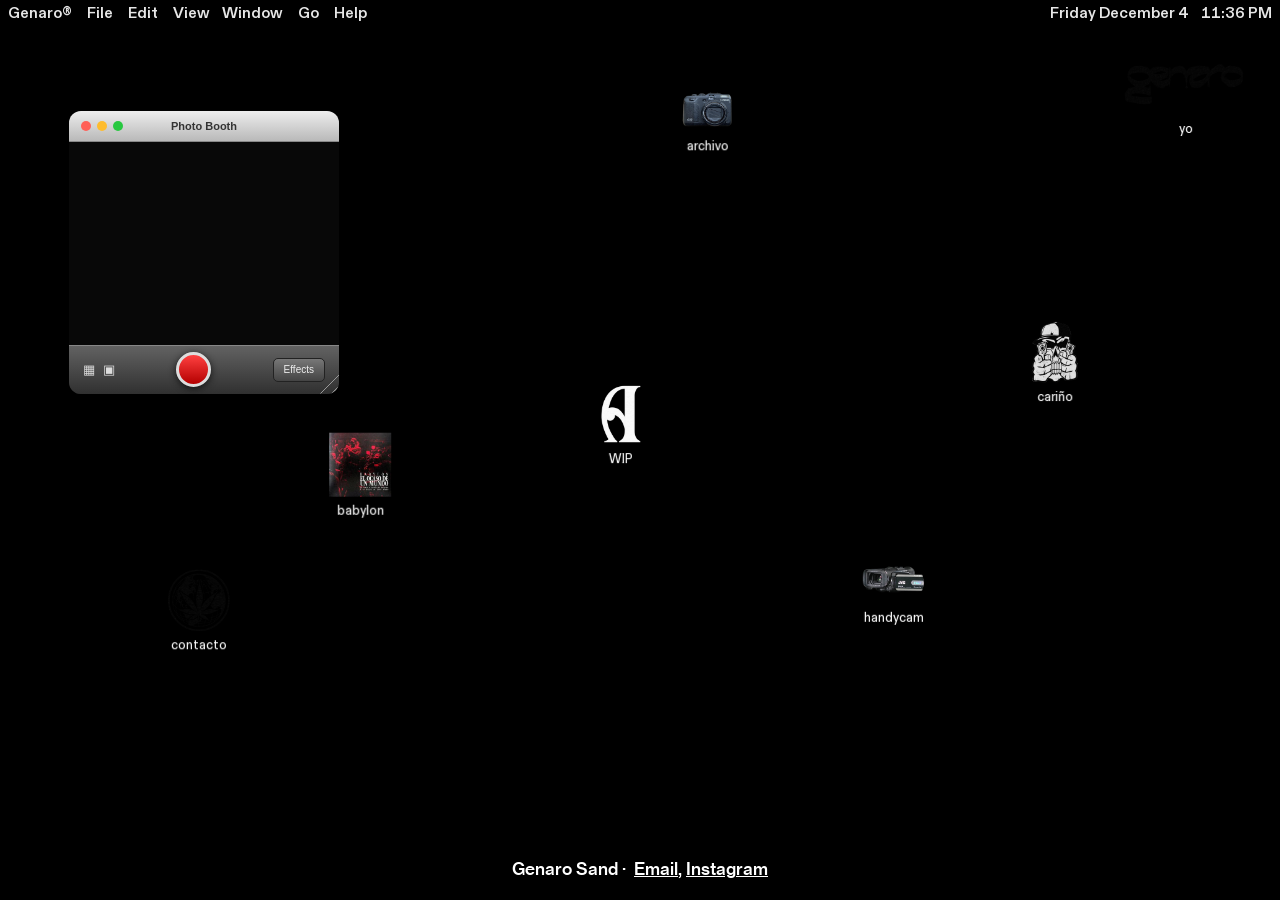
<file: index.html>
<!doctype html>
<html class="" style="--visible-viewport-height: 896px; --visible-viewport-offset: 0px; --base-size: 12.9024px; --viewport-height: 896px; --min-viewport-height: 896px;"><head>
		<meta charset="utf-8">
		<meta name="viewport" content="width=device-width, initial-scale=1, shrink-to-fit=no">
		<meta name="generator" content="Cargo (https://cargo.site)">

		<title>GSAND</title>
		<meta name="robots" content="noindex">

		<style id="static-css">@keyframes page-transition-out{from{opacity:1}to{opacity:0}}@keyframes page-transition-in{from{opacity:0}to{opacity:1}}html:where([page-transition-intensity]){background-color:var(--site-background-color)}::view-transition{pointer-events:none;background-color:var(--site-background-color)}html[page-transition-intensity="1"]{--page-transition-out-duration: 120ms;--page-transition-in-duration: 160ms;--page-transition-join: -0.75;--page-transition-out-ease: ease-in-out;--page-transition-in-ease: ease-in}html[page-transition-intensity="2"]{--page-transition-out-duration: 175ms;--page-transition-in-duration: 220ms;--page-transition-join: -0.25;--page-transition-out-ease: ease-in-out;--page-transition-in-ease: ease-in}html[page-transition-intensity="3"]{--page-transition-out-duration: 230ms;--page-transition-in-duration: 280ms;--page-transition-join: 0.25;--page-transition-out-ease: ease-in-out;--page-transition-in-ease: ease-in}::view-transition-old(root){animation-name:page-transition-out;animation-duration:var(--page-transition-out-duration);animation-timing-function:var(--page-transition-out-ease);animation-fill-mode:both}::view-transition-new(root){animation-name:page-transition-in;animation-duration:var(--page-transition-in-duration);animation-timing-function:var(--page-transition-in-ease);animation-delay:max(0ms,var(--page-transition-out-duration)*(1 + var(--page-transition-join)));animation-fill-mode:both}.page{--pin-view-transition-name: none}html.page-transition-active .page.pinned.fixed,html.page-transition-active .page.pinned.overlay{view-transition-name:var(--pin-view-transition-name, none)}html.page-transition-hold::view-transition-old(root),html.page-transition-hold::view-transition-new(root){animation-play-state:paused}html.page-transition-hold::view-transition-group(*){animation-play-state:paused}html.page-transition-hold::view-transition-image-pair(*){animation-play-state:paused}html.page-transition-hold::view-transition-old(*){animation-play-state:paused}html.page-transition-hold::view-transition-new(*){animation-play-state:paused}@keyframes page-transition-overlay-exit{from{opacity:1;transform:translate3d(0, 0, 0);clip-path:var(--overlay-close-content-from-clip-mask, none)}to{opacity:var(--overlay-close-to-opacity, 1);transform:var(--overlay-close-content-to-transform, translate3d(0, 0, 0));clip-path:var(--overlay-close-content-to-clip-mask, none)}}html:has(body.editing)::-webkit-scrollbar{display:none !important}body.editing::-webkit-scrollbar{display:none !important}html:has(body.editing){-ms-overflow-style:none;scrollbar-width:none}body.editing{-ms-overflow-style:none;scrollbar-width:none}body.wf-initial-load *,html.wf-initial-load *{color:transparent !important;-webkit-text-stroke:0px transparent;text-stroke:0 transparent;text-shadow:0 0 transparent}html.wf-initial-load hr{background:none !important}body{--baseColor-accent: #FF0000;--baseColor-accent-rgb: 255, 0, 0;--baseColor-accent-reverse-rgb: 255, 255, 255}*{-webkit-box-sizing:border-box;-moz-box-sizing:border-box;box-sizing:border-box}:focus{outline:0}select,select *{text-rendering:auto !important}html,body{min-height:var(--viewport-height, 100vh);margin:0;padding:0}html{--mobile-scale: 1;font-size:var(--base-size);touch-action:manipulation;position:relative}html.mobile{font-size:calc(var(--base-size)*var(--mobile-scale))}body{-moz-osx-font-smoothing:grayscale;-webkit-font-smoothing:antialiased;-webkit-text-size-adjust:none;display:flex;flex-direction:column;width:100%;min-height:var(--viewport-height, 100vh);justify-content:flex-start;margin:0;padding:0;background-color:#fff;--noise-image: url("assets/noise-346602.webp");--noise-bg-amount: 0;--noise-images-amount: 0;--noise-density-size: 256px;position:relative}body.no-scroll{overflow:hidden}customhtml>*{position:relative;z-index:10}.page a.active,bodycopy * a{text-decoration-color:unset;-webkit-text-decoration-color:unset}.content{display:flex;flex-direction:column;align-items:flex-start;justify-content:flex-start;min-height:100%;position:relative;flex-grow:1;border-color:transparent;border-width:0}.pages{width:100%;flex:1 0 auto}@supports(height: 100svh){.page.stacked-page:not(.fixed){--viewport-height: 100svh}.page.stacked-page+.page.stacked-page:not(.fixed){--viewport-height: 100vh}body.mobile .content:has(.stacked-page) .page.pinned.overlay:not(.fixed){--viewport-height: 100svh}}.overlay-content{mix-blend-mode:var(--overlay-mix, normal)}.page{--split-backdrop-height: calc(var(--min-viewport-height) / 2);--split-content-height: calc(var(--viewport-height) - var(--split-backdrop-height));--noise-bg-amount: 0;--noise-images-amount: 0;--noise-density-size: 256px;position:relative;isolation:isolate;display:flex;justify-content:center;flex-wrap:nowrap;flex-direction:row;max-width:100%;width:100%;flex:0;mix-blend-mode:var(--page-mix, normal)}.page.has-backdrop-filter{background-color:rgba(0, 0, 0, 0.01);backdrop-filter:var(--page-backdrop-filter, none);-webkit-backdrop-filter:var(--page-backdrop-filter, none)}.overlay-content .page{mix-blend-mode:unset}.overlay-content .page::after{content:" ";display:block;position:fixed;width:100dvw;height:100dvh;top:0;left:0;z-index:-1}.overlay-content.is-passthrough-overlay .page::after{display:none}.mobile .page{flex-wrap:wrap}.mobile .page.fixed{--viewport-height: 100dvh}.page.overlay{position:absolute}.page.pinned-top,.page.pinned-bottom{flex:0;z-index:2;left:0;right:0}.page.pinned-bottom{transform:unset}.page.pinned-bottom.loading{will-change:transform;transform:translate(0, 0, 0)}.page.pinned-top{top:0}.page.pinned-bottom{bottom:0}.page.fixed{position:fixed;max-height:var(--viewport-height, 100vh)}.page.fixed .page-layout{max-height:var(--viewport-height, 100vh)}.page.fixed.allow-scroll .page-content{max-height:var(--viewport-height, 100vh);scrollbar-width:none;-ms-overflow-style:none;-webkit-overflow-scrolling:touch;overflow-y:auto;overflow-x:hidden;align-items:flex-start !important}.page.fixed.allow-scroll .page-content{pointer-events:auto}.page.fixed.allow-scroll .page-content::-webkit-scrollbar{width:0;background:0 0;display:none}.page.overlay{position:absolute}.page.overlay,.page.overlay .page-layout,.page.fixed,.page.fixed .page-layout{pointer-events:none}body.editing .page.overlay .page-content,body.editing .page.overlay .page-content *,body.editing .page.fixed .page-content,body.editing .page.fixed .page-content *,body.editing .page.fixed.allow-scroll .page-content,body.editing .page.fixed.allow-scroll .page-content *,body.editing .page:not([editing=true]){-moz-user-select:none;-webkit-user-select:none;-ms-user-select:none;user-select:none}body.editing .page.overlay[editing=true] .page-content,body.editing .page.overlay[editing=true] .page-content *,body.editing .page.fixed[editing=true] .page-content,body.editing .page.fixed[editing=true] .page-content *,body.editing .page.fixed.allow-scroll[editing=true] .page-content,body.editing .page.fixed.allow-scroll[editing=true] .page-content *{pointer-events:auto;-moz-user-select:auto;-webkit-user-select:auto;-ms-user-select:auto;user-select:auto}.page.fixed .page-content bodycopy a,.page.overlay .page-content bodycopy a,.page.fixed .page-content bodycopy img,.page.overlay .page-content bodycopy img,.page.fixed .page-content bodycopy iframe,.page.overlay .page-content bodycopy iframe,.page.fixed .page-content bodycopy video,.page.overlay .page-content bodycopy video,.page.fixed .page-content bodycopy audio,.page.overlay .page-content bodycopy audio,.page.fixed .page-content bodycopy input,.page.overlay .page-content bodycopy input,.page.fixed .page-content bodycopy button,.page.overlay .page-content bodycopy button,.page.fixed .page-content bodycopy audio-player,.page.overlay .page-content bodycopy audio-player,.page.fixed .page-content bodycopy shop-product,.page.overlay .page-content bodycopy shop-product,.page.fixed .page-content bodycopy details,.page.overlay .page-content bodycopy details,.page.overlay .page-content bodycopy .linked,.page.overlay .page-content bodycopy .zoomable,.page.fixed .page-content bodycopy .linked,.page.fixed .page-content bodycopy .zoomable,.page.fixed .page-content bodycopy gallery-slideshow,.page.overlay .page-content bodycopy gallery-slideshow{pointer-events:auto}.page-layout{flex-grow:1;position:relative;display:flex;flex-direction:row;align-items:flex-start;justify-content:flex-start;width:0%;contain:layout;mix-blend-mode:var(--page-layout-mix, normal)}.page-content{display:flex;flex-direction:row;height:100%;align-items:flex-start;border-color:transparent;border-width:0;width:100%;filter:var(--page-content-filter, none);-webkit-filter:var(--page-content-filter, none)}.page-content{position:relative;isolation:isolate;--noise-bg-amount: 0;--noise-scale: 1}.page-content.has-content-backdrop-filter{backdrop-filter:var(--page-content-backdrop-filter, none);-webkit-backdrop-filter:var(--page-content-backdrop-filter, none)}.page,.page-content,.content{--noise-bg-alpha: var(--noise-bg-color-alpha, 1)}.page::before,.page-content::before{content:"";display:block;position:absolute;inset:0;pointer-events:none;z-index:-1;border-radius:inherit;background-image:var(--noise-image),var(--noise-image),var(--noise-image);background-repeat:repeat;background-size:calc(var(--noise-density-size, 256px)*var(--noise-scale, 1));background-position:0 0;opacity:calc(var(--noise-bg-amount, 0)*var(--noise-bg-alpha, 1)*1)}.content::before{content:"";display:block;position:absolute;inset:0;pointer-events:none;background-image:var(--noise-image),var(--noise-image),var(--noise-image);background-repeat:repeat;background-size:calc(var(--noise-density-size, 256px)*var(--noise-scale, 1));background-position:0 0;opacity:calc(var(--noise-bg-amount, 0)*var(--noise-bg-alpha, 1)*1)}.page.has-backdrop-filter::before,.page-content.has-content-backdrop-filter::before{background-blend-mode:normal;opacity:min(var(--noise-bg-amount, 0),var(--noise-bg-alpha, 1))}.page.fixed.allow-scroll .page-content bodycopy{anchor-name:--noise-content}.page.fixed.allow-scroll .page-content::before{content:"";position:absolute;position-anchor:--noise-content;top:0;left:0;right:0;height:calc(anchor-size(--noise-content height) + var(--page-content-pad-bottom, 0px) + var(--page-content-pad-top, 0px))}.page-content.has-content-backdrop-filter:has(.empty-editor)::after{content:" ";display:block;height:1px;width:1px;overflow:hidden;position:absolute;top:0;left:0;background:rgba(0, 0, 0, 0.01)}.page.accepts-pointer-events *,.page-content.accepts-pointer-events,.page-content.accepts-pointer-events *{pointer-events:auto}[position=fixed]{position:fixed;overflow-y:auto;overflow-x:hidden;max-height:100vh;pointer-events:none}[position=fixed] bodycopy{pointer-events:auto}[position=absolute]{position:absolute}[position=relative]{position:relative}.top-pins [position=fixed],.top-pins [position=absolute]{top:0;left:0;right:0;z-index:999}.bottom-pins [position=fixed],.bottom-pins [position=absolute]{bottom:0;left:0;right:0;z-index:999}h1,h2,h3,h4,h5,h6,h7,h8,h9{contain:layout}.caption-background h1,.caption-background h2,.caption-background h3,.caption-background h4,.caption-background h5,.caption-background h6,.caption-background h7,.caption-background h8,.caption-background h9{contain:none}.overlay-content{position:fixed;inset:0;max-height:100dvh;--viewport-height: 100dvh;overflow:auto;overscroll-behavior:none;--elastic-scroll: true;pointer-events:none}.overlay-content .backdrop{pointer-events:auto}.overlay-content .wallpaper-navigation .backdrop{pointer-events:none}.overlay-content::-webkit-scrollbar{display:none}.overlay-content .page-layout{min-height:fit-content}.overlay-content .page,.overlay-content .page-content,.overlay-content .page-layout{pointer-events:auto}.overlay-content.is-passthrough-overlay .page,.overlay-content.is-passthrough-overlay .page-layout{pointer-events:none}.overlay-content.is-passthrough-overlay .page-content{pointer-events:auto}.overlay-content.is-content-passthrough-overlay .page,.overlay-content.is-content-passthrough-overlay .page-layout,.overlay-content.is-content-passthrough-overlay .page-content,.overlay-content.is-content-passthrough-overlay .page-content bodycopy,.overlay-content.is-content-passthrough-overlay .page-content bodycopy gallery-freeform,.overlay-content.is-content-passthrough-overlay .page-content bodycopy gallery-grid,.overlay-content.is-content-passthrough-overlay .page-content bodycopy gallery-columnized,.overlay-content.is-content-passthrough-overlay .page-content bodycopy gallery-justify,.overlay-content.is-content-passthrough-overlay .page-content bodycopy gallery-slideshow{pointer-events:none}.overlay-content.is-content-passthrough-overlay .page-content bodycopy gallery-freeform>*,.overlay-content.is-content-passthrough-overlay .page-content bodycopy gallery-grid>*,.overlay-content.is-content-passthrough-overlay .page-content bodycopy gallery-columnized>*,.overlay-content.is-content-passthrough-overlay .page-content bodycopy gallery-justify>*,.overlay-content.is-content-passthrough-overlay .page-content bodycopy gallery-slideshow>*{pointer-events:auto}.overlay-content.is-content-passthrough-overlay .page-content bodycopy>*:not(column-set,gallery-freeform,gallery-grid,gallery-columnized,gallery-justify),.overlay-content.is-content-passthrough-overlay .page-content bodycopy column-unit *{pointer-events:auto}body.editing .overlay-content .page[editing=true] bodycopy,body.editing .overlay-content .page[editing=true] bodycopy>*,body.editing .overlay-content .page[editing=true] gallery-freeform,body.editing .overlay-content .page[editing=true] gallery-columnized,body.editing .overlay-content .page[editing=true] gallery-justify,body.editing .overlay-content .page[editing=true] gallery-grid body.editing .overlay-content .page[editing=true] gallery-slideshow{pointer-events:auto}.overlay-content.overlay-open.overlay-animating .page{will-change:opacity,background-color;animation:overlayOpen var(--overlay-open-duration) var(--overlay-open-easing, "ease-in-out")}.overlay-content.overlay-open .page:has(.has-content-backdrop-filter):not(:has(.backdrop)){will-change:background-color;animation:overlayOpenWithoutOpacity var(--overlay-open-duration) var(--overlay-open-easing, "ease-in-out")}.overlay-content.overlay-close.overlay-animating .page{will-change:opacity,background-color;animation:overlayClose var(--overlay-close-duration) var(--overlay-close-easing, "ease-in-out")}.overlay-content.overlay-close .page:has(.has-content-backdrop-filter):not(:has(.backdrop)){will-change:background-color;animation:overlayCloseWithoutOpacity var(--overlay-close-duration) var(--overlay-close-easing, "ease-in-out")}.overlay-content.overlay-open.overlay-animating .page-content{will-change:transform,clip-path;animation:overlayOpenContent var(--overlay-open-duration) var(--overlay-open-easing, "ease-in-out")}.overlay-content.overlay-open.overlay-animating .page-content.has-content-backdrop-filter{will-change:transform,clip-path,opacity;animation:overlayOpenContent var(--overlay-open-duration) var(--overlay-open-easing, "ease-in-out"),overlayOpenOpacity var(--overlay-open-duration) var(--overlay-open-easing, "ease-in-out")}.overlay-content.overlay-close.overlay-animating .page-content{will-change:transform,clip-path;animation:overlayCloseContent var(--overlay-close-duration) var(--overlay-close-easing, "ease-in-out")}.overlay-content.overlay-close.overlay-animating .page-content.has-content-backdrop-filter{will-change:transform,clip-path,opacity;animation:overlayCloseContent var(--overlay-close-duration) var(--overlay-close-easing, "ease-in-out"),overlayCloseOpacity var(--overlay-close-duration) var(--overlay-close-easing, "ease-in-out")}.overlay-content.overlay-open.overlay-animating .page::before,.overlay-content.overlay-open.overlay-animating .page::after,.overlay-content.overlay-open.overlay-animating .page-content::before,.overlay-content.overlay-open.overlay-animating .page-content::after{will-change:opacity;animation:overlayOpenNoise var(--overlay-open-duration) var(--overlay-open-easing, "ease-in-out")}.overlay-content.overlay-close.overlay-animating .page::before,.overlay-content.overlay-close.overlay-animating .page::after,.overlay-content.overlay-close.overlay-animating .page-content::before,.overlay-content.overlay-close.overlay-animating .page-content::after{will-change:opacity;animation:overlayCloseNoise var(--overlay-close-duration) var(--overlay-close-easing, "ease-in-out")}.overlay-content.touch-overscroll-transform .page-content{transform:var(--touch-overscroll-transform, translate(0px, 0px)) !important}.overlay-content.overlay-animating .page-layout{contain:layout}.overlay-content.overlay-animating.disallow-interaction,.overlay-content.overlay-animating.disallow-interaction .page,.overlay-content.overlay-animating.disallow-interaction .page-content,.overlay-content.overlay-animating.disallow-interaction .page-layout,.overlay-content.overlay-animating.disallow-interaction .backdrop,.overlay-content.overlay-animating.disallow-interaction bodycopy,.overlay-content.overlay-animating.disallow-interaction bodycopy *{pointer-events:none !important}.overlay-content.overlay-animating.disallow-interaction{overflow:hidden}@keyframes scrollAnimationFadeIn-1{0%{opacity:0}15%{opacity:1}}@keyframes scrollAnimationFadeIn-2{0%{opacity:0}22.5%{opacity:1}100%{opacity:1}}@keyframes scrollAnimationFadeIn-3{0%{opacity:0}38%{opacity:1}100%{opacity:1}}@keyframes scrollAnimationFadeOut-1{85%{opacity:1}100%{opacity:0}}@keyframes scrollAnimationFadeOut-2{0%{opacity:1}77.5%{opacity:1}100%{opacity:0}}@keyframes scrollAnimationFadeOut-3{0%{opacity:1}65%{opacity:1}100%{opacity:0}}@keyframes scrollAnimationFadeInOut-1{0%{opacity:0}15%{opacity:1}85%{opacity:1}100%{opacity:0}}@keyframes scrollAnimationFadeInOut-2{0%{opacity:0}20%{opacity:1}82.5%{opacity:1}100%{opacity:0}}@keyframes scrollAnimationFadeInOut-3{0%{opacity:0}30%{opacity:1}75%{opacity:1}100%{opacity:0}}@keyframes scrollAnimationFlyIn-1{0%{transform:translateY(5vh)}15%{transform:scale(1)}85%{transform:scale(1)}100%{transform:scale(1)}}@keyframes scrollAnimationFlyIn-2{0%{transform:translateY(10vh)}30%{transform:scale(1)}70%{transform:scale(1)}100%{transform:scale(1)}}@keyframes scrollAnimationFlyIn-3{0%{transform:translateY(20vh)}35%{transform:scale(1)}65%{transform:scale(1)}100%{transform:scale(1)}}@keyframes scrollAnimationFlyInFadeIn-1{0%{opacity:.4;transform:translateY(25px)}50%{opacity:1;transform:translateY(0px)}}@keyframes scrollAnimationFlyInFadeIn-2{0%{opacity:0;transform:translateY(50px)}50%{opacity:1;transform:translateY(0vh)}}@keyframes scrollAnimationFlyInFadeIn-3{0%{opacity:0;transform:translateY(100px)}50%{opacity:1;transform:translateY(0vh)}}@keyframes scrollAnimationFlyOut-1{35%{transform:scale(1)}85%{transform:scale(1)}100%{transform:translateY(-5vh)}}@keyframes scrollAnimationFlyOut-2{35%{transform:scale(1)}70%{transform:scale(1)}100%{transform:translateY(-10vh)}}@keyframes scrollAnimationFlyOut-3{35%{transform:scale(1)}65%{transform:scale(1)}100%{transform:translateY(-20vh)}}@keyframes scrollAnimationFlyInOut-1{0%{transform:translateY(5vh)}35%{transform:scale(1)}85%{transform:scale(1)}100%{transform:translateY(-5vh)}}@keyframes scrollAnimationFlyInOut-2{0%{transform:translateY(10vh)}35%{transform:scale(1)}70%{transform:scale(1)}100%{transform:translateY(-10vh)}}@keyframes scrollAnimationFlyInOut-3{0%{transform:translateY(20vh)}35%{transform:scale(1)}65%{transform:scale(1)}100%{transform:translateY(-20vh)}}@keyframes scrollAnimationBlurIn-1{0%{filter:blur(5px)}10%{filter:blur(5px)}30%{filter:blur(0px)}}@keyframes scrollAnimationBlurIn-2{0%{filter:blur(8px)}12.5%{filter:blur(8px)}35%{filter:blur(0px)}}@keyframes scrollAnimationBlurIn-3{0%{filter:blur(13px)}15%{filter:blur(13px)}40%{filter:blur(0px)}}@keyframes scrollAnimationScaleInOut-1{0%{transform:scale(0.875);transform-origin:50% 0%}50%{transform:scale(1);transform-origin:50% 50%}100%{transform:scale(0.875);transform-origin:50% 100%}}@keyframes scrollAnimationScaleInOut-2{0%{transform:scale(0.6);transform-origin:50% 0%}50%{transform:scale(1);transform-origin:50% 50%}100%{transform:scale(0.6);transform-origin:50% 100%}}@keyframes scrollAnimationScaleInOut-3{0%{transform:scale(0.4);transform-origin:50% 0%}50%{transform:scale(1);transform-origin:50% 50%}100%{transform:scale(0.4);transform-origin:50% 100%}}@keyframes scrollAnimationScaleIn-1{0%{transform:scale(0.875);transform-origin:50% 0%}50%{transform:scale(1);transform-origin:50% 0%}100%{transform:scale(1);transform-origin:50% 0%}}@keyframes scrollAnimationScaleIn-2{0%{transform:scale(0.6);transform-origin:50% 0%}50%{transform:scale(1);transform-origin:50% 0%}100%{transform:scale(1);transform-origin:50% 0%}}@keyframes scrollAnimationScaleIn-3{0%{transform:scale(0.4);transform-origin:50% 0%}50%{transform:scale(1);transform-origin:50% 0%}100%{transform:scale(1);transform-origin:50% 0%}}@keyframes scrollAnimationScaleOut-1{0%{transform:scale(1);transform-origin:50% 100%}50%{transform:scale(1);transform-origin:50% 100%}100%{transform:scale(0.875);transform-origin:50% 100%}}@keyframes scrollAnimationScaleOut-2{0%{transform:scale(1);transform-origin:50% 100%}50%{transform:scale(1);transform-origin:50% 100%}100%{transform:scale(0.6);transform-origin:50% 100%}}@keyframes scrollAnimationScaleOut-3{0%{transform:scale(1);transform-origin:50% 100%}50%{transform:scale(1);transform-origin:50% 100%}100%{transform:scale(0.4);transform-origin:50% 100%}}@keyframes scrollAnimationHelix-1{0%{transform:perspective(4000px) rotatey(35deg) rotatez(1.5deg)}100%{transform:perspective(4000px) rotatey(-35deg) rotatez(-1.5deg)}}@keyframes scrollAnimationHelix-2{0%{transform:perspective(3000px) rotatey(60deg) rotatez(2deg)}100%{transform:perspective(3000px) rotatey(-60deg) rotatez(-2deg)}}@keyframes scrollAnimationHelix-3{0%{transform:perspective(2000px) rotatey(90deg) rotatez(3deg)}100%{transform:perspective(2000px) rotatey(-90deg) rotatez(-3deg)}}@keyframes scrollAnimationConveyor-1{0%{transform:perspective(2500px) translateZ(25em) rotateX(45deg)}40%{transform:perspective(2500px) rotateX(0deg)}100%{transform:perspective(2500px) rotateX(0deg)}}@keyframes scrollAnimationConveyor-2{0%{transform:perspective(2400px) translateZ(30em) rotateX(60deg)}50%{transform:perspective(2400px) rotateX(0deg)}100%{transform:perspective(2400px) rotateX(0deg)}}@keyframes scrollAnimationConveyor-3{0%{transform:perspective(2300px) translateZ(45em) rotateX(85deg)}60%{transform:perspective(2300px) rotateX(0deg)}100%{transform:perspective(2300px) rotateX(0deg)}}@keyframes scrollAnimationRebound-1{0%{transform:perspective(2100px) translateZ(-30em) rotateX(50deg);transform-origin:50% 100%}47%{transform:perspective(2100px) translateZ(0em) rotateX(0deg);transform-origin:50% 50%}53%{transform:perspective(2100px) translateZ(0em) rotateX(0deg);transform-origin:50% 50%}100%{transform:perspective(2100px) translateZ(-30em) rotateX(-50deg);transform-origin:50% 0%}}@keyframes scrollAnimationRebound-2{0%{transform:perspective(1800px) translateZ(-50em) rotateX(70deg);transform-origin:50% 100%}47%{transform:perspective(1800px) translateZ(0em) rotateX(0deg);transform-origin:50% 50%}53%{transform:perspective(1800px) translateZ(0em) rotateX(0deg);transform-origin:50% 50%}100%{transform:perspective(1800px) translateZ(-50em) rotateX(-70deg);transform-origin:50% 0%}}@keyframes scrollAnimationRebound-3{0%{transform:perspective(1300px) translateZ(-70em) rotateX(90deg);transform-origin:50% 100%}47%{transform:perspective(1300px) translateZ(0em) rotateX(0deg);transform-origin:50% 50%}53%{transform:perspective(1300px) translateZ(0em) rotateX(0deg);transform-origin:50% 50%}100%{transform:perspective(1300px) translateZ(-70em) rotateX(-90deg);transform-origin:50% 0%}}@keyframes scrollTransitionFadeUp-1{0%{opacity:0;transform:translateY(25px)}25%{opacity:1;transform:translateY(0vh)}}@keyframes scrollTransitionFadeUp-2{0%{opacity:0;transform:translateY(40px)}25%{opacity:1;transform:translateY(0vh)}}@keyframes scrollTransitionFadeUp-3{0%{opacity:0;transform:translateY(50px)}25%{opacity:1;transform:translateY(0vh)}}@keyframes scrollTransitionScaleUp-1{0%{opacity:0;transform:scale(0.95)}25%{opacity:1;transform:scale(1)}}@keyframes scrollTransitionScaleUp-2{0%{opacity:0;transform:scale(0.875)}25%{opacity:1;transform:scale(1)}}@keyframes scrollTransitionScaleUp-3{0%{opacity:0;transform:scale(0.75)}25%{opacity:1;transform:scale(1)}}@keyframes scrollAnimationTwistUp-1{0%{opacity:0;transform:translateY(25px) rotateY(27deg) rotateZ(1.5deg) perspective(4000px)}25%{opacity:1;transform:translateY(0vh)}}@keyframes scrollAnimationTwistUp-2{0%{opacity:0;transform:translateY(40px) rotateY(35deg) rotateZ(2deg) perspective(3000px)}25%{opacity:1;transform:translateY(0vh)}}@keyframes scrollAnimationTwistUp-3{0%{opacity:0;transform:translateY(65px) rotateY(40deg) rotateZ(3deg) perspective(2000px)}25%{opacity:1;transform:translateY(0vh)}}@keyframes scrollTransitionBlurIn-1{0%{filter:blur(5px);transform:scale(0.992)}25%{filter:blur(0px);transform:scale(1)}}@keyframes scrollTransitionBlurIn-2{0%{filter:blur(8px);transform:scale(0.992)}25%{filter:blur(0px);transform:scale(1)}}@keyframes scrollTransitionBlurIn-3{0%{filter:blur(13px);transform:scale(0.992)}25%{filter:blur(0px);transform:scale(1)}}@keyframes scrollTransitionColorIn-1{0%{filter:saturate(50%)}32%{filter:saturate(100%)}}@keyframes scrollTransitionColorIn-2{0%{filter:saturate(25%)}32%{filter:saturate(100%)}}@keyframes scrollTransitionColorIn-3{0%{filter:saturate(0%)}32%{filter:saturate(100%)}}@keyframes scrollTransitionRebound-1{0%{transform:perspective(1500px) translateZ(0em) rotateX(30deg);transform-origin:50% 100%;opacity:0}25%{transform:perspective(1500px) translateZ(0em) rotateX(0deg);transform-origin:50% 50%;opacity:1}}@keyframes scrollTransitionRebound-2{0%{transform:perspective(1800px) translateZ(-50em) rotateX(70deg);transform-origin:50% 100%}47%{transform:perspective(1800px) translateZ(0em) rotateX(0deg);transform-origin:50% 50%}53%{transform:perspective(1800px) translateZ(0em) rotateX(0deg);transform-origin:50% 50%}100%{transform:perspective(1800px) translateZ(-50em) rotateX(-70deg);transform-origin:50% 0%}}@keyframes scrollTransitionRebound-3{0%{transform:perspective(1300px) translateZ(-70em) rotateX(90deg);transform-origin:50% 100%}47%{transform:perspective(1300px) translateZ(0em) rotateX(0deg);transform-origin:50% 50%}53%{transform:perspective(1300px) translateZ(0em) rotateX(0deg);transform-origin:50% 50%}100%{transform:perspective(1300px) translateZ(-70em) rotateX(-90deg);transform-origin:50% 0%}}@keyframes LooseHinge-1{0%{transform:rotate(5deg);transform-origin:0% 0%}50%{transform:rotate(0deg);transform-origin:50% 50%}100%{transform:rotate(5deg);transform-origin:100% 100%}}@keyframes LooseHinge-2{0%{transform:rotate(10deg);transform-origin:0% 0%}50%{transform:rotate(0deg);transform-origin:50% 50%}100%{transform:rotate(10deg);transform-origin:100% 100%}}@keyframes LooseHinge-3{0%{transform:rotate(30deg);transform-origin:0% 0%}50%{transform:rotate(0deg);transform-origin:50% 50%}100%{transform:rotate(30deg);transform-origin:100% 100%}}@keyframes overlayOpen{from{opacity:var(--overlay-open-from-opacity, 1);background-color:var(--overlay-open-from-background-color, transparent)}to{opacity:1}}@keyframes overlayOpenWithoutOpacity{from{background-color:var(--overlay-open-from-background-color, transparent)}}@keyframes overlayOpenOpacity{from{opacity:var(--overlay-open-from-opacity, 1)}to{opacity:1}}@keyframes overlayOpenContent{from{transform:var(--overlay-open-content-from-transform, translate3d(0, 0, 0));clip-path:var(--overlay-open-content-from-clip-mask, inset(0% 0% 0% 0%))}to{transform:translate3d(0, 0, 0);clip-path:var(--overlay-open-content-to-clip-mask, inset(0% 0% 0% 0%))}}@keyframes overlayClose{to{opacity:var(--overlay-close-to-opacity, 1);background-color:var(--overlay-close-to-background-color, transparent)}}@keyframes overlayCloseWithoutOpacity{to{background-color:var(--overlay-close-to-background-color, transparent)}}@keyframes overlayCloseOpacity{to{opacity:var(--overlay-close-to-opacity, 1)}}@keyframes overlayCloseContent{from{transform:translate3d(0, 0, 0);clip-path:var(--overlay-close-content-from-clip-mask, inset(0% 0% 0% 0%))}to{transform:var(--overlay-close-content-to-transform, translate3d(0, 0, 0));clip-path:var(--overlay-close-content-to-clip-mask, inset(0% 0% 0% 0%))}}@keyframes overlayOpenNoise{from{opacity:0}}@keyframes overlayCloseNoise{to{opacity:0}}.backdrop{contain:layout}.has-backdrop-filter .backdrop-contents::after{backdrop-filter:var(--page-backdrop-filter, none);-webkit-backdrop-filter:var(--page-backdrop-filter, none);position:absolute;width:100%;height:100%;content:"";inset:0;z-index:1;pointer-events:none}.backdrop:not(.clip){-webkit-transform:translate(0px, 0px)}.backdrop>.backdrop-contents{transition:opacity .5s ease-in-out;opacity:0;top:0;bottom:0;width:100%;position:sticky;height:100%;max-height:100vh;overflow:hidden}.backdrop-contents.loaded{opacity:1}.backdrop-contents.no-fade{transition:none}.backdrop.clip .backdrop-contents.above,.backdrop.clip .backdrop-contents.below{display:none}.backdrop.clip .backdrop-contents{will-change:display,opacity,transform,clip-path}.backdrop>.backdrop-contents [data-backdrop]{height:100%}.backdrop.clip{contain:none;overflow:hidden;clip-path:inset(0% 0% 0% 0%)}.clip>.backdrop-contents{height:calc(100vh + .5px);width:var(--backdrop-width, 100%);position:fixed}.backdrop{flex-shrink:0;width:100%;order:1;position:absolute;top:0;left:0;right:0;bottom:0}.wallpaper-navigation{position:absolute;inset:var(--pin-padding-top, 0) 0 var(--pin-padding-bottom, 0) 0;z-index:10;pointer-events:none !important;display:flex;justify-content:center;flex-wrap:wrap;flex-direction:row;max-width:100%;width:100%;flex:0}.wallpaper-navigation .page-content,.wallpaper-navigation .page-layout{background:none;background-color:transparent;visibility:hidden}.wallpaper-navigation .backdrop.clip{contain:none;overflow:hidden;clip-path:inset(0% 0% 0% 0%)}.wallpaper-navigation .backdrop.clip>.wallpaper-slideshow{position:fixed}.wallpaper-navigation .wallpaper-slideshow{top:0;bottom:0;position:sticky;transform:translate3d(0, 0, 0);height:calc(100% + .5px);max-height:calc(var(--viewport-height, 100vh) + .5px)}::part(slideshow-nav){transition:opacity 222ms ease-in-out;pointer-events:none;-moz-user-select:none;-webkit-user-select:none;-ms-user-select:none;user-select:none;-webkit-tap-highlight-color:transparent;-webkit-touch-callout:none;--button-size: 30px;--button-inset: 20px;--button-icon-color: rgba(255, 255, 255, 0.9);--button-icon-scale: 1;--button-icon-stroke-width: 1.5px;--button-icon-stroke-linecap: butt;--button-background-color: rgba(87, 87, 87, 0.35);--button-background-radius: 50%;--button-active-opacity: 0.7}::part(slideshow-nav-previous-button){pointer-events:auto;cursor:pointer;position:absolute;top:0;left:0;bottom:0}::part(slideshow-nav-next-button){pointer-events:auto;cursor:pointer;position:absolute;top:0;right:0;bottom:0}::part(slideshow-nav-close-button){pointer-events:auto;cursor:pointer;position:absolute;top:0;right:0}::part(slideshow-nav-prev){position:absolute;top:0;bottom:0;left:var(--button-inset, 0px);margin:auto;width:36px;height:36px}::part(slideshow-nav-next){position:absolute;top:0;bottom:0;right:var(--button-inset, 0px);margin:auto;width:36px;height:36px;transform:scaleX(-1)}::part(slideshow-nav-close){position:absolute;top:var(--button-inset, 0px);right:var(--button-inset, 0px);margin:auto;width:36px;height:36px}::part(slideshow-nav-prev),::part(slideshow-nav-next),::part(slideshow-nav-close){height:var(--button-size);width:var(--button-size)}::part(slideshow-nav-previous-button):active,::part(slideshow-nav-next-button):active,::part(slideshow-nav-close-button):active{opacity:var(--button-active-opacity, 0.7)}::part(slideshow-nav-background){stroke:none !important;fill:var(--button-background-color);rx:var(--button-background-radius)}::part(slideshow-nav-arrow),::part(slideshow-nav-x){fill:none !important;stroke:var(--button-icon-color);stroke-width:var(--button-icon-stroke-width);stroke-linecap:var(--button-icon-stroke-linecap);transform:scale(var(--button-icon-scale));transform-origin:center}bodycopy{display:block;contain:layout;word-wrap:break-word;position:relative;max-width:100%;width:100%;-webkit-nbsp-mode:normal;--font-scale: 1}bodycopy *{border-width:0}a{color:inherit}a.image-link,a.image-link:hover,a.image-link:active,a.icon-link,a.icon-link:hover,a.icon-link:active{border-bottom:none;text-decoration:none}[contenteditable=true] a:active,[contenteditable=true] .linked:active,[contenteditable=true] .zoomable:active{opacity:1}s *{text-transform:inherit}small{max-width:100%;text-decoration:inherit}b,strong{font-weight:bolder}.small-caps{font-variant:small-caps;text-transform:lowercase}.no-wrap{white-space:nowrap}.page_background{position:absolute;top:0;left:0;width:100%;height:100%}media-item .caption.empty{display:none}.tag-separator:before{content:", "}media-item[drag=true]::part(media),[contenteditable=true] iframe{pointer-events:none}column-set+*{--gutter-expand: 1}gallery-grid+*{--gutter-expand: 1}gallery-columnized+*{--gutter-expand: 1}gallery-justify+*{--gutter-expand: 1}gallery-slideshow+*{--gutter-expand: 1}gallery-freeform+*{--gutter-expand: 1}media-item+*{--gutter-expand: 1}column-unit>*:first-child{--gutter-expand: 0}marquee-set h1,marquee-set h2,marquee-set h3,marquee-set h4,marquee-set h5,marquee-set h6,marquee-set h7,marquee-set h8,marquee-set h9{vertical-align:text-bottom;display:inline-block}marquee-set{pointer-events:auto}marquee-set media-item .caption{white-space:normal}gallery-slideshow media-item figcaption.caption{display:var(--display-slideshow-captions, none);transform:var(--slideshow-caption-transform, translateX(0px));opacity:var(--slideshow-caption-opacity, 0);text-align:var(--slideshow-caption-align);pointer-events:var(--slideshow-caption-pointer-events, initial);will-change:opacity,transform;position:relative}gallery-slideshow media-item::part(sizing-frame){margin:auto 0;flex-grow:0}gallery-slideshow media-item::part(frame){display:flex;flex-wrap:wrap;width:var(--item-width);height:var(--slide-height);align-content:var(--slideshow-vertical-align);align-self:var(--slideshow-horizontal-align)}body.slideshow-nav-arrow-display,body.slideshow-nav-arrow-display *:not(a,media-item[href],media-item.zoomable){cursor:var(--slideshow-cursor)}body.slideshow-dragging *{cursor:var(--slideshow-cursor) !important}body>media-item[no-component]{all:unset !important;border:none !important;padding:0 !important;position:fixed !important;z-index:5000 !important;pointer-events:none !important;background:none !important;inset:0 !important;overflow:hidden !important}button#edit.edit{appearance:none;-webkit-appearance:none;border:none;cursor:pointer;font-size:var(--fontSize-default);font-family:var(--fontFamily-default);padding:0;text-align:left;white-space:nowrap;background:transparent;display:flex;margin:0;border-radius:3px 0 0 3px;pointer-events:auto;position:fixed;top:50%;transform:translate(0, -50%);right:400px;height:36px;width:12px;z-index:999;cursor:pointer;background-color:rgba(140, 140, 140, 0.4);padding-left:2px;margin-right:5px;width:20px;cursor:pointer;margin:0;right:0}button#edit.edit:active{opacity:.7;user-select:none}button#edit.edit svg{padding:0;width:16px;height:36px;margin-left:2px;opacity:1}button#edit.edit svg path{fill:#fff}.quick-view{--font-scale: 1;--resize-parent-width: unset;width:80%;height:80%;margin-top:auto;margin-right:auto;margin-bottom:auto;margin-left:auto;padding:5rem;padding-top:5rem;padding-right:5rem;padding-bottom:5rem;padding-left:5rem;display:flex;z-index:5001;transform:translateZ(999px);position:fixed;top:0;left:0;right:0;bottom:0;-webkit-text-size-adjust:100%;-ms-touch-action:none;touch-action:none;line-height:initial;letter-spacing:initial}.quick-view .caption{font-size:clamp(14.5px,var(--font-scale, 1)*var(--font-size, 14.5px),2.4rem)}.quick-view-frame{position:relative;display:flex;height:100%;width:100%}.quick-view-content{height:100%;width:auto}.quick-view-background{backdrop-filter:var(--quick-view-backdrop-filter, none);-webkit-backdrop-filter:var(--quick-view-backdrop-filter, none);transition:backdrop-filter .2s ease}.quick-view.quick-view-navigation{display:block;z-index:5002;position:fixed;inset:0;pointer-events:none;transform:translateZ(999px)}.quick-view::part(slideshow-nav){transition:opacity 222ms ease-in-out;position:absolute;z-index:99;inset:0;pointer-events:none}.pagination-watcher{pointer-events:none;height:1px;margin-top:-1px;width:100%}html,body{overflow-anchor:none}.colorfilter-color,.colorfilter-base{position:absolute;inset:0;pointer-events:none}.colorfilter-color{z-index:9995;display:block;background-color:var(--colorfilter-color, #FF0000);mix-blend-mode:var(--colorfilter-mix, lighten);opacity:var(--colorfilter-color-opacity, 0)}.colorfilter-base{display:block;backdrop-filter:grayscale(clamp(0, var(--colorfilter-grayscale, 0), var(--colorfilter-color-opacity, 0))) brightness(var(--colorfilter-brightness, 1)) contrast(var(--colorfilter-contrast, 1)) invert(var(--colorfilter-invert, 0));-webkit-backdrop-filter:grayscale(clamp(0, var(--colorfilter-grayscale, 0), var(--colorfilter-color-opacity, 0))) brightness(var(--colorfilter-brightness, 1)) contrast(var(--colorfilter-contrast, 1)) invert(var(--colorfilter-invert, 0));z-index:9994}#editor-overlay.safari,.colorfilter-base.safari,.colorfilter-color.safari,#cargo-dotsite.safari{transform:translateZ(0px);animation:loopTranslate .5s steps(2, end) infinite}@keyframes loopTranslate{0%{transform:translateZ(0px)}50%{transform:translateZ(1px)}100%{transform:translateZ(0px)}}.flying-object{position:fixed;top:0;left:0;width:100vw;height:100vh;z-index:9999;overflow:hidden}.flying-object media-item{position:fixed;top:0;left:0}.flying-object,.flying-object *{user-select:none;pointer-events:none !important}body.audio-player-dragging,body.audio-player-dragging audio-player,body.audio-player-dragging *{cursor:ew-resize}audio-player[browser-default=true]{padding:unset;margin:unset;outline:unset;background:unset;border:unset;transform:unset;height:unset;position:relative;display:inline-block}audio-player::part(button){background:transparent;cursor:pointer;flex-shrink:0;align-items:center;justify-content:center;display:inline-flex;width:.7em;contain:layout}audio-player::part(separator){height:100%}audio-player::part(buffer){height:100%}audio-player::part(time-bar){height:100%;display:flex;justify-content:space-between;align-content:center;margin:auto 0;width:0%;flex-grow:1;height:100%}audio-player::part(progress){background:transparent;height:100%}audio-player::part(play-icon),audio-player::part(pause-icon){fill:currentColor;cursor:pointer;width:100%;height:auto}audio-player::part(label){white-space:nowrap;overflow:hidden;text-overflow:ellipsis;pointer-events:none;user-select:none;margin:auto auto auto 0;flex:0 3 auto;min-width:0;width:100%}audio-player::part(total-time){flex:0 1 auto;margin:auto 0}audio-player::part(current-time),audio-player::part(play-text){flex:0 1 auto;margin:auto 0}audio-player::part(stream-anim):before{content:"Streaming"}audio-player::part(stream-anim){user-select:none;margin:auto auto auto 0}audio-player::part(buffer),audio-player::part(current-time),audio-player::part(note-svg),audio-player::part(play-text),audio-player::part(separator),audio-player::part(total-time){user-select:none;pointer-events:none}audio-player::part(buffer),audio-player::part(play-text),audio-player::part(progress){position:absolute}audio-player::part(time-bar),audio-player::part(button),audio-player::part(current-time),audio-player::part(note-icon),audio-player::part(pause),audio-player::part(play),audio-player::part(total-time){position:relative}audio-player::part(progress-indicator){border:1px solid currentColor;cursor:ew-resize;height:100%;right:0;position:absolute}audio-player{border:var(--border-lines);margin-bottom:.5em;overflow:hidden}audio-player::part(time-bar){background:var(--background-color)}audio-player::part(label),audio-player::part(current-time),audio-player::part(total-time){color:var(--text-color)}audio-player::part(play-icon),audio-player::part(pause-icon){fill:var(--icon-color, currentColor)}audio-player::part(separator){width:0px;background:none}audio-player::part(buffer){background:var(--buffer-background-color)}audio-player::part(progress){background:var(--progress-background-color)}audio-player::part(progress-indicator){border-top:0;border-bottom:0;border-left:0;border-right-width:2px}audio-player::part(button){height:100%;display:inline-flex;align-self:center;background:var(--background-color)}audio-player::part(button):after{color:var(--text-color)}audio-player[status=stopped]::part(button):after,audio-player:not([status])::part(button):after{content:var(--play-text)}audio-player[status=playing]::part(button):after{content:var(--pause-text)}audio-player::part(play-icon),audio-player::part(pause-icon){height:var(--icon-size, 1em);width:auto}audio-player::part(label),audio-player::part(stream-anim),audio-player::part(current-time),audio-player::part(total-time){padding:var(--text-padding)}shop-product{font-size:1.2rem;max-width:22rem;width:100%;position:relative;display:block}shop-product::part(price){line-height:1.1;color:inherit;font-family:inherit;font-style:inherit;font-weight:inherit;font-size:inherit;letter-spacing:inherit}shop-product::part(dropdown){width:100%;background:transparent;line-height:normal;color:inherit;font-family:inherit;font-style:inherit;font-weight:inherit;font-size:inherit;letter-spacing:inherit;white-space:nowrap;text-overflow:ellipsis;display:inline-block;-webkit-appearance:none;border:0;outline:0}shop-product::part(button),shop-product::part(error){line-height:normal;cursor:pointer;display:inline-block;color:inherit;font-family:inherit;font-style:inherit;font-weight:inherit;font-size:inherit;letter-spacing:inherit;-webkit-touch-callout:none;-webkit-user-select:none;user-select:none}shop-product::part(button):active{opacity:.7}a[rel=show-cart][show-count]:after{counter-reset:variable var(--cart-item-count);content:" (" counter(variable) ")";display:var(--cart-item-count-display, none)}.cargodotsite{position:fixed;bottom:1rem;right:1.4rem;mix-blend-mode:difference;z-index:9999;opacity:.2;cursor:pointer}.mobile .cargodotsite{bottom:.4rem;right:1rem}.cargodotsite:active{opacity:.14}.dl-duplicate{position:fixed;bottom:1rem;right:1.4rem;z-index:9999;cursor:pointer}.mobile .dl-duplicate{bottom:.4rem;right:1rem}.dl-duplicate:active{opacity:.7}body .notification-message{z-index:9997}</style>
		<link rel="stylesheet" type="text/css" href="assets/index-b2af75.css">
		
		<link rel="icon" href="assets/c3-favicon-27be68.ico" sizes="any">
	<link rel="stylesheet" type="text/css" href="assets/css-9ea44d.css" media="all"><style>[data-backdrop="video"] .backdrop_background {
    position: absolute;
    top: 0;
    left: 0;
    right: 0;
    bottom: 0;
    width: 100%;
    height: 100%;
    background-color: #333;
    background-position: center;
    background-repeat: no-repeat;
    z-index: 0;
    overflow: hidden;
    pointer-events:none;
}

[data-backdrop="video"] .video_background {
    position: absolute;
    top: 0;
    left: 0;
    right: 0;
    bottom: 0;
    width: 100%;
    height: 100%;
    background-position: center;
    background-repeat: no-repeat;
    z-index: 1;
    overflow: hidden;
    pointer-events:none;
}

[data-backdrop="video"] .video_wrapper_outer {
    overflow: hidden;
    position: absolute;
    min-width: 3px;
    min-height: 3px;
    top: -100%;
    left: -2000px;
    right: -2000px;
    bottom: -100%;
    margin: auto;
}

[data-backdrop="video"] .video_wrapper_inner {
    overflow: hidden;
    position: absolute;
    min-width: 10px;
    min-height: 10px;
    left: -2000px;
    right: -2000px;
    top: -2000px;
    bottom: -2000px;
    margin: auto;
}

[data-backdrop="video"] .video_embed {
    visibility: hidden;
    position: absolute;
    min-width: 10px;
    min-height: 10px;
    top: 0;
    left: -100%;
    right: -100%;
    margin-left: auto;
    margin-right: auto;
    pointer-events: none;
}

[data-backdrop="video"] ::-webkit-media-controls-panel {
  display: none!important;
  -webkit-appearance: none;
}

/* Old shadow dom for play button */

[data-backdrop="video"] ::--webkit-media-controls-play-button {
  display: none!important;
  -webkit-appearance: none;
}

/* New shadow dom for play button */

[data-backdrop="video"] ::-webkit-media-controls-start-playback-button {
  display: none!important;
  -webkit-appearance: none;
}

[data-backdrop="video"] .video_background.clickable {
    pointer-events: auto;
}

[data-backdrop="video"] .video_embed.fallback_image {
    background-repeat:no-repeat;
    background-size: cover;
    background-position: center;
}
[data-backdrop="video"] .measuring-stick {
    position: absolute;
    top: 0;
    left: 0;
    margin: 0 auto auto 0;
    z-index: -9;
    pointer-events:none;
}

[data-backdrop="video"] .image_overlay {
    display: none;
    position: absolute;
    top: 0;
    left: 0;
    right: 0;
    bottom: 0;
    background-size: 24px;
    image-rendering: -moz-pixelated;
    image-rendering: -o-pixelated;
    image-rendering: -webkit-optimize-contrast;
    image-rendering: pixelated;
    background-position: center;
    z-index: 10;
    pointer-events:none;
}

.noisemove {
    animation: noisemove .8s steps(4, end) infinite;
}

@-webkit-keyframes noisemove {
    0%   { background-position: 0px 0px; }
    33.33%   { background-position: 80px 140px; }
    66.66%   { background-position: 200px 30px; }
    100%   { background-position: 0px 0px; }
}

@-moz-keyframes noisemove {
    0%   { background-position: 0px 0px; }
    33.33%   { background-position: 80px 140px; }
    66.66%   { background-position: 200px 30px; }
    100%   { background-position: 0px 0px; }
}
@-o-keyframes noisemove {
    0%   { background-position: 0px 0px; }
    33.33%   { background-position: 80px 140px; }
    66.66%   { background-position: 200px 30px; }
    100%   { background-position: 0px 0px; }
}
@keyframes noisemove {
    0%   { background-position: 0px 0px; }
    33.33%   { background-position: 80px 140px; }
    66.66%   { background-position: 200px 30px; }
    100%   { background-position: 0px 0px; }
}</style></head>
	<body style="--noise-bg-color-alpha: 0;" class="home">
		
		
	


<div style="position: fixed; top: 0;left: 0;z-index: -99; visibility: hidden; height: 100svh;" tabindex="-1" aria-hidden="true"></div><div style="position: fixed; top: 0;left: 0;z-index: -99; visibility: hidden; height: 100vh;" tabindex="-1" aria-hidden="true"></div><customhtml></customhtml><style>html {
	--mobile-scale: 1.4;
	--mobile-padding-offset: 0.85;
}

body {
	--swatch-1: rgba(0, 0, 0, 0.85);
	--swatch-2: rgba(0, 0, 0, 0.75);
	--swatch-3: rgba(0, 0, 0, 0.6);
	--swatch-4: rgba(0, 0, 0, 0.4);
	--swatch-5: rgba(0, 0, 0, 0.25);
}

body.mobile {
}

a:active,
.linked:active,
.zoomable::part(media):active {
	opacity: 0.7;
}

.page a.active {
}

sub {
	position: relative;
	vertical-align: baseline;
	top: 0.3em;
}

sup {
	position: relative;
	vertical-align: baseline;
	top: -0.4em;
}

.small-caps {
	font-variant: small-caps;
    text-transform: lowercase;
    letter-spacing: 0.03em;
}

ol {
	margin: 0;
	padding: 0 0 0 2.5em;
}

ul {
	margin: 0;
	padding: 0 0 0 2.0em;
}

ul.lineated {
	margin: 0;
	padding: 0;
	list-style-type: none;
	margin: 0 0 0 3em;
	text-indent: -3em;
}

blockquote {
	margin: 0;
	padding: 0 0 0 2em;
}

hr {
	background: rgba(0, 0, 0, 0.15);
	border: 0;
	height: 1px;
	display: block;
    margin-top: 0.5rem;
    margin-bottom: 0.5rem;
}

.content {
}

bodycopy {
	font-size: 1.80rem;
	font-weight: 500;
	color: rgba(0, 0, 0, 0.75);
	font-family: "Neue Haas Grotesk";
	font-style: normal;
	line-height: 1.2;
	letter-spacing: 0;
	display: block;
}

bodycopy a {
	color: rgba(0, 0, 0, 0.75);
	border-bottom: 0px solid rgba(127, 127, 127, 0.2);
	text-decoration: none;
}

bodycopy a:hover {
}

h1 {
    font-size: 3.5rem;
	font-weight: 400;
	color: rgba(0, 0, 0, 0.8);
	font-family: "Diatype Variable";
	font-style: normal;
	line-height: 0.795;
	letter-spacing: 0;
	margin: 0;
	font-variation-settings: 'slnt' 0, 'MONO' 0;
}

h1 a {
    color: rgba(0, 0, 0, 0.8);
	border-bottom: 0px solid rgba(127, 127, 127, 0.2);
	text-decoration: none;
}

h1 a:hover {
}

h2 {
	font-style: normal;
	font-weight: 400;
	color: #000000;
	font-family: "Diatype Variable";
	font-size: 1.35rem;
	line-height: 1.2;
	letter-spacing: 0;
	padding: 0;
	margin: 0;
	font-variation-settings: 'slnt' 0, 'MONO' 0;
}

h2 a {
	color: #000000;
	text-decoration: underline;
}

h2 a:hover {
}

.caption {
	font-size: 1rem;
	font-weight: 450;
	color: rgba(0, 0, 0, 0.6);
	font-family: "Diatype Variable";
	font-style: normal;
	line-height: 1.2;
	letter-spacing: 0;
	display: inline-block;
	font-variation-settings: 'slnt' 0, 'MONO' 0;
	background: rgba(0,0,0,0);
}

.caption a {
	color: rgba(0, 0, 0, 0.6);
	text-decoration: none;
}

.caption a:hover {
}

.caption-light {
	--text-style: "Caption Light";
	font-size: 1rem;
	font-weight: 450;
	color: #000000;
	font-family: "Diatype Variable";
	font-style: normal;
	line-height: 1.2;
	letter-spacing: 0;
	display: inline-block;
	font-variation-settings: 'slnt' 0, 'MONO' 0;
	background: rgba(0,0,0,0);
	filter: drop-shadow(0rem 0rem 0rem rgba(0, 0, 0, 0.5));
	will-change: filter;
}

.caption-light a {
	color: #000000;
	text-decoration: none;
}

.caption-light a:hover {
	
}

.window-title {
	--text-style: "Window Title";
	font-size: 1.35rem;
	font-weight: 500;
	color: rgba(0, 0, 0, 0.6);
	font-family: "Diatype Variable";
	font-style: normal;
	line-height: 1.3;
	letter-spacing: 0em;
	display: block;
	font-variation-settings: 'slnt' 0, 'MONO' 0;
}

.window-title a {
	color: rgba(0, 0, 0, 0.6);
	text-decoration: none;
}

.window-title a:hover {
	
}

.top-menu-bar {
	--text-style: "Top Menu Bar";
	font-size: 1.2rem;
	font-weight: 650;
	color: rgba(255, 255, 255, 0.9);
	font-family: "Diatype Variable";
	font-style: normal;
	line-height: 1.15;
	letter-spacing: 0;
	display: block;
	font-variation-settings: 'slnt' 0, 'MONO' 0;
}

.top-menu-bar a {
	color: rgba(255, 255, 255, 0.9);
	border-bottom: 0px solid rgba(127, 127, 127, 0.2);
	text-decoration: none;
}

.top-menu-bar a:hover {
	
}

media-item .caption {
	margin-top: 0.5em;
    text-align: center;
}

gallery-grid .caption,
gallery-columnized .caption,
gallery-justify .caption {
	margin-bottom: 1em;
}

[thumbnail-index] .caption {
	text-align: center;
}

[thumbnail-index] .caption .tags {
	margin-top: 0.25em;
}

.page {
	justify-content: flex-start;
}

.page-content {
	padding: 1.5rem;
	text-align: left;
}

.mobile [id] .page-layout {
	max-width: 100%;
}

.page-layout {
	align-items: flex-start;
	max-width: 100%;
	padding: 0.0rem;
}

media-item::part(media) {
	border: 0;
	padding: 0;
}

.quick-view {
	height: 100%;
	width: 100%;
	padding: 10rem;
	margin-top: auto;
	margin-right: auto;
	margin-bottom: auto;
	margin-left: auto;
	--quick-view-backdrop-filter: blur(2rem);
}

.quick-view-background {
	background-color: rgba(0, 0, 0, 0.25);
}

.quick-view .caption {
	color: rgba(255, 255, 255, 1.0);
	padding: 20px 0;
	text-align: center;
	transition: 100ms opacity ease-in-out;
	position: absolute;
	bottom: 0;
	left: 0;
	right: 0;
}

.quick-view .caption-background {
	padding: 0.5rem 1rem;
	display: inline-block;
	background: rgba(0, 0, 0, 0.5);
	border-radius: .5rem;
	text-align: left;
	max-width: 50rem;
}

.mobile .quick-view {
	width: 100%;
	height: 100%;
	margin: 0;
	padding: 10px;
}

.mobile .quick-view .caption {
	padding: 10px 0;
}

.mobile .quick-view .caption-background {
	max-width: 100vw;
}

::part(slideshow-nav) {
	--button-size: 30px;
	--button-inset: 20px;
	--button-icon-color: rgba(255, 255, 255, 0.9);
	--button-icon-stroke-width: 1.5px;
	--button-icon-stroke-linecap: none;
	--button-background-color: rgba(87, 87, 87, 0.35);
	--button-background-radius: 50%;
	--button-active-opacity: 0.7;
}

gallery-slideshow::part(slideshow-nav) {
	--button-inset: 15px;
}

.quick-view::part(slideshow-nav) {
}

.wallpaper-slideshow::part(slideshow-nav) {
}

.mobile ::part(slideshow-nav) {
	--button-inset: 10px;
}

.mobile .quick-view::part(slideshow-nav) {
	--button-inset: 25px;
}

shop-product {
	font-size: 1.2rem;
	max-width: 22rem;
	font-family: "Diatype Variable";
	font-style: normal;
	font-weight: 400;
	font-variation-settings: 'slnt' 0, 'MONO' 0;
	letter-spacing: 0em;
	margin-bottom: 1em;
}

shop-product::part(price) {
	color: rgba(0, 0, 0, 0.75);
	line-height: 1.1;
	margin-bottom: 0.5em;
}

shop-product::part(dropdown) {
	width: 100%;
	color: rgba(0, 0, 0, 0.85);
	border: 1px solid rgba(0, 0, 0, 0.2);
	background-color: rgba(255, 255, 255, 0.0);
	background-image: url(assets/select-line-arrows-51c194.svg);
	background-repeat: no-repeat;
	background-position: top 0em right .1em;
	line-height: 1.2;
	padding: 0.58em 2em 0.55em 0.9em;
	border-radius: 10em;
	margin-bottom: 0.5em;
}

shop-product::part(button) {
	background: rgba(0, 0, 0, 0.15);
	color: rgba(0, 0, 0, 0.75);
	text-align: left;
	line-height: normal;
	padding: 0.5em 1em;
	cursor: pointer;
	border-radius: 10em;
}

shop-product::part(button):active {
	opacity: .7;
}

audio-player {
	--text-color: rgba(0, 0, 0, 0.85);
	--text-padding: 0 1.2em 0 1.0em;
	--background-color: rgba(255, 255, 255, 0);
	--buffer-background-color: rgba(0, 0, 0, 0.03);
	--progress-background-color: rgba(0, 0, 0, 0.075);
	--border-lines: 1px solid rgba(0, 0, 0, 0.2);
	font-size: 1.2rem;
	width: 32rem;
	height: 2.75em;
	font-family: "Diatype Variable";
	font-style: normal;
	font-weight: 400;
	font-variation-settings: 'slnt' 0, 'MONO' 0;
	line-height: normal;
	letter-spacing: 0em;
	margin-bottom: 0.5em;
	border-radius: 10em;
}

audio-player::part(button) {
	--icon-color: rgba(0, 0, 0, 0.85);
	--icon-size: 32%;
	--play-text: '';
	--pause-text: '';
	width: 3.15em;
	display: inline-flex;
	justify-content: center;
	cursor: pointer;
}

audio-player::part(play-icon) {
	padding-left: 0.6em;
}

audio-player::part(pause-icon) {
	padding-left: 0.4em;
}

audio-player::part(progress-indicator) {
	border-right: 1px solid rgba(0, 0, 0, 0);
	height: 100%;
	cursor: ew-resize;
}

audio-player::part(separator) {
	border-right: var(--border-lines);
}

body.mobile audio-player {
	max-width: 100%;
}

media-item {
	--noise-images-amount: 0.15;
}

.overlay-content .page-content a[href]:not([rel="close-overlay"]),a[href^="mailto:"]{text-decoration:underline!important;text-underline-offset:.16em}
.tab-cross {float:right;color:inherit!important;text-decoration:none!important;font:22px/1 Arial;padding:0 5px;cursor:pointer}
.scroll-cue {position:fixed;bottom:8px;left:50%;transform:translateX(-50%);z-index:2147483001;border:1px solid #999;border-radius:12px;padding:4px 12px;color:#222;background:#fafafa;font:12px Arial;cursor:pointer}
.cv-wrap a.tab-cross{position:absolute;right:0;top:-1em;z-index:1}

.yumas-intro column-unit,.yumas-intro blockquote,.yumas-intro p{font-family:inherit;font-size:clamp(13px,1vw,16px);line-height:1.28}.yumas-intro blockquote{margin:0;padding:0}.yumas-intro p{margin:0 0 .45em}.yumas-intro p:last-child{margin-bottom:0}.overlay-content .yumas-intro{margin-bottom:.5rem}.camera-note{font:inherit;margin:.5em 0 .85em;max-width:56ch}

.yumas-intro blockquote p.yuma-note {font-size:clamp(11px,.8vw,12.5px) !important;line-height:1.35;font-style:italic}
.overlay-content .camera-note,.tri .photo-song {font-size:.82em;line-height:1.35;margin:.55em 0 0}
.tri .photo-song a {color:#254da5;text-decoration:underline}
.tri .photo-song a:visited {color:#60428c}

.overlay-content:has(.window-title), .overlay-content:has(.cv-wrap) {background-color:rgba(0,0,0,.48)}</style><style id="mobile-offset-styles"></style><style id="text-style-font-sizes">bodycopy {--font-size: 1.8rem;}
bodycopy, bodycopy * {font-size: calc(var(--font-scale) * var(--font-size));}
h1 {--font-size: 3.5rem;}
h1 {font-size: calc(var(--font-scale) * var(--font-size));}
h2 {--font-size: 1.35rem;}
h2 {font-size: calc(var(--font-scale) * var(--font-size));}
.caption {--font-size: 1rem;}
.caption {font-size: calc(var(--font-scale) * var(--font-size));}
.caption-light {--font-size: 1rem;}
.caption-light {font-size: calc(var(--font-scale) * var(--font-size));}
.window-title {--font-size: 1.35rem;}
.window-title {font-size: calc(var(--font-scale) * var(--font-size));}
.top-menu-bar {--font-size: 1.2rem;}
.top-menu-bar {font-size: calc(var(--font-scale) * var(--font-size));}
shop-product {--font-size: 1.2rem;}
shop-product {font-size: calc(var(--font-scale) * var(--font-size));}
audio-player {--font-size: 1.2rem;}
audio-player {font-size: calc(var(--font-scale) * var(--font-size));}
.tab-cross {--font-size: 22px;}
.tab-cross {font-size: calc(var(--font-scale) * var(--font-size));}
.scroll-cue {--font-size: 12px;}
.scroll-cue {font-size: calc(var(--font-scale) * var(--font-size));}
.yumas-intro column-unit, .yumas-intro blockquote, .yumas-intro p {--font-size: clamp(13px, 1vw, 16px);}
.yumas-intro column-unit, .yumas-intro blockquote, .yumas-intro p {font-size: calc(var(--font-scale) * var(--font-size));}
.camera-note {--font-size: inherit;}
.camera-note {font-size: calc(var(--font-scale) * var(--font-size));}
.yumas-intro blockquote p.yuma-note {--font-size: clamp(11px, 0.8vw, 12.5px);}
.yumas-intro blockquote p.yuma-note {font-size: calc(var(--font-scale) * var(--font-size));}
.overlay-content .camera-note, .tri .photo-song {--font-size: 0.82em;}
.overlay-content .camera-note, .tri .photo-song {font-size: calc(var(--font-scale) * var(--font-size));}
</style><style id="link-styles">a.caption { color: rgba(0, 0, 0, 0.6); text-decoration: none; } a:hover.caption {  } a.caption-light { color: rgb(0, 0, 0); text-decoration: none; } a.caption-light { color: rgb(0, 0, 0); text-decoration: none; } a:hover.caption-light {  } a:hover.caption-light {  } a.window-title { color: rgba(0, 0, 0, 0.6); text-decoration: none; } a:hover.window-title {  } a.top-menu-bar { color: rgba(255, 255, 255, 0.9); border-bottom: 0px solid rgba(127, 127, 127, 0.2); text-decoration: none; } a:hover.top-menu-bar {  } </style><style id="font-feature-settings-styles"></style><div class="content" style="--noise-bg-color-alpha: 0;"><div id="X3144322345" page-url="top-menu-bar" class="page pinned pinned-top fixed" style="--noise-bg-color-alpha: 0; z-index: 399; --pin-padding-top: 0px; --pin-padding-bottom: 0px;"><a id="top-menu-bar"></a><div class="page-layout"><div class="page-content has-content-backdrop-filter accepts-pointer-events" style="--noise-bg-color-alpha: 0.25; --page-content-pad-top: 5.16096px; --page-content-pad-bottom: 5.16096px;"><bodycopy style="--fit-height: 885.67808px; --resize-parent-width: 1420.53125px;"><column-set gutter="1"><template shadowrootmode="open"><style id="uses-host">
			:host(span){
				display: inline-block;
			}

			:host {
				position: relative;
				transform-origin: center center;
				transform: var(--base-translate, translate(0)) ;
				
			}

			
			</style><style>
						:host{
							visibility: visible;
			 				--columns-gutter: 13px;
							margin-top: calc(var(--gutter-expand, 0) * 13px);
		
							width: 100%;
							position: relative;
							contain: layout;
							clear: both;							

							
									display: flex;
								    align-items: stretch;
								    justify-content: flex-start;							
									flex-direction: row;
									flex-wrap: nowrap;							
								
						}
		
					</style><style>
		
						::slotted(column-unit:not(:last-child)) {
						    margin-right: 13px;
						}
		
						::slotted(column-unit) {
							display: block;
							word-wrap: break-word;
							position: relative;
						    max-width: 100%;   
						    flex-grow: 0;
						    flex-shrink: 0;
						    flex-basis: var(--column-width);
						    width: var(--column-width);
						}
		
						::slotted(column-unit:last-child) {
						    flex-grow: 1;
						}
		
						::slotted(column-unit[slot="0"]) {
							--column-width: 704px;
							--resize-parent-width: 704px;
						}
				::slotted(column-unit[slot="1"]) {
							--column-width: 703.53125px;
							--resize-parent-width: 703.53125px;
						}				
					</style><div tabindex="-1" data-nosnippet="true" style="height: 0px; width: 100%; min-width: 100%; overflow: hidden; display: block; align-self: flex-start; visibility: hidden; pointer-events: none; box-sizing: border-box; z-index: -1; position: absolute; inset: 0px auto;"><div tabindex="-1" style="width: 100%;"></div><div tabindex="-1" style="width: 1rem;"></div></div><slot name="0"></slot><slot name="1"></slot></template><column-unit slot="0"><span class="top-menu-bar">Genaro® &nbsp; &nbsp; File &nbsp; &nbsp; Edit &nbsp; &nbsp; View &nbsp; &nbsp;Window &nbsp; &nbsp; Go &nbsp; &nbsp; Help</span></column-unit><column-unit slot="1"><div style="text-align: right;"><span class="top-menu-bar" style=""><digital-clock pad-day-of-month="false" pad-hour="false" pad-minute="true" pad-second="true" truncate-year="false" twentyfour-hour="false" value="{day} {month-name} {day-of-month}"><template shadowrootmode="open"><style>

					:host {

						--0-3: "late night";
						--3-6: "early morning";
						--6-9: "morning";
						--9-12: "late morning";
						--12-15: "afternoon";
						--15-18: "late afternoon";
						--18-21: "evening";
						--21-24: "late evening";

						--am: "AM";
						--pm: "PM";

						--sunday: "Sunday";
						--monday: "Monday";
						--tuesday: "Tuesday";
						--wednesday: "Wednesday";
						--thursday: "Thursday";
						--friday: "Friday";
						--saturday: "Saturday";

						--january: "January";
						--february: "February";
						--march: "March";
						--april: "April";
						--may: "May";
						--june: "June";
						--july: "July";
						--august: "August";
						--september: "September";
						--october: "October";
						--november: "November";
						--december: "December";

						--ordinal-1: "first";
						--ordinal-2: "second";
						--ordinal-3: "third";
						--ordinal-4: "fourth";
						--ordinal-5: "fifth";
						--ordinal-6: "sixth";
						--ordinal-7: "seventh";
						--ordinal-8: "eighth";
						--ordinal-9: "ninth";
						--ordinal-10: "tenth";
						--ordinal-11: "eleventh";
						--ordinal-12: "twelfth";
						--ordinal-13: "thirteenth";
						--ordinal-14: "fourteenth";
						--ordinal-15: "fifteenth";
						--ordinal-16: "sixteenth";
						--ordinal-17: "seventeenth";
						--ordinal-18: "eighteenth";
						--ordinal-19: "nineteenth";
						--ordinal-20: "twentieth";
						--ordinal-21: "twenty-first";
						--ordinal-22: "twenty-second";
						--ordinal-23: "twenty-third";
						--ordinal-24: "twenty-fourth";
						--ordinal-25: "twenty-fifth";
						--ordinal-26: "twenty-sixth";
						--ordinal-27: "twenty-seventh";
						--ordinal-28: "twenty-eighth";
						--ordinal-29: "twenty-ninth";
						--ordinal-30: "thirtieth";
						--ordinal-31: "thirty-first";

						cursor: inherit;
					    display: inline-block;
					    position: relative;
					}

					[part*="day-of-month"],
					[part*="centisecond"],
					[part*="year"],
					[part*="month"]:not([part*="month-name"]),
					[part*="hour"],
					[part*="minute"],
					[part*="second"] {
						font-variant: tabular-nums;
					}				

					[part="ordinal section"]:after {
						content: var(--ordinal-17, "17");
					}


					[part="period section"]:before {
						content: var(--pm);
					}				

					[part="day section"]:before {
						content: var(--tuesday);
					}

					[part="time-of-day section"]:before {
						content: var(--18-21);
					}

					span[part="month-name section"]:before {
						content: var(--november);
					}

					
				</style><span part="day section"></span><span part="text"> </span><span part="month-name section"></span><span part="text"> </span><span part="day-of-month section">17</span><span part="text"></span></template></digital-clock> &nbsp; &nbsp;<digital-clock pad-day-of-month="false" pad-hour="false" pad-minute="true" pad-second="true" truncate-year="false" twentyfour-hour="false" value="{hour}:{minute} {period}"><template shadowrootmode="open"><style>

					:host {

						--0-3: "late night";
						--3-6: "early morning";
						--6-9: "morning";
						--9-12: "late morning";
						--12-15: "afternoon";
						--15-18: "late afternoon";
						--18-21: "evening";
						--21-24: "late evening";

						--am: "AM";
						--pm: "PM";

						--sunday: "Sunday";
						--monday: "Monday";
						--tuesday: "Tuesday";
						--wednesday: "Wednesday";
						--thursday: "Thursday";
						--friday: "Friday";
						--saturday: "Saturday";

						--january: "January";
						--february: "February";
						--march: "March";
						--april: "April";
						--may: "May";
						--june: "June";
						--july: "July";
						--august: "August";
						--september: "September";
						--october: "October";
						--november: "November";
						--december: "December";

						--ordinal-1: "first";
						--ordinal-2: "second";
						--ordinal-3: "third";
						--ordinal-4: "fourth";
						--ordinal-5: "fifth";
						--ordinal-6: "sixth";
						--ordinal-7: "seventh";
						--ordinal-8: "eighth";
						--ordinal-9: "ninth";
						--ordinal-10: "tenth";
						--ordinal-11: "eleventh";
						--ordinal-12: "twelfth";
						--ordinal-13: "thirteenth";
						--ordinal-14: "fourteenth";
						--ordinal-15: "fifteenth";
						--ordinal-16: "sixteenth";
						--ordinal-17: "seventeenth";
						--ordinal-18: "eighteenth";
						--ordinal-19: "nineteenth";
						--ordinal-20: "twentieth";
						--ordinal-21: "twenty-first";
						--ordinal-22: "twenty-second";
						--ordinal-23: "twenty-third";
						--ordinal-24: "twenty-fourth";
						--ordinal-25: "twenty-fifth";
						--ordinal-26: "twenty-sixth";
						--ordinal-27: "twenty-seventh";
						--ordinal-28: "twenty-eighth";
						--ordinal-29: "twenty-ninth";
						--ordinal-30: "thirtieth";
						--ordinal-31: "thirty-first";

						cursor: inherit;
					    display: inline-block;
					    position: relative;
					}

					[part*="day-of-month"],
					[part*="centisecond"],
					[part*="year"],
					[part*="month"]:not([part*="month-name"]),
					[part*="hour"],
					[part*="minute"],
					[part*="second"] {
						font-variant: tabular-nums;
					}				

					[part="ordinal section"]:after {
						content: var(--ordinal-17, "17");
					}


					[part="period section"]:before {
						content: var(--pm);
					}				

					[part="day section"]:before {
						content: var(--tuesday);
					}

					[part="time-of-day section"]:before {
						content: var(--18-21);
					}

					span[part="month-name section"]:before {
						content: var(--november);
					}

					
				</style><span part="hour section">6</span><span part="text">:</span><span part="minute section">34</span><span part="text"> </span><span part="period section"></span><span part="text"></span></template></digital-clock></span></div></column-unit></column-set></bodycopy></div></div><style>[id="X3144322345"] .page-content {
	text-align: left;
	padding: 1.5rem;
	padding-top: 0.4rem;
	padding-right: 0.6rem;
	padding-bottom: 0.4rem;
	padding-left: 0.6rem;
	background-color: rgba(0, 0, 0, 0.25);
	--page-content-backdrop-filter: blur(1rem);
}

[id="X3144322345"] .page-layout {
	padding: 0.0rem;
	max-width: 100%;
	align-items: flex-start;
	--page-layout-mix: normal;
}

[id="X3144322345"].page {
	justify-content: flex-start;
	min-height: auto;
}</style><style id="mobile-offset-styles-X3144322345"></style></div><div class="pages" style="margin-top: 0px; margin-bottom: 0px;"><div id="J3987867771" page-url="desktop" class="page" style="--noise-bg-color-alpha: 0; padding-top: 28.1094px; --pin-padding-top: 28.109375px; --pin-padding-bottom: 0px;"><div class="backdrop clip"><div class="backdrop-contents visible inside loaded " style="--backdrop-width: 1436px; --backdrop-height: 896px;"><div data-backdrop="video"><div class="backdrop_background" style="background-color: rgb(0, 0, 0);"></div>

<div class="video_background">
    <div class="measuring-stick" style="width: 0rem;"></div>
    <div class="video_wrapper_outer" style="width: 1436px; height: 896px;">
        
        <div class="video_wrapper_inner" style="width: 1592.89px; height: 896px;"><video class="video_embed" autoplay="" playsinline="" muted="" loop="loop" id="video_5" src="assets/MOV042_ddv3_1-308b90.mp4" style="opacity: 1; width: 1592.89px; height: 896px; z-index: 2; visibility: visible;"><source src="assets/MOV042_ddv3_1-308b90.mp4" type="video/mp4"></video><div class="image_overlay" style="background-size: 8px 8px; background-image: url(&quot;assets/hexed_16-034e17.png&quot;); display: block;"></div></div>
    </div>
</div>
</div></div></div><a id="desktop"></a><div class="page-layout"><div class="page-content" style="--noise-bg-color-alpha: 0; --page-content-pad-top: 19.3536px; --page-content-pad-bottom: 19.3536px;"><bodycopy style="--fit-height: 829.1834249999999px; --resize-parent-width: 1397.296875px;"><!--  Inicio libre con los iconos originales de tu sitio  -->
<!--  PHOTO BOOTH: UNA SOLA VENTANA  -->

<div class="gsand-home-surface">
<div class="photobooth" id="my-photobooth" style="translate: 0px !important; width: 270px !important;">

  <div class="pb-titlebar">

    <div class="pb-traffic">
      <span class="pb-dot pb-red"></span>
      <span class="pb-dot pb-yellow"></span>
      <span class="pb-dot pb-green"></span>
    </div>

    <span class="pb-title">Photo Booth</span>

  </div>

  
  <a class="pb-link" draggable="false" href="about-me-1.html" rel="history" style="display:block;width:100%;cursor:pointer;text-decoration:none;color:inherit;-webkit-user-drag:none;-webkit-tap-highlight-color:transparent;">

    <div class="pb-screen">
      <video autoplay="" disablepictureinpicture="" disableremoteplayback="" id="pb-video" src="assets/MOV042_ddv3_3-69c19d.mp4" loop="" muted="" playsinline="" preload="auto">

        <source src="assets/MOV042_ddv3_3-69c19d.mp4" type="video/mp4">

      </video>
    </div>

  </a>

  <div class="pb-controls">

    <div class="pb-mode">
      <span>▦</span>
      <span>▣</span>
    </div>

    <div class="pb-shutter"></div>
    <div class="pb-effects">Effects</div>

    <div class="pb-resize-handle" title="Cambiar tamaño"></div>

  </div>

</div>



<gallery-freeform class="gsand-freeform" mobile-columns="3" mobile-gutter="2rem" mobile-vertical-align="bottom"><template shadowrootmode="open"><style>
					* {
						box-sizing: border-box;
					}
									
					:host {
						width: var(--resize-parent-width, 100%);
						max-width: 100%;						
						height: 680.4428125px;
						display: block;
						position: relative;
						contain: layout;
					}
					
					::slotted(media-item) {
						max-width: none;
						position: absolute;
						top: 0;
						left: 0;
						display: flex;
						flex-shrink: 0;
						flex-grow: 0;
					}

					::slotted(media-item)::part(sizing-frame){
						pointer-events:auto;						
					}

					::slotted(media-item[slot="slot-0"]){
							width: 167.675625px;
							--base-translate: translate(1229px, 0px);
							--z-index: 2;
						} ::slotted(media-item[slot="slot-1"]){
							width: 69.86484375px;
							--base-translate: translate(740px, 41px);
							--z-index: 8;
						} ::slotted(media-item[slot="slot-2"]){
							width: 69.86484375px;
							--base-translate: translate(1131px, 307px);
							--z-index: 4;
						} ::slotted(media-item[slot="slot-3"]){
							width: 69.86484375px;
							--base-translate: translate(642px, 377px);
							--z-index: 5;
						} ::slotted(media-item[slot="slot-4"]){
							width: 69.86484375px;
							--base-translate: translate(349px, 433px);
							--z-index: 7;
						} ::slotted(media-item[slot="slot-5"]){
							width: 69.86484375px;
							--base-translate: translate(950px, 572px);
							--z-index: 6;
						} ::slotted(media-item[slot="slot-6"]){
							width: 69.86484375px;
							--base-translate: translate(167px, 586px);
							--z-index: 9;
						} 						
					
					
					
					#freeform-holder {
						position: absolute;
						inset: 0;
					}
				</style><div id="freeform-holder"><slot name="slot-0"></slot><slot name="slot-1"></slot><slot name="slot-2"></slot><slot name="slot-3"></slot><slot name="slot-4"></slot><slot name="slot-5"></slot><slot name="slot-6"></slot></div><div tabindex="-1" data-nosnippet="true" style="height: 0px; width: 100%; min-width: 100%; overflow: hidden; display: block; align-self: flex-start; visibility: hidden; pointer-events: none; box-sizing: border-box; z-index: -1;"><div tabindex="-1" style="width: 100%;"></div></div></template><media-item class="linked" disable-zoom="true" freeform-scale="12.00" freeform-x="88" freeform-y="0" freeform-z="1" hash="T3190642181309840224962614994423" href="about-yo.html" limit-by="width" rel="history" scale="12.00" uses="drag" slot="slot-0"><template shadowrootmode="open"><style id="media-item">

:host {

	/* 0.8971728650556007 */
	
	display: inline-flex;
	vertical-align: bottom;
	flex-direction: column; 
	position: relative;

	width: var(--resize-parent-width, 100%);
	max-width: calc(0.12 * var(--resize-parent-width, 100%) );
	
	transform-origin: center center;
	margin: 0;
	padding: 0;
	z-index: var(--z-index, initial);
}



	.placeholder-ui {
		display: none;
	}


:host, * {
	box-sizing: border-box;
}
a {
	cursor: inherit;
}





figure {
	flex-direction: column;
	position: relative;
	display: flex;
	width: 100%;
	margin: 0;
	padding: 0;
	z-index: 2;
}

::slotted(figcaption){
	-webkit-user-select: text;	
	user-select: text;
	width: 100%;
}

:host([image-fit="fit"]) {
	--object-fit: contain;
}
:host([image-fit="fill"]) {
	--object-fit: cover;
}
:host([image-fit="stretch"]) {
	--object-fit: fill;
}

[part*="media"],
[part*="video"],
[part*="poster"] {
	object-fit: var(--object-fit, cover);
}



[part*="media"]:-webkit-full-screen,
[part*="media"]:fullscreen,
[part*="video"]:-webkit-full-screen,
[part*="video"]:fullscreen {
	object-fit: contain!important;
}

[part*="link"]:focus-visible {
    outline: none;
}

[part*="link"]:-webkit-any-link:focus-visible {
    outline-offset: 0;
}

.placeholder {
	container-type: size;
	container-name: placeholder-media;
}
	
.sizing-frame {
	display: block;
	width: 100%;
	flex-grow: 1;
	height: 0;
	/* tan(atan2(h, w)) turns the two page lengths into the unitless ratio a padding percentage needs */
	padding-bottom: var(--frame-padding, 44.81185860889396%);
	position: relative;
}

.frame {
	display:contents;
}

[part*="media"]{
	cursor: pointer;
}

/* for images and custom media */
::slotted([slot="custom-media"]),
[part*="media"] {

	object-position: var(--frame-position, center center);
	display: block;
	margin: 0;
	width: 100%;
	min-width: 100%;
	min-height: 100%;
	height: 100%;
	position: absolute;
	overflow: clip;
	overflow-clip-margin: content-box;
	inset: 0;
}

[part*="media"]::selection {
	background:transparent;
}

/*
	for URL fileType and default setup for iframe-videos
*/
iframe {
	opacity: 0;
	pointer-events: none;
}

iframe.loaded {
	opacity: 1;
}

/* enable proper padding cropping for videos and non-img/iframe media, in most scenarios */
.div-border-crop {
	all: inherit;
	filter: unset;
	will-change: unset;
	width: unset;
	height: unset;
	padding: 0;
	pointer-events: auto;

	border-left-width: 0px;
	border-right-width: 0px;
	border-top-width: 0px;
	border-bottom-width: 0px;
	top: 0px;
	left: 0px;
	right: 0px;
	bottom: 0px;

	min-width: unset;
	min-height: unset;

	margin: auto;
	border-color: transparent;
	border-style: solid;
	background: transparent;
}

/* for video filetype */
[part*="video"], [part*="poster"] {
	object-position: var(--frame-position, 50% 50%);
	display: block;
	margin: 0;
	width: 100%;
	height: 100%;
	position: absolute;
	inset: 0;
}

[part*="video"] iframe[part*="iframe"] {
	opacity: 1;
}

[part*="poster"] {
	object-fit: cover;
	z-index: 2;
	opacity: 0;
}
	
[part*="poster-stopped"]{
	opacity: 1;
}



[part*="media"].image-zoom {
	cursor: var(--copy-page-cursor, var(--image-zoom-cursor, zoom-in));
}	




.sizing-frame {
	isolation: isolate;
}
.noise-mask {
	display: block;
	position: absolute;

	inset: 0;
	pointer-events: none;
	isolation: isolate;
	contain: layout paint;
	/* Transparent border to keep noise off the media-items border */
	border-style: solid;
	border-color: transparent;
	border-width: 0px 0px 0px 0px;

	border-radius: 0px 0px 0px 0px;
	overflow: clip;
}
.noise-layer {
	position: absolute;
	inset: 0;
	pointer-events: none;
	background-image: var(--noise-image), var(--noise-image), var(--noise-image);
	background-repeat: repeat;
	background-position: 0 0;
	background-size: calc(var(--noise-density-size, 256px) * var(--noise-scale, 1));
	mix-blend-mode: normal;
	mask-image: var(--media-mask-image);
	mask-mode: alpha;
	mask-size: 100% 100%;
	mask-position: var(--frame-position, center center);
	mask-repeat: no-repeat;
	-webkit-mask-image: var(--media-mask-image);
	-webkit-mask-mode: alpha;
	-webkit-mask-size: 100% 100%;
	-webkit-mask-position: var(--frame-position, center center);
	-webkit-mask-repeat: no-repeat;
}
.noise-default {
	opacity: var(--noise-images-amount, 0);
}
.noise-baked {
	--noise-scale: 0.75;
	opacity: 0.2;
}

:host([disable-noise="true"]) .noise-default {
	display: none;
}

				</style><style id="uses-host">
			:host(span){
				display: inline-block;
			}

			:host {
				position: relative;
				transform-origin: center center;
				transform: var(--base-translate, translate(0)) var(--drag-transform, translate(0));
				
			}

			
			</style><figure part="figure"><div part="frame" class="frame"><a part="link sizing-frame" href="about-yo.html" rel="history" class="sizing-frame"><slot name="custom-media"><img crossorigin="" src="assets/gnaro-e28154.png" width="3508" height="1572" decoding="sync" part="media" class="media "></slot><div class="noise-mask" style="--media-mask-image: url(&quot;assets/gnaro-e28154.png&quot;);"><div class="noise-layer noise-default"></div></div></a></div><slot name="caption"></slot></figure><style id="draggable-item">
				:host {
					
						pointer-events: auto!important;
						-webkit-user-select: none; 
						-webkit-touch-callout: none;
					
					cursor: var(--copy-page-cursor, grab);
					
					--drag-transform: translate(0px, 0px);
					
				}
			</style></template>
    <figcaption class="caption" slot="caption"><span class="caption-light" style="color: rgb(255, 255, 255);">yo</span></figcaption>
  </media-item><media-item class="linked" disable-zoom="true" freeform-scale="5" freeform-x="53" freeform-y="3" freeform-z="7" hash="P3235053271088064925838393026039" href="revista.html" rel="history" uses="drag" slot="slot-1"><template shadowrootmode="open"><style id="media-item">

:host {

	/* 0.8197465783947405 */
	
	display: inline-flex;
	vertical-align: bottom;
	flex-direction: column; 
	position: relative;

	width: var(--resize-parent-width, 100%);
	max-width: calc(1 * var(--resize-parent-width, 100%) );
	
	transform-origin: center center;
	margin: 0;
	padding: 0;
	z-index: var(--z-index, initial);
}



	.placeholder-ui {
		display: none;
	}


:host, * {
	box-sizing: border-box;
}
a {
	cursor: inherit;
}





figure {
	flex-direction: column;
	position: relative;
	display: flex;
	width: 100%;
	margin: 0;
	padding: 0;
	z-index: 2;
}

::slotted(figcaption){
	-webkit-user-select: text;	
	user-select: text;
	width: 100%;
}

:host([image-fit="fit"]) {
	--object-fit: contain;
}
:host([image-fit="fill"]) {
	--object-fit: cover;
}
:host([image-fit="stretch"]) {
	--object-fit: fill;
}

[part*="media"],
[part*="video"],
[part*="poster"] {
	object-fit: var(--object-fit, cover);
}



[part*="media"]:-webkit-full-screen,
[part*="media"]:fullscreen,
[part*="video"]:-webkit-full-screen,
[part*="video"]:fullscreen {
	object-fit: contain!important;
}

[part*="link"]:focus-visible {
    outline: none;
}

[part*="link"]:-webkit-any-link:focus-visible {
    outline-offset: 0;
}

.placeholder {
	container-type: size;
	container-name: placeholder-media;
}
	
.sizing-frame {
	display: block;
	width: 100%;
	flex-grow: 1;
	height: 0;
	/* tan(atan2(h, w)) turns the two page lengths into the unitless ratio a padding percentage needs */
	padding-bottom: var(--frame-padding, 75.02876869965478%);
	position: relative;
}

.frame {
	display:contents;
}

[part*="media"]{
	cursor: pointer;
}

/* for images and custom media */
::slotted([slot="custom-media"]),
[part*="media"] {

	object-position: var(--frame-position, center center);
	display: block;
	margin: 0;
	width: 100%;
	min-width: 100%;
	min-height: 100%;
	height: 100%;
	position: absolute;
	overflow: clip;
	overflow-clip-margin: content-box;
	inset: 0;
}

[part*="media"]::selection {
	background:transparent;
}

/*
	for URL fileType and default setup for iframe-videos
*/
iframe {
	opacity: 0;
	pointer-events: none;
}

iframe.loaded {
	opacity: 1;
}

/* enable proper padding cropping for videos and non-img/iframe media, in most scenarios */
.div-border-crop {
	all: inherit;
	filter: unset;
	will-change: unset;
	width: unset;
	height: unset;
	padding: 0;
	pointer-events: auto;

	border-left-width: 0px;
	border-right-width: 0px;
	border-top-width: 0px;
	border-bottom-width: 0px;
	top: 0px;
	left: 0px;
	right: 0px;
	bottom: 0px;

	min-width: unset;
	min-height: unset;

	margin: auto;
	border-color: transparent;
	border-style: solid;
	background: transparent;
}

/* for video filetype */
[part*="video"], [part*="poster"] {
	object-position: var(--frame-position, 50% 50%);
	display: block;
	margin: 0;
	width: 100%;
	height: 100%;
	position: absolute;
	inset: 0;
}

[part*="video"] iframe[part*="iframe"] {
	opacity: 1;
}

[part*="poster"] {
	object-fit: cover;
	z-index: 2;
	opacity: 0;
}
	
[part*="poster-stopped"]{
	opacity: 1;
}



[part*="media"].image-zoom {
	cursor: var(--copy-page-cursor, var(--image-zoom-cursor, zoom-in));
}	




.sizing-frame {
	isolation: isolate;
}
.noise-mask {
	display: block;
	position: absolute;

	inset: 0;
	pointer-events: none;
	isolation: isolate;
	contain: layout paint;
	/* Transparent border to keep noise off the media-items border */
	border-style: solid;
	border-color: transparent;
	border-width: 0px 0px 0px 0px;

	border-radius: 0px 0px 0px 0px;
	overflow: clip;
}
.noise-layer {
	position: absolute;
	inset: 0;
	pointer-events: none;
	background-image: var(--noise-image), var(--noise-image), var(--noise-image);
	background-repeat: repeat;
	background-position: 0 0;
	background-size: calc(var(--noise-density-size, 256px) * var(--noise-scale, 1));
	mix-blend-mode: normal;
	mask-image: var(--media-mask-image);
	mask-mode: alpha;
	mask-size: 100% 100%;
	mask-position: var(--frame-position, center center);
	mask-repeat: no-repeat;
	-webkit-mask-image: var(--media-mask-image);
	-webkit-mask-mode: alpha;
	-webkit-mask-size: 100% 100%;
	-webkit-mask-position: var(--frame-position, center center);
	-webkit-mask-repeat: no-repeat;
}
.noise-default {
	opacity: var(--noise-images-amount, 0);
}
.noise-baked {
	--noise-scale: 0.75;
	opacity: 0.2;
}

:host([disable-noise="true"]) .noise-default {
	display: none;
}

				</style><style id="uses-host">
			:host(span){
				display: inline-block;
			}

			:host {
				position: relative;
				transform-origin: center center;
				transform: var(--base-translate, translate(0)) var(--drag-transform, translate(0));
				
			}

			
			</style><figure part="figure"><div part="frame" class="frame"><a part="link sizing-frame" href="revista.html" rel="history" class="sizing-frame"><slot name="custom-media"><img crossorigin="" src="assets/cnnon-214025.png" width="869" height="652" decoding="sync" part="media" class="media "></slot><div class="noise-mask" style="--media-mask-image: url(&quot;assets/cnnon-214025.png&quot;);"><div class="noise-layer noise-default"></div></div></a></div><slot name="caption"></slot></figure><style id="draggable-item">
				:host {
					
						pointer-events: auto!important;
						-webkit-user-select: none; 
						-webkit-touch-callout: none;
					
					cursor: var(--copy-page-cursor, grab);
					
					--drag-transform: translate(0px, 0px);
					
				}
			</style></template>
    <figcaption class="caption" slot="caption"><span class="caption-light" style="color: rgb(255, 255, 255);">archivo</span></figcaption>
  </media-item><media-item class="linked" disable-zoom="true" freeform-scale="5.00" freeform-x="81" freeform-y="22" freeform-z="3" hash="Z3235051231708273856878914119159" href="carino.html" limit-by="width" rel="history" scale="5.00" uses="drag" slot="slot-2"><template shadowrootmode="open"><style id="media-item">

:host {

	/* 0.4660812260530639 */
	
	display: inline-flex;
	vertical-align: bottom;
	flex-direction: column; 
	position: relative;

	width: var(--resize-parent-width, 100%);
	max-width: calc(0.05 * var(--resize-parent-width, 100%) );
	
	transform-origin: center center;
	margin: 0;
	padding: 0;
	z-index: var(--z-index, initial);
}



	.placeholder-ui {
		display: none;
	}


:host, * {
	box-sizing: border-box;
}
a {
	cursor: inherit;
}





figure {
	flex-direction: column;
	position: relative;
	display: flex;
	width: 100%;
	margin: 0;
	padding: 0;
	z-index: 2;
}

::slotted(figcaption){
	-webkit-user-select: text;	
	user-select: text;
	width: 100%;
}

:host([image-fit="fit"]) {
	--object-fit: contain;
}
:host([image-fit="fill"]) {
	--object-fit: cover;
}
:host([image-fit="stretch"]) {
	--object-fit: fill;
}

[part*="media"],
[part*="video"],
[part*="poster"] {
	object-fit: var(--object-fit, cover);
}



[part*="media"]:-webkit-full-screen,
[part*="media"]:fullscreen,
[part*="video"]:-webkit-full-screen,
[part*="video"]:fullscreen {
	object-fit: contain!important;
}

[part*="link"]:focus-visible {
    outline: none;
}

[part*="link"]:-webkit-any-link:focus-visible {
    outline-offset: 0;
}

.placeholder {
	container-type: size;
	container-name: placeholder-media;
}
	
.sizing-frame {
	display: block;
	width: 100%;
	flex-grow: 1;
	height: 0;
	/* tan(atan2(h, w)) turns the two page lengths into the unitless ratio a padding percentage needs */
	padding-bottom: var(--frame-padding, 100%);
	position: relative;
}

.frame {
	display:contents;
}

[part*="media"]{
	cursor: pointer;
}

/* for images and custom media */
::slotted([slot="custom-media"]),
[part*="media"] {

	object-position: var(--frame-position, center center);
	display: block;
	margin: 0;
	width: 100%;
	min-width: 100%;
	min-height: 100%;
	height: 100%;
	position: absolute;
	overflow: clip;
	overflow-clip-margin: content-box;
	inset: 0;
}

[part*="media"]::selection {
	background:transparent;
}

/*
	for URL fileType and default setup for iframe-videos
*/
iframe {
	opacity: 0;
	pointer-events: none;
}

iframe.loaded {
	opacity: 1;
}

/* enable proper padding cropping for videos and non-img/iframe media, in most scenarios */
.div-border-crop {
	all: inherit;
	filter: unset;
	will-change: unset;
	width: unset;
	height: unset;
	padding: 0;
	pointer-events: auto;

	border-left-width: 0px;
	border-right-width: 0px;
	border-top-width: 0px;
	border-bottom-width: 0px;
	top: 0px;
	left: 0px;
	right: 0px;
	bottom: 0px;

	min-width: unset;
	min-height: unset;

	margin: auto;
	border-color: transparent;
	border-style: solid;
	background: transparent;
}

/* for video filetype */
[part*="video"], [part*="poster"] {
	object-position: var(--frame-position, 50% 50%);
	display: block;
	margin: 0;
	width: 100%;
	height: 100%;
	position: absolute;
	inset: 0;
}

[part*="video"] iframe[part*="iframe"] {
	opacity: 1;
}

[part*="poster"] {
	object-fit: cover;
	z-index: 2;
	opacity: 0;
}
	
[part*="poster-stopped"]{
	opacity: 1;
}



[part*="media"].image-zoom {
	cursor: var(--copy-page-cursor, var(--image-zoom-cursor, zoom-in));
}	




.sizing-frame {
	isolation: isolate;
}
.noise-mask {
	display: block;
	position: absolute;

	inset: 0;
	pointer-events: none;
	isolation: isolate;
	contain: layout paint;
	/* Transparent border to keep noise off the media-items border */
	border-style: solid;
	border-color: transparent;
	border-width: 0px 0px 0px 0px;

	border-radius: 0px 0px 0px 0px;
	overflow: clip;
}
.noise-layer {
	position: absolute;
	inset: 0;
	pointer-events: none;
	background-image: var(--noise-image), var(--noise-image), var(--noise-image);
	background-repeat: repeat;
	background-position: 0 0;
	background-size: calc(var(--noise-density-size, 256px) * var(--noise-scale, 1));
	mix-blend-mode: normal;
	mask-image: var(--media-mask-image);
	mask-mode: alpha;
	mask-size: 100% 100%;
	mask-position: var(--frame-position, center center);
	mask-repeat: no-repeat;
	-webkit-mask-image: var(--media-mask-image);
	-webkit-mask-mode: alpha;
	-webkit-mask-size: 100% 100%;
	-webkit-mask-position: var(--frame-position, center center);
	-webkit-mask-repeat: no-repeat;
}
.noise-default {
	opacity: var(--noise-images-amount, 0);
}
.noise-baked {
	--noise-scale: 0.75;
	opacity: 0.2;
}

:host([disable-noise="true"]) .noise-default {
	display: none;
}

				</style><style id="uses-host">
			:host(span){
				display: inline-block;
			}

			:host {
				position: relative;
				transform-origin: center center;
				transform: var(--base-translate, translate(0)) var(--drag-transform, translate(0));
				
			}

			
			</style><figure part="figure"><div part="frame" class="frame"><a part="link sizing-frame" href="carino.html" rel="history" class="sizing-frame"><slot name="custom-media"><img crossorigin="" src="assets/image-35a8b8.png" width="1920" height="1920" decoding="sync" part="media" class="media "></slot><div class="noise-mask" style="--media-mask-image: url(&quot;assets/image-35a8b8.png&quot;);"><div class="noise-layer noise-default"></div></div></a></div><slot name="caption"></slot></figure><style id="draggable-item">
				:host {
					
						pointer-events: auto!important;
						-webkit-user-select: none; 
						-webkit-touch-callout: none;
					
					cursor: var(--copy-page-cursor, grab);
					
					--drag-transform: translate(0px, 0px);
					
				}
			</style></template>
    <figcaption class="caption" slot="caption"><span class="caption-light" style="color: rgb(255, 255, 255);">cariño</span></figcaption>
  </media-item><media-item class="linked" disable-zoom="true" freeform-scale="5" freeform-x="46" freeform-y="27" freeform-z="4" hash="O3223973911569293438053849310711" href="selected-work.html" rel="history" uses="drag" slot="slot-3"><template shadowrootmode="open"><style id="media-item">

:host {

	/* 0.8481666211765222 */
	
	display: inline-flex;
	vertical-align: bottom;
	flex-direction: column; 
	position: relative;

	width: var(--resize-parent-width, 100%);
	max-width: calc(1 * var(--resize-parent-width, 100%) );
	
	transform-origin: center center;
	margin: 0;
	padding: 0;
	z-index: var(--z-index, initial);
}



	.placeholder-ui {
		display: none;
	}


:host, * {
	box-sizing: border-box;
}
a {
	cursor: inherit;
}





figure {
	flex-direction: column;
	position: relative;
	display: flex;
	width: 100%;
	margin: 0;
	padding: 0;
	z-index: 2;
}

::slotted(figcaption){
	-webkit-user-select: text;	
	user-select: text;
	width: 100%;
}

:host([image-fit="fit"]) {
	--object-fit: contain;
}
:host([image-fit="fill"]) {
	--object-fit: cover;
}
:host([image-fit="stretch"]) {
	--object-fit: fill;
}

[part*="media"],
[part*="video"],
[part*="poster"] {
	object-fit: var(--object-fit, cover);
}



[part*="media"]:-webkit-full-screen,
[part*="media"]:fullscreen,
[part*="video"]:-webkit-full-screen,
[part*="video"]:fullscreen {
	object-fit: contain!important;
}

[part*="link"]:focus-visible {
    outline: none;
}

[part*="link"]:-webkit-any-link:focus-visible {
    outline-offset: 0;
}

.placeholder {
	container-type: size;
	container-name: placeholder-media;
}
	
.sizing-frame {
	display: block;
	width: 100%;
	flex-grow: 1;
	height: 0;
	/* tan(atan2(h, w)) turns the two page lengths into the unitless ratio a padding percentage needs */
	padding-bottom: var(--frame-padding, 100%);
	position: relative;
}

.frame {
	display:contents;
}

[part*="media"]{
	cursor: pointer;
}

/* for images and custom media */
::slotted([slot="custom-media"]),
[part*="media"] {

	object-position: var(--frame-position, center center);
	display: block;
	margin: 0;
	width: 100%;
	min-width: 100%;
	min-height: 100%;
	height: 100%;
	position: absolute;
	overflow: clip;
	overflow-clip-margin: content-box;
	inset: 0;
}

[part*="media"]::selection {
	background:transparent;
}

/*
	for URL fileType and default setup for iframe-videos
*/
iframe {
	opacity: 0;
	pointer-events: none;
}

iframe.loaded {
	opacity: 1;
}

/* enable proper padding cropping for videos and non-img/iframe media, in most scenarios */
.div-border-crop {
	all: inherit;
	filter: unset;
	will-change: unset;
	width: unset;
	height: unset;
	padding: 0;
	pointer-events: auto;

	border-left-width: 0px;
	border-right-width: 0px;
	border-top-width: 0px;
	border-bottom-width: 0px;
	top: 0px;
	left: 0px;
	right: 0px;
	bottom: 0px;

	min-width: unset;
	min-height: unset;

	margin: auto;
	border-color: transparent;
	border-style: solid;
	background: transparent;
}

/* for video filetype */
[part*="video"], [part*="poster"] {
	object-position: var(--frame-position, 50% 50%);
	display: block;
	margin: 0;
	width: 100%;
	height: 100%;
	position: absolute;
	inset: 0;
}

[part*="video"] iframe[part*="iframe"] {
	opacity: 1;
}

[part*="poster"] {
	object-fit: cover;
	z-index: 2;
	opacity: 0;
}
	
[part*="poster-stopped"]{
	opacity: 1;
}



[part*="media"].image-zoom {
	cursor: var(--copy-page-cursor, var(--image-zoom-cursor, zoom-in));
}	




.sizing-frame {
	isolation: isolate;
}
.noise-mask {
	display: block;
	position: absolute;

	inset: 0;
	pointer-events: none;
	isolation: isolate;
	contain: layout paint;
	/* Transparent border to keep noise off the media-items border */
	border-style: solid;
	border-color: transparent;
	border-width: 0px 0px 0px 0px;

	border-radius: 0px 0px 0px 0px;
	overflow: clip;
}
.noise-layer {
	position: absolute;
	inset: 0;
	pointer-events: none;
	background-image: var(--noise-image), var(--noise-image), var(--noise-image);
	background-repeat: repeat;
	background-position: 0 0;
	background-size: calc(var(--noise-density-size, 256px) * var(--noise-scale, 1));
	mix-blend-mode: normal;
	mask-image: var(--media-mask-image);
	mask-mode: alpha;
	mask-size: 100% 100%;
	mask-position: var(--frame-position, center center);
	mask-repeat: no-repeat;
	-webkit-mask-image: var(--media-mask-image);
	-webkit-mask-mode: alpha;
	-webkit-mask-size: 100% 100%;
	-webkit-mask-position: var(--frame-position, center center);
	-webkit-mask-repeat: no-repeat;
}
.noise-default {
	opacity: var(--noise-images-amount, 0);
}
.noise-baked {
	--noise-scale: 0.75;
	opacity: 0.2;
}

:host([disable-noise="true"]) .noise-default {
	display: none;
}

				</style><style id="uses-host">
			:host(span){
				display: inline-block;
			}

			:host {
				position: relative;
				transform-origin: center center;
				transform: var(--base-translate, translate(0)) var(--drag-transform, translate(0));
				
			}

			
			</style><figure part="figure"><div part="frame" class="frame"><a part="link sizing-frame" href="selected-work.html" rel="history" class="sizing-frame"><slot name="custom-media"><img crossorigin="" src="assets/download-1-02a494.png" width="512" height="512" decoding="sync" part="media" class="media "></slot><div class="noise-mask" style="--media-mask-image: url(&quot;assets/download-1-02a494.png&quot;);"><div class="noise-layer noise-default"></div></div></a></div><slot name="caption"></slot></figure><style id="draggable-item">
				:host {
					
						pointer-events: auto!important;
						-webkit-user-select: none; 
						-webkit-touch-callout: none;
					
					cursor: var(--copy-page-cursor, grab);
					
					--drag-transform: translate(0px, 0px);
					
				}
			</style></template>
    <figcaption class="caption" slot="caption"><span class="caption-light" style="color: rgb(255, 255, 255);">WIP</span></figcaption>
  </media-item><media-item class="linked" disable-zoom="true" freeform-scale="5.00" freeform-x="25" freeform-y="31" freeform-z="6" hash="P3235018663317528936011992212983" href="experiments-copy.html" limit-by="width" rel="history" scale="5.00" uses="drag" slot="slot-4"><template shadowrootmode="open"><style id="media-item">

:host {

	/* 0.06431181873687253 */
	
	display: inline-flex;
	vertical-align: bottom;
	flex-direction: column; 
	position: relative;

	width: var(--resize-parent-width, 100%);
	max-width: calc(0.05 * var(--resize-parent-width, 100%) );
	
	transform-origin: center center;
	margin: 0;
	padding: 0;
	z-index: var(--z-index, initial);
}



	.placeholder-ui {
		display: none;
	}


:host, * {
	box-sizing: border-box;
}
a {
	cursor: inherit;
}





figure {
	flex-direction: column;
	position: relative;
	display: flex;
	width: 100%;
	margin: 0;
	padding: 0;
	z-index: 2;
}

::slotted(figcaption){
	-webkit-user-select: text;	
	user-select: text;
	width: 100%;
}

:host([image-fit="fit"]) {
	--object-fit: contain;
}
:host([image-fit="fill"]) {
	--object-fit: cover;
}
:host([image-fit="stretch"]) {
	--object-fit: fill;
}

[part*="media"],
[part*="video"],
[part*="poster"] {
	object-fit: var(--object-fit, cover);
}



[part*="media"]:-webkit-full-screen,
[part*="media"]:fullscreen,
[part*="video"]:-webkit-full-screen,
[part*="video"]:fullscreen {
	object-fit: contain!important;
}

[part*="link"]:focus-visible {
    outline: none;
}

[part*="link"]:-webkit-any-link:focus-visible {
    outline-offset: 0;
}

.placeholder {
	container-type: size;
	container-name: placeholder-media;
}
	
.sizing-frame {
	display: block;
	width: 100%;
	flex-grow: 1;
	height: 0;
	/* tan(atan2(h, w)) turns the two page lengths into the unitless ratio a padding percentage needs */
	padding-bottom: var(--frame-padding, 103.76134889753568%);
	position: relative;
}

.frame {
	display:contents;
}

[part*="media"]{
	cursor: pointer;
}

/* for images and custom media */
::slotted([slot="custom-media"]),
[part*="media"] {

	object-position: var(--frame-position, center center);
	display: block;
	margin: 0;
	width: 100%;
	min-width: 100%;
	min-height: 100%;
	height: 100%;
	position: absolute;
	overflow: clip;
	overflow-clip-margin: content-box;
	inset: 0;
}

[part*="media"]::selection {
	background:transparent;
}

/*
	for URL fileType and default setup for iframe-videos
*/
iframe {
	opacity: 0;
	pointer-events: none;
}

iframe.loaded {
	opacity: 1;
}

/* enable proper padding cropping for videos and non-img/iframe media, in most scenarios */
.div-border-crop {
	all: inherit;
	filter: unset;
	will-change: unset;
	width: unset;
	height: unset;
	padding: 0;
	pointer-events: auto;

	border-left-width: 0px;
	border-right-width: 0px;
	border-top-width: 0px;
	border-bottom-width: 0px;
	top: 0px;
	left: 0px;
	right: 0px;
	bottom: 0px;

	min-width: unset;
	min-height: unset;

	margin: auto;
	border-color: transparent;
	border-style: solid;
	background: transparent;
}

/* for video filetype */
[part*="video"], [part*="poster"] {
	object-position: var(--frame-position, 50% 50%);
	display: block;
	margin: 0;
	width: 100%;
	height: 100%;
	position: absolute;
	inset: 0;
}

[part*="video"] iframe[part*="iframe"] {
	opacity: 1;
}

[part*="poster"] {
	object-fit: cover;
	z-index: 2;
	opacity: 0;
}
	
[part*="poster-stopped"]{
	opacity: 1;
}



[part*="media"].image-zoom {
	cursor: var(--copy-page-cursor, var(--image-zoom-cursor, zoom-in));
}	




.sizing-frame {
	isolation: isolate;
}
.noise-mask {
	display: block;
	position: absolute;

	inset: 0;
	pointer-events: none;
	isolation: isolate;
	contain: layout paint;
	/* Transparent border to keep noise off the media-items border */
	border-style: solid;
	border-color: transparent;
	border-width: 0px 0px 0px 0px;

	border-radius: 0px 0px 0px 0px;
	overflow: clip;
}
.noise-layer {
	position: absolute;
	inset: 0;
	pointer-events: none;
	background-image: var(--noise-image), var(--noise-image), var(--noise-image);
	background-repeat: repeat;
	background-position: 0 0;
	background-size: calc(var(--noise-density-size, 256px) * var(--noise-scale, 1));
	mix-blend-mode: normal;
	mask-image: var(--media-mask-image);
	mask-mode: alpha;
	mask-size: 100% 100%;
	mask-position: var(--frame-position, center center);
	mask-repeat: no-repeat;
	-webkit-mask-image: var(--media-mask-image);
	-webkit-mask-mode: alpha;
	-webkit-mask-size: 100% 100%;
	-webkit-mask-position: var(--frame-position, center center);
	-webkit-mask-repeat: no-repeat;
}
.noise-default {
	opacity: var(--noise-images-amount, 0);
}
.noise-baked {
	--noise-scale: 0.75;
	opacity: 0.2;
}

:host([disable-noise="true"]) .noise-default {
	display: none;
}

				</style><style id="uses-host">
			:host(span){
				display: inline-block;
			}

			:host {
				position: relative;
				transform-origin: center center;
				transform: var(--base-translate, translate(0)) var(--drag-transform, translate(0));
				
			}

			
			</style><figure part="figure"><div part="frame" class="frame"><a part="link sizing-frame" href="experiments-copy.html" rel="history" class="sizing-frame"><slot name="custom-media"><img crossorigin="" src="assets/01-3940cc.jpg" width="2313" height="2400" decoding="sync" part="media" class="media "></slot><div class="noise-mask" style="--media-mask-image: none;"><div class="noise-layer noise-default"></div></div></a></div><slot name="caption"></slot></figure><style id="draggable-item">
				:host {
					
						pointer-events: auto!important;
						-webkit-user-select: none; 
						-webkit-touch-callout: none;
					
					cursor: var(--copy-page-cursor, grab);
					
					--drag-transform: translate(0px, 0px);
					
				}
			</style></template>
    <figcaption class="caption" slot="caption"><span class="caption-light" style="color: rgb(255, 255, 255);">babylon</span></figcaption>
  </media-item><media-item class="linked" disable-zoom="true" freeform-scale="5" freeform-x="68" freeform-y="41" freeform-z="5" hash="V3235034688815762506742701303287" href="experiments.html" rel="history" uses="drag" slot="slot-5"><template shadowrootmode="open"><style id="media-item">

:host {

	/* 0.051098115319434756 */
	
	display: inline-flex;
	vertical-align: bottom;
	flex-direction: column; 
	position: relative;

	width: var(--resize-parent-width, 100%);
	max-width: calc(1 * var(--resize-parent-width, 100%) );
	
	transform-origin: center center;
	margin: 0;
	padding: 0;
	z-index: var(--z-index, initial);
}



	.placeholder-ui {
		display: none;
	}


:host, * {
	box-sizing: border-box;
}
a {
	cursor: inherit;
}





figure {
	flex-direction: column;
	position: relative;
	display: flex;
	width: 100%;
	margin: 0;
	padding: 0;
	z-index: 2;
}

::slotted(figcaption){
	-webkit-user-select: text;	
	user-select: text;
	width: 100%;
}

:host([image-fit="fit"]) {
	--object-fit: contain;
}
:host([image-fit="fill"]) {
	--object-fit: cover;
}
:host([image-fit="stretch"]) {
	--object-fit: fill;
}

[part*="media"],
[part*="video"],
[part*="poster"] {
	object-fit: var(--object-fit, cover);
}



[part*="media"]:-webkit-full-screen,
[part*="media"]:fullscreen,
[part*="video"]:-webkit-full-screen,
[part*="video"]:fullscreen {
	object-fit: contain!important;
}

[part*="link"]:focus-visible {
    outline: none;
}

[part*="link"]:-webkit-any-link:focus-visible {
    outline-offset: 0;
}

.placeholder {
	container-type: size;
	container-name: placeholder-media;
}
	
.sizing-frame {
	display: block;
	width: 100%;
	flex-grow: 1;
	height: 0;
	/* tan(atan2(h, w)) turns the two page lengths into the unitless ratio a padding percentage needs */
	padding-bottom: var(--frame-padding, 75.02876869965478%);
	position: relative;
}

.frame {
	display:contents;
}

[part*="media"]{
	cursor: pointer;
}

/* for images and custom media */
::slotted([slot="custom-media"]),
[part*="media"] {

	object-position: var(--frame-position, center center);
	display: block;
	margin: 0;
	width: 100%;
	min-width: 100%;
	min-height: 100%;
	height: 100%;
	position: absolute;
	overflow: clip;
	overflow-clip-margin: content-box;
	inset: 0;
}

[part*="media"]::selection {
	background:transparent;
}

/*
	for URL fileType and default setup for iframe-videos
*/
iframe {
	opacity: 0;
	pointer-events: none;
}

iframe.loaded {
	opacity: 1;
}

/* enable proper padding cropping for videos and non-img/iframe media, in most scenarios */
.div-border-crop {
	all: inherit;
	filter: unset;
	will-change: unset;
	width: unset;
	height: unset;
	padding: 0;
	pointer-events: auto;

	border-left-width: 0px;
	border-right-width: 0px;
	border-top-width: 0px;
	border-bottom-width: 0px;
	top: 0px;
	left: 0px;
	right: 0px;
	bottom: 0px;

	min-width: unset;
	min-height: unset;

	margin: auto;
	border-color: transparent;
	border-style: solid;
	background: transparent;
}

/* for video filetype */
[part*="video"], [part*="poster"] {
	object-position: var(--frame-position, 50% 50%);
	display: block;
	margin: 0;
	width: 100%;
	height: 100%;
	position: absolute;
	inset: 0;
}

[part*="video"] iframe[part*="iframe"] {
	opacity: 1;
}

[part*="poster"] {
	object-fit: cover;
	z-index: 2;
	opacity: 0;
}
	
[part*="poster-stopped"]{
	opacity: 1;
}



[part*="media"].image-zoom {
	cursor: var(--copy-page-cursor, var(--image-zoom-cursor, zoom-in));
}	




.sizing-frame {
	isolation: isolate;
}
.noise-mask {
	display: block;
	position: absolute;

	inset: 0;
	pointer-events: none;
	isolation: isolate;
	contain: layout paint;
	/* Transparent border to keep noise off the media-items border */
	border-style: solid;
	border-color: transparent;
	border-width: 0px 0px 0px 0px;

	border-radius: 0px 0px 0px 0px;
	overflow: clip;
}
.noise-layer {
	position: absolute;
	inset: 0;
	pointer-events: none;
	background-image: var(--noise-image), var(--noise-image), var(--noise-image);
	background-repeat: repeat;
	background-position: 0 0;
	background-size: calc(var(--noise-density-size, 256px) * var(--noise-scale, 1));
	mix-blend-mode: normal;
	mask-image: var(--media-mask-image);
	mask-mode: alpha;
	mask-size: 100% 100%;
	mask-position: var(--frame-position, center center);
	mask-repeat: no-repeat;
	-webkit-mask-image: var(--media-mask-image);
	-webkit-mask-mode: alpha;
	-webkit-mask-size: 100% 100%;
	-webkit-mask-position: var(--frame-position, center center);
	-webkit-mask-repeat: no-repeat;
}
.noise-default {
	opacity: var(--noise-images-amount, 0);
}
.noise-baked {
	--noise-scale: 0.75;
	opacity: 0.2;
}

:host([disable-noise="true"]) .noise-default {
	display: none;
}

				</style><style id="uses-host">
			:host(span){
				display: inline-block;
			}

			:host {
				position: relative;
				transform-origin: center center;
				transform: var(--base-translate, translate(0)) var(--drag-transform, translate(0));
				
			}

			
			</style><figure part="figure"><div part="frame" class="frame"><a part="link sizing-frame" href="experiments.html" rel="history" class="sizing-frame"><slot name="custom-media"><img crossorigin="" src="assets/jvceverio-e5dc4e.png" width="869" height="652" decoding="sync" part="media" class="media "></slot><div class="noise-mask" style="--media-mask-image: url(&quot;assets/jvceverio-e5dc4e.png&quot;);"><div class="noise-layer noise-default"></div></div></a></div><slot name="caption"></slot></figure><style id="draggable-item">
				:host {
					
						pointer-events: auto!important;
						-webkit-user-select: none; 
						-webkit-touch-callout: none;
					
					cursor: var(--copy-page-cursor, grab);
					
					--drag-transform: translate(0px, 0px);
					
				}
			</style></template>
    <figcaption class="caption" slot="caption"><span class="caption-light" style="color: rgb(255, 255, 255);">handycam</span></figcaption>
  </media-item><media-item class="linked" disable-zoom="true" freeform-scale="5" freeform-x="12" freeform-y="42" freeform-z="8" hash="F3235240321275886525502584333815" href="mailto:g.sand@outlook.es" uses="drag" slot="slot-6"><template shadowrootmode="open"><style id="media-item">

:host {

	/* 0.6083135262426866 */
	
	display: inline-flex;
	vertical-align: bottom;
	flex-direction: column; 
	position: relative;

	width: var(--resize-parent-width, 100%);
	max-width: calc(1 * var(--resize-parent-width, 100%) );
	
	transform-origin: center center;
	margin: 0;
	padding: 0;
	z-index: var(--z-index, initial);
}



	.placeholder-ui {
		display: none;
	}


:host, * {
	box-sizing: border-box;
}
a {
	cursor: inherit;
}





figure {
	flex-direction: column;
	position: relative;
	display: flex;
	width: 100%;
	margin: 0;
	padding: 0;
	z-index: 2;
}

::slotted(figcaption){
	-webkit-user-select: text;	
	user-select: text;
	width: 100%;
}

:host([image-fit="fit"]) {
	--object-fit: contain;
}
:host([image-fit="fill"]) {
	--object-fit: cover;
}
:host([image-fit="stretch"]) {
	--object-fit: fill;
}

[part*="media"],
[part*="video"],
[part*="poster"] {
	object-fit: var(--object-fit, cover);
}



[part*="media"]:-webkit-full-screen,
[part*="media"]:fullscreen,
[part*="video"]:-webkit-full-screen,
[part*="video"]:fullscreen {
	object-fit: contain!important;
}

[part*="link"]:focus-visible {
    outline: none;
}

[part*="link"]:-webkit-any-link:focus-visible {
    outline-offset: 0;
}

.placeholder {
	container-type: size;
	container-name: placeholder-media;
}
	
.sizing-frame {
	display: block;
	width: 100%;
	flex-grow: 1;
	height: 0;
	/* tan(atan2(h, w)) turns the two page lengths into the unitless ratio a padding percentage needs */
	padding-bottom: var(--frame-padding, 100.06973500697349%);
	position: relative;
}

.frame {
	display:contents;
}

[part*="media"]{
	cursor: pointer;
}

/* for images and custom media */
::slotted([slot="custom-media"]),
[part*="media"] {

	object-position: var(--frame-position, center center);
	display: block;
	margin: 0;
	width: 100%;
	min-width: 100%;
	min-height: 100%;
	height: 100%;
	position: absolute;
	overflow: clip;
	overflow-clip-margin: content-box;
	inset: 0;
}

[part*="media"]::selection {
	background:transparent;
}

/*
	for URL fileType and default setup for iframe-videos
*/
iframe {
	opacity: 0;
	pointer-events: none;
}

iframe.loaded {
	opacity: 1;
}

/* enable proper padding cropping for videos and non-img/iframe media, in most scenarios */
.div-border-crop {
	all: inherit;
	filter: unset;
	will-change: unset;
	width: unset;
	height: unset;
	padding: 0;
	pointer-events: auto;

	border-left-width: 0px;
	border-right-width: 0px;
	border-top-width: 0px;
	border-bottom-width: 0px;
	top: 0px;
	left: 0px;
	right: 0px;
	bottom: 0px;

	min-width: unset;
	min-height: unset;

	margin: auto;
	border-color: transparent;
	border-style: solid;
	background: transparent;
}

/* for video filetype */
[part*="video"], [part*="poster"] {
	object-position: var(--frame-position, 50% 50%);
	display: block;
	margin: 0;
	width: 100%;
	height: 100%;
	position: absolute;
	inset: 0;
}

[part*="video"] iframe[part*="iframe"] {
	opacity: 1;
}

[part*="poster"] {
	object-fit: cover;
	z-index: 2;
	opacity: 0;
}
	
[part*="poster-stopped"]{
	opacity: 1;
}



[part*="media"].image-zoom {
	cursor: var(--copy-page-cursor, var(--image-zoom-cursor, zoom-in));
}	




.sizing-frame {
	isolation: isolate;
}
.noise-mask {
	display: block;
	position: absolute;

	inset: 0;
	pointer-events: none;
	isolation: isolate;
	contain: layout paint;
	/* Transparent border to keep noise off the media-items border */
	border-style: solid;
	border-color: transparent;
	border-width: 0px 0px 0px 0px;

	border-radius: 0px 0px 0px 0px;
	overflow: clip;
}
.noise-layer {
	position: absolute;
	inset: 0;
	pointer-events: none;
	background-image: var(--noise-image), var(--noise-image), var(--noise-image);
	background-repeat: repeat;
	background-position: 0 0;
	background-size: calc(var(--noise-density-size, 256px) * var(--noise-scale, 1));
	mix-blend-mode: normal;
	mask-image: var(--media-mask-image);
	mask-mode: alpha;
	mask-size: 100% 100%;
	mask-position: var(--frame-position, center center);
	mask-repeat: no-repeat;
	-webkit-mask-image: var(--media-mask-image);
	-webkit-mask-mode: alpha;
	-webkit-mask-size: 100% 100%;
	-webkit-mask-position: var(--frame-position, center center);
	-webkit-mask-repeat: no-repeat;
}
.noise-default {
	opacity: var(--noise-images-amount, 0);
}
.noise-baked {
	--noise-scale: 0.75;
	opacity: 0.2;
}

:host([disable-noise="true"]) .noise-default {
	display: none;
}

				</style><style id="uses-host">
			:host(span){
				display: inline-block;
			}

			:host {
				position: relative;
				transform-origin: center center;
				transform: var(--base-translate, translate(0)) var(--drag-transform, translate(0));
				
			}

			
			</style><figure part="figure"><div part="frame" class="frame"><a part="link sizing-frame" href="mailto:g.sand@outlook.es" class="sizing-frame"><slot name="custom-media"><img crossorigin="" src="assets/FuoMArPNG-8306ba.png" width="1434" height="1435" decoding="sync" part="media" class="media "></slot><div class="noise-mask" style="--media-mask-image: url(&quot;assets/FuoMArPNG-8306ba.png&quot;);"><div class="noise-layer noise-default"></div></div></a></div><slot name="caption"></slot></figure><style id="draggable-item">
				:host {
					
						pointer-events: auto!important;
						-webkit-user-select: none; 
						-webkit-touch-callout: none;
					
					cursor: var(--copy-page-cursor, grab);
					
					--drag-transform: translate(0px, 0px);
					
				}
			</style></template>
    <figcaption class="caption" slot="caption"><span class="caption-light" style="color: rgb(255, 255, 255);">contacto</span></figcaption>
  </media-item></gallery-freeform>

<div class="gsand-mobile-desktop">
  <div class="gsand-mobile-file gsand-file-0">
    <media-item class="linked" disable-zoom="true" hash="M2834954642042197404659579552039" href="about-yo.html" rel="history" scale="100"><template shadowrootmode="open"><style id="media-item">

:host {

	
	
	display: inline-flex;
	vertical-align: bottom;
	flex-direction: column; 
	position: relative;

	width: var(--resize-parent-width, 100%);
	max-width: calc(1 * var(--resize-parent-width, 100%) );
	
	transform-origin: center center;
	margin: 0;
	padding: 0;
	z-index: var(--z-index, initial);
}



	.placeholder-ui {
		display: none;
	}


:host, * {
	box-sizing: border-box;
}
a {
	cursor: inherit;
}





figure {
	flex-direction: column;
	position: relative;
	display: flex;
	width: 100%;
	margin: 0;
	padding: 0;
	z-index: 2;
}

::slotted(figcaption){
	-webkit-user-select: text;	
	user-select: text;
	width: 100%;
}

:host([image-fit="fit"]) {
	--object-fit: contain;
}
:host([image-fit="fill"]) {
	--object-fit: cover;
}
:host([image-fit="stretch"]) {
	--object-fit: fill;
}

[part*="media"],
[part*="video"],
[part*="poster"] {
	object-fit: var(--object-fit, cover);
}



[part*="media"]:-webkit-full-screen,
[part*="media"]:fullscreen,
[part*="video"]:-webkit-full-screen,
[part*="video"]:fullscreen {
	object-fit: contain!important;
}

[part*="link"]:focus-visible {
    outline: none;
}

[part*="link"]:-webkit-any-link:focus-visible {
    outline-offset: 0;
}

.placeholder {
	container-type: size;
	container-name: placeholder-media;
}
	
.sizing-frame {
	display: block;
	width: 100%;
	flex-grow: 1;
	height: 0;
	/* tan(atan2(h, w)) turns the two page lengths into the unitless ratio a padding percentage needs */
	padding-bottom: var(--frame-padding, 100%);
	position: relative;
}

.frame {
	display:contents;
}

[part*="media"]{
	cursor: pointer;
}

/* for images and custom media */
::slotted([slot="custom-media"]),
[part*="media"] {

	object-position: var(--frame-position, center center);
	display: block;
	margin: 0;
	width: 100%;
	min-width: 100%;
	min-height: 100%;
	height: 100%;
	position: absolute;
	overflow: clip;
	overflow-clip-margin: content-box;
	inset: 0;
}

[part*="media"]::selection {
	background:transparent;
}

/*
	for URL fileType and default setup for iframe-videos
*/
iframe {
	opacity: 0;
	pointer-events: none;
}

iframe.loaded {
	opacity: 1;
}

/* enable proper padding cropping for videos and non-img/iframe media, in most scenarios */
.div-border-crop {
	all: inherit;
	filter: unset;
	will-change: unset;
	width: unset;
	height: unset;
	padding: 0;
	pointer-events: auto;

	border-left-width: 0px;
	border-right-width: 0px;
	border-top-width: 0px;
	border-bottom-width: 0px;
	top: 0px;
	left: 0px;
	right: 0px;
	bottom: 0px;

	min-width: unset;
	min-height: unset;

	margin: auto;
	border-color: transparent;
	border-style: solid;
	background: transparent;
}

/* for video filetype */
[part*="video"], [part*="poster"] {
	object-position: var(--frame-position, 50% 50%);
	display: block;
	margin: 0;
	width: 100%;
	height: 100%;
	position: absolute;
	inset: 0;
}

[part*="video"] iframe[part*="iframe"] {
	opacity: 1;
}

[part*="poster"] {
	object-fit: cover;
	z-index: 2;
	opacity: 0;
}
	
[part*="poster-stopped"]{
	opacity: 1;
}



[part*="media"].image-zoom {
	cursor: var(--copy-page-cursor, var(--image-zoom-cursor, zoom-in));
}	




.sizing-frame {
	isolation: isolate;
}
.noise-mask {
	display: block;
	position: absolute;

	inset: 0;
	pointer-events: none;
	isolation: isolate;
	contain: layout paint;
	/* Transparent border to keep noise off the media-items border */
	border-style: solid;
	border-color: transparent;
	border-width: 0px 0px 0px 0px;

	border-radius: 0px 0px 0px 0px;
	overflow: clip;
}
.noise-layer {
	position: absolute;
	inset: 0;
	pointer-events: none;
	background-image: var(--noise-image), var(--noise-image), var(--noise-image);
	background-repeat: repeat;
	background-position: 0 0;
	background-size: calc(var(--noise-density-size, 256px) * var(--noise-scale, 1));
	mix-blend-mode: normal;
	mask-image: var(--media-mask-image);
	mask-mode: alpha;
	mask-size: 100% 100%;
	mask-position: var(--frame-position, center center);
	mask-repeat: no-repeat;
	-webkit-mask-image: var(--media-mask-image);
	-webkit-mask-mode: alpha;
	-webkit-mask-size: 100% 100%;
	-webkit-mask-position: var(--frame-position, center center);
	-webkit-mask-repeat: no-repeat;
}
.noise-default {
	opacity: var(--noise-images-amount, 0);
}
.noise-baked {
	--noise-scale: 0.75;
	opacity: 0.2;
}

:host([disable-noise="true"]) .noise-default {
	display: none;
}

				</style><style id="uses-host">
			:host(span){
				display: inline-block;
			}

			:host {
				position: relative;
				transform-origin: center center;
				transform: var(--base-translate, translate(0)) ;
				
			}

			
			</style><figure part="figure"><div part="frame" class="frame"><a part="link sizing-frame" href="about-yo.html" rel="history" class="sizing-frame"><slot name="custom-media"><img crossorigin="" src="assets/about-d4ff8d.png" width="1024" height="1024" decoding="sync" part="media" class="media "></slot><div class="noise-mask" style="--media-mask-image: none;"><div class="noise-layer noise-default"></div></div></a></div><slot name="caption"></slot></figure></template></media-item>
    <a class="caption-light" href="about-yo.html" rel="history" style="color: rgb(255, 255, 255);">sobre mí</a>
  </div>
  <div class="gsand-mobile-file gsand-file-1">
    <media-item class="linked" disable-zoom="true" hash="L2835119034278740707618616443175" href="about-me-1.html" rel="history" scale="100"><template shadowrootmode="open"><style id="media-item">

:host {

	
	
	display: inline-flex;
	vertical-align: bottom;
	flex-direction: column; 
	position: relative;

	width: var(--resize-parent-width, 100%);
	max-width: calc(1 * var(--resize-parent-width, 100%) );
	
	transform-origin: center center;
	margin: 0;
	padding: 0;
	z-index: var(--z-index, initial);
}



	.placeholder-ui {
		display: none;
	}


:host, * {
	box-sizing: border-box;
}
a {
	cursor: inherit;
}





figure {
	flex-direction: column;
	position: relative;
	display: flex;
	width: 100%;
	margin: 0;
	padding: 0;
	z-index: 2;
}

::slotted(figcaption){
	-webkit-user-select: text;	
	user-select: text;
	width: 100%;
}

:host([image-fit="fit"]) {
	--object-fit: contain;
}
:host([image-fit="fill"]) {
	--object-fit: cover;
}
:host([image-fit="stretch"]) {
	--object-fit: fill;
}

[part*="media"],
[part*="video"],
[part*="poster"] {
	object-fit: var(--object-fit, cover);
}



[part*="media"]:-webkit-full-screen,
[part*="media"]:fullscreen,
[part*="video"]:-webkit-full-screen,
[part*="video"]:fullscreen {
	object-fit: contain!important;
}

[part*="link"]:focus-visible {
    outline: none;
}

[part*="link"]:-webkit-any-link:focus-visible {
    outline-offset: 0;
}

.placeholder {
	container-type: size;
	container-name: placeholder-media;
}
	
.sizing-frame {
	display: block;
	width: 100%;
	flex-grow: 1;
	height: 0;
	/* tan(atan2(h, w)) turns the two page lengths into the unitless ratio a padding percentage needs */
	padding-bottom: var(--frame-padding, 100%);
	position: relative;
}

.frame {
	display:contents;
}

[part*="media"]{
	cursor: pointer;
}

/* for images and custom media */
::slotted([slot="custom-media"]),
[part*="media"] {

	object-position: var(--frame-position, center center);
	display: block;
	margin: 0;
	width: 100%;
	min-width: 100%;
	min-height: 100%;
	height: 100%;
	position: absolute;
	overflow: clip;
	overflow-clip-margin: content-box;
	inset: 0;
}

[part*="media"]::selection {
	background:transparent;
}

/*
	for URL fileType and default setup for iframe-videos
*/
iframe {
	opacity: 0;
	pointer-events: none;
}

iframe.loaded {
	opacity: 1;
}

/* enable proper padding cropping for videos and non-img/iframe media, in most scenarios */
.div-border-crop {
	all: inherit;
	filter: unset;
	will-change: unset;
	width: unset;
	height: unset;
	padding: 0;
	pointer-events: auto;

	border-left-width: 0px;
	border-right-width: 0px;
	border-top-width: 0px;
	border-bottom-width: 0px;
	top: 0px;
	left: 0px;
	right: 0px;
	bottom: 0px;

	min-width: unset;
	min-height: unset;

	margin: auto;
	border-color: transparent;
	border-style: solid;
	background: transparent;
}

/* for video filetype */
[part*="video"], [part*="poster"] {
	object-position: var(--frame-position, 50% 50%);
	display: block;
	margin: 0;
	width: 100%;
	height: 100%;
	position: absolute;
	inset: 0;
}

[part*="video"] iframe[part*="iframe"] {
	opacity: 1;
}

[part*="poster"] {
	object-fit: cover;
	z-index: 2;
	opacity: 0;
}
	
[part*="poster-stopped"]{
	opacity: 1;
}



[part*="media"].image-zoom {
	cursor: var(--copy-page-cursor, var(--image-zoom-cursor, zoom-in));
}	




.sizing-frame {
	isolation: isolate;
}
.noise-mask {
	display: block;
	position: absolute;

	inset: 0;
	pointer-events: none;
	isolation: isolate;
	contain: layout paint;
	/* Transparent border to keep noise off the media-items border */
	border-style: solid;
	border-color: transparent;
	border-width: 0px 0px 0px 0px;

	border-radius: 0px 0px 0px 0px;
	overflow: clip;
}
.noise-layer {
	position: absolute;
	inset: 0;
	pointer-events: none;
	background-image: var(--noise-image), var(--noise-image), var(--noise-image);
	background-repeat: repeat;
	background-position: 0 0;
	background-size: calc(var(--noise-density-size, 256px) * var(--noise-scale, 1));
	mix-blend-mode: normal;
	mask-image: var(--media-mask-image);
	mask-mode: alpha;
	mask-size: 100% 100%;
	mask-position: var(--frame-position, center center);
	mask-repeat: no-repeat;
	-webkit-mask-image: var(--media-mask-image);
	-webkit-mask-mode: alpha;
	-webkit-mask-size: 100% 100%;
	-webkit-mask-position: var(--frame-position, center center);
	-webkit-mask-repeat: no-repeat;
}
.noise-default {
	opacity: var(--noise-images-amount, 0);
}
.noise-baked {
	--noise-scale: 0.75;
	opacity: 0.2;
}

:host([disable-noise="true"]) .noise-default {
	display: none;
}

				</style><style id="uses-host">
			:host(span){
				display: inline-block;
			}

			:host {
				position: relative;
				transform-origin: center center;
				transform: var(--base-translate, translate(0)) ;
				
			}

			
			</style><figure part="figure"><div part="frame" class="frame"><a part="link sizing-frame" href="about-me-1.html" rel="history" class="sizing-frame"><slot name="custom-media"><img crossorigin="" src="assets/dinamo-inside-sticker-36e517.gif" width="250" height="250" decoding="sync" part="media" class="media "></slot><div class="noise-mask" style="--media-mask-image: none;"><div class="noise-layer noise-default"></div></div></a></div><slot name="caption"></slot></figure></template></media-item>
    <a class="caption-light" href="about-me-1.html" rel="history" style="color: rgb(255, 255, 255);">sticker.gif</a>
  </div>
  <div class="gsand-mobile-file gsand-file-2">
    <media-item class="linked" disable-zoom="true" hash="H2835116790711939486768110698791" href="revista.html" rel="history" scale="100"><template shadowrootmode="open"><style id="media-item">

:host {

	
	
	display: inline-flex;
	vertical-align: bottom;
	flex-direction: column; 
	position: relative;

	width: var(--resize-parent-width, 100%);
	max-width: calc(1 * var(--resize-parent-width, 100%) );
	
	transform-origin: center center;
	margin: 0;
	padding: 0;
	z-index: var(--z-index, initial);
}



	.placeholder-ui {
		display: none;
	}


:host, * {
	box-sizing: border-box;
}
a {
	cursor: inherit;
}





figure {
	flex-direction: column;
	position: relative;
	display: flex;
	width: 100%;
	margin: 0;
	padding: 0;
	z-index: 2;
}

::slotted(figcaption){
	-webkit-user-select: text;	
	user-select: text;
	width: 100%;
}

:host([image-fit="fit"]) {
	--object-fit: contain;
}
:host([image-fit="fill"]) {
	--object-fit: cover;
}
:host([image-fit="stretch"]) {
	--object-fit: fill;
}

[part*="media"],
[part*="video"],
[part*="poster"] {
	object-fit: var(--object-fit, cover);
}



[part*="media"]:-webkit-full-screen,
[part*="media"]:fullscreen,
[part*="video"]:-webkit-full-screen,
[part*="video"]:fullscreen {
	object-fit: contain!important;
}

[part*="link"]:focus-visible {
    outline: none;
}

[part*="link"]:-webkit-any-link:focus-visible {
    outline-offset: 0;
}

.placeholder {
	container-type: size;
	container-name: placeholder-media;
}
	
.sizing-frame {
	display: block;
	width: 100%;
	flex-grow: 1;
	height: 0;
	/* tan(atan2(h, w)) turns the two page lengths into the unitless ratio a padding percentage needs */
	padding-bottom: var(--frame-padding, 100%);
	position: relative;
}

.frame {
	display:contents;
}

[part*="media"]{
	cursor: pointer;
}

/* for images and custom media */
::slotted([slot="custom-media"]),
[part*="media"] {

	object-position: var(--frame-position, center center);
	display: block;
	margin: 0;
	width: 100%;
	min-width: 100%;
	min-height: 100%;
	height: 100%;
	position: absolute;
	overflow: clip;
	overflow-clip-margin: content-box;
	inset: 0;
}

[part*="media"]::selection {
	background:transparent;
}

/*
	for URL fileType and default setup for iframe-videos
*/
iframe {
	opacity: 0;
	pointer-events: none;
}

iframe.loaded {
	opacity: 1;
}

/* enable proper padding cropping for videos and non-img/iframe media, in most scenarios */
.div-border-crop {
	all: inherit;
	filter: unset;
	will-change: unset;
	width: unset;
	height: unset;
	padding: 0;
	pointer-events: auto;

	border-left-width: 0px;
	border-right-width: 0px;
	border-top-width: 0px;
	border-bottom-width: 0px;
	top: 0px;
	left: 0px;
	right: 0px;
	bottom: 0px;

	min-width: unset;
	min-height: unset;

	margin: auto;
	border-color: transparent;
	border-style: solid;
	background: transparent;
}

/* for video filetype */
[part*="video"], [part*="poster"] {
	object-position: var(--frame-position, 50% 50%);
	display: block;
	margin: 0;
	width: 100%;
	height: 100%;
	position: absolute;
	inset: 0;
}

[part*="video"] iframe[part*="iframe"] {
	opacity: 1;
}

[part*="poster"] {
	object-fit: cover;
	z-index: 2;
	opacity: 0;
}
	
[part*="poster-stopped"]{
	opacity: 1;
}



[part*="media"].image-zoom {
	cursor: var(--copy-page-cursor, var(--image-zoom-cursor, zoom-in));
}	




.sizing-frame {
	isolation: isolate;
}
.noise-mask {
	display: block;
	position: absolute;

	inset: 0;
	pointer-events: none;
	isolation: isolate;
	contain: layout paint;
	/* Transparent border to keep noise off the media-items border */
	border-style: solid;
	border-color: transparent;
	border-width: 0px 0px 0px 0px;

	border-radius: 0px 0px 0px 0px;
	overflow: clip;
}
.noise-layer {
	position: absolute;
	inset: 0;
	pointer-events: none;
	background-image: var(--noise-image), var(--noise-image), var(--noise-image);
	background-repeat: repeat;
	background-position: 0 0;
	background-size: calc(var(--noise-density-size, 256px) * var(--noise-scale, 1));
	mix-blend-mode: normal;
	mask-image: var(--media-mask-image);
	mask-mode: alpha;
	mask-size: 100% 100%;
	mask-position: var(--frame-position, center center);
	mask-repeat: no-repeat;
	-webkit-mask-image: var(--media-mask-image);
	-webkit-mask-mode: alpha;
	-webkit-mask-size: 100% 100%;
	-webkit-mask-position: var(--frame-position, center center);
	-webkit-mask-repeat: no-repeat;
}
.noise-default {
	opacity: var(--noise-images-amount, 0);
}
.noise-baked {
	--noise-scale: 0.75;
	opacity: 0.2;
}

:host([disable-noise="true"]) .noise-default {
	display: none;
}

				</style><style id="uses-host">
			:host(span){
				display: inline-block;
			}

			:host {
				position: relative;
				transform-origin: center center;
				transform: var(--base-translate, translate(0)) ;
				
			}

			
			</style><figure part="figure"><div part="frame" class="frame"><a part="link sizing-frame" href="revista.html" rel="history" class="sizing-frame"><slot name="custom-media"><img crossorigin="" src="assets/pdf-8e419e.png" width="1024" height="1024" decoding="sync" part="media" class="media "></slot><div class="noise-mask" style="--media-mask-image: none;"><div class="noise-layer noise-default"></div></div></a></div><slot name="caption"></slot></figure></template></media-item>
    <a class="caption-light" href="revista.html" rel="history" style="color: rgb(255, 255, 255);">audiovisual</a>
  </div>
  <div class="gsand-mobile-file gsand-file-3">
    <media-item class="linked" disable-zoom="true" hash="B2835118562152772885096352383271" href="selected-work.html" rel="history" scale="100"><template shadowrootmode="open"><style id="media-item">

:host {

	
	
	display: inline-flex;
	vertical-align: bottom;
	flex-direction: column; 
	position: relative;

	width: var(--resize-parent-width, 100%);
	max-width: calc(1 * var(--resize-parent-width, 100%) );
	
	transform-origin: center center;
	margin: 0;
	padding: 0;
	z-index: var(--z-index, initial);
}



	.placeholder-ui {
		display: none;
	}


:host, * {
	box-sizing: border-box;
}
a {
	cursor: inherit;
}





figure {
	flex-direction: column;
	position: relative;
	display: flex;
	width: 100%;
	margin: 0;
	padding: 0;
	z-index: 2;
}

::slotted(figcaption){
	-webkit-user-select: text;	
	user-select: text;
	width: 100%;
}

:host([image-fit="fit"]) {
	--object-fit: contain;
}
:host([image-fit="fill"]) {
	--object-fit: cover;
}
:host([image-fit="stretch"]) {
	--object-fit: fill;
}

[part*="media"],
[part*="video"],
[part*="poster"] {
	object-fit: var(--object-fit, cover);
}



[part*="media"]:-webkit-full-screen,
[part*="media"]:fullscreen,
[part*="video"]:-webkit-full-screen,
[part*="video"]:fullscreen {
	object-fit: contain!important;
}

[part*="link"]:focus-visible {
    outline: none;
}

[part*="link"]:-webkit-any-link:focus-visible {
    outline-offset: 0;
}

.placeholder {
	container-type: size;
	container-name: placeholder-media;
}
	
.sizing-frame {
	display: block;
	width: 100%;
	flex-grow: 1;
	height: 0;
	/* tan(atan2(h, w)) turns the two page lengths into the unitless ratio a padding percentage needs */
	padding-bottom: var(--frame-padding, 100%);
	position: relative;
}

.frame {
	display:contents;
}

[part*="media"]{
	cursor: pointer;
}

/* for images and custom media */
::slotted([slot="custom-media"]),
[part*="media"] {

	object-position: var(--frame-position, center center);
	display: block;
	margin: 0;
	width: 100%;
	min-width: 100%;
	min-height: 100%;
	height: 100%;
	position: absolute;
	overflow: clip;
	overflow-clip-margin: content-box;
	inset: 0;
}

[part*="media"]::selection {
	background:transparent;
}

/*
	for URL fileType and default setup for iframe-videos
*/
iframe {
	opacity: 0;
	pointer-events: none;
}

iframe.loaded {
	opacity: 1;
}

/* enable proper padding cropping for videos and non-img/iframe media, in most scenarios */
.div-border-crop {
	all: inherit;
	filter: unset;
	will-change: unset;
	width: unset;
	height: unset;
	padding: 0;
	pointer-events: auto;

	border-left-width: 0px;
	border-right-width: 0px;
	border-top-width: 0px;
	border-bottom-width: 0px;
	top: 0px;
	left: 0px;
	right: 0px;
	bottom: 0px;

	min-width: unset;
	min-height: unset;

	margin: auto;
	border-color: transparent;
	border-style: solid;
	background: transparent;
}

/* for video filetype */
[part*="video"], [part*="poster"] {
	object-position: var(--frame-position, 50% 50%);
	display: block;
	margin: 0;
	width: 100%;
	height: 100%;
	position: absolute;
	inset: 0;
}

[part*="video"] iframe[part*="iframe"] {
	opacity: 1;
}

[part*="poster"] {
	object-fit: cover;
	z-index: 2;
	opacity: 0;
}
	
[part*="poster-stopped"]{
	opacity: 1;
}



[part*="media"].image-zoom {
	cursor: var(--copy-page-cursor, var(--image-zoom-cursor, zoom-in));
}	




.sizing-frame {
	isolation: isolate;
}
.noise-mask {
	display: block;
	position: absolute;

	inset: 0;
	pointer-events: none;
	isolation: isolate;
	contain: layout paint;
	/* Transparent border to keep noise off the media-items border */
	border-style: solid;
	border-color: transparent;
	border-width: 0px 0px 0px 0px;

	border-radius: 0px 0px 0px 0px;
	overflow: clip;
}
.noise-layer {
	position: absolute;
	inset: 0;
	pointer-events: none;
	background-image: var(--noise-image), var(--noise-image), var(--noise-image);
	background-repeat: repeat;
	background-position: 0 0;
	background-size: calc(var(--noise-density-size, 256px) * var(--noise-scale, 1));
	mix-blend-mode: normal;
	mask-image: var(--media-mask-image);
	mask-mode: alpha;
	mask-size: 100% 100%;
	mask-position: var(--frame-position, center center);
	mask-repeat: no-repeat;
	-webkit-mask-image: var(--media-mask-image);
	-webkit-mask-mode: alpha;
	-webkit-mask-size: 100% 100%;
	-webkit-mask-position: var(--frame-position, center center);
	-webkit-mask-repeat: no-repeat;
}
.noise-default {
	opacity: var(--noise-images-amount, 0);
}
.noise-baked {
	--noise-scale: 0.75;
	opacity: 0.2;
}

:host([disable-noise="true"]) .noise-default {
	display: none;
}

				</style><style id="uses-host">
			:host(span){
				display: inline-block;
			}

			:host {
				position: relative;
				transform-origin: center center;
				transform: var(--base-translate, translate(0)) ;
				
			}

			
			</style><figure part="figure"><div part="frame" class="frame"><a part="link sizing-frame" href="selected-work.html" rel="history" class="sizing-frame"><slot name="custom-media"><img crossorigin="" src="assets/public-c28c3f.png" width="1024" height="1024" decoding="sync" part="media" class="media "></slot><div class="noise-mask" style="--media-mask-image: none;"><div class="noise-layer noise-default"></div></div></a></div><slot name="caption"></slot></figure></template></media-item>
    <a class="caption-light" href="selected-work.html" rel="history" style="color: rgb(255, 255, 255);">WIP</a>
  </div>
  <div class="gsand-mobile-file gsand-file-4">
    <media-item class="linked" disable-zoom="true" hash="Y2835121159546572183769767674151" href="experiments.html" rel="history" scale="100"><template shadowrootmode="open"><style id="media-item">

:host {

	
	
	display: inline-flex;
	vertical-align: bottom;
	flex-direction: column; 
	position: relative;

	width: var(--resize-parent-width, 100%);
	max-width: calc(1 * var(--resize-parent-width, 100%) );
	
	transform-origin: center center;
	margin: 0;
	padding: 0;
	z-index: var(--z-index, initial);
}



	.placeholder-ui {
		display: none;
	}


:host, * {
	box-sizing: border-box;
}
a {
	cursor: inherit;
}





figure {
	flex-direction: column;
	position: relative;
	display: flex;
	width: 100%;
	margin: 0;
	padding: 0;
	z-index: 2;
}

::slotted(figcaption){
	-webkit-user-select: text;	
	user-select: text;
	width: 100%;
}

:host([image-fit="fit"]) {
	--object-fit: contain;
}
:host([image-fit="fill"]) {
	--object-fit: cover;
}
:host([image-fit="stretch"]) {
	--object-fit: fill;
}

[part*="media"],
[part*="video"],
[part*="poster"] {
	object-fit: var(--object-fit, cover);
}



[part*="media"]:-webkit-full-screen,
[part*="media"]:fullscreen,
[part*="video"]:-webkit-full-screen,
[part*="video"]:fullscreen {
	object-fit: contain!important;
}

[part*="link"]:focus-visible {
    outline: none;
}

[part*="link"]:-webkit-any-link:focus-visible {
    outline-offset: 0;
}

.placeholder {
	container-type: size;
	container-name: placeholder-media;
}
	
.sizing-frame {
	display: block;
	width: 100%;
	flex-grow: 1;
	height: 0;
	/* tan(atan2(h, w)) turns the two page lengths into the unitless ratio a padding percentage needs */
	padding-bottom: var(--frame-padding, 100%);
	position: relative;
}

.frame {
	display:contents;
}

[part*="media"]{
	cursor: pointer;
}

/* for images and custom media */
::slotted([slot="custom-media"]),
[part*="media"] {

	object-position: var(--frame-position, center center);
	display: block;
	margin: 0;
	width: 100%;
	min-width: 100%;
	min-height: 100%;
	height: 100%;
	position: absolute;
	overflow: clip;
	overflow-clip-margin: content-box;
	inset: 0;
}

[part*="media"]::selection {
	background:transparent;
}

/*
	for URL fileType and default setup for iframe-videos
*/
iframe {
	opacity: 0;
	pointer-events: none;
}

iframe.loaded {
	opacity: 1;
}

/* enable proper padding cropping for videos and non-img/iframe media, in most scenarios */
.div-border-crop {
	all: inherit;
	filter: unset;
	will-change: unset;
	width: unset;
	height: unset;
	padding: 0;
	pointer-events: auto;

	border-left-width: 0px;
	border-right-width: 0px;
	border-top-width: 0px;
	border-bottom-width: 0px;
	top: 0px;
	left: 0px;
	right: 0px;
	bottom: 0px;

	min-width: unset;
	min-height: unset;

	margin: auto;
	border-color: transparent;
	border-style: solid;
	background: transparent;
}

/* for video filetype */
[part*="video"], [part*="poster"] {
	object-position: var(--frame-position, 50% 50%);
	display: block;
	margin: 0;
	width: 100%;
	height: 100%;
	position: absolute;
	inset: 0;
}

[part*="video"] iframe[part*="iframe"] {
	opacity: 1;
}

[part*="poster"] {
	object-fit: cover;
	z-index: 2;
	opacity: 0;
}
	
[part*="poster-stopped"]{
	opacity: 1;
}



[part*="media"].image-zoom {
	cursor: var(--copy-page-cursor, var(--image-zoom-cursor, zoom-in));
}	




.sizing-frame {
	isolation: isolate;
}
.noise-mask {
	display: block;
	position: absolute;

	inset: 0;
	pointer-events: none;
	isolation: isolate;
	contain: layout paint;
	/* Transparent border to keep noise off the media-items border */
	border-style: solid;
	border-color: transparent;
	border-width: 0px 0px 0px 0px;

	border-radius: 0px 0px 0px 0px;
	overflow: clip;
}
.noise-layer {
	position: absolute;
	inset: 0;
	pointer-events: none;
	background-image: var(--noise-image), var(--noise-image), var(--noise-image);
	background-repeat: repeat;
	background-position: 0 0;
	background-size: calc(var(--noise-density-size, 256px) * var(--noise-scale, 1));
	mix-blend-mode: normal;
	mask-image: var(--media-mask-image);
	mask-mode: alpha;
	mask-size: 100% 100%;
	mask-position: var(--frame-position, center center);
	mask-repeat: no-repeat;
	-webkit-mask-image: var(--media-mask-image);
	-webkit-mask-mode: alpha;
	-webkit-mask-size: 100% 100%;
	-webkit-mask-position: var(--frame-position, center center);
	-webkit-mask-repeat: no-repeat;
}
.noise-default {
	opacity: var(--noise-images-amount, 0);
}
.noise-baked {
	--noise-scale: 0.75;
	opacity: 0.2;
}

:host([disable-noise="true"]) .noise-default {
	display: none;
}

				</style><style id="uses-host">
			:host(span){
				display: inline-block;
			}

			:host {
				position: relative;
				transform-origin: center center;
				transform: var(--base-translate, translate(0)) ;
				
			}

			
			</style><figure part="figure"><div part="frame" class="frame"><a part="link sizing-frame" href="experiments.html" rel="history" class="sizing-frame"><slot name="custom-media"><img crossorigin="" src="assets/pc-8f0dc7.png" width="300" height="300" decoding="sync" part="media" class="media "></slot><div class="noise-mask" style="--media-mask-image: none;"><div class="noise-layer noise-default"></div></div></a></div><slot name="caption"></slot></figure></template></media-item>
    <a class="caption-light" href="experiments.html" rel="history" style="color: rgb(255, 255, 255);">experimental</a>
  </div>
  <!--  Icono editable en celular: proyecto 02  -->
  <div class="gsand-mobile-file gsand-file-5">
    <media-item class="linked" disable-zoom="true" hash="B2835118562152772885096352383271" href="selected-work.html" rel="history" scale="100"><template shadowrootmode="open"><style id="media-item">

:host {

	
	
	display: inline-flex;
	vertical-align: bottom;
	flex-direction: column; 
	position: relative;

	width: var(--resize-parent-width, 100%);
	max-width: calc(1 * var(--resize-parent-width, 100%) );
	
	transform-origin: center center;
	margin: 0;
	padding: 0;
	z-index: var(--z-index, initial);
}



	.placeholder-ui {
		display: none;
	}


:host, * {
	box-sizing: border-box;
}
a {
	cursor: inherit;
}





figure {
	flex-direction: column;
	position: relative;
	display: flex;
	width: 100%;
	margin: 0;
	padding: 0;
	z-index: 2;
}

::slotted(figcaption){
	-webkit-user-select: text;	
	user-select: text;
	width: 100%;
}

:host([image-fit="fit"]) {
	--object-fit: contain;
}
:host([image-fit="fill"]) {
	--object-fit: cover;
}
:host([image-fit="stretch"]) {
	--object-fit: fill;
}

[part*="media"],
[part*="video"],
[part*="poster"] {
	object-fit: var(--object-fit, cover);
}



[part*="media"]:-webkit-full-screen,
[part*="media"]:fullscreen,
[part*="video"]:-webkit-full-screen,
[part*="video"]:fullscreen {
	object-fit: contain!important;
}

[part*="link"]:focus-visible {
    outline: none;
}

[part*="link"]:-webkit-any-link:focus-visible {
    outline-offset: 0;
}

.placeholder {
	container-type: size;
	container-name: placeholder-media;
}
	
.sizing-frame {
	display: block;
	width: 100%;
	flex-grow: 1;
	height: 0;
	/* tan(atan2(h, w)) turns the two page lengths into the unitless ratio a padding percentage needs */
	padding-bottom: var(--frame-padding, 100%);
	position: relative;
}

.frame {
	display:contents;
}

[part*="media"]{
	cursor: pointer;
}

/* for images and custom media */
::slotted([slot="custom-media"]),
[part*="media"] {

	object-position: var(--frame-position, center center);
	display: block;
	margin: 0;
	width: 100%;
	min-width: 100%;
	min-height: 100%;
	height: 100%;
	position: absolute;
	overflow: clip;
	overflow-clip-margin: content-box;
	inset: 0;
}

[part*="media"]::selection {
	background:transparent;
}

/*
	for URL fileType and default setup for iframe-videos
*/
iframe {
	opacity: 0;
	pointer-events: none;
}

iframe.loaded {
	opacity: 1;
}

/* enable proper padding cropping for videos and non-img/iframe media, in most scenarios */
.div-border-crop {
	all: inherit;
	filter: unset;
	will-change: unset;
	width: unset;
	height: unset;
	padding: 0;
	pointer-events: auto;

	border-left-width: 0px;
	border-right-width: 0px;
	border-top-width: 0px;
	border-bottom-width: 0px;
	top: 0px;
	left: 0px;
	right: 0px;
	bottom: 0px;

	min-width: unset;
	min-height: unset;

	margin: auto;
	border-color: transparent;
	border-style: solid;
	background: transparent;
}

/* for video filetype */
[part*="video"], [part*="poster"] {
	object-position: var(--frame-position, 50% 50%);
	display: block;
	margin: 0;
	width: 100%;
	height: 100%;
	position: absolute;
	inset: 0;
}

[part*="video"] iframe[part*="iframe"] {
	opacity: 1;
}

[part*="poster"] {
	object-fit: cover;
	z-index: 2;
	opacity: 0;
}
	
[part*="poster-stopped"]{
	opacity: 1;
}



[part*="media"].image-zoom {
	cursor: var(--copy-page-cursor, var(--image-zoom-cursor, zoom-in));
}	




.sizing-frame {
	isolation: isolate;
}
.noise-mask {
	display: block;
	position: absolute;

	inset: 0;
	pointer-events: none;
	isolation: isolate;
	contain: layout paint;
	/* Transparent border to keep noise off the media-items border */
	border-style: solid;
	border-color: transparent;
	border-width: 0px 0px 0px 0px;

	border-radius: 0px 0px 0px 0px;
	overflow: clip;
}
.noise-layer {
	position: absolute;
	inset: 0;
	pointer-events: none;
	background-image: var(--noise-image), var(--noise-image), var(--noise-image);
	background-repeat: repeat;
	background-position: 0 0;
	background-size: calc(var(--noise-density-size, 256px) * var(--noise-scale, 1));
	mix-blend-mode: normal;
	mask-image: var(--media-mask-image);
	mask-mode: alpha;
	mask-size: 100% 100%;
	mask-position: var(--frame-position, center center);
	mask-repeat: no-repeat;
	-webkit-mask-image: var(--media-mask-image);
	-webkit-mask-mode: alpha;
	-webkit-mask-size: 100% 100%;
	-webkit-mask-position: var(--frame-position, center center);
	-webkit-mask-repeat: no-repeat;
}
.noise-default {
	opacity: var(--noise-images-amount, 0);
}
.noise-baked {
	--noise-scale: 0.75;
	opacity: 0.2;
}

:host([disable-noise="true"]) .noise-default {
	display: none;
}

				</style><style id="uses-host">
			:host(span){
				display: inline-block;
			}

			:host {
				position: relative;
				transform-origin: center center;
				transform: var(--base-translate, translate(0)) ;
				
			}

			
			</style><figure part="figure"><div part="frame" class="frame"><a part="link sizing-frame" href="selected-work.html" rel="history" class="sizing-frame"><slot name="custom-media"><img crossorigin="" src="assets/public-c28c3f.png" width="1024" height="1024" decoding="sync" part="media" class="media "></slot><div class="noise-mask" style="--media-mask-image: none;"><div class="noise-layer noise-default"></div></div></a></div><slot name="caption"></slot></figure></template></media-item>
    <a class="caption-light" href="selected-work.html" rel="history" style="color: rgb(255, 255, 255);">proyecto 02</a>
  </div>
  <!--  Icono editable en celular: archivo  -->
  <div class="gsand-mobile-file gsand-file-6">
    <media-item class="linked" disable-zoom="true" hash="H2835116790711939486768110698791" href="revista.html" rel="history" scale="100"><template shadowrootmode="open"><style id="media-item">

:host {

	
	
	display: inline-flex;
	vertical-align: bottom;
	flex-direction: column; 
	position: relative;

	width: var(--resize-parent-width, 100%);
	max-width: calc(1 * var(--resize-parent-width, 100%) );
	
	transform-origin: center center;
	margin: 0;
	padding: 0;
	z-index: var(--z-index, initial);
}



	.placeholder-ui {
		display: none;
	}


:host, * {
	box-sizing: border-box;
}
a {
	cursor: inherit;
}





figure {
	flex-direction: column;
	position: relative;
	display: flex;
	width: 100%;
	margin: 0;
	padding: 0;
	z-index: 2;
}

::slotted(figcaption){
	-webkit-user-select: text;	
	user-select: text;
	width: 100%;
}

:host([image-fit="fit"]) {
	--object-fit: contain;
}
:host([image-fit="fill"]) {
	--object-fit: cover;
}
:host([image-fit="stretch"]) {
	--object-fit: fill;
}

[part*="media"],
[part*="video"],
[part*="poster"] {
	object-fit: var(--object-fit, cover);
}



[part*="media"]:-webkit-full-screen,
[part*="media"]:fullscreen,
[part*="video"]:-webkit-full-screen,
[part*="video"]:fullscreen {
	object-fit: contain!important;
}

[part*="link"]:focus-visible {
    outline: none;
}

[part*="link"]:-webkit-any-link:focus-visible {
    outline-offset: 0;
}

.placeholder {
	container-type: size;
	container-name: placeholder-media;
}
	
.sizing-frame {
	display: block;
	width: 100%;
	flex-grow: 1;
	height: 0;
	/* tan(atan2(h, w)) turns the two page lengths into the unitless ratio a padding percentage needs */
	padding-bottom: var(--frame-padding, 100%);
	position: relative;
}

.frame {
	display:contents;
}

[part*="media"]{
	cursor: pointer;
}

/* for images and custom media */
::slotted([slot="custom-media"]),
[part*="media"] {

	object-position: var(--frame-position, center center);
	display: block;
	margin: 0;
	width: 100%;
	min-width: 100%;
	min-height: 100%;
	height: 100%;
	position: absolute;
	overflow: clip;
	overflow-clip-margin: content-box;
	inset: 0;
}

[part*="media"]::selection {
	background:transparent;
}

/*
	for URL fileType and default setup for iframe-videos
*/
iframe {
	opacity: 0;
	pointer-events: none;
}

iframe.loaded {
	opacity: 1;
}

/* enable proper padding cropping for videos and non-img/iframe media, in most scenarios */
.div-border-crop {
	all: inherit;
	filter: unset;
	will-change: unset;
	width: unset;
	height: unset;
	padding: 0;
	pointer-events: auto;

	border-left-width: 0px;
	border-right-width: 0px;
	border-top-width: 0px;
	border-bottom-width: 0px;
	top: 0px;
	left: 0px;
	right: 0px;
	bottom: 0px;

	min-width: unset;
	min-height: unset;

	margin: auto;
	border-color: transparent;
	border-style: solid;
	background: transparent;
}

/* for video filetype */
[part*="video"], [part*="poster"] {
	object-position: var(--frame-position, 50% 50%);
	display: block;
	margin: 0;
	width: 100%;
	height: 100%;
	position: absolute;
	inset: 0;
}

[part*="video"] iframe[part*="iframe"] {
	opacity: 1;
}

[part*="poster"] {
	object-fit: cover;
	z-index: 2;
	opacity: 0;
}
	
[part*="poster-stopped"]{
	opacity: 1;
}



[part*="media"].image-zoom {
	cursor: var(--copy-page-cursor, var(--image-zoom-cursor, zoom-in));
}	




.sizing-frame {
	isolation: isolate;
}
.noise-mask {
	display: block;
	position: absolute;

	inset: 0;
	pointer-events: none;
	isolation: isolate;
	contain: layout paint;
	/* Transparent border to keep noise off the media-items border */
	border-style: solid;
	border-color: transparent;
	border-width: 0px 0px 0px 0px;

	border-radius: 0px 0px 0px 0px;
	overflow: clip;
}
.noise-layer {
	position: absolute;
	inset: 0;
	pointer-events: none;
	background-image: var(--noise-image), var(--noise-image), var(--noise-image);
	background-repeat: repeat;
	background-position: 0 0;
	background-size: calc(var(--noise-density-size, 256px) * var(--noise-scale, 1));
	mix-blend-mode: normal;
	mask-image: var(--media-mask-image);
	mask-mode: alpha;
	mask-size: 100% 100%;
	mask-position: var(--frame-position, center center);
	mask-repeat: no-repeat;
	-webkit-mask-image: var(--media-mask-image);
	-webkit-mask-mode: alpha;
	-webkit-mask-size: 100% 100%;
	-webkit-mask-position: var(--frame-position, center center);
	-webkit-mask-repeat: no-repeat;
}
.noise-default {
	opacity: var(--noise-images-amount, 0);
}
.noise-baked {
	--noise-scale: 0.75;
	opacity: 0.2;
}

:host([disable-noise="true"]) .noise-default {
	display: none;
}

				</style><style id="uses-host">
			:host(span){
				display: inline-block;
			}

			:host {
				position: relative;
				transform-origin: center center;
				transform: var(--base-translate, translate(0)) ;
				
			}

			
			</style><figure part="figure"><div part="frame" class="frame"><a part="link sizing-frame" href="revista.html" rel="history" class="sizing-frame"><slot name="custom-media"><img crossorigin="" src="assets/pdf-8e419e.png" width="1024" height="1024" decoding="sync" part="media" class="media "></slot><div class="noise-mask" style="--media-mask-image: none;"><div class="noise-layer noise-default"></div></div></a></div><slot name="caption"></slot></figure></template></media-item>
    <a class="caption-light" href="revista.html" rel="history" style="color: rgb(255, 255, 255);">archivo</a>
  </div>
  <!--  Icono editable en celular: contacto  -->
  <div class="gsand-mobile-file gsand-file-7">
    <media-item class="linked" disable-zoom="true" hash="S2835323879837656032176685646119" height="2000" href="mailto:g.sand@outlook.es" scale="100" width="3000"><template shadowrootmode="open"><style id="media-item">

:host {

	
	
	display: inline-flex;
	vertical-align: bottom;
	flex-direction: column; 
	position: relative;

	width: var(--resize-parent-width, 100%);
	max-width: calc(1 * var(--resize-parent-width, 100%) );
	
	transform-origin: center center;
	margin: 0;
	padding: 0;
	z-index: var(--z-index, initial);
}



	.placeholder-ui {
		display: none;
	}


:host, * {
	box-sizing: border-box;
}
a {
	cursor: inherit;
}





figure {
	flex-direction: column;
	position: relative;
	display: flex;
	width: 100%;
	margin: 0;
	padding: 0;
	z-index: 2;
}

::slotted(figcaption){
	-webkit-user-select: text;	
	user-select: text;
	width: 100%;
}

:host([image-fit="fit"]) {
	--object-fit: contain;
}
:host([image-fit="fill"]) {
	--object-fit: cover;
}
:host([image-fit="stretch"]) {
	--object-fit: fill;
}

[part*="media"],
[part*="video"],
[part*="poster"] {
	object-fit: var(--object-fit, cover);
}



[part*="media"]:-webkit-full-screen,
[part*="media"]:fullscreen,
[part*="video"]:-webkit-full-screen,
[part*="video"]:fullscreen {
	object-fit: contain!important;
}

[part*="link"]:focus-visible {
    outline: none;
}

[part*="link"]:-webkit-any-link:focus-visible {
    outline-offset: 0;
}

.placeholder {
	container-type: size;
	container-name: placeholder-media;
}
	
.sizing-frame {
	display: block;
	width: 100%;
	flex-grow: 1;
	height: 0;
	/* tan(atan2(h, w)) turns the two page lengths into the unitless ratio a padding percentage needs */
	padding-bottom: var(--frame-padding, 66.66666666666666%);
	position: relative;
}

.frame {
	display:contents;
}

[part*="media"]{
	cursor: pointer;
}

/* for images and custom media */
::slotted([slot="custom-media"]),
[part*="media"] {

	object-position: var(--frame-position, center center);
	display: block;
	margin: 0;
	width: 100%;
	min-width: 100%;
	min-height: 100%;
	height: 100%;
	position: absolute;
	overflow: clip;
	overflow-clip-margin: content-box;
	inset: 0;
}

[part*="media"]::selection {
	background:transparent;
}

/*
	for URL fileType and default setup for iframe-videos
*/
iframe {
	opacity: 0;
	pointer-events: none;
}

iframe.loaded {
	opacity: 1;
}

/* enable proper padding cropping for videos and non-img/iframe media, in most scenarios */
.div-border-crop {
	all: inherit;
	filter: unset;
	will-change: unset;
	width: unset;
	height: unset;
	padding: 0;
	pointer-events: auto;

	border-left-width: 0px;
	border-right-width: 0px;
	border-top-width: 0px;
	border-bottom-width: 0px;
	top: 0px;
	left: 0px;
	right: 0px;
	bottom: 0px;

	min-width: unset;
	min-height: unset;

	margin: auto;
	border-color: transparent;
	border-style: solid;
	background: transparent;
}

/* for video filetype */
[part*="video"], [part*="poster"] {
	object-position: var(--frame-position, 50% 50%);
	display: block;
	margin: 0;
	width: 100%;
	height: 100%;
	position: absolute;
	inset: 0;
}

[part*="video"] iframe[part*="iframe"] {
	opacity: 1;
}

[part*="poster"] {
	object-fit: cover;
	z-index: 2;
	opacity: 0;
}
	
[part*="poster-stopped"]{
	opacity: 1;
}



[part*="media"].image-zoom {
	cursor: var(--copy-page-cursor, var(--image-zoom-cursor, zoom-in));
}	




.sizing-frame {
	isolation: isolate;
}
.noise-mask {
	display: block;
	position: absolute;

	inset: 0;
	pointer-events: none;
	isolation: isolate;
	contain: layout paint;
	/* Transparent border to keep noise off the media-items border */
	border-style: solid;
	border-color: transparent;
	border-width: 0px 0px 0px 0px;

	border-radius: 0px 0px 0px 0px;
	overflow: clip;
}
.noise-layer {
	position: absolute;
	inset: 0;
	pointer-events: none;
	background-image: var(--noise-image), var(--noise-image), var(--noise-image);
	background-repeat: repeat;
	background-position: 0 0;
	background-size: calc(var(--noise-density-size, 256px) * var(--noise-scale, 1));
	mix-blend-mode: normal;
	mask-image: var(--media-mask-image);
	mask-mode: alpha;
	mask-size: 100% 100%;
	mask-position: var(--frame-position, center center);
	mask-repeat: no-repeat;
	-webkit-mask-image: var(--media-mask-image);
	-webkit-mask-mode: alpha;
	-webkit-mask-size: 100% 100%;
	-webkit-mask-position: var(--frame-position, center center);
	-webkit-mask-repeat: no-repeat;
}
.noise-default {
	opacity: var(--noise-images-amount, 0);
}
.noise-baked {
	--noise-scale: 0.75;
	opacity: 0.2;
}

:host([disable-noise="true"]) .noise-default {
	display: none;
}

				</style><style id="uses-host">
			:host(span){
				display: inline-block;
			}

			:host {
				position: relative;
				transform-origin: center center;
				transform: var(--base-translate, translate(0)) ;
				
			}

			
			</style><figure part="figure"><div part="frame" class="frame"><a part="link sizing-frame" href="mailto:g.sand@outlook.es" class="sizing-frame"><slot name="custom-media"><div part="media placeholder" width="3000" height="2000" draggable="true" class="placeholder "><style>
		:host {
			--placeholder-frame-mask-width: 0px;
			--placeholder-frame-mask-height: 0px;
			--placeholder-frame-mask-inner-width: 0px;
			--placeholder-frame-mask-inner-height: 0px;
			--placeholder-frame-mask-x: 50%;
			--placeholder-frame-mask-y: 50%;
			--placeholder-frame-mask-inner-x: 50%;
			--placeholder-frame-mask-inner-y: 50%;
		}

		.placeholder-frame-noise-mask,
		:host(:not([placeholder="dark"])) .placeholder-noise-mask {
			-webkit-mask-origin: content-box;
			mask-origin: content-box;
		}

		.placeholder-frame-noise-mask {
			-webkit-mask-image:
				linear-gradient(#000 0 0),
				linear-gradient(#000 0 0);
			-webkit-mask-size:
				var(--placeholder-frame-mask-width) var(--placeholder-frame-mask-height),
				var(--placeholder-frame-mask-inner-width) var(--placeholder-frame-mask-inner-height);
			-webkit-mask-position:
				var(--placeholder-frame-mask-x, 50%) var(--placeholder-frame-mask-y, 50%),
				var(--placeholder-frame-mask-inner-x, 50%) var(--placeholder-frame-mask-inner-y, 50%);
			-webkit-mask-repeat:
				no-repeat,
				no-repeat;
			-webkit-mask-composite: xor;

			mask-image:
				linear-gradient(#000 0 0),
				linear-gradient(#000 0 0);
			mask-size:
				var(--placeholder-frame-mask-width) var(--placeholder-frame-mask-height),
				var(--placeholder-frame-mask-inner-width) var(--placeholder-frame-mask-inner-height);
			mask-position:
				var(--placeholder-frame-mask-x, 50%) var(--placeholder-frame-mask-y, 50%),
				var(--placeholder-frame-mask-inner-x, 50%) var(--placeholder-frame-mask-inner-y, 50%);
			mask-repeat:
				no-repeat,
				no-repeat;
			mask-composite: exclude;
		}

		:host(:not([placeholder="dark"])) .placeholder-noise-mask {
			-webkit-mask-image:
				linear-gradient(#000 0 0),
				linear-gradient(#000 0 0);
			-webkit-mask-size:
				100% 100%,
				var(--placeholder-frame-mask-width) var(--placeholder-frame-mask-height);
			-webkit-mask-position:
				50% 50%,
				var(--placeholder-frame-mask-x, 50%) var(--placeholder-frame-mask-y, 50%);
			-webkit-mask-repeat:
				no-repeat,
				no-repeat;
			-webkit-mask-composite: xor;

			mask-image:
				linear-gradient(#000 0 0),
				linear-gradient(#000 0 0);
			mask-size:
				100% 100%,
				var(--placeholder-frame-mask-width) var(--placeholder-frame-mask-height);
			mask-position:
				50% 50%,
				var(--placeholder-frame-mask-x, 50%) var(--placeholder-frame-mask-y, 50%);
			mask-repeat:
				no-repeat,
				no-repeat;
			mask-composite: exclude;
		}

		:host([placeholder="dark"]) .placeholder-noise-mask .noise-placeholder,
		:host([placeholder="dark"]) .placeholder-frame-noise-mask .noise-placeholder {
			opacity: 0.2;
		}

		:host(:not([placeholder="dark"])) .placeholder-noise-mask .noise-placeholder {
			opacity: 0.2;
		}
		:host(:not([placeholder="dark"])) .placeholder-frame-noise-mask .noise-placeholder {
			opacity: 0.5;
		}

		:host .noise-layer {
			--noise-scale: 0.75; /* always size S */
			display: block !important;
		}
	</style><div class="div-border-crop"><div style="position: relative; width: 100%; height: 100%; outline: transparent solid 1px;"><div style="pointer-events: none; user-select: none; position: absolute; inset: calc( 0px * var(--position-image-y, .5) ) auto auto calc( 0px * var(--position-image-x, .5)  ); margin: 0px auto auto 0px; width: 0px; height: 0px; transform: scale(1); transform-origin: 0px 0px; z-index: 0; background-color: rgb(252, 252, 252); overflow: hidden;"><div style="position: absolute; inset: 0px; width: 0px; height: 0px; z-index: 2; margin: auto; box-sizing: border-box; pointer-events: none; border: 1px solid rgb(38, 38, 38); background: linear-gradient(rgb(255, 255, 255), rgb(255, 255, 255)) 0px 0px / calc(100% - 0px) calc(100% - 0px) no-repeat, rgb(235, 235, 235); user-select: none;"><svg viewBox="0 0 100 100" preserveAspectRatio="none" style="position: absolute; left: 0px; top: 0px; width: calc(100% - 0px); height: calc(100% - 0px); pointer-events: none; user-select: none;"><line x1="0" y1="0" x2="100" y2="100" stroke="rgba(0, 0, 0, 0.25)" stroke-width="1" vector-effect="non-scaling-stroke"></line></svg></div><div style="position: absolute; inset: 0px; margin: auto; z-index: 2; box-sizing: border-box; pointer-events: none; border-width: medium; border-style: none; border-color: currentcolor; border-image: none;"></div><div style="position: absolute; inset: 0px; width: 0px; height: 0px; padding: 0px; margin: auto; z-index: 4; font-weight: 550; user-select: none;"><div style="box-sizing: border-box; text-align: left; position: absolute; inset: 0px; display: block; color: rgba(0, 0, 0, 0.72); user-select: none; pointer-events: none;"><div style="position: absolute; bottom: 0px; left: 0px; display: block; width: 1000%; transform-origin: 0% 100%; transform: scale(0.1); font-size: 70px; font-weight: 500; font-variation-settings: &quot;slnt&quot; 0, &quot;MONO&quot; 0; letter-spacing: -0.35px; line-height: 70px; font-family: &quot;Diatype Variable&quot;, CargoDiatypeVariable, system, sans-serif; user-select: none;"></div></div></div></div></div></div></div></slot><div class="noise-mask placeholder-noise-mask" style="--media-mask-image: none;"><div class="noise-layer noise-placeholder"></div></div><div class="noise-mask placeholder-frame-noise-mask"><div class="noise-layer noise-placeholder"></div></div></a></div><slot name="caption"></slot></figure></template></media-item>
    <a class="caption-light" href="mailto:g.sand@outlook.es" style="color: rgb(255, 255, 255);">contacto</a>
  </div>
</div>
</div>
<script>
(function () {

  // Evita duplicar listeners cuando Cargo actualiza.
  if (window.gsandPhotoBoothSetup) { window.gsandPhotoBoothSetup(); return; }
  const installed = new WeakSet();

  function muteVideos() {
    document.querySelectorAll("#my-photobooth video").forEach(function(v) {
      v.muted = true;
      v.defaultMuted = true;
      try { v.volume = 0; } catch(e) {}
    });
  }

  function setup() {

    muteVideos();

    const win = document.getElementById("my-photobooth");

    if (!win || installed.has(win)) return;

    const bar = win.querySelector(".pb-titlebar");
    const handle = win.querySelector(".pb-resize-handle");
    const video = win.querySelector("video");

    if (!bar || !handle) return;

    installed.add(win);

    const mq = window.matchMedia("(max-width: 600px)");

    let x = 0;
    let y = 0;
    let width = mq.matches
      ? Math.min(160, window.innerWidth - 48)
      : 270;

    let operation = null;

    function render() {
      win.style.setProperty(
        "translate",
        x + "px " + y + "px",
        "important"
      );

      win.style.setProperty(
        "width",
        width + "px",
        "important"
      );
    }

    function reset() {
      x = 0;
      y = 0;

      width = mq.matches
        ? Math.min(160, window.innerWidth - 48)
        : 270;

      render();
    }

    reset();

    function begin(e, type) {
      if (e.button !== 0 || operation) return;

      e.preventDefault();
      e.stopPropagation();

      operation = {
        type: type,
        id: e.pointerId,
        startX: e.clientX,
        startY: e.clientY,
        x: x,
        y: y,
        width: width
      };

      e.currentTarget.setPointerCapture(e.pointerId);
    }

    bar.addEventListener("pointerdown", function(e) {
      begin(e, "move");
    });

    handle.addEventListener("pointerdown", function(e) {
      begin(e, "resize");
    });

    function update(e) {
      if (!operation || operation.id !== e.pointerId) return;

      if (operation.type === "move") {

        x = operation.x + e.clientX - operation.startX;
        y = operation.y + e.clientY - operation.startY;

      } else {

        const maxWidth = mq.matches
          ? window.innerWidth - 24
          : 650;

        width = Math.max(
          160,
          Math.min(
            maxWidth,
            operation.width + e.clientX - operation.startX
          )
        );
      }

      render();
    }

    bar.addEventListener("pointermove", update);
    handle.addEventListener("pointermove", update);

    function stop(e) {
      if (operation && operation.id === e.pointerId) {
        operation = null;
      }
    }

    bar.addEventListener("pointerup", stop);
    handle.addEventListener("pointerup", stop);
    bar.addEventListener("pointercancel", stop);
    handle.addEventListener("pointercancel", stop);

    window.addEventListener("blur", function() {
      operation = null;
    });

    mq.addEventListener("change", reset);

    if (video) {
      video.muted = true;
      video.defaultMuted = true;
      video.loop = true;

      function playVideo() {
        if (!video.isConnected || !video.paused) return;

        const promise = video.play();
        if (promise && promise.catch) {
          promise.catch(function() {});
        }
      }

      video.addEventListener("loadeddata", playVideo);

      document.addEventListener("visibilitychange", function() {
        if (!document.hidden) playVideo();
      });

      playVideo();
    }
  }

  if (document.readyState === "loading") {
    document.addEventListener("DOMContentLoaded", setup);
  } else {
    setup();
  }

  window.gsandPhotoBoothSetup = setup;
  new MutationObserver(setup).observe(
    document.documentElement,
    { childList: true, subtree: true }
  );

})();
</script></bodycopy></div></div><style>[id="J3987867771"].page {
  min-height: var(--viewport-height);
}
[id="J3987867771"] .page-content {
  position: relative;
  align-items: flex-start;
  text-align: center;
}
[id="J3987867771"] .page-layout {
  width: 100%;
  max-width: 100%;
}
[id="J3987867771"] .gsand-freeform {
  display: block;
  width: 100%;
}
[id="J3987867771"] .gsand-freeform .caption {
  margin-top: .5rem;
  line-height: 1.25;
}
[id="J3987867771"] .gsand-freeform .caption-light {
  font-size: clamp(12px, 1vw, 16px);
}

/* Photo Booth conserva su aspecto y controles */
[id="J3987867771"] #my-photobooth {
  position: absolute;

  left: 4%;
  top: 7vh;

  width: 270px;
  max-width: none;
  height: auto;

  margin: 0;
  padding: 0;

  resize: none;
  translate: 0 0;

  z-index: 10;

  overflow: hidden;
  border-radius: 12px;

  background: #252525;
  color: #eee;

  font-family: Arial, Helvetica, sans-serif;

  box-shadow: 0 12px 30px rgba(0,0,0,.35);

  /* Permite adaptar controles al ancho */
  container-type: inline-size;
}

[id="J3987867771"] #my-photobooth,
[id="J3987867771"] #my-photobooth * {
  box-sizing: border-box;
}


/* ==================================
   BARRA SUPERIOR
================================== */

[id="J3987867771"] #my-photobooth .pb-titlebar {
  position: relative;

  display: flex;
  align-items: center;
  justify-content: center;

  width: 100%;
  height: 31px;
  min-height: 31px;

  padding: 0 54px;

  background: linear-gradient(
    #ededed,
    #b9b9b9
  );

  border-bottom: 1px solid #888;

  color: #333;

  cursor: grab;
  touch-action: none;

  user-select: none;
  -webkit-user-select: none;
}

[id="J3987867771"] #my-photobooth .pb-titlebar:active {
  cursor: grabbing;
}


/* ==================================
   TITULO PHOTO BOOTH
   EVITA TEXTO GIGANTE DE CARGO
================================== */

[id="J3987867771"] #my-photobooth .pb-title {
  display: block !important;

  position: relative;

  flex: 0 1 auto;

  width: auto;
  max-width: 100%;
  min-width: 0;

  margin: 0 !important;
  padding: 0 !important;

  font-family: Arial, Helvetica, sans-serif !important;

  font-size: 11px !important;
  font-weight: 700 !important;
  line-height: 1 !important;
  letter-spacing: 0 !important;

  text-align: center !important;
  text-transform: none !important;

  color: #333 !important;

  white-space: nowrap;
  overflow: hidden;
  text-overflow: ellipsis;

  pointer-events: none;
}


/* ==================================
   BOTONES MAC
================================== */

[id="J3987867771"] #my-photobooth .pb-traffic {
  position: absolute;
  left: 12px;
  top: 50%;

  transform: translateY(-50%);

  display: flex;
  align-items: center;

  gap: 6px;

  pointer-events: none;
  z-index: 2;
}

[id="J3987867771"] #my-photobooth .pb-dot {
  display: block;

  flex: 0 0 10px;

  width: 10px;
  height: 10px;

  border-radius: 50%;
}

[id="J3987867771"] #my-photobooth .pb-red {
  background: #ff5f57;
}

[id="J3987867771"] #my-photobooth .pb-yellow {
  background: #febc2e;
}

[id="J3987867771"] #my-photobooth .pb-green {
  background: #28c840;
}


/* ==================================
   LINK DEL VIDEO
================================== */

[id="J3987867771"] #my-photobooth .pb-link {
  display: block !important;

  position: relative;

  width: 100% !important;
  max-width: 100%;

  margin: 0 !important;
  padding: 0 !important;

  text-decoration: none !important;
  color: inherit;

  cursor: pointer;

  -webkit-user-drag: none;
  -webkit-tap-highlight-color: transparent;
}


/* ==================================
   VIDEO PHOTO BOOTH
================================== */

[id="J3987867771"] #my-photobooth .pb-screen {
  position: relative;

  display: block;

  width: 100%;
  aspect-ratio: 4 / 3;

  margin: 0;
  padding: 0;

  overflow: hidden;

  background: #080808;
}

[id="J3987867771"] #my-photobooth .pb-screen video {
  position: absolute;
  inset: 0;

  display: block;

  width: 100%;
  height: 100%;

  margin: 0;
  padding: 0;

  object-fit: cover;
  transform: scaleX(-1);

  pointer-events: none;
}


/* ==================================
   CONTROLES PHOTO BOOTH
================================== */

[id="J3987867771"] #my-photobooth .pb-controls {
  position: relative;

  display: flex;
  flex-direction: row;

  align-items: center;
  justify-content: space-between;

  gap: 6px;

  width: 100%;
  height: 49px;

  padding: 0 14px;

  background: linear-gradient(
    #626262,
    #303030
  );

  border-top: 1px solid #888;
}


/* ==================================
   MODOS
================================== */

[id="J3987867771"] #my-photobooth .pb-mode {
  display: flex;
  align-items: center;
  justify-content: flex-start;

  flex: 0 1 auto;

  min-width: 0;
  gap: 8px;

  margin: 0;
  padding: 0;

  color: #ddd;

  font-family: Arial, sans-serif;
  font-size: 13px;
  line-height: 1;
  white-space: nowrap;
}

[id="J3987867771"] #my-photobooth .pb-mode span {
  font-size: inherit !important;
  line-height: 1 !important;
  white-space: nowrap;
}


/* ==================================
   BOTON ROJO
================================== */

[id="J3987867771"] #my-photobooth .pb-shutter {
  display: block;

  flex: 0 0 35px;

  width: 35px;
  height: 35px;

  margin: 0;
  padding: 0;

  border: 3px solid #ddd;
  border-radius: 50%;

  background: linear-gradient(
    #ff4141,
    #b40000
  );

  box-shadow: 0 2px 7px #151515;
}


/* ==================================
   EFECTOS
================================== */

[id="J3987867771"] #my-photobooth .pb-effects {
  display: flex;

  flex: 0 1 auto;

  align-items: center;
  justify-content: center;

  min-width: 0;

  margin: 0;
  padding: 5px 10px;

  color: #eee;

  font-family: Arial, sans-serif;
  font-size: 10px !important;
  font-weight: 400;
  line-height: 1.2;

  white-space: nowrap;

  border: 1px solid #222;
  border-radius: 5px;

  background: linear-gradient(
    #777,
    #444
  );
}


/* ==================================
   REDIMENSIONAMIENTO
================================== */

[id="J3987867771"] #my-photobooth .pb-resize-handle {
  position: absolute;

  right: 0;
  bottom: 0;

  width: 24px;
  height: 24px;

  z-index: 20;

  cursor: nwse-resize;
  touch-action: none;

  background: repeating-linear-gradient(
    135deg,
    transparent 0px,
    transparent 4px,
    #999 4px,
    #999 5px,
    transparent 5px,
    transparent 8px
  );

  clip-path: polygon(
    100% 0,
    100% 100%,
    0 100%
  );
}


/* ==================================
   PHOTO BOOTH ANGOSTO
   SE ACTIVA AL ACHICAR LA VENTANA
================================== */

@container (max-width: 220px) {

  [id="J3987867771"] #my-photobooth .pb-titlebar {
    padding-left: 47px;
    padding-right: 10px;
  }

  [id="J3987867771"] #my-photobooth .pb-title {
    font-size: 10px !important;
  }

  [id="J3987867771"] #my-photobooth .pb-traffic {
    left: 9px;
    gap: 4px;
  }

  [id="J3987867771"] #my-photobooth .pb-dot {
    flex-basis: 8px;
    width: 8px;
    height: 8px;
  }

  [id="J3987867771"] #my-photobooth .pb-controls {
    padding-left: 9px;
    padding-right: 9px;
    gap: 4px;
  }

  [id="J3987867771"] #my-photobooth .pb-mode {
    font-size: 11px;
    gap: 4px;
  }

  [id="J3987867771"] #my-photobooth .pb-shutter {
    flex-basis: 30px;
    width: 30px;
    height: 30px;
  }

  [id="J3987867771"] #my-photobooth .pb-effects {
    padding: 4px 6px;
    font-size: 9px !important;
  }
}




[id="J3987867771"] .gsand-home-surface {display:contents}
[id="J3987867771"] .gsand-mobile-desktop {display:none}

/* Vista móvil dispersa: iconos de 40px y Photo Booth de 160px */
@media (max-width: 600px) {
  [id="J3987867771"] .page-content {padding: 1rem;}
  [id="J3987867771"] .gsand-home-surface {display:block;position:relative;width:100%;min-height:720px;min-height:max(660px,88svh);}
  [id="J3987867771"] .gsand-freeform {display:none !important;}
  [id="J3987867771"] .gsand-mobile-desktop {display:block;position:absolute;inset:0;}
  [id="J3987867771"] #my-photobooth {position:absolute;left:4%;top:5%;margin:0;max-width:48%;z-index:2;}
  [id="J3987867771"] .gsand-mobile-file {position:absolute;width:40px;max-width:19%;text-align:center;}
  [id="J3987867771"] .gsand-mobile-file media-item {display:block;width:100% !important;max-width:100% !important;}
  [id="J3987867771"] .gsand-mobile-file > a {display:block;width:70px;max-width:none;margin:6px 0 0 -15px;color:inherit;font-size:11px !important;line-height:1.25;text-align:center;text-decoration:none;overflow-wrap:anywhere;}
  [id="J3987867771"] .gsand-mobile-file > a:focus-visible {outline:2px solid currentColor;outline-offset:4px;}
  [id="J3987867771"] .gsand-file-0 {left:72%;top:5%;}
  [id="J3987867771"] .gsand-file-1 {left:64%;top:34%;}
  [id="J3987867771"] .gsand-file-2 {left:9%;top:45%;}
  [id="J3987867771"] .gsand-file-3 {left:71%;top:61%;}
  [id="J3987867771"] .gsand-file-4 {left:26%;top:79%;}
}

/* Vista móvil del editor de Cargo */
.mobile [id="J3987867771"] .page-content {padding: 1rem;}
.mobile [id="J3987867771"] .gsand-home-surface {display:block;position:relative;width:100%;min-height:720px;min-height:max(660px,88svh);}
.mobile [id="J3987867771"] .gsand-freeform {display:none !important;}
.mobile [id="J3987867771"] .gsand-mobile-desktop {display:block;position:absolute;inset:0;}
.mobile [id="J3987867771"] #my-photobooth {position:absolute;left:4%;top:5%;margin:0;max-width:48%;z-index:2;}
.mobile [id="J3987867771"] .gsand-mobile-file {position:absolute;width:40px;max-width:19%;text-align:center;}
.mobile [id="J3987867771"] .gsand-mobile-file media-item {display:block;width:100% !important;max-width:100% !important;}
.mobile [id="J3987867771"] .gsand-mobile-file > a {display:block;width:70px;max-width:none;margin:6px 0 0 -15px;color:inherit;font-size:11px !important;line-height:1.25;text-align:center;text-decoration:none;overflow-wrap:anywhere;}
.mobile [id="J3987867771"] .gsand-mobile-file > a:focus-visible {outline:2px solid currentColor;outline-offset:4px;}
.mobile [id="J3987867771"] .gsand-file-0 {left:72%;top:5%;}
.mobile [id="J3987867771"] .gsand-file-1 {left:64%;top:34%;}
.mobile [id="J3987867771"] .gsand-file-2 {left:9%;top:45%;}
.mobile [id="J3987867771"] .gsand-file-3 {left:71%;top:61%;}
.mobile [id="J3987867771"] .gsand-file-4 {left:26%;top:79%;}

/* Tres iconos adicionales, en posiciones libres */
@media (max-width: 600px) {
[id="J3987867771"] .gsand-file-5 {left:43%;top:43%;}
[id="J3987867771"] .gsand-file-6 {left:76%;top:23%;}
[id="J3987867771"] .gsand-file-7 {left:73%;top:84%;}
}
.mobile [id="J3987867771"] .gsand-file-5 {left:43%;top:43%;}
.mobile [id="J3987867771"] .gsand-file-6 {left:76%;top:23%;}
.mobile [id="J3987867771"] .gsand-file-7 {left:73%;top:84%;}</style><style id="mobile-offset-styles-J3987867771"></style></div></div><div id="G0519698989" page-url="footer" class="page pinned pinned-bottom overlay" style="--noise-bg-color-alpha: 0; z-index: 397; bottom: 0px; --pin-padding-top: 0px; --pin-padding-bottom: 0px;"><a id="footer"></a><div class="page-layout"><div class="page-content" style="--noise-bg-color-alpha: 0; --page-content-pad-top: 19.3536px; --page-content-pad-bottom: 19.3536px;"><bodycopy style="--fit-height: 857.2927999999999px; --resize-parent-width: 1397.296875px;"><span style="color: rgb(255, 255, 255); --font-scale: 0.71;">Genaro Sand · &nbsp;<u><a href="contact-form.html" rel="history" style="color: rgb(255, 255, 255);">Email</a></u>, <u><a href="https://www.instagram.com/cargoworld/" style="color: rgb(255, 255, 255);" target="_blank">Instagram</a></u></span></bodycopy></div></div><style>[id="G0519698989"] .page-content {
	text-align: center;
	padding: 1.5rem;
}</style><style id="mobile-offset-styles-G0519698989"></style></div></div><script>
// Reemplazo mínimo del runtime de Cargo para la versión estática.
(function () {
  var PAGES = ["about-me-1", "about-yo", "revista", "carino", "selected-work", "experiments-copy", "experiments", "contact-form"];
  function resolve(href) {
    if (!href || href === "#") return null;
    var clean = href.replace(/^\//, "").replace(/\/$/, "");
    if (clean === "") return "index.html";
    if (PAGES.indexOf(clean) !== -1) return clean + ".html";
    return href;
  }
  // íconos (media-item) y links con rel="history"
  document.addEventListener("click", function (e) {
    var close = e.target.closest('[rel="close-overlay"]');
    if (close) { e.preventDefault(); location.href = "index.html"; return; }
    var el = e.target.closest("media-item[href], [rel=history][href]");
    if (!el || (el.tagName === "A" && /\.html$/.test(el.getAttribute("href")))) return;
    var to = resolve(el.getAttribute("href"));
    if (!to) return;
    e.preventDefault();
    if (/^https?:/.test(to) && el.getAttribute("target") === "_blank") window.open(to, "_blank", "noopener");
    else location.href = to;
  });
  // Esc cierra la ventana, como en Cargo
  document.addEventListener("keydown", function (e) {
    if (e.key === "Escape" && document.querySelector('[rel="close-overlay"]')) location.href = "index.html";
  });
  // videos de fondo: forzar reproducción muda
  document.querySelectorAll("video").forEach(function (v) {
    v.muted = true;
    var p = v.play && v.play();
    if (p && p.catch) p.catch(function () {});
  });
  // medidas: la captura quedó fija a 1436x896, se recalculan con la ventana real (como hace Cargo)
  var CAP_H = 896;
  var fits = [].map.call(document.querySelectorAll("bodycopy"), function (b) {
    return parseFloat(b.style.getPropertyValue("--fit-height")) || 0;
  });
  var st = document.createElement("style");
  st.textContent = "[style*='--backdrop-width']{--backdrop-width:100vw!important;--backdrop-height:100vh!important}" +
    "[style*='--backdrop-width'] div, [style*='--backdrop-width'] video{width:100%!important;height:100%!important}" +
    "[style*='--backdrop-width'] video{object-fit:cover}";
  document.head.appendChild(st);
  function layout() {
    var h = window.innerHeight, root = document.documentElement.style;
    // Cargo marca <html class="mobile"> en celulares; de eso dependen los estilos móviles del sitio
    var isMobile = window.matchMedia("(max-width: 767px)").matches;
    document.documentElement.classList.toggle("mobile", isMobile);
    ["--visible-viewport-height", "--viewport-height", "--min-viewport-height"].forEach(function (k) { root.setProperty(k, h + "px"); });
    // Cargo: 1.44% del alto en escritorio, 2.24% del ancho en celular
    root.setProperty("--base-size", (isMobile ? window.innerWidth * 0.0224 : h * 0.0144) + "px");
    // galerías: el alto de cada imagen quedó en px; se recalcula con su proporción real
    document.querySelectorAll("gallery-grid media-item, gallery-justify media-item, gallery-columnized media-item, gallery-slideshow media-item").forEach(fitFrame);
    document.querySelectorAll("bodycopy").forEach(function (b, i) {
      b.style.setProperty("--resize-parent-width", b.clientWidth + "px");
      if (fits[i]) b.style.setProperty("--fit-height", (fits[i] * h / CAP_H) + "px");
    });
    // escritorio freeform: Cargo ubica cada ícono en % del ancho (freeform-x/y/scale)
    galleries.forEach(function (g) {
      var w = g.el.clientWidth;
      if (g.ratio) g.el.style.setProperty("height", (g.ratio * w) + "px", "important");
      g.el.querySelectorAll("media-item[freeform-x]").forEach(function (m) {
        var x = parseFloat(m.getAttribute("freeform-x")) || 0, y = parseFloat(m.getAttribute("freeform-y")) || 0,
            sc = parseFloat(m.getAttribute("freeform-scale")) || 0;
        if (sc) m.style.setProperty("width", (sc / 100 * w) + "px", "important");
        m.style.setProperty("--base-translate", "translate(" + (x / 100 * w) + "px, " + (y / 100 * w) + "px)", "important");
      });
    });
  }
  function fitFrame(m) {
    var w = m.clientWidth, ratio = 0;
    var aw = parseFloat(m.getAttribute("width")), ah = parseFloat(m.getAttribute("height"));
    var img = m.shadowRoot && m.shadowRoot.querySelector("img");
    if (img && img.naturalWidth > 1) ratio = img.naturalHeight / img.naturalWidth;
    else if (aw && ah) ratio = ah / aw;
    else if (img && !img.dataset.fitWait) {
      img.dataset.fitWait = "1";
      img.addEventListener("load", function () { fitFrame(m); });
    }
    if (w && ratio) m.style.setProperty("--frame-padding", (w * ratio) + "px", "important");
  }
  // columnas: en la captura quedaron en px; se pasan a proporciones y en celular se apilan como en Cargo
  var columnSets = [].map.call(document.querySelectorAll("column-set"), function (cs) {
    var css = cs.shadowRoot ? cs.shadowRoot.innerHTML : "", widths = {};
    css.replace(/column-unit\[slot="(\d+)"\]\)\s*{\s*--column-width:\s*([\d.]+)px/g, function (_, slot, w) { widths[slot] = parseFloat(w); });
    return { el: cs, widths: widths };
  });
  function layoutColumns() {
    var mobile = window.matchMedia("(max-width: 767px)").matches;
    columnSets.forEach(function (c) {
      var units = [].filter.call(c.el.children, function (u) { return u.tagName === "COLUMN-UNIT"; });
      var total = units.reduce(function (t, u) { return t + (c.widths[u.getAttribute("slot")] || 0); }, 0);
      c.el.style.setProperty("flex-wrap", mobile ? "wrap" : "nowrap", "important");
      units.forEach(function (u, i) {
        var w = c.widths[u.getAttribute("slot")] || 0;
        var val = mobile || !total ? "100%"
          : "calc((100% - " + (13 * (units.length - 1)) + "px) * " + (w / total) + ")";
        u.style.setProperty("--column-width", val, "important");
        u.style.setProperty("--resize-parent-width", mobile ? c.el.clientWidth + "px" : "", "important");
        u.style.setProperty("margin-right", mobile || i === units.length - 1 ? "0" : "13px", "important");
        u.style.setProperty("margin-bottom", mobile && i < units.length - 1 ? "13px" : "0", "important");
      });
    });
  }
  // relación alto/ancho original de cada escritorio freeform, sacada de la captura
  var galleries = [].map.call(document.querySelectorAll("gallery-freeform"), function (el) {
    var css = el.shadowRoot ? el.shadowRoot.innerHTML : "", ratio = 0;
    var hm = css.match(/:host\s*{[^}]*?height:\s*([\d.]+)px/);
    var first = el.querySelector("media-item[freeform-scale][slot]");
    if (hm && first) {
      var wm = css.match(new RegExp('slot="' + first.getAttribute("slot") + '"\\]\\)\\s*{\\s*width:\\s*([\\d.]+)px'));
      var sc = parseFloat(first.getAttribute("freeform-scale"));
      if (wm && sc) ratio = parseFloat(hm[1]) / (parseFloat(wm[1]) / (sc / 100));
    }
    return { el: el, ratio: ratio };
  });
  layoutColumns();
  layout();
  window.addEventListener("resize", function () { layoutColumns(); layout(); });
  // reloj (texto de la barra de menú y digital-clock)
  var DAYS = ["Sunday", "Monday", "Tuesday", "Wednesday", "Thursday", "Friday", "Saturday"];
  var MONTHS = ["January", "February", "March", "April", "May", "June", "July", "August", "September", "October", "November", "December"];
  function tick() {
    var d = new Date();
    document.querySelectorAll("digital-clock").forEach(function (c) {
      var r = c.shadowRoot; if (!r) return;
      // la captura dejó el texto viejo en ::before; se apaga y se escribe el actual
      if (!r.querySelector("style[data-live]")) {
        var s0 = document.createElement("style"); s0.setAttribute("data-live", "");
        s0.textContent = ["day", "month-name", "day-of-month", "hour", "minute", "period"].map(function (p) {
          return "[part~='" + p + "']::before,[part~='" + p + "']::after";
        }).join(",") + "{content:none!important}";
        r.appendChild(s0);
      }
      var h12 = d.getHours() % 12 || 12, mm = String(d.getMinutes()).padStart(2, "0"), ap = d.getHours() < 12 ? "AM" : "PM";
      var map = { "day": DAYS[d.getDay()], "month-name": MONTHS[d.getMonth()], "day-of-month": d.getDate(),
                  "hour": h12, "minute": mm, "am-pm": ap, "ampm": ap, "period": ap, "year": d.getFullYear() };
      r.querySelectorAll("[part~='section']").forEach(function (s) {
        var key = s.getAttribute("part").replace(" section", "");
        if (key in map) s.textContent = map[key];
      });
    });
  }
  tick(); setInterval(tick, 15000);
})();

</script>
</body></html>
</file>
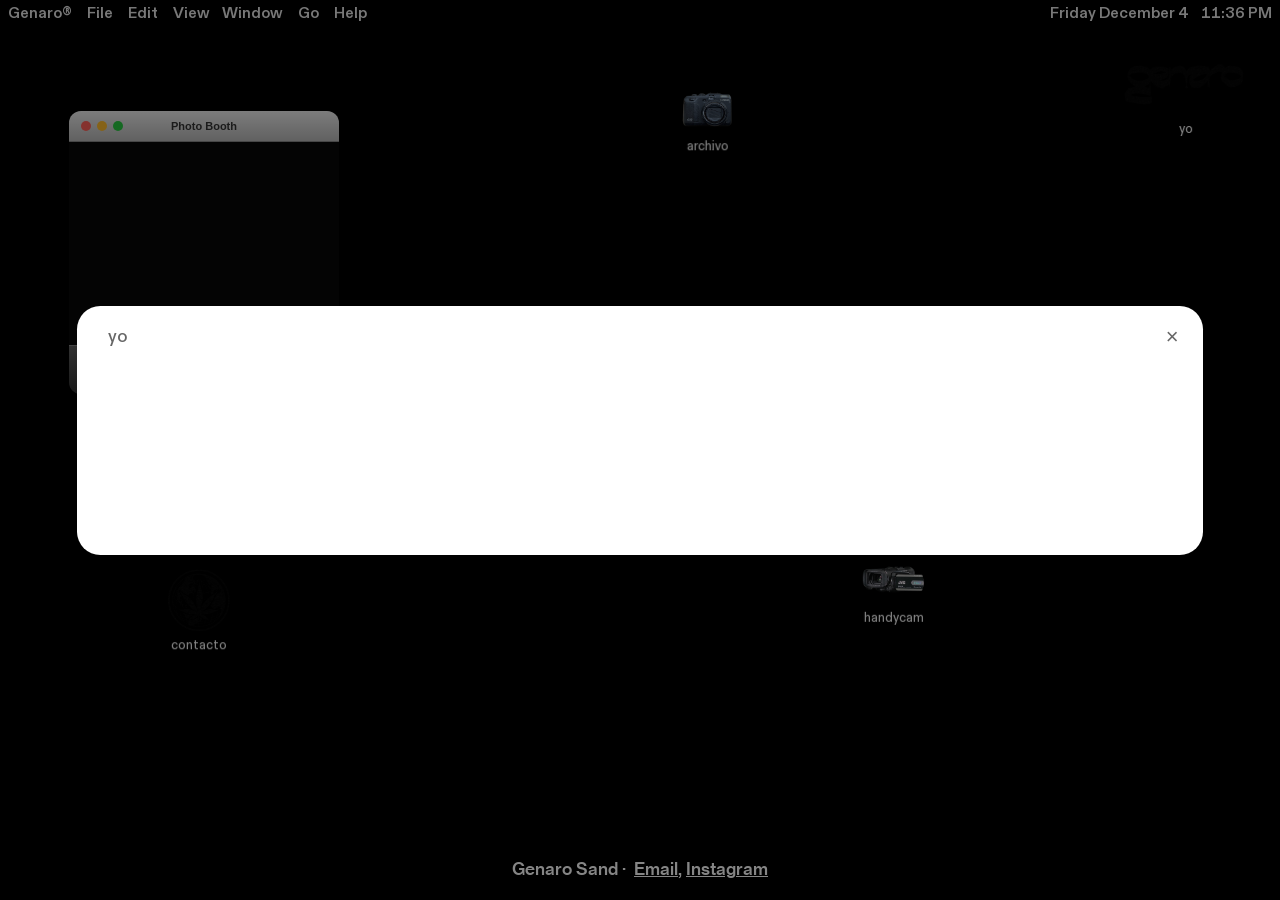
<file: about-me-1.html>
<!doctype html>
<html class="" style="--visible-viewport-height: 896px; --visible-viewport-offset: 0px; --base-size: 12.9024px; --viewport-height: 896px; --min-viewport-height: 896px;"><head>
		<meta charset="utf-8">
		<meta name="viewport" content="width=device-width, initial-scale=1, shrink-to-fit=no">
		<meta name="generator" content="Cargo (https://cargo.site)">

		<title>GSAND</title>
		<meta name="robots" content="noindex">

		<style id="static-css">@keyframes page-transition-out{from{opacity:1}to{opacity:0}}@keyframes page-transition-in{from{opacity:0}to{opacity:1}}html:where([page-transition-intensity]){background-color:var(--site-background-color)}::view-transition{pointer-events:none;background-color:var(--site-background-color)}html[page-transition-intensity="1"]{--page-transition-out-duration: 120ms;--page-transition-in-duration: 160ms;--page-transition-join: -0.75;--page-transition-out-ease: ease-in-out;--page-transition-in-ease: ease-in}html[page-transition-intensity="2"]{--page-transition-out-duration: 175ms;--page-transition-in-duration: 220ms;--page-transition-join: -0.25;--page-transition-out-ease: ease-in-out;--page-transition-in-ease: ease-in}html[page-transition-intensity="3"]{--page-transition-out-duration: 230ms;--page-transition-in-duration: 280ms;--page-transition-join: 0.25;--page-transition-out-ease: ease-in-out;--page-transition-in-ease: ease-in}::view-transition-old(root){animation-name:page-transition-out;animation-duration:var(--page-transition-out-duration);animation-timing-function:var(--page-transition-out-ease);animation-fill-mode:both}::view-transition-new(root){animation-name:page-transition-in;animation-duration:var(--page-transition-in-duration);animation-timing-function:var(--page-transition-in-ease);animation-delay:max(0ms,var(--page-transition-out-duration)*(1 + var(--page-transition-join)));animation-fill-mode:both}.page{--pin-view-transition-name: none}html.page-transition-active .page.pinned.fixed,html.page-transition-active .page.pinned.overlay{view-transition-name:var(--pin-view-transition-name, none)}html.page-transition-hold::view-transition-old(root),html.page-transition-hold::view-transition-new(root){animation-play-state:paused}html.page-transition-hold::view-transition-group(*){animation-play-state:paused}html.page-transition-hold::view-transition-image-pair(*){animation-play-state:paused}html.page-transition-hold::view-transition-old(*){animation-play-state:paused}html.page-transition-hold::view-transition-new(*){animation-play-state:paused}@keyframes page-transition-overlay-exit{from{opacity:1;transform:translate3d(0, 0, 0);clip-path:var(--overlay-close-content-from-clip-mask, none)}to{opacity:var(--overlay-close-to-opacity, 1);transform:var(--overlay-close-content-to-transform, translate3d(0, 0, 0));clip-path:var(--overlay-close-content-to-clip-mask, none)}}html:has(body.editing)::-webkit-scrollbar{display:none !important}body.editing::-webkit-scrollbar{display:none !important}html:has(body.editing){-ms-overflow-style:none;scrollbar-width:none}body.editing{-ms-overflow-style:none;scrollbar-width:none}body.wf-initial-load *,html.wf-initial-load *{color:transparent !important;-webkit-text-stroke:0px transparent;text-stroke:0 transparent;text-shadow:0 0 transparent}html.wf-initial-load hr{background:none !important}body{--baseColor-accent: #FF0000;--baseColor-accent-rgb: 255, 0, 0;--baseColor-accent-reverse-rgb: 255, 255, 255}*{-webkit-box-sizing:border-box;-moz-box-sizing:border-box;box-sizing:border-box}:focus{outline:0}select,select *{text-rendering:auto !important}html,body{min-height:var(--viewport-height, 100vh);margin:0;padding:0}html{--mobile-scale: 1;font-size:var(--base-size);touch-action:manipulation;position:relative}html.mobile{font-size:calc(var(--base-size)*var(--mobile-scale))}body{-moz-osx-font-smoothing:grayscale;-webkit-font-smoothing:antialiased;-webkit-text-size-adjust:none;display:flex;flex-direction:column;width:100%;min-height:var(--viewport-height, 100vh);justify-content:flex-start;margin:0;padding:0;background-color:#fff;--noise-image: url("assets/noise-346602.webp");--noise-bg-amount: 0;--noise-images-amount: 0;--noise-density-size: 256px;position:relative}body.no-scroll{overflow:hidden}customhtml>*{position:relative;z-index:10}.page a.active,bodycopy * a{text-decoration-color:unset;-webkit-text-decoration-color:unset}.content{display:flex;flex-direction:column;align-items:flex-start;justify-content:flex-start;min-height:100%;position:relative;flex-grow:1;border-color:transparent;border-width:0}.pages{width:100%;flex:1 0 auto}@supports(height: 100svh){.page.stacked-page:not(.fixed){--viewport-height: 100svh}.page.stacked-page+.page.stacked-page:not(.fixed){--viewport-height: 100vh}body.mobile .content:has(.stacked-page) .page.pinned.overlay:not(.fixed){--viewport-height: 100svh}}.overlay-content{mix-blend-mode:var(--overlay-mix, normal)}.page{--split-backdrop-height: calc(var(--min-viewport-height) / 2);--split-content-height: calc(var(--viewport-height) - var(--split-backdrop-height));--noise-bg-amount: 0;--noise-images-amount: 0;--noise-density-size: 256px;position:relative;isolation:isolate;display:flex;justify-content:center;flex-wrap:nowrap;flex-direction:row;max-width:100%;width:100%;flex:0;mix-blend-mode:var(--page-mix, normal)}.page.has-backdrop-filter{background-color:rgba(0, 0, 0, 0.01);backdrop-filter:var(--page-backdrop-filter, none);-webkit-backdrop-filter:var(--page-backdrop-filter, none)}.overlay-content .page{mix-blend-mode:unset}.overlay-content .page::after{content:" ";display:block;position:fixed;width:100dvw;height:100dvh;top:0;left:0;z-index:-1}.overlay-content.is-passthrough-overlay .page::after{display:none}.mobile .page{flex-wrap:wrap}.mobile .page.fixed{--viewport-height: 100dvh}.page.overlay{position:absolute}.page.pinned-top,.page.pinned-bottom{flex:0;z-index:2;left:0;right:0}.page.pinned-bottom{transform:unset}.page.pinned-bottom.loading{will-change:transform;transform:translate(0, 0, 0)}.page.pinned-top{top:0}.page.pinned-bottom{bottom:0}.page.fixed{position:fixed;max-height:var(--viewport-height, 100vh)}.page.fixed .page-layout{max-height:var(--viewport-height, 100vh)}.page.fixed.allow-scroll .page-content{max-height:var(--viewport-height, 100vh);scrollbar-width:none;-ms-overflow-style:none;-webkit-overflow-scrolling:touch;overflow-y:auto;overflow-x:hidden;align-items:flex-start !important}.page.fixed.allow-scroll .page-content{pointer-events:auto}.page.fixed.allow-scroll .page-content::-webkit-scrollbar{width:0;background:0 0;display:none}.page.overlay{position:absolute}.page.overlay,.page.overlay .page-layout,.page.fixed,.page.fixed .page-layout{pointer-events:none}body.editing .page.overlay .page-content,body.editing .page.overlay .page-content *,body.editing .page.fixed .page-content,body.editing .page.fixed .page-content *,body.editing .page.fixed.allow-scroll .page-content,body.editing .page.fixed.allow-scroll .page-content *,body.editing .page:not([editing=true]){-moz-user-select:none;-webkit-user-select:none;-ms-user-select:none;user-select:none}body.editing .page.overlay[editing=true] .page-content,body.editing .page.overlay[editing=true] .page-content *,body.editing .page.fixed[editing=true] .page-content,body.editing .page.fixed[editing=true] .page-content *,body.editing .page.fixed.allow-scroll[editing=true] .page-content,body.editing .page.fixed.allow-scroll[editing=true] .page-content *{pointer-events:auto;-moz-user-select:auto;-webkit-user-select:auto;-ms-user-select:auto;user-select:auto}.page.fixed .page-content bodycopy a,.page.overlay .page-content bodycopy a,.page.fixed .page-content bodycopy img,.page.overlay .page-content bodycopy img,.page.fixed .page-content bodycopy iframe,.page.overlay .page-content bodycopy iframe,.page.fixed .page-content bodycopy video,.page.overlay .page-content bodycopy video,.page.fixed .page-content bodycopy audio,.page.overlay .page-content bodycopy audio,.page.fixed .page-content bodycopy input,.page.overlay .page-content bodycopy input,.page.fixed .page-content bodycopy button,.page.overlay .page-content bodycopy button,.page.fixed .page-content bodycopy audio-player,.page.overlay .page-content bodycopy audio-player,.page.fixed .page-content bodycopy shop-product,.page.overlay .page-content bodycopy shop-product,.page.fixed .page-content bodycopy details,.page.overlay .page-content bodycopy details,.page.overlay .page-content bodycopy .linked,.page.overlay .page-content bodycopy .zoomable,.page.fixed .page-content bodycopy .linked,.page.fixed .page-content bodycopy .zoomable,.page.fixed .page-content bodycopy gallery-slideshow,.page.overlay .page-content bodycopy gallery-slideshow{pointer-events:auto}.page-layout{flex-grow:1;position:relative;display:flex;flex-direction:row;align-items:flex-start;justify-content:flex-start;width:0%;contain:layout;mix-blend-mode:var(--page-layout-mix, normal)}.page-content{display:flex;flex-direction:row;height:100%;align-items:flex-start;border-color:transparent;border-width:0;width:100%;filter:var(--page-content-filter, none);-webkit-filter:var(--page-content-filter, none)}.page-content{position:relative;isolation:isolate;--noise-bg-amount: 0;--noise-scale: 1}.page-content.has-content-backdrop-filter{backdrop-filter:var(--page-content-backdrop-filter, none);-webkit-backdrop-filter:var(--page-content-backdrop-filter, none)}.page,.page-content,.content{--noise-bg-alpha: var(--noise-bg-color-alpha, 1)}.page::before,.page-content::before{content:"";display:block;position:absolute;inset:0;pointer-events:none;z-index:-1;border-radius:inherit;background-image:var(--noise-image),var(--noise-image),var(--noise-image);background-repeat:repeat;background-size:calc(var(--noise-density-size, 256px)*var(--noise-scale, 1));background-position:0 0;opacity:calc(var(--noise-bg-amount, 0)*var(--noise-bg-alpha, 1)*1)}.content::before{content:"";display:block;position:absolute;inset:0;pointer-events:none;background-image:var(--noise-image),var(--noise-image),var(--noise-image);background-repeat:repeat;background-size:calc(var(--noise-density-size, 256px)*var(--noise-scale, 1));background-position:0 0;opacity:calc(var(--noise-bg-amount, 0)*var(--noise-bg-alpha, 1)*1)}.page.has-backdrop-filter::before,.page-content.has-content-backdrop-filter::before{background-blend-mode:normal;opacity:min(var(--noise-bg-amount, 0),var(--noise-bg-alpha, 1))}.page.fixed.allow-scroll .page-content bodycopy{anchor-name:--noise-content}.page.fixed.allow-scroll .page-content::before{content:"";position:absolute;position-anchor:--noise-content;top:0;left:0;right:0;height:calc(anchor-size(--noise-content height) + var(--page-content-pad-bottom, 0px) + var(--page-content-pad-top, 0px))}.page-content.has-content-backdrop-filter:has(.empty-editor)::after{content:" ";display:block;height:1px;width:1px;overflow:hidden;position:absolute;top:0;left:0;background:rgba(0, 0, 0, 0.01)}.page.accepts-pointer-events *,.page-content.accepts-pointer-events,.page-content.accepts-pointer-events *{pointer-events:auto}[position=fixed]{position:fixed;overflow-y:auto;overflow-x:hidden;max-height:100vh;pointer-events:none}[position=fixed] bodycopy{pointer-events:auto}[position=absolute]{position:absolute}[position=relative]{position:relative}.top-pins [position=fixed],.top-pins [position=absolute]{top:0;left:0;right:0;z-index:999}.bottom-pins [position=fixed],.bottom-pins [position=absolute]{bottom:0;left:0;right:0;z-index:999}h1,h2,h3,h4,h5,h6,h7,h8,h9{contain:layout}.caption-background h1,.caption-background h2,.caption-background h3,.caption-background h4,.caption-background h5,.caption-background h6,.caption-background h7,.caption-background h8,.caption-background h9{contain:none}.overlay-content{position:fixed;inset:0;max-height:100dvh;--viewport-height: 100dvh;overflow:auto;overscroll-behavior:none;--elastic-scroll: true;pointer-events:none}.overlay-content .backdrop{pointer-events:auto}.overlay-content .wallpaper-navigation .backdrop{pointer-events:none}.overlay-content::-webkit-scrollbar{display:none}.overlay-content .page-layout{min-height:fit-content}.overlay-content .page,.overlay-content .page-content,.overlay-content .page-layout{pointer-events:auto}.overlay-content.is-passthrough-overlay .page,.overlay-content.is-passthrough-overlay .page-layout{pointer-events:none}.overlay-content.is-passthrough-overlay .page-content{pointer-events:auto}.overlay-content.is-content-passthrough-overlay .page,.overlay-content.is-content-passthrough-overlay .page-layout,.overlay-content.is-content-passthrough-overlay .page-content,.overlay-content.is-content-passthrough-overlay .page-content bodycopy,.overlay-content.is-content-passthrough-overlay .page-content bodycopy gallery-freeform,.overlay-content.is-content-passthrough-overlay .page-content bodycopy gallery-grid,.overlay-content.is-content-passthrough-overlay .page-content bodycopy gallery-columnized,.overlay-content.is-content-passthrough-overlay .page-content bodycopy gallery-justify,.overlay-content.is-content-passthrough-overlay .page-content bodycopy gallery-slideshow{pointer-events:none}.overlay-content.is-content-passthrough-overlay .page-content bodycopy gallery-freeform>*,.overlay-content.is-content-passthrough-overlay .page-content bodycopy gallery-grid>*,.overlay-content.is-content-passthrough-overlay .page-content bodycopy gallery-columnized>*,.overlay-content.is-content-passthrough-overlay .page-content bodycopy gallery-justify>*,.overlay-content.is-content-passthrough-overlay .page-content bodycopy gallery-slideshow>*{pointer-events:auto}.overlay-content.is-content-passthrough-overlay .page-content bodycopy>*:not(column-set,gallery-freeform,gallery-grid,gallery-columnized,gallery-justify),.overlay-content.is-content-passthrough-overlay .page-content bodycopy column-unit *{pointer-events:auto}body.editing .overlay-content .page[editing=true] bodycopy,body.editing .overlay-content .page[editing=true] bodycopy>*,body.editing .overlay-content .page[editing=true] gallery-freeform,body.editing .overlay-content .page[editing=true] gallery-columnized,body.editing .overlay-content .page[editing=true] gallery-justify,body.editing .overlay-content .page[editing=true] gallery-grid body.editing .overlay-content .page[editing=true] gallery-slideshow{pointer-events:auto}.overlay-content.overlay-open.overlay-animating .page{will-change:opacity,background-color;animation:overlayOpen var(--overlay-open-duration) var(--overlay-open-easing, "ease-in-out")}.overlay-content.overlay-open .page:has(.has-content-backdrop-filter):not(:has(.backdrop)){will-change:background-color;animation:overlayOpenWithoutOpacity var(--overlay-open-duration) var(--overlay-open-easing, "ease-in-out")}.overlay-content.overlay-close.overlay-animating .page{will-change:opacity,background-color;animation:overlayClose var(--overlay-close-duration) var(--overlay-close-easing, "ease-in-out")}.overlay-content.overlay-close .page:has(.has-content-backdrop-filter):not(:has(.backdrop)){will-change:background-color;animation:overlayCloseWithoutOpacity var(--overlay-close-duration) var(--overlay-close-easing, "ease-in-out")}.overlay-content.overlay-open.overlay-animating .page-content{will-change:transform,clip-path;animation:overlayOpenContent var(--overlay-open-duration) var(--overlay-open-easing, "ease-in-out")}.overlay-content.overlay-open.overlay-animating .page-content.has-content-backdrop-filter{will-change:transform,clip-path,opacity;animation:overlayOpenContent var(--overlay-open-duration) var(--overlay-open-easing, "ease-in-out"),overlayOpenOpacity var(--overlay-open-duration) var(--overlay-open-easing, "ease-in-out")}.overlay-content.overlay-close.overlay-animating .page-content{will-change:transform,clip-path;animation:overlayCloseContent var(--overlay-close-duration) var(--overlay-close-easing, "ease-in-out")}.overlay-content.overlay-close.overlay-animating .page-content.has-content-backdrop-filter{will-change:transform,clip-path,opacity;animation:overlayCloseContent var(--overlay-close-duration) var(--overlay-close-easing, "ease-in-out"),overlayCloseOpacity var(--overlay-close-duration) var(--overlay-close-easing, "ease-in-out")}.overlay-content.overlay-open.overlay-animating .page::before,.overlay-content.overlay-open.overlay-animating .page::after,.overlay-content.overlay-open.overlay-animating .page-content::before,.overlay-content.overlay-open.overlay-animating .page-content::after{will-change:opacity;animation:overlayOpenNoise var(--overlay-open-duration) var(--overlay-open-easing, "ease-in-out")}.overlay-content.overlay-close.overlay-animating .page::before,.overlay-content.overlay-close.overlay-animating .page::after,.overlay-content.overlay-close.overlay-animating .page-content::before,.overlay-content.overlay-close.overlay-animating .page-content::after{will-change:opacity;animation:overlayCloseNoise var(--overlay-close-duration) var(--overlay-close-easing, "ease-in-out")}.overlay-content.touch-overscroll-transform .page-content{transform:var(--touch-overscroll-transform, translate(0px, 0px)) !important}.overlay-content.overlay-animating .page-layout{contain:layout}.overlay-content.overlay-animating.disallow-interaction,.overlay-content.overlay-animating.disallow-interaction .page,.overlay-content.overlay-animating.disallow-interaction .page-content,.overlay-content.overlay-animating.disallow-interaction .page-layout,.overlay-content.overlay-animating.disallow-interaction .backdrop,.overlay-content.overlay-animating.disallow-interaction bodycopy,.overlay-content.overlay-animating.disallow-interaction bodycopy *{pointer-events:none !important}.overlay-content.overlay-animating.disallow-interaction{overflow:hidden}@keyframes scrollAnimationFadeIn-1{0%{opacity:0}15%{opacity:1}}@keyframes scrollAnimationFadeIn-2{0%{opacity:0}22.5%{opacity:1}100%{opacity:1}}@keyframes scrollAnimationFadeIn-3{0%{opacity:0}38%{opacity:1}100%{opacity:1}}@keyframes scrollAnimationFadeOut-1{85%{opacity:1}100%{opacity:0}}@keyframes scrollAnimationFadeOut-2{0%{opacity:1}77.5%{opacity:1}100%{opacity:0}}@keyframes scrollAnimationFadeOut-3{0%{opacity:1}65%{opacity:1}100%{opacity:0}}@keyframes scrollAnimationFadeInOut-1{0%{opacity:0}15%{opacity:1}85%{opacity:1}100%{opacity:0}}@keyframes scrollAnimationFadeInOut-2{0%{opacity:0}20%{opacity:1}82.5%{opacity:1}100%{opacity:0}}@keyframes scrollAnimationFadeInOut-3{0%{opacity:0}30%{opacity:1}75%{opacity:1}100%{opacity:0}}@keyframes scrollAnimationFlyIn-1{0%{transform:translateY(5vh)}15%{transform:scale(1)}85%{transform:scale(1)}100%{transform:scale(1)}}@keyframes scrollAnimationFlyIn-2{0%{transform:translateY(10vh)}30%{transform:scale(1)}70%{transform:scale(1)}100%{transform:scale(1)}}@keyframes scrollAnimationFlyIn-3{0%{transform:translateY(20vh)}35%{transform:scale(1)}65%{transform:scale(1)}100%{transform:scale(1)}}@keyframes scrollAnimationFlyInFadeIn-1{0%{opacity:.4;transform:translateY(25px)}50%{opacity:1;transform:translateY(0px)}}@keyframes scrollAnimationFlyInFadeIn-2{0%{opacity:0;transform:translateY(50px)}50%{opacity:1;transform:translateY(0vh)}}@keyframes scrollAnimationFlyInFadeIn-3{0%{opacity:0;transform:translateY(100px)}50%{opacity:1;transform:translateY(0vh)}}@keyframes scrollAnimationFlyOut-1{35%{transform:scale(1)}85%{transform:scale(1)}100%{transform:translateY(-5vh)}}@keyframes scrollAnimationFlyOut-2{35%{transform:scale(1)}70%{transform:scale(1)}100%{transform:translateY(-10vh)}}@keyframes scrollAnimationFlyOut-3{35%{transform:scale(1)}65%{transform:scale(1)}100%{transform:translateY(-20vh)}}@keyframes scrollAnimationFlyInOut-1{0%{transform:translateY(5vh)}35%{transform:scale(1)}85%{transform:scale(1)}100%{transform:translateY(-5vh)}}@keyframes scrollAnimationFlyInOut-2{0%{transform:translateY(10vh)}35%{transform:scale(1)}70%{transform:scale(1)}100%{transform:translateY(-10vh)}}@keyframes scrollAnimationFlyInOut-3{0%{transform:translateY(20vh)}35%{transform:scale(1)}65%{transform:scale(1)}100%{transform:translateY(-20vh)}}@keyframes scrollAnimationBlurIn-1{0%{filter:blur(5px)}10%{filter:blur(5px)}30%{filter:blur(0px)}}@keyframes scrollAnimationBlurIn-2{0%{filter:blur(8px)}12.5%{filter:blur(8px)}35%{filter:blur(0px)}}@keyframes scrollAnimationBlurIn-3{0%{filter:blur(13px)}15%{filter:blur(13px)}40%{filter:blur(0px)}}@keyframes scrollAnimationScaleInOut-1{0%{transform:scale(0.875);transform-origin:50% 0%}50%{transform:scale(1);transform-origin:50% 50%}100%{transform:scale(0.875);transform-origin:50% 100%}}@keyframes scrollAnimationScaleInOut-2{0%{transform:scale(0.6);transform-origin:50% 0%}50%{transform:scale(1);transform-origin:50% 50%}100%{transform:scale(0.6);transform-origin:50% 100%}}@keyframes scrollAnimationScaleInOut-3{0%{transform:scale(0.4);transform-origin:50% 0%}50%{transform:scale(1);transform-origin:50% 50%}100%{transform:scale(0.4);transform-origin:50% 100%}}@keyframes scrollAnimationScaleIn-1{0%{transform:scale(0.875);transform-origin:50% 0%}50%{transform:scale(1);transform-origin:50% 0%}100%{transform:scale(1);transform-origin:50% 0%}}@keyframes scrollAnimationScaleIn-2{0%{transform:scale(0.6);transform-origin:50% 0%}50%{transform:scale(1);transform-origin:50% 0%}100%{transform:scale(1);transform-origin:50% 0%}}@keyframes scrollAnimationScaleIn-3{0%{transform:scale(0.4);transform-origin:50% 0%}50%{transform:scale(1);transform-origin:50% 0%}100%{transform:scale(1);transform-origin:50% 0%}}@keyframes scrollAnimationScaleOut-1{0%{transform:scale(1);transform-origin:50% 100%}50%{transform:scale(1);transform-origin:50% 100%}100%{transform:scale(0.875);transform-origin:50% 100%}}@keyframes scrollAnimationScaleOut-2{0%{transform:scale(1);transform-origin:50% 100%}50%{transform:scale(1);transform-origin:50% 100%}100%{transform:scale(0.6);transform-origin:50% 100%}}@keyframes scrollAnimationScaleOut-3{0%{transform:scale(1);transform-origin:50% 100%}50%{transform:scale(1);transform-origin:50% 100%}100%{transform:scale(0.4);transform-origin:50% 100%}}@keyframes scrollAnimationHelix-1{0%{transform:perspective(4000px) rotatey(35deg) rotatez(1.5deg)}100%{transform:perspective(4000px) rotatey(-35deg) rotatez(-1.5deg)}}@keyframes scrollAnimationHelix-2{0%{transform:perspective(3000px) rotatey(60deg) rotatez(2deg)}100%{transform:perspective(3000px) rotatey(-60deg) rotatez(-2deg)}}@keyframes scrollAnimationHelix-3{0%{transform:perspective(2000px) rotatey(90deg) rotatez(3deg)}100%{transform:perspective(2000px) rotatey(-90deg) rotatez(-3deg)}}@keyframes scrollAnimationConveyor-1{0%{transform:perspective(2500px) translateZ(25em) rotateX(45deg)}40%{transform:perspective(2500px) rotateX(0deg)}100%{transform:perspective(2500px) rotateX(0deg)}}@keyframes scrollAnimationConveyor-2{0%{transform:perspective(2400px) translateZ(30em) rotateX(60deg)}50%{transform:perspective(2400px) rotateX(0deg)}100%{transform:perspective(2400px) rotateX(0deg)}}@keyframes scrollAnimationConveyor-3{0%{transform:perspective(2300px) translateZ(45em) rotateX(85deg)}60%{transform:perspective(2300px) rotateX(0deg)}100%{transform:perspective(2300px) rotateX(0deg)}}@keyframes scrollAnimationRebound-1{0%{transform:perspective(2100px) translateZ(-30em) rotateX(50deg);transform-origin:50% 100%}47%{transform:perspective(2100px) translateZ(0em) rotateX(0deg);transform-origin:50% 50%}53%{transform:perspective(2100px) translateZ(0em) rotateX(0deg);transform-origin:50% 50%}100%{transform:perspective(2100px) translateZ(-30em) rotateX(-50deg);transform-origin:50% 0%}}@keyframes scrollAnimationRebound-2{0%{transform:perspective(1800px) translateZ(-50em) rotateX(70deg);transform-origin:50% 100%}47%{transform:perspective(1800px) translateZ(0em) rotateX(0deg);transform-origin:50% 50%}53%{transform:perspective(1800px) translateZ(0em) rotateX(0deg);transform-origin:50% 50%}100%{transform:perspective(1800px) translateZ(-50em) rotateX(-70deg);transform-origin:50% 0%}}@keyframes scrollAnimationRebound-3{0%{transform:perspective(1300px) translateZ(-70em) rotateX(90deg);transform-origin:50% 100%}47%{transform:perspective(1300px) translateZ(0em) rotateX(0deg);transform-origin:50% 50%}53%{transform:perspective(1300px) translateZ(0em) rotateX(0deg);transform-origin:50% 50%}100%{transform:perspective(1300px) translateZ(-70em) rotateX(-90deg);transform-origin:50% 0%}}@keyframes scrollTransitionFadeUp-1{0%{opacity:0;transform:translateY(25px)}25%{opacity:1;transform:translateY(0vh)}}@keyframes scrollTransitionFadeUp-2{0%{opacity:0;transform:translateY(40px)}25%{opacity:1;transform:translateY(0vh)}}@keyframes scrollTransitionFadeUp-3{0%{opacity:0;transform:translateY(50px)}25%{opacity:1;transform:translateY(0vh)}}@keyframes scrollTransitionScaleUp-1{0%{opacity:0;transform:scale(0.95)}25%{opacity:1;transform:scale(1)}}@keyframes scrollTransitionScaleUp-2{0%{opacity:0;transform:scale(0.875)}25%{opacity:1;transform:scale(1)}}@keyframes scrollTransitionScaleUp-3{0%{opacity:0;transform:scale(0.75)}25%{opacity:1;transform:scale(1)}}@keyframes scrollAnimationTwistUp-1{0%{opacity:0;transform:translateY(25px) rotateY(27deg) rotateZ(1.5deg) perspective(4000px)}25%{opacity:1;transform:translateY(0vh)}}@keyframes scrollAnimationTwistUp-2{0%{opacity:0;transform:translateY(40px) rotateY(35deg) rotateZ(2deg) perspective(3000px)}25%{opacity:1;transform:translateY(0vh)}}@keyframes scrollAnimationTwistUp-3{0%{opacity:0;transform:translateY(65px) rotateY(40deg) rotateZ(3deg) perspective(2000px)}25%{opacity:1;transform:translateY(0vh)}}@keyframes scrollTransitionBlurIn-1{0%{filter:blur(5px);transform:scale(0.992)}25%{filter:blur(0px);transform:scale(1)}}@keyframes scrollTransitionBlurIn-2{0%{filter:blur(8px);transform:scale(0.992)}25%{filter:blur(0px);transform:scale(1)}}@keyframes scrollTransitionBlurIn-3{0%{filter:blur(13px);transform:scale(0.992)}25%{filter:blur(0px);transform:scale(1)}}@keyframes scrollTransitionColorIn-1{0%{filter:saturate(50%)}32%{filter:saturate(100%)}}@keyframes scrollTransitionColorIn-2{0%{filter:saturate(25%)}32%{filter:saturate(100%)}}@keyframes scrollTransitionColorIn-3{0%{filter:saturate(0%)}32%{filter:saturate(100%)}}@keyframes scrollTransitionRebound-1{0%{transform:perspective(1500px) translateZ(0em) rotateX(30deg);transform-origin:50% 100%;opacity:0}25%{transform:perspective(1500px) translateZ(0em) rotateX(0deg);transform-origin:50% 50%;opacity:1}}@keyframes scrollTransitionRebound-2{0%{transform:perspective(1800px) translateZ(-50em) rotateX(70deg);transform-origin:50% 100%}47%{transform:perspective(1800px) translateZ(0em) rotateX(0deg);transform-origin:50% 50%}53%{transform:perspective(1800px) translateZ(0em) rotateX(0deg);transform-origin:50% 50%}100%{transform:perspective(1800px) translateZ(-50em) rotateX(-70deg);transform-origin:50% 0%}}@keyframes scrollTransitionRebound-3{0%{transform:perspective(1300px) translateZ(-70em) rotateX(90deg);transform-origin:50% 100%}47%{transform:perspective(1300px) translateZ(0em) rotateX(0deg);transform-origin:50% 50%}53%{transform:perspective(1300px) translateZ(0em) rotateX(0deg);transform-origin:50% 50%}100%{transform:perspective(1300px) translateZ(-70em) rotateX(-90deg);transform-origin:50% 0%}}@keyframes LooseHinge-1{0%{transform:rotate(5deg);transform-origin:0% 0%}50%{transform:rotate(0deg);transform-origin:50% 50%}100%{transform:rotate(5deg);transform-origin:100% 100%}}@keyframes LooseHinge-2{0%{transform:rotate(10deg);transform-origin:0% 0%}50%{transform:rotate(0deg);transform-origin:50% 50%}100%{transform:rotate(10deg);transform-origin:100% 100%}}@keyframes LooseHinge-3{0%{transform:rotate(30deg);transform-origin:0% 0%}50%{transform:rotate(0deg);transform-origin:50% 50%}100%{transform:rotate(30deg);transform-origin:100% 100%}}@keyframes overlayOpen{from{opacity:var(--overlay-open-from-opacity, 1);background-color:var(--overlay-open-from-background-color, transparent)}to{opacity:1}}@keyframes overlayOpenWithoutOpacity{from{background-color:var(--overlay-open-from-background-color, transparent)}}@keyframes overlayOpenOpacity{from{opacity:var(--overlay-open-from-opacity, 1)}to{opacity:1}}@keyframes overlayOpenContent{from{transform:var(--overlay-open-content-from-transform, translate3d(0, 0, 0));clip-path:var(--overlay-open-content-from-clip-mask, inset(0% 0% 0% 0%))}to{transform:translate3d(0, 0, 0);clip-path:var(--overlay-open-content-to-clip-mask, inset(0% 0% 0% 0%))}}@keyframes overlayClose{to{opacity:var(--overlay-close-to-opacity, 1);background-color:var(--overlay-close-to-background-color, transparent)}}@keyframes overlayCloseWithoutOpacity{to{background-color:var(--overlay-close-to-background-color, transparent)}}@keyframes overlayCloseOpacity{to{opacity:var(--overlay-close-to-opacity, 1)}}@keyframes overlayCloseContent{from{transform:translate3d(0, 0, 0);clip-path:var(--overlay-close-content-from-clip-mask, inset(0% 0% 0% 0%))}to{transform:var(--overlay-close-content-to-transform, translate3d(0, 0, 0));clip-path:var(--overlay-close-content-to-clip-mask, inset(0% 0% 0% 0%))}}@keyframes overlayOpenNoise{from{opacity:0}}@keyframes overlayCloseNoise{to{opacity:0}}.backdrop{contain:layout}.has-backdrop-filter .backdrop-contents::after{backdrop-filter:var(--page-backdrop-filter, none);-webkit-backdrop-filter:var(--page-backdrop-filter, none);position:absolute;width:100%;height:100%;content:"";inset:0;z-index:1;pointer-events:none}.backdrop:not(.clip){-webkit-transform:translate(0px, 0px)}.backdrop>.backdrop-contents{transition:opacity .5s ease-in-out;opacity:0;top:0;bottom:0;width:100%;position:sticky;height:100%;max-height:100vh;overflow:hidden}.backdrop-contents.loaded{opacity:1}.backdrop-contents.no-fade{transition:none}.backdrop.clip .backdrop-contents.above,.backdrop.clip .backdrop-contents.below{display:none}.backdrop.clip .backdrop-contents{will-change:display,opacity,transform,clip-path}.backdrop>.backdrop-contents [data-backdrop]{height:100%}.backdrop.clip{contain:none;overflow:hidden;clip-path:inset(0% 0% 0% 0%)}.clip>.backdrop-contents{height:calc(100vh + .5px);width:var(--backdrop-width, 100%);position:fixed}.backdrop{flex-shrink:0;width:100%;order:1;position:absolute;top:0;left:0;right:0;bottom:0}.wallpaper-navigation{position:absolute;inset:var(--pin-padding-top, 0) 0 var(--pin-padding-bottom, 0) 0;z-index:10;pointer-events:none !important;display:flex;justify-content:center;flex-wrap:wrap;flex-direction:row;max-width:100%;width:100%;flex:0}.wallpaper-navigation .page-content,.wallpaper-navigation .page-layout{background:none;background-color:transparent;visibility:hidden}.wallpaper-navigation .backdrop.clip{contain:none;overflow:hidden;clip-path:inset(0% 0% 0% 0%)}.wallpaper-navigation .backdrop.clip>.wallpaper-slideshow{position:fixed}.wallpaper-navigation .wallpaper-slideshow{top:0;bottom:0;position:sticky;transform:translate3d(0, 0, 0);height:calc(100% + .5px);max-height:calc(var(--viewport-height, 100vh) + .5px)}::part(slideshow-nav){transition:opacity 222ms ease-in-out;pointer-events:none;-moz-user-select:none;-webkit-user-select:none;-ms-user-select:none;user-select:none;-webkit-tap-highlight-color:transparent;-webkit-touch-callout:none;--button-size: 30px;--button-inset: 20px;--button-icon-color: rgba(255, 255, 255, 0.9);--button-icon-scale: 1;--button-icon-stroke-width: 1.5px;--button-icon-stroke-linecap: butt;--button-background-color: rgba(87, 87, 87, 0.35);--button-background-radius: 50%;--button-active-opacity: 0.7}::part(slideshow-nav-previous-button){pointer-events:auto;cursor:pointer;position:absolute;top:0;left:0;bottom:0}::part(slideshow-nav-next-button){pointer-events:auto;cursor:pointer;position:absolute;top:0;right:0;bottom:0}::part(slideshow-nav-close-button){pointer-events:auto;cursor:pointer;position:absolute;top:0;right:0}::part(slideshow-nav-prev){position:absolute;top:0;bottom:0;left:var(--button-inset, 0px);margin:auto;width:36px;height:36px}::part(slideshow-nav-next){position:absolute;top:0;bottom:0;right:var(--button-inset, 0px);margin:auto;width:36px;height:36px;transform:scaleX(-1)}::part(slideshow-nav-close){position:absolute;top:var(--button-inset, 0px);right:var(--button-inset, 0px);margin:auto;width:36px;height:36px}::part(slideshow-nav-prev),::part(slideshow-nav-next),::part(slideshow-nav-close){height:var(--button-size);width:var(--button-size)}::part(slideshow-nav-previous-button):active,::part(slideshow-nav-next-button):active,::part(slideshow-nav-close-button):active{opacity:var(--button-active-opacity, 0.7)}::part(slideshow-nav-background){stroke:none !important;fill:var(--button-background-color);rx:var(--button-background-radius)}::part(slideshow-nav-arrow),::part(slideshow-nav-x){fill:none !important;stroke:var(--button-icon-color);stroke-width:var(--button-icon-stroke-width);stroke-linecap:var(--button-icon-stroke-linecap);transform:scale(var(--button-icon-scale));transform-origin:center}bodycopy{display:block;contain:layout;word-wrap:break-word;position:relative;max-width:100%;width:100%;-webkit-nbsp-mode:normal;--font-scale: 1}bodycopy *{border-width:0}a{color:inherit}a.image-link,a.image-link:hover,a.image-link:active,a.icon-link,a.icon-link:hover,a.icon-link:active{border-bottom:none;text-decoration:none}[contenteditable=true] a:active,[contenteditable=true] .linked:active,[contenteditable=true] .zoomable:active{opacity:1}s *{text-transform:inherit}small{max-width:100%;text-decoration:inherit}b,strong{font-weight:bolder}.small-caps{font-variant:small-caps;text-transform:lowercase}.no-wrap{white-space:nowrap}.page_background{position:absolute;top:0;left:0;width:100%;height:100%}media-item .caption.empty{display:none}.tag-separator:before{content:", "}media-item[drag=true]::part(media),[contenteditable=true] iframe{pointer-events:none}column-set+*{--gutter-expand: 1}gallery-grid+*{--gutter-expand: 1}gallery-columnized+*{--gutter-expand: 1}gallery-justify+*{--gutter-expand: 1}gallery-slideshow+*{--gutter-expand: 1}gallery-freeform+*{--gutter-expand: 1}media-item+*{--gutter-expand: 1}column-unit>*:first-child{--gutter-expand: 0}marquee-set h1,marquee-set h2,marquee-set h3,marquee-set h4,marquee-set h5,marquee-set h6,marquee-set h7,marquee-set h8,marquee-set h9{vertical-align:text-bottom;display:inline-block}marquee-set{pointer-events:auto}marquee-set media-item .caption{white-space:normal}gallery-slideshow media-item figcaption.caption{display:var(--display-slideshow-captions, none);transform:var(--slideshow-caption-transform, translateX(0px));opacity:var(--slideshow-caption-opacity, 0);text-align:var(--slideshow-caption-align);pointer-events:var(--slideshow-caption-pointer-events, initial);will-change:opacity,transform;position:relative}gallery-slideshow media-item::part(sizing-frame){margin:auto 0;flex-grow:0}gallery-slideshow media-item::part(frame){display:flex;flex-wrap:wrap;width:var(--item-width);height:var(--slide-height);align-content:var(--slideshow-vertical-align);align-self:var(--slideshow-horizontal-align)}body.slideshow-nav-arrow-display,body.slideshow-nav-arrow-display *:not(a,media-item[href],media-item.zoomable){cursor:var(--slideshow-cursor)}body.slideshow-dragging *{cursor:var(--slideshow-cursor) !important}body>media-item[no-component]{all:unset !important;border:none !important;padding:0 !important;position:fixed !important;z-index:5000 !important;pointer-events:none !important;background:none !important;inset:0 !important;overflow:hidden !important}button#edit.edit{appearance:none;-webkit-appearance:none;border:none;cursor:pointer;font-size:var(--fontSize-default);font-family:var(--fontFamily-default);padding:0;text-align:left;white-space:nowrap;background:transparent;display:flex;margin:0;border-radius:3px 0 0 3px;pointer-events:auto;position:fixed;top:50%;transform:translate(0, -50%);right:400px;height:36px;width:12px;z-index:999;cursor:pointer;background-color:rgba(140, 140, 140, 0.4);padding-left:2px;margin-right:5px;width:20px;cursor:pointer;margin:0;right:0}button#edit.edit:active{opacity:.7;user-select:none}button#edit.edit svg{padding:0;width:16px;height:36px;margin-left:2px;opacity:1}button#edit.edit svg path{fill:#fff}.quick-view{--font-scale: 1;--resize-parent-width: unset;width:80%;height:80%;margin-top:auto;margin-right:auto;margin-bottom:auto;margin-left:auto;padding:5rem;padding-top:5rem;padding-right:5rem;padding-bottom:5rem;padding-left:5rem;display:flex;z-index:5001;transform:translateZ(999px);position:fixed;top:0;left:0;right:0;bottom:0;-webkit-text-size-adjust:100%;-ms-touch-action:none;touch-action:none;line-height:initial;letter-spacing:initial}.quick-view .caption{font-size:clamp(14.5px,var(--font-scale, 1)*var(--font-size, 14.5px),2.4rem)}.quick-view-frame{position:relative;display:flex;height:100%;width:100%}.quick-view-content{height:100%;width:auto}.quick-view-background{backdrop-filter:var(--quick-view-backdrop-filter, none);-webkit-backdrop-filter:var(--quick-view-backdrop-filter, none);transition:backdrop-filter .2s ease}.quick-view.quick-view-navigation{display:block;z-index:5002;position:fixed;inset:0;pointer-events:none;transform:translateZ(999px)}.quick-view::part(slideshow-nav){transition:opacity 222ms ease-in-out;position:absolute;z-index:99;inset:0;pointer-events:none}.pagination-watcher{pointer-events:none;height:1px;margin-top:-1px;width:100%}html,body{overflow-anchor:none}.colorfilter-color,.colorfilter-base{position:absolute;inset:0;pointer-events:none}.colorfilter-color{z-index:9995;display:block;background-color:var(--colorfilter-color, #FF0000);mix-blend-mode:var(--colorfilter-mix, lighten);opacity:var(--colorfilter-color-opacity, 0)}.colorfilter-base{display:block;backdrop-filter:grayscale(clamp(0, var(--colorfilter-grayscale, 0), var(--colorfilter-color-opacity, 0))) brightness(var(--colorfilter-brightness, 1)) contrast(var(--colorfilter-contrast, 1)) invert(var(--colorfilter-invert, 0));-webkit-backdrop-filter:grayscale(clamp(0, var(--colorfilter-grayscale, 0), var(--colorfilter-color-opacity, 0))) brightness(var(--colorfilter-brightness, 1)) contrast(var(--colorfilter-contrast, 1)) invert(var(--colorfilter-invert, 0));z-index:9994}#editor-overlay.safari,.colorfilter-base.safari,.colorfilter-color.safari,#cargo-dotsite.safari{transform:translateZ(0px);animation:loopTranslate .5s steps(2, end) infinite}@keyframes loopTranslate{0%{transform:translateZ(0px)}50%{transform:translateZ(1px)}100%{transform:translateZ(0px)}}.flying-object{position:fixed;top:0;left:0;width:100vw;height:100vh;z-index:9999;overflow:hidden}.flying-object media-item{position:fixed;top:0;left:0}.flying-object,.flying-object *{user-select:none;pointer-events:none !important}body.audio-player-dragging,body.audio-player-dragging audio-player,body.audio-player-dragging *{cursor:ew-resize}audio-player[browser-default=true]{padding:unset;margin:unset;outline:unset;background:unset;border:unset;transform:unset;height:unset;position:relative;display:inline-block}audio-player::part(button){background:transparent;cursor:pointer;flex-shrink:0;align-items:center;justify-content:center;display:inline-flex;width:.7em;contain:layout}audio-player::part(separator){height:100%}audio-player::part(buffer){height:100%}audio-player::part(time-bar){height:100%;display:flex;justify-content:space-between;align-content:center;margin:auto 0;width:0%;flex-grow:1;height:100%}audio-player::part(progress){background:transparent;height:100%}audio-player::part(play-icon),audio-player::part(pause-icon){fill:currentColor;cursor:pointer;width:100%;height:auto}audio-player::part(label){white-space:nowrap;overflow:hidden;text-overflow:ellipsis;pointer-events:none;user-select:none;margin:auto auto auto 0;flex:0 3 auto;min-width:0;width:100%}audio-player::part(total-time){flex:0 1 auto;margin:auto 0}audio-player::part(current-time),audio-player::part(play-text){flex:0 1 auto;margin:auto 0}audio-player::part(stream-anim):before{content:"Streaming"}audio-player::part(stream-anim){user-select:none;margin:auto auto auto 0}audio-player::part(buffer),audio-player::part(current-time),audio-player::part(note-svg),audio-player::part(play-text),audio-player::part(separator),audio-player::part(total-time){user-select:none;pointer-events:none}audio-player::part(buffer),audio-player::part(play-text),audio-player::part(progress){position:absolute}audio-player::part(time-bar),audio-player::part(button),audio-player::part(current-time),audio-player::part(note-icon),audio-player::part(pause),audio-player::part(play),audio-player::part(total-time){position:relative}audio-player::part(progress-indicator){border:1px solid currentColor;cursor:ew-resize;height:100%;right:0;position:absolute}audio-player{border:var(--border-lines);margin-bottom:.5em;overflow:hidden}audio-player::part(time-bar){background:var(--background-color)}audio-player::part(label),audio-player::part(current-time),audio-player::part(total-time){color:var(--text-color)}audio-player::part(play-icon),audio-player::part(pause-icon){fill:var(--icon-color, currentColor)}audio-player::part(separator){width:0px;background:none}audio-player::part(buffer){background:var(--buffer-background-color)}audio-player::part(progress){background:var(--progress-background-color)}audio-player::part(progress-indicator){border-top:0;border-bottom:0;border-left:0;border-right-width:2px}audio-player::part(button){height:100%;display:inline-flex;align-self:center;background:var(--background-color)}audio-player::part(button):after{color:var(--text-color)}audio-player[status=stopped]::part(button):after,audio-player:not([status])::part(button):after{content:var(--play-text)}audio-player[status=playing]::part(button):after{content:var(--pause-text)}audio-player::part(play-icon),audio-player::part(pause-icon){height:var(--icon-size, 1em);width:auto}audio-player::part(label),audio-player::part(stream-anim),audio-player::part(current-time),audio-player::part(total-time){padding:var(--text-padding)}shop-product{font-size:1.2rem;max-width:22rem;width:100%;position:relative;display:block}shop-product::part(price){line-height:1.1;color:inherit;font-family:inherit;font-style:inherit;font-weight:inherit;font-size:inherit;letter-spacing:inherit}shop-product::part(dropdown){width:100%;background:transparent;line-height:normal;color:inherit;font-family:inherit;font-style:inherit;font-weight:inherit;font-size:inherit;letter-spacing:inherit;white-space:nowrap;text-overflow:ellipsis;display:inline-block;-webkit-appearance:none;border:0;outline:0}shop-product::part(button),shop-product::part(error){line-height:normal;cursor:pointer;display:inline-block;color:inherit;font-family:inherit;font-style:inherit;font-weight:inherit;font-size:inherit;letter-spacing:inherit;-webkit-touch-callout:none;-webkit-user-select:none;user-select:none}shop-product::part(button):active{opacity:.7}a[rel=show-cart][show-count]:after{counter-reset:variable var(--cart-item-count);content:" (" counter(variable) ")";display:var(--cart-item-count-display, none)}.cargodotsite{position:fixed;bottom:1rem;right:1.4rem;mix-blend-mode:difference;z-index:9999;opacity:.2;cursor:pointer}.mobile .cargodotsite{bottom:.4rem;right:1rem}.cargodotsite:active{opacity:.14}.dl-duplicate{position:fixed;bottom:1rem;right:1.4rem;z-index:9999;cursor:pointer}.mobile .dl-duplicate{bottom:.4rem;right:1rem}.dl-duplicate:active{opacity:.7}body .notification-message{z-index:9997}</style>
		<link rel="stylesheet" type="text/css" href="assets/index-b2af75.css">
		
		<link rel="icon" href="assets/c3-favicon-27be68.ico" sizes="any">
	<link rel="stylesheet" type="text/css" href="assets/css-9ea44d.css" media="all"><style>[data-backdrop="video"] .backdrop_background {
    position: absolute;
    top: 0;
    left: 0;
    right: 0;
    bottom: 0;
    width: 100%;
    height: 100%;
    background-color: #333;
    background-position: center;
    background-repeat: no-repeat;
    z-index: 0;
    overflow: hidden;
    pointer-events:none;
}

[data-backdrop="video"] .video_background {
    position: absolute;
    top: 0;
    left: 0;
    right: 0;
    bottom: 0;
    width: 100%;
    height: 100%;
    background-position: center;
    background-repeat: no-repeat;
    z-index: 1;
    overflow: hidden;
    pointer-events:none;
}

[data-backdrop="video"] .video_wrapper_outer {
    overflow: hidden;
    position: absolute;
    min-width: 3px;
    min-height: 3px;
    top: -100%;
    left: -2000px;
    right: -2000px;
    bottom: -100%;
    margin: auto;
}

[data-backdrop="video"] .video_wrapper_inner {
    overflow: hidden;
    position: absolute;
    min-width: 10px;
    min-height: 10px;
    left: -2000px;
    right: -2000px;
    top: -2000px;
    bottom: -2000px;
    margin: auto;
}

[data-backdrop="video"] .video_embed {
    visibility: hidden;
    position: absolute;
    min-width: 10px;
    min-height: 10px;
    top: 0;
    left: -100%;
    right: -100%;
    margin-left: auto;
    margin-right: auto;
    pointer-events: none;
}

[data-backdrop="video"] ::-webkit-media-controls-panel {
  display: none!important;
  -webkit-appearance: none;
}

/* Old shadow dom for play button */

[data-backdrop="video"] ::--webkit-media-controls-play-button {
  display: none!important;
  -webkit-appearance: none;
}

/* New shadow dom for play button */

[data-backdrop="video"] ::-webkit-media-controls-start-playback-button {
  display: none!important;
  -webkit-appearance: none;
}

[data-backdrop="video"] .video_background.clickable {
    pointer-events: auto;
}

[data-backdrop="video"] .video_embed.fallback_image {
    background-repeat:no-repeat;
    background-size: cover;
    background-position: center;
}
[data-backdrop="video"] .measuring-stick {
    position: absolute;
    top: 0;
    left: 0;
    margin: 0 auto auto 0;
    z-index: -9;
    pointer-events:none;
}

[data-backdrop="video"] .image_overlay {
    display: none;
    position: absolute;
    top: 0;
    left: 0;
    right: 0;
    bottom: 0;
    background-size: 24px;
    image-rendering: -moz-pixelated;
    image-rendering: -o-pixelated;
    image-rendering: -webkit-optimize-contrast;
    image-rendering: pixelated;
    background-position: center;
    z-index: 10;
    pointer-events:none;
}

.noisemove {
    animation: noisemove .8s steps(4, end) infinite;
}

@-webkit-keyframes noisemove {
    0%   { background-position: 0px 0px; }
    33.33%   { background-position: 80px 140px; }
    66.66%   { background-position: 200px 30px; }
    100%   { background-position: 0px 0px; }
}

@-moz-keyframes noisemove {
    0%   { background-position: 0px 0px; }
    33.33%   { background-position: 80px 140px; }
    66.66%   { background-position: 200px 30px; }
    100%   { background-position: 0px 0px; }
}
@-o-keyframes noisemove {
    0%   { background-position: 0px 0px; }
    33.33%   { background-position: 80px 140px; }
    66.66%   { background-position: 200px 30px; }
    100%   { background-position: 0px 0px; }
}
@keyframes noisemove {
    0%   { background-position: 0px 0px; }
    33.33%   { background-position: 80px 140px; }
    66.66%   { background-position: 200px 30px; }
    100%   { background-position: 0px 0px; }
}</style></head>
	<body style="--noise-bg-color-alpha: 0;">
		
		
	


<div style="position: fixed; top: 0;left: 0;z-index: -99; visibility: hidden; height: 100svh;" tabindex="-1" aria-hidden="true"></div><div style="position: fixed; top: 0;left: 0;z-index: -99; visibility: hidden; height: 100vh;" tabindex="-1" aria-hidden="true"></div><customhtml></customhtml><style>html {
	--mobile-scale: 1.4;
	--mobile-padding-offset: 0.85;
}

body {
	--swatch-1: rgba(0, 0, 0, 0.85);
	--swatch-2: rgba(0, 0, 0, 0.75);
	--swatch-3: rgba(0, 0, 0, 0.6);
	--swatch-4: rgba(0, 0, 0, 0.4);
	--swatch-5: rgba(0, 0, 0, 0.25);
}

body.mobile {
}

a:active,
.linked:active,
.zoomable::part(media):active {
	opacity: 0.7;
}

.page a.active {
}

sub {
	position: relative;
	vertical-align: baseline;
	top: 0.3em;
}

sup {
	position: relative;
	vertical-align: baseline;
	top: -0.4em;
}

.small-caps {
	font-variant: small-caps;
    text-transform: lowercase;
    letter-spacing: 0.03em;
}

ol {
	margin: 0;
	padding: 0 0 0 2.5em;
}

ul {
	margin: 0;
	padding: 0 0 0 2.0em;
}

ul.lineated {
	margin: 0;
	padding: 0;
	list-style-type: none;
	margin: 0 0 0 3em;
	text-indent: -3em;
}

blockquote {
	margin: 0;
	padding: 0 0 0 2em;
}

hr {
	background: rgba(0, 0, 0, 0.15);
	border: 0;
	height: 1px;
	display: block;
    margin-top: 0.5rem;
    margin-bottom: 0.5rem;
}

.content {
}

bodycopy {
	font-size: 1.80rem;
	font-weight: 500;
	color: rgba(0, 0, 0, 0.75);
	font-family: "Neue Haas Grotesk";
	font-style: normal;
	line-height: 1.2;
	letter-spacing: 0;
	display: block;
}

bodycopy a {
	color: rgba(0, 0, 0, 0.75);
	border-bottom: 0px solid rgba(127, 127, 127, 0.2);
	text-decoration: none;
}

bodycopy a:hover {
}

h1 {
    font-size: 3.5rem;
	font-weight: 400;
	color: rgba(0, 0, 0, 0.8);
	font-family: "Diatype Variable";
	font-style: normal;
	line-height: 0.795;
	letter-spacing: 0;
	margin: 0;
	font-variation-settings: 'slnt' 0, 'MONO' 0;
}

h1 a {
    color: rgba(0, 0, 0, 0.8);
	border-bottom: 0px solid rgba(127, 127, 127, 0.2);
	text-decoration: none;
}

h1 a:hover {
}

h2 {
	font-style: normal;
	font-weight: 400;
	color: #000000;
	font-family: "Diatype Variable";
	font-size: 1.35rem;
	line-height: 1.2;
	letter-spacing: 0;
	padding: 0;
	margin: 0;
	font-variation-settings: 'slnt' 0, 'MONO' 0;
}

h2 a {
	color: #000000;
	text-decoration: underline;
}

h2 a:hover {
}

.caption {
	font-size: 1rem;
	font-weight: 450;
	color: rgba(0, 0, 0, 0.6);
	font-family: "Diatype Variable";
	font-style: normal;
	line-height: 1.2;
	letter-spacing: 0;
	display: inline-block;
	font-variation-settings: 'slnt' 0, 'MONO' 0;
	background: rgba(0,0,0,0);
}

.caption a {
	color: rgba(0, 0, 0, 0.6);
	text-decoration: none;
}

.caption a:hover {
}

.caption-light {
	--text-style: "Caption Light";
	font-size: 1rem;
	font-weight: 450;
	color: #000000;
	font-family: "Diatype Variable";
	font-style: normal;
	line-height: 1.2;
	letter-spacing: 0;
	display: inline-block;
	font-variation-settings: 'slnt' 0, 'MONO' 0;
	background: rgba(0,0,0,0);
	filter: drop-shadow(0rem 0rem 0rem rgba(0, 0, 0, 0.5));
	will-change: filter;
}

.caption-light a {
	color: #000000;
	text-decoration: none;
}

.caption-light a:hover {
	
}

.window-title {
	--text-style: "Window Title";
	font-size: 1.35rem;
	font-weight: 500;
	color: rgba(0, 0, 0, 0.6);
	font-family: "Diatype Variable";
	font-style: normal;
	line-height: 1.3;
	letter-spacing: 0em;
	display: block;
	font-variation-settings: 'slnt' 0, 'MONO' 0;
}

.window-title a {
	color: rgba(0, 0, 0, 0.6);
	text-decoration: none;
}

.window-title a:hover {
	
}

.top-menu-bar {
	--text-style: "Top Menu Bar";
	font-size: 1.2rem;
	font-weight: 650;
	color: rgba(255, 255, 255, 0.9);
	font-family: "Diatype Variable";
	font-style: normal;
	line-height: 1.15;
	letter-spacing: 0;
	display: block;
	font-variation-settings: 'slnt' 0, 'MONO' 0;
}

.top-menu-bar a {
	color: rgba(255, 255, 255, 0.9);
	border-bottom: 0px solid rgba(127, 127, 127, 0.2);
	text-decoration: none;
}

.top-menu-bar a:hover {
	
}

media-item .caption {
	margin-top: 0.5em;
    text-align: center;
}

gallery-grid .caption,
gallery-columnized .caption,
gallery-justify .caption {
	margin-bottom: 1em;
}

[thumbnail-index] .caption {
	text-align: center;
}

[thumbnail-index] .caption .tags {
	margin-top: 0.25em;
}

.page {
	justify-content: flex-start;
}

.page-content {
	padding: 1.5rem;
	text-align: left;
}

.mobile [id] .page-layout {
	max-width: 100%;
}

.page-layout {
	align-items: flex-start;
	max-width: 100%;
	padding: 0.0rem;
}

media-item::part(media) {
	border: 0;
	padding: 0;
}

.quick-view {
	height: 100%;
	width: 100%;
	padding: 10rem;
	margin-top: auto;
	margin-right: auto;
	margin-bottom: auto;
	margin-left: auto;
	--quick-view-backdrop-filter: blur(2rem);
}

.quick-view-background {
	background-color: rgba(0, 0, 0, 0.25);
}

.quick-view .caption {
	color: rgba(255, 255, 255, 1.0);
	padding: 20px 0;
	text-align: center;
	transition: 100ms opacity ease-in-out;
	position: absolute;
	bottom: 0;
	left: 0;
	right: 0;
}

.quick-view .caption-background {
	padding: 0.5rem 1rem;
	display: inline-block;
	background: rgba(0, 0, 0, 0.5);
	border-radius: .5rem;
	text-align: left;
	max-width: 50rem;
}

.mobile .quick-view {
	width: 100%;
	height: 100%;
	margin: 0;
	padding: 10px;
}

.mobile .quick-view .caption {
	padding: 10px 0;
}

.mobile .quick-view .caption-background {
	max-width: 100vw;
}

::part(slideshow-nav) {
	--button-size: 30px;
	--button-inset: 20px;
	--button-icon-color: rgba(255, 255, 255, 0.9);
	--button-icon-stroke-width: 1.5px;
	--button-icon-stroke-linecap: none;
	--button-background-color: rgba(87, 87, 87, 0.35);
	--button-background-radius: 50%;
	--button-active-opacity: 0.7;
}

gallery-slideshow::part(slideshow-nav) {
	--button-inset: 15px;
}

.quick-view::part(slideshow-nav) {
}

.wallpaper-slideshow::part(slideshow-nav) {
}

.mobile ::part(slideshow-nav) {
	--button-inset: 10px;
}

.mobile .quick-view::part(slideshow-nav) {
	--button-inset: 25px;
}

shop-product {
	font-size: 1.2rem;
	max-width: 22rem;
	font-family: "Diatype Variable";
	font-style: normal;
	font-weight: 400;
	font-variation-settings: 'slnt' 0, 'MONO' 0;
	letter-spacing: 0em;
	margin-bottom: 1em;
}

shop-product::part(price) {
	color: rgba(0, 0, 0, 0.75);
	line-height: 1.1;
	margin-bottom: 0.5em;
}

shop-product::part(dropdown) {
	width: 100%;
	color: rgba(0, 0, 0, 0.85);
	border: 1px solid rgba(0, 0, 0, 0.2);
	background-color: rgba(255, 255, 255, 0.0);
	background-image: url(assets/select-line-arrows-51c194.svg);
	background-repeat: no-repeat;
	background-position: top 0em right .1em;
	line-height: 1.2;
	padding: 0.58em 2em 0.55em 0.9em;
	border-radius: 10em;
	margin-bottom: 0.5em;
}

shop-product::part(button) {
	background: rgba(0, 0, 0, 0.15);
	color: rgba(0, 0, 0, 0.75);
	text-align: left;
	line-height: normal;
	padding: 0.5em 1em;
	cursor: pointer;
	border-radius: 10em;
}

shop-product::part(button):active {
	opacity: .7;
}

audio-player {
	--text-color: rgba(0, 0, 0, 0.85);
	--text-padding: 0 1.2em 0 1.0em;
	--background-color: rgba(255, 255, 255, 0);
	--buffer-background-color: rgba(0, 0, 0, 0.03);
	--progress-background-color: rgba(0, 0, 0, 0.075);
	--border-lines: 1px solid rgba(0, 0, 0, 0.2);
	font-size: 1.2rem;
	width: 32rem;
	height: 2.75em;
	font-family: "Diatype Variable";
	font-style: normal;
	font-weight: 400;
	font-variation-settings: 'slnt' 0, 'MONO' 0;
	line-height: normal;
	letter-spacing: 0em;
	margin-bottom: 0.5em;
	border-radius: 10em;
}

audio-player::part(button) {
	--icon-color: rgba(0, 0, 0, 0.85);
	--icon-size: 32%;
	--play-text: '';
	--pause-text: '';
	width: 3.15em;
	display: inline-flex;
	justify-content: center;
	cursor: pointer;
}

audio-player::part(play-icon) {
	padding-left: 0.6em;
}

audio-player::part(pause-icon) {
	padding-left: 0.4em;
}

audio-player::part(progress-indicator) {
	border-right: 1px solid rgba(0, 0, 0, 0);
	height: 100%;
	cursor: ew-resize;
}

audio-player::part(separator) {
	border-right: var(--border-lines);
}

body.mobile audio-player {
	max-width: 100%;
}

media-item {
	--noise-images-amount: 0.15;
}

.overlay-content .page-content a[href]:not([rel="close-overlay"]),a[href^="mailto:"]{text-decoration:underline!important;text-underline-offset:.16em}
.tab-cross {float:right;color:inherit!important;text-decoration:none!important;font:22px/1 Arial;padding:0 5px;cursor:pointer}
.scroll-cue {position:fixed;bottom:8px;left:50%;transform:translateX(-50%);z-index:2147483001;border:1px solid #999;border-radius:12px;padding:4px 12px;color:#222;background:#fafafa;font:12px Arial;cursor:pointer}
.cv-wrap a.tab-cross{position:absolute;right:0;top:-1em;z-index:1}

.yumas-intro column-unit,.yumas-intro blockquote,.yumas-intro p{font-family:inherit;font-size:clamp(13px,1vw,16px);line-height:1.28}.yumas-intro blockquote{margin:0;padding:0}.yumas-intro p{margin:0 0 .45em}.yumas-intro p:last-child{margin-bottom:0}.overlay-content .yumas-intro{margin-bottom:.5rem}.camera-note{font:inherit;margin:.5em 0 .85em;max-width:56ch}

.yumas-intro blockquote p.yuma-note {font-size:clamp(11px,.8vw,12.5px) !important;line-height:1.35;font-style:italic}
.overlay-content .camera-note,.tri .photo-song {font-size:.82em;line-height:1.35;margin:.55em 0 0}
.tri .photo-song a {color:#254da5;text-decoration:underline}
.tri .photo-song a:visited {color:#60428c}

.overlay-content:has(.window-title), .overlay-content:has(.cv-wrap) {background-color:rgba(0,0,0,.48)}</style><style id="mobile-offset-styles"></style><style id="text-style-font-sizes">bodycopy {--font-size: 1.8rem;}
bodycopy, bodycopy * {font-size: calc(var(--font-scale) * var(--font-size));}
h1 {--font-size: 3.5rem;}
h1 {font-size: calc(var(--font-scale) * var(--font-size));}
h2 {--font-size: 1.35rem;}
h2 {font-size: calc(var(--font-scale) * var(--font-size));}
.caption {--font-size: 1rem;}
.caption {font-size: calc(var(--font-scale) * var(--font-size));}
.caption-light {--font-size: 1rem;}
.caption-light {font-size: calc(var(--font-scale) * var(--font-size));}
.window-title {--font-size: 1.35rem;}
.window-title {font-size: calc(var(--font-scale) * var(--font-size));}
.top-menu-bar {--font-size: 1.2rem;}
.top-menu-bar {font-size: calc(var(--font-scale) * var(--font-size));}
shop-product {--font-size: 1.2rem;}
shop-product {font-size: calc(var(--font-scale) * var(--font-size));}
audio-player {--font-size: 1.2rem;}
audio-player {font-size: calc(var(--font-scale) * var(--font-size));}
.tab-cross {--font-size: 22px;}
.tab-cross {font-size: calc(var(--font-scale) * var(--font-size));}
.scroll-cue {--font-size: 12px;}
.scroll-cue {font-size: calc(var(--font-scale) * var(--font-size));}
.yumas-intro column-unit, .yumas-intro blockquote, .yumas-intro p {--font-size: clamp(13px, 1vw, 16px);}
.yumas-intro column-unit, .yumas-intro blockquote, .yumas-intro p {font-size: calc(var(--font-scale) * var(--font-size));}
.camera-note {--font-size: inherit;}
.camera-note {font-size: calc(var(--font-scale) * var(--font-size));}
.yumas-intro blockquote p.yuma-note {--font-size: clamp(11px, 0.8vw, 12.5px);}
.yumas-intro blockquote p.yuma-note {font-size: calc(var(--font-scale) * var(--font-size));}
.overlay-content .camera-note, .tri .photo-song {--font-size: 0.82em;}
.overlay-content .camera-note, .tri .photo-song {font-size: calc(var(--font-scale) * var(--font-size));}
</style><style id="link-styles">a.caption { color: rgba(0, 0, 0, 0.6); text-decoration: none; } a:hover.caption {  } a.caption-light { color: rgb(0, 0, 0); text-decoration: none; } a.caption-light { color: rgb(0, 0, 0); text-decoration: none; } a:hover.caption-light {  } a:hover.caption-light {  } a.window-title { color: rgba(0, 0, 0, 0.6); text-decoration: none; } a:hover.window-title {  } a.top-menu-bar { color: rgba(255, 255, 255, 0.9); border-bottom: 0px solid rgba(127, 127, 127, 0.2); text-decoration: none; } a:hover.top-menu-bar {  } </style><style id="font-feature-settings-styles"></style><div class="content" style="--noise-bg-color-alpha: 0;"><div class="overlay-content is-passthrough-overlay is-content-clickout-overlay top-overlay overlay-open" style="--overlay-open-duration: 0.5s; --overlay-open-from-opacity: 0; --overlay-open-from-background-color: inherit; --overlay-open-content-from-transform: translate3d(0, 0, 0) scale(0.9); --overlay-open-content-from-clip-mask: none; --overlay-open-content-to-clip-mask: none; --overlay-close-duration: 0.5s; --overlay-close-to-opacity: 0; --overlay-close-to-background-color: inherit; --overlay-close-content-to-transform: translate3d(0, 0, 0) scale(0.9); --overlay-close-content-from-clip-mask: none; --overlay-close-content-to-clip-mask: none; --overlay-open-easing: cubic-bezier(.240,1,.290,1.0); --overlay-close-easing: cubic-bezier(.240,1,.220,1.0); z-index: 999;"><div id="U1267901807" page-url="about-me-1" class="page" style="--noise-bg-color-alpha: 0;"><a id="about-me-1"></a><div class="page-layout"><div class="page-content" style="--noise-bg-color-alpha: 1; --page-content-pad-top: 19.3536px; --page-content-pad-bottom: 38.7072px;"><bodycopy style="--fit-height: 670.2082px; --resize-parent-width: 1227.890625px;"><span class="window-title"><a aria-label="Cerrar ventana" class="tab-cross" href="#" rel="close-overlay">×</a>&nbsp; &nbsp;yo</span><br>

<br>
<br>
<br>
<br>
<br></bodycopy></div></div><style>[id="U1267901807"] .page-layout {
	max-width: 90%;
	padding-top: 5rem;
	padding-right: 1rem;
	padding-bottom: 8rem;
	padding-left: 1rem;
	align-items: center;
}

[id="U1267901807"] .page-content {
	background-color: #ffffff;
	border-width: 0rem;
	border-style: solid;
	border-radius: 1.8rem;
	box-shadow: 0.4rem 0.4rem 2rem 0rem rgba(0, 0, 0, 0.15);
	padding-bottom: 3rem;
	align-items: center;
	height: auto;
}

[id="U1267901807"].page {
	justify-content: center;
	min-height: var(--viewport-height);
}</style><style id="mobile-offset-styles-U1267901807"></style></div></div><div id="X3144322345" page-url="top-menu-bar" class="page pinned pinned-top fixed" style="--noise-bg-color-alpha: 0; z-index: 399; --pin-padding-top: 0px; --pin-padding-bottom: 0px;"><a id="top-menu-bar"></a><div class="page-layout"><div class="page-content has-content-backdrop-filter accepts-pointer-events" style="--noise-bg-color-alpha: 0.25; --page-content-pad-top: 5.16096px; --page-content-pad-bottom: 5.16096px;"><bodycopy style="--fit-height: 885.67808px; --resize-parent-width: 1420.53125px;"><column-set gutter="1"><template shadowrootmode="open"><style id="uses-host">
			:host(span){
				display: inline-block;
			}

			:host {
				position: relative;
				transform-origin: center center;
				transform: var(--base-translate, translate(0)) ;
				
			}

			
			</style><style>
						:host{
							visibility: visible;
			 				--columns-gutter: 13px;
							margin-top: calc(var(--gutter-expand, 0) * 13px);
		
							width: 100%;
							position: relative;
							contain: layout;
							clear: both;							

							
									display: flex;
								    align-items: stretch;
								    justify-content: flex-start;							
									flex-direction: row;
									flex-wrap: nowrap;							
								
						}
		
					</style><style>
		
						::slotted(column-unit:not(:last-child)) {
						    margin-right: 13px;
						}
		
						::slotted(column-unit) {
							display: block;
							word-wrap: break-word;
							position: relative;
						    max-width: 100%;   
						    flex-grow: 0;
						    flex-shrink: 0;
						    flex-basis: var(--column-width);
						    width: var(--column-width);
						}
		
						::slotted(column-unit:last-child) {
						    flex-grow: 1;
						}
		
						::slotted(column-unit[slot="0"]) {
							--column-width: 704px;
							--resize-parent-width: 704px;
						}
				::slotted(column-unit[slot="1"]) {
							--column-width: 703.53125px;
							--resize-parent-width: 703.53125px;
						}				
					</style><div tabindex="-1" data-nosnippet="true" style="height: 0px; width: 100%; min-width: 100%; overflow: hidden; display: block; align-self: flex-start; visibility: hidden; pointer-events: none; box-sizing: border-box; z-index: -1; position: absolute; inset: 0px auto;"><div tabindex="-1" style="width: 100%;"></div><div tabindex="-1" style="width: 1rem;"></div></div><slot name="0"></slot><slot name="1"></slot></template><column-unit slot="0"><span class="top-menu-bar">Genaro® &nbsp; &nbsp; File &nbsp; &nbsp; Edit &nbsp; &nbsp; View &nbsp; &nbsp;Window &nbsp; &nbsp; Go &nbsp; &nbsp; Help</span></column-unit><column-unit slot="1"><div style="text-align: right;"><span class="top-menu-bar" style=""><digital-clock pad-day-of-month="false" pad-hour="false" pad-minute="true" pad-second="true" truncate-year="false" twentyfour-hour="false" value="{day} {month-name} {day-of-month}"><template shadowrootmode="open"><style>

					:host {

						--0-3: "late night";
						--3-6: "early morning";
						--6-9: "morning";
						--9-12: "late morning";
						--12-15: "afternoon";
						--15-18: "late afternoon";
						--18-21: "evening";
						--21-24: "late evening";

						--am: "AM";
						--pm: "PM";

						--sunday: "Sunday";
						--monday: "Monday";
						--tuesday: "Tuesday";
						--wednesday: "Wednesday";
						--thursday: "Thursday";
						--friday: "Friday";
						--saturday: "Saturday";

						--january: "January";
						--february: "February";
						--march: "March";
						--april: "April";
						--may: "May";
						--june: "June";
						--july: "July";
						--august: "August";
						--september: "September";
						--october: "October";
						--november: "November";
						--december: "December";

						--ordinal-1: "first";
						--ordinal-2: "second";
						--ordinal-3: "third";
						--ordinal-4: "fourth";
						--ordinal-5: "fifth";
						--ordinal-6: "sixth";
						--ordinal-7: "seventh";
						--ordinal-8: "eighth";
						--ordinal-9: "ninth";
						--ordinal-10: "tenth";
						--ordinal-11: "eleventh";
						--ordinal-12: "twelfth";
						--ordinal-13: "thirteenth";
						--ordinal-14: "fourteenth";
						--ordinal-15: "fifteenth";
						--ordinal-16: "sixteenth";
						--ordinal-17: "seventeenth";
						--ordinal-18: "eighteenth";
						--ordinal-19: "nineteenth";
						--ordinal-20: "twentieth";
						--ordinal-21: "twenty-first";
						--ordinal-22: "twenty-second";
						--ordinal-23: "twenty-third";
						--ordinal-24: "twenty-fourth";
						--ordinal-25: "twenty-fifth";
						--ordinal-26: "twenty-sixth";
						--ordinal-27: "twenty-seventh";
						--ordinal-28: "twenty-eighth";
						--ordinal-29: "twenty-ninth";
						--ordinal-30: "thirtieth";
						--ordinal-31: "thirty-first";

						cursor: inherit;
					    display: inline-block;
					    position: relative;
					}

					[part*="day-of-month"],
					[part*="centisecond"],
					[part*="year"],
					[part*="month"]:not([part*="month-name"]),
					[part*="hour"],
					[part*="minute"],
					[part*="second"] {
						font-variant: tabular-nums;
					}				

					[part="ordinal section"]:after {
						content: var(--ordinal-17, "17");
					}


					[part="period section"]:before {
						content: var(--pm);
					}				

					[part="day section"]:before {
						content: var(--tuesday);
					}

					[part="time-of-day section"]:before {
						content: var(--18-21);
					}

					span[part="month-name section"]:before {
						content: var(--november);
					}

					
				</style><span part="day section"></span><span part="text"> </span><span part="month-name section"></span><span part="text"> </span><span part="day-of-month section">17</span><span part="text"></span></template></digital-clock> &nbsp; &nbsp;<digital-clock pad-day-of-month="false" pad-hour="false" pad-minute="true" pad-second="true" truncate-year="false" twentyfour-hour="false" value="{hour}:{minute} {period}"><template shadowrootmode="open"><style>

					:host {

						--0-3: "late night";
						--3-6: "early morning";
						--6-9: "morning";
						--9-12: "late morning";
						--12-15: "afternoon";
						--15-18: "late afternoon";
						--18-21: "evening";
						--21-24: "late evening";

						--am: "AM";
						--pm: "PM";

						--sunday: "Sunday";
						--monday: "Monday";
						--tuesday: "Tuesday";
						--wednesday: "Wednesday";
						--thursday: "Thursday";
						--friday: "Friday";
						--saturday: "Saturday";

						--january: "January";
						--february: "February";
						--march: "March";
						--april: "April";
						--may: "May";
						--june: "June";
						--july: "July";
						--august: "August";
						--september: "September";
						--october: "October";
						--november: "November";
						--december: "December";

						--ordinal-1: "first";
						--ordinal-2: "second";
						--ordinal-3: "third";
						--ordinal-4: "fourth";
						--ordinal-5: "fifth";
						--ordinal-6: "sixth";
						--ordinal-7: "seventh";
						--ordinal-8: "eighth";
						--ordinal-9: "ninth";
						--ordinal-10: "tenth";
						--ordinal-11: "eleventh";
						--ordinal-12: "twelfth";
						--ordinal-13: "thirteenth";
						--ordinal-14: "fourteenth";
						--ordinal-15: "fifteenth";
						--ordinal-16: "sixteenth";
						--ordinal-17: "seventeenth";
						--ordinal-18: "eighteenth";
						--ordinal-19: "nineteenth";
						--ordinal-20: "twentieth";
						--ordinal-21: "twenty-first";
						--ordinal-22: "twenty-second";
						--ordinal-23: "twenty-third";
						--ordinal-24: "twenty-fourth";
						--ordinal-25: "twenty-fifth";
						--ordinal-26: "twenty-sixth";
						--ordinal-27: "twenty-seventh";
						--ordinal-28: "twenty-eighth";
						--ordinal-29: "twenty-ninth";
						--ordinal-30: "thirtieth";
						--ordinal-31: "thirty-first";

						cursor: inherit;
					    display: inline-block;
					    position: relative;
					}

					[part*="day-of-month"],
					[part*="centisecond"],
					[part*="year"],
					[part*="month"]:not([part*="month-name"]),
					[part*="hour"],
					[part*="minute"],
					[part*="second"] {
						font-variant: tabular-nums;
					}				

					[part="ordinal section"]:after {
						content: var(--ordinal-17, "17");
					}


					[part="period section"]:before {
						content: var(--pm);
					}				

					[part="day section"]:before {
						content: var(--tuesday);
					}

					[part="time-of-day section"]:before {
						content: var(--18-21);
					}

					span[part="month-name section"]:before {
						content: var(--november);
					}

					
				</style><span part="hour section">6</span><span part="text">:</span><span part="minute section">34</span><span part="text"> </span><span part="period section"></span><span part="text"></span></template></digital-clock></span></div></column-unit></column-set></bodycopy></div></div><style>[id="X3144322345"] .page-content {
	text-align: left;
	padding: 1.5rem;
	padding-top: 0.4rem;
	padding-right: 0.6rem;
	padding-bottom: 0.4rem;
	padding-left: 0.6rem;
	background-color: rgba(0, 0, 0, 0.25);
	--page-content-backdrop-filter: blur(1rem);
}

[id="X3144322345"] .page-layout {
	padding: 0.0rem;
	max-width: 100%;
	align-items: flex-start;
	--page-layout-mix: normal;
}

[id="X3144322345"].page {
	justify-content: flex-start;
	min-height: auto;
}</style><style id="mobile-offset-styles-X3144322345"></style></div><div class="pages" style="margin-top: 0px; margin-bottom: 0px;"><div id="J3987867771" page-url="desktop" class="page" style="--noise-bg-color-alpha: 0; padding-top: 28.1094px; --pin-padding-top: 28.109375px; --pin-padding-bottom: 0px;"><div class="backdrop clip"><div class="backdrop-contents visible inside loaded " style="--backdrop-width: 1436px; --backdrop-height: 896px;"><div data-backdrop="video"><div class="backdrop_background" style="background-color: rgb(0, 0, 0);"></div>

<div class="video_background">
    <div class="measuring-stick" style="width: 0rem;"></div>
    <div class="video_wrapper_outer" style="width: 1436px; height: 896px;">
        
        <div class="video_wrapper_inner" style="width: 1592.89px; height: 896px;"><video class="video_embed" autoplay="" playsinline="" muted="" loop="loop" id="video_5" src="assets/MOV042_ddv3_1-308b90.mp4" style="opacity: 1; width: 1592.89px; height: 896px; z-index: 2; visibility: visible;"><source src="assets/MOV042_ddv3_1-308b90.mp4" type="video/mp4"></video><div class="image_overlay" style="background-size: 8px 8px; background-image: url(&quot;assets/hexed_16-034e17.png&quot;); display: block;"></div></div>
    </div>
</div>
</div></div></div><a id="desktop"></a><div class="page-layout"><div class="page-content" style="--noise-bg-color-alpha: 0; --page-content-pad-top: 19.3536px; --page-content-pad-bottom: 19.3536px;"><bodycopy style="--fit-height: 829.1834249999999px; --resize-parent-width: 1397.296875px;"><!--  Inicio libre con los iconos originales de tu sitio  -->
<!--  PHOTO BOOTH: UNA SOLA VENTANA  -->

<div class="gsand-home-surface">
<div class="photobooth" id="my-photobooth" style="translate: 0px !important; width: 270px !important;">

  <div class="pb-titlebar">

    <div class="pb-traffic">
      <span class="pb-dot pb-red"></span>
      <span class="pb-dot pb-yellow"></span>
      <span class="pb-dot pb-green"></span>
    </div>

    <span class="pb-title">Photo Booth</span>

  </div>

  
  <a class="pb-link" draggable="false" href="about-me-1.html" rel="history" style="display:block;width:100%;cursor:pointer;text-decoration:none;color:inherit;-webkit-user-drag:none;-webkit-tap-highlight-color:transparent;">

    <div class="pb-screen">
      <video autoplay="" disablepictureinpicture="" disableremoteplayback="" id="pb-video" src="assets/MOV042_ddv3_3-69c19d.mp4" loop="" muted="" playsinline="" preload="auto">

        <source src="assets/MOV042_ddv3_3-69c19d.mp4" type="video/mp4">

      </video>
    </div>

  </a>

  <div class="pb-controls">

    <div class="pb-mode">
      <span>▦</span>
      <span>▣</span>
    </div>

    <div class="pb-shutter"></div>
    <div class="pb-effects">Effects</div>

    <div class="pb-resize-handle" title="Cambiar tamaño"></div>

  </div>

</div>



<gallery-freeform class="gsand-freeform" mobile-columns="3" mobile-gutter="2rem" mobile-vertical-align="bottom"><template shadowrootmode="open"><style>
					* {
						box-sizing: border-box;
					}
									
					:host {
						width: var(--resize-parent-width, 100%);
						max-width: 100%;						
						height: 680.4428125px;
						display: block;
						position: relative;
						contain: layout;
					}
					
					::slotted(media-item) {
						max-width: none;
						position: absolute;
						top: 0;
						left: 0;
						display: flex;
						flex-shrink: 0;
						flex-grow: 0;
					}

					::slotted(media-item)::part(sizing-frame){
						pointer-events:auto;						
					}

					::slotted(media-item[slot="slot-0"]){
							width: 167.675625px;
							--base-translate: translate(1229px, 0px);
							--z-index: 2;
						} ::slotted(media-item[slot="slot-1"]){
							width: 69.86484375px;
							--base-translate: translate(740px, 41px);
							--z-index: 8;
						} ::slotted(media-item[slot="slot-2"]){
							width: 69.86484375px;
							--base-translate: translate(1131px, 307px);
							--z-index: 4;
						} ::slotted(media-item[slot="slot-3"]){
							width: 69.86484375px;
							--base-translate: translate(642px, 377px);
							--z-index: 5;
						} ::slotted(media-item[slot="slot-4"]){
							width: 69.86484375px;
							--base-translate: translate(349px, 433px);
							--z-index: 7;
						} ::slotted(media-item[slot="slot-5"]){
							width: 69.86484375px;
							--base-translate: translate(950px, 572px);
							--z-index: 6;
						} ::slotted(media-item[slot="slot-6"]){
							width: 69.86484375px;
							--base-translate: translate(167px, 586px);
							--z-index: 9;
						} 						
					
					
					
					#freeform-holder {
						position: absolute;
						inset: 0;
					}
				</style><div id="freeform-holder"><slot name="slot-0"></slot><slot name="slot-1"></slot><slot name="slot-2"></slot><slot name="slot-3"></slot><slot name="slot-4"></slot><slot name="slot-5"></slot><slot name="slot-6"></slot></div><div tabindex="-1" data-nosnippet="true" style="height: 0px; width: 100%; min-width: 100%; overflow: hidden; display: block; align-self: flex-start; visibility: hidden; pointer-events: none; box-sizing: border-box; z-index: -1;"><div tabindex="-1" style="width: 100%;"></div></div></template><media-item class="linked" disable-zoom="true" freeform-scale="12.00" freeform-x="88" freeform-y="0" freeform-z="1" hash="T3190642181309840224962614994423" href="about-yo.html" limit-by="width" rel="history" scale="12.00" uses="drag" slot="slot-0"><template shadowrootmode="open"><style id="media-item">

:host {

	/* 0.43238206518509814 */
	
	display: inline-flex;
	vertical-align: bottom;
	flex-direction: column; 
	position: relative;

	width: var(--resize-parent-width, 100%);
	max-width: calc(0.12 * var(--resize-parent-width, 100%) );
	
	transform-origin: center center;
	margin: 0;
	padding: 0;
	z-index: var(--z-index, initial);
}



	.placeholder-ui {
		display: none;
	}


:host, * {
	box-sizing: border-box;
}
a {
	cursor: inherit;
}





figure {
	flex-direction: column;
	position: relative;
	display: flex;
	width: 100%;
	margin: 0;
	padding: 0;
	z-index: 2;
}

::slotted(figcaption){
	-webkit-user-select: text;	
	user-select: text;
	width: 100%;
}

:host([image-fit="fit"]) {
	--object-fit: contain;
}
:host([image-fit="fill"]) {
	--object-fit: cover;
}
:host([image-fit="stretch"]) {
	--object-fit: fill;
}

[part*="media"],
[part*="video"],
[part*="poster"] {
	object-fit: var(--object-fit, cover);
}



[part*="media"]:-webkit-full-screen,
[part*="media"]:fullscreen,
[part*="video"]:-webkit-full-screen,
[part*="video"]:fullscreen {
	object-fit: contain!important;
}

[part*="link"]:focus-visible {
    outline: none;
}

[part*="link"]:-webkit-any-link:focus-visible {
    outline-offset: 0;
}

.placeholder {
	container-type: size;
	container-name: placeholder-media;
}
	
.sizing-frame {
	display: block;
	width: 100%;
	flex-grow: 1;
	height: 0;
	/* tan(atan2(h, w)) turns the two page lengths into the unitless ratio a padding percentage needs */
	padding-bottom: var(--frame-padding, 44.81185860889396%);
	position: relative;
}

.frame {
	display:contents;
}

[part*="media"]{
	cursor: pointer;
}

/* for images and custom media */
::slotted([slot="custom-media"]),
[part*="media"] {

	object-position: var(--frame-position, center center);
	display: block;
	margin: 0;
	width: 100%;
	min-width: 100%;
	min-height: 100%;
	height: 100%;
	position: absolute;
	overflow: clip;
	overflow-clip-margin: content-box;
	inset: 0;
}

[part*="media"]::selection {
	background:transparent;
}

/*
	for URL fileType and default setup for iframe-videos
*/
iframe {
	opacity: 0;
	pointer-events: none;
}

iframe.loaded {
	opacity: 1;
}

/* enable proper padding cropping for videos and non-img/iframe media, in most scenarios */
.div-border-crop {
	all: inherit;
	filter: unset;
	will-change: unset;
	width: unset;
	height: unset;
	padding: 0;
	pointer-events: auto;

	border-left-width: 0px;
	border-right-width: 0px;
	border-top-width: 0px;
	border-bottom-width: 0px;
	top: 0px;
	left: 0px;
	right: 0px;
	bottom: 0px;

	min-width: unset;
	min-height: unset;

	margin: auto;
	border-color: transparent;
	border-style: solid;
	background: transparent;
}

/* for video filetype */
[part*="video"], [part*="poster"] {
	object-position: var(--frame-position, 50% 50%);
	display: block;
	margin: 0;
	width: 100%;
	height: 100%;
	position: absolute;
	inset: 0;
}

[part*="video"] iframe[part*="iframe"] {
	opacity: 1;
}

[part*="poster"] {
	object-fit: cover;
	z-index: 2;
	opacity: 0;
}
	
[part*="poster-stopped"]{
	opacity: 1;
}



[part*="media"].image-zoom {
	cursor: var(--copy-page-cursor, var(--image-zoom-cursor, zoom-in));
}	




.sizing-frame {
	isolation: isolate;
}
.noise-mask {
	display: block;
	position: absolute;

	inset: 0;
	pointer-events: none;
	isolation: isolate;
	contain: layout paint;
	/* Transparent border to keep noise off the media-items border */
	border-style: solid;
	border-color: transparent;
	border-width: 0px 0px 0px 0px;

	border-radius: 0px 0px 0px 0px;
	overflow: clip;
}
.noise-layer {
	position: absolute;
	inset: 0;
	pointer-events: none;
	background-image: var(--noise-image), var(--noise-image), var(--noise-image);
	background-repeat: repeat;
	background-position: 0 0;
	background-size: calc(var(--noise-density-size, 256px) * var(--noise-scale, 1));
	mix-blend-mode: normal;
	mask-image: var(--media-mask-image);
	mask-mode: alpha;
	mask-size: 100% 100%;
	mask-position: var(--frame-position, center center);
	mask-repeat: no-repeat;
	-webkit-mask-image: var(--media-mask-image);
	-webkit-mask-mode: alpha;
	-webkit-mask-size: 100% 100%;
	-webkit-mask-position: var(--frame-position, center center);
	-webkit-mask-repeat: no-repeat;
}
.noise-default {
	opacity: var(--noise-images-amount, 0);
}
.noise-baked {
	--noise-scale: 0.75;
	opacity: 0.2;
}

:host([disable-noise="true"]) .noise-default {
	display: none;
}

				</style><style id="uses-host">
			:host(span){
				display: inline-block;
			}

			:host {
				position: relative;
				transform-origin: center center;
				transform: var(--base-translate, translate(0)) var(--drag-transform, translate(0));
				
			}

			
			</style><figure part="figure"><div part="frame" class="frame"><a part="link sizing-frame" href="about-yo.html" rel="history" class="sizing-frame"><slot name="custom-media"><img crossorigin="" src="assets/gnaro-e28154.png" width="3508" height="1572" decoding="sync" part="media" class="media "></slot><div class="noise-mask" style="--media-mask-image: url(&quot;assets/gnaro-e28154.png&quot;);"><div class="noise-layer noise-default"></div></div></a></div><slot name="caption"></slot></figure><style id="draggable-item">
				:host {
					
						pointer-events: auto!important;
						-webkit-user-select: none; 
						-webkit-touch-callout: none;
					
					cursor: var(--copy-page-cursor, grab);
					
					--drag-transform: translate(0px, 0px);
					
				}
			</style></template>
    <figcaption class="caption" slot="caption"><span class="caption-light" style="color: rgb(255, 255, 255);">yo</span></figcaption>
  </media-item><media-item class="linked" disable-zoom="true" freeform-scale="5" freeform-x="53" freeform-y="3" freeform-z="7" hash="P3235053271088064925838393026039" href="revista.html" rel="history" uses="drag" slot="slot-1"><template shadowrootmode="open"><style id="media-item">

:host {

	/* 0.9979815731199211 */
	
	display: inline-flex;
	vertical-align: bottom;
	flex-direction: column; 
	position: relative;

	width: var(--resize-parent-width, 100%);
	max-width: calc(1 * var(--resize-parent-width, 100%) );
	
	transform-origin: center center;
	margin: 0;
	padding: 0;
	z-index: var(--z-index, initial);
}



	.placeholder-ui {
		display: none;
	}


:host, * {
	box-sizing: border-box;
}
a {
	cursor: inherit;
}





figure {
	flex-direction: column;
	position: relative;
	display: flex;
	width: 100%;
	margin: 0;
	padding: 0;
	z-index: 2;
}

::slotted(figcaption){
	-webkit-user-select: text;	
	user-select: text;
	width: 100%;
}

:host([image-fit="fit"]) {
	--object-fit: contain;
}
:host([image-fit="fill"]) {
	--object-fit: cover;
}
:host([image-fit="stretch"]) {
	--object-fit: fill;
}

[part*="media"],
[part*="video"],
[part*="poster"] {
	object-fit: var(--object-fit, cover);
}



[part*="media"]:-webkit-full-screen,
[part*="media"]:fullscreen,
[part*="video"]:-webkit-full-screen,
[part*="video"]:fullscreen {
	object-fit: contain!important;
}

[part*="link"]:focus-visible {
    outline: none;
}

[part*="link"]:-webkit-any-link:focus-visible {
    outline-offset: 0;
}

.placeholder {
	container-type: size;
	container-name: placeholder-media;
}
	
.sizing-frame {
	display: block;
	width: 100%;
	flex-grow: 1;
	height: 0;
	/* tan(atan2(h, w)) turns the two page lengths into the unitless ratio a padding percentage needs */
	padding-bottom: var(--frame-padding, 75.02876869965478%);
	position: relative;
}

.frame {
	display:contents;
}

[part*="media"]{
	cursor: pointer;
}

/* for images and custom media */
::slotted([slot="custom-media"]),
[part*="media"] {

	object-position: var(--frame-position, center center);
	display: block;
	margin: 0;
	width: 100%;
	min-width: 100%;
	min-height: 100%;
	height: 100%;
	position: absolute;
	overflow: clip;
	overflow-clip-margin: content-box;
	inset: 0;
}

[part*="media"]::selection {
	background:transparent;
}

/*
	for URL fileType and default setup for iframe-videos
*/
iframe {
	opacity: 0;
	pointer-events: none;
}

iframe.loaded {
	opacity: 1;
}

/* enable proper padding cropping for videos and non-img/iframe media, in most scenarios */
.div-border-crop {
	all: inherit;
	filter: unset;
	will-change: unset;
	width: unset;
	height: unset;
	padding: 0;
	pointer-events: auto;

	border-left-width: 0px;
	border-right-width: 0px;
	border-top-width: 0px;
	border-bottom-width: 0px;
	top: 0px;
	left: 0px;
	right: 0px;
	bottom: 0px;

	min-width: unset;
	min-height: unset;

	margin: auto;
	border-color: transparent;
	border-style: solid;
	background: transparent;
}

/* for video filetype */
[part*="video"], [part*="poster"] {
	object-position: var(--frame-position, 50% 50%);
	display: block;
	margin: 0;
	width: 100%;
	height: 100%;
	position: absolute;
	inset: 0;
}

[part*="video"] iframe[part*="iframe"] {
	opacity: 1;
}

[part*="poster"] {
	object-fit: cover;
	z-index: 2;
	opacity: 0;
}
	
[part*="poster-stopped"]{
	opacity: 1;
}



[part*="media"].image-zoom {
	cursor: var(--copy-page-cursor, var(--image-zoom-cursor, zoom-in));
}	




.sizing-frame {
	isolation: isolate;
}
.noise-mask {
	display: block;
	position: absolute;

	inset: 0;
	pointer-events: none;
	isolation: isolate;
	contain: layout paint;
	/* Transparent border to keep noise off the media-items border */
	border-style: solid;
	border-color: transparent;
	border-width: 0px 0px 0px 0px;

	border-radius: 0px 0px 0px 0px;
	overflow: clip;
}
.noise-layer {
	position: absolute;
	inset: 0;
	pointer-events: none;
	background-image: var(--noise-image), var(--noise-image), var(--noise-image);
	background-repeat: repeat;
	background-position: 0 0;
	background-size: calc(var(--noise-density-size, 256px) * var(--noise-scale, 1));
	mix-blend-mode: normal;
	mask-image: var(--media-mask-image);
	mask-mode: alpha;
	mask-size: 100% 100%;
	mask-position: var(--frame-position, center center);
	mask-repeat: no-repeat;
	-webkit-mask-image: var(--media-mask-image);
	-webkit-mask-mode: alpha;
	-webkit-mask-size: 100% 100%;
	-webkit-mask-position: var(--frame-position, center center);
	-webkit-mask-repeat: no-repeat;
}
.noise-default {
	opacity: var(--noise-images-amount, 0);
}
.noise-baked {
	--noise-scale: 0.75;
	opacity: 0.2;
}

:host([disable-noise="true"]) .noise-default {
	display: none;
}

				</style><style id="uses-host">
			:host(span){
				display: inline-block;
			}

			:host {
				position: relative;
				transform-origin: center center;
				transform: var(--base-translate, translate(0)) var(--drag-transform, translate(0));
				
			}

			
			</style><figure part="figure"><div part="frame" class="frame"><a part="link sizing-frame" href="revista.html" rel="history" class="sizing-frame"><slot name="custom-media"><img crossorigin="" src="assets/cnnon-214025.png" width="869" height="652" decoding="sync" part="media" class="media "></slot><div class="noise-mask" style="--media-mask-image: url(&quot;assets/cnnon-214025.png&quot;);"><div class="noise-layer noise-default"></div></div></a></div><slot name="caption"></slot></figure><style id="draggable-item">
				:host {
					
						pointer-events: auto!important;
						-webkit-user-select: none; 
						-webkit-touch-callout: none;
					
					cursor: var(--copy-page-cursor, grab);
					
					--drag-transform: translate(0px, 0px);
					
				}
			</style></template>
    <figcaption class="caption" slot="caption"><span class="caption-light" style="color: rgb(255, 255, 255);">archivo</span></figcaption>
  </media-item><media-item class="linked" disable-zoom="true" freeform-scale="5.00" freeform-x="81" freeform-y="22" freeform-z="3" hash="Z3235051231708273856878914119159" href="carino.html" limit-by="width" rel="history" scale="5.00" uses="drag" slot="slot-2"><template shadowrootmode="open"><style id="media-item">

:host {

	/* 0.9107455955248442 */
	
	display: inline-flex;
	vertical-align: bottom;
	flex-direction: column; 
	position: relative;

	width: var(--resize-parent-width, 100%);
	max-width: calc(0.05 * var(--resize-parent-width, 100%) );
	
	transform-origin: center center;
	margin: 0;
	padding: 0;
	z-index: var(--z-index, initial);
}



	.placeholder-ui {
		display: none;
	}


:host, * {
	box-sizing: border-box;
}
a {
	cursor: inherit;
}





figure {
	flex-direction: column;
	position: relative;
	display: flex;
	width: 100%;
	margin: 0;
	padding: 0;
	z-index: 2;
}

::slotted(figcaption){
	-webkit-user-select: text;	
	user-select: text;
	width: 100%;
}

:host([image-fit="fit"]) {
	--object-fit: contain;
}
:host([image-fit="fill"]) {
	--object-fit: cover;
}
:host([image-fit="stretch"]) {
	--object-fit: fill;
}

[part*="media"],
[part*="video"],
[part*="poster"] {
	object-fit: var(--object-fit, cover);
}



[part*="media"]:-webkit-full-screen,
[part*="media"]:fullscreen,
[part*="video"]:-webkit-full-screen,
[part*="video"]:fullscreen {
	object-fit: contain!important;
}

[part*="link"]:focus-visible {
    outline: none;
}

[part*="link"]:-webkit-any-link:focus-visible {
    outline-offset: 0;
}

.placeholder {
	container-type: size;
	container-name: placeholder-media;
}
	
.sizing-frame {
	display: block;
	width: 100%;
	flex-grow: 1;
	height: 0;
	/* tan(atan2(h, w)) turns the two page lengths into the unitless ratio a padding percentage needs */
	padding-bottom: var(--frame-padding, 100%);
	position: relative;
}

.frame {
	display:contents;
}

[part*="media"]{
	cursor: pointer;
}

/* for images and custom media */
::slotted([slot="custom-media"]),
[part*="media"] {

	object-position: var(--frame-position, center center);
	display: block;
	margin: 0;
	width: 100%;
	min-width: 100%;
	min-height: 100%;
	height: 100%;
	position: absolute;
	overflow: clip;
	overflow-clip-margin: content-box;
	inset: 0;
}

[part*="media"]::selection {
	background:transparent;
}

/*
	for URL fileType and default setup for iframe-videos
*/
iframe {
	opacity: 0;
	pointer-events: none;
}

iframe.loaded {
	opacity: 1;
}

/* enable proper padding cropping for videos and non-img/iframe media, in most scenarios */
.div-border-crop {
	all: inherit;
	filter: unset;
	will-change: unset;
	width: unset;
	height: unset;
	padding: 0;
	pointer-events: auto;

	border-left-width: 0px;
	border-right-width: 0px;
	border-top-width: 0px;
	border-bottom-width: 0px;
	top: 0px;
	left: 0px;
	right: 0px;
	bottom: 0px;

	min-width: unset;
	min-height: unset;

	margin: auto;
	border-color: transparent;
	border-style: solid;
	background: transparent;
}

/* for video filetype */
[part*="video"], [part*="poster"] {
	object-position: var(--frame-position, 50% 50%);
	display: block;
	margin: 0;
	width: 100%;
	height: 100%;
	position: absolute;
	inset: 0;
}

[part*="video"] iframe[part*="iframe"] {
	opacity: 1;
}

[part*="poster"] {
	object-fit: cover;
	z-index: 2;
	opacity: 0;
}
	
[part*="poster-stopped"]{
	opacity: 1;
}



[part*="media"].image-zoom {
	cursor: var(--copy-page-cursor, var(--image-zoom-cursor, zoom-in));
}	




.sizing-frame {
	isolation: isolate;
}
.noise-mask {
	display: block;
	position: absolute;

	inset: 0;
	pointer-events: none;
	isolation: isolate;
	contain: layout paint;
	/* Transparent border to keep noise off the media-items border */
	border-style: solid;
	border-color: transparent;
	border-width: 0px 0px 0px 0px;

	border-radius: 0px 0px 0px 0px;
	overflow: clip;
}
.noise-layer {
	position: absolute;
	inset: 0;
	pointer-events: none;
	background-image: var(--noise-image), var(--noise-image), var(--noise-image);
	background-repeat: repeat;
	background-position: 0 0;
	background-size: calc(var(--noise-density-size, 256px) * var(--noise-scale, 1));
	mix-blend-mode: normal;
	mask-image: var(--media-mask-image);
	mask-mode: alpha;
	mask-size: 100% 100%;
	mask-position: var(--frame-position, center center);
	mask-repeat: no-repeat;
	-webkit-mask-image: var(--media-mask-image);
	-webkit-mask-mode: alpha;
	-webkit-mask-size: 100% 100%;
	-webkit-mask-position: var(--frame-position, center center);
	-webkit-mask-repeat: no-repeat;
}
.noise-default {
	opacity: var(--noise-images-amount, 0);
}
.noise-baked {
	--noise-scale: 0.75;
	opacity: 0.2;
}

:host([disable-noise="true"]) .noise-default {
	display: none;
}

				</style><style id="uses-host">
			:host(span){
				display: inline-block;
			}

			:host {
				position: relative;
				transform-origin: center center;
				transform: var(--base-translate, translate(0)) var(--drag-transform, translate(0));
				
			}

			
			</style><figure part="figure"><div part="frame" class="frame"><a part="link sizing-frame" href="carino.html" rel="history" class="sizing-frame"><slot name="custom-media"><img crossorigin="" src="assets/image-35a8b8.png" width="1920" height="1920" decoding="sync" part="media" class="media "></slot><div class="noise-mask" style="--media-mask-image: url(&quot;assets/image-35a8b8.png&quot;);"><div class="noise-layer noise-default"></div></div></a></div><slot name="caption"></slot></figure><style id="draggable-item">
				:host {
					
						pointer-events: auto!important;
						-webkit-user-select: none; 
						-webkit-touch-callout: none;
					
					cursor: var(--copy-page-cursor, grab);
					
					--drag-transform: translate(0px, 0px);
					
				}
			</style></template>
    <figcaption class="caption" slot="caption"><span class="caption-light" style="color: rgb(255, 255, 255);">cariño</span></figcaption>
  </media-item><media-item class="linked" disable-zoom="true" freeform-scale="5" freeform-x="46" freeform-y="27" freeform-z="4" hash="O3223973911569293438053849310711" href="selected-work.html" rel="history" uses="drag" slot="slot-3"><template shadowrootmode="open"><style id="media-item">

:host {

	/* 0.6291926616484491 */
	
	display: inline-flex;
	vertical-align: bottom;
	flex-direction: column; 
	position: relative;

	width: var(--resize-parent-width, 100%);
	max-width: calc(1 * var(--resize-parent-width, 100%) );
	
	transform-origin: center center;
	margin: 0;
	padding: 0;
	z-index: var(--z-index, initial);
}



	.placeholder-ui {
		display: none;
	}


:host, * {
	box-sizing: border-box;
}
a {
	cursor: inherit;
}





figure {
	flex-direction: column;
	position: relative;
	display: flex;
	width: 100%;
	margin: 0;
	padding: 0;
	z-index: 2;
}

::slotted(figcaption){
	-webkit-user-select: text;	
	user-select: text;
	width: 100%;
}

:host([image-fit="fit"]) {
	--object-fit: contain;
}
:host([image-fit="fill"]) {
	--object-fit: cover;
}
:host([image-fit="stretch"]) {
	--object-fit: fill;
}

[part*="media"],
[part*="video"],
[part*="poster"] {
	object-fit: var(--object-fit, cover);
}



[part*="media"]:-webkit-full-screen,
[part*="media"]:fullscreen,
[part*="video"]:-webkit-full-screen,
[part*="video"]:fullscreen {
	object-fit: contain!important;
}

[part*="link"]:focus-visible {
    outline: none;
}

[part*="link"]:-webkit-any-link:focus-visible {
    outline-offset: 0;
}

.placeholder {
	container-type: size;
	container-name: placeholder-media;
}
	
.sizing-frame {
	display: block;
	width: 100%;
	flex-grow: 1;
	height: 0;
	/* tan(atan2(h, w)) turns the two page lengths into the unitless ratio a padding percentage needs */
	padding-bottom: var(--frame-padding, 100%);
	position: relative;
}

.frame {
	display:contents;
}

[part*="media"]{
	cursor: pointer;
}

/* for images and custom media */
::slotted([slot="custom-media"]),
[part*="media"] {

	object-position: var(--frame-position, center center);
	display: block;
	margin: 0;
	width: 100%;
	min-width: 100%;
	min-height: 100%;
	height: 100%;
	position: absolute;
	overflow: clip;
	overflow-clip-margin: content-box;
	inset: 0;
}

[part*="media"]::selection {
	background:transparent;
}

/*
	for URL fileType and default setup for iframe-videos
*/
iframe {
	opacity: 0;
	pointer-events: none;
}

iframe.loaded {
	opacity: 1;
}

/* enable proper padding cropping for videos and non-img/iframe media, in most scenarios */
.div-border-crop {
	all: inherit;
	filter: unset;
	will-change: unset;
	width: unset;
	height: unset;
	padding: 0;
	pointer-events: auto;

	border-left-width: 0px;
	border-right-width: 0px;
	border-top-width: 0px;
	border-bottom-width: 0px;
	top: 0px;
	left: 0px;
	right: 0px;
	bottom: 0px;

	min-width: unset;
	min-height: unset;

	margin: auto;
	border-color: transparent;
	border-style: solid;
	background: transparent;
}

/* for video filetype */
[part*="video"], [part*="poster"] {
	object-position: var(--frame-position, 50% 50%);
	display: block;
	margin: 0;
	width: 100%;
	height: 100%;
	position: absolute;
	inset: 0;
}

[part*="video"] iframe[part*="iframe"] {
	opacity: 1;
}

[part*="poster"] {
	object-fit: cover;
	z-index: 2;
	opacity: 0;
}
	
[part*="poster-stopped"]{
	opacity: 1;
}



[part*="media"].image-zoom {
	cursor: var(--copy-page-cursor, var(--image-zoom-cursor, zoom-in));
}	




.sizing-frame {
	isolation: isolate;
}
.noise-mask {
	display: block;
	position: absolute;

	inset: 0;
	pointer-events: none;
	isolation: isolate;
	contain: layout paint;
	/* Transparent border to keep noise off the media-items border */
	border-style: solid;
	border-color: transparent;
	border-width: 0px 0px 0px 0px;

	border-radius: 0px 0px 0px 0px;
	overflow: clip;
}
.noise-layer {
	position: absolute;
	inset: 0;
	pointer-events: none;
	background-image: var(--noise-image), var(--noise-image), var(--noise-image);
	background-repeat: repeat;
	background-position: 0 0;
	background-size: calc(var(--noise-density-size, 256px) * var(--noise-scale, 1));
	mix-blend-mode: normal;
	mask-image: var(--media-mask-image);
	mask-mode: alpha;
	mask-size: 100% 100%;
	mask-position: var(--frame-position, center center);
	mask-repeat: no-repeat;
	-webkit-mask-image: var(--media-mask-image);
	-webkit-mask-mode: alpha;
	-webkit-mask-size: 100% 100%;
	-webkit-mask-position: var(--frame-position, center center);
	-webkit-mask-repeat: no-repeat;
}
.noise-default {
	opacity: var(--noise-images-amount, 0);
}
.noise-baked {
	--noise-scale: 0.75;
	opacity: 0.2;
}

:host([disable-noise="true"]) .noise-default {
	display: none;
}

				</style><style id="uses-host">
			:host(span){
				display: inline-block;
			}

			:host {
				position: relative;
				transform-origin: center center;
				transform: var(--base-translate, translate(0)) var(--drag-transform, translate(0));
				
			}

			
			</style><figure part="figure"><div part="frame" class="frame"><a part="link sizing-frame" href="selected-work.html" rel="history" class="sizing-frame"><slot name="custom-media"><img crossorigin="" src="assets/download-1-02a494.png" width="512" height="512" decoding="sync" part="media" class="media "></slot><div class="noise-mask" style="--media-mask-image: url(&quot;assets/download-1-02a494.png&quot;);"><div class="noise-layer noise-default"></div></div></a></div><slot name="caption"></slot></figure><style id="draggable-item">
				:host {
					
						pointer-events: auto!important;
						-webkit-user-select: none; 
						-webkit-touch-callout: none;
					
					cursor: var(--copy-page-cursor, grab);
					
					--drag-transform: translate(0px, 0px);
					
				}
			</style></template>
    <figcaption class="caption" slot="caption"><span class="caption-light" style="color: rgb(255, 255, 255);">WIP</span></figcaption>
  </media-item><media-item class="linked" disable-zoom="true" freeform-scale="5.00" freeform-x="25" freeform-y="31" freeform-z="6" hash="P3235018663317528936011992212983" href="experiments-copy.html" limit-by="width" rel="history" scale="5.00" uses="drag" slot="slot-4"><template shadowrootmode="open"><style id="media-item">

:host {

	/* 0.6791839113375154 */
	
	display: inline-flex;
	vertical-align: bottom;
	flex-direction: column; 
	position: relative;

	width: var(--resize-parent-width, 100%);
	max-width: calc(0.05 * var(--resize-parent-width, 100%) );
	
	transform-origin: center center;
	margin: 0;
	padding: 0;
	z-index: var(--z-index, initial);
}



	.placeholder-ui {
		display: none;
	}


:host, * {
	box-sizing: border-box;
}
a {
	cursor: inherit;
}





figure {
	flex-direction: column;
	position: relative;
	display: flex;
	width: 100%;
	margin: 0;
	padding: 0;
	z-index: 2;
}

::slotted(figcaption){
	-webkit-user-select: text;	
	user-select: text;
	width: 100%;
}

:host([image-fit="fit"]) {
	--object-fit: contain;
}
:host([image-fit="fill"]) {
	--object-fit: cover;
}
:host([image-fit="stretch"]) {
	--object-fit: fill;
}

[part*="media"],
[part*="video"],
[part*="poster"] {
	object-fit: var(--object-fit, cover);
}



[part*="media"]:-webkit-full-screen,
[part*="media"]:fullscreen,
[part*="video"]:-webkit-full-screen,
[part*="video"]:fullscreen {
	object-fit: contain!important;
}

[part*="link"]:focus-visible {
    outline: none;
}

[part*="link"]:-webkit-any-link:focus-visible {
    outline-offset: 0;
}

.placeholder {
	container-type: size;
	container-name: placeholder-media;
}
	
.sizing-frame {
	display: block;
	width: 100%;
	flex-grow: 1;
	height: 0;
	/* tan(atan2(h, w)) turns the two page lengths into the unitless ratio a padding percentage needs */
	padding-bottom: var(--frame-padding, 103.76134889753568%);
	position: relative;
}

.frame {
	display:contents;
}

[part*="media"]{
	cursor: pointer;
}

/* for images and custom media */
::slotted([slot="custom-media"]),
[part*="media"] {

	object-position: var(--frame-position, center center);
	display: block;
	margin: 0;
	width: 100%;
	min-width: 100%;
	min-height: 100%;
	height: 100%;
	position: absolute;
	overflow: clip;
	overflow-clip-margin: content-box;
	inset: 0;
}

[part*="media"]::selection {
	background:transparent;
}

/*
	for URL fileType and default setup for iframe-videos
*/
iframe {
	opacity: 0;
	pointer-events: none;
}

iframe.loaded {
	opacity: 1;
}

/* enable proper padding cropping for videos and non-img/iframe media, in most scenarios */
.div-border-crop {
	all: inherit;
	filter: unset;
	will-change: unset;
	width: unset;
	height: unset;
	padding: 0;
	pointer-events: auto;

	border-left-width: 0px;
	border-right-width: 0px;
	border-top-width: 0px;
	border-bottom-width: 0px;
	top: 0px;
	left: 0px;
	right: 0px;
	bottom: 0px;

	min-width: unset;
	min-height: unset;

	margin: auto;
	border-color: transparent;
	border-style: solid;
	background: transparent;
}

/* for video filetype */
[part*="video"], [part*="poster"] {
	object-position: var(--frame-position, 50% 50%);
	display: block;
	margin: 0;
	width: 100%;
	height: 100%;
	position: absolute;
	inset: 0;
}

[part*="video"] iframe[part*="iframe"] {
	opacity: 1;
}

[part*="poster"] {
	object-fit: cover;
	z-index: 2;
	opacity: 0;
}
	
[part*="poster-stopped"]{
	opacity: 1;
}



[part*="media"].image-zoom {
	cursor: var(--copy-page-cursor, var(--image-zoom-cursor, zoom-in));
}	




.sizing-frame {
	isolation: isolate;
}
.noise-mask {
	display: block;
	position: absolute;

	inset: 0;
	pointer-events: none;
	isolation: isolate;
	contain: layout paint;
	/* Transparent border to keep noise off the media-items border */
	border-style: solid;
	border-color: transparent;
	border-width: 0px 0px 0px 0px;

	border-radius: 0px 0px 0px 0px;
	overflow: clip;
}
.noise-layer {
	position: absolute;
	inset: 0;
	pointer-events: none;
	background-image: var(--noise-image), var(--noise-image), var(--noise-image);
	background-repeat: repeat;
	background-position: 0 0;
	background-size: calc(var(--noise-density-size, 256px) * var(--noise-scale, 1));
	mix-blend-mode: normal;
	mask-image: var(--media-mask-image);
	mask-mode: alpha;
	mask-size: 100% 100%;
	mask-position: var(--frame-position, center center);
	mask-repeat: no-repeat;
	-webkit-mask-image: var(--media-mask-image);
	-webkit-mask-mode: alpha;
	-webkit-mask-size: 100% 100%;
	-webkit-mask-position: var(--frame-position, center center);
	-webkit-mask-repeat: no-repeat;
}
.noise-default {
	opacity: var(--noise-images-amount, 0);
}
.noise-baked {
	--noise-scale: 0.75;
	opacity: 0.2;
}

:host([disable-noise="true"]) .noise-default {
	display: none;
}

				</style><style id="uses-host">
			:host(span){
				display: inline-block;
			}

			:host {
				position: relative;
				transform-origin: center center;
				transform: var(--base-translate, translate(0)) var(--drag-transform, translate(0));
				
			}

			
			</style><figure part="figure"><div part="frame" class="frame"><a part="link sizing-frame" href="experiments-copy.html" rel="history" class="sizing-frame"><slot name="custom-media"><img crossorigin="" src="assets/01-3940cc.jpg" width="2313" height="2400" decoding="sync" part="media" class="media "></slot><div class="noise-mask" style="--media-mask-image: none;"><div class="noise-layer noise-default"></div></div></a></div><slot name="caption"></slot></figure><style id="draggable-item">
				:host {
					
						pointer-events: auto!important;
						-webkit-user-select: none; 
						-webkit-touch-callout: none;
					
					cursor: var(--copy-page-cursor, grab);
					
					--drag-transform: translate(0px, 0px);
					
				}
			</style></template>
    <figcaption class="caption" slot="caption"><span class="caption-light" style="color: rgb(255, 255, 255);">babylon</span></figcaption>
  </media-item><media-item class="linked" disable-zoom="true" freeform-scale="5" freeform-x="68" freeform-y="41" freeform-z="5" hash="V3235034688815762506742701303287" href="experiments.html" rel="history" uses="drag" slot="slot-5"><template shadowrootmode="open"><style id="media-item">

:host {

	/* 0.7077844209392234 */
	
	display: inline-flex;
	vertical-align: bottom;
	flex-direction: column; 
	position: relative;

	width: var(--resize-parent-width, 100%);
	max-width: calc(1 * var(--resize-parent-width, 100%) );
	
	transform-origin: center center;
	margin: 0;
	padding: 0;
	z-index: var(--z-index, initial);
}



	.placeholder-ui {
		display: none;
	}


:host, * {
	box-sizing: border-box;
}
a {
	cursor: inherit;
}





figure {
	flex-direction: column;
	position: relative;
	display: flex;
	width: 100%;
	margin: 0;
	padding: 0;
	z-index: 2;
}

::slotted(figcaption){
	-webkit-user-select: text;	
	user-select: text;
	width: 100%;
}

:host([image-fit="fit"]) {
	--object-fit: contain;
}
:host([image-fit="fill"]) {
	--object-fit: cover;
}
:host([image-fit="stretch"]) {
	--object-fit: fill;
}

[part*="media"],
[part*="video"],
[part*="poster"] {
	object-fit: var(--object-fit, cover);
}



[part*="media"]:-webkit-full-screen,
[part*="media"]:fullscreen,
[part*="video"]:-webkit-full-screen,
[part*="video"]:fullscreen {
	object-fit: contain!important;
}

[part*="link"]:focus-visible {
    outline: none;
}

[part*="link"]:-webkit-any-link:focus-visible {
    outline-offset: 0;
}

.placeholder {
	container-type: size;
	container-name: placeholder-media;
}
	
.sizing-frame {
	display: block;
	width: 100%;
	flex-grow: 1;
	height: 0;
	/* tan(atan2(h, w)) turns the two page lengths into the unitless ratio a padding percentage needs */
	padding-bottom: var(--frame-padding, 75.02876869965478%);
	position: relative;
}

.frame {
	display:contents;
}

[part*="media"]{
	cursor: pointer;
}

/* for images and custom media */
::slotted([slot="custom-media"]),
[part*="media"] {

	object-position: var(--frame-position, center center);
	display: block;
	margin: 0;
	width: 100%;
	min-width: 100%;
	min-height: 100%;
	height: 100%;
	position: absolute;
	overflow: clip;
	overflow-clip-margin: content-box;
	inset: 0;
}

[part*="media"]::selection {
	background:transparent;
}

/*
	for URL fileType and default setup for iframe-videos
*/
iframe {
	opacity: 0;
	pointer-events: none;
}

iframe.loaded {
	opacity: 1;
}

/* enable proper padding cropping for videos and non-img/iframe media, in most scenarios */
.div-border-crop {
	all: inherit;
	filter: unset;
	will-change: unset;
	width: unset;
	height: unset;
	padding: 0;
	pointer-events: auto;

	border-left-width: 0px;
	border-right-width: 0px;
	border-top-width: 0px;
	border-bottom-width: 0px;
	top: 0px;
	left: 0px;
	right: 0px;
	bottom: 0px;

	min-width: unset;
	min-height: unset;

	margin: auto;
	border-color: transparent;
	border-style: solid;
	background: transparent;
}

/* for video filetype */
[part*="video"], [part*="poster"] {
	object-position: var(--frame-position, 50% 50%);
	display: block;
	margin: 0;
	width: 100%;
	height: 100%;
	position: absolute;
	inset: 0;
}

[part*="video"] iframe[part*="iframe"] {
	opacity: 1;
}

[part*="poster"] {
	object-fit: cover;
	z-index: 2;
	opacity: 0;
}
	
[part*="poster-stopped"]{
	opacity: 1;
}



[part*="media"].image-zoom {
	cursor: var(--copy-page-cursor, var(--image-zoom-cursor, zoom-in));
}	




.sizing-frame {
	isolation: isolate;
}
.noise-mask {
	display: block;
	position: absolute;

	inset: 0;
	pointer-events: none;
	isolation: isolate;
	contain: layout paint;
	/* Transparent border to keep noise off the media-items border */
	border-style: solid;
	border-color: transparent;
	border-width: 0px 0px 0px 0px;

	border-radius: 0px 0px 0px 0px;
	overflow: clip;
}
.noise-layer {
	position: absolute;
	inset: 0;
	pointer-events: none;
	background-image: var(--noise-image), var(--noise-image), var(--noise-image);
	background-repeat: repeat;
	background-position: 0 0;
	background-size: calc(var(--noise-density-size, 256px) * var(--noise-scale, 1));
	mix-blend-mode: normal;
	mask-image: var(--media-mask-image);
	mask-mode: alpha;
	mask-size: 100% 100%;
	mask-position: var(--frame-position, center center);
	mask-repeat: no-repeat;
	-webkit-mask-image: var(--media-mask-image);
	-webkit-mask-mode: alpha;
	-webkit-mask-size: 100% 100%;
	-webkit-mask-position: var(--frame-position, center center);
	-webkit-mask-repeat: no-repeat;
}
.noise-default {
	opacity: var(--noise-images-amount, 0);
}
.noise-baked {
	--noise-scale: 0.75;
	opacity: 0.2;
}

:host([disable-noise="true"]) .noise-default {
	display: none;
}

				</style><style id="uses-host">
			:host(span){
				display: inline-block;
			}

			:host {
				position: relative;
				transform-origin: center center;
				transform: var(--base-translate, translate(0)) var(--drag-transform, translate(0));
				
			}

			
			</style><figure part="figure"><div part="frame" class="frame"><a part="link sizing-frame" href="experiments.html" rel="history" class="sizing-frame"><slot name="custom-media"><img crossorigin="" src="assets/jvceverio-e5dc4e.png" width="869" height="652" decoding="sync" part="media" class="media "></slot><div class="noise-mask" style="--media-mask-image: url(&quot;assets/jvceverio-e5dc4e.png&quot;);"><div class="noise-layer noise-default"></div></div></a></div><slot name="caption"></slot></figure><style id="draggable-item">
				:host {
					
						pointer-events: auto!important;
						-webkit-user-select: none; 
						-webkit-touch-callout: none;
					
					cursor: var(--copy-page-cursor, grab);
					
					--drag-transform: translate(0px, 0px);
					
				}
			</style></template>
    <figcaption class="caption" slot="caption"><span class="caption-light" style="color: rgb(255, 255, 255);">handycam</span></figcaption>
  </media-item><media-item class="linked" disable-zoom="true" freeform-scale="5" freeform-x="12" freeform-y="42" freeform-z="8" hash="F3235240321275886525502584333815" href="mailto:g.sand@outlook.es" uses="drag" slot="slot-6"><template shadowrootmode="open"><style id="media-item">

:host {

	/* 0.6256310760600792 */
	
	display: inline-flex;
	vertical-align: bottom;
	flex-direction: column; 
	position: relative;

	width: var(--resize-parent-width, 100%);
	max-width: calc(1 * var(--resize-parent-width, 100%) );
	
	transform-origin: center center;
	margin: 0;
	padding: 0;
	z-index: var(--z-index, initial);
}



	.placeholder-ui {
		display: none;
	}


:host, * {
	box-sizing: border-box;
}
a {
	cursor: inherit;
}





figure {
	flex-direction: column;
	position: relative;
	display: flex;
	width: 100%;
	margin: 0;
	padding: 0;
	z-index: 2;
}

::slotted(figcaption){
	-webkit-user-select: text;	
	user-select: text;
	width: 100%;
}

:host([image-fit="fit"]) {
	--object-fit: contain;
}
:host([image-fit="fill"]) {
	--object-fit: cover;
}
:host([image-fit="stretch"]) {
	--object-fit: fill;
}

[part*="media"],
[part*="video"],
[part*="poster"] {
	object-fit: var(--object-fit, cover);
}



[part*="media"]:-webkit-full-screen,
[part*="media"]:fullscreen,
[part*="video"]:-webkit-full-screen,
[part*="video"]:fullscreen {
	object-fit: contain!important;
}

[part*="link"]:focus-visible {
    outline: none;
}

[part*="link"]:-webkit-any-link:focus-visible {
    outline-offset: 0;
}

.placeholder {
	container-type: size;
	container-name: placeholder-media;
}
	
.sizing-frame {
	display: block;
	width: 100%;
	flex-grow: 1;
	height: 0;
	/* tan(atan2(h, w)) turns the two page lengths into the unitless ratio a padding percentage needs */
	padding-bottom: var(--frame-padding, 100.06973500697349%);
	position: relative;
}

.frame {
	display:contents;
}

[part*="media"]{
	cursor: pointer;
}

/* for images and custom media */
::slotted([slot="custom-media"]),
[part*="media"] {

	object-position: var(--frame-position, center center);
	display: block;
	margin: 0;
	width: 100%;
	min-width: 100%;
	min-height: 100%;
	height: 100%;
	position: absolute;
	overflow: clip;
	overflow-clip-margin: content-box;
	inset: 0;
}

[part*="media"]::selection {
	background:transparent;
}

/*
	for URL fileType and default setup for iframe-videos
*/
iframe {
	opacity: 0;
	pointer-events: none;
}

iframe.loaded {
	opacity: 1;
}

/* enable proper padding cropping for videos and non-img/iframe media, in most scenarios */
.div-border-crop {
	all: inherit;
	filter: unset;
	will-change: unset;
	width: unset;
	height: unset;
	padding: 0;
	pointer-events: auto;

	border-left-width: 0px;
	border-right-width: 0px;
	border-top-width: 0px;
	border-bottom-width: 0px;
	top: 0px;
	left: 0px;
	right: 0px;
	bottom: 0px;

	min-width: unset;
	min-height: unset;

	margin: auto;
	border-color: transparent;
	border-style: solid;
	background: transparent;
}

/* for video filetype */
[part*="video"], [part*="poster"] {
	object-position: var(--frame-position, 50% 50%);
	display: block;
	margin: 0;
	width: 100%;
	height: 100%;
	position: absolute;
	inset: 0;
}

[part*="video"] iframe[part*="iframe"] {
	opacity: 1;
}

[part*="poster"] {
	object-fit: cover;
	z-index: 2;
	opacity: 0;
}
	
[part*="poster-stopped"]{
	opacity: 1;
}



[part*="media"].image-zoom {
	cursor: var(--copy-page-cursor, var(--image-zoom-cursor, zoom-in));
}	




.sizing-frame {
	isolation: isolate;
}
.noise-mask {
	display: block;
	position: absolute;

	inset: 0;
	pointer-events: none;
	isolation: isolate;
	contain: layout paint;
	/* Transparent border to keep noise off the media-items border */
	border-style: solid;
	border-color: transparent;
	border-width: 0px 0px 0px 0px;

	border-radius: 0px 0px 0px 0px;
	overflow: clip;
}
.noise-layer {
	position: absolute;
	inset: 0;
	pointer-events: none;
	background-image: var(--noise-image), var(--noise-image), var(--noise-image);
	background-repeat: repeat;
	background-position: 0 0;
	background-size: calc(var(--noise-density-size, 256px) * var(--noise-scale, 1));
	mix-blend-mode: normal;
	mask-image: var(--media-mask-image);
	mask-mode: alpha;
	mask-size: 100% 100%;
	mask-position: var(--frame-position, center center);
	mask-repeat: no-repeat;
	-webkit-mask-image: var(--media-mask-image);
	-webkit-mask-mode: alpha;
	-webkit-mask-size: 100% 100%;
	-webkit-mask-position: var(--frame-position, center center);
	-webkit-mask-repeat: no-repeat;
}
.noise-default {
	opacity: var(--noise-images-amount, 0);
}
.noise-baked {
	--noise-scale: 0.75;
	opacity: 0.2;
}

:host([disable-noise="true"]) .noise-default {
	display: none;
}

				</style><style id="uses-host">
			:host(span){
				display: inline-block;
			}

			:host {
				position: relative;
				transform-origin: center center;
				transform: var(--base-translate, translate(0)) var(--drag-transform, translate(0));
				
			}

			
			</style><figure part="figure"><div part="frame" class="frame"><a part="link sizing-frame" href="mailto:g.sand@outlook.es" class="sizing-frame"><slot name="custom-media"><img crossorigin="" src="assets/FuoMArPNG-8306ba.png" width="1434" height="1435" decoding="sync" part="media" class="media "></slot><div class="noise-mask" style="--media-mask-image: url(&quot;assets/FuoMArPNG-8306ba.png&quot;);"><div class="noise-layer noise-default"></div></div></a></div><slot name="caption"></slot></figure><style id="draggable-item">
				:host {
					
						pointer-events: auto!important;
						-webkit-user-select: none; 
						-webkit-touch-callout: none;
					
					cursor: var(--copy-page-cursor, grab);
					
					--drag-transform: translate(0px, 0px);
					
				}
			</style></template>
    <figcaption class="caption" slot="caption"><span class="caption-light" style="color: rgb(255, 255, 255);">contacto</span></figcaption>
  </media-item></gallery-freeform>

<div class="gsand-mobile-desktop">
  <div class="gsand-mobile-file gsand-file-0">
    <media-item class="linked" disable-zoom="true" hash="M2834954642042197404659579552039" href="about-yo.html" rel="history" scale="100"><template shadowrootmode="open"><style id="media-item">

:host {

	
	
	display: inline-flex;
	vertical-align: bottom;
	flex-direction: column; 
	position: relative;

	width: var(--resize-parent-width, 100%);
	max-width: calc(1 * var(--resize-parent-width, 100%) );
	
	transform-origin: center center;
	margin: 0;
	padding: 0;
	z-index: var(--z-index, initial);
}



	.placeholder-ui {
		display: none;
	}


:host, * {
	box-sizing: border-box;
}
a {
	cursor: inherit;
}





figure {
	flex-direction: column;
	position: relative;
	display: flex;
	width: 100%;
	margin: 0;
	padding: 0;
	z-index: 2;
}

::slotted(figcaption){
	-webkit-user-select: text;	
	user-select: text;
	width: 100%;
}

:host([image-fit="fit"]) {
	--object-fit: contain;
}
:host([image-fit="fill"]) {
	--object-fit: cover;
}
:host([image-fit="stretch"]) {
	--object-fit: fill;
}

[part*="media"],
[part*="video"],
[part*="poster"] {
	object-fit: var(--object-fit, cover);
}



[part*="media"]:-webkit-full-screen,
[part*="media"]:fullscreen,
[part*="video"]:-webkit-full-screen,
[part*="video"]:fullscreen {
	object-fit: contain!important;
}

[part*="link"]:focus-visible {
    outline: none;
}

[part*="link"]:-webkit-any-link:focus-visible {
    outline-offset: 0;
}

.placeholder {
	container-type: size;
	container-name: placeholder-media;
}
	
.sizing-frame {
	display: block;
	width: 100%;
	flex-grow: 1;
	height: 0;
	/* tan(atan2(h, w)) turns the two page lengths into the unitless ratio a padding percentage needs */
	padding-bottom: var(--frame-padding, 100%);
	position: relative;
}

.frame {
	display:contents;
}

[part*="media"]{
	cursor: pointer;
}

/* for images and custom media */
::slotted([slot="custom-media"]),
[part*="media"] {

	object-position: var(--frame-position, center center);
	display: block;
	margin: 0;
	width: 100%;
	min-width: 100%;
	min-height: 100%;
	height: 100%;
	position: absolute;
	overflow: clip;
	overflow-clip-margin: content-box;
	inset: 0;
}

[part*="media"]::selection {
	background:transparent;
}

/*
	for URL fileType and default setup for iframe-videos
*/
iframe {
	opacity: 0;
	pointer-events: none;
}

iframe.loaded {
	opacity: 1;
}

/* enable proper padding cropping for videos and non-img/iframe media, in most scenarios */
.div-border-crop {
	all: inherit;
	filter: unset;
	will-change: unset;
	width: unset;
	height: unset;
	padding: 0;
	pointer-events: auto;

	border-left-width: 0px;
	border-right-width: 0px;
	border-top-width: 0px;
	border-bottom-width: 0px;
	top: 0px;
	left: 0px;
	right: 0px;
	bottom: 0px;

	min-width: unset;
	min-height: unset;

	margin: auto;
	border-color: transparent;
	border-style: solid;
	background: transparent;
}

/* for video filetype */
[part*="video"], [part*="poster"] {
	object-position: var(--frame-position, 50% 50%);
	display: block;
	margin: 0;
	width: 100%;
	height: 100%;
	position: absolute;
	inset: 0;
}

[part*="video"] iframe[part*="iframe"] {
	opacity: 1;
}

[part*="poster"] {
	object-fit: cover;
	z-index: 2;
	opacity: 0;
}
	
[part*="poster-stopped"]{
	opacity: 1;
}



[part*="media"].image-zoom {
	cursor: var(--copy-page-cursor, var(--image-zoom-cursor, zoom-in));
}	




.sizing-frame {
	isolation: isolate;
}
.noise-mask {
	display: block;
	position: absolute;

	inset: 0;
	pointer-events: none;
	isolation: isolate;
	contain: layout paint;
	/* Transparent border to keep noise off the media-items border */
	border-style: solid;
	border-color: transparent;
	border-width: 0px 0px 0px 0px;

	border-radius: 0px 0px 0px 0px;
	overflow: clip;
}
.noise-layer {
	position: absolute;
	inset: 0;
	pointer-events: none;
	background-image: var(--noise-image), var(--noise-image), var(--noise-image);
	background-repeat: repeat;
	background-position: 0 0;
	background-size: calc(var(--noise-density-size, 256px) * var(--noise-scale, 1));
	mix-blend-mode: normal;
	mask-image: var(--media-mask-image);
	mask-mode: alpha;
	mask-size: 100% 100%;
	mask-position: var(--frame-position, center center);
	mask-repeat: no-repeat;
	-webkit-mask-image: var(--media-mask-image);
	-webkit-mask-mode: alpha;
	-webkit-mask-size: 100% 100%;
	-webkit-mask-position: var(--frame-position, center center);
	-webkit-mask-repeat: no-repeat;
}
.noise-default {
	opacity: var(--noise-images-amount, 0);
}
.noise-baked {
	--noise-scale: 0.75;
	opacity: 0.2;
}

:host([disable-noise="true"]) .noise-default {
	display: none;
}

				</style><style id="uses-host">
			:host(span){
				display: inline-block;
			}

			:host {
				position: relative;
				transform-origin: center center;
				transform: var(--base-translate, translate(0)) ;
				
			}

			
			</style><figure part="figure"><div part="frame" class="frame"><a part="link sizing-frame" href="about-yo.html" rel="history" class="sizing-frame"><slot name="custom-media"><img crossorigin="" src="assets/about-d4ff8d.png" width="1024" height="1024" decoding="sync" part="media" class="media "></slot><div class="noise-mask" style="--media-mask-image: none;"><div class="noise-layer noise-default"></div></div></a></div><slot name="caption"></slot></figure></template></media-item>
    <a class="caption-light" href="about-yo.html" rel="history" style="color: rgb(255, 255, 255);">sobre mí</a>
  </div>
  <div class="gsand-mobile-file gsand-file-1">
    <media-item class="linked" disable-zoom="true" hash="L2835119034278740707618616443175" href="about-me-1.html" rel="history" scale="100"><template shadowrootmode="open"><style id="media-item">

:host {

	
	
	display: inline-flex;
	vertical-align: bottom;
	flex-direction: column; 
	position: relative;

	width: var(--resize-parent-width, 100%);
	max-width: calc(1 * var(--resize-parent-width, 100%) );
	
	transform-origin: center center;
	margin: 0;
	padding: 0;
	z-index: var(--z-index, initial);
}



	.placeholder-ui {
		display: none;
	}


:host, * {
	box-sizing: border-box;
}
a {
	cursor: inherit;
}





figure {
	flex-direction: column;
	position: relative;
	display: flex;
	width: 100%;
	margin: 0;
	padding: 0;
	z-index: 2;
}

::slotted(figcaption){
	-webkit-user-select: text;	
	user-select: text;
	width: 100%;
}

:host([image-fit="fit"]) {
	--object-fit: contain;
}
:host([image-fit="fill"]) {
	--object-fit: cover;
}
:host([image-fit="stretch"]) {
	--object-fit: fill;
}

[part*="media"],
[part*="video"],
[part*="poster"] {
	object-fit: var(--object-fit, cover);
}



[part*="media"]:-webkit-full-screen,
[part*="media"]:fullscreen,
[part*="video"]:-webkit-full-screen,
[part*="video"]:fullscreen {
	object-fit: contain!important;
}

[part*="link"]:focus-visible {
    outline: none;
}

[part*="link"]:-webkit-any-link:focus-visible {
    outline-offset: 0;
}

.placeholder {
	container-type: size;
	container-name: placeholder-media;
}
	
.sizing-frame {
	display: block;
	width: 100%;
	flex-grow: 1;
	height: 0;
	/* tan(atan2(h, w)) turns the two page lengths into the unitless ratio a padding percentage needs */
	padding-bottom: var(--frame-padding, 100%);
	position: relative;
}

.frame {
	display:contents;
}

[part*="media"]{
	cursor: pointer;
}

/* for images and custom media */
::slotted([slot="custom-media"]),
[part*="media"] {

	object-position: var(--frame-position, center center);
	display: block;
	margin: 0;
	width: 100%;
	min-width: 100%;
	min-height: 100%;
	height: 100%;
	position: absolute;
	overflow: clip;
	overflow-clip-margin: content-box;
	inset: 0;
}

[part*="media"]::selection {
	background:transparent;
}

/*
	for URL fileType and default setup for iframe-videos
*/
iframe {
	opacity: 0;
	pointer-events: none;
}

iframe.loaded {
	opacity: 1;
}

/* enable proper padding cropping for videos and non-img/iframe media, in most scenarios */
.div-border-crop {
	all: inherit;
	filter: unset;
	will-change: unset;
	width: unset;
	height: unset;
	padding: 0;
	pointer-events: auto;

	border-left-width: 0px;
	border-right-width: 0px;
	border-top-width: 0px;
	border-bottom-width: 0px;
	top: 0px;
	left: 0px;
	right: 0px;
	bottom: 0px;

	min-width: unset;
	min-height: unset;

	margin: auto;
	border-color: transparent;
	border-style: solid;
	background: transparent;
}

/* for video filetype */
[part*="video"], [part*="poster"] {
	object-position: var(--frame-position, 50% 50%);
	display: block;
	margin: 0;
	width: 100%;
	height: 100%;
	position: absolute;
	inset: 0;
}

[part*="video"] iframe[part*="iframe"] {
	opacity: 1;
}

[part*="poster"] {
	object-fit: cover;
	z-index: 2;
	opacity: 0;
}
	
[part*="poster-stopped"]{
	opacity: 1;
}



[part*="media"].image-zoom {
	cursor: var(--copy-page-cursor, var(--image-zoom-cursor, zoom-in));
}	




.sizing-frame {
	isolation: isolate;
}
.noise-mask {
	display: block;
	position: absolute;

	inset: 0;
	pointer-events: none;
	isolation: isolate;
	contain: layout paint;
	/* Transparent border to keep noise off the media-items border */
	border-style: solid;
	border-color: transparent;
	border-width: 0px 0px 0px 0px;

	border-radius: 0px 0px 0px 0px;
	overflow: clip;
}
.noise-layer {
	position: absolute;
	inset: 0;
	pointer-events: none;
	background-image: var(--noise-image), var(--noise-image), var(--noise-image);
	background-repeat: repeat;
	background-position: 0 0;
	background-size: calc(var(--noise-density-size, 256px) * var(--noise-scale, 1));
	mix-blend-mode: normal;
	mask-image: var(--media-mask-image);
	mask-mode: alpha;
	mask-size: 100% 100%;
	mask-position: var(--frame-position, center center);
	mask-repeat: no-repeat;
	-webkit-mask-image: var(--media-mask-image);
	-webkit-mask-mode: alpha;
	-webkit-mask-size: 100% 100%;
	-webkit-mask-position: var(--frame-position, center center);
	-webkit-mask-repeat: no-repeat;
}
.noise-default {
	opacity: var(--noise-images-amount, 0);
}
.noise-baked {
	--noise-scale: 0.75;
	opacity: 0.2;
}

:host([disable-noise="true"]) .noise-default {
	display: none;
}

				</style><style id="uses-host">
			:host(span){
				display: inline-block;
			}

			:host {
				position: relative;
				transform-origin: center center;
				transform: var(--base-translate, translate(0)) ;
				
			}

			
			</style><figure part="figure"><div part="frame" class="frame"><a part="link sizing-frame" href="about-me-1.html" rel="history" class="sizing-frame"><slot name="custom-media"><img crossorigin="" src="assets/dinamo-inside-sticker-36e517.gif" width="250" height="250" decoding="sync" part="media" class="media "></slot><div class="noise-mask" style="--media-mask-image: none;"><div class="noise-layer noise-default"></div></div></a></div><slot name="caption"></slot></figure></template></media-item>
    <a class="caption-light" href="about-me-1.html" rel="history" style="color: rgb(255, 255, 255);">sticker.gif</a>
  </div>
  <div class="gsand-mobile-file gsand-file-2">
    <media-item class="linked" disable-zoom="true" hash="H2835116790711939486768110698791" href="revista.html" rel="history" scale="100"><template shadowrootmode="open"><style id="media-item">

:host {

	
	
	display: inline-flex;
	vertical-align: bottom;
	flex-direction: column; 
	position: relative;

	width: var(--resize-parent-width, 100%);
	max-width: calc(1 * var(--resize-parent-width, 100%) );
	
	transform-origin: center center;
	margin: 0;
	padding: 0;
	z-index: var(--z-index, initial);
}



	.placeholder-ui {
		display: none;
	}


:host, * {
	box-sizing: border-box;
}
a {
	cursor: inherit;
}





figure {
	flex-direction: column;
	position: relative;
	display: flex;
	width: 100%;
	margin: 0;
	padding: 0;
	z-index: 2;
}

::slotted(figcaption){
	-webkit-user-select: text;	
	user-select: text;
	width: 100%;
}

:host([image-fit="fit"]) {
	--object-fit: contain;
}
:host([image-fit="fill"]) {
	--object-fit: cover;
}
:host([image-fit="stretch"]) {
	--object-fit: fill;
}

[part*="media"],
[part*="video"],
[part*="poster"] {
	object-fit: var(--object-fit, cover);
}



[part*="media"]:-webkit-full-screen,
[part*="media"]:fullscreen,
[part*="video"]:-webkit-full-screen,
[part*="video"]:fullscreen {
	object-fit: contain!important;
}

[part*="link"]:focus-visible {
    outline: none;
}

[part*="link"]:-webkit-any-link:focus-visible {
    outline-offset: 0;
}

.placeholder {
	container-type: size;
	container-name: placeholder-media;
}
	
.sizing-frame {
	display: block;
	width: 100%;
	flex-grow: 1;
	height: 0;
	/* tan(atan2(h, w)) turns the two page lengths into the unitless ratio a padding percentage needs */
	padding-bottom: var(--frame-padding, 100%);
	position: relative;
}

.frame {
	display:contents;
}

[part*="media"]{
	cursor: pointer;
}

/* for images and custom media */
::slotted([slot="custom-media"]),
[part*="media"] {

	object-position: var(--frame-position, center center);
	display: block;
	margin: 0;
	width: 100%;
	min-width: 100%;
	min-height: 100%;
	height: 100%;
	position: absolute;
	overflow: clip;
	overflow-clip-margin: content-box;
	inset: 0;
}

[part*="media"]::selection {
	background:transparent;
}

/*
	for URL fileType and default setup for iframe-videos
*/
iframe {
	opacity: 0;
	pointer-events: none;
}

iframe.loaded {
	opacity: 1;
}

/* enable proper padding cropping for videos and non-img/iframe media, in most scenarios */
.div-border-crop {
	all: inherit;
	filter: unset;
	will-change: unset;
	width: unset;
	height: unset;
	padding: 0;
	pointer-events: auto;

	border-left-width: 0px;
	border-right-width: 0px;
	border-top-width: 0px;
	border-bottom-width: 0px;
	top: 0px;
	left: 0px;
	right: 0px;
	bottom: 0px;

	min-width: unset;
	min-height: unset;

	margin: auto;
	border-color: transparent;
	border-style: solid;
	background: transparent;
}

/* for video filetype */
[part*="video"], [part*="poster"] {
	object-position: var(--frame-position, 50% 50%);
	display: block;
	margin: 0;
	width: 100%;
	height: 100%;
	position: absolute;
	inset: 0;
}

[part*="video"] iframe[part*="iframe"] {
	opacity: 1;
}

[part*="poster"] {
	object-fit: cover;
	z-index: 2;
	opacity: 0;
}
	
[part*="poster-stopped"]{
	opacity: 1;
}



[part*="media"].image-zoom {
	cursor: var(--copy-page-cursor, var(--image-zoom-cursor, zoom-in));
}	




.sizing-frame {
	isolation: isolate;
}
.noise-mask {
	display: block;
	position: absolute;

	inset: 0;
	pointer-events: none;
	isolation: isolate;
	contain: layout paint;
	/* Transparent border to keep noise off the media-items border */
	border-style: solid;
	border-color: transparent;
	border-width: 0px 0px 0px 0px;

	border-radius: 0px 0px 0px 0px;
	overflow: clip;
}
.noise-layer {
	position: absolute;
	inset: 0;
	pointer-events: none;
	background-image: var(--noise-image), var(--noise-image), var(--noise-image);
	background-repeat: repeat;
	background-position: 0 0;
	background-size: calc(var(--noise-density-size, 256px) * var(--noise-scale, 1));
	mix-blend-mode: normal;
	mask-image: var(--media-mask-image);
	mask-mode: alpha;
	mask-size: 100% 100%;
	mask-position: var(--frame-position, center center);
	mask-repeat: no-repeat;
	-webkit-mask-image: var(--media-mask-image);
	-webkit-mask-mode: alpha;
	-webkit-mask-size: 100% 100%;
	-webkit-mask-position: var(--frame-position, center center);
	-webkit-mask-repeat: no-repeat;
}
.noise-default {
	opacity: var(--noise-images-amount, 0);
}
.noise-baked {
	--noise-scale: 0.75;
	opacity: 0.2;
}

:host([disable-noise="true"]) .noise-default {
	display: none;
}

				</style><style id="uses-host">
			:host(span){
				display: inline-block;
			}

			:host {
				position: relative;
				transform-origin: center center;
				transform: var(--base-translate, translate(0)) ;
				
			}

			
			</style><figure part="figure"><div part="frame" class="frame"><a part="link sizing-frame" href="revista.html" rel="history" class="sizing-frame"><slot name="custom-media"><img crossorigin="" src="assets/pdf-8e419e.png" width="1024" height="1024" decoding="sync" part="media" class="media "></slot><div class="noise-mask" style="--media-mask-image: none;"><div class="noise-layer noise-default"></div></div></a></div><slot name="caption"></slot></figure></template></media-item>
    <a class="caption-light" href="revista.html" rel="history" style="color: rgb(255, 255, 255);">audiovisual</a>
  </div>
  <div class="gsand-mobile-file gsand-file-3">
    <media-item class="linked" disable-zoom="true" hash="B2835118562152772885096352383271" href="selected-work.html" rel="history" scale="100"><template shadowrootmode="open"><style id="media-item">

:host {

	
	
	display: inline-flex;
	vertical-align: bottom;
	flex-direction: column; 
	position: relative;

	width: var(--resize-parent-width, 100%);
	max-width: calc(1 * var(--resize-parent-width, 100%) );
	
	transform-origin: center center;
	margin: 0;
	padding: 0;
	z-index: var(--z-index, initial);
}



	.placeholder-ui {
		display: none;
	}


:host, * {
	box-sizing: border-box;
}
a {
	cursor: inherit;
}





figure {
	flex-direction: column;
	position: relative;
	display: flex;
	width: 100%;
	margin: 0;
	padding: 0;
	z-index: 2;
}

::slotted(figcaption){
	-webkit-user-select: text;	
	user-select: text;
	width: 100%;
}

:host([image-fit="fit"]) {
	--object-fit: contain;
}
:host([image-fit="fill"]) {
	--object-fit: cover;
}
:host([image-fit="stretch"]) {
	--object-fit: fill;
}

[part*="media"],
[part*="video"],
[part*="poster"] {
	object-fit: var(--object-fit, cover);
}



[part*="media"]:-webkit-full-screen,
[part*="media"]:fullscreen,
[part*="video"]:-webkit-full-screen,
[part*="video"]:fullscreen {
	object-fit: contain!important;
}

[part*="link"]:focus-visible {
    outline: none;
}

[part*="link"]:-webkit-any-link:focus-visible {
    outline-offset: 0;
}

.placeholder {
	container-type: size;
	container-name: placeholder-media;
}
	
.sizing-frame {
	display: block;
	width: 100%;
	flex-grow: 1;
	height: 0;
	/* tan(atan2(h, w)) turns the two page lengths into the unitless ratio a padding percentage needs */
	padding-bottom: var(--frame-padding, 100%);
	position: relative;
}

.frame {
	display:contents;
}

[part*="media"]{
	cursor: pointer;
}

/* for images and custom media */
::slotted([slot="custom-media"]),
[part*="media"] {

	object-position: var(--frame-position, center center);
	display: block;
	margin: 0;
	width: 100%;
	min-width: 100%;
	min-height: 100%;
	height: 100%;
	position: absolute;
	overflow: clip;
	overflow-clip-margin: content-box;
	inset: 0;
}

[part*="media"]::selection {
	background:transparent;
}

/*
	for URL fileType and default setup for iframe-videos
*/
iframe {
	opacity: 0;
	pointer-events: none;
}

iframe.loaded {
	opacity: 1;
}

/* enable proper padding cropping for videos and non-img/iframe media, in most scenarios */
.div-border-crop {
	all: inherit;
	filter: unset;
	will-change: unset;
	width: unset;
	height: unset;
	padding: 0;
	pointer-events: auto;

	border-left-width: 0px;
	border-right-width: 0px;
	border-top-width: 0px;
	border-bottom-width: 0px;
	top: 0px;
	left: 0px;
	right: 0px;
	bottom: 0px;

	min-width: unset;
	min-height: unset;

	margin: auto;
	border-color: transparent;
	border-style: solid;
	background: transparent;
}

/* for video filetype */
[part*="video"], [part*="poster"] {
	object-position: var(--frame-position, 50% 50%);
	display: block;
	margin: 0;
	width: 100%;
	height: 100%;
	position: absolute;
	inset: 0;
}

[part*="video"] iframe[part*="iframe"] {
	opacity: 1;
}

[part*="poster"] {
	object-fit: cover;
	z-index: 2;
	opacity: 0;
}
	
[part*="poster-stopped"]{
	opacity: 1;
}



[part*="media"].image-zoom {
	cursor: var(--copy-page-cursor, var(--image-zoom-cursor, zoom-in));
}	




.sizing-frame {
	isolation: isolate;
}
.noise-mask {
	display: block;
	position: absolute;

	inset: 0;
	pointer-events: none;
	isolation: isolate;
	contain: layout paint;
	/* Transparent border to keep noise off the media-items border */
	border-style: solid;
	border-color: transparent;
	border-width: 0px 0px 0px 0px;

	border-radius: 0px 0px 0px 0px;
	overflow: clip;
}
.noise-layer {
	position: absolute;
	inset: 0;
	pointer-events: none;
	background-image: var(--noise-image), var(--noise-image), var(--noise-image);
	background-repeat: repeat;
	background-position: 0 0;
	background-size: calc(var(--noise-density-size, 256px) * var(--noise-scale, 1));
	mix-blend-mode: normal;
	mask-image: var(--media-mask-image);
	mask-mode: alpha;
	mask-size: 100% 100%;
	mask-position: var(--frame-position, center center);
	mask-repeat: no-repeat;
	-webkit-mask-image: var(--media-mask-image);
	-webkit-mask-mode: alpha;
	-webkit-mask-size: 100% 100%;
	-webkit-mask-position: var(--frame-position, center center);
	-webkit-mask-repeat: no-repeat;
}
.noise-default {
	opacity: var(--noise-images-amount, 0);
}
.noise-baked {
	--noise-scale: 0.75;
	opacity: 0.2;
}

:host([disable-noise="true"]) .noise-default {
	display: none;
}

				</style><style id="uses-host">
			:host(span){
				display: inline-block;
			}

			:host {
				position: relative;
				transform-origin: center center;
				transform: var(--base-translate, translate(0)) ;
				
			}

			
			</style><figure part="figure"><div part="frame" class="frame"><a part="link sizing-frame" href="selected-work.html" rel="history" class="sizing-frame"><slot name="custom-media"><img crossorigin="" src="assets/public-c28c3f.png" width="1024" height="1024" decoding="sync" part="media" class="media "></slot><div class="noise-mask" style="--media-mask-image: none;"><div class="noise-layer noise-default"></div></div></a></div><slot name="caption"></slot></figure></template></media-item>
    <a class="caption-light" href="selected-work.html" rel="history" style="color: rgb(255, 255, 255);">WIP</a>
  </div>
  <div class="gsand-mobile-file gsand-file-4">
    <media-item class="linked" disable-zoom="true" hash="Y2835121159546572183769767674151" href="experiments.html" rel="history" scale="100"><template shadowrootmode="open"><style id="media-item">

:host {

	
	
	display: inline-flex;
	vertical-align: bottom;
	flex-direction: column; 
	position: relative;

	width: var(--resize-parent-width, 100%);
	max-width: calc(1 * var(--resize-parent-width, 100%) );
	
	transform-origin: center center;
	margin: 0;
	padding: 0;
	z-index: var(--z-index, initial);
}



	.placeholder-ui {
		display: none;
	}


:host, * {
	box-sizing: border-box;
}
a {
	cursor: inherit;
}





figure {
	flex-direction: column;
	position: relative;
	display: flex;
	width: 100%;
	margin: 0;
	padding: 0;
	z-index: 2;
}

::slotted(figcaption){
	-webkit-user-select: text;	
	user-select: text;
	width: 100%;
}

:host([image-fit="fit"]) {
	--object-fit: contain;
}
:host([image-fit="fill"]) {
	--object-fit: cover;
}
:host([image-fit="stretch"]) {
	--object-fit: fill;
}

[part*="media"],
[part*="video"],
[part*="poster"] {
	object-fit: var(--object-fit, cover);
}



[part*="media"]:-webkit-full-screen,
[part*="media"]:fullscreen,
[part*="video"]:-webkit-full-screen,
[part*="video"]:fullscreen {
	object-fit: contain!important;
}

[part*="link"]:focus-visible {
    outline: none;
}

[part*="link"]:-webkit-any-link:focus-visible {
    outline-offset: 0;
}

.placeholder {
	container-type: size;
	container-name: placeholder-media;
}
	
.sizing-frame {
	display: block;
	width: 100%;
	flex-grow: 1;
	height: 0;
	/* tan(atan2(h, w)) turns the two page lengths into the unitless ratio a padding percentage needs */
	padding-bottom: var(--frame-padding, 100%);
	position: relative;
}

.frame {
	display:contents;
}

[part*="media"]{
	cursor: pointer;
}

/* for images and custom media */
::slotted([slot="custom-media"]),
[part*="media"] {

	object-position: var(--frame-position, center center);
	display: block;
	margin: 0;
	width: 100%;
	min-width: 100%;
	min-height: 100%;
	height: 100%;
	position: absolute;
	overflow: clip;
	overflow-clip-margin: content-box;
	inset: 0;
}

[part*="media"]::selection {
	background:transparent;
}

/*
	for URL fileType and default setup for iframe-videos
*/
iframe {
	opacity: 0;
	pointer-events: none;
}

iframe.loaded {
	opacity: 1;
}

/* enable proper padding cropping for videos and non-img/iframe media, in most scenarios */
.div-border-crop {
	all: inherit;
	filter: unset;
	will-change: unset;
	width: unset;
	height: unset;
	padding: 0;
	pointer-events: auto;

	border-left-width: 0px;
	border-right-width: 0px;
	border-top-width: 0px;
	border-bottom-width: 0px;
	top: 0px;
	left: 0px;
	right: 0px;
	bottom: 0px;

	min-width: unset;
	min-height: unset;

	margin: auto;
	border-color: transparent;
	border-style: solid;
	background: transparent;
}

/* for video filetype */
[part*="video"], [part*="poster"] {
	object-position: var(--frame-position, 50% 50%);
	display: block;
	margin: 0;
	width: 100%;
	height: 100%;
	position: absolute;
	inset: 0;
}

[part*="video"] iframe[part*="iframe"] {
	opacity: 1;
}

[part*="poster"] {
	object-fit: cover;
	z-index: 2;
	opacity: 0;
}
	
[part*="poster-stopped"]{
	opacity: 1;
}



[part*="media"].image-zoom {
	cursor: var(--copy-page-cursor, var(--image-zoom-cursor, zoom-in));
}	




.sizing-frame {
	isolation: isolate;
}
.noise-mask {
	display: block;
	position: absolute;

	inset: 0;
	pointer-events: none;
	isolation: isolate;
	contain: layout paint;
	/* Transparent border to keep noise off the media-items border */
	border-style: solid;
	border-color: transparent;
	border-width: 0px 0px 0px 0px;

	border-radius: 0px 0px 0px 0px;
	overflow: clip;
}
.noise-layer {
	position: absolute;
	inset: 0;
	pointer-events: none;
	background-image: var(--noise-image), var(--noise-image), var(--noise-image);
	background-repeat: repeat;
	background-position: 0 0;
	background-size: calc(var(--noise-density-size, 256px) * var(--noise-scale, 1));
	mix-blend-mode: normal;
	mask-image: var(--media-mask-image);
	mask-mode: alpha;
	mask-size: 100% 100%;
	mask-position: var(--frame-position, center center);
	mask-repeat: no-repeat;
	-webkit-mask-image: var(--media-mask-image);
	-webkit-mask-mode: alpha;
	-webkit-mask-size: 100% 100%;
	-webkit-mask-position: var(--frame-position, center center);
	-webkit-mask-repeat: no-repeat;
}
.noise-default {
	opacity: var(--noise-images-amount, 0);
}
.noise-baked {
	--noise-scale: 0.75;
	opacity: 0.2;
}

:host([disable-noise="true"]) .noise-default {
	display: none;
}

				</style><style id="uses-host">
			:host(span){
				display: inline-block;
			}

			:host {
				position: relative;
				transform-origin: center center;
				transform: var(--base-translate, translate(0)) ;
				
			}

			
			</style><figure part="figure"><div part="frame" class="frame"><a part="link sizing-frame" href="experiments.html" rel="history" class="sizing-frame"><slot name="custom-media"><img crossorigin="" src="assets/pc-8f0dc7.png" width="300" height="300" decoding="sync" part="media" class="media "></slot><div class="noise-mask" style="--media-mask-image: none;"><div class="noise-layer noise-default"></div></div></a></div><slot name="caption"></slot></figure></template></media-item>
    <a class="caption-light" href="experiments.html" rel="history" style="color: rgb(255, 255, 255);">experimental</a>
  </div>
  <!--  Icono editable en celular: proyecto 02  -->
  <div class="gsand-mobile-file gsand-file-5">
    <media-item class="linked" disable-zoom="true" hash="B2835118562152772885096352383271" href="selected-work.html" rel="history" scale="100"><template shadowrootmode="open"><style id="media-item">

:host {

	
	
	display: inline-flex;
	vertical-align: bottom;
	flex-direction: column; 
	position: relative;

	width: var(--resize-parent-width, 100%);
	max-width: calc(1 * var(--resize-parent-width, 100%) );
	
	transform-origin: center center;
	margin: 0;
	padding: 0;
	z-index: var(--z-index, initial);
}



	.placeholder-ui {
		display: none;
	}


:host, * {
	box-sizing: border-box;
}
a {
	cursor: inherit;
}





figure {
	flex-direction: column;
	position: relative;
	display: flex;
	width: 100%;
	margin: 0;
	padding: 0;
	z-index: 2;
}

::slotted(figcaption){
	-webkit-user-select: text;	
	user-select: text;
	width: 100%;
}

:host([image-fit="fit"]) {
	--object-fit: contain;
}
:host([image-fit="fill"]) {
	--object-fit: cover;
}
:host([image-fit="stretch"]) {
	--object-fit: fill;
}

[part*="media"],
[part*="video"],
[part*="poster"] {
	object-fit: var(--object-fit, cover);
}



[part*="media"]:-webkit-full-screen,
[part*="media"]:fullscreen,
[part*="video"]:-webkit-full-screen,
[part*="video"]:fullscreen {
	object-fit: contain!important;
}

[part*="link"]:focus-visible {
    outline: none;
}

[part*="link"]:-webkit-any-link:focus-visible {
    outline-offset: 0;
}

.placeholder {
	container-type: size;
	container-name: placeholder-media;
}
	
.sizing-frame {
	display: block;
	width: 100%;
	flex-grow: 1;
	height: 0;
	/* tan(atan2(h, w)) turns the two page lengths into the unitless ratio a padding percentage needs */
	padding-bottom: var(--frame-padding, 100%);
	position: relative;
}

.frame {
	display:contents;
}

[part*="media"]{
	cursor: pointer;
}

/* for images and custom media */
::slotted([slot="custom-media"]),
[part*="media"] {

	object-position: var(--frame-position, center center);
	display: block;
	margin: 0;
	width: 100%;
	min-width: 100%;
	min-height: 100%;
	height: 100%;
	position: absolute;
	overflow: clip;
	overflow-clip-margin: content-box;
	inset: 0;
}

[part*="media"]::selection {
	background:transparent;
}

/*
	for URL fileType and default setup for iframe-videos
*/
iframe {
	opacity: 0;
	pointer-events: none;
}

iframe.loaded {
	opacity: 1;
}

/* enable proper padding cropping for videos and non-img/iframe media, in most scenarios */
.div-border-crop {
	all: inherit;
	filter: unset;
	will-change: unset;
	width: unset;
	height: unset;
	padding: 0;
	pointer-events: auto;

	border-left-width: 0px;
	border-right-width: 0px;
	border-top-width: 0px;
	border-bottom-width: 0px;
	top: 0px;
	left: 0px;
	right: 0px;
	bottom: 0px;

	min-width: unset;
	min-height: unset;

	margin: auto;
	border-color: transparent;
	border-style: solid;
	background: transparent;
}

/* for video filetype */
[part*="video"], [part*="poster"] {
	object-position: var(--frame-position, 50% 50%);
	display: block;
	margin: 0;
	width: 100%;
	height: 100%;
	position: absolute;
	inset: 0;
}

[part*="video"] iframe[part*="iframe"] {
	opacity: 1;
}

[part*="poster"] {
	object-fit: cover;
	z-index: 2;
	opacity: 0;
}
	
[part*="poster-stopped"]{
	opacity: 1;
}



[part*="media"].image-zoom {
	cursor: var(--copy-page-cursor, var(--image-zoom-cursor, zoom-in));
}	




.sizing-frame {
	isolation: isolate;
}
.noise-mask {
	display: block;
	position: absolute;

	inset: 0;
	pointer-events: none;
	isolation: isolate;
	contain: layout paint;
	/* Transparent border to keep noise off the media-items border */
	border-style: solid;
	border-color: transparent;
	border-width: 0px 0px 0px 0px;

	border-radius: 0px 0px 0px 0px;
	overflow: clip;
}
.noise-layer {
	position: absolute;
	inset: 0;
	pointer-events: none;
	background-image: var(--noise-image), var(--noise-image), var(--noise-image);
	background-repeat: repeat;
	background-position: 0 0;
	background-size: calc(var(--noise-density-size, 256px) * var(--noise-scale, 1));
	mix-blend-mode: normal;
	mask-image: var(--media-mask-image);
	mask-mode: alpha;
	mask-size: 100% 100%;
	mask-position: var(--frame-position, center center);
	mask-repeat: no-repeat;
	-webkit-mask-image: var(--media-mask-image);
	-webkit-mask-mode: alpha;
	-webkit-mask-size: 100% 100%;
	-webkit-mask-position: var(--frame-position, center center);
	-webkit-mask-repeat: no-repeat;
}
.noise-default {
	opacity: var(--noise-images-amount, 0);
}
.noise-baked {
	--noise-scale: 0.75;
	opacity: 0.2;
}

:host([disable-noise="true"]) .noise-default {
	display: none;
}

				</style><style id="uses-host">
			:host(span){
				display: inline-block;
			}

			:host {
				position: relative;
				transform-origin: center center;
				transform: var(--base-translate, translate(0)) ;
				
			}

			
			</style><figure part="figure"><div part="frame" class="frame"><a part="link sizing-frame" href="selected-work.html" rel="history" class="sizing-frame"><slot name="custom-media"><img crossorigin="" src="assets/public-c28c3f.png" width="1024" height="1024" decoding="sync" part="media" class="media "></slot><div class="noise-mask" style="--media-mask-image: none;"><div class="noise-layer noise-default"></div></div></a></div><slot name="caption"></slot></figure></template></media-item>
    <a class="caption-light" href="selected-work.html" rel="history" style="color: rgb(255, 255, 255);">proyecto 02</a>
  </div>
  <!--  Icono editable en celular: archivo  -->
  <div class="gsand-mobile-file gsand-file-6">
    <media-item class="linked" disable-zoom="true" hash="H2835116790711939486768110698791" href="revista.html" rel="history" scale="100"><template shadowrootmode="open"><style id="media-item">

:host {

	
	
	display: inline-flex;
	vertical-align: bottom;
	flex-direction: column; 
	position: relative;

	width: var(--resize-parent-width, 100%);
	max-width: calc(1 * var(--resize-parent-width, 100%) );
	
	transform-origin: center center;
	margin: 0;
	padding: 0;
	z-index: var(--z-index, initial);
}



	.placeholder-ui {
		display: none;
	}


:host, * {
	box-sizing: border-box;
}
a {
	cursor: inherit;
}





figure {
	flex-direction: column;
	position: relative;
	display: flex;
	width: 100%;
	margin: 0;
	padding: 0;
	z-index: 2;
}

::slotted(figcaption){
	-webkit-user-select: text;	
	user-select: text;
	width: 100%;
}

:host([image-fit="fit"]) {
	--object-fit: contain;
}
:host([image-fit="fill"]) {
	--object-fit: cover;
}
:host([image-fit="stretch"]) {
	--object-fit: fill;
}

[part*="media"],
[part*="video"],
[part*="poster"] {
	object-fit: var(--object-fit, cover);
}



[part*="media"]:-webkit-full-screen,
[part*="media"]:fullscreen,
[part*="video"]:-webkit-full-screen,
[part*="video"]:fullscreen {
	object-fit: contain!important;
}

[part*="link"]:focus-visible {
    outline: none;
}

[part*="link"]:-webkit-any-link:focus-visible {
    outline-offset: 0;
}

.placeholder {
	container-type: size;
	container-name: placeholder-media;
}
	
.sizing-frame {
	display: block;
	width: 100%;
	flex-grow: 1;
	height: 0;
	/* tan(atan2(h, w)) turns the two page lengths into the unitless ratio a padding percentage needs */
	padding-bottom: var(--frame-padding, 100%);
	position: relative;
}

.frame {
	display:contents;
}

[part*="media"]{
	cursor: pointer;
}

/* for images and custom media */
::slotted([slot="custom-media"]),
[part*="media"] {

	object-position: var(--frame-position, center center);
	display: block;
	margin: 0;
	width: 100%;
	min-width: 100%;
	min-height: 100%;
	height: 100%;
	position: absolute;
	overflow: clip;
	overflow-clip-margin: content-box;
	inset: 0;
}

[part*="media"]::selection {
	background:transparent;
}

/*
	for URL fileType and default setup for iframe-videos
*/
iframe {
	opacity: 0;
	pointer-events: none;
}

iframe.loaded {
	opacity: 1;
}

/* enable proper padding cropping for videos and non-img/iframe media, in most scenarios */
.div-border-crop {
	all: inherit;
	filter: unset;
	will-change: unset;
	width: unset;
	height: unset;
	padding: 0;
	pointer-events: auto;

	border-left-width: 0px;
	border-right-width: 0px;
	border-top-width: 0px;
	border-bottom-width: 0px;
	top: 0px;
	left: 0px;
	right: 0px;
	bottom: 0px;

	min-width: unset;
	min-height: unset;

	margin: auto;
	border-color: transparent;
	border-style: solid;
	background: transparent;
}

/* for video filetype */
[part*="video"], [part*="poster"] {
	object-position: var(--frame-position, 50% 50%);
	display: block;
	margin: 0;
	width: 100%;
	height: 100%;
	position: absolute;
	inset: 0;
}

[part*="video"] iframe[part*="iframe"] {
	opacity: 1;
}

[part*="poster"] {
	object-fit: cover;
	z-index: 2;
	opacity: 0;
}
	
[part*="poster-stopped"]{
	opacity: 1;
}



[part*="media"].image-zoom {
	cursor: var(--copy-page-cursor, var(--image-zoom-cursor, zoom-in));
}	




.sizing-frame {
	isolation: isolate;
}
.noise-mask {
	display: block;
	position: absolute;

	inset: 0;
	pointer-events: none;
	isolation: isolate;
	contain: layout paint;
	/* Transparent border to keep noise off the media-items border */
	border-style: solid;
	border-color: transparent;
	border-width: 0px 0px 0px 0px;

	border-radius: 0px 0px 0px 0px;
	overflow: clip;
}
.noise-layer {
	position: absolute;
	inset: 0;
	pointer-events: none;
	background-image: var(--noise-image), var(--noise-image), var(--noise-image);
	background-repeat: repeat;
	background-position: 0 0;
	background-size: calc(var(--noise-density-size, 256px) * var(--noise-scale, 1));
	mix-blend-mode: normal;
	mask-image: var(--media-mask-image);
	mask-mode: alpha;
	mask-size: 100% 100%;
	mask-position: var(--frame-position, center center);
	mask-repeat: no-repeat;
	-webkit-mask-image: var(--media-mask-image);
	-webkit-mask-mode: alpha;
	-webkit-mask-size: 100% 100%;
	-webkit-mask-position: var(--frame-position, center center);
	-webkit-mask-repeat: no-repeat;
}
.noise-default {
	opacity: var(--noise-images-amount, 0);
}
.noise-baked {
	--noise-scale: 0.75;
	opacity: 0.2;
}

:host([disable-noise="true"]) .noise-default {
	display: none;
}

				</style><style id="uses-host">
			:host(span){
				display: inline-block;
			}

			:host {
				position: relative;
				transform-origin: center center;
				transform: var(--base-translate, translate(0)) ;
				
			}

			
			</style><figure part="figure"><div part="frame" class="frame"><a part="link sizing-frame" href="revista.html" rel="history" class="sizing-frame"><slot name="custom-media"><img crossorigin="" src="assets/pdf-8e419e.png" width="1024" height="1024" decoding="sync" part="media" class="media "></slot><div class="noise-mask" style="--media-mask-image: none;"><div class="noise-layer noise-default"></div></div></a></div><slot name="caption"></slot></figure></template></media-item>
    <a class="caption-light" href="revista.html" rel="history" style="color: rgb(255, 255, 255);">archivo</a>
  </div>
  <!--  Icono editable en celular: contacto  -->
  <div class="gsand-mobile-file gsand-file-7">
    <media-item class="linked" disable-zoom="true" hash="S2835323879837656032176685646119" height="2000" href="mailto:g.sand@outlook.es" scale="100" width="3000"><template shadowrootmode="open"><style id="media-item">

:host {

	
	
	display: inline-flex;
	vertical-align: bottom;
	flex-direction: column; 
	position: relative;

	width: var(--resize-parent-width, 100%);
	max-width: calc(1 * var(--resize-parent-width, 100%) );
	
	transform-origin: center center;
	margin: 0;
	padding: 0;
	z-index: var(--z-index, initial);
}



	.placeholder-ui {
		display: none;
	}


:host, * {
	box-sizing: border-box;
}
a {
	cursor: inherit;
}





figure {
	flex-direction: column;
	position: relative;
	display: flex;
	width: 100%;
	margin: 0;
	padding: 0;
	z-index: 2;
}

::slotted(figcaption){
	-webkit-user-select: text;	
	user-select: text;
	width: 100%;
}

:host([image-fit="fit"]) {
	--object-fit: contain;
}
:host([image-fit="fill"]) {
	--object-fit: cover;
}
:host([image-fit="stretch"]) {
	--object-fit: fill;
}

[part*="media"],
[part*="video"],
[part*="poster"] {
	object-fit: var(--object-fit, cover);
}



[part*="media"]:-webkit-full-screen,
[part*="media"]:fullscreen,
[part*="video"]:-webkit-full-screen,
[part*="video"]:fullscreen {
	object-fit: contain!important;
}

[part*="link"]:focus-visible {
    outline: none;
}

[part*="link"]:-webkit-any-link:focus-visible {
    outline-offset: 0;
}

.placeholder {
	container-type: size;
	container-name: placeholder-media;
}
	
.sizing-frame {
	display: block;
	width: 100%;
	flex-grow: 1;
	height: 0;
	/* tan(atan2(h, w)) turns the two page lengths into the unitless ratio a padding percentage needs */
	padding-bottom: var(--frame-padding, 66.66666666666666%);
	position: relative;
}

.frame {
	display:contents;
}

[part*="media"]{
	cursor: pointer;
}

/* for images and custom media */
::slotted([slot="custom-media"]),
[part*="media"] {

	object-position: var(--frame-position, center center);
	display: block;
	margin: 0;
	width: 100%;
	min-width: 100%;
	min-height: 100%;
	height: 100%;
	position: absolute;
	overflow: clip;
	overflow-clip-margin: content-box;
	inset: 0;
}

[part*="media"]::selection {
	background:transparent;
}

/*
	for URL fileType and default setup for iframe-videos
*/
iframe {
	opacity: 0;
	pointer-events: none;
}

iframe.loaded {
	opacity: 1;
}

/* enable proper padding cropping for videos and non-img/iframe media, in most scenarios */
.div-border-crop {
	all: inherit;
	filter: unset;
	will-change: unset;
	width: unset;
	height: unset;
	padding: 0;
	pointer-events: auto;

	border-left-width: 0px;
	border-right-width: 0px;
	border-top-width: 0px;
	border-bottom-width: 0px;
	top: 0px;
	left: 0px;
	right: 0px;
	bottom: 0px;

	min-width: unset;
	min-height: unset;

	margin: auto;
	border-color: transparent;
	border-style: solid;
	background: transparent;
}

/* for video filetype */
[part*="video"], [part*="poster"] {
	object-position: var(--frame-position, 50% 50%);
	display: block;
	margin: 0;
	width: 100%;
	height: 100%;
	position: absolute;
	inset: 0;
}

[part*="video"] iframe[part*="iframe"] {
	opacity: 1;
}

[part*="poster"] {
	object-fit: cover;
	z-index: 2;
	opacity: 0;
}
	
[part*="poster-stopped"]{
	opacity: 1;
}



[part*="media"].image-zoom {
	cursor: var(--copy-page-cursor, var(--image-zoom-cursor, zoom-in));
}	




.sizing-frame {
	isolation: isolate;
}
.noise-mask {
	display: block;
	position: absolute;

	inset: 0;
	pointer-events: none;
	isolation: isolate;
	contain: layout paint;
	/* Transparent border to keep noise off the media-items border */
	border-style: solid;
	border-color: transparent;
	border-width: 0px 0px 0px 0px;

	border-radius: 0px 0px 0px 0px;
	overflow: clip;
}
.noise-layer {
	position: absolute;
	inset: 0;
	pointer-events: none;
	background-image: var(--noise-image), var(--noise-image), var(--noise-image);
	background-repeat: repeat;
	background-position: 0 0;
	background-size: calc(var(--noise-density-size, 256px) * var(--noise-scale, 1));
	mix-blend-mode: normal;
	mask-image: var(--media-mask-image);
	mask-mode: alpha;
	mask-size: 100% 100%;
	mask-position: var(--frame-position, center center);
	mask-repeat: no-repeat;
	-webkit-mask-image: var(--media-mask-image);
	-webkit-mask-mode: alpha;
	-webkit-mask-size: 100% 100%;
	-webkit-mask-position: var(--frame-position, center center);
	-webkit-mask-repeat: no-repeat;
}
.noise-default {
	opacity: var(--noise-images-amount, 0);
}
.noise-baked {
	--noise-scale: 0.75;
	opacity: 0.2;
}

:host([disable-noise="true"]) .noise-default {
	display: none;
}

				</style><style id="uses-host">
			:host(span){
				display: inline-block;
			}

			:host {
				position: relative;
				transform-origin: center center;
				transform: var(--base-translate, translate(0)) ;
				
			}

			
			</style><figure part="figure"><div part="frame" class="frame"><a part="link sizing-frame" href="mailto:g.sand@outlook.es" class="sizing-frame"><slot name="custom-media"><div part="media placeholder" width="3000" height="2000" draggable="true" class="placeholder "><style>
		:host {
			--placeholder-frame-mask-width: 0px;
			--placeholder-frame-mask-height: 0px;
			--placeholder-frame-mask-inner-width: 0px;
			--placeholder-frame-mask-inner-height: 0px;
			--placeholder-frame-mask-x: 50%;
			--placeholder-frame-mask-y: 50%;
			--placeholder-frame-mask-inner-x: 50%;
			--placeholder-frame-mask-inner-y: 50%;
		}

		.placeholder-frame-noise-mask,
		:host(:not([placeholder="dark"])) .placeholder-noise-mask {
			-webkit-mask-origin: content-box;
			mask-origin: content-box;
		}

		.placeholder-frame-noise-mask {
			-webkit-mask-image:
				linear-gradient(#000 0 0),
				linear-gradient(#000 0 0);
			-webkit-mask-size:
				var(--placeholder-frame-mask-width) var(--placeholder-frame-mask-height),
				var(--placeholder-frame-mask-inner-width) var(--placeholder-frame-mask-inner-height);
			-webkit-mask-position:
				var(--placeholder-frame-mask-x, 50%) var(--placeholder-frame-mask-y, 50%),
				var(--placeholder-frame-mask-inner-x, 50%) var(--placeholder-frame-mask-inner-y, 50%);
			-webkit-mask-repeat:
				no-repeat,
				no-repeat;
			-webkit-mask-composite: xor;

			mask-image:
				linear-gradient(#000 0 0),
				linear-gradient(#000 0 0);
			mask-size:
				var(--placeholder-frame-mask-width) var(--placeholder-frame-mask-height),
				var(--placeholder-frame-mask-inner-width) var(--placeholder-frame-mask-inner-height);
			mask-position:
				var(--placeholder-frame-mask-x, 50%) var(--placeholder-frame-mask-y, 50%),
				var(--placeholder-frame-mask-inner-x, 50%) var(--placeholder-frame-mask-inner-y, 50%);
			mask-repeat:
				no-repeat,
				no-repeat;
			mask-composite: exclude;
		}

		:host(:not([placeholder="dark"])) .placeholder-noise-mask {
			-webkit-mask-image:
				linear-gradient(#000 0 0),
				linear-gradient(#000 0 0);
			-webkit-mask-size:
				100% 100%,
				var(--placeholder-frame-mask-width) var(--placeholder-frame-mask-height);
			-webkit-mask-position:
				50% 50%,
				var(--placeholder-frame-mask-x, 50%) var(--placeholder-frame-mask-y, 50%);
			-webkit-mask-repeat:
				no-repeat,
				no-repeat;
			-webkit-mask-composite: xor;

			mask-image:
				linear-gradient(#000 0 0),
				linear-gradient(#000 0 0);
			mask-size:
				100% 100%,
				var(--placeholder-frame-mask-width) var(--placeholder-frame-mask-height);
			mask-position:
				50% 50%,
				var(--placeholder-frame-mask-x, 50%) var(--placeholder-frame-mask-y, 50%);
			mask-repeat:
				no-repeat,
				no-repeat;
			mask-composite: exclude;
		}

		:host([placeholder="dark"]) .placeholder-noise-mask .noise-placeholder,
		:host([placeholder="dark"]) .placeholder-frame-noise-mask .noise-placeholder {
			opacity: 0.2;
		}

		:host(:not([placeholder="dark"])) .placeholder-noise-mask .noise-placeholder {
			opacity: 0.2;
		}
		:host(:not([placeholder="dark"])) .placeholder-frame-noise-mask .noise-placeholder {
			opacity: 0.5;
		}

		:host .noise-layer {
			--noise-scale: 0.75; /* always size S */
			display: block !important;
		}
	</style><div class="div-border-crop"><div style="position: relative; width: 100%; height: 100%; outline: transparent solid 1px;"><div style="pointer-events: none; user-select: none; position: absolute; inset: calc( 0px * var(--position-image-y, .5) ) auto auto calc( 0px * var(--position-image-x, .5)  ); margin: 0px auto auto 0px; width: 0px; height: 0px; transform: scale(1); transform-origin: 0px 0px; z-index: 0; background-color: rgb(252, 252, 252); overflow: hidden;"><div style="position: absolute; inset: 0px; width: 0px; height: 0px; z-index: 2; margin: auto; box-sizing: border-box; pointer-events: none; border: 1px solid rgb(38, 38, 38); background: linear-gradient(rgb(255, 255, 255), rgb(255, 255, 255)) 0px 0px / calc(100% - 0px) calc(100% - 0px) no-repeat, rgb(235, 235, 235); user-select: none;"><svg viewBox="0 0 100 100" preserveAspectRatio="none" style="position: absolute; left: 0px; top: 0px; width: calc(100% - 0px); height: calc(100% - 0px); pointer-events: none; user-select: none;"><line x1="0" y1="0" x2="100" y2="100" stroke="rgba(0, 0, 0, 0.25)" stroke-width="1" vector-effect="non-scaling-stroke"></line></svg></div><div style="position: absolute; inset: 0px; margin: auto; z-index: 2; box-sizing: border-box; pointer-events: none; border-width: medium; border-style: none; border-color: currentcolor; border-image: none;"></div><div style="position: absolute; inset: 0px; width: 0px; height: 0px; padding: 0px; margin: auto; z-index: 4; font-weight: 550; user-select: none;"><div style="box-sizing: border-box; text-align: left; position: absolute; inset: 0px; display: block; color: rgba(0, 0, 0, 0.72); user-select: none; pointer-events: none;"><div style="position: absolute; bottom: 0px; left: 0px; display: block; width: 1000%; transform-origin: 0% 100%; transform: scale(0.1); font-size: 70px; font-weight: 500; font-variation-settings: &quot;slnt&quot; 0, &quot;MONO&quot; 0; letter-spacing: -0.35px; line-height: 70px; font-family: &quot;Diatype Variable&quot;, CargoDiatypeVariable, system, sans-serif; user-select: none;"></div></div></div></div></div></div></div></slot><div class="noise-mask placeholder-noise-mask" style="--media-mask-image: none;"><div class="noise-layer noise-placeholder"></div></div><div class="noise-mask placeholder-frame-noise-mask"><div class="noise-layer noise-placeholder"></div></div></a></div><slot name="caption"></slot></figure></template></media-item>
    <a class="caption-light" href="mailto:g.sand@outlook.es" style="color: rgb(255, 255, 255);">contacto</a>
  </div>
</div>
</div>
<script>
(function () {

  // Evita duplicar listeners cuando Cargo actualiza.
  if (window.gsandPhotoBoothSetup) { window.gsandPhotoBoothSetup(); return; }
  const installed = new WeakSet();

  function muteVideos() {
    document.querySelectorAll("#my-photobooth video").forEach(function(v) {
      v.muted = true;
      v.defaultMuted = true;
      try { v.volume = 0; } catch(e) {}
    });
  }

  function setup() {

    muteVideos();

    const win = document.getElementById("my-photobooth");

    if (!win || installed.has(win)) return;

    const bar = win.querySelector(".pb-titlebar");
    const handle = win.querySelector(".pb-resize-handle");
    const video = win.querySelector("video");

    if (!bar || !handle) return;

    installed.add(win);

    const mq = window.matchMedia("(max-width: 600px)");

    let x = 0;
    let y = 0;
    let width = mq.matches
      ? Math.min(160, window.innerWidth - 48)
      : 270;

    let operation = null;

    function render() {
      win.style.setProperty(
        "translate",
        x + "px " + y + "px",
        "important"
      );

      win.style.setProperty(
        "width",
        width + "px",
        "important"
      );
    }

    function reset() {
      x = 0;
      y = 0;

      width = mq.matches
        ? Math.min(160, window.innerWidth - 48)
        : 270;

      render();
    }

    reset();

    function begin(e, type) {
      if (e.button !== 0 || operation) return;

      e.preventDefault();
      e.stopPropagation();

      operation = {
        type: type,
        id: e.pointerId,
        startX: e.clientX,
        startY: e.clientY,
        x: x,
        y: y,
        width: width
      };

      e.currentTarget.setPointerCapture(e.pointerId);
    }

    bar.addEventListener("pointerdown", function(e) {
      begin(e, "move");
    });

    handle.addEventListener("pointerdown", function(e) {
      begin(e, "resize");
    });

    function update(e) {
      if (!operation || operation.id !== e.pointerId) return;

      if (operation.type === "move") {

        x = operation.x + e.clientX - operation.startX;
        y = operation.y + e.clientY - operation.startY;

      } else {

        const maxWidth = mq.matches
          ? window.innerWidth - 24
          : 650;

        width = Math.max(
          160,
          Math.min(
            maxWidth,
            operation.width + e.clientX - operation.startX
          )
        );
      }

      render();
    }

    bar.addEventListener("pointermove", update);
    handle.addEventListener("pointermove", update);

    function stop(e) {
      if (operation && operation.id === e.pointerId) {
        operation = null;
      }
    }

    bar.addEventListener("pointerup", stop);
    handle.addEventListener("pointerup", stop);
    bar.addEventListener("pointercancel", stop);
    handle.addEventListener("pointercancel", stop);

    window.addEventListener("blur", function() {
      operation = null;
    });

    mq.addEventListener("change", reset);

    if (video) {
      video.muted = true;
      video.defaultMuted = true;
      video.loop = true;

      function playVideo() {
        if (!video.isConnected || !video.paused) return;

        const promise = video.play();
        if (promise && promise.catch) {
          promise.catch(function() {});
        }
      }

      video.addEventListener("loadeddata", playVideo);

      document.addEventListener("visibilitychange", function() {
        if (!document.hidden) playVideo();
      });

      playVideo();
    }
  }

  if (document.readyState === "loading") {
    document.addEventListener("DOMContentLoaded", setup);
  } else {
    setup();
  }

  window.gsandPhotoBoothSetup = setup;
  new MutationObserver(setup).observe(
    document.documentElement,
    { childList: true, subtree: true }
  );

})();
</script></bodycopy></div></div><style>[id="J3987867771"].page {
  min-height: var(--viewport-height);
}
[id="J3987867771"] .page-content {
  position: relative;
  align-items: flex-start;
  text-align: center;
}
[id="J3987867771"] .page-layout {
  width: 100%;
  max-width: 100%;
}
[id="J3987867771"] .gsand-freeform {
  display: block;
  width: 100%;
}
[id="J3987867771"] .gsand-freeform .caption {
  margin-top: .5rem;
  line-height: 1.25;
}
[id="J3987867771"] .gsand-freeform .caption-light {
  font-size: clamp(12px, 1vw, 16px);
}

/* Photo Booth conserva su aspecto y controles */
[id="J3987867771"] #my-photobooth {
  position: absolute;

  left: 4%;
  top: 7vh;

  width: 270px;
  max-width: none;
  height: auto;

  margin: 0;
  padding: 0;

  resize: none;
  translate: 0 0;

  z-index: 10;

  overflow: hidden;
  border-radius: 12px;

  background: #252525;
  color: #eee;

  font-family: Arial, Helvetica, sans-serif;

  box-shadow: 0 12px 30px rgba(0,0,0,.35);

  /* Permite adaptar controles al ancho */
  container-type: inline-size;
}

[id="J3987867771"] #my-photobooth,
[id="J3987867771"] #my-photobooth * {
  box-sizing: border-box;
}


/* ==================================
   BARRA SUPERIOR
================================== */

[id="J3987867771"] #my-photobooth .pb-titlebar {
  position: relative;

  display: flex;
  align-items: center;
  justify-content: center;

  width: 100%;
  height: 31px;
  min-height: 31px;

  padding: 0 54px;

  background: linear-gradient(
    #ededed,
    #b9b9b9
  );

  border-bottom: 1px solid #888;

  color: #333;

  cursor: grab;
  touch-action: none;

  user-select: none;
  -webkit-user-select: none;
}

[id="J3987867771"] #my-photobooth .pb-titlebar:active {
  cursor: grabbing;
}


/* ==================================
   TITULO PHOTO BOOTH
   EVITA TEXTO GIGANTE DE CARGO
================================== */

[id="J3987867771"] #my-photobooth .pb-title {
  display: block !important;

  position: relative;

  flex: 0 1 auto;

  width: auto;
  max-width: 100%;
  min-width: 0;

  margin: 0 !important;
  padding: 0 !important;

  font-family: Arial, Helvetica, sans-serif !important;

  font-size: 11px !important;
  font-weight: 700 !important;
  line-height: 1 !important;
  letter-spacing: 0 !important;

  text-align: center !important;
  text-transform: none !important;

  color: #333 !important;

  white-space: nowrap;
  overflow: hidden;
  text-overflow: ellipsis;

  pointer-events: none;
}


/* ==================================
   BOTONES MAC
================================== */

[id="J3987867771"] #my-photobooth .pb-traffic {
  position: absolute;
  left: 12px;
  top: 50%;

  transform: translateY(-50%);

  display: flex;
  align-items: center;

  gap: 6px;

  pointer-events: none;
  z-index: 2;
}

[id="J3987867771"] #my-photobooth .pb-dot {
  display: block;

  flex: 0 0 10px;

  width: 10px;
  height: 10px;

  border-radius: 50%;
}

[id="J3987867771"] #my-photobooth .pb-red {
  background: #ff5f57;
}

[id="J3987867771"] #my-photobooth .pb-yellow {
  background: #febc2e;
}

[id="J3987867771"] #my-photobooth .pb-green {
  background: #28c840;
}


/* ==================================
   LINK DEL VIDEO
================================== */

[id="J3987867771"] #my-photobooth .pb-link {
  display: block !important;

  position: relative;

  width: 100% !important;
  max-width: 100%;

  margin: 0 !important;
  padding: 0 !important;

  text-decoration: none !important;
  color: inherit;

  cursor: pointer;

  -webkit-user-drag: none;
  -webkit-tap-highlight-color: transparent;
}


/* ==================================
   VIDEO PHOTO BOOTH
================================== */

[id="J3987867771"] #my-photobooth .pb-screen {
  position: relative;

  display: block;

  width: 100%;
  aspect-ratio: 4 / 3;

  margin: 0;
  padding: 0;

  overflow: hidden;

  background: #080808;
}

[id="J3987867771"] #my-photobooth .pb-screen video {
  position: absolute;
  inset: 0;

  display: block;

  width: 100%;
  height: 100%;

  margin: 0;
  padding: 0;

  object-fit: cover;
  transform: scaleX(-1);

  pointer-events: none;
}


/* ==================================
   CONTROLES PHOTO BOOTH
================================== */

[id="J3987867771"] #my-photobooth .pb-controls {
  position: relative;

  display: flex;
  flex-direction: row;

  align-items: center;
  justify-content: space-between;

  gap: 6px;

  width: 100%;
  height: 49px;

  padding: 0 14px;

  background: linear-gradient(
    #626262,
    #303030
  );

  border-top: 1px solid #888;
}


/* ==================================
   MODOS
================================== */

[id="J3987867771"] #my-photobooth .pb-mode {
  display: flex;
  align-items: center;
  justify-content: flex-start;

  flex: 0 1 auto;

  min-width: 0;
  gap: 8px;

  margin: 0;
  padding: 0;

  color: #ddd;

  font-family: Arial, sans-serif;
  font-size: 13px;
  line-height: 1;
  white-space: nowrap;
}

[id="J3987867771"] #my-photobooth .pb-mode span {
  font-size: inherit !important;
  line-height: 1 !important;
  white-space: nowrap;
}


/* ==================================
   BOTON ROJO
================================== */

[id="J3987867771"] #my-photobooth .pb-shutter {
  display: block;

  flex: 0 0 35px;

  width: 35px;
  height: 35px;

  margin: 0;
  padding: 0;

  border: 3px solid #ddd;
  border-radius: 50%;

  background: linear-gradient(
    #ff4141,
    #b40000
  );

  box-shadow: 0 2px 7px #151515;
}


/* ==================================
   EFECTOS
================================== */

[id="J3987867771"] #my-photobooth .pb-effects {
  display: flex;

  flex: 0 1 auto;

  align-items: center;
  justify-content: center;

  min-width: 0;

  margin: 0;
  padding: 5px 10px;

  color: #eee;

  font-family: Arial, sans-serif;
  font-size: 10px !important;
  font-weight: 400;
  line-height: 1.2;

  white-space: nowrap;

  border: 1px solid #222;
  border-radius: 5px;

  background: linear-gradient(
    #777,
    #444
  );
}


/* ==================================
   REDIMENSIONAMIENTO
================================== */

[id="J3987867771"] #my-photobooth .pb-resize-handle {
  position: absolute;

  right: 0;
  bottom: 0;

  width: 24px;
  height: 24px;

  z-index: 20;

  cursor: nwse-resize;
  touch-action: none;

  background: repeating-linear-gradient(
    135deg,
    transparent 0px,
    transparent 4px,
    #999 4px,
    #999 5px,
    transparent 5px,
    transparent 8px
  );

  clip-path: polygon(
    100% 0,
    100% 100%,
    0 100%
  );
}


/* ==================================
   PHOTO BOOTH ANGOSTO
   SE ACTIVA AL ACHICAR LA VENTANA
================================== */

@container (max-width: 220px) {

  [id="J3987867771"] #my-photobooth .pb-titlebar {
    padding-left: 47px;
    padding-right: 10px;
  }

  [id="J3987867771"] #my-photobooth .pb-title {
    font-size: 10px !important;
  }

  [id="J3987867771"] #my-photobooth .pb-traffic {
    left: 9px;
    gap: 4px;
  }

  [id="J3987867771"] #my-photobooth .pb-dot {
    flex-basis: 8px;
    width: 8px;
    height: 8px;
  }

  [id="J3987867771"] #my-photobooth .pb-controls {
    padding-left: 9px;
    padding-right: 9px;
    gap: 4px;
  }

  [id="J3987867771"] #my-photobooth .pb-mode {
    font-size: 11px;
    gap: 4px;
  }

  [id="J3987867771"] #my-photobooth .pb-shutter {
    flex-basis: 30px;
    width: 30px;
    height: 30px;
  }

  [id="J3987867771"] #my-photobooth .pb-effects {
    padding: 4px 6px;
    font-size: 9px !important;
  }
}




[id="J3987867771"] .gsand-home-surface {display:contents}
[id="J3987867771"] .gsand-mobile-desktop {display:none}

/* Vista móvil dispersa: iconos de 40px y Photo Booth de 160px */
@media (max-width: 600px) {
  [id="J3987867771"] .page-content {padding: 1rem;}
  [id="J3987867771"] .gsand-home-surface {display:block;position:relative;width:100%;min-height:720px;min-height:max(660px,88svh);}
  [id="J3987867771"] .gsand-freeform {display:none !important;}
  [id="J3987867771"] .gsand-mobile-desktop {display:block;position:absolute;inset:0;}
  [id="J3987867771"] #my-photobooth {position:absolute;left:4%;top:5%;margin:0;max-width:48%;z-index:2;}
  [id="J3987867771"] .gsand-mobile-file {position:absolute;width:40px;max-width:19%;text-align:center;}
  [id="J3987867771"] .gsand-mobile-file media-item {display:block;width:100% !important;max-width:100% !important;}
  [id="J3987867771"] .gsand-mobile-file > a {display:block;width:70px;max-width:none;margin:6px 0 0 -15px;color:inherit;font-size:11px !important;line-height:1.25;text-align:center;text-decoration:none;overflow-wrap:anywhere;}
  [id="J3987867771"] .gsand-mobile-file > a:focus-visible {outline:2px solid currentColor;outline-offset:4px;}
  [id="J3987867771"] .gsand-file-0 {left:72%;top:5%;}
  [id="J3987867771"] .gsand-file-1 {left:64%;top:34%;}
  [id="J3987867771"] .gsand-file-2 {left:9%;top:45%;}
  [id="J3987867771"] .gsand-file-3 {left:71%;top:61%;}
  [id="J3987867771"] .gsand-file-4 {left:26%;top:79%;}
}

/* Vista móvil del editor de Cargo */
.mobile [id="J3987867771"] .page-content {padding: 1rem;}
.mobile [id="J3987867771"] .gsand-home-surface {display:block;position:relative;width:100%;min-height:720px;min-height:max(660px,88svh);}
.mobile [id="J3987867771"] .gsand-freeform {display:none !important;}
.mobile [id="J3987867771"] .gsand-mobile-desktop {display:block;position:absolute;inset:0;}
.mobile [id="J3987867771"] #my-photobooth {position:absolute;left:4%;top:5%;margin:0;max-width:48%;z-index:2;}
.mobile [id="J3987867771"] .gsand-mobile-file {position:absolute;width:40px;max-width:19%;text-align:center;}
.mobile [id="J3987867771"] .gsand-mobile-file media-item {display:block;width:100% !important;max-width:100% !important;}
.mobile [id="J3987867771"] .gsand-mobile-file > a {display:block;width:70px;max-width:none;margin:6px 0 0 -15px;color:inherit;font-size:11px !important;line-height:1.25;text-align:center;text-decoration:none;overflow-wrap:anywhere;}
.mobile [id="J3987867771"] .gsand-mobile-file > a:focus-visible {outline:2px solid currentColor;outline-offset:4px;}
.mobile [id="J3987867771"] .gsand-file-0 {left:72%;top:5%;}
.mobile [id="J3987867771"] .gsand-file-1 {left:64%;top:34%;}
.mobile [id="J3987867771"] .gsand-file-2 {left:9%;top:45%;}
.mobile [id="J3987867771"] .gsand-file-3 {left:71%;top:61%;}
.mobile [id="J3987867771"] .gsand-file-4 {left:26%;top:79%;}

/* Tres iconos adicionales, en posiciones libres */
@media (max-width: 600px) {
[id="J3987867771"] .gsand-file-5 {left:43%;top:43%;}
[id="J3987867771"] .gsand-file-6 {left:76%;top:23%;}
[id="J3987867771"] .gsand-file-7 {left:73%;top:84%;}
}
.mobile [id="J3987867771"] .gsand-file-5 {left:43%;top:43%;}
.mobile [id="J3987867771"] .gsand-file-6 {left:76%;top:23%;}
.mobile [id="J3987867771"] .gsand-file-7 {left:73%;top:84%;}</style><style id="mobile-offset-styles-J3987867771"></style></div></div><div id="G0519698989" page-url="footer" class="page pinned pinned-bottom overlay" style="--noise-bg-color-alpha: 0; z-index: 397; bottom: 0px; --pin-padding-top: 0px; --pin-padding-bottom: 0px;"><a id="footer"></a><div class="page-layout"><div class="page-content" style="--noise-bg-color-alpha: 0; --page-content-pad-top: 19.3536px; --page-content-pad-bottom: 19.3536px;"><bodycopy style="--fit-height: 857.2927999999999px; --resize-parent-width: 1397.296875px;"><span style="color: rgb(255, 255, 255); --font-scale: 0.71;">Genaro Sand · &nbsp;<u><a href="contact-form.html" rel="history" style="color: rgb(255, 255, 255);">Email</a></u>, <u><a href="https://www.instagram.com/cargoworld/" style="color: rgb(255, 255, 255);" target="_blank">Instagram</a></u></span></bodycopy></div></div><style>[id="G0519698989"] .page-content {
	text-align: center;
	padding: 1.5rem;
}</style><style id="mobile-offset-styles-G0519698989"></style></div></div><script>
// Reemplazo mínimo del runtime de Cargo para la versión estática.
(function () {
  var PAGES = ["about-me-1", "about-yo", "revista", "carino", "selected-work", "experiments-copy", "experiments", "contact-form"];
  function resolve(href) {
    if (!href || href === "#") return null;
    var clean = href.replace(/^\//, "").replace(/\/$/, "");
    if (clean === "") return "index.html";
    if (PAGES.indexOf(clean) !== -1) return clean + ".html";
    return href;
  }
  // íconos (media-item) y links con rel="history"
  document.addEventListener("click", function (e) {
    var close = e.target.closest('[rel="close-overlay"]');
    if (close) { e.preventDefault(); location.href = "index.html"; return; }
    var el = e.target.closest("media-item[href], [rel=history][href]");
    if (!el || (el.tagName === "A" && /\.html$/.test(el.getAttribute("href")))) return;
    var to = resolve(el.getAttribute("href"));
    if (!to) return;
    e.preventDefault();
    if (/^https?:/.test(to) && el.getAttribute("target") === "_blank") window.open(to, "_blank", "noopener");
    else location.href = to;
  });
  // Esc cierra la ventana, como en Cargo
  document.addEventListener("keydown", function (e) {
    if (e.key === "Escape" && document.querySelector('[rel="close-overlay"]')) location.href = "index.html";
  });
  // videos de fondo: forzar reproducción muda
  document.querySelectorAll("video").forEach(function (v) {
    v.muted = true;
    var p = v.play && v.play();
    if (p && p.catch) p.catch(function () {});
  });
  // medidas: la captura quedó fija a 1436x896, se recalculan con la ventana real (como hace Cargo)
  var CAP_H = 896;
  var fits = [].map.call(document.querySelectorAll("bodycopy"), function (b) {
    return parseFloat(b.style.getPropertyValue("--fit-height")) || 0;
  });
  var st = document.createElement("style");
  st.textContent = "[style*='--backdrop-width']{--backdrop-width:100vw!important;--backdrop-height:100vh!important}" +
    "[style*='--backdrop-width'] div, [style*='--backdrop-width'] video{width:100%!important;height:100%!important}" +
    "[style*='--backdrop-width'] video{object-fit:cover}";
  document.head.appendChild(st);
  function layout() {
    var h = window.innerHeight, root = document.documentElement.style;
    // Cargo marca <html class="mobile"> en celulares; de eso dependen los estilos móviles del sitio
    var isMobile = window.matchMedia("(max-width: 767px)").matches;
    document.documentElement.classList.toggle("mobile", isMobile);
    ["--visible-viewport-height", "--viewport-height", "--min-viewport-height"].forEach(function (k) { root.setProperty(k, h + "px"); });
    // Cargo: 1.44% del alto en escritorio, 2.24% del ancho en celular
    root.setProperty("--base-size", (isMobile ? window.innerWidth * 0.0224 : h * 0.0144) + "px");
    // galerías: el alto de cada imagen quedó en px; se recalcula con su proporción real
    document.querySelectorAll("gallery-grid media-item, gallery-justify media-item, gallery-columnized media-item, gallery-slideshow media-item").forEach(fitFrame);
    document.querySelectorAll("bodycopy").forEach(function (b, i) {
      b.style.setProperty("--resize-parent-width", b.clientWidth + "px");
      if (fits[i]) b.style.setProperty("--fit-height", (fits[i] * h / CAP_H) + "px");
    });
    // escritorio freeform: Cargo ubica cada ícono en % del ancho (freeform-x/y/scale)
    galleries.forEach(function (g) {
      var w = g.el.clientWidth;
      if (g.ratio) g.el.style.setProperty("height", (g.ratio * w) + "px", "important");
      g.el.querySelectorAll("media-item[freeform-x]").forEach(function (m) {
        var x = parseFloat(m.getAttribute("freeform-x")) || 0, y = parseFloat(m.getAttribute("freeform-y")) || 0,
            sc = parseFloat(m.getAttribute("freeform-scale")) || 0;
        if (sc) m.style.setProperty("width", (sc / 100 * w) + "px", "important");
        m.style.setProperty("--base-translate", "translate(" + (x / 100 * w) + "px, " + (y / 100 * w) + "px)", "important");
      });
    });
  }
  function fitFrame(m) {
    var w = m.clientWidth, ratio = 0;
    var aw = parseFloat(m.getAttribute("width")), ah = parseFloat(m.getAttribute("height"));
    var img = m.shadowRoot && m.shadowRoot.querySelector("img");
    if (img && img.naturalWidth > 1) ratio = img.naturalHeight / img.naturalWidth;
    else if (aw && ah) ratio = ah / aw;
    else if (img && !img.dataset.fitWait) {
      img.dataset.fitWait = "1";
      img.addEventListener("load", function () { fitFrame(m); });
    }
    if (w && ratio) m.style.setProperty("--frame-padding", (w * ratio) + "px", "important");
  }
  // columnas: en la captura quedaron en px; se pasan a proporciones y en celular se apilan como en Cargo
  var columnSets = [].map.call(document.querySelectorAll("column-set"), function (cs) {
    var css = cs.shadowRoot ? cs.shadowRoot.innerHTML : "", widths = {};
    css.replace(/column-unit\[slot="(\d+)"\]\)\s*{\s*--column-width:\s*([\d.]+)px/g, function (_, slot, w) { widths[slot] = parseFloat(w); });
    return { el: cs, widths: widths };
  });
  function layoutColumns() {
    var mobile = window.matchMedia("(max-width: 767px)").matches;
    columnSets.forEach(function (c) {
      var units = [].filter.call(c.el.children, function (u) { return u.tagName === "COLUMN-UNIT"; });
      var total = units.reduce(function (t, u) { return t + (c.widths[u.getAttribute("slot")] || 0); }, 0);
      c.el.style.setProperty("flex-wrap", mobile ? "wrap" : "nowrap", "important");
      units.forEach(function (u, i) {
        var w = c.widths[u.getAttribute("slot")] || 0;
        var val = mobile || !total ? "100%"
          : "calc((100% - " + (13 * (units.length - 1)) + "px) * " + (w / total) + ")";
        u.style.setProperty("--column-width", val, "important");
        u.style.setProperty("--resize-parent-width", mobile ? c.el.clientWidth + "px" : "", "important");
        u.style.setProperty("margin-right", mobile || i === units.length - 1 ? "0" : "13px", "important");
        u.style.setProperty("margin-bottom", mobile && i < units.length - 1 ? "13px" : "0", "important");
      });
    });
  }
  // relación alto/ancho original de cada escritorio freeform, sacada de la captura
  var galleries = [].map.call(document.querySelectorAll("gallery-freeform"), function (el) {
    var css = el.shadowRoot ? el.shadowRoot.innerHTML : "", ratio = 0;
    var hm = css.match(/:host\s*{[^}]*?height:\s*([\d.]+)px/);
    var first = el.querySelector("media-item[freeform-scale][slot]");
    if (hm && first) {
      var wm = css.match(new RegExp('slot="' + first.getAttribute("slot") + '"\\]\\)\\s*{\\s*width:\\s*([\\d.]+)px'));
      var sc = parseFloat(first.getAttribute("freeform-scale"));
      if (wm && sc) ratio = parseFloat(hm[1]) / (parseFloat(wm[1]) / (sc / 100));
    }
    return { el: el, ratio: ratio };
  });
  layoutColumns();
  layout();
  window.addEventListener("resize", function () { layoutColumns(); layout(); });
  // reloj (texto de la barra de menú y digital-clock)
  var DAYS = ["Sunday", "Monday", "Tuesday", "Wednesday", "Thursday", "Friday", "Saturday"];
  var MONTHS = ["January", "February", "March", "April", "May", "June", "July", "August", "September", "October", "November", "December"];
  function tick() {
    var d = new Date();
    document.querySelectorAll("digital-clock").forEach(function (c) {
      var r = c.shadowRoot; if (!r) return;
      // la captura dejó el texto viejo en ::before; se apaga y se escribe el actual
      if (!r.querySelector("style[data-live]")) {
        var s0 = document.createElement("style"); s0.setAttribute("data-live", "");
        s0.textContent = ["day", "month-name", "day-of-month", "hour", "minute", "period"].map(function (p) {
          return "[part~='" + p + "']::before,[part~='" + p + "']::after";
        }).join(",") + "{content:none!important}";
        r.appendChild(s0);
      }
      var h12 = d.getHours() % 12 || 12, mm = String(d.getMinutes()).padStart(2, "0"), ap = d.getHours() < 12 ? "AM" : "PM";
      var map = { "day": DAYS[d.getDay()], "month-name": MONTHS[d.getMonth()], "day-of-month": d.getDate(),
                  "hour": h12, "minute": mm, "am-pm": ap, "ampm": ap, "period": ap, "year": d.getFullYear() };
      r.querySelectorAll("[part~='section']").forEach(function (s) {
        var key = s.getAttribute("part").replace(" section", "");
        if (key in map) s.textContent = map[key];
      });
    });
  }
  tick(); setInterval(tick, 15000);
})();

</script>
</body></html>
</file>
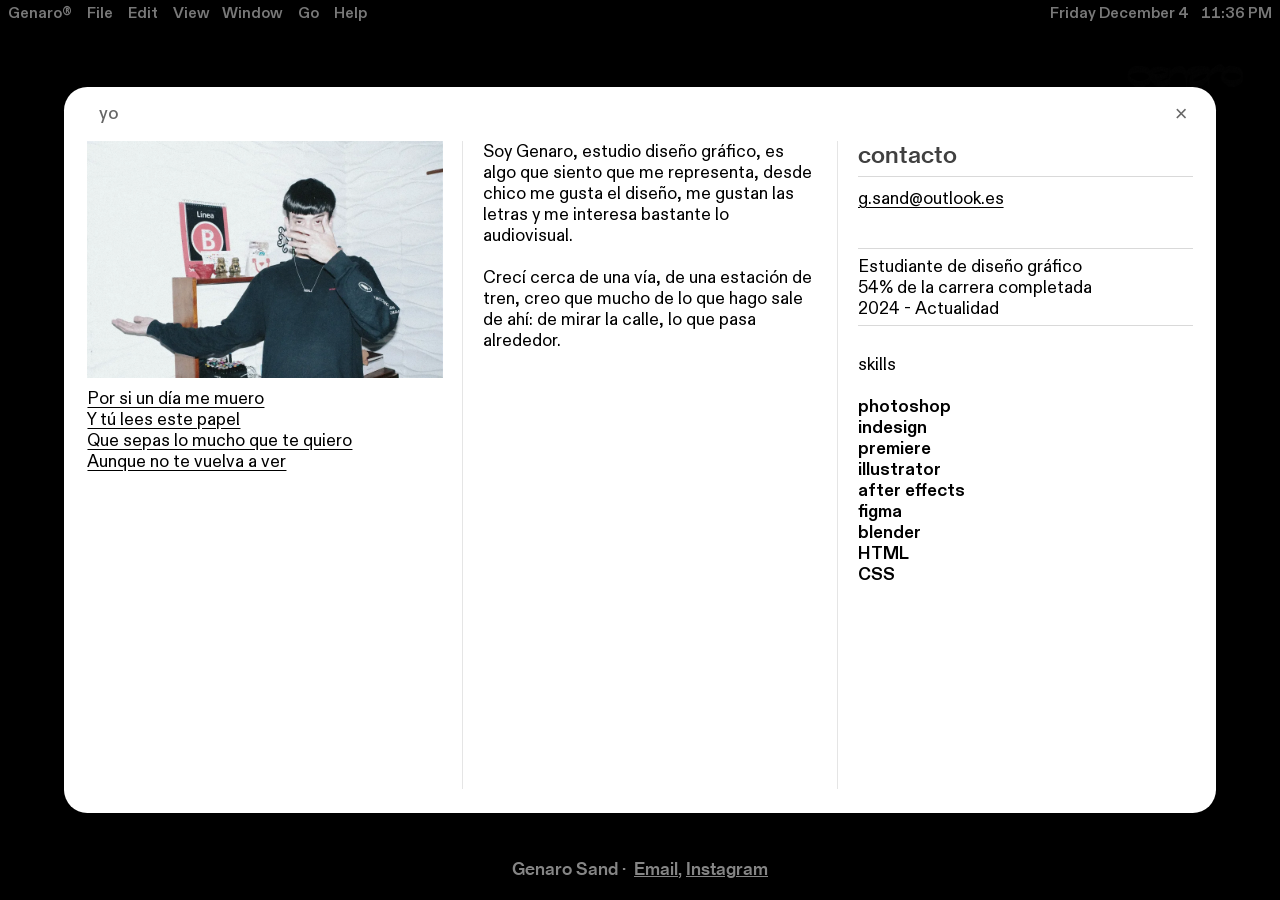
<file: about-yo.html>
<!doctype html>
<html class="" style="--visible-viewport-height: 896px; --visible-viewport-offset: 0px; --base-size: 12.9024px; --viewport-height: 896px; --min-viewport-height: 896px;"><head>
		<meta charset="utf-8">
		<meta name="viewport" content="width=device-width, initial-scale=1, shrink-to-fit=no">
		<meta name="generator" content="Cargo (https://cargo.site)">

		<title>GSAND</title>
		<meta name="robots" content="noindex">

		<style id="static-css">@keyframes page-transition-out{from{opacity:1}to{opacity:0}}@keyframes page-transition-in{from{opacity:0}to{opacity:1}}html:where([page-transition-intensity]){background-color:var(--site-background-color)}::view-transition{pointer-events:none;background-color:var(--site-background-color)}html[page-transition-intensity="1"]{--page-transition-out-duration: 120ms;--page-transition-in-duration: 160ms;--page-transition-join: -0.75;--page-transition-out-ease: ease-in-out;--page-transition-in-ease: ease-in}html[page-transition-intensity="2"]{--page-transition-out-duration: 175ms;--page-transition-in-duration: 220ms;--page-transition-join: -0.25;--page-transition-out-ease: ease-in-out;--page-transition-in-ease: ease-in}html[page-transition-intensity="3"]{--page-transition-out-duration: 230ms;--page-transition-in-duration: 280ms;--page-transition-join: 0.25;--page-transition-out-ease: ease-in-out;--page-transition-in-ease: ease-in}::view-transition-old(root){animation-name:page-transition-out;animation-duration:var(--page-transition-out-duration);animation-timing-function:var(--page-transition-out-ease);animation-fill-mode:both}::view-transition-new(root){animation-name:page-transition-in;animation-duration:var(--page-transition-in-duration);animation-timing-function:var(--page-transition-in-ease);animation-delay:max(0ms,var(--page-transition-out-duration)*(1 + var(--page-transition-join)));animation-fill-mode:both}.page{--pin-view-transition-name: none}html.page-transition-active .page.pinned.fixed,html.page-transition-active .page.pinned.overlay{view-transition-name:var(--pin-view-transition-name, none)}html.page-transition-hold::view-transition-old(root),html.page-transition-hold::view-transition-new(root){animation-play-state:paused}html.page-transition-hold::view-transition-group(*){animation-play-state:paused}html.page-transition-hold::view-transition-image-pair(*){animation-play-state:paused}html.page-transition-hold::view-transition-old(*){animation-play-state:paused}html.page-transition-hold::view-transition-new(*){animation-play-state:paused}@keyframes page-transition-overlay-exit{from{opacity:1;transform:translate3d(0, 0, 0);clip-path:var(--overlay-close-content-from-clip-mask, none)}to{opacity:var(--overlay-close-to-opacity, 1);transform:var(--overlay-close-content-to-transform, translate3d(0, 0, 0));clip-path:var(--overlay-close-content-to-clip-mask, none)}}html:has(body.editing)::-webkit-scrollbar{display:none !important}body.editing::-webkit-scrollbar{display:none !important}html:has(body.editing){-ms-overflow-style:none;scrollbar-width:none}body.editing{-ms-overflow-style:none;scrollbar-width:none}body.wf-initial-load *,html.wf-initial-load *{color:transparent !important;-webkit-text-stroke:0px transparent;text-stroke:0 transparent;text-shadow:0 0 transparent}html.wf-initial-load hr{background:none !important}body{--baseColor-accent: #FF0000;--baseColor-accent-rgb: 255, 0, 0;--baseColor-accent-reverse-rgb: 255, 255, 255}*{-webkit-box-sizing:border-box;-moz-box-sizing:border-box;box-sizing:border-box}:focus{outline:0}select,select *{text-rendering:auto !important}html,body{min-height:var(--viewport-height, 100vh);margin:0;padding:0}html{--mobile-scale: 1;font-size:var(--base-size);touch-action:manipulation;position:relative}html.mobile{font-size:calc(var(--base-size)*var(--mobile-scale))}body{-moz-osx-font-smoothing:grayscale;-webkit-font-smoothing:antialiased;-webkit-text-size-adjust:none;display:flex;flex-direction:column;width:100%;min-height:var(--viewport-height, 100vh);justify-content:flex-start;margin:0;padding:0;background-color:#fff;--noise-image: url("assets/noise-346602.webp");--noise-bg-amount: 0;--noise-images-amount: 0;--noise-density-size: 256px;position:relative}body.no-scroll{overflow:hidden}customhtml>*{position:relative;z-index:10}.page a.active,bodycopy * a{text-decoration-color:unset;-webkit-text-decoration-color:unset}.content{display:flex;flex-direction:column;align-items:flex-start;justify-content:flex-start;min-height:100%;position:relative;flex-grow:1;border-color:transparent;border-width:0}.pages{width:100%;flex:1 0 auto}@supports(height: 100svh){.page.stacked-page:not(.fixed){--viewport-height: 100svh}.page.stacked-page+.page.stacked-page:not(.fixed){--viewport-height: 100vh}body.mobile .content:has(.stacked-page) .page.pinned.overlay:not(.fixed){--viewport-height: 100svh}}.overlay-content{mix-blend-mode:var(--overlay-mix, normal)}.page{--split-backdrop-height: calc(var(--min-viewport-height) / 2);--split-content-height: calc(var(--viewport-height) - var(--split-backdrop-height));--noise-bg-amount: 0;--noise-images-amount: 0;--noise-density-size: 256px;position:relative;isolation:isolate;display:flex;justify-content:center;flex-wrap:nowrap;flex-direction:row;max-width:100%;width:100%;flex:0;mix-blend-mode:var(--page-mix, normal)}.page.has-backdrop-filter{background-color:rgba(0, 0, 0, 0.01);backdrop-filter:var(--page-backdrop-filter, none);-webkit-backdrop-filter:var(--page-backdrop-filter, none)}.overlay-content .page{mix-blend-mode:unset}.overlay-content .page::after{content:" ";display:block;position:fixed;width:100dvw;height:100dvh;top:0;left:0;z-index:-1}.overlay-content.is-passthrough-overlay .page::after{display:none}.mobile .page{flex-wrap:wrap}.mobile .page.fixed{--viewport-height: 100dvh}.page.overlay{position:absolute}.page.pinned-top,.page.pinned-bottom{flex:0;z-index:2;left:0;right:0}.page.pinned-bottom{transform:unset}.page.pinned-bottom.loading{will-change:transform;transform:translate(0, 0, 0)}.page.pinned-top{top:0}.page.pinned-bottom{bottom:0}.page.fixed{position:fixed;max-height:var(--viewport-height, 100vh)}.page.fixed .page-layout{max-height:var(--viewport-height, 100vh)}.page.fixed.allow-scroll .page-content{max-height:var(--viewport-height, 100vh);scrollbar-width:none;-ms-overflow-style:none;-webkit-overflow-scrolling:touch;overflow-y:auto;overflow-x:hidden;align-items:flex-start !important}.page.fixed.allow-scroll .page-content{pointer-events:auto}.page.fixed.allow-scroll .page-content::-webkit-scrollbar{width:0;background:0 0;display:none}.page.overlay{position:absolute}.page.overlay,.page.overlay .page-layout,.page.fixed,.page.fixed .page-layout{pointer-events:none}body.editing .page.overlay .page-content,body.editing .page.overlay .page-content *,body.editing .page.fixed .page-content,body.editing .page.fixed .page-content *,body.editing .page.fixed.allow-scroll .page-content,body.editing .page.fixed.allow-scroll .page-content *,body.editing .page:not([editing=true]){-moz-user-select:none;-webkit-user-select:none;-ms-user-select:none;user-select:none}body.editing .page.overlay[editing=true] .page-content,body.editing .page.overlay[editing=true] .page-content *,body.editing .page.fixed[editing=true] .page-content,body.editing .page.fixed[editing=true] .page-content *,body.editing .page.fixed.allow-scroll[editing=true] .page-content,body.editing .page.fixed.allow-scroll[editing=true] .page-content *{pointer-events:auto;-moz-user-select:auto;-webkit-user-select:auto;-ms-user-select:auto;user-select:auto}.page.fixed .page-content bodycopy a,.page.overlay .page-content bodycopy a,.page.fixed .page-content bodycopy img,.page.overlay .page-content bodycopy img,.page.fixed .page-content bodycopy iframe,.page.overlay .page-content bodycopy iframe,.page.fixed .page-content bodycopy video,.page.overlay .page-content bodycopy video,.page.fixed .page-content bodycopy audio,.page.overlay .page-content bodycopy audio,.page.fixed .page-content bodycopy input,.page.overlay .page-content bodycopy input,.page.fixed .page-content bodycopy button,.page.overlay .page-content bodycopy button,.page.fixed .page-content bodycopy audio-player,.page.overlay .page-content bodycopy audio-player,.page.fixed .page-content bodycopy shop-product,.page.overlay .page-content bodycopy shop-product,.page.fixed .page-content bodycopy details,.page.overlay .page-content bodycopy details,.page.overlay .page-content bodycopy .linked,.page.overlay .page-content bodycopy .zoomable,.page.fixed .page-content bodycopy .linked,.page.fixed .page-content bodycopy .zoomable,.page.fixed .page-content bodycopy gallery-slideshow,.page.overlay .page-content bodycopy gallery-slideshow{pointer-events:auto}.page-layout{flex-grow:1;position:relative;display:flex;flex-direction:row;align-items:flex-start;justify-content:flex-start;width:0%;contain:layout;mix-blend-mode:var(--page-layout-mix, normal)}.page-content{display:flex;flex-direction:row;height:100%;align-items:flex-start;border-color:transparent;border-width:0;width:100%;filter:var(--page-content-filter, none);-webkit-filter:var(--page-content-filter, none)}.page-content{position:relative;isolation:isolate;--noise-bg-amount: 0;--noise-scale: 1}.page-content.has-content-backdrop-filter{backdrop-filter:var(--page-content-backdrop-filter, none);-webkit-backdrop-filter:var(--page-content-backdrop-filter, none)}.page,.page-content,.content{--noise-bg-alpha: var(--noise-bg-color-alpha, 1)}.page::before,.page-content::before{content:"";display:block;position:absolute;inset:0;pointer-events:none;z-index:-1;border-radius:inherit;background-image:var(--noise-image),var(--noise-image),var(--noise-image);background-repeat:repeat;background-size:calc(var(--noise-density-size, 256px)*var(--noise-scale, 1));background-position:0 0;opacity:calc(var(--noise-bg-amount, 0)*var(--noise-bg-alpha, 1)*1)}.content::before{content:"";display:block;position:absolute;inset:0;pointer-events:none;background-image:var(--noise-image),var(--noise-image),var(--noise-image);background-repeat:repeat;background-size:calc(var(--noise-density-size, 256px)*var(--noise-scale, 1));background-position:0 0;opacity:calc(var(--noise-bg-amount, 0)*var(--noise-bg-alpha, 1)*1)}.page.has-backdrop-filter::before,.page-content.has-content-backdrop-filter::before{background-blend-mode:normal;opacity:min(var(--noise-bg-amount, 0),var(--noise-bg-alpha, 1))}.page.fixed.allow-scroll .page-content bodycopy{anchor-name:--noise-content}.page.fixed.allow-scroll .page-content::before{content:"";position:absolute;position-anchor:--noise-content;top:0;left:0;right:0;height:calc(anchor-size(--noise-content height) + var(--page-content-pad-bottom, 0px) + var(--page-content-pad-top, 0px))}.page-content.has-content-backdrop-filter:has(.empty-editor)::after{content:" ";display:block;height:1px;width:1px;overflow:hidden;position:absolute;top:0;left:0;background:rgba(0, 0, 0, 0.01)}.page.accepts-pointer-events *,.page-content.accepts-pointer-events,.page-content.accepts-pointer-events *{pointer-events:auto}[position=fixed]{position:fixed;overflow-y:auto;overflow-x:hidden;max-height:100vh;pointer-events:none}[position=fixed] bodycopy{pointer-events:auto}[position=absolute]{position:absolute}[position=relative]{position:relative}.top-pins [position=fixed],.top-pins [position=absolute]{top:0;left:0;right:0;z-index:999}.bottom-pins [position=fixed],.bottom-pins [position=absolute]{bottom:0;left:0;right:0;z-index:999}h1,h2,h3,h4,h5,h6,h7,h8,h9{contain:layout}.caption-background h1,.caption-background h2,.caption-background h3,.caption-background h4,.caption-background h5,.caption-background h6,.caption-background h7,.caption-background h8,.caption-background h9{contain:none}.overlay-content{position:fixed;inset:0;max-height:100dvh;--viewport-height: 100dvh;overflow:auto;overscroll-behavior:none;--elastic-scroll: true;pointer-events:none}.overlay-content .backdrop{pointer-events:auto}.overlay-content .wallpaper-navigation .backdrop{pointer-events:none}.overlay-content::-webkit-scrollbar{display:none}.overlay-content .page-layout{min-height:fit-content}.overlay-content .page,.overlay-content .page-content,.overlay-content .page-layout{pointer-events:auto}.overlay-content.is-passthrough-overlay .page,.overlay-content.is-passthrough-overlay .page-layout{pointer-events:none}.overlay-content.is-passthrough-overlay .page-content{pointer-events:auto}.overlay-content.is-content-passthrough-overlay .page,.overlay-content.is-content-passthrough-overlay .page-layout,.overlay-content.is-content-passthrough-overlay .page-content,.overlay-content.is-content-passthrough-overlay .page-content bodycopy,.overlay-content.is-content-passthrough-overlay .page-content bodycopy gallery-freeform,.overlay-content.is-content-passthrough-overlay .page-content bodycopy gallery-grid,.overlay-content.is-content-passthrough-overlay .page-content bodycopy gallery-columnized,.overlay-content.is-content-passthrough-overlay .page-content bodycopy gallery-justify,.overlay-content.is-content-passthrough-overlay .page-content bodycopy gallery-slideshow{pointer-events:none}.overlay-content.is-content-passthrough-overlay .page-content bodycopy gallery-freeform>*,.overlay-content.is-content-passthrough-overlay .page-content bodycopy gallery-grid>*,.overlay-content.is-content-passthrough-overlay .page-content bodycopy gallery-columnized>*,.overlay-content.is-content-passthrough-overlay .page-content bodycopy gallery-justify>*,.overlay-content.is-content-passthrough-overlay .page-content bodycopy gallery-slideshow>*{pointer-events:auto}.overlay-content.is-content-passthrough-overlay .page-content bodycopy>*:not(column-set,gallery-freeform,gallery-grid,gallery-columnized,gallery-justify),.overlay-content.is-content-passthrough-overlay .page-content bodycopy column-unit *{pointer-events:auto}body.editing .overlay-content .page[editing=true] bodycopy,body.editing .overlay-content .page[editing=true] bodycopy>*,body.editing .overlay-content .page[editing=true] gallery-freeform,body.editing .overlay-content .page[editing=true] gallery-columnized,body.editing .overlay-content .page[editing=true] gallery-justify,body.editing .overlay-content .page[editing=true] gallery-grid body.editing .overlay-content .page[editing=true] gallery-slideshow{pointer-events:auto}.overlay-content.overlay-open.overlay-animating .page{will-change:opacity,background-color;animation:overlayOpen var(--overlay-open-duration) var(--overlay-open-easing, "ease-in-out")}.overlay-content.overlay-open .page:has(.has-content-backdrop-filter):not(:has(.backdrop)){will-change:background-color;animation:overlayOpenWithoutOpacity var(--overlay-open-duration) var(--overlay-open-easing, "ease-in-out")}.overlay-content.overlay-close.overlay-animating .page{will-change:opacity,background-color;animation:overlayClose var(--overlay-close-duration) var(--overlay-close-easing, "ease-in-out")}.overlay-content.overlay-close .page:has(.has-content-backdrop-filter):not(:has(.backdrop)){will-change:background-color;animation:overlayCloseWithoutOpacity var(--overlay-close-duration) var(--overlay-close-easing, "ease-in-out")}.overlay-content.overlay-open.overlay-animating .page-content{will-change:transform,clip-path;animation:overlayOpenContent var(--overlay-open-duration) var(--overlay-open-easing, "ease-in-out")}.overlay-content.overlay-open.overlay-animating .page-content.has-content-backdrop-filter{will-change:transform,clip-path,opacity;animation:overlayOpenContent var(--overlay-open-duration) var(--overlay-open-easing, "ease-in-out"),overlayOpenOpacity var(--overlay-open-duration) var(--overlay-open-easing, "ease-in-out")}.overlay-content.overlay-close.overlay-animating .page-content{will-change:transform,clip-path;animation:overlayCloseContent var(--overlay-close-duration) var(--overlay-close-easing, "ease-in-out")}.overlay-content.overlay-close.overlay-animating .page-content.has-content-backdrop-filter{will-change:transform,clip-path,opacity;animation:overlayCloseContent var(--overlay-close-duration) var(--overlay-close-easing, "ease-in-out"),overlayCloseOpacity var(--overlay-close-duration) var(--overlay-close-easing, "ease-in-out")}.overlay-content.overlay-open.overlay-animating .page::before,.overlay-content.overlay-open.overlay-animating .page::after,.overlay-content.overlay-open.overlay-animating .page-content::before,.overlay-content.overlay-open.overlay-animating .page-content::after{will-change:opacity;animation:overlayOpenNoise var(--overlay-open-duration) var(--overlay-open-easing, "ease-in-out")}.overlay-content.overlay-close.overlay-animating .page::before,.overlay-content.overlay-close.overlay-animating .page::after,.overlay-content.overlay-close.overlay-animating .page-content::before,.overlay-content.overlay-close.overlay-animating .page-content::after{will-change:opacity;animation:overlayCloseNoise var(--overlay-close-duration) var(--overlay-close-easing, "ease-in-out")}.overlay-content.touch-overscroll-transform .page-content{transform:var(--touch-overscroll-transform, translate(0px, 0px)) !important}.overlay-content.overlay-animating .page-layout{contain:layout}.overlay-content.overlay-animating.disallow-interaction,.overlay-content.overlay-animating.disallow-interaction .page,.overlay-content.overlay-animating.disallow-interaction .page-content,.overlay-content.overlay-animating.disallow-interaction .page-layout,.overlay-content.overlay-animating.disallow-interaction .backdrop,.overlay-content.overlay-animating.disallow-interaction bodycopy,.overlay-content.overlay-animating.disallow-interaction bodycopy *{pointer-events:none !important}.overlay-content.overlay-animating.disallow-interaction{overflow:hidden}@keyframes scrollAnimationFadeIn-1{0%{opacity:0}15%{opacity:1}}@keyframes scrollAnimationFadeIn-2{0%{opacity:0}22.5%{opacity:1}100%{opacity:1}}@keyframes scrollAnimationFadeIn-3{0%{opacity:0}38%{opacity:1}100%{opacity:1}}@keyframes scrollAnimationFadeOut-1{85%{opacity:1}100%{opacity:0}}@keyframes scrollAnimationFadeOut-2{0%{opacity:1}77.5%{opacity:1}100%{opacity:0}}@keyframes scrollAnimationFadeOut-3{0%{opacity:1}65%{opacity:1}100%{opacity:0}}@keyframes scrollAnimationFadeInOut-1{0%{opacity:0}15%{opacity:1}85%{opacity:1}100%{opacity:0}}@keyframes scrollAnimationFadeInOut-2{0%{opacity:0}20%{opacity:1}82.5%{opacity:1}100%{opacity:0}}@keyframes scrollAnimationFadeInOut-3{0%{opacity:0}30%{opacity:1}75%{opacity:1}100%{opacity:0}}@keyframes scrollAnimationFlyIn-1{0%{transform:translateY(5vh)}15%{transform:scale(1)}85%{transform:scale(1)}100%{transform:scale(1)}}@keyframes scrollAnimationFlyIn-2{0%{transform:translateY(10vh)}30%{transform:scale(1)}70%{transform:scale(1)}100%{transform:scale(1)}}@keyframes scrollAnimationFlyIn-3{0%{transform:translateY(20vh)}35%{transform:scale(1)}65%{transform:scale(1)}100%{transform:scale(1)}}@keyframes scrollAnimationFlyInFadeIn-1{0%{opacity:.4;transform:translateY(25px)}50%{opacity:1;transform:translateY(0px)}}@keyframes scrollAnimationFlyInFadeIn-2{0%{opacity:0;transform:translateY(50px)}50%{opacity:1;transform:translateY(0vh)}}@keyframes scrollAnimationFlyInFadeIn-3{0%{opacity:0;transform:translateY(100px)}50%{opacity:1;transform:translateY(0vh)}}@keyframes scrollAnimationFlyOut-1{35%{transform:scale(1)}85%{transform:scale(1)}100%{transform:translateY(-5vh)}}@keyframes scrollAnimationFlyOut-2{35%{transform:scale(1)}70%{transform:scale(1)}100%{transform:translateY(-10vh)}}@keyframes scrollAnimationFlyOut-3{35%{transform:scale(1)}65%{transform:scale(1)}100%{transform:translateY(-20vh)}}@keyframes scrollAnimationFlyInOut-1{0%{transform:translateY(5vh)}35%{transform:scale(1)}85%{transform:scale(1)}100%{transform:translateY(-5vh)}}@keyframes scrollAnimationFlyInOut-2{0%{transform:translateY(10vh)}35%{transform:scale(1)}70%{transform:scale(1)}100%{transform:translateY(-10vh)}}@keyframes scrollAnimationFlyInOut-3{0%{transform:translateY(20vh)}35%{transform:scale(1)}65%{transform:scale(1)}100%{transform:translateY(-20vh)}}@keyframes scrollAnimationBlurIn-1{0%{filter:blur(5px)}10%{filter:blur(5px)}30%{filter:blur(0px)}}@keyframes scrollAnimationBlurIn-2{0%{filter:blur(8px)}12.5%{filter:blur(8px)}35%{filter:blur(0px)}}@keyframes scrollAnimationBlurIn-3{0%{filter:blur(13px)}15%{filter:blur(13px)}40%{filter:blur(0px)}}@keyframes scrollAnimationScaleInOut-1{0%{transform:scale(0.875);transform-origin:50% 0%}50%{transform:scale(1);transform-origin:50% 50%}100%{transform:scale(0.875);transform-origin:50% 100%}}@keyframes scrollAnimationScaleInOut-2{0%{transform:scale(0.6);transform-origin:50% 0%}50%{transform:scale(1);transform-origin:50% 50%}100%{transform:scale(0.6);transform-origin:50% 100%}}@keyframes scrollAnimationScaleInOut-3{0%{transform:scale(0.4);transform-origin:50% 0%}50%{transform:scale(1);transform-origin:50% 50%}100%{transform:scale(0.4);transform-origin:50% 100%}}@keyframes scrollAnimationScaleIn-1{0%{transform:scale(0.875);transform-origin:50% 0%}50%{transform:scale(1);transform-origin:50% 0%}100%{transform:scale(1);transform-origin:50% 0%}}@keyframes scrollAnimationScaleIn-2{0%{transform:scale(0.6);transform-origin:50% 0%}50%{transform:scale(1);transform-origin:50% 0%}100%{transform:scale(1);transform-origin:50% 0%}}@keyframes scrollAnimationScaleIn-3{0%{transform:scale(0.4);transform-origin:50% 0%}50%{transform:scale(1);transform-origin:50% 0%}100%{transform:scale(1);transform-origin:50% 0%}}@keyframes scrollAnimationScaleOut-1{0%{transform:scale(1);transform-origin:50% 100%}50%{transform:scale(1);transform-origin:50% 100%}100%{transform:scale(0.875);transform-origin:50% 100%}}@keyframes scrollAnimationScaleOut-2{0%{transform:scale(1);transform-origin:50% 100%}50%{transform:scale(1);transform-origin:50% 100%}100%{transform:scale(0.6);transform-origin:50% 100%}}@keyframes scrollAnimationScaleOut-3{0%{transform:scale(1);transform-origin:50% 100%}50%{transform:scale(1);transform-origin:50% 100%}100%{transform:scale(0.4);transform-origin:50% 100%}}@keyframes scrollAnimationHelix-1{0%{transform:perspective(4000px) rotatey(35deg) rotatez(1.5deg)}100%{transform:perspective(4000px) rotatey(-35deg) rotatez(-1.5deg)}}@keyframes scrollAnimationHelix-2{0%{transform:perspective(3000px) rotatey(60deg) rotatez(2deg)}100%{transform:perspective(3000px) rotatey(-60deg) rotatez(-2deg)}}@keyframes scrollAnimationHelix-3{0%{transform:perspective(2000px) rotatey(90deg) rotatez(3deg)}100%{transform:perspective(2000px) rotatey(-90deg) rotatez(-3deg)}}@keyframes scrollAnimationConveyor-1{0%{transform:perspective(2500px) translateZ(25em) rotateX(45deg)}40%{transform:perspective(2500px) rotateX(0deg)}100%{transform:perspective(2500px) rotateX(0deg)}}@keyframes scrollAnimationConveyor-2{0%{transform:perspective(2400px) translateZ(30em) rotateX(60deg)}50%{transform:perspective(2400px) rotateX(0deg)}100%{transform:perspective(2400px) rotateX(0deg)}}@keyframes scrollAnimationConveyor-3{0%{transform:perspective(2300px) translateZ(45em) rotateX(85deg)}60%{transform:perspective(2300px) rotateX(0deg)}100%{transform:perspective(2300px) rotateX(0deg)}}@keyframes scrollAnimationRebound-1{0%{transform:perspective(2100px) translateZ(-30em) rotateX(50deg);transform-origin:50% 100%}47%{transform:perspective(2100px) translateZ(0em) rotateX(0deg);transform-origin:50% 50%}53%{transform:perspective(2100px) translateZ(0em) rotateX(0deg);transform-origin:50% 50%}100%{transform:perspective(2100px) translateZ(-30em) rotateX(-50deg);transform-origin:50% 0%}}@keyframes scrollAnimationRebound-2{0%{transform:perspective(1800px) translateZ(-50em) rotateX(70deg);transform-origin:50% 100%}47%{transform:perspective(1800px) translateZ(0em) rotateX(0deg);transform-origin:50% 50%}53%{transform:perspective(1800px) translateZ(0em) rotateX(0deg);transform-origin:50% 50%}100%{transform:perspective(1800px) translateZ(-50em) rotateX(-70deg);transform-origin:50% 0%}}@keyframes scrollAnimationRebound-3{0%{transform:perspective(1300px) translateZ(-70em) rotateX(90deg);transform-origin:50% 100%}47%{transform:perspective(1300px) translateZ(0em) rotateX(0deg);transform-origin:50% 50%}53%{transform:perspective(1300px) translateZ(0em) rotateX(0deg);transform-origin:50% 50%}100%{transform:perspective(1300px) translateZ(-70em) rotateX(-90deg);transform-origin:50% 0%}}@keyframes scrollTransitionFadeUp-1{0%{opacity:0;transform:translateY(25px)}25%{opacity:1;transform:translateY(0vh)}}@keyframes scrollTransitionFadeUp-2{0%{opacity:0;transform:translateY(40px)}25%{opacity:1;transform:translateY(0vh)}}@keyframes scrollTransitionFadeUp-3{0%{opacity:0;transform:translateY(50px)}25%{opacity:1;transform:translateY(0vh)}}@keyframes scrollTransitionScaleUp-1{0%{opacity:0;transform:scale(0.95)}25%{opacity:1;transform:scale(1)}}@keyframes scrollTransitionScaleUp-2{0%{opacity:0;transform:scale(0.875)}25%{opacity:1;transform:scale(1)}}@keyframes scrollTransitionScaleUp-3{0%{opacity:0;transform:scale(0.75)}25%{opacity:1;transform:scale(1)}}@keyframes scrollAnimationTwistUp-1{0%{opacity:0;transform:translateY(25px) rotateY(27deg) rotateZ(1.5deg) perspective(4000px)}25%{opacity:1;transform:translateY(0vh)}}@keyframes scrollAnimationTwistUp-2{0%{opacity:0;transform:translateY(40px) rotateY(35deg) rotateZ(2deg) perspective(3000px)}25%{opacity:1;transform:translateY(0vh)}}@keyframes scrollAnimationTwistUp-3{0%{opacity:0;transform:translateY(65px) rotateY(40deg) rotateZ(3deg) perspective(2000px)}25%{opacity:1;transform:translateY(0vh)}}@keyframes scrollTransitionBlurIn-1{0%{filter:blur(5px);transform:scale(0.992)}25%{filter:blur(0px);transform:scale(1)}}@keyframes scrollTransitionBlurIn-2{0%{filter:blur(8px);transform:scale(0.992)}25%{filter:blur(0px);transform:scale(1)}}@keyframes scrollTransitionBlurIn-3{0%{filter:blur(13px);transform:scale(0.992)}25%{filter:blur(0px);transform:scale(1)}}@keyframes scrollTransitionColorIn-1{0%{filter:saturate(50%)}32%{filter:saturate(100%)}}@keyframes scrollTransitionColorIn-2{0%{filter:saturate(25%)}32%{filter:saturate(100%)}}@keyframes scrollTransitionColorIn-3{0%{filter:saturate(0%)}32%{filter:saturate(100%)}}@keyframes scrollTransitionRebound-1{0%{transform:perspective(1500px) translateZ(0em) rotateX(30deg);transform-origin:50% 100%;opacity:0}25%{transform:perspective(1500px) translateZ(0em) rotateX(0deg);transform-origin:50% 50%;opacity:1}}@keyframes scrollTransitionRebound-2{0%{transform:perspective(1800px) translateZ(-50em) rotateX(70deg);transform-origin:50% 100%}47%{transform:perspective(1800px) translateZ(0em) rotateX(0deg);transform-origin:50% 50%}53%{transform:perspective(1800px) translateZ(0em) rotateX(0deg);transform-origin:50% 50%}100%{transform:perspective(1800px) translateZ(-50em) rotateX(-70deg);transform-origin:50% 0%}}@keyframes scrollTransitionRebound-3{0%{transform:perspective(1300px) translateZ(-70em) rotateX(90deg);transform-origin:50% 100%}47%{transform:perspective(1300px) translateZ(0em) rotateX(0deg);transform-origin:50% 50%}53%{transform:perspective(1300px) translateZ(0em) rotateX(0deg);transform-origin:50% 50%}100%{transform:perspective(1300px) translateZ(-70em) rotateX(-90deg);transform-origin:50% 0%}}@keyframes LooseHinge-1{0%{transform:rotate(5deg);transform-origin:0% 0%}50%{transform:rotate(0deg);transform-origin:50% 50%}100%{transform:rotate(5deg);transform-origin:100% 100%}}@keyframes LooseHinge-2{0%{transform:rotate(10deg);transform-origin:0% 0%}50%{transform:rotate(0deg);transform-origin:50% 50%}100%{transform:rotate(10deg);transform-origin:100% 100%}}@keyframes LooseHinge-3{0%{transform:rotate(30deg);transform-origin:0% 0%}50%{transform:rotate(0deg);transform-origin:50% 50%}100%{transform:rotate(30deg);transform-origin:100% 100%}}@keyframes overlayOpen{from{opacity:var(--overlay-open-from-opacity, 1);background-color:var(--overlay-open-from-background-color, transparent)}to{opacity:1}}@keyframes overlayOpenWithoutOpacity{from{background-color:var(--overlay-open-from-background-color, transparent)}}@keyframes overlayOpenOpacity{from{opacity:var(--overlay-open-from-opacity, 1)}to{opacity:1}}@keyframes overlayOpenContent{from{transform:var(--overlay-open-content-from-transform, translate3d(0, 0, 0));clip-path:var(--overlay-open-content-from-clip-mask, inset(0% 0% 0% 0%))}to{transform:translate3d(0, 0, 0);clip-path:var(--overlay-open-content-to-clip-mask, inset(0% 0% 0% 0%))}}@keyframes overlayClose{to{opacity:var(--overlay-close-to-opacity, 1);background-color:var(--overlay-close-to-background-color, transparent)}}@keyframes overlayCloseWithoutOpacity{to{background-color:var(--overlay-close-to-background-color, transparent)}}@keyframes overlayCloseOpacity{to{opacity:var(--overlay-close-to-opacity, 1)}}@keyframes overlayCloseContent{from{transform:translate3d(0, 0, 0);clip-path:var(--overlay-close-content-from-clip-mask, inset(0% 0% 0% 0%))}to{transform:var(--overlay-close-content-to-transform, translate3d(0, 0, 0));clip-path:var(--overlay-close-content-to-clip-mask, inset(0% 0% 0% 0%))}}@keyframes overlayOpenNoise{from{opacity:0}}@keyframes overlayCloseNoise{to{opacity:0}}.backdrop{contain:layout}.has-backdrop-filter .backdrop-contents::after{backdrop-filter:var(--page-backdrop-filter, none);-webkit-backdrop-filter:var(--page-backdrop-filter, none);position:absolute;width:100%;height:100%;content:"";inset:0;z-index:1;pointer-events:none}.backdrop:not(.clip){-webkit-transform:translate(0px, 0px)}.backdrop>.backdrop-contents{transition:opacity .5s ease-in-out;opacity:0;top:0;bottom:0;width:100%;position:sticky;height:100%;max-height:100vh;overflow:hidden}.backdrop-contents.loaded{opacity:1}.backdrop-contents.no-fade{transition:none}.backdrop.clip .backdrop-contents.above,.backdrop.clip .backdrop-contents.below{display:none}.backdrop.clip .backdrop-contents{will-change:display,opacity,transform,clip-path}.backdrop>.backdrop-contents [data-backdrop]{height:100%}.backdrop.clip{contain:none;overflow:hidden;clip-path:inset(0% 0% 0% 0%)}.clip>.backdrop-contents{height:calc(100vh + .5px);width:var(--backdrop-width, 100%);position:fixed}.backdrop{flex-shrink:0;width:100%;order:1;position:absolute;top:0;left:0;right:0;bottom:0}.wallpaper-navigation{position:absolute;inset:var(--pin-padding-top, 0) 0 var(--pin-padding-bottom, 0) 0;z-index:10;pointer-events:none !important;display:flex;justify-content:center;flex-wrap:wrap;flex-direction:row;max-width:100%;width:100%;flex:0}.wallpaper-navigation .page-content,.wallpaper-navigation .page-layout{background:none;background-color:transparent;visibility:hidden}.wallpaper-navigation .backdrop.clip{contain:none;overflow:hidden;clip-path:inset(0% 0% 0% 0%)}.wallpaper-navigation .backdrop.clip>.wallpaper-slideshow{position:fixed}.wallpaper-navigation .wallpaper-slideshow{top:0;bottom:0;position:sticky;transform:translate3d(0, 0, 0);height:calc(100% + .5px);max-height:calc(var(--viewport-height, 100vh) + .5px)}::part(slideshow-nav){transition:opacity 222ms ease-in-out;pointer-events:none;-moz-user-select:none;-webkit-user-select:none;-ms-user-select:none;user-select:none;-webkit-tap-highlight-color:transparent;-webkit-touch-callout:none;--button-size: 30px;--button-inset: 20px;--button-icon-color: rgba(255, 255, 255, 0.9);--button-icon-scale: 1;--button-icon-stroke-width: 1.5px;--button-icon-stroke-linecap: butt;--button-background-color: rgba(87, 87, 87, 0.35);--button-background-radius: 50%;--button-active-opacity: 0.7}::part(slideshow-nav-previous-button){pointer-events:auto;cursor:pointer;position:absolute;top:0;left:0;bottom:0}::part(slideshow-nav-next-button){pointer-events:auto;cursor:pointer;position:absolute;top:0;right:0;bottom:0}::part(slideshow-nav-close-button){pointer-events:auto;cursor:pointer;position:absolute;top:0;right:0}::part(slideshow-nav-prev){position:absolute;top:0;bottom:0;left:var(--button-inset, 0px);margin:auto;width:36px;height:36px}::part(slideshow-nav-next){position:absolute;top:0;bottom:0;right:var(--button-inset, 0px);margin:auto;width:36px;height:36px;transform:scaleX(-1)}::part(slideshow-nav-close){position:absolute;top:var(--button-inset, 0px);right:var(--button-inset, 0px);margin:auto;width:36px;height:36px}::part(slideshow-nav-prev),::part(slideshow-nav-next),::part(slideshow-nav-close){height:var(--button-size);width:var(--button-size)}::part(slideshow-nav-previous-button):active,::part(slideshow-nav-next-button):active,::part(slideshow-nav-close-button):active{opacity:var(--button-active-opacity, 0.7)}::part(slideshow-nav-background){stroke:none !important;fill:var(--button-background-color);rx:var(--button-background-radius)}::part(slideshow-nav-arrow),::part(slideshow-nav-x){fill:none !important;stroke:var(--button-icon-color);stroke-width:var(--button-icon-stroke-width);stroke-linecap:var(--button-icon-stroke-linecap);transform:scale(var(--button-icon-scale));transform-origin:center}bodycopy{display:block;contain:layout;word-wrap:break-word;position:relative;max-width:100%;width:100%;-webkit-nbsp-mode:normal;--font-scale: 1}bodycopy *{border-width:0}a{color:inherit}a.image-link,a.image-link:hover,a.image-link:active,a.icon-link,a.icon-link:hover,a.icon-link:active{border-bottom:none;text-decoration:none}[contenteditable=true] a:active,[contenteditable=true] .linked:active,[contenteditable=true] .zoomable:active{opacity:1}s *{text-transform:inherit}small{max-width:100%;text-decoration:inherit}b,strong{font-weight:bolder}.small-caps{font-variant:small-caps;text-transform:lowercase}.no-wrap{white-space:nowrap}.page_background{position:absolute;top:0;left:0;width:100%;height:100%}media-item .caption.empty{display:none}.tag-separator:before{content:", "}media-item[drag=true]::part(media),[contenteditable=true] iframe{pointer-events:none}column-set+*{--gutter-expand: 1}gallery-grid+*{--gutter-expand: 1}gallery-columnized+*{--gutter-expand: 1}gallery-justify+*{--gutter-expand: 1}gallery-slideshow+*{--gutter-expand: 1}gallery-freeform+*{--gutter-expand: 1}media-item+*{--gutter-expand: 1}column-unit>*:first-child{--gutter-expand: 0}marquee-set h1,marquee-set h2,marquee-set h3,marquee-set h4,marquee-set h5,marquee-set h6,marquee-set h7,marquee-set h8,marquee-set h9{vertical-align:text-bottom;display:inline-block}marquee-set{pointer-events:auto}marquee-set media-item .caption{white-space:normal}gallery-slideshow media-item figcaption.caption{display:var(--display-slideshow-captions, none);transform:var(--slideshow-caption-transform, translateX(0px));opacity:var(--slideshow-caption-opacity, 0);text-align:var(--slideshow-caption-align);pointer-events:var(--slideshow-caption-pointer-events, initial);will-change:opacity,transform;position:relative}gallery-slideshow media-item::part(sizing-frame){margin:auto 0;flex-grow:0}gallery-slideshow media-item::part(frame){display:flex;flex-wrap:wrap;width:var(--item-width);height:var(--slide-height);align-content:var(--slideshow-vertical-align);align-self:var(--slideshow-horizontal-align)}body.slideshow-nav-arrow-display,body.slideshow-nav-arrow-display *:not(a,media-item[href],media-item.zoomable){cursor:var(--slideshow-cursor)}body.slideshow-dragging *{cursor:var(--slideshow-cursor) !important}body>media-item[no-component]{all:unset !important;border:none !important;padding:0 !important;position:fixed !important;z-index:5000 !important;pointer-events:none !important;background:none !important;inset:0 !important;overflow:hidden !important}button#edit.edit{appearance:none;-webkit-appearance:none;border:none;cursor:pointer;font-size:var(--fontSize-default);font-family:var(--fontFamily-default);padding:0;text-align:left;white-space:nowrap;background:transparent;display:flex;margin:0;border-radius:3px 0 0 3px;pointer-events:auto;position:fixed;top:50%;transform:translate(0, -50%);right:400px;height:36px;width:12px;z-index:999;cursor:pointer;background-color:rgba(140, 140, 140, 0.4);padding-left:2px;margin-right:5px;width:20px;cursor:pointer;margin:0;right:0}button#edit.edit:active{opacity:.7;user-select:none}button#edit.edit svg{padding:0;width:16px;height:36px;margin-left:2px;opacity:1}button#edit.edit svg path{fill:#fff}.quick-view{--font-scale: 1;--resize-parent-width: unset;width:80%;height:80%;margin-top:auto;margin-right:auto;margin-bottom:auto;margin-left:auto;padding:5rem;padding-top:5rem;padding-right:5rem;padding-bottom:5rem;padding-left:5rem;display:flex;z-index:5001;transform:translateZ(999px);position:fixed;top:0;left:0;right:0;bottom:0;-webkit-text-size-adjust:100%;-ms-touch-action:none;touch-action:none;line-height:initial;letter-spacing:initial}.quick-view .caption{font-size:clamp(14.5px,var(--font-scale, 1)*var(--font-size, 14.5px),2.4rem)}.quick-view-frame{position:relative;display:flex;height:100%;width:100%}.quick-view-content{height:100%;width:auto}.quick-view-background{backdrop-filter:var(--quick-view-backdrop-filter, none);-webkit-backdrop-filter:var(--quick-view-backdrop-filter, none);transition:backdrop-filter .2s ease}.quick-view.quick-view-navigation{display:block;z-index:5002;position:fixed;inset:0;pointer-events:none;transform:translateZ(999px)}.quick-view::part(slideshow-nav){transition:opacity 222ms ease-in-out;position:absolute;z-index:99;inset:0;pointer-events:none}.pagination-watcher{pointer-events:none;height:1px;margin-top:-1px;width:100%}html,body{overflow-anchor:none}.colorfilter-color,.colorfilter-base{position:absolute;inset:0;pointer-events:none}.colorfilter-color{z-index:9995;display:block;background-color:var(--colorfilter-color, #FF0000);mix-blend-mode:var(--colorfilter-mix, lighten);opacity:var(--colorfilter-color-opacity, 0)}.colorfilter-base{display:block;backdrop-filter:grayscale(clamp(0, var(--colorfilter-grayscale, 0), var(--colorfilter-color-opacity, 0))) brightness(var(--colorfilter-brightness, 1)) contrast(var(--colorfilter-contrast, 1)) invert(var(--colorfilter-invert, 0));-webkit-backdrop-filter:grayscale(clamp(0, var(--colorfilter-grayscale, 0), var(--colorfilter-color-opacity, 0))) brightness(var(--colorfilter-brightness, 1)) contrast(var(--colorfilter-contrast, 1)) invert(var(--colorfilter-invert, 0));z-index:9994}#editor-overlay.safari,.colorfilter-base.safari,.colorfilter-color.safari,#cargo-dotsite.safari{transform:translateZ(0px);animation:loopTranslate .5s steps(2, end) infinite}@keyframes loopTranslate{0%{transform:translateZ(0px)}50%{transform:translateZ(1px)}100%{transform:translateZ(0px)}}.flying-object{position:fixed;top:0;left:0;width:100vw;height:100vh;z-index:9999;overflow:hidden}.flying-object media-item{position:fixed;top:0;left:0}.flying-object,.flying-object *{user-select:none;pointer-events:none !important}body.audio-player-dragging,body.audio-player-dragging audio-player,body.audio-player-dragging *{cursor:ew-resize}audio-player[browser-default=true]{padding:unset;margin:unset;outline:unset;background:unset;border:unset;transform:unset;height:unset;position:relative;display:inline-block}audio-player::part(button){background:transparent;cursor:pointer;flex-shrink:0;align-items:center;justify-content:center;display:inline-flex;width:.7em;contain:layout}audio-player::part(separator){height:100%}audio-player::part(buffer){height:100%}audio-player::part(time-bar){height:100%;display:flex;justify-content:space-between;align-content:center;margin:auto 0;width:0%;flex-grow:1;height:100%}audio-player::part(progress){background:transparent;height:100%}audio-player::part(play-icon),audio-player::part(pause-icon){fill:currentColor;cursor:pointer;width:100%;height:auto}audio-player::part(label){white-space:nowrap;overflow:hidden;text-overflow:ellipsis;pointer-events:none;user-select:none;margin:auto auto auto 0;flex:0 3 auto;min-width:0;width:100%}audio-player::part(total-time){flex:0 1 auto;margin:auto 0}audio-player::part(current-time),audio-player::part(play-text){flex:0 1 auto;margin:auto 0}audio-player::part(stream-anim):before{content:"Streaming"}audio-player::part(stream-anim){user-select:none;margin:auto auto auto 0}audio-player::part(buffer),audio-player::part(current-time),audio-player::part(note-svg),audio-player::part(play-text),audio-player::part(separator),audio-player::part(total-time){user-select:none;pointer-events:none}audio-player::part(buffer),audio-player::part(play-text),audio-player::part(progress){position:absolute}audio-player::part(time-bar),audio-player::part(button),audio-player::part(current-time),audio-player::part(note-icon),audio-player::part(pause),audio-player::part(play),audio-player::part(total-time){position:relative}audio-player::part(progress-indicator){border:1px solid currentColor;cursor:ew-resize;height:100%;right:0;position:absolute}audio-player{border:var(--border-lines);margin-bottom:.5em;overflow:hidden}audio-player::part(time-bar){background:var(--background-color)}audio-player::part(label),audio-player::part(current-time),audio-player::part(total-time){color:var(--text-color)}audio-player::part(play-icon),audio-player::part(pause-icon){fill:var(--icon-color, currentColor)}audio-player::part(separator){width:0px;background:none}audio-player::part(buffer){background:var(--buffer-background-color)}audio-player::part(progress){background:var(--progress-background-color)}audio-player::part(progress-indicator){border-top:0;border-bottom:0;border-left:0;border-right-width:2px}audio-player::part(button){height:100%;display:inline-flex;align-self:center;background:var(--background-color)}audio-player::part(button):after{color:var(--text-color)}audio-player[status=stopped]::part(button):after,audio-player:not([status])::part(button):after{content:var(--play-text)}audio-player[status=playing]::part(button):after{content:var(--pause-text)}audio-player::part(play-icon),audio-player::part(pause-icon){height:var(--icon-size, 1em);width:auto}audio-player::part(label),audio-player::part(stream-anim),audio-player::part(current-time),audio-player::part(total-time){padding:var(--text-padding)}shop-product{font-size:1.2rem;max-width:22rem;width:100%;position:relative;display:block}shop-product::part(price){line-height:1.1;color:inherit;font-family:inherit;font-style:inherit;font-weight:inherit;font-size:inherit;letter-spacing:inherit}shop-product::part(dropdown){width:100%;background:transparent;line-height:normal;color:inherit;font-family:inherit;font-style:inherit;font-weight:inherit;font-size:inherit;letter-spacing:inherit;white-space:nowrap;text-overflow:ellipsis;display:inline-block;-webkit-appearance:none;border:0;outline:0}shop-product::part(button),shop-product::part(error){line-height:normal;cursor:pointer;display:inline-block;color:inherit;font-family:inherit;font-style:inherit;font-weight:inherit;font-size:inherit;letter-spacing:inherit;-webkit-touch-callout:none;-webkit-user-select:none;user-select:none}shop-product::part(button):active{opacity:.7}a[rel=show-cart][show-count]:after{counter-reset:variable var(--cart-item-count);content:" (" counter(variable) ")";display:var(--cart-item-count-display, none)}.cargodotsite{position:fixed;bottom:1rem;right:1.4rem;mix-blend-mode:difference;z-index:9999;opacity:.2;cursor:pointer}.mobile .cargodotsite{bottom:.4rem;right:1rem}.cargodotsite:active{opacity:.14}.dl-duplicate{position:fixed;bottom:1rem;right:1.4rem;z-index:9999;cursor:pointer}.mobile .dl-duplicate{bottom:.4rem;right:1rem}.dl-duplicate:active{opacity:.7}body .notification-message{z-index:9997}</style>
		<link rel="stylesheet" type="text/css" href="assets/index-b2af75.css">
		
		<link rel="icon" href="assets/c3-favicon-27be68.ico" sizes="any">
	<link rel="stylesheet" type="text/css" href="assets/css-9ea44d.css" media="all"><style>[data-backdrop="video"] .backdrop_background {
    position: absolute;
    top: 0;
    left: 0;
    right: 0;
    bottom: 0;
    width: 100%;
    height: 100%;
    background-color: #333;
    background-position: center;
    background-repeat: no-repeat;
    z-index: 0;
    overflow: hidden;
    pointer-events:none;
}

[data-backdrop="video"] .video_background {
    position: absolute;
    top: 0;
    left: 0;
    right: 0;
    bottom: 0;
    width: 100%;
    height: 100%;
    background-position: center;
    background-repeat: no-repeat;
    z-index: 1;
    overflow: hidden;
    pointer-events:none;
}

[data-backdrop="video"] .video_wrapper_outer {
    overflow: hidden;
    position: absolute;
    min-width: 3px;
    min-height: 3px;
    top: -100%;
    left: -2000px;
    right: -2000px;
    bottom: -100%;
    margin: auto;
}

[data-backdrop="video"] .video_wrapper_inner {
    overflow: hidden;
    position: absolute;
    min-width: 10px;
    min-height: 10px;
    left: -2000px;
    right: -2000px;
    top: -2000px;
    bottom: -2000px;
    margin: auto;
}

[data-backdrop="video"] .video_embed {
    visibility: hidden;
    position: absolute;
    min-width: 10px;
    min-height: 10px;
    top: 0;
    left: -100%;
    right: -100%;
    margin-left: auto;
    margin-right: auto;
    pointer-events: none;
}

[data-backdrop="video"] ::-webkit-media-controls-panel {
  display: none!important;
  -webkit-appearance: none;
}

/* Old shadow dom for play button */

[data-backdrop="video"] ::--webkit-media-controls-play-button {
  display: none!important;
  -webkit-appearance: none;
}

/* New shadow dom for play button */

[data-backdrop="video"] ::-webkit-media-controls-start-playback-button {
  display: none!important;
  -webkit-appearance: none;
}

[data-backdrop="video"] .video_background.clickable {
    pointer-events: auto;
}

[data-backdrop="video"] .video_embed.fallback_image {
    background-repeat:no-repeat;
    background-size: cover;
    background-position: center;
}
[data-backdrop="video"] .measuring-stick {
    position: absolute;
    top: 0;
    left: 0;
    margin: 0 auto auto 0;
    z-index: -9;
    pointer-events:none;
}

[data-backdrop="video"] .image_overlay {
    display: none;
    position: absolute;
    top: 0;
    left: 0;
    right: 0;
    bottom: 0;
    background-size: 24px;
    image-rendering: -moz-pixelated;
    image-rendering: -o-pixelated;
    image-rendering: -webkit-optimize-contrast;
    image-rendering: pixelated;
    background-position: center;
    z-index: 10;
    pointer-events:none;
}

.noisemove {
    animation: noisemove .8s steps(4, end) infinite;
}

@-webkit-keyframes noisemove {
    0%   { background-position: 0px 0px; }
    33.33%   { background-position: 80px 140px; }
    66.66%   { background-position: 200px 30px; }
    100%   { background-position: 0px 0px; }
}

@-moz-keyframes noisemove {
    0%   { background-position: 0px 0px; }
    33.33%   { background-position: 80px 140px; }
    66.66%   { background-position: 200px 30px; }
    100%   { background-position: 0px 0px; }
}
@-o-keyframes noisemove {
    0%   { background-position: 0px 0px; }
    33.33%   { background-position: 80px 140px; }
    66.66%   { background-position: 200px 30px; }
    100%   { background-position: 0px 0px; }
}
@keyframes noisemove {
    0%   { background-position: 0px 0px; }
    33.33%   { background-position: 80px 140px; }
    66.66%   { background-position: 200px 30px; }
    100%   { background-position: 0px 0px; }
}</style></head>
	<body style="--noise-bg-color-alpha: 0;">
		
		
	


<div style="position: fixed; top: 0;left: 0;z-index: -99; visibility: hidden; height: 100svh;" tabindex="-1" aria-hidden="true"></div><div style="position: fixed; top: 0;left: 0;z-index: -99; visibility: hidden; height: 100vh;" tabindex="-1" aria-hidden="true"></div><customhtml></customhtml><style>html {
	--mobile-scale: 1.4;
	--mobile-padding-offset: 0.85;
}

body {
	--swatch-1: rgba(0, 0, 0, 0.85);
	--swatch-2: rgba(0, 0, 0, 0.75);
	--swatch-3: rgba(0, 0, 0, 0.6);
	--swatch-4: rgba(0, 0, 0, 0.4);
	--swatch-5: rgba(0, 0, 0, 0.25);
}

body.mobile {
}

a:active,
.linked:active,
.zoomable::part(media):active {
	opacity: 0.7;
}

.page a.active {
}

sub {
	position: relative;
	vertical-align: baseline;
	top: 0.3em;
}

sup {
	position: relative;
	vertical-align: baseline;
	top: -0.4em;
}

.small-caps {
	font-variant: small-caps;
    text-transform: lowercase;
    letter-spacing: 0.03em;
}

ol {
	margin: 0;
	padding: 0 0 0 2.5em;
}

ul {
	margin: 0;
	padding: 0 0 0 2.0em;
}

ul.lineated {
	margin: 0;
	padding: 0;
	list-style-type: none;
	margin: 0 0 0 3em;
	text-indent: -3em;
}

blockquote {
	margin: 0;
	padding: 0 0 0 2em;
}

hr {
	background: rgba(0, 0, 0, 0.15);
	border: 0;
	height: 1px;
	display: block;
    margin-top: 0.5rem;
    margin-bottom: 0.5rem;
}

.content {
}

bodycopy {
	font-size: 1.80rem;
	font-weight: 500;
	color: rgba(0, 0, 0, 0.75);
	font-family: "Neue Haas Grotesk";
	font-style: normal;
	line-height: 1.2;
	letter-spacing: 0;
	display: block;
}

bodycopy a {
	color: rgba(0, 0, 0, 0.75);
	border-bottom: 0px solid rgba(127, 127, 127, 0.2);
	text-decoration: none;
}

bodycopy a:hover {
}

h1 {
    font-size: 3.5rem;
	font-weight: 400;
	color: rgba(0, 0, 0, 0.8);
	font-family: "Diatype Variable";
	font-style: normal;
	line-height: 0.795;
	letter-spacing: 0;
	margin: 0;
	font-variation-settings: 'slnt' 0, 'MONO' 0;
}

h1 a {
    color: rgba(0, 0, 0, 0.8);
	border-bottom: 0px solid rgba(127, 127, 127, 0.2);
	text-decoration: none;
}

h1 a:hover {
}

h2 {
	font-style: normal;
	font-weight: 400;
	color: #000000;
	font-family: "Diatype Variable";
	font-size: 1.35rem;
	line-height: 1.2;
	letter-spacing: 0;
	padding: 0;
	margin: 0;
	font-variation-settings: 'slnt' 0, 'MONO' 0;
}

h2 a {
	color: #000000;
	text-decoration: underline;
}

h2 a:hover {
}

.caption {
	font-size: 1rem;
	font-weight: 450;
	color: rgba(0, 0, 0, 0.6);
	font-family: "Diatype Variable";
	font-style: normal;
	line-height: 1.2;
	letter-spacing: 0;
	display: inline-block;
	font-variation-settings: 'slnt' 0, 'MONO' 0;
	background: rgba(0,0,0,0);
}

.caption a {
	color: rgba(0, 0, 0, 0.6);
	text-decoration: none;
}

.caption a:hover {
}

.caption-light {
	--text-style: "Caption Light";
	font-size: 1rem;
	font-weight: 450;
	color: #000000;
	font-family: "Diatype Variable";
	font-style: normal;
	line-height: 1.2;
	letter-spacing: 0;
	display: inline-block;
	font-variation-settings: 'slnt' 0, 'MONO' 0;
	background: rgba(0,0,0,0);
	filter: drop-shadow(0rem 0rem 0rem rgba(0, 0, 0, 0.5));
	will-change: filter;
}

.caption-light a {
	color: #000000;
	text-decoration: none;
}

.caption-light a:hover {
	
}

.window-title {
	--text-style: "Window Title";
	font-size: 1.35rem;
	font-weight: 500;
	color: rgba(0, 0, 0, 0.6);
	font-family: "Diatype Variable";
	font-style: normal;
	line-height: 1.3;
	letter-spacing: 0em;
	display: block;
	font-variation-settings: 'slnt' 0, 'MONO' 0;
}

.window-title a {
	color: rgba(0, 0, 0, 0.6);
	text-decoration: none;
}

.window-title a:hover {
	
}

.top-menu-bar {
	--text-style: "Top Menu Bar";
	font-size: 1.2rem;
	font-weight: 650;
	color: rgba(255, 255, 255, 0.9);
	font-family: "Diatype Variable";
	font-style: normal;
	line-height: 1.15;
	letter-spacing: 0;
	display: block;
	font-variation-settings: 'slnt' 0, 'MONO' 0;
}

.top-menu-bar a {
	color: rgba(255, 255, 255, 0.9);
	border-bottom: 0px solid rgba(127, 127, 127, 0.2);
	text-decoration: none;
}

.top-menu-bar a:hover {
	
}

media-item .caption {
	margin-top: 0.5em;
    text-align: center;
}

gallery-grid .caption,
gallery-columnized .caption,
gallery-justify .caption {
	margin-bottom: 1em;
}

[thumbnail-index] .caption {
	text-align: center;
}

[thumbnail-index] .caption .tags {
	margin-top: 0.25em;
}

.page {
	justify-content: flex-start;
}

.page-content {
	padding: 1.5rem;
	text-align: left;
}

.mobile [id] .page-layout {
	max-width: 100%;
}

.page-layout {
	align-items: flex-start;
	max-width: 100%;
	padding: 0.0rem;
}

media-item::part(media) {
	border: 0;
	padding: 0;
}

.quick-view {
	height: 100%;
	width: 100%;
	padding: 10rem;
	margin-top: auto;
	margin-right: auto;
	margin-bottom: auto;
	margin-left: auto;
	--quick-view-backdrop-filter: blur(2rem);
}

.quick-view-background {
	background-color: rgba(0, 0, 0, 0.25);
}

.quick-view .caption {
	color: rgba(255, 255, 255, 1.0);
	padding: 20px 0;
	text-align: center;
	transition: 100ms opacity ease-in-out;
	position: absolute;
	bottom: 0;
	left: 0;
	right: 0;
}

.quick-view .caption-background {
	padding: 0.5rem 1rem;
	display: inline-block;
	background: rgba(0, 0, 0, 0.5);
	border-radius: .5rem;
	text-align: left;
	max-width: 50rem;
}

.mobile .quick-view {
	width: 100%;
	height: 100%;
	margin: 0;
	padding: 10px;
}

.mobile .quick-view .caption {
	padding: 10px 0;
}

.mobile .quick-view .caption-background {
	max-width: 100vw;
}

::part(slideshow-nav) {
	--button-size: 30px;
	--button-inset: 20px;
	--button-icon-color: rgba(255, 255, 255, 0.9);
	--button-icon-stroke-width: 1.5px;
	--button-icon-stroke-linecap: none;
	--button-background-color: rgba(87, 87, 87, 0.35);
	--button-background-radius: 50%;
	--button-active-opacity: 0.7;
}

gallery-slideshow::part(slideshow-nav) {
	--button-inset: 15px;
}

.quick-view::part(slideshow-nav) {
}

.wallpaper-slideshow::part(slideshow-nav) {
}

.mobile ::part(slideshow-nav) {
	--button-inset: 10px;
}

.mobile .quick-view::part(slideshow-nav) {
	--button-inset: 25px;
}

shop-product {
	font-size: 1.2rem;
	max-width: 22rem;
	font-family: "Diatype Variable";
	font-style: normal;
	font-weight: 400;
	font-variation-settings: 'slnt' 0, 'MONO' 0;
	letter-spacing: 0em;
	margin-bottom: 1em;
}

shop-product::part(price) {
	color: rgba(0, 0, 0, 0.75);
	line-height: 1.1;
	margin-bottom: 0.5em;
}

shop-product::part(dropdown) {
	width: 100%;
	color: rgba(0, 0, 0, 0.85);
	border: 1px solid rgba(0, 0, 0, 0.2);
	background-color: rgba(255, 255, 255, 0.0);
	background-image: url(assets/select-line-arrows-51c194.svg);
	background-repeat: no-repeat;
	background-position: top 0em right .1em;
	line-height: 1.2;
	padding: 0.58em 2em 0.55em 0.9em;
	border-radius: 10em;
	margin-bottom: 0.5em;
}

shop-product::part(button) {
	background: rgba(0, 0, 0, 0.15);
	color: rgba(0, 0, 0, 0.75);
	text-align: left;
	line-height: normal;
	padding: 0.5em 1em;
	cursor: pointer;
	border-radius: 10em;
}

shop-product::part(button):active {
	opacity: .7;
}

audio-player {
	--text-color: rgba(0, 0, 0, 0.85);
	--text-padding: 0 1.2em 0 1.0em;
	--background-color: rgba(255, 255, 255, 0);
	--buffer-background-color: rgba(0, 0, 0, 0.03);
	--progress-background-color: rgba(0, 0, 0, 0.075);
	--border-lines: 1px solid rgba(0, 0, 0, 0.2);
	font-size: 1.2rem;
	width: 32rem;
	height: 2.75em;
	font-family: "Diatype Variable";
	font-style: normal;
	font-weight: 400;
	font-variation-settings: 'slnt' 0, 'MONO' 0;
	line-height: normal;
	letter-spacing: 0em;
	margin-bottom: 0.5em;
	border-radius: 10em;
}

audio-player::part(button) {
	--icon-color: rgba(0, 0, 0, 0.85);
	--icon-size: 32%;
	--play-text: '';
	--pause-text: '';
	width: 3.15em;
	display: inline-flex;
	justify-content: center;
	cursor: pointer;
}

audio-player::part(play-icon) {
	padding-left: 0.6em;
}

audio-player::part(pause-icon) {
	padding-left: 0.4em;
}

audio-player::part(progress-indicator) {
	border-right: 1px solid rgba(0, 0, 0, 0);
	height: 100%;
	cursor: ew-resize;
}

audio-player::part(separator) {
	border-right: var(--border-lines);
}

body.mobile audio-player {
	max-width: 100%;
}

media-item {
	--noise-images-amount: 0.15;
}

.overlay-content .page-content a[href]:not([rel="close-overlay"]),a[href^="mailto:"]{text-decoration:underline!important;text-underline-offset:.16em}
.tab-cross {float:right;color:inherit!important;text-decoration:none!important;font:22px/1 Arial;padding:0 5px;cursor:pointer}
.scroll-cue {position:fixed;bottom:8px;left:50%;transform:translateX(-50%);z-index:2147483001;border:1px solid #999;border-radius:12px;padding:4px 12px;color:#222;background:#fafafa;font:12px Arial;cursor:pointer}
.cv-wrap a.tab-cross{position:absolute;right:0;top:-1em;z-index:1}

.yumas-intro column-unit,.yumas-intro blockquote,.yumas-intro p{font-family:inherit;font-size:clamp(13px,1vw,16px);line-height:1.28}.yumas-intro blockquote{margin:0;padding:0}.yumas-intro p{margin:0 0 .45em}.yumas-intro p:last-child{margin-bottom:0}.overlay-content .yumas-intro{margin-bottom:.5rem}.camera-note{font:inherit;margin:.5em 0 .85em;max-width:56ch}

.yumas-intro blockquote p.yuma-note {font-size:clamp(11px,.8vw,12.5px) !important;line-height:1.35;font-style:italic}
.overlay-content .camera-note,.tri .photo-song {font-size:.82em;line-height:1.35;margin:.55em 0 0}
.tri .photo-song a {color:#254da5;text-decoration:underline}
.tri .photo-song a:visited {color:#60428c}

.overlay-content:has(.window-title), .overlay-content:has(.cv-wrap) {background-color:rgba(0,0,0,.48)}</style><style id="mobile-offset-styles"></style><style id="text-style-font-sizes">bodycopy {--font-size: 1.8rem;}
bodycopy, bodycopy * {font-size: calc(var(--font-scale) * var(--font-size));}
h1 {--font-size: 3.5rem;}
h1 {font-size: calc(var(--font-scale) * var(--font-size));}
h2 {--font-size: 1.35rem;}
h2 {font-size: calc(var(--font-scale) * var(--font-size));}
.caption {--font-size: 1rem;}
.caption {font-size: calc(var(--font-scale) * var(--font-size));}
.caption-light {--font-size: 1rem;}
.caption-light {font-size: calc(var(--font-scale) * var(--font-size));}
.window-title {--font-size: 1.35rem;}
.window-title {font-size: calc(var(--font-scale) * var(--font-size));}
.top-menu-bar {--font-size: 1.2rem;}
.top-menu-bar {font-size: calc(var(--font-scale) * var(--font-size));}
shop-product {--font-size: 1.2rem;}
shop-product {font-size: calc(var(--font-scale) * var(--font-size));}
audio-player {--font-size: 1.2rem;}
audio-player {font-size: calc(var(--font-scale) * var(--font-size));}
.tab-cross {--font-size: 22px;}
.tab-cross {font-size: calc(var(--font-scale) * var(--font-size));}
.scroll-cue {--font-size: 12px;}
.scroll-cue {font-size: calc(var(--font-scale) * var(--font-size));}
.yumas-intro column-unit, .yumas-intro blockquote, .yumas-intro p {--font-size: clamp(13px, 1vw, 16px);}
.yumas-intro column-unit, .yumas-intro blockquote, .yumas-intro p {font-size: calc(var(--font-scale) * var(--font-size));}
.camera-note {--font-size: inherit;}
.camera-note {font-size: calc(var(--font-scale) * var(--font-size));}
.yumas-intro blockquote p.yuma-note {--font-size: clamp(11px, 0.8vw, 12.5px);}
.yumas-intro blockquote p.yuma-note {font-size: calc(var(--font-scale) * var(--font-size));}
.overlay-content .camera-note, .tri .photo-song {--font-size: 0.82em;}
.overlay-content .camera-note, .tri .photo-song {font-size: calc(var(--font-scale) * var(--font-size));}
</style><style id="link-styles">a.caption { color: rgba(0, 0, 0, 0.6); text-decoration: none; } a:hover.caption {  } a.caption-light { color: rgb(0, 0, 0); text-decoration: none; } a.caption-light { color: rgb(0, 0, 0); text-decoration: none; } a:hover.caption-light {  } a:hover.caption-light {  } a.window-title { color: rgba(0, 0, 0, 0.6); text-decoration: none; } a:hover.window-title {  } a.top-menu-bar { color: rgba(255, 255, 255, 0.9); border-bottom: 0px solid rgba(127, 127, 127, 0.2); text-decoration: none; } a:hover.top-menu-bar {  } </style><style id="font-feature-settings-styles"></style><div class="content" style="--noise-bg-color-alpha: 0;"><div class="overlay-content is-passthrough-overlay is-content-clickout-overlay top-overlay overlay-open" style="--overlay-open-duration: 0.5s; --overlay-open-from-opacity: 0; --overlay-open-from-background-color: inherit; --overlay-open-content-from-transform: translate3d(0, 0, 0) scale(0.9); --overlay-open-content-from-clip-mask: none; --overlay-open-content-to-clip-mask: none; --overlay-close-duration: 0.5s; --overlay-close-to-opacity: 0; --overlay-close-to-background-color: inherit; --overlay-close-content-to-transform: translate3d(0, 0, 0) scale(0.9); --overlay-close-content-from-clip-mask: none; --overlay-close-content-to-clip-mask: none; --overlay-open-easing: cubic-bezier(.240,1,.290,1.0); --overlay-close-easing: cubic-bezier(.240,1,.220,1.0); z-index: 999;"><div id="Q3351709534" page-url="about-yo" class="page" style="--noise-bg-color-alpha: 0;"><a id="about-yo"></a><div class="page-layout"><div class="page-content" style="--noise-bg-color-alpha: 1; --page-content-pad-top: 15.4829px; --page-content-pad-bottom: 23.2243px;"><bodycopy style="--fit-height: 779.8784px; --resize-parent-width: 1248.875px;"><span class="window-title"><a aria-label="Cerrar ventana" class="tab-cross" href="#" rel="close-overlay">×</a>&nbsp; &nbsp;yo</span>

<div class="tri">
  <!--  Columna 1: foto y canción  -->
  <section class="tri-col">
    <div class="tri-scroll">
      <media-item class="zoomable" hash="H3213738745802598422027384202743"><template shadowrootmode="open"><style id="media-item">

:host {

	
	
	display: inline-flex;
	vertical-align: bottom;
	flex-direction: column; 
	position: relative;

	width: var(--resize-parent-width, 100%);
	max-width: calc(1 * var(--resize-parent-width, 100%) );
	
	transform-origin: center center;
	margin: 0;
	padding: 0;
	z-index: var(--z-index, initial);
}



	.placeholder-ui {
		display: none;
	}


:host, * {
	box-sizing: border-box;
}
a {
	cursor: inherit;
}





figure {
	flex-direction: column;
	position: relative;
	display: flex;
	width: 100%;
	margin: 0;
	padding: 0;
	z-index: 2;
}

::slotted(figcaption){
	-webkit-user-select: text;	
	user-select: text;
	width: 100%;
}

:host([image-fit="fit"]) {
	--object-fit: contain;
}
:host([image-fit="fill"]) {
	--object-fit: cover;
}
:host([image-fit="stretch"]) {
	--object-fit: fill;
}

[part*="media"],
[part*="video"],
[part*="poster"] {
	object-fit: var(--object-fit, cover);
}



[part*="media"]:-webkit-full-screen,
[part*="media"]:fullscreen,
[part*="video"]:-webkit-full-screen,
[part*="video"]:fullscreen {
	object-fit: contain!important;
}

[part*="link"]:focus-visible {
    outline: none;
}

[part*="link"]:-webkit-any-link:focus-visible {
    outline-offset: 0;
}

.placeholder {
	container-type: size;
	container-name: placeholder-media;
}
	
.sizing-frame {
	display: block;
	width: 100%;
	flex-grow: 1;
	height: 0;
	/* tan(atan2(h, w)) turns the two page lengths into the unitless ratio a padding percentage needs */
	padding-bottom: var(--frame-padding, 66.67999999999998%);
	position: relative;
}

.frame {
	display:contents;
}

[part*="media"]{
	
}

/* for images and custom media */
::slotted([slot="custom-media"]),
[part*="media"] {

	object-position: var(--frame-position, center center);
	display: block;
	margin: 0;
	width: 100%;
	min-width: 100%;
	min-height: 100%;
	height: 100%;
	position: absolute;
	overflow: clip;
	overflow-clip-margin: content-box;
	inset: 0;
}

[part*="media"]::selection {
	background:transparent;
}

/*
	for URL fileType and default setup for iframe-videos
*/
iframe {
	opacity: 0;
	pointer-events: none;
}

iframe.loaded {
	opacity: 1;
}

/* enable proper padding cropping for videos and non-img/iframe media, in most scenarios */
.div-border-crop {
	all: inherit;
	filter: unset;
	will-change: unset;
	width: unset;
	height: unset;
	padding: 0;
	pointer-events: auto;

	border-left-width: 0px;
	border-right-width: 0px;
	border-top-width: 0px;
	border-bottom-width: 0px;
	top: 0px;
	left: 0px;
	right: 0px;
	bottom: 0px;

	min-width: unset;
	min-height: unset;

	margin: auto;
	border-color: transparent;
	border-style: solid;
	background: transparent;
}

/* for video filetype */
[part*="video"], [part*="poster"] {
	object-position: var(--frame-position, 50% 50%);
	display: block;
	margin: 0;
	width: 100%;
	height: 100%;
	position: absolute;
	inset: 0;
}

[part*="video"] iframe[part*="iframe"] {
	opacity: 1;
}

[part*="poster"] {
	object-fit: cover;
	z-index: 2;
	opacity: 0;
}
	
[part*="poster-stopped"]{
	opacity: 1;
}



[part*="media"].image-zoom {
	cursor: var(--copy-page-cursor, var(--image-zoom-cursor, zoom-in));
}	




.sizing-frame {
	isolation: isolate;
}
.noise-mask {
	display: block;
	position: absolute;

	inset: 0;
	pointer-events: none;
	isolation: isolate;
	contain: layout paint;
	/* Transparent border to keep noise off the media-items border */
	border-style: solid;
	border-color: transparent;
	border-width: 0px 0px 0px 0px;

	border-radius: 0px 0px 0px 0px;
	overflow: clip;
}
.noise-layer {
	position: absolute;
	inset: 0;
	pointer-events: none;
	background-image: var(--noise-image), var(--noise-image), var(--noise-image);
	background-repeat: repeat;
	background-position: 0 0;
	background-size: calc(var(--noise-density-size, 256px) * var(--noise-scale, 1));
	mix-blend-mode: normal;
	mask-image: var(--media-mask-image);
	mask-mode: alpha;
	mask-size: 100% 100%;
	mask-position: var(--frame-position, center center);
	mask-repeat: no-repeat;
	-webkit-mask-image: var(--media-mask-image);
	-webkit-mask-mode: alpha;
	-webkit-mask-size: 100% 100%;
	-webkit-mask-position: var(--frame-position, center center);
	-webkit-mask-repeat: no-repeat;
}
.noise-default {
	opacity: var(--noise-images-amount, 0);
}
.noise-baked {
	--noise-scale: 0.75;
	opacity: 0.2;
}

:host([disable-noise="true"]) .noise-default {
	display: none;
}

				</style><style id="uses-host">
			:host(span){
				display: inline-block;
			}

			:host {
				position: relative;
				transform-origin: center center;
				transform: var(--base-translate, translate(0)) ;
				
			}

			
			</style><figure part="figure"><div part="frame" class="frame"><div part="sizing-frame" class="sizing-frame"><slot name="custom-media"><img crossorigin="" src="assets/R0012559-c2d121.webp" width="2500" height="1667" decoding="sync" part="media" class="media image-zoom "></slot><div class="noise-mask" style="--media-mask-image: none;"><div class="noise-layer noise-default"></div></div></div></div><slot name="caption"></slot></figure></template></media-item>
      <p class="photo-song">
        </p><h2><a href="https://youtu.be/6gtJnnxmjt4?si=rvsW9NW7Q_tsODMw&amp;t=39" rel="noopener" target="_blank">Por si un día me muero<br>
Y tú lees este papel<br>
Que sepas lo mucho que te quiero<br>
Aunque no te vuelva a ver</a></h2>
      <p></p>
    </div>
  </section>

  <!--  Columna 2: biografía  -->
  <section class="tri-col">
    <div class="tri-scroll">
      <h2>Soy Genaro, estudio diseño gráfico, es algo que siento que me representa, desde chico me gusta el diseño, me gustan las letras y me interesa bastante lo audiovisual.<br><br>Crecí cerca de una vía, de una estación de tren, creo que mucho de lo que hago sale de ahí: de mirar la calle, lo que pasa alrededor.<br>
<br>
<br>
</h2>
    </div>
  </section>

  <!--  Columna 3: contacto y formación  -->
  <section class="tri-col">
    <div class="tri-head">contacto</div>
    <div class="tri-scroll">
      <h2><a href="mailto:g.sand@outlook.es">g.sand@outlook.es</a></h2>
      <div class="gap"></div>
      <hr>
      <h2>Estudiante de diseño gráfico<br>
54% de la carrera completada<br>
2024 - Actualidad<br>
</h2><hr><h2><br>
skills<b><br>
<br>photoshop<br>
indesign<br>
premiere<br>
illustrator<br>
after effects<br>
figma<br>
blender<br>
HTML<br>
CSS




</b>
</h2>
    </div>
  </section>
</div></bodycopy></div></div><style>/* =========================
   VENTANA (igual que About me)
========================= */

[id="Q3351709534"] .page-layout {
	max-width: 92%;
	padding-top: 3rem;
	padding-right: 1rem;
	padding-bottom: 3rem;
	padding-left: 1rem;
	align-items: center;
}

.mobile [id="Q3351709534"] .page-layout {
	max-width: 100%;
	padding-top: 1.5rem;
	padding-bottom: 1.5rem;
}

[id="Q3351709534"] .page-content {
	background-color: #ffffff;
	border-width: 0rem;
	border-style: solid;
	border-radius: 1.8rem;
	box-shadow: 0.4rem 0.4rem 2rem 0rem rgba(0, 0, 0, 0.15);
	width: 100%;
	padding: 1.2rem 1.8rem 1.8rem;
	text-align: left;
	align-items: stretch;
	height: auto;
}

[id="Q3351709534"].page {
	justify-content: center;
	min-height: var(--viewport-height);
}

[id="Q3351709534"] .window-title {
	display: block;
	margin-bottom: 1.2rem;
}


/* =========================
   3 APARTADOS CON SCROLL PROPIO
========================= */

[id="Q3351709534"] .tri:not(.tri .tri) {
	display: grid;
	grid-template-columns: repeat(3, minmax(0, 1fr));
	grid-template-rows: minmax(0, 1fr);
	gap: 1.5rem;
	height: min(72vh, 780px);
}

[id="Q3351709534"] .tri-col {
	display: flex;
	flex-direction: column;
	min-width: 0;
	min-height: 0;
	height: 100%;
}

[id="Q3351709534"] .tri-col + .tri-col {
	padding-left: 1.5rem;
	border-left: 1px solid rgba(0, 0, 0, 0.1);
}

[id="Q3351709534"] .tri-head {
	flex: none;
	padding-bottom: .5rem;
	margin-bottom: .9rem;
	border-bottom: 1px solid rgba(0, 0, 0, 0.15);
}

[id="Q3351709534"] .tri-scroll {
	flex: 1;
	min-width: 0;
	min-height: 0;
	overflow-y: auto;
	overflow-x: hidden;
	overscroll-behavior: contain;
	scrollbar-width: thin;
	scrollbar-color: rgba(0, 0, 0, 0.25) transparent;
}

[id="Q3351709534"] .tri-scroll .gap {
	height: 2.5rem;
}


/* =========================
   TAMAÑO DE LAS IMÁGENES
   Todo se limita al ancho de su columna.
========================= */

[id="Q3351709534"] .tri-scroll,
[id="Q3351709534"] .tri-scroll > * {
	max-width: 100%;
}

[id="Q3351709534"] .tri-scroll media-item,
[id="Q3351709534"] .tri-scroll gallery-grid,
[id="Q3351709534"] .tri-scroll column-set {
	display: block !important;
	width: 100% !important;
	max-width: 100% !important;
	min-width: 0 !important;
	margin-left: 0 !important;
	margin-right: 0 !important;
}

[id="Q3351709534"] .tri-scroll gallery-grid {
	display: grid !important;
}

[id="Q3351709534"] .tri-scroll media-item img,
[id="Q3351709534"] .tri-scroll media-item video,
[id="Q3351709534"] .tri-scroll media-item canvas,
[id="Q3351709534"] .tri-scroll media-item picture,
[id="Q3351709534"] .tri-scroll media-item > * {
	display: block;
	width: 100% !important;
	max-width: 100% !important;
	height: auto !important;
}

[id="Q3351709534"] .tri-scroll gallery-grid media-item {
	width: auto !important;
}


/* =========================
   MOBILE: los apartados se apilan
========================= */

@media (max-width: 700px) {
	[id="Q3351709534"] .tri:not(.tri .tri) {
		display: block;
		height: auto;
	}

	[id="Q3351709534"] .tri-col {
		height: auto;
		margin-bottom: 2rem;
	}

	[id="Q3351709534"] .tri-col + .tri-col {
		padding-left: 0;
		border-left: 0;
	}

	[id="Q3351709534"] .tri-scroll {
		overflow: visible;
	}
}

/* El texto interior siempre usa el ancho de su columna. */
[id="Q3351709534"] .tri .tri {
  display: block;
  width: 100%;
  height: auto;
}

[id="Q3351709534"] .photo-song {
  display: block;
  width: 100%;
  max-width: 100%;
  box-sizing: border-box;
  margin: .75rem 0 0;
  font-size: 13px;
  line-height: 1.5;
}

[id="Q3351709534"] .photo-song a {
  display: inline;
  width: auto;
  max-width: none;
  color: #1a5fff !important;
  font-size: inherit;
  line-height: inherit;
  white-space: normal;
  word-break: normal;
  overflow-wrap: normal;
  text-decoration: underline;
  text-underline-offset: .15em;
}

[id="Q3351709534"] .tab-cross {
  float: right;
  color: inherit;
  text-decoration: none;
  font: 22px/1 Arial, sans-serif;
  padding: 0 5px;
}

.mobile [id="Q3351709534"] .tri:not(.tri .tri) {
  display: block;
  height: auto;
}
.mobile [id="Q3351709534"] .tri-col {
  height: auto;
  margin-bottom: 2rem;
}
.mobile [id="Q3351709534"] .tri-col + .tri-col {
  padding-left: 0;
  border-left: 0;
}
.mobile [id="Q3351709534"] .tri-scroll {
  overflow: visible;
}</style><style id="mobile-offset-styles-Q3351709534"></style></div></div><div id="X3144322345" page-url="top-menu-bar" class="page pinned pinned-top fixed" style="--noise-bg-color-alpha: 0; z-index: 399; --pin-padding-top: 0px; --pin-padding-bottom: 0px;"><a id="top-menu-bar"></a><div class="page-layout"><div class="page-content has-content-backdrop-filter accepts-pointer-events" style="--noise-bg-color-alpha: 0.25; --page-content-pad-top: 5.16096px; --page-content-pad-bottom: 5.16096px;"><bodycopy style="--fit-height: 885.67808px; --resize-parent-width: 1420.53125px;"><column-set gutter="1"><template shadowrootmode="open"><style id="uses-host">
			:host(span){
				display: inline-block;
			}

			:host {
				position: relative;
				transform-origin: center center;
				transform: var(--base-translate, translate(0)) ;
				
			}

			
			</style><style>
						:host{
							visibility: visible;
			 				--columns-gutter: 13px;
							margin-top: calc(var(--gutter-expand, 0) * 13px);
		
							width: 100%;
							position: relative;
							contain: layout;
							clear: both;							

							
									display: flex;
								    align-items: stretch;
								    justify-content: flex-start;							
									flex-direction: row;
									flex-wrap: nowrap;							
								
						}
		
					</style><style>
		
						::slotted(column-unit:not(:last-child)) {
						    margin-right: 13px;
						}
		
						::slotted(column-unit) {
							display: block;
							word-wrap: break-word;
							position: relative;
						    max-width: 100%;   
						    flex-grow: 0;
						    flex-shrink: 0;
						    flex-basis: var(--column-width);
						    width: var(--column-width);
						}
		
						::slotted(column-unit:last-child) {
						    flex-grow: 1;
						}
		
						::slotted(column-unit[slot="0"]) {
							--column-width: 704px;
							--resize-parent-width: 704px;
						}
				::slotted(column-unit[slot="1"]) {
							--column-width: 703.53125px;
							--resize-parent-width: 703.53125px;
						}				
					</style><div tabindex="-1" data-nosnippet="true" style="height: 0px; width: 100%; min-width: 100%; overflow: hidden; display: block; align-self: flex-start; visibility: hidden; pointer-events: none; box-sizing: border-box; z-index: -1; position: absolute; inset: 0px auto;"><div tabindex="-1" style="width: 100%;"></div><div tabindex="-1" style="width: 1rem;"></div></div><slot name="0"></slot><slot name="1"></slot></template><column-unit slot="0"><span class="top-menu-bar">Genaro® &nbsp; &nbsp; File &nbsp; &nbsp; Edit &nbsp; &nbsp; View &nbsp; &nbsp;Window &nbsp; &nbsp; Go &nbsp; &nbsp; Help</span></column-unit><column-unit slot="1"><div style="text-align: right;"><span class="top-menu-bar" style=""><digital-clock pad-day-of-month="false" pad-hour="false" pad-minute="true" pad-second="true" truncate-year="false" twentyfour-hour="false" value="{day} {month-name} {day-of-month}"><template shadowrootmode="open"><style>

					:host {

						--0-3: "late night";
						--3-6: "early morning";
						--6-9: "morning";
						--9-12: "late morning";
						--12-15: "afternoon";
						--15-18: "late afternoon";
						--18-21: "evening";
						--21-24: "late evening";

						--am: "AM";
						--pm: "PM";

						--sunday: "Sunday";
						--monday: "Monday";
						--tuesday: "Tuesday";
						--wednesday: "Wednesday";
						--thursday: "Thursday";
						--friday: "Friday";
						--saturday: "Saturday";

						--january: "January";
						--february: "February";
						--march: "March";
						--april: "April";
						--may: "May";
						--june: "June";
						--july: "July";
						--august: "August";
						--september: "September";
						--october: "October";
						--november: "November";
						--december: "December";

						--ordinal-1: "first";
						--ordinal-2: "second";
						--ordinal-3: "third";
						--ordinal-4: "fourth";
						--ordinal-5: "fifth";
						--ordinal-6: "sixth";
						--ordinal-7: "seventh";
						--ordinal-8: "eighth";
						--ordinal-9: "ninth";
						--ordinal-10: "tenth";
						--ordinal-11: "eleventh";
						--ordinal-12: "twelfth";
						--ordinal-13: "thirteenth";
						--ordinal-14: "fourteenth";
						--ordinal-15: "fifteenth";
						--ordinal-16: "sixteenth";
						--ordinal-17: "seventeenth";
						--ordinal-18: "eighteenth";
						--ordinal-19: "nineteenth";
						--ordinal-20: "twentieth";
						--ordinal-21: "twenty-first";
						--ordinal-22: "twenty-second";
						--ordinal-23: "twenty-third";
						--ordinal-24: "twenty-fourth";
						--ordinal-25: "twenty-fifth";
						--ordinal-26: "twenty-sixth";
						--ordinal-27: "twenty-seventh";
						--ordinal-28: "twenty-eighth";
						--ordinal-29: "twenty-ninth";
						--ordinal-30: "thirtieth";
						--ordinal-31: "thirty-first";

						cursor: inherit;
					    display: inline-block;
					    position: relative;
					}

					[part*="day-of-month"],
					[part*="centisecond"],
					[part*="year"],
					[part*="month"]:not([part*="month-name"]),
					[part*="hour"],
					[part*="minute"],
					[part*="second"] {
						font-variant: tabular-nums;
					}				

					[part="ordinal section"]:after {
						content: var(--ordinal-17, "17");
					}


					[part="period section"]:before {
						content: var(--pm);
					}				

					[part="day section"]:before {
						content: var(--tuesday);
					}

					[part="time-of-day section"]:before {
						content: var(--18-21);
					}

					span[part="month-name section"]:before {
						content: var(--november);
					}

					
				</style><span part="day section"></span><span part="text"> </span><span part="month-name section"></span><span part="text"> </span><span part="day-of-month section">17</span><span part="text"></span></template></digital-clock> &nbsp; &nbsp;<digital-clock pad-day-of-month="false" pad-hour="false" pad-minute="true" pad-second="true" truncate-year="false" twentyfour-hour="false" value="{hour}:{minute} {period}"><template shadowrootmode="open"><style>

					:host {

						--0-3: "late night";
						--3-6: "early morning";
						--6-9: "morning";
						--9-12: "late morning";
						--12-15: "afternoon";
						--15-18: "late afternoon";
						--18-21: "evening";
						--21-24: "late evening";

						--am: "AM";
						--pm: "PM";

						--sunday: "Sunday";
						--monday: "Monday";
						--tuesday: "Tuesday";
						--wednesday: "Wednesday";
						--thursday: "Thursday";
						--friday: "Friday";
						--saturday: "Saturday";

						--january: "January";
						--february: "February";
						--march: "March";
						--april: "April";
						--may: "May";
						--june: "June";
						--july: "July";
						--august: "August";
						--september: "September";
						--october: "October";
						--november: "November";
						--december: "December";

						--ordinal-1: "first";
						--ordinal-2: "second";
						--ordinal-3: "third";
						--ordinal-4: "fourth";
						--ordinal-5: "fifth";
						--ordinal-6: "sixth";
						--ordinal-7: "seventh";
						--ordinal-8: "eighth";
						--ordinal-9: "ninth";
						--ordinal-10: "tenth";
						--ordinal-11: "eleventh";
						--ordinal-12: "twelfth";
						--ordinal-13: "thirteenth";
						--ordinal-14: "fourteenth";
						--ordinal-15: "fifteenth";
						--ordinal-16: "sixteenth";
						--ordinal-17: "seventeenth";
						--ordinal-18: "eighteenth";
						--ordinal-19: "nineteenth";
						--ordinal-20: "twentieth";
						--ordinal-21: "twenty-first";
						--ordinal-22: "twenty-second";
						--ordinal-23: "twenty-third";
						--ordinal-24: "twenty-fourth";
						--ordinal-25: "twenty-fifth";
						--ordinal-26: "twenty-sixth";
						--ordinal-27: "twenty-seventh";
						--ordinal-28: "twenty-eighth";
						--ordinal-29: "twenty-ninth";
						--ordinal-30: "thirtieth";
						--ordinal-31: "thirty-first";

						cursor: inherit;
					    display: inline-block;
					    position: relative;
					}

					[part*="day-of-month"],
					[part*="centisecond"],
					[part*="year"],
					[part*="month"]:not([part*="month-name"]),
					[part*="hour"],
					[part*="minute"],
					[part*="second"] {
						font-variant: tabular-nums;
					}				

					[part="ordinal section"]:after {
						content: var(--ordinal-17, "17");
					}


					[part="period section"]:before {
						content: var(--pm);
					}				

					[part="day section"]:before {
						content: var(--tuesday);
					}

					[part="time-of-day section"]:before {
						content: var(--18-21);
					}

					span[part="month-name section"]:before {
						content: var(--november);
					}

					
				</style><span part="hour section">6</span><span part="text">:</span><span part="minute section">34</span><span part="text"> </span><span part="period section"></span><span part="text"></span></template></digital-clock></span></div></column-unit></column-set></bodycopy></div></div><style>[id="X3144322345"] .page-content {
	text-align: left;
	padding: 1.5rem;
	padding-top: 0.4rem;
	padding-right: 0.6rem;
	padding-bottom: 0.4rem;
	padding-left: 0.6rem;
	background-color: rgba(0, 0, 0, 0.25);
	--page-content-backdrop-filter: blur(1rem);
}

[id="X3144322345"] .page-layout {
	padding: 0.0rem;
	max-width: 100%;
	align-items: flex-start;
	--page-layout-mix: normal;
}

[id="X3144322345"].page {
	justify-content: flex-start;
	min-height: auto;
}</style><style id="mobile-offset-styles-X3144322345"></style></div><div class="pages" style="margin-top: 0px; margin-bottom: 0px;"><div id="J3987867771" page-url="desktop" class="page" style="--noise-bg-color-alpha: 0; padding-top: 28.1094px; --pin-padding-top: 28.109375px; --pin-padding-bottom: 0px;"><div class="backdrop clip"><div class="backdrop-contents visible inside loaded " style="--backdrop-width: 1436px; --backdrop-height: 896px;"><div data-backdrop="video"><div class="backdrop_background" style="background-color: rgb(0, 0, 0);"></div>

<div class="video_background">
    <div class="measuring-stick" style="width: 0rem;"></div>
    <div class="video_wrapper_outer" style="width: 1436px; height: 896px;">
        
        <div class="video_wrapper_inner" style="width: 1592.89px; height: 896px;"><video class="video_embed" autoplay="" playsinline="" muted="" loop="loop" id="video_5" src="assets/MOV042_ddv3_1-308b90.mp4" style="opacity: 1; width: 1592.89px; height: 896px; z-index: 2; visibility: visible;"><source src="assets/MOV042_ddv3_1-308b90.mp4" type="video/mp4"></video><div class="image_overlay" style="background-size: 8px 8px; background-image: url(&quot;assets/hexed_16-034e17.png&quot;); display: block;"></div></div>
    </div>
</div>
</div></div></div><a id="desktop"></a><div class="page-layout"><div class="page-content" style="--noise-bg-color-alpha: 0; --page-content-pad-top: 19.3536px; --page-content-pad-bottom: 19.3536px;"><bodycopy style="--fit-height: 829.1834249999999px; --resize-parent-width: 1397.296875px;"><!--  Inicio libre con los iconos originales de tu sitio  -->
<!--  PHOTO BOOTH: UNA SOLA VENTANA  -->

<div class="gsand-home-surface">
<div class="photobooth" id="my-photobooth" style="translate: 0px !important; width: 270px !important;">

  <div class="pb-titlebar">

    <div class="pb-traffic">
      <span class="pb-dot pb-red"></span>
      <span class="pb-dot pb-yellow"></span>
      <span class="pb-dot pb-green"></span>
    </div>

    <span class="pb-title">Photo Booth</span>

  </div>

  
  <a class="pb-link" draggable="false" href="about-me-1.html" rel="history" style="display:block;width:100%;cursor:pointer;text-decoration:none;color:inherit;-webkit-user-drag:none;-webkit-tap-highlight-color:transparent;">

    <div class="pb-screen">
      <video autoplay="" disablepictureinpicture="" disableremoteplayback="" id="pb-video" src="assets/MOV042_ddv3_3-69c19d.mp4" loop="" muted="" playsinline="" preload="auto">

        <source src="assets/MOV042_ddv3_3-69c19d.mp4" type="video/mp4">

      </video>
    </div>

  </a>

  <div class="pb-controls">

    <div class="pb-mode">
      <span>▦</span>
      <span>▣</span>
    </div>

    <div class="pb-shutter"></div>
    <div class="pb-effects">Effects</div>

    <div class="pb-resize-handle" title="Cambiar tamaño"></div>

  </div>

</div>



<gallery-freeform class="gsand-freeform" mobile-columns="3" mobile-gutter="2rem" mobile-vertical-align="bottom"><template shadowrootmode="open"><style>
					* {
						box-sizing: border-box;
					}
									
					:host {
						width: var(--resize-parent-width, 100%);
						max-width: 100%;						
						height: 680.4428125px;
						display: block;
						position: relative;
						contain: layout;
					}
					
					::slotted(media-item) {
						max-width: none;
						position: absolute;
						top: 0;
						left: 0;
						display: flex;
						flex-shrink: 0;
						flex-grow: 0;
					}

					::slotted(media-item)::part(sizing-frame){
						pointer-events:auto;						
					}

					::slotted(media-item[slot="slot-0"]){
							width: 167.675625px;
							--base-translate: translate(1229px, 0px);
							--z-index: 2;
						} ::slotted(media-item[slot="slot-1"]){
							width: 69.86484375px;
							--base-translate: translate(740px, 41px);
							--z-index: 8;
						} ::slotted(media-item[slot="slot-2"]){
							width: 69.86484375px;
							--base-translate: translate(1131px, 307px);
							--z-index: 4;
						} ::slotted(media-item[slot="slot-3"]){
							width: 69.86484375px;
							--base-translate: translate(642px, 377px);
							--z-index: 5;
						} ::slotted(media-item[slot="slot-4"]){
							width: 69.86484375px;
							--base-translate: translate(349px, 433px);
							--z-index: 7;
						} ::slotted(media-item[slot="slot-5"]){
							width: 69.86484375px;
							--base-translate: translate(950px, 572px);
							--z-index: 6;
						} ::slotted(media-item[slot="slot-6"]){
							width: 69.86484375px;
							--base-translate: translate(167px, 586px);
							--z-index: 9;
						} 						
					
					
					
					#freeform-holder {
						position: absolute;
						inset: 0;
					}
				</style><div id="freeform-holder"><slot name="slot-0"></slot><slot name="slot-1"></slot><slot name="slot-2"></slot><slot name="slot-3"></slot><slot name="slot-4"></slot><slot name="slot-5"></slot><slot name="slot-6"></slot></div><div tabindex="-1" data-nosnippet="true" style="height: 0px; width: 100%; min-width: 100%; overflow: hidden; display: block; align-self: flex-start; visibility: hidden; pointer-events: none; box-sizing: border-box; z-index: -1;"><div tabindex="-1" style="width: 100%;"></div></div></template><media-item class="linked" disable-zoom="true" freeform-scale="12.00" freeform-x="88" freeform-y="0" freeform-z="1" hash="T3190642181309840224962614994423" href="about-yo.html" limit-by="width" rel="history" scale="12.00" uses="drag" slot="slot-0"><template shadowrootmode="open"><style id="media-item">

:host {

	/* 0.9534729430141883 */
	
	display: inline-flex;
	vertical-align: bottom;
	flex-direction: column; 
	position: relative;

	width: var(--resize-parent-width, 100%);
	max-width: calc(0.12 * var(--resize-parent-width, 100%) );
	
	transform-origin: center center;
	margin: 0;
	padding: 0;
	z-index: var(--z-index, initial);
}



	.placeholder-ui {
		display: none;
	}


:host, * {
	box-sizing: border-box;
}
a {
	cursor: inherit;
}





figure {
	flex-direction: column;
	position: relative;
	display: flex;
	width: 100%;
	margin: 0;
	padding: 0;
	z-index: 2;
}

::slotted(figcaption){
	-webkit-user-select: text;	
	user-select: text;
	width: 100%;
}

:host([image-fit="fit"]) {
	--object-fit: contain;
}
:host([image-fit="fill"]) {
	--object-fit: cover;
}
:host([image-fit="stretch"]) {
	--object-fit: fill;
}

[part*="media"],
[part*="video"],
[part*="poster"] {
	object-fit: var(--object-fit, cover);
}



[part*="media"]:-webkit-full-screen,
[part*="media"]:fullscreen,
[part*="video"]:-webkit-full-screen,
[part*="video"]:fullscreen {
	object-fit: contain!important;
}

[part*="link"]:focus-visible {
    outline: none;
}

[part*="link"]:-webkit-any-link:focus-visible {
    outline-offset: 0;
}

.placeholder {
	container-type: size;
	container-name: placeholder-media;
}
	
.sizing-frame {
	display: block;
	width: 100%;
	flex-grow: 1;
	height: 0;
	/* tan(atan2(h, w)) turns the two page lengths into the unitless ratio a padding percentage needs */
	padding-bottom: var(--frame-padding, 44.81185860889396%);
	position: relative;
}

.frame {
	display:contents;
}

[part*="media"]{
	cursor: pointer;
}

/* for images and custom media */
::slotted([slot="custom-media"]),
[part*="media"] {

	object-position: var(--frame-position, center center);
	display: block;
	margin: 0;
	width: 100%;
	min-width: 100%;
	min-height: 100%;
	height: 100%;
	position: absolute;
	overflow: clip;
	overflow-clip-margin: content-box;
	inset: 0;
}

[part*="media"]::selection {
	background:transparent;
}

/*
	for URL fileType and default setup for iframe-videos
*/
iframe {
	opacity: 0;
	pointer-events: none;
}

iframe.loaded {
	opacity: 1;
}

/* enable proper padding cropping for videos and non-img/iframe media, in most scenarios */
.div-border-crop {
	all: inherit;
	filter: unset;
	will-change: unset;
	width: unset;
	height: unset;
	padding: 0;
	pointer-events: auto;

	border-left-width: 0px;
	border-right-width: 0px;
	border-top-width: 0px;
	border-bottom-width: 0px;
	top: 0px;
	left: 0px;
	right: 0px;
	bottom: 0px;

	min-width: unset;
	min-height: unset;

	margin: auto;
	border-color: transparent;
	border-style: solid;
	background: transparent;
}

/* for video filetype */
[part*="video"], [part*="poster"] {
	object-position: var(--frame-position, 50% 50%);
	display: block;
	margin: 0;
	width: 100%;
	height: 100%;
	position: absolute;
	inset: 0;
}

[part*="video"] iframe[part*="iframe"] {
	opacity: 1;
}

[part*="poster"] {
	object-fit: cover;
	z-index: 2;
	opacity: 0;
}
	
[part*="poster-stopped"]{
	opacity: 1;
}



[part*="media"].image-zoom {
	cursor: var(--copy-page-cursor, var(--image-zoom-cursor, zoom-in));
}	




.sizing-frame {
	isolation: isolate;
}
.noise-mask {
	display: block;
	position: absolute;

	inset: 0;
	pointer-events: none;
	isolation: isolate;
	contain: layout paint;
	/* Transparent border to keep noise off the media-items border */
	border-style: solid;
	border-color: transparent;
	border-width: 0px 0px 0px 0px;

	border-radius: 0px 0px 0px 0px;
	overflow: clip;
}
.noise-layer {
	position: absolute;
	inset: 0;
	pointer-events: none;
	background-image: var(--noise-image), var(--noise-image), var(--noise-image);
	background-repeat: repeat;
	background-position: 0 0;
	background-size: calc(var(--noise-density-size, 256px) * var(--noise-scale, 1));
	mix-blend-mode: normal;
	mask-image: var(--media-mask-image);
	mask-mode: alpha;
	mask-size: 100% 100%;
	mask-position: var(--frame-position, center center);
	mask-repeat: no-repeat;
	-webkit-mask-image: var(--media-mask-image);
	-webkit-mask-mode: alpha;
	-webkit-mask-size: 100% 100%;
	-webkit-mask-position: var(--frame-position, center center);
	-webkit-mask-repeat: no-repeat;
}
.noise-default {
	opacity: var(--noise-images-amount, 0);
}
.noise-baked {
	--noise-scale: 0.75;
	opacity: 0.2;
}

:host([disable-noise="true"]) .noise-default {
	display: none;
}

				</style><style id="uses-host">
			:host(span){
				display: inline-block;
			}

			:host {
				position: relative;
				transform-origin: center center;
				transform: var(--base-translate, translate(0)) var(--drag-transform, translate(0));
				
			}

			
			</style><figure part="figure"><div part="frame" class="frame"><a part="link sizing-frame" href="about-yo.html" rel="history" class="sizing-frame"><slot name="custom-media"><img crossorigin="" src="assets/gnaro-e28154.png" width="3508" height="1572" decoding="sync" part="media" class="media "></slot><div class="noise-mask" style="--media-mask-image: url(&quot;assets/gnaro-e28154.png&quot;);"><div class="noise-layer noise-default"></div></div></a></div><slot name="caption"></slot></figure><style id="draggable-item">
				:host {
					
						pointer-events: auto!important;
						-webkit-user-select: none; 
						-webkit-touch-callout: none;
					
					cursor: var(--copy-page-cursor, grab);
					
					--drag-transform: translate(0px, 0px);
					
				}
			</style></template>
    <figcaption class="caption" slot="caption"><span class="caption-light" style="color: rgb(255, 255, 255);">yo</span></figcaption>
  </media-item><media-item class="linked" disable-zoom="true" freeform-scale="5" freeform-x="53" freeform-y="3" freeform-z="7" hash="P3235053271088064925838393026039" href="revista.html" rel="history" uses="drag" slot="slot-1"><template shadowrootmode="open"><style id="media-item">

:host {

	/* 0.7135384158588555 */
	
	display: inline-flex;
	vertical-align: bottom;
	flex-direction: column; 
	position: relative;

	width: var(--resize-parent-width, 100%);
	max-width: calc(1 * var(--resize-parent-width, 100%) );
	
	transform-origin: center center;
	margin: 0;
	padding: 0;
	z-index: var(--z-index, initial);
}



	.placeholder-ui {
		display: none;
	}


:host, * {
	box-sizing: border-box;
}
a {
	cursor: inherit;
}





figure {
	flex-direction: column;
	position: relative;
	display: flex;
	width: 100%;
	margin: 0;
	padding: 0;
	z-index: 2;
}

::slotted(figcaption){
	-webkit-user-select: text;	
	user-select: text;
	width: 100%;
}

:host([image-fit="fit"]) {
	--object-fit: contain;
}
:host([image-fit="fill"]) {
	--object-fit: cover;
}
:host([image-fit="stretch"]) {
	--object-fit: fill;
}

[part*="media"],
[part*="video"],
[part*="poster"] {
	object-fit: var(--object-fit, cover);
}



[part*="media"]:-webkit-full-screen,
[part*="media"]:fullscreen,
[part*="video"]:-webkit-full-screen,
[part*="video"]:fullscreen {
	object-fit: contain!important;
}

[part*="link"]:focus-visible {
    outline: none;
}

[part*="link"]:-webkit-any-link:focus-visible {
    outline-offset: 0;
}

.placeholder {
	container-type: size;
	container-name: placeholder-media;
}
	
.sizing-frame {
	display: block;
	width: 100%;
	flex-grow: 1;
	height: 0;
	/* tan(atan2(h, w)) turns the two page lengths into the unitless ratio a padding percentage needs */
	padding-bottom: var(--frame-padding, 75.02876869965478%);
	position: relative;
}

.frame {
	display:contents;
}

[part*="media"]{
	cursor: pointer;
}

/* for images and custom media */
::slotted([slot="custom-media"]),
[part*="media"] {

	object-position: var(--frame-position, center center);
	display: block;
	margin: 0;
	width: 100%;
	min-width: 100%;
	min-height: 100%;
	height: 100%;
	position: absolute;
	overflow: clip;
	overflow-clip-margin: content-box;
	inset: 0;
}

[part*="media"]::selection {
	background:transparent;
}

/*
	for URL fileType and default setup for iframe-videos
*/
iframe {
	opacity: 0;
	pointer-events: none;
}

iframe.loaded {
	opacity: 1;
}

/* enable proper padding cropping for videos and non-img/iframe media, in most scenarios */
.div-border-crop {
	all: inherit;
	filter: unset;
	will-change: unset;
	width: unset;
	height: unset;
	padding: 0;
	pointer-events: auto;

	border-left-width: 0px;
	border-right-width: 0px;
	border-top-width: 0px;
	border-bottom-width: 0px;
	top: 0px;
	left: 0px;
	right: 0px;
	bottom: 0px;

	min-width: unset;
	min-height: unset;

	margin: auto;
	border-color: transparent;
	border-style: solid;
	background: transparent;
}

/* for video filetype */
[part*="video"], [part*="poster"] {
	object-position: var(--frame-position, 50% 50%);
	display: block;
	margin: 0;
	width: 100%;
	height: 100%;
	position: absolute;
	inset: 0;
}

[part*="video"] iframe[part*="iframe"] {
	opacity: 1;
}

[part*="poster"] {
	object-fit: cover;
	z-index: 2;
	opacity: 0;
}
	
[part*="poster-stopped"]{
	opacity: 1;
}



[part*="media"].image-zoom {
	cursor: var(--copy-page-cursor, var(--image-zoom-cursor, zoom-in));
}	




.sizing-frame {
	isolation: isolate;
}
.noise-mask {
	display: block;
	position: absolute;

	inset: 0;
	pointer-events: none;
	isolation: isolate;
	contain: layout paint;
	/* Transparent border to keep noise off the media-items border */
	border-style: solid;
	border-color: transparent;
	border-width: 0px 0px 0px 0px;

	border-radius: 0px 0px 0px 0px;
	overflow: clip;
}
.noise-layer {
	position: absolute;
	inset: 0;
	pointer-events: none;
	background-image: var(--noise-image), var(--noise-image), var(--noise-image);
	background-repeat: repeat;
	background-position: 0 0;
	background-size: calc(var(--noise-density-size, 256px) * var(--noise-scale, 1));
	mix-blend-mode: normal;
	mask-image: var(--media-mask-image);
	mask-mode: alpha;
	mask-size: 100% 100%;
	mask-position: var(--frame-position, center center);
	mask-repeat: no-repeat;
	-webkit-mask-image: var(--media-mask-image);
	-webkit-mask-mode: alpha;
	-webkit-mask-size: 100% 100%;
	-webkit-mask-position: var(--frame-position, center center);
	-webkit-mask-repeat: no-repeat;
}
.noise-default {
	opacity: var(--noise-images-amount, 0);
}
.noise-baked {
	--noise-scale: 0.75;
	opacity: 0.2;
}

:host([disable-noise="true"]) .noise-default {
	display: none;
}

				</style><style id="uses-host">
			:host(span){
				display: inline-block;
			}

			:host {
				position: relative;
				transform-origin: center center;
				transform: var(--base-translate, translate(0)) var(--drag-transform, translate(0));
				
			}

			
			</style><figure part="figure"><div part="frame" class="frame"><a part="link sizing-frame" href="revista.html" rel="history" class="sizing-frame"><slot name="custom-media"><img crossorigin="" src="assets/cnnon-214025.png" width="869" height="652" decoding="sync" part="media" class="media "></slot><div class="noise-mask" style="--media-mask-image: url(&quot;assets/cnnon-214025.png&quot;);"><div class="noise-layer noise-default"></div></div></a></div><slot name="caption"></slot></figure><style id="draggable-item">
				:host {
					
						pointer-events: auto!important;
						-webkit-user-select: none; 
						-webkit-touch-callout: none;
					
					cursor: var(--copy-page-cursor, grab);
					
					--drag-transform: translate(0px, 0px);
					
				}
			</style></template>
    <figcaption class="caption" slot="caption"><span class="caption-light" style="color: rgb(255, 255, 255);">archivo</span></figcaption>
  </media-item><media-item class="linked" disable-zoom="true" freeform-scale="5.00" freeform-x="81" freeform-y="22" freeform-z="3" hash="Z3235051231708273856878914119159" href="carino.html" limit-by="width" rel="history" scale="5.00" uses="drag" slot="slot-2"><template shadowrootmode="open"><style id="media-item">

:host {

	/* 0.5175901170160676 */
	
	display: inline-flex;
	vertical-align: bottom;
	flex-direction: column; 
	position: relative;

	width: var(--resize-parent-width, 100%);
	max-width: calc(0.05 * var(--resize-parent-width, 100%) );
	
	transform-origin: center center;
	margin: 0;
	padding: 0;
	z-index: var(--z-index, initial);
}



	.placeholder-ui {
		display: none;
	}


:host, * {
	box-sizing: border-box;
}
a {
	cursor: inherit;
}





figure {
	flex-direction: column;
	position: relative;
	display: flex;
	width: 100%;
	margin: 0;
	padding: 0;
	z-index: 2;
}

::slotted(figcaption){
	-webkit-user-select: text;	
	user-select: text;
	width: 100%;
}

:host([image-fit="fit"]) {
	--object-fit: contain;
}
:host([image-fit="fill"]) {
	--object-fit: cover;
}
:host([image-fit="stretch"]) {
	--object-fit: fill;
}

[part*="media"],
[part*="video"],
[part*="poster"] {
	object-fit: var(--object-fit, cover);
}



[part*="media"]:-webkit-full-screen,
[part*="media"]:fullscreen,
[part*="video"]:-webkit-full-screen,
[part*="video"]:fullscreen {
	object-fit: contain!important;
}

[part*="link"]:focus-visible {
    outline: none;
}

[part*="link"]:-webkit-any-link:focus-visible {
    outline-offset: 0;
}

.placeholder {
	container-type: size;
	container-name: placeholder-media;
}
	
.sizing-frame {
	display: block;
	width: 100%;
	flex-grow: 1;
	height: 0;
	/* tan(atan2(h, w)) turns the two page lengths into the unitless ratio a padding percentage needs */
	padding-bottom: var(--frame-padding, 100%);
	position: relative;
}

.frame {
	display:contents;
}

[part*="media"]{
	cursor: pointer;
}

/* for images and custom media */
::slotted([slot="custom-media"]),
[part*="media"] {

	object-position: var(--frame-position, center center);
	display: block;
	margin: 0;
	width: 100%;
	min-width: 100%;
	min-height: 100%;
	height: 100%;
	position: absolute;
	overflow: clip;
	overflow-clip-margin: content-box;
	inset: 0;
}

[part*="media"]::selection {
	background:transparent;
}

/*
	for URL fileType and default setup for iframe-videos
*/
iframe {
	opacity: 0;
	pointer-events: none;
}

iframe.loaded {
	opacity: 1;
}

/* enable proper padding cropping for videos and non-img/iframe media, in most scenarios */
.div-border-crop {
	all: inherit;
	filter: unset;
	will-change: unset;
	width: unset;
	height: unset;
	padding: 0;
	pointer-events: auto;

	border-left-width: 0px;
	border-right-width: 0px;
	border-top-width: 0px;
	border-bottom-width: 0px;
	top: 0px;
	left: 0px;
	right: 0px;
	bottom: 0px;

	min-width: unset;
	min-height: unset;

	margin: auto;
	border-color: transparent;
	border-style: solid;
	background: transparent;
}

/* for video filetype */
[part*="video"], [part*="poster"] {
	object-position: var(--frame-position, 50% 50%);
	display: block;
	margin: 0;
	width: 100%;
	height: 100%;
	position: absolute;
	inset: 0;
}

[part*="video"] iframe[part*="iframe"] {
	opacity: 1;
}

[part*="poster"] {
	object-fit: cover;
	z-index: 2;
	opacity: 0;
}
	
[part*="poster-stopped"]{
	opacity: 1;
}



[part*="media"].image-zoom {
	cursor: var(--copy-page-cursor, var(--image-zoom-cursor, zoom-in));
}	




.sizing-frame {
	isolation: isolate;
}
.noise-mask {
	display: block;
	position: absolute;

	inset: 0;
	pointer-events: none;
	isolation: isolate;
	contain: layout paint;
	/* Transparent border to keep noise off the media-items border */
	border-style: solid;
	border-color: transparent;
	border-width: 0px 0px 0px 0px;

	border-radius: 0px 0px 0px 0px;
	overflow: clip;
}
.noise-layer {
	position: absolute;
	inset: 0;
	pointer-events: none;
	background-image: var(--noise-image), var(--noise-image), var(--noise-image);
	background-repeat: repeat;
	background-position: 0 0;
	background-size: calc(var(--noise-density-size, 256px) * var(--noise-scale, 1));
	mix-blend-mode: normal;
	mask-image: var(--media-mask-image);
	mask-mode: alpha;
	mask-size: 100% 100%;
	mask-position: var(--frame-position, center center);
	mask-repeat: no-repeat;
	-webkit-mask-image: var(--media-mask-image);
	-webkit-mask-mode: alpha;
	-webkit-mask-size: 100% 100%;
	-webkit-mask-position: var(--frame-position, center center);
	-webkit-mask-repeat: no-repeat;
}
.noise-default {
	opacity: var(--noise-images-amount, 0);
}
.noise-baked {
	--noise-scale: 0.75;
	opacity: 0.2;
}

:host([disable-noise="true"]) .noise-default {
	display: none;
}

				</style><style id="uses-host">
			:host(span){
				display: inline-block;
			}

			:host {
				position: relative;
				transform-origin: center center;
				transform: var(--base-translate, translate(0)) var(--drag-transform, translate(0));
				
			}

			
			</style><figure part="figure"><div part="frame" class="frame"><a part="link sizing-frame" href="carino.html" rel="history" class="sizing-frame"><slot name="custom-media"><img crossorigin="" src="assets/image-35a8b8.png" width="1920" height="1920" decoding="sync" part="media" class="media "></slot><div class="noise-mask" style="--media-mask-image: url(&quot;assets/image-35a8b8.png&quot;);"><div class="noise-layer noise-default"></div></div></a></div><slot name="caption"></slot></figure><style id="draggable-item">
				:host {
					
						pointer-events: auto!important;
						-webkit-user-select: none; 
						-webkit-touch-callout: none;
					
					cursor: var(--copy-page-cursor, grab);
					
					--drag-transform: translate(0px, 0px);
					
				}
			</style></template>
    <figcaption class="caption" slot="caption"><span class="caption-light" style="color: rgb(255, 255, 255);">cariño</span></figcaption>
  </media-item><media-item class="linked" disable-zoom="true" freeform-scale="5" freeform-x="46" freeform-y="27" freeform-z="4" hash="O3223973911569293438053849310711" href="selected-work.html" rel="history" uses="drag" slot="slot-3"><template shadowrootmode="open"><style id="media-item">

:host {

	/* 0.7441052436350895 */
	
	display: inline-flex;
	vertical-align: bottom;
	flex-direction: column; 
	position: relative;

	width: var(--resize-parent-width, 100%);
	max-width: calc(1 * var(--resize-parent-width, 100%) );
	
	transform-origin: center center;
	margin: 0;
	padding: 0;
	z-index: var(--z-index, initial);
}



	.placeholder-ui {
		display: none;
	}


:host, * {
	box-sizing: border-box;
}
a {
	cursor: inherit;
}





figure {
	flex-direction: column;
	position: relative;
	display: flex;
	width: 100%;
	margin: 0;
	padding: 0;
	z-index: 2;
}

::slotted(figcaption){
	-webkit-user-select: text;	
	user-select: text;
	width: 100%;
}

:host([image-fit="fit"]) {
	--object-fit: contain;
}
:host([image-fit="fill"]) {
	--object-fit: cover;
}
:host([image-fit="stretch"]) {
	--object-fit: fill;
}

[part*="media"],
[part*="video"],
[part*="poster"] {
	object-fit: var(--object-fit, cover);
}



[part*="media"]:-webkit-full-screen,
[part*="media"]:fullscreen,
[part*="video"]:-webkit-full-screen,
[part*="video"]:fullscreen {
	object-fit: contain!important;
}

[part*="link"]:focus-visible {
    outline: none;
}

[part*="link"]:-webkit-any-link:focus-visible {
    outline-offset: 0;
}

.placeholder {
	container-type: size;
	container-name: placeholder-media;
}
	
.sizing-frame {
	display: block;
	width: 100%;
	flex-grow: 1;
	height: 0;
	/* tan(atan2(h, w)) turns the two page lengths into the unitless ratio a padding percentage needs */
	padding-bottom: var(--frame-padding, 100%);
	position: relative;
}

.frame {
	display:contents;
}

[part*="media"]{
	cursor: pointer;
}

/* for images and custom media */
::slotted([slot="custom-media"]),
[part*="media"] {

	object-position: var(--frame-position, center center);
	display: block;
	margin: 0;
	width: 100%;
	min-width: 100%;
	min-height: 100%;
	height: 100%;
	position: absolute;
	overflow: clip;
	overflow-clip-margin: content-box;
	inset: 0;
}

[part*="media"]::selection {
	background:transparent;
}

/*
	for URL fileType and default setup for iframe-videos
*/
iframe {
	opacity: 0;
	pointer-events: none;
}

iframe.loaded {
	opacity: 1;
}

/* enable proper padding cropping for videos and non-img/iframe media, in most scenarios */
.div-border-crop {
	all: inherit;
	filter: unset;
	will-change: unset;
	width: unset;
	height: unset;
	padding: 0;
	pointer-events: auto;

	border-left-width: 0px;
	border-right-width: 0px;
	border-top-width: 0px;
	border-bottom-width: 0px;
	top: 0px;
	left: 0px;
	right: 0px;
	bottom: 0px;

	min-width: unset;
	min-height: unset;

	margin: auto;
	border-color: transparent;
	border-style: solid;
	background: transparent;
}

/* for video filetype */
[part*="video"], [part*="poster"] {
	object-position: var(--frame-position, 50% 50%);
	display: block;
	margin: 0;
	width: 100%;
	height: 100%;
	position: absolute;
	inset: 0;
}

[part*="video"] iframe[part*="iframe"] {
	opacity: 1;
}

[part*="poster"] {
	object-fit: cover;
	z-index: 2;
	opacity: 0;
}
	
[part*="poster-stopped"]{
	opacity: 1;
}



[part*="media"].image-zoom {
	cursor: var(--copy-page-cursor, var(--image-zoom-cursor, zoom-in));
}	




.sizing-frame {
	isolation: isolate;
}
.noise-mask {
	display: block;
	position: absolute;

	inset: 0;
	pointer-events: none;
	isolation: isolate;
	contain: layout paint;
	/* Transparent border to keep noise off the media-items border */
	border-style: solid;
	border-color: transparent;
	border-width: 0px 0px 0px 0px;

	border-radius: 0px 0px 0px 0px;
	overflow: clip;
}
.noise-layer {
	position: absolute;
	inset: 0;
	pointer-events: none;
	background-image: var(--noise-image), var(--noise-image), var(--noise-image);
	background-repeat: repeat;
	background-position: 0 0;
	background-size: calc(var(--noise-density-size, 256px) * var(--noise-scale, 1));
	mix-blend-mode: normal;
	mask-image: var(--media-mask-image);
	mask-mode: alpha;
	mask-size: 100% 100%;
	mask-position: var(--frame-position, center center);
	mask-repeat: no-repeat;
	-webkit-mask-image: var(--media-mask-image);
	-webkit-mask-mode: alpha;
	-webkit-mask-size: 100% 100%;
	-webkit-mask-position: var(--frame-position, center center);
	-webkit-mask-repeat: no-repeat;
}
.noise-default {
	opacity: var(--noise-images-amount, 0);
}
.noise-baked {
	--noise-scale: 0.75;
	opacity: 0.2;
}

:host([disable-noise="true"]) .noise-default {
	display: none;
}

				</style><style id="uses-host">
			:host(span){
				display: inline-block;
			}

			:host {
				position: relative;
				transform-origin: center center;
				transform: var(--base-translate, translate(0)) var(--drag-transform, translate(0));
				
			}

			
			</style><figure part="figure"><div part="frame" class="frame"><a part="link sizing-frame" href="selected-work.html" rel="history" class="sizing-frame"><slot name="custom-media"><img crossorigin="" src="assets/download-1-02a494.png" width="512" height="512" decoding="sync" part="media" class="media "></slot><div class="noise-mask" style="--media-mask-image: url(&quot;assets/download-1-02a494.png&quot;);"><div class="noise-layer noise-default"></div></div></a></div><slot name="caption"></slot></figure><style id="draggable-item">
				:host {
					
						pointer-events: auto!important;
						-webkit-user-select: none; 
						-webkit-touch-callout: none;
					
					cursor: var(--copy-page-cursor, grab);
					
					--drag-transform: translate(0px, 0px);
					
				}
			</style></template>
    <figcaption class="caption" slot="caption"><span class="caption-light" style="color: rgb(255, 255, 255);">WIP</span></figcaption>
  </media-item><media-item class="linked" disable-zoom="true" freeform-scale="5.00" freeform-x="25" freeform-y="31" freeform-z="6" hash="P3235018663317528936011992212983" href="experiments-copy.html" limit-by="width" rel="history" scale="5.00" uses="drag" slot="slot-4"><template shadowrootmode="open"><style id="media-item">

:host {

	/* 0.6458068272689588 */
	
	display: inline-flex;
	vertical-align: bottom;
	flex-direction: column; 
	position: relative;

	width: var(--resize-parent-width, 100%);
	max-width: calc(0.05 * var(--resize-parent-width, 100%) );
	
	transform-origin: center center;
	margin: 0;
	padding: 0;
	z-index: var(--z-index, initial);
}



	.placeholder-ui {
		display: none;
	}


:host, * {
	box-sizing: border-box;
}
a {
	cursor: inherit;
}





figure {
	flex-direction: column;
	position: relative;
	display: flex;
	width: 100%;
	margin: 0;
	padding: 0;
	z-index: 2;
}

::slotted(figcaption){
	-webkit-user-select: text;	
	user-select: text;
	width: 100%;
}

:host([image-fit="fit"]) {
	--object-fit: contain;
}
:host([image-fit="fill"]) {
	--object-fit: cover;
}
:host([image-fit="stretch"]) {
	--object-fit: fill;
}

[part*="media"],
[part*="video"],
[part*="poster"] {
	object-fit: var(--object-fit, cover);
}



[part*="media"]:-webkit-full-screen,
[part*="media"]:fullscreen,
[part*="video"]:-webkit-full-screen,
[part*="video"]:fullscreen {
	object-fit: contain!important;
}

[part*="link"]:focus-visible {
    outline: none;
}

[part*="link"]:-webkit-any-link:focus-visible {
    outline-offset: 0;
}

.placeholder {
	container-type: size;
	container-name: placeholder-media;
}
	
.sizing-frame {
	display: block;
	width: 100%;
	flex-grow: 1;
	height: 0;
	/* tan(atan2(h, w)) turns the two page lengths into the unitless ratio a padding percentage needs */
	padding-bottom: var(--frame-padding, 103.76134889753568%);
	position: relative;
}

.frame {
	display:contents;
}

[part*="media"]{
	cursor: pointer;
}

/* for images and custom media */
::slotted([slot="custom-media"]),
[part*="media"] {

	object-position: var(--frame-position, center center);
	display: block;
	margin: 0;
	width: 100%;
	min-width: 100%;
	min-height: 100%;
	height: 100%;
	position: absolute;
	overflow: clip;
	overflow-clip-margin: content-box;
	inset: 0;
}

[part*="media"]::selection {
	background:transparent;
}

/*
	for URL fileType and default setup for iframe-videos
*/
iframe {
	opacity: 0;
	pointer-events: none;
}

iframe.loaded {
	opacity: 1;
}

/* enable proper padding cropping for videos and non-img/iframe media, in most scenarios */
.div-border-crop {
	all: inherit;
	filter: unset;
	will-change: unset;
	width: unset;
	height: unset;
	padding: 0;
	pointer-events: auto;

	border-left-width: 0px;
	border-right-width: 0px;
	border-top-width: 0px;
	border-bottom-width: 0px;
	top: 0px;
	left: 0px;
	right: 0px;
	bottom: 0px;

	min-width: unset;
	min-height: unset;

	margin: auto;
	border-color: transparent;
	border-style: solid;
	background: transparent;
}

/* for video filetype */
[part*="video"], [part*="poster"] {
	object-position: var(--frame-position, 50% 50%);
	display: block;
	margin: 0;
	width: 100%;
	height: 100%;
	position: absolute;
	inset: 0;
}

[part*="video"] iframe[part*="iframe"] {
	opacity: 1;
}

[part*="poster"] {
	object-fit: cover;
	z-index: 2;
	opacity: 0;
}
	
[part*="poster-stopped"]{
	opacity: 1;
}



[part*="media"].image-zoom {
	cursor: var(--copy-page-cursor, var(--image-zoom-cursor, zoom-in));
}	




.sizing-frame {
	isolation: isolate;
}
.noise-mask {
	display: block;
	position: absolute;

	inset: 0;
	pointer-events: none;
	isolation: isolate;
	contain: layout paint;
	/* Transparent border to keep noise off the media-items border */
	border-style: solid;
	border-color: transparent;
	border-width: 0px 0px 0px 0px;

	border-radius: 0px 0px 0px 0px;
	overflow: clip;
}
.noise-layer {
	position: absolute;
	inset: 0;
	pointer-events: none;
	background-image: var(--noise-image), var(--noise-image), var(--noise-image);
	background-repeat: repeat;
	background-position: 0 0;
	background-size: calc(var(--noise-density-size, 256px) * var(--noise-scale, 1));
	mix-blend-mode: normal;
	mask-image: var(--media-mask-image);
	mask-mode: alpha;
	mask-size: 100% 100%;
	mask-position: var(--frame-position, center center);
	mask-repeat: no-repeat;
	-webkit-mask-image: var(--media-mask-image);
	-webkit-mask-mode: alpha;
	-webkit-mask-size: 100% 100%;
	-webkit-mask-position: var(--frame-position, center center);
	-webkit-mask-repeat: no-repeat;
}
.noise-default {
	opacity: var(--noise-images-amount, 0);
}
.noise-baked {
	--noise-scale: 0.75;
	opacity: 0.2;
}

:host([disable-noise="true"]) .noise-default {
	display: none;
}

				</style><style id="uses-host">
			:host(span){
				display: inline-block;
			}

			:host {
				position: relative;
				transform-origin: center center;
				transform: var(--base-translate, translate(0)) var(--drag-transform, translate(0));
				
			}

			
			</style><figure part="figure"><div part="frame" class="frame"><a part="link sizing-frame" href="experiments-copy.html" rel="history" class="sizing-frame"><slot name="custom-media"><img crossorigin="" src="assets/01-3940cc.jpg" width="2313" height="2400" decoding="sync" part="media" class="media "></slot><div class="noise-mask" style="--media-mask-image: none;"><div class="noise-layer noise-default"></div></div></a></div><slot name="caption"></slot></figure><style id="draggable-item">
				:host {
					
						pointer-events: auto!important;
						-webkit-user-select: none; 
						-webkit-touch-callout: none;
					
					cursor: var(--copy-page-cursor, grab);
					
					--drag-transform: translate(0px, 0px);
					
				}
			</style></template>
    <figcaption class="caption" slot="caption"><span class="caption-light" style="color: rgb(255, 255, 255);">babylon</span></figcaption>
  </media-item><media-item class="linked" disable-zoom="true" freeform-scale="5" freeform-x="68" freeform-y="41" freeform-z="5" hash="V3235034688815762506742701303287" href="experiments.html" rel="history" uses="drag" slot="slot-5"><template shadowrootmode="open"><style id="media-item">

:host {

	/* 0.35639376573780124 */
	
	display: inline-flex;
	vertical-align: bottom;
	flex-direction: column; 
	position: relative;

	width: var(--resize-parent-width, 100%);
	max-width: calc(1 * var(--resize-parent-width, 100%) );
	
	transform-origin: center center;
	margin: 0;
	padding: 0;
	z-index: var(--z-index, initial);
}



	.placeholder-ui {
		display: none;
	}


:host, * {
	box-sizing: border-box;
}
a {
	cursor: inherit;
}





figure {
	flex-direction: column;
	position: relative;
	display: flex;
	width: 100%;
	margin: 0;
	padding: 0;
	z-index: 2;
}

::slotted(figcaption){
	-webkit-user-select: text;	
	user-select: text;
	width: 100%;
}

:host([image-fit="fit"]) {
	--object-fit: contain;
}
:host([image-fit="fill"]) {
	--object-fit: cover;
}
:host([image-fit="stretch"]) {
	--object-fit: fill;
}

[part*="media"],
[part*="video"],
[part*="poster"] {
	object-fit: var(--object-fit, cover);
}



[part*="media"]:-webkit-full-screen,
[part*="media"]:fullscreen,
[part*="video"]:-webkit-full-screen,
[part*="video"]:fullscreen {
	object-fit: contain!important;
}

[part*="link"]:focus-visible {
    outline: none;
}

[part*="link"]:-webkit-any-link:focus-visible {
    outline-offset: 0;
}

.placeholder {
	container-type: size;
	container-name: placeholder-media;
}
	
.sizing-frame {
	display: block;
	width: 100%;
	flex-grow: 1;
	height: 0;
	/* tan(atan2(h, w)) turns the two page lengths into the unitless ratio a padding percentage needs */
	padding-bottom: var(--frame-padding, 75.02876869965478%);
	position: relative;
}

.frame {
	display:contents;
}

[part*="media"]{
	cursor: pointer;
}

/* for images and custom media */
::slotted([slot="custom-media"]),
[part*="media"] {

	object-position: var(--frame-position, center center);
	display: block;
	margin: 0;
	width: 100%;
	min-width: 100%;
	min-height: 100%;
	height: 100%;
	position: absolute;
	overflow: clip;
	overflow-clip-margin: content-box;
	inset: 0;
}

[part*="media"]::selection {
	background:transparent;
}

/*
	for URL fileType and default setup for iframe-videos
*/
iframe {
	opacity: 0;
	pointer-events: none;
}

iframe.loaded {
	opacity: 1;
}

/* enable proper padding cropping for videos and non-img/iframe media, in most scenarios */
.div-border-crop {
	all: inherit;
	filter: unset;
	will-change: unset;
	width: unset;
	height: unset;
	padding: 0;
	pointer-events: auto;

	border-left-width: 0px;
	border-right-width: 0px;
	border-top-width: 0px;
	border-bottom-width: 0px;
	top: 0px;
	left: 0px;
	right: 0px;
	bottom: 0px;

	min-width: unset;
	min-height: unset;

	margin: auto;
	border-color: transparent;
	border-style: solid;
	background: transparent;
}

/* for video filetype */
[part*="video"], [part*="poster"] {
	object-position: var(--frame-position, 50% 50%);
	display: block;
	margin: 0;
	width: 100%;
	height: 100%;
	position: absolute;
	inset: 0;
}

[part*="video"] iframe[part*="iframe"] {
	opacity: 1;
}

[part*="poster"] {
	object-fit: cover;
	z-index: 2;
	opacity: 0;
}
	
[part*="poster-stopped"]{
	opacity: 1;
}



[part*="media"].image-zoom {
	cursor: var(--copy-page-cursor, var(--image-zoom-cursor, zoom-in));
}	




.sizing-frame {
	isolation: isolate;
}
.noise-mask {
	display: block;
	position: absolute;

	inset: 0;
	pointer-events: none;
	isolation: isolate;
	contain: layout paint;
	/* Transparent border to keep noise off the media-items border */
	border-style: solid;
	border-color: transparent;
	border-width: 0px 0px 0px 0px;

	border-radius: 0px 0px 0px 0px;
	overflow: clip;
}
.noise-layer {
	position: absolute;
	inset: 0;
	pointer-events: none;
	background-image: var(--noise-image), var(--noise-image), var(--noise-image);
	background-repeat: repeat;
	background-position: 0 0;
	background-size: calc(var(--noise-density-size, 256px) * var(--noise-scale, 1));
	mix-blend-mode: normal;
	mask-image: var(--media-mask-image);
	mask-mode: alpha;
	mask-size: 100% 100%;
	mask-position: var(--frame-position, center center);
	mask-repeat: no-repeat;
	-webkit-mask-image: var(--media-mask-image);
	-webkit-mask-mode: alpha;
	-webkit-mask-size: 100% 100%;
	-webkit-mask-position: var(--frame-position, center center);
	-webkit-mask-repeat: no-repeat;
}
.noise-default {
	opacity: var(--noise-images-amount, 0);
}
.noise-baked {
	--noise-scale: 0.75;
	opacity: 0.2;
}

:host([disable-noise="true"]) .noise-default {
	display: none;
}

				</style><style id="uses-host">
			:host(span){
				display: inline-block;
			}

			:host {
				position: relative;
				transform-origin: center center;
				transform: var(--base-translate, translate(0)) var(--drag-transform, translate(0));
				
			}

			
			</style><figure part="figure"><div part="frame" class="frame"><a part="link sizing-frame" href="experiments.html" rel="history" class="sizing-frame"><slot name="custom-media"><img crossorigin="" src="assets/jvceverio-e5dc4e.png" width="869" height="652" decoding="sync" part="media" class="media "></slot><div class="noise-mask" style="--media-mask-image: url(&quot;assets/jvceverio-e5dc4e.png&quot;);"><div class="noise-layer noise-default"></div></div></a></div><slot name="caption"></slot></figure><style id="draggable-item">
				:host {
					
						pointer-events: auto!important;
						-webkit-user-select: none; 
						-webkit-touch-callout: none;
					
					cursor: var(--copy-page-cursor, grab);
					
					--drag-transform: translate(0px, 0px);
					
				}
			</style></template>
    <figcaption class="caption" slot="caption"><span class="caption-light" style="color: rgb(255, 255, 255);">handycam</span></figcaption>
  </media-item><media-item class="linked" disable-zoom="true" freeform-scale="5" freeform-x="12" freeform-y="42" freeform-z="8" hash="F3235240321275886525502584333815" href="mailto:g.sand@outlook.es" uses="drag" slot="slot-6"><template shadowrootmode="open"><style id="media-item">

:host {

	/* 0.8778623173697271 */
	
	display: inline-flex;
	vertical-align: bottom;
	flex-direction: column; 
	position: relative;

	width: var(--resize-parent-width, 100%);
	max-width: calc(1 * var(--resize-parent-width, 100%) );
	
	transform-origin: center center;
	margin: 0;
	padding: 0;
	z-index: var(--z-index, initial);
}



	.placeholder-ui {
		display: none;
	}


:host, * {
	box-sizing: border-box;
}
a {
	cursor: inherit;
}





figure {
	flex-direction: column;
	position: relative;
	display: flex;
	width: 100%;
	margin: 0;
	padding: 0;
	z-index: 2;
}

::slotted(figcaption){
	-webkit-user-select: text;	
	user-select: text;
	width: 100%;
}

:host([image-fit="fit"]) {
	--object-fit: contain;
}
:host([image-fit="fill"]) {
	--object-fit: cover;
}
:host([image-fit="stretch"]) {
	--object-fit: fill;
}

[part*="media"],
[part*="video"],
[part*="poster"] {
	object-fit: var(--object-fit, cover);
}



[part*="media"]:-webkit-full-screen,
[part*="media"]:fullscreen,
[part*="video"]:-webkit-full-screen,
[part*="video"]:fullscreen {
	object-fit: contain!important;
}

[part*="link"]:focus-visible {
    outline: none;
}

[part*="link"]:-webkit-any-link:focus-visible {
    outline-offset: 0;
}

.placeholder {
	container-type: size;
	container-name: placeholder-media;
}
	
.sizing-frame {
	display: block;
	width: 100%;
	flex-grow: 1;
	height: 0;
	/* tan(atan2(h, w)) turns the two page lengths into the unitless ratio a padding percentage needs */
	padding-bottom: var(--frame-padding, 100.06973500697349%);
	position: relative;
}

.frame {
	display:contents;
}

[part*="media"]{
	cursor: pointer;
}

/* for images and custom media */
::slotted([slot="custom-media"]),
[part*="media"] {

	object-position: var(--frame-position, center center);
	display: block;
	margin: 0;
	width: 100%;
	min-width: 100%;
	min-height: 100%;
	height: 100%;
	position: absolute;
	overflow: clip;
	overflow-clip-margin: content-box;
	inset: 0;
}

[part*="media"]::selection {
	background:transparent;
}

/*
	for URL fileType and default setup for iframe-videos
*/
iframe {
	opacity: 0;
	pointer-events: none;
}

iframe.loaded {
	opacity: 1;
}

/* enable proper padding cropping for videos and non-img/iframe media, in most scenarios */
.div-border-crop {
	all: inherit;
	filter: unset;
	will-change: unset;
	width: unset;
	height: unset;
	padding: 0;
	pointer-events: auto;

	border-left-width: 0px;
	border-right-width: 0px;
	border-top-width: 0px;
	border-bottom-width: 0px;
	top: 0px;
	left: 0px;
	right: 0px;
	bottom: 0px;

	min-width: unset;
	min-height: unset;

	margin: auto;
	border-color: transparent;
	border-style: solid;
	background: transparent;
}

/* for video filetype */
[part*="video"], [part*="poster"] {
	object-position: var(--frame-position, 50% 50%);
	display: block;
	margin: 0;
	width: 100%;
	height: 100%;
	position: absolute;
	inset: 0;
}

[part*="video"] iframe[part*="iframe"] {
	opacity: 1;
}

[part*="poster"] {
	object-fit: cover;
	z-index: 2;
	opacity: 0;
}
	
[part*="poster-stopped"]{
	opacity: 1;
}



[part*="media"].image-zoom {
	cursor: var(--copy-page-cursor, var(--image-zoom-cursor, zoom-in));
}	




.sizing-frame {
	isolation: isolate;
}
.noise-mask {
	display: block;
	position: absolute;

	inset: 0;
	pointer-events: none;
	isolation: isolate;
	contain: layout paint;
	/* Transparent border to keep noise off the media-items border */
	border-style: solid;
	border-color: transparent;
	border-width: 0px 0px 0px 0px;

	border-radius: 0px 0px 0px 0px;
	overflow: clip;
}
.noise-layer {
	position: absolute;
	inset: 0;
	pointer-events: none;
	background-image: var(--noise-image), var(--noise-image), var(--noise-image);
	background-repeat: repeat;
	background-position: 0 0;
	background-size: calc(var(--noise-density-size, 256px) * var(--noise-scale, 1));
	mix-blend-mode: normal;
	mask-image: var(--media-mask-image);
	mask-mode: alpha;
	mask-size: 100% 100%;
	mask-position: var(--frame-position, center center);
	mask-repeat: no-repeat;
	-webkit-mask-image: var(--media-mask-image);
	-webkit-mask-mode: alpha;
	-webkit-mask-size: 100% 100%;
	-webkit-mask-position: var(--frame-position, center center);
	-webkit-mask-repeat: no-repeat;
}
.noise-default {
	opacity: var(--noise-images-amount, 0);
}
.noise-baked {
	--noise-scale: 0.75;
	opacity: 0.2;
}

:host([disable-noise="true"]) .noise-default {
	display: none;
}

				</style><style id="uses-host">
			:host(span){
				display: inline-block;
			}

			:host {
				position: relative;
				transform-origin: center center;
				transform: var(--base-translate, translate(0)) var(--drag-transform, translate(0));
				
			}

			
			</style><figure part="figure"><div part="frame" class="frame"><a part="link sizing-frame" href="mailto:g.sand@outlook.es" class="sizing-frame"><slot name="custom-media"><img crossorigin="" src="assets/FuoMArPNG-8306ba.png" width="1434" height="1435" decoding="sync" part="media" class="media "></slot><div class="noise-mask" style="--media-mask-image: url(&quot;assets/FuoMArPNG-8306ba.png&quot;);"><div class="noise-layer noise-default"></div></div></a></div><slot name="caption"></slot></figure><style id="draggable-item">
				:host {
					
						pointer-events: auto!important;
						-webkit-user-select: none; 
						-webkit-touch-callout: none;
					
					cursor: var(--copy-page-cursor, grab);
					
					--drag-transform: translate(0px, 0px);
					
				}
			</style></template>
    <figcaption class="caption" slot="caption"><span class="caption-light" style="color: rgb(255, 255, 255);">contacto</span></figcaption>
  </media-item></gallery-freeform>

<div class="gsand-mobile-desktop">
  <div class="gsand-mobile-file gsand-file-0">
    <media-item class="linked" disable-zoom="true" hash="M2834954642042197404659579552039" href="about-yo.html" rel="history" scale="100"><template shadowrootmode="open"><style id="media-item">

:host {

	
	
	display: inline-flex;
	vertical-align: bottom;
	flex-direction: column; 
	position: relative;

	width: var(--resize-parent-width, 100%);
	max-width: calc(1 * var(--resize-parent-width, 100%) );
	
	transform-origin: center center;
	margin: 0;
	padding: 0;
	z-index: var(--z-index, initial);
}



	.placeholder-ui {
		display: none;
	}


:host, * {
	box-sizing: border-box;
}
a {
	cursor: inherit;
}





figure {
	flex-direction: column;
	position: relative;
	display: flex;
	width: 100%;
	margin: 0;
	padding: 0;
	z-index: 2;
}

::slotted(figcaption){
	-webkit-user-select: text;	
	user-select: text;
	width: 100%;
}

:host([image-fit="fit"]) {
	--object-fit: contain;
}
:host([image-fit="fill"]) {
	--object-fit: cover;
}
:host([image-fit="stretch"]) {
	--object-fit: fill;
}

[part*="media"],
[part*="video"],
[part*="poster"] {
	object-fit: var(--object-fit, cover);
}



[part*="media"]:-webkit-full-screen,
[part*="media"]:fullscreen,
[part*="video"]:-webkit-full-screen,
[part*="video"]:fullscreen {
	object-fit: contain!important;
}

[part*="link"]:focus-visible {
    outline: none;
}

[part*="link"]:-webkit-any-link:focus-visible {
    outline-offset: 0;
}

.placeholder {
	container-type: size;
	container-name: placeholder-media;
}
	
.sizing-frame {
	display: block;
	width: 100%;
	flex-grow: 1;
	height: 0;
	/* tan(atan2(h, w)) turns the two page lengths into the unitless ratio a padding percentage needs */
	padding-bottom: var(--frame-padding, 100%);
	position: relative;
}

.frame {
	display:contents;
}

[part*="media"]{
	cursor: pointer;
}

/* for images and custom media */
::slotted([slot="custom-media"]),
[part*="media"] {

	object-position: var(--frame-position, center center);
	display: block;
	margin: 0;
	width: 100%;
	min-width: 100%;
	min-height: 100%;
	height: 100%;
	position: absolute;
	overflow: clip;
	overflow-clip-margin: content-box;
	inset: 0;
}

[part*="media"]::selection {
	background:transparent;
}

/*
	for URL fileType and default setup for iframe-videos
*/
iframe {
	opacity: 0;
	pointer-events: none;
}

iframe.loaded {
	opacity: 1;
}

/* enable proper padding cropping for videos and non-img/iframe media, in most scenarios */
.div-border-crop {
	all: inherit;
	filter: unset;
	will-change: unset;
	width: unset;
	height: unset;
	padding: 0;
	pointer-events: auto;

	border-left-width: 0px;
	border-right-width: 0px;
	border-top-width: 0px;
	border-bottom-width: 0px;
	top: 0px;
	left: 0px;
	right: 0px;
	bottom: 0px;

	min-width: unset;
	min-height: unset;

	margin: auto;
	border-color: transparent;
	border-style: solid;
	background: transparent;
}

/* for video filetype */
[part*="video"], [part*="poster"] {
	object-position: var(--frame-position, 50% 50%);
	display: block;
	margin: 0;
	width: 100%;
	height: 100%;
	position: absolute;
	inset: 0;
}

[part*="video"] iframe[part*="iframe"] {
	opacity: 1;
}

[part*="poster"] {
	object-fit: cover;
	z-index: 2;
	opacity: 0;
}
	
[part*="poster-stopped"]{
	opacity: 1;
}



[part*="media"].image-zoom {
	cursor: var(--copy-page-cursor, var(--image-zoom-cursor, zoom-in));
}	




.sizing-frame {
	isolation: isolate;
}
.noise-mask {
	display: block;
	position: absolute;

	inset: 0;
	pointer-events: none;
	isolation: isolate;
	contain: layout paint;
	/* Transparent border to keep noise off the media-items border */
	border-style: solid;
	border-color: transparent;
	border-width: 0px 0px 0px 0px;

	border-radius: 0px 0px 0px 0px;
	overflow: clip;
}
.noise-layer {
	position: absolute;
	inset: 0;
	pointer-events: none;
	background-image: var(--noise-image), var(--noise-image), var(--noise-image);
	background-repeat: repeat;
	background-position: 0 0;
	background-size: calc(var(--noise-density-size, 256px) * var(--noise-scale, 1));
	mix-blend-mode: normal;
	mask-image: var(--media-mask-image);
	mask-mode: alpha;
	mask-size: 100% 100%;
	mask-position: var(--frame-position, center center);
	mask-repeat: no-repeat;
	-webkit-mask-image: var(--media-mask-image);
	-webkit-mask-mode: alpha;
	-webkit-mask-size: 100% 100%;
	-webkit-mask-position: var(--frame-position, center center);
	-webkit-mask-repeat: no-repeat;
}
.noise-default {
	opacity: var(--noise-images-amount, 0);
}
.noise-baked {
	--noise-scale: 0.75;
	opacity: 0.2;
}

:host([disable-noise="true"]) .noise-default {
	display: none;
}

				</style><style id="uses-host">
			:host(span){
				display: inline-block;
			}

			:host {
				position: relative;
				transform-origin: center center;
				transform: var(--base-translate, translate(0)) ;
				
			}

			
			</style><figure part="figure"><div part="frame" class="frame"><a part="link sizing-frame" href="about-yo.html" rel="history" class="sizing-frame"><slot name="custom-media"><img crossorigin="" src="assets/about-d4ff8d.png" width="1024" height="1024" decoding="sync" part="media" class="media "></slot><div class="noise-mask" style="--media-mask-image: none;"><div class="noise-layer noise-default"></div></div></a></div><slot name="caption"></slot></figure></template></media-item>
    <a class="caption-light" href="about-yo.html" rel="history" style="color: rgb(255, 255, 255);">sobre mí</a>
  </div>
  <div class="gsand-mobile-file gsand-file-1">
    <media-item class="linked" disable-zoom="true" hash="L2835119034278740707618616443175" href="about-me-1.html" rel="history" scale="100"><template shadowrootmode="open"><style id="media-item">

:host {

	
	
	display: inline-flex;
	vertical-align: bottom;
	flex-direction: column; 
	position: relative;

	width: var(--resize-parent-width, 100%);
	max-width: calc(1 * var(--resize-parent-width, 100%) );
	
	transform-origin: center center;
	margin: 0;
	padding: 0;
	z-index: var(--z-index, initial);
}



	.placeholder-ui {
		display: none;
	}


:host, * {
	box-sizing: border-box;
}
a {
	cursor: inherit;
}





figure {
	flex-direction: column;
	position: relative;
	display: flex;
	width: 100%;
	margin: 0;
	padding: 0;
	z-index: 2;
}

::slotted(figcaption){
	-webkit-user-select: text;	
	user-select: text;
	width: 100%;
}

:host([image-fit="fit"]) {
	--object-fit: contain;
}
:host([image-fit="fill"]) {
	--object-fit: cover;
}
:host([image-fit="stretch"]) {
	--object-fit: fill;
}

[part*="media"],
[part*="video"],
[part*="poster"] {
	object-fit: var(--object-fit, cover);
}



[part*="media"]:-webkit-full-screen,
[part*="media"]:fullscreen,
[part*="video"]:-webkit-full-screen,
[part*="video"]:fullscreen {
	object-fit: contain!important;
}

[part*="link"]:focus-visible {
    outline: none;
}

[part*="link"]:-webkit-any-link:focus-visible {
    outline-offset: 0;
}

.placeholder {
	container-type: size;
	container-name: placeholder-media;
}
	
.sizing-frame {
	display: block;
	width: 100%;
	flex-grow: 1;
	height: 0;
	/* tan(atan2(h, w)) turns the two page lengths into the unitless ratio a padding percentage needs */
	padding-bottom: var(--frame-padding, 100%);
	position: relative;
}

.frame {
	display:contents;
}

[part*="media"]{
	cursor: pointer;
}

/* for images and custom media */
::slotted([slot="custom-media"]),
[part*="media"] {

	object-position: var(--frame-position, center center);
	display: block;
	margin: 0;
	width: 100%;
	min-width: 100%;
	min-height: 100%;
	height: 100%;
	position: absolute;
	overflow: clip;
	overflow-clip-margin: content-box;
	inset: 0;
}

[part*="media"]::selection {
	background:transparent;
}

/*
	for URL fileType and default setup for iframe-videos
*/
iframe {
	opacity: 0;
	pointer-events: none;
}

iframe.loaded {
	opacity: 1;
}

/* enable proper padding cropping for videos and non-img/iframe media, in most scenarios */
.div-border-crop {
	all: inherit;
	filter: unset;
	will-change: unset;
	width: unset;
	height: unset;
	padding: 0;
	pointer-events: auto;

	border-left-width: 0px;
	border-right-width: 0px;
	border-top-width: 0px;
	border-bottom-width: 0px;
	top: 0px;
	left: 0px;
	right: 0px;
	bottom: 0px;

	min-width: unset;
	min-height: unset;

	margin: auto;
	border-color: transparent;
	border-style: solid;
	background: transparent;
}

/* for video filetype */
[part*="video"], [part*="poster"] {
	object-position: var(--frame-position, 50% 50%);
	display: block;
	margin: 0;
	width: 100%;
	height: 100%;
	position: absolute;
	inset: 0;
}

[part*="video"] iframe[part*="iframe"] {
	opacity: 1;
}

[part*="poster"] {
	object-fit: cover;
	z-index: 2;
	opacity: 0;
}
	
[part*="poster-stopped"]{
	opacity: 1;
}



[part*="media"].image-zoom {
	cursor: var(--copy-page-cursor, var(--image-zoom-cursor, zoom-in));
}	




.sizing-frame {
	isolation: isolate;
}
.noise-mask {
	display: block;
	position: absolute;

	inset: 0;
	pointer-events: none;
	isolation: isolate;
	contain: layout paint;
	/* Transparent border to keep noise off the media-items border */
	border-style: solid;
	border-color: transparent;
	border-width: 0px 0px 0px 0px;

	border-radius: 0px 0px 0px 0px;
	overflow: clip;
}
.noise-layer {
	position: absolute;
	inset: 0;
	pointer-events: none;
	background-image: var(--noise-image), var(--noise-image), var(--noise-image);
	background-repeat: repeat;
	background-position: 0 0;
	background-size: calc(var(--noise-density-size, 256px) * var(--noise-scale, 1));
	mix-blend-mode: normal;
	mask-image: var(--media-mask-image);
	mask-mode: alpha;
	mask-size: 100% 100%;
	mask-position: var(--frame-position, center center);
	mask-repeat: no-repeat;
	-webkit-mask-image: var(--media-mask-image);
	-webkit-mask-mode: alpha;
	-webkit-mask-size: 100% 100%;
	-webkit-mask-position: var(--frame-position, center center);
	-webkit-mask-repeat: no-repeat;
}
.noise-default {
	opacity: var(--noise-images-amount, 0);
}
.noise-baked {
	--noise-scale: 0.75;
	opacity: 0.2;
}

:host([disable-noise="true"]) .noise-default {
	display: none;
}

				</style><style id="uses-host">
			:host(span){
				display: inline-block;
			}

			:host {
				position: relative;
				transform-origin: center center;
				transform: var(--base-translate, translate(0)) ;
				
			}

			
			</style><figure part="figure"><div part="frame" class="frame"><a part="link sizing-frame" href="about-me-1.html" rel="history" class="sizing-frame"><slot name="custom-media"><img crossorigin="" src="assets/dinamo-inside-sticker-36e517.gif" width="250" height="250" decoding="sync" part="media" class="media "></slot><div class="noise-mask" style="--media-mask-image: none;"><div class="noise-layer noise-default"></div></div></a></div><slot name="caption"></slot></figure></template></media-item>
    <a class="caption-light" href="about-me-1.html" rel="history" style="color: rgb(255, 255, 255);">sticker.gif</a>
  </div>
  <div class="gsand-mobile-file gsand-file-2">
    <media-item class="linked" disable-zoom="true" hash="H2835116790711939486768110698791" href="revista.html" rel="history" scale="100"><template shadowrootmode="open"><style id="media-item">

:host {

	
	
	display: inline-flex;
	vertical-align: bottom;
	flex-direction: column; 
	position: relative;

	width: var(--resize-parent-width, 100%);
	max-width: calc(1 * var(--resize-parent-width, 100%) );
	
	transform-origin: center center;
	margin: 0;
	padding: 0;
	z-index: var(--z-index, initial);
}



	.placeholder-ui {
		display: none;
	}


:host, * {
	box-sizing: border-box;
}
a {
	cursor: inherit;
}





figure {
	flex-direction: column;
	position: relative;
	display: flex;
	width: 100%;
	margin: 0;
	padding: 0;
	z-index: 2;
}

::slotted(figcaption){
	-webkit-user-select: text;	
	user-select: text;
	width: 100%;
}

:host([image-fit="fit"]) {
	--object-fit: contain;
}
:host([image-fit="fill"]) {
	--object-fit: cover;
}
:host([image-fit="stretch"]) {
	--object-fit: fill;
}

[part*="media"],
[part*="video"],
[part*="poster"] {
	object-fit: var(--object-fit, cover);
}



[part*="media"]:-webkit-full-screen,
[part*="media"]:fullscreen,
[part*="video"]:-webkit-full-screen,
[part*="video"]:fullscreen {
	object-fit: contain!important;
}

[part*="link"]:focus-visible {
    outline: none;
}

[part*="link"]:-webkit-any-link:focus-visible {
    outline-offset: 0;
}

.placeholder {
	container-type: size;
	container-name: placeholder-media;
}
	
.sizing-frame {
	display: block;
	width: 100%;
	flex-grow: 1;
	height: 0;
	/* tan(atan2(h, w)) turns the two page lengths into the unitless ratio a padding percentage needs */
	padding-bottom: var(--frame-padding, 100%);
	position: relative;
}

.frame {
	display:contents;
}

[part*="media"]{
	cursor: pointer;
}

/* for images and custom media */
::slotted([slot="custom-media"]),
[part*="media"] {

	object-position: var(--frame-position, center center);
	display: block;
	margin: 0;
	width: 100%;
	min-width: 100%;
	min-height: 100%;
	height: 100%;
	position: absolute;
	overflow: clip;
	overflow-clip-margin: content-box;
	inset: 0;
}

[part*="media"]::selection {
	background:transparent;
}

/*
	for URL fileType and default setup for iframe-videos
*/
iframe {
	opacity: 0;
	pointer-events: none;
}

iframe.loaded {
	opacity: 1;
}

/* enable proper padding cropping for videos and non-img/iframe media, in most scenarios */
.div-border-crop {
	all: inherit;
	filter: unset;
	will-change: unset;
	width: unset;
	height: unset;
	padding: 0;
	pointer-events: auto;

	border-left-width: 0px;
	border-right-width: 0px;
	border-top-width: 0px;
	border-bottom-width: 0px;
	top: 0px;
	left: 0px;
	right: 0px;
	bottom: 0px;

	min-width: unset;
	min-height: unset;

	margin: auto;
	border-color: transparent;
	border-style: solid;
	background: transparent;
}

/* for video filetype */
[part*="video"], [part*="poster"] {
	object-position: var(--frame-position, 50% 50%);
	display: block;
	margin: 0;
	width: 100%;
	height: 100%;
	position: absolute;
	inset: 0;
}

[part*="video"] iframe[part*="iframe"] {
	opacity: 1;
}

[part*="poster"] {
	object-fit: cover;
	z-index: 2;
	opacity: 0;
}
	
[part*="poster-stopped"]{
	opacity: 1;
}



[part*="media"].image-zoom {
	cursor: var(--copy-page-cursor, var(--image-zoom-cursor, zoom-in));
}	




.sizing-frame {
	isolation: isolate;
}
.noise-mask {
	display: block;
	position: absolute;

	inset: 0;
	pointer-events: none;
	isolation: isolate;
	contain: layout paint;
	/* Transparent border to keep noise off the media-items border */
	border-style: solid;
	border-color: transparent;
	border-width: 0px 0px 0px 0px;

	border-radius: 0px 0px 0px 0px;
	overflow: clip;
}
.noise-layer {
	position: absolute;
	inset: 0;
	pointer-events: none;
	background-image: var(--noise-image), var(--noise-image), var(--noise-image);
	background-repeat: repeat;
	background-position: 0 0;
	background-size: calc(var(--noise-density-size, 256px) * var(--noise-scale, 1));
	mix-blend-mode: normal;
	mask-image: var(--media-mask-image);
	mask-mode: alpha;
	mask-size: 100% 100%;
	mask-position: var(--frame-position, center center);
	mask-repeat: no-repeat;
	-webkit-mask-image: var(--media-mask-image);
	-webkit-mask-mode: alpha;
	-webkit-mask-size: 100% 100%;
	-webkit-mask-position: var(--frame-position, center center);
	-webkit-mask-repeat: no-repeat;
}
.noise-default {
	opacity: var(--noise-images-amount, 0);
}
.noise-baked {
	--noise-scale: 0.75;
	opacity: 0.2;
}

:host([disable-noise="true"]) .noise-default {
	display: none;
}

				</style><style id="uses-host">
			:host(span){
				display: inline-block;
			}

			:host {
				position: relative;
				transform-origin: center center;
				transform: var(--base-translate, translate(0)) ;
				
			}

			
			</style><figure part="figure"><div part="frame" class="frame"><a part="link sizing-frame" href="revista.html" rel="history" class="sizing-frame"><slot name="custom-media"><img crossorigin="" src="assets/pdf-8e419e.png" width="1024" height="1024" decoding="sync" part="media" class="media "></slot><div class="noise-mask" style="--media-mask-image: none;"><div class="noise-layer noise-default"></div></div></a></div><slot name="caption"></slot></figure></template></media-item>
    <a class="caption-light" href="revista.html" rel="history" style="color: rgb(255, 255, 255);">audiovisual</a>
  </div>
  <div class="gsand-mobile-file gsand-file-3">
    <media-item class="linked" disable-zoom="true" hash="B2835118562152772885096352383271" href="selected-work.html" rel="history" scale="100"><template shadowrootmode="open"><style id="media-item">

:host {

	
	
	display: inline-flex;
	vertical-align: bottom;
	flex-direction: column; 
	position: relative;

	width: var(--resize-parent-width, 100%);
	max-width: calc(1 * var(--resize-parent-width, 100%) );
	
	transform-origin: center center;
	margin: 0;
	padding: 0;
	z-index: var(--z-index, initial);
}



	.placeholder-ui {
		display: none;
	}


:host, * {
	box-sizing: border-box;
}
a {
	cursor: inherit;
}





figure {
	flex-direction: column;
	position: relative;
	display: flex;
	width: 100%;
	margin: 0;
	padding: 0;
	z-index: 2;
}

::slotted(figcaption){
	-webkit-user-select: text;	
	user-select: text;
	width: 100%;
}

:host([image-fit="fit"]) {
	--object-fit: contain;
}
:host([image-fit="fill"]) {
	--object-fit: cover;
}
:host([image-fit="stretch"]) {
	--object-fit: fill;
}

[part*="media"],
[part*="video"],
[part*="poster"] {
	object-fit: var(--object-fit, cover);
}



[part*="media"]:-webkit-full-screen,
[part*="media"]:fullscreen,
[part*="video"]:-webkit-full-screen,
[part*="video"]:fullscreen {
	object-fit: contain!important;
}

[part*="link"]:focus-visible {
    outline: none;
}

[part*="link"]:-webkit-any-link:focus-visible {
    outline-offset: 0;
}

.placeholder {
	container-type: size;
	container-name: placeholder-media;
}
	
.sizing-frame {
	display: block;
	width: 100%;
	flex-grow: 1;
	height: 0;
	/* tan(atan2(h, w)) turns the two page lengths into the unitless ratio a padding percentage needs */
	padding-bottom: var(--frame-padding, 100%);
	position: relative;
}

.frame {
	display:contents;
}

[part*="media"]{
	cursor: pointer;
}

/* for images and custom media */
::slotted([slot="custom-media"]),
[part*="media"] {

	object-position: var(--frame-position, center center);
	display: block;
	margin: 0;
	width: 100%;
	min-width: 100%;
	min-height: 100%;
	height: 100%;
	position: absolute;
	overflow: clip;
	overflow-clip-margin: content-box;
	inset: 0;
}

[part*="media"]::selection {
	background:transparent;
}

/*
	for URL fileType and default setup for iframe-videos
*/
iframe {
	opacity: 0;
	pointer-events: none;
}

iframe.loaded {
	opacity: 1;
}

/* enable proper padding cropping for videos and non-img/iframe media, in most scenarios */
.div-border-crop {
	all: inherit;
	filter: unset;
	will-change: unset;
	width: unset;
	height: unset;
	padding: 0;
	pointer-events: auto;

	border-left-width: 0px;
	border-right-width: 0px;
	border-top-width: 0px;
	border-bottom-width: 0px;
	top: 0px;
	left: 0px;
	right: 0px;
	bottom: 0px;

	min-width: unset;
	min-height: unset;

	margin: auto;
	border-color: transparent;
	border-style: solid;
	background: transparent;
}

/* for video filetype */
[part*="video"], [part*="poster"] {
	object-position: var(--frame-position, 50% 50%);
	display: block;
	margin: 0;
	width: 100%;
	height: 100%;
	position: absolute;
	inset: 0;
}

[part*="video"] iframe[part*="iframe"] {
	opacity: 1;
}

[part*="poster"] {
	object-fit: cover;
	z-index: 2;
	opacity: 0;
}
	
[part*="poster-stopped"]{
	opacity: 1;
}



[part*="media"].image-zoom {
	cursor: var(--copy-page-cursor, var(--image-zoom-cursor, zoom-in));
}	




.sizing-frame {
	isolation: isolate;
}
.noise-mask {
	display: block;
	position: absolute;

	inset: 0;
	pointer-events: none;
	isolation: isolate;
	contain: layout paint;
	/* Transparent border to keep noise off the media-items border */
	border-style: solid;
	border-color: transparent;
	border-width: 0px 0px 0px 0px;

	border-radius: 0px 0px 0px 0px;
	overflow: clip;
}
.noise-layer {
	position: absolute;
	inset: 0;
	pointer-events: none;
	background-image: var(--noise-image), var(--noise-image), var(--noise-image);
	background-repeat: repeat;
	background-position: 0 0;
	background-size: calc(var(--noise-density-size, 256px) * var(--noise-scale, 1));
	mix-blend-mode: normal;
	mask-image: var(--media-mask-image);
	mask-mode: alpha;
	mask-size: 100% 100%;
	mask-position: var(--frame-position, center center);
	mask-repeat: no-repeat;
	-webkit-mask-image: var(--media-mask-image);
	-webkit-mask-mode: alpha;
	-webkit-mask-size: 100% 100%;
	-webkit-mask-position: var(--frame-position, center center);
	-webkit-mask-repeat: no-repeat;
}
.noise-default {
	opacity: var(--noise-images-amount, 0);
}
.noise-baked {
	--noise-scale: 0.75;
	opacity: 0.2;
}

:host([disable-noise="true"]) .noise-default {
	display: none;
}

				</style><style id="uses-host">
			:host(span){
				display: inline-block;
			}

			:host {
				position: relative;
				transform-origin: center center;
				transform: var(--base-translate, translate(0)) ;
				
			}

			
			</style><figure part="figure"><div part="frame" class="frame"><a part="link sizing-frame" href="selected-work.html" rel="history" class="sizing-frame"><slot name="custom-media"><img crossorigin="" src="assets/public-c28c3f.png" width="1024" height="1024" decoding="sync" part="media" class="media "></slot><div class="noise-mask" style="--media-mask-image: none;"><div class="noise-layer noise-default"></div></div></a></div><slot name="caption"></slot></figure></template></media-item>
    <a class="caption-light" href="selected-work.html" rel="history" style="color: rgb(255, 255, 255);">WIP</a>
  </div>
  <div class="gsand-mobile-file gsand-file-4">
    <media-item class="linked" disable-zoom="true" hash="Y2835121159546572183769767674151" href="experiments.html" rel="history" scale="100"><template shadowrootmode="open"><style id="media-item">

:host {

	
	
	display: inline-flex;
	vertical-align: bottom;
	flex-direction: column; 
	position: relative;

	width: var(--resize-parent-width, 100%);
	max-width: calc(1 * var(--resize-parent-width, 100%) );
	
	transform-origin: center center;
	margin: 0;
	padding: 0;
	z-index: var(--z-index, initial);
}



	.placeholder-ui {
		display: none;
	}


:host, * {
	box-sizing: border-box;
}
a {
	cursor: inherit;
}





figure {
	flex-direction: column;
	position: relative;
	display: flex;
	width: 100%;
	margin: 0;
	padding: 0;
	z-index: 2;
}

::slotted(figcaption){
	-webkit-user-select: text;	
	user-select: text;
	width: 100%;
}

:host([image-fit="fit"]) {
	--object-fit: contain;
}
:host([image-fit="fill"]) {
	--object-fit: cover;
}
:host([image-fit="stretch"]) {
	--object-fit: fill;
}

[part*="media"],
[part*="video"],
[part*="poster"] {
	object-fit: var(--object-fit, cover);
}



[part*="media"]:-webkit-full-screen,
[part*="media"]:fullscreen,
[part*="video"]:-webkit-full-screen,
[part*="video"]:fullscreen {
	object-fit: contain!important;
}

[part*="link"]:focus-visible {
    outline: none;
}

[part*="link"]:-webkit-any-link:focus-visible {
    outline-offset: 0;
}

.placeholder {
	container-type: size;
	container-name: placeholder-media;
}
	
.sizing-frame {
	display: block;
	width: 100%;
	flex-grow: 1;
	height: 0;
	/* tan(atan2(h, w)) turns the two page lengths into the unitless ratio a padding percentage needs */
	padding-bottom: var(--frame-padding, 100%);
	position: relative;
}

.frame {
	display:contents;
}

[part*="media"]{
	cursor: pointer;
}

/* for images and custom media */
::slotted([slot="custom-media"]),
[part*="media"] {

	object-position: var(--frame-position, center center);
	display: block;
	margin: 0;
	width: 100%;
	min-width: 100%;
	min-height: 100%;
	height: 100%;
	position: absolute;
	overflow: clip;
	overflow-clip-margin: content-box;
	inset: 0;
}

[part*="media"]::selection {
	background:transparent;
}

/*
	for URL fileType and default setup for iframe-videos
*/
iframe {
	opacity: 0;
	pointer-events: none;
}

iframe.loaded {
	opacity: 1;
}

/* enable proper padding cropping for videos and non-img/iframe media, in most scenarios */
.div-border-crop {
	all: inherit;
	filter: unset;
	will-change: unset;
	width: unset;
	height: unset;
	padding: 0;
	pointer-events: auto;

	border-left-width: 0px;
	border-right-width: 0px;
	border-top-width: 0px;
	border-bottom-width: 0px;
	top: 0px;
	left: 0px;
	right: 0px;
	bottom: 0px;

	min-width: unset;
	min-height: unset;

	margin: auto;
	border-color: transparent;
	border-style: solid;
	background: transparent;
}

/* for video filetype */
[part*="video"], [part*="poster"] {
	object-position: var(--frame-position, 50% 50%);
	display: block;
	margin: 0;
	width: 100%;
	height: 100%;
	position: absolute;
	inset: 0;
}

[part*="video"] iframe[part*="iframe"] {
	opacity: 1;
}

[part*="poster"] {
	object-fit: cover;
	z-index: 2;
	opacity: 0;
}
	
[part*="poster-stopped"]{
	opacity: 1;
}



[part*="media"].image-zoom {
	cursor: var(--copy-page-cursor, var(--image-zoom-cursor, zoom-in));
}	




.sizing-frame {
	isolation: isolate;
}
.noise-mask {
	display: block;
	position: absolute;

	inset: 0;
	pointer-events: none;
	isolation: isolate;
	contain: layout paint;
	/* Transparent border to keep noise off the media-items border */
	border-style: solid;
	border-color: transparent;
	border-width: 0px 0px 0px 0px;

	border-radius: 0px 0px 0px 0px;
	overflow: clip;
}
.noise-layer {
	position: absolute;
	inset: 0;
	pointer-events: none;
	background-image: var(--noise-image), var(--noise-image), var(--noise-image);
	background-repeat: repeat;
	background-position: 0 0;
	background-size: calc(var(--noise-density-size, 256px) * var(--noise-scale, 1));
	mix-blend-mode: normal;
	mask-image: var(--media-mask-image);
	mask-mode: alpha;
	mask-size: 100% 100%;
	mask-position: var(--frame-position, center center);
	mask-repeat: no-repeat;
	-webkit-mask-image: var(--media-mask-image);
	-webkit-mask-mode: alpha;
	-webkit-mask-size: 100% 100%;
	-webkit-mask-position: var(--frame-position, center center);
	-webkit-mask-repeat: no-repeat;
}
.noise-default {
	opacity: var(--noise-images-amount, 0);
}
.noise-baked {
	--noise-scale: 0.75;
	opacity: 0.2;
}

:host([disable-noise="true"]) .noise-default {
	display: none;
}

				</style><style id="uses-host">
			:host(span){
				display: inline-block;
			}

			:host {
				position: relative;
				transform-origin: center center;
				transform: var(--base-translate, translate(0)) ;
				
			}

			
			</style><figure part="figure"><div part="frame" class="frame"><a part="link sizing-frame" href="experiments.html" rel="history" class="sizing-frame"><slot name="custom-media"><img crossorigin="" src="assets/pc-8f0dc7.png" width="300" height="300" decoding="sync" part="media" class="media "></slot><div class="noise-mask" style="--media-mask-image: none;"><div class="noise-layer noise-default"></div></div></a></div><slot name="caption"></slot></figure></template></media-item>
    <a class="caption-light" href="experiments.html" rel="history" style="color: rgb(255, 255, 255);">experimental</a>
  </div>
  <!--  Icono editable en celular: proyecto 02  -->
  <div class="gsand-mobile-file gsand-file-5">
    <media-item class="linked" disable-zoom="true" hash="B2835118562152772885096352383271" href="selected-work.html" rel="history" scale="100"><template shadowrootmode="open"><style id="media-item">

:host {

	
	
	display: inline-flex;
	vertical-align: bottom;
	flex-direction: column; 
	position: relative;

	width: var(--resize-parent-width, 100%);
	max-width: calc(1 * var(--resize-parent-width, 100%) );
	
	transform-origin: center center;
	margin: 0;
	padding: 0;
	z-index: var(--z-index, initial);
}



	.placeholder-ui {
		display: none;
	}


:host, * {
	box-sizing: border-box;
}
a {
	cursor: inherit;
}





figure {
	flex-direction: column;
	position: relative;
	display: flex;
	width: 100%;
	margin: 0;
	padding: 0;
	z-index: 2;
}

::slotted(figcaption){
	-webkit-user-select: text;	
	user-select: text;
	width: 100%;
}

:host([image-fit="fit"]) {
	--object-fit: contain;
}
:host([image-fit="fill"]) {
	--object-fit: cover;
}
:host([image-fit="stretch"]) {
	--object-fit: fill;
}

[part*="media"],
[part*="video"],
[part*="poster"] {
	object-fit: var(--object-fit, cover);
}



[part*="media"]:-webkit-full-screen,
[part*="media"]:fullscreen,
[part*="video"]:-webkit-full-screen,
[part*="video"]:fullscreen {
	object-fit: contain!important;
}

[part*="link"]:focus-visible {
    outline: none;
}

[part*="link"]:-webkit-any-link:focus-visible {
    outline-offset: 0;
}

.placeholder {
	container-type: size;
	container-name: placeholder-media;
}
	
.sizing-frame {
	display: block;
	width: 100%;
	flex-grow: 1;
	height: 0;
	/* tan(atan2(h, w)) turns the two page lengths into the unitless ratio a padding percentage needs */
	padding-bottom: var(--frame-padding, 100%);
	position: relative;
}

.frame {
	display:contents;
}

[part*="media"]{
	cursor: pointer;
}

/* for images and custom media */
::slotted([slot="custom-media"]),
[part*="media"] {

	object-position: var(--frame-position, center center);
	display: block;
	margin: 0;
	width: 100%;
	min-width: 100%;
	min-height: 100%;
	height: 100%;
	position: absolute;
	overflow: clip;
	overflow-clip-margin: content-box;
	inset: 0;
}

[part*="media"]::selection {
	background:transparent;
}

/*
	for URL fileType and default setup for iframe-videos
*/
iframe {
	opacity: 0;
	pointer-events: none;
}

iframe.loaded {
	opacity: 1;
}

/* enable proper padding cropping for videos and non-img/iframe media, in most scenarios */
.div-border-crop {
	all: inherit;
	filter: unset;
	will-change: unset;
	width: unset;
	height: unset;
	padding: 0;
	pointer-events: auto;

	border-left-width: 0px;
	border-right-width: 0px;
	border-top-width: 0px;
	border-bottom-width: 0px;
	top: 0px;
	left: 0px;
	right: 0px;
	bottom: 0px;

	min-width: unset;
	min-height: unset;

	margin: auto;
	border-color: transparent;
	border-style: solid;
	background: transparent;
}

/* for video filetype */
[part*="video"], [part*="poster"] {
	object-position: var(--frame-position, 50% 50%);
	display: block;
	margin: 0;
	width: 100%;
	height: 100%;
	position: absolute;
	inset: 0;
}

[part*="video"] iframe[part*="iframe"] {
	opacity: 1;
}

[part*="poster"] {
	object-fit: cover;
	z-index: 2;
	opacity: 0;
}
	
[part*="poster-stopped"]{
	opacity: 1;
}



[part*="media"].image-zoom {
	cursor: var(--copy-page-cursor, var(--image-zoom-cursor, zoom-in));
}	




.sizing-frame {
	isolation: isolate;
}
.noise-mask {
	display: block;
	position: absolute;

	inset: 0;
	pointer-events: none;
	isolation: isolate;
	contain: layout paint;
	/* Transparent border to keep noise off the media-items border */
	border-style: solid;
	border-color: transparent;
	border-width: 0px 0px 0px 0px;

	border-radius: 0px 0px 0px 0px;
	overflow: clip;
}
.noise-layer {
	position: absolute;
	inset: 0;
	pointer-events: none;
	background-image: var(--noise-image), var(--noise-image), var(--noise-image);
	background-repeat: repeat;
	background-position: 0 0;
	background-size: calc(var(--noise-density-size, 256px) * var(--noise-scale, 1));
	mix-blend-mode: normal;
	mask-image: var(--media-mask-image);
	mask-mode: alpha;
	mask-size: 100% 100%;
	mask-position: var(--frame-position, center center);
	mask-repeat: no-repeat;
	-webkit-mask-image: var(--media-mask-image);
	-webkit-mask-mode: alpha;
	-webkit-mask-size: 100% 100%;
	-webkit-mask-position: var(--frame-position, center center);
	-webkit-mask-repeat: no-repeat;
}
.noise-default {
	opacity: var(--noise-images-amount, 0);
}
.noise-baked {
	--noise-scale: 0.75;
	opacity: 0.2;
}

:host([disable-noise="true"]) .noise-default {
	display: none;
}

				</style><style id="uses-host">
			:host(span){
				display: inline-block;
			}

			:host {
				position: relative;
				transform-origin: center center;
				transform: var(--base-translate, translate(0)) ;
				
			}

			
			</style><figure part="figure"><div part="frame" class="frame"><a part="link sizing-frame" href="selected-work.html" rel="history" class="sizing-frame"><slot name="custom-media"><img crossorigin="" src="assets/public-c28c3f.png" width="1024" height="1024" decoding="sync" part="media" class="media "></slot><div class="noise-mask" style="--media-mask-image: none;"><div class="noise-layer noise-default"></div></div></a></div><slot name="caption"></slot></figure></template></media-item>
    <a class="caption-light" href="selected-work.html" rel="history" style="color: rgb(255, 255, 255);">proyecto 02</a>
  </div>
  <!--  Icono editable en celular: archivo  -->
  <div class="gsand-mobile-file gsand-file-6">
    <media-item class="linked" disable-zoom="true" hash="H2835116790711939486768110698791" href="revista.html" rel="history" scale="100"><template shadowrootmode="open"><style id="media-item">

:host {

	
	
	display: inline-flex;
	vertical-align: bottom;
	flex-direction: column; 
	position: relative;

	width: var(--resize-parent-width, 100%);
	max-width: calc(1 * var(--resize-parent-width, 100%) );
	
	transform-origin: center center;
	margin: 0;
	padding: 0;
	z-index: var(--z-index, initial);
}



	.placeholder-ui {
		display: none;
	}


:host, * {
	box-sizing: border-box;
}
a {
	cursor: inherit;
}





figure {
	flex-direction: column;
	position: relative;
	display: flex;
	width: 100%;
	margin: 0;
	padding: 0;
	z-index: 2;
}

::slotted(figcaption){
	-webkit-user-select: text;	
	user-select: text;
	width: 100%;
}

:host([image-fit="fit"]) {
	--object-fit: contain;
}
:host([image-fit="fill"]) {
	--object-fit: cover;
}
:host([image-fit="stretch"]) {
	--object-fit: fill;
}

[part*="media"],
[part*="video"],
[part*="poster"] {
	object-fit: var(--object-fit, cover);
}



[part*="media"]:-webkit-full-screen,
[part*="media"]:fullscreen,
[part*="video"]:-webkit-full-screen,
[part*="video"]:fullscreen {
	object-fit: contain!important;
}

[part*="link"]:focus-visible {
    outline: none;
}

[part*="link"]:-webkit-any-link:focus-visible {
    outline-offset: 0;
}

.placeholder {
	container-type: size;
	container-name: placeholder-media;
}
	
.sizing-frame {
	display: block;
	width: 100%;
	flex-grow: 1;
	height: 0;
	/* tan(atan2(h, w)) turns the two page lengths into the unitless ratio a padding percentage needs */
	padding-bottom: var(--frame-padding, 100%);
	position: relative;
}

.frame {
	display:contents;
}

[part*="media"]{
	cursor: pointer;
}

/* for images and custom media */
::slotted([slot="custom-media"]),
[part*="media"] {

	object-position: var(--frame-position, center center);
	display: block;
	margin: 0;
	width: 100%;
	min-width: 100%;
	min-height: 100%;
	height: 100%;
	position: absolute;
	overflow: clip;
	overflow-clip-margin: content-box;
	inset: 0;
}

[part*="media"]::selection {
	background:transparent;
}

/*
	for URL fileType and default setup for iframe-videos
*/
iframe {
	opacity: 0;
	pointer-events: none;
}

iframe.loaded {
	opacity: 1;
}

/* enable proper padding cropping for videos and non-img/iframe media, in most scenarios */
.div-border-crop {
	all: inherit;
	filter: unset;
	will-change: unset;
	width: unset;
	height: unset;
	padding: 0;
	pointer-events: auto;

	border-left-width: 0px;
	border-right-width: 0px;
	border-top-width: 0px;
	border-bottom-width: 0px;
	top: 0px;
	left: 0px;
	right: 0px;
	bottom: 0px;

	min-width: unset;
	min-height: unset;

	margin: auto;
	border-color: transparent;
	border-style: solid;
	background: transparent;
}

/* for video filetype */
[part*="video"], [part*="poster"] {
	object-position: var(--frame-position, 50% 50%);
	display: block;
	margin: 0;
	width: 100%;
	height: 100%;
	position: absolute;
	inset: 0;
}

[part*="video"] iframe[part*="iframe"] {
	opacity: 1;
}

[part*="poster"] {
	object-fit: cover;
	z-index: 2;
	opacity: 0;
}
	
[part*="poster-stopped"]{
	opacity: 1;
}



[part*="media"].image-zoom {
	cursor: var(--copy-page-cursor, var(--image-zoom-cursor, zoom-in));
}	




.sizing-frame {
	isolation: isolate;
}
.noise-mask {
	display: block;
	position: absolute;

	inset: 0;
	pointer-events: none;
	isolation: isolate;
	contain: layout paint;
	/* Transparent border to keep noise off the media-items border */
	border-style: solid;
	border-color: transparent;
	border-width: 0px 0px 0px 0px;

	border-radius: 0px 0px 0px 0px;
	overflow: clip;
}
.noise-layer {
	position: absolute;
	inset: 0;
	pointer-events: none;
	background-image: var(--noise-image), var(--noise-image), var(--noise-image);
	background-repeat: repeat;
	background-position: 0 0;
	background-size: calc(var(--noise-density-size, 256px) * var(--noise-scale, 1));
	mix-blend-mode: normal;
	mask-image: var(--media-mask-image);
	mask-mode: alpha;
	mask-size: 100% 100%;
	mask-position: var(--frame-position, center center);
	mask-repeat: no-repeat;
	-webkit-mask-image: var(--media-mask-image);
	-webkit-mask-mode: alpha;
	-webkit-mask-size: 100% 100%;
	-webkit-mask-position: var(--frame-position, center center);
	-webkit-mask-repeat: no-repeat;
}
.noise-default {
	opacity: var(--noise-images-amount, 0);
}
.noise-baked {
	--noise-scale: 0.75;
	opacity: 0.2;
}

:host([disable-noise="true"]) .noise-default {
	display: none;
}

				</style><style id="uses-host">
			:host(span){
				display: inline-block;
			}

			:host {
				position: relative;
				transform-origin: center center;
				transform: var(--base-translate, translate(0)) ;
				
			}

			
			</style><figure part="figure"><div part="frame" class="frame"><a part="link sizing-frame" href="revista.html" rel="history" class="sizing-frame"><slot name="custom-media"><img crossorigin="" src="assets/pdf-8e419e.png" width="1024" height="1024" decoding="sync" part="media" class="media "></slot><div class="noise-mask" style="--media-mask-image: none;"><div class="noise-layer noise-default"></div></div></a></div><slot name="caption"></slot></figure></template></media-item>
    <a class="caption-light" href="revista.html" rel="history" style="color: rgb(255, 255, 255);">archivo</a>
  </div>
  <!--  Icono editable en celular: contacto  -->
  <div class="gsand-mobile-file gsand-file-7">
    <media-item class="linked" disable-zoom="true" hash="S2835323879837656032176685646119" height="2000" href="mailto:g.sand@outlook.es" scale="100" width="3000"><template shadowrootmode="open"><style id="media-item">

:host {

	
	
	display: inline-flex;
	vertical-align: bottom;
	flex-direction: column; 
	position: relative;

	width: var(--resize-parent-width, 100%);
	max-width: calc(1 * var(--resize-parent-width, 100%) );
	
	transform-origin: center center;
	margin: 0;
	padding: 0;
	z-index: var(--z-index, initial);
}



	.placeholder-ui {
		display: none;
	}


:host, * {
	box-sizing: border-box;
}
a {
	cursor: inherit;
}





figure {
	flex-direction: column;
	position: relative;
	display: flex;
	width: 100%;
	margin: 0;
	padding: 0;
	z-index: 2;
}

::slotted(figcaption){
	-webkit-user-select: text;	
	user-select: text;
	width: 100%;
}

:host([image-fit="fit"]) {
	--object-fit: contain;
}
:host([image-fit="fill"]) {
	--object-fit: cover;
}
:host([image-fit="stretch"]) {
	--object-fit: fill;
}

[part*="media"],
[part*="video"],
[part*="poster"] {
	object-fit: var(--object-fit, cover);
}



[part*="media"]:-webkit-full-screen,
[part*="media"]:fullscreen,
[part*="video"]:-webkit-full-screen,
[part*="video"]:fullscreen {
	object-fit: contain!important;
}

[part*="link"]:focus-visible {
    outline: none;
}

[part*="link"]:-webkit-any-link:focus-visible {
    outline-offset: 0;
}

.placeholder {
	container-type: size;
	container-name: placeholder-media;
}
	
.sizing-frame {
	display: block;
	width: 100%;
	flex-grow: 1;
	height: 0;
	/* tan(atan2(h, w)) turns the two page lengths into the unitless ratio a padding percentage needs */
	padding-bottom: var(--frame-padding, 66.66666666666666%);
	position: relative;
}

.frame {
	display:contents;
}

[part*="media"]{
	cursor: pointer;
}

/* for images and custom media */
::slotted([slot="custom-media"]),
[part*="media"] {

	object-position: var(--frame-position, center center);
	display: block;
	margin: 0;
	width: 100%;
	min-width: 100%;
	min-height: 100%;
	height: 100%;
	position: absolute;
	overflow: clip;
	overflow-clip-margin: content-box;
	inset: 0;
}

[part*="media"]::selection {
	background:transparent;
}

/*
	for URL fileType and default setup for iframe-videos
*/
iframe {
	opacity: 0;
	pointer-events: none;
}

iframe.loaded {
	opacity: 1;
}

/* enable proper padding cropping for videos and non-img/iframe media, in most scenarios */
.div-border-crop {
	all: inherit;
	filter: unset;
	will-change: unset;
	width: unset;
	height: unset;
	padding: 0;
	pointer-events: auto;

	border-left-width: 0px;
	border-right-width: 0px;
	border-top-width: 0px;
	border-bottom-width: 0px;
	top: 0px;
	left: 0px;
	right: 0px;
	bottom: 0px;

	min-width: unset;
	min-height: unset;

	margin: auto;
	border-color: transparent;
	border-style: solid;
	background: transparent;
}

/* for video filetype */
[part*="video"], [part*="poster"] {
	object-position: var(--frame-position, 50% 50%);
	display: block;
	margin: 0;
	width: 100%;
	height: 100%;
	position: absolute;
	inset: 0;
}

[part*="video"] iframe[part*="iframe"] {
	opacity: 1;
}

[part*="poster"] {
	object-fit: cover;
	z-index: 2;
	opacity: 0;
}
	
[part*="poster-stopped"]{
	opacity: 1;
}



[part*="media"].image-zoom {
	cursor: var(--copy-page-cursor, var(--image-zoom-cursor, zoom-in));
}	




.sizing-frame {
	isolation: isolate;
}
.noise-mask {
	display: block;
	position: absolute;

	inset: 0;
	pointer-events: none;
	isolation: isolate;
	contain: layout paint;
	/* Transparent border to keep noise off the media-items border */
	border-style: solid;
	border-color: transparent;
	border-width: 0px 0px 0px 0px;

	border-radius: 0px 0px 0px 0px;
	overflow: clip;
}
.noise-layer {
	position: absolute;
	inset: 0;
	pointer-events: none;
	background-image: var(--noise-image), var(--noise-image), var(--noise-image);
	background-repeat: repeat;
	background-position: 0 0;
	background-size: calc(var(--noise-density-size, 256px) * var(--noise-scale, 1));
	mix-blend-mode: normal;
	mask-image: var(--media-mask-image);
	mask-mode: alpha;
	mask-size: 100% 100%;
	mask-position: var(--frame-position, center center);
	mask-repeat: no-repeat;
	-webkit-mask-image: var(--media-mask-image);
	-webkit-mask-mode: alpha;
	-webkit-mask-size: 100% 100%;
	-webkit-mask-position: var(--frame-position, center center);
	-webkit-mask-repeat: no-repeat;
}
.noise-default {
	opacity: var(--noise-images-amount, 0);
}
.noise-baked {
	--noise-scale: 0.75;
	opacity: 0.2;
}

:host([disable-noise="true"]) .noise-default {
	display: none;
}

				</style><style id="uses-host">
			:host(span){
				display: inline-block;
			}

			:host {
				position: relative;
				transform-origin: center center;
				transform: var(--base-translate, translate(0)) ;
				
			}

			
			</style><figure part="figure"><div part="frame" class="frame"><a part="link sizing-frame" href="mailto:g.sand@outlook.es" class="sizing-frame"><slot name="custom-media"><div part="media placeholder" width="3000" height="2000" draggable="true" class="placeholder "><style>
		:host {
			--placeholder-frame-mask-width: 0px;
			--placeholder-frame-mask-height: 0px;
			--placeholder-frame-mask-inner-width: 0px;
			--placeholder-frame-mask-inner-height: 0px;
			--placeholder-frame-mask-x: 50%;
			--placeholder-frame-mask-y: 50%;
			--placeholder-frame-mask-inner-x: 50%;
			--placeholder-frame-mask-inner-y: 50%;
		}

		.placeholder-frame-noise-mask,
		:host(:not([placeholder="dark"])) .placeholder-noise-mask {
			-webkit-mask-origin: content-box;
			mask-origin: content-box;
		}

		.placeholder-frame-noise-mask {
			-webkit-mask-image:
				linear-gradient(#000 0 0),
				linear-gradient(#000 0 0);
			-webkit-mask-size:
				var(--placeholder-frame-mask-width) var(--placeholder-frame-mask-height),
				var(--placeholder-frame-mask-inner-width) var(--placeholder-frame-mask-inner-height);
			-webkit-mask-position:
				var(--placeholder-frame-mask-x, 50%) var(--placeholder-frame-mask-y, 50%),
				var(--placeholder-frame-mask-inner-x, 50%) var(--placeholder-frame-mask-inner-y, 50%);
			-webkit-mask-repeat:
				no-repeat,
				no-repeat;
			-webkit-mask-composite: xor;

			mask-image:
				linear-gradient(#000 0 0),
				linear-gradient(#000 0 0);
			mask-size:
				var(--placeholder-frame-mask-width) var(--placeholder-frame-mask-height),
				var(--placeholder-frame-mask-inner-width) var(--placeholder-frame-mask-inner-height);
			mask-position:
				var(--placeholder-frame-mask-x, 50%) var(--placeholder-frame-mask-y, 50%),
				var(--placeholder-frame-mask-inner-x, 50%) var(--placeholder-frame-mask-inner-y, 50%);
			mask-repeat:
				no-repeat,
				no-repeat;
			mask-composite: exclude;
		}

		:host(:not([placeholder="dark"])) .placeholder-noise-mask {
			-webkit-mask-image:
				linear-gradient(#000 0 0),
				linear-gradient(#000 0 0);
			-webkit-mask-size:
				100% 100%,
				var(--placeholder-frame-mask-width) var(--placeholder-frame-mask-height);
			-webkit-mask-position:
				50% 50%,
				var(--placeholder-frame-mask-x, 50%) var(--placeholder-frame-mask-y, 50%);
			-webkit-mask-repeat:
				no-repeat,
				no-repeat;
			-webkit-mask-composite: xor;

			mask-image:
				linear-gradient(#000 0 0),
				linear-gradient(#000 0 0);
			mask-size:
				100% 100%,
				var(--placeholder-frame-mask-width) var(--placeholder-frame-mask-height);
			mask-position:
				50% 50%,
				var(--placeholder-frame-mask-x, 50%) var(--placeholder-frame-mask-y, 50%);
			mask-repeat:
				no-repeat,
				no-repeat;
			mask-composite: exclude;
		}

		:host([placeholder="dark"]) .placeholder-noise-mask .noise-placeholder,
		:host([placeholder="dark"]) .placeholder-frame-noise-mask .noise-placeholder {
			opacity: 0.2;
		}

		:host(:not([placeholder="dark"])) .placeholder-noise-mask .noise-placeholder {
			opacity: 0.2;
		}
		:host(:not([placeholder="dark"])) .placeholder-frame-noise-mask .noise-placeholder {
			opacity: 0.5;
		}

		:host .noise-layer {
			--noise-scale: 0.75; /* always size S */
			display: block !important;
		}
	</style><div class="div-border-crop"><div style="position: relative; width: 100%; height: 100%; outline: transparent solid 1px;"><div style="pointer-events: none; user-select: none; position: absolute; inset: calc( 0px * var(--position-image-y, .5) ) auto auto calc( 0px * var(--position-image-x, .5)  ); margin: 0px auto auto 0px; width: 0px; height: 0px; transform: scale(1); transform-origin: 0px 0px; z-index: 0; background-color: rgb(252, 252, 252); overflow: hidden;"><div style="position: absolute; inset: 0px; width: 0px; height: 0px; z-index: 2; margin: auto; box-sizing: border-box; pointer-events: none; border: 1px solid rgb(38, 38, 38); background: linear-gradient(rgb(255, 255, 255), rgb(255, 255, 255)) 0px 0px / calc(100% - 0px) calc(100% - 0px) no-repeat, rgb(235, 235, 235); user-select: none;"><svg viewBox="0 0 100 100" preserveAspectRatio="none" style="position: absolute; left: 0px; top: 0px; width: calc(100% - 0px); height: calc(100% - 0px); pointer-events: none; user-select: none;"><line x1="0" y1="0" x2="100" y2="100" stroke="rgba(0, 0, 0, 0.25)" stroke-width="1" vector-effect="non-scaling-stroke"></line></svg></div><div style="position: absolute; inset: 0px; margin: auto; z-index: 2; box-sizing: border-box; pointer-events: none; border-width: medium; border-style: none; border-color: currentcolor; border-image: none;"></div><div style="position: absolute; inset: 0px; width: 0px; height: 0px; padding: 0px; margin: auto; z-index: 4; font-weight: 550; user-select: none;"><div style="box-sizing: border-box; text-align: left; position: absolute; inset: 0px; display: block; color: rgba(0, 0, 0, 0.72); user-select: none; pointer-events: none;"><div style="position: absolute; bottom: 0px; left: 0px; display: block; width: 1000%; transform-origin: 0% 100%; transform: scale(0.1); font-size: 70px; font-weight: 500; font-variation-settings: &quot;slnt&quot; 0, &quot;MONO&quot; 0; letter-spacing: -0.35px; line-height: 70px; font-family: &quot;Diatype Variable&quot;, CargoDiatypeVariable, system, sans-serif; user-select: none;"></div></div></div></div></div></div></div></slot><div class="noise-mask placeholder-noise-mask" style="--media-mask-image: none;"><div class="noise-layer noise-placeholder"></div></div><div class="noise-mask placeholder-frame-noise-mask"><div class="noise-layer noise-placeholder"></div></div></a></div><slot name="caption"></slot></figure></template></media-item>
    <a class="caption-light" href="mailto:g.sand@outlook.es" style="color: rgb(255, 255, 255);">contacto</a>
  </div>
</div>
</div>
<script>
(function () {

  // Evita duplicar listeners cuando Cargo actualiza.
  if (window.gsandPhotoBoothSetup) { window.gsandPhotoBoothSetup(); return; }
  const installed = new WeakSet();

  function muteVideos() {
    document.querySelectorAll("#my-photobooth video").forEach(function(v) {
      v.muted = true;
      v.defaultMuted = true;
      try { v.volume = 0; } catch(e) {}
    });
  }

  function setup() {

    muteVideos();

    const win = document.getElementById("my-photobooth");

    if (!win || installed.has(win)) return;

    const bar = win.querySelector(".pb-titlebar");
    const handle = win.querySelector(".pb-resize-handle");
    const video = win.querySelector("video");

    if (!bar || !handle) return;

    installed.add(win);

    const mq = window.matchMedia("(max-width: 600px)");

    let x = 0;
    let y = 0;
    let width = mq.matches
      ? Math.min(160, window.innerWidth - 48)
      : 270;

    let operation = null;

    function render() {
      win.style.setProperty(
        "translate",
        x + "px " + y + "px",
        "important"
      );

      win.style.setProperty(
        "width",
        width + "px",
        "important"
      );
    }

    function reset() {
      x = 0;
      y = 0;

      width = mq.matches
        ? Math.min(160, window.innerWidth - 48)
        : 270;

      render();
    }

    reset();

    function begin(e, type) {
      if (e.button !== 0 || operation) return;

      e.preventDefault();
      e.stopPropagation();

      operation = {
        type: type,
        id: e.pointerId,
        startX: e.clientX,
        startY: e.clientY,
        x: x,
        y: y,
        width: width
      };

      e.currentTarget.setPointerCapture(e.pointerId);
    }

    bar.addEventListener("pointerdown", function(e) {
      begin(e, "move");
    });

    handle.addEventListener("pointerdown", function(e) {
      begin(e, "resize");
    });

    function update(e) {
      if (!operation || operation.id !== e.pointerId) return;

      if (operation.type === "move") {

        x = operation.x + e.clientX - operation.startX;
        y = operation.y + e.clientY - operation.startY;

      } else {

        const maxWidth = mq.matches
          ? window.innerWidth - 24
          : 650;

        width = Math.max(
          160,
          Math.min(
            maxWidth,
            operation.width + e.clientX - operation.startX
          )
        );
      }

      render();
    }

    bar.addEventListener("pointermove", update);
    handle.addEventListener("pointermove", update);

    function stop(e) {
      if (operation && operation.id === e.pointerId) {
        operation = null;
      }
    }

    bar.addEventListener("pointerup", stop);
    handle.addEventListener("pointerup", stop);
    bar.addEventListener("pointercancel", stop);
    handle.addEventListener("pointercancel", stop);

    window.addEventListener("blur", function() {
      operation = null;
    });

    mq.addEventListener("change", reset);

    if (video) {
      video.muted = true;
      video.defaultMuted = true;
      video.loop = true;

      function playVideo() {
        if (!video.isConnected || !video.paused) return;

        const promise = video.play();
        if (promise && promise.catch) {
          promise.catch(function() {});
        }
      }

      video.addEventListener("loadeddata", playVideo);

      document.addEventListener("visibilitychange", function() {
        if (!document.hidden) playVideo();
      });

      playVideo();
    }
  }

  if (document.readyState === "loading") {
    document.addEventListener("DOMContentLoaded", setup);
  } else {
    setup();
  }

  window.gsandPhotoBoothSetup = setup;
  new MutationObserver(setup).observe(
    document.documentElement,
    { childList: true, subtree: true }
  );

})();
</script></bodycopy></div></div><style>[id="J3987867771"].page {
  min-height: var(--viewport-height);
}
[id="J3987867771"] .page-content {
  position: relative;
  align-items: flex-start;
  text-align: center;
}
[id="J3987867771"] .page-layout {
  width: 100%;
  max-width: 100%;
}
[id="J3987867771"] .gsand-freeform {
  display: block;
  width: 100%;
}
[id="J3987867771"] .gsand-freeform .caption {
  margin-top: .5rem;
  line-height: 1.25;
}
[id="J3987867771"] .gsand-freeform .caption-light {
  font-size: clamp(12px, 1vw, 16px);
}

/* Photo Booth conserva su aspecto y controles */
[id="J3987867771"] #my-photobooth {
  position: absolute;

  left: 4%;
  top: 7vh;

  width: 270px;
  max-width: none;
  height: auto;

  margin: 0;
  padding: 0;

  resize: none;
  translate: 0 0;

  z-index: 10;

  overflow: hidden;
  border-radius: 12px;

  background: #252525;
  color: #eee;

  font-family: Arial, Helvetica, sans-serif;

  box-shadow: 0 12px 30px rgba(0,0,0,.35);

  /* Permite adaptar controles al ancho */
  container-type: inline-size;
}

[id="J3987867771"] #my-photobooth,
[id="J3987867771"] #my-photobooth * {
  box-sizing: border-box;
}


/* ==================================
   BARRA SUPERIOR
================================== */

[id="J3987867771"] #my-photobooth .pb-titlebar {
  position: relative;

  display: flex;
  align-items: center;
  justify-content: center;

  width: 100%;
  height: 31px;
  min-height: 31px;

  padding: 0 54px;

  background: linear-gradient(
    #ededed,
    #b9b9b9
  );

  border-bottom: 1px solid #888;

  color: #333;

  cursor: grab;
  touch-action: none;

  user-select: none;
  -webkit-user-select: none;
}

[id="J3987867771"] #my-photobooth .pb-titlebar:active {
  cursor: grabbing;
}


/* ==================================
   TITULO PHOTO BOOTH
   EVITA TEXTO GIGANTE DE CARGO
================================== */

[id="J3987867771"] #my-photobooth .pb-title {
  display: block !important;

  position: relative;

  flex: 0 1 auto;

  width: auto;
  max-width: 100%;
  min-width: 0;

  margin: 0 !important;
  padding: 0 !important;

  font-family: Arial, Helvetica, sans-serif !important;

  font-size: 11px !important;
  font-weight: 700 !important;
  line-height: 1 !important;
  letter-spacing: 0 !important;

  text-align: center !important;
  text-transform: none !important;

  color: #333 !important;

  white-space: nowrap;
  overflow: hidden;
  text-overflow: ellipsis;

  pointer-events: none;
}


/* ==================================
   BOTONES MAC
================================== */

[id="J3987867771"] #my-photobooth .pb-traffic {
  position: absolute;
  left: 12px;
  top: 50%;

  transform: translateY(-50%);

  display: flex;
  align-items: center;

  gap: 6px;

  pointer-events: none;
  z-index: 2;
}

[id="J3987867771"] #my-photobooth .pb-dot {
  display: block;

  flex: 0 0 10px;

  width: 10px;
  height: 10px;

  border-radius: 50%;
}

[id="J3987867771"] #my-photobooth .pb-red {
  background: #ff5f57;
}

[id="J3987867771"] #my-photobooth .pb-yellow {
  background: #febc2e;
}

[id="J3987867771"] #my-photobooth .pb-green {
  background: #28c840;
}


/* ==================================
   LINK DEL VIDEO
================================== */

[id="J3987867771"] #my-photobooth .pb-link {
  display: block !important;

  position: relative;

  width: 100% !important;
  max-width: 100%;

  margin: 0 !important;
  padding: 0 !important;

  text-decoration: none !important;
  color: inherit;

  cursor: pointer;

  -webkit-user-drag: none;
  -webkit-tap-highlight-color: transparent;
}


/* ==================================
   VIDEO PHOTO BOOTH
================================== */

[id="J3987867771"] #my-photobooth .pb-screen {
  position: relative;

  display: block;

  width: 100%;
  aspect-ratio: 4 / 3;

  margin: 0;
  padding: 0;

  overflow: hidden;

  background: #080808;
}

[id="J3987867771"] #my-photobooth .pb-screen video {
  position: absolute;
  inset: 0;

  display: block;

  width: 100%;
  height: 100%;

  margin: 0;
  padding: 0;

  object-fit: cover;
  transform: scaleX(-1);

  pointer-events: none;
}


/* ==================================
   CONTROLES PHOTO BOOTH
================================== */

[id="J3987867771"] #my-photobooth .pb-controls {
  position: relative;

  display: flex;
  flex-direction: row;

  align-items: center;
  justify-content: space-between;

  gap: 6px;

  width: 100%;
  height: 49px;

  padding: 0 14px;

  background: linear-gradient(
    #626262,
    #303030
  );

  border-top: 1px solid #888;
}


/* ==================================
   MODOS
================================== */

[id="J3987867771"] #my-photobooth .pb-mode {
  display: flex;
  align-items: center;
  justify-content: flex-start;

  flex: 0 1 auto;

  min-width: 0;
  gap: 8px;

  margin: 0;
  padding: 0;

  color: #ddd;

  font-family: Arial, sans-serif;
  font-size: 13px;
  line-height: 1;
  white-space: nowrap;
}

[id="J3987867771"] #my-photobooth .pb-mode span {
  font-size: inherit !important;
  line-height: 1 !important;
  white-space: nowrap;
}


/* ==================================
   BOTON ROJO
================================== */

[id="J3987867771"] #my-photobooth .pb-shutter {
  display: block;

  flex: 0 0 35px;

  width: 35px;
  height: 35px;

  margin: 0;
  padding: 0;

  border: 3px solid #ddd;
  border-radius: 50%;

  background: linear-gradient(
    #ff4141,
    #b40000
  );

  box-shadow: 0 2px 7px #151515;
}


/* ==================================
   EFECTOS
================================== */

[id="J3987867771"] #my-photobooth .pb-effects {
  display: flex;

  flex: 0 1 auto;

  align-items: center;
  justify-content: center;

  min-width: 0;

  margin: 0;
  padding: 5px 10px;

  color: #eee;

  font-family: Arial, sans-serif;
  font-size: 10px !important;
  font-weight: 400;
  line-height: 1.2;

  white-space: nowrap;

  border: 1px solid #222;
  border-radius: 5px;

  background: linear-gradient(
    #777,
    #444
  );
}


/* ==================================
   REDIMENSIONAMIENTO
================================== */

[id="J3987867771"] #my-photobooth .pb-resize-handle {
  position: absolute;

  right: 0;
  bottom: 0;

  width: 24px;
  height: 24px;

  z-index: 20;

  cursor: nwse-resize;
  touch-action: none;

  background: repeating-linear-gradient(
    135deg,
    transparent 0px,
    transparent 4px,
    #999 4px,
    #999 5px,
    transparent 5px,
    transparent 8px
  );

  clip-path: polygon(
    100% 0,
    100% 100%,
    0 100%
  );
}


/* ==================================
   PHOTO BOOTH ANGOSTO
   SE ACTIVA AL ACHICAR LA VENTANA
================================== */

@container (max-width: 220px) {

  [id="J3987867771"] #my-photobooth .pb-titlebar {
    padding-left: 47px;
    padding-right: 10px;
  }

  [id="J3987867771"] #my-photobooth .pb-title {
    font-size: 10px !important;
  }

  [id="J3987867771"] #my-photobooth .pb-traffic {
    left: 9px;
    gap: 4px;
  }

  [id="J3987867771"] #my-photobooth .pb-dot {
    flex-basis: 8px;
    width: 8px;
    height: 8px;
  }

  [id="J3987867771"] #my-photobooth .pb-controls {
    padding-left: 9px;
    padding-right: 9px;
    gap: 4px;
  }

  [id="J3987867771"] #my-photobooth .pb-mode {
    font-size: 11px;
    gap: 4px;
  }

  [id="J3987867771"] #my-photobooth .pb-shutter {
    flex-basis: 30px;
    width: 30px;
    height: 30px;
  }

  [id="J3987867771"] #my-photobooth .pb-effects {
    padding: 4px 6px;
    font-size: 9px !important;
  }
}




[id="J3987867771"] .gsand-home-surface {display:contents}
[id="J3987867771"] .gsand-mobile-desktop {display:none}

/* Vista móvil dispersa: iconos de 40px y Photo Booth de 160px */
@media (max-width: 600px) {
  [id="J3987867771"] .page-content {padding: 1rem;}
  [id="J3987867771"] .gsand-home-surface {display:block;position:relative;width:100%;min-height:720px;min-height:max(660px,88svh);}
  [id="J3987867771"] .gsand-freeform {display:none !important;}
  [id="J3987867771"] .gsand-mobile-desktop {display:block;position:absolute;inset:0;}
  [id="J3987867771"] #my-photobooth {position:absolute;left:4%;top:5%;margin:0;max-width:48%;z-index:2;}
  [id="J3987867771"] .gsand-mobile-file {position:absolute;width:40px;max-width:19%;text-align:center;}
  [id="J3987867771"] .gsand-mobile-file media-item {display:block;width:100% !important;max-width:100% !important;}
  [id="J3987867771"] .gsand-mobile-file > a {display:block;width:70px;max-width:none;margin:6px 0 0 -15px;color:inherit;font-size:11px !important;line-height:1.25;text-align:center;text-decoration:none;overflow-wrap:anywhere;}
  [id="J3987867771"] .gsand-mobile-file > a:focus-visible {outline:2px solid currentColor;outline-offset:4px;}
  [id="J3987867771"] .gsand-file-0 {left:72%;top:5%;}
  [id="J3987867771"] .gsand-file-1 {left:64%;top:34%;}
  [id="J3987867771"] .gsand-file-2 {left:9%;top:45%;}
  [id="J3987867771"] .gsand-file-3 {left:71%;top:61%;}
  [id="J3987867771"] .gsand-file-4 {left:26%;top:79%;}
}

/* Vista móvil del editor de Cargo */
.mobile [id="J3987867771"] .page-content {padding: 1rem;}
.mobile [id="J3987867771"] .gsand-home-surface {display:block;position:relative;width:100%;min-height:720px;min-height:max(660px,88svh);}
.mobile [id="J3987867771"] .gsand-freeform {display:none !important;}
.mobile [id="J3987867771"] .gsand-mobile-desktop {display:block;position:absolute;inset:0;}
.mobile [id="J3987867771"] #my-photobooth {position:absolute;left:4%;top:5%;margin:0;max-width:48%;z-index:2;}
.mobile [id="J3987867771"] .gsand-mobile-file {position:absolute;width:40px;max-width:19%;text-align:center;}
.mobile [id="J3987867771"] .gsand-mobile-file media-item {display:block;width:100% !important;max-width:100% !important;}
.mobile [id="J3987867771"] .gsand-mobile-file > a {display:block;width:70px;max-width:none;margin:6px 0 0 -15px;color:inherit;font-size:11px !important;line-height:1.25;text-align:center;text-decoration:none;overflow-wrap:anywhere;}
.mobile [id="J3987867771"] .gsand-mobile-file > a:focus-visible {outline:2px solid currentColor;outline-offset:4px;}
.mobile [id="J3987867771"] .gsand-file-0 {left:72%;top:5%;}
.mobile [id="J3987867771"] .gsand-file-1 {left:64%;top:34%;}
.mobile [id="J3987867771"] .gsand-file-2 {left:9%;top:45%;}
.mobile [id="J3987867771"] .gsand-file-3 {left:71%;top:61%;}
.mobile [id="J3987867771"] .gsand-file-4 {left:26%;top:79%;}

/* Tres iconos adicionales, en posiciones libres */
@media (max-width: 600px) {
[id="J3987867771"] .gsand-file-5 {left:43%;top:43%;}
[id="J3987867771"] .gsand-file-6 {left:76%;top:23%;}
[id="J3987867771"] .gsand-file-7 {left:73%;top:84%;}
}
.mobile [id="J3987867771"] .gsand-file-5 {left:43%;top:43%;}
.mobile [id="J3987867771"] .gsand-file-6 {left:76%;top:23%;}
.mobile [id="J3987867771"] .gsand-file-7 {left:73%;top:84%;}</style><style id="mobile-offset-styles-J3987867771"></style></div></div><div id="G0519698989" page-url="footer" class="page pinned pinned-bottom overlay" style="--noise-bg-color-alpha: 0; z-index: 397; bottom: 0px; --pin-padding-top: 0px; --pin-padding-bottom: 0px;"><a id="footer"></a><div class="page-layout"><div class="page-content" style="--noise-bg-color-alpha: 0; --page-content-pad-top: 19.3536px; --page-content-pad-bottom: 19.3536px;"><bodycopy style="--fit-height: 857.2927999999999px; --resize-parent-width: 1397.296875px;"><span style="color: rgb(255, 255, 255); --font-scale: 0.71;">Genaro Sand · &nbsp;<u><a href="contact-form.html" rel="history" style="color: rgb(255, 255, 255);">Email</a></u>, <u><a href="https://www.instagram.com/cargoworld/" style="color: rgb(255, 255, 255);" target="_blank">Instagram</a></u></span></bodycopy></div></div><style>[id="G0519698989"] .page-content {
	text-align: center;
	padding: 1.5rem;
}</style><style id="mobile-offset-styles-G0519698989"></style></div></div><script>
// Reemplazo mínimo del runtime de Cargo para la versión estática.
(function () {
  var PAGES = ["about-me-1", "about-yo", "revista", "carino", "selected-work", "experiments-copy", "experiments", "contact-form"];
  function resolve(href) {
    if (!href || href === "#") return null;
    var clean = href.replace(/^\//, "").replace(/\/$/, "");
    if (clean === "") return "index.html";
    if (PAGES.indexOf(clean) !== -1) return clean + ".html";
    return href;
  }
  // íconos (media-item) y links con rel="history"
  document.addEventListener("click", function (e) {
    var close = e.target.closest('[rel="close-overlay"]');
    if (close) { e.preventDefault(); location.href = "index.html"; return; }
    var el = e.target.closest("media-item[href], [rel=history][href]");
    if (!el || (el.tagName === "A" && /\.html$/.test(el.getAttribute("href")))) return;
    var to = resolve(el.getAttribute("href"));
    if (!to) return;
    e.preventDefault();
    if (/^https?:/.test(to) && el.getAttribute("target") === "_blank") window.open(to, "_blank", "noopener");
    else location.href = to;
  });
  // Esc cierra la ventana, como en Cargo
  document.addEventListener("keydown", function (e) {
    if (e.key === "Escape" && document.querySelector('[rel="close-overlay"]')) location.href = "index.html";
  });
  // videos de fondo: forzar reproducción muda
  document.querySelectorAll("video").forEach(function (v) {
    v.muted = true;
    var p = v.play && v.play();
    if (p && p.catch) p.catch(function () {});
  });
  // medidas: la captura quedó fija a 1436x896, se recalculan con la ventana real (como hace Cargo)
  var CAP_H = 896;
  var fits = [].map.call(document.querySelectorAll("bodycopy"), function (b) {
    return parseFloat(b.style.getPropertyValue("--fit-height")) || 0;
  });
  var st = document.createElement("style");
  st.textContent = "[style*='--backdrop-width']{--backdrop-width:100vw!important;--backdrop-height:100vh!important}" +
    "[style*='--backdrop-width'] div, [style*='--backdrop-width'] video{width:100%!important;height:100%!important}" +
    "[style*='--backdrop-width'] video{object-fit:cover}";
  document.head.appendChild(st);
  function layout() {
    var h = window.innerHeight, root = document.documentElement.style;
    // Cargo marca <html class="mobile"> en celulares; de eso dependen los estilos móviles del sitio
    var isMobile = window.matchMedia("(max-width: 767px)").matches;
    document.documentElement.classList.toggle("mobile", isMobile);
    ["--visible-viewport-height", "--viewport-height", "--min-viewport-height"].forEach(function (k) { root.setProperty(k, h + "px"); });
    // Cargo: 1.44% del alto en escritorio, 2.24% del ancho en celular
    root.setProperty("--base-size", (isMobile ? window.innerWidth * 0.0224 : h * 0.0144) + "px");
    // galerías: el alto de cada imagen quedó en px; se recalcula con su proporción real
    document.querySelectorAll("gallery-grid media-item, gallery-justify media-item, gallery-columnized media-item, gallery-slideshow media-item").forEach(fitFrame);
    document.querySelectorAll("bodycopy").forEach(function (b, i) {
      b.style.setProperty("--resize-parent-width", b.clientWidth + "px");
      if (fits[i]) b.style.setProperty("--fit-height", (fits[i] * h / CAP_H) + "px");
    });
    // escritorio freeform: Cargo ubica cada ícono en % del ancho (freeform-x/y/scale)
    galleries.forEach(function (g) {
      var w = g.el.clientWidth;
      if (g.ratio) g.el.style.setProperty("height", (g.ratio * w) + "px", "important");
      g.el.querySelectorAll("media-item[freeform-x]").forEach(function (m) {
        var x = parseFloat(m.getAttribute("freeform-x")) || 0, y = parseFloat(m.getAttribute("freeform-y")) || 0,
            sc = parseFloat(m.getAttribute("freeform-scale")) || 0;
        if (sc) m.style.setProperty("width", (sc / 100 * w) + "px", "important");
        m.style.setProperty("--base-translate", "translate(" + (x / 100 * w) + "px, " + (y / 100 * w) + "px)", "important");
      });
    });
  }
  function fitFrame(m) {
    var w = m.clientWidth, ratio = 0;
    var aw = parseFloat(m.getAttribute("width")), ah = parseFloat(m.getAttribute("height"));
    var img = m.shadowRoot && m.shadowRoot.querySelector("img");
    if (img && img.naturalWidth > 1) ratio = img.naturalHeight / img.naturalWidth;
    else if (aw && ah) ratio = ah / aw;
    else if (img && !img.dataset.fitWait) {
      img.dataset.fitWait = "1";
      img.addEventListener("load", function () { fitFrame(m); });
    }
    if (w && ratio) m.style.setProperty("--frame-padding", (w * ratio) + "px", "important");
  }
  // columnas: en la captura quedaron en px; se pasan a proporciones y en celular se apilan como en Cargo
  var columnSets = [].map.call(document.querySelectorAll("column-set"), function (cs) {
    var css = cs.shadowRoot ? cs.shadowRoot.innerHTML : "", widths = {};
    css.replace(/column-unit\[slot="(\d+)"\]\)\s*{\s*--column-width:\s*([\d.]+)px/g, function (_, slot, w) { widths[slot] = parseFloat(w); });
    return { el: cs, widths: widths };
  });
  function layoutColumns() {
    var mobile = window.matchMedia("(max-width: 767px)").matches;
    columnSets.forEach(function (c) {
      var units = [].filter.call(c.el.children, function (u) { return u.tagName === "COLUMN-UNIT"; });
      var total = units.reduce(function (t, u) { return t + (c.widths[u.getAttribute("slot")] || 0); }, 0);
      c.el.style.setProperty("flex-wrap", mobile ? "wrap" : "nowrap", "important");
      units.forEach(function (u, i) {
        var w = c.widths[u.getAttribute("slot")] || 0;
        var val = mobile || !total ? "100%"
          : "calc((100% - " + (13 * (units.length - 1)) + "px) * " + (w / total) + ")";
        u.style.setProperty("--column-width", val, "important");
        u.style.setProperty("--resize-parent-width", mobile ? c.el.clientWidth + "px" : "", "important");
        u.style.setProperty("margin-right", mobile || i === units.length - 1 ? "0" : "13px", "important");
        u.style.setProperty("margin-bottom", mobile && i < units.length - 1 ? "13px" : "0", "important");
      });
    });
  }
  // relación alto/ancho original de cada escritorio freeform, sacada de la captura
  var galleries = [].map.call(document.querySelectorAll("gallery-freeform"), function (el) {
    var css = el.shadowRoot ? el.shadowRoot.innerHTML : "", ratio = 0;
    var hm = css.match(/:host\s*{[^}]*?height:\s*([\d.]+)px/);
    var first = el.querySelector("media-item[freeform-scale][slot]");
    if (hm && first) {
      var wm = css.match(new RegExp('slot="' + first.getAttribute("slot") + '"\\]\\)\\s*{\\s*width:\\s*([\\d.]+)px'));
      var sc = parseFloat(first.getAttribute("freeform-scale"));
      if (wm && sc) ratio = parseFloat(hm[1]) / (parseFloat(wm[1]) / (sc / 100));
    }
    return { el: el, ratio: ratio };
  });
  layoutColumns();
  layout();
  window.addEventListener("resize", function () { layoutColumns(); layout(); });
  // reloj (texto de la barra de menú y digital-clock)
  var DAYS = ["Sunday", "Monday", "Tuesday", "Wednesday", "Thursday", "Friday", "Saturday"];
  var MONTHS = ["January", "February", "March", "April", "May", "June", "July", "August", "September", "October", "November", "December"];
  function tick() {
    var d = new Date();
    document.querySelectorAll("digital-clock").forEach(function (c) {
      var r = c.shadowRoot; if (!r) return;
      // la captura dejó el texto viejo en ::before; se apaga y se escribe el actual
      if (!r.querySelector("style[data-live]")) {
        var s0 = document.createElement("style"); s0.setAttribute("data-live", "");
        s0.textContent = ["day", "month-name", "day-of-month", "hour", "minute", "period"].map(function (p) {
          return "[part~='" + p + "']::before,[part~='" + p + "']::after";
        }).join(",") + "{content:none!important}";
        r.appendChild(s0);
      }
      var h12 = d.getHours() % 12 || 12, mm = String(d.getMinutes()).padStart(2, "0"), ap = d.getHours() < 12 ? "AM" : "PM";
      var map = { "day": DAYS[d.getDay()], "month-name": MONTHS[d.getMonth()], "day-of-month": d.getDate(),
                  "hour": h12, "minute": mm, "am-pm": ap, "ampm": ap, "period": ap, "year": d.getFullYear() };
      r.querySelectorAll("[part~='section']").forEach(function (s) {
        var key = s.getAttribute("part").replace(" section", "");
        if (key in map) s.textContent = map[key];
      });
    });
  }
  tick(); setInterval(tick, 15000);
})();

</script>
</body></html>
</file>
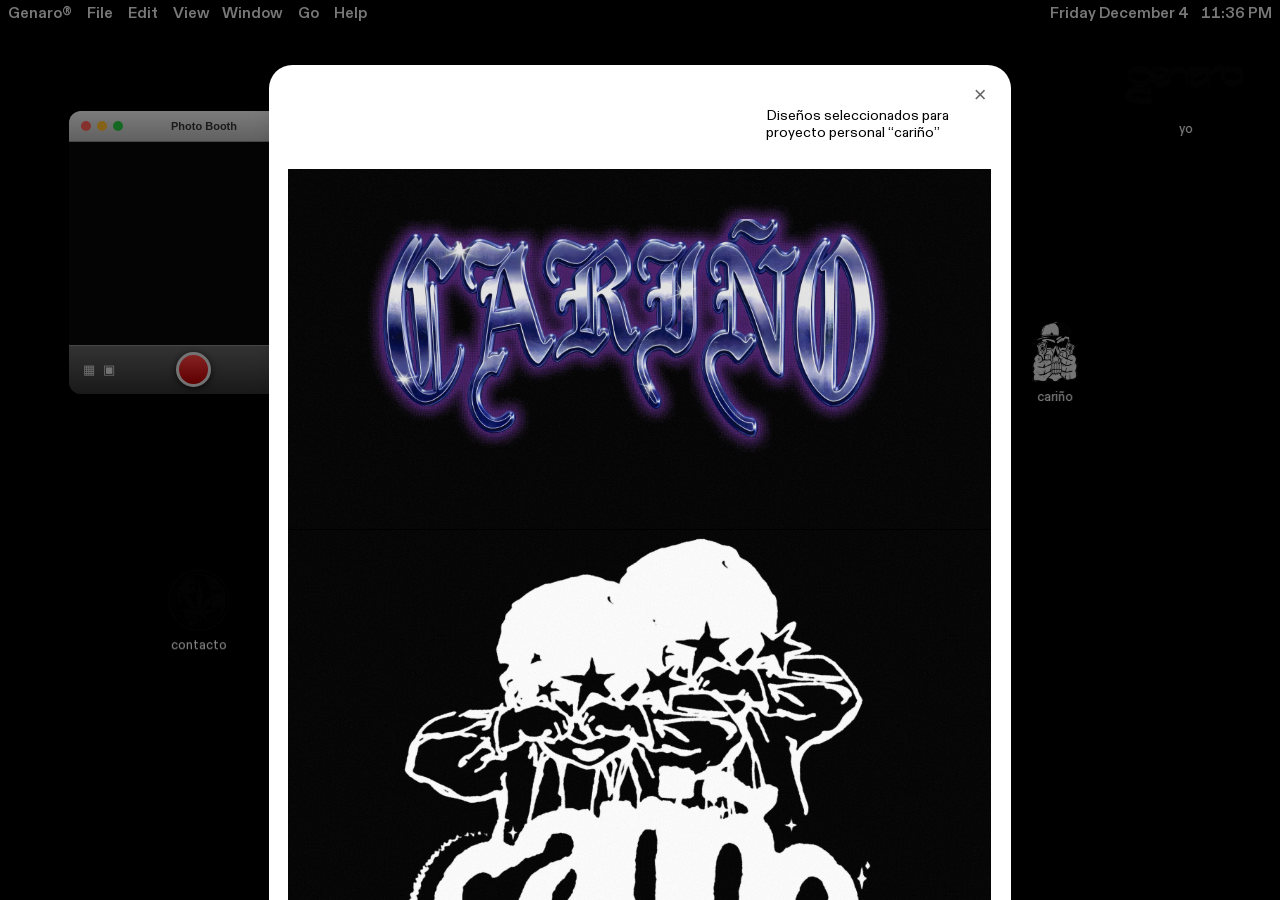
<file: carino.html>
<!doctype html>
<html class="has-scrollable-overlay" style="--visible-viewport-height: 896px; --visible-viewport-offset: 0px; --base-size: 12.9024px; --viewport-height: 896px; --min-viewport-height: 896px;"><head>
		<meta charset="utf-8">
		<meta name="viewport" content="width=device-width, initial-scale=1, shrink-to-fit=no">
		<meta name="generator" content="Cargo (https://cargo.site)">

		<title>GSAND</title>
		<meta name="robots" content="noindex">

		<style id="static-css">@keyframes page-transition-out{from{opacity:1}to{opacity:0}}@keyframes page-transition-in{from{opacity:0}to{opacity:1}}html:where([page-transition-intensity]){background-color:var(--site-background-color)}::view-transition{pointer-events:none;background-color:var(--site-background-color)}html[page-transition-intensity="1"]{--page-transition-out-duration: 120ms;--page-transition-in-duration: 160ms;--page-transition-join: -0.75;--page-transition-out-ease: ease-in-out;--page-transition-in-ease: ease-in}html[page-transition-intensity="2"]{--page-transition-out-duration: 175ms;--page-transition-in-duration: 220ms;--page-transition-join: -0.25;--page-transition-out-ease: ease-in-out;--page-transition-in-ease: ease-in}html[page-transition-intensity="3"]{--page-transition-out-duration: 230ms;--page-transition-in-duration: 280ms;--page-transition-join: 0.25;--page-transition-out-ease: ease-in-out;--page-transition-in-ease: ease-in}::view-transition-old(root){animation-name:page-transition-out;animation-duration:var(--page-transition-out-duration);animation-timing-function:var(--page-transition-out-ease);animation-fill-mode:both}::view-transition-new(root){animation-name:page-transition-in;animation-duration:var(--page-transition-in-duration);animation-timing-function:var(--page-transition-in-ease);animation-delay:max(0ms,var(--page-transition-out-duration)*(1 + var(--page-transition-join)));animation-fill-mode:both}.page{--pin-view-transition-name: none}html.page-transition-active .page.pinned.fixed,html.page-transition-active .page.pinned.overlay{view-transition-name:var(--pin-view-transition-name, none)}html.page-transition-hold::view-transition-old(root),html.page-transition-hold::view-transition-new(root){animation-play-state:paused}html.page-transition-hold::view-transition-group(*){animation-play-state:paused}html.page-transition-hold::view-transition-image-pair(*){animation-play-state:paused}html.page-transition-hold::view-transition-old(*){animation-play-state:paused}html.page-transition-hold::view-transition-new(*){animation-play-state:paused}@keyframes page-transition-overlay-exit{from{opacity:1;transform:translate3d(0, 0, 0);clip-path:var(--overlay-close-content-from-clip-mask, none)}to{opacity:var(--overlay-close-to-opacity, 1);transform:var(--overlay-close-content-to-transform, translate3d(0, 0, 0));clip-path:var(--overlay-close-content-to-clip-mask, none)}}html:has(body.editing)::-webkit-scrollbar{display:none !important}body.editing::-webkit-scrollbar{display:none !important}html:has(body.editing){-ms-overflow-style:none;scrollbar-width:none}body.editing{-ms-overflow-style:none;scrollbar-width:none}body.wf-initial-load *,html.wf-initial-load *{color:transparent !important;-webkit-text-stroke:0px transparent;text-stroke:0 transparent;text-shadow:0 0 transparent}html.wf-initial-load hr{background:none !important}body{--baseColor-accent: #FF0000;--baseColor-accent-rgb: 255, 0, 0;--baseColor-accent-reverse-rgb: 255, 255, 255}*{-webkit-box-sizing:border-box;-moz-box-sizing:border-box;box-sizing:border-box}:focus{outline:0}select,select *{text-rendering:auto !important}html,body{min-height:var(--viewport-height, 100vh);margin:0;padding:0}html{--mobile-scale: 1;font-size:var(--base-size);touch-action:manipulation;position:relative}html.mobile{font-size:calc(var(--base-size)*var(--mobile-scale))}body{-moz-osx-font-smoothing:grayscale;-webkit-font-smoothing:antialiased;-webkit-text-size-adjust:none;display:flex;flex-direction:column;width:100%;min-height:var(--viewport-height, 100vh);justify-content:flex-start;margin:0;padding:0;background-color:#fff;--noise-image: url("assets/noise-346602.webp");--noise-bg-amount: 0;--noise-images-amount: 0;--noise-density-size: 256px;position:relative}body.no-scroll{overflow:hidden}customhtml>*{position:relative;z-index:10}.page a.active,bodycopy * a{text-decoration-color:unset;-webkit-text-decoration-color:unset}.content{display:flex;flex-direction:column;align-items:flex-start;justify-content:flex-start;min-height:100%;position:relative;flex-grow:1;border-color:transparent;border-width:0}.pages{width:100%;flex:1 0 auto}@supports(height: 100svh){.page.stacked-page:not(.fixed){--viewport-height: 100svh}.page.stacked-page+.page.stacked-page:not(.fixed){--viewport-height: 100vh}body.mobile .content:has(.stacked-page) .page.pinned.overlay:not(.fixed){--viewport-height: 100svh}}.overlay-content{mix-blend-mode:var(--overlay-mix, normal)}.page{--split-backdrop-height: calc(var(--min-viewport-height) / 2);--split-content-height: calc(var(--viewport-height) - var(--split-backdrop-height));--noise-bg-amount: 0;--noise-images-amount: 0;--noise-density-size: 256px;position:relative;isolation:isolate;display:flex;justify-content:center;flex-wrap:nowrap;flex-direction:row;max-width:100%;width:100%;flex:0;mix-blend-mode:var(--page-mix, normal)}.page.has-backdrop-filter{background-color:rgba(0, 0, 0, 0.01);backdrop-filter:var(--page-backdrop-filter, none);-webkit-backdrop-filter:var(--page-backdrop-filter, none)}.overlay-content .page{mix-blend-mode:unset}.overlay-content .page::after{content:" ";display:block;position:fixed;width:100dvw;height:100dvh;top:0;left:0;z-index:-1}.overlay-content.is-passthrough-overlay .page::after{display:none}.mobile .page{flex-wrap:wrap}.mobile .page.fixed{--viewport-height: 100dvh}.page.overlay{position:absolute}.page.pinned-top,.page.pinned-bottom{flex:0;z-index:2;left:0;right:0}.page.pinned-bottom{transform:unset}.page.pinned-bottom.loading{will-change:transform;transform:translate(0, 0, 0)}.page.pinned-top{top:0}.page.pinned-bottom{bottom:0}.page.fixed{position:fixed;max-height:var(--viewport-height, 100vh)}.page.fixed .page-layout{max-height:var(--viewport-height, 100vh)}.page.fixed.allow-scroll .page-content{max-height:var(--viewport-height, 100vh);scrollbar-width:none;-ms-overflow-style:none;-webkit-overflow-scrolling:touch;overflow-y:auto;overflow-x:hidden;align-items:flex-start !important}.page.fixed.allow-scroll .page-content{pointer-events:auto}.page.fixed.allow-scroll .page-content::-webkit-scrollbar{width:0;background:0 0;display:none}.page.overlay{position:absolute}.page.overlay,.page.overlay .page-layout,.page.fixed,.page.fixed .page-layout{pointer-events:none}body.editing .page.overlay .page-content,body.editing .page.overlay .page-content *,body.editing .page.fixed .page-content,body.editing .page.fixed .page-content *,body.editing .page.fixed.allow-scroll .page-content,body.editing .page.fixed.allow-scroll .page-content *,body.editing .page:not([editing=true]){-moz-user-select:none;-webkit-user-select:none;-ms-user-select:none;user-select:none}body.editing .page.overlay[editing=true] .page-content,body.editing .page.overlay[editing=true] .page-content *,body.editing .page.fixed[editing=true] .page-content,body.editing .page.fixed[editing=true] .page-content *,body.editing .page.fixed.allow-scroll[editing=true] .page-content,body.editing .page.fixed.allow-scroll[editing=true] .page-content *{pointer-events:auto;-moz-user-select:auto;-webkit-user-select:auto;-ms-user-select:auto;user-select:auto}.page.fixed .page-content bodycopy a,.page.overlay .page-content bodycopy a,.page.fixed .page-content bodycopy img,.page.overlay .page-content bodycopy img,.page.fixed .page-content bodycopy iframe,.page.overlay .page-content bodycopy iframe,.page.fixed .page-content bodycopy video,.page.overlay .page-content bodycopy video,.page.fixed .page-content bodycopy audio,.page.overlay .page-content bodycopy audio,.page.fixed .page-content bodycopy input,.page.overlay .page-content bodycopy input,.page.fixed .page-content bodycopy button,.page.overlay .page-content bodycopy button,.page.fixed .page-content bodycopy audio-player,.page.overlay .page-content bodycopy audio-player,.page.fixed .page-content bodycopy shop-product,.page.overlay .page-content bodycopy shop-product,.page.fixed .page-content bodycopy details,.page.overlay .page-content bodycopy details,.page.overlay .page-content bodycopy .linked,.page.overlay .page-content bodycopy .zoomable,.page.fixed .page-content bodycopy .linked,.page.fixed .page-content bodycopy .zoomable,.page.fixed .page-content bodycopy gallery-slideshow,.page.overlay .page-content bodycopy gallery-slideshow{pointer-events:auto}.page-layout{flex-grow:1;position:relative;display:flex;flex-direction:row;align-items:flex-start;justify-content:flex-start;width:0%;contain:layout;mix-blend-mode:var(--page-layout-mix, normal)}.page-content{display:flex;flex-direction:row;height:100%;align-items:flex-start;border-color:transparent;border-width:0;width:100%;filter:var(--page-content-filter, none);-webkit-filter:var(--page-content-filter, none)}.page-content{position:relative;isolation:isolate;--noise-bg-amount: 0;--noise-scale: 1}.page-content.has-content-backdrop-filter{backdrop-filter:var(--page-content-backdrop-filter, none);-webkit-backdrop-filter:var(--page-content-backdrop-filter, none)}.page,.page-content,.content{--noise-bg-alpha: var(--noise-bg-color-alpha, 1)}.page::before,.page-content::before{content:"";display:block;position:absolute;inset:0;pointer-events:none;z-index:-1;border-radius:inherit;background-image:var(--noise-image),var(--noise-image),var(--noise-image);background-repeat:repeat;background-size:calc(var(--noise-density-size, 256px)*var(--noise-scale, 1));background-position:0 0;opacity:calc(var(--noise-bg-amount, 0)*var(--noise-bg-alpha, 1)*1)}.content::before{content:"";display:block;position:absolute;inset:0;pointer-events:none;background-image:var(--noise-image),var(--noise-image),var(--noise-image);background-repeat:repeat;background-size:calc(var(--noise-density-size, 256px)*var(--noise-scale, 1));background-position:0 0;opacity:calc(var(--noise-bg-amount, 0)*var(--noise-bg-alpha, 1)*1)}.page.has-backdrop-filter::before,.page-content.has-content-backdrop-filter::before{background-blend-mode:normal;opacity:min(var(--noise-bg-amount, 0),var(--noise-bg-alpha, 1))}.page.fixed.allow-scroll .page-content bodycopy{anchor-name:--noise-content}.page.fixed.allow-scroll .page-content::before{content:"";position:absolute;position-anchor:--noise-content;top:0;left:0;right:0;height:calc(anchor-size(--noise-content height) + var(--page-content-pad-bottom, 0px) + var(--page-content-pad-top, 0px))}.page-content.has-content-backdrop-filter:has(.empty-editor)::after{content:" ";display:block;height:1px;width:1px;overflow:hidden;position:absolute;top:0;left:0;background:rgba(0, 0, 0, 0.01)}.page.accepts-pointer-events *,.page-content.accepts-pointer-events,.page-content.accepts-pointer-events *{pointer-events:auto}[position=fixed]{position:fixed;overflow-y:auto;overflow-x:hidden;max-height:100vh;pointer-events:none}[position=fixed] bodycopy{pointer-events:auto}[position=absolute]{position:absolute}[position=relative]{position:relative}.top-pins [position=fixed],.top-pins [position=absolute]{top:0;left:0;right:0;z-index:999}.bottom-pins [position=fixed],.bottom-pins [position=absolute]{bottom:0;left:0;right:0;z-index:999}h1,h2,h3,h4,h5,h6,h7,h8,h9{contain:layout}.caption-background h1,.caption-background h2,.caption-background h3,.caption-background h4,.caption-background h5,.caption-background h6,.caption-background h7,.caption-background h8,.caption-background h9{contain:none}.overlay-content{position:fixed;inset:0;max-height:100dvh;--viewport-height: 100dvh;overflow:auto;overscroll-behavior:none;--elastic-scroll: true;pointer-events:none}.overlay-content .backdrop{pointer-events:auto}.overlay-content .wallpaper-navigation .backdrop{pointer-events:none}.overlay-content::-webkit-scrollbar{display:none}.overlay-content .page-layout{min-height:fit-content}.overlay-content .page,.overlay-content .page-content,.overlay-content .page-layout{pointer-events:auto}.overlay-content.is-passthrough-overlay .page,.overlay-content.is-passthrough-overlay .page-layout{pointer-events:none}.overlay-content.is-passthrough-overlay .page-content{pointer-events:auto}.overlay-content.is-content-passthrough-overlay .page,.overlay-content.is-content-passthrough-overlay .page-layout,.overlay-content.is-content-passthrough-overlay .page-content,.overlay-content.is-content-passthrough-overlay .page-content bodycopy,.overlay-content.is-content-passthrough-overlay .page-content bodycopy gallery-freeform,.overlay-content.is-content-passthrough-overlay .page-content bodycopy gallery-grid,.overlay-content.is-content-passthrough-overlay .page-content bodycopy gallery-columnized,.overlay-content.is-content-passthrough-overlay .page-content bodycopy gallery-justify,.overlay-content.is-content-passthrough-overlay .page-content bodycopy gallery-slideshow{pointer-events:none}.overlay-content.is-content-passthrough-overlay .page-content bodycopy gallery-freeform>*,.overlay-content.is-content-passthrough-overlay .page-content bodycopy gallery-grid>*,.overlay-content.is-content-passthrough-overlay .page-content bodycopy gallery-columnized>*,.overlay-content.is-content-passthrough-overlay .page-content bodycopy gallery-justify>*,.overlay-content.is-content-passthrough-overlay .page-content bodycopy gallery-slideshow>*{pointer-events:auto}.overlay-content.is-content-passthrough-overlay .page-content bodycopy>*:not(column-set,gallery-freeform,gallery-grid,gallery-columnized,gallery-justify),.overlay-content.is-content-passthrough-overlay .page-content bodycopy column-unit *{pointer-events:auto}body.editing .overlay-content .page[editing=true] bodycopy,body.editing .overlay-content .page[editing=true] bodycopy>*,body.editing .overlay-content .page[editing=true] gallery-freeform,body.editing .overlay-content .page[editing=true] gallery-columnized,body.editing .overlay-content .page[editing=true] gallery-justify,body.editing .overlay-content .page[editing=true] gallery-grid body.editing .overlay-content .page[editing=true] gallery-slideshow{pointer-events:auto}.overlay-content.overlay-open.overlay-animating .page{will-change:opacity,background-color;animation:overlayOpen var(--overlay-open-duration) var(--overlay-open-easing, "ease-in-out")}.overlay-content.overlay-open .page:has(.has-content-backdrop-filter):not(:has(.backdrop)){will-change:background-color;animation:overlayOpenWithoutOpacity var(--overlay-open-duration) var(--overlay-open-easing, "ease-in-out")}.overlay-content.overlay-close.overlay-animating .page{will-change:opacity,background-color;animation:overlayClose var(--overlay-close-duration) var(--overlay-close-easing, "ease-in-out")}.overlay-content.overlay-close .page:has(.has-content-backdrop-filter):not(:has(.backdrop)){will-change:background-color;animation:overlayCloseWithoutOpacity var(--overlay-close-duration) var(--overlay-close-easing, "ease-in-out")}.overlay-content.overlay-open.overlay-animating .page-content{will-change:transform,clip-path;animation:overlayOpenContent var(--overlay-open-duration) var(--overlay-open-easing, "ease-in-out")}.overlay-content.overlay-open.overlay-animating .page-content.has-content-backdrop-filter{will-change:transform,clip-path,opacity;animation:overlayOpenContent var(--overlay-open-duration) var(--overlay-open-easing, "ease-in-out"),overlayOpenOpacity var(--overlay-open-duration) var(--overlay-open-easing, "ease-in-out")}.overlay-content.overlay-close.overlay-animating .page-content{will-change:transform,clip-path;animation:overlayCloseContent var(--overlay-close-duration) var(--overlay-close-easing, "ease-in-out")}.overlay-content.overlay-close.overlay-animating .page-content.has-content-backdrop-filter{will-change:transform,clip-path,opacity;animation:overlayCloseContent var(--overlay-close-duration) var(--overlay-close-easing, "ease-in-out"),overlayCloseOpacity var(--overlay-close-duration) var(--overlay-close-easing, "ease-in-out")}.overlay-content.overlay-open.overlay-animating .page::before,.overlay-content.overlay-open.overlay-animating .page::after,.overlay-content.overlay-open.overlay-animating .page-content::before,.overlay-content.overlay-open.overlay-animating .page-content::after{will-change:opacity;animation:overlayOpenNoise var(--overlay-open-duration) var(--overlay-open-easing, "ease-in-out")}.overlay-content.overlay-close.overlay-animating .page::before,.overlay-content.overlay-close.overlay-animating .page::after,.overlay-content.overlay-close.overlay-animating .page-content::before,.overlay-content.overlay-close.overlay-animating .page-content::after{will-change:opacity;animation:overlayCloseNoise var(--overlay-close-duration) var(--overlay-close-easing, "ease-in-out")}.overlay-content.touch-overscroll-transform .page-content{transform:var(--touch-overscroll-transform, translate(0px, 0px)) !important}.overlay-content.overlay-animating .page-layout{contain:layout}.overlay-content.overlay-animating.disallow-interaction,.overlay-content.overlay-animating.disallow-interaction .page,.overlay-content.overlay-animating.disallow-interaction .page-content,.overlay-content.overlay-animating.disallow-interaction .page-layout,.overlay-content.overlay-animating.disallow-interaction .backdrop,.overlay-content.overlay-animating.disallow-interaction bodycopy,.overlay-content.overlay-animating.disallow-interaction bodycopy *{pointer-events:none !important}.overlay-content.overlay-animating.disallow-interaction{overflow:hidden}@keyframes scrollAnimationFadeIn-1{0%{opacity:0}15%{opacity:1}}@keyframes scrollAnimationFadeIn-2{0%{opacity:0}22.5%{opacity:1}100%{opacity:1}}@keyframes scrollAnimationFadeIn-3{0%{opacity:0}38%{opacity:1}100%{opacity:1}}@keyframes scrollAnimationFadeOut-1{85%{opacity:1}100%{opacity:0}}@keyframes scrollAnimationFadeOut-2{0%{opacity:1}77.5%{opacity:1}100%{opacity:0}}@keyframes scrollAnimationFadeOut-3{0%{opacity:1}65%{opacity:1}100%{opacity:0}}@keyframes scrollAnimationFadeInOut-1{0%{opacity:0}15%{opacity:1}85%{opacity:1}100%{opacity:0}}@keyframes scrollAnimationFadeInOut-2{0%{opacity:0}20%{opacity:1}82.5%{opacity:1}100%{opacity:0}}@keyframes scrollAnimationFadeInOut-3{0%{opacity:0}30%{opacity:1}75%{opacity:1}100%{opacity:0}}@keyframes scrollAnimationFlyIn-1{0%{transform:translateY(5vh)}15%{transform:scale(1)}85%{transform:scale(1)}100%{transform:scale(1)}}@keyframes scrollAnimationFlyIn-2{0%{transform:translateY(10vh)}30%{transform:scale(1)}70%{transform:scale(1)}100%{transform:scale(1)}}@keyframes scrollAnimationFlyIn-3{0%{transform:translateY(20vh)}35%{transform:scale(1)}65%{transform:scale(1)}100%{transform:scale(1)}}@keyframes scrollAnimationFlyInFadeIn-1{0%{opacity:.4;transform:translateY(25px)}50%{opacity:1;transform:translateY(0px)}}@keyframes scrollAnimationFlyInFadeIn-2{0%{opacity:0;transform:translateY(50px)}50%{opacity:1;transform:translateY(0vh)}}@keyframes scrollAnimationFlyInFadeIn-3{0%{opacity:0;transform:translateY(100px)}50%{opacity:1;transform:translateY(0vh)}}@keyframes scrollAnimationFlyOut-1{35%{transform:scale(1)}85%{transform:scale(1)}100%{transform:translateY(-5vh)}}@keyframes scrollAnimationFlyOut-2{35%{transform:scale(1)}70%{transform:scale(1)}100%{transform:translateY(-10vh)}}@keyframes scrollAnimationFlyOut-3{35%{transform:scale(1)}65%{transform:scale(1)}100%{transform:translateY(-20vh)}}@keyframes scrollAnimationFlyInOut-1{0%{transform:translateY(5vh)}35%{transform:scale(1)}85%{transform:scale(1)}100%{transform:translateY(-5vh)}}@keyframes scrollAnimationFlyInOut-2{0%{transform:translateY(10vh)}35%{transform:scale(1)}70%{transform:scale(1)}100%{transform:translateY(-10vh)}}@keyframes scrollAnimationFlyInOut-3{0%{transform:translateY(20vh)}35%{transform:scale(1)}65%{transform:scale(1)}100%{transform:translateY(-20vh)}}@keyframes scrollAnimationBlurIn-1{0%{filter:blur(5px)}10%{filter:blur(5px)}30%{filter:blur(0px)}}@keyframes scrollAnimationBlurIn-2{0%{filter:blur(8px)}12.5%{filter:blur(8px)}35%{filter:blur(0px)}}@keyframes scrollAnimationBlurIn-3{0%{filter:blur(13px)}15%{filter:blur(13px)}40%{filter:blur(0px)}}@keyframes scrollAnimationScaleInOut-1{0%{transform:scale(0.875);transform-origin:50% 0%}50%{transform:scale(1);transform-origin:50% 50%}100%{transform:scale(0.875);transform-origin:50% 100%}}@keyframes scrollAnimationScaleInOut-2{0%{transform:scale(0.6);transform-origin:50% 0%}50%{transform:scale(1);transform-origin:50% 50%}100%{transform:scale(0.6);transform-origin:50% 100%}}@keyframes scrollAnimationScaleInOut-3{0%{transform:scale(0.4);transform-origin:50% 0%}50%{transform:scale(1);transform-origin:50% 50%}100%{transform:scale(0.4);transform-origin:50% 100%}}@keyframes scrollAnimationScaleIn-1{0%{transform:scale(0.875);transform-origin:50% 0%}50%{transform:scale(1);transform-origin:50% 0%}100%{transform:scale(1);transform-origin:50% 0%}}@keyframes scrollAnimationScaleIn-2{0%{transform:scale(0.6);transform-origin:50% 0%}50%{transform:scale(1);transform-origin:50% 0%}100%{transform:scale(1);transform-origin:50% 0%}}@keyframes scrollAnimationScaleIn-3{0%{transform:scale(0.4);transform-origin:50% 0%}50%{transform:scale(1);transform-origin:50% 0%}100%{transform:scale(1);transform-origin:50% 0%}}@keyframes scrollAnimationScaleOut-1{0%{transform:scale(1);transform-origin:50% 100%}50%{transform:scale(1);transform-origin:50% 100%}100%{transform:scale(0.875);transform-origin:50% 100%}}@keyframes scrollAnimationScaleOut-2{0%{transform:scale(1);transform-origin:50% 100%}50%{transform:scale(1);transform-origin:50% 100%}100%{transform:scale(0.6);transform-origin:50% 100%}}@keyframes scrollAnimationScaleOut-3{0%{transform:scale(1);transform-origin:50% 100%}50%{transform:scale(1);transform-origin:50% 100%}100%{transform:scale(0.4);transform-origin:50% 100%}}@keyframes scrollAnimationHelix-1{0%{transform:perspective(4000px) rotatey(35deg) rotatez(1.5deg)}100%{transform:perspective(4000px) rotatey(-35deg) rotatez(-1.5deg)}}@keyframes scrollAnimationHelix-2{0%{transform:perspective(3000px) rotatey(60deg) rotatez(2deg)}100%{transform:perspective(3000px) rotatey(-60deg) rotatez(-2deg)}}@keyframes scrollAnimationHelix-3{0%{transform:perspective(2000px) rotatey(90deg) rotatez(3deg)}100%{transform:perspective(2000px) rotatey(-90deg) rotatez(-3deg)}}@keyframes scrollAnimationConveyor-1{0%{transform:perspective(2500px) translateZ(25em) rotateX(45deg)}40%{transform:perspective(2500px) rotateX(0deg)}100%{transform:perspective(2500px) rotateX(0deg)}}@keyframes scrollAnimationConveyor-2{0%{transform:perspective(2400px) translateZ(30em) rotateX(60deg)}50%{transform:perspective(2400px) rotateX(0deg)}100%{transform:perspective(2400px) rotateX(0deg)}}@keyframes scrollAnimationConveyor-3{0%{transform:perspective(2300px) translateZ(45em) rotateX(85deg)}60%{transform:perspective(2300px) rotateX(0deg)}100%{transform:perspective(2300px) rotateX(0deg)}}@keyframes scrollAnimationRebound-1{0%{transform:perspective(2100px) translateZ(-30em) rotateX(50deg);transform-origin:50% 100%}47%{transform:perspective(2100px) translateZ(0em) rotateX(0deg);transform-origin:50% 50%}53%{transform:perspective(2100px) translateZ(0em) rotateX(0deg);transform-origin:50% 50%}100%{transform:perspective(2100px) translateZ(-30em) rotateX(-50deg);transform-origin:50% 0%}}@keyframes scrollAnimationRebound-2{0%{transform:perspective(1800px) translateZ(-50em) rotateX(70deg);transform-origin:50% 100%}47%{transform:perspective(1800px) translateZ(0em) rotateX(0deg);transform-origin:50% 50%}53%{transform:perspective(1800px) translateZ(0em) rotateX(0deg);transform-origin:50% 50%}100%{transform:perspective(1800px) translateZ(-50em) rotateX(-70deg);transform-origin:50% 0%}}@keyframes scrollAnimationRebound-3{0%{transform:perspective(1300px) translateZ(-70em) rotateX(90deg);transform-origin:50% 100%}47%{transform:perspective(1300px) translateZ(0em) rotateX(0deg);transform-origin:50% 50%}53%{transform:perspective(1300px) translateZ(0em) rotateX(0deg);transform-origin:50% 50%}100%{transform:perspective(1300px) translateZ(-70em) rotateX(-90deg);transform-origin:50% 0%}}@keyframes scrollTransitionFadeUp-1{0%{opacity:0;transform:translateY(25px)}25%{opacity:1;transform:translateY(0vh)}}@keyframes scrollTransitionFadeUp-2{0%{opacity:0;transform:translateY(40px)}25%{opacity:1;transform:translateY(0vh)}}@keyframes scrollTransitionFadeUp-3{0%{opacity:0;transform:translateY(50px)}25%{opacity:1;transform:translateY(0vh)}}@keyframes scrollTransitionScaleUp-1{0%{opacity:0;transform:scale(0.95)}25%{opacity:1;transform:scale(1)}}@keyframes scrollTransitionScaleUp-2{0%{opacity:0;transform:scale(0.875)}25%{opacity:1;transform:scale(1)}}@keyframes scrollTransitionScaleUp-3{0%{opacity:0;transform:scale(0.75)}25%{opacity:1;transform:scale(1)}}@keyframes scrollAnimationTwistUp-1{0%{opacity:0;transform:translateY(25px) rotateY(27deg) rotateZ(1.5deg) perspective(4000px)}25%{opacity:1;transform:translateY(0vh)}}@keyframes scrollAnimationTwistUp-2{0%{opacity:0;transform:translateY(40px) rotateY(35deg) rotateZ(2deg) perspective(3000px)}25%{opacity:1;transform:translateY(0vh)}}@keyframes scrollAnimationTwistUp-3{0%{opacity:0;transform:translateY(65px) rotateY(40deg) rotateZ(3deg) perspective(2000px)}25%{opacity:1;transform:translateY(0vh)}}@keyframes scrollTransitionBlurIn-1{0%{filter:blur(5px);transform:scale(0.992)}25%{filter:blur(0px);transform:scale(1)}}@keyframes scrollTransitionBlurIn-2{0%{filter:blur(8px);transform:scale(0.992)}25%{filter:blur(0px);transform:scale(1)}}@keyframes scrollTransitionBlurIn-3{0%{filter:blur(13px);transform:scale(0.992)}25%{filter:blur(0px);transform:scale(1)}}@keyframes scrollTransitionColorIn-1{0%{filter:saturate(50%)}32%{filter:saturate(100%)}}@keyframes scrollTransitionColorIn-2{0%{filter:saturate(25%)}32%{filter:saturate(100%)}}@keyframes scrollTransitionColorIn-3{0%{filter:saturate(0%)}32%{filter:saturate(100%)}}@keyframes scrollTransitionRebound-1{0%{transform:perspective(1500px) translateZ(0em) rotateX(30deg);transform-origin:50% 100%;opacity:0}25%{transform:perspective(1500px) translateZ(0em) rotateX(0deg);transform-origin:50% 50%;opacity:1}}@keyframes scrollTransitionRebound-2{0%{transform:perspective(1800px) translateZ(-50em) rotateX(70deg);transform-origin:50% 100%}47%{transform:perspective(1800px) translateZ(0em) rotateX(0deg);transform-origin:50% 50%}53%{transform:perspective(1800px) translateZ(0em) rotateX(0deg);transform-origin:50% 50%}100%{transform:perspective(1800px) translateZ(-50em) rotateX(-70deg);transform-origin:50% 0%}}@keyframes scrollTransitionRebound-3{0%{transform:perspective(1300px) translateZ(-70em) rotateX(90deg);transform-origin:50% 100%}47%{transform:perspective(1300px) translateZ(0em) rotateX(0deg);transform-origin:50% 50%}53%{transform:perspective(1300px) translateZ(0em) rotateX(0deg);transform-origin:50% 50%}100%{transform:perspective(1300px) translateZ(-70em) rotateX(-90deg);transform-origin:50% 0%}}@keyframes LooseHinge-1{0%{transform:rotate(5deg);transform-origin:0% 0%}50%{transform:rotate(0deg);transform-origin:50% 50%}100%{transform:rotate(5deg);transform-origin:100% 100%}}@keyframes LooseHinge-2{0%{transform:rotate(10deg);transform-origin:0% 0%}50%{transform:rotate(0deg);transform-origin:50% 50%}100%{transform:rotate(10deg);transform-origin:100% 100%}}@keyframes LooseHinge-3{0%{transform:rotate(30deg);transform-origin:0% 0%}50%{transform:rotate(0deg);transform-origin:50% 50%}100%{transform:rotate(30deg);transform-origin:100% 100%}}@keyframes overlayOpen{from{opacity:var(--overlay-open-from-opacity, 1);background-color:var(--overlay-open-from-background-color, transparent)}to{opacity:1}}@keyframes overlayOpenWithoutOpacity{from{background-color:var(--overlay-open-from-background-color, transparent)}}@keyframes overlayOpenOpacity{from{opacity:var(--overlay-open-from-opacity, 1)}to{opacity:1}}@keyframes overlayOpenContent{from{transform:var(--overlay-open-content-from-transform, translate3d(0, 0, 0));clip-path:var(--overlay-open-content-from-clip-mask, inset(0% 0% 0% 0%))}to{transform:translate3d(0, 0, 0);clip-path:var(--overlay-open-content-to-clip-mask, inset(0% 0% 0% 0%))}}@keyframes overlayClose{to{opacity:var(--overlay-close-to-opacity, 1);background-color:var(--overlay-close-to-background-color, transparent)}}@keyframes overlayCloseWithoutOpacity{to{background-color:var(--overlay-close-to-background-color, transparent)}}@keyframes overlayCloseOpacity{to{opacity:var(--overlay-close-to-opacity, 1)}}@keyframes overlayCloseContent{from{transform:translate3d(0, 0, 0);clip-path:var(--overlay-close-content-from-clip-mask, inset(0% 0% 0% 0%))}to{transform:var(--overlay-close-content-to-transform, translate3d(0, 0, 0));clip-path:var(--overlay-close-content-to-clip-mask, inset(0% 0% 0% 0%))}}@keyframes overlayOpenNoise{from{opacity:0}}@keyframes overlayCloseNoise{to{opacity:0}}.backdrop{contain:layout}.has-backdrop-filter .backdrop-contents::after{backdrop-filter:var(--page-backdrop-filter, none);-webkit-backdrop-filter:var(--page-backdrop-filter, none);position:absolute;width:100%;height:100%;content:"";inset:0;z-index:1;pointer-events:none}.backdrop:not(.clip){-webkit-transform:translate(0px, 0px)}.backdrop>.backdrop-contents{transition:opacity .5s ease-in-out;opacity:0;top:0;bottom:0;width:100%;position:sticky;height:100%;max-height:100vh;overflow:hidden}.backdrop-contents.loaded{opacity:1}.backdrop-contents.no-fade{transition:none}.backdrop.clip .backdrop-contents.above,.backdrop.clip .backdrop-contents.below{display:none}.backdrop.clip .backdrop-contents{will-change:display,opacity,transform,clip-path}.backdrop>.backdrop-contents [data-backdrop]{height:100%}.backdrop.clip{contain:none;overflow:hidden;clip-path:inset(0% 0% 0% 0%)}.clip>.backdrop-contents{height:calc(100vh + .5px);width:var(--backdrop-width, 100%);position:fixed}.backdrop{flex-shrink:0;width:100%;order:1;position:absolute;top:0;left:0;right:0;bottom:0}.wallpaper-navigation{position:absolute;inset:var(--pin-padding-top, 0) 0 var(--pin-padding-bottom, 0) 0;z-index:10;pointer-events:none !important;display:flex;justify-content:center;flex-wrap:wrap;flex-direction:row;max-width:100%;width:100%;flex:0}.wallpaper-navigation .page-content,.wallpaper-navigation .page-layout{background:none;background-color:transparent;visibility:hidden}.wallpaper-navigation .backdrop.clip{contain:none;overflow:hidden;clip-path:inset(0% 0% 0% 0%)}.wallpaper-navigation .backdrop.clip>.wallpaper-slideshow{position:fixed}.wallpaper-navigation .wallpaper-slideshow{top:0;bottom:0;position:sticky;transform:translate3d(0, 0, 0);height:calc(100% + .5px);max-height:calc(var(--viewport-height, 100vh) + .5px)}::part(slideshow-nav){transition:opacity 222ms ease-in-out;pointer-events:none;-moz-user-select:none;-webkit-user-select:none;-ms-user-select:none;user-select:none;-webkit-tap-highlight-color:transparent;-webkit-touch-callout:none;--button-size: 30px;--button-inset: 20px;--button-icon-color: rgba(255, 255, 255, 0.9);--button-icon-scale: 1;--button-icon-stroke-width: 1.5px;--button-icon-stroke-linecap: butt;--button-background-color: rgba(87, 87, 87, 0.35);--button-background-radius: 50%;--button-active-opacity: 0.7}::part(slideshow-nav-previous-button){pointer-events:auto;cursor:pointer;position:absolute;top:0;left:0;bottom:0}::part(slideshow-nav-next-button){pointer-events:auto;cursor:pointer;position:absolute;top:0;right:0;bottom:0}::part(slideshow-nav-close-button){pointer-events:auto;cursor:pointer;position:absolute;top:0;right:0}::part(slideshow-nav-prev){position:absolute;top:0;bottom:0;left:var(--button-inset, 0px);margin:auto;width:36px;height:36px}::part(slideshow-nav-next){position:absolute;top:0;bottom:0;right:var(--button-inset, 0px);margin:auto;width:36px;height:36px;transform:scaleX(-1)}::part(slideshow-nav-close){position:absolute;top:var(--button-inset, 0px);right:var(--button-inset, 0px);margin:auto;width:36px;height:36px}::part(slideshow-nav-prev),::part(slideshow-nav-next),::part(slideshow-nav-close){height:var(--button-size);width:var(--button-size)}::part(slideshow-nav-previous-button):active,::part(slideshow-nav-next-button):active,::part(slideshow-nav-close-button):active{opacity:var(--button-active-opacity, 0.7)}::part(slideshow-nav-background){stroke:none !important;fill:var(--button-background-color);rx:var(--button-background-radius)}::part(slideshow-nav-arrow),::part(slideshow-nav-x){fill:none !important;stroke:var(--button-icon-color);stroke-width:var(--button-icon-stroke-width);stroke-linecap:var(--button-icon-stroke-linecap);transform:scale(var(--button-icon-scale));transform-origin:center}bodycopy{display:block;contain:layout;word-wrap:break-word;position:relative;max-width:100%;width:100%;-webkit-nbsp-mode:normal;--font-scale: 1}bodycopy *{border-width:0}a{color:inherit}a.image-link,a.image-link:hover,a.image-link:active,a.icon-link,a.icon-link:hover,a.icon-link:active{border-bottom:none;text-decoration:none}[contenteditable=true] a:active,[contenteditable=true] .linked:active,[contenteditable=true] .zoomable:active{opacity:1}s *{text-transform:inherit}small{max-width:100%;text-decoration:inherit}b,strong{font-weight:bolder}.small-caps{font-variant:small-caps;text-transform:lowercase}.no-wrap{white-space:nowrap}.page_background{position:absolute;top:0;left:0;width:100%;height:100%}media-item .caption.empty{display:none}.tag-separator:before{content:", "}media-item[drag=true]::part(media),[contenteditable=true] iframe{pointer-events:none}column-set+*{--gutter-expand: 1}gallery-grid+*{--gutter-expand: 1}gallery-columnized+*{--gutter-expand: 1}gallery-justify+*{--gutter-expand: 1}gallery-slideshow+*{--gutter-expand: 1}gallery-freeform+*{--gutter-expand: 1}media-item+*{--gutter-expand: 1}column-unit>*:first-child{--gutter-expand: 0}marquee-set h1,marquee-set h2,marquee-set h3,marquee-set h4,marquee-set h5,marquee-set h6,marquee-set h7,marquee-set h8,marquee-set h9{vertical-align:text-bottom;display:inline-block}marquee-set{pointer-events:auto}marquee-set media-item .caption{white-space:normal}gallery-slideshow media-item figcaption.caption{display:var(--display-slideshow-captions, none);transform:var(--slideshow-caption-transform, translateX(0px));opacity:var(--slideshow-caption-opacity, 0);text-align:var(--slideshow-caption-align);pointer-events:var(--slideshow-caption-pointer-events, initial);will-change:opacity,transform;position:relative}gallery-slideshow media-item::part(sizing-frame){margin:auto 0;flex-grow:0}gallery-slideshow media-item::part(frame){display:flex;flex-wrap:wrap;width:var(--item-width);height:var(--slide-height);align-content:var(--slideshow-vertical-align);align-self:var(--slideshow-horizontal-align)}body.slideshow-nav-arrow-display,body.slideshow-nav-arrow-display *:not(a,media-item[href],media-item.zoomable){cursor:var(--slideshow-cursor)}body.slideshow-dragging *{cursor:var(--slideshow-cursor) !important}body>media-item[no-component]{all:unset !important;border:none !important;padding:0 !important;position:fixed !important;z-index:5000 !important;pointer-events:none !important;background:none !important;inset:0 !important;overflow:hidden !important}button#edit.edit{appearance:none;-webkit-appearance:none;border:none;cursor:pointer;font-size:var(--fontSize-default);font-family:var(--fontFamily-default);padding:0;text-align:left;white-space:nowrap;background:transparent;display:flex;margin:0;border-radius:3px 0 0 3px;pointer-events:auto;position:fixed;top:50%;transform:translate(0, -50%);right:400px;height:36px;width:12px;z-index:999;cursor:pointer;background-color:rgba(140, 140, 140, 0.4);padding-left:2px;margin-right:5px;width:20px;cursor:pointer;margin:0;right:0}button#edit.edit:active{opacity:.7;user-select:none}button#edit.edit svg{padding:0;width:16px;height:36px;margin-left:2px;opacity:1}button#edit.edit svg path{fill:#fff}.quick-view{--font-scale: 1;--resize-parent-width: unset;width:80%;height:80%;margin-top:auto;margin-right:auto;margin-bottom:auto;margin-left:auto;padding:5rem;padding-top:5rem;padding-right:5rem;padding-bottom:5rem;padding-left:5rem;display:flex;z-index:5001;transform:translateZ(999px);position:fixed;top:0;left:0;right:0;bottom:0;-webkit-text-size-adjust:100%;-ms-touch-action:none;touch-action:none;line-height:initial;letter-spacing:initial}.quick-view .caption{font-size:clamp(14.5px,var(--font-scale, 1)*var(--font-size, 14.5px),2.4rem)}.quick-view-frame{position:relative;display:flex;height:100%;width:100%}.quick-view-content{height:100%;width:auto}.quick-view-background{backdrop-filter:var(--quick-view-backdrop-filter, none);-webkit-backdrop-filter:var(--quick-view-backdrop-filter, none);transition:backdrop-filter .2s ease}.quick-view.quick-view-navigation{display:block;z-index:5002;position:fixed;inset:0;pointer-events:none;transform:translateZ(999px)}.quick-view::part(slideshow-nav){transition:opacity 222ms ease-in-out;position:absolute;z-index:99;inset:0;pointer-events:none}.pagination-watcher{pointer-events:none;height:1px;margin-top:-1px;width:100%}html,body{overflow-anchor:none}.colorfilter-color,.colorfilter-base{position:absolute;inset:0;pointer-events:none}.colorfilter-color{z-index:9995;display:block;background-color:var(--colorfilter-color, #FF0000);mix-blend-mode:var(--colorfilter-mix, lighten);opacity:var(--colorfilter-color-opacity, 0)}.colorfilter-base{display:block;backdrop-filter:grayscale(clamp(0, var(--colorfilter-grayscale, 0), var(--colorfilter-color-opacity, 0))) brightness(var(--colorfilter-brightness, 1)) contrast(var(--colorfilter-contrast, 1)) invert(var(--colorfilter-invert, 0));-webkit-backdrop-filter:grayscale(clamp(0, var(--colorfilter-grayscale, 0), var(--colorfilter-color-opacity, 0))) brightness(var(--colorfilter-brightness, 1)) contrast(var(--colorfilter-contrast, 1)) invert(var(--colorfilter-invert, 0));z-index:9994}#editor-overlay.safari,.colorfilter-base.safari,.colorfilter-color.safari,#cargo-dotsite.safari{transform:translateZ(0px);animation:loopTranslate .5s steps(2, end) infinite}@keyframes loopTranslate{0%{transform:translateZ(0px)}50%{transform:translateZ(1px)}100%{transform:translateZ(0px)}}.flying-object{position:fixed;top:0;left:0;width:100vw;height:100vh;z-index:9999;overflow:hidden}.flying-object media-item{position:fixed;top:0;left:0}.flying-object,.flying-object *{user-select:none;pointer-events:none !important}body.audio-player-dragging,body.audio-player-dragging audio-player,body.audio-player-dragging *{cursor:ew-resize}audio-player[browser-default=true]{padding:unset;margin:unset;outline:unset;background:unset;border:unset;transform:unset;height:unset;position:relative;display:inline-block}audio-player::part(button){background:transparent;cursor:pointer;flex-shrink:0;align-items:center;justify-content:center;display:inline-flex;width:.7em;contain:layout}audio-player::part(separator){height:100%}audio-player::part(buffer){height:100%}audio-player::part(time-bar){height:100%;display:flex;justify-content:space-between;align-content:center;margin:auto 0;width:0%;flex-grow:1;height:100%}audio-player::part(progress){background:transparent;height:100%}audio-player::part(play-icon),audio-player::part(pause-icon){fill:currentColor;cursor:pointer;width:100%;height:auto}audio-player::part(label){white-space:nowrap;overflow:hidden;text-overflow:ellipsis;pointer-events:none;user-select:none;margin:auto auto auto 0;flex:0 3 auto;min-width:0;width:100%}audio-player::part(total-time){flex:0 1 auto;margin:auto 0}audio-player::part(current-time),audio-player::part(play-text){flex:0 1 auto;margin:auto 0}audio-player::part(stream-anim):before{content:"Streaming"}audio-player::part(stream-anim){user-select:none;margin:auto auto auto 0}audio-player::part(buffer),audio-player::part(current-time),audio-player::part(note-svg),audio-player::part(play-text),audio-player::part(separator),audio-player::part(total-time){user-select:none;pointer-events:none}audio-player::part(buffer),audio-player::part(play-text),audio-player::part(progress){position:absolute}audio-player::part(time-bar),audio-player::part(button),audio-player::part(current-time),audio-player::part(note-icon),audio-player::part(pause),audio-player::part(play),audio-player::part(total-time){position:relative}audio-player::part(progress-indicator){border:1px solid currentColor;cursor:ew-resize;height:100%;right:0;position:absolute}audio-player{border:var(--border-lines);margin-bottom:.5em;overflow:hidden}audio-player::part(time-bar){background:var(--background-color)}audio-player::part(label),audio-player::part(current-time),audio-player::part(total-time){color:var(--text-color)}audio-player::part(play-icon),audio-player::part(pause-icon){fill:var(--icon-color, currentColor)}audio-player::part(separator){width:0px;background:none}audio-player::part(buffer){background:var(--buffer-background-color)}audio-player::part(progress){background:var(--progress-background-color)}audio-player::part(progress-indicator){border-top:0;border-bottom:0;border-left:0;border-right-width:2px}audio-player::part(button){height:100%;display:inline-flex;align-self:center;background:var(--background-color)}audio-player::part(button):after{color:var(--text-color)}audio-player[status=stopped]::part(button):after,audio-player:not([status])::part(button):after{content:var(--play-text)}audio-player[status=playing]::part(button):after{content:var(--pause-text)}audio-player::part(play-icon),audio-player::part(pause-icon){height:var(--icon-size, 1em);width:auto}audio-player::part(label),audio-player::part(stream-anim),audio-player::part(current-time),audio-player::part(total-time){padding:var(--text-padding)}shop-product{font-size:1.2rem;max-width:22rem;width:100%;position:relative;display:block}shop-product::part(price){line-height:1.1;color:inherit;font-family:inherit;font-style:inherit;font-weight:inherit;font-size:inherit;letter-spacing:inherit}shop-product::part(dropdown){width:100%;background:transparent;line-height:normal;color:inherit;font-family:inherit;font-style:inherit;font-weight:inherit;font-size:inherit;letter-spacing:inherit;white-space:nowrap;text-overflow:ellipsis;display:inline-block;-webkit-appearance:none;border:0;outline:0}shop-product::part(button),shop-product::part(error){line-height:normal;cursor:pointer;display:inline-block;color:inherit;font-family:inherit;font-style:inherit;font-weight:inherit;font-size:inherit;letter-spacing:inherit;-webkit-touch-callout:none;-webkit-user-select:none;user-select:none}shop-product::part(button):active{opacity:.7}a[rel=show-cart][show-count]:after{counter-reset:variable var(--cart-item-count);content:" (" counter(variable) ")";display:var(--cart-item-count-display, none)}.cargodotsite{position:fixed;bottom:1rem;right:1.4rem;mix-blend-mode:difference;z-index:9999;opacity:.2;cursor:pointer}.mobile .cargodotsite{bottom:.4rem;right:1rem}.cargodotsite:active{opacity:.14}.dl-duplicate{position:fixed;bottom:1rem;right:1.4rem;z-index:9999;cursor:pointer}.mobile .dl-duplicate{bottom:.4rem;right:1rem}.dl-duplicate:active{opacity:.7}body .notification-message{z-index:9997}</style>
		<link rel="stylesheet" type="text/css" href="assets/index-b2af75.css">
		
		<link rel="icon" href="assets/c3-favicon-27be68.ico" sizes="any">
	<link rel="stylesheet" type="text/css" href="assets/css-9ea44d.css" media="all"><style>[data-backdrop="video"] .backdrop_background {
    position: absolute;
    top: 0;
    left: 0;
    right: 0;
    bottom: 0;
    width: 100%;
    height: 100%;
    background-color: #333;
    background-position: center;
    background-repeat: no-repeat;
    z-index: 0;
    overflow: hidden;
    pointer-events:none;
}

[data-backdrop="video"] .video_background {
    position: absolute;
    top: 0;
    left: 0;
    right: 0;
    bottom: 0;
    width: 100%;
    height: 100%;
    background-position: center;
    background-repeat: no-repeat;
    z-index: 1;
    overflow: hidden;
    pointer-events:none;
}

[data-backdrop="video"] .video_wrapper_outer {
    overflow: hidden;
    position: absolute;
    min-width: 3px;
    min-height: 3px;
    top: -100%;
    left: -2000px;
    right: -2000px;
    bottom: -100%;
    margin: auto;
}

[data-backdrop="video"] .video_wrapper_inner {
    overflow: hidden;
    position: absolute;
    min-width: 10px;
    min-height: 10px;
    left: -2000px;
    right: -2000px;
    top: -2000px;
    bottom: -2000px;
    margin: auto;
}

[data-backdrop="video"] .video_embed {
    visibility: hidden;
    position: absolute;
    min-width: 10px;
    min-height: 10px;
    top: 0;
    left: -100%;
    right: -100%;
    margin-left: auto;
    margin-right: auto;
    pointer-events: none;
}

[data-backdrop="video"] ::-webkit-media-controls-panel {
  display: none!important;
  -webkit-appearance: none;
}

/* Old shadow dom for play button */

[data-backdrop="video"] ::--webkit-media-controls-play-button {
  display: none!important;
  -webkit-appearance: none;
}

/* New shadow dom for play button */

[data-backdrop="video"] ::-webkit-media-controls-start-playback-button {
  display: none!important;
  -webkit-appearance: none;
}

[data-backdrop="video"] .video_background.clickable {
    pointer-events: auto;
}

[data-backdrop="video"] .video_embed.fallback_image {
    background-repeat:no-repeat;
    background-size: cover;
    background-position: center;
}
[data-backdrop="video"] .measuring-stick {
    position: absolute;
    top: 0;
    left: 0;
    margin: 0 auto auto 0;
    z-index: -9;
    pointer-events:none;
}

[data-backdrop="video"] .image_overlay {
    display: none;
    position: absolute;
    top: 0;
    left: 0;
    right: 0;
    bottom: 0;
    background-size: 24px;
    image-rendering: -moz-pixelated;
    image-rendering: -o-pixelated;
    image-rendering: -webkit-optimize-contrast;
    image-rendering: pixelated;
    background-position: center;
    z-index: 10;
    pointer-events:none;
}

.noisemove {
    animation: noisemove .8s steps(4, end) infinite;
}

@-webkit-keyframes noisemove {
    0%   { background-position: 0px 0px; }
    33.33%   { background-position: 80px 140px; }
    66.66%   { background-position: 200px 30px; }
    100%   { background-position: 0px 0px; }
}

@-moz-keyframes noisemove {
    0%   { background-position: 0px 0px; }
    33.33%   { background-position: 80px 140px; }
    66.66%   { background-position: 200px 30px; }
    100%   { background-position: 0px 0px; }
}
@-o-keyframes noisemove {
    0%   { background-position: 0px 0px; }
    33.33%   { background-position: 80px 140px; }
    66.66%   { background-position: 200px 30px; }
    100%   { background-position: 0px 0px; }
}
@keyframes noisemove {
    0%   { background-position: 0px 0px; }
    33.33%   { background-position: 80px 140px; }
    66.66%   { background-position: 200px 30px; }
    100%   { background-position: 0px 0px; }
}</style></head>
	<body style="--noise-bg-color-alpha: 0;">
		
		
	


<div style="position: fixed; top: 0;left: 0;z-index: -99; visibility: hidden; height: 100svh;" tabindex="-1" aria-hidden="true"></div><div style="position: fixed; top: 0;left: 0;z-index: -99; visibility: hidden; height: 100vh;" tabindex="-1" aria-hidden="true"></div><customhtml></customhtml><style>html {
	--mobile-scale: 1.4;
	--mobile-padding-offset: 0.85;
}

body {
	--swatch-1: rgba(0, 0, 0, 0.85);
	--swatch-2: rgba(0, 0, 0, 0.75);
	--swatch-3: rgba(0, 0, 0, 0.6);
	--swatch-4: rgba(0, 0, 0, 0.4);
	--swatch-5: rgba(0, 0, 0, 0.25);
}

body.mobile {
}

a:active,
.linked:active,
.zoomable::part(media):active {
	opacity: 0.7;
}

.page a.active {
}

sub {
	position: relative;
	vertical-align: baseline;
	top: 0.3em;
}

sup {
	position: relative;
	vertical-align: baseline;
	top: -0.4em;
}

.small-caps {
	font-variant: small-caps;
    text-transform: lowercase;
    letter-spacing: 0.03em;
}

ol {
	margin: 0;
	padding: 0 0 0 2.5em;
}

ul {
	margin: 0;
	padding: 0 0 0 2.0em;
}

ul.lineated {
	margin: 0;
	padding: 0;
	list-style-type: none;
	margin: 0 0 0 3em;
	text-indent: -3em;
}

blockquote {
	margin: 0;
	padding: 0 0 0 2em;
}

hr {
	background: rgba(0, 0, 0, 0.15);
	border: 0;
	height: 1px;
	display: block;
    margin-top: 0.5rem;
    margin-bottom: 0.5rem;
}

.content {
}

bodycopy {
	font-size: 1.80rem;
	font-weight: 500;
	color: rgba(0, 0, 0, 0.75);
	font-family: "Neue Haas Grotesk";
	font-style: normal;
	line-height: 1.2;
	letter-spacing: 0;
	display: block;
}

bodycopy a {
	color: rgba(0, 0, 0, 0.75);
	border-bottom: 0px solid rgba(127, 127, 127, 0.2);
	text-decoration: none;
}

bodycopy a:hover {
}

h1 {
    font-size: 3.5rem;
	font-weight: 400;
	color: rgba(0, 0, 0, 0.8);
	font-family: "Diatype Variable";
	font-style: normal;
	line-height: 0.795;
	letter-spacing: 0;
	margin: 0;
	font-variation-settings: 'slnt' 0, 'MONO' 0;
}

h1 a {
    color: rgba(0, 0, 0, 0.8);
	border-bottom: 0px solid rgba(127, 127, 127, 0.2);
	text-decoration: none;
}

h1 a:hover {
}

h2 {
	font-style: normal;
	font-weight: 400;
	color: #000000;
	font-family: "Diatype Variable";
	font-size: 1.35rem;
	line-height: 1.2;
	letter-spacing: 0;
	padding: 0;
	margin: 0;
	font-variation-settings: 'slnt' 0, 'MONO' 0;
}

h2 a {
	color: #000000;
	text-decoration: underline;
}

h2 a:hover {
}

.caption {
	font-size: 1rem;
	font-weight: 450;
	color: rgba(0, 0, 0, 0.6);
	font-family: "Diatype Variable";
	font-style: normal;
	line-height: 1.2;
	letter-spacing: 0;
	display: inline-block;
	font-variation-settings: 'slnt' 0, 'MONO' 0;
	background: rgba(0,0,0,0);
}

.caption a {
	color: rgba(0, 0, 0, 0.6);
	text-decoration: none;
}

.caption a:hover {
}

.caption-light {
	--text-style: "Caption Light";
	font-size: 1rem;
	font-weight: 450;
	color: #000000;
	font-family: "Diatype Variable";
	font-style: normal;
	line-height: 1.2;
	letter-spacing: 0;
	display: inline-block;
	font-variation-settings: 'slnt' 0, 'MONO' 0;
	background: rgba(0,0,0,0);
	filter: drop-shadow(0rem 0rem 0rem rgba(0, 0, 0, 0.5));
	will-change: filter;
}

.caption-light a {
	color: #000000;
	text-decoration: none;
}

.caption-light a:hover {
	
}

.window-title {
	--text-style: "Window Title";
	font-size: 1.35rem;
	font-weight: 500;
	color: rgba(0, 0, 0, 0.6);
	font-family: "Diatype Variable";
	font-style: normal;
	line-height: 1.3;
	letter-spacing: 0em;
	display: block;
	font-variation-settings: 'slnt' 0, 'MONO' 0;
}

.window-title a {
	color: rgba(0, 0, 0, 0.6);
	text-decoration: none;
}

.window-title a:hover {
	
}

.top-menu-bar {
	--text-style: "Top Menu Bar";
	font-size: 1.2rem;
	font-weight: 650;
	color: rgba(255, 255, 255, 0.9);
	font-family: "Diatype Variable";
	font-style: normal;
	line-height: 1.15;
	letter-spacing: 0;
	display: block;
	font-variation-settings: 'slnt' 0, 'MONO' 0;
}

.top-menu-bar a {
	color: rgba(255, 255, 255, 0.9);
	border-bottom: 0px solid rgba(127, 127, 127, 0.2);
	text-decoration: none;
}

.top-menu-bar a:hover {
	
}

media-item .caption {
	margin-top: 0.5em;
    text-align: center;
}

gallery-grid .caption,
gallery-columnized .caption,
gallery-justify .caption {
	margin-bottom: 1em;
}

[thumbnail-index] .caption {
	text-align: center;
}

[thumbnail-index] .caption .tags {
	margin-top: 0.25em;
}

.page {
	justify-content: flex-start;
}

.page-content {
	padding: 1.5rem;
	text-align: left;
}

.mobile [id] .page-layout {
	max-width: 100%;
}

.page-layout {
	align-items: flex-start;
	max-width: 100%;
	padding: 0.0rem;
}

media-item::part(media) {
	border: 0;
	padding: 0;
}

.quick-view {
	height: 100%;
	width: 100%;
	padding: 10rem;
	margin-top: auto;
	margin-right: auto;
	margin-bottom: auto;
	margin-left: auto;
	--quick-view-backdrop-filter: blur(2rem);
}

.quick-view-background {
	background-color: rgba(0, 0, 0, 0.25);
}

.quick-view .caption {
	color: rgba(255, 255, 255, 1.0);
	padding: 20px 0;
	text-align: center;
	transition: 100ms opacity ease-in-out;
	position: absolute;
	bottom: 0;
	left: 0;
	right: 0;
}

.quick-view .caption-background {
	padding: 0.5rem 1rem;
	display: inline-block;
	background: rgba(0, 0, 0, 0.5);
	border-radius: .5rem;
	text-align: left;
	max-width: 50rem;
}

.mobile .quick-view {
	width: 100%;
	height: 100%;
	margin: 0;
	padding: 10px;
}

.mobile .quick-view .caption {
	padding: 10px 0;
}

.mobile .quick-view .caption-background {
	max-width: 100vw;
}

::part(slideshow-nav) {
	--button-size: 30px;
	--button-inset: 20px;
	--button-icon-color: rgba(255, 255, 255, 0.9);
	--button-icon-stroke-width: 1.5px;
	--button-icon-stroke-linecap: none;
	--button-background-color: rgba(87, 87, 87, 0.35);
	--button-background-radius: 50%;
	--button-active-opacity: 0.7;
}

gallery-slideshow::part(slideshow-nav) {
	--button-inset: 15px;
}

.quick-view::part(slideshow-nav) {
}

.wallpaper-slideshow::part(slideshow-nav) {
}

.mobile ::part(slideshow-nav) {
	--button-inset: 10px;
}

.mobile .quick-view::part(slideshow-nav) {
	--button-inset: 25px;
}

shop-product {
	font-size: 1.2rem;
	max-width: 22rem;
	font-family: "Diatype Variable";
	font-style: normal;
	font-weight: 400;
	font-variation-settings: 'slnt' 0, 'MONO' 0;
	letter-spacing: 0em;
	margin-bottom: 1em;
}

shop-product::part(price) {
	color: rgba(0, 0, 0, 0.75);
	line-height: 1.1;
	margin-bottom: 0.5em;
}

shop-product::part(dropdown) {
	width: 100%;
	color: rgba(0, 0, 0, 0.85);
	border: 1px solid rgba(0, 0, 0, 0.2);
	background-color: rgba(255, 255, 255, 0.0);
	background-image: url(assets/select-line-arrows-51c194.svg);
	background-repeat: no-repeat;
	background-position: top 0em right .1em;
	line-height: 1.2;
	padding: 0.58em 2em 0.55em 0.9em;
	border-radius: 10em;
	margin-bottom: 0.5em;
}

shop-product::part(button) {
	background: rgba(0, 0, 0, 0.15);
	color: rgba(0, 0, 0, 0.75);
	text-align: left;
	line-height: normal;
	padding: 0.5em 1em;
	cursor: pointer;
	border-radius: 10em;
}

shop-product::part(button):active {
	opacity: .7;
}

audio-player {
	--text-color: rgba(0, 0, 0, 0.85);
	--text-padding: 0 1.2em 0 1.0em;
	--background-color: rgba(255, 255, 255, 0);
	--buffer-background-color: rgba(0, 0, 0, 0.03);
	--progress-background-color: rgba(0, 0, 0, 0.075);
	--border-lines: 1px solid rgba(0, 0, 0, 0.2);
	font-size: 1.2rem;
	width: 32rem;
	height: 2.75em;
	font-family: "Diatype Variable";
	font-style: normal;
	font-weight: 400;
	font-variation-settings: 'slnt' 0, 'MONO' 0;
	line-height: normal;
	letter-spacing: 0em;
	margin-bottom: 0.5em;
	border-radius: 10em;
}

audio-player::part(button) {
	--icon-color: rgba(0, 0, 0, 0.85);
	--icon-size: 32%;
	--play-text: '';
	--pause-text: '';
	width: 3.15em;
	display: inline-flex;
	justify-content: center;
	cursor: pointer;
}

audio-player::part(play-icon) {
	padding-left: 0.6em;
}

audio-player::part(pause-icon) {
	padding-left: 0.4em;
}

audio-player::part(progress-indicator) {
	border-right: 1px solid rgba(0, 0, 0, 0);
	height: 100%;
	cursor: ew-resize;
}

audio-player::part(separator) {
	border-right: var(--border-lines);
}

body.mobile audio-player {
	max-width: 100%;
}

media-item {
	--noise-images-amount: 0.15;
}

.overlay-content .page-content a[href]:not([rel="close-overlay"]),a[href^="mailto:"]{text-decoration:underline!important;text-underline-offset:.16em}
.tab-cross {float:right;color:inherit!important;text-decoration:none!important;font:22px/1 Arial;padding:0 5px;cursor:pointer}
.scroll-cue {position:fixed;bottom:8px;left:50%;transform:translateX(-50%);z-index:2147483001;border:1px solid #999;border-radius:12px;padding:4px 12px;color:#222;background:#fafafa;font:12px Arial;cursor:pointer}
.cv-wrap a.tab-cross{position:absolute;right:0;top:-1em;z-index:1}

.yumas-intro column-unit,.yumas-intro blockquote,.yumas-intro p{font-family:inherit;font-size:clamp(13px,1vw,16px);line-height:1.28}.yumas-intro blockquote{margin:0;padding:0}.yumas-intro p{margin:0 0 .45em}.yumas-intro p:last-child{margin-bottom:0}.overlay-content .yumas-intro{margin-bottom:.5rem}.camera-note{font:inherit;margin:.5em 0 .85em;max-width:56ch}

.yumas-intro blockquote p.yuma-note {font-size:clamp(11px,.8vw,12.5px) !important;line-height:1.35;font-style:italic}
.overlay-content .camera-note,.tri .photo-song {font-size:.82em;line-height:1.35;margin:.55em 0 0}
.tri .photo-song a {color:#254da5;text-decoration:underline}
.tri .photo-song a:visited {color:#60428c}

.overlay-content:has(.window-title), .overlay-content:has(.cv-wrap) {background-color:rgba(0,0,0,.48)}</style><style id="mobile-offset-styles"></style><style id="text-style-font-sizes">bodycopy {--font-size: 1.8rem;}
bodycopy, bodycopy * {font-size: calc(var(--font-scale) * var(--font-size));}
h1 {--font-size: 3.5rem;}
h1 {font-size: calc(var(--font-scale) * var(--font-size));}
h2 {--font-size: 1.35rem;}
h2 {font-size: calc(var(--font-scale) * var(--font-size));}
.caption {--font-size: 1rem;}
.caption {font-size: calc(var(--font-scale) * var(--font-size));}
.caption-light {--font-size: 1rem;}
.caption-light {font-size: calc(var(--font-scale) * var(--font-size));}
.window-title {--font-size: 1.35rem;}
.window-title {font-size: calc(var(--font-scale) * var(--font-size));}
.top-menu-bar {--font-size: 1.2rem;}
.top-menu-bar {font-size: calc(var(--font-scale) * var(--font-size));}
shop-product {--font-size: 1.2rem;}
shop-product {font-size: calc(var(--font-scale) * var(--font-size));}
audio-player {--font-size: 1.2rem;}
audio-player {font-size: calc(var(--font-scale) * var(--font-size));}
.tab-cross {--font-size: 22px;}
.tab-cross {font-size: calc(var(--font-scale) * var(--font-size));}
.scroll-cue {--font-size: 12px;}
.scroll-cue {font-size: calc(var(--font-scale) * var(--font-size));}
.yumas-intro column-unit, .yumas-intro blockquote, .yumas-intro p {--font-size: clamp(13px, 1vw, 16px);}
.yumas-intro column-unit, .yumas-intro blockquote, .yumas-intro p {font-size: calc(var(--font-scale) * var(--font-size));}
.camera-note {--font-size: inherit;}
.camera-note {font-size: calc(var(--font-scale) * var(--font-size));}
.yumas-intro blockquote p.yuma-note {--font-size: clamp(11px, 0.8vw, 12.5px);}
.yumas-intro blockquote p.yuma-note {font-size: calc(var(--font-scale) * var(--font-size));}
.overlay-content .camera-note, .tri .photo-song {--font-size: 0.82em;}
.overlay-content .camera-note, .tri .photo-song {font-size: calc(var(--font-scale) * var(--font-size));}
</style><style id="link-styles">a.caption { color: rgba(0, 0, 0, 0.6); text-decoration: none; } a:hover.caption {  } a.caption-light { color: rgb(0, 0, 0); text-decoration: none; } a.caption-light { color: rgb(0, 0, 0); text-decoration: none; } a:hover.caption-light {  } a:hover.caption-light {  } a.window-title { color: rgba(0, 0, 0, 0.6); text-decoration: none; } a:hover.window-title {  } a.top-menu-bar { color: rgba(255, 255, 255, 0.9); border-bottom: 0px solid rgba(127, 127, 127, 0.2); text-decoration: none; } a:hover.top-menu-bar {  } </style><style id="font-feature-settings-styles"></style><div class="content" style="--noise-bg-color-alpha: 0;"><div class="overlay-content is-passthrough-overlay is-content-clickout-overlay overlay-allow-scroll top-overlay top-scrollable-overlay overlay-open" style="--overlay-open-duration: 0.5s; --overlay-open-from-opacity: 0; --overlay-open-from-background-color: inherit; --overlay-open-content-from-transform: translate3d(0, 0, 0) scale(0.9); --overlay-open-content-from-clip-mask: none; --overlay-open-content-to-clip-mask: none; --overlay-close-duration: 0.5s; --overlay-close-to-opacity: 0; --overlay-close-to-background-color: inherit; --overlay-close-content-to-transform: translate3d(0, 0, 0) scale(0.9); --overlay-close-content-from-clip-mask: none; --overlay-close-content-to-clip-mask: none; --overlay-open-easing: cubic-bezier(.240,1,.290,1.0); --overlay-close-easing: cubic-bezier(.240,1,.220,1.0); z-index: 999;"><div id="A2968196275" page-url="carino" class="page" style="--noise-bg-color-alpha: 0;"><a id="carino"></a><div class="page-layout"><div class="page-content" style="--noise-bg-color-alpha: 1; --page-content-pad-top: 19.3536px; --page-content-pad-bottom: 38.7072px;"><bodycopy style="--fit-height: 670.2082px; --resize-parent-width: 797.09375px;"><span class="window-title"><a aria-label="Cerrar ventana" class="tab-cross" href="#" rel="close-overlay">×</a>
<br>
</span><span class="window-title"></span><column-set gutter="1"><template shadowrootmode="open"><style id="uses-host">
			:host(span){
				display: inline-block;
			}

			:host {
				position: relative;
				transform-origin: center center;
				transform: var(--base-translate, translate(0)) ;
				
			}

			
			</style><style>
						:host{
							visibility: visible;
			 				--columns-gutter: 13px;
							margin-top: calc(var(--gutter-expand, 0) * 13px);
		
							width: 100%;
							position: relative;
							contain: layout;
							clear: both;							

							
									display: flex;
								    align-items: stretch;
								    justify-content: flex-start;							
									flex-direction: row;
									flex-wrap: nowrap;							
								
						}
		
					</style><style>
		
						::slotted(column-unit:not(:last-child)) {
						    margin-right: 13px;
						}
		
						::slotted(column-unit) {
							display: block;
							word-wrap: break-word;
							position: relative;
						    max-width: 100%;   
						    flex-grow: 0;
						    flex-shrink: 0;
						    flex-basis: var(--column-width);
						    width: var(--column-width);
						}
		
						::slotted(column-unit:last-child) {
						    flex-grow: 1;
						}
		
						::slotted(column-unit[slot="0"]) {
							--column-width: 257px;
							--resize-parent-width: 257px;
						}
				::slotted(column-unit[slot="1"]) {
							--column-width: 257px;
							--resize-parent-width: 257px;
						}
				::slotted(column-unit[slot="2"]) {
							--column-width: 257.09375px;
							--resize-parent-width: 257.09375px;
						}				
					</style><div tabindex="-1" data-nosnippet="true" style="height: 0px; width: 100%; min-width: 100%; overflow: hidden; display: block; align-self: flex-start; visibility: hidden; pointer-events: none; box-sizing: border-box; z-index: -1; position: absolute; inset: 0px auto;"><div tabindex="-1" style="width: 100%;"></div><div tabindex="-1" style="width: 1rem;"></div></div><slot name="0"></slot><slot name="1"></slot><slot name="2"></slot></template><column-unit slot="0"></column-unit><column-unit slot="1"></column-unit><column-unit slot="2"><h2 style="--font-scale: 0.82;">Diseños seleccionados para proyecto personal “cariño”</h2><br>
</column-unit></column-set><media-item class="zoomable" hash="H3235045666694521700181382604279"><template shadowrootmode="open"><style id="media-item">

:host {

	
	
	display: inline-flex;
	vertical-align: bottom;
	flex-direction: column; 
	position: relative;

	width: var(--resize-parent-width, 100%);
	max-width: calc(1 * var(--resize-parent-width, 100%) );
	
	transform-origin: center center;
	margin: 0;
	padding: 0;
	z-index: var(--z-index, initial);
}



	.placeholder-ui {
		display: none;
	}


:host, * {
	box-sizing: border-box;
}
a {
	cursor: inherit;
}





figure {
	flex-direction: column;
	position: relative;
	display: flex;
	width: 100%;
	margin: 0;
	padding: 0;
	z-index: 2;
}

::slotted(figcaption){
	-webkit-user-select: text;	
	user-select: text;
	width: 100%;
}

:host([image-fit="fit"]) {
	--object-fit: contain;
}
:host([image-fit="fill"]) {
	--object-fit: cover;
}
:host([image-fit="stretch"]) {
	--object-fit: fill;
}

[part*="media"],
[part*="video"],
[part*="poster"] {
	object-fit: var(--object-fit, cover);
}



[part*="media"]:-webkit-full-screen,
[part*="media"]:fullscreen,
[part*="video"]:-webkit-full-screen,
[part*="video"]:fullscreen {
	object-fit: contain!important;
}

[part*="link"]:focus-visible {
    outline: none;
}

[part*="link"]:-webkit-any-link:focus-visible {
    outline-offset: 0;
}

.placeholder {
	container-type: size;
	container-name: placeholder-media;
}
	
.sizing-frame {
	display: block;
	width: 100%;
	flex-grow: 1;
	height: 0;
	/* tan(atan2(h, w)) turns the two page lengths into the unitless ratio a padding percentage needs */
	padding-bottom: var(--frame-padding, 51.27727514635444%);
	position: relative;
}

.frame {
	display:contents;
}

[part*="media"]{
	
}

/* for images and custom media */
::slotted([slot="custom-media"]),
[part*="media"] {

	object-position: var(--frame-position, center center);
	display: block;
	margin: 0;
	width: 100%;
	min-width: 100%;
	min-height: 100%;
	height: 100%;
	position: absolute;
	overflow: clip;
	overflow-clip-margin: content-box;
	inset: 0;
}

[part*="media"]::selection {
	background:transparent;
}

/*
	for URL fileType and default setup for iframe-videos
*/
iframe {
	opacity: 0;
	pointer-events: none;
}

iframe.loaded {
	opacity: 1;
}

/* enable proper padding cropping for videos and non-img/iframe media, in most scenarios */
.div-border-crop {
	all: inherit;
	filter: unset;
	will-change: unset;
	width: unset;
	height: unset;
	padding: 0;
	pointer-events: auto;

	border-left-width: 0px;
	border-right-width: 0px;
	border-top-width: 0px;
	border-bottom-width: 0px;
	top: 0px;
	left: 0px;
	right: 0px;
	bottom: 0px;

	min-width: unset;
	min-height: unset;

	margin: auto;
	border-color: transparent;
	border-style: solid;
	background: transparent;
}

/* for video filetype */
[part*="video"], [part*="poster"] {
	object-position: var(--frame-position, 50% 50%);
	display: block;
	margin: 0;
	width: 100%;
	height: 100%;
	position: absolute;
	inset: 0;
}

[part*="video"] iframe[part*="iframe"] {
	opacity: 1;
}

[part*="poster"] {
	object-fit: cover;
	z-index: 2;
	opacity: 0;
}
	
[part*="poster-stopped"]{
	opacity: 1;
}



[part*="media"].image-zoom {
	cursor: var(--copy-page-cursor, var(--image-zoom-cursor, zoom-in));
}	




.sizing-frame {
	isolation: isolate;
}
.noise-mask {
	display: block;
	position: absolute;

	inset: 0;
	pointer-events: none;
	isolation: isolate;
	contain: layout paint;
	/* Transparent border to keep noise off the media-items border */
	border-style: solid;
	border-color: transparent;
	border-width: 0px 0px 0px 0px;

	border-radius: 0px 0px 0px 0px;
	overflow: clip;
}
.noise-layer {
	position: absolute;
	inset: 0;
	pointer-events: none;
	background-image: var(--noise-image), var(--noise-image), var(--noise-image);
	background-repeat: repeat;
	background-position: 0 0;
	background-size: calc(var(--noise-density-size, 256px) * var(--noise-scale, 1));
	mix-blend-mode: normal;
	mask-image: var(--media-mask-image);
	mask-mode: alpha;
	mask-size: 100% 100%;
	mask-position: var(--frame-position, center center);
	mask-repeat: no-repeat;
	-webkit-mask-image: var(--media-mask-image);
	-webkit-mask-mode: alpha;
	-webkit-mask-size: 100% 100%;
	-webkit-mask-position: var(--frame-position, center center);
	-webkit-mask-repeat: no-repeat;
}
.noise-default {
	opacity: var(--noise-images-amount, 0);
}
.noise-baked {
	--noise-scale: 0.75;
	opacity: 0.2;
}

:host([disable-noise="true"]) .noise-default {
	display: none;
}

				</style><style id="uses-host">
			:host(span){
				display: inline-block;
			}

			:host {
				position: relative;
				transform-origin: center center;
				transform: var(--base-translate, translate(0)) ;
				
			}

			
			</style><figure part="figure"><div part="frame" class="frame"><div part="sizing-frame" class="sizing-frame"><slot name="custom-media"><img crossorigin="" src="assets/nerated_Image_h5drxlh5drxlh5dr_upscayl_2x_digital-art-4x-88c8a1.webp" width="3758" height="1927" decoding="sync" part="media" class="media image-zoom "></slot><div class="noise-mask" style="--media-mask-image: none;"><div class="noise-layer noise-default"></div></div></div></div><slot name="caption"></slot></figure></template></media-item><media-item class="zoomable" hash="R3235045666399373795002029778423"><template shadowrootmode="open"><style id="media-item">

:host {

	
	
	display: inline-flex;
	vertical-align: bottom;
	flex-direction: column; 
	position: relative;

	width: var(--resize-parent-width, 100%);
	max-width: calc(1 * var(--resize-parent-width, 100%) );
	
	transform-origin: center center;
	margin: 0;
	padding: 0;
	z-index: var(--z-index, initial);
}



	.placeholder-ui {
		display: none;
	}


:host, * {
	box-sizing: border-box;
}
a {
	cursor: inherit;
}





figure {
	flex-direction: column;
	position: relative;
	display: flex;
	width: 100%;
	margin: 0;
	padding: 0;
	z-index: 2;
}

::slotted(figcaption){
	-webkit-user-select: text;	
	user-select: text;
	width: 100%;
}

:host([image-fit="fit"]) {
	--object-fit: contain;
}
:host([image-fit="fill"]) {
	--object-fit: cover;
}
:host([image-fit="stretch"]) {
	--object-fit: fill;
}

[part*="media"],
[part*="video"],
[part*="poster"] {
	object-fit: var(--object-fit, cover);
}



[part*="media"]:-webkit-full-screen,
[part*="media"]:fullscreen,
[part*="video"]:-webkit-full-screen,
[part*="video"]:fullscreen {
	object-fit: contain!important;
}

[part*="link"]:focus-visible {
    outline: none;
}

[part*="link"]:-webkit-any-link:focus-visible {
    outline-offset: 0;
}

.placeholder {
	container-type: size;
	container-name: placeholder-media;
}
	
.sizing-frame {
	display: block;
	width: 100%;
	flex-grow: 1;
	height: 0;
	/* tan(atan2(h, w)) turns the two page lengths into the unitless ratio a padding percentage needs */
	padding-bottom: var(--frame-padding, 68.42105263157895%);
	position: relative;
}

.frame {
	display:contents;
}

[part*="media"]{
	
}

/* for images and custom media */
::slotted([slot="custom-media"]),
[part*="media"] {

	object-position: var(--frame-position, center center);
	display: block;
	margin: 0;
	width: 100%;
	min-width: 100%;
	min-height: 100%;
	height: 100%;
	position: absolute;
	overflow: clip;
	overflow-clip-margin: content-box;
	inset: 0;
}

[part*="media"]::selection {
	background:transparent;
}

/*
	for URL fileType and default setup for iframe-videos
*/
iframe {
	opacity: 0;
	pointer-events: none;
}

iframe.loaded {
	opacity: 1;
}

/* enable proper padding cropping for videos and non-img/iframe media, in most scenarios */
.div-border-crop {
	all: inherit;
	filter: unset;
	will-change: unset;
	width: unset;
	height: unset;
	padding: 0;
	pointer-events: auto;

	border-left-width: 0px;
	border-right-width: 0px;
	border-top-width: 0px;
	border-bottom-width: 0px;
	top: 0px;
	left: 0px;
	right: 0px;
	bottom: 0px;

	min-width: unset;
	min-height: unset;

	margin: auto;
	border-color: transparent;
	border-style: solid;
	background: transparent;
}

/* for video filetype */
[part*="video"], [part*="poster"] {
	object-position: var(--frame-position, 50% 50%);
	display: block;
	margin: 0;
	width: 100%;
	height: 100%;
	position: absolute;
	inset: 0;
}

[part*="video"] iframe[part*="iframe"] {
	opacity: 1;
}

[part*="poster"] {
	object-fit: cover;
	z-index: 2;
	opacity: 0;
}
	
[part*="poster-stopped"]{
	opacity: 1;
}



[part*="media"].image-zoom {
	cursor: var(--copy-page-cursor, var(--image-zoom-cursor, zoom-in));
}	




.sizing-frame {
	isolation: isolate;
}
.noise-mask {
	display: block;
	position: absolute;

	inset: 0;
	pointer-events: none;
	isolation: isolate;
	contain: layout paint;
	/* Transparent border to keep noise off the media-items border */
	border-style: solid;
	border-color: transparent;
	border-width: 0px 0px 0px 0px;

	border-radius: 0px 0px 0px 0px;
	overflow: clip;
}
.noise-layer {
	position: absolute;
	inset: 0;
	pointer-events: none;
	background-image: var(--noise-image), var(--noise-image), var(--noise-image);
	background-repeat: repeat;
	background-position: 0 0;
	background-size: calc(var(--noise-density-size, 256px) * var(--noise-scale, 1));
	mix-blend-mode: normal;
	mask-image: var(--media-mask-image);
	mask-mode: alpha;
	mask-size: 100% 100%;
	mask-position: var(--frame-position, center center);
	mask-repeat: no-repeat;
	-webkit-mask-image: var(--media-mask-image);
	-webkit-mask-mode: alpha;
	-webkit-mask-size: 100% 100%;
	-webkit-mask-position: var(--frame-position, center center);
	-webkit-mask-repeat: no-repeat;
}
.noise-default {
	opacity: var(--noise-images-amount, 0);
}
.noise-baked {
	--noise-scale: 0.75;
	opacity: 0.2;
}

:host([disable-noise="true"]) .noise-default {
	display: none;
}

				</style><style id="uses-host">
			:host(span){
				display: inline-block;
			}

			:host {
				position: relative;
				transform-origin: center center;
				transform: var(--base-translate, translate(0)) ;
				
			}

			
			</style><figure part="figure"><div part="frame" class="frame"><div part="sizing-frame" class="sizing-frame"><slot name="custom-media"><img crossorigin="" src="assets/carinoblanco-f672c2.webp" width="6042" height="4134" decoding="sync" part="media" class="media image-zoom "></slot><div class="noise-mask" style="--media-mask-image: none;"><div class="noise-layer noise-default"></div></div></div></div><slot name="caption"></slot></figure></template></media-item><media-item class="zoomable" hash="S3235045666657628212033963501047"><template shadowrootmode="open"><style id="media-item">

:host {

	
	
	display: inline-flex;
	vertical-align: bottom;
	flex-direction: column; 
	position: relative;

	width: var(--resize-parent-width, 100%);
	max-width: calc(1 * var(--resize-parent-width, 100%) );
	
	transform-origin: center center;
	margin: 0;
	padding: 0;
	z-index: var(--z-index, initial);
}



	.placeholder-ui {
		display: none;
	}


:host, * {
	box-sizing: border-box;
}
a {
	cursor: inherit;
}





figure {
	flex-direction: column;
	position: relative;
	display: flex;
	width: 100%;
	margin: 0;
	padding: 0;
	z-index: 2;
}

::slotted(figcaption){
	-webkit-user-select: text;	
	user-select: text;
	width: 100%;
}

:host([image-fit="fit"]) {
	--object-fit: contain;
}
:host([image-fit="fill"]) {
	--object-fit: cover;
}
:host([image-fit="stretch"]) {
	--object-fit: fill;
}

[part*="media"],
[part*="video"],
[part*="poster"] {
	object-fit: var(--object-fit, cover);
}



[part*="media"]:-webkit-full-screen,
[part*="media"]:fullscreen,
[part*="video"]:-webkit-full-screen,
[part*="video"]:fullscreen {
	object-fit: contain!important;
}

[part*="link"]:focus-visible {
    outline: none;
}

[part*="link"]:-webkit-any-link:focus-visible {
    outline-offset: 0;
}

.placeholder {
	container-type: size;
	container-name: placeholder-media;
}
	
.sizing-frame {
	display: block;
	width: 100%;
	flex-grow: 1;
	height: 0;
	/* tan(atan2(h, w)) turns the two page lengths into the unitless ratio a padding percentage needs */
	padding-bottom: var(--frame-padding, 100.0285143997719%);
	position: relative;
}

.frame {
	display:contents;
}

[part*="media"]{
	
}

/* for images and custom media */
::slotted([slot="custom-media"]),
[part*="media"] {

	object-position: var(--frame-position, center center);
	display: block;
	margin: 0;
	width: 100%;
	min-width: 100%;
	min-height: 100%;
	height: 100%;
	position: absolute;
	overflow: clip;
	overflow-clip-margin: content-box;
	inset: 0;
}

[part*="media"]::selection {
	background:transparent;
}

/*
	for URL fileType and default setup for iframe-videos
*/
iframe {
	opacity: 0;
	pointer-events: none;
}

iframe.loaded {
	opacity: 1;
}

/* enable proper padding cropping for videos and non-img/iframe media, in most scenarios */
.div-border-crop {
	all: inherit;
	filter: unset;
	will-change: unset;
	width: unset;
	height: unset;
	padding: 0;
	pointer-events: auto;

	border-left-width: 0px;
	border-right-width: 0px;
	border-top-width: 0px;
	border-bottom-width: 0px;
	top: 0px;
	left: 0px;
	right: 0px;
	bottom: 0px;

	min-width: unset;
	min-height: unset;

	margin: auto;
	border-color: transparent;
	border-style: solid;
	background: transparent;
}

/* for video filetype */
[part*="video"], [part*="poster"] {
	object-position: var(--frame-position, 50% 50%);
	display: block;
	margin: 0;
	width: 100%;
	height: 100%;
	position: absolute;
	inset: 0;
}

[part*="video"] iframe[part*="iframe"] {
	opacity: 1;
}

[part*="poster"] {
	object-fit: cover;
	z-index: 2;
	opacity: 0;
}
	
[part*="poster-stopped"]{
	opacity: 1;
}



[part*="media"].image-zoom {
	cursor: var(--copy-page-cursor, var(--image-zoom-cursor, zoom-in));
}	




.sizing-frame {
	isolation: isolate;
}
.noise-mask {
	display: block;
	position: absolute;

	inset: 0;
	pointer-events: none;
	isolation: isolate;
	contain: layout paint;
	/* Transparent border to keep noise off the media-items border */
	border-style: solid;
	border-color: transparent;
	border-width: 0px 0px 0px 0px;

	border-radius: 0px 0px 0px 0px;
	overflow: clip;
}
.noise-layer {
	position: absolute;
	inset: 0;
	pointer-events: none;
	background-image: var(--noise-image), var(--noise-image), var(--noise-image);
	background-repeat: repeat;
	background-position: 0 0;
	background-size: calc(var(--noise-density-size, 256px) * var(--noise-scale, 1));
	mix-blend-mode: normal;
	mask-image: var(--media-mask-image);
	mask-mode: alpha;
	mask-size: 100% 100%;
	mask-position: var(--frame-position, center center);
	mask-repeat: no-repeat;
	-webkit-mask-image: var(--media-mask-image);
	-webkit-mask-mode: alpha;
	-webkit-mask-size: 100% 100%;
	-webkit-mask-position: var(--frame-position, center center);
	-webkit-mask-repeat: no-repeat;
}
.noise-default {
	opacity: var(--noise-images-amount, 0);
}
.noise-baked {
	--noise-scale: 0.75;
	opacity: 0.2;
}

:host([disable-noise="true"]) .noise-default {
	display: none;
}

				</style><style id="uses-host">
			:host(span){
				display: inline-block;
			}

			:host {
				position: relative;
				transform-origin: center center;
				transform: var(--base-translate, translate(0)) ;
				
			}

			
			</style><figure part="figure"><div part="frame" class="frame"><div part="sizing-frame" class="sizing-frame"><slot name="custom-media"><img crossorigin="" src="assets/chant-8efe5f.webp" width="3507" height="3508" decoding="sync" part="media" class="media image-zoom "></slot><div class="noise-mask" style="--media-mask-image: none;"><div class="noise-layer noise-default"></div></div></div></div><slot name="caption"></slot></figure></template></media-item><media-item class="zoomable" hash="S3235047088071492811723463271927"><template shadowrootmode="open"><style id="media-item">

:host {

	
	
	display: inline-flex;
	vertical-align: bottom;
	flex-direction: column; 
	position: relative;

	width: var(--resize-parent-width, 100%);
	max-width: calc(1 * var(--resize-parent-width, 100%) );
	
	transform-origin: center center;
	margin: 0;
	padding: 0;
	z-index: var(--z-index, initial);
}



	.placeholder-ui {
		display: none;
	}


:host, * {
	box-sizing: border-box;
}
a {
	cursor: inherit;
}





figure {
	flex-direction: column;
	position: relative;
	display: flex;
	width: 100%;
	margin: 0;
	padding: 0;
	z-index: 2;
}

::slotted(figcaption){
	-webkit-user-select: text;	
	user-select: text;
	width: 100%;
}

:host([image-fit="fit"]) {
	--object-fit: contain;
}
:host([image-fit="fill"]) {
	--object-fit: cover;
}
:host([image-fit="stretch"]) {
	--object-fit: fill;
}

[part*="media"],
[part*="video"],
[part*="poster"] {
	object-fit: var(--object-fit, cover);
}



[part*="media"]:-webkit-full-screen,
[part*="media"]:fullscreen,
[part*="video"]:-webkit-full-screen,
[part*="video"]:fullscreen {
	object-fit: contain!important;
}

[part*="link"]:focus-visible {
    outline: none;
}

[part*="link"]:-webkit-any-link:focus-visible {
    outline-offset: 0;
}

.placeholder {
	container-type: size;
	container-name: placeholder-media;
}
	
.sizing-frame {
	display: block;
	width: 100%;
	flex-grow: 1;
	height: 0;
	/* tan(atan2(h, w)) turns the two page lengths into the unitless ratio a padding percentage needs */
	padding-bottom: var(--frame-padding, 56.2799043062201%);
	position: relative;
}

.frame {
	display:contents;
}

[part*="media"]{
	
}

/* for images and custom media */
::slotted([slot="custom-media"]),
[part*="media"] {

	object-position: var(--frame-position, center center);
	display: block;
	margin: 0;
	width: 100%;
	min-width: 100%;
	min-height: 100%;
	height: 100%;
	position: absolute;
	overflow: clip;
	overflow-clip-margin: content-box;
	inset: 0;
}

[part*="media"]::selection {
	background:transparent;
}

/*
	for URL fileType and default setup for iframe-videos
*/
iframe {
	opacity: 0;
	pointer-events: none;
}

iframe.loaded {
	opacity: 1;
}

/* enable proper padding cropping for videos and non-img/iframe media, in most scenarios */
.div-border-crop {
	all: inherit;
	filter: unset;
	will-change: unset;
	width: unset;
	height: unset;
	padding: 0;
	pointer-events: auto;

	border-left-width: 0px;
	border-right-width: 0px;
	border-top-width: 0px;
	border-bottom-width: 0px;
	top: 0px;
	left: 0px;
	right: 0px;
	bottom: 0px;

	min-width: unset;
	min-height: unset;

	margin: auto;
	border-color: transparent;
	border-style: solid;
	background: transparent;
}

/* for video filetype */
[part*="video"], [part*="poster"] {
	object-position: var(--frame-position, 50% 50%);
	display: block;
	margin: 0;
	width: 100%;
	height: 100%;
	position: absolute;
	inset: 0;
}

[part*="video"] iframe[part*="iframe"] {
	opacity: 1;
}

[part*="poster"] {
	object-fit: cover;
	z-index: 2;
	opacity: 0;
}
	
[part*="poster-stopped"]{
	opacity: 1;
}



[part*="media"].image-zoom {
	cursor: var(--copy-page-cursor, var(--image-zoom-cursor, zoom-in));
}	




.sizing-frame {
	isolation: isolate;
}
.noise-mask {
	display: block;
	position: absolute;

	inset: 0;
	pointer-events: none;
	isolation: isolate;
	contain: layout paint;
	/* Transparent border to keep noise off the media-items border */
	border-style: solid;
	border-color: transparent;
	border-width: 0px 0px 0px 0px;

	border-radius: 0px 0px 0px 0px;
	overflow: clip;
}
.noise-layer {
	position: absolute;
	inset: 0;
	pointer-events: none;
	background-image: var(--noise-image), var(--noise-image), var(--noise-image);
	background-repeat: repeat;
	background-position: 0 0;
	background-size: calc(var(--noise-density-size, 256px) * var(--noise-scale, 1));
	mix-blend-mode: normal;
	mask-image: var(--media-mask-image);
	mask-mode: alpha;
	mask-size: 100% 100%;
	mask-position: var(--frame-position, center center);
	mask-repeat: no-repeat;
	-webkit-mask-image: var(--media-mask-image);
	-webkit-mask-mode: alpha;
	-webkit-mask-size: 100% 100%;
	-webkit-mask-position: var(--frame-position, center center);
	-webkit-mask-repeat: no-repeat;
}
.noise-default {
	opacity: var(--noise-images-amount, 0);
}
.noise-baked {
	--noise-scale: 0.75;
	opacity: 0.2;
}

:host([disable-noise="true"]) .noise-default {
	display: none;
}

				</style><style id="uses-host">
			:host(span){
				display: inline-block;
			}

			:host {
				position: relative;
				transform-origin: center center;
				transform: var(--base-translate, translate(0)) ;
				
			}

			
			</style><figure part="figure"><div part="frame" class="frame"><div part="sizing-frame" class="sizing-frame"><slot name="custom-media"><img crossorigin="" src="assets/carinonet-12aed3.webp" width="5016" height="2823" decoding="sync" part="media" class="media image-zoom "></slot><div class="noise-mask" style="--media-mask-image: none;"><div class="noise-layer noise-default"></div></div></div></div><slot name="caption"></slot></figure></template></media-item></bodycopy></div></div><style>[id="A2968196275"] .page-layout {
	max-width: 60%;
	padding-top: 5rem;
	padding-right: 1rem;
	padding-bottom: 8rem;
	padding-left: 1rem;
}

[id="A2968196275"] .page-content {
	background-color: #ffffff;
	align-items: flex-start;
	border-width: 0rem;
	border-style: solid;
	border-radius: 1.8rem;
	box-shadow: 0.4rem 0.4rem 2rem 0rem rgba(0, 0, 0, 0.15);
	padding-bottom: 3rem;
}

[id="A2968196275"].page {
	justify-content: center;
	min-height: var(--viewport-height);
}</style><style id="mobile-offset-styles-A2968196275"></style></div></div><div id="X3144322345" page-url="top-menu-bar" class="page pinned pinned-top fixed" style="--noise-bg-color-alpha: 0; z-index: 399; --pin-padding-top: 0px; --pin-padding-bottom: 0px;"><a id="top-menu-bar"></a><div class="page-layout"><div class="page-content has-content-backdrop-filter accepts-pointer-events" style="--noise-bg-color-alpha: 0.25; --page-content-pad-top: 5.16096px; --page-content-pad-bottom: 5.16096px;"><bodycopy style="--fit-height: 885.67808px; --resize-parent-width: 1420.53125px;"><column-set gutter="1"><template shadowrootmode="open"><style id="uses-host">
			:host(span){
				display: inline-block;
			}

			:host {
				position: relative;
				transform-origin: center center;
				transform: var(--base-translate, translate(0)) ;
				
			}

			
			</style><style>
						:host{
							visibility: visible;
			 				--columns-gutter: 13px;
							margin-top: calc(var(--gutter-expand, 0) * 13px);
		
							width: 100%;
							position: relative;
							contain: layout;
							clear: both;							

							
									display: flex;
								    align-items: stretch;
								    justify-content: flex-start;							
									flex-direction: row;
									flex-wrap: nowrap;							
								
						}
		
					</style><style>
		
						::slotted(column-unit:not(:last-child)) {
						    margin-right: 13px;
						}
		
						::slotted(column-unit) {
							display: block;
							word-wrap: break-word;
							position: relative;
						    max-width: 100%;   
						    flex-grow: 0;
						    flex-shrink: 0;
						    flex-basis: var(--column-width);
						    width: var(--column-width);
						}
		
						::slotted(column-unit:last-child) {
						    flex-grow: 1;
						}
		
						::slotted(column-unit[slot="0"]) {
							--column-width: 704px;
							--resize-parent-width: 704px;
						}
				::slotted(column-unit[slot="1"]) {
							--column-width: 703.53125px;
							--resize-parent-width: 703.53125px;
						}				
					</style><div tabindex="-1" data-nosnippet="true" style="height: 0px; width: 100%; min-width: 100%; overflow: hidden; display: block; align-self: flex-start; visibility: hidden; pointer-events: none; box-sizing: border-box; z-index: -1; position: absolute; inset: 0px auto;"><div tabindex="-1" style="width: 100%;"></div><div tabindex="-1" style="width: 1rem;"></div></div><slot name="0"></slot><slot name="1"></slot></template><column-unit slot="0"><span class="top-menu-bar">Genaro® &nbsp; &nbsp; File &nbsp; &nbsp; Edit &nbsp; &nbsp; View &nbsp; &nbsp;Window &nbsp; &nbsp; Go &nbsp; &nbsp; Help</span></column-unit><column-unit slot="1"><div style="text-align: right;"><span class="top-menu-bar" style=""><digital-clock pad-day-of-month="false" pad-hour="false" pad-minute="true" pad-second="true" truncate-year="false" twentyfour-hour="false" value="{day} {month-name} {day-of-month}"><template shadowrootmode="open"><style>

					:host {

						--0-3: "late night";
						--3-6: "early morning";
						--6-9: "morning";
						--9-12: "late morning";
						--12-15: "afternoon";
						--15-18: "late afternoon";
						--18-21: "evening";
						--21-24: "late evening";

						--am: "AM";
						--pm: "PM";

						--sunday: "Sunday";
						--monday: "Monday";
						--tuesday: "Tuesday";
						--wednesday: "Wednesday";
						--thursday: "Thursday";
						--friday: "Friday";
						--saturday: "Saturday";

						--january: "January";
						--february: "February";
						--march: "March";
						--april: "April";
						--may: "May";
						--june: "June";
						--july: "July";
						--august: "August";
						--september: "September";
						--october: "October";
						--november: "November";
						--december: "December";

						--ordinal-1: "first";
						--ordinal-2: "second";
						--ordinal-3: "third";
						--ordinal-4: "fourth";
						--ordinal-5: "fifth";
						--ordinal-6: "sixth";
						--ordinal-7: "seventh";
						--ordinal-8: "eighth";
						--ordinal-9: "ninth";
						--ordinal-10: "tenth";
						--ordinal-11: "eleventh";
						--ordinal-12: "twelfth";
						--ordinal-13: "thirteenth";
						--ordinal-14: "fourteenth";
						--ordinal-15: "fifteenth";
						--ordinal-16: "sixteenth";
						--ordinal-17: "seventeenth";
						--ordinal-18: "eighteenth";
						--ordinal-19: "nineteenth";
						--ordinal-20: "twentieth";
						--ordinal-21: "twenty-first";
						--ordinal-22: "twenty-second";
						--ordinal-23: "twenty-third";
						--ordinal-24: "twenty-fourth";
						--ordinal-25: "twenty-fifth";
						--ordinal-26: "twenty-sixth";
						--ordinal-27: "twenty-seventh";
						--ordinal-28: "twenty-eighth";
						--ordinal-29: "twenty-ninth";
						--ordinal-30: "thirtieth";
						--ordinal-31: "thirty-first";

						cursor: inherit;
					    display: inline-block;
					    position: relative;
					}

					[part*="day-of-month"],
					[part*="centisecond"],
					[part*="year"],
					[part*="month"]:not([part*="month-name"]),
					[part*="hour"],
					[part*="minute"],
					[part*="second"] {
						font-variant: tabular-nums;
					}				

					[part="ordinal section"]:after {
						content: var(--ordinal-17, "17");
					}


					[part="period section"]:before {
						content: var(--pm);
					}				

					[part="day section"]:before {
						content: var(--tuesday);
					}

					[part="time-of-day section"]:before {
						content: var(--18-21);
					}

					span[part="month-name section"]:before {
						content: var(--november);
					}

					
				</style><span part="day section"></span><span part="text"> </span><span part="month-name section"></span><span part="text"> </span><span part="day-of-month section">17</span><span part="text"></span></template></digital-clock> &nbsp; &nbsp;<digital-clock pad-day-of-month="false" pad-hour="false" pad-minute="true" pad-second="true" truncate-year="false" twentyfour-hour="false" value="{hour}:{minute} {period}"><template shadowrootmode="open"><style>

					:host {

						--0-3: "late night";
						--3-6: "early morning";
						--6-9: "morning";
						--9-12: "late morning";
						--12-15: "afternoon";
						--15-18: "late afternoon";
						--18-21: "evening";
						--21-24: "late evening";

						--am: "AM";
						--pm: "PM";

						--sunday: "Sunday";
						--monday: "Monday";
						--tuesday: "Tuesday";
						--wednesday: "Wednesday";
						--thursday: "Thursday";
						--friday: "Friday";
						--saturday: "Saturday";

						--january: "January";
						--february: "February";
						--march: "March";
						--april: "April";
						--may: "May";
						--june: "June";
						--july: "July";
						--august: "August";
						--september: "September";
						--october: "October";
						--november: "November";
						--december: "December";

						--ordinal-1: "first";
						--ordinal-2: "second";
						--ordinal-3: "third";
						--ordinal-4: "fourth";
						--ordinal-5: "fifth";
						--ordinal-6: "sixth";
						--ordinal-7: "seventh";
						--ordinal-8: "eighth";
						--ordinal-9: "ninth";
						--ordinal-10: "tenth";
						--ordinal-11: "eleventh";
						--ordinal-12: "twelfth";
						--ordinal-13: "thirteenth";
						--ordinal-14: "fourteenth";
						--ordinal-15: "fifteenth";
						--ordinal-16: "sixteenth";
						--ordinal-17: "seventeenth";
						--ordinal-18: "eighteenth";
						--ordinal-19: "nineteenth";
						--ordinal-20: "twentieth";
						--ordinal-21: "twenty-first";
						--ordinal-22: "twenty-second";
						--ordinal-23: "twenty-third";
						--ordinal-24: "twenty-fourth";
						--ordinal-25: "twenty-fifth";
						--ordinal-26: "twenty-sixth";
						--ordinal-27: "twenty-seventh";
						--ordinal-28: "twenty-eighth";
						--ordinal-29: "twenty-ninth";
						--ordinal-30: "thirtieth";
						--ordinal-31: "thirty-first";

						cursor: inherit;
					    display: inline-block;
					    position: relative;
					}

					[part*="day-of-month"],
					[part*="centisecond"],
					[part*="year"],
					[part*="month"]:not([part*="month-name"]),
					[part*="hour"],
					[part*="minute"],
					[part*="second"] {
						font-variant: tabular-nums;
					}				

					[part="ordinal section"]:after {
						content: var(--ordinal-17, "17");
					}


					[part="period section"]:before {
						content: var(--pm);
					}				

					[part="day section"]:before {
						content: var(--tuesday);
					}

					[part="time-of-day section"]:before {
						content: var(--18-21);
					}

					span[part="month-name section"]:before {
						content: var(--november);
					}

					
				</style><span part="hour section">6</span><span part="text">:</span><span part="minute section">35</span><span part="text"> </span><span part="period section"></span><span part="text"></span></template></digital-clock></span></div></column-unit></column-set></bodycopy></div></div><style>[id="X3144322345"] .page-content {
	text-align: left;
	padding: 1.5rem;
	padding-top: 0.4rem;
	padding-right: 0.6rem;
	padding-bottom: 0.4rem;
	padding-left: 0.6rem;
	background-color: rgba(0, 0, 0, 0.25);
	--page-content-backdrop-filter: blur(1rem);
}

[id="X3144322345"] .page-layout {
	padding: 0.0rem;
	max-width: 100%;
	align-items: flex-start;
	--page-layout-mix: normal;
}

[id="X3144322345"].page {
	justify-content: flex-start;
	min-height: auto;
}</style><style id="mobile-offset-styles-X3144322345"></style></div><div class="pages" style="margin-top: 0px; margin-bottom: 0px;"><div id="J3987867771" page-url="desktop" class="page" style="--noise-bg-color-alpha: 0; padding-top: 28.1094px; --pin-padding-top: 28.109375px; --pin-padding-bottom: 0px;"><div class="backdrop clip"><div class="backdrop-contents visible inside loaded " style="--backdrop-width: 1436px; --backdrop-height: 896px;"><div data-backdrop="video"><div class="backdrop_background" style="background-color: rgb(0, 0, 0);"></div>

<div class="video_background">
    <div class="measuring-stick" style="width: 0rem;"></div>
    <div class="video_wrapper_outer" style="width: 1436px; height: 896px;">
        
        <div class="video_wrapper_inner" style="width: 1592.89px; height: 896px;"><video class="video_embed" autoplay="" playsinline="" muted="" loop="loop" id="video_5" src="assets/MOV042_ddv3_1-308b90.mp4" style="opacity: 1; width: 1592.89px; height: 896px; z-index: 2; visibility: visible;"><source src="assets/MOV042_ddv3_1-308b90.mp4" type="video/mp4"></video><div class="image_overlay" style="background-size: 8px 8px; background-image: url(&quot;assets/hexed_16-034e17.png&quot;); display: block;"></div></div>
    </div>
</div>
</div></div></div><a id="desktop"></a><div class="page-layout"><div class="page-content" style="--noise-bg-color-alpha: 0; --page-content-pad-top: 19.3536px; --page-content-pad-bottom: 19.3536px;"><bodycopy style="--fit-height: 829.1834249999999px; --resize-parent-width: 1397.296875px;"><!--  Inicio libre con los iconos originales de tu sitio  -->
<!--  PHOTO BOOTH: UNA SOLA VENTANA  -->

<div class="gsand-home-surface">
<div class="photobooth" id="my-photobooth" style="translate: 0px !important; width: 270px !important;">

  <div class="pb-titlebar">

    <div class="pb-traffic">
      <span class="pb-dot pb-red"></span>
      <span class="pb-dot pb-yellow"></span>
      <span class="pb-dot pb-green"></span>
    </div>

    <span class="pb-title">Photo Booth</span>

  </div>

  
  <a class="pb-link" draggable="false" href="about-me-1.html" rel="history" style="display:block;width:100%;cursor:pointer;text-decoration:none;color:inherit;-webkit-user-drag:none;-webkit-tap-highlight-color:transparent;">

    <div class="pb-screen">
      <video autoplay="" disablepictureinpicture="" disableremoteplayback="" id="pb-video" src="assets/MOV042_ddv3_3-69c19d.mp4" loop="" muted="" playsinline="" preload="auto">

        <source src="assets/MOV042_ddv3_3-69c19d.mp4" type="video/mp4">

      </video>
    </div>

  </a>

  <div class="pb-controls">

    <div class="pb-mode">
      <span>▦</span>
      <span>▣</span>
    </div>

    <div class="pb-shutter"></div>
    <div class="pb-effects">Effects</div>

    <div class="pb-resize-handle" title="Cambiar tamaño"></div>

  </div>

</div>



<gallery-freeform class="gsand-freeform" mobile-columns="3" mobile-gutter="2rem" mobile-vertical-align="bottom"><template shadowrootmode="open"><style>
					* {
						box-sizing: border-box;
					}
									
					:host {
						width: var(--resize-parent-width, 100%);
						max-width: 100%;						
						height: 680.4428125px;
						display: block;
						position: relative;
						contain: layout;
					}
					
					::slotted(media-item) {
						max-width: none;
						position: absolute;
						top: 0;
						left: 0;
						display: flex;
						flex-shrink: 0;
						flex-grow: 0;
					}

					::slotted(media-item)::part(sizing-frame){
						pointer-events:auto;						
					}

					::slotted(media-item[slot="slot-0"]){
							width: 167.675625px;
							--base-translate: translate(1229px, 0px);
							--z-index: 2;
						} ::slotted(media-item[slot="slot-1"]){
							width: 69.86484375px;
							--base-translate: translate(740px, 41px);
							--z-index: 8;
						} ::slotted(media-item[slot="slot-2"]){
							width: 69.86484375px;
							--base-translate: translate(1131px, 307px);
							--z-index: 4;
						} ::slotted(media-item[slot="slot-3"]){
							width: 69.86484375px;
							--base-translate: translate(642px, 377px);
							--z-index: 5;
						} ::slotted(media-item[slot="slot-4"]){
							width: 69.86484375px;
							--base-translate: translate(349px, 433px);
							--z-index: 7;
						} ::slotted(media-item[slot="slot-5"]){
							width: 69.86484375px;
							--base-translate: translate(950px, 572px);
							--z-index: 6;
						} ::slotted(media-item[slot="slot-6"]){
							width: 69.86484375px;
							--base-translate: translate(167px, 586px);
							--z-index: 9;
						} 						
					
					
					
					#freeform-holder {
						position: absolute;
						inset: 0;
					}
				</style><div id="freeform-holder"><slot name="slot-0"></slot><slot name="slot-1"></slot><slot name="slot-2"></slot><slot name="slot-3"></slot><slot name="slot-4"></slot><slot name="slot-5"></slot><slot name="slot-6"></slot></div><div tabindex="-1" data-nosnippet="true" style="height: 0px; width: 100%; min-width: 100%; overflow: hidden; display: block; align-self: flex-start; visibility: hidden; pointer-events: none; box-sizing: border-box; z-index: -1;"><div tabindex="-1" style="width: 100%;"></div></div></template><media-item class="linked" disable-zoom="true" freeform-scale="12.00" freeform-x="88" freeform-y="0" freeform-z="1" hash="T3190642181309840224962614994423" href="about-yo.html" limit-by="width" rel="history" scale="12.00" uses="drag" slot="slot-0"><template shadowrootmode="open"><style id="media-item">

:host {

	/* 0.796690469776929 */
	
	display: inline-flex;
	vertical-align: bottom;
	flex-direction: column; 
	position: relative;

	width: var(--resize-parent-width, 100%);
	max-width: calc(0.12 * var(--resize-parent-width, 100%) );
	
	transform-origin: center center;
	margin: 0;
	padding: 0;
	z-index: var(--z-index, initial);
}



	.placeholder-ui {
		display: none;
	}


:host, * {
	box-sizing: border-box;
}
a {
	cursor: inherit;
}





figure {
	flex-direction: column;
	position: relative;
	display: flex;
	width: 100%;
	margin: 0;
	padding: 0;
	z-index: 2;
}

::slotted(figcaption){
	-webkit-user-select: text;	
	user-select: text;
	width: 100%;
}

:host([image-fit="fit"]) {
	--object-fit: contain;
}
:host([image-fit="fill"]) {
	--object-fit: cover;
}
:host([image-fit="stretch"]) {
	--object-fit: fill;
}

[part*="media"],
[part*="video"],
[part*="poster"] {
	object-fit: var(--object-fit, cover);
}



[part*="media"]:-webkit-full-screen,
[part*="media"]:fullscreen,
[part*="video"]:-webkit-full-screen,
[part*="video"]:fullscreen {
	object-fit: contain!important;
}

[part*="link"]:focus-visible {
    outline: none;
}

[part*="link"]:-webkit-any-link:focus-visible {
    outline-offset: 0;
}

.placeholder {
	container-type: size;
	container-name: placeholder-media;
}
	
.sizing-frame {
	display: block;
	width: 100%;
	flex-grow: 1;
	height: 0;
	/* tan(atan2(h, w)) turns the two page lengths into the unitless ratio a padding percentage needs */
	padding-bottom: var(--frame-padding, 44.81185860889396%);
	position: relative;
}

.frame {
	display:contents;
}

[part*="media"]{
	cursor: pointer;
}

/* for images and custom media */
::slotted([slot="custom-media"]),
[part*="media"] {

	object-position: var(--frame-position, center center);
	display: block;
	margin: 0;
	width: 100%;
	min-width: 100%;
	min-height: 100%;
	height: 100%;
	position: absolute;
	overflow: clip;
	overflow-clip-margin: content-box;
	inset: 0;
}

[part*="media"]::selection {
	background:transparent;
}

/*
	for URL fileType and default setup for iframe-videos
*/
iframe {
	opacity: 0;
	pointer-events: none;
}

iframe.loaded {
	opacity: 1;
}

/* enable proper padding cropping for videos and non-img/iframe media, in most scenarios */
.div-border-crop {
	all: inherit;
	filter: unset;
	will-change: unset;
	width: unset;
	height: unset;
	padding: 0;
	pointer-events: auto;

	border-left-width: 0px;
	border-right-width: 0px;
	border-top-width: 0px;
	border-bottom-width: 0px;
	top: 0px;
	left: 0px;
	right: 0px;
	bottom: 0px;

	min-width: unset;
	min-height: unset;

	margin: auto;
	border-color: transparent;
	border-style: solid;
	background: transparent;
}

/* for video filetype */
[part*="video"], [part*="poster"] {
	object-position: var(--frame-position, 50% 50%);
	display: block;
	margin: 0;
	width: 100%;
	height: 100%;
	position: absolute;
	inset: 0;
}

[part*="video"] iframe[part*="iframe"] {
	opacity: 1;
}

[part*="poster"] {
	object-fit: cover;
	z-index: 2;
	opacity: 0;
}
	
[part*="poster-stopped"]{
	opacity: 1;
}



[part*="media"].image-zoom {
	cursor: var(--copy-page-cursor, var(--image-zoom-cursor, zoom-in));
}	




.sizing-frame {
	isolation: isolate;
}
.noise-mask {
	display: block;
	position: absolute;

	inset: 0;
	pointer-events: none;
	isolation: isolate;
	contain: layout paint;
	/* Transparent border to keep noise off the media-items border */
	border-style: solid;
	border-color: transparent;
	border-width: 0px 0px 0px 0px;

	border-radius: 0px 0px 0px 0px;
	overflow: clip;
}
.noise-layer {
	position: absolute;
	inset: 0;
	pointer-events: none;
	background-image: var(--noise-image), var(--noise-image), var(--noise-image);
	background-repeat: repeat;
	background-position: 0 0;
	background-size: calc(var(--noise-density-size, 256px) * var(--noise-scale, 1));
	mix-blend-mode: normal;
	mask-image: var(--media-mask-image);
	mask-mode: alpha;
	mask-size: 100% 100%;
	mask-position: var(--frame-position, center center);
	mask-repeat: no-repeat;
	-webkit-mask-image: var(--media-mask-image);
	-webkit-mask-mode: alpha;
	-webkit-mask-size: 100% 100%;
	-webkit-mask-position: var(--frame-position, center center);
	-webkit-mask-repeat: no-repeat;
}
.noise-default {
	opacity: var(--noise-images-amount, 0);
}
.noise-baked {
	--noise-scale: 0.75;
	opacity: 0.2;
}

:host([disable-noise="true"]) .noise-default {
	display: none;
}

				</style><style id="uses-host">
			:host(span){
				display: inline-block;
			}

			:host {
				position: relative;
				transform-origin: center center;
				transform: var(--base-translate, translate(0)) var(--drag-transform, translate(0));
				
			}

			
			</style><figure part="figure"><div part="frame" class="frame"><a part="link sizing-frame" href="about-yo.html" rel="history" class="sizing-frame"><slot name="custom-media"><img crossorigin="" src="assets/gnaro-e28154.png" width="3508" height="1572" decoding="sync" part="media" class="media "></slot><div class="noise-mask" style="--media-mask-image: url(&quot;assets/gnaro-e28154.png&quot;);"><div class="noise-layer noise-default"></div></div></a></div><slot name="caption"></slot></figure><style id="draggable-item">
				:host {
					
						pointer-events: auto!important;
						-webkit-user-select: none; 
						-webkit-touch-callout: none;
					
					cursor: var(--copy-page-cursor, grab);
					
					--drag-transform: translate(0px, 0px);
					
				}
			</style></template>
    <figcaption class="caption" slot="caption"><span class="caption-light" style="color: rgb(255, 255, 255);">yo</span></figcaption>
  </media-item><media-item class="linked" disable-zoom="true" freeform-scale="5" freeform-x="53" freeform-y="3" freeform-z="7" hash="P3235053271088064925838393026039" href="revista.html" rel="history" uses="drag" slot="slot-1"><template shadowrootmode="open"><style id="media-item">

:host {

	/* 0.2037245629103389 */
	
	display: inline-flex;
	vertical-align: bottom;
	flex-direction: column; 
	position: relative;

	width: var(--resize-parent-width, 100%);
	max-width: calc(1 * var(--resize-parent-width, 100%) );
	
	transform-origin: center center;
	margin: 0;
	padding: 0;
	z-index: var(--z-index, initial);
}



	.placeholder-ui {
		display: none;
	}


:host, * {
	box-sizing: border-box;
}
a {
	cursor: inherit;
}





figure {
	flex-direction: column;
	position: relative;
	display: flex;
	width: 100%;
	margin: 0;
	padding: 0;
	z-index: 2;
}

::slotted(figcaption){
	-webkit-user-select: text;	
	user-select: text;
	width: 100%;
}

:host([image-fit="fit"]) {
	--object-fit: contain;
}
:host([image-fit="fill"]) {
	--object-fit: cover;
}
:host([image-fit="stretch"]) {
	--object-fit: fill;
}

[part*="media"],
[part*="video"],
[part*="poster"] {
	object-fit: var(--object-fit, cover);
}



[part*="media"]:-webkit-full-screen,
[part*="media"]:fullscreen,
[part*="video"]:-webkit-full-screen,
[part*="video"]:fullscreen {
	object-fit: contain!important;
}

[part*="link"]:focus-visible {
    outline: none;
}

[part*="link"]:-webkit-any-link:focus-visible {
    outline-offset: 0;
}

.placeholder {
	container-type: size;
	container-name: placeholder-media;
}
	
.sizing-frame {
	display: block;
	width: 100%;
	flex-grow: 1;
	height: 0;
	/* tan(atan2(h, w)) turns the two page lengths into the unitless ratio a padding percentage needs */
	padding-bottom: var(--frame-padding, 75.02876869965478%);
	position: relative;
}

.frame {
	display:contents;
}

[part*="media"]{
	cursor: pointer;
}

/* for images and custom media */
::slotted([slot="custom-media"]),
[part*="media"] {

	object-position: var(--frame-position, center center);
	display: block;
	margin: 0;
	width: 100%;
	min-width: 100%;
	min-height: 100%;
	height: 100%;
	position: absolute;
	overflow: clip;
	overflow-clip-margin: content-box;
	inset: 0;
}

[part*="media"]::selection {
	background:transparent;
}

/*
	for URL fileType and default setup for iframe-videos
*/
iframe {
	opacity: 0;
	pointer-events: none;
}

iframe.loaded {
	opacity: 1;
}

/* enable proper padding cropping for videos and non-img/iframe media, in most scenarios */
.div-border-crop {
	all: inherit;
	filter: unset;
	will-change: unset;
	width: unset;
	height: unset;
	padding: 0;
	pointer-events: auto;

	border-left-width: 0px;
	border-right-width: 0px;
	border-top-width: 0px;
	border-bottom-width: 0px;
	top: 0px;
	left: 0px;
	right: 0px;
	bottom: 0px;

	min-width: unset;
	min-height: unset;

	margin: auto;
	border-color: transparent;
	border-style: solid;
	background: transparent;
}

/* for video filetype */
[part*="video"], [part*="poster"] {
	object-position: var(--frame-position, 50% 50%);
	display: block;
	margin: 0;
	width: 100%;
	height: 100%;
	position: absolute;
	inset: 0;
}

[part*="video"] iframe[part*="iframe"] {
	opacity: 1;
}

[part*="poster"] {
	object-fit: cover;
	z-index: 2;
	opacity: 0;
}
	
[part*="poster-stopped"]{
	opacity: 1;
}



[part*="media"].image-zoom {
	cursor: var(--copy-page-cursor, var(--image-zoom-cursor, zoom-in));
}	




.sizing-frame {
	isolation: isolate;
}
.noise-mask {
	display: block;
	position: absolute;

	inset: 0;
	pointer-events: none;
	isolation: isolate;
	contain: layout paint;
	/* Transparent border to keep noise off the media-items border */
	border-style: solid;
	border-color: transparent;
	border-width: 0px 0px 0px 0px;

	border-radius: 0px 0px 0px 0px;
	overflow: clip;
}
.noise-layer {
	position: absolute;
	inset: 0;
	pointer-events: none;
	background-image: var(--noise-image), var(--noise-image), var(--noise-image);
	background-repeat: repeat;
	background-position: 0 0;
	background-size: calc(var(--noise-density-size, 256px) * var(--noise-scale, 1));
	mix-blend-mode: normal;
	mask-image: var(--media-mask-image);
	mask-mode: alpha;
	mask-size: 100% 100%;
	mask-position: var(--frame-position, center center);
	mask-repeat: no-repeat;
	-webkit-mask-image: var(--media-mask-image);
	-webkit-mask-mode: alpha;
	-webkit-mask-size: 100% 100%;
	-webkit-mask-position: var(--frame-position, center center);
	-webkit-mask-repeat: no-repeat;
}
.noise-default {
	opacity: var(--noise-images-amount, 0);
}
.noise-baked {
	--noise-scale: 0.75;
	opacity: 0.2;
}

:host([disable-noise="true"]) .noise-default {
	display: none;
}

				</style><style id="uses-host">
			:host(span){
				display: inline-block;
			}

			:host {
				position: relative;
				transform-origin: center center;
				transform: var(--base-translate, translate(0)) var(--drag-transform, translate(0));
				
			}

			
			</style><figure part="figure"><div part="frame" class="frame"><a part="link sizing-frame" href="revista.html" rel="history" class="sizing-frame"><slot name="custom-media"><img crossorigin="" src="assets/cnnon-214025.png" width="869" height="652" decoding="sync" part="media" class="media "></slot><div class="noise-mask" style="--media-mask-image: url(&quot;assets/cnnon-214025.png&quot;);"><div class="noise-layer noise-default"></div></div></a></div><slot name="caption"></slot></figure><style id="draggable-item">
				:host {
					
						pointer-events: auto!important;
						-webkit-user-select: none; 
						-webkit-touch-callout: none;
					
					cursor: var(--copy-page-cursor, grab);
					
					--drag-transform: translate(0px, 0px);
					
				}
			</style></template>
    <figcaption class="caption" slot="caption"><span class="caption-light" style="color: rgb(255, 255, 255);">archivo</span></figcaption>
  </media-item><media-item class="linked" disable-zoom="true" freeform-scale="5.00" freeform-x="81" freeform-y="22" freeform-z="3" hash="Z3235051231708273856878914119159" href="carino.html" limit-by="width" rel="history" scale="5.00" uses="drag" slot="slot-2"><template shadowrootmode="open"><style id="media-item">

:host {

	/* 0.3225168904607564 */
	
	display: inline-flex;
	vertical-align: bottom;
	flex-direction: column; 
	position: relative;

	width: var(--resize-parent-width, 100%);
	max-width: calc(0.05 * var(--resize-parent-width, 100%) );
	
	transform-origin: center center;
	margin: 0;
	padding: 0;
	z-index: var(--z-index, initial);
}



	.placeholder-ui {
		display: none;
	}


:host, * {
	box-sizing: border-box;
}
a {
	cursor: inherit;
}





figure {
	flex-direction: column;
	position: relative;
	display: flex;
	width: 100%;
	margin: 0;
	padding: 0;
	z-index: 2;
}

::slotted(figcaption){
	-webkit-user-select: text;	
	user-select: text;
	width: 100%;
}

:host([image-fit="fit"]) {
	--object-fit: contain;
}
:host([image-fit="fill"]) {
	--object-fit: cover;
}
:host([image-fit="stretch"]) {
	--object-fit: fill;
}

[part*="media"],
[part*="video"],
[part*="poster"] {
	object-fit: var(--object-fit, cover);
}



[part*="media"]:-webkit-full-screen,
[part*="media"]:fullscreen,
[part*="video"]:-webkit-full-screen,
[part*="video"]:fullscreen {
	object-fit: contain!important;
}

[part*="link"]:focus-visible {
    outline: none;
}

[part*="link"]:-webkit-any-link:focus-visible {
    outline-offset: 0;
}

.placeholder {
	container-type: size;
	container-name: placeholder-media;
}
	
.sizing-frame {
	display: block;
	width: 100%;
	flex-grow: 1;
	height: 0;
	/* tan(atan2(h, w)) turns the two page lengths into the unitless ratio a padding percentage needs */
	padding-bottom: var(--frame-padding, 100%);
	position: relative;
}

.frame {
	display:contents;
}

[part*="media"]{
	cursor: pointer;
}

/* for images and custom media */
::slotted([slot="custom-media"]),
[part*="media"] {

	object-position: var(--frame-position, center center);
	display: block;
	margin: 0;
	width: 100%;
	min-width: 100%;
	min-height: 100%;
	height: 100%;
	position: absolute;
	overflow: clip;
	overflow-clip-margin: content-box;
	inset: 0;
}

[part*="media"]::selection {
	background:transparent;
}

/*
	for URL fileType and default setup for iframe-videos
*/
iframe {
	opacity: 0;
	pointer-events: none;
}

iframe.loaded {
	opacity: 1;
}

/* enable proper padding cropping for videos and non-img/iframe media, in most scenarios */
.div-border-crop {
	all: inherit;
	filter: unset;
	will-change: unset;
	width: unset;
	height: unset;
	padding: 0;
	pointer-events: auto;

	border-left-width: 0px;
	border-right-width: 0px;
	border-top-width: 0px;
	border-bottom-width: 0px;
	top: 0px;
	left: 0px;
	right: 0px;
	bottom: 0px;

	min-width: unset;
	min-height: unset;

	margin: auto;
	border-color: transparent;
	border-style: solid;
	background: transparent;
}

/* for video filetype */
[part*="video"], [part*="poster"] {
	object-position: var(--frame-position, 50% 50%);
	display: block;
	margin: 0;
	width: 100%;
	height: 100%;
	position: absolute;
	inset: 0;
}

[part*="video"] iframe[part*="iframe"] {
	opacity: 1;
}

[part*="poster"] {
	object-fit: cover;
	z-index: 2;
	opacity: 0;
}
	
[part*="poster-stopped"]{
	opacity: 1;
}



[part*="media"].image-zoom {
	cursor: var(--copy-page-cursor, var(--image-zoom-cursor, zoom-in));
}	




.sizing-frame {
	isolation: isolate;
}
.noise-mask {
	display: block;
	position: absolute;

	inset: 0;
	pointer-events: none;
	isolation: isolate;
	contain: layout paint;
	/* Transparent border to keep noise off the media-items border */
	border-style: solid;
	border-color: transparent;
	border-width: 0px 0px 0px 0px;

	border-radius: 0px 0px 0px 0px;
	overflow: clip;
}
.noise-layer {
	position: absolute;
	inset: 0;
	pointer-events: none;
	background-image: var(--noise-image), var(--noise-image), var(--noise-image);
	background-repeat: repeat;
	background-position: 0 0;
	background-size: calc(var(--noise-density-size, 256px) * var(--noise-scale, 1));
	mix-blend-mode: normal;
	mask-image: var(--media-mask-image);
	mask-mode: alpha;
	mask-size: 100% 100%;
	mask-position: var(--frame-position, center center);
	mask-repeat: no-repeat;
	-webkit-mask-image: var(--media-mask-image);
	-webkit-mask-mode: alpha;
	-webkit-mask-size: 100% 100%;
	-webkit-mask-position: var(--frame-position, center center);
	-webkit-mask-repeat: no-repeat;
}
.noise-default {
	opacity: var(--noise-images-amount, 0);
}
.noise-baked {
	--noise-scale: 0.75;
	opacity: 0.2;
}

:host([disable-noise="true"]) .noise-default {
	display: none;
}

				</style><style id="uses-host">
			:host(span){
				display: inline-block;
			}

			:host {
				position: relative;
				transform-origin: center center;
				transform: var(--base-translate, translate(0)) var(--drag-transform, translate(0));
				
			}

			
			</style><figure part="figure"><div part="frame" class="frame"><a part="link sizing-frame" href="carino.html" rel="history" class="sizing-frame"><slot name="custom-media"><img crossorigin="" src="assets/image-35a8b8.png" width="1920" height="1920" decoding="sync" part="media" class="media "></slot><div class="noise-mask" style="--media-mask-image: url(&quot;assets/image-35a8b8.png&quot;);"><div class="noise-layer noise-default"></div></div></a></div><slot name="caption"></slot></figure><style id="draggable-item">
				:host {
					
						pointer-events: auto!important;
						-webkit-user-select: none; 
						-webkit-touch-callout: none;
					
					cursor: var(--copy-page-cursor, grab);
					
					--drag-transform: translate(0px, 0px);
					
				}
			</style></template>
    <figcaption class="caption" slot="caption"><span class="caption-light" style="color: rgb(255, 255, 255);">cariño</span></figcaption>
  </media-item><media-item class="linked" disable-zoom="true" freeform-scale="5" freeform-x="46" freeform-y="27" freeform-z="4" hash="O3223973911569293438053849310711" href="selected-work.html" rel="history" uses="drag" slot="slot-3"><template shadowrootmode="open"><style id="media-item">

:host {

	/* 0.6210712496859495 */
	
	display: inline-flex;
	vertical-align: bottom;
	flex-direction: column; 
	position: relative;

	width: var(--resize-parent-width, 100%);
	max-width: calc(1 * var(--resize-parent-width, 100%) );
	
	transform-origin: center center;
	margin: 0;
	padding: 0;
	z-index: var(--z-index, initial);
}



	.placeholder-ui {
		display: none;
	}


:host, * {
	box-sizing: border-box;
}
a {
	cursor: inherit;
}





figure {
	flex-direction: column;
	position: relative;
	display: flex;
	width: 100%;
	margin: 0;
	padding: 0;
	z-index: 2;
}

::slotted(figcaption){
	-webkit-user-select: text;	
	user-select: text;
	width: 100%;
}

:host([image-fit="fit"]) {
	--object-fit: contain;
}
:host([image-fit="fill"]) {
	--object-fit: cover;
}
:host([image-fit="stretch"]) {
	--object-fit: fill;
}

[part*="media"],
[part*="video"],
[part*="poster"] {
	object-fit: var(--object-fit, cover);
}



[part*="media"]:-webkit-full-screen,
[part*="media"]:fullscreen,
[part*="video"]:-webkit-full-screen,
[part*="video"]:fullscreen {
	object-fit: contain!important;
}

[part*="link"]:focus-visible {
    outline: none;
}

[part*="link"]:-webkit-any-link:focus-visible {
    outline-offset: 0;
}

.placeholder {
	container-type: size;
	container-name: placeholder-media;
}
	
.sizing-frame {
	display: block;
	width: 100%;
	flex-grow: 1;
	height: 0;
	/* tan(atan2(h, w)) turns the two page lengths into the unitless ratio a padding percentage needs */
	padding-bottom: var(--frame-padding, 100%);
	position: relative;
}

.frame {
	display:contents;
}

[part*="media"]{
	cursor: pointer;
}

/* for images and custom media */
::slotted([slot="custom-media"]),
[part*="media"] {

	object-position: var(--frame-position, center center);
	display: block;
	margin: 0;
	width: 100%;
	min-width: 100%;
	min-height: 100%;
	height: 100%;
	position: absolute;
	overflow: clip;
	overflow-clip-margin: content-box;
	inset: 0;
}

[part*="media"]::selection {
	background:transparent;
}

/*
	for URL fileType and default setup for iframe-videos
*/
iframe {
	opacity: 0;
	pointer-events: none;
}

iframe.loaded {
	opacity: 1;
}

/* enable proper padding cropping for videos and non-img/iframe media, in most scenarios */
.div-border-crop {
	all: inherit;
	filter: unset;
	will-change: unset;
	width: unset;
	height: unset;
	padding: 0;
	pointer-events: auto;

	border-left-width: 0px;
	border-right-width: 0px;
	border-top-width: 0px;
	border-bottom-width: 0px;
	top: 0px;
	left: 0px;
	right: 0px;
	bottom: 0px;

	min-width: unset;
	min-height: unset;

	margin: auto;
	border-color: transparent;
	border-style: solid;
	background: transparent;
}

/* for video filetype */
[part*="video"], [part*="poster"] {
	object-position: var(--frame-position, 50% 50%);
	display: block;
	margin: 0;
	width: 100%;
	height: 100%;
	position: absolute;
	inset: 0;
}

[part*="video"] iframe[part*="iframe"] {
	opacity: 1;
}

[part*="poster"] {
	object-fit: cover;
	z-index: 2;
	opacity: 0;
}
	
[part*="poster-stopped"]{
	opacity: 1;
}



[part*="media"].image-zoom {
	cursor: var(--copy-page-cursor, var(--image-zoom-cursor, zoom-in));
}	




.sizing-frame {
	isolation: isolate;
}
.noise-mask {
	display: block;
	position: absolute;

	inset: 0;
	pointer-events: none;
	isolation: isolate;
	contain: layout paint;
	/* Transparent border to keep noise off the media-items border */
	border-style: solid;
	border-color: transparent;
	border-width: 0px 0px 0px 0px;

	border-radius: 0px 0px 0px 0px;
	overflow: clip;
}
.noise-layer {
	position: absolute;
	inset: 0;
	pointer-events: none;
	background-image: var(--noise-image), var(--noise-image), var(--noise-image);
	background-repeat: repeat;
	background-position: 0 0;
	background-size: calc(var(--noise-density-size, 256px) * var(--noise-scale, 1));
	mix-blend-mode: normal;
	mask-image: var(--media-mask-image);
	mask-mode: alpha;
	mask-size: 100% 100%;
	mask-position: var(--frame-position, center center);
	mask-repeat: no-repeat;
	-webkit-mask-image: var(--media-mask-image);
	-webkit-mask-mode: alpha;
	-webkit-mask-size: 100% 100%;
	-webkit-mask-position: var(--frame-position, center center);
	-webkit-mask-repeat: no-repeat;
}
.noise-default {
	opacity: var(--noise-images-amount, 0);
}
.noise-baked {
	--noise-scale: 0.75;
	opacity: 0.2;
}

:host([disable-noise="true"]) .noise-default {
	display: none;
}

				</style><style id="uses-host">
			:host(span){
				display: inline-block;
			}

			:host {
				position: relative;
				transform-origin: center center;
				transform: var(--base-translate, translate(0)) var(--drag-transform, translate(0));
				
			}

			
			</style><figure part="figure"><div part="frame" class="frame"><a part="link sizing-frame" href="selected-work.html" rel="history" class="sizing-frame"><slot name="custom-media"><img crossorigin="" src="assets/download-1-02a494.png" width="512" height="512" decoding="sync" part="media" class="media "></slot><div class="noise-mask" style="--media-mask-image: url(&quot;assets/download-1-02a494.png&quot;);"><div class="noise-layer noise-default"></div></div></a></div><slot name="caption"></slot></figure><style id="draggable-item">
				:host {
					
						pointer-events: auto!important;
						-webkit-user-select: none; 
						-webkit-touch-callout: none;
					
					cursor: var(--copy-page-cursor, grab);
					
					--drag-transform: translate(0px, 0px);
					
				}
			</style></template>
    <figcaption class="caption" slot="caption"><span class="caption-light" style="color: rgb(255, 255, 255);">WIP</span></figcaption>
  </media-item><media-item class="linked" disable-zoom="true" freeform-scale="5.00" freeform-x="25" freeform-y="31" freeform-z="6" hash="P3235018663317528936011992212983" href="experiments-copy.html" limit-by="width" rel="history" scale="5.00" uses="drag" slot="slot-4"><template shadowrootmode="open"><style id="media-item">

:host {

	/* 0.023282379644445794 */
	
	display: inline-flex;
	vertical-align: bottom;
	flex-direction: column; 
	position: relative;

	width: var(--resize-parent-width, 100%);
	max-width: calc(0.05 * var(--resize-parent-width, 100%) );
	
	transform-origin: center center;
	margin: 0;
	padding: 0;
	z-index: var(--z-index, initial);
}



	.placeholder-ui {
		display: none;
	}


:host, * {
	box-sizing: border-box;
}
a {
	cursor: inherit;
}





figure {
	flex-direction: column;
	position: relative;
	display: flex;
	width: 100%;
	margin: 0;
	padding: 0;
	z-index: 2;
}

::slotted(figcaption){
	-webkit-user-select: text;	
	user-select: text;
	width: 100%;
}

:host([image-fit="fit"]) {
	--object-fit: contain;
}
:host([image-fit="fill"]) {
	--object-fit: cover;
}
:host([image-fit="stretch"]) {
	--object-fit: fill;
}

[part*="media"],
[part*="video"],
[part*="poster"] {
	object-fit: var(--object-fit, cover);
}



[part*="media"]:-webkit-full-screen,
[part*="media"]:fullscreen,
[part*="video"]:-webkit-full-screen,
[part*="video"]:fullscreen {
	object-fit: contain!important;
}

[part*="link"]:focus-visible {
    outline: none;
}

[part*="link"]:-webkit-any-link:focus-visible {
    outline-offset: 0;
}

.placeholder {
	container-type: size;
	container-name: placeholder-media;
}
	
.sizing-frame {
	display: block;
	width: 100%;
	flex-grow: 1;
	height: 0;
	/* tan(atan2(h, w)) turns the two page lengths into the unitless ratio a padding percentage needs */
	padding-bottom: var(--frame-padding, 103.76134889753568%);
	position: relative;
}

.frame {
	display:contents;
}

[part*="media"]{
	cursor: pointer;
}

/* for images and custom media */
::slotted([slot="custom-media"]),
[part*="media"] {

	object-position: var(--frame-position, center center);
	display: block;
	margin: 0;
	width: 100%;
	min-width: 100%;
	min-height: 100%;
	height: 100%;
	position: absolute;
	overflow: clip;
	overflow-clip-margin: content-box;
	inset: 0;
}

[part*="media"]::selection {
	background:transparent;
}

/*
	for URL fileType and default setup for iframe-videos
*/
iframe {
	opacity: 0;
	pointer-events: none;
}

iframe.loaded {
	opacity: 1;
}

/* enable proper padding cropping for videos and non-img/iframe media, in most scenarios */
.div-border-crop {
	all: inherit;
	filter: unset;
	will-change: unset;
	width: unset;
	height: unset;
	padding: 0;
	pointer-events: auto;

	border-left-width: 0px;
	border-right-width: 0px;
	border-top-width: 0px;
	border-bottom-width: 0px;
	top: 0px;
	left: 0px;
	right: 0px;
	bottom: 0px;

	min-width: unset;
	min-height: unset;

	margin: auto;
	border-color: transparent;
	border-style: solid;
	background: transparent;
}

/* for video filetype */
[part*="video"], [part*="poster"] {
	object-position: var(--frame-position, 50% 50%);
	display: block;
	margin: 0;
	width: 100%;
	height: 100%;
	position: absolute;
	inset: 0;
}

[part*="video"] iframe[part*="iframe"] {
	opacity: 1;
}

[part*="poster"] {
	object-fit: cover;
	z-index: 2;
	opacity: 0;
}
	
[part*="poster-stopped"]{
	opacity: 1;
}



[part*="media"].image-zoom {
	cursor: var(--copy-page-cursor, var(--image-zoom-cursor, zoom-in));
}	




.sizing-frame {
	isolation: isolate;
}
.noise-mask {
	display: block;
	position: absolute;

	inset: 0;
	pointer-events: none;
	isolation: isolate;
	contain: layout paint;
	/* Transparent border to keep noise off the media-items border */
	border-style: solid;
	border-color: transparent;
	border-width: 0px 0px 0px 0px;

	border-radius: 0px 0px 0px 0px;
	overflow: clip;
}
.noise-layer {
	position: absolute;
	inset: 0;
	pointer-events: none;
	background-image: var(--noise-image), var(--noise-image), var(--noise-image);
	background-repeat: repeat;
	background-position: 0 0;
	background-size: calc(var(--noise-density-size, 256px) * var(--noise-scale, 1));
	mix-blend-mode: normal;
	mask-image: var(--media-mask-image);
	mask-mode: alpha;
	mask-size: 100% 100%;
	mask-position: var(--frame-position, center center);
	mask-repeat: no-repeat;
	-webkit-mask-image: var(--media-mask-image);
	-webkit-mask-mode: alpha;
	-webkit-mask-size: 100% 100%;
	-webkit-mask-position: var(--frame-position, center center);
	-webkit-mask-repeat: no-repeat;
}
.noise-default {
	opacity: var(--noise-images-amount, 0);
}
.noise-baked {
	--noise-scale: 0.75;
	opacity: 0.2;
}

:host([disable-noise="true"]) .noise-default {
	display: none;
}

				</style><style id="uses-host">
			:host(span){
				display: inline-block;
			}

			:host {
				position: relative;
				transform-origin: center center;
				transform: var(--base-translate, translate(0)) var(--drag-transform, translate(0));
				
			}

			
			</style><figure part="figure"><div part="frame" class="frame"><a part="link sizing-frame" href="experiments-copy.html" rel="history" class="sizing-frame"><slot name="custom-media"><img crossorigin="" src="assets/01-3940cc.jpg" width="2313" height="2400" decoding="sync" part="media" class="media "></slot><div class="noise-mask" style="--media-mask-image: none;"><div class="noise-layer noise-default"></div></div></a></div><slot name="caption"></slot></figure><style id="draggable-item">
				:host {
					
						pointer-events: auto!important;
						-webkit-user-select: none; 
						-webkit-touch-callout: none;
					
					cursor: var(--copy-page-cursor, grab);
					
					--drag-transform: translate(0px, 0px);
					
				}
			</style></template>
    <figcaption class="caption" slot="caption"><span class="caption-light" style="color: rgb(255, 255, 255);">babylon</span></figcaption>
  </media-item><media-item class="linked" disable-zoom="true" freeform-scale="5" freeform-x="68" freeform-y="41" freeform-z="5" hash="V3235034688815762506742701303287" href="experiments.html" rel="history" uses="drag" slot="slot-5"><template shadowrootmode="open"><style id="media-item">

:host {

	/* 0.1560318278280769 */
	
	display: inline-flex;
	vertical-align: bottom;
	flex-direction: column; 
	position: relative;

	width: var(--resize-parent-width, 100%);
	max-width: calc(1 * var(--resize-parent-width, 100%) );
	
	transform-origin: center center;
	margin: 0;
	padding: 0;
	z-index: var(--z-index, initial);
}



	.placeholder-ui {
		display: none;
	}


:host, * {
	box-sizing: border-box;
}
a {
	cursor: inherit;
}





figure {
	flex-direction: column;
	position: relative;
	display: flex;
	width: 100%;
	margin: 0;
	padding: 0;
	z-index: 2;
}

::slotted(figcaption){
	-webkit-user-select: text;	
	user-select: text;
	width: 100%;
}

:host([image-fit="fit"]) {
	--object-fit: contain;
}
:host([image-fit="fill"]) {
	--object-fit: cover;
}
:host([image-fit="stretch"]) {
	--object-fit: fill;
}

[part*="media"],
[part*="video"],
[part*="poster"] {
	object-fit: var(--object-fit, cover);
}



[part*="media"]:-webkit-full-screen,
[part*="media"]:fullscreen,
[part*="video"]:-webkit-full-screen,
[part*="video"]:fullscreen {
	object-fit: contain!important;
}

[part*="link"]:focus-visible {
    outline: none;
}

[part*="link"]:-webkit-any-link:focus-visible {
    outline-offset: 0;
}

.placeholder {
	container-type: size;
	container-name: placeholder-media;
}
	
.sizing-frame {
	display: block;
	width: 100%;
	flex-grow: 1;
	height: 0;
	/* tan(atan2(h, w)) turns the two page lengths into the unitless ratio a padding percentage needs */
	padding-bottom: var(--frame-padding, 75.02876869965478%);
	position: relative;
}

.frame {
	display:contents;
}

[part*="media"]{
	cursor: pointer;
}

/* for images and custom media */
::slotted([slot="custom-media"]),
[part*="media"] {

	object-position: var(--frame-position, center center);
	display: block;
	margin: 0;
	width: 100%;
	min-width: 100%;
	min-height: 100%;
	height: 100%;
	position: absolute;
	overflow: clip;
	overflow-clip-margin: content-box;
	inset: 0;
}

[part*="media"]::selection {
	background:transparent;
}

/*
	for URL fileType and default setup for iframe-videos
*/
iframe {
	opacity: 0;
	pointer-events: none;
}

iframe.loaded {
	opacity: 1;
}

/* enable proper padding cropping for videos and non-img/iframe media, in most scenarios */
.div-border-crop {
	all: inherit;
	filter: unset;
	will-change: unset;
	width: unset;
	height: unset;
	padding: 0;
	pointer-events: auto;

	border-left-width: 0px;
	border-right-width: 0px;
	border-top-width: 0px;
	border-bottom-width: 0px;
	top: 0px;
	left: 0px;
	right: 0px;
	bottom: 0px;

	min-width: unset;
	min-height: unset;

	margin: auto;
	border-color: transparent;
	border-style: solid;
	background: transparent;
}

/* for video filetype */
[part*="video"], [part*="poster"] {
	object-position: var(--frame-position, 50% 50%);
	display: block;
	margin: 0;
	width: 100%;
	height: 100%;
	position: absolute;
	inset: 0;
}

[part*="video"] iframe[part*="iframe"] {
	opacity: 1;
}

[part*="poster"] {
	object-fit: cover;
	z-index: 2;
	opacity: 0;
}
	
[part*="poster-stopped"]{
	opacity: 1;
}



[part*="media"].image-zoom {
	cursor: var(--copy-page-cursor, var(--image-zoom-cursor, zoom-in));
}	




.sizing-frame {
	isolation: isolate;
}
.noise-mask {
	display: block;
	position: absolute;

	inset: 0;
	pointer-events: none;
	isolation: isolate;
	contain: layout paint;
	/* Transparent border to keep noise off the media-items border */
	border-style: solid;
	border-color: transparent;
	border-width: 0px 0px 0px 0px;

	border-radius: 0px 0px 0px 0px;
	overflow: clip;
}
.noise-layer {
	position: absolute;
	inset: 0;
	pointer-events: none;
	background-image: var(--noise-image), var(--noise-image), var(--noise-image);
	background-repeat: repeat;
	background-position: 0 0;
	background-size: calc(var(--noise-density-size, 256px) * var(--noise-scale, 1));
	mix-blend-mode: normal;
	mask-image: var(--media-mask-image);
	mask-mode: alpha;
	mask-size: 100% 100%;
	mask-position: var(--frame-position, center center);
	mask-repeat: no-repeat;
	-webkit-mask-image: var(--media-mask-image);
	-webkit-mask-mode: alpha;
	-webkit-mask-size: 100% 100%;
	-webkit-mask-position: var(--frame-position, center center);
	-webkit-mask-repeat: no-repeat;
}
.noise-default {
	opacity: var(--noise-images-amount, 0);
}
.noise-baked {
	--noise-scale: 0.75;
	opacity: 0.2;
}

:host([disable-noise="true"]) .noise-default {
	display: none;
}

				</style><style id="uses-host">
			:host(span){
				display: inline-block;
			}

			:host {
				position: relative;
				transform-origin: center center;
				transform: var(--base-translate, translate(0)) var(--drag-transform, translate(0));
				
			}

			
			</style><figure part="figure"><div part="frame" class="frame"><a part="link sizing-frame" href="experiments.html" rel="history" class="sizing-frame"><slot name="custom-media"><img crossorigin="" src="assets/jvceverio-e5dc4e.png" width="869" height="652" decoding="sync" part="media" class="media "></slot><div class="noise-mask" style="--media-mask-image: url(&quot;assets/jvceverio-e5dc4e.png&quot;);"><div class="noise-layer noise-default"></div></div></a></div><slot name="caption"></slot></figure><style id="draggable-item">
				:host {
					
						pointer-events: auto!important;
						-webkit-user-select: none; 
						-webkit-touch-callout: none;
					
					cursor: var(--copy-page-cursor, grab);
					
					--drag-transform: translate(0px, 0px);
					
				}
			</style></template>
    <figcaption class="caption" slot="caption"><span class="caption-light" style="color: rgb(255, 255, 255);">handycam</span></figcaption>
  </media-item><media-item class="linked" disable-zoom="true" freeform-scale="5" freeform-x="12" freeform-y="42" freeform-z="8" hash="F3235240321275886525502584333815" href="mailto:g.sand@outlook.es" uses="drag" slot="slot-6"><template shadowrootmode="open"><style id="media-item">

:host {

	/* 0.37354521160575505 */
	
	display: inline-flex;
	vertical-align: bottom;
	flex-direction: column; 
	position: relative;

	width: var(--resize-parent-width, 100%);
	max-width: calc(1 * var(--resize-parent-width, 100%) );
	
	transform-origin: center center;
	margin: 0;
	padding: 0;
	z-index: var(--z-index, initial);
}



	.placeholder-ui {
		display: none;
	}


:host, * {
	box-sizing: border-box;
}
a {
	cursor: inherit;
}





figure {
	flex-direction: column;
	position: relative;
	display: flex;
	width: 100%;
	margin: 0;
	padding: 0;
	z-index: 2;
}

::slotted(figcaption){
	-webkit-user-select: text;	
	user-select: text;
	width: 100%;
}

:host([image-fit="fit"]) {
	--object-fit: contain;
}
:host([image-fit="fill"]) {
	--object-fit: cover;
}
:host([image-fit="stretch"]) {
	--object-fit: fill;
}

[part*="media"],
[part*="video"],
[part*="poster"] {
	object-fit: var(--object-fit, cover);
}



[part*="media"]:-webkit-full-screen,
[part*="media"]:fullscreen,
[part*="video"]:-webkit-full-screen,
[part*="video"]:fullscreen {
	object-fit: contain!important;
}

[part*="link"]:focus-visible {
    outline: none;
}

[part*="link"]:-webkit-any-link:focus-visible {
    outline-offset: 0;
}

.placeholder {
	container-type: size;
	container-name: placeholder-media;
}
	
.sizing-frame {
	display: block;
	width: 100%;
	flex-grow: 1;
	height: 0;
	/* tan(atan2(h, w)) turns the two page lengths into the unitless ratio a padding percentage needs */
	padding-bottom: var(--frame-padding, 100.06973500697349%);
	position: relative;
}

.frame {
	display:contents;
}

[part*="media"]{
	cursor: pointer;
}

/* for images and custom media */
::slotted([slot="custom-media"]),
[part*="media"] {

	object-position: var(--frame-position, center center);
	display: block;
	margin: 0;
	width: 100%;
	min-width: 100%;
	min-height: 100%;
	height: 100%;
	position: absolute;
	overflow: clip;
	overflow-clip-margin: content-box;
	inset: 0;
}

[part*="media"]::selection {
	background:transparent;
}

/*
	for URL fileType and default setup for iframe-videos
*/
iframe {
	opacity: 0;
	pointer-events: none;
}

iframe.loaded {
	opacity: 1;
}

/* enable proper padding cropping for videos and non-img/iframe media, in most scenarios */
.div-border-crop {
	all: inherit;
	filter: unset;
	will-change: unset;
	width: unset;
	height: unset;
	padding: 0;
	pointer-events: auto;

	border-left-width: 0px;
	border-right-width: 0px;
	border-top-width: 0px;
	border-bottom-width: 0px;
	top: 0px;
	left: 0px;
	right: 0px;
	bottom: 0px;

	min-width: unset;
	min-height: unset;

	margin: auto;
	border-color: transparent;
	border-style: solid;
	background: transparent;
}

/* for video filetype */
[part*="video"], [part*="poster"] {
	object-position: var(--frame-position, 50% 50%);
	display: block;
	margin: 0;
	width: 100%;
	height: 100%;
	position: absolute;
	inset: 0;
}

[part*="video"] iframe[part*="iframe"] {
	opacity: 1;
}

[part*="poster"] {
	object-fit: cover;
	z-index: 2;
	opacity: 0;
}
	
[part*="poster-stopped"]{
	opacity: 1;
}



[part*="media"].image-zoom {
	cursor: var(--copy-page-cursor, var(--image-zoom-cursor, zoom-in));
}	




.sizing-frame {
	isolation: isolate;
}
.noise-mask {
	display: block;
	position: absolute;

	inset: 0;
	pointer-events: none;
	isolation: isolate;
	contain: layout paint;
	/* Transparent border to keep noise off the media-items border */
	border-style: solid;
	border-color: transparent;
	border-width: 0px 0px 0px 0px;

	border-radius: 0px 0px 0px 0px;
	overflow: clip;
}
.noise-layer {
	position: absolute;
	inset: 0;
	pointer-events: none;
	background-image: var(--noise-image), var(--noise-image), var(--noise-image);
	background-repeat: repeat;
	background-position: 0 0;
	background-size: calc(var(--noise-density-size, 256px) * var(--noise-scale, 1));
	mix-blend-mode: normal;
	mask-image: var(--media-mask-image);
	mask-mode: alpha;
	mask-size: 100% 100%;
	mask-position: var(--frame-position, center center);
	mask-repeat: no-repeat;
	-webkit-mask-image: var(--media-mask-image);
	-webkit-mask-mode: alpha;
	-webkit-mask-size: 100% 100%;
	-webkit-mask-position: var(--frame-position, center center);
	-webkit-mask-repeat: no-repeat;
}
.noise-default {
	opacity: var(--noise-images-amount, 0);
}
.noise-baked {
	--noise-scale: 0.75;
	opacity: 0.2;
}

:host([disable-noise="true"]) .noise-default {
	display: none;
}

				</style><style id="uses-host">
			:host(span){
				display: inline-block;
			}

			:host {
				position: relative;
				transform-origin: center center;
				transform: var(--base-translate, translate(0)) var(--drag-transform, translate(0));
				
			}

			
			</style><figure part="figure"><div part="frame" class="frame"><a part="link sizing-frame" href="mailto:g.sand@outlook.es" class="sizing-frame"><slot name="custom-media"><img crossorigin="" src="assets/FuoMArPNG-8306ba.png" width="1434" height="1435" decoding="sync" part="media" class="media "></slot><div class="noise-mask" style="--media-mask-image: url(&quot;assets/FuoMArPNG-8306ba.png&quot;);"><div class="noise-layer noise-default"></div></div></a></div><slot name="caption"></slot></figure><style id="draggable-item">
				:host {
					
						pointer-events: auto!important;
						-webkit-user-select: none; 
						-webkit-touch-callout: none;
					
					cursor: var(--copy-page-cursor, grab);
					
					--drag-transform: translate(0px, 0px);
					
				}
			</style></template>
    <figcaption class="caption" slot="caption"><span class="caption-light" style="color: rgb(255, 255, 255);">contacto</span></figcaption>
  </media-item></gallery-freeform>

<div class="gsand-mobile-desktop">
  <div class="gsand-mobile-file gsand-file-0">
    <media-item class="linked" disable-zoom="true" hash="M2834954642042197404659579552039" href="about-yo.html" rel="history" scale="100"><template shadowrootmode="open"><style id="media-item">

:host {

	
	
	display: inline-flex;
	vertical-align: bottom;
	flex-direction: column; 
	position: relative;

	width: var(--resize-parent-width, 100%);
	max-width: calc(1 * var(--resize-parent-width, 100%) );
	
	transform-origin: center center;
	margin: 0;
	padding: 0;
	z-index: var(--z-index, initial);
}



	.placeholder-ui {
		display: none;
	}


:host, * {
	box-sizing: border-box;
}
a {
	cursor: inherit;
}





figure {
	flex-direction: column;
	position: relative;
	display: flex;
	width: 100%;
	margin: 0;
	padding: 0;
	z-index: 2;
}

::slotted(figcaption){
	-webkit-user-select: text;	
	user-select: text;
	width: 100%;
}

:host([image-fit="fit"]) {
	--object-fit: contain;
}
:host([image-fit="fill"]) {
	--object-fit: cover;
}
:host([image-fit="stretch"]) {
	--object-fit: fill;
}

[part*="media"],
[part*="video"],
[part*="poster"] {
	object-fit: var(--object-fit, cover);
}



[part*="media"]:-webkit-full-screen,
[part*="media"]:fullscreen,
[part*="video"]:-webkit-full-screen,
[part*="video"]:fullscreen {
	object-fit: contain!important;
}

[part*="link"]:focus-visible {
    outline: none;
}

[part*="link"]:-webkit-any-link:focus-visible {
    outline-offset: 0;
}

.placeholder {
	container-type: size;
	container-name: placeholder-media;
}
	
.sizing-frame {
	display: block;
	width: 100%;
	flex-grow: 1;
	height: 0;
	/* tan(atan2(h, w)) turns the two page lengths into the unitless ratio a padding percentage needs */
	padding-bottom: var(--frame-padding, 100%);
	position: relative;
}

.frame {
	display:contents;
}

[part*="media"]{
	cursor: pointer;
}

/* for images and custom media */
::slotted([slot="custom-media"]),
[part*="media"] {

	object-position: var(--frame-position, center center);
	display: block;
	margin: 0;
	width: 100%;
	min-width: 100%;
	min-height: 100%;
	height: 100%;
	position: absolute;
	overflow: clip;
	overflow-clip-margin: content-box;
	inset: 0;
}

[part*="media"]::selection {
	background:transparent;
}

/*
	for URL fileType and default setup for iframe-videos
*/
iframe {
	opacity: 0;
	pointer-events: none;
}

iframe.loaded {
	opacity: 1;
}

/* enable proper padding cropping for videos and non-img/iframe media, in most scenarios */
.div-border-crop {
	all: inherit;
	filter: unset;
	will-change: unset;
	width: unset;
	height: unset;
	padding: 0;
	pointer-events: auto;

	border-left-width: 0px;
	border-right-width: 0px;
	border-top-width: 0px;
	border-bottom-width: 0px;
	top: 0px;
	left: 0px;
	right: 0px;
	bottom: 0px;

	min-width: unset;
	min-height: unset;

	margin: auto;
	border-color: transparent;
	border-style: solid;
	background: transparent;
}

/* for video filetype */
[part*="video"], [part*="poster"] {
	object-position: var(--frame-position, 50% 50%);
	display: block;
	margin: 0;
	width: 100%;
	height: 100%;
	position: absolute;
	inset: 0;
}

[part*="video"] iframe[part*="iframe"] {
	opacity: 1;
}

[part*="poster"] {
	object-fit: cover;
	z-index: 2;
	opacity: 0;
}
	
[part*="poster-stopped"]{
	opacity: 1;
}



[part*="media"].image-zoom {
	cursor: var(--copy-page-cursor, var(--image-zoom-cursor, zoom-in));
}	




.sizing-frame {
	isolation: isolate;
}
.noise-mask {
	display: block;
	position: absolute;

	inset: 0;
	pointer-events: none;
	isolation: isolate;
	contain: layout paint;
	/* Transparent border to keep noise off the media-items border */
	border-style: solid;
	border-color: transparent;
	border-width: 0px 0px 0px 0px;

	border-radius: 0px 0px 0px 0px;
	overflow: clip;
}
.noise-layer {
	position: absolute;
	inset: 0;
	pointer-events: none;
	background-image: var(--noise-image), var(--noise-image), var(--noise-image);
	background-repeat: repeat;
	background-position: 0 0;
	background-size: calc(var(--noise-density-size, 256px) * var(--noise-scale, 1));
	mix-blend-mode: normal;
	mask-image: var(--media-mask-image);
	mask-mode: alpha;
	mask-size: 100% 100%;
	mask-position: var(--frame-position, center center);
	mask-repeat: no-repeat;
	-webkit-mask-image: var(--media-mask-image);
	-webkit-mask-mode: alpha;
	-webkit-mask-size: 100% 100%;
	-webkit-mask-position: var(--frame-position, center center);
	-webkit-mask-repeat: no-repeat;
}
.noise-default {
	opacity: var(--noise-images-amount, 0);
}
.noise-baked {
	--noise-scale: 0.75;
	opacity: 0.2;
}

:host([disable-noise="true"]) .noise-default {
	display: none;
}

				</style><style id="uses-host">
			:host(span){
				display: inline-block;
			}

			:host {
				position: relative;
				transform-origin: center center;
				transform: var(--base-translate, translate(0)) ;
				
			}

			
			</style><figure part="figure"><div part="frame" class="frame"><a part="link sizing-frame" href="about-yo.html" rel="history" class="sizing-frame"><slot name="custom-media"><img crossorigin="" src="assets/about-d4ff8d.png" width="1024" height="1024" decoding="sync" part="media" class="media "></slot><div class="noise-mask" style="--media-mask-image: none;"><div class="noise-layer noise-default"></div></div></a></div><slot name="caption"></slot></figure></template></media-item>
    <a class="caption-light" href="about-yo.html" rel="history" style="color: rgb(255, 255, 255);">sobre mí</a>
  </div>
  <div class="gsand-mobile-file gsand-file-1">
    <media-item class="linked" disable-zoom="true" hash="L2835119034278740707618616443175" href="about-me-1.html" rel="history" scale="100"><template shadowrootmode="open"><style id="media-item">

:host {

	
	
	display: inline-flex;
	vertical-align: bottom;
	flex-direction: column; 
	position: relative;

	width: var(--resize-parent-width, 100%);
	max-width: calc(1 * var(--resize-parent-width, 100%) );
	
	transform-origin: center center;
	margin: 0;
	padding: 0;
	z-index: var(--z-index, initial);
}



	.placeholder-ui {
		display: none;
	}


:host, * {
	box-sizing: border-box;
}
a {
	cursor: inherit;
}





figure {
	flex-direction: column;
	position: relative;
	display: flex;
	width: 100%;
	margin: 0;
	padding: 0;
	z-index: 2;
}

::slotted(figcaption){
	-webkit-user-select: text;	
	user-select: text;
	width: 100%;
}

:host([image-fit="fit"]) {
	--object-fit: contain;
}
:host([image-fit="fill"]) {
	--object-fit: cover;
}
:host([image-fit="stretch"]) {
	--object-fit: fill;
}

[part*="media"],
[part*="video"],
[part*="poster"] {
	object-fit: var(--object-fit, cover);
}



[part*="media"]:-webkit-full-screen,
[part*="media"]:fullscreen,
[part*="video"]:-webkit-full-screen,
[part*="video"]:fullscreen {
	object-fit: contain!important;
}

[part*="link"]:focus-visible {
    outline: none;
}

[part*="link"]:-webkit-any-link:focus-visible {
    outline-offset: 0;
}

.placeholder {
	container-type: size;
	container-name: placeholder-media;
}
	
.sizing-frame {
	display: block;
	width: 100%;
	flex-grow: 1;
	height: 0;
	/* tan(atan2(h, w)) turns the two page lengths into the unitless ratio a padding percentage needs */
	padding-bottom: var(--frame-padding, 100%);
	position: relative;
}

.frame {
	display:contents;
}

[part*="media"]{
	cursor: pointer;
}

/* for images and custom media */
::slotted([slot="custom-media"]),
[part*="media"] {

	object-position: var(--frame-position, center center);
	display: block;
	margin: 0;
	width: 100%;
	min-width: 100%;
	min-height: 100%;
	height: 100%;
	position: absolute;
	overflow: clip;
	overflow-clip-margin: content-box;
	inset: 0;
}

[part*="media"]::selection {
	background:transparent;
}

/*
	for URL fileType and default setup for iframe-videos
*/
iframe {
	opacity: 0;
	pointer-events: none;
}

iframe.loaded {
	opacity: 1;
}

/* enable proper padding cropping for videos and non-img/iframe media, in most scenarios */
.div-border-crop {
	all: inherit;
	filter: unset;
	will-change: unset;
	width: unset;
	height: unset;
	padding: 0;
	pointer-events: auto;

	border-left-width: 0px;
	border-right-width: 0px;
	border-top-width: 0px;
	border-bottom-width: 0px;
	top: 0px;
	left: 0px;
	right: 0px;
	bottom: 0px;

	min-width: unset;
	min-height: unset;

	margin: auto;
	border-color: transparent;
	border-style: solid;
	background: transparent;
}

/* for video filetype */
[part*="video"], [part*="poster"] {
	object-position: var(--frame-position, 50% 50%);
	display: block;
	margin: 0;
	width: 100%;
	height: 100%;
	position: absolute;
	inset: 0;
}

[part*="video"] iframe[part*="iframe"] {
	opacity: 1;
}

[part*="poster"] {
	object-fit: cover;
	z-index: 2;
	opacity: 0;
}
	
[part*="poster-stopped"]{
	opacity: 1;
}



[part*="media"].image-zoom {
	cursor: var(--copy-page-cursor, var(--image-zoom-cursor, zoom-in));
}	




.sizing-frame {
	isolation: isolate;
}
.noise-mask {
	display: block;
	position: absolute;

	inset: 0;
	pointer-events: none;
	isolation: isolate;
	contain: layout paint;
	/* Transparent border to keep noise off the media-items border */
	border-style: solid;
	border-color: transparent;
	border-width: 0px 0px 0px 0px;

	border-radius: 0px 0px 0px 0px;
	overflow: clip;
}
.noise-layer {
	position: absolute;
	inset: 0;
	pointer-events: none;
	background-image: var(--noise-image), var(--noise-image), var(--noise-image);
	background-repeat: repeat;
	background-position: 0 0;
	background-size: calc(var(--noise-density-size, 256px) * var(--noise-scale, 1));
	mix-blend-mode: normal;
	mask-image: var(--media-mask-image);
	mask-mode: alpha;
	mask-size: 100% 100%;
	mask-position: var(--frame-position, center center);
	mask-repeat: no-repeat;
	-webkit-mask-image: var(--media-mask-image);
	-webkit-mask-mode: alpha;
	-webkit-mask-size: 100% 100%;
	-webkit-mask-position: var(--frame-position, center center);
	-webkit-mask-repeat: no-repeat;
}
.noise-default {
	opacity: var(--noise-images-amount, 0);
}
.noise-baked {
	--noise-scale: 0.75;
	opacity: 0.2;
}

:host([disable-noise="true"]) .noise-default {
	display: none;
}

				</style><style id="uses-host">
			:host(span){
				display: inline-block;
			}

			:host {
				position: relative;
				transform-origin: center center;
				transform: var(--base-translate, translate(0)) ;
				
			}

			
			</style><figure part="figure"><div part="frame" class="frame"><a part="link sizing-frame" href="about-me-1.html" rel="history" class="sizing-frame"><slot name="custom-media"><img crossorigin="" src="assets/dinamo-inside-sticker-36e517.gif" width="250" height="250" decoding="sync" part="media" class="media "></slot><div class="noise-mask" style="--media-mask-image: none;"><div class="noise-layer noise-default"></div></div></a></div><slot name="caption"></slot></figure></template></media-item>
    <a class="caption-light" href="about-me-1.html" rel="history" style="color: rgb(255, 255, 255);">sticker.gif</a>
  </div>
  <div class="gsand-mobile-file gsand-file-2">
    <media-item class="linked" disable-zoom="true" hash="H2835116790711939486768110698791" href="revista.html" rel="history" scale="100"><template shadowrootmode="open"><style id="media-item">

:host {

	
	
	display: inline-flex;
	vertical-align: bottom;
	flex-direction: column; 
	position: relative;

	width: var(--resize-parent-width, 100%);
	max-width: calc(1 * var(--resize-parent-width, 100%) );
	
	transform-origin: center center;
	margin: 0;
	padding: 0;
	z-index: var(--z-index, initial);
}



	.placeholder-ui {
		display: none;
	}


:host, * {
	box-sizing: border-box;
}
a {
	cursor: inherit;
}





figure {
	flex-direction: column;
	position: relative;
	display: flex;
	width: 100%;
	margin: 0;
	padding: 0;
	z-index: 2;
}

::slotted(figcaption){
	-webkit-user-select: text;	
	user-select: text;
	width: 100%;
}

:host([image-fit="fit"]) {
	--object-fit: contain;
}
:host([image-fit="fill"]) {
	--object-fit: cover;
}
:host([image-fit="stretch"]) {
	--object-fit: fill;
}

[part*="media"],
[part*="video"],
[part*="poster"] {
	object-fit: var(--object-fit, cover);
}



[part*="media"]:-webkit-full-screen,
[part*="media"]:fullscreen,
[part*="video"]:-webkit-full-screen,
[part*="video"]:fullscreen {
	object-fit: contain!important;
}

[part*="link"]:focus-visible {
    outline: none;
}

[part*="link"]:-webkit-any-link:focus-visible {
    outline-offset: 0;
}

.placeholder {
	container-type: size;
	container-name: placeholder-media;
}
	
.sizing-frame {
	display: block;
	width: 100%;
	flex-grow: 1;
	height: 0;
	/* tan(atan2(h, w)) turns the two page lengths into the unitless ratio a padding percentage needs */
	padding-bottom: var(--frame-padding, 100%);
	position: relative;
}

.frame {
	display:contents;
}

[part*="media"]{
	cursor: pointer;
}

/* for images and custom media */
::slotted([slot="custom-media"]),
[part*="media"] {

	object-position: var(--frame-position, center center);
	display: block;
	margin: 0;
	width: 100%;
	min-width: 100%;
	min-height: 100%;
	height: 100%;
	position: absolute;
	overflow: clip;
	overflow-clip-margin: content-box;
	inset: 0;
}

[part*="media"]::selection {
	background:transparent;
}

/*
	for URL fileType and default setup for iframe-videos
*/
iframe {
	opacity: 0;
	pointer-events: none;
}

iframe.loaded {
	opacity: 1;
}

/* enable proper padding cropping for videos and non-img/iframe media, in most scenarios */
.div-border-crop {
	all: inherit;
	filter: unset;
	will-change: unset;
	width: unset;
	height: unset;
	padding: 0;
	pointer-events: auto;

	border-left-width: 0px;
	border-right-width: 0px;
	border-top-width: 0px;
	border-bottom-width: 0px;
	top: 0px;
	left: 0px;
	right: 0px;
	bottom: 0px;

	min-width: unset;
	min-height: unset;

	margin: auto;
	border-color: transparent;
	border-style: solid;
	background: transparent;
}

/* for video filetype */
[part*="video"], [part*="poster"] {
	object-position: var(--frame-position, 50% 50%);
	display: block;
	margin: 0;
	width: 100%;
	height: 100%;
	position: absolute;
	inset: 0;
}

[part*="video"] iframe[part*="iframe"] {
	opacity: 1;
}

[part*="poster"] {
	object-fit: cover;
	z-index: 2;
	opacity: 0;
}
	
[part*="poster-stopped"]{
	opacity: 1;
}



[part*="media"].image-zoom {
	cursor: var(--copy-page-cursor, var(--image-zoom-cursor, zoom-in));
}	




.sizing-frame {
	isolation: isolate;
}
.noise-mask {
	display: block;
	position: absolute;

	inset: 0;
	pointer-events: none;
	isolation: isolate;
	contain: layout paint;
	/* Transparent border to keep noise off the media-items border */
	border-style: solid;
	border-color: transparent;
	border-width: 0px 0px 0px 0px;

	border-radius: 0px 0px 0px 0px;
	overflow: clip;
}
.noise-layer {
	position: absolute;
	inset: 0;
	pointer-events: none;
	background-image: var(--noise-image), var(--noise-image), var(--noise-image);
	background-repeat: repeat;
	background-position: 0 0;
	background-size: calc(var(--noise-density-size, 256px) * var(--noise-scale, 1));
	mix-blend-mode: normal;
	mask-image: var(--media-mask-image);
	mask-mode: alpha;
	mask-size: 100% 100%;
	mask-position: var(--frame-position, center center);
	mask-repeat: no-repeat;
	-webkit-mask-image: var(--media-mask-image);
	-webkit-mask-mode: alpha;
	-webkit-mask-size: 100% 100%;
	-webkit-mask-position: var(--frame-position, center center);
	-webkit-mask-repeat: no-repeat;
}
.noise-default {
	opacity: var(--noise-images-amount, 0);
}
.noise-baked {
	--noise-scale: 0.75;
	opacity: 0.2;
}

:host([disable-noise="true"]) .noise-default {
	display: none;
}

				</style><style id="uses-host">
			:host(span){
				display: inline-block;
			}

			:host {
				position: relative;
				transform-origin: center center;
				transform: var(--base-translate, translate(0)) ;
				
			}

			
			</style><figure part="figure"><div part="frame" class="frame"><a part="link sizing-frame" href="revista.html" rel="history" class="sizing-frame"><slot name="custom-media"><img crossorigin="" src="assets/pdf-8e419e.png" width="1024" height="1024" decoding="sync" part="media" class="media "></slot><div class="noise-mask" style="--media-mask-image: none;"><div class="noise-layer noise-default"></div></div></a></div><slot name="caption"></slot></figure></template></media-item>
    <a class="caption-light" href="revista.html" rel="history" style="color: rgb(255, 255, 255);">audiovisual</a>
  </div>
  <div class="gsand-mobile-file gsand-file-3">
    <media-item class="linked" disable-zoom="true" hash="B2835118562152772885096352383271" href="selected-work.html" rel="history" scale="100"><template shadowrootmode="open"><style id="media-item">

:host {

	
	
	display: inline-flex;
	vertical-align: bottom;
	flex-direction: column; 
	position: relative;

	width: var(--resize-parent-width, 100%);
	max-width: calc(1 * var(--resize-parent-width, 100%) );
	
	transform-origin: center center;
	margin: 0;
	padding: 0;
	z-index: var(--z-index, initial);
}



	.placeholder-ui {
		display: none;
	}


:host, * {
	box-sizing: border-box;
}
a {
	cursor: inherit;
}





figure {
	flex-direction: column;
	position: relative;
	display: flex;
	width: 100%;
	margin: 0;
	padding: 0;
	z-index: 2;
}

::slotted(figcaption){
	-webkit-user-select: text;	
	user-select: text;
	width: 100%;
}

:host([image-fit="fit"]) {
	--object-fit: contain;
}
:host([image-fit="fill"]) {
	--object-fit: cover;
}
:host([image-fit="stretch"]) {
	--object-fit: fill;
}

[part*="media"],
[part*="video"],
[part*="poster"] {
	object-fit: var(--object-fit, cover);
}



[part*="media"]:-webkit-full-screen,
[part*="media"]:fullscreen,
[part*="video"]:-webkit-full-screen,
[part*="video"]:fullscreen {
	object-fit: contain!important;
}

[part*="link"]:focus-visible {
    outline: none;
}

[part*="link"]:-webkit-any-link:focus-visible {
    outline-offset: 0;
}

.placeholder {
	container-type: size;
	container-name: placeholder-media;
}
	
.sizing-frame {
	display: block;
	width: 100%;
	flex-grow: 1;
	height: 0;
	/* tan(atan2(h, w)) turns the two page lengths into the unitless ratio a padding percentage needs */
	padding-bottom: var(--frame-padding, 100%);
	position: relative;
}

.frame {
	display:contents;
}

[part*="media"]{
	cursor: pointer;
}

/* for images and custom media */
::slotted([slot="custom-media"]),
[part*="media"] {

	object-position: var(--frame-position, center center);
	display: block;
	margin: 0;
	width: 100%;
	min-width: 100%;
	min-height: 100%;
	height: 100%;
	position: absolute;
	overflow: clip;
	overflow-clip-margin: content-box;
	inset: 0;
}

[part*="media"]::selection {
	background:transparent;
}

/*
	for URL fileType and default setup for iframe-videos
*/
iframe {
	opacity: 0;
	pointer-events: none;
}

iframe.loaded {
	opacity: 1;
}

/* enable proper padding cropping for videos and non-img/iframe media, in most scenarios */
.div-border-crop {
	all: inherit;
	filter: unset;
	will-change: unset;
	width: unset;
	height: unset;
	padding: 0;
	pointer-events: auto;

	border-left-width: 0px;
	border-right-width: 0px;
	border-top-width: 0px;
	border-bottom-width: 0px;
	top: 0px;
	left: 0px;
	right: 0px;
	bottom: 0px;

	min-width: unset;
	min-height: unset;

	margin: auto;
	border-color: transparent;
	border-style: solid;
	background: transparent;
}

/* for video filetype */
[part*="video"], [part*="poster"] {
	object-position: var(--frame-position, 50% 50%);
	display: block;
	margin: 0;
	width: 100%;
	height: 100%;
	position: absolute;
	inset: 0;
}

[part*="video"] iframe[part*="iframe"] {
	opacity: 1;
}

[part*="poster"] {
	object-fit: cover;
	z-index: 2;
	opacity: 0;
}
	
[part*="poster-stopped"]{
	opacity: 1;
}



[part*="media"].image-zoom {
	cursor: var(--copy-page-cursor, var(--image-zoom-cursor, zoom-in));
}	




.sizing-frame {
	isolation: isolate;
}
.noise-mask {
	display: block;
	position: absolute;

	inset: 0;
	pointer-events: none;
	isolation: isolate;
	contain: layout paint;
	/* Transparent border to keep noise off the media-items border */
	border-style: solid;
	border-color: transparent;
	border-width: 0px 0px 0px 0px;

	border-radius: 0px 0px 0px 0px;
	overflow: clip;
}
.noise-layer {
	position: absolute;
	inset: 0;
	pointer-events: none;
	background-image: var(--noise-image), var(--noise-image), var(--noise-image);
	background-repeat: repeat;
	background-position: 0 0;
	background-size: calc(var(--noise-density-size, 256px) * var(--noise-scale, 1));
	mix-blend-mode: normal;
	mask-image: var(--media-mask-image);
	mask-mode: alpha;
	mask-size: 100% 100%;
	mask-position: var(--frame-position, center center);
	mask-repeat: no-repeat;
	-webkit-mask-image: var(--media-mask-image);
	-webkit-mask-mode: alpha;
	-webkit-mask-size: 100% 100%;
	-webkit-mask-position: var(--frame-position, center center);
	-webkit-mask-repeat: no-repeat;
}
.noise-default {
	opacity: var(--noise-images-amount, 0);
}
.noise-baked {
	--noise-scale: 0.75;
	opacity: 0.2;
}

:host([disable-noise="true"]) .noise-default {
	display: none;
}

				</style><style id="uses-host">
			:host(span){
				display: inline-block;
			}

			:host {
				position: relative;
				transform-origin: center center;
				transform: var(--base-translate, translate(0)) ;
				
			}

			
			</style><figure part="figure"><div part="frame" class="frame"><a part="link sizing-frame" href="selected-work.html" rel="history" class="sizing-frame"><slot name="custom-media"><img crossorigin="" src="assets/public-c28c3f.png" width="1024" height="1024" decoding="sync" part="media" class="media "></slot><div class="noise-mask" style="--media-mask-image: none;"><div class="noise-layer noise-default"></div></div></a></div><slot name="caption"></slot></figure></template></media-item>
    <a class="caption-light" href="selected-work.html" rel="history" style="color: rgb(255, 255, 255);">WIP</a>
  </div>
  <div class="gsand-mobile-file gsand-file-4">
    <media-item class="linked" disable-zoom="true" hash="Y2835121159546572183769767674151" href="experiments.html" rel="history" scale="100"><template shadowrootmode="open"><style id="media-item">

:host {

	
	
	display: inline-flex;
	vertical-align: bottom;
	flex-direction: column; 
	position: relative;

	width: var(--resize-parent-width, 100%);
	max-width: calc(1 * var(--resize-parent-width, 100%) );
	
	transform-origin: center center;
	margin: 0;
	padding: 0;
	z-index: var(--z-index, initial);
}



	.placeholder-ui {
		display: none;
	}


:host, * {
	box-sizing: border-box;
}
a {
	cursor: inherit;
}





figure {
	flex-direction: column;
	position: relative;
	display: flex;
	width: 100%;
	margin: 0;
	padding: 0;
	z-index: 2;
}

::slotted(figcaption){
	-webkit-user-select: text;	
	user-select: text;
	width: 100%;
}

:host([image-fit="fit"]) {
	--object-fit: contain;
}
:host([image-fit="fill"]) {
	--object-fit: cover;
}
:host([image-fit="stretch"]) {
	--object-fit: fill;
}

[part*="media"],
[part*="video"],
[part*="poster"] {
	object-fit: var(--object-fit, cover);
}



[part*="media"]:-webkit-full-screen,
[part*="media"]:fullscreen,
[part*="video"]:-webkit-full-screen,
[part*="video"]:fullscreen {
	object-fit: contain!important;
}

[part*="link"]:focus-visible {
    outline: none;
}

[part*="link"]:-webkit-any-link:focus-visible {
    outline-offset: 0;
}

.placeholder {
	container-type: size;
	container-name: placeholder-media;
}
	
.sizing-frame {
	display: block;
	width: 100%;
	flex-grow: 1;
	height: 0;
	/* tan(atan2(h, w)) turns the two page lengths into the unitless ratio a padding percentage needs */
	padding-bottom: var(--frame-padding, 100%);
	position: relative;
}

.frame {
	display:contents;
}

[part*="media"]{
	cursor: pointer;
}

/* for images and custom media */
::slotted([slot="custom-media"]),
[part*="media"] {

	object-position: var(--frame-position, center center);
	display: block;
	margin: 0;
	width: 100%;
	min-width: 100%;
	min-height: 100%;
	height: 100%;
	position: absolute;
	overflow: clip;
	overflow-clip-margin: content-box;
	inset: 0;
}

[part*="media"]::selection {
	background:transparent;
}

/*
	for URL fileType and default setup for iframe-videos
*/
iframe {
	opacity: 0;
	pointer-events: none;
}

iframe.loaded {
	opacity: 1;
}

/* enable proper padding cropping for videos and non-img/iframe media, in most scenarios */
.div-border-crop {
	all: inherit;
	filter: unset;
	will-change: unset;
	width: unset;
	height: unset;
	padding: 0;
	pointer-events: auto;

	border-left-width: 0px;
	border-right-width: 0px;
	border-top-width: 0px;
	border-bottom-width: 0px;
	top: 0px;
	left: 0px;
	right: 0px;
	bottom: 0px;

	min-width: unset;
	min-height: unset;

	margin: auto;
	border-color: transparent;
	border-style: solid;
	background: transparent;
}

/* for video filetype */
[part*="video"], [part*="poster"] {
	object-position: var(--frame-position, 50% 50%);
	display: block;
	margin: 0;
	width: 100%;
	height: 100%;
	position: absolute;
	inset: 0;
}

[part*="video"] iframe[part*="iframe"] {
	opacity: 1;
}

[part*="poster"] {
	object-fit: cover;
	z-index: 2;
	opacity: 0;
}
	
[part*="poster-stopped"]{
	opacity: 1;
}



[part*="media"].image-zoom {
	cursor: var(--copy-page-cursor, var(--image-zoom-cursor, zoom-in));
}	




.sizing-frame {
	isolation: isolate;
}
.noise-mask {
	display: block;
	position: absolute;

	inset: 0;
	pointer-events: none;
	isolation: isolate;
	contain: layout paint;
	/* Transparent border to keep noise off the media-items border */
	border-style: solid;
	border-color: transparent;
	border-width: 0px 0px 0px 0px;

	border-radius: 0px 0px 0px 0px;
	overflow: clip;
}
.noise-layer {
	position: absolute;
	inset: 0;
	pointer-events: none;
	background-image: var(--noise-image), var(--noise-image), var(--noise-image);
	background-repeat: repeat;
	background-position: 0 0;
	background-size: calc(var(--noise-density-size, 256px) * var(--noise-scale, 1));
	mix-blend-mode: normal;
	mask-image: var(--media-mask-image);
	mask-mode: alpha;
	mask-size: 100% 100%;
	mask-position: var(--frame-position, center center);
	mask-repeat: no-repeat;
	-webkit-mask-image: var(--media-mask-image);
	-webkit-mask-mode: alpha;
	-webkit-mask-size: 100% 100%;
	-webkit-mask-position: var(--frame-position, center center);
	-webkit-mask-repeat: no-repeat;
}
.noise-default {
	opacity: var(--noise-images-amount, 0);
}
.noise-baked {
	--noise-scale: 0.75;
	opacity: 0.2;
}

:host([disable-noise="true"]) .noise-default {
	display: none;
}

				</style><style id="uses-host">
			:host(span){
				display: inline-block;
			}

			:host {
				position: relative;
				transform-origin: center center;
				transform: var(--base-translate, translate(0)) ;
				
			}

			
			</style><figure part="figure"><div part="frame" class="frame"><a part="link sizing-frame" href="experiments.html" rel="history" class="sizing-frame"><slot name="custom-media"><img crossorigin="" src="assets/pc-8f0dc7.png" width="300" height="300" decoding="sync" part="media" class="media "></slot><div class="noise-mask" style="--media-mask-image: none;"><div class="noise-layer noise-default"></div></div></a></div><slot name="caption"></slot></figure></template></media-item>
    <a class="caption-light" href="experiments.html" rel="history" style="color: rgb(255, 255, 255);">experimental</a>
  </div>
  <!--  Icono editable en celular: proyecto 02  -->
  <div class="gsand-mobile-file gsand-file-5">
    <media-item class="linked" disable-zoom="true" hash="B2835118562152772885096352383271" href="selected-work.html" rel="history" scale="100"><template shadowrootmode="open"><style id="media-item">

:host {

	
	
	display: inline-flex;
	vertical-align: bottom;
	flex-direction: column; 
	position: relative;

	width: var(--resize-parent-width, 100%);
	max-width: calc(1 * var(--resize-parent-width, 100%) );
	
	transform-origin: center center;
	margin: 0;
	padding: 0;
	z-index: var(--z-index, initial);
}



	.placeholder-ui {
		display: none;
	}


:host, * {
	box-sizing: border-box;
}
a {
	cursor: inherit;
}





figure {
	flex-direction: column;
	position: relative;
	display: flex;
	width: 100%;
	margin: 0;
	padding: 0;
	z-index: 2;
}

::slotted(figcaption){
	-webkit-user-select: text;	
	user-select: text;
	width: 100%;
}

:host([image-fit="fit"]) {
	--object-fit: contain;
}
:host([image-fit="fill"]) {
	--object-fit: cover;
}
:host([image-fit="stretch"]) {
	--object-fit: fill;
}

[part*="media"],
[part*="video"],
[part*="poster"] {
	object-fit: var(--object-fit, cover);
}



[part*="media"]:-webkit-full-screen,
[part*="media"]:fullscreen,
[part*="video"]:-webkit-full-screen,
[part*="video"]:fullscreen {
	object-fit: contain!important;
}

[part*="link"]:focus-visible {
    outline: none;
}

[part*="link"]:-webkit-any-link:focus-visible {
    outline-offset: 0;
}

.placeholder {
	container-type: size;
	container-name: placeholder-media;
}
	
.sizing-frame {
	display: block;
	width: 100%;
	flex-grow: 1;
	height: 0;
	/* tan(atan2(h, w)) turns the two page lengths into the unitless ratio a padding percentage needs */
	padding-bottom: var(--frame-padding, 100%);
	position: relative;
}

.frame {
	display:contents;
}

[part*="media"]{
	cursor: pointer;
}

/* for images and custom media */
::slotted([slot="custom-media"]),
[part*="media"] {

	object-position: var(--frame-position, center center);
	display: block;
	margin: 0;
	width: 100%;
	min-width: 100%;
	min-height: 100%;
	height: 100%;
	position: absolute;
	overflow: clip;
	overflow-clip-margin: content-box;
	inset: 0;
}

[part*="media"]::selection {
	background:transparent;
}

/*
	for URL fileType and default setup for iframe-videos
*/
iframe {
	opacity: 0;
	pointer-events: none;
}

iframe.loaded {
	opacity: 1;
}

/* enable proper padding cropping for videos and non-img/iframe media, in most scenarios */
.div-border-crop {
	all: inherit;
	filter: unset;
	will-change: unset;
	width: unset;
	height: unset;
	padding: 0;
	pointer-events: auto;

	border-left-width: 0px;
	border-right-width: 0px;
	border-top-width: 0px;
	border-bottom-width: 0px;
	top: 0px;
	left: 0px;
	right: 0px;
	bottom: 0px;

	min-width: unset;
	min-height: unset;

	margin: auto;
	border-color: transparent;
	border-style: solid;
	background: transparent;
}

/* for video filetype */
[part*="video"], [part*="poster"] {
	object-position: var(--frame-position, 50% 50%);
	display: block;
	margin: 0;
	width: 100%;
	height: 100%;
	position: absolute;
	inset: 0;
}

[part*="video"] iframe[part*="iframe"] {
	opacity: 1;
}

[part*="poster"] {
	object-fit: cover;
	z-index: 2;
	opacity: 0;
}
	
[part*="poster-stopped"]{
	opacity: 1;
}



[part*="media"].image-zoom {
	cursor: var(--copy-page-cursor, var(--image-zoom-cursor, zoom-in));
}	




.sizing-frame {
	isolation: isolate;
}
.noise-mask {
	display: block;
	position: absolute;

	inset: 0;
	pointer-events: none;
	isolation: isolate;
	contain: layout paint;
	/* Transparent border to keep noise off the media-items border */
	border-style: solid;
	border-color: transparent;
	border-width: 0px 0px 0px 0px;

	border-radius: 0px 0px 0px 0px;
	overflow: clip;
}
.noise-layer {
	position: absolute;
	inset: 0;
	pointer-events: none;
	background-image: var(--noise-image), var(--noise-image), var(--noise-image);
	background-repeat: repeat;
	background-position: 0 0;
	background-size: calc(var(--noise-density-size, 256px) * var(--noise-scale, 1));
	mix-blend-mode: normal;
	mask-image: var(--media-mask-image);
	mask-mode: alpha;
	mask-size: 100% 100%;
	mask-position: var(--frame-position, center center);
	mask-repeat: no-repeat;
	-webkit-mask-image: var(--media-mask-image);
	-webkit-mask-mode: alpha;
	-webkit-mask-size: 100% 100%;
	-webkit-mask-position: var(--frame-position, center center);
	-webkit-mask-repeat: no-repeat;
}
.noise-default {
	opacity: var(--noise-images-amount, 0);
}
.noise-baked {
	--noise-scale: 0.75;
	opacity: 0.2;
}

:host([disable-noise="true"]) .noise-default {
	display: none;
}

				</style><style id="uses-host">
			:host(span){
				display: inline-block;
			}

			:host {
				position: relative;
				transform-origin: center center;
				transform: var(--base-translate, translate(0)) ;
				
			}

			
			</style><figure part="figure"><div part="frame" class="frame"><a part="link sizing-frame" href="selected-work.html" rel="history" class="sizing-frame"><slot name="custom-media"><img crossorigin="" src="assets/public-c28c3f.png" width="1024" height="1024" decoding="sync" part="media" class="media "></slot><div class="noise-mask" style="--media-mask-image: none;"><div class="noise-layer noise-default"></div></div></a></div><slot name="caption"></slot></figure></template></media-item>
    <a class="caption-light" href="selected-work.html" rel="history" style="color: rgb(255, 255, 255);">proyecto 02</a>
  </div>
  <!--  Icono editable en celular: archivo  -->
  <div class="gsand-mobile-file gsand-file-6">
    <media-item class="linked" disable-zoom="true" hash="H2835116790711939486768110698791" href="revista.html" rel="history" scale="100"><template shadowrootmode="open"><style id="media-item">

:host {

	
	
	display: inline-flex;
	vertical-align: bottom;
	flex-direction: column; 
	position: relative;

	width: var(--resize-parent-width, 100%);
	max-width: calc(1 * var(--resize-parent-width, 100%) );
	
	transform-origin: center center;
	margin: 0;
	padding: 0;
	z-index: var(--z-index, initial);
}



	.placeholder-ui {
		display: none;
	}


:host, * {
	box-sizing: border-box;
}
a {
	cursor: inherit;
}





figure {
	flex-direction: column;
	position: relative;
	display: flex;
	width: 100%;
	margin: 0;
	padding: 0;
	z-index: 2;
}

::slotted(figcaption){
	-webkit-user-select: text;	
	user-select: text;
	width: 100%;
}

:host([image-fit="fit"]) {
	--object-fit: contain;
}
:host([image-fit="fill"]) {
	--object-fit: cover;
}
:host([image-fit="stretch"]) {
	--object-fit: fill;
}

[part*="media"],
[part*="video"],
[part*="poster"] {
	object-fit: var(--object-fit, cover);
}



[part*="media"]:-webkit-full-screen,
[part*="media"]:fullscreen,
[part*="video"]:-webkit-full-screen,
[part*="video"]:fullscreen {
	object-fit: contain!important;
}

[part*="link"]:focus-visible {
    outline: none;
}

[part*="link"]:-webkit-any-link:focus-visible {
    outline-offset: 0;
}

.placeholder {
	container-type: size;
	container-name: placeholder-media;
}
	
.sizing-frame {
	display: block;
	width: 100%;
	flex-grow: 1;
	height: 0;
	/* tan(atan2(h, w)) turns the two page lengths into the unitless ratio a padding percentage needs */
	padding-bottom: var(--frame-padding, 100%);
	position: relative;
}

.frame {
	display:contents;
}

[part*="media"]{
	cursor: pointer;
}

/* for images and custom media */
::slotted([slot="custom-media"]),
[part*="media"] {

	object-position: var(--frame-position, center center);
	display: block;
	margin: 0;
	width: 100%;
	min-width: 100%;
	min-height: 100%;
	height: 100%;
	position: absolute;
	overflow: clip;
	overflow-clip-margin: content-box;
	inset: 0;
}

[part*="media"]::selection {
	background:transparent;
}

/*
	for URL fileType and default setup for iframe-videos
*/
iframe {
	opacity: 0;
	pointer-events: none;
}

iframe.loaded {
	opacity: 1;
}

/* enable proper padding cropping for videos and non-img/iframe media, in most scenarios */
.div-border-crop {
	all: inherit;
	filter: unset;
	will-change: unset;
	width: unset;
	height: unset;
	padding: 0;
	pointer-events: auto;

	border-left-width: 0px;
	border-right-width: 0px;
	border-top-width: 0px;
	border-bottom-width: 0px;
	top: 0px;
	left: 0px;
	right: 0px;
	bottom: 0px;

	min-width: unset;
	min-height: unset;

	margin: auto;
	border-color: transparent;
	border-style: solid;
	background: transparent;
}

/* for video filetype */
[part*="video"], [part*="poster"] {
	object-position: var(--frame-position, 50% 50%);
	display: block;
	margin: 0;
	width: 100%;
	height: 100%;
	position: absolute;
	inset: 0;
}

[part*="video"] iframe[part*="iframe"] {
	opacity: 1;
}

[part*="poster"] {
	object-fit: cover;
	z-index: 2;
	opacity: 0;
}
	
[part*="poster-stopped"]{
	opacity: 1;
}



[part*="media"].image-zoom {
	cursor: var(--copy-page-cursor, var(--image-zoom-cursor, zoom-in));
}	




.sizing-frame {
	isolation: isolate;
}
.noise-mask {
	display: block;
	position: absolute;

	inset: 0;
	pointer-events: none;
	isolation: isolate;
	contain: layout paint;
	/* Transparent border to keep noise off the media-items border */
	border-style: solid;
	border-color: transparent;
	border-width: 0px 0px 0px 0px;

	border-radius: 0px 0px 0px 0px;
	overflow: clip;
}
.noise-layer {
	position: absolute;
	inset: 0;
	pointer-events: none;
	background-image: var(--noise-image), var(--noise-image), var(--noise-image);
	background-repeat: repeat;
	background-position: 0 0;
	background-size: calc(var(--noise-density-size, 256px) * var(--noise-scale, 1));
	mix-blend-mode: normal;
	mask-image: var(--media-mask-image);
	mask-mode: alpha;
	mask-size: 100% 100%;
	mask-position: var(--frame-position, center center);
	mask-repeat: no-repeat;
	-webkit-mask-image: var(--media-mask-image);
	-webkit-mask-mode: alpha;
	-webkit-mask-size: 100% 100%;
	-webkit-mask-position: var(--frame-position, center center);
	-webkit-mask-repeat: no-repeat;
}
.noise-default {
	opacity: var(--noise-images-amount, 0);
}
.noise-baked {
	--noise-scale: 0.75;
	opacity: 0.2;
}

:host([disable-noise="true"]) .noise-default {
	display: none;
}

				</style><style id="uses-host">
			:host(span){
				display: inline-block;
			}

			:host {
				position: relative;
				transform-origin: center center;
				transform: var(--base-translate, translate(0)) ;
				
			}

			
			</style><figure part="figure"><div part="frame" class="frame"><a part="link sizing-frame" href="revista.html" rel="history" class="sizing-frame"><slot name="custom-media"><img crossorigin="" src="assets/pdf-8e419e.png" width="1024" height="1024" decoding="sync" part="media" class="media "></slot><div class="noise-mask" style="--media-mask-image: none;"><div class="noise-layer noise-default"></div></div></a></div><slot name="caption"></slot></figure></template></media-item>
    <a class="caption-light" href="revista.html" rel="history" style="color: rgb(255, 255, 255);">archivo</a>
  </div>
  <!--  Icono editable en celular: contacto  -->
  <div class="gsand-mobile-file gsand-file-7">
    <media-item class="linked" disable-zoom="true" hash="S2835323879837656032176685646119" height="2000" href="mailto:g.sand@outlook.es" scale="100" width="3000"><template shadowrootmode="open"><style id="media-item">

:host {

	
	
	display: inline-flex;
	vertical-align: bottom;
	flex-direction: column; 
	position: relative;

	width: var(--resize-parent-width, 100%);
	max-width: calc(1 * var(--resize-parent-width, 100%) );
	
	transform-origin: center center;
	margin: 0;
	padding: 0;
	z-index: var(--z-index, initial);
}



	.placeholder-ui {
		display: none;
	}


:host, * {
	box-sizing: border-box;
}
a {
	cursor: inherit;
}





figure {
	flex-direction: column;
	position: relative;
	display: flex;
	width: 100%;
	margin: 0;
	padding: 0;
	z-index: 2;
}

::slotted(figcaption){
	-webkit-user-select: text;	
	user-select: text;
	width: 100%;
}

:host([image-fit="fit"]) {
	--object-fit: contain;
}
:host([image-fit="fill"]) {
	--object-fit: cover;
}
:host([image-fit="stretch"]) {
	--object-fit: fill;
}

[part*="media"],
[part*="video"],
[part*="poster"] {
	object-fit: var(--object-fit, cover);
}



[part*="media"]:-webkit-full-screen,
[part*="media"]:fullscreen,
[part*="video"]:-webkit-full-screen,
[part*="video"]:fullscreen {
	object-fit: contain!important;
}

[part*="link"]:focus-visible {
    outline: none;
}

[part*="link"]:-webkit-any-link:focus-visible {
    outline-offset: 0;
}

.placeholder {
	container-type: size;
	container-name: placeholder-media;
}
	
.sizing-frame {
	display: block;
	width: 100%;
	flex-grow: 1;
	height: 0;
	/* tan(atan2(h, w)) turns the two page lengths into the unitless ratio a padding percentage needs */
	padding-bottom: var(--frame-padding, 66.66666666666666%);
	position: relative;
}

.frame {
	display:contents;
}

[part*="media"]{
	cursor: pointer;
}

/* for images and custom media */
::slotted([slot="custom-media"]),
[part*="media"] {

	object-position: var(--frame-position, center center);
	display: block;
	margin: 0;
	width: 100%;
	min-width: 100%;
	min-height: 100%;
	height: 100%;
	position: absolute;
	overflow: clip;
	overflow-clip-margin: content-box;
	inset: 0;
}

[part*="media"]::selection {
	background:transparent;
}

/*
	for URL fileType and default setup for iframe-videos
*/
iframe {
	opacity: 0;
	pointer-events: none;
}

iframe.loaded {
	opacity: 1;
}

/* enable proper padding cropping for videos and non-img/iframe media, in most scenarios */
.div-border-crop {
	all: inherit;
	filter: unset;
	will-change: unset;
	width: unset;
	height: unset;
	padding: 0;
	pointer-events: auto;

	border-left-width: 0px;
	border-right-width: 0px;
	border-top-width: 0px;
	border-bottom-width: 0px;
	top: 0px;
	left: 0px;
	right: 0px;
	bottom: 0px;

	min-width: unset;
	min-height: unset;

	margin: auto;
	border-color: transparent;
	border-style: solid;
	background: transparent;
}

/* for video filetype */
[part*="video"], [part*="poster"] {
	object-position: var(--frame-position, 50% 50%);
	display: block;
	margin: 0;
	width: 100%;
	height: 100%;
	position: absolute;
	inset: 0;
}

[part*="video"] iframe[part*="iframe"] {
	opacity: 1;
}

[part*="poster"] {
	object-fit: cover;
	z-index: 2;
	opacity: 0;
}
	
[part*="poster-stopped"]{
	opacity: 1;
}



[part*="media"].image-zoom {
	cursor: var(--copy-page-cursor, var(--image-zoom-cursor, zoom-in));
}	




.sizing-frame {
	isolation: isolate;
}
.noise-mask {
	display: block;
	position: absolute;

	inset: 0;
	pointer-events: none;
	isolation: isolate;
	contain: layout paint;
	/* Transparent border to keep noise off the media-items border */
	border-style: solid;
	border-color: transparent;
	border-width: 0px 0px 0px 0px;

	border-radius: 0px 0px 0px 0px;
	overflow: clip;
}
.noise-layer {
	position: absolute;
	inset: 0;
	pointer-events: none;
	background-image: var(--noise-image), var(--noise-image), var(--noise-image);
	background-repeat: repeat;
	background-position: 0 0;
	background-size: calc(var(--noise-density-size, 256px) * var(--noise-scale, 1));
	mix-blend-mode: normal;
	mask-image: var(--media-mask-image);
	mask-mode: alpha;
	mask-size: 100% 100%;
	mask-position: var(--frame-position, center center);
	mask-repeat: no-repeat;
	-webkit-mask-image: var(--media-mask-image);
	-webkit-mask-mode: alpha;
	-webkit-mask-size: 100% 100%;
	-webkit-mask-position: var(--frame-position, center center);
	-webkit-mask-repeat: no-repeat;
}
.noise-default {
	opacity: var(--noise-images-amount, 0);
}
.noise-baked {
	--noise-scale: 0.75;
	opacity: 0.2;
}

:host([disable-noise="true"]) .noise-default {
	display: none;
}

				</style><style id="uses-host">
			:host(span){
				display: inline-block;
			}

			:host {
				position: relative;
				transform-origin: center center;
				transform: var(--base-translate, translate(0)) ;
				
			}

			
			</style><figure part="figure"><div part="frame" class="frame"><a part="link sizing-frame" href="mailto:g.sand@outlook.es" class="sizing-frame"><slot name="custom-media"><div part="media placeholder" width="3000" height="2000" draggable="true" class="placeholder "><style>
		:host {
			--placeholder-frame-mask-width: 0px;
			--placeholder-frame-mask-height: 0px;
			--placeholder-frame-mask-inner-width: 0px;
			--placeholder-frame-mask-inner-height: 0px;
			--placeholder-frame-mask-x: 50%;
			--placeholder-frame-mask-y: 50%;
			--placeholder-frame-mask-inner-x: 50%;
			--placeholder-frame-mask-inner-y: 50%;
		}

		.placeholder-frame-noise-mask,
		:host(:not([placeholder="dark"])) .placeholder-noise-mask {
			-webkit-mask-origin: content-box;
			mask-origin: content-box;
		}

		.placeholder-frame-noise-mask {
			-webkit-mask-image:
				linear-gradient(#000 0 0),
				linear-gradient(#000 0 0);
			-webkit-mask-size:
				var(--placeholder-frame-mask-width) var(--placeholder-frame-mask-height),
				var(--placeholder-frame-mask-inner-width) var(--placeholder-frame-mask-inner-height);
			-webkit-mask-position:
				var(--placeholder-frame-mask-x, 50%) var(--placeholder-frame-mask-y, 50%),
				var(--placeholder-frame-mask-inner-x, 50%) var(--placeholder-frame-mask-inner-y, 50%);
			-webkit-mask-repeat:
				no-repeat,
				no-repeat;
			-webkit-mask-composite: xor;

			mask-image:
				linear-gradient(#000 0 0),
				linear-gradient(#000 0 0);
			mask-size:
				var(--placeholder-frame-mask-width) var(--placeholder-frame-mask-height),
				var(--placeholder-frame-mask-inner-width) var(--placeholder-frame-mask-inner-height);
			mask-position:
				var(--placeholder-frame-mask-x, 50%) var(--placeholder-frame-mask-y, 50%),
				var(--placeholder-frame-mask-inner-x, 50%) var(--placeholder-frame-mask-inner-y, 50%);
			mask-repeat:
				no-repeat,
				no-repeat;
			mask-composite: exclude;
		}

		:host(:not([placeholder="dark"])) .placeholder-noise-mask {
			-webkit-mask-image:
				linear-gradient(#000 0 0),
				linear-gradient(#000 0 0);
			-webkit-mask-size:
				100% 100%,
				var(--placeholder-frame-mask-width) var(--placeholder-frame-mask-height);
			-webkit-mask-position:
				50% 50%,
				var(--placeholder-frame-mask-x, 50%) var(--placeholder-frame-mask-y, 50%);
			-webkit-mask-repeat:
				no-repeat,
				no-repeat;
			-webkit-mask-composite: xor;

			mask-image:
				linear-gradient(#000 0 0),
				linear-gradient(#000 0 0);
			mask-size:
				100% 100%,
				var(--placeholder-frame-mask-width) var(--placeholder-frame-mask-height);
			mask-position:
				50% 50%,
				var(--placeholder-frame-mask-x, 50%) var(--placeholder-frame-mask-y, 50%);
			mask-repeat:
				no-repeat,
				no-repeat;
			mask-composite: exclude;
		}

		:host([placeholder="dark"]) .placeholder-noise-mask .noise-placeholder,
		:host([placeholder="dark"]) .placeholder-frame-noise-mask .noise-placeholder {
			opacity: 0.2;
		}

		:host(:not([placeholder="dark"])) .placeholder-noise-mask .noise-placeholder {
			opacity: 0.2;
		}
		:host(:not([placeholder="dark"])) .placeholder-frame-noise-mask .noise-placeholder {
			opacity: 0.5;
		}

		:host .noise-layer {
			--noise-scale: 0.75; /* always size S */
			display: block !important;
		}
	</style><div class="div-border-crop"><div style="position: relative; width: 100%; height: 100%; outline: transparent solid 1px;"><div style="pointer-events: none; user-select: none; position: absolute; inset: calc( 0px * var(--position-image-y, .5) ) auto auto calc( 0px * var(--position-image-x, .5)  ); margin: 0px auto auto 0px; width: 0px; height: 0px; transform: scale(1); transform-origin: 0px 0px; z-index: 0; background-color: rgb(252, 252, 252); overflow: hidden;"><div style="position: absolute; inset: 0px; width: 0px; height: 0px; z-index: 2; margin: auto; box-sizing: border-box; pointer-events: none; border: 1px solid rgb(38, 38, 38); background: linear-gradient(rgb(255, 255, 255), rgb(255, 255, 255)) 0px 0px / calc(100% - 0px) calc(100% - 0px) no-repeat, rgb(235, 235, 235); user-select: none;"><svg viewBox="0 0 100 100" preserveAspectRatio="none" style="position: absolute; left: 0px; top: 0px; width: calc(100% - 0px); height: calc(100% - 0px); pointer-events: none; user-select: none;"><line x1="0" y1="0" x2="100" y2="100" stroke="rgba(0, 0, 0, 0.25)" stroke-width="1" vector-effect="non-scaling-stroke"></line></svg></div><div style="position: absolute; inset: 0px; margin: auto; z-index: 2; box-sizing: border-box; pointer-events: none; border-width: medium; border-style: none; border-color: currentcolor; border-image: none;"></div><div style="position: absolute; inset: 0px; width: 0px; height: 0px; padding: 0px; margin: auto; z-index: 4; font-weight: 550; user-select: none;"><div style="box-sizing: border-box; text-align: left; position: absolute; inset: 0px; display: block; color: rgba(0, 0, 0, 0.72); user-select: none; pointer-events: none;"><div style="position: absolute; bottom: 0px; left: 0px; display: block; width: 1000%; transform-origin: 0% 100%; transform: scale(0.1); font-size: 70px; font-weight: 500; font-variation-settings: &quot;slnt&quot; 0, &quot;MONO&quot; 0; letter-spacing: -0.35px; line-height: 70px; font-family: &quot;Diatype Variable&quot;, CargoDiatypeVariable, system, sans-serif; user-select: none;"></div></div></div></div></div></div></div></slot><div class="noise-mask placeholder-noise-mask" style="--media-mask-image: none;"><div class="noise-layer noise-placeholder"></div></div><div class="noise-mask placeholder-frame-noise-mask"><div class="noise-layer noise-placeholder"></div></div></a></div><slot name="caption"></slot></figure></template></media-item>
    <a class="caption-light" href="mailto:g.sand@outlook.es" style="color: rgb(255, 255, 255);">contacto</a>
  </div>
</div>
</div>
<script>
(function () {

  // Evita duplicar listeners cuando Cargo actualiza.
  if (window.gsandPhotoBoothSetup) { window.gsandPhotoBoothSetup(); return; }
  const installed = new WeakSet();

  function muteVideos() {
    document.querySelectorAll("#my-photobooth video").forEach(function(v) {
      v.muted = true;
      v.defaultMuted = true;
      try { v.volume = 0; } catch(e) {}
    });
  }

  function setup() {

    muteVideos();

    const win = document.getElementById("my-photobooth");

    if (!win || installed.has(win)) return;

    const bar = win.querySelector(".pb-titlebar");
    const handle = win.querySelector(".pb-resize-handle");
    const video = win.querySelector("video");

    if (!bar || !handle) return;

    installed.add(win);

    const mq = window.matchMedia("(max-width: 600px)");

    let x = 0;
    let y = 0;
    let width = mq.matches
      ? Math.min(160, window.innerWidth - 48)
      : 270;

    let operation = null;

    function render() {
      win.style.setProperty(
        "translate",
        x + "px " + y + "px",
        "important"
      );

      win.style.setProperty(
        "width",
        width + "px",
        "important"
      );
    }

    function reset() {
      x = 0;
      y = 0;

      width = mq.matches
        ? Math.min(160, window.innerWidth - 48)
        : 270;

      render();
    }

    reset();

    function begin(e, type) {
      if (e.button !== 0 || operation) return;

      e.preventDefault();
      e.stopPropagation();

      operation = {
        type: type,
        id: e.pointerId,
        startX: e.clientX,
        startY: e.clientY,
        x: x,
        y: y,
        width: width
      };

      e.currentTarget.setPointerCapture(e.pointerId);
    }

    bar.addEventListener("pointerdown", function(e) {
      begin(e, "move");
    });

    handle.addEventListener("pointerdown", function(e) {
      begin(e, "resize");
    });

    function update(e) {
      if (!operation || operation.id !== e.pointerId) return;

      if (operation.type === "move") {

        x = operation.x + e.clientX - operation.startX;
        y = operation.y + e.clientY - operation.startY;

      } else {

        const maxWidth = mq.matches
          ? window.innerWidth - 24
          : 650;

        width = Math.max(
          160,
          Math.min(
            maxWidth,
            operation.width + e.clientX - operation.startX
          )
        );
      }

      render();
    }

    bar.addEventListener("pointermove", update);
    handle.addEventListener("pointermove", update);

    function stop(e) {
      if (operation && operation.id === e.pointerId) {
        operation = null;
      }
    }

    bar.addEventListener("pointerup", stop);
    handle.addEventListener("pointerup", stop);
    bar.addEventListener("pointercancel", stop);
    handle.addEventListener("pointercancel", stop);

    window.addEventListener("blur", function() {
      operation = null;
    });

    mq.addEventListener("change", reset);

    if (video) {
      video.muted = true;
      video.defaultMuted = true;
      video.loop = true;

      function playVideo() {
        if (!video.isConnected || !video.paused) return;

        const promise = video.play();
        if (promise && promise.catch) {
          promise.catch(function() {});
        }
      }

      video.addEventListener("loadeddata", playVideo);

      document.addEventListener("visibilitychange", function() {
        if (!document.hidden) playVideo();
      });

      playVideo();
    }
  }

  if (document.readyState === "loading") {
    document.addEventListener("DOMContentLoaded", setup);
  } else {
    setup();
  }

  window.gsandPhotoBoothSetup = setup;
  new MutationObserver(setup).observe(
    document.documentElement,
    { childList: true, subtree: true }
  );

})();
</script></bodycopy></div></div><style>[id="J3987867771"].page {
  min-height: var(--viewport-height);
}
[id="J3987867771"] .page-content {
  position: relative;
  align-items: flex-start;
  text-align: center;
}
[id="J3987867771"] .page-layout {
  width: 100%;
  max-width: 100%;
}
[id="J3987867771"] .gsand-freeform {
  display: block;
  width: 100%;
}
[id="J3987867771"] .gsand-freeform .caption {
  margin-top: .5rem;
  line-height: 1.25;
}
[id="J3987867771"] .gsand-freeform .caption-light {
  font-size: clamp(12px, 1vw, 16px);
}

/* Photo Booth conserva su aspecto y controles */
[id="J3987867771"] #my-photobooth {
  position: absolute;

  left: 4%;
  top: 7vh;

  width: 270px;
  max-width: none;
  height: auto;

  margin: 0;
  padding: 0;

  resize: none;
  translate: 0 0;

  z-index: 10;

  overflow: hidden;
  border-radius: 12px;

  background: #252525;
  color: #eee;

  font-family: Arial, Helvetica, sans-serif;

  box-shadow: 0 12px 30px rgba(0,0,0,.35);

  /* Permite adaptar controles al ancho */
  container-type: inline-size;
}

[id="J3987867771"] #my-photobooth,
[id="J3987867771"] #my-photobooth * {
  box-sizing: border-box;
}


/* ==================================
   BARRA SUPERIOR
================================== */

[id="J3987867771"] #my-photobooth .pb-titlebar {
  position: relative;

  display: flex;
  align-items: center;
  justify-content: center;

  width: 100%;
  height: 31px;
  min-height: 31px;

  padding: 0 54px;

  background: linear-gradient(
    #ededed,
    #b9b9b9
  );

  border-bottom: 1px solid #888;

  color: #333;

  cursor: grab;
  touch-action: none;

  user-select: none;
  -webkit-user-select: none;
}

[id="J3987867771"] #my-photobooth .pb-titlebar:active {
  cursor: grabbing;
}


/* ==================================
   TITULO PHOTO BOOTH
   EVITA TEXTO GIGANTE DE CARGO
================================== */

[id="J3987867771"] #my-photobooth .pb-title {
  display: block !important;

  position: relative;

  flex: 0 1 auto;

  width: auto;
  max-width: 100%;
  min-width: 0;

  margin: 0 !important;
  padding: 0 !important;

  font-family: Arial, Helvetica, sans-serif !important;

  font-size: 11px !important;
  font-weight: 700 !important;
  line-height: 1 !important;
  letter-spacing: 0 !important;

  text-align: center !important;
  text-transform: none !important;

  color: #333 !important;

  white-space: nowrap;
  overflow: hidden;
  text-overflow: ellipsis;

  pointer-events: none;
}


/* ==================================
   BOTONES MAC
================================== */

[id="J3987867771"] #my-photobooth .pb-traffic {
  position: absolute;
  left: 12px;
  top: 50%;

  transform: translateY(-50%);

  display: flex;
  align-items: center;

  gap: 6px;

  pointer-events: none;
  z-index: 2;
}

[id="J3987867771"] #my-photobooth .pb-dot {
  display: block;

  flex: 0 0 10px;

  width: 10px;
  height: 10px;

  border-radius: 50%;
}

[id="J3987867771"] #my-photobooth .pb-red {
  background: #ff5f57;
}

[id="J3987867771"] #my-photobooth .pb-yellow {
  background: #febc2e;
}

[id="J3987867771"] #my-photobooth .pb-green {
  background: #28c840;
}


/* ==================================
   LINK DEL VIDEO
================================== */

[id="J3987867771"] #my-photobooth .pb-link {
  display: block !important;

  position: relative;

  width: 100% !important;
  max-width: 100%;

  margin: 0 !important;
  padding: 0 !important;

  text-decoration: none !important;
  color: inherit;

  cursor: pointer;

  -webkit-user-drag: none;
  -webkit-tap-highlight-color: transparent;
}


/* ==================================
   VIDEO PHOTO BOOTH
================================== */

[id="J3987867771"] #my-photobooth .pb-screen {
  position: relative;

  display: block;

  width: 100%;
  aspect-ratio: 4 / 3;

  margin: 0;
  padding: 0;

  overflow: hidden;

  background: #080808;
}

[id="J3987867771"] #my-photobooth .pb-screen video {
  position: absolute;
  inset: 0;

  display: block;

  width: 100%;
  height: 100%;

  margin: 0;
  padding: 0;

  object-fit: cover;
  transform: scaleX(-1);

  pointer-events: none;
}


/* ==================================
   CONTROLES PHOTO BOOTH
================================== */

[id="J3987867771"] #my-photobooth .pb-controls {
  position: relative;

  display: flex;
  flex-direction: row;

  align-items: center;
  justify-content: space-between;

  gap: 6px;

  width: 100%;
  height: 49px;

  padding: 0 14px;

  background: linear-gradient(
    #626262,
    #303030
  );

  border-top: 1px solid #888;
}


/* ==================================
   MODOS
================================== */

[id="J3987867771"] #my-photobooth .pb-mode {
  display: flex;
  align-items: center;
  justify-content: flex-start;

  flex: 0 1 auto;

  min-width: 0;
  gap: 8px;

  margin: 0;
  padding: 0;

  color: #ddd;

  font-family: Arial, sans-serif;
  font-size: 13px;
  line-height: 1;
  white-space: nowrap;
}

[id="J3987867771"] #my-photobooth .pb-mode span {
  font-size: inherit !important;
  line-height: 1 !important;
  white-space: nowrap;
}


/* ==================================
   BOTON ROJO
================================== */

[id="J3987867771"] #my-photobooth .pb-shutter {
  display: block;

  flex: 0 0 35px;

  width: 35px;
  height: 35px;

  margin: 0;
  padding: 0;

  border: 3px solid #ddd;
  border-radius: 50%;

  background: linear-gradient(
    #ff4141,
    #b40000
  );

  box-shadow: 0 2px 7px #151515;
}


/* ==================================
   EFECTOS
================================== */

[id="J3987867771"] #my-photobooth .pb-effects {
  display: flex;

  flex: 0 1 auto;

  align-items: center;
  justify-content: center;

  min-width: 0;

  margin: 0;
  padding: 5px 10px;

  color: #eee;

  font-family: Arial, sans-serif;
  font-size: 10px !important;
  font-weight: 400;
  line-height: 1.2;

  white-space: nowrap;

  border: 1px solid #222;
  border-radius: 5px;

  background: linear-gradient(
    #777,
    #444
  );
}


/* ==================================
   REDIMENSIONAMIENTO
================================== */

[id="J3987867771"] #my-photobooth .pb-resize-handle {
  position: absolute;

  right: 0;
  bottom: 0;

  width: 24px;
  height: 24px;

  z-index: 20;

  cursor: nwse-resize;
  touch-action: none;

  background: repeating-linear-gradient(
    135deg,
    transparent 0px,
    transparent 4px,
    #999 4px,
    #999 5px,
    transparent 5px,
    transparent 8px
  );

  clip-path: polygon(
    100% 0,
    100% 100%,
    0 100%
  );
}


/* ==================================
   PHOTO BOOTH ANGOSTO
   SE ACTIVA AL ACHICAR LA VENTANA
================================== */

@container (max-width: 220px) {

  [id="J3987867771"] #my-photobooth .pb-titlebar {
    padding-left: 47px;
    padding-right: 10px;
  }

  [id="J3987867771"] #my-photobooth .pb-title {
    font-size: 10px !important;
  }

  [id="J3987867771"] #my-photobooth .pb-traffic {
    left: 9px;
    gap: 4px;
  }

  [id="J3987867771"] #my-photobooth .pb-dot {
    flex-basis: 8px;
    width: 8px;
    height: 8px;
  }

  [id="J3987867771"] #my-photobooth .pb-controls {
    padding-left: 9px;
    padding-right: 9px;
    gap: 4px;
  }

  [id="J3987867771"] #my-photobooth .pb-mode {
    font-size: 11px;
    gap: 4px;
  }

  [id="J3987867771"] #my-photobooth .pb-shutter {
    flex-basis: 30px;
    width: 30px;
    height: 30px;
  }

  [id="J3987867771"] #my-photobooth .pb-effects {
    padding: 4px 6px;
    font-size: 9px !important;
  }
}




[id="J3987867771"] .gsand-home-surface {display:contents}
[id="J3987867771"] .gsand-mobile-desktop {display:none}

/* Vista móvil dispersa: iconos de 40px y Photo Booth de 160px */
@media (max-width: 600px) {
  [id="J3987867771"] .page-content {padding: 1rem;}
  [id="J3987867771"] .gsand-home-surface {display:block;position:relative;width:100%;min-height:720px;min-height:max(660px,88svh);}
  [id="J3987867771"] .gsand-freeform {display:none !important;}
  [id="J3987867771"] .gsand-mobile-desktop {display:block;position:absolute;inset:0;}
  [id="J3987867771"] #my-photobooth {position:absolute;left:4%;top:5%;margin:0;max-width:48%;z-index:2;}
  [id="J3987867771"] .gsand-mobile-file {position:absolute;width:40px;max-width:19%;text-align:center;}
  [id="J3987867771"] .gsand-mobile-file media-item {display:block;width:100% !important;max-width:100% !important;}
  [id="J3987867771"] .gsand-mobile-file > a {display:block;width:70px;max-width:none;margin:6px 0 0 -15px;color:inherit;font-size:11px !important;line-height:1.25;text-align:center;text-decoration:none;overflow-wrap:anywhere;}
  [id="J3987867771"] .gsand-mobile-file > a:focus-visible {outline:2px solid currentColor;outline-offset:4px;}
  [id="J3987867771"] .gsand-file-0 {left:72%;top:5%;}
  [id="J3987867771"] .gsand-file-1 {left:64%;top:34%;}
  [id="J3987867771"] .gsand-file-2 {left:9%;top:45%;}
  [id="J3987867771"] .gsand-file-3 {left:71%;top:61%;}
  [id="J3987867771"] .gsand-file-4 {left:26%;top:79%;}
}

/* Vista móvil del editor de Cargo */
.mobile [id="J3987867771"] .page-content {padding: 1rem;}
.mobile [id="J3987867771"] .gsand-home-surface {display:block;position:relative;width:100%;min-height:720px;min-height:max(660px,88svh);}
.mobile [id="J3987867771"] .gsand-freeform {display:none !important;}
.mobile [id="J3987867771"] .gsand-mobile-desktop {display:block;position:absolute;inset:0;}
.mobile [id="J3987867771"] #my-photobooth {position:absolute;left:4%;top:5%;margin:0;max-width:48%;z-index:2;}
.mobile [id="J3987867771"] .gsand-mobile-file {position:absolute;width:40px;max-width:19%;text-align:center;}
.mobile [id="J3987867771"] .gsand-mobile-file media-item {display:block;width:100% !important;max-width:100% !important;}
.mobile [id="J3987867771"] .gsand-mobile-file > a {display:block;width:70px;max-width:none;margin:6px 0 0 -15px;color:inherit;font-size:11px !important;line-height:1.25;text-align:center;text-decoration:none;overflow-wrap:anywhere;}
.mobile [id="J3987867771"] .gsand-mobile-file > a:focus-visible {outline:2px solid currentColor;outline-offset:4px;}
.mobile [id="J3987867771"] .gsand-file-0 {left:72%;top:5%;}
.mobile [id="J3987867771"] .gsand-file-1 {left:64%;top:34%;}
.mobile [id="J3987867771"] .gsand-file-2 {left:9%;top:45%;}
.mobile [id="J3987867771"] .gsand-file-3 {left:71%;top:61%;}
.mobile [id="J3987867771"] .gsand-file-4 {left:26%;top:79%;}

/* Tres iconos adicionales, en posiciones libres */
@media (max-width: 600px) {
[id="J3987867771"] .gsand-file-5 {left:43%;top:43%;}
[id="J3987867771"] .gsand-file-6 {left:76%;top:23%;}
[id="J3987867771"] .gsand-file-7 {left:73%;top:84%;}
}
.mobile [id="J3987867771"] .gsand-file-5 {left:43%;top:43%;}
.mobile [id="J3987867771"] .gsand-file-6 {left:76%;top:23%;}
.mobile [id="J3987867771"] .gsand-file-7 {left:73%;top:84%;}</style><style id="mobile-offset-styles-J3987867771"></style></div></div><div id="G0519698989" page-url="footer" class="page pinned pinned-bottom overlay" style="--noise-bg-color-alpha: 0; z-index: 397; bottom: 0px; --pin-padding-top: 0px; --pin-padding-bottom: 0px;"><a id="footer"></a><div class="page-layout"><div class="page-content" style="--noise-bg-color-alpha: 0; --page-content-pad-top: 19.3536px; --page-content-pad-bottom: 19.3536px;"><bodycopy style="--fit-height: 857.2927999999999px; --resize-parent-width: 1397.296875px;"><span style="color: rgb(255, 255, 255); --font-scale: 0.71;">Genaro Sand · &nbsp;<u><a href="contact-form.html" rel="history" style="color: rgb(255, 255, 255);">Email</a></u>, <u><a href="https://www.instagram.com/cargoworld/" style="color: rgb(255, 255, 255);" target="_blank">Instagram</a></u></span></bodycopy></div></div><style>[id="G0519698989"] .page-content {
	text-align: center;
	padding: 1.5rem;
}</style><style id="mobile-offset-styles-G0519698989"></style></div></div><script>
// Reemplazo mínimo del runtime de Cargo para la versión estática.
(function () {
  var PAGES = ["about-me-1", "about-yo", "revista", "carino", "selected-work", "experiments-copy", "experiments", "contact-form"];
  function resolve(href) {
    if (!href || href === "#") return null;
    var clean = href.replace(/^\//, "").replace(/\/$/, "");
    if (clean === "") return "index.html";
    if (PAGES.indexOf(clean) !== -1) return clean + ".html";
    return href;
  }
  // íconos (media-item) y links con rel="history"
  document.addEventListener("click", function (e) {
    var close = e.target.closest('[rel="close-overlay"]');
    if (close) { e.preventDefault(); location.href = "index.html"; return; }
    var el = e.target.closest("media-item[href], [rel=history][href]");
    if (!el || (el.tagName === "A" && /\.html$/.test(el.getAttribute("href")))) return;
    var to = resolve(el.getAttribute("href"));
    if (!to) return;
    e.preventDefault();
    if (/^https?:/.test(to) && el.getAttribute("target") === "_blank") window.open(to, "_blank", "noopener");
    else location.href = to;
  });
  // Esc cierra la ventana, como en Cargo
  document.addEventListener("keydown", function (e) {
    if (e.key === "Escape" && document.querySelector('[rel="close-overlay"]')) location.href = "index.html";
  });
  // videos de fondo: forzar reproducción muda
  document.querySelectorAll("video").forEach(function (v) {
    v.muted = true;
    var p = v.play && v.play();
    if (p && p.catch) p.catch(function () {});
  });
  // medidas: la captura quedó fija a 1436x896, se recalculan con la ventana real (como hace Cargo)
  var CAP_H = 896;
  var fits = [].map.call(document.querySelectorAll("bodycopy"), function (b) {
    return parseFloat(b.style.getPropertyValue("--fit-height")) || 0;
  });
  var st = document.createElement("style");
  st.textContent = "[style*='--backdrop-width']{--backdrop-width:100vw!important;--backdrop-height:100vh!important}" +
    "[style*='--backdrop-width'] div, [style*='--backdrop-width'] video{width:100%!important;height:100%!important}" +
    "[style*='--backdrop-width'] video{object-fit:cover}";
  document.head.appendChild(st);
  function layout() {
    var h = window.innerHeight, root = document.documentElement.style;
    // Cargo marca <html class="mobile"> en celulares; de eso dependen los estilos móviles del sitio
    var isMobile = window.matchMedia("(max-width: 767px)").matches;
    document.documentElement.classList.toggle("mobile", isMobile);
    ["--visible-viewport-height", "--viewport-height", "--min-viewport-height"].forEach(function (k) { root.setProperty(k, h + "px"); });
    // Cargo: 1.44% del alto en escritorio, 2.24% del ancho en celular
    root.setProperty("--base-size", (isMobile ? window.innerWidth * 0.0224 : h * 0.0144) + "px");
    // galerías: el alto de cada imagen quedó en px; se recalcula con su proporción real
    document.querySelectorAll("gallery-grid media-item, gallery-justify media-item, gallery-columnized media-item, gallery-slideshow media-item").forEach(fitFrame);
    document.querySelectorAll("bodycopy").forEach(function (b, i) {
      b.style.setProperty("--resize-parent-width", b.clientWidth + "px");
      if (fits[i]) b.style.setProperty("--fit-height", (fits[i] * h / CAP_H) + "px");
    });
    // escritorio freeform: Cargo ubica cada ícono en % del ancho (freeform-x/y/scale)
    galleries.forEach(function (g) {
      var w = g.el.clientWidth;
      if (g.ratio) g.el.style.setProperty("height", (g.ratio * w) + "px", "important");
      g.el.querySelectorAll("media-item[freeform-x]").forEach(function (m) {
        var x = parseFloat(m.getAttribute("freeform-x")) || 0, y = parseFloat(m.getAttribute("freeform-y")) || 0,
            sc = parseFloat(m.getAttribute("freeform-scale")) || 0;
        if (sc) m.style.setProperty("width", (sc / 100 * w) + "px", "important");
        m.style.setProperty("--base-translate", "translate(" + (x / 100 * w) + "px, " + (y / 100 * w) + "px)", "important");
      });
    });
  }
  function fitFrame(m) {
    var w = m.clientWidth, ratio = 0;
    var aw = parseFloat(m.getAttribute("width")), ah = parseFloat(m.getAttribute("height"));
    var img = m.shadowRoot && m.shadowRoot.querySelector("img");
    if (img && img.naturalWidth > 1) ratio = img.naturalHeight / img.naturalWidth;
    else if (aw && ah) ratio = ah / aw;
    else if (img && !img.dataset.fitWait) {
      img.dataset.fitWait = "1";
      img.addEventListener("load", function () { fitFrame(m); });
    }
    if (w && ratio) m.style.setProperty("--frame-padding", (w * ratio) + "px", "important");
  }
  // columnas: en la captura quedaron en px; se pasan a proporciones y en celular se apilan como en Cargo
  var columnSets = [].map.call(document.querySelectorAll("column-set"), function (cs) {
    var css = cs.shadowRoot ? cs.shadowRoot.innerHTML : "", widths = {};
    css.replace(/column-unit\[slot="(\d+)"\]\)\s*{\s*--column-width:\s*([\d.]+)px/g, function (_, slot, w) { widths[slot] = parseFloat(w); });
    return { el: cs, widths: widths };
  });
  function layoutColumns() {
    var mobile = window.matchMedia("(max-width: 767px)").matches;
    columnSets.forEach(function (c) {
      var units = [].filter.call(c.el.children, function (u) { return u.tagName === "COLUMN-UNIT"; });
      var total = units.reduce(function (t, u) { return t + (c.widths[u.getAttribute("slot")] || 0); }, 0);
      c.el.style.setProperty("flex-wrap", mobile ? "wrap" : "nowrap", "important");
      units.forEach(function (u, i) {
        var w = c.widths[u.getAttribute("slot")] || 0;
        var val = mobile || !total ? "100%"
          : "calc((100% - " + (13 * (units.length - 1)) + "px) * " + (w / total) + ")";
        u.style.setProperty("--column-width", val, "important");
        u.style.setProperty("--resize-parent-width", mobile ? c.el.clientWidth + "px" : "", "important");
        u.style.setProperty("margin-right", mobile || i === units.length - 1 ? "0" : "13px", "important");
        u.style.setProperty("margin-bottom", mobile && i < units.length - 1 ? "13px" : "0", "important");
      });
    });
  }
  // relación alto/ancho original de cada escritorio freeform, sacada de la captura
  var galleries = [].map.call(document.querySelectorAll("gallery-freeform"), function (el) {
    var css = el.shadowRoot ? el.shadowRoot.innerHTML : "", ratio = 0;
    var hm = css.match(/:host\s*{[^}]*?height:\s*([\d.]+)px/);
    var first = el.querySelector("media-item[freeform-scale][slot]");
    if (hm && first) {
      var wm = css.match(new RegExp('slot="' + first.getAttribute("slot") + '"\\]\\)\\s*{\\s*width:\\s*([\\d.]+)px'));
      var sc = parseFloat(first.getAttribute("freeform-scale"));
      if (wm && sc) ratio = parseFloat(hm[1]) / (parseFloat(wm[1]) / (sc / 100));
    }
    return { el: el, ratio: ratio };
  });
  layoutColumns();
  layout();
  window.addEventListener("resize", function () { layoutColumns(); layout(); });
  // reloj (texto de la barra de menú y digital-clock)
  var DAYS = ["Sunday", "Monday", "Tuesday", "Wednesday", "Thursday", "Friday", "Saturday"];
  var MONTHS = ["January", "February", "March", "April", "May", "June", "July", "August", "September", "October", "November", "December"];
  function tick() {
    var d = new Date();
    document.querySelectorAll("digital-clock").forEach(function (c) {
      var r = c.shadowRoot; if (!r) return;
      // la captura dejó el texto viejo en ::before; se apaga y se escribe el actual
      if (!r.querySelector("style[data-live]")) {
        var s0 = document.createElement("style"); s0.setAttribute("data-live", "");
        s0.textContent = ["day", "month-name", "day-of-month", "hour", "minute", "period"].map(function (p) {
          return "[part~='" + p + "']::before,[part~='" + p + "']::after";
        }).join(",") + "{content:none!important}";
        r.appendChild(s0);
      }
      var h12 = d.getHours() % 12 || 12, mm = String(d.getMinutes()).padStart(2, "0"), ap = d.getHours() < 12 ? "AM" : "PM";
      var map = { "day": DAYS[d.getDay()], "month-name": MONTHS[d.getMonth()], "day-of-month": d.getDate(),
                  "hour": h12, "minute": mm, "am-pm": ap, "ampm": ap, "period": ap, "year": d.getFullYear() };
      r.querySelectorAll("[part~='section']").forEach(function (s) {
        var key = s.getAttribute("part").replace(" section", "");
        if (key in map) s.textContent = map[key];
      });
    });
  }
  tick(); setInterval(tick, 15000);
})();

</script>
</body></html>
</file>
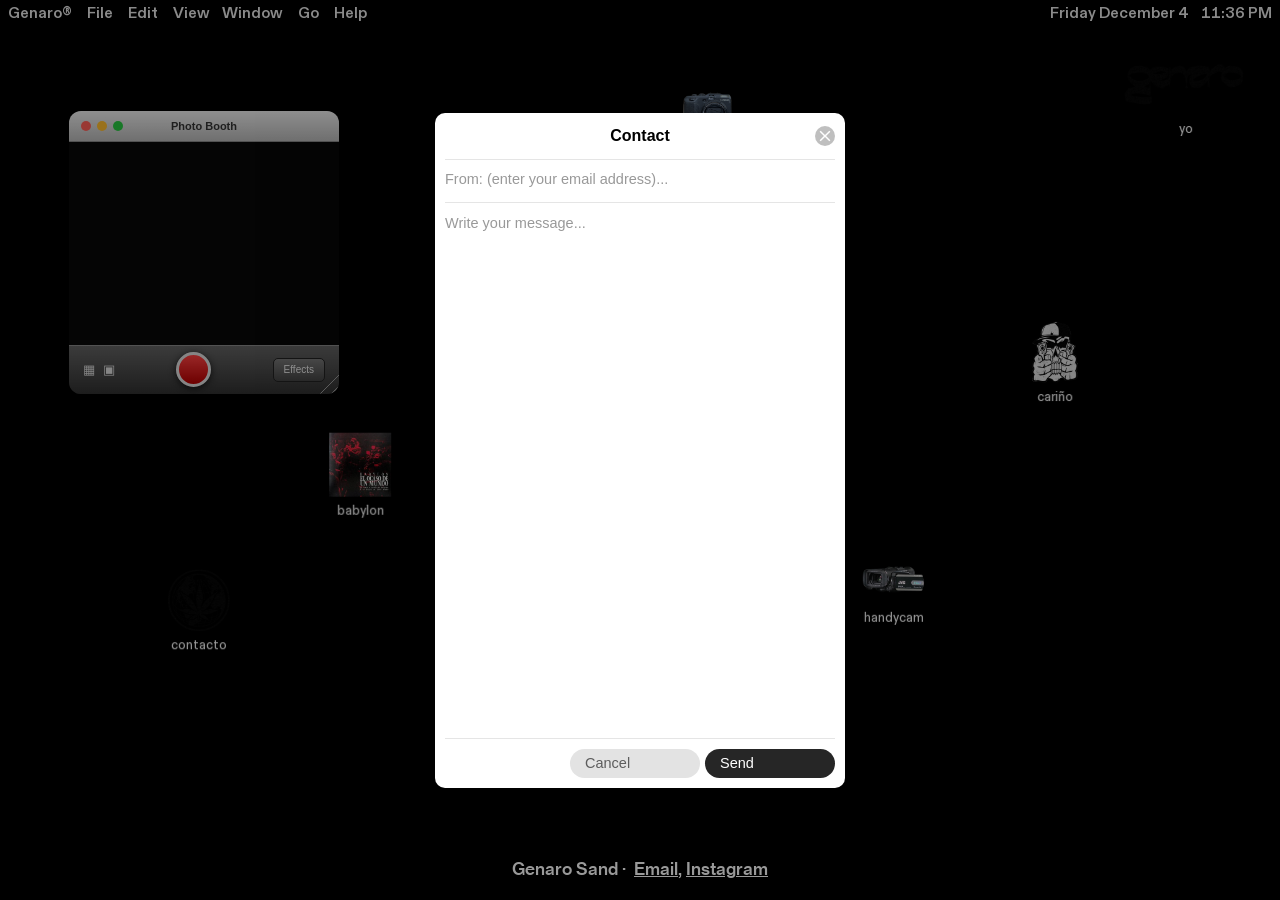
<file: contact-form.html>
<!doctype html>
<html class="" style="--visible-viewport-height: 896px; --visible-viewport-offset: 0px; --base-size: 12.9024px; --viewport-height: 896px; --min-viewport-height: 896px; --contact-form-vh: 8.66px; --contact-form-vw: 14.06px;"><head>
		<meta charset="utf-8">
		<meta name="viewport" content="width=device-width, initial-scale=1, shrink-to-fit=no">
		<meta name="generator" content="Cargo (https://cargo.site)">

		<title>GSAND</title>
		<meta name="robots" content="noindex">

		<style id="static-css">@keyframes page-transition-out{from{opacity:1}to{opacity:0}}@keyframes page-transition-in{from{opacity:0}to{opacity:1}}html:where([page-transition-intensity]){background-color:var(--site-background-color)}::view-transition{pointer-events:none;background-color:var(--site-background-color)}html[page-transition-intensity="1"]{--page-transition-out-duration: 120ms;--page-transition-in-duration: 160ms;--page-transition-join: -0.75;--page-transition-out-ease: ease-in-out;--page-transition-in-ease: ease-in}html[page-transition-intensity="2"]{--page-transition-out-duration: 175ms;--page-transition-in-duration: 220ms;--page-transition-join: -0.25;--page-transition-out-ease: ease-in-out;--page-transition-in-ease: ease-in}html[page-transition-intensity="3"]{--page-transition-out-duration: 230ms;--page-transition-in-duration: 280ms;--page-transition-join: 0.25;--page-transition-out-ease: ease-in-out;--page-transition-in-ease: ease-in}::view-transition-old(root){animation-name:page-transition-out;animation-duration:var(--page-transition-out-duration);animation-timing-function:var(--page-transition-out-ease);animation-fill-mode:both}::view-transition-new(root){animation-name:page-transition-in;animation-duration:var(--page-transition-in-duration);animation-timing-function:var(--page-transition-in-ease);animation-delay:max(0ms,var(--page-transition-out-duration)*(1 + var(--page-transition-join)));animation-fill-mode:both}.page{--pin-view-transition-name: none}html.page-transition-active .page.pinned.fixed,html.page-transition-active .page.pinned.overlay{view-transition-name:var(--pin-view-transition-name, none)}html.page-transition-hold::view-transition-old(root),html.page-transition-hold::view-transition-new(root){animation-play-state:paused}html.page-transition-hold::view-transition-group(*){animation-play-state:paused}html.page-transition-hold::view-transition-image-pair(*){animation-play-state:paused}html.page-transition-hold::view-transition-old(*){animation-play-state:paused}html.page-transition-hold::view-transition-new(*){animation-play-state:paused}@keyframes page-transition-overlay-exit{from{opacity:1;transform:translate3d(0, 0, 0);clip-path:var(--overlay-close-content-from-clip-mask, none)}to{opacity:var(--overlay-close-to-opacity, 1);transform:var(--overlay-close-content-to-transform, translate3d(0, 0, 0));clip-path:var(--overlay-close-content-to-clip-mask, none)}}html:has(body.editing)::-webkit-scrollbar{display:none !important}body.editing::-webkit-scrollbar{display:none !important}html:has(body.editing){-ms-overflow-style:none;scrollbar-width:none}body.editing{-ms-overflow-style:none;scrollbar-width:none}body.wf-initial-load *,html.wf-initial-load *{color:transparent !important;-webkit-text-stroke:0px transparent;text-stroke:0 transparent;text-shadow:0 0 transparent}html.wf-initial-load hr{background:none !important}body{--baseColor-accent: #FF0000;--baseColor-accent-rgb: 255, 0, 0;--baseColor-accent-reverse-rgb: 255, 255, 255}*{-webkit-box-sizing:border-box;-moz-box-sizing:border-box;box-sizing:border-box}:focus{outline:0}select,select *{text-rendering:auto !important}html,body{min-height:var(--viewport-height, 100vh);margin:0;padding:0}html{--mobile-scale: 1;font-size:var(--base-size);touch-action:manipulation;position:relative}html.mobile{font-size:calc(var(--base-size)*var(--mobile-scale))}body{-moz-osx-font-smoothing:grayscale;-webkit-font-smoothing:antialiased;-webkit-text-size-adjust:none;display:flex;flex-direction:column;width:100%;min-height:var(--viewport-height, 100vh);justify-content:flex-start;margin:0;padding:0;background-color:#fff;--noise-image: url("assets/noise-346602.webp");--noise-bg-amount: 0;--noise-images-amount: 0;--noise-density-size: 256px;position:relative}body.no-scroll{overflow:hidden}customhtml>*{position:relative;z-index:10}.page a.active,bodycopy * a{text-decoration-color:unset;-webkit-text-decoration-color:unset}.content{display:flex;flex-direction:column;align-items:flex-start;justify-content:flex-start;min-height:100%;position:relative;flex-grow:1;border-color:transparent;border-width:0}.pages{width:100%;flex:1 0 auto}@supports(height: 100svh){.page.stacked-page:not(.fixed){--viewport-height: 100svh}.page.stacked-page+.page.stacked-page:not(.fixed){--viewport-height: 100vh}body.mobile .content:has(.stacked-page) .page.pinned.overlay:not(.fixed){--viewport-height: 100svh}}.overlay-content{mix-blend-mode:var(--overlay-mix, normal)}.page{--split-backdrop-height: calc(var(--min-viewport-height) / 2);--split-content-height: calc(var(--viewport-height) - var(--split-backdrop-height));--noise-bg-amount: 0;--noise-images-amount: 0;--noise-density-size: 256px;position:relative;isolation:isolate;display:flex;justify-content:center;flex-wrap:nowrap;flex-direction:row;max-width:100%;width:100%;flex:0;mix-blend-mode:var(--page-mix, normal)}.page.has-backdrop-filter{background-color:rgba(0, 0, 0, 0.01);backdrop-filter:var(--page-backdrop-filter, none);-webkit-backdrop-filter:var(--page-backdrop-filter, none)}.overlay-content .page{mix-blend-mode:unset}.overlay-content .page::after{content:" ";display:block;position:fixed;width:100dvw;height:100dvh;top:0;left:0;z-index:-1}.overlay-content.is-passthrough-overlay .page::after{display:none}.mobile .page{flex-wrap:wrap}.mobile .page.fixed{--viewport-height: 100dvh}.page.overlay{position:absolute}.page.pinned-top,.page.pinned-bottom{flex:0;z-index:2;left:0;right:0}.page.pinned-bottom{transform:unset}.page.pinned-bottom.loading{will-change:transform;transform:translate(0, 0, 0)}.page.pinned-top{top:0}.page.pinned-bottom{bottom:0}.page.fixed{position:fixed;max-height:var(--viewport-height, 100vh)}.page.fixed .page-layout{max-height:var(--viewport-height, 100vh)}.page.fixed.allow-scroll .page-content{max-height:var(--viewport-height, 100vh);scrollbar-width:none;-ms-overflow-style:none;-webkit-overflow-scrolling:touch;overflow-y:auto;overflow-x:hidden;align-items:flex-start !important}.page.fixed.allow-scroll .page-content{pointer-events:auto}.page.fixed.allow-scroll .page-content::-webkit-scrollbar{width:0;background:0 0;display:none}.page.overlay{position:absolute}.page.overlay,.page.overlay .page-layout,.page.fixed,.page.fixed .page-layout{pointer-events:none}body.editing .page.overlay .page-content,body.editing .page.overlay .page-content *,body.editing .page.fixed .page-content,body.editing .page.fixed .page-content *,body.editing .page.fixed.allow-scroll .page-content,body.editing .page.fixed.allow-scroll .page-content *,body.editing .page:not([editing=true]){-moz-user-select:none;-webkit-user-select:none;-ms-user-select:none;user-select:none}body.editing .page.overlay[editing=true] .page-content,body.editing .page.overlay[editing=true] .page-content *,body.editing .page.fixed[editing=true] .page-content,body.editing .page.fixed[editing=true] .page-content *,body.editing .page.fixed.allow-scroll[editing=true] .page-content,body.editing .page.fixed.allow-scroll[editing=true] .page-content *{pointer-events:auto;-moz-user-select:auto;-webkit-user-select:auto;-ms-user-select:auto;user-select:auto}.page.fixed .page-content bodycopy a,.page.overlay .page-content bodycopy a,.page.fixed .page-content bodycopy img,.page.overlay .page-content bodycopy img,.page.fixed .page-content bodycopy iframe,.page.overlay .page-content bodycopy iframe,.page.fixed .page-content bodycopy video,.page.overlay .page-content bodycopy video,.page.fixed .page-content bodycopy audio,.page.overlay .page-content bodycopy audio,.page.fixed .page-content bodycopy input,.page.overlay .page-content bodycopy input,.page.fixed .page-content bodycopy button,.page.overlay .page-content bodycopy button,.page.fixed .page-content bodycopy audio-player,.page.overlay .page-content bodycopy audio-player,.page.fixed .page-content bodycopy shop-product,.page.overlay .page-content bodycopy shop-product,.page.fixed .page-content bodycopy details,.page.overlay .page-content bodycopy details,.page.overlay .page-content bodycopy .linked,.page.overlay .page-content bodycopy .zoomable,.page.fixed .page-content bodycopy .linked,.page.fixed .page-content bodycopy .zoomable,.page.fixed .page-content bodycopy gallery-slideshow,.page.overlay .page-content bodycopy gallery-slideshow{pointer-events:auto}.page-layout{flex-grow:1;position:relative;display:flex;flex-direction:row;align-items:flex-start;justify-content:flex-start;width:0%;contain:layout;mix-blend-mode:var(--page-layout-mix, normal)}.page-content{display:flex;flex-direction:row;height:100%;align-items:flex-start;border-color:transparent;border-width:0;width:100%;filter:var(--page-content-filter, none);-webkit-filter:var(--page-content-filter, none)}.page-content{position:relative;isolation:isolate;--noise-bg-amount: 0;--noise-scale: 1}.page-content.has-content-backdrop-filter{backdrop-filter:var(--page-content-backdrop-filter, none);-webkit-backdrop-filter:var(--page-content-backdrop-filter, none)}.page,.page-content,.content{--noise-bg-alpha: var(--noise-bg-color-alpha, 1)}.page::before,.page-content::before{content:"";display:block;position:absolute;inset:0;pointer-events:none;z-index:-1;border-radius:inherit;background-image:var(--noise-image),var(--noise-image),var(--noise-image);background-repeat:repeat;background-size:calc(var(--noise-density-size, 256px)*var(--noise-scale, 1));background-position:0 0;opacity:calc(var(--noise-bg-amount, 0)*var(--noise-bg-alpha, 1)*1)}.content::before{content:"";display:block;position:absolute;inset:0;pointer-events:none;background-image:var(--noise-image),var(--noise-image),var(--noise-image);background-repeat:repeat;background-size:calc(var(--noise-density-size, 256px)*var(--noise-scale, 1));background-position:0 0;opacity:calc(var(--noise-bg-amount, 0)*var(--noise-bg-alpha, 1)*1)}.page.has-backdrop-filter::before,.page-content.has-content-backdrop-filter::before{background-blend-mode:normal;opacity:min(var(--noise-bg-amount, 0),var(--noise-bg-alpha, 1))}.page.fixed.allow-scroll .page-content bodycopy{anchor-name:--noise-content}.page.fixed.allow-scroll .page-content::before{content:"";position:absolute;position-anchor:--noise-content;top:0;left:0;right:0;height:calc(anchor-size(--noise-content height) + var(--page-content-pad-bottom, 0px) + var(--page-content-pad-top, 0px))}.page-content.has-content-backdrop-filter:has(.empty-editor)::after{content:" ";display:block;height:1px;width:1px;overflow:hidden;position:absolute;top:0;left:0;background:rgba(0, 0, 0, 0.01)}.page.accepts-pointer-events *,.page-content.accepts-pointer-events,.page-content.accepts-pointer-events *{pointer-events:auto}[position=fixed]{position:fixed;overflow-y:auto;overflow-x:hidden;max-height:100vh;pointer-events:none}[position=fixed] bodycopy{pointer-events:auto}[position=absolute]{position:absolute}[position=relative]{position:relative}.top-pins [position=fixed],.top-pins [position=absolute]{top:0;left:0;right:0;z-index:999}.bottom-pins [position=fixed],.bottom-pins [position=absolute]{bottom:0;left:0;right:0;z-index:999}h1,h2,h3,h4,h5,h6,h7,h8,h9{contain:layout}.caption-background h1,.caption-background h2,.caption-background h3,.caption-background h4,.caption-background h5,.caption-background h6,.caption-background h7,.caption-background h8,.caption-background h9{contain:none}.overlay-content{position:fixed;inset:0;max-height:100dvh;--viewport-height: 100dvh;overflow:auto;overscroll-behavior:none;--elastic-scroll: true;pointer-events:none}.overlay-content .backdrop{pointer-events:auto}.overlay-content .wallpaper-navigation .backdrop{pointer-events:none}.overlay-content::-webkit-scrollbar{display:none}.overlay-content .page-layout{min-height:fit-content}.overlay-content .page,.overlay-content .page-content,.overlay-content .page-layout{pointer-events:auto}.overlay-content.is-passthrough-overlay .page,.overlay-content.is-passthrough-overlay .page-layout{pointer-events:none}.overlay-content.is-passthrough-overlay .page-content{pointer-events:auto}.overlay-content.is-content-passthrough-overlay .page,.overlay-content.is-content-passthrough-overlay .page-layout,.overlay-content.is-content-passthrough-overlay .page-content,.overlay-content.is-content-passthrough-overlay .page-content bodycopy,.overlay-content.is-content-passthrough-overlay .page-content bodycopy gallery-freeform,.overlay-content.is-content-passthrough-overlay .page-content bodycopy gallery-grid,.overlay-content.is-content-passthrough-overlay .page-content bodycopy gallery-columnized,.overlay-content.is-content-passthrough-overlay .page-content bodycopy gallery-justify,.overlay-content.is-content-passthrough-overlay .page-content bodycopy gallery-slideshow{pointer-events:none}.overlay-content.is-content-passthrough-overlay .page-content bodycopy gallery-freeform>*,.overlay-content.is-content-passthrough-overlay .page-content bodycopy gallery-grid>*,.overlay-content.is-content-passthrough-overlay .page-content bodycopy gallery-columnized>*,.overlay-content.is-content-passthrough-overlay .page-content bodycopy gallery-justify>*,.overlay-content.is-content-passthrough-overlay .page-content bodycopy gallery-slideshow>*{pointer-events:auto}.overlay-content.is-content-passthrough-overlay .page-content bodycopy>*:not(column-set,gallery-freeform,gallery-grid,gallery-columnized,gallery-justify),.overlay-content.is-content-passthrough-overlay .page-content bodycopy column-unit *{pointer-events:auto}body.editing .overlay-content .page[editing=true] bodycopy,body.editing .overlay-content .page[editing=true] bodycopy>*,body.editing .overlay-content .page[editing=true] gallery-freeform,body.editing .overlay-content .page[editing=true] gallery-columnized,body.editing .overlay-content .page[editing=true] gallery-justify,body.editing .overlay-content .page[editing=true] gallery-grid body.editing .overlay-content .page[editing=true] gallery-slideshow{pointer-events:auto}.overlay-content.overlay-open.overlay-animating .page{will-change:opacity,background-color;animation:overlayOpen var(--overlay-open-duration) var(--overlay-open-easing, "ease-in-out")}.overlay-content.overlay-open .page:has(.has-content-backdrop-filter):not(:has(.backdrop)){will-change:background-color;animation:overlayOpenWithoutOpacity var(--overlay-open-duration) var(--overlay-open-easing, "ease-in-out")}.overlay-content.overlay-close.overlay-animating .page{will-change:opacity,background-color;animation:overlayClose var(--overlay-close-duration) var(--overlay-close-easing, "ease-in-out")}.overlay-content.overlay-close .page:has(.has-content-backdrop-filter):not(:has(.backdrop)){will-change:background-color;animation:overlayCloseWithoutOpacity var(--overlay-close-duration) var(--overlay-close-easing, "ease-in-out")}.overlay-content.overlay-open.overlay-animating .page-content{will-change:transform,clip-path;animation:overlayOpenContent var(--overlay-open-duration) var(--overlay-open-easing, "ease-in-out")}.overlay-content.overlay-open.overlay-animating .page-content.has-content-backdrop-filter{will-change:transform,clip-path,opacity;animation:overlayOpenContent var(--overlay-open-duration) var(--overlay-open-easing, "ease-in-out"),overlayOpenOpacity var(--overlay-open-duration) var(--overlay-open-easing, "ease-in-out")}.overlay-content.overlay-close.overlay-animating .page-content{will-change:transform,clip-path;animation:overlayCloseContent var(--overlay-close-duration) var(--overlay-close-easing, "ease-in-out")}.overlay-content.overlay-close.overlay-animating .page-content.has-content-backdrop-filter{will-change:transform,clip-path,opacity;animation:overlayCloseContent var(--overlay-close-duration) var(--overlay-close-easing, "ease-in-out"),overlayCloseOpacity var(--overlay-close-duration) var(--overlay-close-easing, "ease-in-out")}.overlay-content.overlay-open.overlay-animating .page::before,.overlay-content.overlay-open.overlay-animating .page::after,.overlay-content.overlay-open.overlay-animating .page-content::before,.overlay-content.overlay-open.overlay-animating .page-content::after{will-change:opacity;animation:overlayOpenNoise var(--overlay-open-duration) var(--overlay-open-easing, "ease-in-out")}.overlay-content.overlay-close.overlay-animating .page::before,.overlay-content.overlay-close.overlay-animating .page::after,.overlay-content.overlay-close.overlay-animating .page-content::before,.overlay-content.overlay-close.overlay-animating .page-content::after{will-change:opacity;animation:overlayCloseNoise var(--overlay-close-duration) var(--overlay-close-easing, "ease-in-out")}.overlay-content.touch-overscroll-transform .page-content{transform:var(--touch-overscroll-transform, translate(0px, 0px)) !important}.overlay-content.overlay-animating .page-layout{contain:layout}.overlay-content.overlay-animating.disallow-interaction,.overlay-content.overlay-animating.disallow-interaction .page,.overlay-content.overlay-animating.disallow-interaction .page-content,.overlay-content.overlay-animating.disallow-interaction .page-layout,.overlay-content.overlay-animating.disallow-interaction .backdrop,.overlay-content.overlay-animating.disallow-interaction bodycopy,.overlay-content.overlay-animating.disallow-interaction bodycopy *{pointer-events:none !important}.overlay-content.overlay-animating.disallow-interaction{overflow:hidden}@keyframes scrollAnimationFadeIn-1{0%{opacity:0}15%{opacity:1}}@keyframes scrollAnimationFadeIn-2{0%{opacity:0}22.5%{opacity:1}100%{opacity:1}}@keyframes scrollAnimationFadeIn-3{0%{opacity:0}38%{opacity:1}100%{opacity:1}}@keyframes scrollAnimationFadeOut-1{85%{opacity:1}100%{opacity:0}}@keyframes scrollAnimationFadeOut-2{0%{opacity:1}77.5%{opacity:1}100%{opacity:0}}@keyframes scrollAnimationFadeOut-3{0%{opacity:1}65%{opacity:1}100%{opacity:0}}@keyframes scrollAnimationFadeInOut-1{0%{opacity:0}15%{opacity:1}85%{opacity:1}100%{opacity:0}}@keyframes scrollAnimationFadeInOut-2{0%{opacity:0}20%{opacity:1}82.5%{opacity:1}100%{opacity:0}}@keyframes scrollAnimationFadeInOut-3{0%{opacity:0}30%{opacity:1}75%{opacity:1}100%{opacity:0}}@keyframes scrollAnimationFlyIn-1{0%{transform:translateY(5vh)}15%{transform:scale(1)}85%{transform:scale(1)}100%{transform:scale(1)}}@keyframes scrollAnimationFlyIn-2{0%{transform:translateY(10vh)}30%{transform:scale(1)}70%{transform:scale(1)}100%{transform:scale(1)}}@keyframes scrollAnimationFlyIn-3{0%{transform:translateY(20vh)}35%{transform:scale(1)}65%{transform:scale(1)}100%{transform:scale(1)}}@keyframes scrollAnimationFlyInFadeIn-1{0%{opacity:.4;transform:translateY(25px)}50%{opacity:1;transform:translateY(0px)}}@keyframes scrollAnimationFlyInFadeIn-2{0%{opacity:0;transform:translateY(50px)}50%{opacity:1;transform:translateY(0vh)}}@keyframes scrollAnimationFlyInFadeIn-3{0%{opacity:0;transform:translateY(100px)}50%{opacity:1;transform:translateY(0vh)}}@keyframes scrollAnimationFlyOut-1{35%{transform:scale(1)}85%{transform:scale(1)}100%{transform:translateY(-5vh)}}@keyframes scrollAnimationFlyOut-2{35%{transform:scale(1)}70%{transform:scale(1)}100%{transform:translateY(-10vh)}}@keyframes scrollAnimationFlyOut-3{35%{transform:scale(1)}65%{transform:scale(1)}100%{transform:translateY(-20vh)}}@keyframes scrollAnimationFlyInOut-1{0%{transform:translateY(5vh)}35%{transform:scale(1)}85%{transform:scale(1)}100%{transform:translateY(-5vh)}}@keyframes scrollAnimationFlyInOut-2{0%{transform:translateY(10vh)}35%{transform:scale(1)}70%{transform:scale(1)}100%{transform:translateY(-10vh)}}@keyframes scrollAnimationFlyInOut-3{0%{transform:translateY(20vh)}35%{transform:scale(1)}65%{transform:scale(1)}100%{transform:translateY(-20vh)}}@keyframes scrollAnimationBlurIn-1{0%{filter:blur(5px)}10%{filter:blur(5px)}30%{filter:blur(0px)}}@keyframes scrollAnimationBlurIn-2{0%{filter:blur(8px)}12.5%{filter:blur(8px)}35%{filter:blur(0px)}}@keyframes scrollAnimationBlurIn-3{0%{filter:blur(13px)}15%{filter:blur(13px)}40%{filter:blur(0px)}}@keyframes scrollAnimationScaleInOut-1{0%{transform:scale(0.875);transform-origin:50% 0%}50%{transform:scale(1);transform-origin:50% 50%}100%{transform:scale(0.875);transform-origin:50% 100%}}@keyframes scrollAnimationScaleInOut-2{0%{transform:scale(0.6);transform-origin:50% 0%}50%{transform:scale(1);transform-origin:50% 50%}100%{transform:scale(0.6);transform-origin:50% 100%}}@keyframes scrollAnimationScaleInOut-3{0%{transform:scale(0.4);transform-origin:50% 0%}50%{transform:scale(1);transform-origin:50% 50%}100%{transform:scale(0.4);transform-origin:50% 100%}}@keyframes scrollAnimationScaleIn-1{0%{transform:scale(0.875);transform-origin:50% 0%}50%{transform:scale(1);transform-origin:50% 0%}100%{transform:scale(1);transform-origin:50% 0%}}@keyframes scrollAnimationScaleIn-2{0%{transform:scale(0.6);transform-origin:50% 0%}50%{transform:scale(1);transform-origin:50% 0%}100%{transform:scale(1);transform-origin:50% 0%}}@keyframes scrollAnimationScaleIn-3{0%{transform:scale(0.4);transform-origin:50% 0%}50%{transform:scale(1);transform-origin:50% 0%}100%{transform:scale(1);transform-origin:50% 0%}}@keyframes scrollAnimationScaleOut-1{0%{transform:scale(1);transform-origin:50% 100%}50%{transform:scale(1);transform-origin:50% 100%}100%{transform:scale(0.875);transform-origin:50% 100%}}@keyframes scrollAnimationScaleOut-2{0%{transform:scale(1);transform-origin:50% 100%}50%{transform:scale(1);transform-origin:50% 100%}100%{transform:scale(0.6);transform-origin:50% 100%}}@keyframes scrollAnimationScaleOut-3{0%{transform:scale(1);transform-origin:50% 100%}50%{transform:scale(1);transform-origin:50% 100%}100%{transform:scale(0.4);transform-origin:50% 100%}}@keyframes scrollAnimationHelix-1{0%{transform:perspective(4000px) rotatey(35deg) rotatez(1.5deg)}100%{transform:perspective(4000px) rotatey(-35deg) rotatez(-1.5deg)}}@keyframes scrollAnimationHelix-2{0%{transform:perspective(3000px) rotatey(60deg) rotatez(2deg)}100%{transform:perspective(3000px) rotatey(-60deg) rotatez(-2deg)}}@keyframes scrollAnimationHelix-3{0%{transform:perspective(2000px) rotatey(90deg) rotatez(3deg)}100%{transform:perspective(2000px) rotatey(-90deg) rotatez(-3deg)}}@keyframes scrollAnimationConveyor-1{0%{transform:perspective(2500px) translateZ(25em) rotateX(45deg)}40%{transform:perspective(2500px) rotateX(0deg)}100%{transform:perspective(2500px) rotateX(0deg)}}@keyframes scrollAnimationConveyor-2{0%{transform:perspective(2400px) translateZ(30em) rotateX(60deg)}50%{transform:perspective(2400px) rotateX(0deg)}100%{transform:perspective(2400px) rotateX(0deg)}}@keyframes scrollAnimationConveyor-3{0%{transform:perspective(2300px) translateZ(45em) rotateX(85deg)}60%{transform:perspective(2300px) rotateX(0deg)}100%{transform:perspective(2300px) rotateX(0deg)}}@keyframes scrollAnimationRebound-1{0%{transform:perspective(2100px) translateZ(-30em) rotateX(50deg);transform-origin:50% 100%}47%{transform:perspective(2100px) translateZ(0em) rotateX(0deg);transform-origin:50% 50%}53%{transform:perspective(2100px) translateZ(0em) rotateX(0deg);transform-origin:50% 50%}100%{transform:perspective(2100px) translateZ(-30em) rotateX(-50deg);transform-origin:50% 0%}}@keyframes scrollAnimationRebound-2{0%{transform:perspective(1800px) translateZ(-50em) rotateX(70deg);transform-origin:50% 100%}47%{transform:perspective(1800px) translateZ(0em) rotateX(0deg);transform-origin:50% 50%}53%{transform:perspective(1800px) translateZ(0em) rotateX(0deg);transform-origin:50% 50%}100%{transform:perspective(1800px) translateZ(-50em) rotateX(-70deg);transform-origin:50% 0%}}@keyframes scrollAnimationRebound-3{0%{transform:perspective(1300px) translateZ(-70em) rotateX(90deg);transform-origin:50% 100%}47%{transform:perspective(1300px) translateZ(0em) rotateX(0deg);transform-origin:50% 50%}53%{transform:perspective(1300px) translateZ(0em) rotateX(0deg);transform-origin:50% 50%}100%{transform:perspective(1300px) translateZ(-70em) rotateX(-90deg);transform-origin:50% 0%}}@keyframes scrollTransitionFadeUp-1{0%{opacity:0;transform:translateY(25px)}25%{opacity:1;transform:translateY(0vh)}}@keyframes scrollTransitionFadeUp-2{0%{opacity:0;transform:translateY(40px)}25%{opacity:1;transform:translateY(0vh)}}@keyframes scrollTransitionFadeUp-3{0%{opacity:0;transform:translateY(50px)}25%{opacity:1;transform:translateY(0vh)}}@keyframes scrollTransitionScaleUp-1{0%{opacity:0;transform:scale(0.95)}25%{opacity:1;transform:scale(1)}}@keyframes scrollTransitionScaleUp-2{0%{opacity:0;transform:scale(0.875)}25%{opacity:1;transform:scale(1)}}@keyframes scrollTransitionScaleUp-3{0%{opacity:0;transform:scale(0.75)}25%{opacity:1;transform:scale(1)}}@keyframes scrollAnimationTwistUp-1{0%{opacity:0;transform:translateY(25px) rotateY(27deg) rotateZ(1.5deg) perspective(4000px)}25%{opacity:1;transform:translateY(0vh)}}@keyframes scrollAnimationTwistUp-2{0%{opacity:0;transform:translateY(40px) rotateY(35deg) rotateZ(2deg) perspective(3000px)}25%{opacity:1;transform:translateY(0vh)}}@keyframes scrollAnimationTwistUp-3{0%{opacity:0;transform:translateY(65px) rotateY(40deg) rotateZ(3deg) perspective(2000px)}25%{opacity:1;transform:translateY(0vh)}}@keyframes scrollTransitionBlurIn-1{0%{filter:blur(5px);transform:scale(0.992)}25%{filter:blur(0px);transform:scale(1)}}@keyframes scrollTransitionBlurIn-2{0%{filter:blur(8px);transform:scale(0.992)}25%{filter:blur(0px);transform:scale(1)}}@keyframes scrollTransitionBlurIn-3{0%{filter:blur(13px);transform:scale(0.992)}25%{filter:blur(0px);transform:scale(1)}}@keyframes scrollTransitionColorIn-1{0%{filter:saturate(50%)}32%{filter:saturate(100%)}}@keyframes scrollTransitionColorIn-2{0%{filter:saturate(25%)}32%{filter:saturate(100%)}}@keyframes scrollTransitionColorIn-3{0%{filter:saturate(0%)}32%{filter:saturate(100%)}}@keyframes scrollTransitionRebound-1{0%{transform:perspective(1500px) translateZ(0em) rotateX(30deg);transform-origin:50% 100%;opacity:0}25%{transform:perspective(1500px) translateZ(0em) rotateX(0deg);transform-origin:50% 50%;opacity:1}}@keyframes scrollTransitionRebound-2{0%{transform:perspective(1800px) translateZ(-50em) rotateX(70deg);transform-origin:50% 100%}47%{transform:perspective(1800px) translateZ(0em) rotateX(0deg);transform-origin:50% 50%}53%{transform:perspective(1800px) translateZ(0em) rotateX(0deg);transform-origin:50% 50%}100%{transform:perspective(1800px) translateZ(-50em) rotateX(-70deg);transform-origin:50% 0%}}@keyframes scrollTransitionRebound-3{0%{transform:perspective(1300px) translateZ(-70em) rotateX(90deg);transform-origin:50% 100%}47%{transform:perspective(1300px) translateZ(0em) rotateX(0deg);transform-origin:50% 50%}53%{transform:perspective(1300px) translateZ(0em) rotateX(0deg);transform-origin:50% 50%}100%{transform:perspective(1300px) translateZ(-70em) rotateX(-90deg);transform-origin:50% 0%}}@keyframes LooseHinge-1{0%{transform:rotate(5deg);transform-origin:0% 0%}50%{transform:rotate(0deg);transform-origin:50% 50%}100%{transform:rotate(5deg);transform-origin:100% 100%}}@keyframes LooseHinge-2{0%{transform:rotate(10deg);transform-origin:0% 0%}50%{transform:rotate(0deg);transform-origin:50% 50%}100%{transform:rotate(10deg);transform-origin:100% 100%}}@keyframes LooseHinge-3{0%{transform:rotate(30deg);transform-origin:0% 0%}50%{transform:rotate(0deg);transform-origin:50% 50%}100%{transform:rotate(30deg);transform-origin:100% 100%}}@keyframes overlayOpen{from{opacity:var(--overlay-open-from-opacity, 1);background-color:var(--overlay-open-from-background-color, transparent)}to{opacity:1}}@keyframes overlayOpenWithoutOpacity{from{background-color:var(--overlay-open-from-background-color, transparent)}}@keyframes overlayOpenOpacity{from{opacity:var(--overlay-open-from-opacity, 1)}to{opacity:1}}@keyframes overlayOpenContent{from{transform:var(--overlay-open-content-from-transform, translate3d(0, 0, 0));clip-path:var(--overlay-open-content-from-clip-mask, inset(0% 0% 0% 0%))}to{transform:translate3d(0, 0, 0);clip-path:var(--overlay-open-content-to-clip-mask, inset(0% 0% 0% 0%))}}@keyframes overlayClose{to{opacity:var(--overlay-close-to-opacity, 1);background-color:var(--overlay-close-to-background-color, transparent)}}@keyframes overlayCloseWithoutOpacity{to{background-color:var(--overlay-close-to-background-color, transparent)}}@keyframes overlayCloseOpacity{to{opacity:var(--overlay-close-to-opacity, 1)}}@keyframes overlayCloseContent{from{transform:translate3d(0, 0, 0);clip-path:var(--overlay-close-content-from-clip-mask, inset(0% 0% 0% 0%))}to{transform:var(--overlay-close-content-to-transform, translate3d(0, 0, 0));clip-path:var(--overlay-close-content-to-clip-mask, inset(0% 0% 0% 0%))}}@keyframes overlayOpenNoise{from{opacity:0}}@keyframes overlayCloseNoise{to{opacity:0}}.backdrop{contain:layout}.has-backdrop-filter .backdrop-contents::after{backdrop-filter:var(--page-backdrop-filter, none);-webkit-backdrop-filter:var(--page-backdrop-filter, none);position:absolute;width:100%;height:100%;content:"";inset:0;z-index:1;pointer-events:none}.backdrop:not(.clip){-webkit-transform:translate(0px, 0px)}.backdrop>.backdrop-contents{transition:opacity .5s ease-in-out;opacity:0;top:0;bottom:0;width:100%;position:sticky;height:100%;max-height:100vh;overflow:hidden}.backdrop-contents.loaded{opacity:1}.backdrop-contents.no-fade{transition:none}.backdrop.clip .backdrop-contents.above,.backdrop.clip .backdrop-contents.below{display:none}.backdrop.clip .backdrop-contents{will-change:display,opacity,transform,clip-path}.backdrop>.backdrop-contents [data-backdrop]{height:100%}.backdrop.clip{contain:none;overflow:hidden;clip-path:inset(0% 0% 0% 0%)}.clip>.backdrop-contents{height:calc(100vh + .5px);width:var(--backdrop-width, 100%);position:fixed}.backdrop{flex-shrink:0;width:100%;order:1;position:absolute;top:0;left:0;right:0;bottom:0}.wallpaper-navigation{position:absolute;inset:var(--pin-padding-top, 0) 0 var(--pin-padding-bottom, 0) 0;z-index:10;pointer-events:none !important;display:flex;justify-content:center;flex-wrap:wrap;flex-direction:row;max-width:100%;width:100%;flex:0}.wallpaper-navigation .page-content,.wallpaper-navigation .page-layout{background:none;background-color:transparent;visibility:hidden}.wallpaper-navigation .backdrop.clip{contain:none;overflow:hidden;clip-path:inset(0% 0% 0% 0%)}.wallpaper-navigation .backdrop.clip>.wallpaper-slideshow{position:fixed}.wallpaper-navigation .wallpaper-slideshow{top:0;bottom:0;position:sticky;transform:translate3d(0, 0, 0);height:calc(100% + .5px);max-height:calc(var(--viewport-height, 100vh) + .5px)}::part(slideshow-nav){transition:opacity 222ms ease-in-out;pointer-events:none;-moz-user-select:none;-webkit-user-select:none;-ms-user-select:none;user-select:none;-webkit-tap-highlight-color:transparent;-webkit-touch-callout:none;--button-size: 30px;--button-inset: 20px;--button-icon-color: rgba(255, 255, 255, 0.9);--button-icon-scale: 1;--button-icon-stroke-width: 1.5px;--button-icon-stroke-linecap: butt;--button-background-color: rgba(87, 87, 87, 0.35);--button-background-radius: 50%;--button-active-opacity: 0.7}::part(slideshow-nav-previous-button){pointer-events:auto;cursor:pointer;position:absolute;top:0;left:0;bottom:0}::part(slideshow-nav-next-button){pointer-events:auto;cursor:pointer;position:absolute;top:0;right:0;bottom:0}::part(slideshow-nav-close-button){pointer-events:auto;cursor:pointer;position:absolute;top:0;right:0}::part(slideshow-nav-prev){position:absolute;top:0;bottom:0;left:var(--button-inset, 0px);margin:auto;width:36px;height:36px}::part(slideshow-nav-next){position:absolute;top:0;bottom:0;right:var(--button-inset, 0px);margin:auto;width:36px;height:36px;transform:scaleX(-1)}::part(slideshow-nav-close){position:absolute;top:var(--button-inset, 0px);right:var(--button-inset, 0px);margin:auto;width:36px;height:36px}::part(slideshow-nav-prev),::part(slideshow-nav-next),::part(slideshow-nav-close){height:var(--button-size);width:var(--button-size)}::part(slideshow-nav-previous-button):active,::part(slideshow-nav-next-button):active,::part(slideshow-nav-close-button):active{opacity:var(--button-active-opacity, 0.7)}::part(slideshow-nav-background){stroke:none !important;fill:var(--button-background-color);rx:var(--button-background-radius)}::part(slideshow-nav-arrow),::part(slideshow-nav-x){fill:none !important;stroke:var(--button-icon-color);stroke-width:var(--button-icon-stroke-width);stroke-linecap:var(--button-icon-stroke-linecap);transform:scale(var(--button-icon-scale));transform-origin:center}bodycopy{display:block;contain:layout;word-wrap:break-word;position:relative;max-width:100%;width:100%;-webkit-nbsp-mode:normal;--font-scale: 1}bodycopy *{border-width:0}a{color:inherit}a.image-link,a.image-link:hover,a.image-link:active,a.icon-link,a.icon-link:hover,a.icon-link:active{border-bottom:none;text-decoration:none}[contenteditable=true] a:active,[contenteditable=true] .linked:active,[contenteditable=true] .zoomable:active{opacity:1}s *{text-transform:inherit}small{max-width:100%;text-decoration:inherit}b,strong{font-weight:bolder}.small-caps{font-variant:small-caps;text-transform:lowercase}.no-wrap{white-space:nowrap}.page_background{position:absolute;top:0;left:0;width:100%;height:100%}media-item .caption.empty{display:none}.tag-separator:before{content:", "}media-item[drag=true]::part(media),[contenteditable=true] iframe{pointer-events:none}column-set+*{--gutter-expand: 1}gallery-grid+*{--gutter-expand: 1}gallery-columnized+*{--gutter-expand: 1}gallery-justify+*{--gutter-expand: 1}gallery-slideshow+*{--gutter-expand: 1}gallery-freeform+*{--gutter-expand: 1}media-item+*{--gutter-expand: 1}column-unit>*:first-child{--gutter-expand: 0}marquee-set h1,marquee-set h2,marquee-set h3,marquee-set h4,marquee-set h5,marquee-set h6,marquee-set h7,marquee-set h8,marquee-set h9{vertical-align:text-bottom;display:inline-block}marquee-set{pointer-events:auto}marquee-set media-item .caption{white-space:normal}gallery-slideshow media-item figcaption.caption{display:var(--display-slideshow-captions, none);transform:var(--slideshow-caption-transform, translateX(0px));opacity:var(--slideshow-caption-opacity, 0);text-align:var(--slideshow-caption-align);pointer-events:var(--slideshow-caption-pointer-events, initial);will-change:opacity,transform;position:relative}gallery-slideshow media-item::part(sizing-frame){margin:auto 0;flex-grow:0}gallery-slideshow media-item::part(frame){display:flex;flex-wrap:wrap;width:var(--item-width);height:var(--slide-height);align-content:var(--slideshow-vertical-align);align-self:var(--slideshow-horizontal-align)}body.slideshow-nav-arrow-display,body.slideshow-nav-arrow-display *:not(a,media-item[href],media-item.zoomable){cursor:var(--slideshow-cursor)}body.slideshow-dragging *{cursor:var(--slideshow-cursor) !important}body>media-item[no-component]{all:unset !important;border:none !important;padding:0 !important;position:fixed !important;z-index:5000 !important;pointer-events:none !important;background:none !important;inset:0 !important;overflow:hidden !important}button#edit.edit{appearance:none;-webkit-appearance:none;border:none;cursor:pointer;font-size:var(--fontSize-default);font-family:var(--fontFamily-default);padding:0;text-align:left;white-space:nowrap;background:transparent;display:flex;margin:0;border-radius:3px 0 0 3px;pointer-events:auto;position:fixed;top:50%;transform:translate(0, -50%);right:400px;height:36px;width:12px;z-index:999;cursor:pointer;background-color:rgba(140, 140, 140, 0.4);padding-left:2px;margin-right:5px;width:20px;cursor:pointer;margin:0;right:0}button#edit.edit:active{opacity:.7;user-select:none}button#edit.edit svg{padding:0;width:16px;height:36px;margin-left:2px;opacity:1}button#edit.edit svg path{fill:#fff}.quick-view{--font-scale: 1;--resize-parent-width: unset;width:80%;height:80%;margin-top:auto;margin-right:auto;margin-bottom:auto;margin-left:auto;padding:5rem;padding-top:5rem;padding-right:5rem;padding-bottom:5rem;padding-left:5rem;display:flex;z-index:5001;transform:translateZ(999px);position:fixed;top:0;left:0;right:0;bottom:0;-webkit-text-size-adjust:100%;-ms-touch-action:none;touch-action:none;line-height:initial;letter-spacing:initial}.quick-view .caption{font-size:clamp(14.5px,var(--font-scale, 1)*var(--font-size, 14.5px),2.4rem)}.quick-view-frame{position:relative;display:flex;height:100%;width:100%}.quick-view-content{height:100%;width:auto}.quick-view-background{backdrop-filter:var(--quick-view-backdrop-filter, none);-webkit-backdrop-filter:var(--quick-view-backdrop-filter, none);transition:backdrop-filter .2s ease}.quick-view.quick-view-navigation{display:block;z-index:5002;position:fixed;inset:0;pointer-events:none;transform:translateZ(999px)}.quick-view::part(slideshow-nav){transition:opacity 222ms ease-in-out;position:absolute;z-index:99;inset:0;pointer-events:none}.pagination-watcher{pointer-events:none;height:1px;margin-top:-1px;width:100%}html,body{overflow-anchor:none}.colorfilter-color,.colorfilter-base{position:absolute;inset:0;pointer-events:none}.colorfilter-color{z-index:9995;display:block;background-color:var(--colorfilter-color, #FF0000);mix-blend-mode:var(--colorfilter-mix, lighten);opacity:var(--colorfilter-color-opacity, 0)}.colorfilter-base{display:block;backdrop-filter:grayscale(clamp(0, var(--colorfilter-grayscale, 0), var(--colorfilter-color-opacity, 0))) brightness(var(--colorfilter-brightness, 1)) contrast(var(--colorfilter-contrast, 1)) invert(var(--colorfilter-invert, 0));-webkit-backdrop-filter:grayscale(clamp(0, var(--colorfilter-grayscale, 0), var(--colorfilter-color-opacity, 0))) brightness(var(--colorfilter-brightness, 1)) contrast(var(--colorfilter-contrast, 1)) invert(var(--colorfilter-invert, 0));z-index:9994}#editor-overlay.safari,.colorfilter-base.safari,.colorfilter-color.safari,#cargo-dotsite.safari{transform:translateZ(0px);animation:loopTranslate .5s steps(2, end) infinite}@keyframes loopTranslate{0%{transform:translateZ(0px)}50%{transform:translateZ(1px)}100%{transform:translateZ(0px)}}.flying-object{position:fixed;top:0;left:0;width:100vw;height:100vh;z-index:9999;overflow:hidden}.flying-object media-item{position:fixed;top:0;left:0}.flying-object,.flying-object *{user-select:none;pointer-events:none !important}body.audio-player-dragging,body.audio-player-dragging audio-player,body.audio-player-dragging *{cursor:ew-resize}audio-player[browser-default=true]{padding:unset;margin:unset;outline:unset;background:unset;border:unset;transform:unset;height:unset;position:relative;display:inline-block}audio-player::part(button){background:transparent;cursor:pointer;flex-shrink:0;align-items:center;justify-content:center;display:inline-flex;width:.7em;contain:layout}audio-player::part(separator){height:100%}audio-player::part(buffer){height:100%}audio-player::part(time-bar){height:100%;display:flex;justify-content:space-between;align-content:center;margin:auto 0;width:0%;flex-grow:1;height:100%}audio-player::part(progress){background:transparent;height:100%}audio-player::part(play-icon),audio-player::part(pause-icon){fill:currentColor;cursor:pointer;width:100%;height:auto}audio-player::part(label){white-space:nowrap;overflow:hidden;text-overflow:ellipsis;pointer-events:none;user-select:none;margin:auto auto auto 0;flex:0 3 auto;min-width:0;width:100%}audio-player::part(total-time){flex:0 1 auto;margin:auto 0}audio-player::part(current-time),audio-player::part(play-text){flex:0 1 auto;margin:auto 0}audio-player::part(stream-anim):before{content:"Streaming"}audio-player::part(stream-anim){user-select:none;margin:auto auto auto 0}audio-player::part(buffer),audio-player::part(current-time),audio-player::part(note-svg),audio-player::part(play-text),audio-player::part(separator),audio-player::part(total-time){user-select:none;pointer-events:none}audio-player::part(buffer),audio-player::part(play-text),audio-player::part(progress){position:absolute}audio-player::part(time-bar),audio-player::part(button),audio-player::part(current-time),audio-player::part(note-icon),audio-player::part(pause),audio-player::part(play),audio-player::part(total-time){position:relative}audio-player::part(progress-indicator){border:1px solid currentColor;cursor:ew-resize;height:100%;right:0;position:absolute}audio-player{border:var(--border-lines);margin-bottom:.5em;overflow:hidden}audio-player::part(time-bar){background:var(--background-color)}audio-player::part(label),audio-player::part(current-time),audio-player::part(total-time){color:var(--text-color)}audio-player::part(play-icon),audio-player::part(pause-icon){fill:var(--icon-color, currentColor)}audio-player::part(separator){width:0px;background:none}audio-player::part(buffer){background:var(--buffer-background-color)}audio-player::part(progress){background:var(--progress-background-color)}audio-player::part(progress-indicator){border-top:0;border-bottom:0;border-left:0;border-right-width:2px}audio-player::part(button){height:100%;display:inline-flex;align-self:center;background:var(--background-color)}audio-player::part(button):after{color:var(--text-color)}audio-player[status=stopped]::part(button):after,audio-player:not([status])::part(button):after{content:var(--play-text)}audio-player[status=playing]::part(button):after{content:var(--pause-text)}audio-player::part(play-icon),audio-player::part(pause-icon){height:var(--icon-size, 1em);width:auto}audio-player::part(label),audio-player::part(stream-anim),audio-player::part(current-time),audio-player::part(total-time){padding:var(--text-padding)}shop-product{font-size:1.2rem;max-width:22rem;width:100%;position:relative;display:block}shop-product::part(price){line-height:1.1;color:inherit;font-family:inherit;font-style:inherit;font-weight:inherit;font-size:inherit;letter-spacing:inherit}shop-product::part(dropdown){width:100%;background:transparent;line-height:normal;color:inherit;font-family:inherit;font-style:inherit;font-weight:inherit;font-size:inherit;letter-spacing:inherit;white-space:nowrap;text-overflow:ellipsis;display:inline-block;-webkit-appearance:none;border:0;outline:0}shop-product::part(button),shop-product::part(error){line-height:normal;cursor:pointer;display:inline-block;color:inherit;font-family:inherit;font-style:inherit;font-weight:inherit;font-size:inherit;letter-spacing:inherit;-webkit-touch-callout:none;-webkit-user-select:none;user-select:none}shop-product::part(button):active{opacity:.7}a[rel=show-cart][show-count]:after{counter-reset:variable var(--cart-item-count);content:" (" counter(variable) ")";display:var(--cart-item-count-display, none)}.cargodotsite{position:fixed;bottom:1rem;right:1.4rem;mix-blend-mode:difference;z-index:9999;opacity:.2;cursor:pointer}.mobile .cargodotsite{bottom:.4rem;right:1rem}.cargodotsite:active{opacity:.14}.dl-duplicate{position:fixed;bottom:1rem;right:1.4rem;z-index:9999;cursor:pointer}.mobile .dl-duplicate{bottom:.4rem;right:1rem}.dl-duplicate:active{opacity:.7}body .notification-message{z-index:9997}</style>
		<link rel="stylesheet" type="text/css" href="assets/index-b2af75.css">
		
		<link rel="icon" href="assets/c3-favicon-27be68.ico" sizes="any">
	<link rel="stylesheet" type="text/css" href="assets/css-9ea44d.css" media="all"><style>[data-backdrop="video"] .backdrop_background {
    position: absolute;
    top: 0;
    left: 0;
    right: 0;
    bottom: 0;
    width: 100%;
    height: 100%;
    background-color: #333;
    background-position: center;
    background-repeat: no-repeat;
    z-index: 0;
    overflow: hidden;
    pointer-events:none;
}

[data-backdrop="video"] .video_background {
    position: absolute;
    top: 0;
    left: 0;
    right: 0;
    bottom: 0;
    width: 100%;
    height: 100%;
    background-position: center;
    background-repeat: no-repeat;
    z-index: 1;
    overflow: hidden;
    pointer-events:none;
}

[data-backdrop="video"] .video_wrapper_outer {
    overflow: hidden;
    position: absolute;
    min-width: 3px;
    min-height: 3px;
    top: -100%;
    left: -2000px;
    right: -2000px;
    bottom: -100%;
    margin: auto;
}

[data-backdrop="video"] .video_wrapper_inner {
    overflow: hidden;
    position: absolute;
    min-width: 10px;
    min-height: 10px;
    left: -2000px;
    right: -2000px;
    top: -2000px;
    bottom: -2000px;
    margin: auto;
}

[data-backdrop="video"] .video_embed {
    visibility: hidden;
    position: absolute;
    min-width: 10px;
    min-height: 10px;
    top: 0;
    left: -100%;
    right: -100%;
    margin-left: auto;
    margin-right: auto;
    pointer-events: none;
}

[data-backdrop="video"] ::-webkit-media-controls-panel {
  display: none!important;
  -webkit-appearance: none;
}

/* Old shadow dom for play button */

[data-backdrop="video"] ::--webkit-media-controls-play-button {
  display: none!important;
  -webkit-appearance: none;
}

/* New shadow dom for play button */

[data-backdrop="video"] ::-webkit-media-controls-start-playback-button {
  display: none!important;
  -webkit-appearance: none;
}

[data-backdrop="video"] .video_background.clickable {
    pointer-events: auto;
}

[data-backdrop="video"] .video_embed.fallback_image {
    background-repeat:no-repeat;
    background-size: cover;
    background-position: center;
}
[data-backdrop="video"] .measuring-stick {
    position: absolute;
    top: 0;
    left: 0;
    margin: 0 auto auto 0;
    z-index: -9;
    pointer-events:none;
}

[data-backdrop="video"] .image_overlay {
    display: none;
    position: absolute;
    top: 0;
    left: 0;
    right: 0;
    bottom: 0;
    background-size: 24px;
    image-rendering: -moz-pixelated;
    image-rendering: -o-pixelated;
    image-rendering: -webkit-optimize-contrast;
    image-rendering: pixelated;
    background-position: center;
    z-index: 10;
    pointer-events:none;
}

.noisemove {
    animation: noisemove .8s steps(4, end) infinite;
}

@-webkit-keyframes noisemove {
    0%   { background-position: 0px 0px; }
    33.33%   { background-position: 80px 140px; }
    66.66%   { background-position: 200px 30px; }
    100%   { background-position: 0px 0px; }
}

@-moz-keyframes noisemove {
    0%   { background-position: 0px 0px; }
    33.33%   { background-position: 80px 140px; }
    66.66%   { background-position: 200px 30px; }
    100%   { background-position: 0px 0px; }
}
@-o-keyframes noisemove {
    0%   { background-position: 0px 0px; }
    33.33%   { background-position: 80px 140px; }
    66.66%   { background-position: 200px 30px; }
    100%   { background-position: 0px 0px; }
}
@keyframes noisemove {
    0%   { background-position: 0px 0px; }
    33.33%   { background-position: 80px 140px; }
    66.66%   { background-position: 200px 30px; }
    100%   { background-position: 0px 0px; }
}</style></head>
	<body style="--noise-bg-color-alpha: 0; overflow: hidden;">
		
		
	


<div style="position: fixed; top: 0;left: 0;z-index: -99; visibility: hidden; height: 100svh;" tabindex="-1" aria-hidden="true"></div><div style="position: fixed; top: 0;left: 0;z-index: -99; visibility: hidden; height: 100vh;" tabindex="-1" aria-hidden="true"></div><customhtml></customhtml><style>html {
	--mobile-scale: 1.4;
	--mobile-padding-offset: 0.85;
}

body {
	--swatch-1: rgba(0, 0, 0, 0.85);
	--swatch-2: rgba(0, 0, 0, 0.75);
	--swatch-3: rgba(0, 0, 0, 0.6);
	--swatch-4: rgba(0, 0, 0, 0.4);
	--swatch-5: rgba(0, 0, 0, 0.25);
}

body.mobile {
}

a:active,
.linked:active,
.zoomable::part(media):active {
	opacity: 0.7;
}

.page a.active {
}

sub {
	position: relative;
	vertical-align: baseline;
	top: 0.3em;
}

sup {
	position: relative;
	vertical-align: baseline;
	top: -0.4em;
}

.small-caps {
	font-variant: small-caps;
    text-transform: lowercase;
    letter-spacing: 0.03em;
}

ol {
	margin: 0;
	padding: 0 0 0 2.5em;
}

ul {
	margin: 0;
	padding: 0 0 0 2.0em;
}

ul.lineated {
	margin: 0;
	padding: 0;
	list-style-type: none;
	margin: 0 0 0 3em;
	text-indent: -3em;
}

blockquote {
	margin: 0;
	padding: 0 0 0 2em;
}

hr {
	background: rgba(0, 0, 0, 0.15);
	border: 0;
	height: 1px;
	display: block;
    margin-top: 0.5rem;
    margin-bottom: 0.5rem;
}

.content {
}

bodycopy {
	font-size: 1.80rem;
	font-weight: 500;
	color: rgba(0, 0, 0, 0.75);
	font-family: "Neue Haas Grotesk";
	font-style: normal;
	line-height: 1.2;
	letter-spacing: 0;
	display: block;
}

bodycopy a {
	color: rgba(0, 0, 0, 0.75);
	border-bottom: 0px solid rgba(127, 127, 127, 0.2);
	text-decoration: none;
}

bodycopy a:hover {
}

h1 {
    font-size: 3.5rem;
	font-weight: 400;
	color: rgba(0, 0, 0, 0.8);
	font-family: "Diatype Variable";
	font-style: normal;
	line-height: 0.795;
	letter-spacing: 0;
	margin: 0;
	font-variation-settings: 'slnt' 0, 'MONO' 0;
}

h1 a {
    color: rgba(0, 0, 0, 0.8);
	border-bottom: 0px solid rgba(127, 127, 127, 0.2);
	text-decoration: none;
}

h1 a:hover {
}

h2 {
	font-style: normal;
	font-weight: 400;
	color: #000000;
	font-family: "Diatype Variable";
	font-size: 1.35rem;
	line-height: 1.2;
	letter-spacing: 0;
	padding: 0;
	margin: 0;
	font-variation-settings: 'slnt' 0, 'MONO' 0;
}

h2 a {
	color: #000000;
	text-decoration: underline;
}

h2 a:hover {
}

.caption {
	font-size: 1rem;
	font-weight: 450;
	color: rgba(0, 0, 0, 0.6);
	font-family: "Diatype Variable";
	font-style: normal;
	line-height: 1.2;
	letter-spacing: 0;
	display: inline-block;
	font-variation-settings: 'slnt' 0, 'MONO' 0;
	background: rgba(0,0,0,0);
}

.caption a {
	color: rgba(0, 0, 0, 0.6);
	text-decoration: none;
}

.caption a:hover {
}

.caption-light {
	--text-style: "Caption Light";
	font-size: 1rem;
	font-weight: 450;
	color: #000000;
	font-family: "Diatype Variable";
	font-style: normal;
	line-height: 1.2;
	letter-spacing: 0;
	display: inline-block;
	font-variation-settings: 'slnt' 0, 'MONO' 0;
	background: rgba(0,0,0,0);
	filter: drop-shadow(0rem 0rem 0rem rgba(0, 0, 0, 0.5));
	will-change: filter;
}

.caption-light a {
	color: #000000;
	text-decoration: none;
}

.caption-light a:hover {
	
}

.window-title {
	--text-style: "Window Title";
	font-size: 1.35rem;
	font-weight: 500;
	color: rgba(0, 0, 0, 0.6);
	font-family: "Diatype Variable";
	font-style: normal;
	line-height: 1.3;
	letter-spacing: 0em;
	display: block;
	font-variation-settings: 'slnt' 0, 'MONO' 0;
}

.window-title a {
	color: rgba(0, 0, 0, 0.6);
	text-decoration: none;
}

.window-title a:hover {
	
}

.top-menu-bar {
	--text-style: "Top Menu Bar";
	font-size: 1.2rem;
	font-weight: 650;
	color: rgba(255, 255, 255, 0.9);
	font-family: "Diatype Variable";
	font-style: normal;
	line-height: 1.15;
	letter-spacing: 0;
	display: block;
	font-variation-settings: 'slnt' 0, 'MONO' 0;
}

.top-menu-bar a {
	color: rgba(255, 255, 255, 0.9);
	border-bottom: 0px solid rgba(127, 127, 127, 0.2);
	text-decoration: none;
}

.top-menu-bar a:hover {
	
}

media-item .caption {
	margin-top: 0.5em;
    text-align: center;
}

gallery-grid .caption,
gallery-columnized .caption,
gallery-justify .caption {
	margin-bottom: 1em;
}

[thumbnail-index] .caption {
	text-align: center;
}

[thumbnail-index] .caption .tags {
	margin-top: 0.25em;
}

.page {
	justify-content: flex-start;
}

.page-content {
	padding: 1.5rem;
	text-align: left;
}

.mobile [id] .page-layout {
	max-width: 100%;
}

.page-layout {
	align-items: flex-start;
	max-width: 100%;
	padding: 0.0rem;
}

media-item::part(media) {
	border: 0;
	padding: 0;
}

.quick-view {
	height: 100%;
	width: 100%;
	padding: 10rem;
	margin-top: auto;
	margin-right: auto;
	margin-bottom: auto;
	margin-left: auto;
	--quick-view-backdrop-filter: blur(2rem);
}

.quick-view-background {
	background-color: rgba(0, 0, 0, 0.25);
}

.quick-view .caption {
	color: rgba(255, 255, 255, 1.0);
	padding: 20px 0;
	text-align: center;
	transition: 100ms opacity ease-in-out;
	position: absolute;
	bottom: 0;
	left: 0;
	right: 0;
}

.quick-view .caption-background {
	padding: 0.5rem 1rem;
	display: inline-block;
	background: rgba(0, 0, 0, 0.5);
	border-radius: .5rem;
	text-align: left;
	max-width: 50rem;
}

.mobile .quick-view {
	width: 100%;
	height: 100%;
	margin: 0;
	padding: 10px;
}

.mobile .quick-view .caption {
	padding: 10px 0;
}

.mobile .quick-view .caption-background {
	max-width: 100vw;
}

::part(slideshow-nav) {
	--button-size: 30px;
	--button-inset: 20px;
	--button-icon-color: rgba(255, 255, 255, 0.9);
	--button-icon-stroke-width: 1.5px;
	--button-icon-stroke-linecap: none;
	--button-background-color: rgba(87, 87, 87, 0.35);
	--button-background-radius: 50%;
	--button-active-opacity: 0.7;
}

gallery-slideshow::part(slideshow-nav) {
	--button-inset: 15px;
}

.quick-view::part(slideshow-nav) {
}

.wallpaper-slideshow::part(slideshow-nav) {
}

.mobile ::part(slideshow-nav) {
	--button-inset: 10px;
}

.mobile .quick-view::part(slideshow-nav) {
	--button-inset: 25px;
}

shop-product {
	font-size: 1.2rem;
	max-width: 22rem;
	font-family: "Diatype Variable";
	font-style: normal;
	font-weight: 400;
	font-variation-settings: 'slnt' 0, 'MONO' 0;
	letter-spacing: 0em;
	margin-bottom: 1em;
}

shop-product::part(price) {
	color: rgba(0, 0, 0, 0.75);
	line-height: 1.1;
	margin-bottom: 0.5em;
}

shop-product::part(dropdown) {
	width: 100%;
	color: rgba(0, 0, 0, 0.85);
	border: 1px solid rgba(0, 0, 0, 0.2);
	background-color: rgba(255, 255, 255, 0.0);
	background-image: url(assets/select-line-arrows-51c194.svg);
	background-repeat: no-repeat;
	background-position: top 0em right .1em;
	line-height: 1.2;
	padding: 0.58em 2em 0.55em 0.9em;
	border-radius: 10em;
	margin-bottom: 0.5em;
}

shop-product::part(button) {
	background: rgba(0, 0, 0, 0.15);
	color: rgba(0, 0, 0, 0.75);
	text-align: left;
	line-height: normal;
	padding: 0.5em 1em;
	cursor: pointer;
	border-radius: 10em;
}

shop-product::part(button):active {
	opacity: .7;
}

audio-player {
	--text-color: rgba(0, 0, 0, 0.85);
	--text-padding: 0 1.2em 0 1.0em;
	--background-color: rgba(255, 255, 255, 0);
	--buffer-background-color: rgba(0, 0, 0, 0.03);
	--progress-background-color: rgba(0, 0, 0, 0.075);
	--border-lines: 1px solid rgba(0, 0, 0, 0.2);
	font-size: 1.2rem;
	width: 32rem;
	height: 2.75em;
	font-family: "Diatype Variable";
	font-style: normal;
	font-weight: 400;
	font-variation-settings: 'slnt' 0, 'MONO' 0;
	line-height: normal;
	letter-spacing: 0em;
	margin-bottom: 0.5em;
	border-radius: 10em;
}

audio-player::part(button) {
	--icon-color: rgba(0, 0, 0, 0.85);
	--icon-size: 32%;
	--play-text: '';
	--pause-text: '';
	width: 3.15em;
	display: inline-flex;
	justify-content: center;
	cursor: pointer;
}

audio-player::part(play-icon) {
	padding-left: 0.6em;
}

audio-player::part(pause-icon) {
	padding-left: 0.4em;
}

audio-player::part(progress-indicator) {
	border-right: 1px solid rgba(0, 0, 0, 0);
	height: 100%;
	cursor: ew-resize;
}

audio-player::part(separator) {
	border-right: var(--border-lines);
}

body.mobile audio-player {
	max-width: 100%;
}

media-item {
	--noise-images-amount: 0.15;
}

.overlay-content .page-content a[href]:not([rel="close-overlay"]),a[href^="mailto:"]{text-decoration:underline!important;text-underline-offset:.16em}
.tab-cross {float:right;color:inherit!important;text-decoration:none!important;font:22px/1 Arial;padding:0 5px;cursor:pointer}
.scroll-cue {position:fixed;bottom:8px;left:50%;transform:translateX(-50%);z-index:2147483001;border:1px solid #999;border-radius:12px;padding:4px 12px;color:#222;background:#fafafa;font:12px Arial;cursor:pointer}
.cv-wrap a.tab-cross{position:absolute;right:0;top:-1em;z-index:1}

.yumas-intro column-unit,.yumas-intro blockquote,.yumas-intro p{font-family:inherit;font-size:clamp(13px,1vw,16px);line-height:1.28}.yumas-intro blockquote{margin:0;padding:0}.yumas-intro p{margin:0 0 .45em}.yumas-intro p:last-child{margin-bottom:0}.overlay-content .yumas-intro{margin-bottom:.5rem}.camera-note{font:inherit;margin:.5em 0 .85em;max-width:56ch}

.yumas-intro blockquote p.yuma-note {font-size:clamp(11px,.8vw,12.5px) !important;line-height:1.35;font-style:italic}
.overlay-content .camera-note,.tri .photo-song {font-size:.82em;line-height:1.35;margin:.55em 0 0}
.tri .photo-song a {color:#254da5;text-decoration:underline}
.tri .photo-song a:visited {color:#60428c}

.overlay-content:has(.window-title), .overlay-content:has(.cv-wrap) {background-color:rgba(0,0,0,.48)}</style><style id="mobile-offset-styles"></style><style id="text-style-font-sizes">bodycopy {--font-size: 1.8rem;}
bodycopy, bodycopy * {font-size: calc(var(--font-scale) * var(--font-size));}
h1 {--font-size: 3.5rem;}
h1 {font-size: calc(var(--font-scale) * var(--font-size));}
h2 {--font-size: 1.35rem;}
h2 {font-size: calc(var(--font-scale) * var(--font-size));}
.caption {--font-size: 1rem;}
.caption {font-size: calc(var(--font-scale) * var(--font-size));}
.caption-light {--font-size: 1rem;}
.caption-light {font-size: calc(var(--font-scale) * var(--font-size));}
.window-title {--font-size: 1.35rem;}
.window-title {font-size: calc(var(--font-scale) * var(--font-size));}
.top-menu-bar {--font-size: 1.2rem;}
.top-menu-bar {font-size: calc(var(--font-scale) * var(--font-size));}
shop-product {--font-size: 1.2rem;}
shop-product {font-size: calc(var(--font-scale) * var(--font-size));}
audio-player {--font-size: 1.2rem;}
audio-player {font-size: calc(var(--font-scale) * var(--font-size));}
.tab-cross {--font-size: 22px;}
.tab-cross {font-size: calc(var(--font-scale) * var(--font-size));}
.scroll-cue {--font-size: 12px;}
.scroll-cue {font-size: calc(var(--font-scale) * var(--font-size));}
.yumas-intro column-unit, .yumas-intro blockquote, .yumas-intro p {--font-size: clamp(13px, 1vw, 16px);}
.yumas-intro column-unit, .yumas-intro blockquote, .yumas-intro p {font-size: calc(var(--font-scale) * var(--font-size));}
.camera-note {--font-size: inherit;}
.camera-note {font-size: calc(var(--font-scale) * var(--font-size));}
.yumas-intro blockquote p.yuma-note {--font-size: clamp(11px, 0.8vw, 12.5px);}
.yumas-intro blockquote p.yuma-note {font-size: calc(var(--font-scale) * var(--font-size));}
.overlay-content .camera-note, .tri .photo-song {--font-size: 0.82em;}
.overlay-content .camera-note, .tri .photo-song {font-size: calc(var(--font-scale) * var(--font-size));}
</style><style id="link-styles">a.caption { color: rgba(0, 0, 0, 0.6); text-decoration: none; } a:hover.caption {  } a.caption-light { color: rgb(0, 0, 0); text-decoration: none; } a.caption-light { color: rgb(0, 0, 0); text-decoration: none; } a:hover.caption-light {  } a:hover.caption-light {  } a.window-title { color: rgba(0, 0, 0, 0.6); text-decoration: none; } a:hover.window-title {  } a.top-menu-bar { color: rgba(255, 255, 255, 0.9); border-bottom: 0px solid rgba(127, 127, 127, 0.2); text-decoration: none; } a:hover.top-menu-bar {  } </style><style id="font-feature-settings-styles"></style><div class="overlay"><div class="contact-form"><template shadowrootmode="open"><link rel="stylesheet" type="text/css" href="assets/contact-form-bb194e.css"><div class="background active light"><div class="modal active"><div class="modal-inner"><div class="header"><div class="title"></div><div class="exit"><svg width="20" height="20" viewBox="0 0 20 20" fill="none"><circle opacity="var(--contact-form-close-circle-opacity)" cx="10" cy="10" r="10" fill="var(--contact-form-color-flat-reverse)"></circle><path fill-rule="evenodd" clip-rule="evenodd" d="M10.0002 11.0607L14.3099 15.3703L15.3705 14.3096L11.0609 10L15.3705 5.69036L14.3099 4.6297L10.0002 8.93934L5.69054 4.62964L4.62988 5.6903L8.93958 10L4.62988 14.3097L5.69054 15.3704L10.0002 11.0607Z" fill="var(--contact-form-color-flat)"></path></svg></div></div><hr><div class="email"><label htmlfor="email">From:&nbsp;</label><div class="text-input"><input type="email" name="email" autocomplete="email" placeholder="(enter your email address)..."></div></div><hr><div class="text-area"><textarea name="message" type="text" placeholder="Write your message..." rows="1" resize="false"></textarea></div><hr><div class="button-area"><button class="cancel">Cancel</button><button class="send">Send</button></div></div></div></div></template> </div></div><div class="content" style="--noise-bg-color-alpha: 0;"><div id="X3144322345" page-url="top-menu-bar" class="page pinned pinned-top fixed" style="--noise-bg-color-alpha: 0; z-index: 399; --pin-padding-top: 0px; --pin-padding-bottom: 0px;"><a id="top-menu-bar"></a><div class="page-layout"><div class="page-content has-content-backdrop-filter accepts-pointer-events" style="--noise-bg-color-alpha: 0.25; --page-content-pad-top: 5.16096px; --page-content-pad-bottom: 5.16096px;"><bodycopy style="--fit-height: 885.67808px; --resize-parent-width: 1420.53125px;"><column-set gutter="1"><template shadowrootmode="open"><style id="uses-host">
			:host(span){
				display: inline-block;
			}

			:host {
				position: relative;
				transform-origin: center center;
				transform: var(--base-translate, translate(0)) ;
				
			}

			
			</style><style>
						:host{
							visibility: visible;
			 				--columns-gutter: 13px;
							margin-top: calc(var(--gutter-expand, 0) * 13px);
		
							width: 100%;
							position: relative;
							contain: layout;
							clear: both;							

							
									display: flex;
								    align-items: stretch;
								    justify-content: flex-start;							
									flex-direction: row;
									flex-wrap: nowrap;							
								
						}
		
					</style><style>
		
						::slotted(column-unit:not(:last-child)) {
						    margin-right: 13px;
						}
		
						::slotted(column-unit) {
							display: block;
							word-wrap: break-word;
							position: relative;
						    max-width: 100%;   
						    flex-grow: 0;
						    flex-shrink: 0;
						    flex-basis: var(--column-width);
						    width: var(--column-width);
						}
		
						::slotted(column-unit:last-child) {
						    flex-grow: 1;
						}
		
						::slotted(column-unit[slot="0"]) {
							--column-width: 704px;
							--resize-parent-width: 704px;
						}
				::slotted(column-unit[slot="1"]) {
							--column-width: 703.53125px;
							--resize-parent-width: 703.53125px;
						}				
					</style><div tabindex="-1" data-nosnippet="true" style="height: 0px; width: 100%; min-width: 100%; overflow: hidden; display: block; align-self: flex-start; visibility: hidden; pointer-events: none; box-sizing: border-box; z-index: -1; position: absolute; inset: 0px auto;"><div tabindex="-1" style="width: 100%;"></div><div tabindex="-1" style="width: 1rem;"></div></div><slot name="0"></slot><slot name="1"></slot></template><column-unit slot="0"><span class="top-menu-bar">Genaro® &nbsp; &nbsp; File &nbsp; &nbsp; Edit &nbsp; &nbsp; View &nbsp; &nbsp;Window &nbsp; &nbsp; Go &nbsp; &nbsp; Help</span></column-unit><column-unit slot="1"><div style="text-align: right;"><span class="top-menu-bar" style=""><digital-clock pad-day-of-month="false" pad-hour="false" pad-minute="true" pad-second="true" truncate-year="false" twentyfour-hour="false" value="{day} {month-name} {day-of-month}"><template shadowrootmode="open"><style>

					:host {

						--0-3: "late night";
						--3-6: "early morning";
						--6-9: "morning";
						--9-12: "late morning";
						--12-15: "afternoon";
						--15-18: "late afternoon";
						--18-21: "evening";
						--21-24: "late evening";

						--am: "AM";
						--pm: "PM";

						--sunday: "Sunday";
						--monday: "Monday";
						--tuesday: "Tuesday";
						--wednesday: "Wednesday";
						--thursday: "Thursday";
						--friday: "Friday";
						--saturday: "Saturday";

						--january: "January";
						--february: "February";
						--march: "March";
						--april: "April";
						--may: "May";
						--june: "June";
						--july: "July";
						--august: "August";
						--september: "September";
						--october: "October";
						--november: "November";
						--december: "December";

						--ordinal-1: "first";
						--ordinal-2: "second";
						--ordinal-3: "third";
						--ordinal-4: "fourth";
						--ordinal-5: "fifth";
						--ordinal-6: "sixth";
						--ordinal-7: "seventh";
						--ordinal-8: "eighth";
						--ordinal-9: "ninth";
						--ordinal-10: "tenth";
						--ordinal-11: "eleventh";
						--ordinal-12: "twelfth";
						--ordinal-13: "thirteenth";
						--ordinal-14: "fourteenth";
						--ordinal-15: "fifteenth";
						--ordinal-16: "sixteenth";
						--ordinal-17: "seventeenth";
						--ordinal-18: "eighteenth";
						--ordinal-19: "nineteenth";
						--ordinal-20: "twentieth";
						--ordinal-21: "twenty-first";
						--ordinal-22: "twenty-second";
						--ordinal-23: "twenty-third";
						--ordinal-24: "twenty-fourth";
						--ordinal-25: "twenty-fifth";
						--ordinal-26: "twenty-sixth";
						--ordinal-27: "twenty-seventh";
						--ordinal-28: "twenty-eighth";
						--ordinal-29: "twenty-ninth";
						--ordinal-30: "thirtieth";
						--ordinal-31: "thirty-first";

						cursor: inherit;
					    display: inline-block;
					    position: relative;
					}

					[part*="day-of-month"],
					[part*="centisecond"],
					[part*="year"],
					[part*="month"]:not([part*="month-name"]),
					[part*="hour"],
					[part*="minute"],
					[part*="second"] {
						font-variant: tabular-nums;
					}				

					[part="ordinal section"]:after {
						content: var(--ordinal-17, "17");
					}


					[part="period section"]:before {
						content: var(--pm);
					}				

					[part="day section"]:before {
						content: var(--tuesday);
					}

					[part="time-of-day section"]:before {
						content: var(--18-21);
					}

					span[part="month-name section"]:before {
						content: var(--november);
					}

					
				</style><span part="day section"></span><span part="text"> </span><span part="month-name section"></span><span part="text"> </span><span part="day-of-month section">17</span><span part="text"></span></template></digital-clock> &nbsp; &nbsp;<digital-clock pad-day-of-month="false" pad-hour="false" pad-minute="true" pad-second="true" truncate-year="false" twentyfour-hour="false" value="{hour}:{minute} {period}"><template shadowrootmode="open"><style>

					:host {

						--0-3: "late night";
						--3-6: "early morning";
						--6-9: "morning";
						--9-12: "late morning";
						--12-15: "afternoon";
						--15-18: "late afternoon";
						--18-21: "evening";
						--21-24: "late evening";

						--am: "AM";
						--pm: "PM";

						--sunday: "Sunday";
						--monday: "Monday";
						--tuesday: "Tuesday";
						--wednesday: "Wednesday";
						--thursday: "Thursday";
						--friday: "Friday";
						--saturday: "Saturday";

						--january: "January";
						--february: "February";
						--march: "March";
						--april: "April";
						--may: "May";
						--june: "June";
						--july: "July";
						--august: "August";
						--september: "September";
						--october: "October";
						--november: "November";
						--december: "December";

						--ordinal-1: "first";
						--ordinal-2: "second";
						--ordinal-3: "third";
						--ordinal-4: "fourth";
						--ordinal-5: "fifth";
						--ordinal-6: "sixth";
						--ordinal-7: "seventh";
						--ordinal-8: "eighth";
						--ordinal-9: "ninth";
						--ordinal-10: "tenth";
						--ordinal-11: "eleventh";
						--ordinal-12: "twelfth";
						--ordinal-13: "thirteenth";
						--ordinal-14: "fourteenth";
						--ordinal-15: "fifteenth";
						--ordinal-16: "sixteenth";
						--ordinal-17: "seventeenth";
						--ordinal-18: "eighteenth";
						--ordinal-19: "nineteenth";
						--ordinal-20: "twentieth";
						--ordinal-21: "twenty-first";
						--ordinal-22: "twenty-second";
						--ordinal-23: "twenty-third";
						--ordinal-24: "twenty-fourth";
						--ordinal-25: "twenty-fifth";
						--ordinal-26: "twenty-sixth";
						--ordinal-27: "twenty-seventh";
						--ordinal-28: "twenty-eighth";
						--ordinal-29: "twenty-ninth";
						--ordinal-30: "thirtieth";
						--ordinal-31: "thirty-first";

						cursor: inherit;
					    display: inline-block;
					    position: relative;
					}

					[part*="day-of-month"],
					[part*="centisecond"],
					[part*="year"],
					[part*="month"]:not([part*="month-name"]),
					[part*="hour"],
					[part*="minute"],
					[part*="second"] {
						font-variant: tabular-nums;
					}				

					[part="ordinal section"]:after {
						content: var(--ordinal-17, "17");
					}


					[part="period section"]:before {
						content: var(--pm);
					}				

					[part="day section"]:before {
						content: var(--tuesday);
					}

					[part="time-of-day section"]:before {
						content: var(--18-21);
					}

					span[part="month-name section"]:before {
						content: var(--november);
					}

					
				</style><span part="hour section">6</span><span part="text">:</span><span part="minute section">35</span><span part="text"> </span><span part="period section"></span><span part="text"></span></template></digital-clock></span></div></column-unit></column-set></bodycopy></div></div><style>[id="X3144322345"] .page-content {
	text-align: left;
	padding: 1.5rem;
	padding-top: 0.4rem;
	padding-right: 0.6rem;
	padding-bottom: 0.4rem;
	padding-left: 0.6rem;
	background-color: rgba(0, 0, 0, 0.25);
	--page-content-backdrop-filter: blur(1rem);
}

[id="X3144322345"] .page-layout {
	padding: 0.0rem;
	max-width: 100%;
	align-items: flex-start;
	--page-layout-mix: normal;
}

[id="X3144322345"].page {
	justify-content: flex-start;
	min-height: auto;
}</style><style id="mobile-offset-styles-X3144322345"></style></div><div class="pages" style="margin-top: 0px; margin-bottom: 0px;"><div id="J3987867771" page-url="desktop" class="page" style="--noise-bg-color-alpha: 0; padding-top: 28.1094px; --pin-padding-top: 28.109375px; --pin-padding-bottom: 0px;"><div class="backdrop clip"><div class="backdrop-contents visible inside loaded " style="--backdrop-width: 1436px; --backdrop-height: 896px;"><div data-backdrop="video"><div class="backdrop_background" style="background-color: rgb(0, 0, 0);"></div>

<div class="video_background">
    <div class="measuring-stick" style="width: 0rem;"></div>
    <div class="video_wrapper_outer" style="width: 1436px; height: 896px;">
        
        <div class="video_wrapper_inner" style="width: 1592.89px; height: 896px;"><video class="video_embed" autoplay="" playsinline="" muted="" loop="loop" id="video_5" src="assets/MOV042_ddv3_1-308b90.mp4" style="opacity: 1; width: 1592.89px; height: 896px; z-index: 2; visibility: visible;"><source src="assets/MOV042_ddv3_1-308b90.mp4" type="video/mp4"></video><div class="image_overlay" style="background-size: 8px 8px; background-image: url(&quot;assets/hexed_16-034e17.png&quot;); display: block;"></div></div>
    </div>
</div>
</div></div></div><a id="desktop"></a><div class="page-layout"><div class="page-content" style="--noise-bg-color-alpha: 0; --page-content-pad-top: 19.3536px; --page-content-pad-bottom: 19.3536px;"><bodycopy style="--fit-height: 829.1834249999999px; --resize-parent-width: 1397.296875px;"><!--  Inicio libre con los iconos originales de tu sitio  -->
<!--  PHOTO BOOTH: UNA SOLA VENTANA  -->

<div class="gsand-home-surface">
<div class="photobooth" id="my-photobooth" style="translate: 0px !important; width: 270px !important;">

  <div class="pb-titlebar">

    <div class="pb-traffic">
      <span class="pb-dot pb-red"></span>
      <span class="pb-dot pb-yellow"></span>
      <span class="pb-dot pb-green"></span>
    </div>

    <span class="pb-title">Photo Booth</span>

  </div>

  
  <a class="pb-link" draggable="false" href="about-me-1.html" rel="history" style="display:block;width:100%;cursor:pointer;text-decoration:none;color:inherit;-webkit-user-drag:none;-webkit-tap-highlight-color:transparent;">

    <div class="pb-screen">
      <video autoplay="" disablepictureinpicture="" disableremoteplayback="" id="pb-video" src="assets/MOV042_ddv3_3-69c19d.mp4" loop="" muted="" playsinline="" preload="auto">

        <source src="assets/MOV042_ddv3_3-69c19d.mp4" type="video/mp4">

      </video>
    </div>

  </a>

  <div class="pb-controls">

    <div class="pb-mode">
      <span>▦</span>
      <span>▣</span>
    </div>

    <div class="pb-shutter"></div>
    <div class="pb-effects">Effects</div>

    <div class="pb-resize-handle" title="Cambiar tamaño"></div>

  </div>

</div>



<gallery-freeform class="gsand-freeform" mobile-columns="3" mobile-gutter="2rem" mobile-vertical-align="bottom"><template shadowrootmode="open"><style>
					* {
						box-sizing: border-box;
					}
									
					:host {
						width: var(--resize-parent-width, 100%);
						max-width: 100%;						
						height: 680.4428125px;
						display: block;
						position: relative;
						contain: layout;
					}
					
					::slotted(media-item) {
						max-width: none;
						position: absolute;
						top: 0;
						left: 0;
						display: flex;
						flex-shrink: 0;
						flex-grow: 0;
					}

					::slotted(media-item)::part(sizing-frame){
						pointer-events:auto;						
					}

					::slotted(media-item[slot="slot-0"]){
							width: 167.675625px;
							--base-translate: translate(1229px, 0px);
							--z-index: 2;
						} ::slotted(media-item[slot="slot-1"]){
							width: 69.86484375px;
							--base-translate: translate(740px, 41px);
							--z-index: 8;
						} ::slotted(media-item[slot="slot-2"]){
							width: 69.86484375px;
							--base-translate: translate(1131px, 307px);
							--z-index: 4;
						} ::slotted(media-item[slot="slot-3"]){
							width: 69.86484375px;
							--base-translate: translate(642px, 377px);
							--z-index: 5;
						} ::slotted(media-item[slot="slot-4"]){
							width: 69.86484375px;
							--base-translate: translate(349px, 433px);
							--z-index: 7;
						} ::slotted(media-item[slot="slot-5"]){
							width: 69.86484375px;
							--base-translate: translate(950px, 572px);
							--z-index: 6;
						} ::slotted(media-item[slot="slot-6"]){
							width: 69.86484375px;
							--base-translate: translate(167px, 586px);
							--z-index: 9;
						} 						
					
					
					
					#freeform-holder {
						position: absolute;
						inset: 0;
					}
				</style><div id="freeform-holder"><slot name="slot-0"></slot><slot name="slot-1"></slot><slot name="slot-2"></slot><slot name="slot-3"></slot><slot name="slot-4"></slot><slot name="slot-5"></slot><slot name="slot-6"></slot></div><div tabindex="-1" data-nosnippet="true" style="height: 0px; width: 100%; min-width: 100%; overflow: hidden; display: block; align-self: flex-start; visibility: hidden; pointer-events: none; box-sizing: border-box; z-index: -1;"><div tabindex="-1" style="width: 100%;"></div></div></template><media-item class="linked" disable-zoom="true" freeform-scale="12.00" freeform-x="88" freeform-y="0" freeform-z="1" hash="T3190642181309840224962614994423" href="about-yo.html" limit-by="width" rel="history" scale="12.00" uses="drag" slot="slot-0"><template shadowrootmode="open"><style id="media-item">

:host {

	/* 0.21611376889152123 */
	
	display: inline-flex;
	vertical-align: bottom;
	flex-direction: column; 
	position: relative;

	width: var(--resize-parent-width, 100%);
	max-width: calc(0.12 * var(--resize-parent-width, 100%) );
	
	transform-origin: center center;
	margin: 0;
	padding: 0;
	z-index: var(--z-index, initial);
}



	.placeholder-ui {
		display: none;
	}


:host, * {
	box-sizing: border-box;
}
a {
	cursor: inherit;
}





figure {
	flex-direction: column;
	position: relative;
	display: flex;
	width: 100%;
	margin: 0;
	padding: 0;
	z-index: 2;
}

::slotted(figcaption){
	-webkit-user-select: text;	
	user-select: text;
	width: 100%;
}

:host([image-fit="fit"]) {
	--object-fit: contain;
}
:host([image-fit="fill"]) {
	--object-fit: cover;
}
:host([image-fit="stretch"]) {
	--object-fit: fill;
}

[part*="media"],
[part*="video"],
[part*="poster"] {
	object-fit: var(--object-fit, cover);
}



[part*="media"]:-webkit-full-screen,
[part*="media"]:fullscreen,
[part*="video"]:-webkit-full-screen,
[part*="video"]:fullscreen {
	object-fit: contain!important;
}

[part*="link"]:focus-visible {
    outline: none;
}

[part*="link"]:-webkit-any-link:focus-visible {
    outline-offset: 0;
}

.placeholder {
	container-type: size;
	container-name: placeholder-media;
}
	
.sizing-frame {
	display: block;
	width: 100%;
	flex-grow: 1;
	height: 0;
	/* tan(atan2(h, w)) turns the two page lengths into the unitless ratio a padding percentage needs */
	padding-bottom: var(--frame-padding, 44.81185860889396%);
	position: relative;
}

.frame {
	display:contents;
}

[part*="media"]{
	cursor: pointer;
}

/* for images and custom media */
::slotted([slot="custom-media"]),
[part*="media"] {

	object-position: var(--frame-position, center center);
	display: block;
	margin: 0;
	width: 100%;
	min-width: 100%;
	min-height: 100%;
	height: 100%;
	position: absolute;
	overflow: clip;
	overflow-clip-margin: content-box;
	inset: 0;
}

[part*="media"]::selection {
	background:transparent;
}

/*
	for URL fileType and default setup for iframe-videos
*/
iframe {
	opacity: 0;
	pointer-events: none;
}

iframe.loaded {
	opacity: 1;
}

/* enable proper padding cropping for videos and non-img/iframe media, in most scenarios */
.div-border-crop {
	all: inherit;
	filter: unset;
	will-change: unset;
	width: unset;
	height: unset;
	padding: 0;
	pointer-events: auto;

	border-left-width: 0px;
	border-right-width: 0px;
	border-top-width: 0px;
	border-bottom-width: 0px;
	top: 0px;
	left: 0px;
	right: 0px;
	bottom: 0px;

	min-width: unset;
	min-height: unset;

	margin: auto;
	border-color: transparent;
	border-style: solid;
	background: transparent;
}

/* for video filetype */
[part*="video"], [part*="poster"] {
	object-position: var(--frame-position, 50% 50%);
	display: block;
	margin: 0;
	width: 100%;
	height: 100%;
	position: absolute;
	inset: 0;
}

[part*="video"] iframe[part*="iframe"] {
	opacity: 1;
}

[part*="poster"] {
	object-fit: cover;
	z-index: 2;
	opacity: 0;
}
	
[part*="poster-stopped"]{
	opacity: 1;
}



[part*="media"].image-zoom {
	cursor: var(--copy-page-cursor, var(--image-zoom-cursor, zoom-in));
}	




.sizing-frame {
	isolation: isolate;
}
.noise-mask {
	display: block;
	position: absolute;

	inset: 0;
	pointer-events: none;
	isolation: isolate;
	contain: layout paint;
	/* Transparent border to keep noise off the media-items border */
	border-style: solid;
	border-color: transparent;
	border-width: 0px 0px 0px 0px;

	border-radius: 0px 0px 0px 0px;
	overflow: clip;
}
.noise-layer {
	position: absolute;
	inset: 0;
	pointer-events: none;
	background-image: var(--noise-image), var(--noise-image), var(--noise-image);
	background-repeat: repeat;
	background-position: 0 0;
	background-size: calc(var(--noise-density-size, 256px) * var(--noise-scale, 1));
	mix-blend-mode: normal;
	mask-image: var(--media-mask-image);
	mask-mode: alpha;
	mask-size: 100% 100%;
	mask-position: var(--frame-position, center center);
	mask-repeat: no-repeat;
	-webkit-mask-image: var(--media-mask-image);
	-webkit-mask-mode: alpha;
	-webkit-mask-size: 100% 100%;
	-webkit-mask-position: var(--frame-position, center center);
	-webkit-mask-repeat: no-repeat;
}
.noise-default {
	opacity: var(--noise-images-amount, 0);
}
.noise-baked {
	--noise-scale: 0.75;
	opacity: 0.2;
}

:host([disable-noise="true"]) .noise-default {
	display: none;
}

				</style><style id="uses-host">
			:host(span){
				display: inline-block;
			}

			:host {
				position: relative;
				transform-origin: center center;
				transform: var(--base-translate, translate(0)) var(--drag-transform, translate(0));
				
			}

			
			</style><figure part="figure"><div part="frame" class="frame"><a part="link sizing-frame" href="about-yo.html" rel="history" class="sizing-frame"><slot name="custom-media"><img crossorigin="" src="assets/gnaro-e28154.png" width="3508" height="1572" decoding="sync" part="media" class="media "></slot><div class="noise-mask" style="--media-mask-image: url(&quot;assets/gnaro-e28154.png&quot;);"><div class="noise-layer noise-default"></div></div></a></div><slot name="caption"></slot></figure><style id="draggable-item">
				:host {
					
						pointer-events: auto!important;
						-webkit-user-select: none; 
						-webkit-touch-callout: none;
					
					cursor: var(--copy-page-cursor, grab);
					
					--drag-transform: translate(0px, 0px);
					
				}
			</style></template>
    <figcaption class="caption" slot="caption"><span class="caption-light" style="color: rgb(255, 255, 255);">yo</span></figcaption>
  </media-item><media-item class="linked" disable-zoom="true" freeform-scale="5" freeform-x="53" freeform-y="3" freeform-z="7" hash="P3235053271088064925838393026039" href="revista.html" rel="history" uses="drag" slot="slot-1"><template shadowrootmode="open"><style id="media-item">

:host {

	/* 0.28262857031377164 */
	
	display: inline-flex;
	vertical-align: bottom;
	flex-direction: column; 
	position: relative;

	width: var(--resize-parent-width, 100%);
	max-width: calc(1 * var(--resize-parent-width, 100%) );
	
	transform-origin: center center;
	margin: 0;
	padding: 0;
	z-index: var(--z-index, initial);
}



	.placeholder-ui {
		display: none;
	}


:host, * {
	box-sizing: border-box;
}
a {
	cursor: inherit;
}





figure {
	flex-direction: column;
	position: relative;
	display: flex;
	width: 100%;
	margin: 0;
	padding: 0;
	z-index: 2;
}

::slotted(figcaption){
	-webkit-user-select: text;	
	user-select: text;
	width: 100%;
}

:host([image-fit="fit"]) {
	--object-fit: contain;
}
:host([image-fit="fill"]) {
	--object-fit: cover;
}
:host([image-fit="stretch"]) {
	--object-fit: fill;
}

[part*="media"],
[part*="video"],
[part*="poster"] {
	object-fit: var(--object-fit, cover);
}



[part*="media"]:-webkit-full-screen,
[part*="media"]:fullscreen,
[part*="video"]:-webkit-full-screen,
[part*="video"]:fullscreen {
	object-fit: contain!important;
}

[part*="link"]:focus-visible {
    outline: none;
}

[part*="link"]:-webkit-any-link:focus-visible {
    outline-offset: 0;
}

.placeholder {
	container-type: size;
	container-name: placeholder-media;
}
	
.sizing-frame {
	display: block;
	width: 100%;
	flex-grow: 1;
	height: 0;
	/* tan(atan2(h, w)) turns the two page lengths into the unitless ratio a padding percentage needs */
	padding-bottom: var(--frame-padding, 75.02876869965478%);
	position: relative;
}

.frame {
	display:contents;
}

[part*="media"]{
	cursor: pointer;
}

/* for images and custom media */
::slotted([slot="custom-media"]),
[part*="media"] {

	object-position: var(--frame-position, center center);
	display: block;
	margin: 0;
	width: 100%;
	min-width: 100%;
	min-height: 100%;
	height: 100%;
	position: absolute;
	overflow: clip;
	overflow-clip-margin: content-box;
	inset: 0;
}

[part*="media"]::selection {
	background:transparent;
}

/*
	for URL fileType and default setup for iframe-videos
*/
iframe {
	opacity: 0;
	pointer-events: none;
}

iframe.loaded {
	opacity: 1;
}

/* enable proper padding cropping for videos and non-img/iframe media, in most scenarios */
.div-border-crop {
	all: inherit;
	filter: unset;
	will-change: unset;
	width: unset;
	height: unset;
	padding: 0;
	pointer-events: auto;

	border-left-width: 0px;
	border-right-width: 0px;
	border-top-width: 0px;
	border-bottom-width: 0px;
	top: 0px;
	left: 0px;
	right: 0px;
	bottom: 0px;

	min-width: unset;
	min-height: unset;

	margin: auto;
	border-color: transparent;
	border-style: solid;
	background: transparent;
}

/* for video filetype */
[part*="video"], [part*="poster"] {
	object-position: var(--frame-position, 50% 50%);
	display: block;
	margin: 0;
	width: 100%;
	height: 100%;
	position: absolute;
	inset: 0;
}

[part*="video"] iframe[part*="iframe"] {
	opacity: 1;
}

[part*="poster"] {
	object-fit: cover;
	z-index: 2;
	opacity: 0;
}
	
[part*="poster-stopped"]{
	opacity: 1;
}



[part*="media"].image-zoom {
	cursor: var(--copy-page-cursor, var(--image-zoom-cursor, zoom-in));
}	




.sizing-frame {
	isolation: isolate;
}
.noise-mask {
	display: block;
	position: absolute;

	inset: 0;
	pointer-events: none;
	isolation: isolate;
	contain: layout paint;
	/* Transparent border to keep noise off the media-items border */
	border-style: solid;
	border-color: transparent;
	border-width: 0px 0px 0px 0px;

	border-radius: 0px 0px 0px 0px;
	overflow: clip;
}
.noise-layer {
	position: absolute;
	inset: 0;
	pointer-events: none;
	background-image: var(--noise-image), var(--noise-image), var(--noise-image);
	background-repeat: repeat;
	background-position: 0 0;
	background-size: calc(var(--noise-density-size, 256px) * var(--noise-scale, 1));
	mix-blend-mode: normal;
	mask-image: var(--media-mask-image);
	mask-mode: alpha;
	mask-size: 100% 100%;
	mask-position: var(--frame-position, center center);
	mask-repeat: no-repeat;
	-webkit-mask-image: var(--media-mask-image);
	-webkit-mask-mode: alpha;
	-webkit-mask-size: 100% 100%;
	-webkit-mask-position: var(--frame-position, center center);
	-webkit-mask-repeat: no-repeat;
}
.noise-default {
	opacity: var(--noise-images-amount, 0);
}
.noise-baked {
	--noise-scale: 0.75;
	opacity: 0.2;
}

:host([disable-noise="true"]) .noise-default {
	display: none;
}

				</style><style id="uses-host">
			:host(span){
				display: inline-block;
			}

			:host {
				position: relative;
				transform-origin: center center;
				transform: var(--base-translate, translate(0)) var(--drag-transform, translate(0));
				
			}

			
			</style><figure part="figure"><div part="frame" class="frame"><a part="link sizing-frame" href="revista.html" rel="history" class="sizing-frame"><slot name="custom-media"><img crossorigin="" src="assets/cnnon-214025.png" width="869" height="652" decoding="sync" part="media" class="media "></slot><div class="noise-mask" style="--media-mask-image: url(&quot;assets/cnnon-214025.png&quot;);"><div class="noise-layer noise-default"></div></div></a></div><slot name="caption"></slot></figure><style id="draggable-item">
				:host {
					
						pointer-events: auto!important;
						-webkit-user-select: none; 
						-webkit-touch-callout: none;
					
					cursor: var(--copy-page-cursor, grab);
					
					--drag-transform: translate(0px, 0px);
					
				}
			</style></template>
    <figcaption class="caption" slot="caption"><span class="caption-light" style="color: rgb(255, 255, 255);">archivo</span></figcaption>
  </media-item><media-item class="linked" disable-zoom="true" freeform-scale="5.00" freeform-x="81" freeform-y="22" freeform-z="3" hash="Z3235051231708273856878914119159" href="carino.html" limit-by="width" rel="history" scale="5.00" uses="drag" slot="slot-2"><template shadowrootmode="open"><style id="media-item">

:host {

	/* 0.8808254179502969 */
	
	display: inline-flex;
	vertical-align: bottom;
	flex-direction: column; 
	position: relative;

	width: var(--resize-parent-width, 100%);
	max-width: calc(0.05 * var(--resize-parent-width, 100%) );
	
	transform-origin: center center;
	margin: 0;
	padding: 0;
	z-index: var(--z-index, initial);
}



	.placeholder-ui {
		display: none;
	}


:host, * {
	box-sizing: border-box;
}
a {
	cursor: inherit;
}





figure {
	flex-direction: column;
	position: relative;
	display: flex;
	width: 100%;
	margin: 0;
	padding: 0;
	z-index: 2;
}

::slotted(figcaption){
	-webkit-user-select: text;	
	user-select: text;
	width: 100%;
}

:host([image-fit="fit"]) {
	--object-fit: contain;
}
:host([image-fit="fill"]) {
	--object-fit: cover;
}
:host([image-fit="stretch"]) {
	--object-fit: fill;
}

[part*="media"],
[part*="video"],
[part*="poster"] {
	object-fit: var(--object-fit, cover);
}



[part*="media"]:-webkit-full-screen,
[part*="media"]:fullscreen,
[part*="video"]:-webkit-full-screen,
[part*="video"]:fullscreen {
	object-fit: contain!important;
}

[part*="link"]:focus-visible {
    outline: none;
}

[part*="link"]:-webkit-any-link:focus-visible {
    outline-offset: 0;
}

.placeholder {
	container-type: size;
	container-name: placeholder-media;
}
	
.sizing-frame {
	display: block;
	width: 100%;
	flex-grow: 1;
	height: 0;
	/* tan(atan2(h, w)) turns the two page lengths into the unitless ratio a padding percentage needs */
	padding-bottom: var(--frame-padding, 100%);
	position: relative;
}

.frame {
	display:contents;
}

[part*="media"]{
	cursor: pointer;
}

/* for images and custom media */
::slotted([slot="custom-media"]),
[part*="media"] {

	object-position: var(--frame-position, center center);
	display: block;
	margin: 0;
	width: 100%;
	min-width: 100%;
	min-height: 100%;
	height: 100%;
	position: absolute;
	overflow: clip;
	overflow-clip-margin: content-box;
	inset: 0;
}

[part*="media"]::selection {
	background:transparent;
}

/*
	for URL fileType and default setup for iframe-videos
*/
iframe {
	opacity: 0;
	pointer-events: none;
}

iframe.loaded {
	opacity: 1;
}

/* enable proper padding cropping for videos and non-img/iframe media, in most scenarios */
.div-border-crop {
	all: inherit;
	filter: unset;
	will-change: unset;
	width: unset;
	height: unset;
	padding: 0;
	pointer-events: auto;

	border-left-width: 0px;
	border-right-width: 0px;
	border-top-width: 0px;
	border-bottom-width: 0px;
	top: 0px;
	left: 0px;
	right: 0px;
	bottom: 0px;

	min-width: unset;
	min-height: unset;

	margin: auto;
	border-color: transparent;
	border-style: solid;
	background: transparent;
}

/* for video filetype */
[part*="video"], [part*="poster"] {
	object-position: var(--frame-position, 50% 50%);
	display: block;
	margin: 0;
	width: 100%;
	height: 100%;
	position: absolute;
	inset: 0;
}

[part*="video"] iframe[part*="iframe"] {
	opacity: 1;
}

[part*="poster"] {
	object-fit: cover;
	z-index: 2;
	opacity: 0;
}
	
[part*="poster-stopped"]{
	opacity: 1;
}



[part*="media"].image-zoom {
	cursor: var(--copy-page-cursor, var(--image-zoom-cursor, zoom-in));
}	




.sizing-frame {
	isolation: isolate;
}
.noise-mask {
	display: block;
	position: absolute;

	inset: 0;
	pointer-events: none;
	isolation: isolate;
	contain: layout paint;
	/* Transparent border to keep noise off the media-items border */
	border-style: solid;
	border-color: transparent;
	border-width: 0px 0px 0px 0px;

	border-radius: 0px 0px 0px 0px;
	overflow: clip;
}
.noise-layer {
	position: absolute;
	inset: 0;
	pointer-events: none;
	background-image: var(--noise-image), var(--noise-image), var(--noise-image);
	background-repeat: repeat;
	background-position: 0 0;
	background-size: calc(var(--noise-density-size, 256px) * var(--noise-scale, 1));
	mix-blend-mode: normal;
	mask-image: var(--media-mask-image);
	mask-mode: alpha;
	mask-size: 100% 100%;
	mask-position: var(--frame-position, center center);
	mask-repeat: no-repeat;
	-webkit-mask-image: var(--media-mask-image);
	-webkit-mask-mode: alpha;
	-webkit-mask-size: 100% 100%;
	-webkit-mask-position: var(--frame-position, center center);
	-webkit-mask-repeat: no-repeat;
}
.noise-default {
	opacity: var(--noise-images-amount, 0);
}
.noise-baked {
	--noise-scale: 0.75;
	opacity: 0.2;
}

:host([disable-noise="true"]) .noise-default {
	display: none;
}

				</style><style id="uses-host">
			:host(span){
				display: inline-block;
			}

			:host {
				position: relative;
				transform-origin: center center;
				transform: var(--base-translate, translate(0)) var(--drag-transform, translate(0));
				
			}

			
			</style><figure part="figure"><div part="frame" class="frame"><a part="link sizing-frame" href="carino.html" rel="history" class="sizing-frame"><slot name="custom-media"><img crossorigin="" src="assets/image-35a8b8.png" width="1920" height="1920" decoding="sync" part="media" class="media "></slot><div class="noise-mask" style="--media-mask-image: url(&quot;assets/image-35a8b8.png&quot;);"><div class="noise-layer noise-default"></div></div></a></div><slot name="caption"></slot></figure><style id="draggable-item">
				:host {
					
						pointer-events: auto!important;
						-webkit-user-select: none; 
						-webkit-touch-callout: none;
					
					cursor: var(--copy-page-cursor, grab);
					
					--drag-transform: translate(0px, 0px);
					
				}
			</style></template>
    <figcaption class="caption" slot="caption"><span class="caption-light" style="color: rgb(255, 255, 255);">cariño</span></figcaption>
  </media-item><media-item class="linked" disable-zoom="true" freeform-scale="5" freeform-x="46" freeform-y="27" freeform-z="4" hash="O3223973911569293438053849310711" href="selected-work.html" rel="history" uses="drag" slot="slot-3"><template shadowrootmode="open"><style id="media-item">

:host {

	/* 0.5541202385818529 */
	
	display: inline-flex;
	vertical-align: bottom;
	flex-direction: column; 
	position: relative;

	width: var(--resize-parent-width, 100%);
	max-width: calc(1 * var(--resize-parent-width, 100%) );
	
	transform-origin: center center;
	margin: 0;
	padding: 0;
	z-index: var(--z-index, initial);
}



	.placeholder-ui {
		display: none;
	}


:host, * {
	box-sizing: border-box;
}
a {
	cursor: inherit;
}





figure {
	flex-direction: column;
	position: relative;
	display: flex;
	width: 100%;
	margin: 0;
	padding: 0;
	z-index: 2;
}

::slotted(figcaption){
	-webkit-user-select: text;	
	user-select: text;
	width: 100%;
}

:host([image-fit="fit"]) {
	--object-fit: contain;
}
:host([image-fit="fill"]) {
	--object-fit: cover;
}
:host([image-fit="stretch"]) {
	--object-fit: fill;
}

[part*="media"],
[part*="video"],
[part*="poster"] {
	object-fit: var(--object-fit, cover);
}



[part*="media"]:-webkit-full-screen,
[part*="media"]:fullscreen,
[part*="video"]:-webkit-full-screen,
[part*="video"]:fullscreen {
	object-fit: contain!important;
}

[part*="link"]:focus-visible {
    outline: none;
}

[part*="link"]:-webkit-any-link:focus-visible {
    outline-offset: 0;
}

.placeholder {
	container-type: size;
	container-name: placeholder-media;
}
	
.sizing-frame {
	display: block;
	width: 100%;
	flex-grow: 1;
	height: 0;
	/* tan(atan2(h, w)) turns the two page lengths into the unitless ratio a padding percentage needs */
	padding-bottom: var(--frame-padding, 100%);
	position: relative;
}

.frame {
	display:contents;
}

[part*="media"]{
	cursor: pointer;
}

/* for images and custom media */
::slotted([slot="custom-media"]),
[part*="media"] {

	object-position: var(--frame-position, center center);
	display: block;
	margin: 0;
	width: 100%;
	min-width: 100%;
	min-height: 100%;
	height: 100%;
	position: absolute;
	overflow: clip;
	overflow-clip-margin: content-box;
	inset: 0;
}

[part*="media"]::selection {
	background:transparent;
}

/*
	for URL fileType and default setup for iframe-videos
*/
iframe {
	opacity: 0;
	pointer-events: none;
}

iframe.loaded {
	opacity: 1;
}

/* enable proper padding cropping for videos and non-img/iframe media, in most scenarios */
.div-border-crop {
	all: inherit;
	filter: unset;
	will-change: unset;
	width: unset;
	height: unset;
	padding: 0;
	pointer-events: auto;

	border-left-width: 0px;
	border-right-width: 0px;
	border-top-width: 0px;
	border-bottom-width: 0px;
	top: 0px;
	left: 0px;
	right: 0px;
	bottom: 0px;

	min-width: unset;
	min-height: unset;

	margin: auto;
	border-color: transparent;
	border-style: solid;
	background: transparent;
}

/* for video filetype */
[part*="video"], [part*="poster"] {
	object-position: var(--frame-position, 50% 50%);
	display: block;
	margin: 0;
	width: 100%;
	height: 100%;
	position: absolute;
	inset: 0;
}

[part*="video"] iframe[part*="iframe"] {
	opacity: 1;
}

[part*="poster"] {
	object-fit: cover;
	z-index: 2;
	opacity: 0;
}
	
[part*="poster-stopped"]{
	opacity: 1;
}



[part*="media"].image-zoom {
	cursor: var(--copy-page-cursor, var(--image-zoom-cursor, zoom-in));
}	




.sizing-frame {
	isolation: isolate;
}
.noise-mask {
	display: block;
	position: absolute;

	inset: 0;
	pointer-events: none;
	isolation: isolate;
	contain: layout paint;
	/* Transparent border to keep noise off the media-items border */
	border-style: solid;
	border-color: transparent;
	border-width: 0px 0px 0px 0px;

	border-radius: 0px 0px 0px 0px;
	overflow: clip;
}
.noise-layer {
	position: absolute;
	inset: 0;
	pointer-events: none;
	background-image: var(--noise-image), var(--noise-image), var(--noise-image);
	background-repeat: repeat;
	background-position: 0 0;
	background-size: calc(var(--noise-density-size, 256px) * var(--noise-scale, 1));
	mix-blend-mode: normal;
	mask-image: var(--media-mask-image);
	mask-mode: alpha;
	mask-size: 100% 100%;
	mask-position: var(--frame-position, center center);
	mask-repeat: no-repeat;
	-webkit-mask-image: var(--media-mask-image);
	-webkit-mask-mode: alpha;
	-webkit-mask-size: 100% 100%;
	-webkit-mask-position: var(--frame-position, center center);
	-webkit-mask-repeat: no-repeat;
}
.noise-default {
	opacity: var(--noise-images-amount, 0);
}
.noise-baked {
	--noise-scale: 0.75;
	opacity: 0.2;
}

:host([disable-noise="true"]) .noise-default {
	display: none;
}

				</style><style id="uses-host">
			:host(span){
				display: inline-block;
			}

			:host {
				position: relative;
				transform-origin: center center;
				transform: var(--base-translate, translate(0)) var(--drag-transform, translate(0));
				
			}

			
			</style><figure part="figure"><div part="frame" class="frame"><a part="link sizing-frame" href="selected-work.html" rel="history" class="sizing-frame"><slot name="custom-media"><img crossorigin="" src="assets/download-1-02a494.png" width="512" height="512" decoding="sync" part="media" class="media "></slot><div class="noise-mask" style="--media-mask-image: url(&quot;assets/download-1-02a494.png&quot;);"><div class="noise-layer noise-default"></div></div></a></div><slot name="caption"></slot></figure><style id="draggable-item">
				:host {
					
						pointer-events: auto!important;
						-webkit-user-select: none; 
						-webkit-touch-callout: none;
					
					cursor: var(--copy-page-cursor, grab);
					
					--drag-transform: translate(0px, 0px);
					
				}
			</style></template>
    <figcaption class="caption" slot="caption"><span class="caption-light" style="color: rgb(255, 255, 255);">WIP</span></figcaption>
  </media-item><media-item class="linked" disable-zoom="true" freeform-scale="5.00" freeform-x="25" freeform-y="31" freeform-z="6" hash="P3235018663317528936011992212983" href="experiments-copy.html" limit-by="width" rel="history" scale="5.00" uses="drag" slot="slot-4"><template shadowrootmode="open"><style id="media-item">

:host {

	/* 0.543205922938775 */
	
	display: inline-flex;
	vertical-align: bottom;
	flex-direction: column; 
	position: relative;

	width: var(--resize-parent-width, 100%);
	max-width: calc(0.05 * var(--resize-parent-width, 100%) );
	
	transform-origin: center center;
	margin: 0;
	padding: 0;
	z-index: var(--z-index, initial);
}



	.placeholder-ui {
		display: none;
	}


:host, * {
	box-sizing: border-box;
}
a {
	cursor: inherit;
}





figure {
	flex-direction: column;
	position: relative;
	display: flex;
	width: 100%;
	margin: 0;
	padding: 0;
	z-index: 2;
}

::slotted(figcaption){
	-webkit-user-select: text;	
	user-select: text;
	width: 100%;
}

:host([image-fit="fit"]) {
	--object-fit: contain;
}
:host([image-fit="fill"]) {
	--object-fit: cover;
}
:host([image-fit="stretch"]) {
	--object-fit: fill;
}

[part*="media"],
[part*="video"],
[part*="poster"] {
	object-fit: var(--object-fit, cover);
}



[part*="media"]:-webkit-full-screen,
[part*="media"]:fullscreen,
[part*="video"]:-webkit-full-screen,
[part*="video"]:fullscreen {
	object-fit: contain!important;
}

[part*="link"]:focus-visible {
    outline: none;
}

[part*="link"]:-webkit-any-link:focus-visible {
    outline-offset: 0;
}

.placeholder {
	container-type: size;
	container-name: placeholder-media;
}
	
.sizing-frame {
	display: block;
	width: 100%;
	flex-grow: 1;
	height: 0;
	/* tan(atan2(h, w)) turns the two page lengths into the unitless ratio a padding percentage needs */
	padding-bottom: var(--frame-padding, 103.76134889753568%);
	position: relative;
}

.frame {
	display:contents;
}

[part*="media"]{
	cursor: pointer;
}

/* for images and custom media */
::slotted([slot="custom-media"]),
[part*="media"] {

	object-position: var(--frame-position, center center);
	display: block;
	margin: 0;
	width: 100%;
	min-width: 100%;
	min-height: 100%;
	height: 100%;
	position: absolute;
	overflow: clip;
	overflow-clip-margin: content-box;
	inset: 0;
}

[part*="media"]::selection {
	background:transparent;
}

/*
	for URL fileType and default setup for iframe-videos
*/
iframe {
	opacity: 0;
	pointer-events: none;
}

iframe.loaded {
	opacity: 1;
}

/* enable proper padding cropping for videos and non-img/iframe media, in most scenarios */
.div-border-crop {
	all: inherit;
	filter: unset;
	will-change: unset;
	width: unset;
	height: unset;
	padding: 0;
	pointer-events: auto;

	border-left-width: 0px;
	border-right-width: 0px;
	border-top-width: 0px;
	border-bottom-width: 0px;
	top: 0px;
	left: 0px;
	right: 0px;
	bottom: 0px;

	min-width: unset;
	min-height: unset;

	margin: auto;
	border-color: transparent;
	border-style: solid;
	background: transparent;
}

/* for video filetype */
[part*="video"], [part*="poster"] {
	object-position: var(--frame-position, 50% 50%);
	display: block;
	margin: 0;
	width: 100%;
	height: 100%;
	position: absolute;
	inset: 0;
}

[part*="video"] iframe[part*="iframe"] {
	opacity: 1;
}

[part*="poster"] {
	object-fit: cover;
	z-index: 2;
	opacity: 0;
}
	
[part*="poster-stopped"]{
	opacity: 1;
}



[part*="media"].image-zoom {
	cursor: var(--copy-page-cursor, var(--image-zoom-cursor, zoom-in));
}	




.sizing-frame {
	isolation: isolate;
}
.noise-mask {
	display: block;
	position: absolute;

	inset: 0;
	pointer-events: none;
	isolation: isolate;
	contain: layout paint;
	/* Transparent border to keep noise off the media-items border */
	border-style: solid;
	border-color: transparent;
	border-width: 0px 0px 0px 0px;

	border-radius: 0px 0px 0px 0px;
	overflow: clip;
}
.noise-layer {
	position: absolute;
	inset: 0;
	pointer-events: none;
	background-image: var(--noise-image), var(--noise-image), var(--noise-image);
	background-repeat: repeat;
	background-position: 0 0;
	background-size: calc(var(--noise-density-size, 256px) * var(--noise-scale, 1));
	mix-blend-mode: normal;
	mask-image: var(--media-mask-image);
	mask-mode: alpha;
	mask-size: 100% 100%;
	mask-position: var(--frame-position, center center);
	mask-repeat: no-repeat;
	-webkit-mask-image: var(--media-mask-image);
	-webkit-mask-mode: alpha;
	-webkit-mask-size: 100% 100%;
	-webkit-mask-position: var(--frame-position, center center);
	-webkit-mask-repeat: no-repeat;
}
.noise-default {
	opacity: var(--noise-images-amount, 0);
}
.noise-baked {
	--noise-scale: 0.75;
	opacity: 0.2;
}

:host([disable-noise="true"]) .noise-default {
	display: none;
}

				</style><style id="uses-host">
			:host(span){
				display: inline-block;
			}

			:host {
				position: relative;
				transform-origin: center center;
				transform: var(--base-translate, translate(0)) var(--drag-transform, translate(0));
				
			}

			
			</style><figure part="figure"><div part="frame" class="frame"><a part="link sizing-frame" href="experiments-copy.html" rel="history" class="sizing-frame"><slot name="custom-media"><img crossorigin="" src="assets/01-3940cc.jpg" width="2313" height="2400" decoding="sync" part="media" class="media "></slot><div class="noise-mask" style="--media-mask-image: none;"><div class="noise-layer noise-default"></div></div></a></div><slot name="caption"></slot></figure><style id="draggable-item">
				:host {
					
						pointer-events: auto!important;
						-webkit-user-select: none; 
						-webkit-touch-callout: none;
					
					cursor: var(--copy-page-cursor, grab);
					
					--drag-transform: translate(0px, 0px);
					
				}
			</style></template>
    <figcaption class="caption" slot="caption"><span class="caption-light" style="color: rgb(255, 255, 255);">babylon</span></figcaption>
  </media-item><media-item class="linked" disable-zoom="true" freeform-scale="5" freeform-x="68" freeform-y="41" freeform-z="5" hash="V3235034688815762506742701303287" href="experiments.html" rel="history" uses="drag" slot="slot-5"><template shadowrootmode="open"><style id="media-item">

:host {

	/* 0.6877806872836068 */
	
	display: inline-flex;
	vertical-align: bottom;
	flex-direction: column; 
	position: relative;

	width: var(--resize-parent-width, 100%);
	max-width: calc(1 * var(--resize-parent-width, 100%) );
	
	transform-origin: center center;
	margin: 0;
	padding: 0;
	z-index: var(--z-index, initial);
}



	.placeholder-ui {
		display: none;
	}


:host, * {
	box-sizing: border-box;
}
a {
	cursor: inherit;
}





figure {
	flex-direction: column;
	position: relative;
	display: flex;
	width: 100%;
	margin: 0;
	padding: 0;
	z-index: 2;
}

::slotted(figcaption){
	-webkit-user-select: text;	
	user-select: text;
	width: 100%;
}

:host([image-fit="fit"]) {
	--object-fit: contain;
}
:host([image-fit="fill"]) {
	--object-fit: cover;
}
:host([image-fit="stretch"]) {
	--object-fit: fill;
}

[part*="media"],
[part*="video"],
[part*="poster"] {
	object-fit: var(--object-fit, cover);
}



[part*="media"]:-webkit-full-screen,
[part*="media"]:fullscreen,
[part*="video"]:-webkit-full-screen,
[part*="video"]:fullscreen {
	object-fit: contain!important;
}

[part*="link"]:focus-visible {
    outline: none;
}

[part*="link"]:-webkit-any-link:focus-visible {
    outline-offset: 0;
}

.placeholder {
	container-type: size;
	container-name: placeholder-media;
}
	
.sizing-frame {
	display: block;
	width: 100%;
	flex-grow: 1;
	height: 0;
	/* tan(atan2(h, w)) turns the two page lengths into the unitless ratio a padding percentage needs */
	padding-bottom: var(--frame-padding, 75.02876869965478%);
	position: relative;
}

.frame {
	display:contents;
}

[part*="media"]{
	cursor: pointer;
}

/* for images and custom media */
::slotted([slot="custom-media"]),
[part*="media"] {

	object-position: var(--frame-position, center center);
	display: block;
	margin: 0;
	width: 100%;
	min-width: 100%;
	min-height: 100%;
	height: 100%;
	position: absolute;
	overflow: clip;
	overflow-clip-margin: content-box;
	inset: 0;
}

[part*="media"]::selection {
	background:transparent;
}

/*
	for URL fileType and default setup for iframe-videos
*/
iframe {
	opacity: 0;
	pointer-events: none;
}

iframe.loaded {
	opacity: 1;
}

/* enable proper padding cropping for videos and non-img/iframe media, in most scenarios */
.div-border-crop {
	all: inherit;
	filter: unset;
	will-change: unset;
	width: unset;
	height: unset;
	padding: 0;
	pointer-events: auto;

	border-left-width: 0px;
	border-right-width: 0px;
	border-top-width: 0px;
	border-bottom-width: 0px;
	top: 0px;
	left: 0px;
	right: 0px;
	bottom: 0px;

	min-width: unset;
	min-height: unset;

	margin: auto;
	border-color: transparent;
	border-style: solid;
	background: transparent;
}

/* for video filetype */
[part*="video"], [part*="poster"] {
	object-position: var(--frame-position, 50% 50%);
	display: block;
	margin: 0;
	width: 100%;
	height: 100%;
	position: absolute;
	inset: 0;
}

[part*="video"] iframe[part*="iframe"] {
	opacity: 1;
}

[part*="poster"] {
	object-fit: cover;
	z-index: 2;
	opacity: 0;
}
	
[part*="poster-stopped"]{
	opacity: 1;
}



[part*="media"].image-zoom {
	cursor: var(--copy-page-cursor, var(--image-zoom-cursor, zoom-in));
}	




.sizing-frame {
	isolation: isolate;
}
.noise-mask {
	display: block;
	position: absolute;

	inset: 0;
	pointer-events: none;
	isolation: isolate;
	contain: layout paint;
	/* Transparent border to keep noise off the media-items border */
	border-style: solid;
	border-color: transparent;
	border-width: 0px 0px 0px 0px;

	border-radius: 0px 0px 0px 0px;
	overflow: clip;
}
.noise-layer {
	position: absolute;
	inset: 0;
	pointer-events: none;
	background-image: var(--noise-image), var(--noise-image), var(--noise-image);
	background-repeat: repeat;
	background-position: 0 0;
	background-size: calc(var(--noise-density-size, 256px) * var(--noise-scale, 1));
	mix-blend-mode: normal;
	mask-image: var(--media-mask-image);
	mask-mode: alpha;
	mask-size: 100% 100%;
	mask-position: var(--frame-position, center center);
	mask-repeat: no-repeat;
	-webkit-mask-image: var(--media-mask-image);
	-webkit-mask-mode: alpha;
	-webkit-mask-size: 100% 100%;
	-webkit-mask-position: var(--frame-position, center center);
	-webkit-mask-repeat: no-repeat;
}
.noise-default {
	opacity: var(--noise-images-amount, 0);
}
.noise-baked {
	--noise-scale: 0.75;
	opacity: 0.2;
}

:host([disable-noise="true"]) .noise-default {
	display: none;
}

				</style><style id="uses-host">
			:host(span){
				display: inline-block;
			}

			:host {
				position: relative;
				transform-origin: center center;
				transform: var(--base-translate, translate(0)) var(--drag-transform, translate(0));
				
			}

			
			</style><figure part="figure"><div part="frame" class="frame"><a part="link sizing-frame" href="experiments.html" rel="history" class="sizing-frame"><slot name="custom-media"><img crossorigin="" src="assets/jvceverio-e5dc4e.png" width="869" height="652" decoding="sync" part="media" class="media "></slot><div class="noise-mask" style="--media-mask-image: url(&quot;assets/jvceverio-e5dc4e.png&quot;);"><div class="noise-layer noise-default"></div></div></a></div><slot name="caption"></slot></figure><style id="draggable-item">
				:host {
					
						pointer-events: auto!important;
						-webkit-user-select: none; 
						-webkit-touch-callout: none;
					
					cursor: var(--copy-page-cursor, grab);
					
					--drag-transform: translate(0px, 0px);
					
				}
			</style></template>
    <figcaption class="caption" slot="caption"><span class="caption-light" style="color: rgb(255, 255, 255);">handycam</span></figcaption>
  </media-item><media-item class="linked" disable-zoom="true" freeform-scale="5" freeform-x="12" freeform-y="42" freeform-z="8" hash="F3235240321275886525502584333815" href="mailto:g.sand@outlook.es" uses="drag" slot="slot-6"><template shadowrootmode="open"><style id="media-item">

:host {

	/* 0.7186408922101004 */
	
	display: inline-flex;
	vertical-align: bottom;
	flex-direction: column; 
	position: relative;

	width: var(--resize-parent-width, 100%);
	max-width: calc(1 * var(--resize-parent-width, 100%) );
	
	transform-origin: center center;
	margin: 0;
	padding: 0;
	z-index: var(--z-index, initial);
}



	.placeholder-ui {
		display: none;
	}


:host, * {
	box-sizing: border-box;
}
a {
	cursor: inherit;
}





figure {
	flex-direction: column;
	position: relative;
	display: flex;
	width: 100%;
	margin: 0;
	padding: 0;
	z-index: 2;
}

::slotted(figcaption){
	-webkit-user-select: text;	
	user-select: text;
	width: 100%;
}

:host([image-fit="fit"]) {
	--object-fit: contain;
}
:host([image-fit="fill"]) {
	--object-fit: cover;
}
:host([image-fit="stretch"]) {
	--object-fit: fill;
}

[part*="media"],
[part*="video"],
[part*="poster"] {
	object-fit: var(--object-fit, cover);
}



[part*="media"]:-webkit-full-screen,
[part*="media"]:fullscreen,
[part*="video"]:-webkit-full-screen,
[part*="video"]:fullscreen {
	object-fit: contain!important;
}

[part*="link"]:focus-visible {
    outline: none;
}

[part*="link"]:-webkit-any-link:focus-visible {
    outline-offset: 0;
}

.placeholder {
	container-type: size;
	container-name: placeholder-media;
}
	
.sizing-frame {
	display: block;
	width: 100%;
	flex-grow: 1;
	height: 0;
	/* tan(atan2(h, w)) turns the two page lengths into the unitless ratio a padding percentage needs */
	padding-bottom: var(--frame-padding, 100.06973500697349%);
	position: relative;
}

.frame {
	display:contents;
}

[part*="media"]{
	cursor: pointer;
}

/* for images and custom media */
::slotted([slot="custom-media"]),
[part*="media"] {

	object-position: var(--frame-position, center center);
	display: block;
	margin: 0;
	width: 100%;
	min-width: 100%;
	min-height: 100%;
	height: 100%;
	position: absolute;
	overflow: clip;
	overflow-clip-margin: content-box;
	inset: 0;
}

[part*="media"]::selection {
	background:transparent;
}

/*
	for URL fileType and default setup for iframe-videos
*/
iframe {
	opacity: 0;
	pointer-events: none;
}

iframe.loaded {
	opacity: 1;
}

/* enable proper padding cropping for videos and non-img/iframe media, in most scenarios */
.div-border-crop {
	all: inherit;
	filter: unset;
	will-change: unset;
	width: unset;
	height: unset;
	padding: 0;
	pointer-events: auto;

	border-left-width: 0px;
	border-right-width: 0px;
	border-top-width: 0px;
	border-bottom-width: 0px;
	top: 0px;
	left: 0px;
	right: 0px;
	bottom: 0px;

	min-width: unset;
	min-height: unset;

	margin: auto;
	border-color: transparent;
	border-style: solid;
	background: transparent;
}

/* for video filetype */
[part*="video"], [part*="poster"] {
	object-position: var(--frame-position, 50% 50%);
	display: block;
	margin: 0;
	width: 100%;
	height: 100%;
	position: absolute;
	inset: 0;
}

[part*="video"] iframe[part*="iframe"] {
	opacity: 1;
}

[part*="poster"] {
	object-fit: cover;
	z-index: 2;
	opacity: 0;
}
	
[part*="poster-stopped"]{
	opacity: 1;
}



[part*="media"].image-zoom {
	cursor: var(--copy-page-cursor, var(--image-zoom-cursor, zoom-in));
}	




.sizing-frame {
	isolation: isolate;
}
.noise-mask {
	display: block;
	position: absolute;

	inset: 0;
	pointer-events: none;
	isolation: isolate;
	contain: layout paint;
	/* Transparent border to keep noise off the media-items border */
	border-style: solid;
	border-color: transparent;
	border-width: 0px 0px 0px 0px;

	border-radius: 0px 0px 0px 0px;
	overflow: clip;
}
.noise-layer {
	position: absolute;
	inset: 0;
	pointer-events: none;
	background-image: var(--noise-image), var(--noise-image), var(--noise-image);
	background-repeat: repeat;
	background-position: 0 0;
	background-size: calc(var(--noise-density-size, 256px) * var(--noise-scale, 1));
	mix-blend-mode: normal;
	mask-image: var(--media-mask-image);
	mask-mode: alpha;
	mask-size: 100% 100%;
	mask-position: var(--frame-position, center center);
	mask-repeat: no-repeat;
	-webkit-mask-image: var(--media-mask-image);
	-webkit-mask-mode: alpha;
	-webkit-mask-size: 100% 100%;
	-webkit-mask-position: var(--frame-position, center center);
	-webkit-mask-repeat: no-repeat;
}
.noise-default {
	opacity: var(--noise-images-amount, 0);
}
.noise-baked {
	--noise-scale: 0.75;
	opacity: 0.2;
}

:host([disable-noise="true"]) .noise-default {
	display: none;
}

				</style><style id="uses-host">
			:host(span){
				display: inline-block;
			}

			:host {
				position: relative;
				transform-origin: center center;
				transform: var(--base-translate, translate(0)) var(--drag-transform, translate(0));
				
			}

			
			</style><figure part="figure"><div part="frame" class="frame"><a part="link sizing-frame" href="mailto:g.sand@outlook.es" class="sizing-frame"><slot name="custom-media"><img crossorigin="" src="assets/FuoMArPNG-8306ba.png" width="1434" height="1435" decoding="sync" part="media" class="media "></slot><div class="noise-mask" style="--media-mask-image: url(&quot;assets/FuoMArPNG-8306ba.png&quot;);"><div class="noise-layer noise-default"></div></div></a></div><slot name="caption"></slot></figure><style id="draggable-item">
				:host {
					
						pointer-events: auto!important;
						-webkit-user-select: none; 
						-webkit-touch-callout: none;
					
					cursor: var(--copy-page-cursor, grab);
					
					--drag-transform: translate(0px, 0px);
					
				}
			</style></template>
    <figcaption class="caption" slot="caption"><span class="caption-light" style="color: rgb(255, 255, 255);">contacto</span></figcaption>
  </media-item></gallery-freeform>

<div class="gsand-mobile-desktop">
  <div class="gsand-mobile-file gsand-file-0">
    <media-item class="linked" disable-zoom="true" hash="M2834954642042197404659579552039" href="about-yo.html" rel="history" scale="100"><template shadowrootmode="open"><style id="media-item">

:host {

	
	
	display: inline-flex;
	vertical-align: bottom;
	flex-direction: column; 
	position: relative;

	width: var(--resize-parent-width, 100%);
	max-width: calc(1 * var(--resize-parent-width, 100%) );
	
	transform-origin: center center;
	margin: 0;
	padding: 0;
	z-index: var(--z-index, initial);
}



	.placeholder-ui {
		display: none;
	}


:host, * {
	box-sizing: border-box;
}
a {
	cursor: inherit;
}





figure {
	flex-direction: column;
	position: relative;
	display: flex;
	width: 100%;
	margin: 0;
	padding: 0;
	z-index: 2;
}

::slotted(figcaption){
	-webkit-user-select: text;	
	user-select: text;
	width: 100%;
}

:host([image-fit="fit"]) {
	--object-fit: contain;
}
:host([image-fit="fill"]) {
	--object-fit: cover;
}
:host([image-fit="stretch"]) {
	--object-fit: fill;
}

[part*="media"],
[part*="video"],
[part*="poster"] {
	object-fit: var(--object-fit, cover);
}



[part*="media"]:-webkit-full-screen,
[part*="media"]:fullscreen,
[part*="video"]:-webkit-full-screen,
[part*="video"]:fullscreen {
	object-fit: contain!important;
}

[part*="link"]:focus-visible {
    outline: none;
}

[part*="link"]:-webkit-any-link:focus-visible {
    outline-offset: 0;
}

.placeholder {
	container-type: size;
	container-name: placeholder-media;
}
	
.sizing-frame {
	display: block;
	width: 100%;
	flex-grow: 1;
	height: 0;
	/* tan(atan2(h, w)) turns the two page lengths into the unitless ratio a padding percentage needs */
	padding-bottom: var(--frame-padding, 100%);
	position: relative;
}

.frame {
	display:contents;
}

[part*="media"]{
	cursor: pointer;
}

/* for images and custom media */
::slotted([slot="custom-media"]),
[part*="media"] {

	object-position: var(--frame-position, center center);
	display: block;
	margin: 0;
	width: 100%;
	min-width: 100%;
	min-height: 100%;
	height: 100%;
	position: absolute;
	overflow: clip;
	overflow-clip-margin: content-box;
	inset: 0;
}

[part*="media"]::selection {
	background:transparent;
}

/*
	for URL fileType and default setup for iframe-videos
*/
iframe {
	opacity: 0;
	pointer-events: none;
}

iframe.loaded {
	opacity: 1;
}

/* enable proper padding cropping for videos and non-img/iframe media, in most scenarios */
.div-border-crop {
	all: inherit;
	filter: unset;
	will-change: unset;
	width: unset;
	height: unset;
	padding: 0;
	pointer-events: auto;

	border-left-width: 0px;
	border-right-width: 0px;
	border-top-width: 0px;
	border-bottom-width: 0px;
	top: 0px;
	left: 0px;
	right: 0px;
	bottom: 0px;

	min-width: unset;
	min-height: unset;

	margin: auto;
	border-color: transparent;
	border-style: solid;
	background: transparent;
}

/* for video filetype */
[part*="video"], [part*="poster"] {
	object-position: var(--frame-position, 50% 50%);
	display: block;
	margin: 0;
	width: 100%;
	height: 100%;
	position: absolute;
	inset: 0;
}

[part*="video"] iframe[part*="iframe"] {
	opacity: 1;
}

[part*="poster"] {
	object-fit: cover;
	z-index: 2;
	opacity: 0;
}
	
[part*="poster-stopped"]{
	opacity: 1;
}



[part*="media"].image-zoom {
	cursor: var(--copy-page-cursor, var(--image-zoom-cursor, zoom-in));
}	




.sizing-frame {
	isolation: isolate;
}
.noise-mask {
	display: block;
	position: absolute;

	inset: 0;
	pointer-events: none;
	isolation: isolate;
	contain: layout paint;
	/* Transparent border to keep noise off the media-items border */
	border-style: solid;
	border-color: transparent;
	border-width: 0px 0px 0px 0px;

	border-radius: 0px 0px 0px 0px;
	overflow: clip;
}
.noise-layer {
	position: absolute;
	inset: 0;
	pointer-events: none;
	background-image: var(--noise-image), var(--noise-image), var(--noise-image);
	background-repeat: repeat;
	background-position: 0 0;
	background-size: calc(var(--noise-density-size, 256px) * var(--noise-scale, 1));
	mix-blend-mode: normal;
	mask-image: var(--media-mask-image);
	mask-mode: alpha;
	mask-size: 100% 100%;
	mask-position: var(--frame-position, center center);
	mask-repeat: no-repeat;
	-webkit-mask-image: var(--media-mask-image);
	-webkit-mask-mode: alpha;
	-webkit-mask-size: 100% 100%;
	-webkit-mask-position: var(--frame-position, center center);
	-webkit-mask-repeat: no-repeat;
}
.noise-default {
	opacity: var(--noise-images-amount, 0);
}
.noise-baked {
	--noise-scale: 0.75;
	opacity: 0.2;
}

:host([disable-noise="true"]) .noise-default {
	display: none;
}

				</style><style id="uses-host">
			:host(span){
				display: inline-block;
			}

			:host {
				position: relative;
				transform-origin: center center;
				transform: var(--base-translate, translate(0)) ;
				
			}

			
			</style><figure part="figure"><div part="frame" class="frame"><a part="link sizing-frame" href="about-yo.html" rel="history" class="sizing-frame"><slot name="custom-media"><img crossorigin="" src="assets/about-d4ff8d.png" width="1024" height="1024" decoding="sync" part="media" class="media "></slot><div class="noise-mask" style="--media-mask-image: none;"><div class="noise-layer noise-default"></div></div></a></div><slot name="caption"></slot></figure></template></media-item>
    <a class="caption-light" href="about-yo.html" rel="history" style="color: rgb(255, 255, 255);">sobre mí</a>
  </div>
  <div class="gsand-mobile-file gsand-file-1">
    <media-item class="linked" disable-zoom="true" hash="L2835119034278740707618616443175" href="about-me-1.html" rel="history" scale="100"><template shadowrootmode="open"><style id="media-item">

:host {

	
	
	display: inline-flex;
	vertical-align: bottom;
	flex-direction: column; 
	position: relative;

	width: var(--resize-parent-width, 100%);
	max-width: calc(1 * var(--resize-parent-width, 100%) );
	
	transform-origin: center center;
	margin: 0;
	padding: 0;
	z-index: var(--z-index, initial);
}



	.placeholder-ui {
		display: none;
	}


:host, * {
	box-sizing: border-box;
}
a {
	cursor: inherit;
}





figure {
	flex-direction: column;
	position: relative;
	display: flex;
	width: 100%;
	margin: 0;
	padding: 0;
	z-index: 2;
}

::slotted(figcaption){
	-webkit-user-select: text;	
	user-select: text;
	width: 100%;
}

:host([image-fit="fit"]) {
	--object-fit: contain;
}
:host([image-fit="fill"]) {
	--object-fit: cover;
}
:host([image-fit="stretch"]) {
	--object-fit: fill;
}

[part*="media"],
[part*="video"],
[part*="poster"] {
	object-fit: var(--object-fit, cover);
}



[part*="media"]:-webkit-full-screen,
[part*="media"]:fullscreen,
[part*="video"]:-webkit-full-screen,
[part*="video"]:fullscreen {
	object-fit: contain!important;
}

[part*="link"]:focus-visible {
    outline: none;
}

[part*="link"]:-webkit-any-link:focus-visible {
    outline-offset: 0;
}

.placeholder {
	container-type: size;
	container-name: placeholder-media;
}
	
.sizing-frame {
	display: block;
	width: 100%;
	flex-grow: 1;
	height: 0;
	/* tan(atan2(h, w)) turns the two page lengths into the unitless ratio a padding percentage needs */
	padding-bottom: var(--frame-padding, 100%);
	position: relative;
}

.frame {
	display:contents;
}

[part*="media"]{
	cursor: pointer;
}

/* for images and custom media */
::slotted([slot="custom-media"]),
[part*="media"] {

	object-position: var(--frame-position, center center);
	display: block;
	margin: 0;
	width: 100%;
	min-width: 100%;
	min-height: 100%;
	height: 100%;
	position: absolute;
	overflow: clip;
	overflow-clip-margin: content-box;
	inset: 0;
}

[part*="media"]::selection {
	background:transparent;
}

/*
	for URL fileType and default setup for iframe-videos
*/
iframe {
	opacity: 0;
	pointer-events: none;
}

iframe.loaded {
	opacity: 1;
}

/* enable proper padding cropping for videos and non-img/iframe media, in most scenarios */
.div-border-crop {
	all: inherit;
	filter: unset;
	will-change: unset;
	width: unset;
	height: unset;
	padding: 0;
	pointer-events: auto;

	border-left-width: 0px;
	border-right-width: 0px;
	border-top-width: 0px;
	border-bottom-width: 0px;
	top: 0px;
	left: 0px;
	right: 0px;
	bottom: 0px;

	min-width: unset;
	min-height: unset;

	margin: auto;
	border-color: transparent;
	border-style: solid;
	background: transparent;
}

/* for video filetype */
[part*="video"], [part*="poster"] {
	object-position: var(--frame-position, 50% 50%);
	display: block;
	margin: 0;
	width: 100%;
	height: 100%;
	position: absolute;
	inset: 0;
}

[part*="video"] iframe[part*="iframe"] {
	opacity: 1;
}

[part*="poster"] {
	object-fit: cover;
	z-index: 2;
	opacity: 0;
}
	
[part*="poster-stopped"]{
	opacity: 1;
}



[part*="media"].image-zoom {
	cursor: var(--copy-page-cursor, var(--image-zoom-cursor, zoom-in));
}	




.sizing-frame {
	isolation: isolate;
}
.noise-mask {
	display: block;
	position: absolute;

	inset: 0;
	pointer-events: none;
	isolation: isolate;
	contain: layout paint;
	/* Transparent border to keep noise off the media-items border */
	border-style: solid;
	border-color: transparent;
	border-width: 0px 0px 0px 0px;

	border-radius: 0px 0px 0px 0px;
	overflow: clip;
}
.noise-layer {
	position: absolute;
	inset: 0;
	pointer-events: none;
	background-image: var(--noise-image), var(--noise-image), var(--noise-image);
	background-repeat: repeat;
	background-position: 0 0;
	background-size: calc(var(--noise-density-size, 256px) * var(--noise-scale, 1));
	mix-blend-mode: normal;
	mask-image: var(--media-mask-image);
	mask-mode: alpha;
	mask-size: 100% 100%;
	mask-position: var(--frame-position, center center);
	mask-repeat: no-repeat;
	-webkit-mask-image: var(--media-mask-image);
	-webkit-mask-mode: alpha;
	-webkit-mask-size: 100% 100%;
	-webkit-mask-position: var(--frame-position, center center);
	-webkit-mask-repeat: no-repeat;
}
.noise-default {
	opacity: var(--noise-images-amount, 0);
}
.noise-baked {
	--noise-scale: 0.75;
	opacity: 0.2;
}

:host([disable-noise="true"]) .noise-default {
	display: none;
}

				</style><style id="uses-host">
			:host(span){
				display: inline-block;
			}

			:host {
				position: relative;
				transform-origin: center center;
				transform: var(--base-translate, translate(0)) ;
				
			}

			
			</style><figure part="figure"><div part="frame" class="frame"><a part="link sizing-frame" href="about-me-1.html" rel="history" class="sizing-frame"><slot name="custom-media"><img crossorigin="" src="assets/dinamo-inside-sticker-36e517.gif" width="250" height="250" decoding="sync" part="media" class="media "></slot><div class="noise-mask" style="--media-mask-image: none;"><div class="noise-layer noise-default"></div></div></a></div><slot name="caption"></slot></figure></template></media-item>
    <a class="caption-light" href="about-me-1.html" rel="history" style="color: rgb(255, 255, 255);">sticker.gif</a>
  </div>
  <div class="gsand-mobile-file gsand-file-2">
    <media-item class="linked" disable-zoom="true" hash="H2835116790711939486768110698791" href="revista.html" rel="history" scale="100"><template shadowrootmode="open"><style id="media-item">

:host {

	
	
	display: inline-flex;
	vertical-align: bottom;
	flex-direction: column; 
	position: relative;

	width: var(--resize-parent-width, 100%);
	max-width: calc(1 * var(--resize-parent-width, 100%) );
	
	transform-origin: center center;
	margin: 0;
	padding: 0;
	z-index: var(--z-index, initial);
}



	.placeholder-ui {
		display: none;
	}


:host, * {
	box-sizing: border-box;
}
a {
	cursor: inherit;
}





figure {
	flex-direction: column;
	position: relative;
	display: flex;
	width: 100%;
	margin: 0;
	padding: 0;
	z-index: 2;
}

::slotted(figcaption){
	-webkit-user-select: text;	
	user-select: text;
	width: 100%;
}

:host([image-fit="fit"]) {
	--object-fit: contain;
}
:host([image-fit="fill"]) {
	--object-fit: cover;
}
:host([image-fit="stretch"]) {
	--object-fit: fill;
}

[part*="media"],
[part*="video"],
[part*="poster"] {
	object-fit: var(--object-fit, cover);
}



[part*="media"]:-webkit-full-screen,
[part*="media"]:fullscreen,
[part*="video"]:-webkit-full-screen,
[part*="video"]:fullscreen {
	object-fit: contain!important;
}

[part*="link"]:focus-visible {
    outline: none;
}

[part*="link"]:-webkit-any-link:focus-visible {
    outline-offset: 0;
}

.placeholder {
	container-type: size;
	container-name: placeholder-media;
}
	
.sizing-frame {
	display: block;
	width: 100%;
	flex-grow: 1;
	height: 0;
	/* tan(atan2(h, w)) turns the two page lengths into the unitless ratio a padding percentage needs */
	padding-bottom: var(--frame-padding, 100%);
	position: relative;
}

.frame {
	display:contents;
}

[part*="media"]{
	cursor: pointer;
}

/* for images and custom media */
::slotted([slot="custom-media"]),
[part*="media"] {

	object-position: var(--frame-position, center center);
	display: block;
	margin: 0;
	width: 100%;
	min-width: 100%;
	min-height: 100%;
	height: 100%;
	position: absolute;
	overflow: clip;
	overflow-clip-margin: content-box;
	inset: 0;
}

[part*="media"]::selection {
	background:transparent;
}

/*
	for URL fileType and default setup for iframe-videos
*/
iframe {
	opacity: 0;
	pointer-events: none;
}

iframe.loaded {
	opacity: 1;
}

/* enable proper padding cropping for videos and non-img/iframe media, in most scenarios */
.div-border-crop {
	all: inherit;
	filter: unset;
	will-change: unset;
	width: unset;
	height: unset;
	padding: 0;
	pointer-events: auto;

	border-left-width: 0px;
	border-right-width: 0px;
	border-top-width: 0px;
	border-bottom-width: 0px;
	top: 0px;
	left: 0px;
	right: 0px;
	bottom: 0px;

	min-width: unset;
	min-height: unset;

	margin: auto;
	border-color: transparent;
	border-style: solid;
	background: transparent;
}

/* for video filetype */
[part*="video"], [part*="poster"] {
	object-position: var(--frame-position, 50% 50%);
	display: block;
	margin: 0;
	width: 100%;
	height: 100%;
	position: absolute;
	inset: 0;
}

[part*="video"] iframe[part*="iframe"] {
	opacity: 1;
}

[part*="poster"] {
	object-fit: cover;
	z-index: 2;
	opacity: 0;
}
	
[part*="poster-stopped"]{
	opacity: 1;
}



[part*="media"].image-zoom {
	cursor: var(--copy-page-cursor, var(--image-zoom-cursor, zoom-in));
}	




.sizing-frame {
	isolation: isolate;
}
.noise-mask {
	display: block;
	position: absolute;

	inset: 0;
	pointer-events: none;
	isolation: isolate;
	contain: layout paint;
	/* Transparent border to keep noise off the media-items border */
	border-style: solid;
	border-color: transparent;
	border-width: 0px 0px 0px 0px;

	border-radius: 0px 0px 0px 0px;
	overflow: clip;
}
.noise-layer {
	position: absolute;
	inset: 0;
	pointer-events: none;
	background-image: var(--noise-image), var(--noise-image), var(--noise-image);
	background-repeat: repeat;
	background-position: 0 0;
	background-size: calc(var(--noise-density-size, 256px) * var(--noise-scale, 1));
	mix-blend-mode: normal;
	mask-image: var(--media-mask-image);
	mask-mode: alpha;
	mask-size: 100% 100%;
	mask-position: var(--frame-position, center center);
	mask-repeat: no-repeat;
	-webkit-mask-image: var(--media-mask-image);
	-webkit-mask-mode: alpha;
	-webkit-mask-size: 100% 100%;
	-webkit-mask-position: var(--frame-position, center center);
	-webkit-mask-repeat: no-repeat;
}
.noise-default {
	opacity: var(--noise-images-amount, 0);
}
.noise-baked {
	--noise-scale: 0.75;
	opacity: 0.2;
}

:host([disable-noise="true"]) .noise-default {
	display: none;
}

				</style><style id="uses-host">
			:host(span){
				display: inline-block;
			}

			:host {
				position: relative;
				transform-origin: center center;
				transform: var(--base-translate, translate(0)) ;
				
			}

			
			</style><figure part="figure"><div part="frame" class="frame"><a part="link sizing-frame" href="revista.html" rel="history" class="sizing-frame"><slot name="custom-media"><img crossorigin="" src="assets/pdf-8e419e.png" width="1024" height="1024" decoding="sync" part="media" class="media "></slot><div class="noise-mask" style="--media-mask-image: none;"><div class="noise-layer noise-default"></div></div></a></div><slot name="caption"></slot></figure></template></media-item>
    <a class="caption-light" href="revista.html" rel="history" style="color: rgb(255, 255, 255);">audiovisual</a>
  </div>
  <div class="gsand-mobile-file gsand-file-3">
    <media-item class="linked" disable-zoom="true" hash="B2835118562152772885096352383271" href="selected-work.html" rel="history" scale="100"><template shadowrootmode="open"><style id="media-item">

:host {

	
	
	display: inline-flex;
	vertical-align: bottom;
	flex-direction: column; 
	position: relative;

	width: var(--resize-parent-width, 100%);
	max-width: calc(1 * var(--resize-parent-width, 100%) );
	
	transform-origin: center center;
	margin: 0;
	padding: 0;
	z-index: var(--z-index, initial);
}



	.placeholder-ui {
		display: none;
	}


:host, * {
	box-sizing: border-box;
}
a {
	cursor: inherit;
}





figure {
	flex-direction: column;
	position: relative;
	display: flex;
	width: 100%;
	margin: 0;
	padding: 0;
	z-index: 2;
}

::slotted(figcaption){
	-webkit-user-select: text;	
	user-select: text;
	width: 100%;
}

:host([image-fit="fit"]) {
	--object-fit: contain;
}
:host([image-fit="fill"]) {
	--object-fit: cover;
}
:host([image-fit="stretch"]) {
	--object-fit: fill;
}

[part*="media"],
[part*="video"],
[part*="poster"] {
	object-fit: var(--object-fit, cover);
}



[part*="media"]:-webkit-full-screen,
[part*="media"]:fullscreen,
[part*="video"]:-webkit-full-screen,
[part*="video"]:fullscreen {
	object-fit: contain!important;
}

[part*="link"]:focus-visible {
    outline: none;
}

[part*="link"]:-webkit-any-link:focus-visible {
    outline-offset: 0;
}

.placeholder {
	container-type: size;
	container-name: placeholder-media;
}
	
.sizing-frame {
	display: block;
	width: 100%;
	flex-grow: 1;
	height: 0;
	/* tan(atan2(h, w)) turns the two page lengths into the unitless ratio a padding percentage needs */
	padding-bottom: var(--frame-padding, 100%);
	position: relative;
}

.frame {
	display:contents;
}

[part*="media"]{
	cursor: pointer;
}

/* for images and custom media */
::slotted([slot="custom-media"]),
[part*="media"] {

	object-position: var(--frame-position, center center);
	display: block;
	margin: 0;
	width: 100%;
	min-width: 100%;
	min-height: 100%;
	height: 100%;
	position: absolute;
	overflow: clip;
	overflow-clip-margin: content-box;
	inset: 0;
}

[part*="media"]::selection {
	background:transparent;
}

/*
	for URL fileType and default setup for iframe-videos
*/
iframe {
	opacity: 0;
	pointer-events: none;
}

iframe.loaded {
	opacity: 1;
}

/* enable proper padding cropping for videos and non-img/iframe media, in most scenarios */
.div-border-crop {
	all: inherit;
	filter: unset;
	will-change: unset;
	width: unset;
	height: unset;
	padding: 0;
	pointer-events: auto;

	border-left-width: 0px;
	border-right-width: 0px;
	border-top-width: 0px;
	border-bottom-width: 0px;
	top: 0px;
	left: 0px;
	right: 0px;
	bottom: 0px;

	min-width: unset;
	min-height: unset;

	margin: auto;
	border-color: transparent;
	border-style: solid;
	background: transparent;
}

/* for video filetype */
[part*="video"], [part*="poster"] {
	object-position: var(--frame-position, 50% 50%);
	display: block;
	margin: 0;
	width: 100%;
	height: 100%;
	position: absolute;
	inset: 0;
}

[part*="video"] iframe[part*="iframe"] {
	opacity: 1;
}

[part*="poster"] {
	object-fit: cover;
	z-index: 2;
	opacity: 0;
}
	
[part*="poster-stopped"]{
	opacity: 1;
}



[part*="media"].image-zoom {
	cursor: var(--copy-page-cursor, var(--image-zoom-cursor, zoom-in));
}	




.sizing-frame {
	isolation: isolate;
}
.noise-mask {
	display: block;
	position: absolute;

	inset: 0;
	pointer-events: none;
	isolation: isolate;
	contain: layout paint;
	/* Transparent border to keep noise off the media-items border */
	border-style: solid;
	border-color: transparent;
	border-width: 0px 0px 0px 0px;

	border-radius: 0px 0px 0px 0px;
	overflow: clip;
}
.noise-layer {
	position: absolute;
	inset: 0;
	pointer-events: none;
	background-image: var(--noise-image), var(--noise-image), var(--noise-image);
	background-repeat: repeat;
	background-position: 0 0;
	background-size: calc(var(--noise-density-size, 256px) * var(--noise-scale, 1));
	mix-blend-mode: normal;
	mask-image: var(--media-mask-image);
	mask-mode: alpha;
	mask-size: 100% 100%;
	mask-position: var(--frame-position, center center);
	mask-repeat: no-repeat;
	-webkit-mask-image: var(--media-mask-image);
	-webkit-mask-mode: alpha;
	-webkit-mask-size: 100% 100%;
	-webkit-mask-position: var(--frame-position, center center);
	-webkit-mask-repeat: no-repeat;
}
.noise-default {
	opacity: var(--noise-images-amount, 0);
}
.noise-baked {
	--noise-scale: 0.75;
	opacity: 0.2;
}

:host([disable-noise="true"]) .noise-default {
	display: none;
}

				</style><style id="uses-host">
			:host(span){
				display: inline-block;
			}

			:host {
				position: relative;
				transform-origin: center center;
				transform: var(--base-translate, translate(0)) ;
				
			}

			
			</style><figure part="figure"><div part="frame" class="frame"><a part="link sizing-frame" href="selected-work.html" rel="history" class="sizing-frame"><slot name="custom-media"><img crossorigin="" src="assets/public-c28c3f.png" width="1024" height="1024" decoding="sync" part="media" class="media "></slot><div class="noise-mask" style="--media-mask-image: none;"><div class="noise-layer noise-default"></div></div></a></div><slot name="caption"></slot></figure></template></media-item>
    <a class="caption-light" href="selected-work.html" rel="history" style="color: rgb(255, 255, 255);">WIP</a>
  </div>
  <div class="gsand-mobile-file gsand-file-4">
    <media-item class="linked" disable-zoom="true" hash="Y2835121159546572183769767674151" href="experiments.html" rel="history" scale="100"><template shadowrootmode="open"><style id="media-item">

:host {

	
	
	display: inline-flex;
	vertical-align: bottom;
	flex-direction: column; 
	position: relative;

	width: var(--resize-parent-width, 100%);
	max-width: calc(1 * var(--resize-parent-width, 100%) );
	
	transform-origin: center center;
	margin: 0;
	padding: 0;
	z-index: var(--z-index, initial);
}



	.placeholder-ui {
		display: none;
	}


:host, * {
	box-sizing: border-box;
}
a {
	cursor: inherit;
}





figure {
	flex-direction: column;
	position: relative;
	display: flex;
	width: 100%;
	margin: 0;
	padding: 0;
	z-index: 2;
}

::slotted(figcaption){
	-webkit-user-select: text;	
	user-select: text;
	width: 100%;
}

:host([image-fit="fit"]) {
	--object-fit: contain;
}
:host([image-fit="fill"]) {
	--object-fit: cover;
}
:host([image-fit="stretch"]) {
	--object-fit: fill;
}

[part*="media"],
[part*="video"],
[part*="poster"] {
	object-fit: var(--object-fit, cover);
}



[part*="media"]:-webkit-full-screen,
[part*="media"]:fullscreen,
[part*="video"]:-webkit-full-screen,
[part*="video"]:fullscreen {
	object-fit: contain!important;
}

[part*="link"]:focus-visible {
    outline: none;
}

[part*="link"]:-webkit-any-link:focus-visible {
    outline-offset: 0;
}

.placeholder {
	container-type: size;
	container-name: placeholder-media;
}
	
.sizing-frame {
	display: block;
	width: 100%;
	flex-grow: 1;
	height: 0;
	/* tan(atan2(h, w)) turns the two page lengths into the unitless ratio a padding percentage needs */
	padding-bottom: var(--frame-padding, 100%);
	position: relative;
}

.frame {
	display:contents;
}

[part*="media"]{
	cursor: pointer;
}

/* for images and custom media */
::slotted([slot="custom-media"]),
[part*="media"] {

	object-position: var(--frame-position, center center);
	display: block;
	margin: 0;
	width: 100%;
	min-width: 100%;
	min-height: 100%;
	height: 100%;
	position: absolute;
	overflow: clip;
	overflow-clip-margin: content-box;
	inset: 0;
}

[part*="media"]::selection {
	background:transparent;
}

/*
	for URL fileType and default setup for iframe-videos
*/
iframe {
	opacity: 0;
	pointer-events: none;
}

iframe.loaded {
	opacity: 1;
}

/* enable proper padding cropping for videos and non-img/iframe media, in most scenarios */
.div-border-crop {
	all: inherit;
	filter: unset;
	will-change: unset;
	width: unset;
	height: unset;
	padding: 0;
	pointer-events: auto;

	border-left-width: 0px;
	border-right-width: 0px;
	border-top-width: 0px;
	border-bottom-width: 0px;
	top: 0px;
	left: 0px;
	right: 0px;
	bottom: 0px;

	min-width: unset;
	min-height: unset;

	margin: auto;
	border-color: transparent;
	border-style: solid;
	background: transparent;
}

/* for video filetype */
[part*="video"], [part*="poster"] {
	object-position: var(--frame-position, 50% 50%);
	display: block;
	margin: 0;
	width: 100%;
	height: 100%;
	position: absolute;
	inset: 0;
}

[part*="video"] iframe[part*="iframe"] {
	opacity: 1;
}

[part*="poster"] {
	object-fit: cover;
	z-index: 2;
	opacity: 0;
}
	
[part*="poster-stopped"]{
	opacity: 1;
}



[part*="media"].image-zoom {
	cursor: var(--copy-page-cursor, var(--image-zoom-cursor, zoom-in));
}	




.sizing-frame {
	isolation: isolate;
}
.noise-mask {
	display: block;
	position: absolute;

	inset: 0;
	pointer-events: none;
	isolation: isolate;
	contain: layout paint;
	/* Transparent border to keep noise off the media-items border */
	border-style: solid;
	border-color: transparent;
	border-width: 0px 0px 0px 0px;

	border-radius: 0px 0px 0px 0px;
	overflow: clip;
}
.noise-layer {
	position: absolute;
	inset: 0;
	pointer-events: none;
	background-image: var(--noise-image), var(--noise-image), var(--noise-image);
	background-repeat: repeat;
	background-position: 0 0;
	background-size: calc(var(--noise-density-size, 256px) * var(--noise-scale, 1));
	mix-blend-mode: normal;
	mask-image: var(--media-mask-image);
	mask-mode: alpha;
	mask-size: 100% 100%;
	mask-position: var(--frame-position, center center);
	mask-repeat: no-repeat;
	-webkit-mask-image: var(--media-mask-image);
	-webkit-mask-mode: alpha;
	-webkit-mask-size: 100% 100%;
	-webkit-mask-position: var(--frame-position, center center);
	-webkit-mask-repeat: no-repeat;
}
.noise-default {
	opacity: var(--noise-images-amount, 0);
}
.noise-baked {
	--noise-scale: 0.75;
	opacity: 0.2;
}

:host([disable-noise="true"]) .noise-default {
	display: none;
}

				</style><style id="uses-host">
			:host(span){
				display: inline-block;
			}

			:host {
				position: relative;
				transform-origin: center center;
				transform: var(--base-translate, translate(0)) ;
				
			}

			
			</style><figure part="figure"><div part="frame" class="frame"><a part="link sizing-frame" href="experiments.html" rel="history" class="sizing-frame"><slot name="custom-media"><img crossorigin="" src="assets/pc-8f0dc7.png" width="300" height="300" decoding="sync" part="media" class="media "></slot><div class="noise-mask" style="--media-mask-image: none;"><div class="noise-layer noise-default"></div></div></a></div><slot name="caption"></slot></figure></template></media-item>
    <a class="caption-light" href="experiments.html" rel="history" style="color: rgb(255, 255, 255);">experimental</a>
  </div>
  <!--  Icono editable en celular: proyecto 02  -->
  <div class="gsand-mobile-file gsand-file-5">
    <media-item class="linked" disable-zoom="true" hash="B2835118562152772885096352383271" href="selected-work.html" rel="history" scale="100"><template shadowrootmode="open"><style id="media-item">

:host {

	
	
	display: inline-flex;
	vertical-align: bottom;
	flex-direction: column; 
	position: relative;

	width: var(--resize-parent-width, 100%);
	max-width: calc(1 * var(--resize-parent-width, 100%) );
	
	transform-origin: center center;
	margin: 0;
	padding: 0;
	z-index: var(--z-index, initial);
}



	.placeholder-ui {
		display: none;
	}


:host, * {
	box-sizing: border-box;
}
a {
	cursor: inherit;
}





figure {
	flex-direction: column;
	position: relative;
	display: flex;
	width: 100%;
	margin: 0;
	padding: 0;
	z-index: 2;
}

::slotted(figcaption){
	-webkit-user-select: text;	
	user-select: text;
	width: 100%;
}

:host([image-fit="fit"]) {
	--object-fit: contain;
}
:host([image-fit="fill"]) {
	--object-fit: cover;
}
:host([image-fit="stretch"]) {
	--object-fit: fill;
}

[part*="media"],
[part*="video"],
[part*="poster"] {
	object-fit: var(--object-fit, cover);
}



[part*="media"]:-webkit-full-screen,
[part*="media"]:fullscreen,
[part*="video"]:-webkit-full-screen,
[part*="video"]:fullscreen {
	object-fit: contain!important;
}

[part*="link"]:focus-visible {
    outline: none;
}

[part*="link"]:-webkit-any-link:focus-visible {
    outline-offset: 0;
}

.placeholder {
	container-type: size;
	container-name: placeholder-media;
}
	
.sizing-frame {
	display: block;
	width: 100%;
	flex-grow: 1;
	height: 0;
	/* tan(atan2(h, w)) turns the two page lengths into the unitless ratio a padding percentage needs */
	padding-bottom: var(--frame-padding, 100%);
	position: relative;
}

.frame {
	display:contents;
}

[part*="media"]{
	cursor: pointer;
}

/* for images and custom media */
::slotted([slot="custom-media"]),
[part*="media"] {

	object-position: var(--frame-position, center center);
	display: block;
	margin: 0;
	width: 100%;
	min-width: 100%;
	min-height: 100%;
	height: 100%;
	position: absolute;
	overflow: clip;
	overflow-clip-margin: content-box;
	inset: 0;
}

[part*="media"]::selection {
	background:transparent;
}

/*
	for URL fileType and default setup for iframe-videos
*/
iframe {
	opacity: 0;
	pointer-events: none;
}

iframe.loaded {
	opacity: 1;
}

/* enable proper padding cropping for videos and non-img/iframe media, in most scenarios */
.div-border-crop {
	all: inherit;
	filter: unset;
	will-change: unset;
	width: unset;
	height: unset;
	padding: 0;
	pointer-events: auto;

	border-left-width: 0px;
	border-right-width: 0px;
	border-top-width: 0px;
	border-bottom-width: 0px;
	top: 0px;
	left: 0px;
	right: 0px;
	bottom: 0px;

	min-width: unset;
	min-height: unset;

	margin: auto;
	border-color: transparent;
	border-style: solid;
	background: transparent;
}

/* for video filetype */
[part*="video"], [part*="poster"] {
	object-position: var(--frame-position, 50% 50%);
	display: block;
	margin: 0;
	width: 100%;
	height: 100%;
	position: absolute;
	inset: 0;
}

[part*="video"] iframe[part*="iframe"] {
	opacity: 1;
}

[part*="poster"] {
	object-fit: cover;
	z-index: 2;
	opacity: 0;
}
	
[part*="poster-stopped"]{
	opacity: 1;
}



[part*="media"].image-zoom {
	cursor: var(--copy-page-cursor, var(--image-zoom-cursor, zoom-in));
}	




.sizing-frame {
	isolation: isolate;
}
.noise-mask {
	display: block;
	position: absolute;

	inset: 0;
	pointer-events: none;
	isolation: isolate;
	contain: layout paint;
	/* Transparent border to keep noise off the media-items border */
	border-style: solid;
	border-color: transparent;
	border-width: 0px 0px 0px 0px;

	border-radius: 0px 0px 0px 0px;
	overflow: clip;
}
.noise-layer {
	position: absolute;
	inset: 0;
	pointer-events: none;
	background-image: var(--noise-image), var(--noise-image), var(--noise-image);
	background-repeat: repeat;
	background-position: 0 0;
	background-size: calc(var(--noise-density-size, 256px) * var(--noise-scale, 1));
	mix-blend-mode: normal;
	mask-image: var(--media-mask-image);
	mask-mode: alpha;
	mask-size: 100% 100%;
	mask-position: var(--frame-position, center center);
	mask-repeat: no-repeat;
	-webkit-mask-image: var(--media-mask-image);
	-webkit-mask-mode: alpha;
	-webkit-mask-size: 100% 100%;
	-webkit-mask-position: var(--frame-position, center center);
	-webkit-mask-repeat: no-repeat;
}
.noise-default {
	opacity: var(--noise-images-amount, 0);
}
.noise-baked {
	--noise-scale: 0.75;
	opacity: 0.2;
}

:host([disable-noise="true"]) .noise-default {
	display: none;
}

				</style><style id="uses-host">
			:host(span){
				display: inline-block;
			}

			:host {
				position: relative;
				transform-origin: center center;
				transform: var(--base-translate, translate(0)) ;
				
			}

			
			</style><figure part="figure"><div part="frame" class="frame"><a part="link sizing-frame" href="selected-work.html" rel="history" class="sizing-frame"><slot name="custom-media"><img crossorigin="" src="assets/public-c28c3f.png" width="1024" height="1024" decoding="sync" part="media" class="media "></slot><div class="noise-mask" style="--media-mask-image: none;"><div class="noise-layer noise-default"></div></div></a></div><slot name="caption"></slot></figure></template></media-item>
    <a class="caption-light" href="selected-work.html" rel="history" style="color: rgb(255, 255, 255);">proyecto 02</a>
  </div>
  <!--  Icono editable en celular: archivo  -->
  <div class="gsand-mobile-file gsand-file-6">
    <media-item class="linked" disable-zoom="true" hash="H2835116790711939486768110698791" href="revista.html" rel="history" scale="100"><template shadowrootmode="open"><style id="media-item">

:host {

	
	
	display: inline-flex;
	vertical-align: bottom;
	flex-direction: column; 
	position: relative;

	width: var(--resize-parent-width, 100%);
	max-width: calc(1 * var(--resize-parent-width, 100%) );
	
	transform-origin: center center;
	margin: 0;
	padding: 0;
	z-index: var(--z-index, initial);
}



	.placeholder-ui {
		display: none;
	}


:host, * {
	box-sizing: border-box;
}
a {
	cursor: inherit;
}





figure {
	flex-direction: column;
	position: relative;
	display: flex;
	width: 100%;
	margin: 0;
	padding: 0;
	z-index: 2;
}

::slotted(figcaption){
	-webkit-user-select: text;	
	user-select: text;
	width: 100%;
}

:host([image-fit="fit"]) {
	--object-fit: contain;
}
:host([image-fit="fill"]) {
	--object-fit: cover;
}
:host([image-fit="stretch"]) {
	--object-fit: fill;
}

[part*="media"],
[part*="video"],
[part*="poster"] {
	object-fit: var(--object-fit, cover);
}



[part*="media"]:-webkit-full-screen,
[part*="media"]:fullscreen,
[part*="video"]:-webkit-full-screen,
[part*="video"]:fullscreen {
	object-fit: contain!important;
}

[part*="link"]:focus-visible {
    outline: none;
}

[part*="link"]:-webkit-any-link:focus-visible {
    outline-offset: 0;
}

.placeholder {
	container-type: size;
	container-name: placeholder-media;
}
	
.sizing-frame {
	display: block;
	width: 100%;
	flex-grow: 1;
	height: 0;
	/* tan(atan2(h, w)) turns the two page lengths into the unitless ratio a padding percentage needs */
	padding-bottom: var(--frame-padding, 100%);
	position: relative;
}

.frame {
	display:contents;
}

[part*="media"]{
	cursor: pointer;
}

/* for images and custom media */
::slotted([slot="custom-media"]),
[part*="media"] {

	object-position: var(--frame-position, center center);
	display: block;
	margin: 0;
	width: 100%;
	min-width: 100%;
	min-height: 100%;
	height: 100%;
	position: absolute;
	overflow: clip;
	overflow-clip-margin: content-box;
	inset: 0;
}

[part*="media"]::selection {
	background:transparent;
}

/*
	for URL fileType and default setup for iframe-videos
*/
iframe {
	opacity: 0;
	pointer-events: none;
}

iframe.loaded {
	opacity: 1;
}

/* enable proper padding cropping for videos and non-img/iframe media, in most scenarios */
.div-border-crop {
	all: inherit;
	filter: unset;
	will-change: unset;
	width: unset;
	height: unset;
	padding: 0;
	pointer-events: auto;

	border-left-width: 0px;
	border-right-width: 0px;
	border-top-width: 0px;
	border-bottom-width: 0px;
	top: 0px;
	left: 0px;
	right: 0px;
	bottom: 0px;

	min-width: unset;
	min-height: unset;

	margin: auto;
	border-color: transparent;
	border-style: solid;
	background: transparent;
}

/* for video filetype */
[part*="video"], [part*="poster"] {
	object-position: var(--frame-position, 50% 50%);
	display: block;
	margin: 0;
	width: 100%;
	height: 100%;
	position: absolute;
	inset: 0;
}

[part*="video"] iframe[part*="iframe"] {
	opacity: 1;
}

[part*="poster"] {
	object-fit: cover;
	z-index: 2;
	opacity: 0;
}
	
[part*="poster-stopped"]{
	opacity: 1;
}



[part*="media"].image-zoom {
	cursor: var(--copy-page-cursor, var(--image-zoom-cursor, zoom-in));
}	




.sizing-frame {
	isolation: isolate;
}
.noise-mask {
	display: block;
	position: absolute;

	inset: 0;
	pointer-events: none;
	isolation: isolate;
	contain: layout paint;
	/* Transparent border to keep noise off the media-items border */
	border-style: solid;
	border-color: transparent;
	border-width: 0px 0px 0px 0px;

	border-radius: 0px 0px 0px 0px;
	overflow: clip;
}
.noise-layer {
	position: absolute;
	inset: 0;
	pointer-events: none;
	background-image: var(--noise-image), var(--noise-image), var(--noise-image);
	background-repeat: repeat;
	background-position: 0 0;
	background-size: calc(var(--noise-density-size, 256px) * var(--noise-scale, 1));
	mix-blend-mode: normal;
	mask-image: var(--media-mask-image);
	mask-mode: alpha;
	mask-size: 100% 100%;
	mask-position: var(--frame-position, center center);
	mask-repeat: no-repeat;
	-webkit-mask-image: var(--media-mask-image);
	-webkit-mask-mode: alpha;
	-webkit-mask-size: 100% 100%;
	-webkit-mask-position: var(--frame-position, center center);
	-webkit-mask-repeat: no-repeat;
}
.noise-default {
	opacity: var(--noise-images-amount, 0);
}
.noise-baked {
	--noise-scale: 0.75;
	opacity: 0.2;
}

:host([disable-noise="true"]) .noise-default {
	display: none;
}

				</style><style id="uses-host">
			:host(span){
				display: inline-block;
			}

			:host {
				position: relative;
				transform-origin: center center;
				transform: var(--base-translate, translate(0)) ;
				
			}

			
			</style><figure part="figure"><div part="frame" class="frame"><a part="link sizing-frame" href="revista.html" rel="history" class="sizing-frame"><slot name="custom-media"><img crossorigin="" src="assets/pdf-8e419e.png" width="1024" height="1024" decoding="sync" part="media" class="media "></slot><div class="noise-mask" style="--media-mask-image: none;"><div class="noise-layer noise-default"></div></div></a></div><slot name="caption"></slot></figure></template></media-item>
    <a class="caption-light" href="revista.html" rel="history" style="color: rgb(255, 255, 255);">archivo</a>
  </div>
  <!--  Icono editable en celular: contacto  -->
  <div class="gsand-mobile-file gsand-file-7">
    <media-item class="linked" disable-zoom="true" hash="S2835323879837656032176685646119" height="2000" href="mailto:g.sand@outlook.es" scale="100" width="3000"><template shadowrootmode="open"><style id="media-item">

:host {

	
	
	display: inline-flex;
	vertical-align: bottom;
	flex-direction: column; 
	position: relative;

	width: var(--resize-parent-width, 100%);
	max-width: calc(1 * var(--resize-parent-width, 100%) );
	
	transform-origin: center center;
	margin: 0;
	padding: 0;
	z-index: var(--z-index, initial);
}



	.placeholder-ui {
		display: none;
	}


:host, * {
	box-sizing: border-box;
}
a {
	cursor: inherit;
}





figure {
	flex-direction: column;
	position: relative;
	display: flex;
	width: 100%;
	margin: 0;
	padding: 0;
	z-index: 2;
}

::slotted(figcaption){
	-webkit-user-select: text;	
	user-select: text;
	width: 100%;
}

:host([image-fit="fit"]) {
	--object-fit: contain;
}
:host([image-fit="fill"]) {
	--object-fit: cover;
}
:host([image-fit="stretch"]) {
	--object-fit: fill;
}

[part*="media"],
[part*="video"],
[part*="poster"] {
	object-fit: var(--object-fit, cover);
}



[part*="media"]:-webkit-full-screen,
[part*="media"]:fullscreen,
[part*="video"]:-webkit-full-screen,
[part*="video"]:fullscreen {
	object-fit: contain!important;
}

[part*="link"]:focus-visible {
    outline: none;
}

[part*="link"]:-webkit-any-link:focus-visible {
    outline-offset: 0;
}

.placeholder {
	container-type: size;
	container-name: placeholder-media;
}
	
.sizing-frame {
	display: block;
	width: 100%;
	flex-grow: 1;
	height: 0;
	/* tan(atan2(h, w)) turns the two page lengths into the unitless ratio a padding percentage needs */
	padding-bottom: var(--frame-padding, 66.66666666666666%);
	position: relative;
}

.frame {
	display:contents;
}

[part*="media"]{
	cursor: pointer;
}

/* for images and custom media */
::slotted([slot="custom-media"]),
[part*="media"] {

	object-position: var(--frame-position, center center);
	display: block;
	margin: 0;
	width: 100%;
	min-width: 100%;
	min-height: 100%;
	height: 100%;
	position: absolute;
	overflow: clip;
	overflow-clip-margin: content-box;
	inset: 0;
}

[part*="media"]::selection {
	background:transparent;
}

/*
	for URL fileType and default setup for iframe-videos
*/
iframe {
	opacity: 0;
	pointer-events: none;
}

iframe.loaded {
	opacity: 1;
}

/* enable proper padding cropping for videos and non-img/iframe media, in most scenarios */
.div-border-crop {
	all: inherit;
	filter: unset;
	will-change: unset;
	width: unset;
	height: unset;
	padding: 0;
	pointer-events: auto;

	border-left-width: 0px;
	border-right-width: 0px;
	border-top-width: 0px;
	border-bottom-width: 0px;
	top: 0px;
	left: 0px;
	right: 0px;
	bottom: 0px;

	min-width: unset;
	min-height: unset;

	margin: auto;
	border-color: transparent;
	border-style: solid;
	background: transparent;
}

/* for video filetype */
[part*="video"], [part*="poster"] {
	object-position: var(--frame-position, 50% 50%);
	display: block;
	margin: 0;
	width: 100%;
	height: 100%;
	position: absolute;
	inset: 0;
}

[part*="video"] iframe[part*="iframe"] {
	opacity: 1;
}

[part*="poster"] {
	object-fit: cover;
	z-index: 2;
	opacity: 0;
}
	
[part*="poster-stopped"]{
	opacity: 1;
}



[part*="media"].image-zoom {
	cursor: var(--copy-page-cursor, var(--image-zoom-cursor, zoom-in));
}	




.sizing-frame {
	isolation: isolate;
}
.noise-mask {
	display: block;
	position: absolute;

	inset: 0;
	pointer-events: none;
	isolation: isolate;
	contain: layout paint;
	/* Transparent border to keep noise off the media-items border */
	border-style: solid;
	border-color: transparent;
	border-width: 0px 0px 0px 0px;

	border-radius: 0px 0px 0px 0px;
	overflow: clip;
}
.noise-layer {
	position: absolute;
	inset: 0;
	pointer-events: none;
	background-image: var(--noise-image), var(--noise-image), var(--noise-image);
	background-repeat: repeat;
	background-position: 0 0;
	background-size: calc(var(--noise-density-size, 256px) * var(--noise-scale, 1));
	mix-blend-mode: normal;
	mask-image: var(--media-mask-image);
	mask-mode: alpha;
	mask-size: 100% 100%;
	mask-position: var(--frame-position, center center);
	mask-repeat: no-repeat;
	-webkit-mask-image: var(--media-mask-image);
	-webkit-mask-mode: alpha;
	-webkit-mask-size: 100% 100%;
	-webkit-mask-position: var(--frame-position, center center);
	-webkit-mask-repeat: no-repeat;
}
.noise-default {
	opacity: var(--noise-images-amount, 0);
}
.noise-baked {
	--noise-scale: 0.75;
	opacity: 0.2;
}

:host([disable-noise="true"]) .noise-default {
	display: none;
}

				</style><style id="uses-host">
			:host(span){
				display: inline-block;
			}

			:host {
				position: relative;
				transform-origin: center center;
				transform: var(--base-translate, translate(0)) ;
				
			}

			
			</style><figure part="figure"><div part="frame" class="frame"><a part="link sizing-frame" href="mailto:g.sand@outlook.es" class="sizing-frame"><slot name="custom-media"><div part="media placeholder" width="3000" height="2000" draggable="true" class="placeholder "><style>
		:host {
			--placeholder-frame-mask-width: 0px;
			--placeholder-frame-mask-height: 0px;
			--placeholder-frame-mask-inner-width: 0px;
			--placeholder-frame-mask-inner-height: 0px;
			--placeholder-frame-mask-x: 50%;
			--placeholder-frame-mask-y: 50%;
			--placeholder-frame-mask-inner-x: 50%;
			--placeholder-frame-mask-inner-y: 50%;
		}

		.placeholder-frame-noise-mask,
		:host(:not([placeholder="dark"])) .placeholder-noise-mask {
			-webkit-mask-origin: content-box;
			mask-origin: content-box;
		}

		.placeholder-frame-noise-mask {
			-webkit-mask-image:
				linear-gradient(#000 0 0),
				linear-gradient(#000 0 0);
			-webkit-mask-size:
				var(--placeholder-frame-mask-width) var(--placeholder-frame-mask-height),
				var(--placeholder-frame-mask-inner-width) var(--placeholder-frame-mask-inner-height);
			-webkit-mask-position:
				var(--placeholder-frame-mask-x, 50%) var(--placeholder-frame-mask-y, 50%),
				var(--placeholder-frame-mask-inner-x, 50%) var(--placeholder-frame-mask-inner-y, 50%);
			-webkit-mask-repeat:
				no-repeat,
				no-repeat;
			-webkit-mask-composite: xor;

			mask-image:
				linear-gradient(#000 0 0),
				linear-gradient(#000 0 0);
			mask-size:
				var(--placeholder-frame-mask-width) var(--placeholder-frame-mask-height),
				var(--placeholder-frame-mask-inner-width) var(--placeholder-frame-mask-inner-height);
			mask-position:
				var(--placeholder-frame-mask-x, 50%) var(--placeholder-frame-mask-y, 50%),
				var(--placeholder-frame-mask-inner-x, 50%) var(--placeholder-frame-mask-inner-y, 50%);
			mask-repeat:
				no-repeat,
				no-repeat;
			mask-composite: exclude;
		}

		:host(:not([placeholder="dark"])) .placeholder-noise-mask {
			-webkit-mask-image:
				linear-gradient(#000 0 0),
				linear-gradient(#000 0 0);
			-webkit-mask-size:
				100% 100%,
				var(--placeholder-frame-mask-width) var(--placeholder-frame-mask-height);
			-webkit-mask-position:
				50% 50%,
				var(--placeholder-frame-mask-x, 50%) var(--placeholder-frame-mask-y, 50%);
			-webkit-mask-repeat:
				no-repeat,
				no-repeat;
			-webkit-mask-composite: xor;

			mask-image:
				linear-gradient(#000 0 0),
				linear-gradient(#000 0 0);
			mask-size:
				100% 100%,
				var(--placeholder-frame-mask-width) var(--placeholder-frame-mask-height);
			mask-position:
				50% 50%,
				var(--placeholder-frame-mask-x, 50%) var(--placeholder-frame-mask-y, 50%);
			mask-repeat:
				no-repeat,
				no-repeat;
			mask-composite: exclude;
		}

		:host([placeholder="dark"]) .placeholder-noise-mask .noise-placeholder,
		:host([placeholder="dark"]) .placeholder-frame-noise-mask .noise-placeholder {
			opacity: 0.2;
		}

		:host(:not([placeholder="dark"])) .placeholder-noise-mask .noise-placeholder {
			opacity: 0.2;
		}
		:host(:not([placeholder="dark"])) .placeholder-frame-noise-mask .noise-placeholder {
			opacity: 0.5;
		}

		:host .noise-layer {
			--noise-scale: 0.75; /* always size S */
			display: block !important;
		}
	</style><div class="div-border-crop"><div style="position: relative; width: 100%; height: 100%; outline: transparent solid 1px;"><div style="pointer-events: none; user-select: none; position: absolute; inset: calc( 0px * var(--position-image-y, .5) ) auto auto calc( 0px * var(--position-image-x, .5)  ); margin: 0px auto auto 0px; width: 0px; height: 0px; transform: scale(1); transform-origin: 0px 0px; z-index: 0; background-color: rgb(252, 252, 252); overflow: hidden;"><div style="position: absolute; inset: 0px; width: 0px; height: 0px; z-index: 2; margin: auto; box-sizing: border-box; pointer-events: none; border: 1px solid rgb(38, 38, 38); background: linear-gradient(rgb(255, 255, 255), rgb(255, 255, 255)) 0px 0px / calc(100% - 0px) calc(100% - 0px) no-repeat, rgb(235, 235, 235); user-select: none;"><svg viewBox="0 0 100 100" preserveAspectRatio="none" style="position: absolute; left: 0px; top: 0px; width: calc(100% - 0px); height: calc(100% - 0px); pointer-events: none; user-select: none;"><line x1="0" y1="0" x2="100" y2="100" stroke="rgba(0, 0, 0, 0.25)" stroke-width="1" vector-effect="non-scaling-stroke"></line></svg></div><div style="position: absolute; inset: 0px; margin: auto; z-index: 2; box-sizing: border-box; pointer-events: none; border-width: medium; border-style: none; border-color: currentcolor; border-image: none;"></div><div style="position: absolute; inset: 0px; width: 0px; height: 0px; padding: 0px; margin: auto; z-index: 4; font-weight: 550; user-select: none;"><div style="box-sizing: border-box; text-align: left; position: absolute; inset: 0px; display: block; color: rgba(0, 0, 0, 0.72); user-select: none; pointer-events: none;"><div style="position: absolute; bottom: 0px; left: 0px; display: block; width: 1000%; transform-origin: 0% 100%; transform: scale(0.1); font-size: 70px; font-weight: 500; font-variation-settings: &quot;slnt&quot; 0, &quot;MONO&quot; 0; letter-spacing: -0.35px; line-height: 70px; font-family: &quot;Diatype Variable&quot;, CargoDiatypeVariable, system, sans-serif; user-select: none;"></div></div></div></div></div></div></div></slot><div class="noise-mask placeholder-noise-mask" style="--media-mask-image: none;"><div class="noise-layer noise-placeholder"></div></div><div class="noise-mask placeholder-frame-noise-mask"><div class="noise-layer noise-placeholder"></div></div></a></div><slot name="caption"></slot></figure></template></media-item>
    <a class="caption-light" href="mailto:g.sand@outlook.es" style="color: rgb(255, 255, 255);">contacto</a>
  </div>
</div>
</div>
<script>
(function () {

  // Evita duplicar listeners cuando Cargo actualiza.
  if (window.gsandPhotoBoothSetup) { window.gsandPhotoBoothSetup(); return; }
  const installed = new WeakSet();

  function muteVideos() {
    document.querySelectorAll("#my-photobooth video").forEach(function(v) {
      v.muted = true;
      v.defaultMuted = true;
      try { v.volume = 0; } catch(e) {}
    });
  }

  function setup() {

    muteVideos();

    const win = document.getElementById("my-photobooth");

    if (!win || installed.has(win)) return;

    const bar = win.querySelector(".pb-titlebar");
    const handle = win.querySelector(".pb-resize-handle");
    const video = win.querySelector("video");

    if (!bar || !handle) return;

    installed.add(win);

    const mq = window.matchMedia("(max-width: 600px)");

    let x = 0;
    let y = 0;
    let width = mq.matches
      ? Math.min(160, window.innerWidth - 48)
      : 270;

    let operation = null;

    function render() {
      win.style.setProperty(
        "translate",
        x + "px " + y + "px",
        "important"
      );

      win.style.setProperty(
        "width",
        width + "px",
        "important"
      );
    }

    function reset() {
      x = 0;
      y = 0;

      width = mq.matches
        ? Math.min(160, window.innerWidth - 48)
        : 270;

      render();
    }

    reset();

    function begin(e, type) {
      if (e.button !== 0 || operation) return;

      e.preventDefault();
      e.stopPropagation();

      operation = {
        type: type,
        id: e.pointerId,
        startX: e.clientX,
        startY: e.clientY,
        x: x,
        y: y,
        width: width
      };

      e.currentTarget.setPointerCapture(e.pointerId);
    }

    bar.addEventListener("pointerdown", function(e) {
      begin(e, "move");
    });

    handle.addEventListener("pointerdown", function(e) {
      begin(e, "resize");
    });

    function update(e) {
      if (!operation || operation.id !== e.pointerId) return;

      if (operation.type === "move") {

        x = operation.x + e.clientX - operation.startX;
        y = operation.y + e.clientY - operation.startY;

      } else {

        const maxWidth = mq.matches
          ? window.innerWidth - 24
          : 650;

        width = Math.max(
          160,
          Math.min(
            maxWidth,
            operation.width + e.clientX - operation.startX
          )
        );
      }

      render();
    }

    bar.addEventListener("pointermove", update);
    handle.addEventListener("pointermove", update);

    function stop(e) {
      if (operation && operation.id === e.pointerId) {
        operation = null;
      }
    }

    bar.addEventListener("pointerup", stop);
    handle.addEventListener("pointerup", stop);
    bar.addEventListener("pointercancel", stop);
    handle.addEventListener("pointercancel", stop);

    window.addEventListener("blur", function() {
      operation = null;
    });

    mq.addEventListener("change", reset);

    if (video) {
      video.muted = true;
      video.defaultMuted = true;
      video.loop = true;

      function playVideo() {
        if (!video.isConnected || !video.paused) return;

        const promise = video.play();
        if (promise && promise.catch) {
          promise.catch(function() {});
        }
      }

      video.addEventListener("loadeddata", playVideo);

      document.addEventListener("visibilitychange", function() {
        if (!document.hidden) playVideo();
      });

      playVideo();
    }
  }

  if (document.readyState === "loading") {
    document.addEventListener("DOMContentLoaded", setup);
  } else {
    setup();
  }

  window.gsandPhotoBoothSetup = setup;
  new MutationObserver(setup).observe(
    document.documentElement,
    { childList: true, subtree: true }
  );

})();
</script></bodycopy></div></div><style>[id="J3987867771"].page {
  min-height: var(--viewport-height);
}
[id="J3987867771"] .page-content {
  position: relative;
  align-items: flex-start;
  text-align: center;
}
[id="J3987867771"] .page-layout {
  width: 100%;
  max-width: 100%;
}
[id="J3987867771"] .gsand-freeform {
  display: block;
  width: 100%;
}
[id="J3987867771"] .gsand-freeform .caption {
  margin-top: .5rem;
  line-height: 1.25;
}
[id="J3987867771"] .gsand-freeform .caption-light {
  font-size: clamp(12px, 1vw, 16px);
}

/* Photo Booth conserva su aspecto y controles */
[id="J3987867771"] #my-photobooth {
  position: absolute;

  left: 4%;
  top: 7vh;

  width: 270px;
  max-width: none;
  height: auto;

  margin: 0;
  padding: 0;

  resize: none;
  translate: 0 0;

  z-index: 10;

  overflow: hidden;
  border-radius: 12px;

  background: #252525;
  color: #eee;

  font-family: Arial, Helvetica, sans-serif;

  box-shadow: 0 12px 30px rgba(0,0,0,.35);

  /* Permite adaptar controles al ancho */
  container-type: inline-size;
}

[id="J3987867771"] #my-photobooth,
[id="J3987867771"] #my-photobooth * {
  box-sizing: border-box;
}


/* ==================================
   BARRA SUPERIOR
================================== */

[id="J3987867771"] #my-photobooth .pb-titlebar {
  position: relative;

  display: flex;
  align-items: center;
  justify-content: center;

  width: 100%;
  height: 31px;
  min-height: 31px;

  padding: 0 54px;

  background: linear-gradient(
    #ededed,
    #b9b9b9
  );

  border-bottom: 1px solid #888;

  color: #333;

  cursor: grab;
  touch-action: none;

  user-select: none;
  -webkit-user-select: none;
}

[id="J3987867771"] #my-photobooth .pb-titlebar:active {
  cursor: grabbing;
}


/* ==================================
   TITULO PHOTO BOOTH
   EVITA TEXTO GIGANTE DE CARGO
================================== */

[id="J3987867771"] #my-photobooth .pb-title {
  display: block !important;

  position: relative;

  flex: 0 1 auto;

  width: auto;
  max-width: 100%;
  min-width: 0;

  margin: 0 !important;
  padding: 0 !important;

  font-family: Arial, Helvetica, sans-serif !important;

  font-size: 11px !important;
  font-weight: 700 !important;
  line-height: 1 !important;
  letter-spacing: 0 !important;

  text-align: center !important;
  text-transform: none !important;

  color: #333 !important;

  white-space: nowrap;
  overflow: hidden;
  text-overflow: ellipsis;

  pointer-events: none;
}


/* ==================================
   BOTONES MAC
================================== */

[id="J3987867771"] #my-photobooth .pb-traffic {
  position: absolute;
  left: 12px;
  top: 50%;

  transform: translateY(-50%);

  display: flex;
  align-items: center;

  gap: 6px;

  pointer-events: none;
  z-index: 2;
}

[id="J3987867771"] #my-photobooth .pb-dot {
  display: block;

  flex: 0 0 10px;

  width: 10px;
  height: 10px;

  border-radius: 50%;
}

[id="J3987867771"] #my-photobooth .pb-red {
  background: #ff5f57;
}

[id="J3987867771"] #my-photobooth .pb-yellow {
  background: #febc2e;
}

[id="J3987867771"] #my-photobooth .pb-green {
  background: #28c840;
}


/* ==================================
   LINK DEL VIDEO
================================== */

[id="J3987867771"] #my-photobooth .pb-link {
  display: block !important;

  position: relative;

  width: 100% !important;
  max-width: 100%;

  margin: 0 !important;
  padding: 0 !important;

  text-decoration: none !important;
  color: inherit;

  cursor: pointer;

  -webkit-user-drag: none;
  -webkit-tap-highlight-color: transparent;
}


/* ==================================
   VIDEO PHOTO BOOTH
================================== */

[id="J3987867771"] #my-photobooth .pb-screen {
  position: relative;

  display: block;

  width: 100%;
  aspect-ratio: 4 / 3;

  margin: 0;
  padding: 0;

  overflow: hidden;

  background: #080808;
}

[id="J3987867771"] #my-photobooth .pb-screen video {
  position: absolute;
  inset: 0;

  display: block;

  width: 100%;
  height: 100%;

  margin: 0;
  padding: 0;

  object-fit: cover;
  transform: scaleX(-1);

  pointer-events: none;
}


/* ==================================
   CONTROLES PHOTO BOOTH
================================== */

[id="J3987867771"] #my-photobooth .pb-controls {
  position: relative;

  display: flex;
  flex-direction: row;

  align-items: center;
  justify-content: space-between;

  gap: 6px;

  width: 100%;
  height: 49px;

  padding: 0 14px;

  background: linear-gradient(
    #626262,
    #303030
  );

  border-top: 1px solid #888;
}


/* ==================================
   MODOS
================================== */

[id="J3987867771"] #my-photobooth .pb-mode {
  display: flex;
  align-items: center;
  justify-content: flex-start;

  flex: 0 1 auto;

  min-width: 0;
  gap: 8px;

  margin: 0;
  padding: 0;

  color: #ddd;

  font-family: Arial, sans-serif;
  font-size: 13px;
  line-height: 1;
  white-space: nowrap;
}

[id="J3987867771"] #my-photobooth .pb-mode span {
  font-size: inherit !important;
  line-height: 1 !important;
  white-space: nowrap;
}


/* ==================================
   BOTON ROJO
================================== */

[id="J3987867771"] #my-photobooth .pb-shutter {
  display: block;

  flex: 0 0 35px;

  width: 35px;
  height: 35px;

  margin: 0;
  padding: 0;

  border: 3px solid #ddd;
  border-radius: 50%;

  background: linear-gradient(
    #ff4141,
    #b40000
  );

  box-shadow: 0 2px 7px #151515;
}


/* ==================================
   EFECTOS
================================== */

[id="J3987867771"] #my-photobooth .pb-effects {
  display: flex;

  flex: 0 1 auto;

  align-items: center;
  justify-content: center;

  min-width: 0;

  margin: 0;
  padding: 5px 10px;

  color: #eee;

  font-family: Arial, sans-serif;
  font-size: 10px !important;
  font-weight: 400;
  line-height: 1.2;

  white-space: nowrap;

  border: 1px solid #222;
  border-radius: 5px;

  background: linear-gradient(
    #777,
    #444
  );
}


/* ==================================
   REDIMENSIONAMIENTO
================================== */

[id="J3987867771"] #my-photobooth .pb-resize-handle {
  position: absolute;

  right: 0;
  bottom: 0;

  width: 24px;
  height: 24px;

  z-index: 20;

  cursor: nwse-resize;
  touch-action: none;

  background: repeating-linear-gradient(
    135deg,
    transparent 0px,
    transparent 4px,
    #999 4px,
    #999 5px,
    transparent 5px,
    transparent 8px
  );

  clip-path: polygon(
    100% 0,
    100% 100%,
    0 100%
  );
}


/* ==================================
   PHOTO BOOTH ANGOSTO
   SE ACTIVA AL ACHICAR LA VENTANA
================================== */

@container (max-width: 220px) {

  [id="J3987867771"] #my-photobooth .pb-titlebar {
    padding-left: 47px;
    padding-right: 10px;
  }

  [id="J3987867771"] #my-photobooth .pb-title {
    font-size: 10px !important;
  }

  [id="J3987867771"] #my-photobooth .pb-traffic {
    left: 9px;
    gap: 4px;
  }

  [id="J3987867771"] #my-photobooth .pb-dot {
    flex-basis: 8px;
    width: 8px;
    height: 8px;
  }

  [id="J3987867771"] #my-photobooth .pb-controls {
    padding-left: 9px;
    padding-right: 9px;
    gap: 4px;
  }

  [id="J3987867771"] #my-photobooth .pb-mode {
    font-size: 11px;
    gap: 4px;
  }

  [id="J3987867771"] #my-photobooth .pb-shutter {
    flex-basis: 30px;
    width: 30px;
    height: 30px;
  }

  [id="J3987867771"] #my-photobooth .pb-effects {
    padding: 4px 6px;
    font-size: 9px !important;
  }
}




[id="J3987867771"] .gsand-home-surface {display:contents}
[id="J3987867771"] .gsand-mobile-desktop {display:none}

/* Vista móvil dispersa: iconos de 40px y Photo Booth de 160px */
@media (max-width: 600px) {
  [id="J3987867771"] .page-content {padding: 1rem;}
  [id="J3987867771"] .gsand-home-surface {display:block;position:relative;width:100%;min-height:720px;min-height:max(660px,88svh);}
  [id="J3987867771"] .gsand-freeform {display:none !important;}
  [id="J3987867771"] .gsand-mobile-desktop {display:block;position:absolute;inset:0;}
  [id="J3987867771"] #my-photobooth {position:absolute;left:4%;top:5%;margin:0;max-width:48%;z-index:2;}
  [id="J3987867771"] .gsand-mobile-file {position:absolute;width:40px;max-width:19%;text-align:center;}
  [id="J3987867771"] .gsand-mobile-file media-item {display:block;width:100% !important;max-width:100% !important;}
  [id="J3987867771"] .gsand-mobile-file > a {display:block;width:70px;max-width:none;margin:6px 0 0 -15px;color:inherit;font-size:11px !important;line-height:1.25;text-align:center;text-decoration:none;overflow-wrap:anywhere;}
  [id="J3987867771"] .gsand-mobile-file > a:focus-visible {outline:2px solid currentColor;outline-offset:4px;}
  [id="J3987867771"] .gsand-file-0 {left:72%;top:5%;}
  [id="J3987867771"] .gsand-file-1 {left:64%;top:34%;}
  [id="J3987867771"] .gsand-file-2 {left:9%;top:45%;}
  [id="J3987867771"] .gsand-file-3 {left:71%;top:61%;}
  [id="J3987867771"] .gsand-file-4 {left:26%;top:79%;}
}

/* Vista móvil del editor de Cargo */
.mobile [id="J3987867771"] .page-content {padding: 1rem;}
.mobile [id="J3987867771"] .gsand-home-surface {display:block;position:relative;width:100%;min-height:720px;min-height:max(660px,88svh);}
.mobile [id="J3987867771"] .gsand-freeform {display:none !important;}
.mobile [id="J3987867771"] .gsand-mobile-desktop {display:block;position:absolute;inset:0;}
.mobile [id="J3987867771"] #my-photobooth {position:absolute;left:4%;top:5%;margin:0;max-width:48%;z-index:2;}
.mobile [id="J3987867771"] .gsand-mobile-file {position:absolute;width:40px;max-width:19%;text-align:center;}
.mobile [id="J3987867771"] .gsand-mobile-file media-item {display:block;width:100% !important;max-width:100% !important;}
.mobile [id="J3987867771"] .gsand-mobile-file > a {display:block;width:70px;max-width:none;margin:6px 0 0 -15px;color:inherit;font-size:11px !important;line-height:1.25;text-align:center;text-decoration:none;overflow-wrap:anywhere;}
.mobile [id="J3987867771"] .gsand-mobile-file > a:focus-visible {outline:2px solid currentColor;outline-offset:4px;}
.mobile [id="J3987867771"] .gsand-file-0 {left:72%;top:5%;}
.mobile [id="J3987867771"] .gsand-file-1 {left:64%;top:34%;}
.mobile [id="J3987867771"] .gsand-file-2 {left:9%;top:45%;}
.mobile [id="J3987867771"] .gsand-file-3 {left:71%;top:61%;}
.mobile [id="J3987867771"] .gsand-file-4 {left:26%;top:79%;}

/* Tres iconos adicionales, en posiciones libres */
@media (max-width: 600px) {
[id="J3987867771"] .gsand-file-5 {left:43%;top:43%;}
[id="J3987867771"] .gsand-file-6 {left:76%;top:23%;}
[id="J3987867771"] .gsand-file-7 {left:73%;top:84%;}
}
.mobile [id="J3987867771"] .gsand-file-5 {left:43%;top:43%;}
.mobile [id="J3987867771"] .gsand-file-6 {left:76%;top:23%;}
.mobile [id="J3987867771"] .gsand-file-7 {left:73%;top:84%;}</style><style id="mobile-offset-styles-J3987867771"></style></div></div><div id="G0519698989" page-url="footer" class="page pinned pinned-bottom overlay" style="--noise-bg-color-alpha: 0; z-index: 397; bottom: 0px; --pin-padding-top: 0px; --pin-padding-bottom: 0px;"><a id="footer"></a><div class="page-layout"><div class="page-content" style="--noise-bg-color-alpha: 0; --page-content-pad-top: 19.3536px; --page-content-pad-bottom: 19.3536px;"><bodycopy style="--fit-height: 857.2927999999999px; --resize-parent-width: 1397.296875px;"><span style="color: rgb(255, 255, 255); --font-scale: 0.71;">Genaro Sand · &nbsp;<u><a href="contact-form.html" rel="history" style="color: rgb(255, 255, 255);">Email</a></u>, <u><a href="https://www.instagram.com/cargoworld/" style="color: rgb(255, 255, 255);" target="_blank">Instagram</a></u></span></bodycopy></div></div><style>[id="G0519698989"] .page-content {
	text-align: center;
	padding: 1.5rem;
}</style><style id="mobile-offset-styles-G0519698989"></style></div></div><script>
// Reemplazo mínimo del runtime de Cargo para la versión estática.
(function () {
  var PAGES = ["about-me-1", "about-yo", "revista", "carino", "selected-work", "experiments-copy", "experiments", "contact-form"];
  function resolve(href) {
    if (!href || href === "#") return null;
    var clean = href.replace(/^\//, "").replace(/\/$/, "");
    if (clean === "") return "index.html";
    if (PAGES.indexOf(clean) !== -1) return clean + ".html";
    return href;
  }
  // íconos (media-item) y links con rel="history"
  document.addEventListener("click", function (e) {
    var close = e.target.closest('[rel="close-overlay"]');
    if (close) { e.preventDefault(); location.href = "index.html"; return; }
    var el = e.target.closest("media-item[href], [rel=history][href]");
    if (!el || (el.tagName === "A" && /\.html$/.test(el.getAttribute("href")))) return;
    var to = resolve(el.getAttribute("href"));
    if (!to) return;
    e.preventDefault();
    if (/^https?:/.test(to) && el.getAttribute("target") === "_blank") window.open(to, "_blank", "noopener");
    else location.href = to;
  });
  // Esc cierra la ventana, como en Cargo
  document.addEventListener("keydown", function (e) {
    if (e.key === "Escape" && document.querySelector('[rel="close-overlay"]')) location.href = "index.html";
  });
  // videos de fondo: forzar reproducción muda
  document.querySelectorAll("video").forEach(function (v) {
    v.muted = true;
    var p = v.play && v.play();
    if (p && p.catch) p.catch(function () {});
  });
  // medidas: la captura quedó fija a 1436x896, se recalculan con la ventana real (como hace Cargo)
  var CAP_H = 896;
  var fits = [].map.call(document.querySelectorAll("bodycopy"), function (b) {
    return parseFloat(b.style.getPropertyValue("--fit-height")) || 0;
  });
  var st = document.createElement("style");
  st.textContent = "[style*='--backdrop-width']{--backdrop-width:100vw!important;--backdrop-height:100vh!important}" +
    "[style*='--backdrop-width'] div, [style*='--backdrop-width'] video{width:100%!important;height:100%!important}" +
    "[style*='--backdrop-width'] video{object-fit:cover}";
  document.head.appendChild(st);
  function layout() {
    var h = window.innerHeight, root = document.documentElement.style;
    // Cargo marca <html class="mobile"> en celulares; de eso dependen los estilos móviles del sitio
    var isMobile = window.matchMedia("(max-width: 767px)").matches;
    document.documentElement.classList.toggle("mobile", isMobile);
    ["--visible-viewport-height", "--viewport-height", "--min-viewport-height"].forEach(function (k) { root.setProperty(k, h + "px"); });
    // Cargo: 1.44% del alto en escritorio, 2.24% del ancho en celular
    root.setProperty("--base-size", (isMobile ? window.innerWidth * 0.0224 : h * 0.0144) + "px");
    // galerías: el alto de cada imagen quedó en px; se recalcula con su proporción real
    document.querySelectorAll("gallery-grid media-item, gallery-justify media-item, gallery-columnized media-item, gallery-slideshow media-item").forEach(fitFrame);
    document.querySelectorAll("bodycopy").forEach(function (b, i) {
      b.style.setProperty("--resize-parent-width", b.clientWidth + "px");
      if (fits[i]) b.style.setProperty("--fit-height", (fits[i] * h / CAP_H) + "px");
    });
    // escritorio freeform: Cargo ubica cada ícono en % del ancho (freeform-x/y/scale)
    galleries.forEach(function (g) {
      var w = g.el.clientWidth;
      if (g.ratio) g.el.style.setProperty("height", (g.ratio * w) + "px", "important");
      g.el.querySelectorAll("media-item[freeform-x]").forEach(function (m) {
        var x = parseFloat(m.getAttribute("freeform-x")) || 0, y = parseFloat(m.getAttribute("freeform-y")) || 0,
            sc = parseFloat(m.getAttribute("freeform-scale")) || 0;
        if (sc) m.style.setProperty("width", (sc / 100 * w) + "px", "important");
        m.style.setProperty("--base-translate", "translate(" + (x / 100 * w) + "px, " + (y / 100 * w) + "px)", "important");
      });
    });
  }
  function fitFrame(m) {
    var w = m.clientWidth, ratio = 0;
    var aw = parseFloat(m.getAttribute("width")), ah = parseFloat(m.getAttribute("height"));
    var img = m.shadowRoot && m.shadowRoot.querySelector("img");
    if (img && img.naturalWidth > 1) ratio = img.naturalHeight / img.naturalWidth;
    else if (aw && ah) ratio = ah / aw;
    else if (img && !img.dataset.fitWait) {
      img.dataset.fitWait = "1";
      img.addEventListener("load", function () { fitFrame(m); });
    }
    if (w && ratio) m.style.setProperty("--frame-padding", (w * ratio) + "px", "important");
  }
  // columnas: en la captura quedaron en px; se pasan a proporciones y en celular se apilan como en Cargo
  var columnSets = [].map.call(document.querySelectorAll("column-set"), function (cs) {
    var css = cs.shadowRoot ? cs.shadowRoot.innerHTML : "", widths = {};
    css.replace(/column-unit\[slot="(\d+)"\]\)\s*{\s*--column-width:\s*([\d.]+)px/g, function (_, slot, w) { widths[slot] = parseFloat(w); });
    return { el: cs, widths: widths };
  });
  function layoutColumns() {
    var mobile = window.matchMedia("(max-width: 767px)").matches;
    columnSets.forEach(function (c) {
      var units = [].filter.call(c.el.children, function (u) { return u.tagName === "COLUMN-UNIT"; });
      var total = units.reduce(function (t, u) { return t + (c.widths[u.getAttribute("slot")] || 0); }, 0);
      c.el.style.setProperty("flex-wrap", mobile ? "wrap" : "nowrap", "important");
      units.forEach(function (u, i) {
        var w = c.widths[u.getAttribute("slot")] || 0;
        var val = mobile || !total ? "100%"
          : "calc((100% - " + (13 * (units.length - 1)) + "px) * " + (w / total) + ")";
        u.style.setProperty("--column-width", val, "important");
        u.style.setProperty("--resize-parent-width", mobile ? c.el.clientWidth + "px" : "", "important");
        u.style.setProperty("margin-right", mobile || i === units.length - 1 ? "0" : "13px", "important");
        u.style.setProperty("margin-bottom", mobile && i < units.length - 1 ? "13px" : "0", "important");
      });
    });
  }
  // relación alto/ancho original de cada escritorio freeform, sacada de la captura
  var galleries = [].map.call(document.querySelectorAll("gallery-freeform"), function (el) {
    var css = el.shadowRoot ? el.shadowRoot.innerHTML : "", ratio = 0;
    var hm = css.match(/:host\s*{[^}]*?height:\s*([\d.]+)px/);
    var first = el.querySelector("media-item[freeform-scale][slot]");
    if (hm && first) {
      var wm = css.match(new RegExp('slot="' + first.getAttribute("slot") + '"\\]\\)\\s*{\\s*width:\\s*([\\d.]+)px'));
      var sc = parseFloat(first.getAttribute("freeform-scale"));
      if (wm && sc) ratio = parseFloat(hm[1]) / (parseFloat(wm[1]) / (sc / 100));
    }
    return { el: el, ratio: ratio };
  });
  layoutColumns();
  layout();
  window.addEventListener("resize", function () { layoutColumns(); layout(); });
  // reloj (texto de la barra de menú y digital-clock)
  var DAYS = ["Sunday", "Monday", "Tuesday", "Wednesday", "Thursday", "Friday", "Saturday"];
  var MONTHS = ["January", "February", "March", "April", "May", "June", "July", "August", "September", "October", "November", "December"];
  function tick() {
    var d = new Date();
    document.querySelectorAll("digital-clock").forEach(function (c) {
      var r = c.shadowRoot; if (!r) return;
      // la captura dejó el texto viejo en ::before; se apaga y se escribe el actual
      if (!r.querySelector("style[data-live]")) {
        var s0 = document.createElement("style"); s0.setAttribute("data-live", "");
        s0.textContent = ["day", "month-name", "day-of-month", "hour", "minute", "period"].map(function (p) {
          return "[part~='" + p + "']::before,[part~='" + p + "']::after";
        }).join(",") + "{content:none!important}";
        r.appendChild(s0);
      }
      var h12 = d.getHours() % 12 || 12, mm = String(d.getMinutes()).padStart(2, "0"), ap = d.getHours() < 12 ? "AM" : "PM";
      var map = { "day": DAYS[d.getDay()], "month-name": MONTHS[d.getMonth()], "day-of-month": d.getDate(),
                  "hour": h12, "minute": mm, "am-pm": ap, "ampm": ap, "period": ap, "year": d.getFullYear() };
      r.querySelectorAll("[part~='section']").forEach(function (s) {
        var key = s.getAttribute("part").replace(" section", "");
        if (key in map) s.textContent = map[key];
      });
    });
  }
  tick(); setInterval(tick, 15000);
})();

</script>
</body></html>
</file>
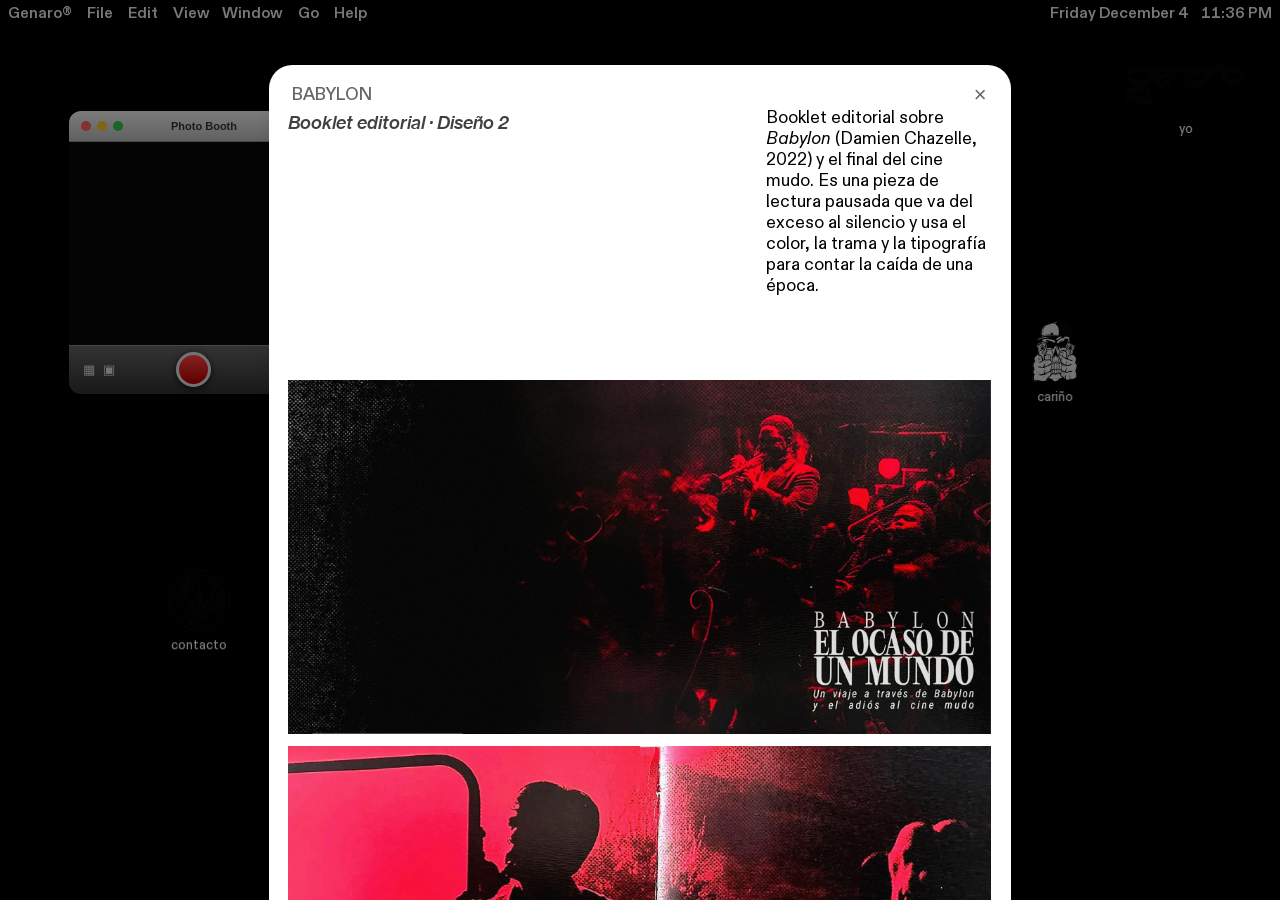
<file: experiments-copy.html>
<!doctype html>
<html class="has-scrollable-overlay" style="--visible-viewport-height: 896px; --visible-viewport-offset: 0px; --base-size: 12.9024px; --viewport-height: 896px; --min-viewport-height: 896px;"><head>
		<meta charset="utf-8">
		<meta name="viewport" content="width=device-width, initial-scale=1, shrink-to-fit=no">
		<meta name="generator" content="Cargo (https://cargo.site)">

		<title>GSAND</title>
		<meta name="robots" content="noindex">

		<style id="static-css">@keyframes page-transition-out{from{opacity:1}to{opacity:0}}@keyframes page-transition-in{from{opacity:0}to{opacity:1}}html:where([page-transition-intensity]){background-color:var(--site-background-color)}::view-transition{pointer-events:none;background-color:var(--site-background-color)}html[page-transition-intensity="1"]{--page-transition-out-duration: 120ms;--page-transition-in-duration: 160ms;--page-transition-join: -0.75;--page-transition-out-ease: ease-in-out;--page-transition-in-ease: ease-in}html[page-transition-intensity="2"]{--page-transition-out-duration: 175ms;--page-transition-in-duration: 220ms;--page-transition-join: -0.25;--page-transition-out-ease: ease-in-out;--page-transition-in-ease: ease-in}html[page-transition-intensity="3"]{--page-transition-out-duration: 230ms;--page-transition-in-duration: 280ms;--page-transition-join: 0.25;--page-transition-out-ease: ease-in-out;--page-transition-in-ease: ease-in}::view-transition-old(root){animation-name:page-transition-out;animation-duration:var(--page-transition-out-duration);animation-timing-function:var(--page-transition-out-ease);animation-fill-mode:both}::view-transition-new(root){animation-name:page-transition-in;animation-duration:var(--page-transition-in-duration);animation-timing-function:var(--page-transition-in-ease);animation-delay:max(0ms,var(--page-transition-out-duration)*(1 + var(--page-transition-join)));animation-fill-mode:both}.page{--pin-view-transition-name: none}html.page-transition-active .page.pinned.fixed,html.page-transition-active .page.pinned.overlay{view-transition-name:var(--pin-view-transition-name, none)}html.page-transition-hold::view-transition-old(root),html.page-transition-hold::view-transition-new(root){animation-play-state:paused}html.page-transition-hold::view-transition-group(*){animation-play-state:paused}html.page-transition-hold::view-transition-image-pair(*){animation-play-state:paused}html.page-transition-hold::view-transition-old(*){animation-play-state:paused}html.page-transition-hold::view-transition-new(*){animation-play-state:paused}@keyframes page-transition-overlay-exit{from{opacity:1;transform:translate3d(0, 0, 0);clip-path:var(--overlay-close-content-from-clip-mask, none)}to{opacity:var(--overlay-close-to-opacity, 1);transform:var(--overlay-close-content-to-transform, translate3d(0, 0, 0));clip-path:var(--overlay-close-content-to-clip-mask, none)}}html:has(body.editing)::-webkit-scrollbar{display:none !important}body.editing::-webkit-scrollbar{display:none !important}html:has(body.editing){-ms-overflow-style:none;scrollbar-width:none}body.editing{-ms-overflow-style:none;scrollbar-width:none}body.wf-initial-load *,html.wf-initial-load *{color:transparent !important;-webkit-text-stroke:0px transparent;text-stroke:0 transparent;text-shadow:0 0 transparent}html.wf-initial-load hr{background:none !important}body{--baseColor-accent: #FF0000;--baseColor-accent-rgb: 255, 0, 0;--baseColor-accent-reverse-rgb: 255, 255, 255}*{-webkit-box-sizing:border-box;-moz-box-sizing:border-box;box-sizing:border-box}:focus{outline:0}select,select *{text-rendering:auto !important}html,body{min-height:var(--viewport-height, 100vh);margin:0;padding:0}html{--mobile-scale: 1;font-size:var(--base-size);touch-action:manipulation;position:relative}html.mobile{font-size:calc(var(--base-size)*var(--mobile-scale))}body{-moz-osx-font-smoothing:grayscale;-webkit-font-smoothing:antialiased;-webkit-text-size-adjust:none;display:flex;flex-direction:column;width:100%;min-height:var(--viewport-height, 100vh);justify-content:flex-start;margin:0;padding:0;background-color:#fff;--noise-image: url("assets/noise-346602.webp");--noise-bg-amount: 0;--noise-images-amount: 0;--noise-density-size: 256px;position:relative}body.no-scroll{overflow:hidden}customhtml>*{position:relative;z-index:10}.page a.active,bodycopy * a{text-decoration-color:unset;-webkit-text-decoration-color:unset}.content{display:flex;flex-direction:column;align-items:flex-start;justify-content:flex-start;min-height:100%;position:relative;flex-grow:1;border-color:transparent;border-width:0}.pages{width:100%;flex:1 0 auto}@supports(height: 100svh){.page.stacked-page:not(.fixed){--viewport-height: 100svh}.page.stacked-page+.page.stacked-page:not(.fixed){--viewport-height: 100vh}body.mobile .content:has(.stacked-page) .page.pinned.overlay:not(.fixed){--viewport-height: 100svh}}.overlay-content{mix-blend-mode:var(--overlay-mix, normal)}.page{--split-backdrop-height: calc(var(--min-viewport-height) / 2);--split-content-height: calc(var(--viewport-height) - var(--split-backdrop-height));--noise-bg-amount: 0;--noise-images-amount: 0;--noise-density-size: 256px;position:relative;isolation:isolate;display:flex;justify-content:center;flex-wrap:nowrap;flex-direction:row;max-width:100%;width:100%;flex:0;mix-blend-mode:var(--page-mix, normal)}.page.has-backdrop-filter{background-color:rgba(0, 0, 0, 0.01);backdrop-filter:var(--page-backdrop-filter, none);-webkit-backdrop-filter:var(--page-backdrop-filter, none)}.overlay-content .page{mix-blend-mode:unset}.overlay-content .page::after{content:" ";display:block;position:fixed;width:100dvw;height:100dvh;top:0;left:0;z-index:-1}.overlay-content.is-passthrough-overlay .page::after{display:none}.mobile .page{flex-wrap:wrap}.mobile .page.fixed{--viewport-height: 100dvh}.page.overlay{position:absolute}.page.pinned-top,.page.pinned-bottom{flex:0;z-index:2;left:0;right:0}.page.pinned-bottom{transform:unset}.page.pinned-bottom.loading{will-change:transform;transform:translate(0, 0, 0)}.page.pinned-top{top:0}.page.pinned-bottom{bottom:0}.page.fixed{position:fixed;max-height:var(--viewport-height, 100vh)}.page.fixed .page-layout{max-height:var(--viewport-height, 100vh)}.page.fixed.allow-scroll .page-content{max-height:var(--viewport-height, 100vh);scrollbar-width:none;-ms-overflow-style:none;-webkit-overflow-scrolling:touch;overflow-y:auto;overflow-x:hidden;align-items:flex-start !important}.page.fixed.allow-scroll .page-content{pointer-events:auto}.page.fixed.allow-scroll .page-content::-webkit-scrollbar{width:0;background:0 0;display:none}.page.overlay{position:absolute}.page.overlay,.page.overlay .page-layout,.page.fixed,.page.fixed .page-layout{pointer-events:none}body.editing .page.overlay .page-content,body.editing .page.overlay .page-content *,body.editing .page.fixed .page-content,body.editing .page.fixed .page-content *,body.editing .page.fixed.allow-scroll .page-content,body.editing .page.fixed.allow-scroll .page-content *,body.editing .page:not([editing=true]){-moz-user-select:none;-webkit-user-select:none;-ms-user-select:none;user-select:none}body.editing .page.overlay[editing=true] .page-content,body.editing .page.overlay[editing=true] .page-content *,body.editing .page.fixed[editing=true] .page-content,body.editing .page.fixed[editing=true] .page-content *,body.editing .page.fixed.allow-scroll[editing=true] .page-content,body.editing .page.fixed.allow-scroll[editing=true] .page-content *{pointer-events:auto;-moz-user-select:auto;-webkit-user-select:auto;-ms-user-select:auto;user-select:auto}.page.fixed .page-content bodycopy a,.page.overlay .page-content bodycopy a,.page.fixed .page-content bodycopy img,.page.overlay .page-content bodycopy img,.page.fixed .page-content bodycopy iframe,.page.overlay .page-content bodycopy iframe,.page.fixed .page-content bodycopy video,.page.overlay .page-content bodycopy video,.page.fixed .page-content bodycopy audio,.page.overlay .page-content bodycopy audio,.page.fixed .page-content bodycopy input,.page.overlay .page-content bodycopy input,.page.fixed .page-content bodycopy button,.page.overlay .page-content bodycopy button,.page.fixed .page-content bodycopy audio-player,.page.overlay .page-content bodycopy audio-player,.page.fixed .page-content bodycopy shop-product,.page.overlay .page-content bodycopy shop-product,.page.fixed .page-content bodycopy details,.page.overlay .page-content bodycopy details,.page.overlay .page-content bodycopy .linked,.page.overlay .page-content bodycopy .zoomable,.page.fixed .page-content bodycopy .linked,.page.fixed .page-content bodycopy .zoomable,.page.fixed .page-content bodycopy gallery-slideshow,.page.overlay .page-content bodycopy gallery-slideshow{pointer-events:auto}.page-layout{flex-grow:1;position:relative;display:flex;flex-direction:row;align-items:flex-start;justify-content:flex-start;width:0%;contain:layout;mix-blend-mode:var(--page-layout-mix, normal)}.page-content{display:flex;flex-direction:row;height:100%;align-items:flex-start;border-color:transparent;border-width:0;width:100%;filter:var(--page-content-filter, none);-webkit-filter:var(--page-content-filter, none)}.page-content{position:relative;isolation:isolate;--noise-bg-amount: 0;--noise-scale: 1}.page-content.has-content-backdrop-filter{backdrop-filter:var(--page-content-backdrop-filter, none);-webkit-backdrop-filter:var(--page-content-backdrop-filter, none)}.page,.page-content,.content{--noise-bg-alpha: var(--noise-bg-color-alpha, 1)}.page::before,.page-content::before{content:"";display:block;position:absolute;inset:0;pointer-events:none;z-index:-1;border-radius:inherit;background-image:var(--noise-image),var(--noise-image),var(--noise-image);background-repeat:repeat;background-size:calc(var(--noise-density-size, 256px)*var(--noise-scale, 1));background-position:0 0;opacity:calc(var(--noise-bg-amount, 0)*var(--noise-bg-alpha, 1)*1)}.content::before{content:"";display:block;position:absolute;inset:0;pointer-events:none;background-image:var(--noise-image),var(--noise-image),var(--noise-image);background-repeat:repeat;background-size:calc(var(--noise-density-size, 256px)*var(--noise-scale, 1));background-position:0 0;opacity:calc(var(--noise-bg-amount, 0)*var(--noise-bg-alpha, 1)*1)}.page.has-backdrop-filter::before,.page-content.has-content-backdrop-filter::before{background-blend-mode:normal;opacity:min(var(--noise-bg-amount, 0),var(--noise-bg-alpha, 1))}.page.fixed.allow-scroll .page-content bodycopy{anchor-name:--noise-content}.page.fixed.allow-scroll .page-content::before{content:"";position:absolute;position-anchor:--noise-content;top:0;left:0;right:0;height:calc(anchor-size(--noise-content height) + var(--page-content-pad-bottom, 0px) + var(--page-content-pad-top, 0px))}.page-content.has-content-backdrop-filter:has(.empty-editor)::after{content:" ";display:block;height:1px;width:1px;overflow:hidden;position:absolute;top:0;left:0;background:rgba(0, 0, 0, 0.01)}.page.accepts-pointer-events *,.page-content.accepts-pointer-events,.page-content.accepts-pointer-events *{pointer-events:auto}[position=fixed]{position:fixed;overflow-y:auto;overflow-x:hidden;max-height:100vh;pointer-events:none}[position=fixed] bodycopy{pointer-events:auto}[position=absolute]{position:absolute}[position=relative]{position:relative}.top-pins [position=fixed],.top-pins [position=absolute]{top:0;left:0;right:0;z-index:999}.bottom-pins [position=fixed],.bottom-pins [position=absolute]{bottom:0;left:0;right:0;z-index:999}h1,h2,h3,h4,h5,h6,h7,h8,h9{contain:layout}.caption-background h1,.caption-background h2,.caption-background h3,.caption-background h4,.caption-background h5,.caption-background h6,.caption-background h7,.caption-background h8,.caption-background h9{contain:none}.overlay-content{position:fixed;inset:0;max-height:100dvh;--viewport-height: 100dvh;overflow:auto;overscroll-behavior:none;--elastic-scroll: true;pointer-events:none}.overlay-content .backdrop{pointer-events:auto}.overlay-content .wallpaper-navigation .backdrop{pointer-events:none}.overlay-content::-webkit-scrollbar{display:none}.overlay-content .page-layout{min-height:fit-content}.overlay-content .page,.overlay-content .page-content,.overlay-content .page-layout{pointer-events:auto}.overlay-content.is-passthrough-overlay .page,.overlay-content.is-passthrough-overlay .page-layout{pointer-events:none}.overlay-content.is-passthrough-overlay .page-content{pointer-events:auto}.overlay-content.is-content-passthrough-overlay .page,.overlay-content.is-content-passthrough-overlay .page-layout,.overlay-content.is-content-passthrough-overlay .page-content,.overlay-content.is-content-passthrough-overlay .page-content bodycopy,.overlay-content.is-content-passthrough-overlay .page-content bodycopy gallery-freeform,.overlay-content.is-content-passthrough-overlay .page-content bodycopy gallery-grid,.overlay-content.is-content-passthrough-overlay .page-content bodycopy gallery-columnized,.overlay-content.is-content-passthrough-overlay .page-content bodycopy gallery-justify,.overlay-content.is-content-passthrough-overlay .page-content bodycopy gallery-slideshow{pointer-events:none}.overlay-content.is-content-passthrough-overlay .page-content bodycopy gallery-freeform>*,.overlay-content.is-content-passthrough-overlay .page-content bodycopy gallery-grid>*,.overlay-content.is-content-passthrough-overlay .page-content bodycopy gallery-columnized>*,.overlay-content.is-content-passthrough-overlay .page-content bodycopy gallery-justify>*,.overlay-content.is-content-passthrough-overlay .page-content bodycopy gallery-slideshow>*{pointer-events:auto}.overlay-content.is-content-passthrough-overlay .page-content bodycopy>*:not(column-set,gallery-freeform,gallery-grid,gallery-columnized,gallery-justify),.overlay-content.is-content-passthrough-overlay .page-content bodycopy column-unit *{pointer-events:auto}body.editing .overlay-content .page[editing=true] bodycopy,body.editing .overlay-content .page[editing=true] bodycopy>*,body.editing .overlay-content .page[editing=true] gallery-freeform,body.editing .overlay-content .page[editing=true] gallery-columnized,body.editing .overlay-content .page[editing=true] gallery-justify,body.editing .overlay-content .page[editing=true] gallery-grid body.editing .overlay-content .page[editing=true] gallery-slideshow{pointer-events:auto}.overlay-content.overlay-open.overlay-animating .page{will-change:opacity,background-color;animation:overlayOpen var(--overlay-open-duration) var(--overlay-open-easing, "ease-in-out")}.overlay-content.overlay-open .page:has(.has-content-backdrop-filter):not(:has(.backdrop)){will-change:background-color;animation:overlayOpenWithoutOpacity var(--overlay-open-duration) var(--overlay-open-easing, "ease-in-out")}.overlay-content.overlay-close.overlay-animating .page{will-change:opacity,background-color;animation:overlayClose var(--overlay-close-duration) var(--overlay-close-easing, "ease-in-out")}.overlay-content.overlay-close .page:has(.has-content-backdrop-filter):not(:has(.backdrop)){will-change:background-color;animation:overlayCloseWithoutOpacity var(--overlay-close-duration) var(--overlay-close-easing, "ease-in-out")}.overlay-content.overlay-open.overlay-animating .page-content{will-change:transform,clip-path;animation:overlayOpenContent var(--overlay-open-duration) var(--overlay-open-easing, "ease-in-out")}.overlay-content.overlay-open.overlay-animating .page-content.has-content-backdrop-filter{will-change:transform,clip-path,opacity;animation:overlayOpenContent var(--overlay-open-duration) var(--overlay-open-easing, "ease-in-out"),overlayOpenOpacity var(--overlay-open-duration) var(--overlay-open-easing, "ease-in-out")}.overlay-content.overlay-close.overlay-animating .page-content{will-change:transform,clip-path;animation:overlayCloseContent var(--overlay-close-duration) var(--overlay-close-easing, "ease-in-out")}.overlay-content.overlay-close.overlay-animating .page-content.has-content-backdrop-filter{will-change:transform,clip-path,opacity;animation:overlayCloseContent var(--overlay-close-duration) var(--overlay-close-easing, "ease-in-out"),overlayCloseOpacity var(--overlay-close-duration) var(--overlay-close-easing, "ease-in-out")}.overlay-content.overlay-open.overlay-animating .page::before,.overlay-content.overlay-open.overlay-animating .page::after,.overlay-content.overlay-open.overlay-animating .page-content::before,.overlay-content.overlay-open.overlay-animating .page-content::after{will-change:opacity;animation:overlayOpenNoise var(--overlay-open-duration) var(--overlay-open-easing, "ease-in-out")}.overlay-content.overlay-close.overlay-animating .page::before,.overlay-content.overlay-close.overlay-animating .page::after,.overlay-content.overlay-close.overlay-animating .page-content::before,.overlay-content.overlay-close.overlay-animating .page-content::after{will-change:opacity;animation:overlayCloseNoise var(--overlay-close-duration) var(--overlay-close-easing, "ease-in-out")}.overlay-content.touch-overscroll-transform .page-content{transform:var(--touch-overscroll-transform, translate(0px, 0px)) !important}.overlay-content.overlay-animating .page-layout{contain:layout}.overlay-content.overlay-animating.disallow-interaction,.overlay-content.overlay-animating.disallow-interaction .page,.overlay-content.overlay-animating.disallow-interaction .page-content,.overlay-content.overlay-animating.disallow-interaction .page-layout,.overlay-content.overlay-animating.disallow-interaction .backdrop,.overlay-content.overlay-animating.disallow-interaction bodycopy,.overlay-content.overlay-animating.disallow-interaction bodycopy *{pointer-events:none !important}.overlay-content.overlay-animating.disallow-interaction{overflow:hidden}@keyframes scrollAnimationFadeIn-1{0%{opacity:0}15%{opacity:1}}@keyframes scrollAnimationFadeIn-2{0%{opacity:0}22.5%{opacity:1}100%{opacity:1}}@keyframes scrollAnimationFadeIn-3{0%{opacity:0}38%{opacity:1}100%{opacity:1}}@keyframes scrollAnimationFadeOut-1{85%{opacity:1}100%{opacity:0}}@keyframes scrollAnimationFadeOut-2{0%{opacity:1}77.5%{opacity:1}100%{opacity:0}}@keyframes scrollAnimationFadeOut-3{0%{opacity:1}65%{opacity:1}100%{opacity:0}}@keyframes scrollAnimationFadeInOut-1{0%{opacity:0}15%{opacity:1}85%{opacity:1}100%{opacity:0}}@keyframes scrollAnimationFadeInOut-2{0%{opacity:0}20%{opacity:1}82.5%{opacity:1}100%{opacity:0}}@keyframes scrollAnimationFadeInOut-3{0%{opacity:0}30%{opacity:1}75%{opacity:1}100%{opacity:0}}@keyframes scrollAnimationFlyIn-1{0%{transform:translateY(5vh)}15%{transform:scale(1)}85%{transform:scale(1)}100%{transform:scale(1)}}@keyframes scrollAnimationFlyIn-2{0%{transform:translateY(10vh)}30%{transform:scale(1)}70%{transform:scale(1)}100%{transform:scale(1)}}@keyframes scrollAnimationFlyIn-3{0%{transform:translateY(20vh)}35%{transform:scale(1)}65%{transform:scale(1)}100%{transform:scale(1)}}@keyframes scrollAnimationFlyInFadeIn-1{0%{opacity:.4;transform:translateY(25px)}50%{opacity:1;transform:translateY(0px)}}@keyframes scrollAnimationFlyInFadeIn-2{0%{opacity:0;transform:translateY(50px)}50%{opacity:1;transform:translateY(0vh)}}@keyframes scrollAnimationFlyInFadeIn-3{0%{opacity:0;transform:translateY(100px)}50%{opacity:1;transform:translateY(0vh)}}@keyframes scrollAnimationFlyOut-1{35%{transform:scale(1)}85%{transform:scale(1)}100%{transform:translateY(-5vh)}}@keyframes scrollAnimationFlyOut-2{35%{transform:scale(1)}70%{transform:scale(1)}100%{transform:translateY(-10vh)}}@keyframes scrollAnimationFlyOut-3{35%{transform:scale(1)}65%{transform:scale(1)}100%{transform:translateY(-20vh)}}@keyframes scrollAnimationFlyInOut-1{0%{transform:translateY(5vh)}35%{transform:scale(1)}85%{transform:scale(1)}100%{transform:translateY(-5vh)}}@keyframes scrollAnimationFlyInOut-2{0%{transform:translateY(10vh)}35%{transform:scale(1)}70%{transform:scale(1)}100%{transform:translateY(-10vh)}}@keyframes scrollAnimationFlyInOut-3{0%{transform:translateY(20vh)}35%{transform:scale(1)}65%{transform:scale(1)}100%{transform:translateY(-20vh)}}@keyframes scrollAnimationBlurIn-1{0%{filter:blur(5px)}10%{filter:blur(5px)}30%{filter:blur(0px)}}@keyframes scrollAnimationBlurIn-2{0%{filter:blur(8px)}12.5%{filter:blur(8px)}35%{filter:blur(0px)}}@keyframes scrollAnimationBlurIn-3{0%{filter:blur(13px)}15%{filter:blur(13px)}40%{filter:blur(0px)}}@keyframes scrollAnimationScaleInOut-1{0%{transform:scale(0.875);transform-origin:50% 0%}50%{transform:scale(1);transform-origin:50% 50%}100%{transform:scale(0.875);transform-origin:50% 100%}}@keyframes scrollAnimationScaleInOut-2{0%{transform:scale(0.6);transform-origin:50% 0%}50%{transform:scale(1);transform-origin:50% 50%}100%{transform:scale(0.6);transform-origin:50% 100%}}@keyframes scrollAnimationScaleInOut-3{0%{transform:scale(0.4);transform-origin:50% 0%}50%{transform:scale(1);transform-origin:50% 50%}100%{transform:scale(0.4);transform-origin:50% 100%}}@keyframes scrollAnimationScaleIn-1{0%{transform:scale(0.875);transform-origin:50% 0%}50%{transform:scale(1);transform-origin:50% 0%}100%{transform:scale(1);transform-origin:50% 0%}}@keyframes scrollAnimationScaleIn-2{0%{transform:scale(0.6);transform-origin:50% 0%}50%{transform:scale(1);transform-origin:50% 0%}100%{transform:scale(1);transform-origin:50% 0%}}@keyframes scrollAnimationScaleIn-3{0%{transform:scale(0.4);transform-origin:50% 0%}50%{transform:scale(1);transform-origin:50% 0%}100%{transform:scale(1);transform-origin:50% 0%}}@keyframes scrollAnimationScaleOut-1{0%{transform:scale(1);transform-origin:50% 100%}50%{transform:scale(1);transform-origin:50% 100%}100%{transform:scale(0.875);transform-origin:50% 100%}}@keyframes scrollAnimationScaleOut-2{0%{transform:scale(1);transform-origin:50% 100%}50%{transform:scale(1);transform-origin:50% 100%}100%{transform:scale(0.6);transform-origin:50% 100%}}@keyframes scrollAnimationScaleOut-3{0%{transform:scale(1);transform-origin:50% 100%}50%{transform:scale(1);transform-origin:50% 100%}100%{transform:scale(0.4);transform-origin:50% 100%}}@keyframes scrollAnimationHelix-1{0%{transform:perspective(4000px) rotatey(35deg) rotatez(1.5deg)}100%{transform:perspective(4000px) rotatey(-35deg) rotatez(-1.5deg)}}@keyframes scrollAnimationHelix-2{0%{transform:perspective(3000px) rotatey(60deg) rotatez(2deg)}100%{transform:perspective(3000px) rotatey(-60deg) rotatez(-2deg)}}@keyframes scrollAnimationHelix-3{0%{transform:perspective(2000px) rotatey(90deg) rotatez(3deg)}100%{transform:perspective(2000px) rotatey(-90deg) rotatez(-3deg)}}@keyframes scrollAnimationConveyor-1{0%{transform:perspective(2500px) translateZ(25em) rotateX(45deg)}40%{transform:perspective(2500px) rotateX(0deg)}100%{transform:perspective(2500px) rotateX(0deg)}}@keyframes scrollAnimationConveyor-2{0%{transform:perspective(2400px) translateZ(30em) rotateX(60deg)}50%{transform:perspective(2400px) rotateX(0deg)}100%{transform:perspective(2400px) rotateX(0deg)}}@keyframes scrollAnimationConveyor-3{0%{transform:perspective(2300px) translateZ(45em) rotateX(85deg)}60%{transform:perspective(2300px) rotateX(0deg)}100%{transform:perspective(2300px) rotateX(0deg)}}@keyframes scrollAnimationRebound-1{0%{transform:perspective(2100px) translateZ(-30em) rotateX(50deg);transform-origin:50% 100%}47%{transform:perspective(2100px) translateZ(0em) rotateX(0deg);transform-origin:50% 50%}53%{transform:perspective(2100px) translateZ(0em) rotateX(0deg);transform-origin:50% 50%}100%{transform:perspective(2100px) translateZ(-30em) rotateX(-50deg);transform-origin:50% 0%}}@keyframes scrollAnimationRebound-2{0%{transform:perspective(1800px) translateZ(-50em) rotateX(70deg);transform-origin:50% 100%}47%{transform:perspective(1800px) translateZ(0em) rotateX(0deg);transform-origin:50% 50%}53%{transform:perspective(1800px) translateZ(0em) rotateX(0deg);transform-origin:50% 50%}100%{transform:perspective(1800px) translateZ(-50em) rotateX(-70deg);transform-origin:50% 0%}}@keyframes scrollAnimationRebound-3{0%{transform:perspective(1300px) translateZ(-70em) rotateX(90deg);transform-origin:50% 100%}47%{transform:perspective(1300px) translateZ(0em) rotateX(0deg);transform-origin:50% 50%}53%{transform:perspective(1300px) translateZ(0em) rotateX(0deg);transform-origin:50% 50%}100%{transform:perspective(1300px) translateZ(-70em) rotateX(-90deg);transform-origin:50% 0%}}@keyframes scrollTransitionFadeUp-1{0%{opacity:0;transform:translateY(25px)}25%{opacity:1;transform:translateY(0vh)}}@keyframes scrollTransitionFadeUp-2{0%{opacity:0;transform:translateY(40px)}25%{opacity:1;transform:translateY(0vh)}}@keyframes scrollTransitionFadeUp-3{0%{opacity:0;transform:translateY(50px)}25%{opacity:1;transform:translateY(0vh)}}@keyframes scrollTransitionScaleUp-1{0%{opacity:0;transform:scale(0.95)}25%{opacity:1;transform:scale(1)}}@keyframes scrollTransitionScaleUp-2{0%{opacity:0;transform:scale(0.875)}25%{opacity:1;transform:scale(1)}}@keyframes scrollTransitionScaleUp-3{0%{opacity:0;transform:scale(0.75)}25%{opacity:1;transform:scale(1)}}@keyframes scrollAnimationTwistUp-1{0%{opacity:0;transform:translateY(25px) rotateY(27deg) rotateZ(1.5deg) perspective(4000px)}25%{opacity:1;transform:translateY(0vh)}}@keyframes scrollAnimationTwistUp-2{0%{opacity:0;transform:translateY(40px) rotateY(35deg) rotateZ(2deg) perspective(3000px)}25%{opacity:1;transform:translateY(0vh)}}@keyframes scrollAnimationTwistUp-3{0%{opacity:0;transform:translateY(65px) rotateY(40deg) rotateZ(3deg) perspective(2000px)}25%{opacity:1;transform:translateY(0vh)}}@keyframes scrollTransitionBlurIn-1{0%{filter:blur(5px);transform:scale(0.992)}25%{filter:blur(0px);transform:scale(1)}}@keyframes scrollTransitionBlurIn-2{0%{filter:blur(8px);transform:scale(0.992)}25%{filter:blur(0px);transform:scale(1)}}@keyframes scrollTransitionBlurIn-3{0%{filter:blur(13px);transform:scale(0.992)}25%{filter:blur(0px);transform:scale(1)}}@keyframes scrollTransitionColorIn-1{0%{filter:saturate(50%)}32%{filter:saturate(100%)}}@keyframes scrollTransitionColorIn-2{0%{filter:saturate(25%)}32%{filter:saturate(100%)}}@keyframes scrollTransitionColorIn-3{0%{filter:saturate(0%)}32%{filter:saturate(100%)}}@keyframes scrollTransitionRebound-1{0%{transform:perspective(1500px) translateZ(0em) rotateX(30deg);transform-origin:50% 100%;opacity:0}25%{transform:perspective(1500px) translateZ(0em) rotateX(0deg);transform-origin:50% 50%;opacity:1}}@keyframes scrollTransitionRebound-2{0%{transform:perspective(1800px) translateZ(-50em) rotateX(70deg);transform-origin:50% 100%}47%{transform:perspective(1800px) translateZ(0em) rotateX(0deg);transform-origin:50% 50%}53%{transform:perspective(1800px) translateZ(0em) rotateX(0deg);transform-origin:50% 50%}100%{transform:perspective(1800px) translateZ(-50em) rotateX(-70deg);transform-origin:50% 0%}}@keyframes scrollTransitionRebound-3{0%{transform:perspective(1300px) translateZ(-70em) rotateX(90deg);transform-origin:50% 100%}47%{transform:perspective(1300px) translateZ(0em) rotateX(0deg);transform-origin:50% 50%}53%{transform:perspective(1300px) translateZ(0em) rotateX(0deg);transform-origin:50% 50%}100%{transform:perspective(1300px) translateZ(-70em) rotateX(-90deg);transform-origin:50% 0%}}@keyframes LooseHinge-1{0%{transform:rotate(5deg);transform-origin:0% 0%}50%{transform:rotate(0deg);transform-origin:50% 50%}100%{transform:rotate(5deg);transform-origin:100% 100%}}@keyframes LooseHinge-2{0%{transform:rotate(10deg);transform-origin:0% 0%}50%{transform:rotate(0deg);transform-origin:50% 50%}100%{transform:rotate(10deg);transform-origin:100% 100%}}@keyframes LooseHinge-3{0%{transform:rotate(30deg);transform-origin:0% 0%}50%{transform:rotate(0deg);transform-origin:50% 50%}100%{transform:rotate(30deg);transform-origin:100% 100%}}@keyframes overlayOpen{from{opacity:var(--overlay-open-from-opacity, 1);background-color:var(--overlay-open-from-background-color, transparent)}to{opacity:1}}@keyframes overlayOpenWithoutOpacity{from{background-color:var(--overlay-open-from-background-color, transparent)}}@keyframes overlayOpenOpacity{from{opacity:var(--overlay-open-from-opacity, 1)}to{opacity:1}}@keyframes overlayOpenContent{from{transform:var(--overlay-open-content-from-transform, translate3d(0, 0, 0));clip-path:var(--overlay-open-content-from-clip-mask, inset(0% 0% 0% 0%))}to{transform:translate3d(0, 0, 0);clip-path:var(--overlay-open-content-to-clip-mask, inset(0% 0% 0% 0%))}}@keyframes overlayClose{to{opacity:var(--overlay-close-to-opacity, 1);background-color:var(--overlay-close-to-background-color, transparent)}}@keyframes overlayCloseWithoutOpacity{to{background-color:var(--overlay-close-to-background-color, transparent)}}@keyframes overlayCloseOpacity{to{opacity:var(--overlay-close-to-opacity, 1)}}@keyframes overlayCloseContent{from{transform:translate3d(0, 0, 0);clip-path:var(--overlay-close-content-from-clip-mask, inset(0% 0% 0% 0%))}to{transform:var(--overlay-close-content-to-transform, translate3d(0, 0, 0));clip-path:var(--overlay-close-content-to-clip-mask, inset(0% 0% 0% 0%))}}@keyframes overlayOpenNoise{from{opacity:0}}@keyframes overlayCloseNoise{to{opacity:0}}.backdrop{contain:layout}.has-backdrop-filter .backdrop-contents::after{backdrop-filter:var(--page-backdrop-filter, none);-webkit-backdrop-filter:var(--page-backdrop-filter, none);position:absolute;width:100%;height:100%;content:"";inset:0;z-index:1;pointer-events:none}.backdrop:not(.clip){-webkit-transform:translate(0px, 0px)}.backdrop>.backdrop-contents{transition:opacity .5s ease-in-out;opacity:0;top:0;bottom:0;width:100%;position:sticky;height:100%;max-height:100vh;overflow:hidden}.backdrop-contents.loaded{opacity:1}.backdrop-contents.no-fade{transition:none}.backdrop.clip .backdrop-contents.above,.backdrop.clip .backdrop-contents.below{display:none}.backdrop.clip .backdrop-contents{will-change:display,opacity,transform,clip-path}.backdrop>.backdrop-contents [data-backdrop]{height:100%}.backdrop.clip{contain:none;overflow:hidden;clip-path:inset(0% 0% 0% 0%)}.clip>.backdrop-contents{height:calc(100vh + .5px);width:var(--backdrop-width, 100%);position:fixed}.backdrop{flex-shrink:0;width:100%;order:1;position:absolute;top:0;left:0;right:0;bottom:0}.wallpaper-navigation{position:absolute;inset:var(--pin-padding-top, 0) 0 var(--pin-padding-bottom, 0) 0;z-index:10;pointer-events:none !important;display:flex;justify-content:center;flex-wrap:wrap;flex-direction:row;max-width:100%;width:100%;flex:0}.wallpaper-navigation .page-content,.wallpaper-navigation .page-layout{background:none;background-color:transparent;visibility:hidden}.wallpaper-navigation .backdrop.clip{contain:none;overflow:hidden;clip-path:inset(0% 0% 0% 0%)}.wallpaper-navigation .backdrop.clip>.wallpaper-slideshow{position:fixed}.wallpaper-navigation .wallpaper-slideshow{top:0;bottom:0;position:sticky;transform:translate3d(0, 0, 0);height:calc(100% + .5px);max-height:calc(var(--viewport-height, 100vh) + .5px)}::part(slideshow-nav){transition:opacity 222ms ease-in-out;pointer-events:none;-moz-user-select:none;-webkit-user-select:none;-ms-user-select:none;user-select:none;-webkit-tap-highlight-color:transparent;-webkit-touch-callout:none;--button-size: 30px;--button-inset: 20px;--button-icon-color: rgba(255, 255, 255, 0.9);--button-icon-scale: 1;--button-icon-stroke-width: 1.5px;--button-icon-stroke-linecap: butt;--button-background-color: rgba(87, 87, 87, 0.35);--button-background-radius: 50%;--button-active-opacity: 0.7}::part(slideshow-nav-previous-button){pointer-events:auto;cursor:pointer;position:absolute;top:0;left:0;bottom:0}::part(slideshow-nav-next-button){pointer-events:auto;cursor:pointer;position:absolute;top:0;right:0;bottom:0}::part(slideshow-nav-close-button){pointer-events:auto;cursor:pointer;position:absolute;top:0;right:0}::part(slideshow-nav-prev){position:absolute;top:0;bottom:0;left:var(--button-inset, 0px);margin:auto;width:36px;height:36px}::part(slideshow-nav-next){position:absolute;top:0;bottom:0;right:var(--button-inset, 0px);margin:auto;width:36px;height:36px;transform:scaleX(-1)}::part(slideshow-nav-close){position:absolute;top:var(--button-inset, 0px);right:var(--button-inset, 0px);margin:auto;width:36px;height:36px}::part(slideshow-nav-prev),::part(slideshow-nav-next),::part(slideshow-nav-close){height:var(--button-size);width:var(--button-size)}::part(slideshow-nav-previous-button):active,::part(slideshow-nav-next-button):active,::part(slideshow-nav-close-button):active{opacity:var(--button-active-opacity, 0.7)}::part(slideshow-nav-background){stroke:none !important;fill:var(--button-background-color);rx:var(--button-background-radius)}::part(slideshow-nav-arrow),::part(slideshow-nav-x){fill:none !important;stroke:var(--button-icon-color);stroke-width:var(--button-icon-stroke-width);stroke-linecap:var(--button-icon-stroke-linecap);transform:scale(var(--button-icon-scale));transform-origin:center}bodycopy{display:block;contain:layout;word-wrap:break-word;position:relative;max-width:100%;width:100%;-webkit-nbsp-mode:normal;--font-scale: 1}bodycopy *{border-width:0}a{color:inherit}a.image-link,a.image-link:hover,a.image-link:active,a.icon-link,a.icon-link:hover,a.icon-link:active{border-bottom:none;text-decoration:none}[contenteditable=true] a:active,[contenteditable=true] .linked:active,[contenteditable=true] .zoomable:active{opacity:1}s *{text-transform:inherit}small{max-width:100%;text-decoration:inherit}b,strong{font-weight:bolder}.small-caps{font-variant:small-caps;text-transform:lowercase}.no-wrap{white-space:nowrap}.page_background{position:absolute;top:0;left:0;width:100%;height:100%}media-item .caption.empty{display:none}.tag-separator:before{content:", "}media-item[drag=true]::part(media),[contenteditable=true] iframe{pointer-events:none}column-set+*{--gutter-expand: 1}gallery-grid+*{--gutter-expand: 1}gallery-columnized+*{--gutter-expand: 1}gallery-justify+*{--gutter-expand: 1}gallery-slideshow+*{--gutter-expand: 1}gallery-freeform+*{--gutter-expand: 1}media-item+*{--gutter-expand: 1}column-unit>*:first-child{--gutter-expand: 0}marquee-set h1,marquee-set h2,marquee-set h3,marquee-set h4,marquee-set h5,marquee-set h6,marquee-set h7,marquee-set h8,marquee-set h9{vertical-align:text-bottom;display:inline-block}marquee-set{pointer-events:auto}marquee-set media-item .caption{white-space:normal}gallery-slideshow media-item figcaption.caption{display:var(--display-slideshow-captions, none);transform:var(--slideshow-caption-transform, translateX(0px));opacity:var(--slideshow-caption-opacity, 0);text-align:var(--slideshow-caption-align);pointer-events:var(--slideshow-caption-pointer-events, initial);will-change:opacity,transform;position:relative}gallery-slideshow media-item::part(sizing-frame){margin:auto 0;flex-grow:0}gallery-slideshow media-item::part(frame){display:flex;flex-wrap:wrap;width:var(--item-width);height:var(--slide-height);align-content:var(--slideshow-vertical-align);align-self:var(--slideshow-horizontal-align)}body.slideshow-nav-arrow-display,body.slideshow-nav-arrow-display *:not(a,media-item[href],media-item.zoomable){cursor:var(--slideshow-cursor)}body.slideshow-dragging *{cursor:var(--slideshow-cursor) !important}body>media-item[no-component]{all:unset !important;border:none !important;padding:0 !important;position:fixed !important;z-index:5000 !important;pointer-events:none !important;background:none !important;inset:0 !important;overflow:hidden !important}button#edit.edit{appearance:none;-webkit-appearance:none;border:none;cursor:pointer;font-size:var(--fontSize-default);font-family:var(--fontFamily-default);padding:0;text-align:left;white-space:nowrap;background:transparent;display:flex;margin:0;border-radius:3px 0 0 3px;pointer-events:auto;position:fixed;top:50%;transform:translate(0, -50%);right:400px;height:36px;width:12px;z-index:999;cursor:pointer;background-color:rgba(140, 140, 140, 0.4);padding-left:2px;margin-right:5px;width:20px;cursor:pointer;margin:0;right:0}button#edit.edit:active{opacity:.7;user-select:none}button#edit.edit svg{padding:0;width:16px;height:36px;margin-left:2px;opacity:1}button#edit.edit svg path{fill:#fff}.quick-view{--font-scale: 1;--resize-parent-width: unset;width:80%;height:80%;margin-top:auto;margin-right:auto;margin-bottom:auto;margin-left:auto;padding:5rem;padding-top:5rem;padding-right:5rem;padding-bottom:5rem;padding-left:5rem;display:flex;z-index:5001;transform:translateZ(999px);position:fixed;top:0;left:0;right:0;bottom:0;-webkit-text-size-adjust:100%;-ms-touch-action:none;touch-action:none;line-height:initial;letter-spacing:initial}.quick-view .caption{font-size:clamp(14.5px,var(--font-scale, 1)*var(--font-size, 14.5px),2.4rem)}.quick-view-frame{position:relative;display:flex;height:100%;width:100%}.quick-view-content{height:100%;width:auto}.quick-view-background{backdrop-filter:var(--quick-view-backdrop-filter, none);-webkit-backdrop-filter:var(--quick-view-backdrop-filter, none);transition:backdrop-filter .2s ease}.quick-view.quick-view-navigation{display:block;z-index:5002;position:fixed;inset:0;pointer-events:none;transform:translateZ(999px)}.quick-view::part(slideshow-nav){transition:opacity 222ms ease-in-out;position:absolute;z-index:99;inset:0;pointer-events:none}.pagination-watcher{pointer-events:none;height:1px;margin-top:-1px;width:100%}html,body{overflow-anchor:none}.colorfilter-color,.colorfilter-base{position:absolute;inset:0;pointer-events:none}.colorfilter-color{z-index:9995;display:block;background-color:var(--colorfilter-color, #FF0000);mix-blend-mode:var(--colorfilter-mix, lighten);opacity:var(--colorfilter-color-opacity, 0)}.colorfilter-base{display:block;backdrop-filter:grayscale(clamp(0, var(--colorfilter-grayscale, 0), var(--colorfilter-color-opacity, 0))) brightness(var(--colorfilter-brightness, 1)) contrast(var(--colorfilter-contrast, 1)) invert(var(--colorfilter-invert, 0));-webkit-backdrop-filter:grayscale(clamp(0, var(--colorfilter-grayscale, 0), var(--colorfilter-color-opacity, 0))) brightness(var(--colorfilter-brightness, 1)) contrast(var(--colorfilter-contrast, 1)) invert(var(--colorfilter-invert, 0));z-index:9994}#editor-overlay.safari,.colorfilter-base.safari,.colorfilter-color.safari,#cargo-dotsite.safari{transform:translateZ(0px);animation:loopTranslate .5s steps(2, end) infinite}@keyframes loopTranslate{0%{transform:translateZ(0px)}50%{transform:translateZ(1px)}100%{transform:translateZ(0px)}}.flying-object{position:fixed;top:0;left:0;width:100vw;height:100vh;z-index:9999;overflow:hidden}.flying-object media-item{position:fixed;top:0;left:0}.flying-object,.flying-object *{user-select:none;pointer-events:none !important}body.audio-player-dragging,body.audio-player-dragging audio-player,body.audio-player-dragging *{cursor:ew-resize}audio-player[browser-default=true]{padding:unset;margin:unset;outline:unset;background:unset;border:unset;transform:unset;height:unset;position:relative;display:inline-block}audio-player::part(button){background:transparent;cursor:pointer;flex-shrink:0;align-items:center;justify-content:center;display:inline-flex;width:.7em;contain:layout}audio-player::part(separator){height:100%}audio-player::part(buffer){height:100%}audio-player::part(time-bar){height:100%;display:flex;justify-content:space-between;align-content:center;margin:auto 0;width:0%;flex-grow:1;height:100%}audio-player::part(progress){background:transparent;height:100%}audio-player::part(play-icon),audio-player::part(pause-icon){fill:currentColor;cursor:pointer;width:100%;height:auto}audio-player::part(label){white-space:nowrap;overflow:hidden;text-overflow:ellipsis;pointer-events:none;user-select:none;margin:auto auto auto 0;flex:0 3 auto;min-width:0;width:100%}audio-player::part(total-time){flex:0 1 auto;margin:auto 0}audio-player::part(current-time),audio-player::part(play-text){flex:0 1 auto;margin:auto 0}audio-player::part(stream-anim):before{content:"Streaming"}audio-player::part(stream-anim){user-select:none;margin:auto auto auto 0}audio-player::part(buffer),audio-player::part(current-time),audio-player::part(note-svg),audio-player::part(play-text),audio-player::part(separator),audio-player::part(total-time){user-select:none;pointer-events:none}audio-player::part(buffer),audio-player::part(play-text),audio-player::part(progress){position:absolute}audio-player::part(time-bar),audio-player::part(button),audio-player::part(current-time),audio-player::part(note-icon),audio-player::part(pause),audio-player::part(play),audio-player::part(total-time){position:relative}audio-player::part(progress-indicator){border:1px solid currentColor;cursor:ew-resize;height:100%;right:0;position:absolute}audio-player{border:var(--border-lines);margin-bottom:.5em;overflow:hidden}audio-player::part(time-bar){background:var(--background-color)}audio-player::part(label),audio-player::part(current-time),audio-player::part(total-time){color:var(--text-color)}audio-player::part(play-icon),audio-player::part(pause-icon){fill:var(--icon-color, currentColor)}audio-player::part(separator){width:0px;background:none}audio-player::part(buffer){background:var(--buffer-background-color)}audio-player::part(progress){background:var(--progress-background-color)}audio-player::part(progress-indicator){border-top:0;border-bottom:0;border-left:0;border-right-width:2px}audio-player::part(button){height:100%;display:inline-flex;align-self:center;background:var(--background-color)}audio-player::part(button):after{color:var(--text-color)}audio-player[status=stopped]::part(button):after,audio-player:not([status])::part(button):after{content:var(--play-text)}audio-player[status=playing]::part(button):after{content:var(--pause-text)}audio-player::part(play-icon),audio-player::part(pause-icon){height:var(--icon-size, 1em);width:auto}audio-player::part(label),audio-player::part(stream-anim),audio-player::part(current-time),audio-player::part(total-time){padding:var(--text-padding)}shop-product{font-size:1.2rem;max-width:22rem;width:100%;position:relative;display:block}shop-product::part(price){line-height:1.1;color:inherit;font-family:inherit;font-style:inherit;font-weight:inherit;font-size:inherit;letter-spacing:inherit}shop-product::part(dropdown){width:100%;background:transparent;line-height:normal;color:inherit;font-family:inherit;font-style:inherit;font-weight:inherit;font-size:inherit;letter-spacing:inherit;white-space:nowrap;text-overflow:ellipsis;display:inline-block;-webkit-appearance:none;border:0;outline:0}shop-product::part(button),shop-product::part(error){line-height:normal;cursor:pointer;display:inline-block;color:inherit;font-family:inherit;font-style:inherit;font-weight:inherit;font-size:inherit;letter-spacing:inherit;-webkit-touch-callout:none;-webkit-user-select:none;user-select:none}shop-product::part(button):active{opacity:.7}a[rel=show-cart][show-count]:after{counter-reset:variable var(--cart-item-count);content:" (" counter(variable) ")";display:var(--cart-item-count-display, none)}.cargodotsite{position:fixed;bottom:1rem;right:1.4rem;mix-blend-mode:difference;z-index:9999;opacity:.2;cursor:pointer}.mobile .cargodotsite{bottom:.4rem;right:1rem}.cargodotsite:active{opacity:.14}.dl-duplicate{position:fixed;bottom:1rem;right:1.4rem;z-index:9999;cursor:pointer}.mobile .dl-duplicate{bottom:.4rem;right:1rem}.dl-duplicate:active{opacity:.7}body .notification-message{z-index:9997}</style>
		<link rel="stylesheet" type="text/css" href="assets/index-b2af75.css">
		
		<link rel="icon" href="assets/c3-favicon-27be68.ico" sizes="any">
	<link rel="stylesheet" type="text/css" href="assets/css-9ea44d.css" media="all"><style>[data-backdrop="video"] .backdrop_background {
    position: absolute;
    top: 0;
    left: 0;
    right: 0;
    bottom: 0;
    width: 100%;
    height: 100%;
    background-color: #333;
    background-position: center;
    background-repeat: no-repeat;
    z-index: 0;
    overflow: hidden;
    pointer-events:none;
}

[data-backdrop="video"] .video_background {
    position: absolute;
    top: 0;
    left: 0;
    right: 0;
    bottom: 0;
    width: 100%;
    height: 100%;
    background-position: center;
    background-repeat: no-repeat;
    z-index: 1;
    overflow: hidden;
    pointer-events:none;
}

[data-backdrop="video"] .video_wrapper_outer {
    overflow: hidden;
    position: absolute;
    min-width: 3px;
    min-height: 3px;
    top: -100%;
    left: -2000px;
    right: -2000px;
    bottom: -100%;
    margin: auto;
}

[data-backdrop="video"] .video_wrapper_inner {
    overflow: hidden;
    position: absolute;
    min-width: 10px;
    min-height: 10px;
    left: -2000px;
    right: -2000px;
    top: -2000px;
    bottom: -2000px;
    margin: auto;
}

[data-backdrop="video"] .video_embed {
    visibility: hidden;
    position: absolute;
    min-width: 10px;
    min-height: 10px;
    top: 0;
    left: -100%;
    right: -100%;
    margin-left: auto;
    margin-right: auto;
    pointer-events: none;
}

[data-backdrop="video"] ::-webkit-media-controls-panel {
  display: none!important;
  -webkit-appearance: none;
}

/* Old shadow dom for play button */

[data-backdrop="video"] ::--webkit-media-controls-play-button {
  display: none!important;
  -webkit-appearance: none;
}

/* New shadow dom for play button */

[data-backdrop="video"] ::-webkit-media-controls-start-playback-button {
  display: none!important;
  -webkit-appearance: none;
}

[data-backdrop="video"] .video_background.clickable {
    pointer-events: auto;
}

[data-backdrop="video"] .video_embed.fallback_image {
    background-repeat:no-repeat;
    background-size: cover;
    background-position: center;
}
[data-backdrop="video"] .measuring-stick {
    position: absolute;
    top: 0;
    left: 0;
    margin: 0 auto auto 0;
    z-index: -9;
    pointer-events:none;
}

[data-backdrop="video"] .image_overlay {
    display: none;
    position: absolute;
    top: 0;
    left: 0;
    right: 0;
    bottom: 0;
    background-size: 24px;
    image-rendering: -moz-pixelated;
    image-rendering: -o-pixelated;
    image-rendering: -webkit-optimize-contrast;
    image-rendering: pixelated;
    background-position: center;
    z-index: 10;
    pointer-events:none;
}

.noisemove {
    animation: noisemove .8s steps(4, end) infinite;
}

@-webkit-keyframes noisemove {
    0%   { background-position: 0px 0px; }
    33.33%   { background-position: 80px 140px; }
    66.66%   { background-position: 200px 30px; }
    100%   { background-position: 0px 0px; }
}

@-moz-keyframes noisemove {
    0%   { background-position: 0px 0px; }
    33.33%   { background-position: 80px 140px; }
    66.66%   { background-position: 200px 30px; }
    100%   { background-position: 0px 0px; }
}
@-o-keyframes noisemove {
    0%   { background-position: 0px 0px; }
    33.33%   { background-position: 80px 140px; }
    66.66%   { background-position: 200px 30px; }
    100%   { background-position: 0px 0px; }
}
@keyframes noisemove {
    0%   { background-position: 0px 0px; }
    33.33%   { background-position: 80px 140px; }
    66.66%   { background-position: 200px 30px; }
    100%   { background-position: 0px 0px; }
}</style></head>
	<body style="--noise-bg-color-alpha: 0;">
		
		
	


<div style="position: fixed; top: 0;left: 0;z-index: -99; visibility: hidden; height: 100svh;" tabindex="-1" aria-hidden="true"></div><div style="position: fixed; top: 0;left: 0;z-index: -99; visibility: hidden; height: 100vh;" tabindex="-1" aria-hidden="true"></div><customhtml></customhtml><style>html {
	--mobile-scale: 1.4;
	--mobile-padding-offset: 0.85;
}

body {
	--swatch-1: rgba(0, 0, 0, 0.85);
	--swatch-2: rgba(0, 0, 0, 0.75);
	--swatch-3: rgba(0, 0, 0, 0.6);
	--swatch-4: rgba(0, 0, 0, 0.4);
	--swatch-5: rgba(0, 0, 0, 0.25);
}

body.mobile {
}

a:active,
.linked:active,
.zoomable::part(media):active {
	opacity: 0.7;
}

.page a.active {
}

sub {
	position: relative;
	vertical-align: baseline;
	top: 0.3em;
}

sup {
	position: relative;
	vertical-align: baseline;
	top: -0.4em;
}

.small-caps {
	font-variant: small-caps;
    text-transform: lowercase;
    letter-spacing: 0.03em;
}

ol {
	margin: 0;
	padding: 0 0 0 2.5em;
}

ul {
	margin: 0;
	padding: 0 0 0 2.0em;
}

ul.lineated {
	margin: 0;
	padding: 0;
	list-style-type: none;
	margin: 0 0 0 3em;
	text-indent: -3em;
}

blockquote {
	margin: 0;
	padding: 0 0 0 2em;
}

hr {
	background: rgba(0, 0, 0, 0.15);
	border: 0;
	height: 1px;
	display: block;
    margin-top: 0.5rem;
    margin-bottom: 0.5rem;
}

.content {
}

bodycopy {
	font-size: 1.80rem;
	font-weight: 500;
	color: rgba(0, 0, 0, 0.75);
	font-family: "Neue Haas Grotesk";
	font-style: normal;
	line-height: 1.2;
	letter-spacing: 0;
	display: block;
}

bodycopy a {
	color: rgba(0, 0, 0, 0.75);
	border-bottom: 0px solid rgba(127, 127, 127, 0.2);
	text-decoration: none;
}

bodycopy a:hover {
}

h1 {
    font-size: 3.5rem;
	font-weight: 400;
	color: rgba(0, 0, 0, 0.8);
	font-family: "Diatype Variable";
	font-style: normal;
	line-height: 0.795;
	letter-spacing: 0;
	margin: 0;
	font-variation-settings: 'slnt' 0, 'MONO' 0;
}

h1 a {
    color: rgba(0, 0, 0, 0.8);
	border-bottom: 0px solid rgba(127, 127, 127, 0.2);
	text-decoration: none;
}

h1 a:hover {
}

h2 {
	font-style: normal;
	font-weight: 400;
	color: #000000;
	font-family: "Diatype Variable";
	font-size: 1.35rem;
	line-height: 1.2;
	letter-spacing: 0;
	padding: 0;
	margin: 0;
	font-variation-settings: 'slnt' 0, 'MONO' 0;
}

h2 a {
	color: #000000;
	text-decoration: underline;
}

h2 a:hover {
}

.caption {
	font-size: 1rem;
	font-weight: 450;
	color: rgba(0, 0, 0, 0.6);
	font-family: "Diatype Variable";
	font-style: normal;
	line-height: 1.2;
	letter-spacing: 0;
	display: inline-block;
	font-variation-settings: 'slnt' 0, 'MONO' 0;
	background: rgba(0,0,0,0);
}

.caption a {
	color: rgba(0, 0, 0, 0.6);
	text-decoration: none;
}

.caption a:hover {
}

.caption-light {
	--text-style: "Caption Light";
	font-size: 1rem;
	font-weight: 450;
	color: #000000;
	font-family: "Diatype Variable";
	font-style: normal;
	line-height: 1.2;
	letter-spacing: 0;
	display: inline-block;
	font-variation-settings: 'slnt' 0, 'MONO' 0;
	background: rgba(0,0,0,0);
	filter: drop-shadow(0rem 0rem 0rem rgba(0, 0, 0, 0.5));
	will-change: filter;
}

.caption-light a {
	color: #000000;
	text-decoration: none;
}

.caption-light a:hover {
	
}

.window-title {
	--text-style: "Window Title";
	font-size: 1.35rem;
	font-weight: 500;
	color: rgba(0, 0, 0, 0.6);
	font-family: "Diatype Variable";
	font-style: normal;
	line-height: 1.3;
	letter-spacing: 0em;
	display: block;
	font-variation-settings: 'slnt' 0, 'MONO' 0;
}

.window-title a {
	color: rgba(0, 0, 0, 0.6);
	text-decoration: none;
}

.window-title a:hover {
	
}

.top-menu-bar {
	--text-style: "Top Menu Bar";
	font-size: 1.2rem;
	font-weight: 650;
	color: rgba(255, 255, 255, 0.9);
	font-family: "Diatype Variable";
	font-style: normal;
	line-height: 1.15;
	letter-spacing: 0;
	display: block;
	font-variation-settings: 'slnt' 0, 'MONO' 0;
}

.top-menu-bar a {
	color: rgba(255, 255, 255, 0.9);
	border-bottom: 0px solid rgba(127, 127, 127, 0.2);
	text-decoration: none;
}

.top-menu-bar a:hover {
	
}

media-item .caption {
	margin-top: 0.5em;
    text-align: center;
}

gallery-grid .caption,
gallery-columnized .caption,
gallery-justify .caption {
	margin-bottom: 1em;
}

[thumbnail-index] .caption {
	text-align: center;
}

[thumbnail-index] .caption .tags {
	margin-top: 0.25em;
}

.page {
	justify-content: flex-start;
}

.page-content {
	padding: 1.5rem;
	text-align: left;
}

.mobile [id] .page-layout {
	max-width: 100%;
}

.page-layout {
	align-items: flex-start;
	max-width: 100%;
	padding: 0.0rem;
}

media-item::part(media) {
	border: 0;
	padding: 0;
}

.quick-view {
	height: 100%;
	width: 100%;
	padding: 10rem;
	margin-top: auto;
	margin-right: auto;
	margin-bottom: auto;
	margin-left: auto;
	--quick-view-backdrop-filter: blur(2rem);
}

.quick-view-background {
	background-color: rgba(0, 0, 0, 0.25);
}

.quick-view .caption {
	color: rgba(255, 255, 255, 1.0);
	padding: 20px 0;
	text-align: center;
	transition: 100ms opacity ease-in-out;
	position: absolute;
	bottom: 0;
	left: 0;
	right: 0;
}

.quick-view .caption-background {
	padding: 0.5rem 1rem;
	display: inline-block;
	background: rgba(0, 0, 0, 0.5);
	border-radius: .5rem;
	text-align: left;
	max-width: 50rem;
}

.mobile .quick-view {
	width: 100%;
	height: 100%;
	margin: 0;
	padding: 10px;
}

.mobile .quick-view .caption {
	padding: 10px 0;
}

.mobile .quick-view .caption-background {
	max-width: 100vw;
}

::part(slideshow-nav) {
	--button-size: 30px;
	--button-inset: 20px;
	--button-icon-color: rgba(255, 255, 255, 0.9);
	--button-icon-stroke-width: 1.5px;
	--button-icon-stroke-linecap: none;
	--button-background-color: rgba(87, 87, 87, 0.35);
	--button-background-radius: 50%;
	--button-active-opacity: 0.7;
}

gallery-slideshow::part(slideshow-nav) {
	--button-inset: 15px;
}

.quick-view::part(slideshow-nav) {
}

.wallpaper-slideshow::part(slideshow-nav) {
}

.mobile ::part(slideshow-nav) {
	--button-inset: 10px;
}

.mobile .quick-view::part(slideshow-nav) {
	--button-inset: 25px;
}

shop-product {
	font-size: 1.2rem;
	max-width: 22rem;
	font-family: "Diatype Variable";
	font-style: normal;
	font-weight: 400;
	font-variation-settings: 'slnt' 0, 'MONO' 0;
	letter-spacing: 0em;
	margin-bottom: 1em;
}

shop-product::part(price) {
	color: rgba(0, 0, 0, 0.75);
	line-height: 1.1;
	margin-bottom: 0.5em;
}

shop-product::part(dropdown) {
	width: 100%;
	color: rgba(0, 0, 0, 0.85);
	border: 1px solid rgba(0, 0, 0, 0.2);
	background-color: rgba(255, 255, 255, 0.0);
	background-image: url(assets/select-line-arrows-51c194.svg);
	background-repeat: no-repeat;
	background-position: top 0em right .1em;
	line-height: 1.2;
	padding: 0.58em 2em 0.55em 0.9em;
	border-radius: 10em;
	margin-bottom: 0.5em;
}

shop-product::part(button) {
	background: rgba(0, 0, 0, 0.15);
	color: rgba(0, 0, 0, 0.75);
	text-align: left;
	line-height: normal;
	padding: 0.5em 1em;
	cursor: pointer;
	border-radius: 10em;
}

shop-product::part(button):active {
	opacity: .7;
}

audio-player {
	--text-color: rgba(0, 0, 0, 0.85);
	--text-padding: 0 1.2em 0 1.0em;
	--background-color: rgba(255, 255, 255, 0);
	--buffer-background-color: rgba(0, 0, 0, 0.03);
	--progress-background-color: rgba(0, 0, 0, 0.075);
	--border-lines: 1px solid rgba(0, 0, 0, 0.2);
	font-size: 1.2rem;
	width: 32rem;
	height: 2.75em;
	font-family: "Diatype Variable";
	font-style: normal;
	font-weight: 400;
	font-variation-settings: 'slnt' 0, 'MONO' 0;
	line-height: normal;
	letter-spacing: 0em;
	margin-bottom: 0.5em;
	border-radius: 10em;
}

audio-player::part(button) {
	--icon-color: rgba(0, 0, 0, 0.85);
	--icon-size: 32%;
	--play-text: '';
	--pause-text: '';
	width: 3.15em;
	display: inline-flex;
	justify-content: center;
	cursor: pointer;
}

audio-player::part(play-icon) {
	padding-left: 0.6em;
}

audio-player::part(pause-icon) {
	padding-left: 0.4em;
}

audio-player::part(progress-indicator) {
	border-right: 1px solid rgba(0, 0, 0, 0);
	height: 100%;
	cursor: ew-resize;
}

audio-player::part(separator) {
	border-right: var(--border-lines);
}

body.mobile audio-player {
	max-width: 100%;
}

media-item {
	--noise-images-amount: 0.15;
}

.overlay-content .page-content a[href]:not([rel="close-overlay"]),a[href^="mailto:"]{text-decoration:underline!important;text-underline-offset:.16em}
.tab-cross {float:right;color:inherit!important;text-decoration:none!important;font:22px/1 Arial;padding:0 5px;cursor:pointer}
.scroll-cue {position:fixed;bottom:8px;left:50%;transform:translateX(-50%);z-index:2147483001;border:1px solid #999;border-radius:12px;padding:4px 12px;color:#222;background:#fafafa;font:12px Arial;cursor:pointer}
.cv-wrap a.tab-cross{position:absolute;right:0;top:-1em;z-index:1}

.yumas-intro column-unit,.yumas-intro blockquote,.yumas-intro p{font-family:inherit;font-size:clamp(13px,1vw,16px);line-height:1.28}.yumas-intro blockquote{margin:0;padding:0}.yumas-intro p{margin:0 0 .45em}.yumas-intro p:last-child{margin-bottom:0}.overlay-content .yumas-intro{margin-bottom:.5rem}.camera-note{font:inherit;margin:.5em 0 .85em;max-width:56ch}

.yumas-intro blockquote p.yuma-note {font-size:clamp(11px,.8vw,12.5px) !important;line-height:1.35;font-style:italic}
.overlay-content .camera-note,.tri .photo-song {font-size:.82em;line-height:1.35;margin:.55em 0 0}
.tri .photo-song a {color:#254da5;text-decoration:underline}
.tri .photo-song a:visited {color:#60428c}

.overlay-content:has(.window-title), .overlay-content:has(.cv-wrap) {background-color:rgba(0,0,0,.48)}</style><style id="mobile-offset-styles"></style><style id="text-style-font-sizes">bodycopy {--font-size: 1.8rem;}
bodycopy, bodycopy * {font-size: calc(var(--font-scale) * var(--font-size));}
h1 {--font-size: 3.5rem;}
h1 {font-size: calc(var(--font-scale) * var(--font-size));}
h2 {--font-size: 1.35rem;}
h2 {font-size: calc(var(--font-scale) * var(--font-size));}
.caption {--font-size: 1rem;}
.caption {font-size: calc(var(--font-scale) * var(--font-size));}
.caption-light {--font-size: 1rem;}
.caption-light {font-size: calc(var(--font-scale) * var(--font-size));}
.window-title {--font-size: 1.35rem;}
.window-title {font-size: calc(var(--font-scale) * var(--font-size));}
.top-menu-bar {--font-size: 1.2rem;}
.top-menu-bar {font-size: calc(var(--font-scale) * var(--font-size));}
shop-product {--font-size: 1.2rem;}
shop-product {font-size: calc(var(--font-scale) * var(--font-size));}
audio-player {--font-size: 1.2rem;}
audio-player {font-size: calc(var(--font-scale) * var(--font-size));}
.tab-cross {--font-size: 22px;}
.tab-cross {font-size: calc(var(--font-scale) * var(--font-size));}
.scroll-cue {--font-size: 12px;}
.scroll-cue {font-size: calc(var(--font-scale) * var(--font-size));}
.yumas-intro column-unit, .yumas-intro blockquote, .yumas-intro p {--font-size: clamp(13px, 1vw, 16px);}
.yumas-intro column-unit, .yumas-intro blockquote, .yumas-intro p {font-size: calc(var(--font-scale) * var(--font-size));}
.camera-note {--font-size: inherit;}
.camera-note {font-size: calc(var(--font-scale) * var(--font-size));}
.yumas-intro blockquote p.yuma-note {--font-size: clamp(11px, 0.8vw, 12.5px);}
.yumas-intro blockquote p.yuma-note {font-size: calc(var(--font-scale) * var(--font-size));}
.overlay-content .camera-note, .tri .photo-song {--font-size: 0.82em;}
.overlay-content .camera-note, .tri .photo-song {font-size: calc(var(--font-scale) * var(--font-size));}
</style><style id="link-styles">a.caption { color: rgba(0, 0, 0, 0.6); text-decoration: none; } a:hover.caption {  } a.caption-light { color: rgb(0, 0, 0); text-decoration: none; } a.caption-light { color: rgb(0, 0, 0); text-decoration: none; } a:hover.caption-light {  } a:hover.caption-light {  } a.window-title { color: rgba(0, 0, 0, 0.6); text-decoration: none; } a:hover.window-title {  } a.top-menu-bar { color: rgba(255, 255, 255, 0.9); border-bottom: 0px solid rgba(127, 127, 127, 0.2); text-decoration: none; } a:hover.top-menu-bar {  } </style><style id="font-feature-settings-styles"></style><div class="content" style="--noise-bg-color-alpha: 0;"><div class="overlay-content is-passthrough-overlay is-content-clickout-overlay overlay-allow-scroll top-overlay top-scrollable-overlay overlay-open" style="--overlay-open-duration: 0.5s; --overlay-open-from-opacity: 0; --overlay-open-from-background-color: inherit; --overlay-open-content-from-transform: translate3d(0, 0, 0) scale(0.9); --overlay-open-content-from-clip-mask: none; --overlay-open-content-to-clip-mask: none; --overlay-close-duration: 0.5s; --overlay-close-to-opacity: 0; --overlay-close-to-background-color: inherit; --overlay-close-content-to-transform: translate3d(0, 0, 0) scale(0.9); --overlay-close-content-from-clip-mask: none; --overlay-close-content-to-clip-mask: none; --overlay-open-easing: cubic-bezier(.240,1,.290,1.0); --overlay-close-easing: cubic-bezier(.240,1,.220,1.0); z-index: 999;"><div id="I4158000534" page-url="experiments-copy" class="page" style="--noise-bg-color-alpha: 0;"><a id="experiments-copy"></a><div class="page-layout"><div class="page-content" style="--noise-bg-color-alpha: 1; --page-content-pad-top: 19.3536px; --page-content-pad-bottom: 38.7072px;"><bodycopy style="--fit-height: 670.2082px; --resize-parent-width: 797.09375px;"><span class="window-title"><a aria-label="Cerrar ventana" class="tab-cross" href="#" rel="close-overlay">×</a>&nbsp;BABYLON
<br>
</span><span class="window-title"></span><column-set gutter="1"><template shadowrootmode="open"><style id="uses-host">
			:host(span){
				display: inline-block;
			}

			:host {
				position: relative;
				transform-origin: center center;
				transform: var(--base-translate, translate(0)) ;
				
			}

			
			</style><style>
						:host{
							visibility: visible;
			 				--columns-gutter: 13px;
							margin-top: calc(var(--gutter-expand, 0) * 13px);
		
							width: 100%;
							position: relative;
							contain: layout;
							clear: both;							

							
									display: flex;
								    align-items: stretch;
								    justify-content: flex-start;							
									flex-direction: row;
									flex-wrap: nowrap;							
								
						}
		
					</style><style>
		
						::slotted(column-unit:not(:last-child)) {
						    margin-right: 13px;
						}
		
						::slotted(column-unit) {
							display: block;
							word-wrap: break-word;
							position: relative;
						    max-width: 100%;   
						    flex-grow: 0;
						    flex-shrink: 0;
						    flex-basis: var(--column-width);
						    width: var(--column-width);
						}
		
						::slotted(column-unit:last-child) {
						    flex-grow: 1;
						}
		
						::slotted(column-unit[slot="0"]) {
							--column-width: 257px;
							--resize-parent-width: 257px;
						}
				::slotted(column-unit[slot="1"]) {
							--column-width: 257px;
							--resize-parent-width: 257px;
						}
				::slotted(column-unit[slot="2"]) {
							--column-width: 257.09375px;
							--resize-parent-width: 257.09375px;
						}				
					</style><div tabindex="-1" data-nosnippet="true" style="height: 0px; width: 100%; min-width: 100%; overflow: hidden; display: block; align-self: flex-start; visibility: hidden; pointer-events: none; box-sizing: border-box; z-index: -1; position: absolute; inset: 0px auto;"><div tabindex="-1" style="width: 100%;"></div><div tabindex="-1" style="width: 1rem;"></div></div><slot name="0"></slot><slot name="1"></slot><slot name="2"></slot></template><column-unit slot="0"><span style="--font-scale: 0.79;">
<i>Booklet editorial · Diseño 2</i></span></column-unit><column-unit slot="1"></column-unit><column-unit slot="2"><h2>Booklet editorial sobre <i>Babylon</i> (Damien Chazelle, 2022) y el final del cine mudo. Es una pieza de lectura pausada que va del exceso al silencio y usa el color, la trama y la tipografía para contar la caída de una época.<br>

</h2></column-unit></column-set><br>
<br>
<br>
<gallery-grid columns="1" gutter="1rem" mobile-gutter="1rem"><template shadowrootmode="open"><style>
						:host {
							display: block;
							width: var(--resize-parent-width, 100%);
							max-width: 100%;
							position: relative;							
			 				--grid-gutter-width: 13px;
							--grid-gutter-height: 12.890625px;
							--grid-columns: 1;
							margin-top: calc(var(--gutter-expand, 0) * 12.890625px );	
						}				

						* {
							box-sizing: border-box;
						}

						::slotted(media-item[slot="row-0-0 first-row last-in-row"]) {
								margin-top: 0px; --frame-padding: 401px;  --grid-width: 797.09375px;
								flex-grow: 1; --object-fit: fill;
								
								margin-bottom: var(--grid-gutter-height);
							} ::slotted(media-item[slot="row-1-1 last-in-row"]) {
								margin-top: 0px; --frame-padding: 398px;  --grid-width: 797.09375px;
								flex-grow: 1; --object-fit: fill;
								
								margin-bottom: var(--grid-gutter-height);
							} ::slotted(media-item[slot="row-2-2 last-in-row"]) {
								margin-top: 0px; --frame-padding: 402px;  --grid-width: 797.09375px;
								flex-grow: 1; --object-fit: fill;
								
								margin-bottom: var(--grid-gutter-height);
							} ::slotted(media-item[slot="row-3-3 last-in-row"]) {
								margin-top: 0px; --frame-padding: 397px;  --grid-width: 797.09375px;
								flex-grow: 1; --object-fit: fill;
								
								margin-bottom: var(--grid-gutter-height);
							} ::slotted(media-item[slot="row-4-4 last-in-row"]) {
								margin-top: 0px; --frame-padding: 409px;  --grid-width: 797.09375px;
								flex-grow: 1; --object-fit: fill;
								
								margin-bottom: var(--grid-gutter-height);
							} ::slotted(media-item[slot="row-5-5 last-in-row"]) {
								margin-top: 0px; --frame-padding: 406px;  --grid-width: 797.09375px;
								flex-grow: 1; --object-fit: fill;
								
								margin-bottom: var(--grid-gutter-height);
							} ::slotted(media-item[slot="row-6-6 last-in-row"]) {
								margin-top: 0px; --frame-padding: 399px;  --grid-width: 797.09375px;
								flex-grow: 1; --object-fit: fill;
								
								margin-bottom: var(--grid-gutter-height);
							} ::slotted(media-item[slot="row-7-7 last-in-row"]) {
								margin-top: 0px; --frame-padding: 401px;  --grid-width: 797.09375px;
								flex-grow: 1; --object-fit: fill;
								
								margin-bottom: var(--grid-gutter-height);
							} ::slotted(media-item[slot="row-8-8 last-in-row"]) {
								margin-top: 0px; --frame-padding: 402px;  --grid-width: 797.09375px;
								flex-grow: 1; --object-fit: fill;
								
								margin-bottom: var(--grid-gutter-height);
							} ::slotted(media-item[slot="row-9-9 last-in-row"]) {
								margin-top: 0px; --frame-padding: 401px;  --grid-width: 797.09375px;
								flex-grow: 1; --object-fit: fill;
								
								margin-bottom: var(--grid-gutter-height);
							} ::slotted(media-item[slot="row-10-10 last-in-row"]) {
								margin-top: 0px; --frame-padding: 402px;  --grid-width: 797.09375px;
								flex-grow: 1; --object-fit: fill;
								
								margin-bottom: var(--grid-gutter-height);
							} ::slotted(media-item[slot="row-11-11 last-row last-in-row"]) {
								margin-top: 0px; --frame-padding: 402px;  --grid-width: 797.09375px;
								flex-grow: 1; --object-fit: fill;
								
								
							} 
								

						.row {
							max-width: 797.09375px;
						    align-items: flex-start;
						    justify-content: flex-start;
							position: relative;
							display: flex;
							flex-direction: row;
							flex-wrap: nowrap;					
							width: 100%;
							clear: both;
						}				
		
						.row.has-orphans {
						    justify-content: flex-start;
						}

						
							:host([horizontal-align="left"]) .row.has-orphans {
								justify-content: flex-start;
							}
			
							:host([horizontal-align="center"]) .row.has-orphans {
								justify-content: center;
							}
			
							:host([horizontal-align="right"]) .row.has-orphans {
								justify-content: flex-end;
							}
						
		
						:host([hidden]) {
							display: none;
						}
		
						::slotted(media-item) {
							
							position: relative;
						    display: flex;
						    max-width: 100%;   
						    flex-grow: 0;
						    flex-shrink: 0;
						    flex-basis: var(--grid-width);
						    width: var(--grid-width);
						}
		

		
					</style><div tabindex="-1" data-nosnippet="true" style="height: 0px; width: 100%; min-width: 100%; overflow: hidden; display: block; align-self: flex-start; visibility: hidden; pointer-events: none; box-sizing: border-box; z-index: -1;"><div tabindex="-1" style="width: 100%;"></div><div tabindex="-1" style="width: 1rem;"></div><div tabindex="-1" style="width: 1rem;"></div></div><div part="first-row" class="row "><slot name="row-0-0 first-row last-in-row"></slot></div><div part="row" class="row "><slot name="row-1-1 last-in-row"></slot></div><div part="row" class="row "><slot name="row-2-2 last-in-row"></slot></div><div part="row" class="row "><slot name="row-3-3 last-in-row"></slot></div><div part="row" class="row "><slot name="row-4-4 last-in-row"></slot></div><div part="row" class="row "><slot name="row-5-5 last-in-row"></slot></div><div part="row" class="row "><slot name="row-6-6 last-in-row"></slot></div><div part="row" class="row "><slot name="row-7-7 last-in-row"></slot></div><div part="row" class="row "><slot name="row-8-8 last-in-row"></slot></div><div part="row" class="row "><slot name="row-9-9 last-in-row"></slot></div><div part="row" class="row "><slot name="row-10-10 last-in-row"></slot></div><div part="last-row" class="row "><slot name="row-11-11 last-row last-in-row"></slot></div><div class="pagination-watcher"></div></template><media-item class="zoomable" hash="H3235027327900794309978062661111" slot="row-0-0 first-row last-in-row"><template shadowrootmode="open"><style id="media-item">

:host {

	
	
	display: inline-flex;
	vertical-align: bottom;
	flex-direction: column; 
	position: relative;

	width: var(--resize-parent-width, 100%);
	max-width: calc(1 * var(--resize-parent-width, 100%) );
	
	transform-origin: center center;
	margin: 0;
	padding: 0;
	z-index: var(--z-index, initial);
}



	.placeholder-ui {
		display: none;
	}


:host, * {
	box-sizing: border-box;
}
a {
	cursor: inherit;
}





figure {
	flex-direction: column;
	position: relative;
	display: flex;
	width: 100%;
	margin: 0;
	padding: 0;
	z-index: 2;
}

::slotted(figcaption){
	-webkit-user-select: text;	
	user-select: text;
	width: 100%;
}

:host([image-fit="fit"]) {
	--object-fit: contain;
}
:host([image-fit="fill"]) {
	--object-fit: cover;
}
:host([image-fit="stretch"]) {
	--object-fit: fill;
}

[part*="media"],
[part*="video"],
[part*="poster"] {
	object-fit: var(--object-fit, cover);
}



[part*="media"]:-webkit-full-screen,
[part*="media"]:fullscreen,
[part*="video"]:-webkit-full-screen,
[part*="video"]:fullscreen {
	object-fit: contain!important;
}

[part*="link"]:focus-visible {
    outline: none;
}

[part*="link"]:-webkit-any-link:focus-visible {
    outline-offset: 0;
}

.placeholder {
	container-type: size;
	container-name: placeholder-media;
}
	
.sizing-frame {
	display: block;
	width: 100%;
	flex-grow: 1;
	height: 0;
	/* tan(atan2(h, w)) turns the two page lengths into the unitless ratio a padding percentage needs */
	padding-bottom: var(--frame-padding, 50.312630262609424%);
	position: relative;
}

.frame {
	display:contents;
}

[part*="media"]{
	
}

/* for images and custom media */
::slotted([slot="custom-media"]),
[part*="media"] {

	object-position: var(--frame-position, center center);
	display: block;
	margin: 0;
	width: 100%;
	min-width: 100%;
	min-height: 100%;
	height: 100%;
	position: absolute;
	overflow: clip;
	overflow-clip-margin: content-box;
	inset: 0;
}

[part*="media"]::selection {
	background:transparent;
}

/*
	for URL fileType and default setup for iframe-videos
*/
iframe {
	opacity: 0;
	pointer-events: none;
}

iframe.loaded {
	opacity: 1;
}

/* enable proper padding cropping for videos and non-img/iframe media, in most scenarios */
.div-border-crop {
	all: inherit;
	filter: unset;
	will-change: unset;
	width: unset;
	height: unset;
	padding: 0;
	pointer-events: auto;

	border-left-width: 0px;
	border-right-width: 0px;
	border-top-width: 0px;
	border-bottom-width: 0px;
	top: 0px;
	left: 0px;
	right: 0px;
	bottom: 0px;

	min-width: unset;
	min-height: unset;

	margin: auto;
	border-color: transparent;
	border-style: solid;
	background: transparent;
}

/* for video filetype */
[part*="video"], [part*="poster"] {
	object-position: var(--frame-position, 50% 50%);
	display: block;
	margin: 0;
	width: 100%;
	height: 100%;
	position: absolute;
	inset: 0;
}

[part*="video"] iframe[part*="iframe"] {
	opacity: 1;
}

[part*="poster"] {
	object-fit: cover;
	z-index: 2;
	opacity: 0;
}
	
[part*="poster-stopped"]{
	opacity: 1;
}



[part*="media"].image-zoom {
	cursor: var(--copy-page-cursor, var(--image-zoom-cursor, zoom-in));
}	




.sizing-frame {
	isolation: isolate;
}
.noise-mask {
	display: block;
	position: absolute;

	inset: 0;
	pointer-events: none;
	isolation: isolate;
	contain: layout paint;
	/* Transparent border to keep noise off the media-items border */
	border-style: solid;
	border-color: transparent;
	border-width: 0px 0px 0px 0px;

	border-radius: 0px 0px 0px 0px;
	overflow: clip;
}
.noise-layer {
	position: absolute;
	inset: 0;
	pointer-events: none;
	background-image: var(--noise-image), var(--noise-image), var(--noise-image);
	background-repeat: repeat;
	background-position: 0 0;
	background-size: calc(var(--noise-density-size, 256px) * var(--noise-scale, 1));
	mix-blend-mode: normal;
	mask-image: var(--media-mask-image);
	mask-mode: alpha;
	mask-size: 100% 100%;
	mask-position: var(--frame-position, center center);
	mask-repeat: no-repeat;
	-webkit-mask-image: var(--media-mask-image);
	-webkit-mask-mode: alpha;
	-webkit-mask-size: 100% 100%;
	-webkit-mask-position: var(--frame-position, center center);
	-webkit-mask-repeat: no-repeat;
}
.noise-default {
	opacity: var(--noise-images-amount, 0);
}
.noise-baked {
	--noise-scale: 0.75;
	opacity: 0.2;
}

:host([disable-noise="true"]) .noise-default {
	display: none;
}

				</style><style id="uses-host">
			:host(span){
				display: inline-block;
			}

			:host {
				position: relative;
				transform-origin: center center;
				transform: var(--base-translate, translate(0)) ;
				
			}

			
			</style><figure part="figure"><div part="frame" class="frame"><div part="sizing-frame" class="sizing-frame"><slot name="custom-media"><img crossorigin="" src="assets/01-c0e3a2.webp" width="2399" height="1207" decoding="sync" part="media" class="media image-zoom "></slot><div class="noise-mask" style="--media-mask-image: url(&quot;assets/01-c0e3a2.webp&quot;);"><div class="noise-layer noise-default"></div></div></div></div><slot name="caption"></slot></figure></template></media-item><media-item class="zoomable" hash="E3235018663815591026002150106615" slot="row-1-1 last-in-row"><template shadowrootmode="open"><style id="media-item">

:host {

	
	
	display: inline-flex;
	vertical-align: bottom;
	flex-direction: column; 
	position: relative;

	width: var(--resize-parent-width, 100%);
	max-width: calc(1 * var(--resize-parent-width, 100%) );
	
	transform-origin: center center;
	margin: 0;
	padding: 0;
	z-index: var(--z-index, initial);
}



	.placeholder-ui {
		display: none;
	}


:host, * {
	box-sizing: border-box;
}
a {
	cursor: inherit;
}





figure {
	flex-direction: column;
	position: relative;
	display: flex;
	width: 100%;
	margin: 0;
	padding: 0;
	z-index: 2;
}

::slotted(figcaption){
	-webkit-user-select: text;	
	user-select: text;
	width: 100%;
}

:host([image-fit="fit"]) {
	--object-fit: contain;
}
:host([image-fit="fill"]) {
	--object-fit: cover;
}
:host([image-fit="stretch"]) {
	--object-fit: fill;
}

[part*="media"],
[part*="video"],
[part*="poster"] {
	object-fit: var(--object-fit, cover);
}



[part*="media"]:-webkit-full-screen,
[part*="media"]:fullscreen,
[part*="video"]:-webkit-full-screen,
[part*="video"]:fullscreen {
	object-fit: contain!important;
}

[part*="link"]:focus-visible {
    outline: none;
}

[part*="link"]:-webkit-any-link:focus-visible {
    outline-offset: 0;
}

.placeholder {
	container-type: size;
	container-name: placeholder-media;
}
	
.sizing-frame {
	display: block;
	width: 100%;
	flex-grow: 1;
	height: 0;
	/* tan(atan2(h, w)) turns the two page lengths into the unitless ratio a padding percentage needs */
	padding-bottom: var(--frame-padding, 49.89578991246353%);
	position: relative;
}

.frame {
	display:contents;
}

[part*="media"]{
	
}

/* for images and custom media */
::slotted([slot="custom-media"]),
[part*="media"] {

	object-position: var(--frame-position, center center);
	display: block;
	margin: 0;
	width: 100%;
	min-width: 100%;
	min-height: 100%;
	height: 100%;
	position: absolute;
	overflow: clip;
	overflow-clip-margin: content-box;
	inset: 0;
}

[part*="media"]::selection {
	background:transparent;
}

/*
	for URL fileType and default setup for iframe-videos
*/
iframe {
	opacity: 0;
	pointer-events: none;
}

iframe.loaded {
	opacity: 1;
}

/* enable proper padding cropping for videos and non-img/iframe media, in most scenarios */
.div-border-crop {
	all: inherit;
	filter: unset;
	will-change: unset;
	width: unset;
	height: unset;
	padding: 0;
	pointer-events: auto;

	border-left-width: 0px;
	border-right-width: 0px;
	border-top-width: 0px;
	border-bottom-width: 0px;
	top: 0px;
	left: 0px;
	right: 0px;
	bottom: 0px;

	min-width: unset;
	min-height: unset;

	margin: auto;
	border-color: transparent;
	border-style: solid;
	background: transparent;
}

/* for video filetype */
[part*="video"], [part*="poster"] {
	object-position: var(--frame-position, 50% 50%);
	display: block;
	margin: 0;
	width: 100%;
	height: 100%;
	position: absolute;
	inset: 0;
}

[part*="video"] iframe[part*="iframe"] {
	opacity: 1;
}

[part*="poster"] {
	object-fit: cover;
	z-index: 2;
	opacity: 0;
}
	
[part*="poster-stopped"]{
	opacity: 1;
}



[part*="media"].image-zoom {
	cursor: var(--copy-page-cursor, var(--image-zoom-cursor, zoom-in));
}	




.sizing-frame {
	isolation: isolate;
}
.noise-mask {
	display: block;
	position: absolute;

	inset: 0;
	pointer-events: none;
	isolation: isolate;
	contain: layout paint;
	/* Transparent border to keep noise off the media-items border */
	border-style: solid;
	border-color: transparent;
	border-width: 0px 0px 0px 0px;

	border-radius: 0px 0px 0px 0px;
	overflow: clip;
}
.noise-layer {
	position: absolute;
	inset: 0;
	pointer-events: none;
	background-image: var(--noise-image), var(--noise-image), var(--noise-image);
	background-repeat: repeat;
	background-position: 0 0;
	background-size: calc(var(--noise-density-size, 256px) * var(--noise-scale, 1));
	mix-blend-mode: normal;
	mask-image: var(--media-mask-image);
	mask-mode: alpha;
	mask-size: 100% 100%;
	mask-position: var(--frame-position, center center);
	mask-repeat: no-repeat;
	-webkit-mask-image: var(--media-mask-image);
	-webkit-mask-mode: alpha;
	-webkit-mask-size: 100% 100%;
	-webkit-mask-position: var(--frame-position, center center);
	-webkit-mask-repeat: no-repeat;
}
.noise-default {
	opacity: var(--noise-images-amount, 0);
}
.noise-baked {
	--noise-scale: 0.75;
	opacity: 0.2;
}

:host([disable-noise="true"]) .noise-default {
	display: none;
}

				</style><style id="uses-host">
			:host(span){
				display: inline-block;
			}

			:host {
				position: relative;
				transform-origin: center center;
				transform: var(--base-translate, translate(0)) ;
				
			}

			
			</style><figure part="figure"><div part="frame" class="frame"><div part="sizing-frame" class="sizing-frame"><slot name="custom-media"><img crossorigin="" src="assets/02-760ad2.webp" width="2399" height="1197" decoding="sync" part="media" class="media image-zoom "></slot><div class="noise-mask" style="--media-mask-image: none;"><div class="noise-layer noise-default"></div></div></div></div><slot name="caption"></slot></figure></template></media-item><media-item class="zoomable" hash="S3235018663834037770075859658231" slot="row-2-2 last-in-row"><template shadowrootmode="open"><style id="media-item">

:host {

	
	
	display: inline-flex;
	vertical-align: bottom;
	flex-direction: column; 
	position: relative;

	width: var(--resize-parent-width, 100%);
	max-width: calc(1 * var(--resize-parent-width, 100%) );
	
	transform-origin: center center;
	margin: 0;
	padding: 0;
	z-index: var(--z-index, initial);
}



	.placeholder-ui {
		display: none;
	}


:host, * {
	box-sizing: border-box;
}
a {
	cursor: inherit;
}





figure {
	flex-direction: column;
	position: relative;
	display: flex;
	width: 100%;
	margin: 0;
	padding: 0;
	z-index: 2;
}

::slotted(figcaption){
	-webkit-user-select: text;	
	user-select: text;
	width: 100%;
}

:host([image-fit="fit"]) {
	--object-fit: contain;
}
:host([image-fit="fill"]) {
	--object-fit: cover;
}
:host([image-fit="stretch"]) {
	--object-fit: fill;
}

[part*="media"],
[part*="video"],
[part*="poster"] {
	object-fit: var(--object-fit, cover);
}



[part*="media"]:-webkit-full-screen,
[part*="media"]:fullscreen,
[part*="video"]:-webkit-full-screen,
[part*="video"]:fullscreen {
	object-fit: contain!important;
}

[part*="link"]:focus-visible {
    outline: none;
}

[part*="link"]:-webkit-any-link:focus-visible {
    outline-offset: 0;
}

.placeholder {
	container-type: size;
	container-name: placeholder-media;
}
	
.sizing-frame {
	display: block;
	width: 100%;
	flex-grow: 1;
	height: 0;
	/* tan(atan2(h, w)) turns the two page lengths into the unitless ratio a padding percentage needs */
	padding-bottom: var(--frame-padding, 50.47936640266778%);
	position: relative;
}

.frame {
	display:contents;
}

[part*="media"]{
	
}

/* for images and custom media */
::slotted([slot="custom-media"]),
[part*="media"] {

	object-position: var(--frame-position, center center);
	display: block;
	margin: 0;
	width: 100%;
	min-width: 100%;
	min-height: 100%;
	height: 100%;
	position: absolute;
	overflow: clip;
	overflow-clip-margin: content-box;
	inset: 0;
}

[part*="media"]::selection {
	background:transparent;
}

/*
	for URL fileType and default setup for iframe-videos
*/
iframe {
	opacity: 0;
	pointer-events: none;
}

iframe.loaded {
	opacity: 1;
}

/* enable proper padding cropping for videos and non-img/iframe media, in most scenarios */
.div-border-crop {
	all: inherit;
	filter: unset;
	will-change: unset;
	width: unset;
	height: unset;
	padding: 0;
	pointer-events: auto;

	border-left-width: 0px;
	border-right-width: 0px;
	border-top-width: 0px;
	border-bottom-width: 0px;
	top: 0px;
	left: 0px;
	right: 0px;
	bottom: 0px;

	min-width: unset;
	min-height: unset;

	margin: auto;
	border-color: transparent;
	border-style: solid;
	background: transparent;
}

/* for video filetype */
[part*="video"], [part*="poster"] {
	object-position: var(--frame-position, 50% 50%);
	display: block;
	margin: 0;
	width: 100%;
	height: 100%;
	position: absolute;
	inset: 0;
}

[part*="video"] iframe[part*="iframe"] {
	opacity: 1;
}

[part*="poster"] {
	object-fit: cover;
	z-index: 2;
	opacity: 0;
}
	
[part*="poster-stopped"]{
	opacity: 1;
}



[part*="media"].image-zoom {
	cursor: var(--copy-page-cursor, var(--image-zoom-cursor, zoom-in));
}	




.sizing-frame {
	isolation: isolate;
}
.noise-mask {
	display: block;
	position: absolute;

	inset: 0;
	pointer-events: none;
	isolation: isolate;
	contain: layout paint;
	/* Transparent border to keep noise off the media-items border */
	border-style: solid;
	border-color: transparent;
	border-width: 0px 0px 0px 0px;

	border-radius: 0px 0px 0px 0px;
	overflow: clip;
}
.noise-layer {
	position: absolute;
	inset: 0;
	pointer-events: none;
	background-image: var(--noise-image), var(--noise-image), var(--noise-image);
	background-repeat: repeat;
	background-position: 0 0;
	background-size: calc(var(--noise-density-size, 256px) * var(--noise-scale, 1));
	mix-blend-mode: normal;
	mask-image: var(--media-mask-image);
	mask-mode: alpha;
	mask-size: 100% 100%;
	mask-position: var(--frame-position, center center);
	mask-repeat: no-repeat;
	-webkit-mask-image: var(--media-mask-image);
	-webkit-mask-mode: alpha;
	-webkit-mask-size: 100% 100%;
	-webkit-mask-position: var(--frame-position, center center);
	-webkit-mask-repeat: no-repeat;
}
.noise-default {
	opacity: var(--noise-images-amount, 0);
}
.noise-baked {
	--noise-scale: 0.75;
	opacity: 0.2;
}

:host([disable-noise="true"]) .noise-default {
	display: none;
}

				</style><style id="uses-host">
			:host(span){
				display: inline-block;
			}

			:host {
				position: relative;
				transform-origin: center center;
				transform: var(--base-translate, translate(0)) ;
				
			}

			
			</style><figure part="figure"><div part="frame" class="frame"><div part="sizing-frame" class="sizing-frame"><slot name="custom-media"><img crossorigin="" src="assets/03-1a2232.webp" width="2399" height="1211" decoding="sync" part="media" class="media image-zoom "></slot><div class="noise-mask" style="--media-mask-image: none;"><div class="noise-layer noise-default"></div></div></div></div><slot name="caption"></slot></figure></template></media-item><media-item class="zoomable" hash="Q3235018663852484514149569209847" slot="row-3-3 last-in-row"><template shadowrootmode="open"><style id="media-item">

:host {

	
	
	display: inline-flex;
	vertical-align: bottom;
	flex-direction: column; 
	position: relative;

	width: var(--resize-parent-width, 100%);
	max-width: calc(1 * var(--resize-parent-width, 100%) );
	
	transform-origin: center center;
	margin: 0;
	padding: 0;
	z-index: var(--z-index, initial);
}



	.placeholder-ui {
		display: none;
	}


:host, * {
	box-sizing: border-box;
}
a {
	cursor: inherit;
}





figure {
	flex-direction: column;
	position: relative;
	display: flex;
	width: 100%;
	margin: 0;
	padding: 0;
	z-index: 2;
}

::slotted(figcaption){
	-webkit-user-select: text;	
	user-select: text;
	width: 100%;
}

:host([image-fit="fit"]) {
	--object-fit: contain;
}
:host([image-fit="fill"]) {
	--object-fit: cover;
}
:host([image-fit="stretch"]) {
	--object-fit: fill;
}

[part*="media"],
[part*="video"],
[part*="poster"] {
	object-fit: var(--object-fit, cover);
}



[part*="media"]:-webkit-full-screen,
[part*="media"]:fullscreen,
[part*="video"]:-webkit-full-screen,
[part*="video"]:fullscreen {
	object-fit: contain!important;
}

[part*="link"]:focus-visible {
    outline: none;
}

[part*="link"]:-webkit-any-link:focus-visible {
    outline-offset: 0;
}

.placeholder {
	container-type: size;
	container-name: placeholder-media;
}
	
.sizing-frame {
	display: block;
	width: 100%;
	flex-grow: 1;
	height: 0;
	/* tan(atan2(h, w)) turns the two page lengths into the unitless ratio a padding percentage needs */
	padding-bottom: var(--frame-padding, 49.77073780741975%);
	position: relative;
}

.frame {
	display:contents;
}

[part*="media"]{
	
}

/* for images and custom media */
::slotted([slot="custom-media"]),
[part*="media"] {

	object-position: var(--frame-position, center center);
	display: block;
	margin: 0;
	width: 100%;
	min-width: 100%;
	min-height: 100%;
	height: 100%;
	position: absolute;
	overflow: clip;
	overflow-clip-margin: content-box;
	inset: 0;
}

[part*="media"]::selection {
	background:transparent;
}

/*
	for URL fileType and default setup for iframe-videos
*/
iframe {
	opacity: 0;
	pointer-events: none;
}

iframe.loaded {
	opacity: 1;
}

/* enable proper padding cropping for videos and non-img/iframe media, in most scenarios */
.div-border-crop {
	all: inherit;
	filter: unset;
	will-change: unset;
	width: unset;
	height: unset;
	padding: 0;
	pointer-events: auto;

	border-left-width: 0px;
	border-right-width: 0px;
	border-top-width: 0px;
	border-bottom-width: 0px;
	top: 0px;
	left: 0px;
	right: 0px;
	bottom: 0px;

	min-width: unset;
	min-height: unset;

	margin: auto;
	border-color: transparent;
	border-style: solid;
	background: transparent;
}

/* for video filetype */
[part*="video"], [part*="poster"] {
	object-position: var(--frame-position, 50% 50%);
	display: block;
	margin: 0;
	width: 100%;
	height: 100%;
	position: absolute;
	inset: 0;
}

[part*="video"] iframe[part*="iframe"] {
	opacity: 1;
}

[part*="poster"] {
	object-fit: cover;
	z-index: 2;
	opacity: 0;
}
	
[part*="poster-stopped"]{
	opacity: 1;
}



[part*="media"].image-zoom {
	cursor: var(--copy-page-cursor, var(--image-zoom-cursor, zoom-in));
}	




.sizing-frame {
	isolation: isolate;
}
.noise-mask {
	display: block;
	position: absolute;

	inset: 0;
	pointer-events: none;
	isolation: isolate;
	contain: layout paint;
	/* Transparent border to keep noise off the media-items border */
	border-style: solid;
	border-color: transparent;
	border-width: 0px 0px 0px 0px;

	border-radius: 0px 0px 0px 0px;
	overflow: clip;
}
.noise-layer {
	position: absolute;
	inset: 0;
	pointer-events: none;
	background-image: var(--noise-image), var(--noise-image), var(--noise-image);
	background-repeat: repeat;
	background-position: 0 0;
	background-size: calc(var(--noise-density-size, 256px) * var(--noise-scale, 1));
	mix-blend-mode: normal;
	mask-image: var(--media-mask-image);
	mask-mode: alpha;
	mask-size: 100% 100%;
	mask-position: var(--frame-position, center center);
	mask-repeat: no-repeat;
	-webkit-mask-image: var(--media-mask-image);
	-webkit-mask-mode: alpha;
	-webkit-mask-size: 100% 100%;
	-webkit-mask-position: var(--frame-position, center center);
	-webkit-mask-repeat: no-repeat;
}
.noise-default {
	opacity: var(--noise-images-amount, 0);
}
.noise-baked {
	--noise-scale: 0.75;
	opacity: 0.2;
}

:host([disable-noise="true"]) .noise-default {
	display: none;
}

				</style><style id="uses-host">
			:host(span){
				display: inline-block;
			}

			:host {
				position: relative;
				transform-origin: center center;
				transform: var(--base-translate, translate(0)) ;
				
			}

			
			</style><figure part="figure"><div part="frame" class="frame"><div part="sizing-frame" class="sizing-frame"><slot name="custom-media"><img crossorigin="" src="assets/04-5f452e.webp" width="2399" height="1194" decoding="sync" part="media" class="media image-zoom "></slot><div class="noise-mask" style="--media-mask-image: none;"><div class="noise-layer noise-default"></div></div></div></div><slot name="caption"></slot></figure></template></media-item><media-item class="zoomable" hash="U3235018663870931258223278761463" slot="row-4-4 last-in-row"><template shadowrootmode="open"><style id="media-item">

:host {

	
	
	display: inline-flex;
	vertical-align: bottom;
	flex-direction: column; 
	position: relative;

	width: var(--resize-parent-width, 100%);
	max-width: calc(1 * var(--resize-parent-width, 100%) );
	
	transform-origin: center center;
	margin: 0;
	padding: 0;
	z-index: var(--z-index, initial);
}



	.placeholder-ui {
		display: none;
	}


:host, * {
	box-sizing: border-box;
}
a {
	cursor: inherit;
}





figure {
	flex-direction: column;
	position: relative;
	display: flex;
	width: 100%;
	margin: 0;
	padding: 0;
	z-index: 2;
}

::slotted(figcaption){
	-webkit-user-select: text;	
	user-select: text;
	width: 100%;
}

:host([image-fit="fit"]) {
	--object-fit: contain;
}
:host([image-fit="fill"]) {
	--object-fit: cover;
}
:host([image-fit="stretch"]) {
	--object-fit: fill;
}

[part*="media"],
[part*="video"],
[part*="poster"] {
	object-fit: var(--object-fit, cover);
}



[part*="media"]:-webkit-full-screen,
[part*="media"]:fullscreen,
[part*="video"]:-webkit-full-screen,
[part*="video"]:fullscreen {
	object-fit: contain!important;
}

[part*="link"]:focus-visible {
    outline: none;
}

[part*="link"]:-webkit-any-link:focus-visible {
    outline-offset: 0;
}

.placeholder {
	container-type: size;
	container-name: placeholder-media;
}
	
.sizing-frame {
	display: block;
	width: 100%;
	flex-grow: 1;
	height: 0;
	/* tan(atan2(h, w)) turns the two page lengths into the unitless ratio a padding percentage needs */
	padding-bottom: var(--frame-padding, 51.271363067944975%);
	position: relative;
}

.frame {
	display:contents;
}

[part*="media"]{
	
}

/* for images and custom media */
::slotted([slot="custom-media"]),
[part*="media"] {

	object-position: var(--frame-position, center center);
	display: block;
	margin: 0;
	width: 100%;
	min-width: 100%;
	min-height: 100%;
	height: 100%;
	position: absolute;
	overflow: clip;
	overflow-clip-margin: content-box;
	inset: 0;
}

[part*="media"]::selection {
	background:transparent;
}

/*
	for URL fileType and default setup for iframe-videos
*/
iframe {
	opacity: 0;
	pointer-events: none;
}

iframe.loaded {
	opacity: 1;
}

/* enable proper padding cropping for videos and non-img/iframe media, in most scenarios */
.div-border-crop {
	all: inherit;
	filter: unset;
	will-change: unset;
	width: unset;
	height: unset;
	padding: 0;
	pointer-events: auto;

	border-left-width: 0px;
	border-right-width: 0px;
	border-top-width: 0px;
	border-bottom-width: 0px;
	top: 0px;
	left: 0px;
	right: 0px;
	bottom: 0px;

	min-width: unset;
	min-height: unset;

	margin: auto;
	border-color: transparent;
	border-style: solid;
	background: transparent;
}

/* for video filetype */
[part*="video"], [part*="poster"] {
	object-position: var(--frame-position, 50% 50%);
	display: block;
	margin: 0;
	width: 100%;
	height: 100%;
	position: absolute;
	inset: 0;
}

[part*="video"] iframe[part*="iframe"] {
	opacity: 1;
}

[part*="poster"] {
	object-fit: cover;
	z-index: 2;
	opacity: 0;
}
	
[part*="poster-stopped"]{
	opacity: 1;
}



[part*="media"].image-zoom {
	cursor: var(--copy-page-cursor, var(--image-zoom-cursor, zoom-in));
}	




.sizing-frame {
	isolation: isolate;
}
.noise-mask {
	display: block;
	position: absolute;

	inset: 0;
	pointer-events: none;
	isolation: isolate;
	contain: layout paint;
	/* Transparent border to keep noise off the media-items border */
	border-style: solid;
	border-color: transparent;
	border-width: 0px 0px 0px 0px;

	border-radius: 0px 0px 0px 0px;
	overflow: clip;
}
.noise-layer {
	position: absolute;
	inset: 0;
	pointer-events: none;
	background-image: var(--noise-image), var(--noise-image), var(--noise-image);
	background-repeat: repeat;
	background-position: 0 0;
	background-size: calc(var(--noise-density-size, 256px) * var(--noise-scale, 1));
	mix-blend-mode: normal;
	mask-image: var(--media-mask-image);
	mask-mode: alpha;
	mask-size: 100% 100%;
	mask-position: var(--frame-position, center center);
	mask-repeat: no-repeat;
	-webkit-mask-image: var(--media-mask-image);
	-webkit-mask-mode: alpha;
	-webkit-mask-size: 100% 100%;
	-webkit-mask-position: var(--frame-position, center center);
	-webkit-mask-repeat: no-repeat;
}
.noise-default {
	opacity: var(--noise-images-amount, 0);
}
.noise-baked {
	--noise-scale: 0.75;
	opacity: 0.2;
}

:host([disable-noise="true"]) .noise-default {
	display: none;
}

				</style><style id="uses-host">
			:host(span){
				display: inline-block;
			}

			:host {
				position: relative;
				transform-origin: center center;
				transform: var(--base-translate, translate(0)) ;
				
			}

			
			</style><figure part="figure"><div part="frame" class="frame"><div part="sizing-frame" class="sizing-frame"><slot name="custom-media"><img crossorigin="" src="assets/05-7d19dc.webp" width="2399" height="1230" decoding="sync" part="media" class="media image-zoom "></slot><div class="noise-mask" style="--media-mask-image: none;"><div class="noise-layer noise-default"></div></div></div></div><slot name="caption"></slot></figure></template></media-item><media-item class="zoomable" hash="H3235018663889378002296988313079" slot="row-5-5 last-in-row"><template shadowrootmode="open"><style id="media-item">

:host {

	
	
	display: inline-flex;
	vertical-align: bottom;
	flex-direction: column; 
	position: relative;

	width: var(--resize-parent-width, 100%);
	max-width: calc(1 * var(--resize-parent-width, 100%) );
	
	transform-origin: center center;
	margin: 0;
	padding: 0;
	z-index: var(--z-index, initial);
}



	.placeholder-ui {
		display: none;
	}


:host, * {
	box-sizing: border-box;
}
a {
	cursor: inherit;
}





figure {
	flex-direction: column;
	position: relative;
	display: flex;
	width: 100%;
	margin: 0;
	padding: 0;
	z-index: 2;
}

::slotted(figcaption){
	-webkit-user-select: text;	
	user-select: text;
	width: 100%;
}

:host([image-fit="fit"]) {
	--object-fit: contain;
}
:host([image-fit="fill"]) {
	--object-fit: cover;
}
:host([image-fit="stretch"]) {
	--object-fit: fill;
}

[part*="media"],
[part*="video"],
[part*="poster"] {
	object-fit: var(--object-fit, cover);
}



[part*="media"]:-webkit-full-screen,
[part*="media"]:fullscreen,
[part*="video"]:-webkit-full-screen,
[part*="video"]:fullscreen {
	object-fit: contain!important;
}

[part*="link"]:focus-visible {
    outline: none;
}

[part*="link"]:-webkit-any-link:focus-visible {
    outline-offset: 0;
}

.placeholder {
	container-type: size;
	container-name: placeholder-media;
}
	
.sizing-frame {
	display: block;
	width: 100%;
	flex-grow: 1;
	height: 0;
	/* tan(atan2(h, w)) turns the two page lengths into the unitless ratio a padding percentage needs */
	padding-bottom: var(--frame-padding, 50.97957482284286%);
	position: relative;
}

.frame {
	display:contents;
}

[part*="media"]{
	
}

/* for images and custom media */
::slotted([slot="custom-media"]),
[part*="media"] {

	object-position: var(--frame-position, center center);
	display: block;
	margin: 0;
	width: 100%;
	min-width: 100%;
	min-height: 100%;
	height: 100%;
	position: absolute;
	overflow: clip;
	overflow-clip-margin: content-box;
	inset: 0;
}

[part*="media"]::selection {
	background:transparent;
}

/*
	for URL fileType and default setup for iframe-videos
*/
iframe {
	opacity: 0;
	pointer-events: none;
}

iframe.loaded {
	opacity: 1;
}

/* enable proper padding cropping for videos and non-img/iframe media, in most scenarios */
.div-border-crop {
	all: inherit;
	filter: unset;
	will-change: unset;
	width: unset;
	height: unset;
	padding: 0;
	pointer-events: auto;

	border-left-width: 0px;
	border-right-width: 0px;
	border-top-width: 0px;
	border-bottom-width: 0px;
	top: 0px;
	left: 0px;
	right: 0px;
	bottom: 0px;

	min-width: unset;
	min-height: unset;

	margin: auto;
	border-color: transparent;
	border-style: solid;
	background: transparent;
}

/* for video filetype */
[part*="video"], [part*="poster"] {
	object-position: var(--frame-position, 50% 50%);
	display: block;
	margin: 0;
	width: 100%;
	height: 100%;
	position: absolute;
	inset: 0;
}

[part*="video"] iframe[part*="iframe"] {
	opacity: 1;
}

[part*="poster"] {
	object-fit: cover;
	z-index: 2;
	opacity: 0;
}
	
[part*="poster-stopped"]{
	opacity: 1;
}



[part*="media"].image-zoom {
	cursor: var(--copy-page-cursor, var(--image-zoom-cursor, zoom-in));
}	




.sizing-frame {
	isolation: isolate;
}
.noise-mask {
	display: block;
	position: absolute;

	inset: 0;
	pointer-events: none;
	isolation: isolate;
	contain: layout paint;
	/* Transparent border to keep noise off the media-items border */
	border-style: solid;
	border-color: transparent;
	border-width: 0px 0px 0px 0px;

	border-radius: 0px 0px 0px 0px;
	overflow: clip;
}
.noise-layer {
	position: absolute;
	inset: 0;
	pointer-events: none;
	background-image: var(--noise-image), var(--noise-image), var(--noise-image);
	background-repeat: repeat;
	background-position: 0 0;
	background-size: calc(var(--noise-density-size, 256px) * var(--noise-scale, 1));
	mix-blend-mode: normal;
	mask-image: var(--media-mask-image);
	mask-mode: alpha;
	mask-size: 100% 100%;
	mask-position: var(--frame-position, center center);
	mask-repeat: no-repeat;
	-webkit-mask-image: var(--media-mask-image);
	-webkit-mask-mode: alpha;
	-webkit-mask-size: 100% 100%;
	-webkit-mask-position: var(--frame-position, center center);
	-webkit-mask-repeat: no-repeat;
}
.noise-default {
	opacity: var(--noise-images-amount, 0);
}
.noise-baked {
	--noise-scale: 0.75;
	opacity: 0.2;
}

:host([disable-noise="true"]) .noise-default {
	display: none;
}

				</style><style id="uses-host">
			:host(span){
				display: inline-block;
			}

			:host {
				position: relative;
				transform-origin: center center;
				transform: var(--base-translate, translate(0)) ;
				
			}

			
			</style><figure part="figure"><div part="frame" class="frame"><div part="sizing-frame" class="sizing-frame"><slot name="custom-media"><img crossorigin="" src="assets/06-c6e2d1.webp" width="2399" height="1223" decoding="sync" part="media" class="media image-zoom "></slot><div class="noise-mask" style="--media-mask-image: none;"><div class="noise-layer noise-default"></div></div></div></div><slot name="caption"></slot></figure></template></media-item><media-item class="zoomable" hash="P3235018663907824746370697864695" slot="row-6-6 last-in-row"><template shadowrootmode="open"><style id="media-item">

:host {

	
	
	display: inline-flex;
	vertical-align: bottom;
	flex-direction: column; 
	position: relative;

	width: var(--resize-parent-width, 100%);
	max-width: calc(1 * var(--resize-parent-width, 100%) );
	
	transform-origin: center center;
	margin: 0;
	padding: 0;
	z-index: var(--z-index, initial);
}



	.placeholder-ui {
		display: none;
	}


:host, * {
	box-sizing: border-box;
}
a {
	cursor: inherit;
}





figure {
	flex-direction: column;
	position: relative;
	display: flex;
	width: 100%;
	margin: 0;
	padding: 0;
	z-index: 2;
}

::slotted(figcaption){
	-webkit-user-select: text;	
	user-select: text;
	width: 100%;
}

:host([image-fit="fit"]) {
	--object-fit: contain;
}
:host([image-fit="fill"]) {
	--object-fit: cover;
}
:host([image-fit="stretch"]) {
	--object-fit: fill;
}

[part*="media"],
[part*="video"],
[part*="poster"] {
	object-fit: var(--object-fit, cover);
}



[part*="media"]:-webkit-full-screen,
[part*="media"]:fullscreen,
[part*="video"]:-webkit-full-screen,
[part*="video"]:fullscreen {
	object-fit: contain!important;
}

[part*="link"]:focus-visible {
    outline: none;
}

[part*="link"]:-webkit-any-link:focus-visible {
    outline-offset: 0;
}

.placeholder {
	container-type: size;
	container-name: placeholder-media;
}
	
.sizing-frame {
	display: block;
	width: 100%;
	flex-grow: 1;
	height: 0;
	/* tan(atan2(h, w)) turns the two page lengths into the unitless ratio a padding percentage needs */
	padding-bottom: var(--frame-padding, 50.02084201750729%);
	position: relative;
}

.frame {
	display:contents;
}

[part*="media"]{
	
}

/* for images and custom media */
::slotted([slot="custom-media"]),
[part*="media"] {

	object-position: var(--frame-position, center center);
	display: block;
	margin: 0;
	width: 100%;
	min-width: 100%;
	min-height: 100%;
	height: 100%;
	position: absolute;
	overflow: clip;
	overflow-clip-margin: content-box;
	inset: 0;
}

[part*="media"]::selection {
	background:transparent;
}

/*
	for URL fileType and default setup for iframe-videos
*/
iframe {
	opacity: 0;
	pointer-events: none;
}

iframe.loaded {
	opacity: 1;
}

/* enable proper padding cropping for videos and non-img/iframe media, in most scenarios */
.div-border-crop {
	all: inherit;
	filter: unset;
	will-change: unset;
	width: unset;
	height: unset;
	padding: 0;
	pointer-events: auto;

	border-left-width: 0px;
	border-right-width: 0px;
	border-top-width: 0px;
	border-bottom-width: 0px;
	top: 0px;
	left: 0px;
	right: 0px;
	bottom: 0px;

	min-width: unset;
	min-height: unset;

	margin: auto;
	border-color: transparent;
	border-style: solid;
	background: transparent;
}

/* for video filetype */
[part*="video"], [part*="poster"] {
	object-position: var(--frame-position, 50% 50%);
	display: block;
	margin: 0;
	width: 100%;
	height: 100%;
	position: absolute;
	inset: 0;
}

[part*="video"] iframe[part*="iframe"] {
	opacity: 1;
}

[part*="poster"] {
	object-fit: cover;
	z-index: 2;
	opacity: 0;
}
	
[part*="poster-stopped"]{
	opacity: 1;
}



[part*="media"].image-zoom {
	cursor: var(--copy-page-cursor, var(--image-zoom-cursor, zoom-in));
}	




.sizing-frame {
	isolation: isolate;
}
.noise-mask {
	display: block;
	position: absolute;

	inset: 0;
	pointer-events: none;
	isolation: isolate;
	contain: layout paint;
	/* Transparent border to keep noise off the media-items border */
	border-style: solid;
	border-color: transparent;
	border-width: 0px 0px 0px 0px;

	border-radius: 0px 0px 0px 0px;
	overflow: clip;
}
.noise-layer {
	position: absolute;
	inset: 0;
	pointer-events: none;
	background-image: var(--noise-image), var(--noise-image), var(--noise-image);
	background-repeat: repeat;
	background-position: 0 0;
	background-size: calc(var(--noise-density-size, 256px) * var(--noise-scale, 1));
	mix-blend-mode: normal;
	mask-image: var(--media-mask-image);
	mask-mode: alpha;
	mask-size: 100% 100%;
	mask-position: var(--frame-position, center center);
	mask-repeat: no-repeat;
	-webkit-mask-image: var(--media-mask-image);
	-webkit-mask-mode: alpha;
	-webkit-mask-size: 100% 100%;
	-webkit-mask-position: var(--frame-position, center center);
	-webkit-mask-repeat: no-repeat;
}
.noise-default {
	opacity: var(--noise-images-amount, 0);
}
.noise-baked {
	--noise-scale: 0.75;
	opacity: 0.2;
}

:host([disable-noise="true"]) .noise-default {
	display: none;
}

				</style><style id="uses-host">
			:host(span){
				display: inline-block;
			}

			:host {
				position: relative;
				transform-origin: center center;
				transform: var(--base-translate, translate(0)) ;
				
			}

			
			</style><figure part="figure"><div part="frame" class="frame"><div part="sizing-frame" class="sizing-frame"><slot name="custom-media"><img crossorigin="" src="assets/07-643fe8.webp" width="2399" height="1200" decoding="sync" part="media" class="media image-zoom "></slot><div class="noise-mask" style="--media-mask-image: none;"><div class="noise-layer noise-default"></div></div></div></div><slot name="caption"></slot></figure></template></media-item><media-item class="zoomable" hash="G3235018663926271490444407416311" slot="row-7-7 last-in-row"><template shadowrootmode="open"><style id="media-item">

:host {

	
	
	display: inline-flex;
	vertical-align: bottom;
	flex-direction: column; 
	position: relative;

	width: var(--resize-parent-width, 100%);
	max-width: calc(1 * var(--resize-parent-width, 100%) );
	
	transform-origin: center center;
	margin: 0;
	padding: 0;
	z-index: var(--z-index, initial);
}



	.placeholder-ui {
		display: none;
	}


:host, * {
	box-sizing: border-box;
}
a {
	cursor: inherit;
}





figure {
	flex-direction: column;
	position: relative;
	display: flex;
	width: 100%;
	margin: 0;
	padding: 0;
	z-index: 2;
}

::slotted(figcaption){
	-webkit-user-select: text;	
	user-select: text;
	width: 100%;
}

:host([image-fit="fit"]) {
	--object-fit: contain;
}
:host([image-fit="fill"]) {
	--object-fit: cover;
}
:host([image-fit="stretch"]) {
	--object-fit: fill;
}

[part*="media"],
[part*="video"],
[part*="poster"] {
	object-fit: var(--object-fit, cover);
}



[part*="media"]:-webkit-full-screen,
[part*="media"]:fullscreen,
[part*="video"]:-webkit-full-screen,
[part*="video"]:fullscreen {
	object-fit: contain!important;
}

[part*="link"]:focus-visible {
    outline: none;
}

[part*="link"]:-webkit-any-link:focus-visible {
    outline-offset: 0;
}

.placeholder {
	container-type: size;
	container-name: placeholder-media;
}
	
.sizing-frame {
	display: block;
	width: 100%;
	flex-grow: 1;
	height: 0;
	/* tan(atan2(h, w)) turns the two page lengths into the unitless ratio a padding percentage needs */
	padding-bottom: var(--frame-padding, 50.27094622759483%);
	position: relative;
}

.frame {
	display:contents;
}

[part*="media"]{
	
}

/* for images and custom media */
::slotted([slot="custom-media"]),
[part*="media"] {

	object-position: var(--frame-position, center center);
	display: block;
	margin: 0;
	width: 100%;
	min-width: 100%;
	min-height: 100%;
	height: 100%;
	position: absolute;
	overflow: clip;
	overflow-clip-margin: content-box;
	inset: 0;
}

[part*="media"]::selection {
	background:transparent;
}

/*
	for URL fileType and default setup for iframe-videos
*/
iframe {
	opacity: 0;
	pointer-events: none;
}

iframe.loaded {
	opacity: 1;
}

/* enable proper padding cropping for videos and non-img/iframe media, in most scenarios */
.div-border-crop {
	all: inherit;
	filter: unset;
	will-change: unset;
	width: unset;
	height: unset;
	padding: 0;
	pointer-events: auto;

	border-left-width: 0px;
	border-right-width: 0px;
	border-top-width: 0px;
	border-bottom-width: 0px;
	top: 0px;
	left: 0px;
	right: 0px;
	bottom: 0px;

	min-width: unset;
	min-height: unset;

	margin: auto;
	border-color: transparent;
	border-style: solid;
	background: transparent;
}

/* for video filetype */
[part*="video"], [part*="poster"] {
	object-position: var(--frame-position, 50% 50%);
	display: block;
	margin: 0;
	width: 100%;
	height: 100%;
	position: absolute;
	inset: 0;
}

[part*="video"] iframe[part*="iframe"] {
	opacity: 1;
}

[part*="poster"] {
	object-fit: cover;
	z-index: 2;
	opacity: 0;
}
	
[part*="poster-stopped"]{
	opacity: 1;
}



[part*="media"].image-zoom {
	cursor: var(--copy-page-cursor, var(--image-zoom-cursor, zoom-in));
}	




.sizing-frame {
	isolation: isolate;
}
.noise-mask {
	display: block;
	position: absolute;

	inset: 0;
	pointer-events: none;
	isolation: isolate;
	contain: layout paint;
	/* Transparent border to keep noise off the media-items border */
	border-style: solid;
	border-color: transparent;
	border-width: 0px 0px 0px 0px;

	border-radius: 0px 0px 0px 0px;
	overflow: clip;
}
.noise-layer {
	position: absolute;
	inset: 0;
	pointer-events: none;
	background-image: var(--noise-image), var(--noise-image), var(--noise-image);
	background-repeat: repeat;
	background-position: 0 0;
	background-size: calc(var(--noise-density-size, 256px) * var(--noise-scale, 1));
	mix-blend-mode: normal;
	mask-image: var(--media-mask-image);
	mask-mode: alpha;
	mask-size: 100% 100%;
	mask-position: var(--frame-position, center center);
	mask-repeat: no-repeat;
	-webkit-mask-image: var(--media-mask-image);
	-webkit-mask-mode: alpha;
	-webkit-mask-size: 100% 100%;
	-webkit-mask-position: var(--frame-position, center center);
	-webkit-mask-repeat: no-repeat;
}
.noise-default {
	opacity: var(--noise-images-amount, 0);
}
.noise-baked {
	--noise-scale: 0.75;
	opacity: 0.2;
}

:host([disable-noise="true"]) .noise-default {
	display: none;
}

				</style><style id="uses-host">
			:host(span){
				display: inline-block;
			}

			:host {
				position: relative;
				transform-origin: center center;
				transform: var(--base-translate, translate(0)) ;
				
			}

			
			</style><figure part="figure"><div part="frame" class="frame"><div part="sizing-frame" class="sizing-frame"><slot name="custom-media"><img crossorigin="" src="assets/08-2fc766.webp" width="2399" height="1206" decoding="sync" part="media" class="media image-zoom "></slot><div class="noise-mask" style="--media-mask-image: none;"><div class="noise-layer noise-default"></div></div></div></div><slot name="caption"></slot></figure></template></media-item><media-item class="zoomable" hash="X3235018663944718234518116967927" slot="row-8-8 last-in-row"><template shadowrootmode="open"><style id="media-item">

:host {

	
	
	display: inline-flex;
	vertical-align: bottom;
	flex-direction: column; 
	position: relative;

	width: var(--resize-parent-width, 100%);
	max-width: calc(1 * var(--resize-parent-width, 100%) );
	
	transform-origin: center center;
	margin: 0;
	padding: 0;
	z-index: var(--z-index, initial);
}



	.placeholder-ui {
		display: none;
	}


:host, * {
	box-sizing: border-box;
}
a {
	cursor: inherit;
}





figure {
	flex-direction: column;
	position: relative;
	display: flex;
	width: 100%;
	margin: 0;
	padding: 0;
	z-index: 2;
}

::slotted(figcaption){
	-webkit-user-select: text;	
	user-select: text;
	width: 100%;
}

:host([image-fit="fit"]) {
	--object-fit: contain;
}
:host([image-fit="fill"]) {
	--object-fit: cover;
}
:host([image-fit="stretch"]) {
	--object-fit: fill;
}

[part*="media"],
[part*="video"],
[part*="poster"] {
	object-fit: var(--object-fit, cover);
}



[part*="media"]:-webkit-full-screen,
[part*="media"]:fullscreen,
[part*="video"]:-webkit-full-screen,
[part*="video"]:fullscreen {
	object-fit: contain!important;
}

[part*="link"]:focus-visible {
    outline: none;
}

[part*="link"]:-webkit-any-link:focus-visible {
    outline-offset: 0;
}

.placeholder {
	container-type: size;
	container-name: placeholder-media;
}
	
.sizing-frame {
	display: block;
	width: 100%;
	flex-grow: 1;
	height: 0;
	/* tan(atan2(h, w)) turns the two page lengths into the unitless ratio a padding percentage needs */
	padding-bottom: var(--frame-padding, 50.47936640266778%);
	position: relative;
}

.frame {
	display:contents;
}

[part*="media"]{
	
}

/* for images and custom media */
::slotted([slot="custom-media"]),
[part*="media"] {

	object-position: var(--frame-position, center center);
	display: block;
	margin: 0;
	width: 100%;
	min-width: 100%;
	min-height: 100%;
	height: 100%;
	position: absolute;
	overflow: clip;
	overflow-clip-margin: content-box;
	inset: 0;
}

[part*="media"]::selection {
	background:transparent;
}

/*
	for URL fileType and default setup for iframe-videos
*/
iframe {
	opacity: 0;
	pointer-events: none;
}

iframe.loaded {
	opacity: 1;
}

/* enable proper padding cropping for videos and non-img/iframe media, in most scenarios */
.div-border-crop {
	all: inherit;
	filter: unset;
	will-change: unset;
	width: unset;
	height: unset;
	padding: 0;
	pointer-events: auto;

	border-left-width: 0px;
	border-right-width: 0px;
	border-top-width: 0px;
	border-bottom-width: 0px;
	top: 0px;
	left: 0px;
	right: 0px;
	bottom: 0px;

	min-width: unset;
	min-height: unset;

	margin: auto;
	border-color: transparent;
	border-style: solid;
	background: transparent;
}

/* for video filetype */
[part*="video"], [part*="poster"] {
	object-position: var(--frame-position, 50% 50%);
	display: block;
	margin: 0;
	width: 100%;
	height: 100%;
	position: absolute;
	inset: 0;
}

[part*="video"] iframe[part*="iframe"] {
	opacity: 1;
}

[part*="poster"] {
	object-fit: cover;
	z-index: 2;
	opacity: 0;
}
	
[part*="poster-stopped"]{
	opacity: 1;
}



[part*="media"].image-zoom {
	cursor: var(--copy-page-cursor, var(--image-zoom-cursor, zoom-in));
}	




.sizing-frame {
	isolation: isolate;
}
.noise-mask {
	display: block;
	position: absolute;

	inset: 0;
	pointer-events: none;
	isolation: isolate;
	contain: layout paint;
	/* Transparent border to keep noise off the media-items border */
	border-style: solid;
	border-color: transparent;
	border-width: 0px 0px 0px 0px;

	border-radius: 0px 0px 0px 0px;
	overflow: clip;
}
.noise-layer {
	position: absolute;
	inset: 0;
	pointer-events: none;
	background-image: var(--noise-image), var(--noise-image), var(--noise-image);
	background-repeat: repeat;
	background-position: 0 0;
	background-size: calc(var(--noise-density-size, 256px) * var(--noise-scale, 1));
	mix-blend-mode: normal;
	mask-image: var(--media-mask-image);
	mask-mode: alpha;
	mask-size: 100% 100%;
	mask-position: var(--frame-position, center center);
	mask-repeat: no-repeat;
	-webkit-mask-image: var(--media-mask-image);
	-webkit-mask-mode: alpha;
	-webkit-mask-size: 100% 100%;
	-webkit-mask-position: var(--frame-position, center center);
	-webkit-mask-repeat: no-repeat;
}
.noise-default {
	opacity: var(--noise-images-amount, 0);
}
.noise-baked {
	--noise-scale: 0.75;
	opacity: 0.2;
}

:host([disable-noise="true"]) .noise-default {
	display: none;
}

				</style><style id="uses-host">
			:host(span){
				display: inline-block;
			}

			:host {
				position: relative;
				transform-origin: center center;
				transform: var(--base-translate, translate(0)) ;
				
			}

			
			</style><figure part="figure"><div part="frame" class="frame"><div part="sizing-frame" class="sizing-frame"><slot name="custom-media"><img crossorigin="" src="assets/09-3cb918.webp" width="2399" height="1211" decoding="sync" part="media" class="media image-zoom "></slot><div class="noise-mask" style="--media-mask-image: none;"><div class="noise-layer noise-default"></div></div></div></div><slot name="caption"></slot></figure></template></media-item><media-item class="zoomable" hash="Y3235018663963164978591826519543" slot="row-9-9 last-in-row"><template shadowrootmode="open"><style id="media-item">

:host {

	
	
	display: inline-flex;
	vertical-align: bottom;
	flex-direction: column; 
	position: relative;

	width: var(--resize-parent-width, 100%);
	max-width: calc(1 * var(--resize-parent-width, 100%) );
	
	transform-origin: center center;
	margin: 0;
	padding: 0;
	z-index: var(--z-index, initial);
}



	.placeholder-ui {
		display: none;
	}


:host, * {
	box-sizing: border-box;
}
a {
	cursor: inherit;
}





figure {
	flex-direction: column;
	position: relative;
	display: flex;
	width: 100%;
	margin: 0;
	padding: 0;
	z-index: 2;
}

::slotted(figcaption){
	-webkit-user-select: text;	
	user-select: text;
	width: 100%;
}

:host([image-fit="fit"]) {
	--object-fit: contain;
}
:host([image-fit="fill"]) {
	--object-fit: cover;
}
:host([image-fit="stretch"]) {
	--object-fit: fill;
}

[part*="media"],
[part*="video"],
[part*="poster"] {
	object-fit: var(--object-fit, cover);
}



[part*="media"]:-webkit-full-screen,
[part*="media"]:fullscreen,
[part*="video"]:-webkit-full-screen,
[part*="video"]:fullscreen {
	object-fit: contain!important;
}

[part*="link"]:focus-visible {
    outline: none;
}

[part*="link"]:-webkit-any-link:focus-visible {
    outline-offset: 0;
}

.placeholder {
	container-type: size;
	container-name: placeholder-media;
}
	
.sizing-frame {
	display: block;
	width: 100%;
	flex-grow: 1;
	height: 0;
	/* tan(atan2(h, w)) turns the two page lengths into the unitless ratio a padding percentage needs */
	padding-bottom: var(--frame-padding, 50.312630262609424%);
	position: relative;
}

.frame {
	display:contents;
}

[part*="media"]{
	
}

/* for images and custom media */
::slotted([slot="custom-media"]),
[part*="media"] {

	object-position: var(--frame-position, center center);
	display: block;
	margin: 0;
	width: 100%;
	min-width: 100%;
	min-height: 100%;
	height: 100%;
	position: absolute;
	overflow: clip;
	overflow-clip-margin: content-box;
	inset: 0;
}

[part*="media"]::selection {
	background:transparent;
}

/*
	for URL fileType and default setup for iframe-videos
*/
iframe {
	opacity: 0;
	pointer-events: none;
}

iframe.loaded {
	opacity: 1;
}

/* enable proper padding cropping for videos and non-img/iframe media, in most scenarios */
.div-border-crop {
	all: inherit;
	filter: unset;
	will-change: unset;
	width: unset;
	height: unset;
	padding: 0;
	pointer-events: auto;

	border-left-width: 0px;
	border-right-width: 0px;
	border-top-width: 0px;
	border-bottom-width: 0px;
	top: 0px;
	left: 0px;
	right: 0px;
	bottom: 0px;

	min-width: unset;
	min-height: unset;

	margin: auto;
	border-color: transparent;
	border-style: solid;
	background: transparent;
}

/* for video filetype */
[part*="video"], [part*="poster"] {
	object-position: var(--frame-position, 50% 50%);
	display: block;
	margin: 0;
	width: 100%;
	height: 100%;
	position: absolute;
	inset: 0;
}

[part*="video"] iframe[part*="iframe"] {
	opacity: 1;
}

[part*="poster"] {
	object-fit: cover;
	z-index: 2;
	opacity: 0;
}
	
[part*="poster-stopped"]{
	opacity: 1;
}



[part*="media"].image-zoom {
	cursor: var(--copy-page-cursor, var(--image-zoom-cursor, zoom-in));
}	




.sizing-frame {
	isolation: isolate;
}
.noise-mask {
	display: block;
	position: absolute;

	inset: 0;
	pointer-events: none;
	isolation: isolate;
	contain: layout paint;
	/* Transparent border to keep noise off the media-items border */
	border-style: solid;
	border-color: transparent;
	border-width: 0px 0px 0px 0px;

	border-radius: 0px 0px 0px 0px;
	overflow: clip;
}
.noise-layer {
	position: absolute;
	inset: 0;
	pointer-events: none;
	background-image: var(--noise-image), var(--noise-image), var(--noise-image);
	background-repeat: repeat;
	background-position: 0 0;
	background-size: calc(var(--noise-density-size, 256px) * var(--noise-scale, 1));
	mix-blend-mode: normal;
	mask-image: var(--media-mask-image);
	mask-mode: alpha;
	mask-size: 100% 100%;
	mask-position: var(--frame-position, center center);
	mask-repeat: no-repeat;
	-webkit-mask-image: var(--media-mask-image);
	-webkit-mask-mode: alpha;
	-webkit-mask-size: 100% 100%;
	-webkit-mask-position: var(--frame-position, center center);
	-webkit-mask-repeat: no-repeat;
}
.noise-default {
	opacity: var(--noise-images-amount, 0);
}
.noise-baked {
	--noise-scale: 0.75;
	opacity: 0.2;
}

:host([disable-noise="true"]) .noise-default {
	display: none;
}

				</style><style id="uses-host">
			:host(span){
				display: inline-block;
			}

			:host {
				position: relative;
				transform-origin: center center;
				transform: var(--base-translate, translate(0)) ;
				
			}

			
			</style><figure part="figure"><div part="frame" class="frame"><div part="sizing-frame" class="sizing-frame"><slot name="custom-media"><img crossorigin="" src="assets/10-de6cd5.webp" width="2399" height="1207" decoding="sync" part="media" class="media image-zoom "></slot><div class="noise-mask" style="--media-mask-image: none;"><div class="noise-layer noise-default"></div></div></div></div><slot name="caption"></slot></figure></template></media-item><media-item class="zoomable" hash="M3235018663981611722665536071159" slot="row-10-10 last-in-row"><template shadowrootmode="open"><style id="media-item">

:host {

	
	
	display: inline-flex;
	vertical-align: bottom;
	flex-direction: column; 
	position: relative;

	width: var(--resize-parent-width, 100%);
	max-width: calc(1 * var(--resize-parent-width, 100%) );
	
	transform-origin: center center;
	margin: 0;
	padding: 0;
	z-index: var(--z-index, initial);
}



	.placeholder-ui {
		display: none;
	}


:host, * {
	box-sizing: border-box;
}
a {
	cursor: inherit;
}





figure {
	flex-direction: column;
	position: relative;
	display: flex;
	width: 100%;
	margin: 0;
	padding: 0;
	z-index: 2;
}

::slotted(figcaption){
	-webkit-user-select: text;	
	user-select: text;
	width: 100%;
}

:host([image-fit="fit"]) {
	--object-fit: contain;
}
:host([image-fit="fill"]) {
	--object-fit: cover;
}
:host([image-fit="stretch"]) {
	--object-fit: fill;
}

[part*="media"],
[part*="video"],
[part*="poster"] {
	object-fit: var(--object-fit, cover);
}



[part*="media"]:-webkit-full-screen,
[part*="media"]:fullscreen,
[part*="video"]:-webkit-full-screen,
[part*="video"]:fullscreen {
	object-fit: contain!important;
}

[part*="link"]:focus-visible {
    outline: none;
}

[part*="link"]:-webkit-any-link:focus-visible {
    outline-offset: 0;
}

.placeholder {
	container-type: size;
	container-name: placeholder-media;
}
	
.sizing-frame {
	display: block;
	width: 100%;
	flex-grow: 1;
	height: 0;
	/* tan(atan2(h, w)) turns the two page lengths into the unitless ratio a padding percentage needs */
	padding-bottom: var(--frame-padding, 50.395998332638605%);
	position: relative;
}

.frame {
	display:contents;
}

[part*="media"]{
	
}

/* for images and custom media */
::slotted([slot="custom-media"]),
[part*="media"] {

	object-position: var(--frame-position, center center);
	display: block;
	margin: 0;
	width: 100%;
	min-width: 100%;
	min-height: 100%;
	height: 100%;
	position: absolute;
	overflow: clip;
	overflow-clip-margin: content-box;
	inset: 0;
}

[part*="media"]::selection {
	background:transparent;
}

/*
	for URL fileType and default setup for iframe-videos
*/
iframe {
	opacity: 0;
	pointer-events: none;
}

iframe.loaded {
	opacity: 1;
}

/* enable proper padding cropping for videos and non-img/iframe media, in most scenarios */
.div-border-crop {
	all: inherit;
	filter: unset;
	will-change: unset;
	width: unset;
	height: unset;
	padding: 0;
	pointer-events: auto;

	border-left-width: 0px;
	border-right-width: 0px;
	border-top-width: 0px;
	border-bottom-width: 0px;
	top: 0px;
	left: 0px;
	right: 0px;
	bottom: 0px;

	min-width: unset;
	min-height: unset;

	margin: auto;
	border-color: transparent;
	border-style: solid;
	background: transparent;
}

/* for video filetype */
[part*="video"], [part*="poster"] {
	object-position: var(--frame-position, 50% 50%);
	display: block;
	margin: 0;
	width: 100%;
	height: 100%;
	position: absolute;
	inset: 0;
}

[part*="video"] iframe[part*="iframe"] {
	opacity: 1;
}

[part*="poster"] {
	object-fit: cover;
	z-index: 2;
	opacity: 0;
}
	
[part*="poster-stopped"]{
	opacity: 1;
}



[part*="media"].image-zoom {
	cursor: var(--copy-page-cursor, var(--image-zoom-cursor, zoom-in));
}	




.sizing-frame {
	isolation: isolate;
}
.noise-mask {
	display: block;
	position: absolute;

	inset: 0;
	pointer-events: none;
	isolation: isolate;
	contain: layout paint;
	/* Transparent border to keep noise off the media-items border */
	border-style: solid;
	border-color: transparent;
	border-width: 0px 0px 0px 0px;

	border-radius: 0px 0px 0px 0px;
	overflow: clip;
}
.noise-layer {
	position: absolute;
	inset: 0;
	pointer-events: none;
	background-image: var(--noise-image), var(--noise-image), var(--noise-image);
	background-repeat: repeat;
	background-position: 0 0;
	background-size: calc(var(--noise-density-size, 256px) * var(--noise-scale, 1));
	mix-blend-mode: normal;
	mask-image: var(--media-mask-image);
	mask-mode: alpha;
	mask-size: 100% 100%;
	mask-position: var(--frame-position, center center);
	mask-repeat: no-repeat;
	-webkit-mask-image: var(--media-mask-image);
	-webkit-mask-mode: alpha;
	-webkit-mask-size: 100% 100%;
	-webkit-mask-position: var(--frame-position, center center);
	-webkit-mask-repeat: no-repeat;
}
.noise-default {
	opacity: var(--noise-images-amount, 0);
}
.noise-baked {
	--noise-scale: 0.75;
	opacity: 0.2;
}

:host([disable-noise="true"]) .noise-default {
	display: none;
}

				</style><style id="uses-host">
			:host(span){
				display: inline-block;
			}

			:host {
				position: relative;
				transform-origin: center center;
				transform: var(--base-translate, translate(0)) ;
				
			}

			
			</style><figure part="figure"><div part="frame" class="frame"><div part="sizing-frame" class="sizing-frame"><slot name="custom-media"><img crossorigin="" src="assets/11-dc5494.webp" width="2399" height="1209" decoding="sync" part="media" class="media image-zoom "></slot><div class="noise-mask" style="--media-mask-image: none;"><div class="noise-layer noise-default"></div></div></div></div><slot name="caption"></slot></figure></template></media-item><media-item class="zoomable" hash="K3235018664000058466739245622775" slot="row-11-11 last-row last-in-row"><template shadowrootmode="open"><style id="media-item">

:host {

	
	
	display: inline-flex;
	vertical-align: bottom;
	flex-direction: column; 
	position: relative;

	width: var(--resize-parent-width, 100%);
	max-width: calc(1 * var(--resize-parent-width, 100%) );
	
	transform-origin: center center;
	margin: 0;
	padding: 0;
	z-index: var(--z-index, initial);
}



	.placeholder-ui {
		display: none;
	}


:host, * {
	box-sizing: border-box;
}
a {
	cursor: inherit;
}





figure {
	flex-direction: column;
	position: relative;
	display: flex;
	width: 100%;
	margin: 0;
	padding: 0;
	z-index: 2;
}

::slotted(figcaption){
	-webkit-user-select: text;	
	user-select: text;
	width: 100%;
}

:host([image-fit="fit"]) {
	--object-fit: contain;
}
:host([image-fit="fill"]) {
	--object-fit: cover;
}
:host([image-fit="stretch"]) {
	--object-fit: fill;
}

[part*="media"],
[part*="video"],
[part*="poster"] {
	object-fit: var(--object-fit, cover);
}



[part*="media"]:-webkit-full-screen,
[part*="media"]:fullscreen,
[part*="video"]:-webkit-full-screen,
[part*="video"]:fullscreen {
	object-fit: contain!important;
}

[part*="link"]:focus-visible {
    outline: none;
}

[part*="link"]:-webkit-any-link:focus-visible {
    outline-offset: 0;
}

.placeholder {
	container-type: size;
	container-name: placeholder-media;
}
	
.sizing-frame {
	display: block;
	width: 100%;
	flex-grow: 1;
	height: 0;
	/* tan(atan2(h, w)) turns the two page lengths into the unitless ratio a padding percentage needs */
	padding-bottom: var(--frame-padding, 50.43768236765319%);
	position: relative;
}

.frame {
	display:contents;
}

[part*="media"]{
	
}

/* for images and custom media */
::slotted([slot="custom-media"]),
[part*="media"] {

	object-position: var(--frame-position, center center);
	display: block;
	margin: 0;
	width: 100%;
	min-width: 100%;
	min-height: 100%;
	height: 100%;
	position: absolute;
	overflow: clip;
	overflow-clip-margin: content-box;
	inset: 0;
}

[part*="media"]::selection {
	background:transparent;
}

/*
	for URL fileType and default setup for iframe-videos
*/
iframe {
	opacity: 0;
	pointer-events: none;
}

iframe.loaded {
	opacity: 1;
}

/* enable proper padding cropping for videos and non-img/iframe media, in most scenarios */
.div-border-crop {
	all: inherit;
	filter: unset;
	will-change: unset;
	width: unset;
	height: unset;
	padding: 0;
	pointer-events: auto;

	border-left-width: 0px;
	border-right-width: 0px;
	border-top-width: 0px;
	border-bottom-width: 0px;
	top: 0px;
	left: 0px;
	right: 0px;
	bottom: 0px;

	min-width: unset;
	min-height: unset;

	margin: auto;
	border-color: transparent;
	border-style: solid;
	background: transparent;
}

/* for video filetype */
[part*="video"], [part*="poster"] {
	object-position: var(--frame-position, 50% 50%);
	display: block;
	margin: 0;
	width: 100%;
	height: 100%;
	position: absolute;
	inset: 0;
}

[part*="video"] iframe[part*="iframe"] {
	opacity: 1;
}

[part*="poster"] {
	object-fit: cover;
	z-index: 2;
	opacity: 0;
}
	
[part*="poster-stopped"]{
	opacity: 1;
}



[part*="media"].image-zoom {
	cursor: var(--copy-page-cursor, var(--image-zoom-cursor, zoom-in));
}	




.sizing-frame {
	isolation: isolate;
}
.noise-mask {
	display: block;
	position: absolute;

	inset: 0;
	pointer-events: none;
	isolation: isolate;
	contain: layout paint;
	/* Transparent border to keep noise off the media-items border */
	border-style: solid;
	border-color: transparent;
	border-width: 0px 0px 0px 0px;

	border-radius: 0px 0px 0px 0px;
	overflow: clip;
}
.noise-layer {
	position: absolute;
	inset: 0;
	pointer-events: none;
	background-image: var(--noise-image), var(--noise-image), var(--noise-image);
	background-repeat: repeat;
	background-position: 0 0;
	background-size: calc(var(--noise-density-size, 256px) * var(--noise-scale, 1));
	mix-blend-mode: normal;
	mask-image: var(--media-mask-image);
	mask-mode: alpha;
	mask-size: 100% 100%;
	mask-position: var(--frame-position, center center);
	mask-repeat: no-repeat;
	-webkit-mask-image: var(--media-mask-image);
	-webkit-mask-mode: alpha;
	-webkit-mask-size: 100% 100%;
	-webkit-mask-position: var(--frame-position, center center);
	-webkit-mask-repeat: no-repeat;
}
.noise-default {
	opacity: var(--noise-images-amount, 0);
}
.noise-baked {
	--noise-scale: 0.75;
	opacity: 0.2;
}

:host([disable-noise="true"]) .noise-default {
	display: none;
}

				</style><style id="uses-host">
			:host(span){
				display: inline-block;
			}

			:host {
				position: relative;
				transform-origin: center center;
				transform: var(--base-translate, translate(0)) ;
				
			}

			
			</style><figure part="figure"><div part="frame" class="frame"><div part="sizing-frame" class="sizing-frame"><slot name="custom-media"><img crossorigin="" src="assets/12-cd0683.webp" width="2399" height="1210" decoding="sync" part="media" class="media image-zoom "></slot><div class="noise-mask" style="--media-mask-image: none;"><div class="noise-layer noise-default"></div></div></div></div><slot name="caption"></slot></figure></template></media-item></gallery-grid></bodycopy></div></div><style>[id="I4158000534"] .page-layout {
	max-width: 60%;
	padding-top: 5rem;
	padding-right: 1rem;
	padding-bottom: 8rem;
	padding-left: 1rem;
}

[id="I4158000534"] .page-content {
	background-color: #ffffff;
	align-items: flex-start;
	border-width: 0rem;
	border-style: solid;
	border-radius: 1.8rem;
	box-shadow: 0.4rem 0.4rem 2rem 0rem rgba(0, 0, 0, 0.15);
	padding-bottom: 3rem;
}

[id="I4158000534"].page {
	justify-content: center;
	min-height: var(--viewport-height);
}</style><style id="mobile-offset-styles-I4158000534"></style></div></div><div id="X3144322345" page-url="top-menu-bar" class="page pinned pinned-top fixed" style="--noise-bg-color-alpha: 0; z-index: 399; --pin-padding-top: 0px; --pin-padding-bottom: 0px;"><a id="top-menu-bar"></a><div class="page-layout"><div class="page-content has-content-backdrop-filter accepts-pointer-events" style="--noise-bg-color-alpha: 0.25; --page-content-pad-top: 5.16096px; --page-content-pad-bottom: 5.16096px;"><bodycopy style="--fit-height: 885.67808px; --resize-parent-width: 1420.53125px;"><column-set gutter="1"><template shadowrootmode="open"><style id="uses-host">
			:host(span){
				display: inline-block;
			}

			:host {
				position: relative;
				transform-origin: center center;
				transform: var(--base-translate, translate(0)) ;
				
			}

			
			</style><style>
						:host{
							visibility: visible;
			 				--columns-gutter: 13px;
							margin-top: calc(var(--gutter-expand, 0) * 13px);
		
							width: 100%;
							position: relative;
							contain: layout;
							clear: both;							

							
									display: flex;
								    align-items: stretch;
								    justify-content: flex-start;							
									flex-direction: row;
									flex-wrap: nowrap;							
								
						}
		
					</style><style>
		
						::slotted(column-unit:not(:last-child)) {
						    margin-right: 13px;
						}
		
						::slotted(column-unit) {
							display: block;
							word-wrap: break-word;
							position: relative;
						    max-width: 100%;   
						    flex-grow: 0;
						    flex-shrink: 0;
						    flex-basis: var(--column-width);
						    width: var(--column-width);
						}
		
						::slotted(column-unit:last-child) {
						    flex-grow: 1;
						}
		
						::slotted(column-unit[slot="0"]) {
							--column-width: 704px;
							--resize-parent-width: 704px;
						}
				::slotted(column-unit[slot="1"]) {
							--column-width: 703.53125px;
							--resize-parent-width: 703.53125px;
						}				
					</style><div tabindex="-1" data-nosnippet="true" style="height: 0px; width: 100%; min-width: 100%; overflow: hidden; display: block; align-self: flex-start; visibility: hidden; pointer-events: none; box-sizing: border-box; z-index: -1; position: absolute; inset: 0px auto;"><div tabindex="-1" style="width: 100%;"></div><div tabindex="-1" style="width: 1rem;"></div></div><slot name="0"></slot><slot name="1"></slot></template><column-unit slot="0"><span class="top-menu-bar">Genaro® &nbsp; &nbsp; File &nbsp; &nbsp; Edit &nbsp; &nbsp; View &nbsp; &nbsp;Window &nbsp; &nbsp; Go &nbsp; &nbsp; Help</span></column-unit><column-unit slot="1"><div style="text-align: right;"><span class="top-menu-bar" style=""><digital-clock pad-day-of-month="false" pad-hour="false" pad-minute="true" pad-second="true" truncate-year="false" twentyfour-hour="false" value="{day} {month-name} {day-of-month}"><template shadowrootmode="open"><style>

					:host {

						--0-3: "late night";
						--3-6: "early morning";
						--6-9: "morning";
						--9-12: "late morning";
						--12-15: "afternoon";
						--15-18: "late afternoon";
						--18-21: "evening";
						--21-24: "late evening";

						--am: "AM";
						--pm: "PM";

						--sunday: "Sunday";
						--monday: "Monday";
						--tuesday: "Tuesday";
						--wednesday: "Wednesday";
						--thursday: "Thursday";
						--friday: "Friday";
						--saturday: "Saturday";

						--january: "January";
						--february: "February";
						--march: "March";
						--april: "April";
						--may: "May";
						--june: "June";
						--july: "July";
						--august: "August";
						--september: "September";
						--october: "October";
						--november: "November";
						--december: "December";

						--ordinal-1: "first";
						--ordinal-2: "second";
						--ordinal-3: "third";
						--ordinal-4: "fourth";
						--ordinal-5: "fifth";
						--ordinal-6: "sixth";
						--ordinal-7: "seventh";
						--ordinal-8: "eighth";
						--ordinal-9: "ninth";
						--ordinal-10: "tenth";
						--ordinal-11: "eleventh";
						--ordinal-12: "twelfth";
						--ordinal-13: "thirteenth";
						--ordinal-14: "fourteenth";
						--ordinal-15: "fifteenth";
						--ordinal-16: "sixteenth";
						--ordinal-17: "seventeenth";
						--ordinal-18: "eighteenth";
						--ordinal-19: "nineteenth";
						--ordinal-20: "twentieth";
						--ordinal-21: "twenty-first";
						--ordinal-22: "twenty-second";
						--ordinal-23: "twenty-third";
						--ordinal-24: "twenty-fourth";
						--ordinal-25: "twenty-fifth";
						--ordinal-26: "twenty-sixth";
						--ordinal-27: "twenty-seventh";
						--ordinal-28: "twenty-eighth";
						--ordinal-29: "twenty-ninth";
						--ordinal-30: "thirtieth";
						--ordinal-31: "thirty-first";

						cursor: inherit;
					    display: inline-block;
					    position: relative;
					}

					[part*="day-of-month"],
					[part*="centisecond"],
					[part*="year"],
					[part*="month"]:not([part*="month-name"]),
					[part*="hour"],
					[part*="minute"],
					[part*="second"] {
						font-variant: tabular-nums;
					}				

					[part="ordinal section"]:after {
						content: var(--ordinal-17, "17");
					}


					[part="period section"]:before {
						content: var(--pm);
					}				

					[part="day section"]:before {
						content: var(--tuesday);
					}

					[part="time-of-day section"]:before {
						content: var(--18-21);
					}

					span[part="month-name section"]:before {
						content: var(--november);
					}

					
				</style><span part="day section"></span><span part="text"> </span><span part="month-name section"></span><span part="text"> </span><span part="day-of-month section">17</span><span part="text"></span></template></digital-clock> &nbsp; &nbsp;<digital-clock pad-day-of-month="false" pad-hour="false" pad-minute="true" pad-second="true" truncate-year="false" twentyfour-hour="false" value="{hour}:{minute} {period}"><template shadowrootmode="open"><style>

					:host {

						--0-3: "late night";
						--3-6: "early morning";
						--6-9: "morning";
						--9-12: "late morning";
						--12-15: "afternoon";
						--15-18: "late afternoon";
						--18-21: "evening";
						--21-24: "late evening";

						--am: "AM";
						--pm: "PM";

						--sunday: "Sunday";
						--monday: "Monday";
						--tuesday: "Tuesday";
						--wednesday: "Wednesday";
						--thursday: "Thursday";
						--friday: "Friday";
						--saturday: "Saturday";

						--january: "January";
						--february: "February";
						--march: "March";
						--april: "April";
						--may: "May";
						--june: "June";
						--july: "July";
						--august: "August";
						--september: "September";
						--october: "October";
						--november: "November";
						--december: "December";

						--ordinal-1: "first";
						--ordinal-2: "second";
						--ordinal-3: "third";
						--ordinal-4: "fourth";
						--ordinal-5: "fifth";
						--ordinal-6: "sixth";
						--ordinal-7: "seventh";
						--ordinal-8: "eighth";
						--ordinal-9: "ninth";
						--ordinal-10: "tenth";
						--ordinal-11: "eleventh";
						--ordinal-12: "twelfth";
						--ordinal-13: "thirteenth";
						--ordinal-14: "fourteenth";
						--ordinal-15: "fifteenth";
						--ordinal-16: "sixteenth";
						--ordinal-17: "seventeenth";
						--ordinal-18: "eighteenth";
						--ordinal-19: "nineteenth";
						--ordinal-20: "twentieth";
						--ordinal-21: "twenty-first";
						--ordinal-22: "twenty-second";
						--ordinal-23: "twenty-third";
						--ordinal-24: "twenty-fourth";
						--ordinal-25: "twenty-fifth";
						--ordinal-26: "twenty-sixth";
						--ordinal-27: "twenty-seventh";
						--ordinal-28: "twenty-eighth";
						--ordinal-29: "twenty-ninth";
						--ordinal-30: "thirtieth";
						--ordinal-31: "thirty-first";

						cursor: inherit;
					    display: inline-block;
					    position: relative;
					}

					[part*="day-of-month"],
					[part*="centisecond"],
					[part*="year"],
					[part*="month"]:not([part*="month-name"]),
					[part*="hour"],
					[part*="minute"],
					[part*="second"] {
						font-variant: tabular-nums;
					}				

					[part="ordinal section"]:after {
						content: var(--ordinal-17, "17");
					}


					[part="period section"]:before {
						content: var(--pm);
					}				

					[part="day section"]:before {
						content: var(--tuesday);
					}

					[part="time-of-day section"]:before {
						content: var(--18-21);
					}

					span[part="month-name section"]:before {
						content: var(--november);
					}

					
				</style><span part="hour section">6</span><span part="text">:</span><span part="minute section">35</span><span part="text"> </span><span part="period section"></span><span part="text"></span></template></digital-clock></span></div></column-unit></column-set></bodycopy></div></div><style>[id="X3144322345"] .page-content {
	text-align: left;
	padding: 1.5rem;
	padding-top: 0.4rem;
	padding-right: 0.6rem;
	padding-bottom: 0.4rem;
	padding-left: 0.6rem;
	background-color: rgba(0, 0, 0, 0.25);
	--page-content-backdrop-filter: blur(1rem);
}

[id="X3144322345"] .page-layout {
	padding: 0.0rem;
	max-width: 100%;
	align-items: flex-start;
	--page-layout-mix: normal;
}

[id="X3144322345"].page {
	justify-content: flex-start;
	min-height: auto;
}</style><style id="mobile-offset-styles-X3144322345"></style></div><div class="pages" style="margin-top: 0px; margin-bottom: 0px;"><div id="J3987867771" page-url="desktop" class="page" style="--noise-bg-color-alpha: 0; padding-top: 28.1094px; --pin-padding-top: 28.109375px; --pin-padding-bottom: 0px;"><div class="backdrop clip"><div class="backdrop-contents visible inside loaded " style="--backdrop-width: 1436px; --backdrop-height: 896px;"><div data-backdrop="video"><div class="backdrop_background" style="background-color: rgb(0, 0, 0);"></div>

<div class="video_background">
    <div class="measuring-stick" style="width: 0rem;"></div>
    <div class="video_wrapper_outer" style="width: 1436px; height: 896px;">
        
        <div class="video_wrapper_inner" style="width: 1592.89px; height: 896px;"><video class="video_embed" autoplay="" playsinline="" muted="" loop="loop" id="video_5" src="assets/MOV042_ddv3_1-308b90.mp4" style="opacity: 1; width: 1592.89px; height: 896px; z-index: 2; visibility: visible;"><source src="assets/MOV042_ddv3_1-308b90.mp4" type="video/mp4"></video><div class="image_overlay" style="background-size: 8px 8px; background-image: url(&quot;assets/hexed_16-034e17.png&quot;); display: block;"></div></div>
    </div>
</div>
</div></div></div><a id="desktop"></a><div class="page-layout"><div class="page-content" style="--noise-bg-color-alpha: 0; --page-content-pad-top: 19.3536px; --page-content-pad-bottom: 19.3536px;"><bodycopy style="--fit-height: 829.1834249999999px; --resize-parent-width: 1397.296875px;"><!--  Inicio libre con los iconos originales de tu sitio  -->
<!--  PHOTO BOOTH: UNA SOLA VENTANA  -->

<div class="gsand-home-surface">
<div class="photobooth" id="my-photobooth" style="translate: 0px !important; width: 270px !important;">

  <div class="pb-titlebar">

    <div class="pb-traffic">
      <span class="pb-dot pb-red"></span>
      <span class="pb-dot pb-yellow"></span>
      <span class="pb-dot pb-green"></span>
    </div>

    <span class="pb-title">Photo Booth</span>

  </div>

  
  <a class="pb-link" draggable="false" href="about-me-1.html" rel="history" style="display:block;width:100%;cursor:pointer;text-decoration:none;color:inherit;-webkit-user-drag:none;-webkit-tap-highlight-color:transparent;">

    <div class="pb-screen">
      <video autoplay="" disablepictureinpicture="" disableremoteplayback="" id="pb-video" src="assets/MOV042_ddv3_3-69c19d.mp4" loop="" muted="" playsinline="" preload="auto">

        <source src="assets/MOV042_ddv3_3-69c19d.mp4" type="video/mp4">

      </video>
    </div>

  </a>

  <div class="pb-controls">

    <div class="pb-mode">
      <span>▦</span>
      <span>▣</span>
    </div>

    <div class="pb-shutter"></div>
    <div class="pb-effects">Effects</div>

    <div class="pb-resize-handle" title="Cambiar tamaño"></div>

  </div>

</div>



<gallery-freeform class="gsand-freeform" mobile-columns="3" mobile-gutter="2rem" mobile-vertical-align="bottom"><template shadowrootmode="open"><style>
					* {
						box-sizing: border-box;
					}
									
					:host {
						width: var(--resize-parent-width, 100%);
						max-width: 100%;						
						height: 680.4428125px;
						display: block;
						position: relative;
						contain: layout;
					}
					
					::slotted(media-item) {
						max-width: none;
						position: absolute;
						top: 0;
						left: 0;
						display: flex;
						flex-shrink: 0;
						flex-grow: 0;
					}

					::slotted(media-item)::part(sizing-frame){
						pointer-events:auto;						
					}

					::slotted(media-item[slot="slot-0"]){
							width: 167.675625px;
							--base-translate: translate(1229px, 0px);
							--z-index: 2;
						} ::slotted(media-item[slot="slot-1"]){
							width: 69.86484375px;
							--base-translate: translate(740px, 41px);
							--z-index: 8;
						} ::slotted(media-item[slot="slot-2"]){
							width: 69.86484375px;
							--base-translate: translate(1131px, 307px);
							--z-index: 4;
						} ::slotted(media-item[slot="slot-3"]){
							width: 69.86484375px;
							--base-translate: translate(642px, 377px);
							--z-index: 5;
						} ::slotted(media-item[slot="slot-4"]){
							width: 69.86484375px;
							--base-translate: translate(349px, 433px);
							--z-index: 7;
						} ::slotted(media-item[slot="slot-5"]){
							width: 69.86484375px;
							--base-translate: translate(950px, 572px);
							--z-index: 6;
						} ::slotted(media-item[slot="slot-6"]){
							width: 69.86484375px;
							--base-translate: translate(167px, 586px);
							--z-index: 9;
						} 						
					
					
					
					#freeform-holder {
						position: absolute;
						inset: 0;
					}
				</style><div id="freeform-holder"><slot name="slot-0"></slot><slot name="slot-1"></slot><slot name="slot-2"></slot><slot name="slot-3"></slot><slot name="slot-4"></slot><slot name="slot-5"></slot><slot name="slot-6"></slot></div><div tabindex="-1" data-nosnippet="true" style="height: 0px; width: 100%; min-width: 100%; overflow: hidden; display: block; align-self: flex-start; visibility: hidden; pointer-events: none; box-sizing: border-box; z-index: -1;"><div tabindex="-1" style="width: 100%;"></div></div></template><media-item class="linked" disable-zoom="true" freeform-scale="12.00" freeform-x="88" freeform-y="0" freeform-z="1" hash="T3190642181309840224962614994423" href="about-yo.html" limit-by="width" rel="history" scale="12.00" uses="drag" slot="slot-0"><template shadowrootmode="open"><style id="media-item">

:host {

	/* 0.7744438308873903 */
	
	display: inline-flex;
	vertical-align: bottom;
	flex-direction: column; 
	position: relative;

	width: var(--resize-parent-width, 100%);
	max-width: calc(0.12 * var(--resize-parent-width, 100%) );
	
	transform-origin: center center;
	margin: 0;
	padding: 0;
	z-index: var(--z-index, initial);
}



	.placeholder-ui {
		display: none;
	}


:host, * {
	box-sizing: border-box;
}
a {
	cursor: inherit;
}





figure {
	flex-direction: column;
	position: relative;
	display: flex;
	width: 100%;
	margin: 0;
	padding: 0;
	z-index: 2;
}

::slotted(figcaption){
	-webkit-user-select: text;	
	user-select: text;
	width: 100%;
}

:host([image-fit="fit"]) {
	--object-fit: contain;
}
:host([image-fit="fill"]) {
	--object-fit: cover;
}
:host([image-fit="stretch"]) {
	--object-fit: fill;
}

[part*="media"],
[part*="video"],
[part*="poster"] {
	object-fit: var(--object-fit, cover);
}



[part*="media"]:-webkit-full-screen,
[part*="media"]:fullscreen,
[part*="video"]:-webkit-full-screen,
[part*="video"]:fullscreen {
	object-fit: contain!important;
}

[part*="link"]:focus-visible {
    outline: none;
}

[part*="link"]:-webkit-any-link:focus-visible {
    outline-offset: 0;
}

.placeholder {
	container-type: size;
	container-name: placeholder-media;
}
	
.sizing-frame {
	display: block;
	width: 100%;
	flex-grow: 1;
	height: 0;
	/* tan(atan2(h, w)) turns the two page lengths into the unitless ratio a padding percentage needs */
	padding-bottom: var(--frame-padding, 44.81185860889396%);
	position: relative;
}

.frame {
	display:contents;
}

[part*="media"]{
	cursor: pointer;
}

/* for images and custom media */
::slotted([slot="custom-media"]),
[part*="media"] {

	object-position: var(--frame-position, center center);
	display: block;
	margin: 0;
	width: 100%;
	min-width: 100%;
	min-height: 100%;
	height: 100%;
	position: absolute;
	overflow: clip;
	overflow-clip-margin: content-box;
	inset: 0;
}

[part*="media"]::selection {
	background:transparent;
}

/*
	for URL fileType and default setup for iframe-videos
*/
iframe {
	opacity: 0;
	pointer-events: none;
}

iframe.loaded {
	opacity: 1;
}

/* enable proper padding cropping for videos and non-img/iframe media, in most scenarios */
.div-border-crop {
	all: inherit;
	filter: unset;
	will-change: unset;
	width: unset;
	height: unset;
	padding: 0;
	pointer-events: auto;

	border-left-width: 0px;
	border-right-width: 0px;
	border-top-width: 0px;
	border-bottom-width: 0px;
	top: 0px;
	left: 0px;
	right: 0px;
	bottom: 0px;

	min-width: unset;
	min-height: unset;

	margin: auto;
	border-color: transparent;
	border-style: solid;
	background: transparent;
}

/* for video filetype */
[part*="video"], [part*="poster"] {
	object-position: var(--frame-position, 50% 50%);
	display: block;
	margin: 0;
	width: 100%;
	height: 100%;
	position: absolute;
	inset: 0;
}

[part*="video"] iframe[part*="iframe"] {
	opacity: 1;
}

[part*="poster"] {
	object-fit: cover;
	z-index: 2;
	opacity: 0;
}
	
[part*="poster-stopped"]{
	opacity: 1;
}



[part*="media"].image-zoom {
	cursor: var(--copy-page-cursor, var(--image-zoom-cursor, zoom-in));
}	




.sizing-frame {
	isolation: isolate;
}
.noise-mask {
	display: block;
	position: absolute;

	inset: 0;
	pointer-events: none;
	isolation: isolate;
	contain: layout paint;
	/* Transparent border to keep noise off the media-items border */
	border-style: solid;
	border-color: transparent;
	border-width: 0px 0px 0px 0px;

	border-radius: 0px 0px 0px 0px;
	overflow: clip;
}
.noise-layer {
	position: absolute;
	inset: 0;
	pointer-events: none;
	background-image: var(--noise-image), var(--noise-image), var(--noise-image);
	background-repeat: repeat;
	background-position: 0 0;
	background-size: calc(var(--noise-density-size, 256px) * var(--noise-scale, 1));
	mix-blend-mode: normal;
	mask-image: var(--media-mask-image);
	mask-mode: alpha;
	mask-size: 100% 100%;
	mask-position: var(--frame-position, center center);
	mask-repeat: no-repeat;
	-webkit-mask-image: var(--media-mask-image);
	-webkit-mask-mode: alpha;
	-webkit-mask-size: 100% 100%;
	-webkit-mask-position: var(--frame-position, center center);
	-webkit-mask-repeat: no-repeat;
}
.noise-default {
	opacity: var(--noise-images-amount, 0);
}
.noise-baked {
	--noise-scale: 0.75;
	opacity: 0.2;
}

:host([disable-noise="true"]) .noise-default {
	display: none;
}

				</style><style id="uses-host">
			:host(span){
				display: inline-block;
			}

			:host {
				position: relative;
				transform-origin: center center;
				transform: var(--base-translate, translate(0)) var(--drag-transform, translate(0));
				
			}

			
			</style><figure part="figure"><div part="frame" class="frame"><a part="link sizing-frame" href="about-yo.html" rel="history" class="sizing-frame"><slot name="custom-media"><img crossorigin="" src="assets/gnaro-e28154.png" width="3508" height="1572" decoding="sync" part="media" class="media "></slot><div class="noise-mask" style="--media-mask-image: url(&quot;assets/gnaro-e28154.png&quot;);"><div class="noise-layer noise-default"></div></div></a></div><slot name="caption"></slot></figure><style id="draggable-item">
				:host {
					
						pointer-events: auto!important;
						-webkit-user-select: none; 
						-webkit-touch-callout: none;
					
					cursor: var(--copy-page-cursor, grab);
					
					--drag-transform: translate(0px, 0px);
					
				}
			</style></template>
    <figcaption class="caption" slot="caption"><span class="caption-light" style="color: rgb(255, 255, 255);">yo</span></figcaption>
  </media-item><media-item class="linked" disable-zoom="true" freeform-scale="5" freeform-x="53" freeform-y="3" freeform-z="7" hash="P3235053271088064925838393026039" href="revista.html" rel="history" uses="drag" slot="slot-1"><template shadowrootmode="open"><style id="media-item">

:host {

	/* 0.8279104201270832 */
	
	display: inline-flex;
	vertical-align: bottom;
	flex-direction: column; 
	position: relative;

	width: var(--resize-parent-width, 100%);
	max-width: calc(1 * var(--resize-parent-width, 100%) );
	
	transform-origin: center center;
	margin: 0;
	padding: 0;
	z-index: var(--z-index, initial);
}



	.placeholder-ui {
		display: none;
	}


:host, * {
	box-sizing: border-box;
}
a {
	cursor: inherit;
}





figure {
	flex-direction: column;
	position: relative;
	display: flex;
	width: 100%;
	margin: 0;
	padding: 0;
	z-index: 2;
}

::slotted(figcaption){
	-webkit-user-select: text;	
	user-select: text;
	width: 100%;
}

:host([image-fit="fit"]) {
	--object-fit: contain;
}
:host([image-fit="fill"]) {
	--object-fit: cover;
}
:host([image-fit="stretch"]) {
	--object-fit: fill;
}

[part*="media"],
[part*="video"],
[part*="poster"] {
	object-fit: var(--object-fit, cover);
}



[part*="media"]:-webkit-full-screen,
[part*="media"]:fullscreen,
[part*="video"]:-webkit-full-screen,
[part*="video"]:fullscreen {
	object-fit: contain!important;
}

[part*="link"]:focus-visible {
    outline: none;
}

[part*="link"]:-webkit-any-link:focus-visible {
    outline-offset: 0;
}

.placeholder {
	container-type: size;
	container-name: placeholder-media;
}
	
.sizing-frame {
	display: block;
	width: 100%;
	flex-grow: 1;
	height: 0;
	/* tan(atan2(h, w)) turns the two page lengths into the unitless ratio a padding percentage needs */
	padding-bottom: var(--frame-padding, 75.02876869965478%);
	position: relative;
}

.frame {
	display:contents;
}

[part*="media"]{
	cursor: pointer;
}

/* for images and custom media */
::slotted([slot="custom-media"]),
[part*="media"] {

	object-position: var(--frame-position, center center);
	display: block;
	margin: 0;
	width: 100%;
	min-width: 100%;
	min-height: 100%;
	height: 100%;
	position: absolute;
	overflow: clip;
	overflow-clip-margin: content-box;
	inset: 0;
}

[part*="media"]::selection {
	background:transparent;
}

/*
	for URL fileType and default setup for iframe-videos
*/
iframe {
	opacity: 0;
	pointer-events: none;
}

iframe.loaded {
	opacity: 1;
}

/* enable proper padding cropping for videos and non-img/iframe media, in most scenarios */
.div-border-crop {
	all: inherit;
	filter: unset;
	will-change: unset;
	width: unset;
	height: unset;
	padding: 0;
	pointer-events: auto;

	border-left-width: 0px;
	border-right-width: 0px;
	border-top-width: 0px;
	border-bottom-width: 0px;
	top: 0px;
	left: 0px;
	right: 0px;
	bottom: 0px;

	min-width: unset;
	min-height: unset;

	margin: auto;
	border-color: transparent;
	border-style: solid;
	background: transparent;
}

/* for video filetype */
[part*="video"], [part*="poster"] {
	object-position: var(--frame-position, 50% 50%);
	display: block;
	margin: 0;
	width: 100%;
	height: 100%;
	position: absolute;
	inset: 0;
}

[part*="video"] iframe[part*="iframe"] {
	opacity: 1;
}

[part*="poster"] {
	object-fit: cover;
	z-index: 2;
	opacity: 0;
}
	
[part*="poster-stopped"]{
	opacity: 1;
}



[part*="media"].image-zoom {
	cursor: var(--copy-page-cursor, var(--image-zoom-cursor, zoom-in));
}	




.sizing-frame {
	isolation: isolate;
}
.noise-mask {
	display: block;
	position: absolute;

	inset: 0;
	pointer-events: none;
	isolation: isolate;
	contain: layout paint;
	/* Transparent border to keep noise off the media-items border */
	border-style: solid;
	border-color: transparent;
	border-width: 0px 0px 0px 0px;

	border-radius: 0px 0px 0px 0px;
	overflow: clip;
}
.noise-layer {
	position: absolute;
	inset: 0;
	pointer-events: none;
	background-image: var(--noise-image), var(--noise-image), var(--noise-image);
	background-repeat: repeat;
	background-position: 0 0;
	background-size: calc(var(--noise-density-size, 256px) * var(--noise-scale, 1));
	mix-blend-mode: normal;
	mask-image: var(--media-mask-image);
	mask-mode: alpha;
	mask-size: 100% 100%;
	mask-position: var(--frame-position, center center);
	mask-repeat: no-repeat;
	-webkit-mask-image: var(--media-mask-image);
	-webkit-mask-mode: alpha;
	-webkit-mask-size: 100% 100%;
	-webkit-mask-position: var(--frame-position, center center);
	-webkit-mask-repeat: no-repeat;
}
.noise-default {
	opacity: var(--noise-images-amount, 0);
}
.noise-baked {
	--noise-scale: 0.75;
	opacity: 0.2;
}

:host([disable-noise="true"]) .noise-default {
	display: none;
}

				</style><style id="uses-host">
			:host(span){
				display: inline-block;
			}

			:host {
				position: relative;
				transform-origin: center center;
				transform: var(--base-translate, translate(0)) var(--drag-transform, translate(0));
				
			}

			
			</style><figure part="figure"><div part="frame" class="frame"><a part="link sizing-frame" href="revista.html" rel="history" class="sizing-frame"><slot name="custom-media"><img crossorigin="" src="assets/cnnon-214025.png" width="869" height="652" decoding="sync" part="media" class="media "></slot><div class="noise-mask" style="--media-mask-image: url(&quot;assets/cnnon-214025.png&quot;);"><div class="noise-layer noise-default"></div></div></a></div><slot name="caption"></slot></figure><style id="draggable-item">
				:host {
					
						pointer-events: auto!important;
						-webkit-user-select: none; 
						-webkit-touch-callout: none;
					
					cursor: var(--copy-page-cursor, grab);
					
					--drag-transform: translate(0px, 0px);
					
				}
			</style></template>
    <figcaption class="caption" slot="caption"><span class="caption-light" style="color: rgb(255, 255, 255);">archivo</span></figcaption>
  </media-item><media-item class="linked" disable-zoom="true" freeform-scale="5.00" freeform-x="81" freeform-y="22" freeform-z="3" hash="Z3235051231708273856878914119159" href="carino.html" limit-by="width" rel="history" scale="5.00" uses="drag" slot="slot-2"><template shadowrootmode="open"><style id="media-item">

:host {

	/* 0.27563644280414423 */
	
	display: inline-flex;
	vertical-align: bottom;
	flex-direction: column; 
	position: relative;

	width: var(--resize-parent-width, 100%);
	max-width: calc(0.05 * var(--resize-parent-width, 100%) );
	
	transform-origin: center center;
	margin: 0;
	padding: 0;
	z-index: var(--z-index, initial);
}



	.placeholder-ui {
		display: none;
	}


:host, * {
	box-sizing: border-box;
}
a {
	cursor: inherit;
}





figure {
	flex-direction: column;
	position: relative;
	display: flex;
	width: 100%;
	margin: 0;
	padding: 0;
	z-index: 2;
}

::slotted(figcaption){
	-webkit-user-select: text;	
	user-select: text;
	width: 100%;
}

:host([image-fit="fit"]) {
	--object-fit: contain;
}
:host([image-fit="fill"]) {
	--object-fit: cover;
}
:host([image-fit="stretch"]) {
	--object-fit: fill;
}

[part*="media"],
[part*="video"],
[part*="poster"] {
	object-fit: var(--object-fit, cover);
}



[part*="media"]:-webkit-full-screen,
[part*="media"]:fullscreen,
[part*="video"]:-webkit-full-screen,
[part*="video"]:fullscreen {
	object-fit: contain!important;
}

[part*="link"]:focus-visible {
    outline: none;
}

[part*="link"]:-webkit-any-link:focus-visible {
    outline-offset: 0;
}

.placeholder {
	container-type: size;
	container-name: placeholder-media;
}
	
.sizing-frame {
	display: block;
	width: 100%;
	flex-grow: 1;
	height: 0;
	/* tan(atan2(h, w)) turns the two page lengths into the unitless ratio a padding percentage needs */
	padding-bottom: var(--frame-padding, 100%);
	position: relative;
}

.frame {
	display:contents;
}

[part*="media"]{
	cursor: pointer;
}

/* for images and custom media */
::slotted([slot="custom-media"]),
[part*="media"] {

	object-position: var(--frame-position, center center);
	display: block;
	margin: 0;
	width: 100%;
	min-width: 100%;
	min-height: 100%;
	height: 100%;
	position: absolute;
	overflow: clip;
	overflow-clip-margin: content-box;
	inset: 0;
}

[part*="media"]::selection {
	background:transparent;
}

/*
	for URL fileType and default setup for iframe-videos
*/
iframe {
	opacity: 0;
	pointer-events: none;
}

iframe.loaded {
	opacity: 1;
}

/* enable proper padding cropping for videos and non-img/iframe media, in most scenarios */
.div-border-crop {
	all: inherit;
	filter: unset;
	will-change: unset;
	width: unset;
	height: unset;
	padding: 0;
	pointer-events: auto;

	border-left-width: 0px;
	border-right-width: 0px;
	border-top-width: 0px;
	border-bottom-width: 0px;
	top: 0px;
	left: 0px;
	right: 0px;
	bottom: 0px;

	min-width: unset;
	min-height: unset;

	margin: auto;
	border-color: transparent;
	border-style: solid;
	background: transparent;
}

/* for video filetype */
[part*="video"], [part*="poster"] {
	object-position: var(--frame-position, 50% 50%);
	display: block;
	margin: 0;
	width: 100%;
	height: 100%;
	position: absolute;
	inset: 0;
}

[part*="video"] iframe[part*="iframe"] {
	opacity: 1;
}

[part*="poster"] {
	object-fit: cover;
	z-index: 2;
	opacity: 0;
}
	
[part*="poster-stopped"]{
	opacity: 1;
}



[part*="media"].image-zoom {
	cursor: var(--copy-page-cursor, var(--image-zoom-cursor, zoom-in));
}	




.sizing-frame {
	isolation: isolate;
}
.noise-mask {
	display: block;
	position: absolute;

	inset: 0;
	pointer-events: none;
	isolation: isolate;
	contain: layout paint;
	/* Transparent border to keep noise off the media-items border */
	border-style: solid;
	border-color: transparent;
	border-width: 0px 0px 0px 0px;

	border-radius: 0px 0px 0px 0px;
	overflow: clip;
}
.noise-layer {
	position: absolute;
	inset: 0;
	pointer-events: none;
	background-image: var(--noise-image), var(--noise-image), var(--noise-image);
	background-repeat: repeat;
	background-position: 0 0;
	background-size: calc(var(--noise-density-size, 256px) * var(--noise-scale, 1));
	mix-blend-mode: normal;
	mask-image: var(--media-mask-image);
	mask-mode: alpha;
	mask-size: 100% 100%;
	mask-position: var(--frame-position, center center);
	mask-repeat: no-repeat;
	-webkit-mask-image: var(--media-mask-image);
	-webkit-mask-mode: alpha;
	-webkit-mask-size: 100% 100%;
	-webkit-mask-position: var(--frame-position, center center);
	-webkit-mask-repeat: no-repeat;
}
.noise-default {
	opacity: var(--noise-images-amount, 0);
}
.noise-baked {
	--noise-scale: 0.75;
	opacity: 0.2;
}

:host([disable-noise="true"]) .noise-default {
	display: none;
}

				</style><style id="uses-host">
			:host(span){
				display: inline-block;
			}

			:host {
				position: relative;
				transform-origin: center center;
				transform: var(--base-translate, translate(0)) var(--drag-transform, translate(0));
				
			}

			
			</style><figure part="figure"><div part="frame" class="frame"><a part="link sizing-frame" href="carino.html" rel="history" class="sizing-frame"><slot name="custom-media"><img crossorigin="" src="assets/image-35a8b8.png" width="1920" height="1920" decoding="sync" part="media" class="media "></slot><div class="noise-mask" style="--media-mask-image: url(&quot;assets/image-35a8b8.png&quot;);"><div class="noise-layer noise-default"></div></div></a></div><slot name="caption"></slot></figure><style id="draggable-item">
				:host {
					
						pointer-events: auto!important;
						-webkit-user-select: none; 
						-webkit-touch-callout: none;
					
					cursor: var(--copy-page-cursor, grab);
					
					--drag-transform: translate(0px, 0px);
					
				}
			</style></template>
    <figcaption class="caption" slot="caption"><span class="caption-light" style="color: rgb(255, 255, 255);">cariño</span></figcaption>
  </media-item><media-item class="linked" disable-zoom="true" freeform-scale="5" freeform-x="46" freeform-y="27" freeform-z="4" hash="O3223973911569293438053849310711" href="selected-work.html" rel="history" uses="drag" slot="slot-3"><template shadowrootmode="open"><style id="media-item">

:host {

	/* 0.41898200486667525 */
	
	display: inline-flex;
	vertical-align: bottom;
	flex-direction: column; 
	position: relative;

	width: var(--resize-parent-width, 100%);
	max-width: calc(1 * var(--resize-parent-width, 100%) );
	
	transform-origin: center center;
	margin: 0;
	padding: 0;
	z-index: var(--z-index, initial);
}



	.placeholder-ui {
		display: none;
	}


:host, * {
	box-sizing: border-box;
}
a {
	cursor: inherit;
}





figure {
	flex-direction: column;
	position: relative;
	display: flex;
	width: 100%;
	margin: 0;
	padding: 0;
	z-index: 2;
}

::slotted(figcaption){
	-webkit-user-select: text;	
	user-select: text;
	width: 100%;
}

:host([image-fit="fit"]) {
	--object-fit: contain;
}
:host([image-fit="fill"]) {
	--object-fit: cover;
}
:host([image-fit="stretch"]) {
	--object-fit: fill;
}

[part*="media"],
[part*="video"],
[part*="poster"] {
	object-fit: var(--object-fit, cover);
}



[part*="media"]:-webkit-full-screen,
[part*="media"]:fullscreen,
[part*="video"]:-webkit-full-screen,
[part*="video"]:fullscreen {
	object-fit: contain!important;
}

[part*="link"]:focus-visible {
    outline: none;
}

[part*="link"]:-webkit-any-link:focus-visible {
    outline-offset: 0;
}

.placeholder {
	container-type: size;
	container-name: placeholder-media;
}
	
.sizing-frame {
	display: block;
	width: 100%;
	flex-grow: 1;
	height: 0;
	/* tan(atan2(h, w)) turns the two page lengths into the unitless ratio a padding percentage needs */
	padding-bottom: var(--frame-padding, 100%);
	position: relative;
}

.frame {
	display:contents;
}

[part*="media"]{
	cursor: pointer;
}

/* for images and custom media */
::slotted([slot="custom-media"]),
[part*="media"] {

	object-position: var(--frame-position, center center);
	display: block;
	margin: 0;
	width: 100%;
	min-width: 100%;
	min-height: 100%;
	height: 100%;
	position: absolute;
	overflow: clip;
	overflow-clip-margin: content-box;
	inset: 0;
}

[part*="media"]::selection {
	background:transparent;
}

/*
	for URL fileType and default setup for iframe-videos
*/
iframe {
	opacity: 0;
	pointer-events: none;
}

iframe.loaded {
	opacity: 1;
}

/* enable proper padding cropping for videos and non-img/iframe media, in most scenarios */
.div-border-crop {
	all: inherit;
	filter: unset;
	will-change: unset;
	width: unset;
	height: unset;
	padding: 0;
	pointer-events: auto;

	border-left-width: 0px;
	border-right-width: 0px;
	border-top-width: 0px;
	border-bottom-width: 0px;
	top: 0px;
	left: 0px;
	right: 0px;
	bottom: 0px;

	min-width: unset;
	min-height: unset;

	margin: auto;
	border-color: transparent;
	border-style: solid;
	background: transparent;
}

/* for video filetype */
[part*="video"], [part*="poster"] {
	object-position: var(--frame-position, 50% 50%);
	display: block;
	margin: 0;
	width: 100%;
	height: 100%;
	position: absolute;
	inset: 0;
}

[part*="video"] iframe[part*="iframe"] {
	opacity: 1;
}

[part*="poster"] {
	object-fit: cover;
	z-index: 2;
	opacity: 0;
}
	
[part*="poster-stopped"]{
	opacity: 1;
}



[part*="media"].image-zoom {
	cursor: var(--copy-page-cursor, var(--image-zoom-cursor, zoom-in));
}	




.sizing-frame {
	isolation: isolate;
}
.noise-mask {
	display: block;
	position: absolute;

	inset: 0;
	pointer-events: none;
	isolation: isolate;
	contain: layout paint;
	/* Transparent border to keep noise off the media-items border */
	border-style: solid;
	border-color: transparent;
	border-width: 0px 0px 0px 0px;

	border-radius: 0px 0px 0px 0px;
	overflow: clip;
}
.noise-layer {
	position: absolute;
	inset: 0;
	pointer-events: none;
	background-image: var(--noise-image), var(--noise-image), var(--noise-image);
	background-repeat: repeat;
	background-position: 0 0;
	background-size: calc(var(--noise-density-size, 256px) * var(--noise-scale, 1));
	mix-blend-mode: normal;
	mask-image: var(--media-mask-image);
	mask-mode: alpha;
	mask-size: 100% 100%;
	mask-position: var(--frame-position, center center);
	mask-repeat: no-repeat;
	-webkit-mask-image: var(--media-mask-image);
	-webkit-mask-mode: alpha;
	-webkit-mask-size: 100% 100%;
	-webkit-mask-position: var(--frame-position, center center);
	-webkit-mask-repeat: no-repeat;
}
.noise-default {
	opacity: var(--noise-images-amount, 0);
}
.noise-baked {
	--noise-scale: 0.75;
	opacity: 0.2;
}

:host([disable-noise="true"]) .noise-default {
	display: none;
}

				</style><style id="uses-host">
			:host(span){
				display: inline-block;
			}

			:host {
				position: relative;
				transform-origin: center center;
				transform: var(--base-translate, translate(0)) var(--drag-transform, translate(0));
				
			}

			
			</style><figure part="figure"><div part="frame" class="frame"><a part="link sizing-frame" href="selected-work.html" rel="history" class="sizing-frame"><slot name="custom-media"><img crossorigin="" src="assets/download-1-02a494.png" width="512" height="512" decoding="sync" part="media" class="media "></slot><div class="noise-mask" style="--media-mask-image: url(&quot;assets/download-1-02a494.png&quot;);"><div class="noise-layer noise-default"></div></div></a></div><slot name="caption"></slot></figure><style id="draggable-item">
				:host {
					
						pointer-events: auto!important;
						-webkit-user-select: none; 
						-webkit-touch-callout: none;
					
					cursor: var(--copy-page-cursor, grab);
					
					--drag-transform: translate(0px, 0px);
					
				}
			</style></template>
    <figcaption class="caption" slot="caption"><span class="caption-light" style="color: rgb(255, 255, 255);">WIP</span></figcaption>
  </media-item><media-item class="linked" disable-zoom="true" freeform-scale="5.00" freeform-x="25" freeform-y="31" freeform-z="6" hash="P3235018663317528936011992212983" href="experiments-copy.html" limit-by="width" rel="history" scale="5.00" uses="drag" slot="slot-4"><template shadowrootmode="open"><style id="media-item">

:host {

	/* 0.16588633444866618 */
	
	display: inline-flex;
	vertical-align: bottom;
	flex-direction: column; 
	position: relative;

	width: var(--resize-parent-width, 100%);
	max-width: calc(0.05 * var(--resize-parent-width, 100%) );
	
	transform-origin: center center;
	margin: 0;
	padding: 0;
	z-index: var(--z-index, initial);
}



	.placeholder-ui {
		display: none;
	}


:host, * {
	box-sizing: border-box;
}
a {
	cursor: inherit;
}





figure {
	flex-direction: column;
	position: relative;
	display: flex;
	width: 100%;
	margin: 0;
	padding: 0;
	z-index: 2;
}

::slotted(figcaption){
	-webkit-user-select: text;	
	user-select: text;
	width: 100%;
}

:host([image-fit="fit"]) {
	--object-fit: contain;
}
:host([image-fit="fill"]) {
	--object-fit: cover;
}
:host([image-fit="stretch"]) {
	--object-fit: fill;
}

[part*="media"],
[part*="video"],
[part*="poster"] {
	object-fit: var(--object-fit, cover);
}



[part*="media"]:-webkit-full-screen,
[part*="media"]:fullscreen,
[part*="video"]:-webkit-full-screen,
[part*="video"]:fullscreen {
	object-fit: contain!important;
}

[part*="link"]:focus-visible {
    outline: none;
}

[part*="link"]:-webkit-any-link:focus-visible {
    outline-offset: 0;
}

.placeholder {
	container-type: size;
	container-name: placeholder-media;
}
	
.sizing-frame {
	display: block;
	width: 100%;
	flex-grow: 1;
	height: 0;
	/* tan(atan2(h, w)) turns the two page lengths into the unitless ratio a padding percentage needs */
	padding-bottom: var(--frame-padding, 103.76134889753568%);
	position: relative;
}

.frame {
	display:contents;
}

[part*="media"]{
	cursor: pointer;
}

/* for images and custom media */
::slotted([slot="custom-media"]),
[part*="media"] {

	object-position: var(--frame-position, center center);
	display: block;
	margin: 0;
	width: 100%;
	min-width: 100%;
	min-height: 100%;
	height: 100%;
	position: absolute;
	overflow: clip;
	overflow-clip-margin: content-box;
	inset: 0;
}

[part*="media"]::selection {
	background:transparent;
}

/*
	for URL fileType and default setup for iframe-videos
*/
iframe {
	opacity: 0;
	pointer-events: none;
}

iframe.loaded {
	opacity: 1;
}

/* enable proper padding cropping for videos and non-img/iframe media, in most scenarios */
.div-border-crop {
	all: inherit;
	filter: unset;
	will-change: unset;
	width: unset;
	height: unset;
	padding: 0;
	pointer-events: auto;

	border-left-width: 0px;
	border-right-width: 0px;
	border-top-width: 0px;
	border-bottom-width: 0px;
	top: 0px;
	left: 0px;
	right: 0px;
	bottom: 0px;

	min-width: unset;
	min-height: unset;

	margin: auto;
	border-color: transparent;
	border-style: solid;
	background: transparent;
}

/* for video filetype */
[part*="video"], [part*="poster"] {
	object-position: var(--frame-position, 50% 50%);
	display: block;
	margin: 0;
	width: 100%;
	height: 100%;
	position: absolute;
	inset: 0;
}

[part*="video"] iframe[part*="iframe"] {
	opacity: 1;
}

[part*="poster"] {
	object-fit: cover;
	z-index: 2;
	opacity: 0;
}
	
[part*="poster-stopped"]{
	opacity: 1;
}



[part*="media"].image-zoom {
	cursor: var(--copy-page-cursor, var(--image-zoom-cursor, zoom-in));
}	




.sizing-frame {
	isolation: isolate;
}
.noise-mask {
	display: block;
	position: absolute;

	inset: 0;
	pointer-events: none;
	isolation: isolate;
	contain: layout paint;
	/* Transparent border to keep noise off the media-items border */
	border-style: solid;
	border-color: transparent;
	border-width: 0px 0px 0px 0px;

	border-radius: 0px 0px 0px 0px;
	overflow: clip;
}
.noise-layer {
	position: absolute;
	inset: 0;
	pointer-events: none;
	background-image: var(--noise-image), var(--noise-image), var(--noise-image);
	background-repeat: repeat;
	background-position: 0 0;
	background-size: calc(var(--noise-density-size, 256px) * var(--noise-scale, 1));
	mix-blend-mode: normal;
	mask-image: var(--media-mask-image);
	mask-mode: alpha;
	mask-size: 100% 100%;
	mask-position: var(--frame-position, center center);
	mask-repeat: no-repeat;
	-webkit-mask-image: var(--media-mask-image);
	-webkit-mask-mode: alpha;
	-webkit-mask-size: 100% 100%;
	-webkit-mask-position: var(--frame-position, center center);
	-webkit-mask-repeat: no-repeat;
}
.noise-default {
	opacity: var(--noise-images-amount, 0);
}
.noise-baked {
	--noise-scale: 0.75;
	opacity: 0.2;
}

:host([disable-noise="true"]) .noise-default {
	display: none;
}

				</style><style id="uses-host">
			:host(span){
				display: inline-block;
			}

			:host {
				position: relative;
				transform-origin: center center;
				transform: var(--base-translate, translate(0)) var(--drag-transform, translate(0));
				
			}

			
			</style><figure part="figure"><div part="frame" class="frame"><a part="link sizing-frame" href="experiments-copy.html" rel="history" class="sizing-frame"><slot name="custom-media"><img crossorigin="" src="assets/01-3940cc.jpg" width="2313" height="2400" decoding="sync" part="media" class="media "></slot><div class="noise-mask" style="--media-mask-image: none;"><div class="noise-layer noise-default"></div></div></a></div><slot name="caption"></slot></figure><style id="draggable-item">
				:host {
					
						pointer-events: auto!important;
						-webkit-user-select: none; 
						-webkit-touch-callout: none;
					
					cursor: var(--copy-page-cursor, grab);
					
					--drag-transform: translate(0px, 0px);
					
				}
			</style></template>
    <figcaption class="caption" slot="caption"><span class="caption-light" style="color: rgb(255, 255, 255);">babylon</span></figcaption>
  </media-item><media-item class="linked" disable-zoom="true" freeform-scale="5" freeform-x="68" freeform-y="41" freeform-z="5" hash="V3235034688815762506742701303287" href="experiments.html" rel="history" uses="drag" slot="slot-5"><template shadowrootmode="open"><style id="media-item">

:host {

	/* 0.04301403583295216 */
	
	display: inline-flex;
	vertical-align: bottom;
	flex-direction: column; 
	position: relative;

	width: var(--resize-parent-width, 100%);
	max-width: calc(1 * var(--resize-parent-width, 100%) );
	
	transform-origin: center center;
	margin: 0;
	padding: 0;
	z-index: var(--z-index, initial);
}



	.placeholder-ui {
		display: none;
	}


:host, * {
	box-sizing: border-box;
}
a {
	cursor: inherit;
}





figure {
	flex-direction: column;
	position: relative;
	display: flex;
	width: 100%;
	margin: 0;
	padding: 0;
	z-index: 2;
}

::slotted(figcaption){
	-webkit-user-select: text;	
	user-select: text;
	width: 100%;
}

:host([image-fit="fit"]) {
	--object-fit: contain;
}
:host([image-fit="fill"]) {
	--object-fit: cover;
}
:host([image-fit="stretch"]) {
	--object-fit: fill;
}

[part*="media"],
[part*="video"],
[part*="poster"] {
	object-fit: var(--object-fit, cover);
}



[part*="media"]:-webkit-full-screen,
[part*="media"]:fullscreen,
[part*="video"]:-webkit-full-screen,
[part*="video"]:fullscreen {
	object-fit: contain!important;
}

[part*="link"]:focus-visible {
    outline: none;
}

[part*="link"]:-webkit-any-link:focus-visible {
    outline-offset: 0;
}

.placeholder {
	container-type: size;
	container-name: placeholder-media;
}
	
.sizing-frame {
	display: block;
	width: 100%;
	flex-grow: 1;
	height: 0;
	/* tan(atan2(h, w)) turns the two page lengths into the unitless ratio a padding percentage needs */
	padding-bottom: var(--frame-padding, 75.02876869965478%);
	position: relative;
}

.frame {
	display:contents;
}

[part*="media"]{
	cursor: pointer;
}

/* for images and custom media */
::slotted([slot="custom-media"]),
[part*="media"] {

	object-position: var(--frame-position, center center);
	display: block;
	margin: 0;
	width: 100%;
	min-width: 100%;
	min-height: 100%;
	height: 100%;
	position: absolute;
	overflow: clip;
	overflow-clip-margin: content-box;
	inset: 0;
}

[part*="media"]::selection {
	background:transparent;
}

/*
	for URL fileType and default setup for iframe-videos
*/
iframe {
	opacity: 0;
	pointer-events: none;
}

iframe.loaded {
	opacity: 1;
}

/* enable proper padding cropping for videos and non-img/iframe media, in most scenarios */
.div-border-crop {
	all: inherit;
	filter: unset;
	will-change: unset;
	width: unset;
	height: unset;
	padding: 0;
	pointer-events: auto;

	border-left-width: 0px;
	border-right-width: 0px;
	border-top-width: 0px;
	border-bottom-width: 0px;
	top: 0px;
	left: 0px;
	right: 0px;
	bottom: 0px;

	min-width: unset;
	min-height: unset;

	margin: auto;
	border-color: transparent;
	border-style: solid;
	background: transparent;
}

/* for video filetype */
[part*="video"], [part*="poster"] {
	object-position: var(--frame-position, 50% 50%);
	display: block;
	margin: 0;
	width: 100%;
	height: 100%;
	position: absolute;
	inset: 0;
}

[part*="video"] iframe[part*="iframe"] {
	opacity: 1;
}

[part*="poster"] {
	object-fit: cover;
	z-index: 2;
	opacity: 0;
}
	
[part*="poster-stopped"]{
	opacity: 1;
}



[part*="media"].image-zoom {
	cursor: var(--copy-page-cursor, var(--image-zoom-cursor, zoom-in));
}	




.sizing-frame {
	isolation: isolate;
}
.noise-mask {
	display: block;
	position: absolute;

	inset: 0;
	pointer-events: none;
	isolation: isolate;
	contain: layout paint;
	/* Transparent border to keep noise off the media-items border */
	border-style: solid;
	border-color: transparent;
	border-width: 0px 0px 0px 0px;

	border-radius: 0px 0px 0px 0px;
	overflow: clip;
}
.noise-layer {
	position: absolute;
	inset: 0;
	pointer-events: none;
	background-image: var(--noise-image), var(--noise-image), var(--noise-image);
	background-repeat: repeat;
	background-position: 0 0;
	background-size: calc(var(--noise-density-size, 256px) * var(--noise-scale, 1));
	mix-blend-mode: normal;
	mask-image: var(--media-mask-image);
	mask-mode: alpha;
	mask-size: 100% 100%;
	mask-position: var(--frame-position, center center);
	mask-repeat: no-repeat;
	-webkit-mask-image: var(--media-mask-image);
	-webkit-mask-mode: alpha;
	-webkit-mask-size: 100% 100%;
	-webkit-mask-position: var(--frame-position, center center);
	-webkit-mask-repeat: no-repeat;
}
.noise-default {
	opacity: var(--noise-images-amount, 0);
}
.noise-baked {
	--noise-scale: 0.75;
	opacity: 0.2;
}

:host([disable-noise="true"]) .noise-default {
	display: none;
}

				</style><style id="uses-host">
			:host(span){
				display: inline-block;
			}

			:host {
				position: relative;
				transform-origin: center center;
				transform: var(--base-translate, translate(0)) var(--drag-transform, translate(0));
				
			}

			
			</style><figure part="figure"><div part="frame" class="frame"><a part="link sizing-frame" href="experiments.html" rel="history" class="sizing-frame"><slot name="custom-media"><img crossorigin="" src="assets/jvceverio-e5dc4e.png" width="869" height="652" decoding="sync" part="media" class="media "></slot><div class="noise-mask" style="--media-mask-image: url(&quot;assets/jvceverio-e5dc4e.png&quot;);"><div class="noise-layer noise-default"></div></div></a></div><slot name="caption"></slot></figure><style id="draggable-item">
				:host {
					
						pointer-events: auto!important;
						-webkit-user-select: none; 
						-webkit-touch-callout: none;
					
					cursor: var(--copy-page-cursor, grab);
					
					--drag-transform: translate(0px, 0px);
					
				}
			</style></template>
    <figcaption class="caption" slot="caption"><span class="caption-light" style="color: rgb(255, 255, 255);">handycam</span></figcaption>
  </media-item><media-item class="linked" disable-zoom="true" freeform-scale="5" freeform-x="12" freeform-y="42" freeform-z="8" hash="F3235240321275886525502584333815" href="mailto:g.sand@outlook.es" uses="drag" slot="slot-6"><template shadowrootmode="open"><style id="media-item">

:host {

	/* 0.5386281657408125 */
	
	display: inline-flex;
	vertical-align: bottom;
	flex-direction: column; 
	position: relative;

	width: var(--resize-parent-width, 100%);
	max-width: calc(1 * var(--resize-parent-width, 100%) );
	
	transform-origin: center center;
	margin: 0;
	padding: 0;
	z-index: var(--z-index, initial);
}



	.placeholder-ui {
		display: none;
	}


:host, * {
	box-sizing: border-box;
}
a {
	cursor: inherit;
}





figure {
	flex-direction: column;
	position: relative;
	display: flex;
	width: 100%;
	margin: 0;
	padding: 0;
	z-index: 2;
}

::slotted(figcaption){
	-webkit-user-select: text;	
	user-select: text;
	width: 100%;
}

:host([image-fit="fit"]) {
	--object-fit: contain;
}
:host([image-fit="fill"]) {
	--object-fit: cover;
}
:host([image-fit="stretch"]) {
	--object-fit: fill;
}

[part*="media"],
[part*="video"],
[part*="poster"] {
	object-fit: var(--object-fit, cover);
}



[part*="media"]:-webkit-full-screen,
[part*="media"]:fullscreen,
[part*="video"]:-webkit-full-screen,
[part*="video"]:fullscreen {
	object-fit: contain!important;
}

[part*="link"]:focus-visible {
    outline: none;
}

[part*="link"]:-webkit-any-link:focus-visible {
    outline-offset: 0;
}

.placeholder {
	container-type: size;
	container-name: placeholder-media;
}
	
.sizing-frame {
	display: block;
	width: 100%;
	flex-grow: 1;
	height: 0;
	/* tan(atan2(h, w)) turns the two page lengths into the unitless ratio a padding percentage needs */
	padding-bottom: var(--frame-padding, 100.06973500697349%);
	position: relative;
}

.frame {
	display:contents;
}

[part*="media"]{
	cursor: pointer;
}

/* for images and custom media */
::slotted([slot="custom-media"]),
[part*="media"] {

	object-position: var(--frame-position, center center);
	display: block;
	margin: 0;
	width: 100%;
	min-width: 100%;
	min-height: 100%;
	height: 100%;
	position: absolute;
	overflow: clip;
	overflow-clip-margin: content-box;
	inset: 0;
}

[part*="media"]::selection {
	background:transparent;
}

/*
	for URL fileType and default setup for iframe-videos
*/
iframe {
	opacity: 0;
	pointer-events: none;
}

iframe.loaded {
	opacity: 1;
}

/* enable proper padding cropping for videos and non-img/iframe media, in most scenarios */
.div-border-crop {
	all: inherit;
	filter: unset;
	will-change: unset;
	width: unset;
	height: unset;
	padding: 0;
	pointer-events: auto;

	border-left-width: 0px;
	border-right-width: 0px;
	border-top-width: 0px;
	border-bottom-width: 0px;
	top: 0px;
	left: 0px;
	right: 0px;
	bottom: 0px;

	min-width: unset;
	min-height: unset;

	margin: auto;
	border-color: transparent;
	border-style: solid;
	background: transparent;
}

/* for video filetype */
[part*="video"], [part*="poster"] {
	object-position: var(--frame-position, 50% 50%);
	display: block;
	margin: 0;
	width: 100%;
	height: 100%;
	position: absolute;
	inset: 0;
}

[part*="video"] iframe[part*="iframe"] {
	opacity: 1;
}

[part*="poster"] {
	object-fit: cover;
	z-index: 2;
	opacity: 0;
}
	
[part*="poster-stopped"]{
	opacity: 1;
}



[part*="media"].image-zoom {
	cursor: var(--copy-page-cursor, var(--image-zoom-cursor, zoom-in));
}	




.sizing-frame {
	isolation: isolate;
}
.noise-mask {
	display: block;
	position: absolute;

	inset: 0;
	pointer-events: none;
	isolation: isolate;
	contain: layout paint;
	/* Transparent border to keep noise off the media-items border */
	border-style: solid;
	border-color: transparent;
	border-width: 0px 0px 0px 0px;

	border-radius: 0px 0px 0px 0px;
	overflow: clip;
}
.noise-layer {
	position: absolute;
	inset: 0;
	pointer-events: none;
	background-image: var(--noise-image), var(--noise-image), var(--noise-image);
	background-repeat: repeat;
	background-position: 0 0;
	background-size: calc(var(--noise-density-size, 256px) * var(--noise-scale, 1));
	mix-blend-mode: normal;
	mask-image: var(--media-mask-image);
	mask-mode: alpha;
	mask-size: 100% 100%;
	mask-position: var(--frame-position, center center);
	mask-repeat: no-repeat;
	-webkit-mask-image: var(--media-mask-image);
	-webkit-mask-mode: alpha;
	-webkit-mask-size: 100% 100%;
	-webkit-mask-position: var(--frame-position, center center);
	-webkit-mask-repeat: no-repeat;
}
.noise-default {
	opacity: var(--noise-images-amount, 0);
}
.noise-baked {
	--noise-scale: 0.75;
	opacity: 0.2;
}

:host([disable-noise="true"]) .noise-default {
	display: none;
}

				</style><style id="uses-host">
			:host(span){
				display: inline-block;
			}

			:host {
				position: relative;
				transform-origin: center center;
				transform: var(--base-translate, translate(0)) var(--drag-transform, translate(0));
				
			}

			
			</style><figure part="figure"><div part="frame" class="frame"><a part="link sizing-frame" href="mailto:g.sand@outlook.es" class="sizing-frame"><slot name="custom-media"><img crossorigin="" src="assets/FuoMArPNG-8306ba.png" width="1434" height="1435" decoding="sync" part="media" class="media "></slot><div class="noise-mask" style="--media-mask-image: url(&quot;assets/FuoMArPNG-8306ba.png&quot;);"><div class="noise-layer noise-default"></div></div></a></div><slot name="caption"></slot></figure><style id="draggable-item">
				:host {
					
						pointer-events: auto!important;
						-webkit-user-select: none; 
						-webkit-touch-callout: none;
					
					cursor: var(--copy-page-cursor, grab);
					
					--drag-transform: translate(0px, 0px);
					
				}
			</style></template>
    <figcaption class="caption" slot="caption"><span class="caption-light" style="color: rgb(255, 255, 255);">contacto</span></figcaption>
  </media-item></gallery-freeform>

<div class="gsand-mobile-desktop">
  <div class="gsand-mobile-file gsand-file-0">
    <media-item class="linked" disable-zoom="true" hash="M2834954642042197404659579552039" href="about-yo.html" rel="history" scale="100"><template shadowrootmode="open"><style id="media-item">

:host {

	
	
	display: inline-flex;
	vertical-align: bottom;
	flex-direction: column; 
	position: relative;

	width: var(--resize-parent-width, 100%);
	max-width: calc(1 * var(--resize-parent-width, 100%) );
	
	transform-origin: center center;
	margin: 0;
	padding: 0;
	z-index: var(--z-index, initial);
}



	.placeholder-ui {
		display: none;
	}


:host, * {
	box-sizing: border-box;
}
a {
	cursor: inherit;
}





figure {
	flex-direction: column;
	position: relative;
	display: flex;
	width: 100%;
	margin: 0;
	padding: 0;
	z-index: 2;
}

::slotted(figcaption){
	-webkit-user-select: text;	
	user-select: text;
	width: 100%;
}

:host([image-fit="fit"]) {
	--object-fit: contain;
}
:host([image-fit="fill"]) {
	--object-fit: cover;
}
:host([image-fit="stretch"]) {
	--object-fit: fill;
}

[part*="media"],
[part*="video"],
[part*="poster"] {
	object-fit: var(--object-fit, cover);
}



[part*="media"]:-webkit-full-screen,
[part*="media"]:fullscreen,
[part*="video"]:-webkit-full-screen,
[part*="video"]:fullscreen {
	object-fit: contain!important;
}

[part*="link"]:focus-visible {
    outline: none;
}

[part*="link"]:-webkit-any-link:focus-visible {
    outline-offset: 0;
}

.placeholder {
	container-type: size;
	container-name: placeholder-media;
}
	
.sizing-frame {
	display: block;
	width: 100%;
	flex-grow: 1;
	height: 0;
	/* tan(atan2(h, w)) turns the two page lengths into the unitless ratio a padding percentage needs */
	padding-bottom: var(--frame-padding, 100%);
	position: relative;
}

.frame {
	display:contents;
}

[part*="media"]{
	cursor: pointer;
}

/* for images and custom media */
::slotted([slot="custom-media"]),
[part*="media"] {

	object-position: var(--frame-position, center center);
	display: block;
	margin: 0;
	width: 100%;
	min-width: 100%;
	min-height: 100%;
	height: 100%;
	position: absolute;
	overflow: clip;
	overflow-clip-margin: content-box;
	inset: 0;
}

[part*="media"]::selection {
	background:transparent;
}

/*
	for URL fileType and default setup for iframe-videos
*/
iframe {
	opacity: 0;
	pointer-events: none;
}

iframe.loaded {
	opacity: 1;
}

/* enable proper padding cropping for videos and non-img/iframe media, in most scenarios */
.div-border-crop {
	all: inherit;
	filter: unset;
	will-change: unset;
	width: unset;
	height: unset;
	padding: 0;
	pointer-events: auto;

	border-left-width: 0px;
	border-right-width: 0px;
	border-top-width: 0px;
	border-bottom-width: 0px;
	top: 0px;
	left: 0px;
	right: 0px;
	bottom: 0px;

	min-width: unset;
	min-height: unset;

	margin: auto;
	border-color: transparent;
	border-style: solid;
	background: transparent;
}

/* for video filetype */
[part*="video"], [part*="poster"] {
	object-position: var(--frame-position, 50% 50%);
	display: block;
	margin: 0;
	width: 100%;
	height: 100%;
	position: absolute;
	inset: 0;
}

[part*="video"] iframe[part*="iframe"] {
	opacity: 1;
}

[part*="poster"] {
	object-fit: cover;
	z-index: 2;
	opacity: 0;
}
	
[part*="poster-stopped"]{
	opacity: 1;
}



[part*="media"].image-zoom {
	cursor: var(--copy-page-cursor, var(--image-zoom-cursor, zoom-in));
}	




.sizing-frame {
	isolation: isolate;
}
.noise-mask {
	display: block;
	position: absolute;

	inset: 0;
	pointer-events: none;
	isolation: isolate;
	contain: layout paint;
	/* Transparent border to keep noise off the media-items border */
	border-style: solid;
	border-color: transparent;
	border-width: 0px 0px 0px 0px;

	border-radius: 0px 0px 0px 0px;
	overflow: clip;
}
.noise-layer {
	position: absolute;
	inset: 0;
	pointer-events: none;
	background-image: var(--noise-image), var(--noise-image), var(--noise-image);
	background-repeat: repeat;
	background-position: 0 0;
	background-size: calc(var(--noise-density-size, 256px) * var(--noise-scale, 1));
	mix-blend-mode: normal;
	mask-image: var(--media-mask-image);
	mask-mode: alpha;
	mask-size: 100% 100%;
	mask-position: var(--frame-position, center center);
	mask-repeat: no-repeat;
	-webkit-mask-image: var(--media-mask-image);
	-webkit-mask-mode: alpha;
	-webkit-mask-size: 100% 100%;
	-webkit-mask-position: var(--frame-position, center center);
	-webkit-mask-repeat: no-repeat;
}
.noise-default {
	opacity: var(--noise-images-amount, 0);
}
.noise-baked {
	--noise-scale: 0.75;
	opacity: 0.2;
}

:host([disable-noise="true"]) .noise-default {
	display: none;
}

				</style><style id="uses-host">
			:host(span){
				display: inline-block;
			}

			:host {
				position: relative;
				transform-origin: center center;
				transform: var(--base-translate, translate(0)) ;
				
			}

			
			</style><figure part="figure"><div part="frame" class="frame"><a part="link sizing-frame" href="about-yo.html" rel="history" class="sizing-frame"><slot name="custom-media"><img crossorigin="" src="assets/about-d4ff8d.png" width="1024" height="1024" decoding="sync" part="media" class="media "></slot><div class="noise-mask" style="--media-mask-image: none;"><div class="noise-layer noise-default"></div></div></a></div><slot name="caption"></slot></figure></template></media-item>
    <a class="caption-light" href="about-yo.html" rel="history" style="color: rgb(255, 255, 255);">sobre mí</a>
  </div>
  <div class="gsand-mobile-file gsand-file-1">
    <media-item class="linked" disable-zoom="true" hash="L2835119034278740707618616443175" href="about-me-1.html" rel="history" scale="100"><template shadowrootmode="open"><style id="media-item">

:host {

	
	
	display: inline-flex;
	vertical-align: bottom;
	flex-direction: column; 
	position: relative;

	width: var(--resize-parent-width, 100%);
	max-width: calc(1 * var(--resize-parent-width, 100%) );
	
	transform-origin: center center;
	margin: 0;
	padding: 0;
	z-index: var(--z-index, initial);
}



	.placeholder-ui {
		display: none;
	}


:host, * {
	box-sizing: border-box;
}
a {
	cursor: inherit;
}





figure {
	flex-direction: column;
	position: relative;
	display: flex;
	width: 100%;
	margin: 0;
	padding: 0;
	z-index: 2;
}

::slotted(figcaption){
	-webkit-user-select: text;	
	user-select: text;
	width: 100%;
}

:host([image-fit="fit"]) {
	--object-fit: contain;
}
:host([image-fit="fill"]) {
	--object-fit: cover;
}
:host([image-fit="stretch"]) {
	--object-fit: fill;
}

[part*="media"],
[part*="video"],
[part*="poster"] {
	object-fit: var(--object-fit, cover);
}



[part*="media"]:-webkit-full-screen,
[part*="media"]:fullscreen,
[part*="video"]:-webkit-full-screen,
[part*="video"]:fullscreen {
	object-fit: contain!important;
}

[part*="link"]:focus-visible {
    outline: none;
}

[part*="link"]:-webkit-any-link:focus-visible {
    outline-offset: 0;
}

.placeholder {
	container-type: size;
	container-name: placeholder-media;
}
	
.sizing-frame {
	display: block;
	width: 100%;
	flex-grow: 1;
	height: 0;
	/* tan(atan2(h, w)) turns the two page lengths into the unitless ratio a padding percentage needs */
	padding-bottom: var(--frame-padding, 100%);
	position: relative;
}

.frame {
	display:contents;
}

[part*="media"]{
	cursor: pointer;
}

/* for images and custom media */
::slotted([slot="custom-media"]),
[part*="media"] {

	object-position: var(--frame-position, center center);
	display: block;
	margin: 0;
	width: 100%;
	min-width: 100%;
	min-height: 100%;
	height: 100%;
	position: absolute;
	overflow: clip;
	overflow-clip-margin: content-box;
	inset: 0;
}

[part*="media"]::selection {
	background:transparent;
}

/*
	for URL fileType and default setup for iframe-videos
*/
iframe {
	opacity: 0;
	pointer-events: none;
}

iframe.loaded {
	opacity: 1;
}

/* enable proper padding cropping for videos and non-img/iframe media, in most scenarios */
.div-border-crop {
	all: inherit;
	filter: unset;
	will-change: unset;
	width: unset;
	height: unset;
	padding: 0;
	pointer-events: auto;

	border-left-width: 0px;
	border-right-width: 0px;
	border-top-width: 0px;
	border-bottom-width: 0px;
	top: 0px;
	left: 0px;
	right: 0px;
	bottom: 0px;

	min-width: unset;
	min-height: unset;

	margin: auto;
	border-color: transparent;
	border-style: solid;
	background: transparent;
}

/* for video filetype */
[part*="video"], [part*="poster"] {
	object-position: var(--frame-position, 50% 50%);
	display: block;
	margin: 0;
	width: 100%;
	height: 100%;
	position: absolute;
	inset: 0;
}

[part*="video"] iframe[part*="iframe"] {
	opacity: 1;
}

[part*="poster"] {
	object-fit: cover;
	z-index: 2;
	opacity: 0;
}
	
[part*="poster-stopped"]{
	opacity: 1;
}



[part*="media"].image-zoom {
	cursor: var(--copy-page-cursor, var(--image-zoom-cursor, zoom-in));
}	




.sizing-frame {
	isolation: isolate;
}
.noise-mask {
	display: block;
	position: absolute;

	inset: 0;
	pointer-events: none;
	isolation: isolate;
	contain: layout paint;
	/* Transparent border to keep noise off the media-items border */
	border-style: solid;
	border-color: transparent;
	border-width: 0px 0px 0px 0px;

	border-radius: 0px 0px 0px 0px;
	overflow: clip;
}
.noise-layer {
	position: absolute;
	inset: 0;
	pointer-events: none;
	background-image: var(--noise-image), var(--noise-image), var(--noise-image);
	background-repeat: repeat;
	background-position: 0 0;
	background-size: calc(var(--noise-density-size, 256px) * var(--noise-scale, 1));
	mix-blend-mode: normal;
	mask-image: var(--media-mask-image);
	mask-mode: alpha;
	mask-size: 100% 100%;
	mask-position: var(--frame-position, center center);
	mask-repeat: no-repeat;
	-webkit-mask-image: var(--media-mask-image);
	-webkit-mask-mode: alpha;
	-webkit-mask-size: 100% 100%;
	-webkit-mask-position: var(--frame-position, center center);
	-webkit-mask-repeat: no-repeat;
}
.noise-default {
	opacity: var(--noise-images-amount, 0);
}
.noise-baked {
	--noise-scale: 0.75;
	opacity: 0.2;
}

:host([disable-noise="true"]) .noise-default {
	display: none;
}

				</style><style id="uses-host">
			:host(span){
				display: inline-block;
			}

			:host {
				position: relative;
				transform-origin: center center;
				transform: var(--base-translate, translate(0)) ;
				
			}

			
			</style><figure part="figure"><div part="frame" class="frame"><a part="link sizing-frame" href="about-me-1.html" rel="history" class="sizing-frame"><slot name="custom-media"><img crossorigin="" src="assets/dinamo-inside-sticker-36e517.gif" width="250" height="250" decoding="sync" part="media" class="media "></slot><div class="noise-mask" style="--media-mask-image: none;"><div class="noise-layer noise-default"></div></div></a></div><slot name="caption"></slot></figure></template></media-item>
    <a class="caption-light" href="about-me-1.html" rel="history" style="color: rgb(255, 255, 255);">sticker.gif</a>
  </div>
  <div class="gsand-mobile-file gsand-file-2">
    <media-item class="linked" disable-zoom="true" hash="H2835116790711939486768110698791" href="revista.html" rel="history" scale="100"><template shadowrootmode="open"><style id="media-item">

:host {

	
	
	display: inline-flex;
	vertical-align: bottom;
	flex-direction: column; 
	position: relative;

	width: var(--resize-parent-width, 100%);
	max-width: calc(1 * var(--resize-parent-width, 100%) );
	
	transform-origin: center center;
	margin: 0;
	padding: 0;
	z-index: var(--z-index, initial);
}



	.placeholder-ui {
		display: none;
	}


:host, * {
	box-sizing: border-box;
}
a {
	cursor: inherit;
}





figure {
	flex-direction: column;
	position: relative;
	display: flex;
	width: 100%;
	margin: 0;
	padding: 0;
	z-index: 2;
}

::slotted(figcaption){
	-webkit-user-select: text;	
	user-select: text;
	width: 100%;
}

:host([image-fit="fit"]) {
	--object-fit: contain;
}
:host([image-fit="fill"]) {
	--object-fit: cover;
}
:host([image-fit="stretch"]) {
	--object-fit: fill;
}

[part*="media"],
[part*="video"],
[part*="poster"] {
	object-fit: var(--object-fit, cover);
}



[part*="media"]:-webkit-full-screen,
[part*="media"]:fullscreen,
[part*="video"]:-webkit-full-screen,
[part*="video"]:fullscreen {
	object-fit: contain!important;
}

[part*="link"]:focus-visible {
    outline: none;
}

[part*="link"]:-webkit-any-link:focus-visible {
    outline-offset: 0;
}

.placeholder {
	container-type: size;
	container-name: placeholder-media;
}
	
.sizing-frame {
	display: block;
	width: 100%;
	flex-grow: 1;
	height: 0;
	/* tan(atan2(h, w)) turns the two page lengths into the unitless ratio a padding percentage needs */
	padding-bottom: var(--frame-padding, 100%);
	position: relative;
}

.frame {
	display:contents;
}

[part*="media"]{
	cursor: pointer;
}

/* for images and custom media */
::slotted([slot="custom-media"]),
[part*="media"] {

	object-position: var(--frame-position, center center);
	display: block;
	margin: 0;
	width: 100%;
	min-width: 100%;
	min-height: 100%;
	height: 100%;
	position: absolute;
	overflow: clip;
	overflow-clip-margin: content-box;
	inset: 0;
}

[part*="media"]::selection {
	background:transparent;
}

/*
	for URL fileType and default setup for iframe-videos
*/
iframe {
	opacity: 0;
	pointer-events: none;
}

iframe.loaded {
	opacity: 1;
}

/* enable proper padding cropping for videos and non-img/iframe media, in most scenarios */
.div-border-crop {
	all: inherit;
	filter: unset;
	will-change: unset;
	width: unset;
	height: unset;
	padding: 0;
	pointer-events: auto;

	border-left-width: 0px;
	border-right-width: 0px;
	border-top-width: 0px;
	border-bottom-width: 0px;
	top: 0px;
	left: 0px;
	right: 0px;
	bottom: 0px;

	min-width: unset;
	min-height: unset;

	margin: auto;
	border-color: transparent;
	border-style: solid;
	background: transparent;
}

/* for video filetype */
[part*="video"], [part*="poster"] {
	object-position: var(--frame-position, 50% 50%);
	display: block;
	margin: 0;
	width: 100%;
	height: 100%;
	position: absolute;
	inset: 0;
}

[part*="video"] iframe[part*="iframe"] {
	opacity: 1;
}

[part*="poster"] {
	object-fit: cover;
	z-index: 2;
	opacity: 0;
}
	
[part*="poster-stopped"]{
	opacity: 1;
}



[part*="media"].image-zoom {
	cursor: var(--copy-page-cursor, var(--image-zoom-cursor, zoom-in));
}	




.sizing-frame {
	isolation: isolate;
}
.noise-mask {
	display: block;
	position: absolute;

	inset: 0;
	pointer-events: none;
	isolation: isolate;
	contain: layout paint;
	/* Transparent border to keep noise off the media-items border */
	border-style: solid;
	border-color: transparent;
	border-width: 0px 0px 0px 0px;

	border-radius: 0px 0px 0px 0px;
	overflow: clip;
}
.noise-layer {
	position: absolute;
	inset: 0;
	pointer-events: none;
	background-image: var(--noise-image), var(--noise-image), var(--noise-image);
	background-repeat: repeat;
	background-position: 0 0;
	background-size: calc(var(--noise-density-size, 256px) * var(--noise-scale, 1));
	mix-blend-mode: normal;
	mask-image: var(--media-mask-image);
	mask-mode: alpha;
	mask-size: 100% 100%;
	mask-position: var(--frame-position, center center);
	mask-repeat: no-repeat;
	-webkit-mask-image: var(--media-mask-image);
	-webkit-mask-mode: alpha;
	-webkit-mask-size: 100% 100%;
	-webkit-mask-position: var(--frame-position, center center);
	-webkit-mask-repeat: no-repeat;
}
.noise-default {
	opacity: var(--noise-images-amount, 0);
}
.noise-baked {
	--noise-scale: 0.75;
	opacity: 0.2;
}

:host([disable-noise="true"]) .noise-default {
	display: none;
}

				</style><style id="uses-host">
			:host(span){
				display: inline-block;
			}

			:host {
				position: relative;
				transform-origin: center center;
				transform: var(--base-translate, translate(0)) ;
				
			}

			
			</style><figure part="figure"><div part="frame" class="frame"><a part="link sizing-frame" href="revista.html" rel="history" class="sizing-frame"><slot name="custom-media"><img crossorigin="" src="assets/pdf-8e419e.png" width="1024" height="1024" decoding="sync" part="media" class="media "></slot><div class="noise-mask" style="--media-mask-image: none;"><div class="noise-layer noise-default"></div></div></a></div><slot name="caption"></slot></figure></template></media-item>
    <a class="caption-light" href="revista.html" rel="history" style="color: rgb(255, 255, 255);">audiovisual</a>
  </div>
  <div class="gsand-mobile-file gsand-file-3">
    <media-item class="linked" disable-zoom="true" hash="B2835118562152772885096352383271" href="selected-work.html" rel="history" scale="100"><template shadowrootmode="open"><style id="media-item">

:host {

	
	
	display: inline-flex;
	vertical-align: bottom;
	flex-direction: column; 
	position: relative;

	width: var(--resize-parent-width, 100%);
	max-width: calc(1 * var(--resize-parent-width, 100%) );
	
	transform-origin: center center;
	margin: 0;
	padding: 0;
	z-index: var(--z-index, initial);
}



	.placeholder-ui {
		display: none;
	}


:host, * {
	box-sizing: border-box;
}
a {
	cursor: inherit;
}





figure {
	flex-direction: column;
	position: relative;
	display: flex;
	width: 100%;
	margin: 0;
	padding: 0;
	z-index: 2;
}

::slotted(figcaption){
	-webkit-user-select: text;	
	user-select: text;
	width: 100%;
}

:host([image-fit="fit"]) {
	--object-fit: contain;
}
:host([image-fit="fill"]) {
	--object-fit: cover;
}
:host([image-fit="stretch"]) {
	--object-fit: fill;
}

[part*="media"],
[part*="video"],
[part*="poster"] {
	object-fit: var(--object-fit, cover);
}



[part*="media"]:-webkit-full-screen,
[part*="media"]:fullscreen,
[part*="video"]:-webkit-full-screen,
[part*="video"]:fullscreen {
	object-fit: contain!important;
}

[part*="link"]:focus-visible {
    outline: none;
}

[part*="link"]:-webkit-any-link:focus-visible {
    outline-offset: 0;
}

.placeholder {
	container-type: size;
	container-name: placeholder-media;
}
	
.sizing-frame {
	display: block;
	width: 100%;
	flex-grow: 1;
	height: 0;
	/* tan(atan2(h, w)) turns the two page lengths into the unitless ratio a padding percentage needs */
	padding-bottom: var(--frame-padding, 100%);
	position: relative;
}

.frame {
	display:contents;
}

[part*="media"]{
	cursor: pointer;
}

/* for images and custom media */
::slotted([slot="custom-media"]),
[part*="media"] {

	object-position: var(--frame-position, center center);
	display: block;
	margin: 0;
	width: 100%;
	min-width: 100%;
	min-height: 100%;
	height: 100%;
	position: absolute;
	overflow: clip;
	overflow-clip-margin: content-box;
	inset: 0;
}

[part*="media"]::selection {
	background:transparent;
}

/*
	for URL fileType and default setup for iframe-videos
*/
iframe {
	opacity: 0;
	pointer-events: none;
}

iframe.loaded {
	opacity: 1;
}

/* enable proper padding cropping for videos and non-img/iframe media, in most scenarios */
.div-border-crop {
	all: inherit;
	filter: unset;
	will-change: unset;
	width: unset;
	height: unset;
	padding: 0;
	pointer-events: auto;

	border-left-width: 0px;
	border-right-width: 0px;
	border-top-width: 0px;
	border-bottom-width: 0px;
	top: 0px;
	left: 0px;
	right: 0px;
	bottom: 0px;

	min-width: unset;
	min-height: unset;

	margin: auto;
	border-color: transparent;
	border-style: solid;
	background: transparent;
}

/* for video filetype */
[part*="video"], [part*="poster"] {
	object-position: var(--frame-position, 50% 50%);
	display: block;
	margin: 0;
	width: 100%;
	height: 100%;
	position: absolute;
	inset: 0;
}

[part*="video"] iframe[part*="iframe"] {
	opacity: 1;
}

[part*="poster"] {
	object-fit: cover;
	z-index: 2;
	opacity: 0;
}
	
[part*="poster-stopped"]{
	opacity: 1;
}



[part*="media"].image-zoom {
	cursor: var(--copy-page-cursor, var(--image-zoom-cursor, zoom-in));
}	




.sizing-frame {
	isolation: isolate;
}
.noise-mask {
	display: block;
	position: absolute;

	inset: 0;
	pointer-events: none;
	isolation: isolate;
	contain: layout paint;
	/* Transparent border to keep noise off the media-items border */
	border-style: solid;
	border-color: transparent;
	border-width: 0px 0px 0px 0px;

	border-radius: 0px 0px 0px 0px;
	overflow: clip;
}
.noise-layer {
	position: absolute;
	inset: 0;
	pointer-events: none;
	background-image: var(--noise-image), var(--noise-image), var(--noise-image);
	background-repeat: repeat;
	background-position: 0 0;
	background-size: calc(var(--noise-density-size, 256px) * var(--noise-scale, 1));
	mix-blend-mode: normal;
	mask-image: var(--media-mask-image);
	mask-mode: alpha;
	mask-size: 100% 100%;
	mask-position: var(--frame-position, center center);
	mask-repeat: no-repeat;
	-webkit-mask-image: var(--media-mask-image);
	-webkit-mask-mode: alpha;
	-webkit-mask-size: 100% 100%;
	-webkit-mask-position: var(--frame-position, center center);
	-webkit-mask-repeat: no-repeat;
}
.noise-default {
	opacity: var(--noise-images-amount, 0);
}
.noise-baked {
	--noise-scale: 0.75;
	opacity: 0.2;
}

:host([disable-noise="true"]) .noise-default {
	display: none;
}

				</style><style id="uses-host">
			:host(span){
				display: inline-block;
			}

			:host {
				position: relative;
				transform-origin: center center;
				transform: var(--base-translate, translate(0)) ;
				
			}

			
			</style><figure part="figure"><div part="frame" class="frame"><a part="link sizing-frame" href="selected-work.html" rel="history" class="sizing-frame"><slot name="custom-media"><img crossorigin="" src="assets/public-c28c3f.png" width="1024" height="1024" decoding="sync" part="media" class="media "></slot><div class="noise-mask" style="--media-mask-image: none;"><div class="noise-layer noise-default"></div></div></a></div><slot name="caption"></slot></figure></template></media-item>
    <a class="caption-light" href="selected-work.html" rel="history" style="color: rgb(255, 255, 255);">WIP</a>
  </div>
  <div class="gsand-mobile-file gsand-file-4">
    <media-item class="linked" disable-zoom="true" hash="Y2835121159546572183769767674151" href="experiments.html" rel="history" scale="100"><template shadowrootmode="open"><style id="media-item">

:host {

	
	
	display: inline-flex;
	vertical-align: bottom;
	flex-direction: column; 
	position: relative;

	width: var(--resize-parent-width, 100%);
	max-width: calc(1 * var(--resize-parent-width, 100%) );
	
	transform-origin: center center;
	margin: 0;
	padding: 0;
	z-index: var(--z-index, initial);
}



	.placeholder-ui {
		display: none;
	}


:host, * {
	box-sizing: border-box;
}
a {
	cursor: inherit;
}





figure {
	flex-direction: column;
	position: relative;
	display: flex;
	width: 100%;
	margin: 0;
	padding: 0;
	z-index: 2;
}

::slotted(figcaption){
	-webkit-user-select: text;	
	user-select: text;
	width: 100%;
}

:host([image-fit="fit"]) {
	--object-fit: contain;
}
:host([image-fit="fill"]) {
	--object-fit: cover;
}
:host([image-fit="stretch"]) {
	--object-fit: fill;
}

[part*="media"],
[part*="video"],
[part*="poster"] {
	object-fit: var(--object-fit, cover);
}



[part*="media"]:-webkit-full-screen,
[part*="media"]:fullscreen,
[part*="video"]:-webkit-full-screen,
[part*="video"]:fullscreen {
	object-fit: contain!important;
}

[part*="link"]:focus-visible {
    outline: none;
}

[part*="link"]:-webkit-any-link:focus-visible {
    outline-offset: 0;
}

.placeholder {
	container-type: size;
	container-name: placeholder-media;
}
	
.sizing-frame {
	display: block;
	width: 100%;
	flex-grow: 1;
	height: 0;
	/* tan(atan2(h, w)) turns the two page lengths into the unitless ratio a padding percentage needs */
	padding-bottom: var(--frame-padding, 100%);
	position: relative;
}

.frame {
	display:contents;
}

[part*="media"]{
	cursor: pointer;
}

/* for images and custom media */
::slotted([slot="custom-media"]),
[part*="media"] {

	object-position: var(--frame-position, center center);
	display: block;
	margin: 0;
	width: 100%;
	min-width: 100%;
	min-height: 100%;
	height: 100%;
	position: absolute;
	overflow: clip;
	overflow-clip-margin: content-box;
	inset: 0;
}

[part*="media"]::selection {
	background:transparent;
}

/*
	for URL fileType and default setup for iframe-videos
*/
iframe {
	opacity: 0;
	pointer-events: none;
}

iframe.loaded {
	opacity: 1;
}

/* enable proper padding cropping for videos and non-img/iframe media, in most scenarios */
.div-border-crop {
	all: inherit;
	filter: unset;
	will-change: unset;
	width: unset;
	height: unset;
	padding: 0;
	pointer-events: auto;

	border-left-width: 0px;
	border-right-width: 0px;
	border-top-width: 0px;
	border-bottom-width: 0px;
	top: 0px;
	left: 0px;
	right: 0px;
	bottom: 0px;

	min-width: unset;
	min-height: unset;

	margin: auto;
	border-color: transparent;
	border-style: solid;
	background: transparent;
}

/* for video filetype */
[part*="video"], [part*="poster"] {
	object-position: var(--frame-position, 50% 50%);
	display: block;
	margin: 0;
	width: 100%;
	height: 100%;
	position: absolute;
	inset: 0;
}

[part*="video"] iframe[part*="iframe"] {
	opacity: 1;
}

[part*="poster"] {
	object-fit: cover;
	z-index: 2;
	opacity: 0;
}
	
[part*="poster-stopped"]{
	opacity: 1;
}



[part*="media"].image-zoom {
	cursor: var(--copy-page-cursor, var(--image-zoom-cursor, zoom-in));
}	




.sizing-frame {
	isolation: isolate;
}
.noise-mask {
	display: block;
	position: absolute;

	inset: 0;
	pointer-events: none;
	isolation: isolate;
	contain: layout paint;
	/* Transparent border to keep noise off the media-items border */
	border-style: solid;
	border-color: transparent;
	border-width: 0px 0px 0px 0px;

	border-radius: 0px 0px 0px 0px;
	overflow: clip;
}
.noise-layer {
	position: absolute;
	inset: 0;
	pointer-events: none;
	background-image: var(--noise-image), var(--noise-image), var(--noise-image);
	background-repeat: repeat;
	background-position: 0 0;
	background-size: calc(var(--noise-density-size, 256px) * var(--noise-scale, 1));
	mix-blend-mode: normal;
	mask-image: var(--media-mask-image);
	mask-mode: alpha;
	mask-size: 100% 100%;
	mask-position: var(--frame-position, center center);
	mask-repeat: no-repeat;
	-webkit-mask-image: var(--media-mask-image);
	-webkit-mask-mode: alpha;
	-webkit-mask-size: 100% 100%;
	-webkit-mask-position: var(--frame-position, center center);
	-webkit-mask-repeat: no-repeat;
}
.noise-default {
	opacity: var(--noise-images-amount, 0);
}
.noise-baked {
	--noise-scale: 0.75;
	opacity: 0.2;
}

:host([disable-noise="true"]) .noise-default {
	display: none;
}

				</style><style id="uses-host">
			:host(span){
				display: inline-block;
			}

			:host {
				position: relative;
				transform-origin: center center;
				transform: var(--base-translate, translate(0)) ;
				
			}

			
			</style><figure part="figure"><div part="frame" class="frame"><a part="link sizing-frame" href="experiments.html" rel="history" class="sizing-frame"><slot name="custom-media"><img crossorigin="" src="assets/pc-8f0dc7.png" width="300" height="300" decoding="sync" part="media" class="media "></slot><div class="noise-mask" style="--media-mask-image: none;"><div class="noise-layer noise-default"></div></div></a></div><slot name="caption"></slot></figure></template></media-item>
    <a class="caption-light" href="experiments.html" rel="history" style="color: rgb(255, 255, 255);">experimental</a>
  </div>
  <!--  Icono editable en celular: proyecto 02  -->
  <div class="gsand-mobile-file gsand-file-5">
    <media-item class="linked" disable-zoom="true" hash="B2835118562152772885096352383271" href="selected-work.html" rel="history" scale="100"><template shadowrootmode="open"><style id="media-item">

:host {

	
	
	display: inline-flex;
	vertical-align: bottom;
	flex-direction: column; 
	position: relative;

	width: var(--resize-parent-width, 100%);
	max-width: calc(1 * var(--resize-parent-width, 100%) );
	
	transform-origin: center center;
	margin: 0;
	padding: 0;
	z-index: var(--z-index, initial);
}



	.placeholder-ui {
		display: none;
	}


:host, * {
	box-sizing: border-box;
}
a {
	cursor: inherit;
}





figure {
	flex-direction: column;
	position: relative;
	display: flex;
	width: 100%;
	margin: 0;
	padding: 0;
	z-index: 2;
}

::slotted(figcaption){
	-webkit-user-select: text;	
	user-select: text;
	width: 100%;
}

:host([image-fit="fit"]) {
	--object-fit: contain;
}
:host([image-fit="fill"]) {
	--object-fit: cover;
}
:host([image-fit="stretch"]) {
	--object-fit: fill;
}

[part*="media"],
[part*="video"],
[part*="poster"] {
	object-fit: var(--object-fit, cover);
}



[part*="media"]:-webkit-full-screen,
[part*="media"]:fullscreen,
[part*="video"]:-webkit-full-screen,
[part*="video"]:fullscreen {
	object-fit: contain!important;
}

[part*="link"]:focus-visible {
    outline: none;
}

[part*="link"]:-webkit-any-link:focus-visible {
    outline-offset: 0;
}

.placeholder {
	container-type: size;
	container-name: placeholder-media;
}
	
.sizing-frame {
	display: block;
	width: 100%;
	flex-grow: 1;
	height: 0;
	/* tan(atan2(h, w)) turns the two page lengths into the unitless ratio a padding percentage needs */
	padding-bottom: var(--frame-padding, 100%);
	position: relative;
}

.frame {
	display:contents;
}

[part*="media"]{
	cursor: pointer;
}

/* for images and custom media */
::slotted([slot="custom-media"]),
[part*="media"] {

	object-position: var(--frame-position, center center);
	display: block;
	margin: 0;
	width: 100%;
	min-width: 100%;
	min-height: 100%;
	height: 100%;
	position: absolute;
	overflow: clip;
	overflow-clip-margin: content-box;
	inset: 0;
}

[part*="media"]::selection {
	background:transparent;
}

/*
	for URL fileType and default setup for iframe-videos
*/
iframe {
	opacity: 0;
	pointer-events: none;
}

iframe.loaded {
	opacity: 1;
}

/* enable proper padding cropping for videos and non-img/iframe media, in most scenarios */
.div-border-crop {
	all: inherit;
	filter: unset;
	will-change: unset;
	width: unset;
	height: unset;
	padding: 0;
	pointer-events: auto;

	border-left-width: 0px;
	border-right-width: 0px;
	border-top-width: 0px;
	border-bottom-width: 0px;
	top: 0px;
	left: 0px;
	right: 0px;
	bottom: 0px;

	min-width: unset;
	min-height: unset;

	margin: auto;
	border-color: transparent;
	border-style: solid;
	background: transparent;
}

/* for video filetype */
[part*="video"], [part*="poster"] {
	object-position: var(--frame-position, 50% 50%);
	display: block;
	margin: 0;
	width: 100%;
	height: 100%;
	position: absolute;
	inset: 0;
}

[part*="video"] iframe[part*="iframe"] {
	opacity: 1;
}

[part*="poster"] {
	object-fit: cover;
	z-index: 2;
	opacity: 0;
}
	
[part*="poster-stopped"]{
	opacity: 1;
}



[part*="media"].image-zoom {
	cursor: var(--copy-page-cursor, var(--image-zoom-cursor, zoom-in));
}	




.sizing-frame {
	isolation: isolate;
}
.noise-mask {
	display: block;
	position: absolute;

	inset: 0;
	pointer-events: none;
	isolation: isolate;
	contain: layout paint;
	/* Transparent border to keep noise off the media-items border */
	border-style: solid;
	border-color: transparent;
	border-width: 0px 0px 0px 0px;

	border-radius: 0px 0px 0px 0px;
	overflow: clip;
}
.noise-layer {
	position: absolute;
	inset: 0;
	pointer-events: none;
	background-image: var(--noise-image), var(--noise-image), var(--noise-image);
	background-repeat: repeat;
	background-position: 0 0;
	background-size: calc(var(--noise-density-size, 256px) * var(--noise-scale, 1));
	mix-blend-mode: normal;
	mask-image: var(--media-mask-image);
	mask-mode: alpha;
	mask-size: 100% 100%;
	mask-position: var(--frame-position, center center);
	mask-repeat: no-repeat;
	-webkit-mask-image: var(--media-mask-image);
	-webkit-mask-mode: alpha;
	-webkit-mask-size: 100% 100%;
	-webkit-mask-position: var(--frame-position, center center);
	-webkit-mask-repeat: no-repeat;
}
.noise-default {
	opacity: var(--noise-images-amount, 0);
}
.noise-baked {
	--noise-scale: 0.75;
	opacity: 0.2;
}

:host([disable-noise="true"]) .noise-default {
	display: none;
}

				</style><style id="uses-host">
			:host(span){
				display: inline-block;
			}

			:host {
				position: relative;
				transform-origin: center center;
				transform: var(--base-translate, translate(0)) ;
				
			}

			
			</style><figure part="figure"><div part="frame" class="frame"><a part="link sizing-frame" href="selected-work.html" rel="history" class="sizing-frame"><slot name="custom-media"><img crossorigin="" src="assets/public-c28c3f.png" width="1024" height="1024" decoding="sync" part="media" class="media "></slot><div class="noise-mask" style="--media-mask-image: none;"><div class="noise-layer noise-default"></div></div></a></div><slot name="caption"></slot></figure></template></media-item>
    <a class="caption-light" href="selected-work.html" rel="history" style="color: rgb(255, 255, 255);">proyecto 02</a>
  </div>
  <!--  Icono editable en celular: archivo  -->
  <div class="gsand-mobile-file gsand-file-6">
    <media-item class="linked" disable-zoom="true" hash="H2835116790711939486768110698791" href="revista.html" rel="history" scale="100"><template shadowrootmode="open"><style id="media-item">

:host {

	
	
	display: inline-flex;
	vertical-align: bottom;
	flex-direction: column; 
	position: relative;

	width: var(--resize-parent-width, 100%);
	max-width: calc(1 * var(--resize-parent-width, 100%) );
	
	transform-origin: center center;
	margin: 0;
	padding: 0;
	z-index: var(--z-index, initial);
}



	.placeholder-ui {
		display: none;
	}


:host, * {
	box-sizing: border-box;
}
a {
	cursor: inherit;
}





figure {
	flex-direction: column;
	position: relative;
	display: flex;
	width: 100%;
	margin: 0;
	padding: 0;
	z-index: 2;
}

::slotted(figcaption){
	-webkit-user-select: text;	
	user-select: text;
	width: 100%;
}

:host([image-fit="fit"]) {
	--object-fit: contain;
}
:host([image-fit="fill"]) {
	--object-fit: cover;
}
:host([image-fit="stretch"]) {
	--object-fit: fill;
}

[part*="media"],
[part*="video"],
[part*="poster"] {
	object-fit: var(--object-fit, cover);
}



[part*="media"]:-webkit-full-screen,
[part*="media"]:fullscreen,
[part*="video"]:-webkit-full-screen,
[part*="video"]:fullscreen {
	object-fit: contain!important;
}

[part*="link"]:focus-visible {
    outline: none;
}

[part*="link"]:-webkit-any-link:focus-visible {
    outline-offset: 0;
}

.placeholder {
	container-type: size;
	container-name: placeholder-media;
}
	
.sizing-frame {
	display: block;
	width: 100%;
	flex-grow: 1;
	height: 0;
	/* tan(atan2(h, w)) turns the two page lengths into the unitless ratio a padding percentage needs */
	padding-bottom: var(--frame-padding, 100%);
	position: relative;
}

.frame {
	display:contents;
}

[part*="media"]{
	cursor: pointer;
}

/* for images and custom media */
::slotted([slot="custom-media"]),
[part*="media"] {

	object-position: var(--frame-position, center center);
	display: block;
	margin: 0;
	width: 100%;
	min-width: 100%;
	min-height: 100%;
	height: 100%;
	position: absolute;
	overflow: clip;
	overflow-clip-margin: content-box;
	inset: 0;
}

[part*="media"]::selection {
	background:transparent;
}

/*
	for URL fileType and default setup for iframe-videos
*/
iframe {
	opacity: 0;
	pointer-events: none;
}

iframe.loaded {
	opacity: 1;
}

/* enable proper padding cropping for videos and non-img/iframe media, in most scenarios */
.div-border-crop {
	all: inherit;
	filter: unset;
	will-change: unset;
	width: unset;
	height: unset;
	padding: 0;
	pointer-events: auto;

	border-left-width: 0px;
	border-right-width: 0px;
	border-top-width: 0px;
	border-bottom-width: 0px;
	top: 0px;
	left: 0px;
	right: 0px;
	bottom: 0px;

	min-width: unset;
	min-height: unset;

	margin: auto;
	border-color: transparent;
	border-style: solid;
	background: transparent;
}

/* for video filetype */
[part*="video"], [part*="poster"] {
	object-position: var(--frame-position, 50% 50%);
	display: block;
	margin: 0;
	width: 100%;
	height: 100%;
	position: absolute;
	inset: 0;
}

[part*="video"] iframe[part*="iframe"] {
	opacity: 1;
}

[part*="poster"] {
	object-fit: cover;
	z-index: 2;
	opacity: 0;
}
	
[part*="poster-stopped"]{
	opacity: 1;
}



[part*="media"].image-zoom {
	cursor: var(--copy-page-cursor, var(--image-zoom-cursor, zoom-in));
}	




.sizing-frame {
	isolation: isolate;
}
.noise-mask {
	display: block;
	position: absolute;

	inset: 0;
	pointer-events: none;
	isolation: isolate;
	contain: layout paint;
	/* Transparent border to keep noise off the media-items border */
	border-style: solid;
	border-color: transparent;
	border-width: 0px 0px 0px 0px;

	border-radius: 0px 0px 0px 0px;
	overflow: clip;
}
.noise-layer {
	position: absolute;
	inset: 0;
	pointer-events: none;
	background-image: var(--noise-image), var(--noise-image), var(--noise-image);
	background-repeat: repeat;
	background-position: 0 0;
	background-size: calc(var(--noise-density-size, 256px) * var(--noise-scale, 1));
	mix-blend-mode: normal;
	mask-image: var(--media-mask-image);
	mask-mode: alpha;
	mask-size: 100% 100%;
	mask-position: var(--frame-position, center center);
	mask-repeat: no-repeat;
	-webkit-mask-image: var(--media-mask-image);
	-webkit-mask-mode: alpha;
	-webkit-mask-size: 100% 100%;
	-webkit-mask-position: var(--frame-position, center center);
	-webkit-mask-repeat: no-repeat;
}
.noise-default {
	opacity: var(--noise-images-amount, 0);
}
.noise-baked {
	--noise-scale: 0.75;
	opacity: 0.2;
}

:host([disable-noise="true"]) .noise-default {
	display: none;
}

				</style><style id="uses-host">
			:host(span){
				display: inline-block;
			}

			:host {
				position: relative;
				transform-origin: center center;
				transform: var(--base-translate, translate(0)) ;
				
			}

			
			</style><figure part="figure"><div part="frame" class="frame"><a part="link sizing-frame" href="revista.html" rel="history" class="sizing-frame"><slot name="custom-media"><img crossorigin="" src="assets/pdf-8e419e.png" width="1024" height="1024" decoding="sync" part="media" class="media "></slot><div class="noise-mask" style="--media-mask-image: none;"><div class="noise-layer noise-default"></div></div></a></div><slot name="caption"></slot></figure></template></media-item>
    <a class="caption-light" href="revista.html" rel="history" style="color: rgb(255, 255, 255);">archivo</a>
  </div>
  <!--  Icono editable en celular: contacto  -->
  <div class="gsand-mobile-file gsand-file-7">
    <media-item class="linked" disable-zoom="true" hash="S2835323879837656032176685646119" height="2000" href="mailto:g.sand@outlook.es" scale="100" width="3000"><template shadowrootmode="open"><style id="media-item">

:host {

	
	
	display: inline-flex;
	vertical-align: bottom;
	flex-direction: column; 
	position: relative;

	width: var(--resize-parent-width, 100%);
	max-width: calc(1 * var(--resize-parent-width, 100%) );
	
	transform-origin: center center;
	margin: 0;
	padding: 0;
	z-index: var(--z-index, initial);
}



	.placeholder-ui {
		display: none;
	}


:host, * {
	box-sizing: border-box;
}
a {
	cursor: inherit;
}





figure {
	flex-direction: column;
	position: relative;
	display: flex;
	width: 100%;
	margin: 0;
	padding: 0;
	z-index: 2;
}

::slotted(figcaption){
	-webkit-user-select: text;	
	user-select: text;
	width: 100%;
}

:host([image-fit="fit"]) {
	--object-fit: contain;
}
:host([image-fit="fill"]) {
	--object-fit: cover;
}
:host([image-fit="stretch"]) {
	--object-fit: fill;
}

[part*="media"],
[part*="video"],
[part*="poster"] {
	object-fit: var(--object-fit, cover);
}



[part*="media"]:-webkit-full-screen,
[part*="media"]:fullscreen,
[part*="video"]:-webkit-full-screen,
[part*="video"]:fullscreen {
	object-fit: contain!important;
}

[part*="link"]:focus-visible {
    outline: none;
}

[part*="link"]:-webkit-any-link:focus-visible {
    outline-offset: 0;
}

.placeholder {
	container-type: size;
	container-name: placeholder-media;
}
	
.sizing-frame {
	display: block;
	width: 100%;
	flex-grow: 1;
	height: 0;
	/* tan(atan2(h, w)) turns the two page lengths into the unitless ratio a padding percentage needs */
	padding-bottom: var(--frame-padding, 66.66666666666666%);
	position: relative;
}

.frame {
	display:contents;
}

[part*="media"]{
	cursor: pointer;
}

/* for images and custom media */
::slotted([slot="custom-media"]),
[part*="media"] {

	object-position: var(--frame-position, center center);
	display: block;
	margin: 0;
	width: 100%;
	min-width: 100%;
	min-height: 100%;
	height: 100%;
	position: absolute;
	overflow: clip;
	overflow-clip-margin: content-box;
	inset: 0;
}

[part*="media"]::selection {
	background:transparent;
}

/*
	for URL fileType and default setup for iframe-videos
*/
iframe {
	opacity: 0;
	pointer-events: none;
}

iframe.loaded {
	opacity: 1;
}

/* enable proper padding cropping for videos and non-img/iframe media, in most scenarios */
.div-border-crop {
	all: inherit;
	filter: unset;
	will-change: unset;
	width: unset;
	height: unset;
	padding: 0;
	pointer-events: auto;

	border-left-width: 0px;
	border-right-width: 0px;
	border-top-width: 0px;
	border-bottom-width: 0px;
	top: 0px;
	left: 0px;
	right: 0px;
	bottom: 0px;

	min-width: unset;
	min-height: unset;

	margin: auto;
	border-color: transparent;
	border-style: solid;
	background: transparent;
}

/* for video filetype */
[part*="video"], [part*="poster"] {
	object-position: var(--frame-position, 50% 50%);
	display: block;
	margin: 0;
	width: 100%;
	height: 100%;
	position: absolute;
	inset: 0;
}

[part*="video"] iframe[part*="iframe"] {
	opacity: 1;
}

[part*="poster"] {
	object-fit: cover;
	z-index: 2;
	opacity: 0;
}
	
[part*="poster-stopped"]{
	opacity: 1;
}



[part*="media"].image-zoom {
	cursor: var(--copy-page-cursor, var(--image-zoom-cursor, zoom-in));
}	




.sizing-frame {
	isolation: isolate;
}
.noise-mask {
	display: block;
	position: absolute;

	inset: 0;
	pointer-events: none;
	isolation: isolate;
	contain: layout paint;
	/* Transparent border to keep noise off the media-items border */
	border-style: solid;
	border-color: transparent;
	border-width: 0px 0px 0px 0px;

	border-radius: 0px 0px 0px 0px;
	overflow: clip;
}
.noise-layer {
	position: absolute;
	inset: 0;
	pointer-events: none;
	background-image: var(--noise-image), var(--noise-image), var(--noise-image);
	background-repeat: repeat;
	background-position: 0 0;
	background-size: calc(var(--noise-density-size, 256px) * var(--noise-scale, 1));
	mix-blend-mode: normal;
	mask-image: var(--media-mask-image);
	mask-mode: alpha;
	mask-size: 100% 100%;
	mask-position: var(--frame-position, center center);
	mask-repeat: no-repeat;
	-webkit-mask-image: var(--media-mask-image);
	-webkit-mask-mode: alpha;
	-webkit-mask-size: 100% 100%;
	-webkit-mask-position: var(--frame-position, center center);
	-webkit-mask-repeat: no-repeat;
}
.noise-default {
	opacity: var(--noise-images-amount, 0);
}
.noise-baked {
	--noise-scale: 0.75;
	opacity: 0.2;
}

:host([disable-noise="true"]) .noise-default {
	display: none;
}

				</style><style id="uses-host">
			:host(span){
				display: inline-block;
			}

			:host {
				position: relative;
				transform-origin: center center;
				transform: var(--base-translate, translate(0)) ;
				
			}

			
			</style><figure part="figure"><div part="frame" class="frame"><a part="link sizing-frame" href="mailto:g.sand@outlook.es" class="sizing-frame"><slot name="custom-media"><div part="media placeholder" width="3000" height="2000" draggable="true" class="placeholder "><style>
		:host {
			--placeholder-frame-mask-width: 0px;
			--placeholder-frame-mask-height: 0px;
			--placeholder-frame-mask-inner-width: 0px;
			--placeholder-frame-mask-inner-height: 0px;
			--placeholder-frame-mask-x: 50%;
			--placeholder-frame-mask-y: 50%;
			--placeholder-frame-mask-inner-x: 50%;
			--placeholder-frame-mask-inner-y: 50%;
		}

		.placeholder-frame-noise-mask,
		:host(:not([placeholder="dark"])) .placeholder-noise-mask {
			-webkit-mask-origin: content-box;
			mask-origin: content-box;
		}

		.placeholder-frame-noise-mask {
			-webkit-mask-image:
				linear-gradient(#000 0 0),
				linear-gradient(#000 0 0);
			-webkit-mask-size:
				var(--placeholder-frame-mask-width) var(--placeholder-frame-mask-height),
				var(--placeholder-frame-mask-inner-width) var(--placeholder-frame-mask-inner-height);
			-webkit-mask-position:
				var(--placeholder-frame-mask-x, 50%) var(--placeholder-frame-mask-y, 50%),
				var(--placeholder-frame-mask-inner-x, 50%) var(--placeholder-frame-mask-inner-y, 50%);
			-webkit-mask-repeat:
				no-repeat,
				no-repeat;
			-webkit-mask-composite: xor;

			mask-image:
				linear-gradient(#000 0 0),
				linear-gradient(#000 0 0);
			mask-size:
				var(--placeholder-frame-mask-width) var(--placeholder-frame-mask-height),
				var(--placeholder-frame-mask-inner-width) var(--placeholder-frame-mask-inner-height);
			mask-position:
				var(--placeholder-frame-mask-x, 50%) var(--placeholder-frame-mask-y, 50%),
				var(--placeholder-frame-mask-inner-x, 50%) var(--placeholder-frame-mask-inner-y, 50%);
			mask-repeat:
				no-repeat,
				no-repeat;
			mask-composite: exclude;
		}

		:host(:not([placeholder="dark"])) .placeholder-noise-mask {
			-webkit-mask-image:
				linear-gradient(#000 0 0),
				linear-gradient(#000 0 0);
			-webkit-mask-size:
				100% 100%,
				var(--placeholder-frame-mask-width) var(--placeholder-frame-mask-height);
			-webkit-mask-position:
				50% 50%,
				var(--placeholder-frame-mask-x, 50%) var(--placeholder-frame-mask-y, 50%);
			-webkit-mask-repeat:
				no-repeat,
				no-repeat;
			-webkit-mask-composite: xor;

			mask-image:
				linear-gradient(#000 0 0),
				linear-gradient(#000 0 0);
			mask-size:
				100% 100%,
				var(--placeholder-frame-mask-width) var(--placeholder-frame-mask-height);
			mask-position:
				50% 50%,
				var(--placeholder-frame-mask-x, 50%) var(--placeholder-frame-mask-y, 50%);
			mask-repeat:
				no-repeat,
				no-repeat;
			mask-composite: exclude;
		}

		:host([placeholder="dark"]) .placeholder-noise-mask .noise-placeholder,
		:host([placeholder="dark"]) .placeholder-frame-noise-mask .noise-placeholder {
			opacity: 0.2;
		}

		:host(:not([placeholder="dark"])) .placeholder-noise-mask .noise-placeholder {
			opacity: 0.2;
		}
		:host(:not([placeholder="dark"])) .placeholder-frame-noise-mask .noise-placeholder {
			opacity: 0.5;
		}

		:host .noise-layer {
			--noise-scale: 0.75; /* always size S */
			display: block !important;
		}
	</style><div class="div-border-crop"><div style="position: relative; width: 100%; height: 100%; outline: transparent solid 1px;"><div style="pointer-events: none; user-select: none; position: absolute; inset: calc( 0px * var(--position-image-y, .5) ) auto auto calc( 0px * var(--position-image-x, .5)  ); margin: 0px auto auto 0px; width: 0px; height: 0px; transform: scale(1); transform-origin: 0px 0px; z-index: 0; background-color: rgb(252, 252, 252); overflow: hidden;"><div style="position: absolute; inset: 0px; width: 0px; height: 0px; z-index: 2; margin: auto; box-sizing: border-box; pointer-events: none; border: 1px solid rgb(38, 38, 38); background: linear-gradient(rgb(255, 255, 255), rgb(255, 255, 255)) 0px 0px / calc(100% - 0px) calc(100% - 0px) no-repeat, rgb(235, 235, 235); user-select: none;"><svg viewBox="0 0 100 100" preserveAspectRatio="none" style="position: absolute; left: 0px; top: 0px; width: calc(100% - 0px); height: calc(100% - 0px); pointer-events: none; user-select: none;"><line x1="0" y1="0" x2="100" y2="100" stroke="rgba(0, 0, 0, 0.25)" stroke-width="1" vector-effect="non-scaling-stroke"></line></svg></div><div style="position: absolute; inset: 0px; margin: auto; z-index: 2; box-sizing: border-box; pointer-events: none; border-width: medium; border-style: none; border-color: currentcolor; border-image: none;"></div><div style="position: absolute; inset: 0px; width: 0px; height: 0px; padding: 0px; margin: auto; z-index: 4; font-weight: 550; user-select: none;"><div style="box-sizing: border-box; text-align: left; position: absolute; inset: 0px; display: block; color: rgba(0, 0, 0, 0.72); user-select: none; pointer-events: none;"><div style="position: absolute; bottom: 0px; left: 0px; display: block; width: 1000%; transform-origin: 0% 100%; transform: scale(0.1); font-size: 70px; font-weight: 500; font-variation-settings: &quot;slnt&quot; 0, &quot;MONO&quot; 0; letter-spacing: -0.35px; line-height: 70px; font-family: &quot;Diatype Variable&quot;, CargoDiatypeVariable, system, sans-serif; user-select: none;"></div></div></div></div></div></div></div></slot><div class="noise-mask placeholder-noise-mask" style="--media-mask-image: none;"><div class="noise-layer noise-placeholder"></div></div><div class="noise-mask placeholder-frame-noise-mask"><div class="noise-layer noise-placeholder"></div></div></a></div><slot name="caption"></slot></figure></template></media-item>
    <a class="caption-light" href="mailto:g.sand@outlook.es" style="color: rgb(255, 255, 255);">contacto</a>
  </div>
</div>
</div>
<script>
(function () {

  // Evita duplicar listeners cuando Cargo actualiza.
  if (window.gsandPhotoBoothSetup) { window.gsandPhotoBoothSetup(); return; }
  const installed = new WeakSet();

  function muteVideos() {
    document.querySelectorAll("#my-photobooth video").forEach(function(v) {
      v.muted = true;
      v.defaultMuted = true;
      try { v.volume = 0; } catch(e) {}
    });
  }

  function setup() {

    muteVideos();

    const win = document.getElementById("my-photobooth");

    if (!win || installed.has(win)) return;

    const bar = win.querySelector(".pb-titlebar");
    const handle = win.querySelector(".pb-resize-handle");
    const video = win.querySelector("video");

    if (!bar || !handle) return;

    installed.add(win);

    const mq = window.matchMedia("(max-width: 600px)");

    let x = 0;
    let y = 0;
    let width = mq.matches
      ? Math.min(160, window.innerWidth - 48)
      : 270;

    let operation = null;

    function render() {
      win.style.setProperty(
        "translate",
        x + "px " + y + "px",
        "important"
      );

      win.style.setProperty(
        "width",
        width + "px",
        "important"
      );
    }

    function reset() {
      x = 0;
      y = 0;

      width = mq.matches
        ? Math.min(160, window.innerWidth - 48)
        : 270;

      render();
    }

    reset();

    function begin(e, type) {
      if (e.button !== 0 || operation) return;

      e.preventDefault();
      e.stopPropagation();

      operation = {
        type: type,
        id: e.pointerId,
        startX: e.clientX,
        startY: e.clientY,
        x: x,
        y: y,
        width: width
      };

      e.currentTarget.setPointerCapture(e.pointerId);
    }

    bar.addEventListener("pointerdown", function(e) {
      begin(e, "move");
    });

    handle.addEventListener("pointerdown", function(e) {
      begin(e, "resize");
    });

    function update(e) {
      if (!operation || operation.id !== e.pointerId) return;

      if (operation.type === "move") {

        x = operation.x + e.clientX - operation.startX;
        y = operation.y + e.clientY - operation.startY;

      } else {

        const maxWidth = mq.matches
          ? window.innerWidth - 24
          : 650;

        width = Math.max(
          160,
          Math.min(
            maxWidth,
            operation.width + e.clientX - operation.startX
          )
        );
      }

      render();
    }

    bar.addEventListener("pointermove", update);
    handle.addEventListener("pointermove", update);

    function stop(e) {
      if (operation && operation.id === e.pointerId) {
        operation = null;
      }
    }

    bar.addEventListener("pointerup", stop);
    handle.addEventListener("pointerup", stop);
    bar.addEventListener("pointercancel", stop);
    handle.addEventListener("pointercancel", stop);

    window.addEventListener("blur", function() {
      operation = null;
    });

    mq.addEventListener("change", reset);

    if (video) {
      video.muted = true;
      video.defaultMuted = true;
      video.loop = true;

      function playVideo() {
        if (!video.isConnected || !video.paused) return;

        const promise = video.play();
        if (promise && promise.catch) {
          promise.catch(function() {});
        }
      }

      video.addEventListener("loadeddata", playVideo);

      document.addEventListener("visibilitychange", function() {
        if (!document.hidden) playVideo();
      });

      playVideo();
    }
  }

  if (document.readyState === "loading") {
    document.addEventListener("DOMContentLoaded", setup);
  } else {
    setup();
  }

  window.gsandPhotoBoothSetup = setup;
  new MutationObserver(setup).observe(
    document.documentElement,
    { childList: true, subtree: true }
  );

})();
</script></bodycopy></div></div><style>[id="J3987867771"].page {
  min-height: var(--viewport-height);
}
[id="J3987867771"] .page-content {
  position: relative;
  align-items: flex-start;
  text-align: center;
}
[id="J3987867771"] .page-layout {
  width: 100%;
  max-width: 100%;
}
[id="J3987867771"] .gsand-freeform {
  display: block;
  width: 100%;
}
[id="J3987867771"] .gsand-freeform .caption {
  margin-top: .5rem;
  line-height: 1.25;
}
[id="J3987867771"] .gsand-freeform .caption-light {
  font-size: clamp(12px, 1vw, 16px);
}

/* Photo Booth conserva su aspecto y controles */
[id="J3987867771"] #my-photobooth {
  position: absolute;

  left: 4%;
  top: 7vh;

  width: 270px;
  max-width: none;
  height: auto;

  margin: 0;
  padding: 0;

  resize: none;
  translate: 0 0;

  z-index: 10;

  overflow: hidden;
  border-radius: 12px;

  background: #252525;
  color: #eee;

  font-family: Arial, Helvetica, sans-serif;

  box-shadow: 0 12px 30px rgba(0,0,0,.35);

  /* Permite adaptar controles al ancho */
  container-type: inline-size;
}

[id="J3987867771"] #my-photobooth,
[id="J3987867771"] #my-photobooth * {
  box-sizing: border-box;
}


/* ==================================
   BARRA SUPERIOR
================================== */

[id="J3987867771"] #my-photobooth .pb-titlebar {
  position: relative;

  display: flex;
  align-items: center;
  justify-content: center;

  width: 100%;
  height: 31px;
  min-height: 31px;

  padding: 0 54px;

  background: linear-gradient(
    #ededed,
    #b9b9b9
  );

  border-bottom: 1px solid #888;

  color: #333;

  cursor: grab;
  touch-action: none;

  user-select: none;
  -webkit-user-select: none;
}

[id="J3987867771"] #my-photobooth .pb-titlebar:active {
  cursor: grabbing;
}


/* ==================================
   TITULO PHOTO BOOTH
   EVITA TEXTO GIGANTE DE CARGO
================================== */

[id="J3987867771"] #my-photobooth .pb-title {
  display: block !important;

  position: relative;

  flex: 0 1 auto;

  width: auto;
  max-width: 100%;
  min-width: 0;

  margin: 0 !important;
  padding: 0 !important;

  font-family: Arial, Helvetica, sans-serif !important;

  font-size: 11px !important;
  font-weight: 700 !important;
  line-height: 1 !important;
  letter-spacing: 0 !important;

  text-align: center !important;
  text-transform: none !important;

  color: #333 !important;

  white-space: nowrap;
  overflow: hidden;
  text-overflow: ellipsis;

  pointer-events: none;
}


/* ==================================
   BOTONES MAC
================================== */

[id="J3987867771"] #my-photobooth .pb-traffic {
  position: absolute;
  left: 12px;
  top: 50%;

  transform: translateY(-50%);

  display: flex;
  align-items: center;

  gap: 6px;

  pointer-events: none;
  z-index: 2;
}

[id="J3987867771"] #my-photobooth .pb-dot {
  display: block;

  flex: 0 0 10px;

  width: 10px;
  height: 10px;

  border-radius: 50%;
}

[id="J3987867771"] #my-photobooth .pb-red {
  background: #ff5f57;
}

[id="J3987867771"] #my-photobooth .pb-yellow {
  background: #febc2e;
}

[id="J3987867771"] #my-photobooth .pb-green {
  background: #28c840;
}


/* ==================================
   LINK DEL VIDEO
================================== */

[id="J3987867771"] #my-photobooth .pb-link {
  display: block !important;

  position: relative;

  width: 100% !important;
  max-width: 100%;

  margin: 0 !important;
  padding: 0 !important;

  text-decoration: none !important;
  color: inherit;

  cursor: pointer;

  -webkit-user-drag: none;
  -webkit-tap-highlight-color: transparent;
}


/* ==================================
   VIDEO PHOTO BOOTH
================================== */

[id="J3987867771"] #my-photobooth .pb-screen {
  position: relative;

  display: block;

  width: 100%;
  aspect-ratio: 4 / 3;

  margin: 0;
  padding: 0;

  overflow: hidden;

  background: #080808;
}

[id="J3987867771"] #my-photobooth .pb-screen video {
  position: absolute;
  inset: 0;

  display: block;

  width: 100%;
  height: 100%;

  margin: 0;
  padding: 0;

  object-fit: cover;
  transform: scaleX(-1);

  pointer-events: none;
}


/* ==================================
   CONTROLES PHOTO BOOTH
================================== */

[id="J3987867771"] #my-photobooth .pb-controls {
  position: relative;

  display: flex;
  flex-direction: row;

  align-items: center;
  justify-content: space-between;

  gap: 6px;

  width: 100%;
  height: 49px;

  padding: 0 14px;

  background: linear-gradient(
    #626262,
    #303030
  );

  border-top: 1px solid #888;
}


/* ==================================
   MODOS
================================== */

[id="J3987867771"] #my-photobooth .pb-mode {
  display: flex;
  align-items: center;
  justify-content: flex-start;

  flex: 0 1 auto;

  min-width: 0;
  gap: 8px;

  margin: 0;
  padding: 0;

  color: #ddd;

  font-family: Arial, sans-serif;
  font-size: 13px;
  line-height: 1;
  white-space: nowrap;
}

[id="J3987867771"] #my-photobooth .pb-mode span {
  font-size: inherit !important;
  line-height: 1 !important;
  white-space: nowrap;
}


/* ==================================
   BOTON ROJO
================================== */

[id="J3987867771"] #my-photobooth .pb-shutter {
  display: block;

  flex: 0 0 35px;

  width: 35px;
  height: 35px;

  margin: 0;
  padding: 0;

  border: 3px solid #ddd;
  border-radius: 50%;

  background: linear-gradient(
    #ff4141,
    #b40000
  );

  box-shadow: 0 2px 7px #151515;
}


/* ==================================
   EFECTOS
================================== */

[id="J3987867771"] #my-photobooth .pb-effects {
  display: flex;

  flex: 0 1 auto;

  align-items: center;
  justify-content: center;

  min-width: 0;

  margin: 0;
  padding: 5px 10px;

  color: #eee;

  font-family: Arial, sans-serif;
  font-size: 10px !important;
  font-weight: 400;
  line-height: 1.2;

  white-space: nowrap;

  border: 1px solid #222;
  border-radius: 5px;

  background: linear-gradient(
    #777,
    #444
  );
}


/* ==================================
   REDIMENSIONAMIENTO
================================== */

[id="J3987867771"] #my-photobooth .pb-resize-handle {
  position: absolute;

  right: 0;
  bottom: 0;

  width: 24px;
  height: 24px;

  z-index: 20;

  cursor: nwse-resize;
  touch-action: none;

  background: repeating-linear-gradient(
    135deg,
    transparent 0px,
    transparent 4px,
    #999 4px,
    #999 5px,
    transparent 5px,
    transparent 8px
  );

  clip-path: polygon(
    100% 0,
    100% 100%,
    0 100%
  );
}


/* ==================================
   PHOTO BOOTH ANGOSTO
   SE ACTIVA AL ACHICAR LA VENTANA
================================== */

@container (max-width: 220px) {

  [id="J3987867771"] #my-photobooth .pb-titlebar {
    padding-left: 47px;
    padding-right: 10px;
  }

  [id="J3987867771"] #my-photobooth .pb-title {
    font-size: 10px !important;
  }

  [id="J3987867771"] #my-photobooth .pb-traffic {
    left: 9px;
    gap: 4px;
  }

  [id="J3987867771"] #my-photobooth .pb-dot {
    flex-basis: 8px;
    width: 8px;
    height: 8px;
  }

  [id="J3987867771"] #my-photobooth .pb-controls {
    padding-left: 9px;
    padding-right: 9px;
    gap: 4px;
  }

  [id="J3987867771"] #my-photobooth .pb-mode {
    font-size: 11px;
    gap: 4px;
  }

  [id="J3987867771"] #my-photobooth .pb-shutter {
    flex-basis: 30px;
    width: 30px;
    height: 30px;
  }

  [id="J3987867771"] #my-photobooth .pb-effects {
    padding: 4px 6px;
    font-size: 9px !important;
  }
}




[id="J3987867771"] .gsand-home-surface {display:contents}
[id="J3987867771"] .gsand-mobile-desktop {display:none}

/* Vista móvil dispersa: iconos de 40px y Photo Booth de 160px */
@media (max-width: 600px) {
  [id="J3987867771"] .page-content {padding: 1rem;}
  [id="J3987867771"] .gsand-home-surface {display:block;position:relative;width:100%;min-height:720px;min-height:max(660px,88svh);}
  [id="J3987867771"] .gsand-freeform {display:none !important;}
  [id="J3987867771"] .gsand-mobile-desktop {display:block;position:absolute;inset:0;}
  [id="J3987867771"] #my-photobooth {position:absolute;left:4%;top:5%;margin:0;max-width:48%;z-index:2;}
  [id="J3987867771"] .gsand-mobile-file {position:absolute;width:40px;max-width:19%;text-align:center;}
  [id="J3987867771"] .gsand-mobile-file media-item {display:block;width:100% !important;max-width:100% !important;}
  [id="J3987867771"] .gsand-mobile-file > a {display:block;width:70px;max-width:none;margin:6px 0 0 -15px;color:inherit;font-size:11px !important;line-height:1.25;text-align:center;text-decoration:none;overflow-wrap:anywhere;}
  [id="J3987867771"] .gsand-mobile-file > a:focus-visible {outline:2px solid currentColor;outline-offset:4px;}
  [id="J3987867771"] .gsand-file-0 {left:72%;top:5%;}
  [id="J3987867771"] .gsand-file-1 {left:64%;top:34%;}
  [id="J3987867771"] .gsand-file-2 {left:9%;top:45%;}
  [id="J3987867771"] .gsand-file-3 {left:71%;top:61%;}
  [id="J3987867771"] .gsand-file-4 {left:26%;top:79%;}
}

/* Vista móvil del editor de Cargo */
.mobile [id="J3987867771"] .page-content {padding: 1rem;}
.mobile [id="J3987867771"] .gsand-home-surface {display:block;position:relative;width:100%;min-height:720px;min-height:max(660px,88svh);}
.mobile [id="J3987867771"] .gsand-freeform {display:none !important;}
.mobile [id="J3987867771"] .gsand-mobile-desktop {display:block;position:absolute;inset:0;}
.mobile [id="J3987867771"] #my-photobooth {position:absolute;left:4%;top:5%;margin:0;max-width:48%;z-index:2;}
.mobile [id="J3987867771"] .gsand-mobile-file {position:absolute;width:40px;max-width:19%;text-align:center;}
.mobile [id="J3987867771"] .gsand-mobile-file media-item {display:block;width:100% !important;max-width:100% !important;}
.mobile [id="J3987867771"] .gsand-mobile-file > a {display:block;width:70px;max-width:none;margin:6px 0 0 -15px;color:inherit;font-size:11px !important;line-height:1.25;text-align:center;text-decoration:none;overflow-wrap:anywhere;}
.mobile [id="J3987867771"] .gsand-mobile-file > a:focus-visible {outline:2px solid currentColor;outline-offset:4px;}
.mobile [id="J3987867771"] .gsand-file-0 {left:72%;top:5%;}
.mobile [id="J3987867771"] .gsand-file-1 {left:64%;top:34%;}
.mobile [id="J3987867771"] .gsand-file-2 {left:9%;top:45%;}
.mobile [id="J3987867771"] .gsand-file-3 {left:71%;top:61%;}
.mobile [id="J3987867771"] .gsand-file-4 {left:26%;top:79%;}

/* Tres iconos adicionales, en posiciones libres */
@media (max-width: 600px) {
[id="J3987867771"] .gsand-file-5 {left:43%;top:43%;}
[id="J3987867771"] .gsand-file-6 {left:76%;top:23%;}
[id="J3987867771"] .gsand-file-7 {left:73%;top:84%;}
}
.mobile [id="J3987867771"] .gsand-file-5 {left:43%;top:43%;}
.mobile [id="J3987867771"] .gsand-file-6 {left:76%;top:23%;}
.mobile [id="J3987867771"] .gsand-file-7 {left:73%;top:84%;}</style><style id="mobile-offset-styles-J3987867771"></style></div></div><div id="G0519698989" page-url="footer" class="page pinned pinned-bottom overlay" style="--noise-bg-color-alpha: 0; z-index: 397; bottom: 0px; --pin-padding-top: 0px; --pin-padding-bottom: 0px;"><a id="footer"></a><div class="page-layout"><div class="page-content" style="--noise-bg-color-alpha: 0; --page-content-pad-top: 19.3536px; --page-content-pad-bottom: 19.3536px;"><bodycopy style="--fit-height: 857.2927999999999px; --resize-parent-width: 1397.296875px;"><span style="color: rgb(255, 255, 255); --font-scale: 0.71;">Genaro Sand · &nbsp;<u><a href="contact-form.html" rel="history" style="color: rgb(255, 255, 255);">Email</a></u>, <u><a href="https://www.instagram.com/cargoworld/" style="color: rgb(255, 255, 255);" target="_blank">Instagram</a></u></span></bodycopy></div></div><style>[id="G0519698989"] .page-content {
	text-align: center;
	padding: 1.5rem;
}</style><style id="mobile-offset-styles-G0519698989"></style></div></div><script>
// Reemplazo mínimo del runtime de Cargo para la versión estática.
(function () {
  var PAGES = ["about-me-1", "about-yo", "revista", "carino", "selected-work", "experiments-copy", "experiments", "contact-form"];
  function resolve(href) {
    if (!href || href === "#") return null;
    var clean = href.replace(/^\//, "").replace(/\/$/, "");
    if (clean === "") return "index.html";
    if (PAGES.indexOf(clean) !== -1) return clean + ".html";
    return href;
  }
  // íconos (media-item) y links con rel="history"
  document.addEventListener("click", function (e) {
    var close = e.target.closest('[rel="close-overlay"]');
    if (close) { e.preventDefault(); location.href = "index.html"; return; }
    var el = e.target.closest("media-item[href], [rel=history][href]");
    if (!el || (el.tagName === "A" && /\.html$/.test(el.getAttribute("href")))) return;
    var to = resolve(el.getAttribute("href"));
    if (!to) return;
    e.preventDefault();
    if (/^https?:/.test(to) && el.getAttribute("target") === "_blank") window.open(to, "_blank", "noopener");
    else location.href = to;
  });
  // Esc cierra la ventana, como en Cargo
  document.addEventListener("keydown", function (e) {
    if (e.key === "Escape" && document.querySelector('[rel="close-overlay"]')) location.href = "index.html";
  });
  // videos de fondo: forzar reproducción muda
  document.querySelectorAll("video").forEach(function (v) {
    v.muted = true;
    var p = v.play && v.play();
    if (p && p.catch) p.catch(function () {});
  });
  // medidas: la captura quedó fija a 1436x896, se recalculan con la ventana real (como hace Cargo)
  var CAP_H = 896;
  var fits = [].map.call(document.querySelectorAll("bodycopy"), function (b) {
    return parseFloat(b.style.getPropertyValue("--fit-height")) || 0;
  });
  var st = document.createElement("style");
  st.textContent = "[style*='--backdrop-width']{--backdrop-width:100vw!important;--backdrop-height:100vh!important}" +
    "[style*='--backdrop-width'] div, [style*='--backdrop-width'] video{width:100%!important;height:100%!important}" +
    "[style*='--backdrop-width'] video{object-fit:cover}";
  document.head.appendChild(st);
  function layout() {
    var h = window.innerHeight, root = document.documentElement.style;
    // Cargo marca <html class="mobile"> en celulares; de eso dependen los estilos móviles del sitio
    var isMobile = window.matchMedia("(max-width: 767px)").matches;
    document.documentElement.classList.toggle("mobile", isMobile);
    ["--visible-viewport-height", "--viewport-height", "--min-viewport-height"].forEach(function (k) { root.setProperty(k, h + "px"); });
    // Cargo: 1.44% del alto en escritorio, 2.24% del ancho en celular
    root.setProperty("--base-size", (isMobile ? window.innerWidth * 0.0224 : h * 0.0144) + "px");
    // galerías: el alto de cada imagen quedó en px; se recalcula con su proporción real
    document.querySelectorAll("gallery-grid media-item, gallery-justify media-item, gallery-columnized media-item, gallery-slideshow media-item").forEach(fitFrame);
    document.querySelectorAll("bodycopy").forEach(function (b, i) {
      b.style.setProperty("--resize-parent-width", b.clientWidth + "px");
      if (fits[i]) b.style.setProperty("--fit-height", (fits[i] * h / CAP_H) + "px");
    });
    // escritorio freeform: Cargo ubica cada ícono en % del ancho (freeform-x/y/scale)
    galleries.forEach(function (g) {
      var w = g.el.clientWidth;
      if (g.ratio) g.el.style.setProperty("height", (g.ratio * w) + "px", "important");
      g.el.querySelectorAll("media-item[freeform-x]").forEach(function (m) {
        var x = parseFloat(m.getAttribute("freeform-x")) || 0, y = parseFloat(m.getAttribute("freeform-y")) || 0,
            sc = parseFloat(m.getAttribute("freeform-scale")) || 0;
        if (sc) m.style.setProperty("width", (sc / 100 * w) + "px", "important");
        m.style.setProperty("--base-translate", "translate(" + (x / 100 * w) + "px, " + (y / 100 * w) + "px)", "important");
      });
    });
  }
  function fitFrame(m) {
    var w = m.clientWidth, ratio = 0;
    var aw = parseFloat(m.getAttribute("width")), ah = parseFloat(m.getAttribute("height"));
    var img = m.shadowRoot && m.shadowRoot.querySelector("img");
    if (img && img.naturalWidth > 1) ratio = img.naturalHeight / img.naturalWidth;
    else if (aw && ah) ratio = ah / aw;
    else if (img && !img.dataset.fitWait) {
      img.dataset.fitWait = "1";
      img.addEventListener("load", function () { fitFrame(m); });
    }
    if (w && ratio) m.style.setProperty("--frame-padding", (w * ratio) + "px", "important");
  }
  // columnas: en la captura quedaron en px; se pasan a proporciones y en celular se apilan como en Cargo
  var columnSets = [].map.call(document.querySelectorAll("column-set"), function (cs) {
    var css = cs.shadowRoot ? cs.shadowRoot.innerHTML : "", widths = {};
    css.replace(/column-unit\[slot="(\d+)"\]\)\s*{\s*--column-width:\s*([\d.]+)px/g, function (_, slot, w) { widths[slot] = parseFloat(w); });
    return { el: cs, widths: widths };
  });
  function layoutColumns() {
    var mobile = window.matchMedia("(max-width: 767px)").matches;
    columnSets.forEach(function (c) {
      var units = [].filter.call(c.el.children, function (u) { return u.tagName === "COLUMN-UNIT"; });
      var total = units.reduce(function (t, u) { return t + (c.widths[u.getAttribute("slot")] || 0); }, 0);
      c.el.style.setProperty("flex-wrap", mobile ? "wrap" : "nowrap", "important");
      units.forEach(function (u, i) {
        var w = c.widths[u.getAttribute("slot")] || 0;
        var val = mobile || !total ? "100%"
          : "calc((100% - " + (13 * (units.length - 1)) + "px) * " + (w / total) + ")";
        u.style.setProperty("--column-width", val, "important");
        u.style.setProperty("--resize-parent-width", mobile ? c.el.clientWidth + "px" : "", "important");
        u.style.setProperty("margin-right", mobile || i === units.length - 1 ? "0" : "13px", "important");
        u.style.setProperty("margin-bottom", mobile && i < units.length - 1 ? "13px" : "0", "important");
      });
    });
  }
  // relación alto/ancho original de cada escritorio freeform, sacada de la captura
  var galleries = [].map.call(document.querySelectorAll("gallery-freeform"), function (el) {
    var css = el.shadowRoot ? el.shadowRoot.innerHTML : "", ratio = 0;
    var hm = css.match(/:host\s*{[^}]*?height:\s*([\d.]+)px/);
    var first = el.querySelector("media-item[freeform-scale][slot]");
    if (hm && first) {
      var wm = css.match(new RegExp('slot="' + first.getAttribute("slot") + '"\\]\\)\\s*{\\s*width:\\s*([\\d.]+)px'));
      var sc = parseFloat(first.getAttribute("freeform-scale"));
      if (wm && sc) ratio = parseFloat(hm[1]) / (parseFloat(wm[1]) / (sc / 100));
    }
    return { el: el, ratio: ratio };
  });
  layoutColumns();
  layout();
  window.addEventListener("resize", function () { layoutColumns(); layout(); });
  // reloj (texto de la barra de menú y digital-clock)
  var DAYS = ["Sunday", "Monday", "Tuesday", "Wednesday", "Thursday", "Friday", "Saturday"];
  var MONTHS = ["January", "February", "March", "April", "May", "June", "July", "August", "September", "October", "November", "December"];
  function tick() {
    var d = new Date();
    document.querySelectorAll("digital-clock").forEach(function (c) {
      var r = c.shadowRoot; if (!r) return;
      // la captura dejó el texto viejo en ::before; se apaga y se escribe el actual
      if (!r.querySelector("style[data-live]")) {
        var s0 = document.createElement("style"); s0.setAttribute("data-live", "");
        s0.textContent = ["day", "month-name", "day-of-month", "hour", "minute", "period"].map(function (p) {
          return "[part~='" + p + "']::before,[part~='" + p + "']::after";
        }).join(",") + "{content:none!important}";
        r.appendChild(s0);
      }
      var h12 = d.getHours() % 12 || 12, mm = String(d.getMinutes()).padStart(2, "0"), ap = d.getHours() < 12 ? "AM" : "PM";
      var map = { "day": DAYS[d.getDay()], "month-name": MONTHS[d.getMonth()], "day-of-month": d.getDate(),
                  "hour": h12, "minute": mm, "am-pm": ap, "ampm": ap, "period": ap, "year": d.getFullYear() };
      r.querySelectorAll("[part~='section']").forEach(function (s) {
        var key = s.getAttribute("part").replace(" section", "");
        if (key in map) s.textContent = map[key];
      });
    });
  }
  tick(); setInterval(tick, 15000);
})();

</script>
</body></html>
</file>
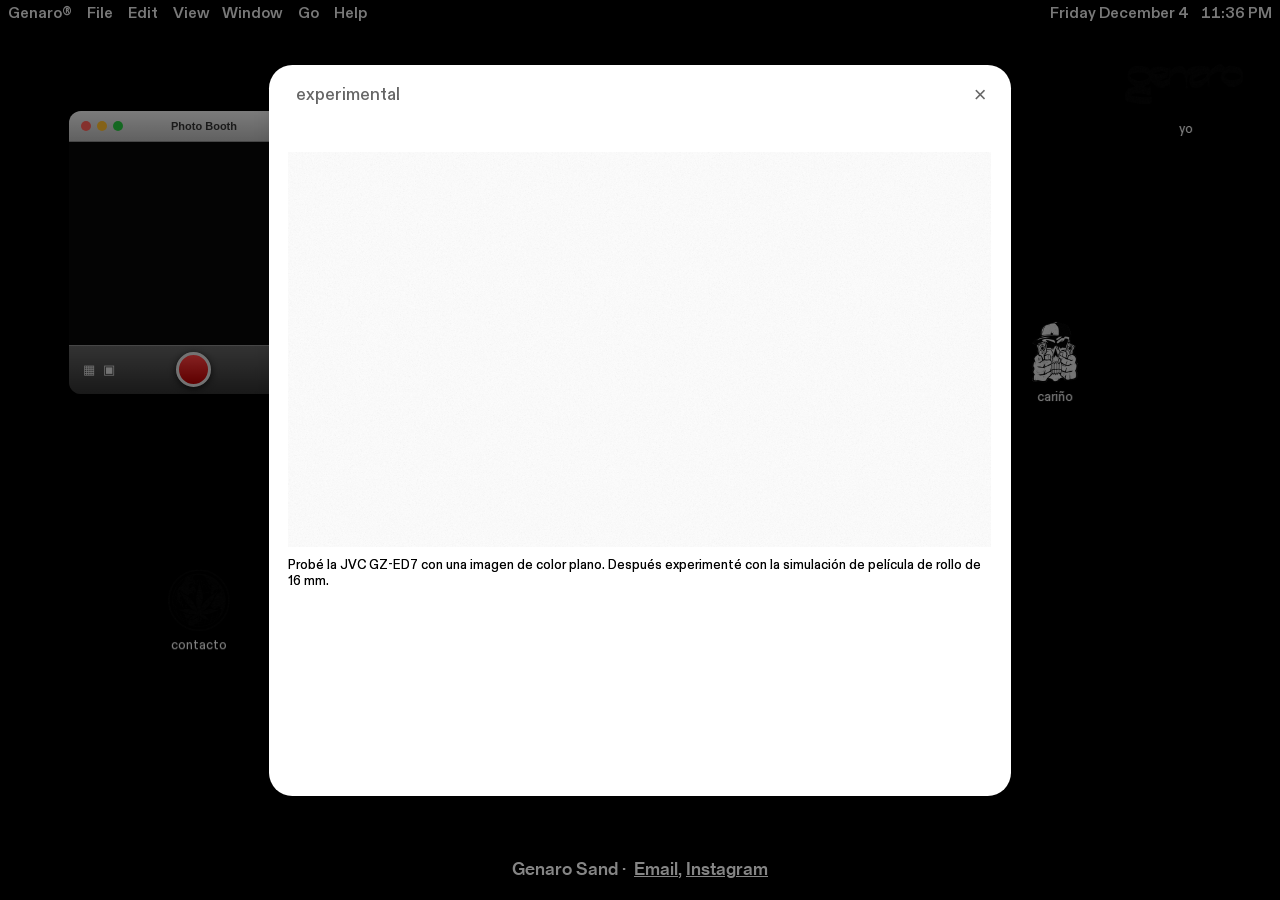
<file: experiments.html>
<!doctype html>
<html class="" style="--visible-viewport-height: 896px; --visible-viewport-offset: 0px; --base-size: 12.9024px; --viewport-height: 896px; --min-viewport-height: 896px;"><head>
		<meta charset="utf-8">
		<meta name="viewport" content="width=device-width, initial-scale=1, shrink-to-fit=no">
		<meta name="generator" content="Cargo (https://cargo.site)">

		<title>GSAND</title>
		<meta name="robots" content="noindex">

		<style id="static-css">@keyframes page-transition-out{from{opacity:1}to{opacity:0}}@keyframes page-transition-in{from{opacity:0}to{opacity:1}}html:where([page-transition-intensity]){background-color:var(--site-background-color)}::view-transition{pointer-events:none;background-color:var(--site-background-color)}html[page-transition-intensity="1"]{--page-transition-out-duration: 120ms;--page-transition-in-duration: 160ms;--page-transition-join: -0.75;--page-transition-out-ease: ease-in-out;--page-transition-in-ease: ease-in}html[page-transition-intensity="2"]{--page-transition-out-duration: 175ms;--page-transition-in-duration: 220ms;--page-transition-join: -0.25;--page-transition-out-ease: ease-in-out;--page-transition-in-ease: ease-in}html[page-transition-intensity="3"]{--page-transition-out-duration: 230ms;--page-transition-in-duration: 280ms;--page-transition-join: 0.25;--page-transition-out-ease: ease-in-out;--page-transition-in-ease: ease-in}::view-transition-old(root){animation-name:page-transition-out;animation-duration:var(--page-transition-out-duration);animation-timing-function:var(--page-transition-out-ease);animation-fill-mode:both}::view-transition-new(root){animation-name:page-transition-in;animation-duration:var(--page-transition-in-duration);animation-timing-function:var(--page-transition-in-ease);animation-delay:max(0ms,var(--page-transition-out-duration)*(1 + var(--page-transition-join)));animation-fill-mode:both}.page{--pin-view-transition-name: none}html.page-transition-active .page.pinned.fixed,html.page-transition-active .page.pinned.overlay{view-transition-name:var(--pin-view-transition-name, none)}html.page-transition-hold::view-transition-old(root),html.page-transition-hold::view-transition-new(root){animation-play-state:paused}html.page-transition-hold::view-transition-group(*){animation-play-state:paused}html.page-transition-hold::view-transition-image-pair(*){animation-play-state:paused}html.page-transition-hold::view-transition-old(*){animation-play-state:paused}html.page-transition-hold::view-transition-new(*){animation-play-state:paused}@keyframes page-transition-overlay-exit{from{opacity:1;transform:translate3d(0, 0, 0);clip-path:var(--overlay-close-content-from-clip-mask, none)}to{opacity:var(--overlay-close-to-opacity, 1);transform:var(--overlay-close-content-to-transform, translate3d(0, 0, 0));clip-path:var(--overlay-close-content-to-clip-mask, none)}}html:has(body.editing)::-webkit-scrollbar{display:none !important}body.editing::-webkit-scrollbar{display:none !important}html:has(body.editing){-ms-overflow-style:none;scrollbar-width:none}body.editing{-ms-overflow-style:none;scrollbar-width:none}body.wf-initial-load *,html.wf-initial-load *{color:transparent !important;-webkit-text-stroke:0px transparent;text-stroke:0 transparent;text-shadow:0 0 transparent}html.wf-initial-load hr{background:none !important}body{--baseColor-accent: #FF0000;--baseColor-accent-rgb: 255, 0, 0;--baseColor-accent-reverse-rgb: 255, 255, 255}*{-webkit-box-sizing:border-box;-moz-box-sizing:border-box;box-sizing:border-box}:focus{outline:0}select,select *{text-rendering:auto !important}html,body{min-height:var(--viewport-height, 100vh);margin:0;padding:0}html{--mobile-scale: 1;font-size:var(--base-size);touch-action:manipulation;position:relative}html.mobile{font-size:calc(var(--base-size)*var(--mobile-scale))}body{-moz-osx-font-smoothing:grayscale;-webkit-font-smoothing:antialiased;-webkit-text-size-adjust:none;display:flex;flex-direction:column;width:100%;min-height:var(--viewport-height, 100vh);justify-content:flex-start;margin:0;padding:0;background-color:#fff;--noise-image: url("assets/noise-346602.webp");--noise-bg-amount: 0;--noise-images-amount: 0;--noise-density-size: 256px;position:relative}body.no-scroll{overflow:hidden}customhtml>*{position:relative;z-index:10}.page a.active,bodycopy * a{text-decoration-color:unset;-webkit-text-decoration-color:unset}.content{display:flex;flex-direction:column;align-items:flex-start;justify-content:flex-start;min-height:100%;position:relative;flex-grow:1;border-color:transparent;border-width:0}.pages{width:100%;flex:1 0 auto}@supports(height: 100svh){.page.stacked-page:not(.fixed){--viewport-height: 100svh}.page.stacked-page+.page.stacked-page:not(.fixed){--viewport-height: 100vh}body.mobile .content:has(.stacked-page) .page.pinned.overlay:not(.fixed){--viewport-height: 100svh}}.overlay-content{mix-blend-mode:var(--overlay-mix, normal)}.page{--split-backdrop-height: calc(var(--min-viewport-height) / 2);--split-content-height: calc(var(--viewport-height) - var(--split-backdrop-height));--noise-bg-amount: 0;--noise-images-amount: 0;--noise-density-size: 256px;position:relative;isolation:isolate;display:flex;justify-content:center;flex-wrap:nowrap;flex-direction:row;max-width:100%;width:100%;flex:0;mix-blend-mode:var(--page-mix, normal)}.page.has-backdrop-filter{background-color:rgba(0, 0, 0, 0.01);backdrop-filter:var(--page-backdrop-filter, none);-webkit-backdrop-filter:var(--page-backdrop-filter, none)}.overlay-content .page{mix-blend-mode:unset}.overlay-content .page::after{content:" ";display:block;position:fixed;width:100dvw;height:100dvh;top:0;left:0;z-index:-1}.overlay-content.is-passthrough-overlay .page::after{display:none}.mobile .page{flex-wrap:wrap}.mobile .page.fixed{--viewport-height: 100dvh}.page.overlay{position:absolute}.page.pinned-top,.page.pinned-bottom{flex:0;z-index:2;left:0;right:0}.page.pinned-bottom{transform:unset}.page.pinned-bottom.loading{will-change:transform;transform:translate(0, 0, 0)}.page.pinned-top{top:0}.page.pinned-bottom{bottom:0}.page.fixed{position:fixed;max-height:var(--viewport-height, 100vh)}.page.fixed .page-layout{max-height:var(--viewport-height, 100vh)}.page.fixed.allow-scroll .page-content{max-height:var(--viewport-height, 100vh);scrollbar-width:none;-ms-overflow-style:none;-webkit-overflow-scrolling:touch;overflow-y:auto;overflow-x:hidden;align-items:flex-start !important}.page.fixed.allow-scroll .page-content{pointer-events:auto}.page.fixed.allow-scroll .page-content::-webkit-scrollbar{width:0;background:0 0;display:none}.page.overlay{position:absolute}.page.overlay,.page.overlay .page-layout,.page.fixed,.page.fixed .page-layout{pointer-events:none}body.editing .page.overlay .page-content,body.editing .page.overlay .page-content *,body.editing .page.fixed .page-content,body.editing .page.fixed .page-content *,body.editing .page.fixed.allow-scroll .page-content,body.editing .page.fixed.allow-scroll .page-content *,body.editing .page:not([editing=true]){-moz-user-select:none;-webkit-user-select:none;-ms-user-select:none;user-select:none}body.editing .page.overlay[editing=true] .page-content,body.editing .page.overlay[editing=true] .page-content *,body.editing .page.fixed[editing=true] .page-content,body.editing .page.fixed[editing=true] .page-content *,body.editing .page.fixed.allow-scroll[editing=true] .page-content,body.editing .page.fixed.allow-scroll[editing=true] .page-content *{pointer-events:auto;-moz-user-select:auto;-webkit-user-select:auto;-ms-user-select:auto;user-select:auto}.page.fixed .page-content bodycopy a,.page.overlay .page-content bodycopy a,.page.fixed .page-content bodycopy img,.page.overlay .page-content bodycopy img,.page.fixed .page-content bodycopy iframe,.page.overlay .page-content bodycopy iframe,.page.fixed .page-content bodycopy video,.page.overlay .page-content bodycopy video,.page.fixed .page-content bodycopy audio,.page.overlay .page-content bodycopy audio,.page.fixed .page-content bodycopy input,.page.overlay .page-content bodycopy input,.page.fixed .page-content bodycopy button,.page.overlay .page-content bodycopy button,.page.fixed .page-content bodycopy audio-player,.page.overlay .page-content bodycopy audio-player,.page.fixed .page-content bodycopy shop-product,.page.overlay .page-content bodycopy shop-product,.page.fixed .page-content bodycopy details,.page.overlay .page-content bodycopy details,.page.overlay .page-content bodycopy .linked,.page.overlay .page-content bodycopy .zoomable,.page.fixed .page-content bodycopy .linked,.page.fixed .page-content bodycopy .zoomable,.page.fixed .page-content bodycopy gallery-slideshow,.page.overlay .page-content bodycopy gallery-slideshow{pointer-events:auto}.page-layout{flex-grow:1;position:relative;display:flex;flex-direction:row;align-items:flex-start;justify-content:flex-start;width:0%;contain:layout;mix-blend-mode:var(--page-layout-mix, normal)}.page-content{display:flex;flex-direction:row;height:100%;align-items:flex-start;border-color:transparent;border-width:0;width:100%;filter:var(--page-content-filter, none);-webkit-filter:var(--page-content-filter, none)}.page-content{position:relative;isolation:isolate;--noise-bg-amount: 0;--noise-scale: 1}.page-content.has-content-backdrop-filter{backdrop-filter:var(--page-content-backdrop-filter, none);-webkit-backdrop-filter:var(--page-content-backdrop-filter, none)}.page,.page-content,.content{--noise-bg-alpha: var(--noise-bg-color-alpha, 1)}.page::before,.page-content::before{content:"";display:block;position:absolute;inset:0;pointer-events:none;z-index:-1;border-radius:inherit;background-image:var(--noise-image),var(--noise-image),var(--noise-image);background-repeat:repeat;background-size:calc(var(--noise-density-size, 256px)*var(--noise-scale, 1));background-position:0 0;opacity:calc(var(--noise-bg-amount, 0)*var(--noise-bg-alpha, 1)*1)}.content::before{content:"";display:block;position:absolute;inset:0;pointer-events:none;background-image:var(--noise-image),var(--noise-image),var(--noise-image);background-repeat:repeat;background-size:calc(var(--noise-density-size, 256px)*var(--noise-scale, 1));background-position:0 0;opacity:calc(var(--noise-bg-amount, 0)*var(--noise-bg-alpha, 1)*1)}.page.has-backdrop-filter::before,.page-content.has-content-backdrop-filter::before{background-blend-mode:normal;opacity:min(var(--noise-bg-amount, 0),var(--noise-bg-alpha, 1))}.page.fixed.allow-scroll .page-content bodycopy{anchor-name:--noise-content}.page.fixed.allow-scroll .page-content::before{content:"";position:absolute;position-anchor:--noise-content;top:0;left:0;right:0;height:calc(anchor-size(--noise-content height) + var(--page-content-pad-bottom, 0px) + var(--page-content-pad-top, 0px))}.page-content.has-content-backdrop-filter:has(.empty-editor)::after{content:" ";display:block;height:1px;width:1px;overflow:hidden;position:absolute;top:0;left:0;background:rgba(0, 0, 0, 0.01)}.page.accepts-pointer-events *,.page-content.accepts-pointer-events,.page-content.accepts-pointer-events *{pointer-events:auto}[position=fixed]{position:fixed;overflow-y:auto;overflow-x:hidden;max-height:100vh;pointer-events:none}[position=fixed] bodycopy{pointer-events:auto}[position=absolute]{position:absolute}[position=relative]{position:relative}.top-pins [position=fixed],.top-pins [position=absolute]{top:0;left:0;right:0;z-index:999}.bottom-pins [position=fixed],.bottom-pins [position=absolute]{bottom:0;left:0;right:0;z-index:999}h1,h2,h3,h4,h5,h6,h7,h8,h9{contain:layout}.caption-background h1,.caption-background h2,.caption-background h3,.caption-background h4,.caption-background h5,.caption-background h6,.caption-background h7,.caption-background h8,.caption-background h9{contain:none}.overlay-content{position:fixed;inset:0;max-height:100dvh;--viewport-height: 100dvh;overflow:auto;overscroll-behavior:none;--elastic-scroll: true;pointer-events:none}.overlay-content .backdrop{pointer-events:auto}.overlay-content .wallpaper-navigation .backdrop{pointer-events:none}.overlay-content::-webkit-scrollbar{display:none}.overlay-content .page-layout{min-height:fit-content}.overlay-content .page,.overlay-content .page-content,.overlay-content .page-layout{pointer-events:auto}.overlay-content.is-passthrough-overlay .page,.overlay-content.is-passthrough-overlay .page-layout{pointer-events:none}.overlay-content.is-passthrough-overlay .page-content{pointer-events:auto}.overlay-content.is-content-passthrough-overlay .page,.overlay-content.is-content-passthrough-overlay .page-layout,.overlay-content.is-content-passthrough-overlay .page-content,.overlay-content.is-content-passthrough-overlay .page-content bodycopy,.overlay-content.is-content-passthrough-overlay .page-content bodycopy gallery-freeform,.overlay-content.is-content-passthrough-overlay .page-content bodycopy gallery-grid,.overlay-content.is-content-passthrough-overlay .page-content bodycopy gallery-columnized,.overlay-content.is-content-passthrough-overlay .page-content bodycopy gallery-justify,.overlay-content.is-content-passthrough-overlay .page-content bodycopy gallery-slideshow{pointer-events:none}.overlay-content.is-content-passthrough-overlay .page-content bodycopy gallery-freeform>*,.overlay-content.is-content-passthrough-overlay .page-content bodycopy gallery-grid>*,.overlay-content.is-content-passthrough-overlay .page-content bodycopy gallery-columnized>*,.overlay-content.is-content-passthrough-overlay .page-content bodycopy gallery-justify>*,.overlay-content.is-content-passthrough-overlay .page-content bodycopy gallery-slideshow>*{pointer-events:auto}.overlay-content.is-content-passthrough-overlay .page-content bodycopy>*:not(column-set,gallery-freeform,gallery-grid,gallery-columnized,gallery-justify),.overlay-content.is-content-passthrough-overlay .page-content bodycopy column-unit *{pointer-events:auto}body.editing .overlay-content .page[editing=true] bodycopy,body.editing .overlay-content .page[editing=true] bodycopy>*,body.editing .overlay-content .page[editing=true] gallery-freeform,body.editing .overlay-content .page[editing=true] gallery-columnized,body.editing .overlay-content .page[editing=true] gallery-justify,body.editing .overlay-content .page[editing=true] gallery-grid body.editing .overlay-content .page[editing=true] gallery-slideshow{pointer-events:auto}.overlay-content.overlay-open.overlay-animating .page{will-change:opacity,background-color;animation:overlayOpen var(--overlay-open-duration) var(--overlay-open-easing, "ease-in-out")}.overlay-content.overlay-open .page:has(.has-content-backdrop-filter):not(:has(.backdrop)){will-change:background-color;animation:overlayOpenWithoutOpacity var(--overlay-open-duration) var(--overlay-open-easing, "ease-in-out")}.overlay-content.overlay-close.overlay-animating .page{will-change:opacity,background-color;animation:overlayClose var(--overlay-close-duration) var(--overlay-close-easing, "ease-in-out")}.overlay-content.overlay-close .page:has(.has-content-backdrop-filter):not(:has(.backdrop)){will-change:background-color;animation:overlayCloseWithoutOpacity var(--overlay-close-duration) var(--overlay-close-easing, "ease-in-out")}.overlay-content.overlay-open.overlay-animating .page-content{will-change:transform,clip-path;animation:overlayOpenContent var(--overlay-open-duration) var(--overlay-open-easing, "ease-in-out")}.overlay-content.overlay-open.overlay-animating .page-content.has-content-backdrop-filter{will-change:transform,clip-path,opacity;animation:overlayOpenContent var(--overlay-open-duration) var(--overlay-open-easing, "ease-in-out"),overlayOpenOpacity var(--overlay-open-duration) var(--overlay-open-easing, "ease-in-out")}.overlay-content.overlay-close.overlay-animating .page-content{will-change:transform,clip-path;animation:overlayCloseContent var(--overlay-close-duration) var(--overlay-close-easing, "ease-in-out")}.overlay-content.overlay-close.overlay-animating .page-content.has-content-backdrop-filter{will-change:transform,clip-path,opacity;animation:overlayCloseContent var(--overlay-close-duration) var(--overlay-close-easing, "ease-in-out"),overlayCloseOpacity var(--overlay-close-duration) var(--overlay-close-easing, "ease-in-out")}.overlay-content.overlay-open.overlay-animating .page::before,.overlay-content.overlay-open.overlay-animating .page::after,.overlay-content.overlay-open.overlay-animating .page-content::before,.overlay-content.overlay-open.overlay-animating .page-content::after{will-change:opacity;animation:overlayOpenNoise var(--overlay-open-duration) var(--overlay-open-easing, "ease-in-out")}.overlay-content.overlay-close.overlay-animating .page::before,.overlay-content.overlay-close.overlay-animating .page::after,.overlay-content.overlay-close.overlay-animating .page-content::before,.overlay-content.overlay-close.overlay-animating .page-content::after{will-change:opacity;animation:overlayCloseNoise var(--overlay-close-duration) var(--overlay-close-easing, "ease-in-out")}.overlay-content.touch-overscroll-transform .page-content{transform:var(--touch-overscroll-transform, translate(0px, 0px)) !important}.overlay-content.overlay-animating .page-layout{contain:layout}.overlay-content.overlay-animating.disallow-interaction,.overlay-content.overlay-animating.disallow-interaction .page,.overlay-content.overlay-animating.disallow-interaction .page-content,.overlay-content.overlay-animating.disallow-interaction .page-layout,.overlay-content.overlay-animating.disallow-interaction .backdrop,.overlay-content.overlay-animating.disallow-interaction bodycopy,.overlay-content.overlay-animating.disallow-interaction bodycopy *{pointer-events:none !important}.overlay-content.overlay-animating.disallow-interaction{overflow:hidden}@keyframes scrollAnimationFadeIn-1{0%{opacity:0}15%{opacity:1}}@keyframes scrollAnimationFadeIn-2{0%{opacity:0}22.5%{opacity:1}100%{opacity:1}}@keyframes scrollAnimationFadeIn-3{0%{opacity:0}38%{opacity:1}100%{opacity:1}}@keyframes scrollAnimationFadeOut-1{85%{opacity:1}100%{opacity:0}}@keyframes scrollAnimationFadeOut-2{0%{opacity:1}77.5%{opacity:1}100%{opacity:0}}@keyframes scrollAnimationFadeOut-3{0%{opacity:1}65%{opacity:1}100%{opacity:0}}@keyframes scrollAnimationFadeInOut-1{0%{opacity:0}15%{opacity:1}85%{opacity:1}100%{opacity:0}}@keyframes scrollAnimationFadeInOut-2{0%{opacity:0}20%{opacity:1}82.5%{opacity:1}100%{opacity:0}}@keyframes scrollAnimationFadeInOut-3{0%{opacity:0}30%{opacity:1}75%{opacity:1}100%{opacity:0}}@keyframes scrollAnimationFlyIn-1{0%{transform:translateY(5vh)}15%{transform:scale(1)}85%{transform:scale(1)}100%{transform:scale(1)}}@keyframes scrollAnimationFlyIn-2{0%{transform:translateY(10vh)}30%{transform:scale(1)}70%{transform:scale(1)}100%{transform:scale(1)}}@keyframes scrollAnimationFlyIn-3{0%{transform:translateY(20vh)}35%{transform:scale(1)}65%{transform:scale(1)}100%{transform:scale(1)}}@keyframes scrollAnimationFlyInFadeIn-1{0%{opacity:.4;transform:translateY(25px)}50%{opacity:1;transform:translateY(0px)}}@keyframes scrollAnimationFlyInFadeIn-2{0%{opacity:0;transform:translateY(50px)}50%{opacity:1;transform:translateY(0vh)}}@keyframes scrollAnimationFlyInFadeIn-3{0%{opacity:0;transform:translateY(100px)}50%{opacity:1;transform:translateY(0vh)}}@keyframes scrollAnimationFlyOut-1{35%{transform:scale(1)}85%{transform:scale(1)}100%{transform:translateY(-5vh)}}@keyframes scrollAnimationFlyOut-2{35%{transform:scale(1)}70%{transform:scale(1)}100%{transform:translateY(-10vh)}}@keyframes scrollAnimationFlyOut-3{35%{transform:scale(1)}65%{transform:scale(1)}100%{transform:translateY(-20vh)}}@keyframes scrollAnimationFlyInOut-1{0%{transform:translateY(5vh)}35%{transform:scale(1)}85%{transform:scale(1)}100%{transform:translateY(-5vh)}}@keyframes scrollAnimationFlyInOut-2{0%{transform:translateY(10vh)}35%{transform:scale(1)}70%{transform:scale(1)}100%{transform:translateY(-10vh)}}@keyframes scrollAnimationFlyInOut-3{0%{transform:translateY(20vh)}35%{transform:scale(1)}65%{transform:scale(1)}100%{transform:translateY(-20vh)}}@keyframes scrollAnimationBlurIn-1{0%{filter:blur(5px)}10%{filter:blur(5px)}30%{filter:blur(0px)}}@keyframes scrollAnimationBlurIn-2{0%{filter:blur(8px)}12.5%{filter:blur(8px)}35%{filter:blur(0px)}}@keyframes scrollAnimationBlurIn-3{0%{filter:blur(13px)}15%{filter:blur(13px)}40%{filter:blur(0px)}}@keyframes scrollAnimationScaleInOut-1{0%{transform:scale(0.875);transform-origin:50% 0%}50%{transform:scale(1);transform-origin:50% 50%}100%{transform:scale(0.875);transform-origin:50% 100%}}@keyframes scrollAnimationScaleInOut-2{0%{transform:scale(0.6);transform-origin:50% 0%}50%{transform:scale(1);transform-origin:50% 50%}100%{transform:scale(0.6);transform-origin:50% 100%}}@keyframes scrollAnimationScaleInOut-3{0%{transform:scale(0.4);transform-origin:50% 0%}50%{transform:scale(1);transform-origin:50% 50%}100%{transform:scale(0.4);transform-origin:50% 100%}}@keyframes scrollAnimationScaleIn-1{0%{transform:scale(0.875);transform-origin:50% 0%}50%{transform:scale(1);transform-origin:50% 0%}100%{transform:scale(1);transform-origin:50% 0%}}@keyframes scrollAnimationScaleIn-2{0%{transform:scale(0.6);transform-origin:50% 0%}50%{transform:scale(1);transform-origin:50% 0%}100%{transform:scale(1);transform-origin:50% 0%}}@keyframes scrollAnimationScaleIn-3{0%{transform:scale(0.4);transform-origin:50% 0%}50%{transform:scale(1);transform-origin:50% 0%}100%{transform:scale(1);transform-origin:50% 0%}}@keyframes scrollAnimationScaleOut-1{0%{transform:scale(1);transform-origin:50% 100%}50%{transform:scale(1);transform-origin:50% 100%}100%{transform:scale(0.875);transform-origin:50% 100%}}@keyframes scrollAnimationScaleOut-2{0%{transform:scale(1);transform-origin:50% 100%}50%{transform:scale(1);transform-origin:50% 100%}100%{transform:scale(0.6);transform-origin:50% 100%}}@keyframes scrollAnimationScaleOut-3{0%{transform:scale(1);transform-origin:50% 100%}50%{transform:scale(1);transform-origin:50% 100%}100%{transform:scale(0.4);transform-origin:50% 100%}}@keyframes scrollAnimationHelix-1{0%{transform:perspective(4000px) rotatey(35deg) rotatez(1.5deg)}100%{transform:perspective(4000px) rotatey(-35deg) rotatez(-1.5deg)}}@keyframes scrollAnimationHelix-2{0%{transform:perspective(3000px) rotatey(60deg) rotatez(2deg)}100%{transform:perspective(3000px) rotatey(-60deg) rotatez(-2deg)}}@keyframes scrollAnimationHelix-3{0%{transform:perspective(2000px) rotatey(90deg) rotatez(3deg)}100%{transform:perspective(2000px) rotatey(-90deg) rotatez(-3deg)}}@keyframes scrollAnimationConveyor-1{0%{transform:perspective(2500px) translateZ(25em) rotateX(45deg)}40%{transform:perspective(2500px) rotateX(0deg)}100%{transform:perspective(2500px) rotateX(0deg)}}@keyframes scrollAnimationConveyor-2{0%{transform:perspective(2400px) translateZ(30em) rotateX(60deg)}50%{transform:perspective(2400px) rotateX(0deg)}100%{transform:perspective(2400px) rotateX(0deg)}}@keyframes scrollAnimationConveyor-3{0%{transform:perspective(2300px) translateZ(45em) rotateX(85deg)}60%{transform:perspective(2300px) rotateX(0deg)}100%{transform:perspective(2300px) rotateX(0deg)}}@keyframes scrollAnimationRebound-1{0%{transform:perspective(2100px) translateZ(-30em) rotateX(50deg);transform-origin:50% 100%}47%{transform:perspective(2100px) translateZ(0em) rotateX(0deg);transform-origin:50% 50%}53%{transform:perspective(2100px) translateZ(0em) rotateX(0deg);transform-origin:50% 50%}100%{transform:perspective(2100px) translateZ(-30em) rotateX(-50deg);transform-origin:50% 0%}}@keyframes scrollAnimationRebound-2{0%{transform:perspective(1800px) translateZ(-50em) rotateX(70deg);transform-origin:50% 100%}47%{transform:perspective(1800px) translateZ(0em) rotateX(0deg);transform-origin:50% 50%}53%{transform:perspective(1800px) translateZ(0em) rotateX(0deg);transform-origin:50% 50%}100%{transform:perspective(1800px) translateZ(-50em) rotateX(-70deg);transform-origin:50% 0%}}@keyframes scrollAnimationRebound-3{0%{transform:perspective(1300px) translateZ(-70em) rotateX(90deg);transform-origin:50% 100%}47%{transform:perspective(1300px) translateZ(0em) rotateX(0deg);transform-origin:50% 50%}53%{transform:perspective(1300px) translateZ(0em) rotateX(0deg);transform-origin:50% 50%}100%{transform:perspective(1300px) translateZ(-70em) rotateX(-90deg);transform-origin:50% 0%}}@keyframes scrollTransitionFadeUp-1{0%{opacity:0;transform:translateY(25px)}25%{opacity:1;transform:translateY(0vh)}}@keyframes scrollTransitionFadeUp-2{0%{opacity:0;transform:translateY(40px)}25%{opacity:1;transform:translateY(0vh)}}@keyframes scrollTransitionFadeUp-3{0%{opacity:0;transform:translateY(50px)}25%{opacity:1;transform:translateY(0vh)}}@keyframes scrollTransitionScaleUp-1{0%{opacity:0;transform:scale(0.95)}25%{opacity:1;transform:scale(1)}}@keyframes scrollTransitionScaleUp-2{0%{opacity:0;transform:scale(0.875)}25%{opacity:1;transform:scale(1)}}@keyframes scrollTransitionScaleUp-3{0%{opacity:0;transform:scale(0.75)}25%{opacity:1;transform:scale(1)}}@keyframes scrollAnimationTwistUp-1{0%{opacity:0;transform:translateY(25px) rotateY(27deg) rotateZ(1.5deg) perspective(4000px)}25%{opacity:1;transform:translateY(0vh)}}@keyframes scrollAnimationTwistUp-2{0%{opacity:0;transform:translateY(40px) rotateY(35deg) rotateZ(2deg) perspective(3000px)}25%{opacity:1;transform:translateY(0vh)}}@keyframes scrollAnimationTwistUp-3{0%{opacity:0;transform:translateY(65px) rotateY(40deg) rotateZ(3deg) perspective(2000px)}25%{opacity:1;transform:translateY(0vh)}}@keyframes scrollTransitionBlurIn-1{0%{filter:blur(5px);transform:scale(0.992)}25%{filter:blur(0px);transform:scale(1)}}@keyframes scrollTransitionBlurIn-2{0%{filter:blur(8px);transform:scale(0.992)}25%{filter:blur(0px);transform:scale(1)}}@keyframes scrollTransitionBlurIn-3{0%{filter:blur(13px);transform:scale(0.992)}25%{filter:blur(0px);transform:scale(1)}}@keyframes scrollTransitionColorIn-1{0%{filter:saturate(50%)}32%{filter:saturate(100%)}}@keyframes scrollTransitionColorIn-2{0%{filter:saturate(25%)}32%{filter:saturate(100%)}}@keyframes scrollTransitionColorIn-3{0%{filter:saturate(0%)}32%{filter:saturate(100%)}}@keyframes scrollTransitionRebound-1{0%{transform:perspective(1500px) translateZ(0em) rotateX(30deg);transform-origin:50% 100%;opacity:0}25%{transform:perspective(1500px) translateZ(0em) rotateX(0deg);transform-origin:50% 50%;opacity:1}}@keyframes scrollTransitionRebound-2{0%{transform:perspective(1800px) translateZ(-50em) rotateX(70deg);transform-origin:50% 100%}47%{transform:perspective(1800px) translateZ(0em) rotateX(0deg);transform-origin:50% 50%}53%{transform:perspective(1800px) translateZ(0em) rotateX(0deg);transform-origin:50% 50%}100%{transform:perspective(1800px) translateZ(-50em) rotateX(-70deg);transform-origin:50% 0%}}@keyframes scrollTransitionRebound-3{0%{transform:perspective(1300px) translateZ(-70em) rotateX(90deg);transform-origin:50% 100%}47%{transform:perspective(1300px) translateZ(0em) rotateX(0deg);transform-origin:50% 50%}53%{transform:perspective(1300px) translateZ(0em) rotateX(0deg);transform-origin:50% 50%}100%{transform:perspective(1300px) translateZ(-70em) rotateX(-90deg);transform-origin:50% 0%}}@keyframes LooseHinge-1{0%{transform:rotate(5deg);transform-origin:0% 0%}50%{transform:rotate(0deg);transform-origin:50% 50%}100%{transform:rotate(5deg);transform-origin:100% 100%}}@keyframes LooseHinge-2{0%{transform:rotate(10deg);transform-origin:0% 0%}50%{transform:rotate(0deg);transform-origin:50% 50%}100%{transform:rotate(10deg);transform-origin:100% 100%}}@keyframes LooseHinge-3{0%{transform:rotate(30deg);transform-origin:0% 0%}50%{transform:rotate(0deg);transform-origin:50% 50%}100%{transform:rotate(30deg);transform-origin:100% 100%}}@keyframes overlayOpen{from{opacity:var(--overlay-open-from-opacity, 1);background-color:var(--overlay-open-from-background-color, transparent)}to{opacity:1}}@keyframes overlayOpenWithoutOpacity{from{background-color:var(--overlay-open-from-background-color, transparent)}}@keyframes overlayOpenOpacity{from{opacity:var(--overlay-open-from-opacity, 1)}to{opacity:1}}@keyframes overlayOpenContent{from{transform:var(--overlay-open-content-from-transform, translate3d(0, 0, 0));clip-path:var(--overlay-open-content-from-clip-mask, inset(0% 0% 0% 0%))}to{transform:translate3d(0, 0, 0);clip-path:var(--overlay-open-content-to-clip-mask, inset(0% 0% 0% 0%))}}@keyframes overlayClose{to{opacity:var(--overlay-close-to-opacity, 1);background-color:var(--overlay-close-to-background-color, transparent)}}@keyframes overlayCloseWithoutOpacity{to{background-color:var(--overlay-close-to-background-color, transparent)}}@keyframes overlayCloseOpacity{to{opacity:var(--overlay-close-to-opacity, 1)}}@keyframes overlayCloseContent{from{transform:translate3d(0, 0, 0);clip-path:var(--overlay-close-content-from-clip-mask, inset(0% 0% 0% 0%))}to{transform:var(--overlay-close-content-to-transform, translate3d(0, 0, 0));clip-path:var(--overlay-close-content-to-clip-mask, inset(0% 0% 0% 0%))}}@keyframes overlayOpenNoise{from{opacity:0}}@keyframes overlayCloseNoise{to{opacity:0}}.backdrop{contain:layout}.has-backdrop-filter .backdrop-contents::after{backdrop-filter:var(--page-backdrop-filter, none);-webkit-backdrop-filter:var(--page-backdrop-filter, none);position:absolute;width:100%;height:100%;content:"";inset:0;z-index:1;pointer-events:none}.backdrop:not(.clip){-webkit-transform:translate(0px, 0px)}.backdrop>.backdrop-contents{transition:opacity .5s ease-in-out;opacity:0;top:0;bottom:0;width:100%;position:sticky;height:100%;max-height:100vh;overflow:hidden}.backdrop-contents.loaded{opacity:1}.backdrop-contents.no-fade{transition:none}.backdrop.clip .backdrop-contents.above,.backdrop.clip .backdrop-contents.below{display:none}.backdrop.clip .backdrop-contents{will-change:display,opacity,transform,clip-path}.backdrop>.backdrop-contents [data-backdrop]{height:100%}.backdrop.clip{contain:none;overflow:hidden;clip-path:inset(0% 0% 0% 0%)}.clip>.backdrop-contents{height:calc(100vh + .5px);width:var(--backdrop-width, 100%);position:fixed}.backdrop{flex-shrink:0;width:100%;order:1;position:absolute;top:0;left:0;right:0;bottom:0}.wallpaper-navigation{position:absolute;inset:var(--pin-padding-top, 0) 0 var(--pin-padding-bottom, 0) 0;z-index:10;pointer-events:none !important;display:flex;justify-content:center;flex-wrap:wrap;flex-direction:row;max-width:100%;width:100%;flex:0}.wallpaper-navigation .page-content,.wallpaper-navigation .page-layout{background:none;background-color:transparent;visibility:hidden}.wallpaper-navigation .backdrop.clip{contain:none;overflow:hidden;clip-path:inset(0% 0% 0% 0%)}.wallpaper-navigation .backdrop.clip>.wallpaper-slideshow{position:fixed}.wallpaper-navigation .wallpaper-slideshow{top:0;bottom:0;position:sticky;transform:translate3d(0, 0, 0);height:calc(100% + .5px);max-height:calc(var(--viewport-height, 100vh) + .5px)}::part(slideshow-nav){transition:opacity 222ms ease-in-out;pointer-events:none;-moz-user-select:none;-webkit-user-select:none;-ms-user-select:none;user-select:none;-webkit-tap-highlight-color:transparent;-webkit-touch-callout:none;--button-size: 30px;--button-inset: 20px;--button-icon-color: rgba(255, 255, 255, 0.9);--button-icon-scale: 1;--button-icon-stroke-width: 1.5px;--button-icon-stroke-linecap: butt;--button-background-color: rgba(87, 87, 87, 0.35);--button-background-radius: 50%;--button-active-opacity: 0.7}::part(slideshow-nav-previous-button){pointer-events:auto;cursor:pointer;position:absolute;top:0;left:0;bottom:0}::part(slideshow-nav-next-button){pointer-events:auto;cursor:pointer;position:absolute;top:0;right:0;bottom:0}::part(slideshow-nav-close-button){pointer-events:auto;cursor:pointer;position:absolute;top:0;right:0}::part(slideshow-nav-prev){position:absolute;top:0;bottom:0;left:var(--button-inset, 0px);margin:auto;width:36px;height:36px}::part(slideshow-nav-next){position:absolute;top:0;bottom:0;right:var(--button-inset, 0px);margin:auto;width:36px;height:36px;transform:scaleX(-1)}::part(slideshow-nav-close){position:absolute;top:var(--button-inset, 0px);right:var(--button-inset, 0px);margin:auto;width:36px;height:36px}::part(slideshow-nav-prev),::part(slideshow-nav-next),::part(slideshow-nav-close){height:var(--button-size);width:var(--button-size)}::part(slideshow-nav-previous-button):active,::part(slideshow-nav-next-button):active,::part(slideshow-nav-close-button):active{opacity:var(--button-active-opacity, 0.7)}::part(slideshow-nav-background){stroke:none !important;fill:var(--button-background-color);rx:var(--button-background-radius)}::part(slideshow-nav-arrow),::part(slideshow-nav-x){fill:none !important;stroke:var(--button-icon-color);stroke-width:var(--button-icon-stroke-width);stroke-linecap:var(--button-icon-stroke-linecap);transform:scale(var(--button-icon-scale));transform-origin:center}bodycopy{display:block;contain:layout;word-wrap:break-word;position:relative;max-width:100%;width:100%;-webkit-nbsp-mode:normal;--font-scale: 1}bodycopy *{border-width:0}a{color:inherit}a.image-link,a.image-link:hover,a.image-link:active,a.icon-link,a.icon-link:hover,a.icon-link:active{border-bottom:none;text-decoration:none}[contenteditable=true] a:active,[contenteditable=true] .linked:active,[contenteditable=true] .zoomable:active{opacity:1}s *{text-transform:inherit}small{max-width:100%;text-decoration:inherit}b,strong{font-weight:bolder}.small-caps{font-variant:small-caps;text-transform:lowercase}.no-wrap{white-space:nowrap}.page_background{position:absolute;top:0;left:0;width:100%;height:100%}media-item .caption.empty{display:none}.tag-separator:before{content:", "}media-item[drag=true]::part(media),[contenteditable=true] iframe{pointer-events:none}column-set+*{--gutter-expand: 1}gallery-grid+*{--gutter-expand: 1}gallery-columnized+*{--gutter-expand: 1}gallery-justify+*{--gutter-expand: 1}gallery-slideshow+*{--gutter-expand: 1}gallery-freeform+*{--gutter-expand: 1}media-item+*{--gutter-expand: 1}column-unit>*:first-child{--gutter-expand: 0}marquee-set h1,marquee-set h2,marquee-set h3,marquee-set h4,marquee-set h5,marquee-set h6,marquee-set h7,marquee-set h8,marquee-set h9{vertical-align:text-bottom;display:inline-block}marquee-set{pointer-events:auto}marquee-set media-item .caption{white-space:normal}gallery-slideshow media-item figcaption.caption{display:var(--display-slideshow-captions, none);transform:var(--slideshow-caption-transform, translateX(0px));opacity:var(--slideshow-caption-opacity, 0);text-align:var(--slideshow-caption-align);pointer-events:var(--slideshow-caption-pointer-events, initial);will-change:opacity,transform;position:relative}gallery-slideshow media-item::part(sizing-frame){margin:auto 0;flex-grow:0}gallery-slideshow media-item::part(frame){display:flex;flex-wrap:wrap;width:var(--item-width);height:var(--slide-height);align-content:var(--slideshow-vertical-align);align-self:var(--slideshow-horizontal-align)}body.slideshow-nav-arrow-display,body.slideshow-nav-arrow-display *:not(a,media-item[href],media-item.zoomable){cursor:var(--slideshow-cursor)}body.slideshow-dragging *{cursor:var(--slideshow-cursor) !important}body>media-item[no-component]{all:unset !important;border:none !important;padding:0 !important;position:fixed !important;z-index:5000 !important;pointer-events:none !important;background:none !important;inset:0 !important;overflow:hidden !important}button#edit.edit{appearance:none;-webkit-appearance:none;border:none;cursor:pointer;font-size:var(--fontSize-default);font-family:var(--fontFamily-default);padding:0;text-align:left;white-space:nowrap;background:transparent;display:flex;margin:0;border-radius:3px 0 0 3px;pointer-events:auto;position:fixed;top:50%;transform:translate(0, -50%);right:400px;height:36px;width:12px;z-index:999;cursor:pointer;background-color:rgba(140, 140, 140, 0.4);padding-left:2px;margin-right:5px;width:20px;cursor:pointer;margin:0;right:0}button#edit.edit:active{opacity:.7;user-select:none}button#edit.edit svg{padding:0;width:16px;height:36px;margin-left:2px;opacity:1}button#edit.edit svg path{fill:#fff}.quick-view{--font-scale: 1;--resize-parent-width: unset;width:80%;height:80%;margin-top:auto;margin-right:auto;margin-bottom:auto;margin-left:auto;padding:5rem;padding-top:5rem;padding-right:5rem;padding-bottom:5rem;padding-left:5rem;display:flex;z-index:5001;transform:translateZ(999px);position:fixed;top:0;left:0;right:0;bottom:0;-webkit-text-size-adjust:100%;-ms-touch-action:none;touch-action:none;line-height:initial;letter-spacing:initial}.quick-view .caption{font-size:clamp(14.5px,var(--font-scale, 1)*var(--font-size, 14.5px),2.4rem)}.quick-view-frame{position:relative;display:flex;height:100%;width:100%}.quick-view-content{height:100%;width:auto}.quick-view-background{backdrop-filter:var(--quick-view-backdrop-filter, none);-webkit-backdrop-filter:var(--quick-view-backdrop-filter, none);transition:backdrop-filter .2s ease}.quick-view.quick-view-navigation{display:block;z-index:5002;position:fixed;inset:0;pointer-events:none;transform:translateZ(999px)}.quick-view::part(slideshow-nav){transition:opacity 222ms ease-in-out;position:absolute;z-index:99;inset:0;pointer-events:none}.pagination-watcher{pointer-events:none;height:1px;margin-top:-1px;width:100%}html,body{overflow-anchor:none}.colorfilter-color,.colorfilter-base{position:absolute;inset:0;pointer-events:none}.colorfilter-color{z-index:9995;display:block;background-color:var(--colorfilter-color, #FF0000);mix-blend-mode:var(--colorfilter-mix, lighten);opacity:var(--colorfilter-color-opacity, 0)}.colorfilter-base{display:block;backdrop-filter:grayscale(clamp(0, var(--colorfilter-grayscale, 0), var(--colorfilter-color-opacity, 0))) brightness(var(--colorfilter-brightness, 1)) contrast(var(--colorfilter-contrast, 1)) invert(var(--colorfilter-invert, 0));-webkit-backdrop-filter:grayscale(clamp(0, var(--colorfilter-grayscale, 0), var(--colorfilter-color-opacity, 0))) brightness(var(--colorfilter-brightness, 1)) contrast(var(--colorfilter-contrast, 1)) invert(var(--colorfilter-invert, 0));z-index:9994}#editor-overlay.safari,.colorfilter-base.safari,.colorfilter-color.safari,#cargo-dotsite.safari{transform:translateZ(0px);animation:loopTranslate .5s steps(2, end) infinite}@keyframes loopTranslate{0%{transform:translateZ(0px)}50%{transform:translateZ(1px)}100%{transform:translateZ(0px)}}.flying-object{position:fixed;top:0;left:0;width:100vw;height:100vh;z-index:9999;overflow:hidden}.flying-object media-item{position:fixed;top:0;left:0}.flying-object,.flying-object *{user-select:none;pointer-events:none !important}body.audio-player-dragging,body.audio-player-dragging audio-player,body.audio-player-dragging *{cursor:ew-resize}audio-player[browser-default=true]{padding:unset;margin:unset;outline:unset;background:unset;border:unset;transform:unset;height:unset;position:relative;display:inline-block}audio-player::part(button){background:transparent;cursor:pointer;flex-shrink:0;align-items:center;justify-content:center;display:inline-flex;width:.7em;contain:layout}audio-player::part(separator){height:100%}audio-player::part(buffer){height:100%}audio-player::part(time-bar){height:100%;display:flex;justify-content:space-between;align-content:center;margin:auto 0;width:0%;flex-grow:1;height:100%}audio-player::part(progress){background:transparent;height:100%}audio-player::part(play-icon),audio-player::part(pause-icon){fill:currentColor;cursor:pointer;width:100%;height:auto}audio-player::part(label){white-space:nowrap;overflow:hidden;text-overflow:ellipsis;pointer-events:none;user-select:none;margin:auto auto auto 0;flex:0 3 auto;min-width:0;width:100%}audio-player::part(total-time){flex:0 1 auto;margin:auto 0}audio-player::part(current-time),audio-player::part(play-text){flex:0 1 auto;margin:auto 0}audio-player::part(stream-anim):before{content:"Streaming"}audio-player::part(stream-anim){user-select:none;margin:auto auto auto 0}audio-player::part(buffer),audio-player::part(current-time),audio-player::part(note-svg),audio-player::part(play-text),audio-player::part(separator),audio-player::part(total-time){user-select:none;pointer-events:none}audio-player::part(buffer),audio-player::part(play-text),audio-player::part(progress){position:absolute}audio-player::part(time-bar),audio-player::part(button),audio-player::part(current-time),audio-player::part(note-icon),audio-player::part(pause),audio-player::part(play),audio-player::part(total-time){position:relative}audio-player::part(progress-indicator){border:1px solid currentColor;cursor:ew-resize;height:100%;right:0;position:absolute}audio-player{border:var(--border-lines);margin-bottom:.5em;overflow:hidden}audio-player::part(time-bar){background:var(--background-color)}audio-player::part(label),audio-player::part(current-time),audio-player::part(total-time){color:var(--text-color)}audio-player::part(play-icon),audio-player::part(pause-icon){fill:var(--icon-color, currentColor)}audio-player::part(separator){width:0px;background:none}audio-player::part(buffer){background:var(--buffer-background-color)}audio-player::part(progress){background:var(--progress-background-color)}audio-player::part(progress-indicator){border-top:0;border-bottom:0;border-left:0;border-right-width:2px}audio-player::part(button){height:100%;display:inline-flex;align-self:center;background:var(--background-color)}audio-player::part(button):after{color:var(--text-color)}audio-player[status=stopped]::part(button):after,audio-player:not([status])::part(button):after{content:var(--play-text)}audio-player[status=playing]::part(button):after{content:var(--pause-text)}audio-player::part(play-icon),audio-player::part(pause-icon){height:var(--icon-size, 1em);width:auto}audio-player::part(label),audio-player::part(stream-anim),audio-player::part(current-time),audio-player::part(total-time){padding:var(--text-padding)}shop-product{font-size:1.2rem;max-width:22rem;width:100%;position:relative;display:block}shop-product::part(price){line-height:1.1;color:inherit;font-family:inherit;font-style:inherit;font-weight:inherit;font-size:inherit;letter-spacing:inherit}shop-product::part(dropdown){width:100%;background:transparent;line-height:normal;color:inherit;font-family:inherit;font-style:inherit;font-weight:inherit;font-size:inherit;letter-spacing:inherit;white-space:nowrap;text-overflow:ellipsis;display:inline-block;-webkit-appearance:none;border:0;outline:0}shop-product::part(button),shop-product::part(error){line-height:normal;cursor:pointer;display:inline-block;color:inherit;font-family:inherit;font-style:inherit;font-weight:inherit;font-size:inherit;letter-spacing:inherit;-webkit-touch-callout:none;-webkit-user-select:none;user-select:none}shop-product::part(button):active{opacity:.7}a[rel=show-cart][show-count]:after{counter-reset:variable var(--cart-item-count);content:" (" counter(variable) ")";display:var(--cart-item-count-display, none)}.cargodotsite{position:fixed;bottom:1rem;right:1.4rem;mix-blend-mode:difference;z-index:9999;opacity:.2;cursor:pointer}.mobile .cargodotsite{bottom:.4rem;right:1rem}.cargodotsite:active{opacity:.14}.dl-duplicate{position:fixed;bottom:1rem;right:1.4rem;z-index:9999;cursor:pointer}.mobile .dl-duplicate{bottom:.4rem;right:1rem}.dl-duplicate:active{opacity:.7}body .notification-message{z-index:9997}</style>
		<link rel="stylesheet" type="text/css" href="assets/index-b2af75.css">
		
		<link rel="icon" href="assets/c3-favicon-27be68.ico" sizes="any">
	<link rel="stylesheet" type="text/css" href="assets/css-9ea44d.css" media="all"><style>[data-backdrop="video"] .backdrop_background {
    position: absolute;
    top: 0;
    left: 0;
    right: 0;
    bottom: 0;
    width: 100%;
    height: 100%;
    background-color: #333;
    background-position: center;
    background-repeat: no-repeat;
    z-index: 0;
    overflow: hidden;
    pointer-events:none;
}

[data-backdrop="video"] .video_background {
    position: absolute;
    top: 0;
    left: 0;
    right: 0;
    bottom: 0;
    width: 100%;
    height: 100%;
    background-position: center;
    background-repeat: no-repeat;
    z-index: 1;
    overflow: hidden;
    pointer-events:none;
}

[data-backdrop="video"] .video_wrapper_outer {
    overflow: hidden;
    position: absolute;
    min-width: 3px;
    min-height: 3px;
    top: -100%;
    left: -2000px;
    right: -2000px;
    bottom: -100%;
    margin: auto;
}

[data-backdrop="video"] .video_wrapper_inner {
    overflow: hidden;
    position: absolute;
    min-width: 10px;
    min-height: 10px;
    left: -2000px;
    right: -2000px;
    top: -2000px;
    bottom: -2000px;
    margin: auto;
}

[data-backdrop="video"] .video_embed {
    visibility: hidden;
    position: absolute;
    min-width: 10px;
    min-height: 10px;
    top: 0;
    left: -100%;
    right: -100%;
    margin-left: auto;
    margin-right: auto;
    pointer-events: none;
}

[data-backdrop="video"] ::-webkit-media-controls-panel {
  display: none!important;
  -webkit-appearance: none;
}

/* Old shadow dom for play button */

[data-backdrop="video"] ::--webkit-media-controls-play-button {
  display: none!important;
  -webkit-appearance: none;
}

/* New shadow dom for play button */

[data-backdrop="video"] ::-webkit-media-controls-start-playback-button {
  display: none!important;
  -webkit-appearance: none;
}

[data-backdrop="video"] .video_background.clickable {
    pointer-events: auto;
}

[data-backdrop="video"] .video_embed.fallback_image {
    background-repeat:no-repeat;
    background-size: cover;
    background-position: center;
}
[data-backdrop="video"] .measuring-stick {
    position: absolute;
    top: 0;
    left: 0;
    margin: 0 auto auto 0;
    z-index: -9;
    pointer-events:none;
}

[data-backdrop="video"] .image_overlay {
    display: none;
    position: absolute;
    top: 0;
    left: 0;
    right: 0;
    bottom: 0;
    background-size: 24px;
    image-rendering: -moz-pixelated;
    image-rendering: -o-pixelated;
    image-rendering: -webkit-optimize-contrast;
    image-rendering: pixelated;
    background-position: center;
    z-index: 10;
    pointer-events:none;
}

.noisemove {
    animation: noisemove .8s steps(4, end) infinite;
}

@-webkit-keyframes noisemove {
    0%   { background-position: 0px 0px; }
    33.33%   { background-position: 80px 140px; }
    66.66%   { background-position: 200px 30px; }
    100%   { background-position: 0px 0px; }
}

@-moz-keyframes noisemove {
    0%   { background-position: 0px 0px; }
    33.33%   { background-position: 80px 140px; }
    66.66%   { background-position: 200px 30px; }
    100%   { background-position: 0px 0px; }
}
@-o-keyframes noisemove {
    0%   { background-position: 0px 0px; }
    33.33%   { background-position: 80px 140px; }
    66.66%   { background-position: 200px 30px; }
    100%   { background-position: 0px 0px; }
}
@keyframes noisemove {
    0%   { background-position: 0px 0px; }
    33.33%   { background-position: 80px 140px; }
    66.66%   { background-position: 200px 30px; }
    100%   { background-position: 0px 0px; }
}</style></head>
	<body style="--noise-bg-color-alpha: 0;">
		
		
	


<div style="position: fixed; top: 0;left: 0;z-index: -99; visibility: hidden; height: 100svh;" tabindex="-1" aria-hidden="true"></div><div style="position: fixed; top: 0;left: 0;z-index: -99; visibility: hidden; height: 100vh;" tabindex="-1" aria-hidden="true"></div><customhtml></customhtml><style>html {
	--mobile-scale: 1.4;
	--mobile-padding-offset: 0.85;
}

body {
	--swatch-1: rgba(0, 0, 0, 0.85);
	--swatch-2: rgba(0, 0, 0, 0.75);
	--swatch-3: rgba(0, 0, 0, 0.6);
	--swatch-4: rgba(0, 0, 0, 0.4);
	--swatch-5: rgba(0, 0, 0, 0.25);
}

body.mobile {
}

a:active,
.linked:active,
.zoomable::part(media):active {
	opacity: 0.7;
}

.page a.active {
}

sub {
	position: relative;
	vertical-align: baseline;
	top: 0.3em;
}

sup {
	position: relative;
	vertical-align: baseline;
	top: -0.4em;
}

.small-caps {
	font-variant: small-caps;
    text-transform: lowercase;
    letter-spacing: 0.03em;
}

ol {
	margin: 0;
	padding: 0 0 0 2.5em;
}

ul {
	margin: 0;
	padding: 0 0 0 2.0em;
}

ul.lineated {
	margin: 0;
	padding: 0;
	list-style-type: none;
	margin: 0 0 0 3em;
	text-indent: -3em;
}

blockquote {
	margin: 0;
	padding: 0 0 0 2em;
}

hr {
	background: rgba(0, 0, 0, 0.15);
	border: 0;
	height: 1px;
	display: block;
    margin-top: 0.5rem;
    margin-bottom: 0.5rem;
}

.content {
}

bodycopy {
	font-size: 1.80rem;
	font-weight: 500;
	color: rgba(0, 0, 0, 0.75);
	font-family: "Neue Haas Grotesk";
	font-style: normal;
	line-height: 1.2;
	letter-spacing: 0;
	display: block;
}

bodycopy a {
	color: rgba(0, 0, 0, 0.75);
	border-bottom: 0px solid rgba(127, 127, 127, 0.2);
	text-decoration: none;
}

bodycopy a:hover {
}

h1 {
    font-size: 3.5rem;
	font-weight: 400;
	color: rgba(0, 0, 0, 0.8);
	font-family: "Diatype Variable";
	font-style: normal;
	line-height: 0.795;
	letter-spacing: 0;
	margin: 0;
	font-variation-settings: 'slnt' 0, 'MONO' 0;
}

h1 a {
    color: rgba(0, 0, 0, 0.8);
	border-bottom: 0px solid rgba(127, 127, 127, 0.2);
	text-decoration: none;
}

h1 a:hover {
}

h2 {
	font-style: normal;
	font-weight: 400;
	color: #000000;
	font-family: "Diatype Variable";
	font-size: 1.35rem;
	line-height: 1.2;
	letter-spacing: 0;
	padding: 0;
	margin: 0;
	font-variation-settings: 'slnt' 0, 'MONO' 0;
}

h2 a {
	color: #000000;
	text-decoration: underline;
}

h2 a:hover {
}

.caption {
	font-size: 1rem;
	font-weight: 450;
	color: rgba(0, 0, 0, 0.6);
	font-family: "Diatype Variable";
	font-style: normal;
	line-height: 1.2;
	letter-spacing: 0;
	display: inline-block;
	font-variation-settings: 'slnt' 0, 'MONO' 0;
	background: rgba(0,0,0,0);
}

.caption a {
	color: rgba(0, 0, 0, 0.6);
	text-decoration: none;
}

.caption a:hover {
}

.caption-light {
	--text-style: "Caption Light";
	font-size: 1rem;
	font-weight: 450;
	color: #000000;
	font-family: "Diatype Variable";
	font-style: normal;
	line-height: 1.2;
	letter-spacing: 0;
	display: inline-block;
	font-variation-settings: 'slnt' 0, 'MONO' 0;
	background: rgba(0,0,0,0);
	filter: drop-shadow(0rem 0rem 0rem rgba(0, 0, 0, 0.5));
	will-change: filter;
}

.caption-light a {
	color: #000000;
	text-decoration: none;
}

.caption-light a:hover {
	
}

.window-title {
	--text-style: "Window Title";
	font-size: 1.35rem;
	font-weight: 500;
	color: rgba(0, 0, 0, 0.6);
	font-family: "Diatype Variable";
	font-style: normal;
	line-height: 1.3;
	letter-spacing: 0em;
	display: block;
	font-variation-settings: 'slnt' 0, 'MONO' 0;
}

.window-title a {
	color: rgba(0, 0, 0, 0.6);
	text-decoration: none;
}

.window-title a:hover {
	
}

.top-menu-bar {
	--text-style: "Top Menu Bar";
	font-size: 1.2rem;
	font-weight: 650;
	color: rgba(255, 255, 255, 0.9);
	font-family: "Diatype Variable";
	font-style: normal;
	line-height: 1.15;
	letter-spacing: 0;
	display: block;
	font-variation-settings: 'slnt' 0, 'MONO' 0;
}

.top-menu-bar a {
	color: rgba(255, 255, 255, 0.9);
	border-bottom: 0px solid rgba(127, 127, 127, 0.2);
	text-decoration: none;
}

.top-menu-bar a:hover {
	
}

media-item .caption {
	margin-top: 0.5em;
    text-align: center;
}

gallery-grid .caption,
gallery-columnized .caption,
gallery-justify .caption {
	margin-bottom: 1em;
}

[thumbnail-index] .caption {
	text-align: center;
}

[thumbnail-index] .caption .tags {
	margin-top: 0.25em;
}

.page {
	justify-content: flex-start;
}

.page-content {
	padding: 1.5rem;
	text-align: left;
}

.mobile [id] .page-layout {
	max-width: 100%;
}

.page-layout {
	align-items: flex-start;
	max-width: 100%;
	padding: 0.0rem;
}

media-item::part(media) {
	border: 0;
	padding: 0;
}

.quick-view {
	height: 100%;
	width: 100%;
	padding: 10rem;
	margin-top: auto;
	margin-right: auto;
	margin-bottom: auto;
	margin-left: auto;
	--quick-view-backdrop-filter: blur(2rem);
}

.quick-view-background {
	background-color: rgba(0, 0, 0, 0.25);
}

.quick-view .caption {
	color: rgba(255, 255, 255, 1.0);
	padding: 20px 0;
	text-align: center;
	transition: 100ms opacity ease-in-out;
	position: absolute;
	bottom: 0;
	left: 0;
	right: 0;
}

.quick-view .caption-background {
	padding: 0.5rem 1rem;
	display: inline-block;
	background: rgba(0, 0, 0, 0.5);
	border-radius: .5rem;
	text-align: left;
	max-width: 50rem;
}

.mobile .quick-view {
	width: 100%;
	height: 100%;
	margin: 0;
	padding: 10px;
}

.mobile .quick-view .caption {
	padding: 10px 0;
}

.mobile .quick-view .caption-background {
	max-width: 100vw;
}

::part(slideshow-nav) {
	--button-size: 30px;
	--button-inset: 20px;
	--button-icon-color: rgba(255, 255, 255, 0.9);
	--button-icon-stroke-width: 1.5px;
	--button-icon-stroke-linecap: none;
	--button-background-color: rgba(87, 87, 87, 0.35);
	--button-background-radius: 50%;
	--button-active-opacity: 0.7;
}

gallery-slideshow::part(slideshow-nav) {
	--button-inset: 15px;
}

.quick-view::part(slideshow-nav) {
}

.wallpaper-slideshow::part(slideshow-nav) {
}

.mobile ::part(slideshow-nav) {
	--button-inset: 10px;
}

.mobile .quick-view::part(slideshow-nav) {
	--button-inset: 25px;
}

shop-product {
	font-size: 1.2rem;
	max-width: 22rem;
	font-family: "Diatype Variable";
	font-style: normal;
	font-weight: 400;
	font-variation-settings: 'slnt' 0, 'MONO' 0;
	letter-spacing: 0em;
	margin-bottom: 1em;
}

shop-product::part(price) {
	color: rgba(0, 0, 0, 0.75);
	line-height: 1.1;
	margin-bottom: 0.5em;
}

shop-product::part(dropdown) {
	width: 100%;
	color: rgba(0, 0, 0, 0.85);
	border: 1px solid rgba(0, 0, 0, 0.2);
	background-color: rgba(255, 255, 255, 0.0);
	background-image: url(assets/select-line-arrows-51c194.svg);
	background-repeat: no-repeat;
	background-position: top 0em right .1em;
	line-height: 1.2;
	padding: 0.58em 2em 0.55em 0.9em;
	border-radius: 10em;
	margin-bottom: 0.5em;
}

shop-product::part(button) {
	background: rgba(0, 0, 0, 0.15);
	color: rgba(0, 0, 0, 0.75);
	text-align: left;
	line-height: normal;
	padding: 0.5em 1em;
	cursor: pointer;
	border-radius: 10em;
}

shop-product::part(button):active {
	opacity: .7;
}

audio-player {
	--text-color: rgba(0, 0, 0, 0.85);
	--text-padding: 0 1.2em 0 1.0em;
	--background-color: rgba(255, 255, 255, 0);
	--buffer-background-color: rgba(0, 0, 0, 0.03);
	--progress-background-color: rgba(0, 0, 0, 0.075);
	--border-lines: 1px solid rgba(0, 0, 0, 0.2);
	font-size: 1.2rem;
	width: 32rem;
	height: 2.75em;
	font-family: "Diatype Variable";
	font-style: normal;
	font-weight: 400;
	font-variation-settings: 'slnt' 0, 'MONO' 0;
	line-height: normal;
	letter-spacing: 0em;
	margin-bottom: 0.5em;
	border-radius: 10em;
}

audio-player::part(button) {
	--icon-color: rgba(0, 0, 0, 0.85);
	--icon-size: 32%;
	--play-text: '';
	--pause-text: '';
	width: 3.15em;
	display: inline-flex;
	justify-content: center;
	cursor: pointer;
}

audio-player::part(play-icon) {
	padding-left: 0.6em;
}

audio-player::part(pause-icon) {
	padding-left: 0.4em;
}

audio-player::part(progress-indicator) {
	border-right: 1px solid rgba(0, 0, 0, 0);
	height: 100%;
	cursor: ew-resize;
}

audio-player::part(separator) {
	border-right: var(--border-lines);
}

body.mobile audio-player {
	max-width: 100%;
}

media-item {
	--noise-images-amount: 0.15;
}

.overlay-content .page-content a[href]:not([rel="close-overlay"]),a[href^="mailto:"]{text-decoration:underline!important;text-underline-offset:.16em}
.tab-cross {float:right;color:inherit!important;text-decoration:none!important;font:22px/1 Arial;padding:0 5px;cursor:pointer}
.scroll-cue {position:fixed;bottom:8px;left:50%;transform:translateX(-50%);z-index:2147483001;border:1px solid #999;border-radius:12px;padding:4px 12px;color:#222;background:#fafafa;font:12px Arial;cursor:pointer}
.cv-wrap a.tab-cross{position:absolute;right:0;top:-1em;z-index:1}

.yumas-intro column-unit,.yumas-intro blockquote,.yumas-intro p{font-family:inherit;font-size:clamp(13px,1vw,16px);line-height:1.28}.yumas-intro blockquote{margin:0;padding:0}.yumas-intro p{margin:0 0 .45em}.yumas-intro p:last-child{margin-bottom:0}.overlay-content .yumas-intro{margin-bottom:.5rem}.camera-note{font:inherit;margin:.5em 0 .85em;max-width:56ch}

.yumas-intro blockquote p.yuma-note {font-size:clamp(11px,.8vw,12.5px) !important;line-height:1.35;font-style:italic}
.overlay-content .camera-note,.tri .photo-song {font-size:.82em;line-height:1.35;margin:.55em 0 0}
.tri .photo-song a {color:#254da5;text-decoration:underline}
.tri .photo-song a:visited {color:#60428c}

.overlay-content:has(.window-title), .overlay-content:has(.cv-wrap) {background-color:rgba(0,0,0,.48)}</style><style id="mobile-offset-styles"></style><style id="text-style-font-sizes">bodycopy {--font-size: 1.8rem;}
bodycopy, bodycopy * {font-size: calc(var(--font-scale) * var(--font-size));}
h1 {--font-size: 3.5rem;}
h1 {font-size: calc(var(--font-scale) * var(--font-size));}
h2 {--font-size: 1.35rem;}
h2 {font-size: calc(var(--font-scale) * var(--font-size));}
.caption {--font-size: 1rem;}
.caption {font-size: calc(var(--font-scale) * var(--font-size));}
.caption-light {--font-size: 1rem;}
.caption-light {font-size: calc(var(--font-scale) * var(--font-size));}
.window-title {--font-size: 1.35rem;}
.window-title {font-size: calc(var(--font-scale) * var(--font-size));}
.top-menu-bar {--font-size: 1.2rem;}
.top-menu-bar {font-size: calc(var(--font-scale) * var(--font-size));}
shop-product {--font-size: 1.2rem;}
shop-product {font-size: calc(var(--font-scale) * var(--font-size));}
audio-player {--font-size: 1.2rem;}
audio-player {font-size: calc(var(--font-scale) * var(--font-size));}
.tab-cross {--font-size: 22px;}
.tab-cross {font-size: calc(var(--font-scale) * var(--font-size));}
.scroll-cue {--font-size: 12px;}
.scroll-cue {font-size: calc(var(--font-scale) * var(--font-size));}
.yumas-intro column-unit, .yumas-intro blockquote, .yumas-intro p {--font-size: clamp(13px, 1vw, 16px);}
.yumas-intro column-unit, .yumas-intro blockquote, .yumas-intro p {font-size: calc(var(--font-scale) * var(--font-size));}
.camera-note {--font-size: inherit;}
.camera-note {font-size: calc(var(--font-scale) * var(--font-size));}
.yumas-intro blockquote p.yuma-note {--font-size: clamp(11px, 0.8vw, 12.5px);}
.yumas-intro blockquote p.yuma-note {font-size: calc(var(--font-scale) * var(--font-size));}
.overlay-content .camera-note, .tri .photo-song {--font-size: 0.82em;}
.overlay-content .camera-note, .tri .photo-song {font-size: calc(var(--font-scale) * var(--font-size));}
</style><style id="link-styles">a.caption { color: rgba(0, 0, 0, 0.6); text-decoration: none; } a:hover.caption {  } a.caption-light { color: rgb(0, 0, 0); text-decoration: none; } a.caption-light { color: rgb(0, 0, 0); text-decoration: none; } a:hover.caption-light {  } a:hover.caption-light {  } a.window-title { color: rgba(0, 0, 0, 0.6); text-decoration: none; } a:hover.window-title {  } a.top-menu-bar { color: rgba(255, 255, 255, 0.9); border-bottom: 0px solid rgba(127, 127, 127, 0.2); text-decoration: none; } a:hover.top-menu-bar {  } </style><style id="font-feature-settings-styles"></style><div class="content" style="--noise-bg-color-alpha: 0;"><div class="overlay-content is-passthrough-overlay is-content-clickout-overlay top-overlay overlay-open" style="--overlay-open-duration: 0.5s; --overlay-open-from-opacity: 0; --overlay-open-from-background-color: inherit; --overlay-open-content-from-transform: translate3d(0, 0, 0) scale(0.9); --overlay-open-content-from-clip-mask: none; --overlay-open-content-to-clip-mask: none; --overlay-close-duration: 0.5s; --overlay-close-to-opacity: 0; --overlay-close-to-background-color: inherit; --overlay-close-content-to-transform: translate3d(0, 0, 0) scale(0.9); --overlay-close-content-from-clip-mask: none; --overlay-close-content-to-clip-mask: none; --overlay-open-easing: cubic-bezier(.240,1,.290,1.0); --overlay-close-easing: cubic-bezier(.240,1,.220,1.0); z-index: 999;"><div id="J3515935615" page-url="experiments" class="page" style="--noise-bg-color-alpha: 0;"><a id="experiments"></a><div class="page-layout"><div class="page-content" style="--noise-bg-color-alpha: 1; --page-content-pad-top: 19.3536px; --page-content-pad-bottom: 38.7072px;"><bodycopy style="--fit-height: 670.2082px; --resize-parent-width: 797.09375px;"><span class="window-title"><a aria-label="Cerrar ventana" class="tab-cross" href="#" rel="close-overlay">×</a> &nbsp; experimental<br>
<br>
<br>
</span>
<media-item class="zoomable" height="2160" scale="100%" src="assets/MOV01B_prob4_1-18caa3.mp4" width="3840"><template shadowrootmode="open"><style id="media-item">

:host {

	
	
	display: inline-flex;
	vertical-align: bottom;
	flex-direction: column; 
	position: relative;

	width: var(--resize-parent-width, 100%);
	max-width: calc(1 * var(--resize-parent-width, 100%) );
	
	transform-origin: center center;
	margin: 0;
	padding: 0;
	z-index: var(--z-index, initial);
}



	.placeholder-ui {
		display: none;
	}


:host, * {
	box-sizing: border-box;
}
a {
	cursor: inherit;
}





figure {
	flex-direction: column;
	position: relative;
	display: flex;
	width: 100%;
	margin: 0;
	padding: 0;
	z-index: 2;
}

::slotted(figcaption){
	-webkit-user-select: text;	
	user-select: text;
	width: 100%;
}

:host([image-fit="fit"]) {
	--object-fit: contain;
}
:host([image-fit="fill"]) {
	--object-fit: cover;
}
:host([image-fit="stretch"]) {
	--object-fit: fill;
}

[part*="media"],
[part*="video"],
[part*="poster"] {
	object-fit: var(--object-fit, cover);
}



[part*="media"]:-webkit-full-screen,
[part*="media"]:fullscreen,
[part*="video"]:-webkit-full-screen,
[part*="video"]:fullscreen {
	object-fit: contain!important;
}

[part*="link"]:focus-visible {
    outline: none;
}

[part*="link"]:-webkit-any-link:focus-visible {
    outline-offset: 0;
}

.placeholder {
	container-type: size;
	container-name: placeholder-media;
}
	
.sizing-frame {
	display: block;
	width: 100%;
	flex-grow: 1;
	height: 0;
	/* tan(atan2(h, w)) turns the two page lengths into the unitless ratio a padding percentage needs */
	padding-bottom: var(--frame-padding, 56.25%);
	position: relative;
}

.frame {
	display:contents;
}

[part*="media"]{
	
}

/* for images and custom media */
::slotted([slot="custom-media"]),
[part*="media"] {

	object-position: var(--frame-position, center center);
	display: block;
	margin: 0;
	width: 100%;
	min-width: 100%;
	min-height: 100%;
	height: 100%;
	position: absolute;
	overflow: clip;
	overflow-clip-margin: content-box;
	inset: 0;
}

[part*="media"]::selection {
	background:transparent;
}

/*
	for URL fileType and default setup for iframe-videos
*/
iframe {
	opacity: 0;
	pointer-events: none;
}

iframe.loaded {
	opacity: 1;
}

/* enable proper padding cropping for videos and non-img/iframe media, in most scenarios */
.div-border-crop {
	all: inherit;
	filter: unset;
	will-change: unset;
	width: unset;
	height: unset;
	padding: 0;
	pointer-events: auto;

	border-left-width: 0px;
	border-right-width: 0px;
	border-top-width: 0px;
	border-bottom-width: 0px;
	top: 0px;
	left: 0px;
	right: 0px;
	bottom: 0px;

	min-width: unset;
	min-height: unset;

	margin: auto;
	border-color: transparent;
	border-style: solid;
	background: transparent;
}

/* for video filetype */
[part*="video"], [part*="poster"] {
	object-position: var(--frame-position, 50% 50%);
	display: block;
	margin: 0;
	width: 100%;
	height: 100%;
	position: absolute;
	inset: 0;
}

[part*="video"] iframe[part*="iframe"] {
	opacity: 1;
}

[part*="poster"] {
	object-fit: cover;
	z-index: 2;
	opacity: 0;
}
	
[part*="poster-stopped"]{
	opacity: 1;
}



[part*="media"].image-zoom {
	cursor: var(--copy-page-cursor, var(--image-zoom-cursor, zoom-in));
}	




.sizing-frame {
	isolation: isolate;
}
.noise-mask {
	display: block;
	position: absolute;

	inset: 0;
	pointer-events: none;
	isolation: isolate;
	contain: layout paint;
	/* Transparent border to keep noise off the media-items border */
	border-style: solid;
	border-color: transparent;
	border-width: 0px 0px 0px 0px;

	border-radius: 0px 0px 0px 0px;
	overflow: clip;
}
.noise-layer {
	position: absolute;
	inset: 0;
	pointer-events: none;
	background-image: var(--noise-image), var(--noise-image), var(--noise-image);
	background-repeat: repeat;
	background-position: 0 0;
	background-size: calc(var(--noise-density-size, 256px) * var(--noise-scale, 1));
	mix-blend-mode: normal;
	mask-image: var(--media-mask-image);
	mask-mode: alpha;
	mask-size: 100% 100%;
	mask-position: var(--frame-position, center center);
	mask-repeat: no-repeat;
	-webkit-mask-image: var(--media-mask-image);
	-webkit-mask-mode: alpha;
	-webkit-mask-size: 100% 100%;
	-webkit-mask-position: var(--frame-position, center center);
	-webkit-mask-repeat: no-repeat;
}
.noise-default {
	opacity: var(--noise-images-amount, 0);
}
.noise-baked {
	--noise-scale: 0.75;
	opacity: 0.2;
}

:host([disable-noise="true"]) .noise-default {
	display: none;
}

				</style><style id="uses-host">
			:host(span){
				display: inline-block;
			}

			:host {
				position: relative;
				transform-origin: center center;
				transform: var(--base-translate, translate(0)) ;
				
			}

			
			</style><figure part="figure"><div part="frame" class="frame"><div part="sizing-frame" class="sizing-frame"><slot name="custom-media"><div part="media video-player video-player-stopped" class="media image-zoom"><div class="div-border-crop"><img crossorigin="" src="[data-uri]" width="3840" height="2160" decoding="sync" part="poster poster-stopped" class="media image-zoom "><video playsinline="true" src="assets/MOV01B_prob4_1-18caa3.mp4" preload="metadata" part="video video-stopped" width="3840" height="2160"></video></div></div></slot><div class="noise-mask" style="--media-mask-image: none;"><div class="noise-layer noise-default"></div></div></div></div><slot name="caption"></slot></figure></template></media-item><p class="camera-note"><span class="caption-light">Probé la JVC GZ-ED7 con una imagen de color plano. Después experimenté con la simulación de película de rollo de 16 mm.</span></p></bodycopy></div></div><style>[id="J3515935615"] .page-layout {
	max-width: 60%;
	padding-top: 5rem;
	padding-right: 1rem;
	padding-bottom: 8rem;
	padding-left: 1rem;
}

[id="J3515935615"] .page-content {
	background-color: #ffffff;
	align-items: flex-start;
	border-width: 0rem;
	border-style: solid;
	border-radius: 1.8rem;
	box-shadow: 0.4rem 0.4rem 2rem 0rem rgba(0, 0, 0, 0.15);
	padding-bottom: 3rem;
}

[id="J3515935615"].page {
	justify-content: center;
	min-height: var(--viewport-height);
}</style><style id="mobile-offset-styles-J3515935615"></style></div></div><div id="X3144322345" page-url="top-menu-bar" class="page pinned pinned-top fixed" style="--noise-bg-color-alpha: 0; z-index: 399; --pin-padding-top: 0px; --pin-padding-bottom: 0px;"><a id="top-menu-bar"></a><div class="page-layout"><div class="page-content has-content-backdrop-filter accepts-pointer-events" style="--noise-bg-color-alpha: 0.25; --page-content-pad-top: 5.16096px; --page-content-pad-bottom: 5.16096px;"><bodycopy style="--fit-height: 885.67808px; --resize-parent-width: 1420.53125px;"><column-set gutter="1"><template shadowrootmode="open"><style id="uses-host">
			:host(span){
				display: inline-block;
			}

			:host {
				position: relative;
				transform-origin: center center;
				transform: var(--base-translate, translate(0)) ;
				
			}

			
			</style><style>
						:host{
							visibility: visible;
			 				--columns-gutter: 13px;
							margin-top: calc(var(--gutter-expand, 0) * 13px);
		
							width: 100%;
							position: relative;
							contain: layout;
							clear: both;							

							
									display: flex;
								    align-items: stretch;
								    justify-content: flex-start;							
									flex-direction: row;
									flex-wrap: nowrap;							
								
						}
		
					</style><style>
		
						::slotted(column-unit:not(:last-child)) {
						    margin-right: 13px;
						}
		
						::slotted(column-unit) {
							display: block;
							word-wrap: break-word;
							position: relative;
						    max-width: 100%;   
						    flex-grow: 0;
						    flex-shrink: 0;
						    flex-basis: var(--column-width);
						    width: var(--column-width);
						}
		
						::slotted(column-unit:last-child) {
						    flex-grow: 1;
						}
		
						::slotted(column-unit[slot="0"]) {
							--column-width: 704px;
							--resize-parent-width: 704px;
						}
				::slotted(column-unit[slot="1"]) {
							--column-width: 703.53125px;
							--resize-parent-width: 703.53125px;
						}				
					</style><div tabindex="-1" data-nosnippet="true" style="height: 0px; width: 100%; min-width: 100%; overflow: hidden; display: block; align-self: flex-start; visibility: hidden; pointer-events: none; box-sizing: border-box; z-index: -1; position: absolute; inset: 0px auto;"><div tabindex="-1" style="width: 100%;"></div><div tabindex="-1" style="width: 1rem;"></div></div><slot name="0"></slot><slot name="1"></slot></template><column-unit slot="0"><span class="top-menu-bar">Genaro® &nbsp; &nbsp; File &nbsp; &nbsp; Edit &nbsp; &nbsp; View &nbsp; &nbsp;Window &nbsp; &nbsp; Go &nbsp; &nbsp; Help</span></column-unit><column-unit slot="1"><div style="text-align: right;"><span class="top-menu-bar" style=""><digital-clock pad-day-of-month="false" pad-hour="false" pad-minute="true" pad-second="true" truncate-year="false" twentyfour-hour="false" value="{day} {month-name} {day-of-month}"><template shadowrootmode="open"><style>

					:host {

						--0-3: "late night";
						--3-6: "early morning";
						--6-9: "morning";
						--9-12: "late morning";
						--12-15: "afternoon";
						--15-18: "late afternoon";
						--18-21: "evening";
						--21-24: "late evening";

						--am: "AM";
						--pm: "PM";

						--sunday: "Sunday";
						--monday: "Monday";
						--tuesday: "Tuesday";
						--wednesday: "Wednesday";
						--thursday: "Thursday";
						--friday: "Friday";
						--saturday: "Saturday";

						--january: "January";
						--february: "February";
						--march: "March";
						--april: "April";
						--may: "May";
						--june: "June";
						--july: "July";
						--august: "August";
						--september: "September";
						--october: "October";
						--november: "November";
						--december: "December";

						--ordinal-1: "first";
						--ordinal-2: "second";
						--ordinal-3: "third";
						--ordinal-4: "fourth";
						--ordinal-5: "fifth";
						--ordinal-6: "sixth";
						--ordinal-7: "seventh";
						--ordinal-8: "eighth";
						--ordinal-9: "ninth";
						--ordinal-10: "tenth";
						--ordinal-11: "eleventh";
						--ordinal-12: "twelfth";
						--ordinal-13: "thirteenth";
						--ordinal-14: "fourteenth";
						--ordinal-15: "fifteenth";
						--ordinal-16: "sixteenth";
						--ordinal-17: "seventeenth";
						--ordinal-18: "eighteenth";
						--ordinal-19: "nineteenth";
						--ordinal-20: "twentieth";
						--ordinal-21: "twenty-first";
						--ordinal-22: "twenty-second";
						--ordinal-23: "twenty-third";
						--ordinal-24: "twenty-fourth";
						--ordinal-25: "twenty-fifth";
						--ordinal-26: "twenty-sixth";
						--ordinal-27: "twenty-seventh";
						--ordinal-28: "twenty-eighth";
						--ordinal-29: "twenty-ninth";
						--ordinal-30: "thirtieth";
						--ordinal-31: "thirty-first";

						cursor: inherit;
					    display: inline-block;
					    position: relative;
					}

					[part*="day-of-month"],
					[part*="centisecond"],
					[part*="year"],
					[part*="month"]:not([part*="month-name"]),
					[part*="hour"],
					[part*="minute"],
					[part*="second"] {
						font-variant: tabular-nums;
					}				

					[part="ordinal section"]:after {
						content: var(--ordinal-17, "17");
					}


					[part="period section"]:before {
						content: var(--pm);
					}				

					[part="day section"]:before {
						content: var(--tuesday);
					}

					[part="time-of-day section"]:before {
						content: var(--18-21);
					}

					span[part="month-name section"]:before {
						content: var(--november);
					}

					
				</style><span part="day section"></span><span part="text"> </span><span part="month-name section"></span><span part="text"> </span><span part="day-of-month section">17</span><span part="text"></span></template></digital-clock> &nbsp; &nbsp;<digital-clock pad-day-of-month="false" pad-hour="false" pad-minute="true" pad-second="true" truncate-year="false" twentyfour-hour="false" value="{hour}:{minute} {period}"><template shadowrootmode="open"><style>

					:host {

						--0-3: "late night";
						--3-6: "early morning";
						--6-9: "morning";
						--9-12: "late morning";
						--12-15: "afternoon";
						--15-18: "late afternoon";
						--18-21: "evening";
						--21-24: "late evening";

						--am: "AM";
						--pm: "PM";

						--sunday: "Sunday";
						--monday: "Monday";
						--tuesday: "Tuesday";
						--wednesday: "Wednesday";
						--thursday: "Thursday";
						--friday: "Friday";
						--saturday: "Saturday";

						--january: "January";
						--february: "February";
						--march: "March";
						--april: "April";
						--may: "May";
						--june: "June";
						--july: "July";
						--august: "August";
						--september: "September";
						--october: "October";
						--november: "November";
						--december: "December";

						--ordinal-1: "first";
						--ordinal-2: "second";
						--ordinal-3: "third";
						--ordinal-4: "fourth";
						--ordinal-5: "fifth";
						--ordinal-6: "sixth";
						--ordinal-7: "seventh";
						--ordinal-8: "eighth";
						--ordinal-9: "ninth";
						--ordinal-10: "tenth";
						--ordinal-11: "eleventh";
						--ordinal-12: "twelfth";
						--ordinal-13: "thirteenth";
						--ordinal-14: "fourteenth";
						--ordinal-15: "fifteenth";
						--ordinal-16: "sixteenth";
						--ordinal-17: "seventeenth";
						--ordinal-18: "eighteenth";
						--ordinal-19: "nineteenth";
						--ordinal-20: "twentieth";
						--ordinal-21: "twenty-first";
						--ordinal-22: "twenty-second";
						--ordinal-23: "twenty-third";
						--ordinal-24: "twenty-fourth";
						--ordinal-25: "twenty-fifth";
						--ordinal-26: "twenty-sixth";
						--ordinal-27: "twenty-seventh";
						--ordinal-28: "twenty-eighth";
						--ordinal-29: "twenty-ninth";
						--ordinal-30: "thirtieth";
						--ordinal-31: "thirty-first";

						cursor: inherit;
					    display: inline-block;
					    position: relative;
					}

					[part*="day-of-month"],
					[part*="centisecond"],
					[part*="year"],
					[part*="month"]:not([part*="month-name"]),
					[part*="hour"],
					[part*="minute"],
					[part*="second"] {
						font-variant: tabular-nums;
					}				

					[part="ordinal section"]:after {
						content: var(--ordinal-17, "17");
					}


					[part="period section"]:before {
						content: var(--pm);
					}				

					[part="day section"]:before {
						content: var(--tuesday);
					}

					[part="time-of-day section"]:before {
						content: var(--18-21);
					}

					span[part="month-name section"]:before {
						content: var(--november);
					}

					
				</style><span part="hour section">6</span><span part="text">:</span><span part="minute section">35</span><span part="text"> </span><span part="period section"></span><span part="text"></span></template></digital-clock></span></div></column-unit></column-set></bodycopy></div></div><style>[id="X3144322345"] .page-content {
	text-align: left;
	padding: 1.5rem;
	padding-top: 0.4rem;
	padding-right: 0.6rem;
	padding-bottom: 0.4rem;
	padding-left: 0.6rem;
	background-color: rgba(0, 0, 0, 0.25);
	--page-content-backdrop-filter: blur(1rem);
}

[id="X3144322345"] .page-layout {
	padding: 0.0rem;
	max-width: 100%;
	align-items: flex-start;
	--page-layout-mix: normal;
}

[id="X3144322345"].page {
	justify-content: flex-start;
	min-height: auto;
}</style><style id="mobile-offset-styles-X3144322345"></style></div><div class="pages" style="margin-top: 0px; margin-bottom: 0px;"><div id="J3987867771" page-url="desktop" class="page" style="--noise-bg-color-alpha: 0; padding-top: 28.1094px; --pin-padding-top: 28.109375px; --pin-padding-bottom: 0px;"><div class="backdrop clip"><div class="backdrop-contents visible inside loaded " style="--backdrop-width: 1436px; --backdrop-height: 896px;"><div data-backdrop="video"><div class="backdrop_background" style="background-color: rgb(0, 0, 0);"></div>

<div class="video_background">
    <div class="measuring-stick" style="width: 0rem;"></div>
    <div class="video_wrapper_outer" style="width: 1436px; height: 896px;">
        
        <div class="video_wrapper_inner" style="width: 1592.89px; height: 896px;"><video class="video_embed" autoplay="" playsinline="" muted="" loop="loop" id="video_5" src="assets/MOV042_ddv3_1-308b90.mp4" style="opacity: 1; width: 1592.89px; height: 896px; z-index: 2; visibility: visible;"><source src="assets/MOV042_ddv3_1-308b90.mp4" type="video/mp4"></video><div class="image_overlay" style="background-size: 8px 8px; background-image: url(&quot;assets/hexed_16-034e17.png&quot;); display: block;"></div></div>
    </div>
</div>
</div></div></div><a id="desktop"></a><div class="page-layout"><div class="page-content" style="--noise-bg-color-alpha: 0; --page-content-pad-top: 19.3536px; --page-content-pad-bottom: 19.3536px;"><bodycopy style="--fit-height: 829.1834249999999px; --resize-parent-width: 1397.296875px;"><!--  Inicio libre con los iconos originales de tu sitio  -->
<!--  PHOTO BOOTH: UNA SOLA VENTANA  -->

<div class="gsand-home-surface">
<div class="photobooth" id="my-photobooth" style="translate: 0px !important; width: 270px !important;">

  <div class="pb-titlebar">

    <div class="pb-traffic">
      <span class="pb-dot pb-red"></span>
      <span class="pb-dot pb-yellow"></span>
      <span class="pb-dot pb-green"></span>
    </div>

    <span class="pb-title">Photo Booth</span>

  </div>

  
  <a class="pb-link" draggable="false" href="about-me-1.html" rel="history" style="display:block;width:100%;cursor:pointer;text-decoration:none;color:inherit;-webkit-user-drag:none;-webkit-tap-highlight-color:transparent;">

    <div class="pb-screen">
      <video autoplay="" disablepictureinpicture="" disableremoteplayback="" id="pb-video" src="assets/MOV042_ddv3_3-69c19d.mp4" loop="" muted="" playsinline="" preload="auto">

        <source src="assets/MOV042_ddv3_3-69c19d.mp4" type="video/mp4">

      </video>
    </div>

  </a>

  <div class="pb-controls">

    <div class="pb-mode">
      <span>▦</span>
      <span>▣</span>
    </div>

    <div class="pb-shutter"></div>
    <div class="pb-effects">Effects</div>

    <div class="pb-resize-handle" title="Cambiar tamaño"></div>

  </div>

</div>



<gallery-freeform class="gsand-freeform" mobile-columns="3" mobile-gutter="2rem" mobile-vertical-align="bottom"><template shadowrootmode="open"><style>
					* {
						box-sizing: border-box;
					}
									
					:host {
						width: var(--resize-parent-width, 100%);
						max-width: 100%;						
						height: 680.4428125px;
						display: block;
						position: relative;
						contain: layout;
					}
					
					::slotted(media-item) {
						max-width: none;
						position: absolute;
						top: 0;
						left: 0;
						display: flex;
						flex-shrink: 0;
						flex-grow: 0;
					}

					::slotted(media-item)::part(sizing-frame){
						pointer-events:auto;						
					}

					::slotted(media-item[slot="slot-0"]){
							width: 167.675625px;
							--base-translate: translate(1229px, 0px);
							--z-index: 2;
						} ::slotted(media-item[slot="slot-1"]){
							width: 69.86484375px;
							--base-translate: translate(740px, 41px);
							--z-index: 8;
						} ::slotted(media-item[slot="slot-2"]){
							width: 69.86484375px;
							--base-translate: translate(1131px, 307px);
							--z-index: 4;
						} ::slotted(media-item[slot="slot-3"]){
							width: 69.86484375px;
							--base-translate: translate(642px, 377px);
							--z-index: 5;
						} ::slotted(media-item[slot="slot-4"]){
							width: 69.86484375px;
							--base-translate: translate(349px, 433px);
							--z-index: 7;
						} ::slotted(media-item[slot="slot-5"]){
							width: 69.86484375px;
							--base-translate: translate(950px, 572px);
							--z-index: 6;
						} ::slotted(media-item[slot="slot-6"]){
							width: 69.86484375px;
							--base-translate: translate(167px, 586px);
							--z-index: 9;
						} 						
					
					
					
					#freeform-holder {
						position: absolute;
						inset: 0;
					}
				</style><div id="freeform-holder"><slot name="slot-0"></slot><slot name="slot-1"></slot><slot name="slot-2"></slot><slot name="slot-3"></slot><slot name="slot-4"></slot><slot name="slot-5"></slot><slot name="slot-6"></slot></div><div tabindex="-1" data-nosnippet="true" style="height: 0px; width: 100%; min-width: 100%; overflow: hidden; display: block; align-self: flex-start; visibility: hidden; pointer-events: none; box-sizing: border-box; z-index: -1;"><div tabindex="-1" style="width: 100%;"></div></div></template><media-item class="linked" disable-zoom="true" freeform-scale="12.00" freeform-x="88" freeform-y="0" freeform-z="1" hash="T3190642181309840224962614994423" href="about-yo.html" limit-by="width" rel="history" scale="12.00" uses="drag" slot="slot-0"><template shadowrootmode="open"><style id="media-item">

:host {

	/* 0.837884702381543 */
	
	display: inline-flex;
	vertical-align: bottom;
	flex-direction: column; 
	position: relative;

	width: var(--resize-parent-width, 100%);
	max-width: calc(0.12 * var(--resize-parent-width, 100%) );
	
	transform-origin: center center;
	margin: 0;
	padding: 0;
	z-index: var(--z-index, initial);
}



	.placeholder-ui {
		display: none;
	}


:host, * {
	box-sizing: border-box;
}
a {
	cursor: inherit;
}





figure {
	flex-direction: column;
	position: relative;
	display: flex;
	width: 100%;
	margin: 0;
	padding: 0;
	z-index: 2;
}

::slotted(figcaption){
	-webkit-user-select: text;	
	user-select: text;
	width: 100%;
}

:host([image-fit="fit"]) {
	--object-fit: contain;
}
:host([image-fit="fill"]) {
	--object-fit: cover;
}
:host([image-fit="stretch"]) {
	--object-fit: fill;
}

[part*="media"],
[part*="video"],
[part*="poster"] {
	object-fit: var(--object-fit, cover);
}



[part*="media"]:-webkit-full-screen,
[part*="media"]:fullscreen,
[part*="video"]:-webkit-full-screen,
[part*="video"]:fullscreen {
	object-fit: contain!important;
}

[part*="link"]:focus-visible {
    outline: none;
}

[part*="link"]:-webkit-any-link:focus-visible {
    outline-offset: 0;
}

.placeholder {
	container-type: size;
	container-name: placeholder-media;
}
	
.sizing-frame {
	display: block;
	width: 100%;
	flex-grow: 1;
	height: 0;
	/* tan(atan2(h, w)) turns the two page lengths into the unitless ratio a padding percentage needs */
	padding-bottom: var(--frame-padding, 44.81185860889396%);
	position: relative;
}

.frame {
	display:contents;
}

[part*="media"]{
	cursor: pointer;
}

/* for images and custom media */
::slotted([slot="custom-media"]),
[part*="media"] {

	object-position: var(--frame-position, center center);
	display: block;
	margin: 0;
	width: 100%;
	min-width: 100%;
	min-height: 100%;
	height: 100%;
	position: absolute;
	overflow: clip;
	overflow-clip-margin: content-box;
	inset: 0;
}

[part*="media"]::selection {
	background:transparent;
}

/*
	for URL fileType and default setup for iframe-videos
*/
iframe {
	opacity: 0;
	pointer-events: none;
}

iframe.loaded {
	opacity: 1;
}

/* enable proper padding cropping for videos and non-img/iframe media, in most scenarios */
.div-border-crop {
	all: inherit;
	filter: unset;
	will-change: unset;
	width: unset;
	height: unset;
	padding: 0;
	pointer-events: auto;

	border-left-width: 0px;
	border-right-width: 0px;
	border-top-width: 0px;
	border-bottom-width: 0px;
	top: 0px;
	left: 0px;
	right: 0px;
	bottom: 0px;

	min-width: unset;
	min-height: unset;

	margin: auto;
	border-color: transparent;
	border-style: solid;
	background: transparent;
}

/* for video filetype */
[part*="video"], [part*="poster"] {
	object-position: var(--frame-position, 50% 50%);
	display: block;
	margin: 0;
	width: 100%;
	height: 100%;
	position: absolute;
	inset: 0;
}

[part*="video"] iframe[part*="iframe"] {
	opacity: 1;
}

[part*="poster"] {
	object-fit: cover;
	z-index: 2;
	opacity: 0;
}
	
[part*="poster-stopped"]{
	opacity: 1;
}



[part*="media"].image-zoom {
	cursor: var(--copy-page-cursor, var(--image-zoom-cursor, zoom-in));
}	




.sizing-frame {
	isolation: isolate;
}
.noise-mask {
	display: block;
	position: absolute;

	inset: 0;
	pointer-events: none;
	isolation: isolate;
	contain: layout paint;
	/* Transparent border to keep noise off the media-items border */
	border-style: solid;
	border-color: transparent;
	border-width: 0px 0px 0px 0px;

	border-radius: 0px 0px 0px 0px;
	overflow: clip;
}
.noise-layer {
	position: absolute;
	inset: 0;
	pointer-events: none;
	background-image: var(--noise-image), var(--noise-image), var(--noise-image);
	background-repeat: repeat;
	background-position: 0 0;
	background-size: calc(var(--noise-density-size, 256px) * var(--noise-scale, 1));
	mix-blend-mode: normal;
	mask-image: var(--media-mask-image);
	mask-mode: alpha;
	mask-size: 100% 100%;
	mask-position: var(--frame-position, center center);
	mask-repeat: no-repeat;
	-webkit-mask-image: var(--media-mask-image);
	-webkit-mask-mode: alpha;
	-webkit-mask-size: 100% 100%;
	-webkit-mask-position: var(--frame-position, center center);
	-webkit-mask-repeat: no-repeat;
}
.noise-default {
	opacity: var(--noise-images-amount, 0);
}
.noise-baked {
	--noise-scale: 0.75;
	opacity: 0.2;
}

:host([disable-noise="true"]) .noise-default {
	display: none;
}

				</style><style id="uses-host">
			:host(span){
				display: inline-block;
			}

			:host {
				position: relative;
				transform-origin: center center;
				transform: var(--base-translate, translate(0)) var(--drag-transform, translate(0));
				
			}

			
			</style><figure part="figure"><div part="frame" class="frame"><a part="link sizing-frame" href="about-yo.html" rel="history" class="sizing-frame"><slot name="custom-media"><img crossorigin="" src="assets/gnaro-e28154.png" width="3508" height="1572" decoding="sync" part="media" class="media "></slot><div class="noise-mask" style="--media-mask-image: url(&quot;assets/gnaro-e28154.png&quot;);"><div class="noise-layer noise-default"></div></div></a></div><slot name="caption"></slot></figure><style id="draggable-item">
				:host {
					
						pointer-events: auto!important;
						-webkit-user-select: none; 
						-webkit-touch-callout: none;
					
					cursor: var(--copy-page-cursor, grab);
					
					--drag-transform: translate(0px, 0px);
					
				}
			</style></template>
    <figcaption class="caption" slot="caption"><span class="caption-light" style="color: rgb(255, 255, 255);">yo</span></figcaption>
  </media-item><media-item class="linked" disable-zoom="true" freeform-scale="5" freeform-x="53" freeform-y="3" freeform-z="7" hash="P3235053271088064925838393026039" href="revista.html" rel="history" uses="drag" slot="slot-1"><template shadowrootmode="open"><style id="media-item">

:host {

	/* 0.11013204673061627 */
	
	display: inline-flex;
	vertical-align: bottom;
	flex-direction: column; 
	position: relative;

	width: var(--resize-parent-width, 100%);
	max-width: calc(1 * var(--resize-parent-width, 100%) );
	
	transform-origin: center center;
	margin: 0;
	padding: 0;
	z-index: var(--z-index, initial);
}



	.placeholder-ui {
		display: none;
	}


:host, * {
	box-sizing: border-box;
}
a {
	cursor: inherit;
}





figure {
	flex-direction: column;
	position: relative;
	display: flex;
	width: 100%;
	margin: 0;
	padding: 0;
	z-index: 2;
}

::slotted(figcaption){
	-webkit-user-select: text;	
	user-select: text;
	width: 100%;
}

:host([image-fit="fit"]) {
	--object-fit: contain;
}
:host([image-fit="fill"]) {
	--object-fit: cover;
}
:host([image-fit="stretch"]) {
	--object-fit: fill;
}

[part*="media"],
[part*="video"],
[part*="poster"] {
	object-fit: var(--object-fit, cover);
}



[part*="media"]:-webkit-full-screen,
[part*="media"]:fullscreen,
[part*="video"]:-webkit-full-screen,
[part*="video"]:fullscreen {
	object-fit: contain!important;
}

[part*="link"]:focus-visible {
    outline: none;
}

[part*="link"]:-webkit-any-link:focus-visible {
    outline-offset: 0;
}

.placeholder {
	container-type: size;
	container-name: placeholder-media;
}
	
.sizing-frame {
	display: block;
	width: 100%;
	flex-grow: 1;
	height: 0;
	/* tan(atan2(h, w)) turns the two page lengths into the unitless ratio a padding percentage needs */
	padding-bottom: var(--frame-padding, 75.02876869965478%);
	position: relative;
}

.frame {
	display:contents;
}

[part*="media"]{
	cursor: pointer;
}

/* for images and custom media */
::slotted([slot="custom-media"]),
[part*="media"] {

	object-position: var(--frame-position, center center);
	display: block;
	margin: 0;
	width: 100%;
	min-width: 100%;
	min-height: 100%;
	height: 100%;
	position: absolute;
	overflow: clip;
	overflow-clip-margin: content-box;
	inset: 0;
}

[part*="media"]::selection {
	background:transparent;
}

/*
	for URL fileType and default setup for iframe-videos
*/
iframe {
	opacity: 0;
	pointer-events: none;
}

iframe.loaded {
	opacity: 1;
}

/* enable proper padding cropping for videos and non-img/iframe media, in most scenarios */
.div-border-crop {
	all: inherit;
	filter: unset;
	will-change: unset;
	width: unset;
	height: unset;
	padding: 0;
	pointer-events: auto;

	border-left-width: 0px;
	border-right-width: 0px;
	border-top-width: 0px;
	border-bottom-width: 0px;
	top: 0px;
	left: 0px;
	right: 0px;
	bottom: 0px;

	min-width: unset;
	min-height: unset;

	margin: auto;
	border-color: transparent;
	border-style: solid;
	background: transparent;
}

/* for video filetype */
[part*="video"], [part*="poster"] {
	object-position: var(--frame-position, 50% 50%);
	display: block;
	margin: 0;
	width: 100%;
	height: 100%;
	position: absolute;
	inset: 0;
}

[part*="video"] iframe[part*="iframe"] {
	opacity: 1;
}

[part*="poster"] {
	object-fit: cover;
	z-index: 2;
	opacity: 0;
}
	
[part*="poster-stopped"]{
	opacity: 1;
}



[part*="media"].image-zoom {
	cursor: var(--copy-page-cursor, var(--image-zoom-cursor, zoom-in));
}	




.sizing-frame {
	isolation: isolate;
}
.noise-mask {
	display: block;
	position: absolute;

	inset: 0;
	pointer-events: none;
	isolation: isolate;
	contain: layout paint;
	/* Transparent border to keep noise off the media-items border */
	border-style: solid;
	border-color: transparent;
	border-width: 0px 0px 0px 0px;

	border-radius: 0px 0px 0px 0px;
	overflow: clip;
}
.noise-layer {
	position: absolute;
	inset: 0;
	pointer-events: none;
	background-image: var(--noise-image), var(--noise-image), var(--noise-image);
	background-repeat: repeat;
	background-position: 0 0;
	background-size: calc(var(--noise-density-size, 256px) * var(--noise-scale, 1));
	mix-blend-mode: normal;
	mask-image: var(--media-mask-image);
	mask-mode: alpha;
	mask-size: 100% 100%;
	mask-position: var(--frame-position, center center);
	mask-repeat: no-repeat;
	-webkit-mask-image: var(--media-mask-image);
	-webkit-mask-mode: alpha;
	-webkit-mask-size: 100% 100%;
	-webkit-mask-position: var(--frame-position, center center);
	-webkit-mask-repeat: no-repeat;
}
.noise-default {
	opacity: var(--noise-images-amount, 0);
}
.noise-baked {
	--noise-scale: 0.75;
	opacity: 0.2;
}

:host([disable-noise="true"]) .noise-default {
	display: none;
}

				</style><style id="uses-host">
			:host(span){
				display: inline-block;
			}

			:host {
				position: relative;
				transform-origin: center center;
				transform: var(--base-translate, translate(0)) var(--drag-transform, translate(0));
				
			}

			
			</style><figure part="figure"><div part="frame" class="frame"><a part="link sizing-frame" href="revista.html" rel="history" class="sizing-frame"><slot name="custom-media"><img crossorigin="" src="assets/cnnon-214025.png" width="869" height="652" decoding="sync" part="media" class="media "></slot><div class="noise-mask" style="--media-mask-image: url(&quot;assets/cnnon-214025.png&quot;);"><div class="noise-layer noise-default"></div></div></a></div><slot name="caption"></slot></figure><style id="draggable-item">
				:host {
					
						pointer-events: auto!important;
						-webkit-user-select: none; 
						-webkit-touch-callout: none;
					
					cursor: var(--copy-page-cursor, grab);
					
					--drag-transform: translate(0px, 0px);
					
				}
			</style></template>
    <figcaption class="caption" slot="caption"><span class="caption-light" style="color: rgb(255, 255, 255);">archivo</span></figcaption>
  </media-item><media-item class="linked" disable-zoom="true" freeform-scale="5.00" freeform-x="81" freeform-y="22" freeform-z="3" hash="Z3235051231708273856878914119159" href="carino.html" limit-by="width" rel="history" scale="5.00" uses="drag" slot="slot-2"><template shadowrootmode="open"><style id="media-item">

:host {

	/* 0.10901536255117883 */
	
	display: inline-flex;
	vertical-align: bottom;
	flex-direction: column; 
	position: relative;

	width: var(--resize-parent-width, 100%);
	max-width: calc(0.05 * var(--resize-parent-width, 100%) );
	
	transform-origin: center center;
	margin: 0;
	padding: 0;
	z-index: var(--z-index, initial);
}



	.placeholder-ui {
		display: none;
	}


:host, * {
	box-sizing: border-box;
}
a {
	cursor: inherit;
}





figure {
	flex-direction: column;
	position: relative;
	display: flex;
	width: 100%;
	margin: 0;
	padding: 0;
	z-index: 2;
}

::slotted(figcaption){
	-webkit-user-select: text;	
	user-select: text;
	width: 100%;
}

:host([image-fit="fit"]) {
	--object-fit: contain;
}
:host([image-fit="fill"]) {
	--object-fit: cover;
}
:host([image-fit="stretch"]) {
	--object-fit: fill;
}

[part*="media"],
[part*="video"],
[part*="poster"] {
	object-fit: var(--object-fit, cover);
}



[part*="media"]:-webkit-full-screen,
[part*="media"]:fullscreen,
[part*="video"]:-webkit-full-screen,
[part*="video"]:fullscreen {
	object-fit: contain!important;
}

[part*="link"]:focus-visible {
    outline: none;
}

[part*="link"]:-webkit-any-link:focus-visible {
    outline-offset: 0;
}

.placeholder {
	container-type: size;
	container-name: placeholder-media;
}
	
.sizing-frame {
	display: block;
	width: 100%;
	flex-grow: 1;
	height: 0;
	/* tan(atan2(h, w)) turns the two page lengths into the unitless ratio a padding percentage needs */
	padding-bottom: var(--frame-padding, 100%);
	position: relative;
}

.frame {
	display:contents;
}

[part*="media"]{
	cursor: pointer;
}

/* for images and custom media */
::slotted([slot="custom-media"]),
[part*="media"] {

	object-position: var(--frame-position, center center);
	display: block;
	margin: 0;
	width: 100%;
	min-width: 100%;
	min-height: 100%;
	height: 100%;
	position: absolute;
	overflow: clip;
	overflow-clip-margin: content-box;
	inset: 0;
}

[part*="media"]::selection {
	background:transparent;
}

/*
	for URL fileType and default setup for iframe-videos
*/
iframe {
	opacity: 0;
	pointer-events: none;
}

iframe.loaded {
	opacity: 1;
}

/* enable proper padding cropping for videos and non-img/iframe media, in most scenarios */
.div-border-crop {
	all: inherit;
	filter: unset;
	will-change: unset;
	width: unset;
	height: unset;
	padding: 0;
	pointer-events: auto;

	border-left-width: 0px;
	border-right-width: 0px;
	border-top-width: 0px;
	border-bottom-width: 0px;
	top: 0px;
	left: 0px;
	right: 0px;
	bottom: 0px;

	min-width: unset;
	min-height: unset;

	margin: auto;
	border-color: transparent;
	border-style: solid;
	background: transparent;
}

/* for video filetype */
[part*="video"], [part*="poster"] {
	object-position: var(--frame-position, 50% 50%);
	display: block;
	margin: 0;
	width: 100%;
	height: 100%;
	position: absolute;
	inset: 0;
}

[part*="video"] iframe[part*="iframe"] {
	opacity: 1;
}

[part*="poster"] {
	object-fit: cover;
	z-index: 2;
	opacity: 0;
}
	
[part*="poster-stopped"]{
	opacity: 1;
}



[part*="media"].image-zoom {
	cursor: var(--copy-page-cursor, var(--image-zoom-cursor, zoom-in));
}	




.sizing-frame {
	isolation: isolate;
}
.noise-mask {
	display: block;
	position: absolute;

	inset: 0;
	pointer-events: none;
	isolation: isolate;
	contain: layout paint;
	/* Transparent border to keep noise off the media-items border */
	border-style: solid;
	border-color: transparent;
	border-width: 0px 0px 0px 0px;

	border-radius: 0px 0px 0px 0px;
	overflow: clip;
}
.noise-layer {
	position: absolute;
	inset: 0;
	pointer-events: none;
	background-image: var(--noise-image), var(--noise-image), var(--noise-image);
	background-repeat: repeat;
	background-position: 0 0;
	background-size: calc(var(--noise-density-size, 256px) * var(--noise-scale, 1));
	mix-blend-mode: normal;
	mask-image: var(--media-mask-image);
	mask-mode: alpha;
	mask-size: 100% 100%;
	mask-position: var(--frame-position, center center);
	mask-repeat: no-repeat;
	-webkit-mask-image: var(--media-mask-image);
	-webkit-mask-mode: alpha;
	-webkit-mask-size: 100% 100%;
	-webkit-mask-position: var(--frame-position, center center);
	-webkit-mask-repeat: no-repeat;
}
.noise-default {
	opacity: var(--noise-images-amount, 0);
}
.noise-baked {
	--noise-scale: 0.75;
	opacity: 0.2;
}

:host([disable-noise="true"]) .noise-default {
	display: none;
}

				</style><style id="uses-host">
			:host(span){
				display: inline-block;
			}

			:host {
				position: relative;
				transform-origin: center center;
				transform: var(--base-translate, translate(0)) var(--drag-transform, translate(0));
				
			}

			
			</style><figure part="figure"><div part="frame" class="frame"><a part="link sizing-frame" href="carino.html" rel="history" class="sizing-frame"><slot name="custom-media"><img crossorigin="" src="assets/image-35a8b8.png" width="1920" height="1920" decoding="sync" part="media" class="media "></slot><div class="noise-mask" style="--media-mask-image: url(&quot;assets/image-35a8b8.png&quot;);"><div class="noise-layer noise-default"></div></div></a></div><slot name="caption"></slot></figure><style id="draggable-item">
				:host {
					
						pointer-events: auto!important;
						-webkit-user-select: none; 
						-webkit-touch-callout: none;
					
					cursor: var(--copy-page-cursor, grab);
					
					--drag-transform: translate(0px, 0px);
					
				}
			</style></template>
    <figcaption class="caption" slot="caption"><span class="caption-light" style="color: rgb(255, 255, 255);">cariño</span></figcaption>
  </media-item><media-item class="linked" disable-zoom="true" freeform-scale="5" freeform-x="46" freeform-y="27" freeform-z="4" hash="O3223973911569293438053849310711" href="selected-work.html" rel="history" uses="drag" slot="slot-3"><template shadowrootmode="open"><style id="media-item">

:host {

	/* 0.5868692119224508 */
	
	display: inline-flex;
	vertical-align: bottom;
	flex-direction: column; 
	position: relative;

	width: var(--resize-parent-width, 100%);
	max-width: calc(1 * var(--resize-parent-width, 100%) );
	
	transform-origin: center center;
	margin: 0;
	padding: 0;
	z-index: var(--z-index, initial);
}



	.placeholder-ui {
		display: none;
	}


:host, * {
	box-sizing: border-box;
}
a {
	cursor: inherit;
}





figure {
	flex-direction: column;
	position: relative;
	display: flex;
	width: 100%;
	margin: 0;
	padding: 0;
	z-index: 2;
}

::slotted(figcaption){
	-webkit-user-select: text;	
	user-select: text;
	width: 100%;
}

:host([image-fit="fit"]) {
	--object-fit: contain;
}
:host([image-fit="fill"]) {
	--object-fit: cover;
}
:host([image-fit="stretch"]) {
	--object-fit: fill;
}

[part*="media"],
[part*="video"],
[part*="poster"] {
	object-fit: var(--object-fit, cover);
}



[part*="media"]:-webkit-full-screen,
[part*="media"]:fullscreen,
[part*="video"]:-webkit-full-screen,
[part*="video"]:fullscreen {
	object-fit: contain!important;
}

[part*="link"]:focus-visible {
    outline: none;
}

[part*="link"]:-webkit-any-link:focus-visible {
    outline-offset: 0;
}

.placeholder {
	container-type: size;
	container-name: placeholder-media;
}
	
.sizing-frame {
	display: block;
	width: 100%;
	flex-grow: 1;
	height: 0;
	/* tan(atan2(h, w)) turns the two page lengths into the unitless ratio a padding percentage needs */
	padding-bottom: var(--frame-padding, 100%);
	position: relative;
}

.frame {
	display:contents;
}

[part*="media"]{
	cursor: pointer;
}

/* for images and custom media */
::slotted([slot="custom-media"]),
[part*="media"] {

	object-position: var(--frame-position, center center);
	display: block;
	margin: 0;
	width: 100%;
	min-width: 100%;
	min-height: 100%;
	height: 100%;
	position: absolute;
	overflow: clip;
	overflow-clip-margin: content-box;
	inset: 0;
}

[part*="media"]::selection {
	background:transparent;
}

/*
	for URL fileType and default setup for iframe-videos
*/
iframe {
	opacity: 0;
	pointer-events: none;
}

iframe.loaded {
	opacity: 1;
}

/* enable proper padding cropping for videos and non-img/iframe media, in most scenarios */
.div-border-crop {
	all: inherit;
	filter: unset;
	will-change: unset;
	width: unset;
	height: unset;
	padding: 0;
	pointer-events: auto;

	border-left-width: 0px;
	border-right-width: 0px;
	border-top-width: 0px;
	border-bottom-width: 0px;
	top: 0px;
	left: 0px;
	right: 0px;
	bottom: 0px;

	min-width: unset;
	min-height: unset;

	margin: auto;
	border-color: transparent;
	border-style: solid;
	background: transparent;
}

/* for video filetype */
[part*="video"], [part*="poster"] {
	object-position: var(--frame-position, 50% 50%);
	display: block;
	margin: 0;
	width: 100%;
	height: 100%;
	position: absolute;
	inset: 0;
}

[part*="video"] iframe[part*="iframe"] {
	opacity: 1;
}

[part*="poster"] {
	object-fit: cover;
	z-index: 2;
	opacity: 0;
}
	
[part*="poster-stopped"]{
	opacity: 1;
}



[part*="media"].image-zoom {
	cursor: var(--copy-page-cursor, var(--image-zoom-cursor, zoom-in));
}	




.sizing-frame {
	isolation: isolate;
}
.noise-mask {
	display: block;
	position: absolute;

	inset: 0;
	pointer-events: none;
	isolation: isolate;
	contain: layout paint;
	/* Transparent border to keep noise off the media-items border */
	border-style: solid;
	border-color: transparent;
	border-width: 0px 0px 0px 0px;

	border-radius: 0px 0px 0px 0px;
	overflow: clip;
}
.noise-layer {
	position: absolute;
	inset: 0;
	pointer-events: none;
	background-image: var(--noise-image), var(--noise-image), var(--noise-image);
	background-repeat: repeat;
	background-position: 0 0;
	background-size: calc(var(--noise-density-size, 256px) * var(--noise-scale, 1));
	mix-blend-mode: normal;
	mask-image: var(--media-mask-image);
	mask-mode: alpha;
	mask-size: 100% 100%;
	mask-position: var(--frame-position, center center);
	mask-repeat: no-repeat;
	-webkit-mask-image: var(--media-mask-image);
	-webkit-mask-mode: alpha;
	-webkit-mask-size: 100% 100%;
	-webkit-mask-position: var(--frame-position, center center);
	-webkit-mask-repeat: no-repeat;
}
.noise-default {
	opacity: var(--noise-images-amount, 0);
}
.noise-baked {
	--noise-scale: 0.75;
	opacity: 0.2;
}

:host([disable-noise="true"]) .noise-default {
	display: none;
}

				</style><style id="uses-host">
			:host(span){
				display: inline-block;
			}

			:host {
				position: relative;
				transform-origin: center center;
				transform: var(--base-translate, translate(0)) var(--drag-transform, translate(0));
				
			}

			
			</style><figure part="figure"><div part="frame" class="frame"><a part="link sizing-frame" href="selected-work.html" rel="history" class="sizing-frame"><slot name="custom-media"><img crossorigin="" src="assets/download-1-02a494.png" width="512" height="512" decoding="sync" part="media" class="media "></slot><div class="noise-mask" style="--media-mask-image: url(&quot;assets/download-1-02a494.png&quot;);"><div class="noise-layer noise-default"></div></div></a></div><slot name="caption"></slot></figure><style id="draggable-item">
				:host {
					
						pointer-events: auto!important;
						-webkit-user-select: none; 
						-webkit-touch-callout: none;
					
					cursor: var(--copy-page-cursor, grab);
					
					--drag-transform: translate(0px, 0px);
					
				}
			</style></template>
    <figcaption class="caption" slot="caption"><span class="caption-light" style="color: rgb(255, 255, 255);">WIP</span></figcaption>
  </media-item><media-item class="linked" disable-zoom="true" freeform-scale="5.00" freeform-x="25" freeform-y="31" freeform-z="6" hash="P3235018663317528936011992212983" href="experiments-copy.html" limit-by="width" rel="history" scale="5.00" uses="drag" slot="slot-4"><template shadowrootmode="open"><style id="media-item">

:host {

	/* 0.19063177607363013 */
	
	display: inline-flex;
	vertical-align: bottom;
	flex-direction: column; 
	position: relative;

	width: var(--resize-parent-width, 100%);
	max-width: calc(0.05 * var(--resize-parent-width, 100%) );
	
	transform-origin: center center;
	margin: 0;
	padding: 0;
	z-index: var(--z-index, initial);
}



	.placeholder-ui {
		display: none;
	}


:host, * {
	box-sizing: border-box;
}
a {
	cursor: inherit;
}





figure {
	flex-direction: column;
	position: relative;
	display: flex;
	width: 100%;
	margin: 0;
	padding: 0;
	z-index: 2;
}

::slotted(figcaption){
	-webkit-user-select: text;	
	user-select: text;
	width: 100%;
}

:host([image-fit="fit"]) {
	--object-fit: contain;
}
:host([image-fit="fill"]) {
	--object-fit: cover;
}
:host([image-fit="stretch"]) {
	--object-fit: fill;
}

[part*="media"],
[part*="video"],
[part*="poster"] {
	object-fit: var(--object-fit, cover);
}



[part*="media"]:-webkit-full-screen,
[part*="media"]:fullscreen,
[part*="video"]:-webkit-full-screen,
[part*="video"]:fullscreen {
	object-fit: contain!important;
}

[part*="link"]:focus-visible {
    outline: none;
}

[part*="link"]:-webkit-any-link:focus-visible {
    outline-offset: 0;
}

.placeholder {
	container-type: size;
	container-name: placeholder-media;
}
	
.sizing-frame {
	display: block;
	width: 100%;
	flex-grow: 1;
	height: 0;
	/* tan(atan2(h, w)) turns the two page lengths into the unitless ratio a padding percentage needs */
	padding-bottom: var(--frame-padding, 103.76134889753568%);
	position: relative;
}

.frame {
	display:contents;
}

[part*="media"]{
	cursor: pointer;
}

/* for images and custom media */
::slotted([slot="custom-media"]),
[part*="media"] {

	object-position: var(--frame-position, center center);
	display: block;
	margin: 0;
	width: 100%;
	min-width: 100%;
	min-height: 100%;
	height: 100%;
	position: absolute;
	overflow: clip;
	overflow-clip-margin: content-box;
	inset: 0;
}

[part*="media"]::selection {
	background:transparent;
}

/*
	for URL fileType and default setup for iframe-videos
*/
iframe {
	opacity: 0;
	pointer-events: none;
}

iframe.loaded {
	opacity: 1;
}

/* enable proper padding cropping for videos and non-img/iframe media, in most scenarios */
.div-border-crop {
	all: inherit;
	filter: unset;
	will-change: unset;
	width: unset;
	height: unset;
	padding: 0;
	pointer-events: auto;

	border-left-width: 0px;
	border-right-width: 0px;
	border-top-width: 0px;
	border-bottom-width: 0px;
	top: 0px;
	left: 0px;
	right: 0px;
	bottom: 0px;

	min-width: unset;
	min-height: unset;

	margin: auto;
	border-color: transparent;
	border-style: solid;
	background: transparent;
}

/* for video filetype */
[part*="video"], [part*="poster"] {
	object-position: var(--frame-position, 50% 50%);
	display: block;
	margin: 0;
	width: 100%;
	height: 100%;
	position: absolute;
	inset: 0;
}

[part*="video"] iframe[part*="iframe"] {
	opacity: 1;
}

[part*="poster"] {
	object-fit: cover;
	z-index: 2;
	opacity: 0;
}
	
[part*="poster-stopped"]{
	opacity: 1;
}



[part*="media"].image-zoom {
	cursor: var(--copy-page-cursor, var(--image-zoom-cursor, zoom-in));
}	




.sizing-frame {
	isolation: isolate;
}
.noise-mask {
	display: block;
	position: absolute;

	inset: 0;
	pointer-events: none;
	isolation: isolate;
	contain: layout paint;
	/* Transparent border to keep noise off the media-items border */
	border-style: solid;
	border-color: transparent;
	border-width: 0px 0px 0px 0px;

	border-radius: 0px 0px 0px 0px;
	overflow: clip;
}
.noise-layer {
	position: absolute;
	inset: 0;
	pointer-events: none;
	background-image: var(--noise-image), var(--noise-image), var(--noise-image);
	background-repeat: repeat;
	background-position: 0 0;
	background-size: calc(var(--noise-density-size, 256px) * var(--noise-scale, 1));
	mix-blend-mode: normal;
	mask-image: var(--media-mask-image);
	mask-mode: alpha;
	mask-size: 100% 100%;
	mask-position: var(--frame-position, center center);
	mask-repeat: no-repeat;
	-webkit-mask-image: var(--media-mask-image);
	-webkit-mask-mode: alpha;
	-webkit-mask-size: 100% 100%;
	-webkit-mask-position: var(--frame-position, center center);
	-webkit-mask-repeat: no-repeat;
}
.noise-default {
	opacity: var(--noise-images-amount, 0);
}
.noise-baked {
	--noise-scale: 0.75;
	opacity: 0.2;
}

:host([disable-noise="true"]) .noise-default {
	display: none;
}

				</style><style id="uses-host">
			:host(span){
				display: inline-block;
			}

			:host {
				position: relative;
				transform-origin: center center;
				transform: var(--base-translate, translate(0)) var(--drag-transform, translate(0));
				
			}

			
			</style><figure part="figure"><div part="frame" class="frame"><a part="link sizing-frame" href="experiments-copy.html" rel="history" class="sizing-frame"><slot name="custom-media"><img crossorigin="" src="assets/01-3940cc.jpg" width="2313" height="2400" decoding="sync" part="media" class="media "></slot><div class="noise-mask" style="--media-mask-image: none;"><div class="noise-layer noise-default"></div></div></a></div><slot name="caption"></slot></figure><style id="draggable-item">
				:host {
					
						pointer-events: auto!important;
						-webkit-user-select: none; 
						-webkit-touch-callout: none;
					
					cursor: var(--copy-page-cursor, grab);
					
					--drag-transform: translate(0px, 0px);
					
				}
			</style></template>
    <figcaption class="caption" slot="caption"><span class="caption-light" style="color: rgb(255, 255, 255);">babylon</span></figcaption>
  </media-item><media-item class="linked" disable-zoom="true" freeform-scale="5" freeform-x="68" freeform-y="41" freeform-z="5" hash="V3235034688815762506742701303287" href="experiments.html" rel="history" uses="drag" slot="slot-5"><template shadowrootmode="open"><style id="media-item">

:host {

	/* 0.7028563561878625 */
	
	display: inline-flex;
	vertical-align: bottom;
	flex-direction: column; 
	position: relative;

	width: var(--resize-parent-width, 100%);
	max-width: calc(1 * var(--resize-parent-width, 100%) );
	
	transform-origin: center center;
	margin: 0;
	padding: 0;
	z-index: var(--z-index, initial);
}



	.placeholder-ui {
		display: none;
	}


:host, * {
	box-sizing: border-box;
}
a {
	cursor: inherit;
}





figure {
	flex-direction: column;
	position: relative;
	display: flex;
	width: 100%;
	margin: 0;
	padding: 0;
	z-index: 2;
}

::slotted(figcaption){
	-webkit-user-select: text;	
	user-select: text;
	width: 100%;
}

:host([image-fit="fit"]) {
	--object-fit: contain;
}
:host([image-fit="fill"]) {
	--object-fit: cover;
}
:host([image-fit="stretch"]) {
	--object-fit: fill;
}

[part*="media"],
[part*="video"],
[part*="poster"] {
	object-fit: var(--object-fit, cover);
}



[part*="media"]:-webkit-full-screen,
[part*="media"]:fullscreen,
[part*="video"]:-webkit-full-screen,
[part*="video"]:fullscreen {
	object-fit: contain!important;
}

[part*="link"]:focus-visible {
    outline: none;
}

[part*="link"]:-webkit-any-link:focus-visible {
    outline-offset: 0;
}

.placeholder {
	container-type: size;
	container-name: placeholder-media;
}
	
.sizing-frame {
	display: block;
	width: 100%;
	flex-grow: 1;
	height: 0;
	/* tan(atan2(h, w)) turns the two page lengths into the unitless ratio a padding percentage needs */
	padding-bottom: var(--frame-padding, 75.02876869965478%);
	position: relative;
}

.frame {
	display:contents;
}

[part*="media"]{
	cursor: pointer;
}

/* for images and custom media */
::slotted([slot="custom-media"]),
[part*="media"] {

	object-position: var(--frame-position, center center);
	display: block;
	margin: 0;
	width: 100%;
	min-width: 100%;
	min-height: 100%;
	height: 100%;
	position: absolute;
	overflow: clip;
	overflow-clip-margin: content-box;
	inset: 0;
}

[part*="media"]::selection {
	background:transparent;
}

/*
	for URL fileType and default setup for iframe-videos
*/
iframe {
	opacity: 0;
	pointer-events: none;
}

iframe.loaded {
	opacity: 1;
}

/* enable proper padding cropping for videos and non-img/iframe media, in most scenarios */
.div-border-crop {
	all: inherit;
	filter: unset;
	will-change: unset;
	width: unset;
	height: unset;
	padding: 0;
	pointer-events: auto;

	border-left-width: 0px;
	border-right-width: 0px;
	border-top-width: 0px;
	border-bottom-width: 0px;
	top: 0px;
	left: 0px;
	right: 0px;
	bottom: 0px;

	min-width: unset;
	min-height: unset;

	margin: auto;
	border-color: transparent;
	border-style: solid;
	background: transparent;
}

/* for video filetype */
[part*="video"], [part*="poster"] {
	object-position: var(--frame-position, 50% 50%);
	display: block;
	margin: 0;
	width: 100%;
	height: 100%;
	position: absolute;
	inset: 0;
}

[part*="video"] iframe[part*="iframe"] {
	opacity: 1;
}

[part*="poster"] {
	object-fit: cover;
	z-index: 2;
	opacity: 0;
}
	
[part*="poster-stopped"]{
	opacity: 1;
}



[part*="media"].image-zoom {
	cursor: var(--copy-page-cursor, var(--image-zoom-cursor, zoom-in));
}	




.sizing-frame {
	isolation: isolate;
}
.noise-mask {
	display: block;
	position: absolute;

	inset: 0;
	pointer-events: none;
	isolation: isolate;
	contain: layout paint;
	/* Transparent border to keep noise off the media-items border */
	border-style: solid;
	border-color: transparent;
	border-width: 0px 0px 0px 0px;

	border-radius: 0px 0px 0px 0px;
	overflow: clip;
}
.noise-layer {
	position: absolute;
	inset: 0;
	pointer-events: none;
	background-image: var(--noise-image), var(--noise-image), var(--noise-image);
	background-repeat: repeat;
	background-position: 0 0;
	background-size: calc(var(--noise-density-size, 256px) * var(--noise-scale, 1));
	mix-blend-mode: normal;
	mask-image: var(--media-mask-image);
	mask-mode: alpha;
	mask-size: 100% 100%;
	mask-position: var(--frame-position, center center);
	mask-repeat: no-repeat;
	-webkit-mask-image: var(--media-mask-image);
	-webkit-mask-mode: alpha;
	-webkit-mask-size: 100% 100%;
	-webkit-mask-position: var(--frame-position, center center);
	-webkit-mask-repeat: no-repeat;
}
.noise-default {
	opacity: var(--noise-images-amount, 0);
}
.noise-baked {
	--noise-scale: 0.75;
	opacity: 0.2;
}

:host([disable-noise="true"]) .noise-default {
	display: none;
}

				</style><style id="uses-host">
			:host(span){
				display: inline-block;
			}

			:host {
				position: relative;
				transform-origin: center center;
				transform: var(--base-translate, translate(0)) var(--drag-transform, translate(0));
				
			}

			
			</style><figure part="figure"><div part="frame" class="frame"><a part="link sizing-frame" href="experiments.html" rel="history" class="sizing-frame"><slot name="custom-media"><img crossorigin="" src="assets/jvceverio-e5dc4e.png" width="869" height="652" decoding="sync" part="media" class="media "></slot><div class="noise-mask" style="--media-mask-image: url(&quot;assets/jvceverio-e5dc4e.png&quot;);"><div class="noise-layer noise-default"></div></div></a></div><slot name="caption"></slot></figure><style id="draggable-item">
				:host {
					
						pointer-events: auto!important;
						-webkit-user-select: none; 
						-webkit-touch-callout: none;
					
					cursor: var(--copy-page-cursor, grab);
					
					--drag-transform: translate(0px, 0px);
					
				}
			</style></template>
    <figcaption class="caption" slot="caption"><span class="caption-light" style="color: rgb(255, 255, 255);">handycam</span></figcaption>
  </media-item><media-item class="linked" disable-zoom="true" freeform-scale="5" freeform-x="12" freeform-y="42" freeform-z="8" hash="F3235240321275886525502584333815" href="mailto:g.sand@outlook.es" uses="drag" slot="slot-6"><template shadowrootmode="open"><style id="media-item">

:host {

	/* 0.7694230605938823 */
	
	display: inline-flex;
	vertical-align: bottom;
	flex-direction: column; 
	position: relative;

	width: var(--resize-parent-width, 100%);
	max-width: calc(1 * var(--resize-parent-width, 100%) );
	
	transform-origin: center center;
	margin: 0;
	padding: 0;
	z-index: var(--z-index, initial);
}



	.placeholder-ui {
		display: none;
	}


:host, * {
	box-sizing: border-box;
}
a {
	cursor: inherit;
}





figure {
	flex-direction: column;
	position: relative;
	display: flex;
	width: 100%;
	margin: 0;
	padding: 0;
	z-index: 2;
}

::slotted(figcaption){
	-webkit-user-select: text;	
	user-select: text;
	width: 100%;
}

:host([image-fit="fit"]) {
	--object-fit: contain;
}
:host([image-fit="fill"]) {
	--object-fit: cover;
}
:host([image-fit="stretch"]) {
	--object-fit: fill;
}

[part*="media"],
[part*="video"],
[part*="poster"] {
	object-fit: var(--object-fit, cover);
}



[part*="media"]:-webkit-full-screen,
[part*="media"]:fullscreen,
[part*="video"]:-webkit-full-screen,
[part*="video"]:fullscreen {
	object-fit: contain!important;
}

[part*="link"]:focus-visible {
    outline: none;
}

[part*="link"]:-webkit-any-link:focus-visible {
    outline-offset: 0;
}

.placeholder {
	container-type: size;
	container-name: placeholder-media;
}
	
.sizing-frame {
	display: block;
	width: 100%;
	flex-grow: 1;
	height: 0;
	/* tan(atan2(h, w)) turns the two page lengths into the unitless ratio a padding percentage needs */
	padding-bottom: var(--frame-padding, 100.06973500697349%);
	position: relative;
}

.frame {
	display:contents;
}

[part*="media"]{
	cursor: pointer;
}

/* for images and custom media */
::slotted([slot="custom-media"]),
[part*="media"] {

	object-position: var(--frame-position, center center);
	display: block;
	margin: 0;
	width: 100%;
	min-width: 100%;
	min-height: 100%;
	height: 100%;
	position: absolute;
	overflow: clip;
	overflow-clip-margin: content-box;
	inset: 0;
}

[part*="media"]::selection {
	background:transparent;
}

/*
	for URL fileType and default setup for iframe-videos
*/
iframe {
	opacity: 0;
	pointer-events: none;
}

iframe.loaded {
	opacity: 1;
}

/* enable proper padding cropping for videos and non-img/iframe media, in most scenarios */
.div-border-crop {
	all: inherit;
	filter: unset;
	will-change: unset;
	width: unset;
	height: unset;
	padding: 0;
	pointer-events: auto;

	border-left-width: 0px;
	border-right-width: 0px;
	border-top-width: 0px;
	border-bottom-width: 0px;
	top: 0px;
	left: 0px;
	right: 0px;
	bottom: 0px;

	min-width: unset;
	min-height: unset;

	margin: auto;
	border-color: transparent;
	border-style: solid;
	background: transparent;
}

/* for video filetype */
[part*="video"], [part*="poster"] {
	object-position: var(--frame-position, 50% 50%);
	display: block;
	margin: 0;
	width: 100%;
	height: 100%;
	position: absolute;
	inset: 0;
}

[part*="video"] iframe[part*="iframe"] {
	opacity: 1;
}

[part*="poster"] {
	object-fit: cover;
	z-index: 2;
	opacity: 0;
}
	
[part*="poster-stopped"]{
	opacity: 1;
}



[part*="media"].image-zoom {
	cursor: var(--copy-page-cursor, var(--image-zoom-cursor, zoom-in));
}	




.sizing-frame {
	isolation: isolate;
}
.noise-mask {
	display: block;
	position: absolute;

	inset: 0;
	pointer-events: none;
	isolation: isolate;
	contain: layout paint;
	/* Transparent border to keep noise off the media-items border */
	border-style: solid;
	border-color: transparent;
	border-width: 0px 0px 0px 0px;

	border-radius: 0px 0px 0px 0px;
	overflow: clip;
}
.noise-layer {
	position: absolute;
	inset: 0;
	pointer-events: none;
	background-image: var(--noise-image), var(--noise-image), var(--noise-image);
	background-repeat: repeat;
	background-position: 0 0;
	background-size: calc(var(--noise-density-size, 256px) * var(--noise-scale, 1));
	mix-blend-mode: normal;
	mask-image: var(--media-mask-image);
	mask-mode: alpha;
	mask-size: 100% 100%;
	mask-position: var(--frame-position, center center);
	mask-repeat: no-repeat;
	-webkit-mask-image: var(--media-mask-image);
	-webkit-mask-mode: alpha;
	-webkit-mask-size: 100% 100%;
	-webkit-mask-position: var(--frame-position, center center);
	-webkit-mask-repeat: no-repeat;
}
.noise-default {
	opacity: var(--noise-images-amount, 0);
}
.noise-baked {
	--noise-scale: 0.75;
	opacity: 0.2;
}

:host([disable-noise="true"]) .noise-default {
	display: none;
}

				</style><style id="uses-host">
			:host(span){
				display: inline-block;
			}

			:host {
				position: relative;
				transform-origin: center center;
				transform: var(--base-translate, translate(0)) var(--drag-transform, translate(0));
				
			}

			
			</style><figure part="figure"><div part="frame" class="frame"><a part="link sizing-frame" href="mailto:g.sand@outlook.es" class="sizing-frame"><slot name="custom-media"><img crossorigin="" src="assets/FuoMArPNG-8306ba.png" width="1434" height="1435" decoding="sync" part="media" class="media "></slot><div class="noise-mask" style="--media-mask-image: url(&quot;assets/FuoMArPNG-8306ba.png&quot;);"><div class="noise-layer noise-default"></div></div></a></div><slot name="caption"></slot></figure><style id="draggable-item">
				:host {
					
						pointer-events: auto!important;
						-webkit-user-select: none; 
						-webkit-touch-callout: none;
					
					cursor: var(--copy-page-cursor, grab);
					
					--drag-transform: translate(0px, 0px);
					
				}
			</style></template>
    <figcaption class="caption" slot="caption"><span class="caption-light" style="color: rgb(255, 255, 255);">contacto</span></figcaption>
  </media-item></gallery-freeform>

<div class="gsand-mobile-desktop">
  <div class="gsand-mobile-file gsand-file-0">
    <media-item class="linked" disable-zoom="true" hash="M2834954642042197404659579552039" href="about-yo.html" rel="history" scale="100"><template shadowrootmode="open"><style id="media-item">

:host {

	
	
	display: inline-flex;
	vertical-align: bottom;
	flex-direction: column; 
	position: relative;

	width: var(--resize-parent-width, 100%);
	max-width: calc(1 * var(--resize-parent-width, 100%) );
	
	transform-origin: center center;
	margin: 0;
	padding: 0;
	z-index: var(--z-index, initial);
}



	.placeholder-ui {
		display: none;
	}


:host, * {
	box-sizing: border-box;
}
a {
	cursor: inherit;
}





figure {
	flex-direction: column;
	position: relative;
	display: flex;
	width: 100%;
	margin: 0;
	padding: 0;
	z-index: 2;
}

::slotted(figcaption){
	-webkit-user-select: text;	
	user-select: text;
	width: 100%;
}

:host([image-fit="fit"]) {
	--object-fit: contain;
}
:host([image-fit="fill"]) {
	--object-fit: cover;
}
:host([image-fit="stretch"]) {
	--object-fit: fill;
}

[part*="media"],
[part*="video"],
[part*="poster"] {
	object-fit: var(--object-fit, cover);
}



[part*="media"]:-webkit-full-screen,
[part*="media"]:fullscreen,
[part*="video"]:-webkit-full-screen,
[part*="video"]:fullscreen {
	object-fit: contain!important;
}

[part*="link"]:focus-visible {
    outline: none;
}

[part*="link"]:-webkit-any-link:focus-visible {
    outline-offset: 0;
}

.placeholder {
	container-type: size;
	container-name: placeholder-media;
}
	
.sizing-frame {
	display: block;
	width: 100%;
	flex-grow: 1;
	height: 0;
	/* tan(atan2(h, w)) turns the two page lengths into the unitless ratio a padding percentage needs */
	padding-bottom: var(--frame-padding, 100%);
	position: relative;
}

.frame {
	display:contents;
}

[part*="media"]{
	cursor: pointer;
}

/* for images and custom media */
::slotted([slot="custom-media"]),
[part*="media"] {

	object-position: var(--frame-position, center center);
	display: block;
	margin: 0;
	width: 100%;
	min-width: 100%;
	min-height: 100%;
	height: 100%;
	position: absolute;
	overflow: clip;
	overflow-clip-margin: content-box;
	inset: 0;
}

[part*="media"]::selection {
	background:transparent;
}

/*
	for URL fileType and default setup for iframe-videos
*/
iframe {
	opacity: 0;
	pointer-events: none;
}

iframe.loaded {
	opacity: 1;
}

/* enable proper padding cropping for videos and non-img/iframe media, in most scenarios */
.div-border-crop {
	all: inherit;
	filter: unset;
	will-change: unset;
	width: unset;
	height: unset;
	padding: 0;
	pointer-events: auto;

	border-left-width: 0px;
	border-right-width: 0px;
	border-top-width: 0px;
	border-bottom-width: 0px;
	top: 0px;
	left: 0px;
	right: 0px;
	bottom: 0px;

	min-width: unset;
	min-height: unset;

	margin: auto;
	border-color: transparent;
	border-style: solid;
	background: transparent;
}

/* for video filetype */
[part*="video"], [part*="poster"] {
	object-position: var(--frame-position, 50% 50%);
	display: block;
	margin: 0;
	width: 100%;
	height: 100%;
	position: absolute;
	inset: 0;
}

[part*="video"] iframe[part*="iframe"] {
	opacity: 1;
}

[part*="poster"] {
	object-fit: cover;
	z-index: 2;
	opacity: 0;
}
	
[part*="poster-stopped"]{
	opacity: 1;
}



[part*="media"].image-zoom {
	cursor: var(--copy-page-cursor, var(--image-zoom-cursor, zoom-in));
}	




.sizing-frame {
	isolation: isolate;
}
.noise-mask {
	display: block;
	position: absolute;

	inset: 0;
	pointer-events: none;
	isolation: isolate;
	contain: layout paint;
	/* Transparent border to keep noise off the media-items border */
	border-style: solid;
	border-color: transparent;
	border-width: 0px 0px 0px 0px;

	border-radius: 0px 0px 0px 0px;
	overflow: clip;
}
.noise-layer {
	position: absolute;
	inset: 0;
	pointer-events: none;
	background-image: var(--noise-image), var(--noise-image), var(--noise-image);
	background-repeat: repeat;
	background-position: 0 0;
	background-size: calc(var(--noise-density-size, 256px) * var(--noise-scale, 1));
	mix-blend-mode: normal;
	mask-image: var(--media-mask-image);
	mask-mode: alpha;
	mask-size: 100% 100%;
	mask-position: var(--frame-position, center center);
	mask-repeat: no-repeat;
	-webkit-mask-image: var(--media-mask-image);
	-webkit-mask-mode: alpha;
	-webkit-mask-size: 100% 100%;
	-webkit-mask-position: var(--frame-position, center center);
	-webkit-mask-repeat: no-repeat;
}
.noise-default {
	opacity: var(--noise-images-amount, 0);
}
.noise-baked {
	--noise-scale: 0.75;
	opacity: 0.2;
}

:host([disable-noise="true"]) .noise-default {
	display: none;
}

				</style><style id="uses-host">
			:host(span){
				display: inline-block;
			}

			:host {
				position: relative;
				transform-origin: center center;
				transform: var(--base-translate, translate(0)) ;
				
			}

			
			</style><figure part="figure"><div part="frame" class="frame"><a part="link sizing-frame" href="about-yo.html" rel="history" class="sizing-frame"><slot name="custom-media"><img crossorigin="" src="assets/about-d4ff8d.png" width="1024" height="1024" decoding="sync" part="media" class="media "></slot><div class="noise-mask" style="--media-mask-image: none;"><div class="noise-layer noise-default"></div></div></a></div><slot name="caption"></slot></figure></template></media-item>
    <a class="caption-light" href="about-yo.html" rel="history" style="color: rgb(255, 255, 255);">sobre mí</a>
  </div>
  <div class="gsand-mobile-file gsand-file-1">
    <media-item class="linked" disable-zoom="true" hash="L2835119034278740707618616443175" href="about-me-1.html" rel="history" scale="100"><template shadowrootmode="open"><style id="media-item">

:host {

	
	
	display: inline-flex;
	vertical-align: bottom;
	flex-direction: column; 
	position: relative;

	width: var(--resize-parent-width, 100%);
	max-width: calc(1 * var(--resize-parent-width, 100%) );
	
	transform-origin: center center;
	margin: 0;
	padding: 0;
	z-index: var(--z-index, initial);
}



	.placeholder-ui {
		display: none;
	}


:host, * {
	box-sizing: border-box;
}
a {
	cursor: inherit;
}





figure {
	flex-direction: column;
	position: relative;
	display: flex;
	width: 100%;
	margin: 0;
	padding: 0;
	z-index: 2;
}

::slotted(figcaption){
	-webkit-user-select: text;	
	user-select: text;
	width: 100%;
}

:host([image-fit="fit"]) {
	--object-fit: contain;
}
:host([image-fit="fill"]) {
	--object-fit: cover;
}
:host([image-fit="stretch"]) {
	--object-fit: fill;
}

[part*="media"],
[part*="video"],
[part*="poster"] {
	object-fit: var(--object-fit, cover);
}



[part*="media"]:-webkit-full-screen,
[part*="media"]:fullscreen,
[part*="video"]:-webkit-full-screen,
[part*="video"]:fullscreen {
	object-fit: contain!important;
}

[part*="link"]:focus-visible {
    outline: none;
}

[part*="link"]:-webkit-any-link:focus-visible {
    outline-offset: 0;
}

.placeholder {
	container-type: size;
	container-name: placeholder-media;
}
	
.sizing-frame {
	display: block;
	width: 100%;
	flex-grow: 1;
	height: 0;
	/* tan(atan2(h, w)) turns the two page lengths into the unitless ratio a padding percentage needs */
	padding-bottom: var(--frame-padding, 100%);
	position: relative;
}

.frame {
	display:contents;
}

[part*="media"]{
	cursor: pointer;
}

/* for images and custom media */
::slotted([slot="custom-media"]),
[part*="media"] {

	object-position: var(--frame-position, center center);
	display: block;
	margin: 0;
	width: 100%;
	min-width: 100%;
	min-height: 100%;
	height: 100%;
	position: absolute;
	overflow: clip;
	overflow-clip-margin: content-box;
	inset: 0;
}

[part*="media"]::selection {
	background:transparent;
}

/*
	for URL fileType and default setup for iframe-videos
*/
iframe {
	opacity: 0;
	pointer-events: none;
}

iframe.loaded {
	opacity: 1;
}

/* enable proper padding cropping for videos and non-img/iframe media, in most scenarios */
.div-border-crop {
	all: inherit;
	filter: unset;
	will-change: unset;
	width: unset;
	height: unset;
	padding: 0;
	pointer-events: auto;

	border-left-width: 0px;
	border-right-width: 0px;
	border-top-width: 0px;
	border-bottom-width: 0px;
	top: 0px;
	left: 0px;
	right: 0px;
	bottom: 0px;

	min-width: unset;
	min-height: unset;

	margin: auto;
	border-color: transparent;
	border-style: solid;
	background: transparent;
}

/* for video filetype */
[part*="video"], [part*="poster"] {
	object-position: var(--frame-position, 50% 50%);
	display: block;
	margin: 0;
	width: 100%;
	height: 100%;
	position: absolute;
	inset: 0;
}

[part*="video"] iframe[part*="iframe"] {
	opacity: 1;
}

[part*="poster"] {
	object-fit: cover;
	z-index: 2;
	opacity: 0;
}
	
[part*="poster-stopped"]{
	opacity: 1;
}



[part*="media"].image-zoom {
	cursor: var(--copy-page-cursor, var(--image-zoom-cursor, zoom-in));
}	




.sizing-frame {
	isolation: isolate;
}
.noise-mask {
	display: block;
	position: absolute;

	inset: 0;
	pointer-events: none;
	isolation: isolate;
	contain: layout paint;
	/* Transparent border to keep noise off the media-items border */
	border-style: solid;
	border-color: transparent;
	border-width: 0px 0px 0px 0px;

	border-radius: 0px 0px 0px 0px;
	overflow: clip;
}
.noise-layer {
	position: absolute;
	inset: 0;
	pointer-events: none;
	background-image: var(--noise-image), var(--noise-image), var(--noise-image);
	background-repeat: repeat;
	background-position: 0 0;
	background-size: calc(var(--noise-density-size, 256px) * var(--noise-scale, 1));
	mix-blend-mode: normal;
	mask-image: var(--media-mask-image);
	mask-mode: alpha;
	mask-size: 100% 100%;
	mask-position: var(--frame-position, center center);
	mask-repeat: no-repeat;
	-webkit-mask-image: var(--media-mask-image);
	-webkit-mask-mode: alpha;
	-webkit-mask-size: 100% 100%;
	-webkit-mask-position: var(--frame-position, center center);
	-webkit-mask-repeat: no-repeat;
}
.noise-default {
	opacity: var(--noise-images-amount, 0);
}
.noise-baked {
	--noise-scale: 0.75;
	opacity: 0.2;
}

:host([disable-noise="true"]) .noise-default {
	display: none;
}

				</style><style id="uses-host">
			:host(span){
				display: inline-block;
			}

			:host {
				position: relative;
				transform-origin: center center;
				transform: var(--base-translate, translate(0)) ;
				
			}

			
			</style><figure part="figure"><div part="frame" class="frame"><a part="link sizing-frame" href="about-me-1.html" rel="history" class="sizing-frame"><slot name="custom-media"><img crossorigin="" src="assets/dinamo-inside-sticker-36e517.gif" width="250" height="250" decoding="sync" part="media" class="media "></slot><div class="noise-mask" style="--media-mask-image: none;"><div class="noise-layer noise-default"></div></div></a></div><slot name="caption"></slot></figure></template></media-item>
    <a class="caption-light" href="about-me-1.html" rel="history" style="color: rgb(255, 255, 255);">sticker.gif</a>
  </div>
  <div class="gsand-mobile-file gsand-file-2">
    <media-item class="linked" disable-zoom="true" hash="H2835116790711939486768110698791" href="revista.html" rel="history" scale="100"><template shadowrootmode="open"><style id="media-item">

:host {

	
	
	display: inline-flex;
	vertical-align: bottom;
	flex-direction: column; 
	position: relative;

	width: var(--resize-parent-width, 100%);
	max-width: calc(1 * var(--resize-parent-width, 100%) );
	
	transform-origin: center center;
	margin: 0;
	padding: 0;
	z-index: var(--z-index, initial);
}



	.placeholder-ui {
		display: none;
	}


:host, * {
	box-sizing: border-box;
}
a {
	cursor: inherit;
}





figure {
	flex-direction: column;
	position: relative;
	display: flex;
	width: 100%;
	margin: 0;
	padding: 0;
	z-index: 2;
}

::slotted(figcaption){
	-webkit-user-select: text;	
	user-select: text;
	width: 100%;
}

:host([image-fit="fit"]) {
	--object-fit: contain;
}
:host([image-fit="fill"]) {
	--object-fit: cover;
}
:host([image-fit="stretch"]) {
	--object-fit: fill;
}

[part*="media"],
[part*="video"],
[part*="poster"] {
	object-fit: var(--object-fit, cover);
}



[part*="media"]:-webkit-full-screen,
[part*="media"]:fullscreen,
[part*="video"]:-webkit-full-screen,
[part*="video"]:fullscreen {
	object-fit: contain!important;
}

[part*="link"]:focus-visible {
    outline: none;
}

[part*="link"]:-webkit-any-link:focus-visible {
    outline-offset: 0;
}

.placeholder {
	container-type: size;
	container-name: placeholder-media;
}
	
.sizing-frame {
	display: block;
	width: 100%;
	flex-grow: 1;
	height: 0;
	/* tan(atan2(h, w)) turns the two page lengths into the unitless ratio a padding percentage needs */
	padding-bottom: var(--frame-padding, 100%);
	position: relative;
}

.frame {
	display:contents;
}

[part*="media"]{
	cursor: pointer;
}

/* for images and custom media */
::slotted([slot="custom-media"]),
[part*="media"] {

	object-position: var(--frame-position, center center);
	display: block;
	margin: 0;
	width: 100%;
	min-width: 100%;
	min-height: 100%;
	height: 100%;
	position: absolute;
	overflow: clip;
	overflow-clip-margin: content-box;
	inset: 0;
}

[part*="media"]::selection {
	background:transparent;
}

/*
	for URL fileType and default setup for iframe-videos
*/
iframe {
	opacity: 0;
	pointer-events: none;
}

iframe.loaded {
	opacity: 1;
}

/* enable proper padding cropping for videos and non-img/iframe media, in most scenarios */
.div-border-crop {
	all: inherit;
	filter: unset;
	will-change: unset;
	width: unset;
	height: unset;
	padding: 0;
	pointer-events: auto;

	border-left-width: 0px;
	border-right-width: 0px;
	border-top-width: 0px;
	border-bottom-width: 0px;
	top: 0px;
	left: 0px;
	right: 0px;
	bottom: 0px;

	min-width: unset;
	min-height: unset;

	margin: auto;
	border-color: transparent;
	border-style: solid;
	background: transparent;
}

/* for video filetype */
[part*="video"], [part*="poster"] {
	object-position: var(--frame-position, 50% 50%);
	display: block;
	margin: 0;
	width: 100%;
	height: 100%;
	position: absolute;
	inset: 0;
}

[part*="video"] iframe[part*="iframe"] {
	opacity: 1;
}

[part*="poster"] {
	object-fit: cover;
	z-index: 2;
	opacity: 0;
}
	
[part*="poster-stopped"]{
	opacity: 1;
}



[part*="media"].image-zoom {
	cursor: var(--copy-page-cursor, var(--image-zoom-cursor, zoom-in));
}	




.sizing-frame {
	isolation: isolate;
}
.noise-mask {
	display: block;
	position: absolute;

	inset: 0;
	pointer-events: none;
	isolation: isolate;
	contain: layout paint;
	/* Transparent border to keep noise off the media-items border */
	border-style: solid;
	border-color: transparent;
	border-width: 0px 0px 0px 0px;

	border-radius: 0px 0px 0px 0px;
	overflow: clip;
}
.noise-layer {
	position: absolute;
	inset: 0;
	pointer-events: none;
	background-image: var(--noise-image), var(--noise-image), var(--noise-image);
	background-repeat: repeat;
	background-position: 0 0;
	background-size: calc(var(--noise-density-size, 256px) * var(--noise-scale, 1));
	mix-blend-mode: normal;
	mask-image: var(--media-mask-image);
	mask-mode: alpha;
	mask-size: 100% 100%;
	mask-position: var(--frame-position, center center);
	mask-repeat: no-repeat;
	-webkit-mask-image: var(--media-mask-image);
	-webkit-mask-mode: alpha;
	-webkit-mask-size: 100% 100%;
	-webkit-mask-position: var(--frame-position, center center);
	-webkit-mask-repeat: no-repeat;
}
.noise-default {
	opacity: var(--noise-images-amount, 0);
}
.noise-baked {
	--noise-scale: 0.75;
	opacity: 0.2;
}

:host([disable-noise="true"]) .noise-default {
	display: none;
}

				</style><style id="uses-host">
			:host(span){
				display: inline-block;
			}

			:host {
				position: relative;
				transform-origin: center center;
				transform: var(--base-translate, translate(0)) ;
				
			}

			
			</style><figure part="figure"><div part="frame" class="frame"><a part="link sizing-frame" href="revista.html" rel="history" class="sizing-frame"><slot name="custom-media"><img crossorigin="" src="assets/pdf-8e419e.png" width="1024" height="1024" decoding="sync" part="media" class="media "></slot><div class="noise-mask" style="--media-mask-image: none;"><div class="noise-layer noise-default"></div></div></a></div><slot name="caption"></slot></figure></template></media-item>
    <a class="caption-light" href="revista.html" rel="history" style="color: rgb(255, 255, 255);">audiovisual</a>
  </div>
  <div class="gsand-mobile-file gsand-file-3">
    <media-item class="linked" disable-zoom="true" hash="B2835118562152772885096352383271" href="selected-work.html" rel="history" scale="100"><template shadowrootmode="open"><style id="media-item">

:host {

	
	
	display: inline-flex;
	vertical-align: bottom;
	flex-direction: column; 
	position: relative;

	width: var(--resize-parent-width, 100%);
	max-width: calc(1 * var(--resize-parent-width, 100%) );
	
	transform-origin: center center;
	margin: 0;
	padding: 0;
	z-index: var(--z-index, initial);
}



	.placeholder-ui {
		display: none;
	}


:host, * {
	box-sizing: border-box;
}
a {
	cursor: inherit;
}





figure {
	flex-direction: column;
	position: relative;
	display: flex;
	width: 100%;
	margin: 0;
	padding: 0;
	z-index: 2;
}

::slotted(figcaption){
	-webkit-user-select: text;	
	user-select: text;
	width: 100%;
}

:host([image-fit="fit"]) {
	--object-fit: contain;
}
:host([image-fit="fill"]) {
	--object-fit: cover;
}
:host([image-fit="stretch"]) {
	--object-fit: fill;
}

[part*="media"],
[part*="video"],
[part*="poster"] {
	object-fit: var(--object-fit, cover);
}



[part*="media"]:-webkit-full-screen,
[part*="media"]:fullscreen,
[part*="video"]:-webkit-full-screen,
[part*="video"]:fullscreen {
	object-fit: contain!important;
}

[part*="link"]:focus-visible {
    outline: none;
}

[part*="link"]:-webkit-any-link:focus-visible {
    outline-offset: 0;
}

.placeholder {
	container-type: size;
	container-name: placeholder-media;
}
	
.sizing-frame {
	display: block;
	width: 100%;
	flex-grow: 1;
	height: 0;
	/* tan(atan2(h, w)) turns the two page lengths into the unitless ratio a padding percentage needs */
	padding-bottom: var(--frame-padding, 100%);
	position: relative;
}

.frame {
	display:contents;
}

[part*="media"]{
	cursor: pointer;
}

/* for images and custom media */
::slotted([slot="custom-media"]),
[part*="media"] {

	object-position: var(--frame-position, center center);
	display: block;
	margin: 0;
	width: 100%;
	min-width: 100%;
	min-height: 100%;
	height: 100%;
	position: absolute;
	overflow: clip;
	overflow-clip-margin: content-box;
	inset: 0;
}

[part*="media"]::selection {
	background:transparent;
}

/*
	for URL fileType and default setup for iframe-videos
*/
iframe {
	opacity: 0;
	pointer-events: none;
}

iframe.loaded {
	opacity: 1;
}

/* enable proper padding cropping for videos and non-img/iframe media, in most scenarios */
.div-border-crop {
	all: inherit;
	filter: unset;
	will-change: unset;
	width: unset;
	height: unset;
	padding: 0;
	pointer-events: auto;

	border-left-width: 0px;
	border-right-width: 0px;
	border-top-width: 0px;
	border-bottom-width: 0px;
	top: 0px;
	left: 0px;
	right: 0px;
	bottom: 0px;

	min-width: unset;
	min-height: unset;

	margin: auto;
	border-color: transparent;
	border-style: solid;
	background: transparent;
}

/* for video filetype */
[part*="video"], [part*="poster"] {
	object-position: var(--frame-position, 50% 50%);
	display: block;
	margin: 0;
	width: 100%;
	height: 100%;
	position: absolute;
	inset: 0;
}

[part*="video"] iframe[part*="iframe"] {
	opacity: 1;
}

[part*="poster"] {
	object-fit: cover;
	z-index: 2;
	opacity: 0;
}
	
[part*="poster-stopped"]{
	opacity: 1;
}



[part*="media"].image-zoom {
	cursor: var(--copy-page-cursor, var(--image-zoom-cursor, zoom-in));
}	




.sizing-frame {
	isolation: isolate;
}
.noise-mask {
	display: block;
	position: absolute;

	inset: 0;
	pointer-events: none;
	isolation: isolate;
	contain: layout paint;
	/* Transparent border to keep noise off the media-items border */
	border-style: solid;
	border-color: transparent;
	border-width: 0px 0px 0px 0px;

	border-radius: 0px 0px 0px 0px;
	overflow: clip;
}
.noise-layer {
	position: absolute;
	inset: 0;
	pointer-events: none;
	background-image: var(--noise-image), var(--noise-image), var(--noise-image);
	background-repeat: repeat;
	background-position: 0 0;
	background-size: calc(var(--noise-density-size, 256px) * var(--noise-scale, 1));
	mix-blend-mode: normal;
	mask-image: var(--media-mask-image);
	mask-mode: alpha;
	mask-size: 100% 100%;
	mask-position: var(--frame-position, center center);
	mask-repeat: no-repeat;
	-webkit-mask-image: var(--media-mask-image);
	-webkit-mask-mode: alpha;
	-webkit-mask-size: 100% 100%;
	-webkit-mask-position: var(--frame-position, center center);
	-webkit-mask-repeat: no-repeat;
}
.noise-default {
	opacity: var(--noise-images-amount, 0);
}
.noise-baked {
	--noise-scale: 0.75;
	opacity: 0.2;
}

:host([disable-noise="true"]) .noise-default {
	display: none;
}

				</style><style id="uses-host">
			:host(span){
				display: inline-block;
			}

			:host {
				position: relative;
				transform-origin: center center;
				transform: var(--base-translate, translate(0)) ;
				
			}

			
			</style><figure part="figure"><div part="frame" class="frame"><a part="link sizing-frame" href="selected-work.html" rel="history" class="sizing-frame"><slot name="custom-media"><img crossorigin="" src="assets/public-c28c3f.png" width="1024" height="1024" decoding="sync" part="media" class="media "></slot><div class="noise-mask" style="--media-mask-image: none;"><div class="noise-layer noise-default"></div></div></a></div><slot name="caption"></slot></figure></template></media-item>
    <a class="caption-light" href="selected-work.html" rel="history" style="color: rgb(255, 255, 255);">WIP</a>
  </div>
  <div class="gsand-mobile-file gsand-file-4">
    <media-item class="linked" disable-zoom="true" hash="Y2835121159546572183769767674151" href="experiments.html" rel="history" scale="100"><template shadowrootmode="open"><style id="media-item">

:host {

	
	
	display: inline-flex;
	vertical-align: bottom;
	flex-direction: column; 
	position: relative;

	width: var(--resize-parent-width, 100%);
	max-width: calc(1 * var(--resize-parent-width, 100%) );
	
	transform-origin: center center;
	margin: 0;
	padding: 0;
	z-index: var(--z-index, initial);
}



	.placeholder-ui {
		display: none;
	}


:host, * {
	box-sizing: border-box;
}
a {
	cursor: inherit;
}





figure {
	flex-direction: column;
	position: relative;
	display: flex;
	width: 100%;
	margin: 0;
	padding: 0;
	z-index: 2;
}

::slotted(figcaption){
	-webkit-user-select: text;	
	user-select: text;
	width: 100%;
}

:host([image-fit="fit"]) {
	--object-fit: contain;
}
:host([image-fit="fill"]) {
	--object-fit: cover;
}
:host([image-fit="stretch"]) {
	--object-fit: fill;
}

[part*="media"],
[part*="video"],
[part*="poster"] {
	object-fit: var(--object-fit, cover);
}



[part*="media"]:-webkit-full-screen,
[part*="media"]:fullscreen,
[part*="video"]:-webkit-full-screen,
[part*="video"]:fullscreen {
	object-fit: contain!important;
}

[part*="link"]:focus-visible {
    outline: none;
}

[part*="link"]:-webkit-any-link:focus-visible {
    outline-offset: 0;
}

.placeholder {
	container-type: size;
	container-name: placeholder-media;
}
	
.sizing-frame {
	display: block;
	width: 100%;
	flex-grow: 1;
	height: 0;
	/* tan(atan2(h, w)) turns the two page lengths into the unitless ratio a padding percentage needs */
	padding-bottom: var(--frame-padding, 100%);
	position: relative;
}

.frame {
	display:contents;
}

[part*="media"]{
	cursor: pointer;
}

/* for images and custom media */
::slotted([slot="custom-media"]),
[part*="media"] {

	object-position: var(--frame-position, center center);
	display: block;
	margin: 0;
	width: 100%;
	min-width: 100%;
	min-height: 100%;
	height: 100%;
	position: absolute;
	overflow: clip;
	overflow-clip-margin: content-box;
	inset: 0;
}

[part*="media"]::selection {
	background:transparent;
}

/*
	for URL fileType and default setup for iframe-videos
*/
iframe {
	opacity: 0;
	pointer-events: none;
}

iframe.loaded {
	opacity: 1;
}

/* enable proper padding cropping for videos and non-img/iframe media, in most scenarios */
.div-border-crop {
	all: inherit;
	filter: unset;
	will-change: unset;
	width: unset;
	height: unset;
	padding: 0;
	pointer-events: auto;

	border-left-width: 0px;
	border-right-width: 0px;
	border-top-width: 0px;
	border-bottom-width: 0px;
	top: 0px;
	left: 0px;
	right: 0px;
	bottom: 0px;

	min-width: unset;
	min-height: unset;

	margin: auto;
	border-color: transparent;
	border-style: solid;
	background: transparent;
}

/* for video filetype */
[part*="video"], [part*="poster"] {
	object-position: var(--frame-position, 50% 50%);
	display: block;
	margin: 0;
	width: 100%;
	height: 100%;
	position: absolute;
	inset: 0;
}

[part*="video"] iframe[part*="iframe"] {
	opacity: 1;
}

[part*="poster"] {
	object-fit: cover;
	z-index: 2;
	opacity: 0;
}
	
[part*="poster-stopped"]{
	opacity: 1;
}



[part*="media"].image-zoom {
	cursor: var(--copy-page-cursor, var(--image-zoom-cursor, zoom-in));
}	




.sizing-frame {
	isolation: isolate;
}
.noise-mask {
	display: block;
	position: absolute;

	inset: 0;
	pointer-events: none;
	isolation: isolate;
	contain: layout paint;
	/* Transparent border to keep noise off the media-items border */
	border-style: solid;
	border-color: transparent;
	border-width: 0px 0px 0px 0px;

	border-radius: 0px 0px 0px 0px;
	overflow: clip;
}
.noise-layer {
	position: absolute;
	inset: 0;
	pointer-events: none;
	background-image: var(--noise-image), var(--noise-image), var(--noise-image);
	background-repeat: repeat;
	background-position: 0 0;
	background-size: calc(var(--noise-density-size, 256px) * var(--noise-scale, 1));
	mix-blend-mode: normal;
	mask-image: var(--media-mask-image);
	mask-mode: alpha;
	mask-size: 100% 100%;
	mask-position: var(--frame-position, center center);
	mask-repeat: no-repeat;
	-webkit-mask-image: var(--media-mask-image);
	-webkit-mask-mode: alpha;
	-webkit-mask-size: 100% 100%;
	-webkit-mask-position: var(--frame-position, center center);
	-webkit-mask-repeat: no-repeat;
}
.noise-default {
	opacity: var(--noise-images-amount, 0);
}
.noise-baked {
	--noise-scale: 0.75;
	opacity: 0.2;
}

:host([disable-noise="true"]) .noise-default {
	display: none;
}

				</style><style id="uses-host">
			:host(span){
				display: inline-block;
			}

			:host {
				position: relative;
				transform-origin: center center;
				transform: var(--base-translate, translate(0)) ;
				
			}

			
			</style><figure part="figure"><div part="frame" class="frame"><a part="link sizing-frame" href="experiments.html" rel="history" class="sizing-frame"><slot name="custom-media"><img crossorigin="" src="assets/pc-8f0dc7.png" width="300" height="300" decoding="sync" part="media" class="media "></slot><div class="noise-mask" style="--media-mask-image: none;"><div class="noise-layer noise-default"></div></div></a></div><slot name="caption"></slot></figure></template></media-item>
    <a class="caption-light" href="experiments.html" rel="history" style="color: rgb(255, 255, 255);">experimental</a>
  </div>
  <!--  Icono editable en celular: proyecto 02  -->
  <div class="gsand-mobile-file gsand-file-5">
    <media-item class="linked" disable-zoom="true" hash="B2835118562152772885096352383271" href="selected-work.html" rel="history" scale="100"><template shadowrootmode="open"><style id="media-item">

:host {

	
	
	display: inline-flex;
	vertical-align: bottom;
	flex-direction: column; 
	position: relative;

	width: var(--resize-parent-width, 100%);
	max-width: calc(1 * var(--resize-parent-width, 100%) );
	
	transform-origin: center center;
	margin: 0;
	padding: 0;
	z-index: var(--z-index, initial);
}



	.placeholder-ui {
		display: none;
	}


:host, * {
	box-sizing: border-box;
}
a {
	cursor: inherit;
}





figure {
	flex-direction: column;
	position: relative;
	display: flex;
	width: 100%;
	margin: 0;
	padding: 0;
	z-index: 2;
}

::slotted(figcaption){
	-webkit-user-select: text;	
	user-select: text;
	width: 100%;
}

:host([image-fit="fit"]) {
	--object-fit: contain;
}
:host([image-fit="fill"]) {
	--object-fit: cover;
}
:host([image-fit="stretch"]) {
	--object-fit: fill;
}

[part*="media"],
[part*="video"],
[part*="poster"] {
	object-fit: var(--object-fit, cover);
}



[part*="media"]:-webkit-full-screen,
[part*="media"]:fullscreen,
[part*="video"]:-webkit-full-screen,
[part*="video"]:fullscreen {
	object-fit: contain!important;
}

[part*="link"]:focus-visible {
    outline: none;
}

[part*="link"]:-webkit-any-link:focus-visible {
    outline-offset: 0;
}

.placeholder {
	container-type: size;
	container-name: placeholder-media;
}
	
.sizing-frame {
	display: block;
	width: 100%;
	flex-grow: 1;
	height: 0;
	/* tan(atan2(h, w)) turns the two page lengths into the unitless ratio a padding percentage needs */
	padding-bottom: var(--frame-padding, 100%);
	position: relative;
}

.frame {
	display:contents;
}

[part*="media"]{
	cursor: pointer;
}

/* for images and custom media */
::slotted([slot="custom-media"]),
[part*="media"] {

	object-position: var(--frame-position, center center);
	display: block;
	margin: 0;
	width: 100%;
	min-width: 100%;
	min-height: 100%;
	height: 100%;
	position: absolute;
	overflow: clip;
	overflow-clip-margin: content-box;
	inset: 0;
}

[part*="media"]::selection {
	background:transparent;
}

/*
	for URL fileType and default setup for iframe-videos
*/
iframe {
	opacity: 0;
	pointer-events: none;
}

iframe.loaded {
	opacity: 1;
}

/* enable proper padding cropping for videos and non-img/iframe media, in most scenarios */
.div-border-crop {
	all: inherit;
	filter: unset;
	will-change: unset;
	width: unset;
	height: unset;
	padding: 0;
	pointer-events: auto;

	border-left-width: 0px;
	border-right-width: 0px;
	border-top-width: 0px;
	border-bottom-width: 0px;
	top: 0px;
	left: 0px;
	right: 0px;
	bottom: 0px;

	min-width: unset;
	min-height: unset;

	margin: auto;
	border-color: transparent;
	border-style: solid;
	background: transparent;
}

/* for video filetype */
[part*="video"], [part*="poster"] {
	object-position: var(--frame-position, 50% 50%);
	display: block;
	margin: 0;
	width: 100%;
	height: 100%;
	position: absolute;
	inset: 0;
}

[part*="video"] iframe[part*="iframe"] {
	opacity: 1;
}

[part*="poster"] {
	object-fit: cover;
	z-index: 2;
	opacity: 0;
}
	
[part*="poster-stopped"]{
	opacity: 1;
}



[part*="media"].image-zoom {
	cursor: var(--copy-page-cursor, var(--image-zoom-cursor, zoom-in));
}	




.sizing-frame {
	isolation: isolate;
}
.noise-mask {
	display: block;
	position: absolute;

	inset: 0;
	pointer-events: none;
	isolation: isolate;
	contain: layout paint;
	/* Transparent border to keep noise off the media-items border */
	border-style: solid;
	border-color: transparent;
	border-width: 0px 0px 0px 0px;

	border-radius: 0px 0px 0px 0px;
	overflow: clip;
}
.noise-layer {
	position: absolute;
	inset: 0;
	pointer-events: none;
	background-image: var(--noise-image), var(--noise-image), var(--noise-image);
	background-repeat: repeat;
	background-position: 0 0;
	background-size: calc(var(--noise-density-size, 256px) * var(--noise-scale, 1));
	mix-blend-mode: normal;
	mask-image: var(--media-mask-image);
	mask-mode: alpha;
	mask-size: 100% 100%;
	mask-position: var(--frame-position, center center);
	mask-repeat: no-repeat;
	-webkit-mask-image: var(--media-mask-image);
	-webkit-mask-mode: alpha;
	-webkit-mask-size: 100% 100%;
	-webkit-mask-position: var(--frame-position, center center);
	-webkit-mask-repeat: no-repeat;
}
.noise-default {
	opacity: var(--noise-images-amount, 0);
}
.noise-baked {
	--noise-scale: 0.75;
	opacity: 0.2;
}

:host([disable-noise="true"]) .noise-default {
	display: none;
}

				</style><style id="uses-host">
			:host(span){
				display: inline-block;
			}

			:host {
				position: relative;
				transform-origin: center center;
				transform: var(--base-translate, translate(0)) ;
				
			}

			
			</style><figure part="figure"><div part="frame" class="frame"><a part="link sizing-frame" href="selected-work.html" rel="history" class="sizing-frame"><slot name="custom-media"><img crossorigin="" src="assets/public-c28c3f.png" width="1024" height="1024" decoding="sync" part="media" class="media "></slot><div class="noise-mask" style="--media-mask-image: none;"><div class="noise-layer noise-default"></div></div></a></div><slot name="caption"></slot></figure></template></media-item>
    <a class="caption-light" href="selected-work.html" rel="history" style="color: rgb(255, 255, 255);">proyecto 02</a>
  </div>
  <!--  Icono editable en celular: archivo  -->
  <div class="gsand-mobile-file gsand-file-6">
    <media-item class="linked" disable-zoom="true" hash="H2835116790711939486768110698791" href="revista.html" rel="history" scale="100"><template shadowrootmode="open"><style id="media-item">

:host {

	
	
	display: inline-flex;
	vertical-align: bottom;
	flex-direction: column; 
	position: relative;

	width: var(--resize-parent-width, 100%);
	max-width: calc(1 * var(--resize-parent-width, 100%) );
	
	transform-origin: center center;
	margin: 0;
	padding: 0;
	z-index: var(--z-index, initial);
}



	.placeholder-ui {
		display: none;
	}


:host, * {
	box-sizing: border-box;
}
a {
	cursor: inherit;
}





figure {
	flex-direction: column;
	position: relative;
	display: flex;
	width: 100%;
	margin: 0;
	padding: 0;
	z-index: 2;
}

::slotted(figcaption){
	-webkit-user-select: text;	
	user-select: text;
	width: 100%;
}

:host([image-fit="fit"]) {
	--object-fit: contain;
}
:host([image-fit="fill"]) {
	--object-fit: cover;
}
:host([image-fit="stretch"]) {
	--object-fit: fill;
}

[part*="media"],
[part*="video"],
[part*="poster"] {
	object-fit: var(--object-fit, cover);
}



[part*="media"]:-webkit-full-screen,
[part*="media"]:fullscreen,
[part*="video"]:-webkit-full-screen,
[part*="video"]:fullscreen {
	object-fit: contain!important;
}

[part*="link"]:focus-visible {
    outline: none;
}

[part*="link"]:-webkit-any-link:focus-visible {
    outline-offset: 0;
}

.placeholder {
	container-type: size;
	container-name: placeholder-media;
}
	
.sizing-frame {
	display: block;
	width: 100%;
	flex-grow: 1;
	height: 0;
	/* tan(atan2(h, w)) turns the two page lengths into the unitless ratio a padding percentage needs */
	padding-bottom: var(--frame-padding, 100%);
	position: relative;
}

.frame {
	display:contents;
}

[part*="media"]{
	cursor: pointer;
}

/* for images and custom media */
::slotted([slot="custom-media"]),
[part*="media"] {

	object-position: var(--frame-position, center center);
	display: block;
	margin: 0;
	width: 100%;
	min-width: 100%;
	min-height: 100%;
	height: 100%;
	position: absolute;
	overflow: clip;
	overflow-clip-margin: content-box;
	inset: 0;
}

[part*="media"]::selection {
	background:transparent;
}

/*
	for URL fileType and default setup for iframe-videos
*/
iframe {
	opacity: 0;
	pointer-events: none;
}

iframe.loaded {
	opacity: 1;
}

/* enable proper padding cropping for videos and non-img/iframe media, in most scenarios */
.div-border-crop {
	all: inherit;
	filter: unset;
	will-change: unset;
	width: unset;
	height: unset;
	padding: 0;
	pointer-events: auto;

	border-left-width: 0px;
	border-right-width: 0px;
	border-top-width: 0px;
	border-bottom-width: 0px;
	top: 0px;
	left: 0px;
	right: 0px;
	bottom: 0px;

	min-width: unset;
	min-height: unset;

	margin: auto;
	border-color: transparent;
	border-style: solid;
	background: transparent;
}

/* for video filetype */
[part*="video"], [part*="poster"] {
	object-position: var(--frame-position, 50% 50%);
	display: block;
	margin: 0;
	width: 100%;
	height: 100%;
	position: absolute;
	inset: 0;
}

[part*="video"] iframe[part*="iframe"] {
	opacity: 1;
}

[part*="poster"] {
	object-fit: cover;
	z-index: 2;
	opacity: 0;
}
	
[part*="poster-stopped"]{
	opacity: 1;
}



[part*="media"].image-zoom {
	cursor: var(--copy-page-cursor, var(--image-zoom-cursor, zoom-in));
}	




.sizing-frame {
	isolation: isolate;
}
.noise-mask {
	display: block;
	position: absolute;

	inset: 0;
	pointer-events: none;
	isolation: isolate;
	contain: layout paint;
	/* Transparent border to keep noise off the media-items border */
	border-style: solid;
	border-color: transparent;
	border-width: 0px 0px 0px 0px;

	border-radius: 0px 0px 0px 0px;
	overflow: clip;
}
.noise-layer {
	position: absolute;
	inset: 0;
	pointer-events: none;
	background-image: var(--noise-image), var(--noise-image), var(--noise-image);
	background-repeat: repeat;
	background-position: 0 0;
	background-size: calc(var(--noise-density-size, 256px) * var(--noise-scale, 1));
	mix-blend-mode: normal;
	mask-image: var(--media-mask-image);
	mask-mode: alpha;
	mask-size: 100% 100%;
	mask-position: var(--frame-position, center center);
	mask-repeat: no-repeat;
	-webkit-mask-image: var(--media-mask-image);
	-webkit-mask-mode: alpha;
	-webkit-mask-size: 100% 100%;
	-webkit-mask-position: var(--frame-position, center center);
	-webkit-mask-repeat: no-repeat;
}
.noise-default {
	opacity: var(--noise-images-amount, 0);
}
.noise-baked {
	--noise-scale: 0.75;
	opacity: 0.2;
}

:host([disable-noise="true"]) .noise-default {
	display: none;
}

				</style><style id="uses-host">
			:host(span){
				display: inline-block;
			}

			:host {
				position: relative;
				transform-origin: center center;
				transform: var(--base-translate, translate(0)) ;
				
			}

			
			</style><figure part="figure"><div part="frame" class="frame"><a part="link sizing-frame" href="revista.html" rel="history" class="sizing-frame"><slot name="custom-media"><img crossorigin="" src="assets/pdf-8e419e.png" width="1024" height="1024" decoding="sync" part="media" class="media "></slot><div class="noise-mask" style="--media-mask-image: none;"><div class="noise-layer noise-default"></div></div></a></div><slot name="caption"></slot></figure></template></media-item>
    <a class="caption-light" href="revista.html" rel="history" style="color: rgb(255, 255, 255);">archivo</a>
  </div>
  <!--  Icono editable en celular: contacto  -->
  <div class="gsand-mobile-file gsand-file-7">
    <media-item class="linked" disable-zoom="true" hash="S2835323879837656032176685646119" height="2000" href="mailto:g.sand@outlook.es" scale="100" width="3000"><template shadowrootmode="open"><style id="media-item">

:host {

	
	
	display: inline-flex;
	vertical-align: bottom;
	flex-direction: column; 
	position: relative;

	width: var(--resize-parent-width, 100%);
	max-width: calc(1 * var(--resize-parent-width, 100%) );
	
	transform-origin: center center;
	margin: 0;
	padding: 0;
	z-index: var(--z-index, initial);
}



	.placeholder-ui {
		display: none;
	}


:host, * {
	box-sizing: border-box;
}
a {
	cursor: inherit;
}





figure {
	flex-direction: column;
	position: relative;
	display: flex;
	width: 100%;
	margin: 0;
	padding: 0;
	z-index: 2;
}

::slotted(figcaption){
	-webkit-user-select: text;	
	user-select: text;
	width: 100%;
}

:host([image-fit="fit"]) {
	--object-fit: contain;
}
:host([image-fit="fill"]) {
	--object-fit: cover;
}
:host([image-fit="stretch"]) {
	--object-fit: fill;
}

[part*="media"],
[part*="video"],
[part*="poster"] {
	object-fit: var(--object-fit, cover);
}



[part*="media"]:-webkit-full-screen,
[part*="media"]:fullscreen,
[part*="video"]:-webkit-full-screen,
[part*="video"]:fullscreen {
	object-fit: contain!important;
}

[part*="link"]:focus-visible {
    outline: none;
}

[part*="link"]:-webkit-any-link:focus-visible {
    outline-offset: 0;
}

.placeholder {
	container-type: size;
	container-name: placeholder-media;
}
	
.sizing-frame {
	display: block;
	width: 100%;
	flex-grow: 1;
	height: 0;
	/* tan(atan2(h, w)) turns the two page lengths into the unitless ratio a padding percentage needs */
	padding-bottom: var(--frame-padding, 66.66666666666666%);
	position: relative;
}

.frame {
	display:contents;
}

[part*="media"]{
	cursor: pointer;
}

/* for images and custom media */
::slotted([slot="custom-media"]),
[part*="media"] {

	object-position: var(--frame-position, center center);
	display: block;
	margin: 0;
	width: 100%;
	min-width: 100%;
	min-height: 100%;
	height: 100%;
	position: absolute;
	overflow: clip;
	overflow-clip-margin: content-box;
	inset: 0;
}

[part*="media"]::selection {
	background:transparent;
}

/*
	for URL fileType and default setup for iframe-videos
*/
iframe {
	opacity: 0;
	pointer-events: none;
}

iframe.loaded {
	opacity: 1;
}

/* enable proper padding cropping for videos and non-img/iframe media, in most scenarios */
.div-border-crop {
	all: inherit;
	filter: unset;
	will-change: unset;
	width: unset;
	height: unset;
	padding: 0;
	pointer-events: auto;

	border-left-width: 0px;
	border-right-width: 0px;
	border-top-width: 0px;
	border-bottom-width: 0px;
	top: 0px;
	left: 0px;
	right: 0px;
	bottom: 0px;

	min-width: unset;
	min-height: unset;

	margin: auto;
	border-color: transparent;
	border-style: solid;
	background: transparent;
}

/* for video filetype */
[part*="video"], [part*="poster"] {
	object-position: var(--frame-position, 50% 50%);
	display: block;
	margin: 0;
	width: 100%;
	height: 100%;
	position: absolute;
	inset: 0;
}

[part*="video"] iframe[part*="iframe"] {
	opacity: 1;
}

[part*="poster"] {
	object-fit: cover;
	z-index: 2;
	opacity: 0;
}
	
[part*="poster-stopped"]{
	opacity: 1;
}



[part*="media"].image-zoom {
	cursor: var(--copy-page-cursor, var(--image-zoom-cursor, zoom-in));
}	




.sizing-frame {
	isolation: isolate;
}
.noise-mask {
	display: block;
	position: absolute;

	inset: 0;
	pointer-events: none;
	isolation: isolate;
	contain: layout paint;
	/* Transparent border to keep noise off the media-items border */
	border-style: solid;
	border-color: transparent;
	border-width: 0px 0px 0px 0px;

	border-radius: 0px 0px 0px 0px;
	overflow: clip;
}
.noise-layer {
	position: absolute;
	inset: 0;
	pointer-events: none;
	background-image: var(--noise-image), var(--noise-image), var(--noise-image);
	background-repeat: repeat;
	background-position: 0 0;
	background-size: calc(var(--noise-density-size, 256px) * var(--noise-scale, 1));
	mix-blend-mode: normal;
	mask-image: var(--media-mask-image);
	mask-mode: alpha;
	mask-size: 100% 100%;
	mask-position: var(--frame-position, center center);
	mask-repeat: no-repeat;
	-webkit-mask-image: var(--media-mask-image);
	-webkit-mask-mode: alpha;
	-webkit-mask-size: 100% 100%;
	-webkit-mask-position: var(--frame-position, center center);
	-webkit-mask-repeat: no-repeat;
}
.noise-default {
	opacity: var(--noise-images-amount, 0);
}
.noise-baked {
	--noise-scale: 0.75;
	opacity: 0.2;
}

:host([disable-noise="true"]) .noise-default {
	display: none;
}

				</style><style id="uses-host">
			:host(span){
				display: inline-block;
			}

			:host {
				position: relative;
				transform-origin: center center;
				transform: var(--base-translate, translate(0)) ;
				
			}

			
			</style><figure part="figure"><div part="frame" class="frame"><a part="link sizing-frame" href="mailto:g.sand@outlook.es" class="sizing-frame"><slot name="custom-media"><div part="media placeholder" width="3000" height="2000" draggable="true" class="placeholder "><style>
		:host {
			--placeholder-frame-mask-width: 0px;
			--placeholder-frame-mask-height: 0px;
			--placeholder-frame-mask-inner-width: 0px;
			--placeholder-frame-mask-inner-height: 0px;
			--placeholder-frame-mask-x: 50%;
			--placeholder-frame-mask-y: 50%;
			--placeholder-frame-mask-inner-x: 50%;
			--placeholder-frame-mask-inner-y: 50%;
		}

		.placeholder-frame-noise-mask,
		:host(:not([placeholder="dark"])) .placeholder-noise-mask {
			-webkit-mask-origin: content-box;
			mask-origin: content-box;
		}

		.placeholder-frame-noise-mask {
			-webkit-mask-image:
				linear-gradient(#000 0 0),
				linear-gradient(#000 0 0);
			-webkit-mask-size:
				var(--placeholder-frame-mask-width) var(--placeholder-frame-mask-height),
				var(--placeholder-frame-mask-inner-width) var(--placeholder-frame-mask-inner-height);
			-webkit-mask-position:
				var(--placeholder-frame-mask-x, 50%) var(--placeholder-frame-mask-y, 50%),
				var(--placeholder-frame-mask-inner-x, 50%) var(--placeholder-frame-mask-inner-y, 50%);
			-webkit-mask-repeat:
				no-repeat,
				no-repeat;
			-webkit-mask-composite: xor;

			mask-image:
				linear-gradient(#000 0 0),
				linear-gradient(#000 0 0);
			mask-size:
				var(--placeholder-frame-mask-width) var(--placeholder-frame-mask-height),
				var(--placeholder-frame-mask-inner-width) var(--placeholder-frame-mask-inner-height);
			mask-position:
				var(--placeholder-frame-mask-x, 50%) var(--placeholder-frame-mask-y, 50%),
				var(--placeholder-frame-mask-inner-x, 50%) var(--placeholder-frame-mask-inner-y, 50%);
			mask-repeat:
				no-repeat,
				no-repeat;
			mask-composite: exclude;
		}

		:host(:not([placeholder="dark"])) .placeholder-noise-mask {
			-webkit-mask-image:
				linear-gradient(#000 0 0),
				linear-gradient(#000 0 0);
			-webkit-mask-size:
				100% 100%,
				var(--placeholder-frame-mask-width) var(--placeholder-frame-mask-height);
			-webkit-mask-position:
				50% 50%,
				var(--placeholder-frame-mask-x, 50%) var(--placeholder-frame-mask-y, 50%);
			-webkit-mask-repeat:
				no-repeat,
				no-repeat;
			-webkit-mask-composite: xor;

			mask-image:
				linear-gradient(#000 0 0),
				linear-gradient(#000 0 0);
			mask-size:
				100% 100%,
				var(--placeholder-frame-mask-width) var(--placeholder-frame-mask-height);
			mask-position:
				50% 50%,
				var(--placeholder-frame-mask-x, 50%) var(--placeholder-frame-mask-y, 50%);
			mask-repeat:
				no-repeat,
				no-repeat;
			mask-composite: exclude;
		}

		:host([placeholder="dark"]) .placeholder-noise-mask .noise-placeholder,
		:host([placeholder="dark"]) .placeholder-frame-noise-mask .noise-placeholder {
			opacity: 0.2;
		}

		:host(:not([placeholder="dark"])) .placeholder-noise-mask .noise-placeholder {
			opacity: 0.2;
		}
		:host(:not([placeholder="dark"])) .placeholder-frame-noise-mask .noise-placeholder {
			opacity: 0.5;
		}

		:host .noise-layer {
			--noise-scale: 0.75; /* always size S */
			display: block !important;
		}
	</style><div class="div-border-crop"><div style="position: relative; width: 100%; height: 100%; outline: transparent solid 1px;"><div style="pointer-events: none; user-select: none; position: absolute; inset: calc( 0px * var(--position-image-y, .5) ) auto auto calc( 0px * var(--position-image-x, .5)  ); margin: 0px auto auto 0px; width: 0px; height: 0px; transform: scale(1); transform-origin: 0px 0px; z-index: 0; background-color: rgb(252, 252, 252); overflow: hidden;"><div style="position: absolute; inset: 0px; width: 0px; height: 0px; z-index: 2; margin: auto; box-sizing: border-box; pointer-events: none; border: 1px solid rgb(38, 38, 38); background: linear-gradient(rgb(255, 255, 255), rgb(255, 255, 255)) 0px 0px / calc(100% - 0px) calc(100% - 0px) no-repeat, rgb(235, 235, 235); user-select: none;"><svg viewBox="0 0 100 100" preserveAspectRatio="none" style="position: absolute; left: 0px; top: 0px; width: calc(100% - 0px); height: calc(100% - 0px); pointer-events: none; user-select: none;"><line x1="0" y1="0" x2="100" y2="100" stroke="rgba(0, 0, 0, 0.25)" stroke-width="1" vector-effect="non-scaling-stroke"></line></svg></div><div style="position: absolute; inset: 0px; margin: auto; z-index: 2; box-sizing: border-box; pointer-events: none; border-width: medium; border-style: none; border-color: currentcolor; border-image: none;"></div><div style="position: absolute; inset: 0px; width: 0px; height: 0px; padding: 0px; margin: auto; z-index: 4; font-weight: 550; user-select: none;"><div style="box-sizing: border-box; text-align: left; position: absolute; inset: 0px; display: block; color: rgba(0, 0, 0, 0.72); user-select: none; pointer-events: none;"><div style="position: absolute; bottom: 0px; left: 0px; display: block; width: 1000%; transform-origin: 0% 100%; transform: scale(0.1); font-size: 70px; font-weight: 500; font-variation-settings: &quot;slnt&quot; 0, &quot;MONO&quot; 0; letter-spacing: -0.35px; line-height: 70px; font-family: &quot;Diatype Variable&quot;, CargoDiatypeVariable, system, sans-serif; user-select: none;"></div></div></div></div></div></div></div></slot><div class="noise-mask placeholder-noise-mask" style="--media-mask-image: none;"><div class="noise-layer noise-placeholder"></div></div><div class="noise-mask placeholder-frame-noise-mask"><div class="noise-layer noise-placeholder"></div></div></a></div><slot name="caption"></slot></figure></template></media-item>
    <a class="caption-light" href="mailto:g.sand@outlook.es" style="color: rgb(255, 255, 255);">contacto</a>
  </div>
</div>
</div>
<script>
(function () {

  // Evita duplicar listeners cuando Cargo actualiza.
  if (window.gsandPhotoBoothSetup) { window.gsandPhotoBoothSetup(); return; }
  const installed = new WeakSet();

  function muteVideos() {
    document.querySelectorAll("#my-photobooth video").forEach(function(v) {
      v.muted = true;
      v.defaultMuted = true;
      try { v.volume = 0; } catch(e) {}
    });
  }

  function setup() {

    muteVideos();

    const win = document.getElementById("my-photobooth");

    if (!win || installed.has(win)) return;

    const bar = win.querySelector(".pb-titlebar");
    const handle = win.querySelector(".pb-resize-handle");
    const video = win.querySelector("video");

    if (!bar || !handle) return;

    installed.add(win);

    const mq = window.matchMedia("(max-width: 600px)");

    let x = 0;
    let y = 0;
    let width = mq.matches
      ? Math.min(160, window.innerWidth - 48)
      : 270;

    let operation = null;

    function render() {
      win.style.setProperty(
        "translate",
        x + "px " + y + "px",
        "important"
      );

      win.style.setProperty(
        "width",
        width + "px",
        "important"
      );
    }

    function reset() {
      x = 0;
      y = 0;

      width = mq.matches
        ? Math.min(160, window.innerWidth - 48)
        : 270;

      render();
    }

    reset();

    function begin(e, type) {
      if (e.button !== 0 || operation) return;

      e.preventDefault();
      e.stopPropagation();

      operation = {
        type: type,
        id: e.pointerId,
        startX: e.clientX,
        startY: e.clientY,
        x: x,
        y: y,
        width: width
      };

      e.currentTarget.setPointerCapture(e.pointerId);
    }

    bar.addEventListener("pointerdown", function(e) {
      begin(e, "move");
    });

    handle.addEventListener("pointerdown", function(e) {
      begin(e, "resize");
    });

    function update(e) {
      if (!operation || operation.id !== e.pointerId) return;

      if (operation.type === "move") {

        x = operation.x + e.clientX - operation.startX;
        y = operation.y + e.clientY - operation.startY;

      } else {

        const maxWidth = mq.matches
          ? window.innerWidth - 24
          : 650;

        width = Math.max(
          160,
          Math.min(
            maxWidth,
            operation.width + e.clientX - operation.startX
          )
        );
      }

      render();
    }

    bar.addEventListener("pointermove", update);
    handle.addEventListener("pointermove", update);

    function stop(e) {
      if (operation && operation.id === e.pointerId) {
        operation = null;
      }
    }

    bar.addEventListener("pointerup", stop);
    handle.addEventListener("pointerup", stop);
    bar.addEventListener("pointercancel", stop);
    handle.addEventListener("pointercancel", stop);

    window.addEventListener("blur", function() {
      operation = null;
    });

    mq.addEventListener("change", reset);

    if (video) {
      video.muted = true;
      video.defaultMuted = true;
      video.loop = true;

      function playVideo() {
        if (!video.isConnected || !video.paused) return;

        const promise = video.play();
        if (promise && promise.catch) {
          promise.catch(function() {});
        }
      }

      video.addEventListener("loadeddata", playVideo);

      document.addEventListener("visibilitychange", function() {
        if (!document.hidden) playVideo();
      });

      playVideo();
    }
  }

  if (document.readyState === "loading") {
    document.addEventListener("DOMContentLoaded", setup);
  } else {
    setup();
  }

  window.gsandPhotoBoothSetup = setup;
  new MutationObserver(setup).observe(
    document.documentElement,
    { childList: true, subtree: true }
  );

})();
</script></bodycopy></div></div><style>[id="J3987867771"].page {
  min-height: var(--viewport-height);
}
[id="J3987867771"] .page-content {
  position: relative;
  align-items: flex-start;
  text-align: center;
}
[id="J3987867771"] .page-layout {
  width: 100%;
  max-width: 100%;
}
[id="J3987867771"] .gsand-freeform {
  display: block;
  width: 100%;
}
[id="J3987867771"] .gsand-freeform .caption {
  margin-top: .5rem;
  line-height: 1.25;
}
[id="J3987867771"] .gsand-freeform .caption-light {
  font-size: clamp(12px, 1vw, 16px);
}

/* Photo Booth conserva su aspecto y controles */
[id="J3987867771"] #my-photobooth {
  position: absolute;

  left: 4%;
  top: 7vh;

  width: 270px;
  max-width: none;
  height: auto;

  margin: 0;
  padding: 0;

  resize: none;
  translate: 0 0;

  z-index: 10;

  overflow: hidden;
  border-radius: 12px;

  background: #252525;
  color: #eee;

  font-family: Arial, Helvetica, sans-serif;

  box-shadow: 0 12px 30px rgba(0,0,0,.35);

  /* Permite adaptar controles al ancho */
  container-type: inline-size;
}

[id="J3987867771"] #my-photobooth,
[id="J3987867771"] #my-photobooth * {
  box-sizing: border-box;
}


/* ==================================
   BARRA SUPERIOR
================================== */

[id="J3987867771"] #my-photobooth .pb-titlebar {
  position: relative;

  display: flex;
  align-items: center;
  justify-content: center;

  width: 100%;
  height: 31px;
  min-height: 31px;

  padding: 0 54px;

  background: linear-gradient(
    #ededed,
    #b9b9b9
  );

  border-bottom: 1px solid #888;

  color: #333;

  cursor: grab;
  touch-action: none;

  user-select: none;
  -webkit-user-select: none;
}

[id="J3987867771"] #my-photobooth .pb-titlebar:active {
  cursor: grabbing;
}


/* ==================================
   TITULO PHOTO BOOTH
   EVITA TEXTO GIGANTE DE CARGO
================================== */

[id="J3987867771"] #my-photobooth .pb-title {
  display: block !important;

  position: relative;

  flex: 0 1 auto;

  width: auto;
  max-width: 100%;
  min-width: 0;

  margin: 0 !important;
  padding: 0 !important;

  font-family: Arial, Helvetica, sans-serif !important;

  font-size: 11px !important;
  font-weight: 700 !important;
  line-height: 1 !important;
  letter-spacing: 0 !important;

  text-align: center !important;
  text-transform: none !important;

  color: #333 !important;

  white-space: nowrap;
  overflow: hidden;
  text-overflow: ellipsis;

  pointer-events: none;
}


/* ==================================
   BOTONES MAC
================================== */

[id="J3987867771"] #my-photobooth .pb-traffic {
  position: absolute;
  left: 12px;
  top: 50%;

  transform: translateY(-50%);

  display: flex;
  align-items: center;

  gap: 6px;

  pointer-events: none;
  z-index: 2;
}

[id="J3987867771"] #my-photobooth .pb-dot {
  display: block;

  flex: 0 0 10px;

  width: 10px;
  height: 10px;

  border-radius: 50%;
}

[id="J3987867771"] #my-photobooth .pb-red {
  background: #ff5f57;
}

[id="J3987867771"] #my-photobooth .pb-yellow {
  background: #febc2e;
}

[id="J3987867771"] #my-photobooth .pb-green {
  background: #28c840;
}


/* ==================================
   LINK DEL VIDEO
================================== */

[id="J3987867771"] #my-photobooth .pb-link {
  display: block !important;

  position: relative;

  width: 100% !important;
  max-width: 100%;

  margin: 0 !important;
  padding: 0 !important;

  text-decoration: none !important;
  color: inherit;

  cursor: pointer;

  -webkit-user-drag: none;
  -webkit-tap-highlight-color: transparent;
}


/* ==================================
   VIDEO PHOTO BOOTH
================================== */

[id="J3987867771"] #my-photobooth .pb-screen {
  position: relative;

  display: block;

  width: 100%;
  aspect-ratio: 4 / 3;

  margin: 0;
  padding: 0;

  overflow: hidden;

  background: #080808;
}

[id="J3987867771"] #my-photobooth .pb-screen video {
  position: absolute;
  inset: 0;

  display: block;

  width: 100%;
  height: 100%;

  margin: 0;
  padding: 0;

  object-fit: cover;
  transform: scaleX(-1);

  pointer-events: none;
}


/* ==================================
   CONTROLES PHOTO BOOTH
================================== */

[id="J3987867771"] #my-photobooth .pb-controls {
  position: relative;

  display: flex;
  flex-direction: row;

  align-items: center;
  justify-content: space-between;

  gap: 6px;

  width: 100%;
  height: 49px;

  padding: 0 14px;

  background: linear-gradient(
    #626262,
    #303030
  );

  border-top: 1px solid #888;
}


/* ==================================
   MODOS
================================== */

[id="J3987867771"] #my-photobooth .pb-mode {
  display: flex;
  align-items: center;
  justify-content: flex-start;

  flex: 0 1 auto;

  min-width: 0;
  gap: 8px;

  margin: 0;
  padding: 0;

  color: #ddd;

  font-family: Arial, sans-serif;
  font-size: 13px;
  line-height: 1;
  white-space: nowrap;
}

[id="J3987867771"] #my-photobooth .pb-mode span {
  font-size: inherit !important;
  line-height: 1 !important;
  white-space: nowrap;
}


/* ==================================
   BOTON ROJO
================================== */

[id="J3987867771"] #my-photobooth .pb-shutter {
  display: block;

  flex: 0 0 35px;

  width: 35px;
  height: 35px;

  margin: 0;
  padding: 0;

  border: 3px solid #ddd;
  border-radius: 50%;

  background: linear-gradient(
    #ff4141,
    #b40000
  );

  box-shadow: 0 2px 7px #151515;
}


/* ==================================
   EFECTOS
================================== */

[id="J3987867771"] #my-photobooth .pb-effects {
  display: flex;

  flex: 0 1 auto;

  align-items: center;
  justify-content: center;

  min-width: 0;

  margin: 0;
  padding: 5px 10px;

  color: #eee;

  font-family: Arial, sans-serif;
  font-size: 10px !important;
  font-weight: 400;
  line-height: 1.2;

  white-space: nowrap;

  border: 1px solid #222;
  border-radius: 5px;

  background: linear-gradient(
    #777,
    #444
  );
}


/* ==================================
   REDIMENSIONAMIENTO
================================== */

[id="J3987867771"] #my-photobooth .pb-resize-handle {
  position: absolute;

  right: 0;
  bottom: 0;

  width: 24px;
  height: 24px;

  z-index: 20;

  cursor: nwse-resize;
  touch-action: none;

  background: repeating-linear-gradient(
    135deg,
    transparent 0px,
    transparent 4px,
    #999 4px,
    #999 5px,
    transparent 5px,
    transparent 8px
  );

  clip-path: polygon(
    100% 0,
    100% 100%,
    0 100%
  );
}


/* ==================================
   PHOTO BOOTH ANGOSTO
   SE ACTIVA AL ACHICAR LA VENTANA
================================== */

@container (max-width: 220px) {

  [id="J3987867771"] #my-photobooth .pb-titlebar {
    padding-left: 47px;
    padding-right: 10px;
  }

  [id="J3987867771"] #my-photobooth .pb-title {
    font-size: 10px !important;
  }

  [id="J3987867771"] #my-photobooth .pb-traffic {
    left: 9px;
    gap: 4px;
  }

  [id="J3987867771"] #my-photobooth .pb-dot {
    flex-basis: 8px;
    width: 8px;
    height: 8px;
  }

  [id="J3987867771"] #my-photobooth .pb-controls {
    padding-left: 9px;
    padding-right: 9px;
    gap: 4px;
  }

  [id="J3987867771"] #my-photobooth .pb-mode {
    font-size: 11px;
    gap: 4px;
  }

  [id="J3987867771"] #my-photobooth .pb-shutter {
    flex-basis: 30px;
    width: 30px;
    height: 30px;
  }

  [id="J3987867771"] #my-photobooth .pb-effects {
    padding: 4px 6px;
    font-size: 9px !important;
  }
}




[id="J3987867771"] .gsand-home-surface {display:contents}
[id="J3987867771"] .gsand-mobile-desktop {display:none}

/* Vista móvil dispersa: iconos de 40px y Photo Booth de 160px */
@media (max-width: 600px) {
  [id="J3987867771"] .page-content {padding: 1rem;}
  [id="J3987867771"] .gsand-home-surface {display:block;position:relative;width:100%;min-height:720px;min-height:max(660px,88svh);}
  [id="J3987867771"] .gsand-freeform {display:none !important;}
  [id="J3987867771"] .gsand-mobile-desktop {display:block;position:absolute;inset:0;}
  [id="J3987867771"] #my-photobooth {position:absolute;left:4%;top:5%;margin:0;max-width:48%;z-index:2;}
  [id="J3987867771"] .gsand-mobile-file {position:absolute;width:40px;max-width:19%;text-align:center;}
  [id="J3987867771"] .gsand-mobile-file media-item {display:block;width:100% !important;max-width:100% !important;}
  [id="J3987867771"] .gsand-mobile-file > a {display:block;width:70px;max-width:none;margin:6px 0 0 -15px;color:inherit;font-size:11px !important;line-height:1.25;text-align:center;text-decoration:none;overflow-wrap:anywhere;}
  [id="J3987867771"] .gsand-mobile-file > a:focus-visible {outline:2px solid currentColor;outline-offset:4px;}
  [id="J3987867771"] .gsand-file-0 {left:72%;top:5%;}
  [id="J3987867771"] .gsand-file-1 {left:64%;top:34%;}
  [id="J3987867771"] .gsand-file-2 {left:9%;top:45%;}
  [id="J3987867771"] .gsand-file-3 {left:71%;top:61%;}
  [id="J3987867771"] .gsand-file-4 {left:26%;top:79%;}
}

/* Vista móvil del editor de Cargo */
.mobile [id="J3987867771"] .page-content {padding: 1rem;}
.mobile [id="J3987867771"] .gsand-home-surface {display:block;position:relative;width:100%;min-height:720px;min-height:max(660px,88svh);}
.mobile [id="J3987867771"] .gsand-freeform {display:none !important;}
.mobile [id="J3987867771"] .gsand-mobile-desktop {display:block;position:absolute;inset:0;}
.mobile [id="J3987867771"] #my-photobooth {position:absolute;left:4%;top:5%;margin:0;max-width:48%;z-index:2;}
.mobile [id="J3987867771"] .gsand-mobile-file {position:absolute;width:40px;max-width:19%;text-align:center;}
.mobile [id="J3987867771"] .gsand-mobile-file media-item {display:block;width:100% !important;max-width:100% !important;}
.mobile [id="J3987867771"] .gsand-mobile-file > a {display:block;width:70px;max-width:none;margin:6px 0 0 -15px;color:inherit;font-size:11px !important;line-height:1.25;text-align:center;text-decoration:none;overflow-wrap:anywhere;}
.mobile [id="J3987867771"] .gsand-mobile-file > a:focus-visible {outline:2px solid currentColor;outline-offset:4px;}
.mobile [id="J3987867771"] .gsand-file-0 {left:72%;top:5%;}
.mobile [id="J3987867771"] .gsand-file-1 {left:64%;top:34%;}
.mobile [id="J3987867771"] .gsand-file-2 {left:9%;top:45%;}
.mobile [id="J3987867771"] .gsand-file-3 {left:71%;top:61%;}
.mobile [id="J3987867771"] .gsand-file-4 {left:26%;top:79%;}

/* Tres iconos adicionales, en posiciones libres */
@media (max-width: 600px) {
[id="J3987867771"] .gsand-file-5 {left:43%;top:43%;}
[id="J3987867771"] .gsand-file-6 {left:76%;top:23%;}
[id="J3987867771"] .gsand-file-7 {left:73%;top:84%;}
}
.mobile [id="J3987867771"] .gsand-file-5 {left:43%;top:43%;}
.mobile [id="J3987867771"] .gsand-file-6 {left:76%;top:23%;}
.mobile [id="J3987867771"] .gsand-file-7 {left:73%;top:84%;}</style><style id="mobile-offset-styles-J3987867771"></style></div></div><div id="G0519698989" page-url="footer" class="page pinned pinned-bottom overlay" style="--noise-bg-color-alpha: 0; z-index: 397; bottom: 0px; --pin-padding-top: 0px; --pin-padding-bottom: 0px;"><a id="footer"></a><div class="page-layout"><div class="page-content" style="--noise-bg-color-alpha: 0; --page-content-pad-top: 19.3536px; --page-content-pad-bottom: 19.3536px;"><bodycopy style="--fit-height: 857.2927999999999px; --resize-parent-width: 1397.296875px;"><span style="color: rgb(255, 255, 255); --font-scale: 0.71;">Genaro Sand · &nbsp;<u><a href="contact-form.html" rel="history" style="color: rgb(255, 255, 255);">Email</a></u>, <u><a href="https://www.instagram.com/cargoworld/" style="color: rgb(255, 255, 255);" target="_blank">Instagram</a></u></span></bodycopy></div></div><style>[id="G0519698989"] .page-content {
	text-align: center;
	padding: 1.5rem;
}</style><style id="mobile-offset-styles-G0519698989"></style></div></div><script>
// Reemplazo mínimo del runtime de Cargo para la versión estática.
(function () {
  var PAGES = ["about-me-1", "about-yo", "revista", "carino", "selected-work", "experiments-copy", "experiments", "contact-form"];
  function resolve(href) {
    if (!href || href === "#") return null;
    var clean = href.replace(/^\//, "").replace(/\/$/, "");
    if (clean === "") return "index.html";
    if (PAGES.indexOf(clean) !== -1) return clean + ".html";
    return href;
  }
  // íconos (media-item) y links con rel="history"
  document.addEventListener("click", function (e) {
    var close = e.target.closest('[rel="close-overlay"]');
    if (close) { e.preventDefault(); location.href = "index.html"; return; }
    var el = e.target.closest("media-item[href], [rel=history][href]");
    if (!el || (el.tagName === "A" && /\.html$/.test(el.getAttribute("href")))) return;
    var to = resolve(el.getAttribute("href"));
    if (!to) return;
    e.preventDefault();
    if (/^https?:/.test(to) && el.getAttribute("target") === "_blank") window.open(to, "_blank", "noopener");
    else location.href = to;
  });
  // Esc cierra la ventana, como en Cargo
  document.addEventListener("keydown", function (e) {
    if (e.key === "Escape" && document.querySelector('[rel="close-overlay"]')) location.href = "index.html";
  });
  // videos de fondo: forzar reproducción muda
  document.querySelectorAll("video").forEach(function (v) {
    v.muted = true;
    var p = v.play && v.play();
    if (p && p.catch) p.catch(function () {});
  });
  // medidas: la captura quedó fija a 1436x896, se recalculan con la ventana real (como hace Cargo)
  var CAP_H = 896;
  var fits = [].map.call(document.querySelectorAll("bodycopy"), function (b) {
    return parseFloat(b.style.getPropertyValue("--fit-height")) || 0;
  });
  var st = document.createElement("style");
  st.textContent = "[style*='--backdrop-width']{--backdrop-width:100vw!important;--backdrop-height:100vh!important}" +
    "[style*='--backdrop-width'] div, [style*='--backdrop-width'] video{width:100%!important;height:100%!important}" +
    "[style*='--backdrop-width'] video{object-fit:cover}";
  document.head.appendChild(st);
  function layout() {
    var h = window.innerHeight, root = document.documentElement.style;
    // Cargo marca <html class="mobile"> en celulares; de eso dependen los estilos móviles del sitio
    var isMobile = window.matchMedia("(max-width: 767px)").matches;
    document.documentElement.classList.toggle("mobile", isMobile);
    ["--visible-viewport-height", "--viewport-height", "--min-viewport-height"].forEach(function (k) { root.setProperty(k, h + "px"); });
    // Cargo: 1.44% del alto en escritorio, 2.24% del ancho en celular
    root.setProperty("--base-size", (isMobile ? window.innerWidth * 0.0224 : h * 0.0144) + "px");
    // galerías: el alto de cada imagen quedó en px; se recalcula con su proporción real
    document.querySelectorAll("gallery-grid media-item, gallery-justify media-item, gallery-columnized media-item, gallery-slideshow media-item").forEach(fitFrame);
    document.querySelectorAll("bodycopy").forEach(function (b, i) {
      b.style.setProperty("--resize-parent-width", b.clientWidth + "px");
      if (fits[i]) b.style.setProperty("--fit-height", (fits[i] * h / CAP_H) + "px");
    });
    // escritorio freeform: Cargo ubica cada ícono en % del ancho (freeform-x/y/scale)
    galleries.forEach(function (g) {
      var w = g.el.clientWidth;
      if (g.ratio) g.el.style.setProperty("height", (g.ratio * w) + "px", "important");
      g.el.querySelectorAll("media-item[freeform-x]").forEach(function (m) {
        var x = parseFloat(m.getAttribute("freeform-x")) || 0, y = parseFloat(m.getAttribute("freeform-y")) || 0,
            sc = parseFloat(m.getAttribute("freeform-scale")) || 0;
        if (sc) m.style.setProperty("width", (sc / 100 * w) + "px", "important");
        m.style.setProperty("--base-translate", "translate(" + (x / 100 * w) + "px, " + (y / 100 * w) + "px)", "important");
      });
    });
  }
  function fitFrame(m) {
    var w = m.clientWidth, ratio = 0;
    var aw = parseFloat(m.getAttribute("width")), ah = parseFloat(m.getAttribute("height"));
    var img = m.shadowRoot && m.shadowRoot.querySelector("img");
    if (img && img.naturalWidth > 1) ratio = img.naturalHeight / img.naturalWidth;
    else if (aw && ah) ratio = ah / aw;
    else if (img && !img.dataset.fitWait) {
      img.dataset.fitWait = "1";
      img.addEventListener("load", function () { fitFrame(m); });
    }
    if (w && ratio) m.style.setProperty("--frame-padding", (w * ratio) + "px", "important");
  }
  // columnas: en la captura quedaron en px; se pasan a proporciones y en celular se apilan como en Cargo
  var columnSets = [].map.call(document.querySelectorAll("column-set"), function (cs) {
    var css = cs.shadowRoot ? cs.shadowRoot.innerHTML : "", widths = {};
    css.replace(/column-unit\[slot="(\d+)"\]\)\s*{\s*--column-width:\s*([\d.]+)px/g, function (_, slot, w) { widths[slot] = parseFloat(w); });
    return { el: cs, widths: widths };
  });
  function layoutColumns() {
    var mobile = window.matchMedia("(max-width: 767px)").matches;
    columnSets.forEach(function (c) {
      var units = [].filter.call(c.el.children, function (u) { return u.tagName === "COLUMN-UNIT"; });
      var total = units.reduce(function (t, u) { return t + (c.widths[u.getAttribute("slot")] || 0); }, 0);
      c.el.style.setProperty("flex-wrap", mobile ? "wrap" : "nowrap", "important");
      units.forEach(function (u, i) {
        var w = c.widths[u.getAttribute("slot")] || 0;
        var val = mobile || !total ? "100%"
          : "calc((100% - " + (13 * (units.length - 1)) + "px) * " + (w / total) + ")";
        u.style.setProperty("--column-width", val, "important");
        u.style.setProperty("--resize-parent-width", mobile ? c.el.clientWidth + "px" : "", "important");
        u.style.setProperty("margin-right", mobile || i === units.length - 1 ? "0" : "13px", "important");
        u.style.setProperty("margin-bottom", mobile && i < units.length - 1 ? "13px" : "0", "important");
      });
    });
  }
  // relación alto/ancho original de cada escritorio freeform, sacada de la captura
  var galleries = [].map.call(document.querySelectorAll("gallery-freeform"), function (el) {
    var css = el.shadowRoot ? el.shadowRoot.innerHTML : "", ratio = 0;
    var hm = css.match(/:host\s*{[^}]*?height:\s*([\d.]+)px/);
    var first = el.querySelector("media-item[freeform-scale][slot]");
    if (hm && first) {
      var wm = css.match(new RegExp('slot="' + first.getAttribute("slot") + '"\\]\\)\\s*{\\s*width:\\s*([\\d.]+)px'));
      var sc = parseFloat(first.getAttribute("freeform-scale"));
      if (wm && sc) ratio = parseFloat(hm[1]) / (parseFloat(wm[1]) / (sc / 100));
    }
    return { el: el, ratio: ratio };
  });
  layoutColumns();
  layout();
  window.addEventListener("resize", function () { layoutColumns(); layout(); });
  // reloj (texto de la barra de menú y digital-clock)
  var DAYS = ["Sunday", "Monday", "Tuesday", "Wednesday", "Thursday", "Friday", "Saturday"];
  var MONTHS = ["January", "February", "March", "April", "May", "June", "July", "August", "September", "October", "November", "December"];
  function tick() {
    var d = new Date();
    document.querySelectorAll("digital-clock").forEach(function (c) {
      var r = c.shadowRoot; if (!r) return;
      // la captura dejó el texto viejo en ::before; se apaga y se escribe el actual
      if (!r.querySelector("style[data-live]")) {
        var s0 = document.createElement("style"); s0.setAttribute("data-live", "");
        s0.textContent = ["day", "month-name", "day-of-month", "hour", "minute", "period"].map(function (p) {
          return "[part~='" + p + "']::before,[part~='" + p + "']::after";
        }).join(",") + "{content:none!important}";
        r.appendChild(s0);
      }
      var h12 = d.getHours() % 12 || 12, mm = String(d.getMinutes()).padStart(2, "0"), ap = d.getHours() < 12 ? "AM" : "PM";
      var map = { "day": DAYS[d.getDay()], "month-name": MONTHS[d.getMonth()], "day-of-month": d.getDate(),
                  "hour": h12, "minute": mm, "am-pm": ap, "ampm": ap, "period": ap, "year": d.getFullYear() };
      r.querySelectorAll("[part~='section']").forEach(function (s) {
        var key = s.getAttribute("part").replace(" section", "");
        if (key in map) s.textContent = map[key];
      });
    });
  }
  tick(); setInterval(tick, 15000);
})();

</script>
</body></html>
</file>
<file: assets/index-b2af75.css>
div.caution-processing{--processing-opacity: .08;position:absolute;inset:0;opacity:1;transition:opacity .3s ease;background-size:60px 60px;background-image:linear-gradient(45deg,rgba(255,255,255,var(--processing-opacity)) 25%,transparent 25%,transparent 50%,rgba(255,255,255,var(--processing-opacity)) 50%,rgba(255,255,255,var(--processing-opacity)) 75%,transparent 75%,transparent);animation:barberpole 1.2s linear infinite}div.caution-processing.default-border-radius{border-radius:var(--ui-button-border-radius)}div.caution-processing.accent{--processing-dark-opacity: .09;background-image:linear-gradient(45deg,rgba(255,255,255,var(--processing-dark-opacity)) 25%,transparent 25%,transparent 50%,rgba(255,255,255,var(--processing-dark-opacity)) 50%,rgba(255,255,255,var(--processing-dark-opacity)) 75%,transparent 75%,transparent)}div.caution-processing.publishing{--processing-dark-opacity: .08;background-image:linear-gradient(45deg,rgba(255,255,255,var(--processing-dark-opacity)) 25%,transparent 25%,transparent 50%,rgba(255,255,255,var(--processing-dark-opacity)) 50%,rgba(255,255,255,var(--processing-dark-opacity)) 75%,transparent 75%,transparent)}div.caution-processing.dark{--processing-dark-opacity: .08;background-image:linear-gradient(45deg,rgba(0,0,0,var(--processing-dark-opacity)) 25%,transparent 25%,transparent 50%,rgba(0,0,0,var(--processing-dark-opacity)) 50%,rgba(0,0,0,var(--processing-dark-opacity)) 75%,transparent 75%,transparent)}div.caution-processing.white-bg{--processing-dark-opacity: .03;background-image:linear-gradient(45deg,rgba(0,0,0,var(--processing-dark-opacity)) 25%,transparent 25%,transparent 50%,rgba(0,0,0,var(--processing-dark-opacity)) 50%,rgba(0,0,0,var(--processing-dark-opacity)) 75%,transparent 75%,transparent)}.dark div.caution-processing,.dark div.caution-processing.publishing{--processing-dark-opacity: .055;background-image:linear-gradient(45deg,rgba(0,0,0,var(--processing-dark-opacity)) 25%,transparent 25%,transparent 50%,rgba(0,0,0,var(--processing-dark-opacity)) 50%,rgba(0,0,0,var(--processing-dark-opacity)) 75%,transparent 75%,transparent)}.dark div.caution-processing.white-bg{--processing-opacity: .04;background-image:linear-gradient(45deg,rgba(255,255,255,var(--processing-opacity)) 25%,transparent 25%,transparent 50%,rgba(255,255,255,var(--processing-opacity)) 50%,rgba(255,255,255,var(--processing-opacity)) 75%,transparent 75%,transparent)}@keyframes barberpole{0%{background-position:120px 60px}to{background-position:0 0}}body.not-authorized{background-color:var(--baseColor-container)}body:has(#login.login-window.active){overflow:hidden}#login{--login-window-width: var(--ui-width-uiWindow);--login-input-height: 20px}#login.login-window{position:fixed;inset:0;background-color:#0006;z-index:999999!important;display:flex;align-items:center;justify-content:center;font-family:var(--fontFamily-default);--x1: .26;--y1: .27;--x2: .38;--y2: .925;--enter: cubic-bezier(var(--x1), var(--y1), var(--x2), var(--y2));--x1-r: calc(1 - var(--x2));--y1-r: calc(1 - var(--y2));--x2-r: calc(1 - var(--x1));--y2-r: calc(1 - var(--y1));--exit: cubic-bezier(var(--x1-r), var(--y1-r), var(--x2-r), var(--y2-r));opacity:0;transition:opacity .28s var(--enter)}#login.login-window.active{opacity:1;transition:opacity .28s var(--enter)}#login.login-window.active .login-modal{transform:translateY(0);opacity:1;transition:opacity .28s var(--enter),transform .28s var(--enter)}#login.login-window.active-immediate{opacity:1;transition:none}#login.login-window.active-immediate .login-modal{transform:translateY(0);opacity:1;transition:none}#login form{height:100%;display:flex;flex-direction:column;padding:var(--login-input-height) var(--ui-padding-uiWindow) var(--ui-padding-uiWindow) var(--ui-padding-uiWindow)}#login form button,#login form a{cursor:pointer;user-select:none;-webkit-touch-callout:none;-webkit-user-select:none;-khtml-user-select:none;-moz-user-select:none;-ms-user-select:none;background-color:transparent}#login form button:active,#login form a:active{opacity:var(--opacity-downstate-default)}#login form button.forgot,#login form a.forgot{display:inline-block;color:rgba(var(--baseColor-default-reverse-rgb),.5);fill:rgba(var(--baseColor-default-reverse-rgb),.5);margin:0 0 var(--ui-padding-default-vertical) 5px;font-family:var(--fontFamily-default);font-size:var(--fontSize-default);padding:0;border:none}#login form button.account,#login form a.account{display:inline-block;color:rgba(var(--baseColor-default-reverse-rgb),.5);fill:rgba(var(--baseColor-default-reverse-rgb),.5);margin:0 0 var(--ui-padding-default-vertical) 5px;font-family:var(--fontFamily-default);font-size:var(--fontSize-default);padding:0;border:none;text-decoration:none;line-height:normal}#login form button.login,#login form a.login{position:relative;background:rgba(var(--baseColor-accent-rgb),1);color:rgba(var(--baseColor-accent-reverse-rgb),1);fill:rgba(var(--baseColor-accent-reverse-rgb),1);font-size:var(--fontSize-default);font-family:var(--fontFamily-default);font-weight:500;justify-content:flex-start;line-height:1;flex:0 1 125px;text-align:left;padding:6.5px var(--ui-padding-default-horizontal) 7.5px;border-radius:var(--ui-button-border-radius);-webkit-appearance:none;border:none;white-space:nowrap;display:flex;min-height:28.5px}#login form button.link-text,#login form a.link-text{user-select:text;-webkit-user-select:text;-khtml-user-select:text;-moz-user-select:text;-ms-user-select:text;-webkit-touch-callout:default}#login form .field-message{width:100%;height:var(--height-row);margin-left:auto;display:flex;justify-content:center;align-items:center}#login .login-header{padding:var(--ui-padding-uiWindow) 0;height:44px}#login .login-header:has(.title.left){height:auto;padding:0;margin-top:14px}#login .login-header .logo-box{width:40px;height:44px;position:absolute;left:0;top:0}#login .login-header .title{text-align:center;font-family:var(--fontFamily-default);font-size:17px;font-weight:400;line-height:.8;user-select:none;-webkit-touch-callout:none;-webkit-user-select:none;-khtml-user-select:none;-moz-user-select:none;-ms-user-select:none}#login .login-header .title.left{text-align:left;padding-left:20px;line-height:1.4;margin-top:4px}#login .login-header .title.left.success{line-height:1.4}#login .login-header .subtitle{display:inline-flex;color:rgba(var(--baseColor-default-reverse-rgb),.5);fill:rgba(var(--baseColor-default-reverse-rgb),.5);margin:0;padding:8px 20px 0;font-family:var(--fontFamily-default);font-size:var(--fontSize-small);border:none;text-align:center;justify-content:center;line-height:1.4;width:100%}#login .enter-email{width:85%;line-height:1.3;color:rgba(var(--baseColor-default-reverse-rgb),.6);position:relative;bottom:8.5px;flex:calc(var(--height-row) + 1px) 0;text-align:left;padding-top:1px;margin-bottom:6px;margin-left:5px;text-overflow:ellipsis;overflow:hidden;white-space:break-spaces;user-select:none;-webkit-touch-callout:none;-webkit-user-select:none;-khtml-user-select:none;-moz-user-select:none;-ms-user-select:none}#login .terms{display:inline-block;color:rgba(var(--baseColor-default-reverse-rgb),.5);fill:rgba(var(--baseColor-default-reverse-rgb),.5);margin:35px 0 0 5px;font-family:var(--fontFamily-default);font-size:var(--fontSize-small);padding:0;border:none;text-align:left;line-height:1.4}#login .terms a{color:rgba(var(--baseColor-default-reverse-rgb),.5);fill:rgba(var(--baseColor-default-reverse-rgb),.5);font-size:var(--fontSize-small);text-decoration:underline;text-decoration-color:rgba(var(--baseColor-default-reverse-rgb),.25)}#login .terms a:active{opacity:var(--opacity-downstate-default)}#login .login-options{flex:1 1;display:flex;flex-direction:row-reverse;justify-content:space-between;align-items:flex-end}#login .success-spacer{height:calc(var(--height-row) * 2 + var(--spacing-1))}#login .login-modal{background-color:var(--ui-background-container);width:400px;text-align:center;display:flex;flex-direction:column;align-items:stretch;box-shadow:var(--window-boxShadow-default);transform-origin:bottom center;transform:translateY(-15px);transition:opacity .28s var(--enter),transform .28s var(--enter);border-radius:var(--modalRadiusLarge);font-size:var(--fontSize-default);color:rgba(var(--baseColor-default-reverse-rgb),.85);line-height:var(--lineHeight-default);position:fixed;border-radius:var(--modalRadiusLarge-inner);letter-spacing:var(--account-manager-letter-spacing)}#login .login-modal .under-input-row{display:flex;justify-content:space-between;text-align:left;width:100%;padding-top:14px;padding-right:5px;margin-top:-1px;line-height:1.3}#login .login-modal .under-input-row .emoji{font-family:-apple-system,Segoe UI,Roboto,Oxygen,Ubuntu,Cantarell,Open Sans,Helvetica Neue,sans-serif}#login .login-modal .error{color:red;margin-left:5px}#login .login-modal:after{content:"";box-shadow:inset 0 0 0 1px rgba(var(--baseColor-default-reverse-rgb),.06);position:absolute;inset:-1px;pointer-events:none;border-radius:var(--modalRadiusLarge)}#login .input-fields{display:inline-grid;grid-auto-flow:row;grid-auto-rows:auto;grid-auto-columns:auto;grid-gap:var(--element-gap);align-content:flex-start;padding-bottom:30px;width:100%}#login .input-fields.new{padding-bottom:15px}#login .text-input{width:100%;height:var(--height-row);margin-left:auto;background:transparent;border-radius:var(--height-row)}#login .input{display:flex;flex:1 1;justify-content:center;align-items:center;margin-top:-6px}#login input{border:none;border-radius:var(--height-row);font-family:var(--fontFamily-default);font-size:var(--fontSize-default);line-height:calc(var(--ui-lineHeight-default) - .1);color:var(--ui-color-default);caret-color:var(--ui-color-default);background:var(--ui-background-default);width:100%;height:100%;margin:0;-webkit-font-smoothing:antialiased;white-space:nowrap;overflow:hidden;text-overflow:ellipsis;padding-top:calc(var(--ui-padding-default-vertical) - 0px);padding-bottom:calc(var(--ui-padding-default-vertical) + 1px);padding-left:calc(var(--ui-padding-default-horizontal) + 2px);padding-right:var(--ui-padding-default-horizontal)}#login input::-webkit-input-placeholder{color:rgba(var(--baseColor-default-reverse-rgb),.4);-webkit-text-fill-color:rgba(var(--baseColor-default-reverse-rgb),.4)}#login input:-webkit-autofill,#login input:-webkit-autofill:hover,#login input:-webkit-autofill:focus,#login input:-webkit-autofill:active{-webkit-box-shadow:0 0 0 30px var(--ui-background-default) inset!important;-webkit-text-fill-color:var(--ui-color-flat-reverse)!important;background:var(--ui-background-default)!important;background-clip:content-box!important}.dark #login .login-modal:after{box-shadow:none;border:1px solid var(--ui-window-border-background);inset:0}.mobile #login .login-modal{max-width:var(--ui-maxWidth-mobile)}.quick-view-background{background-color:#0000}.quick-view-has-mouse .quick-view-button--arrow--left,.quick-view-has-mouse .quick-view-button--arrow--right,.quick-view-ui{visibility:visible}.quick-view-minimal--dark .quick-view-top-menu-bar,.quick-view-button{background:0 0}.quick-view,.quick-view-bg,.quick-view-container,.quick-view-item--placeholder,.quick-view-zoom-wrap{-webkit-backface-visibility:hidden}.quick-view-button{cursor:pointer;opacity:1;-webkit-appearance:none;transition:opacity .2s;-webkit-box-shadow:none;box-shadow:none}.quick-view-bg,.quick-view-scroll-wrap,.quick-view-zoom-wrap{width:100%;position:absolute}.quick-view-container,.quick-view-holder,.quick-view-zoom-wrap{position:absolute;inset:0}.quick-view-element--disabled{display:none!important}.quick-view{position:fixed;display:none;height:100%;width:100%;inset:0;margin:auto;-ms-touch-action:none;touch-action:none;-webkit-text-size-adjust:100%;line-height:initial;letter-spacing:initial;outline:0}.quick-view img{max-width:none}.quick-view-zoom-disabled .quick-view-item{cursor:default!important}.quick-view-animate_opacity{opacity:.001;-webkit-transition:opacity 333ms cubic-bezier(.4,0,.22,1);transition:opacity 333ms cubic-bezier(.4,0,.22,1)}.quick-view-open{display:block}.quick-view media-item{max-width:unset;min-width:unset}.quick-view-zoom-allowed .quick-view-item{cursor:-webkit-zoom-in;cursor:-moz-zoom-in;cursor:zoom-in}.quick-view-zoomed-in .quick-view-item{cursor:-webkit-grab;cursor:-moz-grab;cursor:grab}.quick-view-dragging .quick-view-item{cursor:-webkit-grabbing;cursor:-moz-grabbing;cursor:grabbing}.quick-view-bg{left:0;top:0;height:100%;opacity:0;transform:translateZ(0);will-change:opacity}.quick-view-scroll-wrap{left:0;top:0;height:100%}.quick-view-container,.quick-view-zoom-wrap{-ms-touch-action:none;touch-action:none}.quick-view-container,.quick-view-item{-webkit-user-select:none;-moz-user-select:none;-ms-user-select:none;user-select:none;-webkit-tap-highlight-color:transparent;-webkit-touch-callout:none}.quick-view-zoom-wrap{-webkit-transform-origin:center center;-ms-transform-origin:center center;transform-origin:center center}.quick-view-bg{-webkit-transition:opacity 222ms cubic-bezier(.4,0,.22,1);transition:opacity 222ms cubic-bezier(.4,0,.22,1)}.quick-view-animated-in .quick-view-bg,.quick-view-animated-in .quick-view-zoom-wrap{-webkit-transition:none;transition:none}.quick-view-hide-overflow.quick-view,.quick-view-hide-overflow .quick-view-scroll-wrap{overflow:hidden}.quick-view-item{position:absolute;width:auto;height:auto;max-width:unset;top:0;left:0}.quick-view-item--placeholder--blank{background:#222}.quick-view-ie .quick-view-item{width:100%!important;height:auto!important;left:0;top:0}.quick-view-error-msg{position:absolute;left:0;top:50%;width:100%;text-align:center;font-size:14px;line-height:16px;margin-top:-8px;color:#ccc}.quick-view-error-msg a{color:#ccc;text-decoration:underline}.quick-view-error-msg{font-family:-apple-system,BlinkMacSystemFont,Segoe UI,Roboto,Oxygen,Ubuntu,Cantarell,Open Sans,Helvetica Neue,sans-serif}.quick-view.mouse-down .iframe-item{pointer-events:none!important}.quick-view-caption-positioner{position:absolute;pointer-events:none;inset:0}.quick-view-caption-wrapper{margin:auto;position:absolute;inset:auto 0 0}.quick-view-horizontal-align-left .quick-view-caption-wrapper{margin-left:0}.quick-view-horizontal-align-right .quick-view-caption-wrapper{margin-right:0}.quick-view-horizontal-align-left [data-quick-view-caption]{text-align:left}.quick-view-horizontal-align-right [data-quick-view-caption]{text-align:right}.quick-view .caption{transition:.1s opacity ease-in-out}.quick-view .caption>*{display:inline-block}.quick-view .caption *{pointer-events:auto;color:inherit}.quick-view .caption.hidden{opacity:0}.quick-view .caption{position:absolute;margin:0 auto;text-align:center}.editor-overlay-active .quick-view *{pointer-events:none}.quick-view .left-arrow,.quick-view .right-arrow,.quick-view .close-button,.quick-view .quick-view-bg,.quick-view .quick-view-item,.editor-overlay-active .quick-view .caption{pointer-events:auto}.quick-view .quick-view-placeholder>*{background:#efeeec;width:100%;height:100%}.quick-view .quick-view-placeholder svg{background:#fff}.quick-view .quick-view-placeholder svg line{stroke:#c8c8c8}.cargo-loader{inset:0;pointer-events:none;z-index:calc(var(--layer-9) + 99)}.cargo-loader.fixed{position:fixed;height:100%;width:100%}.cargo-loader.absolute{position:absolute}.cargo-loader.center{display:flex;align-items:center;justify-content:center;height:100%;width:100%}.loader{line-height:0;pointer-events:none;border-radius:100%}.loader.padding-window{padding:var(--ui-padding-uiWindow)}.loader.hidden{display:none}.loader.scale-large{scale:.85}.loader>div{border-radius:100%;width:20px;height:20px}.loader>div.spinning{-webkit-animation:spin-loading 12s ease-out;-webkit-animation-iteration-count:infinite;-moz-animation:spin-loading 12s ease-out;-moz-animation-iteration-count:infinite;animation:spin-loading 12s ease-out;animation-iteration-count:infinite}.loader>div.paused{position:absolute;inset:0;min-width:100%}.loader>div svg{max-width:100%;height:auto}.loader>div svg .check{stroke-dasharray:450;stroke-dashoffset:450;animation:draw 2s ease-out forwards}@keyframes draw{to{stroke-dashoffset:0}}.loader.center{position:absolute;top:calc(50% - 10px);left:50%;transform:translate(-50%,-50%)}.loader.flex-center{display:inline-flex;align-self:center;justify-self:center}.loader.dark svg>*{opacity:.6;color:var(--ui-color-flat-reverse);fill:var(--ui-color-flat-reverse)}.loader.light svg>*{opacity:.25;color:var(--ui-color-flat-reverse);fill:var(--ui-color-flat-reverse)}.loader.light.sa svg>*{opacity:.15;color:var(--ui-color-flat-reverse);fill:var(--ui-color-flat-reverse)}.loader.linear>div{fill:var(--ui-color-flat);transform-origin:center}.loader.linear>div.spinning{-webkit-animation:linear-spin 1s linear;-webkit-animation-iteration-count:infinite;-moz-animation:linear-spin 1s linear;-moz-animation-iteration-count:infinite;animation:linear-spin 1s linear;animation-iteration-count:infinite}.loader.fade-in{opacity:0;animation:fade-in .8s ease-in-out .1s forwards}.loader.fade-in.delayed{animation-delay:.8s}@keyframes fade-in{to{opacity:1}}.loader.linear>div{transform-origin:center}.loader.linear>div.spinning{-webkit-animation:linear-spin var(--ui-load-spinner-large-speed) linear infinite;-moz-animation:linear-spin var(--ui-load-spinner-large-speed) linear infinite;animation:linear-spin var(--ui-load-spinner-large-speed) linear infinite;-webkit-animation-fill-mode:forwards;-moz-animation-fill-mode:forwards;animation-fill-mode:forwards}.loader.linear>div.delay{animation-delay:.8;-webkit-animation-delay:.5;-moz-animation-delay:.5}.loader.reverse>div{animation-direction:reverse}.loader.linear.sa.reverse>div{animation-direction:reverse}.loader *.red>div{fill:red!important}.frame-spinner-general .loader{display:flex;align-items:center;justify-content:center;width:104px;height:104px;background:var(--ui-load-spinner-large-background-color);border-radius:calc(var(--ui-load-spinner-large-background-radius) * .8);backdrop-filter:blur(8px);-webkit-backdrop-filter:blur(8px);opacity:.6}.frame-spinner-general .loader svg{visibility:hidden}.frame-spinner-general .loader>div{background:#fff;-webkit-mask:url("data:image/svg+xml,%3Csvg xmlns='http://www.w3.org/2000/svg' viewBox='0 0 60 60'%3E%3Cpath d='M29.9999 0V29.9999H0C0 13.4314 13.4314 0 29.9999 0ZM29.9999 29.9999H60C60 46.5685 46.5683 60 29.9999 60V29.9999Z' fill='%23000'/%3E%3C/svg%3E") center/contain no-repeat;mask:url("data:image/svg+xml,%3Csvg xmlns='http://www.w3.org/2000/svg' viewBox='0 0 60 60'%3E%3Cpath d='M29.9999 0V29.9999H0C0 13.4314 13.4314 0 29.9999 0ZM29.9999 29.9999H60C60 46.5685 46.5683 60 29.9999 60V29.9999Z' fill='%23000'/%3E%3C/svg%3E") center/contain no-repeat}@-webkit-keyframes spin-loading{0%{transform:rotate(0)}9%{transform:rotate(1050deg)}18%{transform:rotate(-1090deg)}20%{transform:rotate(-1080deg)}23%{transform:rotate(-1080deg)}28%{transform:rotate(-1095deg)}29%{transform:rotate(-1065deg)}34%{transform:rotate(-1080deg)}35%{transform:rotate(-1050deg)}40%{transform:rotate(-1065deg)}41%{transform:rotate(-1035deg)}44%{transform:rotate(-1035deg)}47%{transform:rotate(-2160deg)}50%{transform:rotate(-2160deg)}56%{transform:rotate(45deg)}60%{transform:rotate(45deg)}80%{transform:rotate(6120deg)}to{transform:rotate(0)}}@keyframes linear-spin{0%{transform:rotate(0)}10%{transform:rotate(36deg)}20%{transform:rotate(72deg)}30%{transform:rotate(108deg)}40%{transform:rotate(144deg)}50%{transform:rotate(180deg)}60%{transform:rotate(216deg)}70%{transform:rotate(252deg)}80%{transform:rotate(288deg)}90%{transform:rotate(324deg)}to{transform:rotate(360deg)}}@keyframes delay{0%{opacity:0}99%{opacity:0}to{opacity:1}}.slide-confirm-slider{line-height:0;width:100%;position:relative;overflow:hidden;border-radius:var(--ui-button-border-radius)}.slide-confirm-slider .slide-message{position:absolute;inset:0;display:flex;flex-direction:row;align-items:center;justify-content:center;line-height:1;color:#fff;pointer-events:none;font-size:17px}.slide-confirm-slider .slide-progress{left:0%;width:100%;background:red;height:100%;position:absolute;transform:translate(calc(-100% + 20px));pointer-events:none}.slide-confirm-slider .pullee{width:100%;appearance:none;pointer-events:none;height:44px}.slide-confirm-slider .pullee:active::-webkit-slider-thumb{appearance:none;cursor:grabbing;cursor:-webkit-grabbing;cursor:-moz-grabbing}.slide-confirm-slider .pullee:active::-moz-range-thumb{border:0;cursor:grabbing;cursor:-webkit-grabbing;cursor:-moz-grabbing}.slide-confirm-slider .pullee:active::-ms-thumb{cursor:grabbing;cursor:-webkit-grabbing;cursor:-moz-grabbing}.slide-confirm-slider .pullee:focus{outline:none}.slide-confirm-slider .pullee::-webkit-slider-thumb{appearance:none;display:block;width:40px;height:40px;border-radius:50%;background:#fff;transform-origin:50% 50%;transform:scale(1);transition:transform ease-out .1s;cursor:grab;cursor:-webkit-grab;background-image:url("data:image/svg+xml,%3Csvg width='21' height='19' viewBox='0 0 21 19' fill='none' xmlns='http://www.w3.org/2000/svg'%3E%3Cpath d='M11.8438 1.9375L19.3438 9.4375L11.8438 16.9375' stroke='%23FF0000' stroke-width='2.5' stroke-linecap='round' stroke-linejoin='round'/%3E%3Cpath d='M19.3437 9.4375L1.40625 9.4375' stroke='%23FF0000' stroke-width='2.5' stroke-linecap='round'/%3E%3C/svg%3E%0A");background-position:46% 50%;background-repeat:no-repeat;background-size:17px 17px;pointer-events:auto}.slide-confirm-slider .pullee::-moz-range-thumb{border:0;display:block;width:40px;height:40px;border-radius:50%;background:#fff;transform-origin:50% 50%;transform:scale(1);transition:transform ease-out .1s;cursor:grab;cursor:-webkit-grab;background-image:url("data:image/svg+xml,%3Csvg width='21' height='19' viewBox='0 0 21 19' fill='none' xmlns='http://www.w3.org/2000/svg'%3E%3Cpath d='M11.8438 1.9375L19.3438 9.4375L11.8438 16.9375' stroke='%23FF0000' stroke-width='2.5' stroke-linecap='round' stroke-linejoin='round'/%3E%3Cpath d='M19.3437 9.4375L1.40625 9.4375' stroke='%23FF0000' stroke-width='2.5' stroke-linecap='round'/%3E%3C/svg%3E%0A");background-position:46% 50%;background-repeat:no-repeat;background-size:17px 17px;pointer-events:auto}.slide-confirm-slider .pullee::-ms-thumb{display:block;width:40px;height:40px;border-radius:50%;background:#fff;transform-origin:50% 50%;transform:scale(1);transition:transform ease-out .1s;cursor:grab;cursor:-webkit-grab;background-image:url("data:image/svg+xml,%3Csvg width='21' height='19' viewBox='0 0 21 19' fill='none' xmlns='http://www.w3.org/2000/svg'%3E%3Cpath d='M11.8438 1.9375L19.3438 9.4375L11.8438 16.9375' stroke='%23FF0000' stroke-width='2.5' stroke-linecap='round' stroke-linejoin='round'/%3E%3Cpath d='M19.3437 9.4375L1.40625 9.4375' stroke='%23FF0000' stroke-width='2.5' stroke-linecap='round'/%3E%3C/svg%3E%0A");background-position:46% 50%;background-repeat:no-repeat;background-size:17px 17px;pointer-events:auto}.slide-confirm-slider .pullee.complete::-webkit-slider-thumb{appearance:none;background-image:url("data:image/svg+xml,%3Csvg width='18' height='18' viewBox='0 0 18 18' fill='none' xmlns='http://www.w3.org/2000/svg'%3E%3Cpath d='M1.28125 10.5063L6.55313 16.5313L16.3438 1.46875' stroke='%23FF0000' stroke-width='2.5' stroke-linecap='round' stroke-linejoin='round'/%3E%3C/svg%3E%0A");background-position:51% 49%;transform:scale(1)}.slide-confirm-slider .pullee.complete::-moz-range-thumb{border:0;background-image:url("data:image/svg+xml,%3Csvg width='18' height='18' viewBox='0 0 18 18' fill='none' xmlns='http://www.w3.org/2000/svg'%3E%3Cpath d='M1.28125 10.5063L6.55313 16.5313L16.3438 1.46875' stroke='%23FF0000' stroke-width='2.5' stroke-linecap='round' stroke-linejoin='round'/%3E%3C/svg%3E%0A");background-position:51% 49%;transform:scale(1)}.slide-confirm-slider .pullee.complete::-ms-thumb{background-image:url("data:image/svg+xml,%3Csvg width='18' height='18' viewBox='0 0 18 18' fill='none' xmlns='http://www.w3.org/2000/svg'%3E%3Cpath d='M1.28125 10.5063L6.55313 16.5313L16.3438 1.46875' stroke='%23FF0000' stroke-width='2.5' stroke-linecap='round' stroke-linejoin='round'/%3E%3C/svg%3E%0A");background-position:51% 49%;transform:scale(1)}.slide-confirm-slider .pullee::-webkit-slider-runnable-track{height:40px;padding:.25rem;box-sizing:content-box;border-radius:var(--ui-button-border-radius);background-color:red;padding:2px}.slide-confirm-slider .pullee::-moz-range-track{height:40px;padding:.25rem;box-sizing:content-box;border-radius:var(--ui-button-border-radius);background-color:red;padding:2px}.slide-confirm-slider .pullee::-moz-focus-outer{border:0}.slide-confirm-slider .pullee::-ms-track{border:0;height:40px;padding:.25rem;box-sizing:content-box;border-radius:var(--ui-button-border-radius);background-color:red;color:transparent;padding:2px}.slide-confirm-slider .pullee::-ms-fill-lower,.slide-confirm-slider .pullee::-ms-fill-upper{background-color:transparent}.slide-confirm-slider .pullee::-ms-tooltip{display:none}.slide-confirm-slider .loader div,.slide-confirm-slider .loader div svg{width:20px;height:20px}.slide-confirm-slider.success-loading{pointer-events:none!important}.slide-confirm-slider.success-loading .pullee::-webkit-slider-thumb{appearance:none;background-image:none;background:transparent;pointer-events:none}.slide-confirm-slider.success-loading .pullee::-moz-range-thumb{border:0;background-image:none;background:transparent;pointer-events:none}.slide-confirm-slider.success-loading .pullee::-ms-thumb{background-image:none;background:transparent;pointer-events:none}.slide-confirm-slider.success-loading *{pointer-events:none!important}.slide-confirm-slider .loader{position:absolute;top:50%;right:0;transform:translate(-13px,-50%);pointer-events:none}.slide-confirm-slider .loader svg circle{fill:transparent;stroke:#fff}.slide-confirm-slider .loader svg g{fill:#fff}body .alert-window{--alert-confirm-background: var(--ui-color-default) }body #app .alert-window,body #admin-app .alert-window,body #superadmin-app .alert-window{--alert-confirm-background: var(--baseColor-accent) }.alert-window{position:fixed;inset:0;z-index:10001;display:flex;align-items:center;justify-content:center;font-family:var(--fontFamily-default);--x1: .26;--y1: .27;--x2: .38;--y2: .925;--enter: cubic-bezier(var(--x1), var(--y1), var(--x2), var(--y2));--x1-r: calc(1 - var(--x2));--y1-r: calc(1 - var(--y2));--x2-r: calc(1 - var(--x1));--y2-r: calc(1 - var(--y1));--exit: cubic-bezier(var(--x1-r), var(--y1-r), var(--x2-r), var(--y2-r));opacity:0;transition:opacity .28s var(--enter)}.alert-window.active{opacity:1;transition:opacity .28s var(--enter)}.alert-window.over-cart{z-index:99999}.alert-window.over-cart .alert-modal{background:#fcfcfc}.alert-window button{user-select:none;-webkit-touch-callout:none;-webkit-user-select:none;-khtml-user-select:none;-moz-user-select:none;-ms-user-select:none}.alert-window .background{position:fixed;inset:0;height:100vh;width:100vw;background-color:#0006;pointer-events:none;z-index:-1}.alert-window.active .alert-modal{transform:translateY(0);opacity:1;transition:opacity .28s var(--enter),transform .28s var(--enter)}.alert-modal{background:var(--ui-background-default);border-radius:5px;padding:var(--ui-padding-uiWindow);padding-top:calc(var(--ui-padding-uiWindow) * 2);width:430px;text-align:center;display:flex;flex-direction:column;align-items:stretch;box-shadow:4px 4px 30px #00000026;position:relative;transform-origin:bottom center;transform:translateY(-15px);transition:opacity .28s var(--enter),transform .28s var(--enter)}.alert-modal:after{content:"";box-shadow:inset 0 0 0 1px rgba(var(--baseColor-default-reverse-rgb),.06);position:absolute;inset:-1px;pointer-events:none;border-radius:5px}.alert-modal .form{width:100%;padding-right:calc(var(--ui-padding-uiWindow) * .5)}.alert-modal .form select{width:100%;font-size:16px}.alert-modal .message{flex:1;font-size:16px}.alert-modal .message .header{width:100%;color:rgba(var(--baseColor-default-reverse-rgb),.85);font-size:var(--fontSize-header);line-height:1;margin-bottom:10px;display:inline-block;font-weight:600}.alert-modal .message .alert-action-link{text-decoration:underline;text-decoration-color:rgba(var(--baseColor-default-reverse-rgb),.85);color:rgba(var(--baseColor-default-reverse-rgb),.85);cursor:pointer;display:inline-block}.alert-modal .message .alert-action-link .underlined,.alert-modal .message .alert-action-link:active .underlined{text-decoration:underline;border-bottom:none}.alert-modal .message .alert-action-link:active{opacity:var(--opacity-downstate-default)}.alert-modal .message .sub-message{display:inline-block;width:100%;margin-bottom:1em;font-weight:400;line-height:1.3;text-align:left;color:var(--ui-color-flat-reverse)}.alert-modal .opt-buttons{padding:calc(var(--ui-padding-uiWindow) * 2) 0 0;display:flex;align-self:center}.alert-modal .input{display:flex;flex:1 1;justify-content:center;align-items:center;margin-top:-6px}.alert-modal .input input[type=text],.alert-modal .input input[type=email]{height:auto;min-height:32px;line-height:var(--ui-lineHeight-default);padding-top:calc(var(--ui-padding-default-vertical) - 4px);padding-bottom:calc(var(--ui-padding-default-vertical) - 3px);padding-left:calc(var(--ui-padding-default-horizontal) - 2px);padding-right:var(--ui-padding-default-horizontal);outline:1px solid rgba(var(--baseColor-accent-rgb),.4);font-family:var(--fontFamily-default);font-size:var(--fontSize-default);color:var(--ui-color-default);background:var(--ui-background-default);border:none;width:84%;margin:0;-webkit-font-smoothing:antialiased;white-space:nowrap;overflow:hidden;text-overflow:ellipsis}.alert-modal .buttons{display:flex;align-self:center}.alert-modal .buttons button[button-style=rounded-2]{appearance:none;-webkit-appearance:none;border:none;cursor:pointer;font-size:var(--fontSize-default);font-family:var(--fontFamily-default);text-align:left;white-space:nowrap;background:transparent;display:flex;margin:0;justify-content:flex-start;width:110px;flex:1;padding:8px;height:auto;line-height:1;border-radius:var(--ui-button-border-radius);font-weight:500;padding:6.5px var(--ui-padding-default-horizontal) 7.5px var(--ui-padding-default-horizontal)}.alert-modal .buttons button[button-style=rounded-2].deny{background:rgba(var(--baseColor-default-reverse-rgb),.1);color:rgba(var(--baseColor-default-reverse-rgb),.6);fill:rgba(var(--baseColor-default-reverse-rgb),.6)}.alert-modal .buttons button[button-style=rounded-2].confirm,.alert-modal .buttons button[button-style=rounded-2].notice,.alert-modal .buttons button[button-style=rounded-2].contact,.alert-modal .buttons button[button-style=rounded-2].contact-dns{background:var(--alert-confirm-background);color:rgba(var(--baseColor-accent-reverse-rgb),1);fill:rgba(var(--baseColor-accent-reverse-rgb),1)}.alert-modal .buttons button.confirm{position:relative}.alert-modal .buttons button[button-style=rounded-2]+button[button-style=rounded-2]{margin-left:5px}.alert-modal .buttons button:active{opacity:var(--opacity-downstate-default);color:inherit}.alert-modal .buttons+.footer{margin-top:15px}.alert-modal .footer{display:flex;flex-direction:row;align-items:center;justify-content:flex-start}.alert-modal .footer .checkbox{user-select:none;-webkit-touch-callout:none;-webkit-user-select:none;-khtml-user-select:none;-moz-user-select:none;-ms-user-select:none;display:inline-block;color:rgba(var(--baseColor-default-reverse-rgb),.6);fill:rgba(var(--baseColor-default-reverse-rgb),.6);padding-left:26px;transform:translate(-5px,2px)}.alert-modal .footer .checkbox input[type=checkbox]{height:0;width:0;visibility:hidden}.alert-modal .footer .checkbox input:after{width:var(--diameter-checkbox-circle);height:var(--diameter-checkbox-circle);content:"";cursor:pointer;pointer-events:none;position:absolute;visibility:visible;opacity:.8;top:0;left:0;background-image:url("data:image/svg+xml,%3Csvg width='15' height='15' viewBox='0 0 15 15' fill='none' xmlns='http://www.w3.org/2000/svg'%3E%3Cpath opacity='0.4' d='M0.5 3C0.5 1.61929 1.61929 0.5 3 0.5H12C13.3807 0.5 14.5 1.61929 14.5 3V12C14.5 13.3807 13.3807 14.5 12 14.5H3C1.61929 14.5 0.5 13.3807 0.5 12V3Z' stroke='black'/%3E%3C/svg%3E%0A");background-repeat:no-repeat;background-position:80% 65%}.alert-modal .footer .checkbox input:checked:after{opacity:1;background-image:url("data:image/svg+xml,%3Csvg width='15' height='15' viewBox='0 0 15 15' fill='none' xmlns='http://www.w3.org/2000/svg'%3E%3Cpath fill-rule='evenodd' clip-rule='evenodd' d='M3 0C1.34314 0 0 1.34314 0 3V12C0 13.6569 1.34314 15 3 15H12C13.6569 15 15 13.6569 15 12V3C15 1.34314 13.6569 0 12 0H3ZM7.44257 11.5463C7.25537 11.8398 6.97424 12 6.63025 12C6.4632 12 6.30945 11.9622 6.16705 11.8799C6.02838 11.7999 5.91418 11.6855 5.81238 11.5527L5.81158 11.5516L3.22034 8.13782C3.08759 7.96338 3 7.75897 3 7.54858C3 7.07635 3.3504 6.73004 3.81696 6.73004C3.96063 6.73004 4.09656 6.75952 4.22406 6.83325C4.34766 6.90479 4.44525 7.00745 4.53082 7.12439L6.58521 9.93481L10.7323 3.18188C10.8124 3.05255 10.9067 2.93567 11.0362 2.85663C11.1699 2.7749 11.3127 2.75 11.4584 2.75C11.6793 2.75 11.8831 2.82544 12.0316 2.97742C12.1793 3.12866 12.25 3.33276 12.25 3.54932C12.25 3.74487 12.1921 3.92975 12.0621 4.13202L7.44257 11.5463Z' fill='%23FF0000'/%3E%3C/svg%3E%0A")}.alert-modal.contact-dns,.alert-modal.contact,.alert-modal.publish,.alert-modal.dialog,.alert-modal.confirm,.alert-modal.notice,.alert-modal.custom,.alert-modal.slide-confirm{border-radius:var(--modalRadiusLarge-inner);min-height:210px;padding:calc(var(--ui-padding-uiWindow) * 1.5) var(--ui-padding-uiWindow) var(--ui-padding-uiWindow) calc(var(--ui-padding-uiWindow) * 1.5)}.alert-modal.contact-dns:after,.alert-modal.contact:after,.alert-modal.publish:after,.alert-modal.dialog:after,.alert-modal.confirm:after,.alert-modal.notice:after,.alert-modal.custom:after,.alert-modal.slide-confirm:after{border-radius:var(--modalRadiusLarge)}.alert-modal.contact-dns .message,.alert-modal.contact .message,.alert-modal.publish .message,.alert-modal.dialog .message,.alert-modal.confirm .message,.alert-modal.notice .message,.alert-modal.custom .message,.alert-modal.slide-confirm .message{flex:0;line-height:0;white-space:pre-wrap;white-space:-moz-pre-wrap;white-space:-pre-wrap;white-space:-o-pre-wrap;word-wrap:break-word}.alert-modal.contact-dns .message .header,.alert-modal.contact .message .header,.alert-modal.publish .message .header,.alert-modal.dialog .message .header,.alert-modal.confirm .message .header,.alert-modal.notice .message .header,.alert-modal.custom .message .header,.alert-modal.slide-confirm .message .header{line-height:1.3;margin-bottom:.2em;text-align:left}.alert-modal.contact-dns .message select,.alert-modal.contact .message select,.alert-modal.publish .message select,.alert-modal.dialog .message select,.alert-modal.confirm .message select,.alert-modal.notice .message select,.alert-modal.custom .message select,.alert-modal.slide-confirm .message select{width:100%}.alert-modal.contact-dns .buttons,.alert-modal.contact .buttons,.alert-modal.publish .buttons,.alert-modal.dialog .buttons,.alert-modal.confirm .buttons,.alert-modal.notice .buttons,.alert-modal.custom .buttons,.alert-modal.slide-confirm .buttons{display:flex;align-self:center;flex:0 1;align-items:flex-end;justify-content:flex-end;width:100%;margin-top:auto}.alert-modal.contact-dns .buttons button,.alert-modal.contact .buttons button,.alert-modal.publish .buttons button,.alert-modal.dialog .buttons button,.alert-modal.confirm .buttons button,.alert-modal.notice .buttons button,.alert-modal.custom .buttons button,.alert-modal.slide-confirm .buttons button{flex:0 1 auto;min-width:110px;width:auto}.alert-modal.contact-dns .buttons button[button-style=rounded-2],.alert-modal.contact .buttons button[button-style=rounded-2],.alert-modal.publish .buttons button[button-style=rounded-2],.alert-modal.dialog .buttons button[button-style=rounded-2],.alert-modal.confirm .buttons button[button-style=rounded-2],.alert-modal.notice .buttons button[button-style=rounded-2],.alert-modal.custom .buttons button[button-style=rounded-2],.alert-modal.slide-confirm .buttons button[button-style=rounded-2]{height:auto;line-height:1;border-radius:var(--ui-button-border-radius)!important;font-weight:500;padding:6.5px var(--ui-padding-default-horizontal) 7.5px var(--ui-padding-default-horizontal)}.alert-modal.slide-confirm{padding:0;min-height:240px}.alert-modal.slide-confirm .message{padding:22px 20px 10px;flex:1 1;font-size:17px;line-height:1.3em;display:flex;align-items:center;flex-direction:column}.alert-modal.slide-confirm .message .header{white-space:nowrap;overflow:hidden;text-overflow:ellipsis;margin-bottom:1em;font-weight:700;line-height:1.3}.alert-modal.slide-confirm .buttons{padding:0 15px 15px;display:flex;flex-direction:column;align-items:center;margin-top:auto}.alert-modal.slide-confirm .buttons .deny{color:rgba(var(--baseColor-default-reverse-rgb),.85);margin-bottom:20px;font-size:17px;line-height:1.2;border-bottom:1px solid rgba(var(--baseColor-default-reverse-rgb),.85);padding:0;border-radius:0;background:transparent;min-width:auto;width:auto;flex:0}.alert-modal.slide-confirm .buttons .deny:active{color:rgba(var(--baseColor-default-reverse-rgb),.85);opacity:var(--opacity-downstate-default)}.alert-modal.publish .buttons{flex:1}.alert-modal.custom{height:210px}.alert-modal.custom>.custom-child{height:100%;min-height:100%;display:flex;flex-direction:column}.alert-modal.custom.sa-domain-redemption-fee-modal .sub-message{color:rgba(var(--baseColor-default-reverse-rgb),.6);fill:rgba(var(--baseColor-default-reverse-rgb),.6);margin-top:.8em;line-height:1.4;font-size:14px}.alert-modal.custom.sa-domain-redemption-fee-modal .ui-group{display:inline-grid;grid-template-columns:3fr 1fr;max-width:330px}.alert-modal.custom.sa-domain-redemption-fee-modal .ui-group .select.payment-method-select label .select-display,.alert-modal.custom.sa-domain-redemption-fee-modal .ui-group .select.payment-method-select label .select-value,.alert-modal.custom.sa-domain-redemption-fee-modal .ui-group .select.payment-method-select select[name=payment_method_id]{background:var(--ui-background-container)}.alert-modal.custom.sa-domain-redemption-fee-modal .ui-group div.text-input.bars{margin-top:0}.alert-modal.custom.sa-domain-redemption-fee-modal>.custom-child,.alert-modal.custom.date-alert-modal>.custom-child{min-height:unset}.alert-modal.custom.sa-domain-redemption-fee-modal>.custom-child .error-message,.alert-modal.custom.date-alert-modal>.custom-child .error-message{max-height:25px;position:absolute;top:130px;left:49px;justify-content:flex-start;display:flex;width:300px;color:var(--ui-color-error)}.alert-modal.custom.sa-domain-redemption-fee-modal>.custom-child .error-message span,.alert-modal.custom.date-alert-modal>.custom-child .error-message span{position:absolute;top:0;color:var(--ui-color-error);text-align:left;text-overflow:ellipsis;overflow:hidden;width:395px}.alert-modal.custom.newsletter-signup>.custom-child,.alert-modal.custom.two-fa-modal>.custom-child{min-height:unset}.alert-modal.custom.newsletter-signup>.custom-child .error-message,.alert-modal.custom.two-fa-modal>.custom-child .error-message{max-height:25px;position:absolute;top:123px;left:52px;justify-content:flex-start;display:flex;width:330px;color:var(--ui-color-error);text-align:left}.alert-modal.custom.newsletter-signup>.custom-child .error-message span,.alert-modal.custom.two-fa-modal>.custom-child .error-message span{position:absolute;color:var(--ui-color-error);top:0;text-overflow:ellipsis;white-space:nowrap;overflow:hidden;width:330px}.alert-modal.custom.two-fa-modal{padding:22.5px 15px 15px 22.5px}.alert-modal.custom.two-fa-modal .buttons{position:relative}.alert-modal.custom.two-fa-modal .header{margin-bottom:0}.alert-modal.custom.two-fa-modal input{margin-top:-3px}.alert-modal.custom.two-fa-modal .resend{color:rgba(var(--baseColor-default-reverse-rgb),.5);fill:rgba(var(--baseColor-default-reverse-rgb),.5);margin:0 0 var(--ui-padding-default-vertical) 0;font-family:var(--fontFamily-default);font-size:var(--fontSize-default);padding:0;border:none;text-decoration:none;line-height:normal;position:absolute;left:0;flex:0 1 auto}.alert-modal.dialog .message .header{margin-bottom:0}.alert-modal.dialog .input{padding-right:calc(var(--ui-padding-uiWindow) * 1.5 - var(--ui-padding-uiWindow))}.alert-modal.dialog.safari .input input[type=text]{padding-bottom:calc(var(--ui-padding-default-vertical) - 2px)}.alert-modal.confirm.disconnect-domain-modal{height:210px;padding:calc(var(--ui-padding-uiWindow) * 1.2) var(--ui-padding-uiWindow) var(--ui-padding-uiWindow) var(--ui-padding-uiWindow)}.alert-modal.confirm.disconnect-domain-modal .message{max-height:125px}.alert-modal.confirm.disconnect-domain-modal .message .header{font-size:17px;line-height:1;padding-bottom:3px;margin-bottom:calc(.2em - 3px);overflow:hidden}.alert-modal.confirm.disconnect-domain-modal .message .sub-message{color:rgba(var(--baseColor-default-reverse-rgb),.6);fill:rgba(var(--baseColor-default-reverse-rgb),.6);margin-top:.8em;line-height:1.4;font-size:14px}.alert-modal.custom.sa-domain-redemption-fee-modal,.alert-modal.custom.date-alert-modal{border-radius:var(--modalRadiusLarge-inner);min-height:210px;padding:calc(var(--ui-padding-uiWindow) * 1.2) var(--ui-padding-uiWindow) var(--ui-padding-uiWindow) var(--ui-padding-uiWindow)}.alert-modal.custom.sa-domain-redemption-fee-modal .message,.alert-modal.custom.date-alert-modal .message{flex:0;display:inline-block}.alert-modal.custom.sa-domain-redemption-fee-modal .custom-child,.alert-modal.custom.date-alert-modal .custom-child{height:177px;height:100%;display:flex;flex-direction:column;flex-wrap:nowrap;justify-content:space-between;align-items:center}.alert-modal.custom.sa-domain-redemption-fee-modal .custom-child .message,.alert-modal.custom.date-alert-modal .custom-child .message{display:block;align-self:flex-start}.alert-modal.custom.sa-domain-redemption-fee-modal .buttons,.alert-modal.custom.date-alert-modal .buttons{margin-top:0}.alert-modal .placeholder-selection-buttons{display:flex;flex-direction:row;align-items:center;margin-top:var(--spacing-2);justify-content:flex-start;font-size:16px;line-height:1.3}.alert-modal .placeholder-selection-buttons button{border-radius:var(--ui-button-border-radius);font-weight:400;margin-right:5px;padding:4px 12px;font-size:12px;color:rgba(var(--baseColor-default-reverse-rgb),.6);background:rgba(var(--baseColor-default-reverse-rgb),.1);display:inline-block}.alert-modal .placeholder-selection-buttons button.select-all.active{background:var(--alert-confirm-background);color:rgba(var(--baseColor-accent-reverse-rgb),1);fill:rgba(var(--baseColor-accent-reverse-rgb),1)}.alert-modal .placeholder-grid{margin:var(--spacing-1) 0;display:grid;row-gap:4px;column-gap:4px;max-height:calc(100vh - 200px);overflow:auto;grid-template-columns:1fr 1fr 1fr 1fr 1fr}.alert-modal .placeholder-grid img{width:100%;height:auto;border-radius:2px}.alert-modal .placeholder-grid img.excluded{opacity:.2}.alert-modal.custom.sa-domain-redemption-fee-modal{height:240px}.alert-modal.custom.sa-domain-redemption-fee-modal .custom-child{display:grid;grid-template-rows:minmax(0,1fr) auto minmax(0,1fr);justify-items:center}.alert-modal.custom.sa-domain-redemption-fee-modal .custom-child .message{align-self:start;justify-self:stretch}.alert-modal.custom.sa-domain-redemption-fee-modal .custom-child .buttons{align-self:end;grid-row:3}.alert-modal.custom.sa-domain-redemption-fee-modal .custom-child .loader-wrapper{grid-row:1/4}.alert-modal.custom.sa-domain-redemption-fee-modal .custom-child .loader{position:absolute;top:var(--ui-padding-uiWindow);left:var(--ui-padding-uiWindow)}.alert-modal.custom.sa-domain-redemption-fee-modal .custom-child.loading .buttons button[button-style=rounded-2]{opacity:.4;cursor:default}.dark .alert-modal:after{box-shadow:inset 0 0 0 1px var(--ui-window-border-background);border-radius:var(--modalRadiusLarge-inner);inset:0}.dark .alert-modal .footer .checkbox input:after{background-image:url("data:image/svg+xml,%3Csvg width='15' height='15' viewBox='0 0 15 15' fill='none' xmlns='http://www.w3.org/2000/svg'%3E%3Cpath opacity='0.47' d='M0.5 3C0.5 1.61929 1.61929 0.5 3 0.5H12C13.3807 0.5 14.5 1.61929 14.5 3V12C14.5 13.3807 13.3807 14.5 12 14.5H3C1.61929 14.5 0.5 13.3807 0.5 12V3Z' stroke='rgba(255, 255, 255, .85)'/%3E%3C/svg%3E%0A")}.dark .alert-modal .footer .checkbox input:checked:after{background-image:url("data:image/svg+xml,%3Csvg width='15' height='15' viewBox='0 0 15 15' fill='none' xmlns='http://www.w3.org/2000/svg'%3E%3Cpath fill-rule='evenodd' clip-rule='evenodd' d='M3 0C1.34314 0 0 1.34314 0 3V12C0 13.6569 1.34314 15 3 15H12C13.6569 15 15 13.6569 15 12V3C15 1.34314 13.6569 0 12 0H3ZM7.44257 11.5463C7.25537 11.8398 6.97424 12 6.63025 12C6.4632 12 6.30945 11.9622 6.16705 11.8799C6.02838 11.7999 5.91418 11.6855 5.81238 11.5527L5.81158 11.5516L3.22034 8.13782C3.08759 7.96338 3 7.75897 3 7.54858C3 7.07635 3.3504 6.73004 3.81696 6.73004C3.96063 6.73004 4.09656 6.75952 4.22406 6.83325C4.34766 6.90479 4.44525 7.00745 4.53082 7.12439L6.58521 9.93481L10.7323 3.18188C10.8124 3.05255 10.9067 2.93567 11.0362 2.85663C11.1699 2.7749 11.3127 2.75 11.4584 2.75C11.6793 2.75 11.8831 2.82544 12.0316 2.97742C12.1793 3.12866 12.25 3.33276 12.25 3.54932C12.25 3.74487 12.1921 3.92975 12.0621 4.13202L7.44257 11.5463Z' fill='%23027AFF'/%3E%3C/svg%3E%0A")}.mobile .alert-modal{max-width:var(--ui-maxWidth-mobile)}.notification-message{position:fixed;inset:0;display:flex;align-items:center;justify-content:center;pointer-events:none;z-index:calc(var(--layer-9) + 99)}.notification-message.preview{align-items:flex-start;justify-content:flex-end;padding:3rem}.notification-message .message{background:var(--ui-load-spinner-large-background-color);border-radius:11px;color:#fff;font-size:18px;font-weight:600;padding:11px 45px 13px;line-height:1.3;text-align:center;font-family:var(--fontFamily-default);backdrop-filter:blur(8px);-webkit-backdrop-filter:blur(8px);cursor:default}.notification-message .message .intercom-link,.notification-message .message .email-link{cursor:pointer;text-decoration:underline;color:#fff}.notification-message .message .intercom-link:active,.notification-message .message .email-link:active{opacity:.7}.notification-message .message.tall{padding-top:16px;padding-bottom:18px}.notification-message .message em-emoji{font-size:24px;line-height:0;display:inline-block}.notification-message .message.url-updated{min-width:430px}.notification-message .message.redirect-message{width:480px}.notification-message.loading .message{background:var(--ui-load-spinner-large-background-color);border-radius:var(--ui-load-spinner-large-background-radius);height:130px;width:130px;margin-bottom:20px;display:flex;align-items:center;justify-content:center}.notification-message.loading.panel-loading .message{background:none;border-radius:none}.notification-message.loading.panel-loading .message .loader{scale:.85}.notification-message .linear-spinner.large svg{height:75px;width:75px}.clickout-layer.click-through{pointer-events:none}body.safari .notification-message .message em-emoji{font-size:36px;line-height:0;transform:translateY(3px)}body,.light-mode{--height-row-numeric: 40;--height-row: calc(1px * var(--height-row-numeric));--height-row-quarter: calc(var(--height-row) * .25);--height-row-half: calc(var(--height-row) * .5);--height-row-2: calc(var(--height-row) * 2);--height-row-3: calc(var(--height-row) * 3);--fontFamily-default: -apple-system, BlinkMacSystemFont, "Inter", "Segoe UI", Roboto, Oxygen, Ubuntu, Cantarell, "Open Sans", "Helvetica Neue", sans-serif;--fontSize-default: 14.5px;--lineHeight-default: 1.65;--fontFamily-CargoDiatype: "CargoDiatypeVariable", sans-serif;--lineHeight-CargoDiatype: 16px;--fontWeight-CargoDiatype: 400;--fontFamily-mono: "CargoMonumentGrot", monospace;--fontFamily-code: Menlo, Lucida Console, monospace, sans-serif;--fontSize-header: 17px;--fontSize-secondary: 13.5px;--fontSize-small: 12px;--fontSize-large: 22px;--line-height-vertical-offset: -.2em;--row-rule-offset: calc(-1 * var(--spacing-1));--width-sideMenu: 264px;--topAlignment: calc(var(--height-row) + var(--height-row));--borderRadius-small: 5px;--uiPane-width: 270px;--scroll-shadow: var(--background-2);--scroll-shadow-context-menu: rgba(0, 0, 0, .025);--scroll-shadow-height: calc(var(--spacing-1) - var(--spacing-exp-half));--link-spacing: calc(var(--spacing-1) * 5 / 6);--color-interface-element-default: var(--base-color-text-default);--color-interface-element-checked: #ffffff;--element-gap: 1px;--ui-width-uiWindow: 342px;--ui-width-colorpicker: 244px;--ui-width-uiWidnow-numeric: 342;--spacing-1: 15px;--spacing-half: calc(var(--spacing-1) * .5);--spacing-2: calc(var(--spacing-1) * 2);--spacing-3: calc(var(--spacing-1) * 3);--spacing-4: calc(var(--spacing-1) * 4);--spacing-exp-1: 5px;--spacing-exp-half: calc(var(--spacing-exp-1) * .5);--spacing-exp-2: calc(var(--spacing-exp-1) * 2);--spacing-exp-3: calc(var(--spacing-exp-1) * 3);--spacing-exp-4: calc(var(--spacing-exp-1) * 5);--spacing-exp-5: calc(var(--spacing-exp-1) * 8);--spacing-exp-6: calc(var(--spacing-exp-1) * 13);--spacing-exp-7: calc(var(--spacing-exp-1) * 21);--spacing-exp-8: calc(var(--spacing-exp-1) * 34);--ui-padding-uiWindow: var(--spacing-1);--ui-padding-default-horizontal: calc(var(--spacing-1) * 4 / 5);--ui-padding-default-vertical: calc(var(--spacing-1) * .5);--ui-padding-default: var(--ui-padding-default-vertical) var(--ui-padding-default-horizontal);--ui-button-border-radius: 100px;--ui-lineHeight-default: var(--lineHeight-default);--ui-window-border-background: rgba(var(--baseColor-default-reverse-rgb), .2);--ui-details-background: #d1d1d1;--ui-maxWidth-mobile: 95vw;--outline-uiWindow-default: var(--element-gap) solid var(--baseColor-border);--window-boxShadow-default: 2px 2px 19px rgba(0, 0, 0, .15);--window-boxShadow-heavy: 4px 4px 40px rgba(0, 0, 0, .25);--opacity-downstate-default: .7;--opacity-icon-default: .75;--ui-background-default: var(--baseColor-default);--ui-background-overlayer: var(--baseColor-overlayer);--ui-background-overlayer-active: var(--baseColor-overlayer-active);--ui-background-confirm: var(--baseColor-confirm);--ui-background-accent: var(--baseColor-accent);--ui-background-container: var(--baseColor-container);--ui-background-accent-reverse: var(--baseColor-accent-reverse);--ui-background-subLayer: var(--baseColor-subLayer);--ui-color-default: rgba(var(--baseColor-default-reverse-rgb), .85);--ui-color-accent: var(--baseColor-accent);--ui-color-accent-reverse: var(--baseColor-accent-reverse);--ui-color-confirm: var(--baseColor-confirm);--ui-color-error: var(--baseColor-alert);--color-default: rgba(var(--baseColor-default-reverse-rgb), .75);--color-default-secondary: rgba(var(--baseColor-default-reverse-rgb), .4);--color-default-hex: #3f3f3f;--background-1: #fff;--background-2: var(--baseColor-default);--background-3: #fcfcfc;--background-2-blur: rgba(255, 255, 255, .6);--background-force-dark: #111111;--background-blur-rgba: rgba(252, 252, 252, .6);--background-blur-rgb: 252, 252, 252;--ui-border-bars: rgba(var(--baseColor-default-reverse-rgb), .12);--ui-border-bars-solid: #e0e0e0;--ui-color-flat: rgb(var(--baseColor-default-rgb));--ui-color-flat-reverse: rgb(var(--baseColor-default-reverse-rgb));--ui-color-soften: rgb(var(--baseColor-default-rgb));--color-shadow-rgb: 0, 0, 0;--ui-list-block-active: #f9f9f9;--ui-checkers-bg: #FFFFFF;--ui-arrow-opacity: .4;--inputAfter-opacity: .4;--ui-noFiles-fill: #CECECE;--ui-files-background: #F2F2F2;--ui-fileName-background: #F1F1F1;--ui-fileType-outline: 1px solid #DDDDDD;--ui-svg-shade: #242424;--ui-load-spinner-large-speed: 1.2s;--ui-load-spinner-large-background-radius: 24px;--ui-load-spinner-large-background-color: rgba(120,115,115,.75);--ui-hint-background: #B7C9FF;--ui-message-background: #FFE600;--ui-close-circle-opacity: .25;--ui-checkbox-inactive-opacity: .12;--border-outer: 11px;--border-inner: calc( var(--border-outer ) - 1px );--layer-0: 10;--layer-1: 100;--layer-2: 200;--layer-3: 300;--layer-4: 400;--layer-5: 500;--layer-6: 600;--layer-7: 700;--layer-8: 800;--layer-9: 900;--layer-10: 1000;font-family:var(--fontFamily-default);font-size:var(--fontSize-default);line-height:var(--lineHeight-default);text-rendering:optimizeLegibility;-webkit-font-smoothing:antialiased;-moz-osx-font-smoothing:grayscale;-moz-font-feature-settings:"liga" on;text-align:left;--windowRadiusLarge: 11px;--windowRadiusLarge-inner: calc(var(--windowRadiusLarge) - 1px);--windowRadiusSmall: 11px;--windowRadiusSmall-inner: calc(var(--windowRadiusSmall) - 1px);--modalRadiusLarge: 15px;--modalRadiusLarge-inner: calc(var(--modalRadiusLarge) - 1px);--modalRadiusSmall: 15px;--modalRadiusSmall-inner: calc(var(--modalRadiusSmall) - 1px)}body.mobile,.light-mode.mobile{--fontSize-default: 16px;--lineHeight-default: 1.5;--fontSize-header: 18px;--link-spacing: var(--spacing-exp-2)}body.f-f,.light-mode.f-f{--fontFamily-default: "Inter", sans-serif}body.dark,.light-mode.dark{--ui-window-border-background: rgb(var(--darkBorder-rgb));--ui-details-background: #444444;--color-default-hex: #c4c4c4;--background-1: #141414;--background-3: #111111;--background-2-blur: rgba(32, 32, 32, .6);--background-blur-rgba: rgba(3, 3, 3, .6);--background-blur-rgb: 3, 3, 3;--ui-border-bars: var(--baseColor-border);--ui-border-bars-solid: var(--baseColor-border);--ui-color-flat: rgba(var(--baseColor-default-rgb), .85);--ui-color-flat-reverse: rgba(var(--baseColor-default-reverse-rgb), .85);--ui-color-soften: rgba(var(--baseColor-default-reverse-rgb), .85);--color-shadow-rgb: 11, 10, 12;--ui-list-block-active: var(--ui-background-container);--ui-arrow-opacity: .47;--inputAfter-opacity: .6;--ui-noFiles-fill: #676767;--ui-files-background: #0A0A0A;--ui-fileName-background: #0C0C0C;--ui-fileType-outline: 1px solid #4A4A4A;--ui-svg-shade: #CCCCCC;--ui-hint-background: #4c4f78;--ui-message-background: #00B46E;--ui-close-circle-opacity: .615;--ui-checkbox-inactive-opacity: .14;--scroll-shadow: var(--background-2);--scroll-shadow-context-menu: rgba(0, 0, 0, .12)}body,.light-mode{--baseColor-accent: #0064E1;--baseColor-accent-rgb: 0, 100, 225;--baseColor-accent-reverse-rgb: 255, 255, 255;--baseColor-accent-reverse: #ffffff;--baseColor-accent-mobile: #F68219;--baseColor-accent-mobile-rgb: 246, 130, 25;--baseColor-accent-alt1: #FFFFC8;--baseColor-accent-alt1-rgb: 255, 255, 200;--baseColor-container: #eeeeee;--baseColor-container-rgb: 238, 238, 238;--baseColor-overlayer: #f7f7f7;--baseColor-overlayer-active: #EAEAEA;--baseColor-border: #DBDCE0;--baseColor-confirm: #0FCE83;--baseColor-alert: #FF0000;--baseColor-attention: #F68219;--baseColor-attention-rgb: 246, 130, 25;--baseColor-default: #ffffff;--baseColor-default-rgb: 255,255,255;--baseColor-default-reverse-rgb: 0,0,0;--legacyColor-grayscale: #f2f2f2;--legacyColor-grayscale-darker: #ccc;--baseColor-subLayer: rgba(var(--baseColor-default-reverse-rgb), .05);--baseColor-sa: #25af3c;--baseColor-sa-rgb: 37, 175, 60}body.dark,#editor-overlay.dark{--baseColor-accent: #007AFF;--baseColor-accent-rgb: 0, 122, 255;--baseColor-accent-reverse-rgb: 255, 255, 255;--baseColor-accent-reverse: #ffffff;--baseColor-default: #202020;--baseColor-container: #2d2d2d;--baseColor-container-rgb: 45, 45, 45;--baseColor-border: #474747;--baseColor-subLayer: #cccccc;--baseColor-confirm: #0FCE83;--baseColor-default-rgb: 0, 0, 0;--baseColor-default-reverse-rgb: 255,255,255;--baseColor-default-reverse: rgba(var(--baseColor-default-reverse-rgb), .85);--baseColor-default-reverse-soft: rgba(var(--baseColor-default-reverse-rgb), .6);--baseColor-default-reverse-softer: rgba(var(--baseColor-default-reverse-rgb), .4);--darkBorder-rgb: 80, 80, 80;--legacyColor-grayscale: #f2f2f2;--legacyColor-grayscale-darker: rgba(var(--baseColor-default-reverse-rgb),.1);--baseColor-sa: #25af3c;--baseColor-sa-rgb: 37, 175, 60}
/*! PhotoSwipe Default UI CSS by Dmitry Semenov | photoswipe.com | MIT license */
/*! PhotoSwipe main CSS by Dmitry Semenov | photoswipe.com | MIT license */
</file>
<file: assets/css-9ea44d.css>
/*
 * This CSS file has been generated and is served by Cargo Collective Inc
 * and is authorized to be used on Cargo Collective Inc only. 
 *
 * This CSS resource incorporates links to font software which is 
 * the valuable copyrighted property of WebType LLC, The Font Bureau 
 * and/or their suppliers. You may not 
 * attempt to copy, install, redistribute, convert, modify or reverse 
 * engineer this font software. Please contact WebType with any 
 * questions: http://www.webtype.com 
 */

@font-face {
    font-display: block;
    font-family: "Neue Haas Grotesk";
    src: url("NeueHaasGroteskText-Regular-237b7c.woff") format("woff");
    font-style: normal;
    font-weight: normal;
}

@font-face {
    font-display: block;
    font-family: "Neue Haas Grotesk";
    src: url("NeueHaasGroteskText-Bold-6ffaa3.woff") format("woff");
    font-style: normal;
    font-weight: bold;
}

@font-face {
    font-display: block;
    font-family: "Neue Haas Grotesk";
    src: url("NeueHaasGroteskText-Italic-568930.woff") format("woff");
    font-style: italic;
    font-weight: normal;
}

@font-face {
    font-display: block;
    font-family: "Neue Haas Grotesk";
    src: url("NeueHaasGroteskText-BoldItalic-222e5f.woff") format("woff");
    font-style: italic;
    font-weight: bold;
}

@font-face {
    font-display: block;
    font-family: "Neue Haas Grotesk";
    src: url("NeueHaasGroteskText-Medium-e217a7.woff") format("woff");
    font-style: normal;
    font-weight: 500;
}

@font-face {
    font-display: block;
    font-family: "Neue Haas Grotesk";
    src: url("NeueHaasGroteskText-MediumItalic-ca2623.woff") format("woff");
    font-style: italic;
    font-weight: 500;
}

/*
 * This CSS file has been generated and is served by Cargo Collective Inc
 * and is authorized to be used on Cargo Collective Inc only.
 *
 * This CSS resource incorporates links to font software which is
 * the valuable copyrighted property of Dinamo Typefaces. You may not
 * attempt to copy, install, redistribute, convert, modify or reverse
 * engineer this font software. Please contact Dinamo with any
 * questions: https://abcdinamo.com/
 */
@font-face {
    font-display: block;
    font-family: "Diatype Variable";
    src: url("Cargo-DiatypePlusVariable-6cf971.woff2") format("woff2-variations");
    font-style: normal;
    font-weight: 200 1000;
}

@font-face {
    font-display: block;
    font-family: "Diatype Variable";
    src: url("Cargo-DiatypePlusVariable-6cf971.woff2") format("woff2-variations");
    font-style: normal;
    font-weight: 200 1000;
}

@font-face {
    font-display: block;
    font-family: "Diatype Variable";
    src: url("Cargo-DiatypePlusVariable-6cf971.woff2") format("woff2-variations");
    font-style: normal;
    font-weight: 200 1000;
}

@font-face {
    font-display: block;
    font-family: "Diatype Variable";
    src: url("Cargo-DiatypePlusVariable-6cf971.woff2") format("woff2-variations");
    font-style: normal;
    font-weight: 200 1000;
}

@font-face {
    font-display: block;
    font-family: "Diatype Variable";
    src: url("Cargo-DiatypePlusVariable-6cf971.woff2") format("woff2-variations");
    font-style: normal;
    font-weight: 200 1000;
}

@font-face {
    font-display: block;
    font-family: "Diatype Variable";
    src: url("Cargo-DiatypePlusVariable-6cf971.woff2") format("woff2-variations");
    font-style: normal;
    font-weight: 200 1000;
}

@font-face {
    font-display: block;
    font-family: "Diatype Variable";
    src: url("Cargo-DiatypePlusVariable-6cf971.woff2") format("woff2-variations");
    font-style: normal;
    font-weight: 200 1000;
}

@font-face {
    font-display: block;
    font-family: "Diatype Variable";
    src: url("Cargo-DiatypePlusVariable-6cf971.woff2") format("woff2-variations");
    font-style: normal;
    font-weight: 200 1000;
}

@font-face {
    font-display: block;
    font-family: "Diatype Variable";
    src: url("Cargo-DiatypePlusVariable-Italic-ce67b7.woff2") format("woff2-variations");
    font-style: italic;
    font-weight: 200 1000;
}

@font-face {
    font-display: block;
    font-family: "Diatype Semi-Mono Variable";
    src: url("Cargo-DiatypePlusVariable-6cf971.woff2") format("woff2-variations");
    font-style: normal;
    font-weight: 200 700;
}

@font-face {
    font-display: block;
    font-family: "Diatype Semi-Mono Variable";
    src: url("Cargo-DiatypePlusVariable-6cf971.woff2") format("woff2-variations");
    font-style: normal;
    font-weight: 200 700;
}

@font-face {
    font-display: block;
    font-family: "Diatype Semi-Mono Variable";
    src: url("Cargo-DiatypePlusVariable-6cf971.woff2") format("woff2-variations");
    font-style: normal;
    font-weight: 200 700;
}

@font-face {
    font-display: block;
    font-family: "Diatype Semi-Mono Variable";
    src: url("Cargo-DiatypePlusVariable-6cf971.woff2") format("woff2-variations");
    font-style: normal;
    font-weight: 200 700;
}

@font-face {
    font-display: block;
    font-family: "Diatype Semi-Mono Variable";
    src: url("Cargo-DiatypePlusVariable-6cf971.woff2") format("woff2-variations");
    font-style: normal;
    font-weight: 200 700;
}

@font-face {
    font-display: block;
    font-family: "Diatype Semi-Mono Variable";
    src: url("Cargo-DiatypePlusVariable-Italic-ce67b7.woff2") format("woff2-variations");
    font-style: italic;
    font-weight: 200 700;
}

@font-face {
    font-display: block;
    font-family: "Diatype Mono Variable";
    src: url("Cargo-DiatypePlusVariable-6cf971.woff2") format("woff2-variations");
    font-style: normal;
    font-weight: 200 700;
}

@font-face {
    font-display: block;
    font-family: "Diatype Mono Variable";
    src: url("Cargo-DiatypePlusVariable-6cf971.woff2") format("woff2-variations");
    font-style: normal;
    font-weight: 200 700;
}

@font-face {
    font-display: block;
    font-family: "Diatype Mono Variable";
    src: url("Cargo-DiatypePlusVariable-6cf971.woff2") format("woff2-variations");
    font-style: normal;
    font-weight: 200 700;
}

@font-face {
    font-display: block;
    font-family: "Diatype Mono Variable";
    src: url("Cargo-DiatypePlusVariable-6cf971.woff2") format("woff2-variations");
    font-style: normal;
    font-weight: 200 700;
}

@font-face {
    font-display: block;
    font-family: "Diatype Mono Variable";
    src: url("Cargo-DiatypePlusVariable-6cf971.woff2") format("woff2-variations");
    font-style: normal;
    font-weight: 200 700;
}

@font-face {
    font-display: block;
    font-family: "Diatype Mono Variable";
    src: url("Cargo-DiatypePlusVariable-Italic-ce67b7.woff2") format("woff2-variations");
    font-style: italic;
    font-weight: 200 700;
}
</file>
